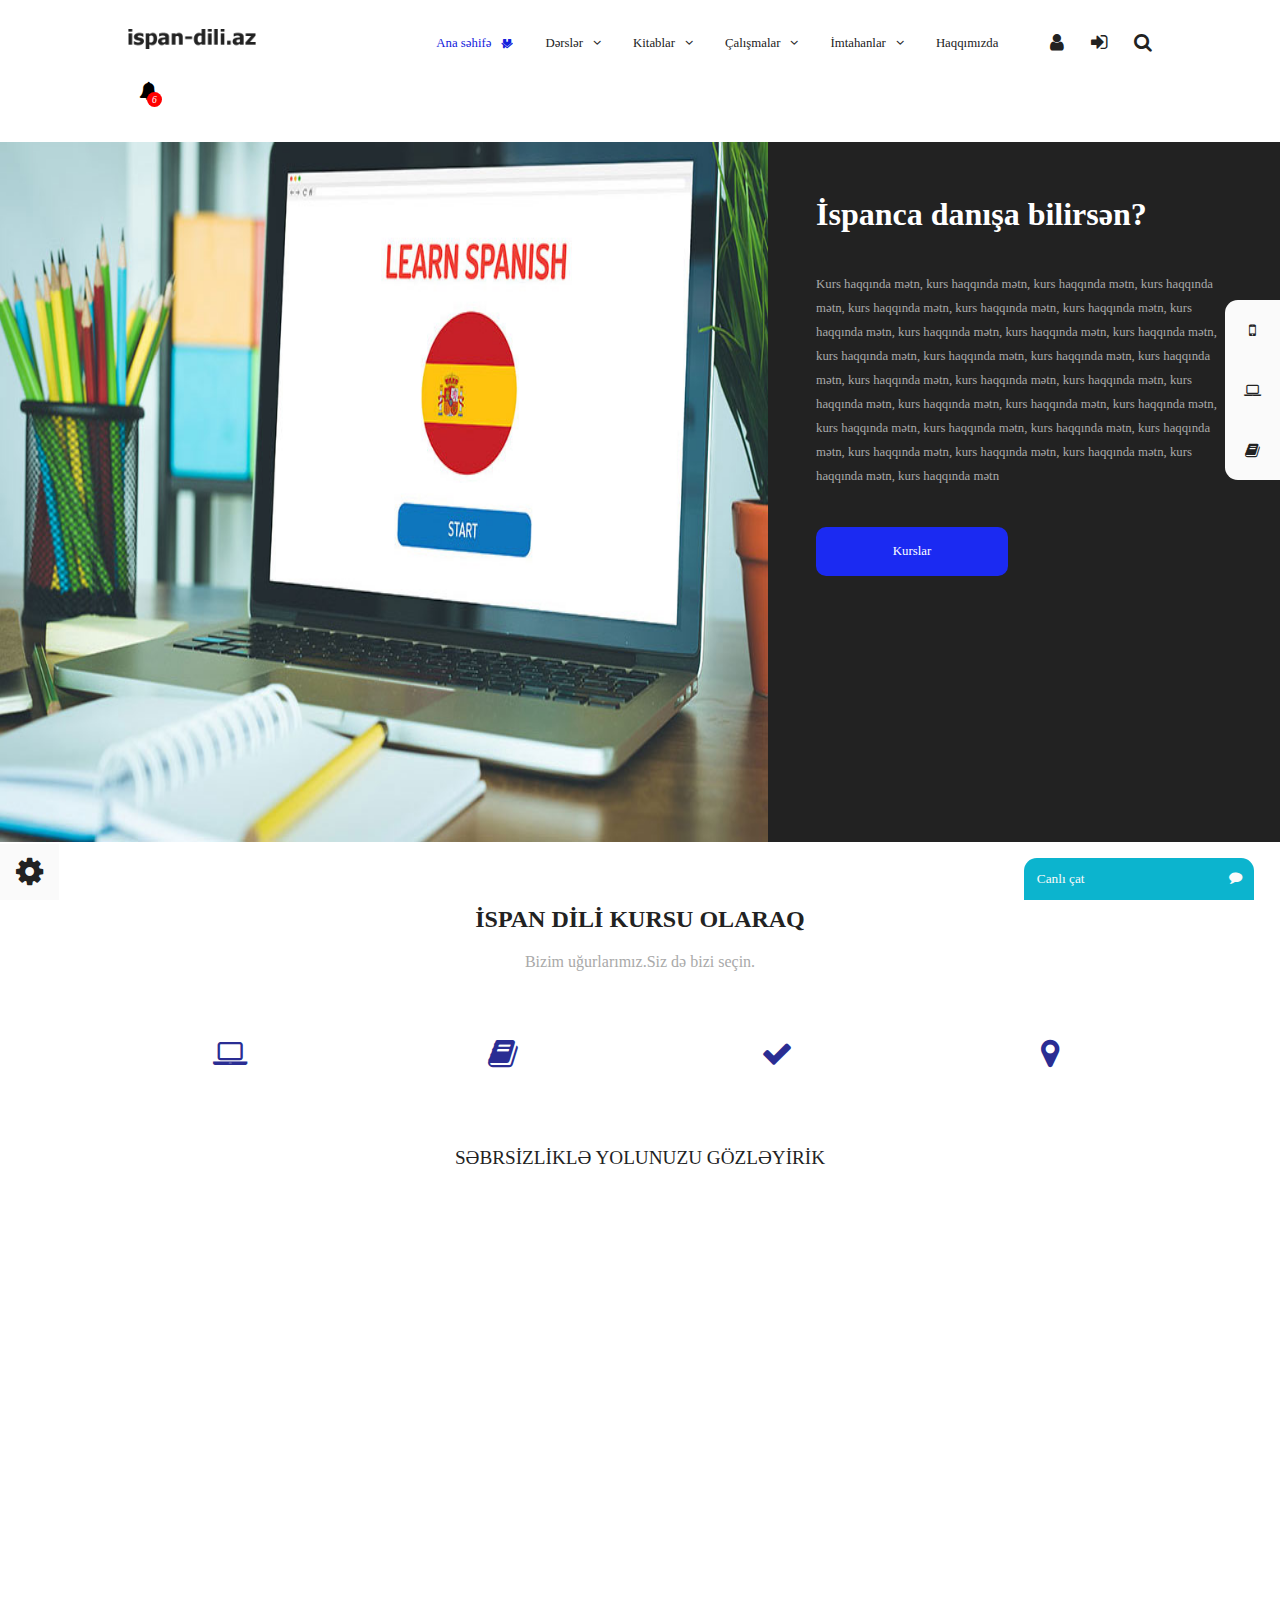
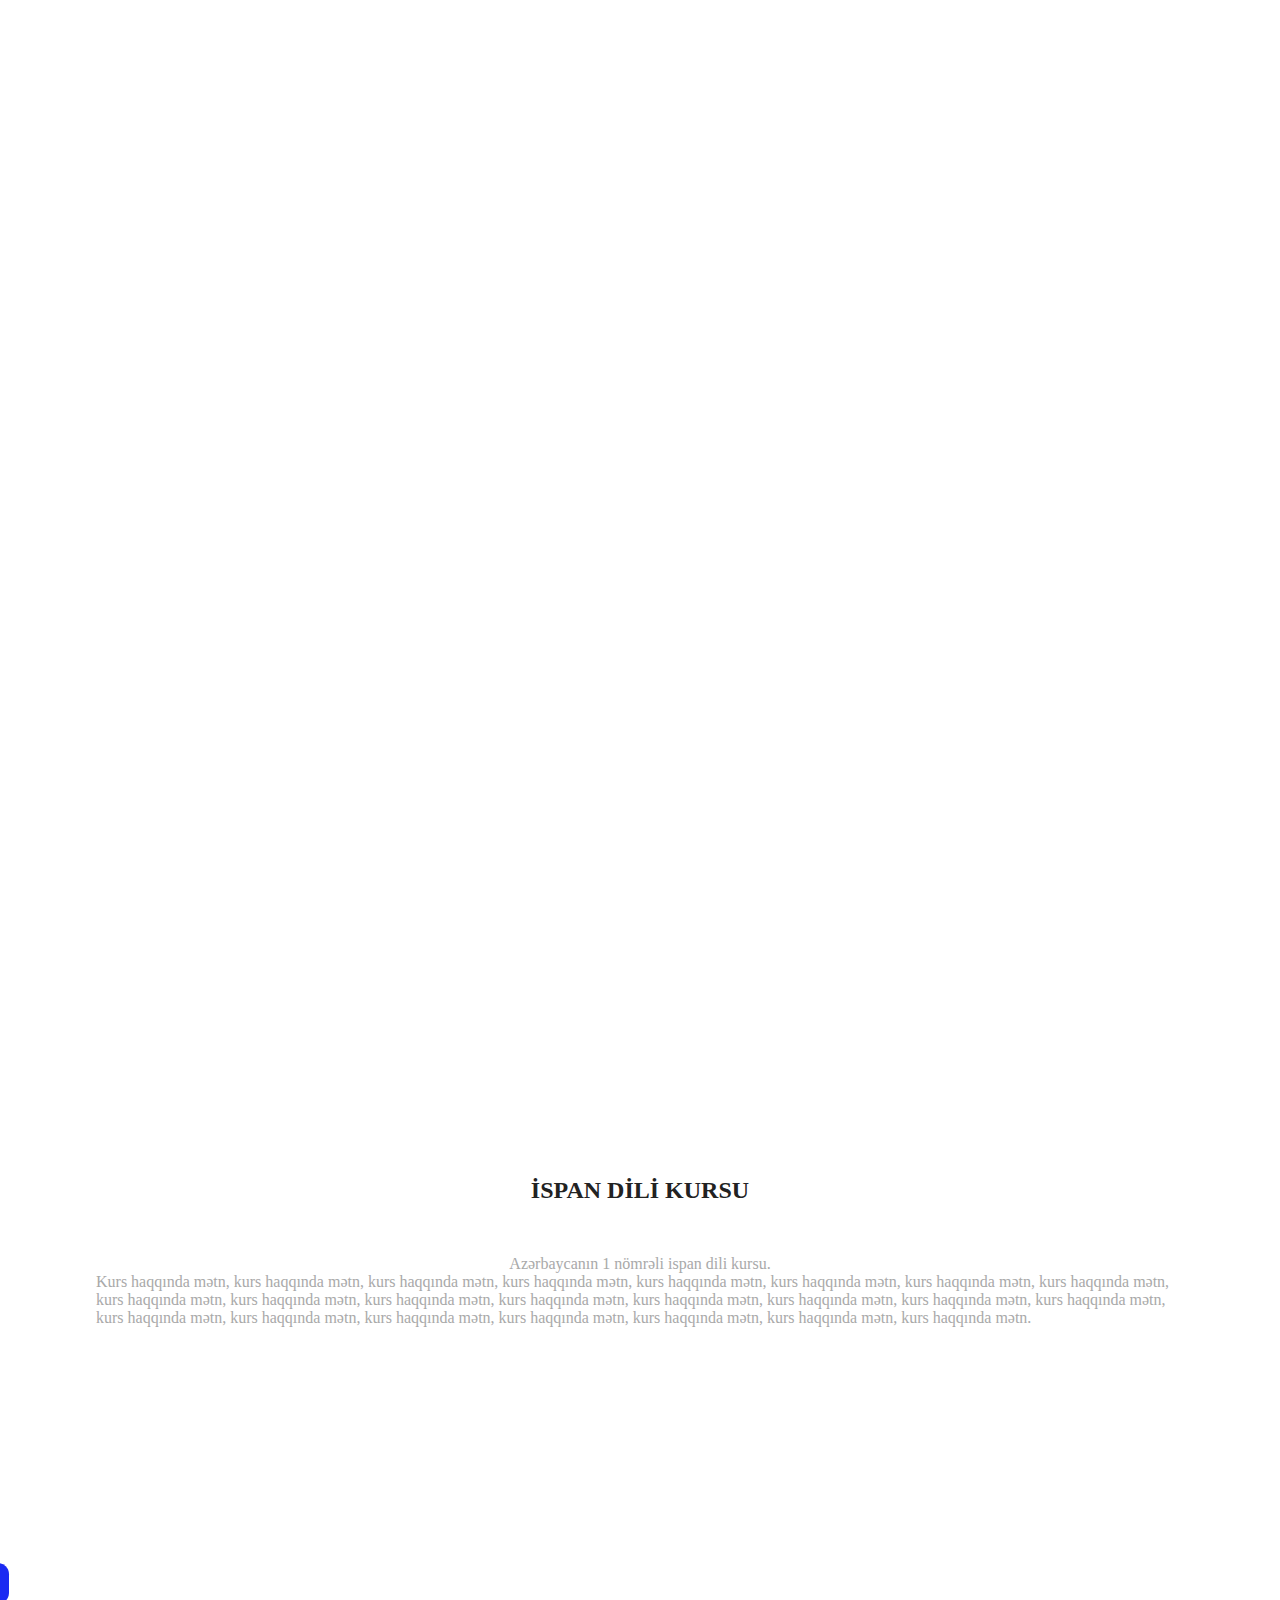
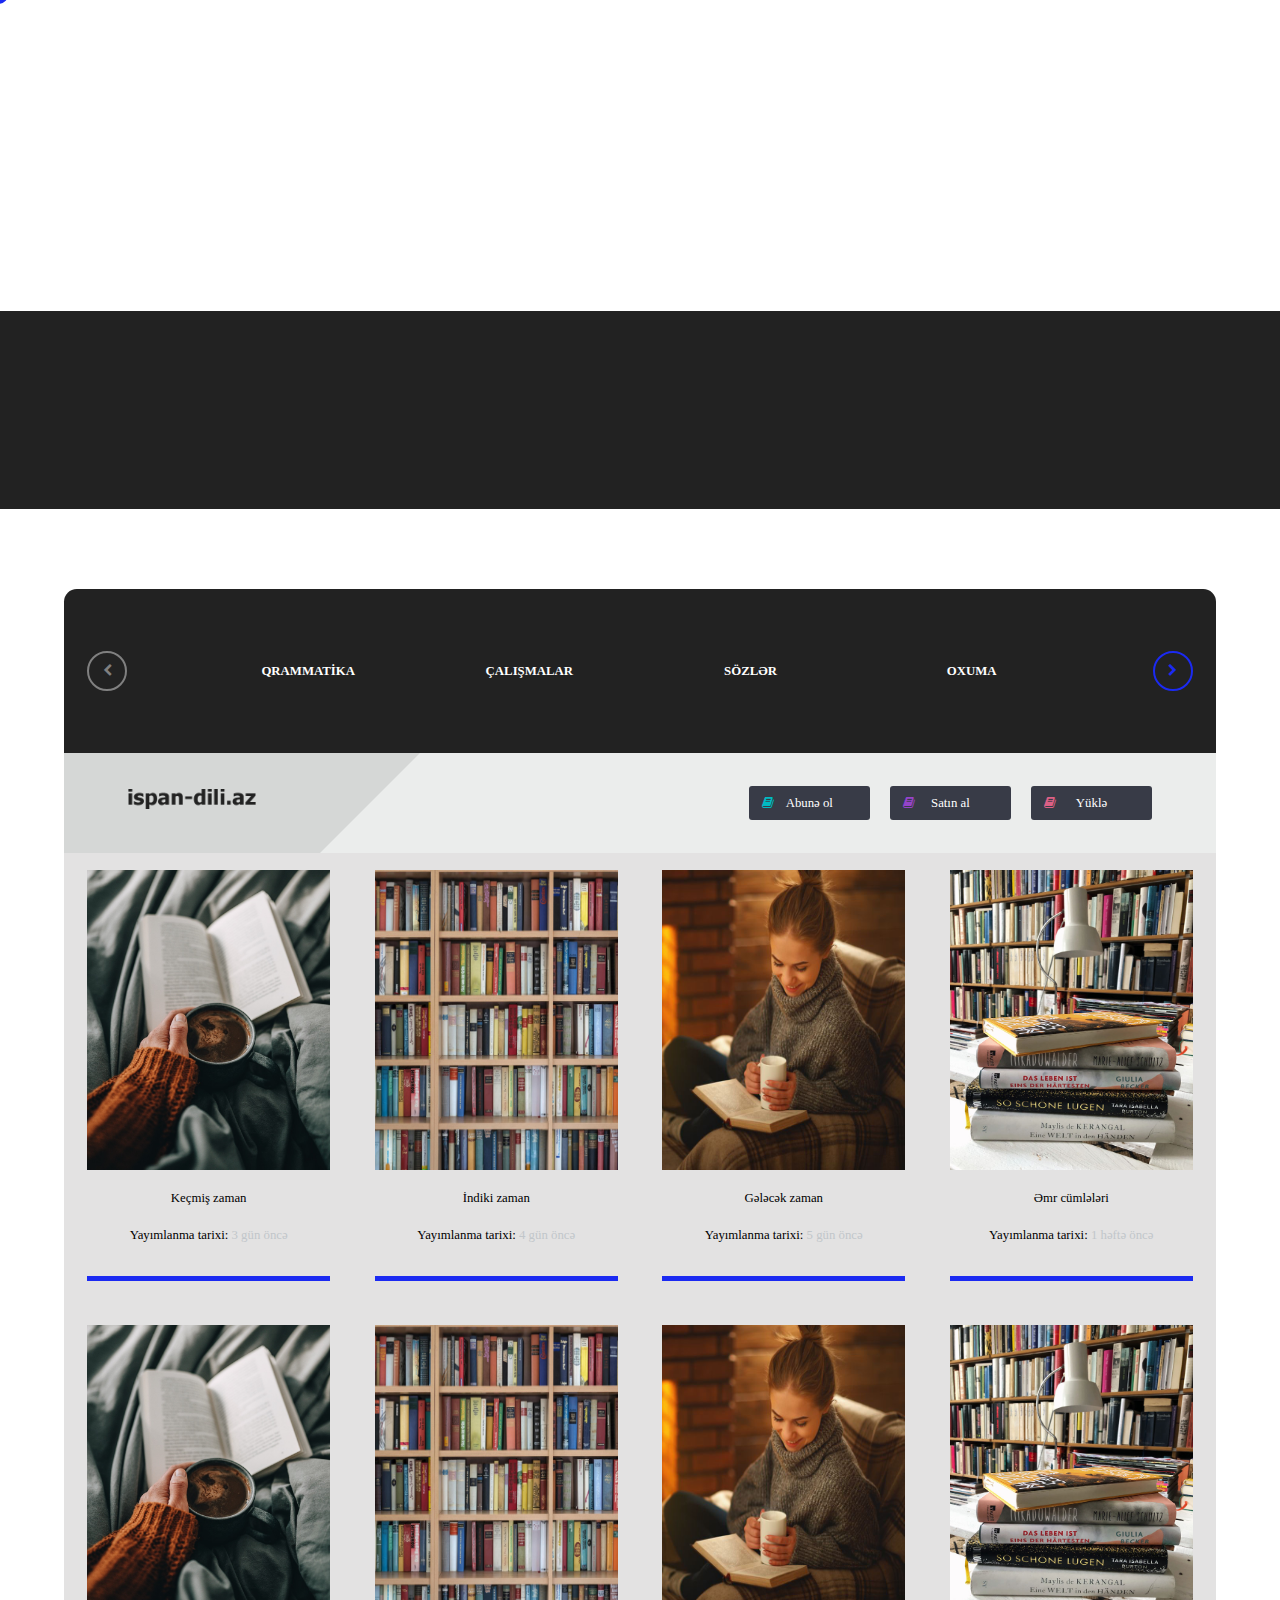
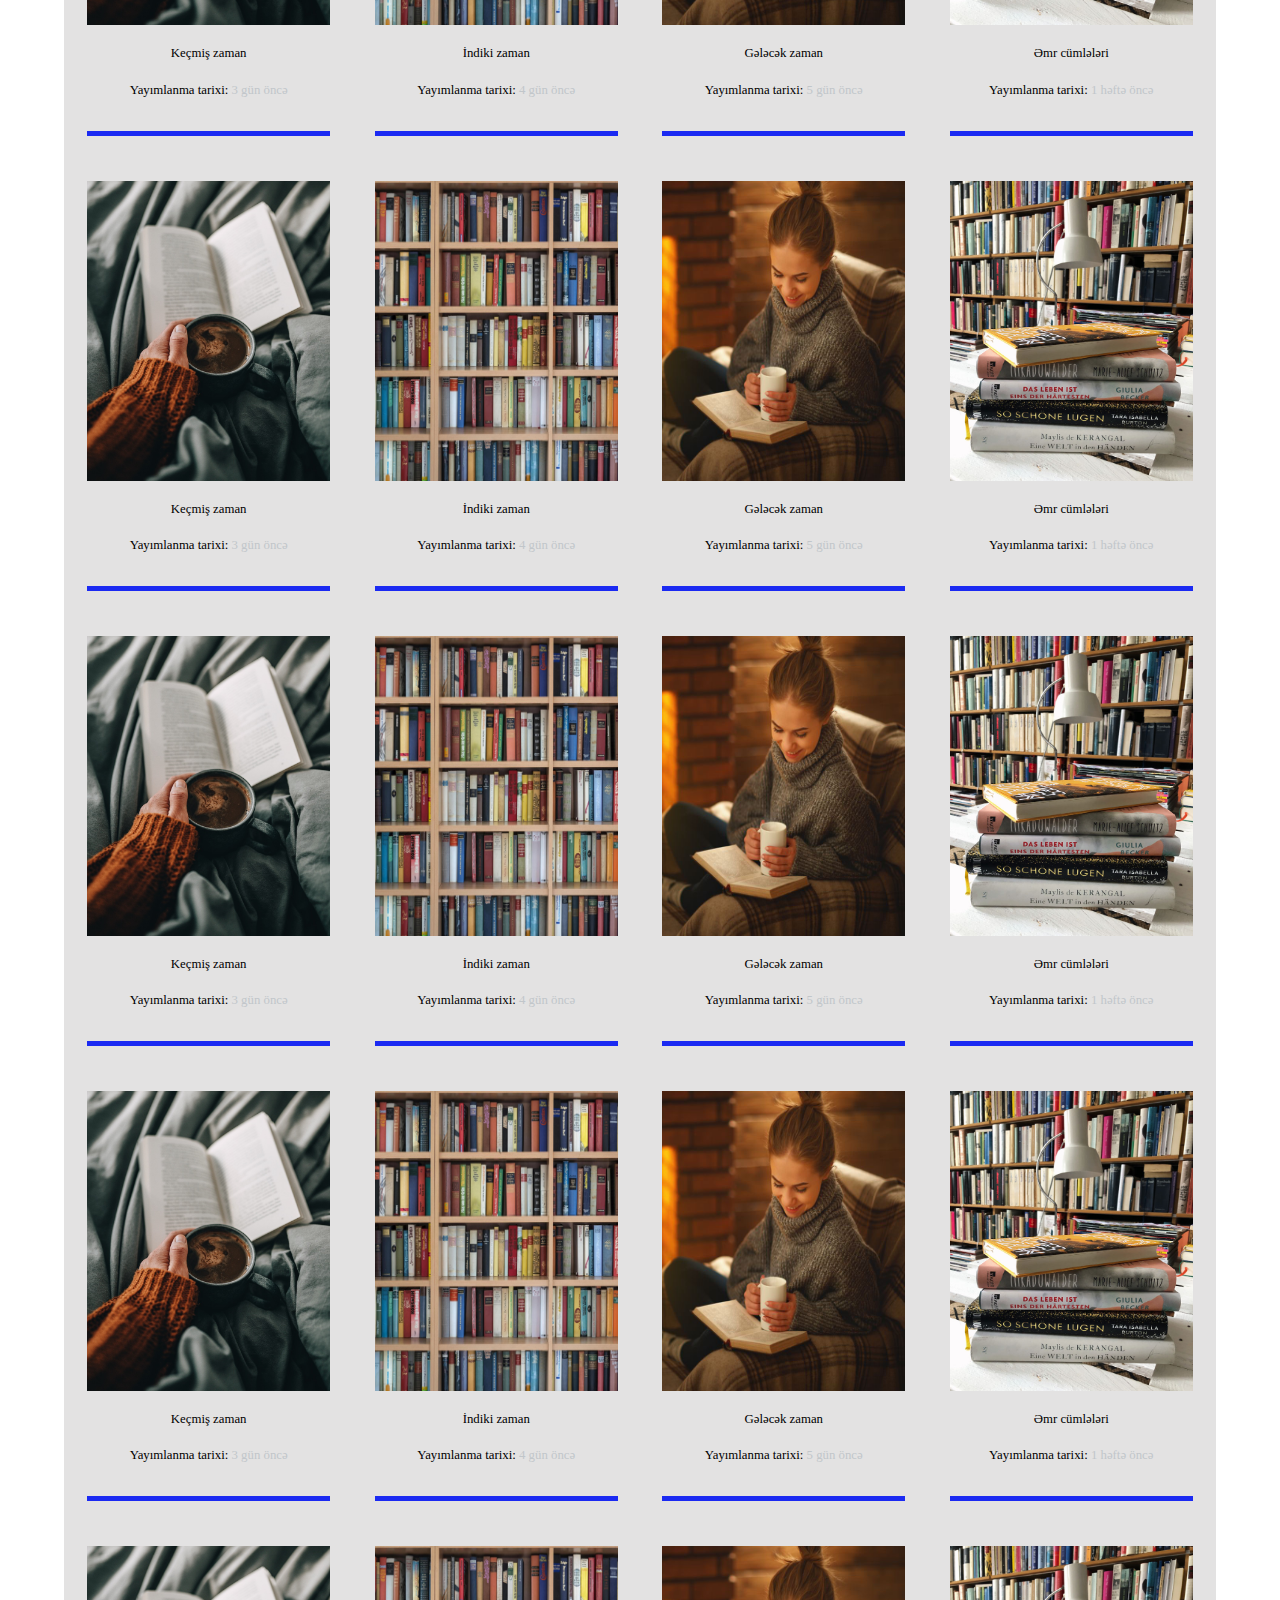
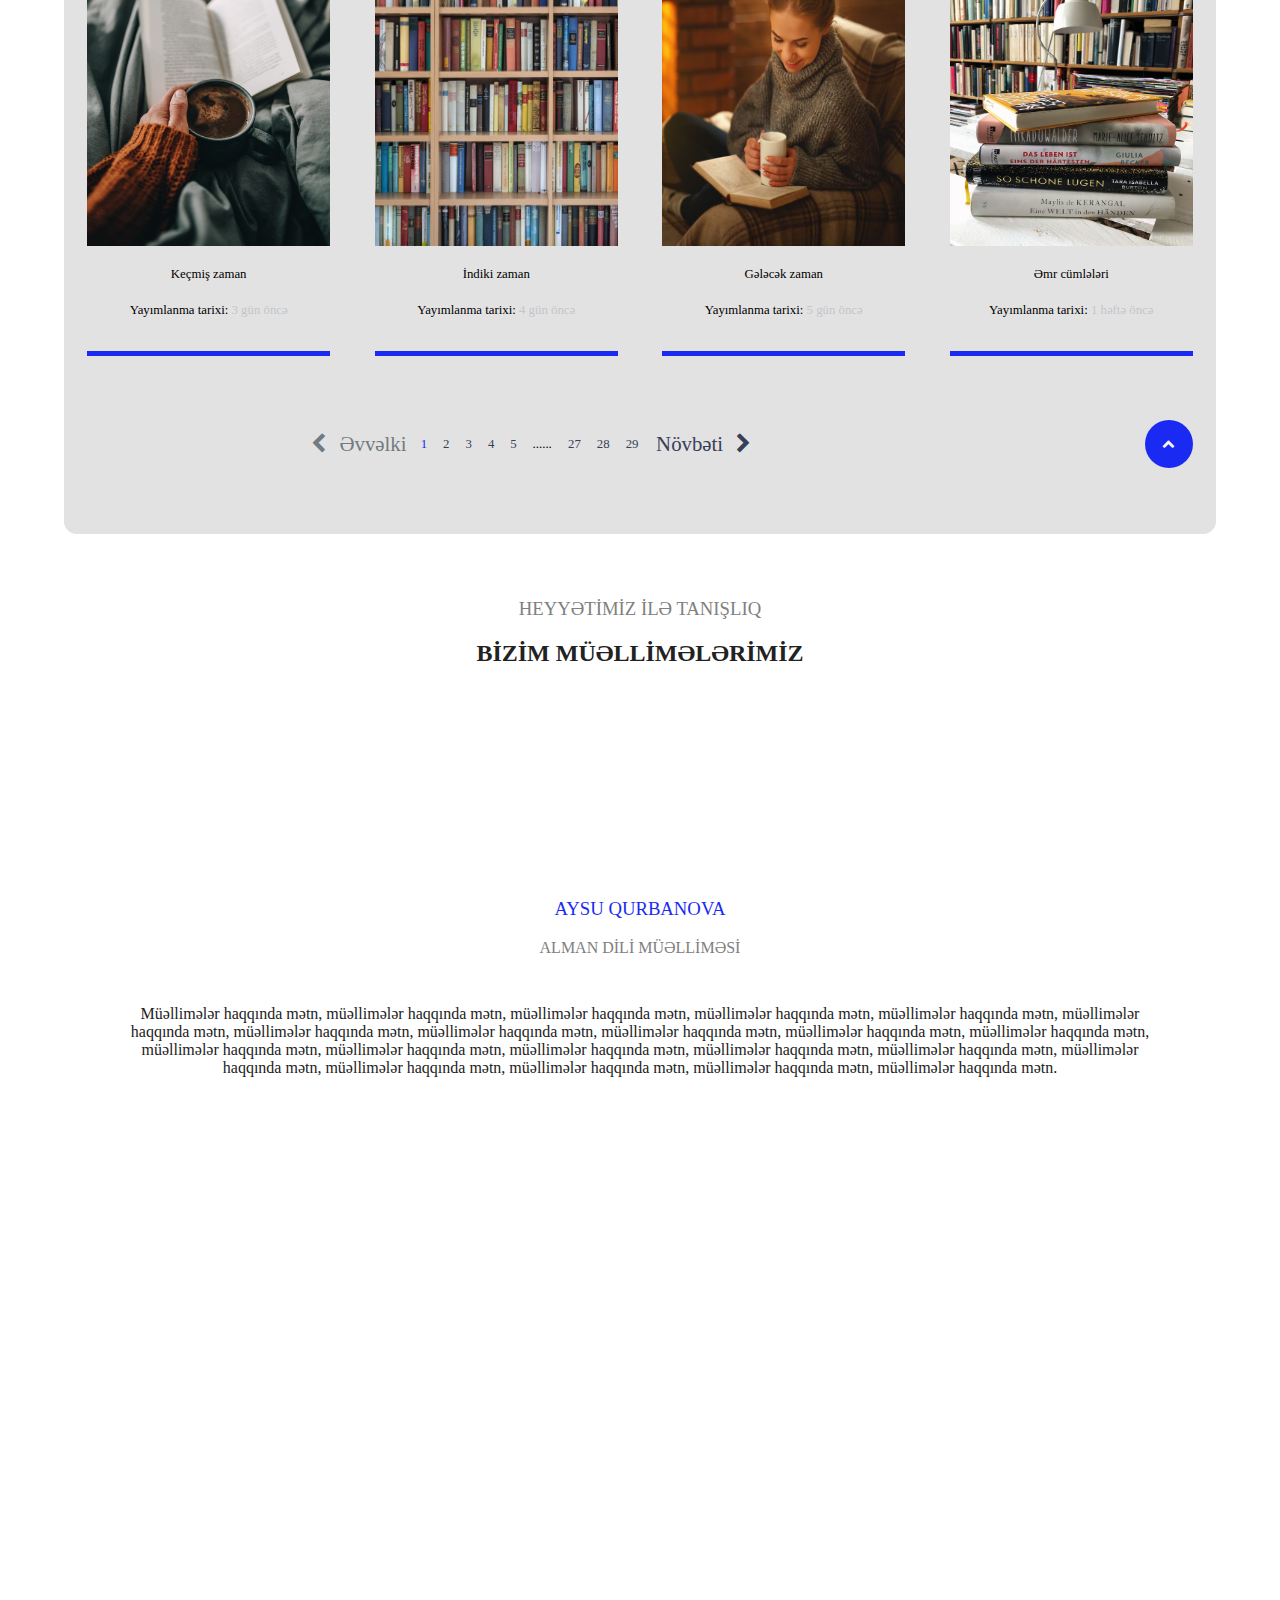
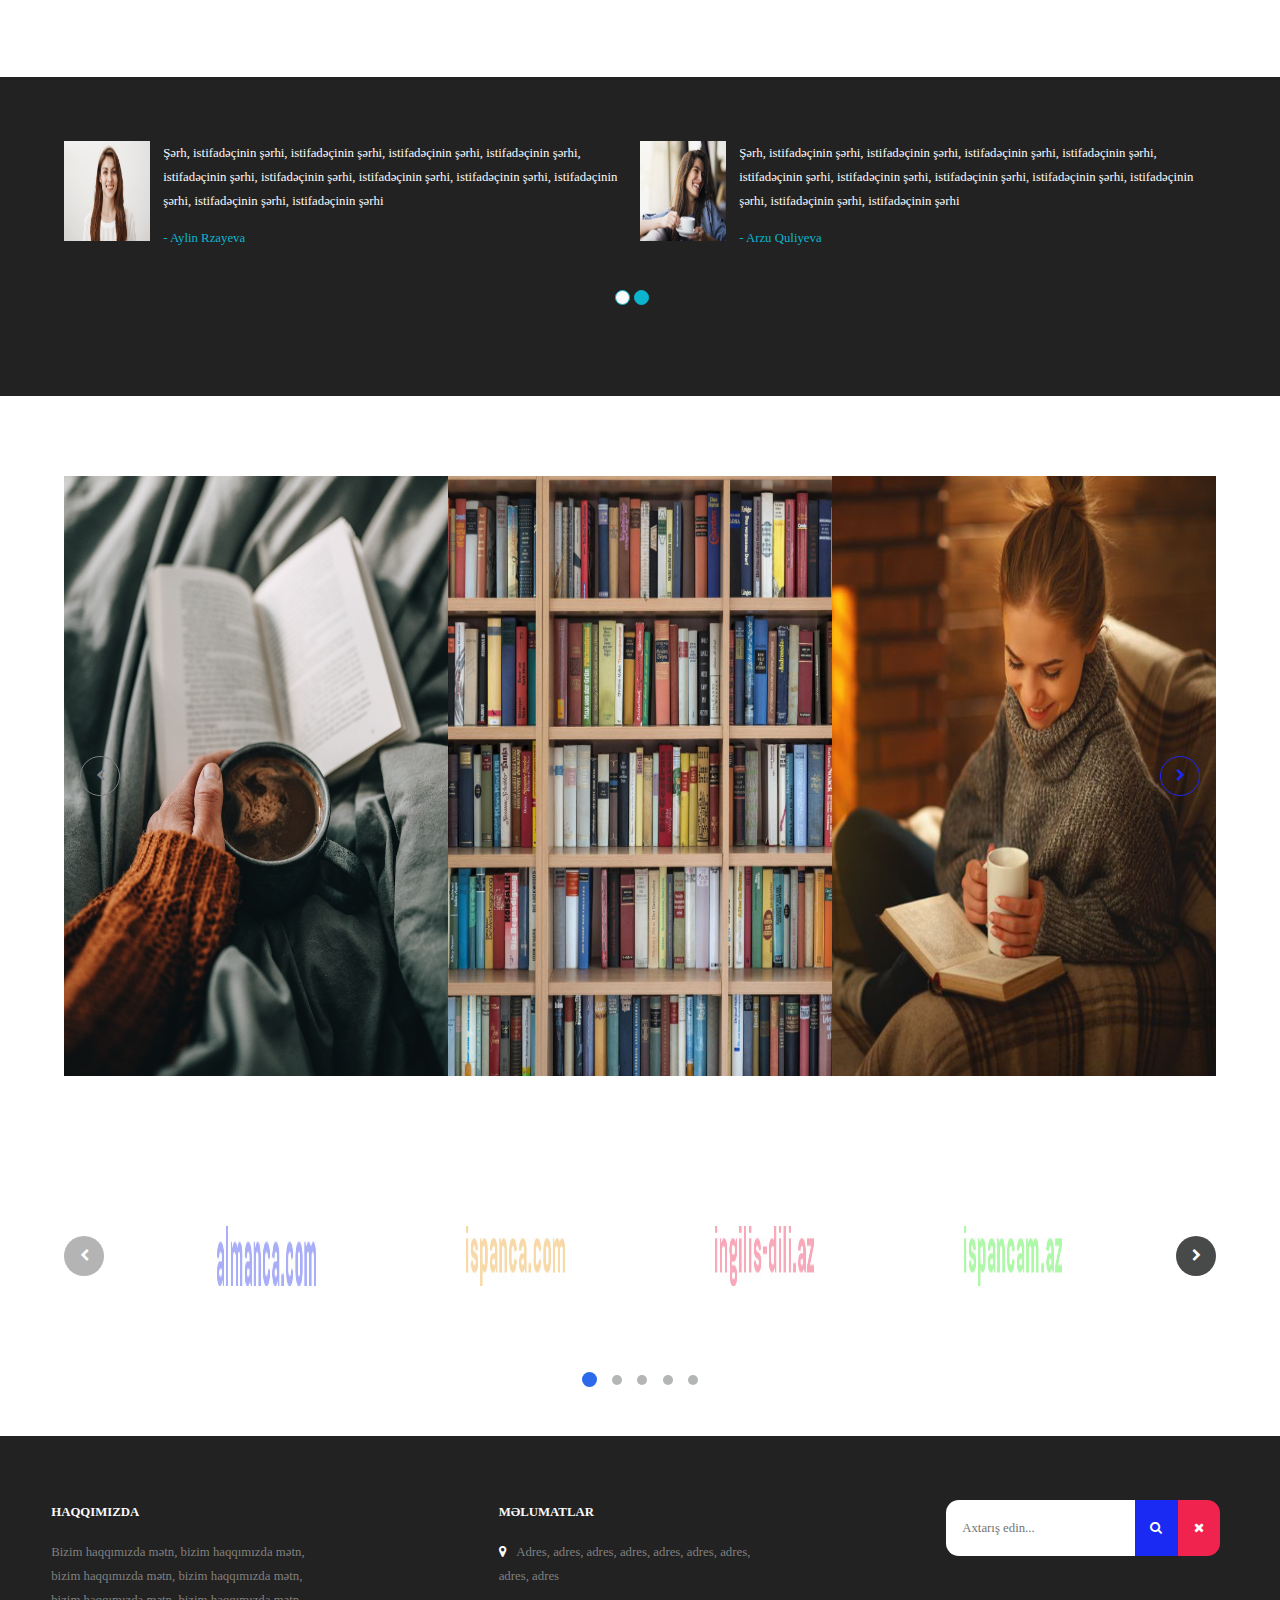
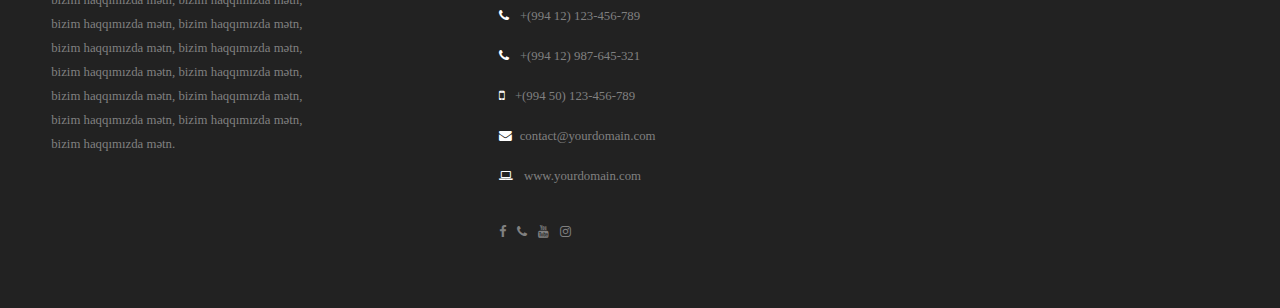
<file: index.html>
<!DOCTYPE html> <html>
<head>
	<meta name="viewport" content="width=device-width, initial-scale=1.0">
	<meta charset="utf-8">
	<title>ispan-dili.az</title>
	<link href="images/favicon.jpg" type="image/jpg" rel="icon">
	<link rel="stylesheet" type="text/css" href="css/flash.css">
	<link rel="stylesheet" type="text/css" href="css/extra_flash.css">
	<link rel="stylesheet" type="text/css" href="css/header.css">
	<link rel="stylesheet" type="text/css" href="css/posts.css">
	<link rel="stylesheet" type="text/css" href="css/body.css">
	<link rel="stylesheet" type="text/css" href="css/footer.css">
	<link rel="stylesheet" type="text/css" href="font_awesome/css/font-awesome.min.css">

</head>

<body class="flash-is-not-loaded">

<!-- loading-animation -->
<div class="flash-loading-ani">
	
	<img src="images\logo.png" class="flash-loading-ani-img">

	<div class="flash-loading-ani-path">
		
		<div class="flash-loading-ani-line"></div>

	</div>

</div>
<!-- the-end-of-loading-animation -->

<!-- flash-navbar -->
<header class="fl-font-md-1-parent">

	<nav class="flash-navbar">

		<!-- logo -->
		<a href="https://ilhamgurbanly10.github.io/ispan-dili/" class="flash-navbar-image">
			<img src="images\logo.png"> 
		</a>


		<!-- flash-menu -->
		<div class="flash-menu">

			<ul class="flash-menu-list">

				<li class="flash-menu-item">
					<a href="https://ilhamgurbanly10.github.io/ispan-dili/" class="flash-menu-link active">
						Ana səhifə <i class="flash-menu-icon fa fa-home"></i>
					</a>
				</li>

				<li class="flash-menu-item flash-has-dropdown-menu" show-wenn="click" show-type="fade">
					<a href="#" class="flash-menu-link flash-dropdown-menu-toggler flash-link-disabled">
						Dərslər <i class="flash-menu-icon fa fa-angle-down"></i>
					</a>

					<!-- flash-dropdown-menu -->
					<div class="flash-dropdown-menu fade-in-out">

						<ul class="flash-dropdown-menu-list arrow-top-2 fl-self-font-size">
			
								<li class="flash-dropdown-menu-item">
									<a href="#" class="flash-dropdown-menu-link">Alman dili</a>
								</li>
								<li class="flash-dropdown-menu-item">
									<a href="#" class="flash-dropdown-menu-link">Azərbaycan dili</a>
								</li>
								<li class="flash-dropdown-menu-item">
									<a href="#" class="flash-dropdown-menu-link">İspan dili</a>
								</li>
								<li class="flash-dropdown-menu-item">
									<a href="#" class="flash-dropdown-menu-link">İngilis dili</a>
								</li>							
								<li class="flash-dropdown-menu-item">
									<a href="#" class="flash-dropdown-menu-link">Rus dili</a>
								</li>
								<li class="flash-dropdown-menu-item">
									<a href="#" class="flash-dropdown-menu-link">Fransız dili</a>
								</li>
								<li class="flash-dropdown-menu-item">
									<a href="#" class="flash-dropdown-menu-link">Çin dili</a>
								</li>
								<li class="flash-dropdown-menu-item">
									<a href="#" class="flash-dropdown-menu-link">Türk dili</a>
								</li>								

						</ul>

					</div>
					<!-- the-end-of-flash-dropdown-menu -->

				</li>
				<li class="flash-menu-item flash-has-dropdown-menu" show-wenn="click" show-type="fade" dropdown-menu="hidden">
					<a href="#" class="flash-menu-link flash-dropdown-menu-toggler flash-link-disabled">
						Kitablar <i class="flash-menu-icon fa fa-angle-down"></i>
					</a>

					<!-- flash-dropdown-menu -->
					<div class="flash-dropdown-menu fade-in-out">

						<ul class="flash-dropdown-menu-list arrow-top-2 fl-self-font-size">
								
								<li class="flash-dropdown-menu-item">
									<a href="#" class="flash-dropdown-menu-link">BÜTÜN KİTABLAR</a>
								</li>
								<li class="flash-dropdown-menu-item">
									<a href="#" class="flash-dropdown-menu-link">Qrammatika</a>
								</li>
								<li class="flash-dropdown-menu-item">
									<a href="#" class="flash-dropdown-menu-link">Hekayələr</a>
								</li>
								<li class="flash-dropdown-menu-item">
									<a href="#" class="flash-dropdown-menu-link">Dinləmə</a>
								</li>
								<li class="flash-dropdown-menu-item">
									<a href="#" class="flash-dropdown-menu-link">Dərslik</a>
								</li>
								<li class="flash-dropdown-menu-item">
									<a href="#" class="flash-dropdown-menu-link">Çalışma</a>
								</li>
								<li class="flash-dropdown-menu-item">
									<a href="#" class="flash-dropdown-menu-link">Oxuma</a>
								</li>
								<li class="flash-dropdown-menu-item">
									<a href="#" class="flash-dropdown-menu-link">İmtahan</a>
								</li>

						</ul>

					</div>
					<!-- the-end-of-flash-dropdown-menu -->

				</li>
				<li class="flash-menu-item flash-has-dropdown-menu" show-wenn="click" show-type="fade">
					<a href="#" class="flash-menu-link flash-dropdown-menu-toggler flash-link-disabled">
						Çalışmalar <i class="flash-menu-icon fa fa-angle-down"></i>
					</a>

					<!-- flash-dropdown-menu -->
					<div class="flash-dropdown-menu fade-in-out">

						<ul class="flash-dropdown-menu-list arrow-top-2 fl-self-font-size">
								
								<li class="flash-dropdown-menu-item">
									<a href="https://ilhamgurbanly10.github.io/ispan-dili/exercises" class="flash-dropdown-menu-link">HAMISI</a>
								</li>
								<li class="flash-dropdown-menu-item">
									<a href="#" class="flash-dropdown-menu-link">Nisbi cümlələr</a>
								</li>
								<li class="flash-dropdown-menu-item">
									<a href="#" class="flash-dropdown-menu-link">Yaxın keçmiş zaman</a>
								</li>
								<li class="flash-dropdown-menu-item">
									<a href="#" class="flash-dropdown-menu-link">Uzaq keçmiş zaman</a>
								</li>
								<li class="flash-dropdown-menu-item">
									<a href="#" class="flash-dropdown-menu-link">Konjunktiv</a>
								</li>
								<li class="flash-dropdown-menu-item">
									<a href="#" class="flash-dropdown-menu-link">Modal fellər</a>
								</li>
								<li class="flash-dropdown-menu-item">
									<a href="#" class="flash-dropdown-menu-link">Gələcək zaman</a>
								</li>
								<li class="flash-dropdown-menu-item">
									<a href="#" class="flash-dropdown-menu-link">Plusquamperfekt</a>
								</li>
								<li class="flash-dropdown-menu-item">
									<a href="#" class="flash-dropdown-menu-link">Artikllar</a>
								</li>
								<li class="flash-dropdown-menu-item">
									<a href="#" class="flash-dropdown-menu-link">Əmr cümlələri</a>
								</li>

						</ul>

					</div>
					<!-- the-end-of-flash-dropdown-menu -->
				</li>
				<li class="flash-menu-item flash-has-dropdown-menu" show-wenn="click" show-type="fade">
					<a href="#" class="flash-menu-link flash-link-disabled">
						İmtahanlar <i class="flash-menu-icon fa fa-angle-down"></i>
					</a>

					<!-- flash-dropdown-menu -->
					<div class="flash-dropdown-menu fade-in-out">

						<ul class="flash-dropdown-menu-list arrow-top-2 fl-self-font-size">
								
								<li class="flash-dropdown-menu-item">
									<a href="#" class="flash-dropdown-menu-link">A1</a>
								</li>
								<li class="flash-dropdown-menu-item">
									<a href="#" class="flash-dropdown-menu-link">A2</a>
								</li>
								<li class="flash-dropdown-menu-item">
									<a href="#" class="flash-dropdown-menu-link">B1</a>
								</li>
								<li class="flash-dropdown-menu-item">
									<a href="#" class="flash-dropdown-menu-link">B2</a>
								</li>
								<li class="flash-dropdown-menu-item">
									<a href="#" class="flash-dropdown-menu-link">C1</a>
								</li>
								<li class="flash-dropdown-menu-item">
									<a href="#" class="flash-dropdown-menu-link">C2</a>
								</li>

						</ul>

					</div>
					<!-- the-end-of-flash-dropdown-menu -->

				</li>

				<li class="flash-menu-item">
					<a href="#" class="flash-menu-link">
						Haqqımızda
					</a>
				</li>
			</ul>
		
		</div>
		<!-- the-end-of-flash-menu -->

		<!-- flash-header-buttons-container -->
		<div class="flash-header-buttons-container">

			<button type="button" class="flash-header-iconic-button flash-modal-user-form-sign-in-button flash-modal-button flash-button-grow flash-clicker" target=".flash-modal-sign-in-container" click-target="#flash-open-sign-in-button">
						<i class="fa fa-2x fa-user" aria-hidden="true"></i>
					</button>
				
			<button type="button" class="flash-header-iconic-button flash-modal-user-form-sign-up-button flash-clicker flash-button-grow" target=".flash-modal-sign-in-container" click-target=".flash-modal-user-form-sign-in-button"  click-target-2="#flash-open-sign-up-button">
				<i class="fa fa-2x fa-sign-in" aria-hidden="true"></i>
			</button>

			<!-- flash-search-form-toggler -->
			<button type="button" class="flash-header-iconic-button flash-search-form-toggler flash-button-grow fl-at-the-end-of-flex-container">
				<i class="fa fa-2x fa-search" aria-hidden="true"></i>
			</button>

		</div>	
		<!-- the-end-of-flash-header-buttons-container -->

		<div class="flash-to-other-line"></div>

		<!-- flash-mobile-menu-toggler -->
		<button class="flash-mobile-menu-toggler flash-button-grow fl-mr-1">

				<p class="flash-mobile-menu-toggler-line"></p>

		</button>

		<!-- flash-notificiations -->
		<div class="flash-drop-down-container flash-notificiations-container fl-mr-1">

			<button type="button" class="flash-drop-down-button flash-button-grow" target="#notificiations" show-wenn="click" show-type="fade" close-others="on">
				<i class="fa fa-bell" flash-toggle="false"></i>
				<i class="flash-number-of-notifications">6</i>
			</button>
			
			<div class="flash-drop-down-element fade-in-out flash-drop-down-fast" id="notificiations">
				
				<ul class="flash-drop-down-list">
					
					<li class="flash-drop-down-item">

						<a href="#" class="flash-drop-down-link">
							Tibb sahəsində işlənilən yeni sözlərdən ibarət
							lüğətimizi artıq pulsuz şəkildə yükləyə bilərsiniz.
						</a>

					</li>	

					<li class="flash-drop-down-item">

						<a href="#" class="flash-drop-down-link">
							Danışıq problemlərini necə aradan qaldıraq adlı yeni postumuzu nəzərdən keçirməyi unutmayın.
						</a>

					</li>

					<li class="flash-drop-down-item">

						<a href="#" class="flash-drop-down-link">
							Artıq bazar ertələri və cümə günləri kursumuzda danışıq dərsləri təşkil olunacaq.
						</a>

					</li>

					<li class="flash-drop-down-item">
						
						<a href="#" class="flash-drop-down-link">
							A1 və A2 qruplarına qeydiyyat başladı.Tələsin, yerlər məhduddur.
						</a>

					</li>	

					<li class="flash-drop-down-item">

						<a href="#" class="flash-drop-down-link">
							Bu ay fərdi dərslərə qatılmaq istəyən tələbələrimizə özəl endirimlər.Buradan ətraflı məlumat əldə edə bilərsiniz.
						</a>

					</li>	

					<li class="flash-drop-down-item">

						<a href="#" class="flash-drop-down-link">
							Əgər mən xarici dildə təkcə danışmaq deyil həmçinin düşünmək istəyirəm deyirsinizsə, bu barədə müəllim və müəllimələr heyyətimizin məsləhətlərindən yararlana bilərsiniz.
						</a>

					</li>	

				</ul>

			</div>

		</div>
		<!-- the-end-of-flash-notificiations -->

	</nav>
	<!-- the-end-of-flash-navbar -->

	<!-- flash-search-form -->
	<div class="flash-search-form-parent fl-font-md-2-parent">

		<form class="flash-search-form" method="post" action="" target="" show-results="true">
			

		<div class="flash-relative">
			<input type="text" name="search" id="search" class="flash-search-form-search" required="" placeholder="Axtarış edin...">

			<div class="flash-search-form-buttons-container">

				<button type="submit" class="flash-search-form-submit" disabled="">
						<i class="fa fa-search"></i>
				</button>

				<button type="reset" class="flash-search-form-reset" disabled="">
						<i class="fa fa-times"></i>
				</button>

			</div>

		</div>	

		</form>

		<ul class="flash-results-of-search">

			<li class="flash-results-of-search-item hide flash-results-of-search-not-found">

				<p class="flash-results-of-search-not-found-text">
					Təəssüf edirik, axtardığınız paylaşım tapılmadı...
				</p>

			</li>

			<li class="flash-results-of-search-item hide flash-results-of-search-is-searching">

				<p class="flash-results-of-search-is-searching-text ">Axtarılır</p>
				<button type="button" class="flash-none flash-stop-is-searching"></button>

			</li>

			
			<li class="flash-results-of-search-item">

				<a href="#" class="flash-results-of-search-link">
					<h3 class="flash-results-of-search-name">Nisbi cümlələr</h3>
				</a>

			</li>
			<li class="flash-results-of-search-item">

				<a href="#" class="flash-results-of-search-link">
					<h3 class="flash-results-of-search-name">Keçmiş zaman</h3>
				</a>

			</li>
			<li class="flash-results-of-search-item">

				<a href="#" class="flash-results-of-search-link">
					<h3 class="flash-results-of-search-name">Gələcək zaman</h3>
				</a>

			</li>
			<li class="flash-results-of-search-item">

				<a href="#" class="flash-results-of-search-link">
					<h3 class="flash-results-of-search-name">Bağlayıcılar</h3>
				</a>

			</li>
			<li class="flash-results-of-search-item">

				<a href="#" class="flash-results-of-search-link">
					<h3 class="flash-results-of-search-name">Söz önləri</h3>
				</a>

			</li>
			<li class="flash-results-of-search-item">

				<a href="#" class="flash-results-of-search-link">
					<h3 class="flash-results-of-search-name">Modal fellər</h3>
				</a>

			</li>
			<li class="flash-results-of-search-item">

				<a href="#" class="flash-results-of-search-link">
					<h3 class="flash-results-of-search-name">Qaydasız fellər</h3>
				</a>

			</li>
			<li class="flash-results-of-search-item">

				<a href="#" class="flash-results-of-search-link">
					<h3 class="flash-results-of-search-name">Gerundiv</h3>
				</a>

			</li>
			<li class="flash-results-of-search-item">

				<a href="#" class="flash-results-of-search-link">
					<h3 class="flash-results-of-search-name">Əmr cümlələri</h3>
				</a>

			</li>
			<li class="flash-results-of-search-item">

				<a href="#" class="flash-results-of-search-link">
					<h3 class="flash-results-of-search-name">Sual cümlələri</h3>
				</a>

			</li>

		</ul>
		
	</div>
	<!-- the-end-of-flash-search-form -->

	<!-- flash-mobile-menu -->
	<!-- For animation you can add to nav element these class names:
	toggle, fade, slide, to-right, to-left -->
	<!-- For full screen mobile menu you can add .flash-mobile-menu-full-screen class to <nav>element.And it is posiible to add this button in full screen mobile menu

	<button type="button" class="flash-mobile-menu-close-button">
			<i class="fa fa-times"></i>
	</button> -->
	<nav class="flash-mobile-menu to-right flash-mobile-menu-left" close-when-body-is-clicked="on">

		<button type="button" class="flash-mobile-menu-close-button fl-self-font-size">
			<i class="fa fa-times fa-1x fl-self-font-size"></i>
		</button>

		<ul class="flash-mobile-menu-list fl-font-md-1-parent">

			<li class="flash-mobile-menu-item">
				<a href="https://ilhamgurbanly10.github.io/ispan-dili/" class="flash-mobile-menu-link">
					Ana səhifə <i class="flash-mobile-menu-icon fa fa-home fl-not-rotate"></i>
				</a>
			</li>

			<li class="flash-mobile-menu-item flash-has-dropdown-mobile-menu">
				<button type="button" class="flash-mobile-menu-link flash-dropdown-mobile-menu-toggler" target="dropdown_mobile_menu_1" show-type="slide">
					Dərslər <i class="flash-mobile-menu-icon fa fa-angle-down fa-angle-up"></i>
				</button>

				<!-- flash-dropdown-mobile-menu -->
				<div class="flash-dropdown-mobile-menu slide-down-up" id="dropdown_mobile_menu_1">

					<ul class="flash-dropdown-mobile-menu-list">

						<li class="flash-dropdown-mobile-menu-item">
							<a href="#" class="flash-dropdown-mobile-menu-link">Alman dili</a>
						</li>
						<li class="flash-dropdown-mobile-menu-item">
							<a href="#" class="flash-dropdown-mobile-menu-link">Azərbaycan dili</a>
						</li>
						<li class="flash-dropdown-mobile-menu-item">
							<a href="#" class="flash-dropdown-mobile-menu-link">İspan dili</a>
						</li>
						<li class="flash-dropdown-mobile-menu-item">
							<a href="#" class="flash-dropdown-mobile-menu-link">İngilis dili</a>
						</li>
						<li class="flash-dropdown-mobile-menu-item">
							<a href="#" class="flash-dropdown-mobile-menu-link">Rus dili</a>
						</li>
						<li class="flash-dropdown-mobile-menu-item">
							<a href="#" class="flash-dropdown-mobile-menu-link">Fransız dili</a>
						</li>
						<li class="flash-dropdown-mobile-menu-item">
							<a href="#" class="flash-dropdown-mobile-menu-link">Çin dili</a>
						</li>
						<li class="flash-dropdown-mobile-menu-item">
							<a href="#" class="flash-dropdown-mobile-menu-link">Türk dili</a>
						</li>
						
					</ul>

				</div>
				<!-- the-end-of-flash-dropdown-mobile-menu -->

			</li>

			<li class="flash-mobile-menu-item">
				<button type="button" class="flash-mobile-menu-link flash-dropdown-mobile-menu-toggler" target="dropdown_mobile_menu_2" show-type="slide">
					Kitablar <i class="flash-mobile-menu-icon fa fa-angle-down fa-angle-up"></i>
				</button>

				<!-- flash-dropdown-mobile-menu -->
				<div class="flash-dropdown-mobile-menu slide-down-up" id="dropdown_mobile_menu_2">

					<ul class="flash-dropdown-mobile-menu-list">

						<li class="flash-dropdown-mobile-menu-item">
							<a href="#" class="flash-dropdown-mobile-menu-link">BÜTÜN KİTABLAR</a>
						</li>
						<li class="flash-dropdown-mobile-menu-item">
							<a href="#" class="flash-dropdown-mobile-menu-link">Qrammatika</a>
						</li>
						<li class="flash-dropdown-mobile-menu-item">
							<a href="#" class="flash-dropdown-mobile-menu-link">Hekayələr</a>
						</li>
						<li class="flash-dropdown-mobile-menu-item">
							<a href="#" class="flash-dropdown-mobile-menu-link">Dinləmə</a>
						</li>
						<li class="flash-dropdown-mobile-menu-item">
							<a href="#" class="flash-dropdown-mobile-menu-link">Dərslik</a>
						</li>
						<li class="flash-dropdown-mobile-menu-item">
							<a href="#" class="flash-dropdown-mobile-menu-link">Çalışma</a>
						</li>
						<li class="flash-dropdown-mobile-menu-item">
							<a href="#" class="flash-dropdown-mobile-menu-link">Oxuma</a>
						</li>
						<li class="flash-dropdown-mobile-menu-item">
							<a href="#" class="flash-dropdown-mobile-menu-link">İmtahan</a>
						</li>
						
					</ul>

				</div>
				<!-- the-end-of-flash-dropdown-mobile-menu -->

			</li>

			<li class="flash-mobile-menu-item">
				<button type="button" class="flash-mobile-menu-link flash-dropdown-mobile-menu-toggler" target="dropdown_mobile_menu_3"show-type="slide">
					Çalışmalar <i class="flash-mobile-menu-icon fa fa-angle-down fa-angle-up"></i>
				</button>

				<!-- flash-dropdown-mobile-menu -->
				<div class="flash-dropdown-mobile-menu slide-down-up" id="dropdown_mobile_menu_3">

					<ul class="flash-dropdown-mobile-menu-list">

						<li class="flash-dropdown-mobile-menu-item">
							<a href="https://ilhamgurbanly10.github.io/ispan-dili/exercises" class="flash-dropdown-mobile-menu-link">HAMISI</a>
						</li>
						<li class="flash-dropdown-mobile-menu-item">
							<a href="#" class="flash-dropdown-mobile-menu-link">Nisbi cümlələr</a>
						</li>
						<li class="flash-dropdown-mobile-menu-item">
							<a href="#" class="flash-dropdown-mobile-menu-link">Yaxın keçmiş zaman</a>
						</li>
						<li class="flash-dropdown-mobile-menu-item">
							<a href="#" class="flash-dropdown-mobile-menu-link">Uzaq keçmiş zaman</a>
						</li>
						<li class="flash-dropdown-mobile-menu-item">
							<a href="#" class="flash-dropdown-mobile-menu-link">Konjunktiv</a>
						</li>
						<li class="flash-dropdown-mobile-menu-item">
							<a href="#" class="flash-dropdown-mobile-menu-link">Modal fellər</a>
						</li>
						<li class="flash-dropdown-mobile-menu-item">
							<a href="#" class="flash-dropdown-mobile-menu-link">Gələcək zaman</a>
						</li>
						<li class="flash-dropdown-mobile-menu-item">
							<a href="#" class="flash-dropdown-mobile-menu-link">Plusquamperfekt</a>
						</li>
						<li class="flash-dropdown-mobile-menu-item">
							<a href="#" class="flash-dropdown-mobile-menu-link">Artikllar</a>
						</li>
						<li class="flash-dropdown-mobile-menu-item">
							<a href="#" class="flash-dropdown-mobile-menu-link">Əmr cümlələri</a>
						</li>
						
					</ul>

				</div>
				<!-- the-end-of-flash-dropdown-mobile-menu -->

			</li>

			<li class="flash-mobile-menu-item">
				<button type="button" class="flash-mobile-menu-link flash-dropdown-mobile-menu-toggler" target="dropdown_mobile_menu_4"show-type="slide">
					İmtahanlar <i class="flash-mobile-menu-icon fa fa-angle-down fa-angle-up"></i>
				</button>

				<!-- flash-dropdown-mobile-menu -->
				<div class="flash-dropdown-mobile-menu slide-down-up" id="dropdown_mobile_menu_4">

					<ul class="flash-dropdown-mobile-menu-list">

						<li class="flash-dropdown-mobile-menu-item">
							<a href="#" class="flash-dropdown-mobile-menu-link">A1</a>
						</li>
						<li class="flash-dropdown-mobile-menu-item">
							<a href="#" class="flash-dropdown-mobile-menu-link">A2</a>
						</li>
						<li class="flash-dropdown-mobile-menu-item">
							<a href="#" class="flash-dropdown-mobile-menu-link">B1</a>
						</li>
						<li class="flash-dropdown-mobile-menu-item">
							<a href="#" class="flash-dropdown-mobile-menu-link">B2</a>
						</li>
						<li class="flash-dropdown-mobile-menu-item">
							<a href="#" class="flash-dropdown-mobile-menu-link">C1</a>
						</li>
						<li class="flash-dropdown-mobile-menu-item">
							<a href="#" class="flash-dropdown-mobile-menu-link">C2</a>
						</li>
						
					</ul>

				</div>
				<!-- the-end-of-flash-dropdown-mobile-menu -->

			</li>

			<li class="flash-mobile-menu-item">
				<a href="#" class="flash-mobile-menu-link">
					Haqqımızda <i class="flash-mobile-menu-icon fa fa-laptop fl-not-rotate"></i>
				</a>
			</li>

		</ul>
		
	</nav>
	<!-- the-end-of-flash-mobile-menu -->

</header>

<!-- modal-user-form-->
<div class="flash-modal-sign-in-container flash-modal-container">

	<button type="button" class="flash-modal-close-button">
		<i class="fa fa-times"></i>
	</button>

	<!-- switch-containers -->
	<div class="flash-switch-containers flash-modal-child-from-top" id="modal-user-form-switch-container" time="fast" show-type="slide" circles="true" autoplay="false" autoplay-time="normal"  autoplay-loop="infinite">

	<!-- buttons -->
	<div class="flash-switch-containers-button-container fl-font-md-2-parent">

		<button type="button" class="flash-switch-containers-button active" id="flash-open-sign-in-button">
			<i class="fa fa-sign-in fl-mr-1" aria-hidden="true"></i>Daxil ol
		</button>

		<button type="button" class="flash-switch-containers-button" id="flash-open-sign-up-button">
			<i class="fa fa-user fl-mr-1" aria-hidden="true"></i>Qeydiyyat
		</button>

	</div>

	<!-- containers -->
	<div class="flash-switch-containers-main-container fl-font-md-2-parent">

		<div class="flash-switch-containers-container">
			
			<p class="flash-modal-sign-in-question">ARTIQ SAYTIN ÜZVÜSÜNÜZ?</p>

			<a href="#" class="flash-modal-sign-in-button flash-modal-sign-in-red-button">

				<i class="fa fa-instagram" aria-hidden="true"></i>
				Instagram ilə daxil ol

			</a>

			<a href="#" class="flash-modal-sign-in-button flash-modal-sign-in-blue-button">

				<i class="fa fa-facebook" aria-hidden="true"></i>
				Facebook ilə daxil ol

			</a>

			<a href="#" class="flash-modal-sign-in-button flash-modal-sign-in-orange-button">

				<i class="fa fa-google" aria-hidden="true"></i>
				Google ilə daxil ol
				
			</a>

			<a href="#" class="flash-modal-sign-in-button flash-modal-sign-in-lightblue-button">

				<i class="fa fa-twitter" aria-hidden="true"></i>
				Twitter ilə daxil ol
				
			</a>

			<a class="flash-modal-forgotten-code-button flash-page-black-button">Hesabını unutmusan?</a>

			<div class="flash-modal-sign-or-container">
				
				<div class="flash-modal-sign-or-container-line"></div>
				<div class="flash-modal-sign-or-container-text">və ya</div>
				<div class="flash-modal-sign-or-container-line"></div>

			</div>

			<form class="flash-modal-sign-in-form flash-modal-form" action="user_sign_in.php" target="" autocomplete="on" method="post">

				<p class="flash-modal-form-title">DAXİL OLMA</p>
				
				<div class="flash-input-parent">
					<label for="sign-in-email">E-poçt ünvanı</label>

					<div class="flash-iconic-input-parent">

						<input type="email" name="user_email" id="sign-in-email" class="flash-input flash-email" placeholder="E-poçt ünvanı" autofocus="" required="">

						<div class="flash-input-icon-parent">
							<i class="fa fa-2x fa-envelope flash-input-icon"></i>
						</div>

					</div>

				</div>	

				<p class="flash-modal-form-warning flash-form-warning flash-email-is-empty">E-poçt ünvanı doldurulmalıdır.</p>
				<p class="flash-modal-form-warning flash-form-warning flash-email-is-not-correct">E-poçt ünvanı düzgün şəkildə yazılmalıdır.</p>

				<div class="flash-input-parent">
					<label for="sign-in-user-name">İstifadəçi adı</label>

					<div class="flash-iconic-input-parent">

						<input type="text" name="user_name" id="sign-in-user-name" class="flash-input flash-user-name" placeholder="İstifadəçi adı" required="">

						<div class="flash-input-icon-parent">
							<i class="fa fa-2x fa-user flash-input-icon"></i>
						</div>

					</div>

				</div>	

				<p class="flash-modal-form-warning flash-user-name-is-empty flash-form-warning">İstifadəçi adı doldurulmalıdır.</p>
				<p class="flash-modal-form-warning flash-user-name-starts-with-number flash-form-warning">İstifadəçi adı rəqəm ilə başlaya bilməz.</p>
				<p class="flash-modal-form-warning flash-user-name-has-false-character flash-form-warning">İstifadəçi adı olaraq yalnız hərflər, rəqəmlər, boşluq və müəyyən olunmuş işarələr (. və _) istifadə oluna bilər.</p>
				<p class="flash-modal-form-warning flash-form-warning flash-user-name-is-out-of-quantity">İstifadəçi adı ən azından 5 maksimum halda isə 20 xarakter əhatə etməlidir.</p>
				

				<div class="flash-input-parent">
					<label for="sign-in-password">İstifadəçi kodu</label>

					<div class="flash-iconic-input-parent">

						<input type="password" name="user_password" id="sign-in-password" class="flash-input flash-password" placeholder="İstifadəçi kodu" required="">


						<div class="flash-input-icon-parent">

							<i class="flash-toggle-password fa fa-2x fa-eye-slash fa-eye flash-input-icon" target-form="#sign-in-password" ></i>

						</div>

					</div>
					
				
				</div>

				<p class="flash-modal-form-warning flash-password-is-empty flash-form-warning">İstifadəçi kodu doldurulmalıdır.</p>
				<p class="flash-modal-form-warning flash-password-has-false-character flash-form-warning">İstifadəçi kodu kimi yalnız hərflər və rəqəmlər istifadə oluna bilər.</p>
				<p class="flash-modal-form-warning flash-password-has-illegal-letter flash-form-warning">İstifadəçi kodu üçün qadağan olunmuş müəyyən hərflər istifadə oluna bilməz.</p>
				<p class="flash-modal-form-warning flash-password-letters-are-less-than-the-limit flash-form-warning">İstifadəçi kodu üçün ən azından 2 hərf istifadə olunmalıdır.</p>
				<p class="flash-modal-form-warning flash-password-numbers-are-less-than-the-limit flash-form-warning">İstifadəçi kodu üçün ən azından 2 rəqəm istifadə olunmalıdır.</p>
				<p class="flash-modal-form-warning flash-form-warning flash-password-is-out-of-quantity">İstifadəçi kodu ən azından 5 maksimum halda isə 10 xarakter əhatə etməlidir.</p>

				<input type="submit" class="flash-button-input flash-submit-button" name="" value="Daxil ol">
				<input type="reset" class="flash-button-input flash-reset-button" name="" value="Təmizlə">

				<label class="flash-checkbox-container">Məni xatırla
				  <input type="checkbox" checked="checked">
				  <span class="flash-checkmark"></span>
				</label>

			</form>

		</div>


		<div class="flash-switch-containers-container">

			<p class="flash-modal-sign-in-question">ARTIQ SAYTIN ÜZVÜSÜNÜZ?</p>

			<a href="#" class="flash-modal-sign-in-button flash-modal-sign-in-red-button">

				<i class="fa fa-instagram" aria-hidden="true"></i>
				Instagram ilə daxil ol

			</a>

			<a href="#" class="flash-modal-sign-in-button flash-modal-sign-in-blue-button">

				<i class="fa fa-facebook" aria-hidden="true"></i>
				Facebook ilə daxil ol

			</a>

			<a href="#" class="flash-modal-sign-in-button flash-modal-sign-in-orange-button">

				<i class="fa fa-google" aria-hidden="true"></i>
				Google ilə daxil ol
				
			</a>

			<a href="#" class="flash-modal-sign-in-button flash-modal-sign-in-lightblue-button">

				<i class="fa fa-twitter" aria-hidden="true"></i>
				Twitter ilə daxil ol
				
			</a>

			<div class="flash-modal-sign-or-container">
				
				<div class="flash-modal-sign-or-container-line"></div>
				<div class="flash-modal-sign-or-container-text">və ya</div>
				<div class="flash-modal-sign-or-container-line"></div>

			</div>
			
			<form class="flash-modal-sign-up-form flash-modal-form" action="user_sign_up.php" target="" autocomplete="on" method="post">

				<p class="flash-modal-form-title">QEYDİYYAT</p>
				
				<div class="flash-input-parent">
					<label for="sign-up-user-email">E-poçt ünvanı</label>

					<div class="flash-iconic-input-parent">

						<input type="email" name="user_email" id="sign-up-user-email" class="flash-input flash-email" placeholder="E-poçt ünvanı" autofocus="" required="">

						<div class="flash-input-icon-parent">
							<i class="fa fa-2x fa-envelope flash-input-icon"></i>
						</div>

					</div>

				</div>

				<p class="flash-modal-form-warning flash-form-warning flash-email-is-empty">E-poçt ünvanı doldurulmalıdır.</p>
				<p class="flash-modal-form-warning flash-form-warning flash-email-is-not-correct">E-poçt ünvanı düzgün şəkildə yazılmalıdır.</p>

				<div class="flash-input-parent">
					<label for="sign-up-user-name">İstifadəçi adı</label>

					<div class="flash-iconic-input-parent">
						<input type="text" name="user_name" id="sign-up-user-name" class="flash-input flash-user-name" placeholder="İstifadəçi adı" required="">

						<div class="flash-input-icon-parent">
							<i class="fa fa-2x fa-user flash-input-icon"></i>
						</div>

					</div>

				</div>	

				<p class="flash-modal-form-warning flash-user-name-is-empty flash-form-warning">İstifadəçi adı doldurulmalıdır.</p>
				<p class="flash-modal-form-warning flash-user-name-starts-with-number flash-form-warning">İstifadəçi adı rəqəm ilə başlaya bilməz.</p>
				<p class="flash-modal-form-warning flash-user-name-has-false-character flash-form-warning">İstifadəçi adı olaraq yalnız hərflər, rəqəmlər, boşluq və müəyyən olunmuş işarələr (. və _) istifadə oluna bilər.</p>
				<p class="flash-modal-form-warning flash-form-warning flash-user-name-is-out-of-quantity">İstifadəçi adı ən azından 5 maksimum halda isə 20 xarakter əhatə etməlidir.</p>
				
				
				<div class="flash-input-parent">
					<label for="sign-up-password">İstifadəçi kodu</label>

					<div class="flash-iconic-input-parent">

						<input type="password" name="user_password" id="sign-up-password" class="flash-input flash-password" placeholder="İstifadəçi kodu" required="">

						<div class="flash-input-icon-parent">
							<i class="flash-toggle-password fa fa-2x fa-eye-slash fa-eye flash-input-icon" target-form="#sign-up-password" ></i>
						</div>

					</div>

				</div>

				<p class="flash-modal-form-warning flash-password-is-empty flash-form-warning">İstifadəçi kodu doldurulmalıdır.</p>
				<p class="flash-modal-form-warning flash-password-has-false-character flash-form-warning">İstifadəçi kodu kimi yalnız hərflər və rəqəmlər istifadə oluna bilər.</p>
				<p class="flash-modal-form-warning flash-password-has-illegal-letter flash-form-warning">İstifadəçi kodu üçün qadağan olunmuş müəyyən hərflər istifadə oluna bilməz.</p>
				<p class="flash-modal-form-warning flash-password-letters-are-less-than-the-limit flash-form-warning">İstifadəçi kodu üçün ən azından 2 hərf istifadə olunmalıdır.</p>
				<p class="flash-modal-form-warning flash-password-numbers-are-less-than-the-limit flash-form-warning">İstifadəçi kodu üçün ən azından 2 rəqəm istifadə olunmalıdır.</p>
				<p class="flash-modal-form-warning flash-form-warning flash-password-is-out-of-quantity">İstifadəçi kodu ən azından 5 maksimum halda isə 10 xarakter əhatə etməlidir.</p>

				<p class="flash-radio-inputs-title">Cins seçimi</p>

				<div class="flash-radio-inputs-parent">

					<label class="container">Qadın
					  <input type="radio" checked="checked" name="radio">
					  <span class="checkmark"></span>
					</label>
					<label class="container fl-ml-1">Kişi
					  <input type="radio" name="radio">
					  <span class="checkmark"></span>
					</label>
				</div>


				<input type="submit" class="flash-button-input flash-submit-button" name="" value="Qeydiyyatdan keç">
				<input type="reset" class="flash-button-input flash-reset-button" name="" value="Təmizlə">

			</form>
			
		</div>
		
	</div>
	<!-- the-end-of-containers -->

	<!-- circles -->
	<div class="flash-switch-containers-circles-container"></div>

</div>
<!-- the-end-of-switch-containers -->
		
</div>
<!-- the-end-of-flash-modal-user-form -->

<!-- choose-languages -->
<div class="flash-drop-down-container fl-font-md-1-parent fl-at-the-end-of-flex-container-in-big-screen fl-mr-1-in-big-screen choose-languages-container">

	<button type="button" class="flash-drop-down-button flash-button choose-languages-button flash-button-to-top" target="#choose-languages" show-wenn="click" show-type="fade" close-others="on">
		 <i class="fa fa-gear" flash-toggle="false"></i>
	</button>
	
	<div class="flash-drop-down-element fade-in-out" id="choose-languages">
		
		<ul class="flash-drop-down-list fl-self-font-size">

			<div class="flash-drop-down-divider fl-font-md-1-parent">

				<li class="flash-drop-down-item">
					<a href="#" class="flash-drop-down-link flash-page-blue-button">Azərbaycan</a>
				</li>

				<li class="flash-drop-down-item">
					<a href="#" class="flash-drop-down-link flash-page-blue-button">Alman</a>
				</li>

				<li class="flash-drop-down-item">
					<a href="#" class="flash-drop-down-link flash-page-blue-button">Fransız</a>
				</li>

				<li class="flash-drop-down-item">
					<a href="#" class="flash-drop-down-link flash-page-blue-button">İngilis</a>
				</li>

				<li class="flash-drop-down-item">
					<a href="#" class="flash-drop-down-link flash-page-blue-button">İspan</a>
				</li>

			</div>	

			<div class="flash-drop-down-divider fl-font-md-1-parent">

				<li class="flash-drop-down-item">
					<a href="#" class="flash-drop-down-link flash-page-blue-button">Rus</a>
				</li>

				<li class="flash-drop-down-item">
					<a href="#" class="flash-drop-down-link flash-page-blue-button">Türk</a>
				</li>

				<li class="flash-drop-down-item">
					<a href="#" class="flash-drop-down-link flash-page-blue-button">Çin</a>
				</li>

				<li class="flash-drop-down-item">
					<a href="#" class="flash-drop-down-link flash-page-blue-button">Portuqaliya</a>
				</li>

				<li class="flash-drop-down-item">
					<a href="#" class="flash-drop-down-link flash-page-blue-button">Braziliya</a>
				</li>

			</div>

		</ul>

	</div>

</div>
<!-- the-end-of-choose-languages -->


<!-- body-rightside-buttons-container -->
<div class="body-rightside-buttons-container">
	
	<ul class="body-rightside-buttons-list">
		
		<li class="body-rightside-buttons-item">

			<a href="#" class="body-rightside-buttons-link">
				<i class="body-rightside-buttons-icon fa fa-mobile flash-center"></i>
			</a>

		</li>

		<li class="body-rightside-buttons-item">

			<a href="#" class="body-rightside-buttons-link">
				<i class="body-rightside-buttons-icon fa fa-laptop flash-center"></i>
			</a>

		</li>

		<li class="body-rightside-buttons-item">

			<a href="#" class="body-rightside-buttons-link">
				<i class="body-rightside-buttons-icon fa fa-book flash-center"></i>
			</a>

		</li>

		<li class="body-rightside-buttons-extra-item">
			<a href="" class="body-rightside-buttons-extra-link">Onlayn dərslər</a>
		</li>

	</ul>

</div>
<!-- the-end-of-body-rightside-buttons-container -->

<!-- flash-head-container -->
<div class="flash-head-main-container fl-font-md-1-parent">
	
	<div class="flash-head-image-container">
		<img src="images/head.jpg" class="flash-head-image">
	</div>

	<div class="flash-head-text-container">
		
		<h1 class="flash-head-title">İspanca danışa bilirsən?</h1>

		<p class="flash-head-text">Kurs haqqında mətn, kurs haqqında mətn, kurs haqqında mətn, kurs haqqında mətn, kurs haqqında mətn, kurs haqqında mətn, kurs haqqında mətn, kurs haqqında mətn, kurs haqqında mətn, kurs haqqında mətn, kurs haqqında mətn, kurs haqqında mətn, kurs haqqında mətn, kurs haqqında mətn, kurs haqqında mətn, kurs haqqında mətn, kurs haqqında mətn, kurs haqqında mətn, kurs haqqında mətn, kurs haqqında mətn, kurs haqqında mətn, kurs haqqında mətn, kurs haqqında mətn, kurs haqqında mətn, kurs haqqında mətn, kurs haqqında mətn, kurs haqqında mətn, kurs haqqında mətn, kurs haqqında mətn, kurs haqqında mətn, kurs haqqında mətn</p>

		<a href="#" class="flash-head-link flash-page-blue-button">Kurslar</a>

	</div>

</div>
<!-- flash-head-container -->

<!-- flash-live-chat -->
<div class="flash-live-chat-container">

	<div class="flash-live-chat-header">

		<img src="images/logo.png" class="flash-live-chat-logo">
		<button type="button" class="flash-live-chat-close-button">
			<i class="fa fa-close"></i>
		</button>

	</div>

	<div class="flash-live-chat-profile">

		<img src="profile_images/teachers/teacher_01.jpg" class="flash-live-chat-profile-image">

		<p class="flash-live-chat-profile-name">Aysu Qurbanova</p>

		<button type="button" class="flash-live-chat-like-button">
			<i class="fa fa-thumbs-up"></i>
		</button>

		<button type="button" class="flash-live-chat-dislike-button">
			<i class="fa fa-thumbs-down"></i>
		</button>

	</div>

	<div class="flash-live-chat-messagges-container">
		
		<div class="flash-live-chat-messagges-container-day">
			<span class="flash-live-chat-messagges-container-line"></span>
			<span class="flash-live-chat-messagges-container-day-text">Bu gün</span>
			<span class="flash-live-chat-messagges-container-line"></span>
		</div>

		<div class="flash-live-chat-messagge-container flash-live-chat-user-messagge">

			<span class="flash-live-chat-messagge-container-name">Sizin ismarıcınız</span>
			<span class="flash-live-chat-messagge-container-date">Saat 14:25</span>

			<div class="flash-live-chat-messagge-container-messagge">
			 Hal-Hazırda ispan dili kurslarına qeydiyyat davam edir? Bəs qeydiyyatdan necə keçə bilərəm?
			</div>

		</div>

		<div class="flash-live-chat-messagge-container">

			<span class="flash-live-chat-messagge-container-name">Aysu Qurbanova</span>
			<span class="flash-live-chat-messagge-container-date">Saat 14:30</span>

			<div class="flash-live-chat-messagge-container-messagge">
			 Hal-Hazırda hər bir səviyyə üzrə qeydiyyat davam edir.Qeydiyyatı onlayn şəkildə və yaxud filiallarımızdan birinə yaxınlaşaraq yerinə yetirə bilərsiniz.
			</div>

		</div>

		<div class="flash-live-chat-messagge-container flash-live-chat-user-messagge">

			<span class="flash-live-chat-messagge-container-name">Sizin ismarıcınız</span>
			<span class="flash-live-chat-messagge-container-date">Saat 14:40</span>

			<div class="flash-live-chat-messagge-container-messagge">
			 Çoxsağolun
			</div>

		</div>

		<div class="flash-live-chat-messagge-container">

			<span class="flash-live-chat-messagge-container-name">Aysu Qurbanova</span>
			<span class="flash-live-chat-messagge-container-date">Saat 14:42</span>

			<div class="flash-live-chat-messagge-container-messagge">
			 Buyurun.Həmişə xidmətinizdəyik.
			</div>

		</div>

	</div>

	<form class="flash-live-chat-form" method="post" action="chats.php">
		
		<textarea name="messagge" class="flash-live-chat-form-input" placeholder="Mesaj yazın"></textarea>

		<input type="submit" disabled="" name="submit-messagge" class="flash-live-chat-form-submit" value="Göndər">

		<input type="reset" name="" class="flash-live-chat-form-reset" value="Təmizlə">

	</form>

</div>

<button type="button" class="flash-live-chat-open-button">
	<span>Canlı çat</span>
	<i class="fa fa-comment"></i>
</button>
<!-- the-end-of-flash-live-chat -->

<!-- informations-list -->
<div class="informations-about-us-container">

	<h2 class="informations-about-us-title">İSPAN DİLİ KURSU OLARAQ</h2>

	<p class="informations-about-us-text">Bizim uğurlarımız.Siz də bizi seçin.</p>

	<ul class="informations-about-us-list">

		<li class="informations-about-us-list-item">

			<i class="fa fa-laptop informations-about-us-list-icon"></i>
			<span class="informations-about-us-list-number" to="2041"> </span>
			<span class="informations-about-us-list-text" text="HAZIRKİ TƏLƏBƏ SAYI" ></span>
			
		</li>

		<li class="informations-about-us-list-item">

			<i class="fa fa-book informations-about-us-list-icon"></i>
			<span class="informations-about-us-list-number" to="7356"> </span>
			<span class="informations-about-us-list-text" text="UĞURLA BİTİRƏNLƏR"></span>

		</li>

		<li class="informations-about-us-list-item">

			<i class="fa fa-check informations-about-us-list-icon"></i>
			<span class="informations-about-us-list-number" to="15"> </span>
			<span class="informations-about-us-list-text" text="QAZANILAN MÜKAFATLAR"></span>

		</li>

		<li class="informations-about-us-list-item">

			<i class="fa fa-map-marker informations-about-us-list-icon"></i>
			<span class="informations-about-us-list-number" to="77"> </span>
			<span class="informations-about-us-list-text" text="BİZİM FİLİALLARIMIZ"></span>

		</li>
		
	</ul>

	<p class="flash-text-alert fl-mt-2 fl-mb-0">SƏBRSİZLİKLƏ YOLUNUZU GÖZLƏYİRİK</p>

</div>	
<!-- the-end-of-informations-list -->

<!-- flash-body-images -->
<div class="flash-body-images-main-container fl-font-md-1-parent">
	
	<div class="flash-body-images-container">
		
		<a href="#" class="flash-body-image-container flash-first-body-image-container flash-scroll" scroll-class="flash-first-body-img-con-is-scrolled">
			
			<div class="flash-body-image-animation">
				
				<h3 class="flash-body-image-animation-title">İSPAN DİLİ KURSLARI</h3>

			</div>

			<img src="images/gallery/image_01.jpg" class="flash-body-image">

		</a>

		<a href="#" class="flash-body-image-container flash-second-body-image-container flash-scroll" scroll-class="flash-second-body-img-con-is-scrolled">
			
			<div class="flash-body-image-animation">
				
				<h3 class="flash-body-image-animation-title">İNGİLİS DİLİ KURSLARI</h3>

			</div>

			<img src="images/gallery/image_02.jpg" class="flash-body-image">

		</a>

	</div>

	<div class="flash-body-images-container">
		
		<a href="#" class="flash-body-image-container flash-first-body-image-container flash-scroll" scroll-class="flash-first-body-img-con-is-scrolled">
			
			<div class="flash-body-image-animation">
				
				<h3 class="flash-body-image-animation-title">ALMAN DİLİ KURSLARI</h3>

			</div>

			<img src="images/gallery/image_03.jpg" class="flash-body-image">

		</a>

		<a href="#" class="flash-body-image-container flash-second-body-image-container flash-scroll" scroll-class="flash-second-body-img-con-is-scrolled">
			
			<div class="flash-body-image-animation">
				
				<h3 class="flash-body-image-animation-title">FRANSIZ DİLİ KURSLARI</h3>

			</div>

			<img src="images/gallery/image_04.jpg" class="flash-body-image">

		</a>

	</div>

	<div class="flash-body-images-container">
		
		<a href="#" class="flash-body-image-container flash-first-body-image-container flash-scroll" scroll-class="flash-first-body-img-con-is-scrolled">
			
			<div class="flash-body-image-animation">
				
				<h3 class="flash-body-image-animation-title">TÜRK DİLİ KURSLARI</h3>

			</div>

			<img src="images/gallery/image_05.jpg" class="flash-body-image">

		</a>

		<a href="#" class="flash-body-image-container flash-second-body-image-container flash-scroll" scroll-class="flash-second-body-img-con-is-scrolled">
			
			<div class="flash-body-image-animation">
				
				<h3 class="flash-body-image-animation-title">PORTUQAL DİLİ KURSLARI</h3>

			</div>

			<img src="images/gallery/image_06.jpg" class="flash-body-image">

		</a>

	</div>

</div>
<!-- flash-body-images -->

<!-- post-slide -->
<div class="flash-post-slide-container fl-font-md-1-parent flash-scroll" id="my_post_slide" scroll-class="grow-once">

	<!-- buttons -->
	<button type="button" class="flash-post-slide-previous flash-post-slide-button fl-self-font-size" disabled="">
		<i class="fa fa-chevron-left fl-self-font-size"></i>
	</button>
	<button type="button" class="flash-post-slide-next flash-post-slide-button fl-self-font-size">
		<i class="fa fa-chevron-right fl-self-font-size"></i>
	</button>

	<!-- small-screen-buttons -->
	<button type="button" class="flash-post-slide-small-screen-previous flash-post-slide-button fl-self-font-size" disabled="">
		<i class="fa fa-chevron-left fl-self-font-size"></i>
	</button>
	<button type="button" class="flash-post-slide-small-screen-next flash-post-slide-button fl-self-font-size">
		<i class="fa fa-chevron-right fl-self-font-size"></i>
	</button>

	<ul class="flash-post-slide-list fl-self-font-size flash-post-slide-big-screen-list">

		<li class="flash-post-slide-item">

			<a href="#" class="flash-post-slide-link">

				<!-- Classes for animation type - from-left and from-top -->
				<div class="flash-post-slide-animation from-top">

						<p class="flash-post-slide-animation-first-text">
						Keçmiş zaman</p>
						<p class="flash-post-slide-animation-second-text">
						Qrammatika</p>
					
				</div>

				<div class="flash-post-slide-image-container">
					<img src="posts/post_01.jpg" class="flash-post-slide-image"> 
				</div>

				<p class="flash-post-slide-name">Keçmiş zaman</p>

				<p class="flash-post-slide-date">3 gün öncə</p>

			</a>

		</li>

		<li class="flash-post-slide-item">

			<a href="#" class="flash-post-slide-link">

				<!-- Classes for animation type - from-left and from-top -->
				<div class="flash-post-slide-animation from-top">

						<p class="flash-post-slide-animation-first-text">
						İndiki zaman</p>
						<p class="flash-post-slide-animation-second-text">
						Qrammatika</p>
					
				</div>

				<div class="flash-post-slide-image-container">
					<img src="posts/post_02.jpg" class="flash-post-slide-image"> 
				</div>

				<p class="flash-post-slide-name">İndiki zaman</p>

				<p class="flash-post-slide-date">1 həftə öncə</p>

			</a>

		</li>

		<li class="flash-post-slide-item">

			<a href="#" class="flash-post-slide-link">

				<!-- Classes for animation type - from-left and from-top -->
				<div class="flash-post-slide-animation from-top">

						<p class="flash-post-slide-animation-first-text">
						Gələcək zaman</p>
						<p class="flash-post-slide-animation-second-text">
						Qrammatika</p>
					
				</div>

				<div class="flash-post-slide-image-container">
					<img src="posts/post_03.jpg" class="flash-post-slide-image"> 
				</div>

				<p class="flash-post-slide-name">Gələcək zaman</p>

				<p class="flash-post-slide-date">1 ay öncə</p>

			</a>

		</li>

		<li class="flash-post-slide-item">

			<a href="#" class="flash-post-slide-link">

				<!-- Classes for animation type - from-left and from-top -->
				<div class="flash-post-slide-animation from-top">

						<p class="flash-post-slide-animation-first-text">
						Əmr cümlələri</p>
						<p class="flash-post-slide-animation-second-text">
						Qrammatika</p>
					
				</div>

				<div class="flash-post-slide-image-container">
					<img src="posts/post_04.jpg" class="flash-post-slide-image"> 
				</div>

				<p class="flash-post-slide-name">Əmr cümlələri</p>

				<p class="flash-post-slide-date">35 gün öncə</p>

			</a>

		</li>

		<li class="flash-post-slide-item">

			<a href="#" class="flash-post-slide-link">

				<!-- Classes for animation type - from-left and from-top -->
				<div class="flash-post-slide-animation from-top">

						<p class="flash-post-slide-animation-first-text">
						Arzu cümlələri</p>
						<p class="flash-post-slide-animation-second-text">
						Qrammatika</p>
					
				</div>

				<div class="flash-post-slide-image-container">
					<img src="posts/post_05.jpg" class="flash-post-slide-image"> 
				</div>

				<p class="flash-post-slide-name">Arzu cümlələri</p>

				<p class="flash-post-slide-date">41 gün öncə</p>

			</a>

		</li>

		<li class="flash-post-slide-item">

			<a href="#" class="flash-post-slide-link">

				<!-- Classes for animation type - from-left and from-top -->
				<div class="flash-post-slide-animation from-top">

						<p class="flash-post-slide-animation-first-text">
						Müqayisə dərəcəsi</p>
						<p class="flash-post-slide-animation-second-text">
						Qrammatika</p>
					
				</div>

				<div class="flash-post-slide-image-container">
					<img src="posts/post_06.jpg" class="flash-post-slide-image"> 
				</div>

				<p class="flash-post-slide-name">Müqayisə dərəcəsi</p>

				<p class="flash-post-slide-date">2 ay öncə</p>

			</a>

		</li>

		<li class="flash-post-slide-item">

			<a href="#" class="flash-post-slide-link">

				<!-- Classes for animation type - from-left and from-top -->
				<div class="flash-post-slide-animation from-top">

						<p class="flash-post-slide-animation-first-text">
						Üstünlük dərəcəsi</p>
						<p class="flash-post-slide-animation-second-text">
						Qrammatika</p>
					
				</div>

				<div class="flash-post-slide-image-container">
					<img src="posts/post_07.jpg" class="flash-post-slide-image"> 
				</div>

				<p class="flash-post-slide-name">Üstünlük dərəcəsi</p>

				<p class="flash-post-slide-date">70 gün öncə</p>

			</a>

		</li>

		<li class="flash-post-slide-item">

			<a href="#" class="flash-post-slide-link">

				<!-- Classes for animation type - from-left and from-top -->
				<div class="flash-post-slide-animation from-top">

						<p class="flash-post-slide-animation-first-text">
						Modal fellər</p>
						<p class="flash-post-slide-animation-second-text">
						Qrammatika</p>
					
				</div>

				<div class="flash-post-slide-image-container">
					<img src="posts/post_08.jpg" class="flash-post-slide-image"> 
				</div>

				<p class="flash-post-slide-name">Modal fellər</p>

				<p class="flash-post-slide-date">3 ay öncə</p>

			</a>

		</li>		
	
		<li class="flash-post-slide-item">

			<a href="#" class="flash-post-slide-link">

				<!-- Classes for animation type - from-left and from-top -->
				<div class="flash-post-slide-animation from-top">

						<p class="flash-post-slide-animation-first-text">
						Keçmiş zaman</p>
						<p class="flash-post-slide-animation-second-text">
						Qrammatika</p>
					
				</div>

				<div class="flash-post-slide-image-container">
					<img src="posts/post_01.jpg" class="flash-post-slide-image"> 
				</div>

				<p class="flash-post-slide-name">Keçmiş zaman</p>

				<p class="flash-post-slide-date">3 gün öncə</p>

			</a>

		</li>

		<li class="flash-post-slide-item">

			<a href="#" class="flash-post-slide-link">

				<!-- Classes for animation type - from-left and from-top -->
				<div class="flash-post-slide-animation from-top">

						<p class="flash-post-slide-animation-first-text">
						İndiki zaman</p>
						<p class="flash-post-slide-animation-second-text">
						Qrammatika</p>
					
				</div>

				<div class="flash-post-slide-image-container">
					<img src="posts/post_02.jpg" class="flash-post-slide-image"> 
				</div>

				<p class="flash-post-slide-name">İndiki zaman</p>

				<p class="flash-post-slide-date">1 həftə öncə</p>

			</a>

		</li>

		<li class="flash-post-slide-item">

			<a href="#" class="flash-post-slide-link">

				<!-- Classes for animation type - from-left and from-top -->
				<div class="flash-post-slide-animation from-top">

						<p class="flash-post-slide-animation-first-text">
						Gələcək zaman</p>
						<p class="flash-post-slide-animation-second-text">
						Qrammatika</p>
					
				</div>

				<div class="flash-post-slide-image-container">
					<img src="posts/post_03.jpg" class="flash-post-slide-image"> 
				</div>

				<p class="flash-post-slide-name">Gələcək zaman</p>

				<p class="flash-post-slide-date">1 ay öncə</p>

			</a>

		</li>

		<li class="flash-post-slide-item">

			<a href="#" class="flash-post-slide-link">

				<!-- Classes for animation type - from-left and from-top -->
				<div class="flash-post-slide-animation from-top">

						<p class="flash-post-slide-animation-first-text">
						Əmr cümlələri</p>
						<p class="flash-post-slide-animation-second-text">
						Qrammatika</p>
					
				</div>

				<div class="flash-post-slide-image-container">
					<img src="posts/post_04.jpg" class="flash-post-slide-image"> 
				</div>

				<p class="flash-post-slide-name">Əmr cümlələri</p>

				<p class="flash-post-slide-date">35 gün öncə</p>

			</a>

		</li>

		<li class="flash-post-slide-item">

			<a href="#" class="flash-post-slide-link">

				<!-- Classes for animation type - from-left and from-top -->
				<div class="flash-post-slide-animation from-top">

						<p class="flash-post-slide-animation-first-text">
						Arzu cümlələri</p>
						<p class="flash-post-slide-animation-second-text">
						Qrammatika</p>
					
				</div>

				<div class="flash-post-slide-image-container">
					<img src="posts/post_05.jpg" class="flash-post-slide-image"> 
				</div>

				<p class="flash-post-slide-name">Arzu cümlələri</p>

				<p class="flash-post-slide-date">41 gün öncə</p>

			</a>

		</li>

		<li class="flash-post-slide-item">

			<a href="#" class="flash-post-slide-link">

				<!-- Classes for animation type - from-left and from-top -->
				<div class="flash-post-slide-animation from-top">

						<p class="flash-post-slide-animation-first-text">
						Müqayisə dərəcəsi</p>
						<p class="flash-post-slide-animation-second-text">
						Qrammatika</p>
					
				</div>

				<div class="flash-post-slide-image-container">
					<img src="posts/post_06.jpg" class="flash-post-slide-image"> 
				</div>

				<p class="flash-post-slide-name">Müqayisə dərəcəsi</p>

				<p class="flash-post-slide-date">2 ay öncə</p>

			</a>

		</li>

		<li class="flash-post-slide-item">

			<a href="#" class="flash-post-slide-link">

				<!-- Classes for animation type - from-left and from-top -->
				<div class="flash-post-slide-animation from-top">

						<p class="flash-post-slide-animation-first-text">
						Üstünlük dərəcəsi</p>
						<p class="flash-post-slide-animation-second-text">
						Qrammatika</p>
					
				</div>

				<div class="flash-post-slide-image-container">
					<img src="posts/post_07.jpg" class="flash-post-slide-image"> 
				</div>

				<p class="flash-post-slide-name">Üstünlük dərəcəsi</p>

				<p class="flash-post-slide-date">70 gün öncə</p>

			</a>

		</li>

		<li class="flash-post-slide-item">

			<a href="#" class="flash-post-slide-link">

				<!-- Classes for animation type - from-left and from-top -->
				<div class="flash-post-slide-animation from-top">

						<p class="flash-post-slide-animation-first-text">
						Modal fellər</p>
						<p class="flash-post-slide-animation-second-text">
						Qrammatika</p>
					
				</div>

				<div class="flash-post-slide-image-container">
					<img src="posts/post_08.jpg" class="flash-post-slide-image"> 
				</div>

				<p class="flash-post-slide-name">Modal fellər</p>

				<p class="flash-post-slide-date">3 ay öncə</p>

			</a>

		</li>

	</ul>

	<ul class="flash-post-slide-list flash-post-slide-small-screen-list fl-self-font-size">

		<li class="flash-post-slide-item">

			<a href="#" class="flash-post-slide-link">

				<!-- Classes for animation type - from-left and from-top -->
				<div class="flash-post-slide-animation from-top">

						<p class="flash-post-slide-animation-first-text">
						Keçmiş zaman</p>
						<p class="flash-post-slide-animation-second-text">
						Qrammatika</p>
					
				</div>

				<div class="flash-post-slide-image-container">
					<img src="posts/post_01.jpg" class="flash-post-slide-image"> 
				</div>

				<p class="flash-post-slide-name">Keçmiş zaman</p>

				<p class="flash-post-slide-date">3 gün öncə</p>

			</a>

		</li>

		<li class="flash-post-slide-item">

			<a href="#" class="flash-post-slide-link">

				<!-- Classes for animation type - from-left and from-top -->
				<div class="flash-post-slide-animation from-top">

						<p class="flash-post-slide-animation-first-text">
						İndiki zaman</p>
						<p class="flash-post-slide-animation-second-text">
						Qrammatika</p>
					
				</div>

				<div class="flash-post-slide-image-container">
					<img src="posts/post_02.jpg" class="flash-post-slide-image"> 
				</div>

				<p class="flash-post-slide-name">İndiki zaman</p>

				<p class="flash-post-slide-date">1 həftə öncə</p>

			</a>

		</li>

		<li class="flash-post-slide-item">

			<a href="#" class="flash-post-slide-link">

				<!-- Classes for animation type - from-left and from-top -->
				<div class="flash-post-slide-animation from-top">

						<p class="flash-post-slide-animation-first-text">
						Gələcək zaman</p>
						<p class="flash-post-slide-animation-second-text">
						Qrammatika</p>
					
				</div>

				<div class="flash-post-slide-image-container">
					<img src="posts/post_03.jpg" class="flash-post-slide-image"> 
				</div>

				<p class="flash-post-slide-name">Gələcək zaman</p>

				<p class="flash-post-slide-date">1 ay öncə</p>

			</a>

		</li>

		<li class="flash-post-slide-item">

			<a href="#" class="flash-post-slide-link">

				<!-- Classes for animation type - from-left and from-top -->
				<div class="flash-post-slide-animation from-top">

						<p class="flash-post-slide-animation-first-text">
						Əmr cümlələri</p>
						<p class="flash-post-slide-animation-second-text">
						Qrammatika</p>
					
				</div>

				<div class="flash-post-slide-image-container">
					<img src="posts/post_04.jpg" class="flash-post-slide-image"> 
				</div>

				<p class="flash-post-slide-name">Əmr cümlələri</p>

				<p class="flash-post-slide-date">35 gün öncə</p>

			</a>

		</li>

		<li class="flash-post-slide-item">

			<a href="#" class="flash-post-slide-link">

				<!-- Classes for animation type - from-left and from-top -->
				<div class="flash-post-slide-animation from-top">

						<p class="flash-post-slide-animation-first-text">
						Arzu cümlələri</p>
						<p class="flash-post-slide-animation-second-text">
						Qrammatika</p>
					
				</div>

				<div class="flash-post-slide-image-container">
					<img src="posts/post_05.jpg" class="flash-post-slide-image"> 
				</div>

				<p class="flash-post-slide-name">Arzu cümlələri</p>

				<p class="flash-post-slide-date">41 gün öncə</p>

			</a>

		</li>

		<li class="flash-post-slide-item">

			<a href="#" class="flash-post-slide-link">

				<!-- Classes for animation type - from-left and from-top -->
				<div class="flash-post-slide-animation from-top">

						<p class="flash-post-slide-animation-first-text">
						Müqayisə dərəcəsi</p>
						<p class="flash-post-slide-animation-second-text">
						Qrammatika</p>
					
				</div>

				<div class="flash-post-slide-image-container">
					<img src="posts/post_06.jpg" class="flash-post-slide-image"> 
				</div>

				<p class="flash-post-slide-name">Müqayisə dərəcəsi</p>

				<p class="flash-post-slide-date">2 ay öncə</p>

			</a>

		</li>

		<li class="flash-post-slide-item">

			<a href="#" class="flash-post-slide-link">

				<!-- Classes for animation type - from-left and from-top -->
				<div class="flash-post-slide-animation from-top">

						<p class="flash-post-slide-animation-first-text">
						Üstünlük dərəcəsi</p>
						<p class="flash-post-slide-animation-second-text">
						Qrammatika</p>
					
				</div>

				<div class="flash-post-slide-image-container">
					<img src="posts/post_07.jpg" class="flash-post-slide-image"> 
				</div>

				<p class="flash-post-slide-name">Üstünlük dərəcəsi</p>

				<p class="flash-post-slide-date">70 gün öncə</p>

			</a>

		</li>

		<li class="flash-post-slide-item">

			<a href="#" class="flash-post-slide-link">

				<!-- Classes for animation type - from-left and from-top -->
				<div class="flash-post-slide-animation from-top">

						<p class="flash-post-slide-animation-first-text">
						Modal fellər</p>
						<p class="flash-post-slide-animation-second-text">
						Qrammatika</p>
					
				</div>

				<div class="flash-post-slide-image-container">
					<img src="posts/post_08.jpg" class="flash-post-slide-image"> 
				</div>

				<p class="flash-post-slide-name">Modal fellər</p>

				<p class="flash-post-slide-date">3 ay öncə</p>

			</a>

		</li>		
	
		<li class="flash-post-slide-item">

			<a href="#" class="flash-post-slide-link">

				<!-- Classes for animation type - from-left and from-top -->
				<div class="flash-post-slide-animation from-top">

						<p class="flash-post-slide-animation-first-text">
						Keçmiş zaman</p>
						<p class="flash-post-slide-animation-second-text">
						Qrammatika</p>
					
				</div>

				<div class="flash-post-slide-image-container">
					<img src="posts/post_01.jpg" class="flash-post-slide-image"> 
				</div>

				<p class="flash-post-slide-name">Keçmiş zaman</p>

				<p class="flash-post-slide-date">3 gün öncə</p>

			</a>

		</li>

		<li class="flash-post-slide-item">

			<a href="#" class="flash-post-slide-link">

				<!-- Classes for animation type - from-left and from-top -->
				<div class="flash-post-slide-animation from-top">

						<p class="flash-post-slide-animation-first-text">
						İndiki zaman</p>
						<p class="flash-post-slide-animation-second-text">
						Qrammatika</p>
					
				</div>

				<div class="flash-post-slide-image-container">
					<img src="posts/post_02.jpg" class="flash-post-slide-image"> 
				</div>

				<p class="flash-post-slide-name">İndiki zaman</p>

				<p class="flash-post-slide-date">1 həftə öncə</p>

			</a>

		</li>

		<li class="flash-post-slide-item">

			<a href="#" class="flash-post-slide-link">

				<!-- Classes for animation type - from-left and from-top -->
				<div class="flash-post-slide-animation from-top">

						<p class="flash-post-slide-animation-first-text">
						Gələcək zaman</p>
						<p class="flash-post-slide-animation-second-text">
						Qrammatika</p>
					
				</div>

				<div class="flash-post-slide-image-container">
					<img src="posts/post_03.jpg" class="flash-post-slide-image"> 
				</div>

				<p class="flash-post-slide-name">Gələcək zaman</p>

				<p class="flash-post-slide-date">1 ay öncə</p>

			</a>

		</li>

		<li class="flash-post-slide-item">

			<a href="#" class="flash-post-slide-link">

				<!-- Classes for animation type - from-left and from-top -->
				<div class="flash-post-slide-animation from-top">

						<p class="flash-post-slide-animation-first-text">
						Əmr cümlələri</p>
						<p class="flash-post-slide-animation-second-text">
						Qrammatika</p>
					
				</div>

				<div class="flash-post-slide-image-container">
					<img src="posts/post_04.jpg" class="flash-post-slide-image"> 
				</div>

				<p class="flash-post-slide-name">Əmr cümlələri</p>

				<p class="flash-post-slide-date">35 gün öncə</p>

			</a>

		</li>

		<li class="flash-post-slide-item">

			<a href="#" class="flash-post-slide-link">

				<!-- Classes for animation type - from-left and from-top -->
				<div class="flash-post-slide-animation from-top">

						<p class="flash-post-slide-animation-first-text">
						Arzu cümlələri</p>
						<p class="flash-post-slide-animation-second-text">
						Qrammatika</p>
					
				</div>

				<div class="flash-post-slide-image-container">
					<img src="posts/post_05.jpg" class="flash-post-slide-image"> 
				</div>

				<p class="flash-post-slide-name">Arzu cümlələri</p>

				<p class="flash-post-slide-date">41 gün öncə</p>

			</a>

		</li>

		<li class="flash-post-slide-item">

			<a href="#" class="flash-post-slide-link">

				<!-- Classes for animation type - from-left and from-top -->
				<div class="flash-post-slide-animation from-top">

						<p class="flash-post-slide-animation-first-text">
						Müqayisə dərəcəsi</p>
						<p class="flash-post-slide-animation-second-text">
						Qrammatika</p>
					
				</div>

				<div class="flash-post-slide-image-container">
					<img src="posts/post_06.jpg" class="flash-post-slide-image"> 
				</div>

				<p class="flash-post-slide-name">Müqayisə dərəcəsi</p>

				<p class="flash-post-slide-date">2 ay öncə</p>

			</a>

		</li>

		<li class="flash-post-slide-item">

			<a href="#" class="flash-post-slide-link">

				<!-- Classes for animation type - from-left and from-top -->
				<div class="flash-post-slide-animation from-top">

						<p class="flash-post-slide-animation-first-text">
						Üstünlük dərəcəsi</p>
						<p class="flash-post-slide-animation-second-text">
						Qrammatika</p>
					
				</div>

				<div class="flash-post-slide-image-container">
					<img src="posts/post_07.jpg" class="flash-post-slide-image"> 
				</div>

				<p class="flash-post-slide-name">Üstünlük dərəcəsi</p>

				<p class="flash-post-slide-date">70 gün öncə</p>

			</a>

		</li>

		<li class="flash-post-slide-item">

			<a href="#" class="flash-post-slide-link">

				<!-- Classes for animation type - from-left and from-top -->
				<div class="flash-post-slide-animation from-top">

						<p class="flash-post-slide-animation-first-text">
						Modal fellər</p>
						<p class="flash-post-slide-animation-second-text">
						Qrammatika</p>
					
				</div>

				<div class="flash-post-slide-image-container">
					<img src="posts/post_08.jpg" class="flash-post-slide-image"> 
				</div>

				<p class="flash-post-slide-name">Modal fellər</p>

				<p class="flash-post-slide-date">3 ay öncə</p>

			</a>

		</li>

	</ul>

</div>
<!-- the-end-of-post-slide -->

<!-- body-buttons-list -->
<div class="flash-body-buttons-container">

	<h2 class="flash-body-buttons-title">İSPAN DİLİ KURSU</h3>

	<p class="flash-body-buttons-text-title">Azərbaycanın 1 nömrəli ispan dili kursu.</p>

	<p class="flash-body-buttons-text">
		Kurs haqqında mətn, kurs haqqında mətn, kurs haqqında mətn, kurs haqqında mətn, kurs haqqında mətn, kurs haqqında mətn, kurs haqqında mətn, kurs haqqında mətn, kurs haqqında mətn, kurs haqqında mətn, kurs haqqında mətn, kurs haqqında mətn, kurs haqqında mətn, kurs haqqında mətn, kurs haqqında mətn, kurs haqqında mətn, kurs haqqında mətn, kurs haqqında mətn, kurs haqqında mətn, kurs haqqında mətn, kurs haqqında mətn, kurs haqqında mətn, kurs haqqında mətn.
	</p>

	<ul class="flash-body-buttons-list flash-scroll fl-self-font-size-parent" scroll-class="flash-body-buttons-list-to-right">

			
		<li class="flash-body-buttons-item">

			<i class="fa fa-photo flash-body-buttons-icon"></i>

			<h3 class="flash-body-buttons-btn-title">Qalereya</h3>


			<a href="https://ilhamgurbanly10.github.io/ispan-dili/gallery" class="flash-body-buttons-button flash-button-grow">
				Səhifəyə get
			</a>

		</li>

		<li class="flash-body-buttons-item">

			<i class="fa fa-mobile flash-body-buttons-icon"></i>

			<h3 class="flash-body-buttons-btn-title">Video Dərslər</h3>


			<a href="#" class="flash-body-buttons-button flash-button-grow">
				Səhifəyə get
			</a>
			
		</li>

		<li class="flash-body-buttons-item">

			<i class="fa fa-book flash-body-buttons-icon"></i>

			<h3 class="flash-body-buttons-btn-title">Kurslar</h3>


			<a href="#" class="flash-body-buttons-button flash-button-grow">
				Səhifəyə get
			</a>
			
		</li>

	</ul>

</div>	
<!-- the-end-of-body-buttons-list -->

<!-- flash-search-form -->
<div class="flash-search-form-parent fl-font-md-1-parent show flash-scroll" id="flash-search-form-in-body" scroll-class="flash-search-form-in-body-fade-in">

	<form class="flash-search-form" method="post" action="user_sign_in.php" target="" show-results="true">
		

	<div class="flash-relative">
		<input type="text" name="search" id="search" class="flash-search-form-search" required="" placeholder="Axtarış edin...">

		<div class="flash-search-form-buttons-container">

			<button type="submit" class="flash-search-form-submit" disabled="">
					<i class="fa fa-search"></i>
			</button>

			<button type="reset" class="flash-search-form-reset" disabled="">
					<i class="fa fa-times"></i>
			</button>

		</div>	

	</div>	

	</form>

	<ul class="flash-results-of-search">

		<li class="flash-results-of-search-item hide flash-results-of-search-not-found">

			<p class="flash-results-of-search-not-found-text">
				Təəssüf edirik, axtardığınız paylaşım tapılmadı...
			</p>

		</li>

		<li class="flash-results-of-search-item hide flash-results-of-search-is-searching">

			<p class="flash-results-of-search-is-searching-text ">Axtarılır</p>
			<button type="button" class="flash-none flash-stop-is-searching"></button>

		</li>

		
		<li class="flash-results-of-search-item">

			<a href="#" class="flash-results-of-search-link">
				<h3 class="flash-results-of-search-name">Nisbi cümlələr</h3>
			</a>

		</li>
		<li class="flash-results-of-search-item">

			<a href="#" class="flash-results-of-search-link">
				<h3 class="flash-results-of-search-name">Keçmiş zaman</h3>
			</a>

		</li>
		<li class="flash-results-of-search-item">

			<a href="#" class="flash-results-of-search-link">
				<h3 class="flash-results-of-search-name">Gələcək zaman</h3>
			</a>

		</li>
		<li class="flash-results-of-search-item">

			<a href="#" class="flash-results-of-search-link">
				<h3 class="flash-results-of-search-name">Bağlayıcılar</h3>
			</a>

		</li>
		<li class="flash-results-of-search-item">

			<a href="#" class="flash-results-of-search-link">
				<h3 class="flash-results-of-search-name">Söz önləri</h3>
			</a>

		</li>
		<li class="flash-results-of-search-item">

			<a href="#" class="flash-results-of-search-link">
				<h3 class="flash-results-of-search-name">Modal fellər</h3>
			</a>

		</li>
		<li class="flash-results-of-search-item">

			<a href="#" class="flash-results-of-search-link">
				<h3 class="flash-results-of-search-name">Qaydasız fellər</h3>
			</a>

		</li>
		<li class="flash-results-of-search-item">

			<a href="#" class="flash-results-of-search-link">
				<h3 class="flash-results-of-search-name">Gerundiv</h3>
			</a>

		</li>
		<li class="flash-results-of-search-item">

			<a href="#" class="flash-results-of-search-link">
				<h3 class="flash-results-of-search-name">Əmr cümlələri</h3>
			</a>

		</li>
		<li class="flash-results-of-search-item">

			<a href="#" class="flash-results-of-search-link">
				<h3 class="flash-results-of-search-name">Sual cümlələri</h3>
			</a>

		</li>


	</ul>
	
</div>
<!-- the-end-of-flash-search-form -->

<!-- flash-contact-container -->
<div class="flash-contact-container">

	<div class="flash-contact-opacity"></div>

	<!-- <img src="images/contact.jpg" class="flash-contact-image"> -->

	<div class="flash-contact-text-con flash-scroll" scroll-class="fl-contact-con-is-scrolled">
		<h2 class="flash-contact-text">Daha ətraflı məlumat üçün</h2>
	</div>

	<div class="flash-contact-button-con">
		<a href="#" class="flash-contact-button">Məlumat xidməti</a>
	</div>
	
</div>
<!-- the-end-of-flash-contact-container -->
	
	<!-- Təlimatlar -->
	<!-- 01) Əgər yazıların şəkilin altında gəlməsini istəyirsənsə yazılara .under-image klassını əlavə et.
	02) Yazıların mərkəzdə gəlməsi üçün <a> elementinə .text-center klassı əlavə edilməlidir.Şəkilin mərkəzdə gəlməsi üçün isə .image-center klassı <a> elementinə artırılmalıdır. -->
	<!-- 03) Yazıların şəkilin yanında gəlməsi üçün <a> elementindən .image-center klassını poz və textlərdən .under-image klassını sil. -->
	<!-- 04) Sətirdə olan postların sayı 2,3,4 və 5 aralığında təyin oluna bilər.Bunun üçün <ul> list elementinə müfaviq olaraq aşağıdakı klasslar 
	artırılmalıdır:

	flash-two-main-posts-in-row
	flash-three-main-posts-in-row
	flash-four-main-posts-in-row
	flash-five-main-posts-in-row

	<li> elementinə padding vermək istəyirsənsə yuxarıdakı klassların ölçüsündə
	dəyişiklik edərək ver, əks təqdirdə ölçülərdə uyğunsuzluq olacaq. -->

	<!-- 05) Mobil telefon ekranında postların sayını təyin etmək üçünsə 
	<ul> elementin müvafiq olaraq .flash-one-main-posts-in-row-in-mobile .flash-two-main-posts-in-row-in-mobile .flash-three-main-posts-in-row-in-mobile klassları əlavə edilməlidir. -->

	<!-- 06) Əgər pagination sağda olsun istəyirsinizsə konteynerinı .flash-pagination-right klassını .flash-pagination-left klassının əvəzində əlavə edin. -->

	<!-- 07) Yan tərəfdə gələn postları sol tərəfdə olmasını istəyirsinizsə konteyneri main-postsdan öncə qoyun, sonra gəlməsini istəyirsinizsə sonra qoyun.

	08) Yan tərəfdəki post konteynerində sıradakı postların sayı 1 və yaxu iki ola bilər bunun üçün listə müvafiq olaraq .flash-one-side-posts-in-row və yaxud .flash-two-side-posts-in-row klasslarını əlavə edin.
	Əgər telefonda hər sırada 1 postun olmasını istəyirsinizsə .flash-one-side-posts-in-row-in-mobile klassını listə əlavə edin, amma kompüter ekranında hər cərgədə bir post qoymusunuzsa buna heç bir ehtiyac yoxdur. -->

<!-- flash-posts-container -->
<div class="flash-posts-container fl-font-md-1-parent">

	<!-- over-post-slide -->
	<div class="flash-post-slide-container" id="my_over_posts_slide">

		<!-- buttons -->
		<button type="button" class="flash-post-slide-previous flash-post-slide-button fl-self-font-size" disabled="">
			<i class="fa fa-chevron-left fl-self-font-size"></i>
		</button>
		<button type="button" class="flash-post-slide-next flash-post-slide-button fl-self-font-size">
			<i class="fa fa-chevron-right fl-self-font-size"></i>
		</button>

		<!-- small-screen-buttons -->
		<button type="button" class="flash-post-slide-small-screen-previous flash-post-slide-button fl-self-font-size" disabled="">
			<i class="fa fa-chevron-left fl-self-font-size"></i>
		</button>
		<button type="button" class="flash-post-slide-small-screen-next flash-post-slide-button fl-self-font-size">
			<i class="fa fa-chevron-right fl-self-font-size"></i>
		</button>

		<ul class="flash-post-slide-list fl-self-font-size flash-post-slide-big-screen-list">

			<li class="flash-post-slide-item">
				<a href="#" class="flash-post-slide-link">QRAMMATİKA</a>
			</li>

			<li class="flash-post-slide-item">
				<a href="#" class="flash-post-slide-link">ÇALIŞMALAR</a>
			</li>

			<li class="flash-post-slide-item">
				<a href="#" class="flash-post-slide-link">SÖZLƏR</a>
			</li>

			<li class="flash-post-slide-item">
				<a href="#" class="flash-post-slide-link">OXUMA</a>
			</li>

			<li class="flash-post-slide-item">
				<a href="#" class="flash-post-slide-link">DİNLƏMƏ</a>
			</li>

			<li class="flash-post-slide-item">
				<a href="#" class="flash-post-slide-link">İMTAHAN</a>
			</li>

			<li class="flash-post-slide-item">
				<a href="#" class="flash-post-slide-link">MƏKTUB YAZMA</a>
			</li>

			<li class="flash-post-slide-item">
				<a href="#" class="flash-post-slide-link">İNŞA YAZMA</a>
			</li>

			<li class="flash-post-slide-item">
				<a href="#" class="flash-post-slide-link">DANIŞIQ</a>
			</li>

			<li class="flash-post-slide-item">
				<a href="#" class="flash-post-slide-link">MƏSLƏHƏTLƏR</a>
			</li>

			<li class="flash-post-slide-item">
				<a href="#" class="flash-post-slide-link">DƏRSLİKLƏR</a>
			</li>

			<li class="flash-post-slide-item">
				<a href="#" class="flash-post-slide-link">KURSLAR</a>
			</li>
		
		</ul>

		<ul class="flash-post-slide-list fl-self-font-size flash-post-slide-small-screen-list">

			<li class="flash-post-slide-item">
				<a href="#" class="flash-post-slide-link">QRAMMATİKA</a>
			</li>

			<li class="flash-post-slide-item">
				<a href="#" class="flash-post-slide-link">ÇALIŞMALAR</a>
			</li>

			<li class="flash-post-slide-item">
				<a href="#" class="flash-post-slide-link">SÖZLƏR</a>
			</li>

			<li class="flash-post-slide-item">
				<a href="#" class="flash-post-slide-link">OXUMA</a>
			</li>

			<li class="flash-post-slide-item">
				<a href="#" class="flash-post-slide-link">DİNLƏMƏ</a>
			</li>

			<li class="flash-post-slide-item">
				<a href="#" class="flash-post-slide-link">İMTAHAN</a>
			</li>

			<li class="flash-post-slide-item">
				<a href="#" class="flash-post-slide-link">MƏKTUB YAZMA</a>
			</li>

			<li class="flash-post-slide-item">
				<a href="#" class="flash-post-slide-link">İNŞA YAZMA</a>
			</li>

			<li class="flash-post-slide-item">
				<a href="#" class="flash-post-slide-link">DANIŞIQ</a>
			</li>

			<li class="flash-post-slide-item">
				<a href="#" class="flash-post-slide-link">MƏSLƏHƏTLƏR</a>
			</li>

			<li class="flash-post-slide-item">
				<a href="#" class="flash-post-slide-link">DƏRSLİKLƏR</a>
			</li>

			<li class="flash-post-slide-item">
				<a href="#" class="flash-post-slide-link">KURSLAR</a>
			</li>
		
		</ul>

	</div>
	<!-- the-end-of-over-post-slide -->

	<!-- fl-over-post-buttons-container -->
	<div class="fl-over-post-buttons-con">

		<!-- logo -->
		<div class="fl-over-post-buttons-logo-con">
			<a href="" class="flash-navbar-image">
				<img src="images\logo.png"> 
			</a>
		</div>

		<ul class="fl-over-post-buttons-list">
			
			<li class="fl-over-post-buttons-item">
				<a href="#" class="fl-over-post-buttons-link fl-over-post-subscribe-btn">
					<i class="fa fa-book"></i> Abunə ol
				</a>
			</li>

			<li class="fl-over-post-buttons-item">
				<a href="#" class="fl-over-post-buttons-link fl-over-post-buy-btn">
					<i class="fa fa-book"></i> Satın al
				</a>
			</li>

			<li class="fl-over-post-buttons-item">
				<a href="#" class="fl-over-post-buttons-link fl-over-post-download-btn">
					<i class="fa fa-book"></i> Yüklə
				</a>
			</li>

		</ul>
		
	</div>
	<!-- the-end-of-fl-over-post-buttons-container -->

	<!-- flash-main-posts -->
	<div class="flash-main-posts-container">
		
		<!-- flash-main-posts-list -->
		<ul class="flash-main-posts-list flash-four-main-posts-in-row flash-three-main-posts-in-row-in-mobile">

			<li class="flash-main-posts-item">

				<a href="https://ilhamgurbanly10.github.io/ispan-dili/post" class="flash-main-posts-link text-center image-center">

					<div class="flash-main-posts-animation">

						<div class="fl-main-posts-ani-con">

							<i class="fa fa-book fl-main-posts-ani-icon"></i>

							<div class="fl-main-posts-ani-start-con">
								
								<span class="fl-main-posts-ani-star-num">4.0</span>
								<i class="fa fa-star fl-main-posts-ani-star active"></i>
								<i class="fa fa-star fl-main-posts-ani-star active"></i>
								<i class="fa fa-star fl-main-posts-ani-star active"></i>
								<i class="fa fa-star fl-main-posts-ani-star active"></i>
								<i class="fa fa-star fl-main-posts-ani-star"></i>

							</div>

							<h3 class="fl-main-posts-ani-name">
								KEÇMİŞ ZAMAN
							</h3>

							<h3 class="fl-main-posts-ani-t-name">
								AYLA QURBANLI
							</h3>

							<p class="fl-main-posts-ani-text">
							Post haqqında mətn, post haqqında mətn <span> ...Daha ətraflı</span>
							</p>

							<button type="button" class="fl-main-posts-ani-btn fmpa-first-btn">
								<i class="fa fa-laptop"></i>
								ÇALIŞMALAR
							</button>

							<button type="button" class="fl-main-posts-ani-btn fmpa-second-btn">
								<i class="fa fa-mobile"></i>
								ƏLAQƏLİ POSTLAR
							</button>

						</div>	

					</div>

					<div class="flash-main-posts-image-container">
						<img src="posts/post_01.jpg" class="flash-main-posts-image">
					</div>

					<p class="flash-main-posts-name">Keçmiş zaman</p>

					<p class="flash-main-posts-date">
						<span>Yayımlanma tarixi: </span> 3 gün öncə
					</p>

				</a>

			</li>

			<li class="flash-main-posts-item">

				<a href="https://ilhamgurbanly10.github.io/ispan-dili/post" class="flash-main-posts-link text-center image-center">

					<div class="flash-main-posts-animation">

						<div class="fl-main-posts-ani-con">

							<i class="fa fa-book fl-main-posts-ani-icon"></i>

							<div class="fl-main-posts-ani-start-con">
								
								<span class="fl-main-posts-ani-star-num">5.0</span>
								<i class="fa fa-star fl-main-posts-ani-star active"></i>
								<i class="fa fa-star fl-main-posts-ani-star active"></i>
								<i class="fa fa-star fl-main-posts-ani-star active"></i>
								<i class="fa fa-star fl-main-posts-ani-star active"></i>
								<i class="fa fa-star fl-main-posts-ani-star active"></i>

							</div>

							<h3 class="fl-main-posts-ani-name">
								İNDİKİ ZAMAN
							</h3>

							<h3 class="fl-main-posts-ani-t-name">
								AYSU QURBANOVA
							</h3>

							<p class="fl-main-posts-ani-text">
							Post haqqında mətn, post haqqında mətn <span> ...Daha ətraflı</span>
							</p>

							<button type="button" class="fl-main-posts-ani-btn fmpa-first-btn">
								<i class="fa fa-laptop"></i>
								ÇALIŞMALAR
							</button>

							<button type="button" class="fl-main-posts-ani-btn fmpa-second-btn">
								<i class="fa fa-mobile"></i>
								ƏLAQƏLİ POSTLAR
							</button>

						</div>	

					</div>

					<div class="flash-main-posts-image-container">
						<img src="posts/post_02.jpg" class="flash-main-posts-image">
					</div>

					<p class="flash-main-posts-name">İndiki zaman</p>

					<p class="flash-main-posts-date">
						<span>Yayımlanma tarixi: </span> 4 gün öncə
					</p>

				</a>

			</li>

			<li class="flash-main-posts-item">

				<a href="https://ilhamgurbanly10.github.io/ispan-dili/post" class="flash-main-posts-link text-center image-center">

					<div class="flash-main-posts-animation">

						<div class="fl-main-posts-ani-con">

							<i class="fa fa-book fl-main-posts-ani-icon"></i>

							<div class="fl-main-posts-ani-start-con">
								
								<span class="fl-main-posts-ani-star-num">4.0</span>
								<i class="fa fa-star fl-main-posts-ani-star active"></i>
								<i class="fa fa-star fl-main-posts-ani-star active"></i>
								<i class="fa fa-star fl-main-posts-ani-star active"></i>
								<i class="fa fa-star fl-main-posts-ani-star active"></i>
								<i class="fa fa-star fl-main-posts-ani-star"></i>

							</div>

							<h3 class="fl-main-posts-ani-name">
								GƏLƏCƏK ZAMAN
							</h3>

							<h3 class="fl-main-posts-ani-t-name">
								AYSEL QURBANOVA
							</h3>

							<p class="fl-main-posts-ani-text">
							Post haqqında mətn, post haqqında mətn <span> ...Daha ətraflı</span>
							</p>

							<button type="button" class="fl-main-posts-ani-btn fmpa-first-btn">
								<i class="fa fa-laptop"></i>
								ÇALIŞMALAR
							</button>

							<button type="button" class="fl-main-posts-ani-btn fmpa-second-btn">
								<i class="fa fa-mobile"></i>
								ƏLAQƏLİ POSTLAR
							</button>

						</div>	

					</div>

					<div class="flash-main-posts-image-container">
						<img src="posts/post_03.jpg" class="flash-main-posts-image">
					</div>

					<p class="flash-main-posts-name">Gələcək zaman</p>

					<p class="flash-main-posts-date">
						<span>Yayımlanma tarixi: </span> 5 gün öncə
					</p>

				</a>

			</li>


			<li class="flash-main-posts-item">

				<a href="https://ilhamgurbanly10.github.io/ispan-dili/post" class="flash-main-posts-link text-center image-center">

					<div class="flash-main-posts-animation">

						<div class="fl-main-posts-ani-con">

							<i class="fa fa-book fl-main-posts-ani-icon"></i>

							<div class="fl-main-posts-ani-start-con">
								
								<span class="fl-main-posts-ani-star-num">3.0</span>
								<i class="fa fa-star fl-main-posts-ani-star active"></i>
								<i class="fa fa-star fl-main-posts-ani-star active"></i>
								<i class="fa fa-star fl-main-posts-ani-star active"></i>
								<i class="fa fa-star fl-main-posts-ani-star"></i>
								<i class="fa fa-star fl-main-posts-ani-star"></i>

							</div>

							<h3 class="fl-main-posts-ani-name">
								ƏMR CÜMLƏLƏRİ
							</h3>

							<h3 class="fl-main-posts-ani-t-name">
								AYSU QURBANOVA
							</h3>

							<p class="fl-main-posts-ani-text">
							Post haqqında mətn, post haqqında mətn <span> ...Daha ətraflı</span>
							</p>

							<button type="button" class="fl-main-posts-ani-btn fmpa-first-btn">
								<i class="fa fa-laptop"></i>
								ÇALIŞMALAR
							</button>

							<button type="button" class="fl-main-posts-ani-btn fmpa-second-btn">
								<i class="fa fa-mobile"></i>
								ƏLAQƏLİ POSTLAR
							</button>

						</div>	

					</div>

					<div class="flash-main-posts-image-container">
						<img src="posts/post_04.jpg" class="flash-main-posts-image">
					</div>

					<p class="flash-main-posts-name">Əmr cümlələri</p>

					<p class="flash-main-posts-date">
						<span>Yayımlanma tarixi: </span> 1 həftə öncə
					</p>

				</a>

			</li>
			
			<li class="flash-main-posts-item">

				<a href="https://ilhamgurbanly10.github.io/ispan-dili/post" class="flash-main-posts-link text-center image-center">

					<div class="flash-main-posts-animation">

						<div class="fl-main-posts-ani-con">

							<i class="fa fa-book fl-main-posts-ani-icon"></i>

							<div class="fl-main-posts-ani-start-con">
								
								<span class="fl-main-posts-ani-star-num">4.0</span>
								<i class="fa fa-star fl-main-posts-ani-star active"></i>
								<i class="fa fa-star fl-main-posts-ani-star active"></i>
								<i class="fa fa-star fl-main-posts-ani-star active"></i>
								<i class="fa fa-star fl-main-posts-ani-star active"></i>
								<i class="fa fa-star fl-main-posts-ani-star"></i>

							</div>

							<h3 class="fl-main-posts-ani-name">
								KEÇMİŞ ZAMAN
							</h3>

							<h3 class="fl-main-posts-ani-t-name">
								AYLA QURBANLI
							</h3>

							<p class="fl-main-posts-ani-text">
							Post haqqında mətn, post haqqında mətn <span> ...Daha ətraflı</span>
							</p>

							<button type="button" class="fl-main-posts-ani-btn fmpa-first-btn">
								<i class="fa fa-laptop"></i>
								ÇALIŞMALAR
							</button>

							<button type="button" class="fl-main-posts-ani-btn fmpa-second-btn">
								<i class="fa fa-mobile"></i>
								ƏLAQƏLİ POSTLAR
							</button>

						</div>	

					</div>

					<div class="flash-main-posts-image-container">
						<img src="posts/post_01.jpg" class="flash-main-posts-image">
					</div>

					<p class="flash-main-posts-name">Keçmiş zaman</p>

					<p class="flash-main-posts-date">
						<span>Yayımlanma tarixi: </span> 3 gün öncə
					</p>

				</a>

			</li>

			<li class="flash-main-posts-item">

				<a href="https://ilhamgurbanly10.github.io/ispan-dili/post" class="flash-main-posts-link text-center image-center">

					<div class="flash-main-posts-animation">

						<div class="fl-main-posts-ani-con">

							<i class="fa fa-book fl-main-posts-ani-icon"></i>

							<div class="fl-main-posts-ani-start-con">
								
								<span class="fl-main-posts-ani-star-num">5.0</span>
								<i class="fa fa-star fl-main-posts-ani-star active"></i>
								<i class="fa fa-star fl-main-posts-ani-star active"></i>
								<i class="fa fa-star fl-main-posts-ani-star active"></i>
								<i class="fa fa-star fl-main-posts-ani-star active"></i>
								<i class="fa fa-star fl-main-posts-ani-star active"></i>

							</div>

							<h3 class="fl-main-posts-ani-name">
								İNDİKİ ZAMAN
							</h3>

							<h3 class="fl-main-posts-ani-t-name">
								AYSU QURBANOVA
							</h3>

							<p class="fl-main-posts-ani-text">
							Post haqqında mətn, post haqqında mətn <span> ...Daha ətraflı</span>
							</p>

							<button type="button" class="fl-main-posts-ani-btn fmpa-first-btn">
								<i class="fa fa-laptop"></i>
								ÇALIŞMALAR
							</button>

							<button type="button" class="fl-main-posts-ani-btn fmpa-second-btn">
								<i class="fa fa-mobile"></i>
								ƏLAQƏLİ POSTLAR
							</button>

						</div>	

					</div>

					<div class="flash-main-posts-image-container">
						<img src="posts/post_02.jpg" class="flash-main-posts-image">
					</div>

					<p class="flash-main-posts-name">İndiki zaman</p>

					<p class="flash-main-posts-date">
						<span>Yayımlanma tarixi: </span> 4 gün öncə
					</p>

				</a>

			</li>

			<li class="flash-main-posts-item">

				<a href="https://ilhamgurbanly10.github.io/ispan-dili/post" class="flash-main-posts-link text-center image-center">

					<div class="flash-main-posts-animation">

						<div class="fl-main-posts-ani-con">

							<i class="fa fa-book fl-main-posts-ani-icon"></i>

							<div class="fl-main-posts-ani-start-con">
								
								<span class="fl-main-posts-ani-star-num">4.0</span>
								<i class="fa fa-star fl-main-posts-ani-star active"></i>
								<i class="fa fa-star fl-main-posts-ani-star active"></i>
								<i class="fa fa-star fl-main-posts-ani-star active"></i>
								<i class="fa fa-star fl-main-posts-ani-star active"></i>
								<i class="fa fa-star fl-main-posts-ani-star"></i>

							</div>

							<h3 class="fl-main-posts-ani-name">
								GƏLƏCƏK ZAMAN
							</h3>

							<h3 class="fl-main-posts-ani-t-name">
								AYSEL QURBANOVA
							</h3>

							<p class="fl-main-posts-ani-text">
							Post haqqında mətn, post haqqında mətn <span> ...Daha ətraflı</span>
							</p>

							<button type="button" class="fl-main-posts-ani-btn fmpa-first-btn">
								<i class="fa fa-laptop"></i>
								ÇALIŞMALAR
							</button>

							<button type="button" class="fl-main-posts-ani-btn fmpa-second-btn">
								<i class="fa fa-mobile"></i>
								ƏLAQƏLİ POSTLAR
							</button>

						</div>	

					</div>

					<div class="flash-main-posts-image-container">
						<img src="posts/post_03.jpg" class="flash-main-posts-image">
					</div>

					<p class="flash-main-posts-name">Gələcək zaman</p>

					<p class="flash-main-posts-date">
						<span>Yayımlanma tarixi: </span> 5 gün öncə
					</p>

				</a>

			</li>


			<li class="flash-main-posts-item">

				<a href="https://ilhamgurbanly10.github.io/ispan-dili/post" class="flash-main-posts-link text-center image-center">

					<div class="flash-main-posts-animation">

						<div class="fl-main-posts-ani-con">

							<i class="fa fa-book fl-main-posts-ani-icon"></i>

							<div class="fl-main-posts-ani-start-con">
								
								<span class="fl-main-posts-ani-star-num">3.0</span>
								<i class="fa fa-star fl-main-posts-ani-star active"></i>
								<i class="fa fa-star fl-main-posts-ani-star active"></i>
								<i class="fa fa-star fl-main-posts-ani-star active"></i>
								<i class="fa fa-star fl-main-posts-ani-star"></i>
								<i class="fa fa-star fl-main-posts-ani-star"></i>

							</div>

							<h3 class="fl-main-posts-ani-name">
								ƏMR CÜMLƏLƏRİ
							</h3>

							<h3 class="fl-main-posts-ani-t-name">
								AYSU QURBANOVA
							</h3>

							<p class="fl-main-posts-ani-text">
							Post haqqında mətn, post haqqında mətn <span> ...Daha ətraflı</span>
							</p>

							<button type="button" class="fl-main-posts-ani-btn fmpa-first-btn">
								<i class="fa fa-laptop"></i>
								ÇALIŞMALAR
							</button>

							<button type="button" class="fl-main-posts-ani-btn fmpa-second-btn">
								<i class="fa fa-mobile"></i>
								ƏLAQƏLİ POSTLAR
							</button>

						</div>	

					</div>

					<div class="flash-main-posts-image-container">
						<img src="posts/post_04.jpg" class="flash-main-posts-image">
					</div>

					<p class="flash-main-posts-name">Əmr cümlələri</p>

					<p class="flash-main-posts-date">
						<span>Yayımlanma tarixi: </span> 1 həftə öncə
					</p>

				</a>

			</li>

			<li class="flash-main-posts-item">

				<a href="https://ilhamgurbanly10.github.io/ispan-dili/post" class="flash-main-posts-link text-center image-center">

					<div class="flash-main-posts-animation">

						<div class="fl-main-posts-ani-con">

							<i class="fa fa-book fl-main-posts-ani-icon"></i>

							<div class="fl-main-posts-ani-start-con">
								
								<span class="fl-main-posts-ani-star-num">4.0</span>
								<i class="fa fa-star fl-main-posts-ani-star active"></i>
								<i class="fa fa-star fl-main-posts-ani-star active"></i>
								<i class="fa fa-star fl-main-posts-ani-star active"></i>
								<i class="fa fa-star fl-main-posts-ani-star active"></i>
								<i class="fa fa-star fl-main-posts-ani-star"></i>

							</div>

							<h3 class="fl-main-posts-ani-name">
								KEÇMİŞ ZAMAN
							</h3>

							<h3 class="fl-main-posts-ani-t-name">
								AYLA QURBANLI
							</h3>

							<p class="fl-main-posts-ani-text">
							Post haqqında mətn, post haqqında mətn <span> ...Daha ətraflı</span>
							</p>

							<button type="button" class="fl-main-posts-ani-btn fmpa-first-btn">
								<i class="fa fa-laptop"></i>
								ÇALIŞMALAR
							</button>

							<button type="button" class="fl-main-posts-ani-btn fmpa-second-btn">
								<i class="fa fa-mobile"></i>
								ƏLAQƏLİ POSTLAR
							</button>

						</div>	

					</div>

					<div class="flash-main-posts-image-container">
						<img src="posts/post_01.jpg" class="flash-main-posts-image">
					</div>

					<p class="flash-main-posts-name">Keçmiş zaman</p>

					<p class="flash-main-posts-date">
						<span>Yayımlanma tarixi: </span> 3 gün öncə
					</p>

				</a>

			</li>

			<li class="flash-main-posts-item">

				<a href="https://ilhamgurbanly10.github.io/ispan-dili/post" class="flash-main-posts-link text-center image-center">

					<div class="flash-main-posts-animation">

						<div class="fl-main-posts-ani-con">

							<i class="fa fa-book fl-main-posts-ani-icon"></i>

							<div class="fl-main-posts-ani-start-con">
								
								<span class="fl-main-posts-ani-star-num">5.0</span>
								<i class="fa fa-star fl-main-posts-ani-star active"></i>
								<i class="fa fa-star fl-main-posts-ani-star active"></i>
								<i class="fa fa-star fl-main-posts-ani-star active"></i>
								<i class="fa fa-star fl-main-posts-ani-star active"></i>
								<i class="fa fa-star fl-main-posts-ani-star active"></i>

							</div>

							<h3 class="fl-main-posts-ani-name">
								İNDİKİ ZAMAN
							</h3>

							<h3 class="fl-main-posts-ani-t-name">
								AYSU QURBANOVA
							</h3>

							<p class="fl-main-posts-ani-text">
							Post haqqında mətn, post haqqında mətn <span> ...Daha ətraflı</span>
							</p>

							<button type="button" class="fl-main-posts-ani-btn fmpa-first-btn">
								<i class="fa fa-laptop"></i>
								ÇALIŞMALAR
							</button>

							<button type="button" class="fl-main-posts-ani-btn fmpa-second-btn">
								<i class="fa fa-mobile"></i>
								ƏLAQƏLİ POSTLAR
							</button>

						</div>	

					</div>

					<div class="flash-main-posts-image-container">
						<img src="posts/post_02.jpg" class="flash-main-posts-image">
					</div>

					<p class="flash-main-posts-name">İndiki zaman</p>

					<p class="flash-main-posts-date">
						<span>Yayımlanma tarixi: </span> 4 gün öncə
					</p>

				</a>

			</li>

			<li class="flash-main-posts-item">

				<a href="https://ilhamgurbanly10.github.io/ispan-dili/post" class="flash-main-posts-link text-center image-center">

					<div class="flash-main-posts-animation">

						<div class="fl-main-posts-ani-con">

							<i class="fa fa-book fl-main-posts-ani-icon"></i>

							<div class="fl-main-posts-ani-start-con">
								
								<span class="fl-main-posts-ani-star-num">4.0</span>
								<i class="fa fa-star fl-main-posts-ani-star active"></i>
								<i class="fa fa-star fl-main-posts-ani-star active"></i>
								<i class="fa fa-star fl-main-posts-ani-star active"></i>
								<i class="fa fa-star fl-main-posts-ani-star active"></i>
								<i class="fa fa-star fl-main-posts-ani-star"></i>

							</div>

							<h3 class="fl-main-posts-ani-name">
								GƏLƏCƏK ZAMAN
							</h3>

							<h3 class="fl-main-posts-ani-t-name">
								AYSEL QURBANOVA
							</h3>

							<p class="fl-main-posts-ani-text">
							Post haqqında mətn, post haqqında mətn <span> ...Daha ətraflı</span>
							</p>

							<button type="button" class="fl-main-posts-ani-btn fmpa-first-btn">
								<i class="fa fa-laptop"></i>
								ÇALIŞMALAR
							</button>

							<button type="button" class="fl-main-posts-ani-btn fmpa-second-btn">
								<i class="fa fa-mobile"></i>
								ƏLAQƏLİ POSTLAR
							</button>

						</div>	

					</div>

					<div class="flash-main-posts-image-container">
						<img src="posts/post_03.jpg" class="flash-main-posts-image">
					</div>

					<p class="flash-main-posts-name">Gələcək zaman</p>

					<p class="flash-main-posts-date">
						<span>Yayımlanma tarixi: </span> 5 gün öncə
					</p>

				</a>

			</li>


			<li class="flash-main-posts-item">

				<a href="https://ilhamgurbanly10.github.io/ispan-dili/post" class="flash-main-posts-link text-center image-center">

					<div class="flash-main-posts-animation">

						<div class="fl-main-posts-ani-con">

							<i class="fa fa-book fl-main-posts-ani-icon"></i>

							<div class="fl-main-posts-ani-start-con">
								
								<span class="fl-main-posts-ani-star-num">3.0</span>
								<i class="fa fa-star fl-main-posts-ani-star active"></i>
								<i class="fa fa-star fl-main-posts-ani-star active"></i>
								<i class="fa fa-star fl-main-posts-ani-star active"></i>
								<i class="fa fa-star fl-main-posts-ani-star"></i>
								<i class="fa fa-star fl-main-posts-ani-star"></i>

							</div>

							<h3 class="fl-main-posts-ani-name">
								ƏMR CÜMLƏLƏRİ
							</h3>

							<h3 class="fl-main-posts-ani-t-name">
								AYSU QURBANOVA
							</h3>

							<p class="fl-main-posts-ani-text">
							Post haqqında mətn, post haqqında mətn <span> ...Daha ətraflı</span>
							</p>

							<button type="button" class="fl-main-posts-ani-btn fmpa-first-btn">
								<i class="fa fa-laptop"></i>
								ÇALIŞMALAR
							</button>

							<button type="button" class="fl-main-posts-ani-btn fmpa-second-btn">
								<i class="fa fa-mobile"></i>
								ƏLAQƏLİ POSTLAR
							</button>

						</div>	

					</div>

					<div class="flash-main-posts-image-container">
						<img src="posts/post_04.jpg" class="flash-main-posts-image">
					</div>

					<p class="flash-main-posts-name">Əmr cümlələri</p>

					<p class="flash-main-posts-date">
						<span>Yayımlanma tarixi: </span> 1 həftə öncə
					</p>

				</a>

			</li>

			<li class="flash-main-posts-item">

				<a href="https://ilhamgurbanly10.github.io/ispan-dili/post" class="flash-main-posts-link text-center image-center">

					<div class="flash-main-posts-animation">

						<div class="fl-main-posts-ani-con">

							<i class="fa fa-book fl-main-posts-ani-icon"></i>

							<div class="fl-main-posts-ani-start-con">
								
								<span class="fl-main-posts-ani-star-num">4.0</span>
								<i class="fa fa-star fl-main-posts-ani-star active"></i>
								<i class="fa fa-star fl-main-posts-ani-star active"></i>
								<i class="fa fa-star fl-main-posts-ani-star active"></i>
								<i class="fa fa-star fl-main-posts-ani-star active"></i>
								<i class="fa fa-star fl-main-posts-ani-star"></i>

							</div>

							<h3 class="fl-main-posts-ani-name">
								KEÇMİŞ ZAMAN
							</h3>

							<h3 class="fl-main-posts-ani-t-name">
								AYLA QURBANLI
							</h3>

							<p class="fl-main-posts-ani-text">
							Post haqqında mətn, post haqqında mətn <span> ...Daha ətraflı</span>
							</p>

							<button type="button" class="fl-main-posts-ani-btn fmpa-first-btn">
								<i class="fa fa-laptop"></i>
								ÇALIŞMALAR
							</button>

							<button type="button" class="fl-main-posts-ani-btn fmpa-second-btn">
								<i class="fa fa-mobile"></i>
								ƏLAQƏLİ POSTLAR
							</button>

						</div>	

					</div>

					<div class="flash-main-posts-image-container">
						<img src="posts/post_01.jpg" class="flash-main-posts-image">
					</div>

					<p class="flash-main-posts-name">Keçmiş zaman</p>

					<p class="flash-main-posts-date">
						<span>Yayımlanma tarixi: </span> 3 gün öncə
					</p>

				</a>

			</li>

			<li class="flash-main-posts-item">

				<a href="https://ilhamgurbanly10.github.io/ispan-dili/post" class="flash-main-posts-link text-center image-center">

					<div class="flash-main-posts-animation">

						<div class="fl-main-posts-ani-con">

							<i class="fa fa-book fl-main-posts-ani-icon"></i>

							<div class="fl-main-posts-ani-start-con">
								
								<span class="fl-main-posts-ani-star-num">5.0</span>
								<i class="fa fa-star fl-main-posts-ani-star active"></i>
								<i class="fa fa-star fl-main-posts-ani-star active"></i>
								<i class="fa fa-star fl-main-posts-ani-star active"></i>
								<i class="fa fa-star fl-main-posts-ani-star active"></i>
								<i class="fa fa-star fl-main-posts-ani-star active"></i>

							</div>

							<h3 class="fl-main-posts-ani-name">
								İNDİKİ ZAMAN
							</h3>

							<h3 class="fl-main-posts-ani-t-name">
								AYSU QURBANOVA
							</h3>

							<p class="fl-main-posts-ani-text">
							Post haqqında mətn, post haqqında mətn <span> ...Daha ətraflı</span>
							</p>

							<button type="button" class="fl-main-posts-ani-btn fmpa-first-btn">
								<i class="fa fa-laptop"></i>
								ÇALIŞMALAR
							</button>

							<button type="button" class="fl-main-posts-ani-btn fmpa-second-btn">
								<i class="fa fa-mobile"></i>
								ƏLAQƏLİ POSTLAR
							</button>

						</div>	

					</div>

					<div class="flash-main-posts-image-container">
						<img src="posts/post_02.jpg" class="flash-main-posts-image">
					</div>

					<p class="flash-main-posts-name">İndiki zaman</p>

					<p class="flash-main-posts-date">
						<span>Yayımlanma tarixi: </span> 4 gün öncə
					</p>

				</a>

			</li>

			<li class="flash-main-posts-item">

				<a href="https://ilhamgurbanly10.github.io/ispan-dili/post" class="flash-main-posts-link text-center image-center">

					<div class="flash-main-posts-animation">

						<div class="fl-main-posts-ani-con">

							<i class="fa fa-book fl-main-posts-ani-icon"></i>

							<div class="fl-main-posts-ani-start-con">
								
								<span class="fl-main-posts-ani-star-num">4.0</span>
								<i class="fa fa-star fl-main-posts-ani-star active"></i>
								<i class="fa fa-star fl-main-posts-ani-star active"></i>
								<i class="fa fa-star fl-main-posts-ani-star active"></i>
								<i class="fa fa-star fl-main-posts-ani-star active"></i>
								<i class="fa fa-star fl-main-posts-ani-star"></i>

							</div>

							<h3 class="fl-main-posts-ani-name">
								GƏLƏCƏK ZAMAN
							</h3>

							<h3 class="fl-main-posts-ani-t-name">
								AYSEL QURBANOVA
							</h3>

							<p class="fl-main-posts-ani-text">
							Post haqqında mətn, post haqqında mətn <span> ...Daha ətraflı</span>
							</p>

							<button type="button" class="fl-main-posts-ani-btn fmpa-first-btn">
								<i class="fa fa-laptop"></i>
								ÇALIŞMALAR
							</button>

							<button type="button" class="fl-main-posts-ani-btn fmpa-second-btn">
								<i class="fa fa-mobile"></i>
								ƏLAQƏLİ POSTLAR
							</button>

						</div>	

					</div>

					<div class="flash-main-posts-image-container">
						<img src="posts/post_03.jpg" class="flash-main-posts-image">
					</div>

					<p class="flash-main-posts-name">Gələcək zaman</p>

					<p class="flash-main-posts-date">
						<span>Yayımlanma tarixi: </span> 5 gün öncə
					</p>

				</a>

			</li>


			<li class="flash-main-posts-item">

				<a href="https://ilhamgurbanly10.github.io/ispan-dili/post" class="flash-main-posts-link text-center image-center">

					<div class="flash-main-posts-animation">

						<div class="fl-main-posts-ani-con">

							<i class="fa fa-book fl-main-posts-ani-icon"></i>

							<div class="fl-main-posts-ani-start-con">
								
								<span class="fl-main-posts-ani-star-num">3.0</span>
								<i class="fa fa-star fl-main-posts-ani-star active"></i>
								<i class="fa fa-star fl-main-posts-ani-star active"></i>
								<i class="fa fa-star fl-main-posts-ani-star active"></i>
								<i class="fa fa-star fl-main-posts-ani-star"></i>
								<i class="fa fa-star fl-main-posts-ani-star"></i>

							</div>

							<h3 class="fl-main-posts-ani-name">
								ƏMR CÜMLƏLƏRİ
							</h3>

							<h3 class="fl-main-posts-ani-t-name">
								AYSU QURBANOVA
							</h3>

							<p class="fl-main-posts-ani-text">
							Post haqqında mətn, post haqqında mətn <span> ...Daha ətraflı</span>
							</p>

							<button type="button" class="fl-main-posts-ani-btn fmpa-first-btn">
								<i class="fa fa-laptop"></i>
								ÇALIŞMALAR
							</button>

							<button type="button" class="fl-main-posts-ani-btn fmpa-second-btn">
								<i class="fa fa-mobile"></i>
								ƏLAQƏLİ POSTLAR
							</button>

						</div>	

					</div>

					<div class="flash-main-posts-image-container">
						<img src="posts/post_04.jpg" class="flash-main-posts-image">
					</div>

					<p class="flash-main-posts-name">Əmr cümlələri</p>

					<p class="flash-main-posts-date">
						<span>Yayımlanma tarixi: </span> 1 həftə öncə
					</p>

				</a>

			</li>

			<li class="flash-main-posts-item">

				<a href="https://ilhamgurbanly10.github.io/ispan-dili/post" class="flash-main-posts-link text-center image-center">

					<div class="flash-main-posts-animation">

						<div class="fl-main-posts-ani-con">

							<i class="fa fa-book fl-main-posts-ani-icon"></i>

							<div class="fl-main-posts-ani-start-con">
								
								<span class="fl-main-posts-ani-star-num">4.0</span>
								<i class="fa fa-star fl-main-posts-ani-star active"></i>
								<i class="fa fa-star fl-main-posts-ani-star active"></i>
								<i class="fa fa-star fl-main-posts-ani-star active"></i>
								<i class="fa fa-star fl-main-posts-ani-star active"></i>
								<i class="fa fa-star fl-main-posts-ani-star"></i>

							</div>

							<h3 class="fl-main-posts-ani-name">
								KEÇMİŞ ZAMAN
							</h3>

							<h3 class="fl-main-posts-ani-t-name">
								AYLA QURBANLI
							</h3>

							<p class="fl-main-posts-ani-text">
							Post haqqında mətn, post haqqında mətn <span> ...Daha ətraflı</span>
							</p>

							<button type="button" class="fl-main-posts-ani-btn fmpa-first-btn">
								<i class="fa fa-laptop"></i>
								ÇALIŞMALAR
							</button>

							<button type="button" class="fl-main-posts-ani-btn fmpa-second-btn">
								<i class="fa fa-mobile"></i>
								ƏLAQƏLİ POSTLAR
							</button>

						</div>	

					</div>

					<div class="flash-main-posts-image-container">
						<img src="posts/post_01.jpg" class="flash-main-posts-image">
					</div>

					<p class="flash-main-posts-name">Keçmiş zaman</p>

					<p class="flash-main-posts-date">
						<span>Yayımlanma tarixi: </span> 3 gün öncə
					</p>

				</a>

			</li>

			<li class="flash-main-posts-item">

				<a href="https://ilhamgurbanly10.github.io/ispan-dili/post" class="flash-main-posts-link text-center image-center">

					<div class="flash-main-posts-animation">

						<div class="fl-main-posts-ani-con">

							<i class="fa fa-book fl-main-posts-ani-icon"></i>

							<div class="fl-main-posts-ani-start-con">
								
								<span class="fl-main-posts-ani-star-num">5.0</span>
								<i class="fa fa-star fl-main-posts-ani-star active"></i>
								<i class="fa fa-star fl-main-posts-ani-star active"></i>
								<i class="fa fa-star fl-main-posts-ani-star active"></i>
								<i class="fa fa-star fl-main-posts-ani-star active"></i>
								<i class="fa fa-star fl-main-posts-ani-star active"></i>

							</div>

							<h3 class="fl-main-posts-ani-name">
								İNDİKİ ZAMAN
							</h3>

							<h3 class="fl-main-posts-ani-t-name">
								AYSU QURBANOVA
							</h3>

							<p class="fl-main-posts-ani-text">
							Post haqqında mətn, post haqqında mətn <span> ...Daha ətraflı</span>
							</p>

							<button type="button" class="fl-main-posts-ani-btn fmpa-first-btn">
								<i class="fa fa-laptop"></i>
								ÇALIŞMALAR
							</button>

							<button type="button" class="fl-main-posts-ani-btn fmpa-second-btn">
								<i class="fa fa-mobile"></i>
								ƏLAQƏLİ POSTLAR
							</button>

						</div>	

					</div>

					<div class="flash-main-posts-image-container">
						<img src="posts/post_02.jpg" class="flash-main-posts-image">
					</div>

					<p class="flash-main-posts-name">İndiki zaman</p>

					<p class="flash-main-posts-date">
						<span>Yayımlanma tarixi: </span> 4 gün öncə
					</p>

				</a>

			</li>

			<li class="flash-main-posts-item">

				<a href="https://ilhamgurbanly10.github.io/ispan-dili/post" class="flash-main-posts-link text-center image-center">

					<div class="flash-main-posts-animation">

						<div class="fl-main-posts-ani-con">

							<i class="fa fa-book fl-main-posts-ani-icon"></i>

							<div class="fl-main-posts-ani-start-con">
								
								<span class="fl-main-posts-ani-star-num">4.0</span>
								<i class="fa fa-star fl-main-posts-ani-star active"></i>
								<i class="fa fa-star fl-main-posts-ani-star active"></i>
								<i class="fa fa-star fl-main-posts-ani-star active"></i>
								<i class="fa fa-star fl-main-posts-ani-star active"></i>
								<i class="fa fa-star fl-main-posts-ani-star"></i>

							</div>

							<h3 class="fl-main-posts-ani-name">
								GƏLƏCƏK ZAMAN
							</h3>

							<h3 class="fl-main-posts-ani-t-name">
								AYSEL QURBANOVA
							</h3>

							<p class="fl-main-posts-ani-text">
							Post haqqında mətn, post haqqında mətn <span> ...Daha ətraflı</span>
							</p>

							<button type="button" class="fl-main-posts-ani-btn fmpa-first-btn">
								<i class="fa fa-laptop"></i>
								ÇALIŞMALAR
							</button>

							<button type="button" class="fl-main-posts-ani-btn fmpa-second-btn">
								<i class="fa fa-mobile"></i>
								ƏLAQƏLİ POSTLAR
							</button>

						</div>	

					</div>

					<div class="flash-main-posts-image-container">
						<img src="posts/post_03.jpg" class="flash-main-posts-image">
					</div>

					<p class="flash-main-posts-name">Gələcək zaman</p>

					<p class="flash-main-posts-date">
						<span>Yayımlanma tarixi: </span> 5 gün öncə
					</p>

				</a>

			</li>


			<li class="flash-main-posts-item">

				<a href="https://ilhamgurbanly10.github.io/ispan-dili/post" class="flash-main-posts-link text-center image-center">

					<div class="flash-main-posts-animation">

						<div class="fl-main-posts-ani-con">

							<i class="fa fa-book fl-main-posts-ani-icon"></i>

							<div class="fl-main-posts-ani-start-con">
								
								<span class="fl-main-posts-ani-star-num">3.0</span>
								<i class="fa fa-star fl-main-posts-ani-star active"></i>
								<i class="fa fa-star fl-main-posts-ani-star active"></i>
								<i class="fa fa-star fl-main-posts-ani-star active"></i>
								<i class="fa fa-star fl-main-posts-ani-star"></i>
								<i class="fa fa-star fl-main-posts-ani-star"></i>

							</div>

							<h3 class="fl-main-posts-ani-name">
								ƏMR CÜMLƏLƏRİ
							</h3>

							<h3 class="fl-main-posts-ani-t-name">
								AYSU QURBANOVA
							</h3>

							<p class="fl-main-posts-ani-text">
							Post haqqında mətn, post haqqında mətn <span> ...Daha ətraflı</span>
							</p>

							<button type="button" class="fl-main-posts-ani-btn fmpa-first-btn">
								<i class="fa fa-laptop"></i>
								ÇALIŞMALAR
							</button>

							<button type="button" class="fl-main-posts-ani-btn fmpa-second-btn">
								<i class="fa fa-mobile"></i>
								ƏLAQƏLİ POSTLAR
							</button>

						</div>	

					</div>

					<div class="flash-main-posts-image-container">
						<img src="posts/post_04.jpg" class="flash-main-posts-image">
					</div>

					<p class="flash-main-posts-name">Əmr cümlələri</p>

					<p class="flash-main-posts-date">
						<span>Yayımlanma tarixi: </span> 1 həftə öncə
					</p>

				</a>

			</li>												

			<li class="flash-main-posts-item">

				<a href="https://ilhamgurbanly10.github.io/ispan-dili/post" class="flash-main-posts-link text-center image-center">

					<div class="flash-main-posts-animation">

						<div class="fl-main-posts-ani-con">

							<i class="fa fa-book fl-main-posts-ani-icon"></i>

							<div class="fl-main-posts-ani-start-con">
								
								<span class="fl-main-posts-ani-star-num">4.0</span>
								<i class="fa fa-star fl-main-posts-ani-star active"></i>
								<i class="fa fa-star fl-main-posts-ani-star active"></i>
								<i class="fa fa-star fl-main-posts-ani-star active"></i>
								<i class="fa fa-star fl-main-posts-ani-star active"></i>
								<i class="fa fa-star fl-main-posts-ani-star"></i>

							</div>

							<h3 class="fl-main-posts-ani-name">
								KEÇMİŞ ZAMAN
							</h3>

							<h3 class="fl-main-posts-ani-t-name">
								AYLA QURBANLI
							</h3>

							<p class="fl-main-posts-ani-text">
							Post haqqında mətn, post haqqında mətn <span> ...Daha ətraflı</span>
							</p>

							<button type="button" class="fl-main-posts-ani-btn fmpa-first-btn">
								<i class="fa fa-laptop"></i>
								ÇALIŞMALAR
							</button>

							<button type="button" class="fl-main-posts-ani-btn fmpa-second-btn">
								<i class="fa fa-mobile"></i>
								ƏLAQƏLİ POSTLAR
							</button>

						</div>	

					</div>

					<div class="flash-main-posts-image-container">
						<img src="posts/post_01.jpg" class="flash-main-posts-image">
					</div>

					<p class="flash-main-posts-name">Keçmiş zaman</p>

					<p class="flash-main-posts-date">
						<span>Yayımlanma tarixi: </span> 3 gün öncə
					</p>

				</a>

			</li>

			<li class="flash-main-posts-item">

				<a href="https://ilhamgurbanly10.github.io/ispan-dili/post" class="flash-main-posts-link text-center image-center">

					<div class="flash-main-posts-animation">

						<div class="fl-main-posts-ani-con">

							<i class="fa fa-book fl-main-posts-ani-icon"></i>

							<div class="fl-main-posts-ani-start-con">
								
								<span class="fl-main-posts-ani-star-num">5.0</span>
								<i class="fa fa-star fl-main-posts-ani-star active"></i>
								<i class="fa fa-star fl-main-posts-ani-star active"></i>
								<i class="fa fa-star fl-main-posts-ani-star active"></i>
								<i class="fa fa-star fl-main-posts-ani-star active"></i>
								<i class="fa fa-star fl-main-posts-ani-star active"></i>

							</div>

							<h3 class="fl-main-posts-ani-name">
								İNDİKİ ZAMAN
							</h3>

							<h3 class="fl-main-posts-ani-t-name">
								AYSU QURBANOVA
							</h3>

							<p class="fl-main-posts-ani-text">
							Post haqqında mətn, post haqqında mətn <span> ...Daha ətraflı</span>
							</p>

							<button type="button" class="fl-main-posts-ani-btn fmpa-first-btn">
								<i class="fa fa-laptop"></i>
								ÇALIŞMALAR
							</button>

							<button type="button" class="fl-main-posts-ani-btn fmpa-second-btn">
								<i class="fa fa-mobile"></i>
								ƏLAQƏLİ POSTLAR
							</button>

						</div>	

					</div>

					<div class="flash-main-posts-image-container">
						<img src="posts/post_02.jpg" class="flash-main-posts-image">
					</div>

					<p class="flash-main-posts-name">İndiki zaman</p>

					<p class="flash-main-posts-date">
						<span>Yayımlanma tarixi: </span> 4 gün öncə
					</p>

				</a>

			</li>

			<li class="flash-main-posts-item">

				<a href="https://ilhamgurbanly10.github.io/ispan-dili/post" class="flash-main-posts-link text-center image-center">

					<div class="flash-main-posts-animation">

						<div class="fl-main-posts-ani-con">

							<i class="fa fa-book fl-main-posts-ani-icon"></i>

							<div class="fl-main-posts-ani-start-con">
								
								<span class="fl-main-posts-ani-star-num">4.0</span>
								<i class="fa fa-star fl-main-posts-ani-star active"></i>
								<i class="fa fa-star fl-main-posts-ani-star active"></i>
								<i class="fa fa-star fl-main-posts-ani-star active"></i>
								<i class="fa fa-star fl-main-posts-ani-star active"></i>
								<i class="fa fa-star fl-main-posts-ani-star"></i>

							</div>

							<h3 class="fl-main-posts-ani-name">
								GƏLƏCƏK ZAMAN
							</h3>

							<h3 class="fl-main-posts-ani-t-name">
								AYSEL QURBANOVA
							</h3>

							<p class="fl-main-posts-ani-text">
							Post haqqında mətn, post haqqında mətn <span> ...Daha ətraflı</span>
							</p>

							<button type="button" class="fl-main-posts-ani-btn fmpa-first-btn">
								<i class="fa fa-laptop"></i>
								ÇALIŞMALAR
							</button>

							<button type="button" class="fl-main-posts-ani-btn fmpa-second-btn">
								<i class="fa fa-mobile"></i>
								ƏLAQƏLİ POSTLAR
							</button>

						</div>	

					</div>

					<div class="flash-main-posts-image-container">
						<img src="posts/post_03.jpg" class="flash-main-posts-image">
					</div>

					<p class="flash-main-posts-name">Gələcək zaman</p>

					<p class="flash-main-posts-date">
						<span>Yayımlanma tarixi: </span> 5 gün öncə
					</p>

				</a>

			</li>


			<li class="flash-main-posts-item">

				<a href="https://ilhamgurbanly10.github.io/ispan-dili/post" class="flash-main-posts-link text-center image-center">

					<div class="flash-main-posts-animation">

						<div class="fl-main-posts-ani-con">

							<i class="fa fa-book fl-main-posts-ani-icon"></i>

							<div class="fl-main-posts-ani-start-con">
								
								<span class="fl-main-posts-ani-star-num">3.0</span>
								<i class="fa fa-star fl-main-posts-ani-star active"></i>
								<i class="fa fa-star fl-main-posts-ani-star active"></i>
								<i class="fa fa-star fl-main-posts-ani-star active"></i>
								<i class="fa fa-star fl-main-posts-ani-star"></i>
								<i class="fa fa-star fl-main-posts-ani-star"></i>

							</div>

							<h3 class="fl-main-posts-ani-name">
								ƏMR CÜMLƏLƏRİ
							</h3>

							<h3 class="fl-main-posts-ani-t-name">
								AYSU QURBANOVA
							</h3>

							<p class="fl-main-posts-ani-text">
							Post haqqında mətn, post haqqında mətn <span> ...Daha ətraflı</span>
							</p>

							<button type="button" class="fl-main-posts-ani-btn fmpa-first-btn">
								<i class="fa fa-laptop"></i>
								ÇALIŞMALAR
							</button>

							<button type="button" class="fl-main-posts-ani-btn fmpa-second-btn">
								<i class="fa fa-mobile"></i>
								ƏLAQƏLİ POSTLAR
							</button>

						</div>	

					</div>

					<div class="flash-main-posts-image-container">
						<img src="posts/post_04.jpg" class="flash-main-posts-image">
					</div>

					<p class="flash-main-posts-name">Əmr cümlələri</p>

					<p class="flash-main-posts-date">
						<span>Yayımlanma tarixi: </span> 1 həftə öncə
					</p>

				</a>

			</li>
			
		</ul>
		<!-- the-end-of-flash-main-posts-list -->

		<!-- pagination -->
		<div class="flash-list-container flash-pagination flash-pagination-center fl-font-md-1-parent">
				
			<ul class="flash-list flash-list-row">
				
				<li class="flash-list-item">

					<a href="#" class="flash-list-link flash-list-link-disabled flash-pagination-prev fl-self-font-size">
						<i class="fa fa-chevron-left fl-self-font-size"></i>
						Əvvəlki
					</a>

				</li>

				<li class="flash-list-item">

					<a href="#" class="flash-list-link active">1</a>

				</li>

				<li class="flash-list-item">

					<a href="#" class="flash-list-link">2</a>

				</li>

				<li class="flash-list-item">

					<a href="#" class="flash-list-link">3</a>

				</li>

				<li class="flash-list-item">

					<a href="#" class="flash-list-link">4</a>

				</li>

				<li class="flash-list-item">

					<a href="#" class="flash-list-link">5</a>

				</li>

				<li class="flash-list-item flash-pagination-item-divider">......</li>

				<li class="flash-list-item">

					<a href="#" class="flash-list-link">27</a>

				</li>

				<li class="flash-list-item">

					<a href="#" class="flash-list-link">28</a>

				</li>

				<li class="flash-list-item">

					<a href="#" class="flash-list-link">29</a>

				</li>

				<li class="flash-list-item">

					<a type="button" class="flash-list-link flash-pagination-next fl-self-font-size">
						Növbəti 
						<i class="fa fa-chevron-right fl-self-font-size"></i>
					</a>

				</li>

			</ul>

			<button class="flash-back-to-top-button flash-footer-back-to-top-button" speed="fast">
				<i class="fa fa-chevron-up" aria-hidden="true"></i>
				<i class="fa fa-chevron-up" aria-hidden="true"></i>
			</button>

		</div>
		<!-- end-of-the-pagination -->

	</div>
	<!-- the-end-of-flash-main-posts -->

</div>
<!-- the-end-of-flash-posts -->


<!-- flash-back-to-top-button -->
<button class="flash-back-to-top-button flash-fixed-back-to-top-button" speed="fast">
	<i class="fa fa-chevron-up fl-self-font-size" aria-hidden="true"></i>
	<i class="fa fa-chevron-up fl-self-font-size" aria-hidden="true"></i>
</button>
<!-- the-end-of-flash-back-to-top-button -->

<!-- flash-our-teachers -->
<div class="flash-our-teachers-container">

	<h3 class="flash-our-teachers-title-text">HEYYƏTİMİZ İLƏ TANIŞLIQ</h3>
	<h2 class="flash-our-teachers-title">BİZİM MÜƏLLİMƏLƏRİMİZ</h2>

	<ul class="flash-our-teachers-list">
		
		<li class="flash-our-teachers-item flash-scroll" scroll-class="fl-ot-item-is-scrolled">
			
			<a href="#" class="flash-our-teachers-link">
				<img src="images/our_teachers/teacher_01.jpg" class="flash-our-teachers-image">
			</a>

		</li>	

		<li class="flash-our-teachers-item">

			<a href="#" class="flash-our-teachers-link">
				<img src="images/our_teachers/teacher_02.jpg" class="flash-our-teachers-image">
			</a>

		</li>	

		<li class="flash-our-teachers-item fl-ot-middle-item">
			
			<a href="#" class="flash-our-teachers-link">
				<img src="images/our_teachers/teacher_03.jpg" class="flash-our-teachers-image">
			</a>

		</li>	

		<li class="flash-our-teachers-item">
			
			<a href="#" class="flash-our-teachers-link">
				<img src="images/our_teachers/teacher_04.jpg" class="flash-our-teachers-image">
			</a>

		</li>	

		<li class="flash-our-teachers-item">

			<a href="#" class="flash-our-teachers-link">
				<img src="images/our_teachers/teacher_05.jpg" class="flash-our-teachers-image">
			</a>

		</li>

	</ul>

	<h3 class="flash-our-teachers-name">AYSU QURBANOVA</h3>
	<p class="flash-our-teachers-job-name">ALMAN DİLİ MÜƏLLİMƏSİ</p>

	<p class="flash-our-teachers-text">
		Müəllimələr haqqında mətn, müəllimələr haqqında mətn, müəllimələr haqqında mətn, müəllimələr haqqında mətn, müəllimələr haqqında mətn, müəllimələr haqqında mətn, müəllimələr haqqında mətn, müəllimələr haqqında mətn, müəllimələr haqqında mətn, müəllimələr haqqında mətn, müəllimələr haqqında mətn, müəllimələr haqqında mətn, müəllimələr haqqında mətn, müəllimələr haqqında mətn, müəllimələr haqqında mətn, müəllimələr haqqında mətn, müəllimələr haqqında mətn, müəllimələr haqqında mətn, müəllimələr haqqında mətn, müəllimələr haqqında mətn, müəllimələr haqqında mətn.
	</p>
	
</div>
<!-- the-end-of-flash-our-teachers -->

<!-- flash-who-we-are-container -->
<div class="flash-who-we-are-main-container flash-scroll" scroll-class="flash-who-we-are-main-container-show">
	
	<div class="flash-who-we-are-container">
		
		<h2 class="flash-who-we-are-title">Biz kimik</h2>

		<p class="flash-who-we-are-text">Mətn, haqqımızda mətn, haqqımızda mətn, haqqımızda mətn, haqqımızda mətn, haqqımızda mətn, haqqımızda mətn, haqqımızda mətn, haqqımızda mətn, haqqımızda mətn, haqqımızda mətn, haqqımızda mətn, haqqımızda mətn, haqqımızda mətn, haqqımızda mətn, haqqımızda mətn, haqqımızda mətn, haqqımızda mətn, haqqımızda mətn, haqqımızda mətn, haqqımızda mətn, haqqımızda mətn, haqqımızda mətn, haqqımızda mətn, haqqımızda mətn, haqqımızda mətn, haqqımızda mətn, haqqımızda mətn, haqqımızda mətn, haqqımızda mətn, haqqımızda mətn, haqqımızda mətn, haqqımızda mətn, haqqımızda mətn, haqqımızda mətn, haqqımızda mətn, haqqımızda mətn, haqqımızda mətn, haqqımızda mətn, haqqımızda mətn, haqqımızda mətn, haqqımızda mətn, haqqımızda mətn, haqqımızda mətn</p>

		<a href="#" class="flash-who-we-are-link flash-button-to-right">Daha ətraflı oxu</a>

	</div>

	<div class="flash-who-we-are-container">
		
		<h2 class="flash-who-we-are-title">Bacarıqlar</h2>

		<p class="flash-who-we-are-skill-title fl-mt-0">
			<span>Danışıq</span>
			<span>95%</span>
		</p>

		<div class="flash-who-we-are-skill-container">
			
			<div class="flash-who-we-are-skill-line flash-who-we-are-skill-line-1"></div>

		</div>

		<p class="flash-who-we-are-skill-title">
			<span>Qrammatika</span>
			<span>90%</span>
		</p>

		<div class="flash-who-we-are-skill-container">
			
			<div class="flash-who-we-are-skill-line flash-who-we-are-skill-line-2"></div>

		</div>

		<p class="flash-who-we-are-skill-title">
			<span>Yazma</span>
			<span>85%</span>
		</p>

		<div class="flash-who-we-are-skill-container">
			
			<div class="flash-who-we-are-skill-line flash-who-we-are-skill-line-3"></div>

		</div>

		<p class="flash-who-we-are-skill-title">
			<span>Oxuma</span>
			<span>98%</span>
		</p>

		<div class="flash-who-we-are-skill-container">
			
			<div class="flash-who-we-are-skill-line flash-who-we-are-skill-line-4"></div>

		</div>

		<p class="flash-who-we-are-skill-title">
			<span>Dinləmə</span>
			<span>80%</span>
		</p>

		<div class="flash-who-we-are-skill-container">
			
			<div class="flash-who-we-are-skill-line flash-who-we-are-skill-line-5"></div>

		</div>

	</div>

</div>
<!-- the-end-of-flash-who-we-are-container -->

<!-- flash-comments -->
<div class="flash-body-comments-main-container">
	
	<ul class="flash-body-comments-big-screen-list">
		
		<li class="flash-body-comments-item fl-font-md-1-parent">
			
			<div class="flash-body-comments-image-container">
				<img src="profile_images/user_01.jpg" class="flash-body-comments-image">
			</div>

			<p class="flash-body-comments-text">Şərh, istifadəçinin şərhi, istifadəçinin şərhi, istifadəçinin şərhi, istifadəçinin şərhi, istifadəçinin şərhi, istifadəçinin şərhi, istifadəçinin şərhi, istifadəçinin şərhi, istifadəçinin şərhi, istifadəçinin şərhi, istifadəçinin şərhi</p>
			<p class="flash-body-comments-name"> - Aylin Rzayeva</p>

		</li>

		<li class="flash-body-comments-item fl-font-md-1-parent">
			
			<div class="flash-body-comments-image-container">
				<img src="profile_images/user_02.jpg" class="flash-body-comments-image">
			</div>

			<p class="flash-body-comments-text">Şərh, istifadəçinin şərhi, istifadəçinin şərhi, istifadəçinin şərhi, istifadəçinin şərhi, istifadəçinin şərhi, istifadəçinin şərhi, istifadəçinin şərhi, istifadəçinin şərhi, istifadəçinin şərhi, istifadəçinin şərhi, istifadəçinin şərhi</p>
			<p class="flash-body-comments-name"> - Arzu Quliyeva</p>

		</li>

		<li class="flash-body-comments-item fl-font-md-1-parent">
			
			<div class="flash-body-comments-image-container">
				<img src="profile_images/user_03.jpg" class="flash-body-comments-image">
			</div>

			<p class="flash-body-comments-text">Şərh, istifadəçinin şərhi, istifadəçinin şərhi, istifadəçinin şərhi, istifadəçinin şərhi, istifadəçinin şərhi, istifadəçinin şərhi, istifadəçinin şərhi, istifadəçinin şərhi, istifadəçinin şərhi, istifadəçinin şərhi, istifadəçinin şərhi</p>
			<p class="flash-body-comments-name"> - Aytən Abbaslı</p>

		</li>

		<li class="flash-body-comments-item fl-font-md-1-parent">
			
			<div class="flash-body-comments-image-container">
				<img src="profile_images/user_05.jpg" class="flash-body-comments-image">
			</div>

			<p class="flash-body-comments-text">Şərh, istifadəçinin şərhi, istifadəçinin şərhi, istifadəçinin şərhi, istifadəçinin şərhi, istifadəçinin şərhi, istifadəçinin şərhi, istifadəçinin şərhi, istifadəçinin şərhi, istifadəçinin şərhi, istifadəçinin şərhi, istifadəçinin şərhi</p>
			<p class="flash-body-comments-name"> - Aynur Məmmədova</p>

		</li>

	</ul>

	<ul class="flash-body-comments-small-screen-list">
		
		<li class="flash-body-comments-item fl-font-md-1-parent">
			
			<div class="flash-body-comments-image-container">
				<img src="profile_images/user_01.jpg" class="flash-body-comments-image">
			</div>

			<p class="flash-body-comments-text">Şərh, istifadəçinin şərhi, istifadəçinin şərhi, istifadəçinin şərhi, istifadəçinin şərhi, istifadəçinin şərhi, istifadəçinin şərhi, istifadəçinin şərhi, istifadəçinin şərhi, istifadəçinin şərhi, istifadəçinin şərhi, istifadəçinin şərhi</p>
			<p class="flash-body-comments-name"> - Aylin Rzayeva</p>

		</li>

		<li class="flash-body-comments-item fl-font-md-1-parent">
			
			<div class="flash-body-comments-image-container">
				<img src="profile_images/user_02.jpg" class="flash-body-comments-image">
			</div>

			<p class="flash-body-comments-text">Şərh, istifadəçinin şərhi, istifadəçinin şərhi, istifadəçinin şərhi, istifadəçinin şərhi, istifadəçinin şərhi, istifadəçinin şərhi, istifadəçinin şərhi, istifadəçinin şərhi, istifadəçinin şərhi, istifadəçinin şərhi, istifadəçinin şərhi</p>
			<p class="flash-body-comments-name"> - Arzu Quliyeva</p>

		</li>

		<li class="flash-body-comments-item fl-font-md-1-parent">
			
			<div class="flash-body-comments-image-container">
				<img src="profile_images/user_03.jpg" class="flash-body-comments-image">
			</div>

			<p class="flash-body-comments-text">Şərh, istifadəçinin şərhi, istifadəçinin şərhi, istifadəçinin şərhi, istifadəçinin şərhi, istifadəçinin şərhi, istifadəçinin şərhi, istifadəçinin şərhi, istifadəçinin şərhi, istifadəçinin şərhi, istifadəçinin şərhi, istifadəçinin şərhi</p>
			<p class="flash-body-comments-name"> - Aytən Abbaslı</p>

		</li>

		<li class="flash-body-comments-item fl-font-md-1-parent">
			
			<div class="flash-body-comments-image-container">
				<img src="profile_images/user_05.jpg" class="flash-body-comments-image">
			</div>

			<p class="flash-body-comments-text">Şərh, istifadəçinin şərhi, istifadəçinin şərhi, istifadəçinin şərhi, istifadəçinin şərhi, istifadəçinin şərhi, istifadəçinin şərhi, istifadəçinin şərhi, istifadəçinin şərhi, istifadəçinin şərhi, istifadəçinin şərhi, istifadəçinin şərhi</p>
			<p class="flash-body-comments-name"> - Aynur Məmmədova</p>

		</li>

	</ul>

	<div class="flash-body-comments-bg-opacity"></div>
	<!-- <img src="images/comments.jpg" class="flash-body-comments-bg-image"> -->

	<div class="flash-body-comments-big-screen-circles">
		<button class="flash-body-comments-circle active" type="button"></button>
		<button class="flash-body-comments-circle" type="button"></button>
	</div>

	<div class="flash-body-comments-small-screen-circles">
		<button class="flash-body-comments-circle active" type="button"></button>
		<button class="flash-body-comments-circle" type="button"></button>
		<button class="flash-body-comments-circle" type="button"></button>
		<button class="flash-body-comments-circle" type="button"></button>
	</div>

</div>
<!-- the-end-of-flash-comments -->

<!-- fl-slide-with-three-elements -->
<div class="fl-slide-with-three-elements-con fste-without-margins" id="video-courses">

	<!-- -buttons- -->
	<button type="button" class="fl-slide-with-three-elements-previous fl-slide-with-three-elements-button" disabled="">
		<i class="fa fa-chevron-left"></i>
	</button>
	<button type="button" class="fl-slide-with-three-elements-next fl-slide-with-three-elements-button">
		<i class="fa fa-chevron-right"></i>
	</button>

	<ul class="fl-slide-with-three-elements-list fl-font-md-1-parent">
		
		<li class="fl-slide-with-three-elements-item">
			
			<a href="#" class="fl-slide-with-three-elements-link">
				
				<img src="posts/post_01.jpg" class="fl-slide-with-three-elements-img">

				<div class="fl-slide-with-three-elements-ani">

					<div class="fl-slide-with-three-elements-ani-con">

						<i class="fa fa-book fl-slide-with-three-elements-ani-icon"></i>

						<div class="fl-slide-with-three-elements-ani-start-con">
							
							<span class="fl-slide-with-three-elements-ani-star-num">5.0</span>
							<i class="fa fa-star fl-slide-with-three-elements-ani-star active"></i>
							<i class="fa fa-star fl-slide-with-three-elements-ani-star active"></i>
							<i class="fa fa-star fl-slide-with-three-elements-ani-star active"></i>
							<i class="fa fa-star fl-slide-with-three-elements-ani-star active"></i>
							<i class="fa fa-star fl-slide-with-three-elements-ani-star active"></i>

						</div>
						
						<h3 class="fl-slide-with-three-elements-ani-name">ALMAN DİLİ</h3>

						<p class="fl-slide-with-three-elements-ani-text">
							AYSU QURBANOVA
						</p>

						<p class="fl-slide-with-three-elements-ani-text">
							DƏRS SAYI: 102
						</p>

						<p class="fl-slide-with-three-elements-ani-text">
							ALINMA SAYI: 1305
						</p>

					</div>
					
				</div>

			</a>

		</li>

		<li class="fl-slide-with-three-elements-item">
			
			<a href="#" class="fl-slide-with-three-elements-link">
				
				<img src="posts/post_02.jpg" class="fl-slide-with-three-elements-img">

				<div class="fl-slide-with-three-elements-ani">

					<div class="fl-slide-with-three-elements-ani-con">

						<i class="fa fa-book fl-slide-with-three-elements-ani-icon"></i>

						<div class="fl-slide-with-three-elements-ani-start-con">
							
							<span class="fl-slide-with-three-elements-ani-star-num">3.0</span>
							<i class="fa fa-star fl-slide-with-three-elements-ani-star active"></i>
							<i class="fa fa-star fl-slide-with-three-elements-ani-star active"></i>
							<i class="fa fa-star fl-slide-with-three-elements-ani-star active"></i>
							<i class="fa fa-star fl-slide-with-three-elements-ani-star"></i>
							<i class="fa fa-star fl-slide-with-three-elements-ani-star"></i>

						</div>
						
						<h3 class="fl-slide-with-three-elements-ani-name">İNGİLİS DİLİ</h3>

						<p class="fl-slide-with-three-elements-ani-text">
							ARZU QURBANOVA
						</p>

						<p class="fl-slide-with-three-elements-ani-text">
							DƏRS SAYI: 108
						</p>

						<p class="fl-slide-with-three-elements-ani-text">
							ALINMA SAYI: 1204
						</p>

					</div>
					
				</div>

			</a>

		</li>

		<li class="fl-slide-with-three-elements-item">
			
			<a href="#" class="fl-slide-with-three-elements-link">
				
				<img src="posts/post_03.jpg" class="fl-slide-with-three-elements-img">

				<div class="fl-slide-with-three-elements-ani">

					<div class="fl-slide-with-three-elements-ani-con">

						<i class="fa fa-book fl-slide-with-three-elements-ani-icon"></i>

						<div class="fl-slide-with-three-elements-ani-start-con">
							
							<span class="fl-slide-with-three-elements-ani-star-num">4.0</span>
							<i class="fa fa-star fl-slide-with-three-elements-ani-star active"></i>
							<i class="fa fa-star fl-slide-with-three-elements-ani-star active"></i>
							<i class="fa fa-star fl-slide-with-three-elements-ani-star active"></i>
							<i class="fa fa-star fl-slide-with-three-elements-ani-star active"></i>
							<i class="fa fa-star fl-slide-with-three-elements-ani-star"></i>

						</div>
						
						<h3 class="fl-slide-with-three-elements-ani-name">İSPAN DİLİ</h3>

						<p class="fl-slide-with-three-elements-ani-text">
							AYSEL QURBANOVA
						</p>

						<p class="fl-slide-with-three-elements-ani-text">
							DƏRS SAYI: 105
						</p>

						<p class="fl-slide-with-three-elements-ani-text">
							ALINMA SAYI: 1505
						</p>

					</div>
					
				</div>

			</a>

		</li>

		<li class="fl-slide-with-three-elements-item">
			
			<a href="#" class="fl-slide-with-three-elements-link">
				
				<img src="posts/post_01.jpg" class="fl-slide-with-three-elements-img">

				<div class="fl-slide-with-three-elements-ani">

					<div class="fl-slide-with-three-elements-ani-con">

						<i class="fa fa-book fl-slide-with-three-elements-ani-icon"></i>

						<div class="fl-slide-with-three-elements-ani-start-con">
							
							<span class="fl-slide-with-three-elements-ani-star-num">5.0</span>
							<i class="fa fa-star fl-slide-with-three-elements-ani-star active"></i>
							<i class="fa fa-star fl-slide-with-three-elements-ani-star active"></i>
							<i class="fa fa-star fl-slide-with-three-elements-ani-star active"></i>
							<i class="fa fa-star fl-slide-with-three-elements-ani-star active"></i>
							<i class="fa fa-star fl-slide-with-three-elements-ani-star active"></i>

						</div>
						
						<h3 class="fl-slide-with-three-elements-ani-name">ALMAN DİLİ</h3>

						<p class="fl-slide-with-three-elements-ani-text">
							AYSU QURBANOVA
						</p>

						<p class="fl-slide-with-three-elements-ani-text">
							DƏRS SAYI: 102
						</p>

						<p class="fl-slide-with-three-elements-ani-text">
							ALINMA SAYI: 1305
						</p>

					</div>
					
				</div>

			</a>

		</li>

		<li class="fl-slide-with-three-elements-item">
			
			<a href="#" class="fl-slide-with-three-elements-link">
				
				<img src="posts/post_02.jpg" class="fl-slide-with-three-elements-img">

				<div class="fl-slide-with-three-elements-ani">

					<div class="fl-slide-with-three-elements-ani-con">

						<i class="fa fa-book fl-slide-with-three-elements-ani-icon"></i>

						<div class="fl-slide-with-three-elements-ani-start-con">
							
							<span class="fl-slide-with-three-elements-ani-star-num">3.0</span>
							<i class="fa fa-star fl-slide-with-three-elements-ani-star active"></i>
							<i class="fa fa-star fl-slide-with-three-elements-ani-star active"></i>
							<i class="fa fa-star fl-slide-with-three-elements-ani-star active"></i>
							<i class="fa fa-star fl-slide-with-three-elements-ani-star"></i>
							<i class="fa fa-star fl-slide-with-three-elements-ani-star"></i>

						</div>
						
						<h3 class="fl-slide-with-three-elements-ani-name">İNGİLİS DİLİ</h3>

						<p class="fl-slide-with-three-elements-ani-text">
							ARZU QURBANOVA
						</p>

						<p class="fl-slide-with-three-elements-ani-text">
							DƏRS SAYI: 108
						</p>

						<p class="fl-slide-with-three-elements-ani-text">
							ALINMA SAYI: 1204
						</p>

					</div>
					
				</div>

			</a>

		</li>

		<li class="fl-slide-with-three-elements-item">
			
			<a href="#" class="fl-slide-with-three-elements-link">
				
				<img src="posts/post_03.jpg" class="fl-slide-with-three-elements-img">

				<div class="fl-slide-with-three-elements-ani">

					<div class="fl-slide-with-three-elements-ani-con">

						<i class="fa fa-book fl-slide-with-three-elements-ani-icon"></i>

						<div class="fl-slide-with-three-elements-ani-start-con">
							
							<span class="fl-slide-with-three-elements-ani-star-num">4.0</span>
							<i class="fa fa-star fl-slide-with-three-elements-ani-star active"></i>
							<i class="fa fa-star fl-slide-with-three-elements-ani-star active"></i>
							<i class="fa fa-star fl-slide-with-three-elements-ani-star active"></i>
							<i class="fa fa-star fl-slide-with-three-elements-ani-star active"></i>
							<i class="fa fa-star fl-slide-with-three-elements-ani-star"></i>

						</div>
						
						<h3 class="fl-slide-with-three-elements-ani-name">İSPAN DİLİ</h3>

						<p class="fl-slide-with-three-elements-ani-text">
							AYSEL QURBANOVA
						</p>

						<p class="fl-slide-with-three-elements-ani-text">
							DƏRS SAYI: 105
						</p>

						<p class="fl-slide-with-three-elements-ani-text">
							ALINMA SAYI: 1505
						</p>

					</div>
					
				</div>

			</a>

		</li>

		<li class="fl-slide-with-three-elements-item">
			
			<a href="#" class="fl-slide-with-three-elements-link">
				
				<img src="posts/post_01.jpg" class="fl-slide-with-three-elements-img">

				<div class="fl-slide-with-three-elements-ani">

					<div class="fl-slide-with-three-elements-ani-con">

						<i class="fa fa-book fl-slide-with-three-elements-ani-icon"></i>

						<div class="fl-slide-with-three-elements-ani-start-con">
							
							<span class="fl-slide-with-three-elements-ani-star-num">5.0</span>
							<i class="fa fa-star fl-slide-with-three-elements-ani-star active"></i>
							<i class="fa fa-star fl-slide-with-three-elements-ani-star active"></i>
							<i class="fa fa-star fl-slide-with-three-elements-ani-star active"></i>
							<i class="fa fa-star fl-slide-with-three-elements-ani-star active"></i>
							<i class="fa fa-star fl-slide-with-three-elements-ani-star active"></i>

						</div>
						
						<h3 class="fl-slide-with-three-elements-ani-name">ALMAN DİLİ</h3>

						<p class="fl-slide-with-three-elements-ani-text">
							AYSU QURBANOVA
						</p>

						<p class="fl-slide-with-three-elements-ani-text">
							DƏRS SAYI: 102
						</p>

						<p class="fl-slide-with-three-elements-ani-text">
							ALINMA SAYI: 1305
						</p>

					</div>
					
				</div>

			</a>

		</li>

		<li class="fl-slide-with-three-elements-item">
			
			<a href="#" class="fl-slide-with-three-elements-link">
				
				<img src="posts/post_02.jpg" class="fl-slide-with-three-elements-img">

				<div class="fl-slide-with-three-elements-ani">

					<div class="fl-slide-with-three-elements-ani-con">

						<i class="fa fa-book fl-slide-with-three-elements-ani-icon"></i>

						<div class="fl-slide-with-three-elements-ani-start-con">
							
							<span class="fl-slide-with-three-elements-ani-star-num">3.0</span>
							<i class="fa fa-star fl-slide-with-three-elements-ani-star active"></i>
							<i class="fa fa-star fl-slide-with-three-elements-ani-star active"></i>
							<i class="fa fa-star fl-slide-with-three-elements-ani-star active"></i>
							<i class="fa fa-star fl-slide-with-three-elements-ani-star"></i>
							<i class="fa fa-star fl-slide-with-three-elements-ani-star"></i>

						</div>
						
						<h3 class="fl-slide-with-three-elements-ani-name">İNGİLİS DİLİ</h3>

						<p class="fl-slide-with-three-elements-ani-text">
							ARZU QURBANOVA
						</p>

						<p class="fl-slide-with-three-elements-ani-text">
							DƏRS SAYI: 108
						</p>

						<p class="fl-slide-with-three-elements-ani-text">
							ALINMA SAYI: 1204
						</p>

					</div>
					
				</div>

			</a>

		</li>

		<li class="fl-slide-with-three-elements-item">
			
			<a href="#" class="fl-slide-with-three-elements-link">
				
				<img src="posts/post_03.jpg" class="fl-slide-with-three-elements-img">

				<div class="fl-slide-with-three-elements-ani">

					<div class="fl-slide-with-three-elements-ani-con">

						<i class="fa fa-book fl-slide-with-three-elements-ani-icon"></i>

						<div class="fl-slide-with-three-elements-ani-start-con">
							
							<span class="fl-slide-with-three-elements-ani-star-num">4.0</span>
							<i class="fa fa-star fl-slide-with-three-elements-ani-star active"></i>
							<i class="fa fa-star fl-slide-with-three-elements-ani-star active"></i>
							<i class="fa fa-star fl-slide-with-three-elements-ani-star active"></i>
							<i class="fa fa-star fl-slide-with-three-elements-ani-star active"></i>
							<i class="fa fa-star fl-slide-with-three-elements-ani-star"></i>

						</div>
						
						<h3 class="fl-slide-with-three-elements-ani-name">İSPAN DİLİ</h3>

						<p class="fl-slide-with-three-elements-ani-text">
							AYSEL QURBANOVA
						</p>

						<p class="fl-slide-with-three-elements-ani-text">
							DƏRS SAYI: 105
						</p>

						<p class="fl-slide-with-three-elements-ani-text">
							ALINMA SAYI: 1505
						</p>

					</div>
					
				</div>

			</a>

		</li>

		<li class="fl-slide-with-three-elements-item">
			
			<a href="#" class="fl-slide-with-three-elements-link">
				
				<img src="posts/post_01.jpg" class="fl-slide-with-three-elements-img">

				<div class="fl-slide-with-three-elements-ani">

					<div class="fl-slide-with-three-elements-ani-con">

						<i class="fa fa-book fl-slide-with-three-elements-ani-icon"></i>

						<div class="fl-slide-with-three-elements-ani-start-con">
							
							<span class="fl-slide-with-three-elements-ani-star-num">5.0</span>
							<i class="fa fa-star fl-slide-with-three-elements-ani-star active"></i>
							<i class="fa fa-star fl-slide-with-three-elements-ani-star active"></i>
							<i class="fa fa-star fl-slide-with-three-elements-ani-star active"></i>
							<i class="fa fa-star fl-slide-with-three-elements-ani-star active"></i>
							<i class="fa fa-star fl-slide-with-three-elements-ani-star active"></i>

						</div>
						
						<h3 class="fl-slide-with-three-elements-ani-name">ALMAN DİLİ</h3>

						<p class="fl-slide-with-three-elements-ani-text">
							AYSU QURBANOVA
						</p>

						<p class="fl-slide-with-three-elements-ani-text">
							DƏRS SAYI: 102
						</p>

						<p class="fl-slide-with-three-elements-ani-text">
							ALINMA SAYI: 1305
						</p>

					</div>
					
				</div>

			</a>

		</li>

		<li class="fl-slide-with-three-elements-item">
			
			<a href="#" class="fl-slide-with-three-elements-link">
				
				<img src="posts/post_02.jpg" class="fl-slide-with-three-elements-img">

				<div class="fl-slide-with-three-elements-ani">

					<div class="fl-slide-with-three-elements-ani-con">

						<i class="fa fa-book fl-slide-with-three-elements-ani-icon"></i>

						<div class="fl-slide-with-three-elements-ani-start-con">
							
							<span class="fl-slide-with-three-elements-ani-star-num">3.0</span>
							<i class="fa fa-star fl-slide-with-three-elements-ani-star active"></i>
							<i class="fa fa-star fl-slide-with-three-elements-ani-star active"></i>
							<i class="fa fa-star fl-slide-with-three-elements-ani-star active"></i>
							<i class="fa fa-star fl-slide-with-three-elements-ani-star"></i>
							<i class="fa fa-star fl-slide-with-three-elements-ani-star"></i>

						</div>
						
						<h3 class="fl-slide-with-three-elements-ani-name">İNGİLİS DİLİ</h3>

						<p class="fl-slide-with-three-elements-ani-text">
							ARZU QURBANOVA
						</p>

						<p class="fl-slide-with-three-elements-ani-text">
							DƏRS SAYI: 108
						</p>

						<p class="fl-slide-with-three-elements-ani-text">
							ALINMA SAYI: 1204
						</p>

					</div>
					
				</div>

			</a>

		</li>

		<li class="fl-slide-with-three-elements-item">
			
			<a href="#" class="fl-slide-with-three-elements-link">
				
				<img src="posts/post_03.jpg" class="fl-slide-with-three-elements-img">

				<div class="fl-slide-with-three-elements-ani">

					<div class="fl-slide-with-three-elements-ani-con">

						<i class="fa fa-book fl-slide-with-three-elements-ani-icon"></i>

						<div class="fl-slide-with-three-elements-ani-start-con">
							
							<span class="fl-slide-with-three-elements-ani-star-num">4.0</span>
							<i class="fa fa-star fl-slide-with-three-elements-ani-star active"></i>
							<i class="fa fa-star fl-slide-with-three-elements-ani-star active"></i>
							<i class="fa fa-star fl-slide-with-three-elements-ani-star active"></i>
							<i class="fa fa-star fl-slide-with-three-elements-ani-star active"></i>
							<i class="fa fa-star fl-slide-with-three-elements-ani-star"></i>

						</div>
						
						<h3 class="fl-slide-with-three-elements-ani-name">İSPAN DİLİ</h3>

						<p class="fl-slide-with-three-elements-ani-text">
							AYSEL QURBANOVA
						</p>

						<p class="fl-slide-with-three-elements-ani-text">
							DƏRS SAYI: 105
						</p>

						<p class="fl-slide-with-three-elements-ani-text">
							ALINMA SAYI: 1505
						</p>

					</div>
					
				</div>

			</a>

		</li>

	</ul>

</div>
<!-- the-end-of-fl-slide-with-three-elements -->

<!-- our-employees-slide -->
<div class="flash-post-slide-container" id="our-employees">

	<!-- buttons -->
	<button type="button" class="flash-post-slide-previous flash-post-slide-button fl-self-font-size" disabled="">
		<i class="fa fa-chevron-left fl-self-font-size"></i>
	</button>
	<button type="button" class="flash-post-slide-next flash-post-slide-button fl-self-font-size">
		<i class="fa fa-chevron-right fl-self-font-size"></i>
	</button>

	<!-- small-screen-buttons -->
	<button type="button" class="flash-post-slide-small-screen-previous flash-post-slide-button fl-self-font-size" disabled="">
		<i class="fa fa-chevron-left fl-self-font-size"></i>
	</button>
	<button type="button" class="flash-post-slide-small-screen-next flash-post-slide-button fl-self-font-size">
		<i class="fa fa-chevron-right fl-self-font-size"></i>
	</button>

	<ul class="flash-post-slide-list fl-self-font-size flash-post-slide-big-screen-list">

		<li class="flash-post-slide-item">
			<a href="#" class="flash-post-slide-link">
				<img src="images/employees/img_01.jpg" class="flash-post-slide-image">
			</a>
		</li>

		<li class="flash-post-slide-item">
			<a href="#" class="flash-post-slide-link">
				<img src="images/employees/img_02.jpg" class="flash-post-slide-image">
			</a>
		</li>

		<li class="flash-post-slide-item">
			<a href="#" class="flash-post-slide-link">
				<img src="images/employees/img_03.jpg" class="flash-post-slide-image">
			</a>
		</li>

		<li class="flash-post-slide-item">
			<a href="#" class="flash-post-slide-link">
				<img src="images/employees/img_04.jpg" class="flash-post-slide-image">
			</a>
		</li>

		<li class="flash-post-slide-item">
			<a href="#" class="flash-post-slide-link">
				<img src="images/employees/img_01.jpg" class="flash-post-slide-image">
			</a>
		</li>

		<li class="flash-post-slide-item">
			<a href="#" class="flash-post-slide-link">
				<img src="images/employees/img_02.jpg" class="flash-post-slide-image">
			</a>
		</li>

		<li class="flash-post-slide-item">
			<a href="#" class="flash-post-slide-link">
				<img src="images/employees/img_03.jpg" class="flash-post-slide-image">
			</a>
		</li>

		<li class="flash-post-slide-item">
			<a href="#" class="flash-post-slide-link">
				<img src="images/employees/img_04.jpg" class="flash-post-slide-image">
			</a>
		</li>

		<li class="flash-post-slide-item">
			<a href="#" class="flash-post-slide-link">
				<img src="images/employees/img_01.jpg" class="flash-post-slide-image">
			</a>
		</li>

		<li class="flash-post-slide-item">
			<a href="#" class="flash-post-slide-link">
				<img src="images/employees/img_02.jpg" class="flash-post-slide-image">
			</a>
		</li>

		<li class="flash-post-slide-item">
			<a href="#" class="flash-post-slide-link">
				<img src="images/employees/img_03.jpg" class="flash-post-slide-image">
			</a>
		</li>

		<li class="flash-post-slide-item">
			<a href="#" class="flash-post-slide-link">
				<img src="images/employees/img_04.jpg" class="flash-post-slide-image">
			</a>
		</li>

		<li class="flash-post-slide-item">
			<a href="#" class="flash-post-slide-link">
				<img src="images/employees/img_01.jpg" class="flash-post-slide-image">
			</a>
		</li>

		<li class="flash-post-slide-item">
			<a href="#" class="flash-post-slide-link">
				<img src="images/employees/img_02.jpg" class="flash-post-slide-image">
			</a>
		</li>

		<li class="flash-post-slide-item">
			<a href="#" class="flash-post-slide-link">
				<img src="images/employees/img_03.jpg" class="flash-post-slide-image">
			</a>
		</li>

		<li class="flash-post-slide-item">
			<a href="#" class="flash-post-slide-link">
				<img src="images/employees/img_04.jpg" class="flash-post-slide-image">
			</a>
		</li>

		<li class="flash-post-slide-item">
			<a href="#" class="flash-post-slide-link">
				<img src="images/employees/img_01.jpg" class="flash-post-slide-image">
			</a>
		</li>

		<li class="flash-post-slide-item">
			<a href="#" class="flash-post-slide-link">
				<img src="images/employees/img_02.jpg" class="flash-post-slide-image">
			</a>
		</li>

		<li class="flash-post-slide-item">
			<a href="#" class="flash-post-slide-link">
				<img src="images/employees/img_03.jpg" class="flash-post-slide-image">
			</a>
		</li>

		<li class="flash-post-slide-item">
			<a href="#" class="flash-post-slide-link">
				<img src="images/employees/img_04.jpg" class="flash-post-slide-image">
			</a>
		</li>
	
	</ul>

	<ul class="flash-post-slide-list fl-self-font-size flash-post-slide-small-screen-list">

		<li class="flash-post-slide-item">
			<a href="#" class="flash-post-slide-link">
				<img src="images/employees/img_01.jpg" class="flash-post-slide-image">
			</a>
		</li>

		<li class="flash-post-slide-item">
			<a href="#" class="flash-post-slide-link">
				<img src="images/employees/img_02.jpg" class="flash-post-slide-image">
			</a>
		</li>

		<li class="flash-post-slide-item">
			<a href="#" class="flash-post-slide-link">
				<img src="images/employees/img_03.jpg" class="flash-post-slide-image">
			</a>
		</li>

		<li class="flash-post-slide-item">
			<a href="#" class="flash-post-slide-link">
				<img src="images/employees/img_04.jpg" class="flash-post-slide-image">
			</a>
		</li>

		<li class="flash-post-slide-item">
			<a href="#" class="flash-post-slide-link">
				<img src="images/employees/img_01.jpg" class="flash-post-slide-image">
			</a>
		</li>

		<li class="flash-post-slide-item">
			<a href="#" class="flash-post-slide-link">
				<img src="images/employees/img_02.jpg" class="flash-post-slide-image">
			</a>
		</li>

		<li class="flash-post-slide-item">
			<a href="#" class="flash-post-slide-link">
				<img src="images/employees/img_03.jpg" class="flash-post-slide-image">
			</a>
		</li>

		<li class="flash-post-slide-item">
			<a href="#" class="flash-post-slide-link">
				<img src="images/employees/img_04.jpg" class="flash-post-slide-image">
			</a>
		</li>

		<li class="flash-post-slide-item">
			<a href="#" class="flash-post-slide-link">
				<img src="images/employees/img_01.jpg" class="flash-post-slide-image">
			</a>
		</li>

		<li class="flash-post-slide-item">
			<a href="#" class="flash-post-slide-link">
				<img src="images/employees/img_02.jpg" class="flash-post-slide-image">
			</a>
		</li>

		<li class="flash-post-slide-item">
			<a href="#" class="flash-post-slide-link">
				<img src="images/employees/img_03.jpg" class="flash-post-slide-image">
			</a>
		</li>

		<li class="flash-post-slide-item">
			<a href="#" class="flash-post-slide-link">
				<img src="images/employees/img_04.jpg" class="flash-post-slide-image">
			</a>
		</li>

		<li class="flash-post-slide-item">
			<a href="#" class="flash-post-slide-link">
				<img src="images/employees/img_01.jpg" class="flash-post-slide-image">
			</a>
		</li>

		<li class="flash-post-slide-item">
			<a href="#" class="flash-post-slide-link">
				<img src="images/employees/img_02.jpg" class="flash-post-slide-image">
			</a>
		</li>

		<li class="flash-post-slide-item">
			<a href="#" class="flash-post-slide-link">
				<img src="images/employees/img_03.jpg" class="flash-post-slide-image">
			</a>
		</li>

		<li class="flash-post-slide-item">
			<a href="#" class="flash-post-slide-link">
				<img src="images/employees/img_04.jpg" class="flash-post-slide-image">
			</a>
		</li>

		<li class="flash-post-slide-item">
			<a href="#" class="flash-post-slide-link">
				<img src="images/employees/img_01.jpg" class="flash-post-slide-image">
			</a>
		</li>

		<li class="flash-post-slide-item">
			<a href="#" class="flash-post-slide-link">
				<img src="images/employees/img_02.jpg" class="flash-post-slide-image">
			</a>
		</li>

		<li class="flash-post-slide-item">
			<a href="#" class="flash-post-slide-link">
				<img src="images/employees/img_03.jpg" class="flash-post-slide-image">
			</a>
		</li>

		<li class="flash-post-slide-item">
			<a href="#" class="flash-post-slide-link">
				<img src="images/employees/img_04.jpg" class="flash-post-slide-image">
			</a>
		</li>
	
	</ul>

</div>
<!-- the-end-of-our-employees-slide -->

<!-- footer -->
<footer class="flash-footer flash-footer-row fl-font-md-1-parent">

	<!-- flash-footer-list-container -->
	<div class="flash-footer-lists-container">
		
		<ul class="flash-footer-list">

			<li class="flash-footer-item">
				<p class="flash-footer-title fl-self-font-size">
					HAQQIMIZDA
				</p>
			</li>
   
			<li class="flash-footer-item">
				Bizim haqqımızda mətn, bizim haqqımızda mətn, bizim haqqımızda mətn, bizim haqqımızda mətn, bizim haqqımızda mətn, bizim haqqımızda mətn, bizim haqqımızda mətn, bizim haqqımızda mətn, bizim haqqımızda mətn, bizim haqqımızda mətn, bizim haqqımızda mətn, bizim haqqımızda mətn, bizim haqqımızda mətn, bizim haqqımızda mətn, bizim haqqımızda mətn, bizim haqqımızda mətn, bizim haqqımızda mətn.
			</li>

		</ul>

		<ul class="flash-footer-list">

			<li class="flash-footer-item">
				<p class="flash-footer-title fl-self-font-size">
					MƏLUMATLAR
				</p>
			</li>

			<li class="flash-footer-item">
				<a href="#" class="flash-footer-link">
					<i class="fa fa-map-marker"></i>  
					Adres, adres, adres, adres, adres, adres, adres, adres, adres
				</a>
			</li>
   
			<li class="flash-footer-item">
				<a href="#" class="flash-footer-link">
					<i class="fa fa-phone"></i> +(994 12) 123-456-789
				</a>
			</li>

			<li class="flash-footer-item">
				<a href="#" class="flash-footer-link">
					<i class="fa fa-phone"></i> +(994 12) 987-645-321
				</a>
			</li>

			<li class="flash-footer-item">
				<a href="#" class="flash-footer-link">
					<i class="fa fa-mobile"></i> +(994 50) 123-456-789
				</a>
			</li>

			<li class="flash-footer-item">
				<a href="#" class="flash-footer-link">
					<i class="fa fa-envelope"></i>contact@yourdomain.com
				</a>
			</li>

			<li class="flash-footer-item">
				<a href="#" class="flash-footer-link">
					<i class="fa fa-laptop"></i> www.yourdomain.com
				</a>
			</li>

			<li class="flash-footer-item ff-exception-item">

				<a href="#" class="flash-footer-link"><i class="fa fa-facebook"></i></a>
				<a href="#" class="flash-footer-link"><i class="fa fa-phone"></i></a>
				<a href="#" class="flash-footer-link"><i class="fa fa-youtube"></i></a>
				<a href="#" class="flash-footer-link"><i class="fa fa-instagram"></i></a>

			</li>

		</ul>

		<ul class="flash-footer-list">

			<li class="flash-footer-item">
				
				<!-- footer-search-form -->
				<form class="fl-footer-seacrh-form fl-font-md-1-parent" method="POST" action="posts.php">
					
					<input type="text" name="text" class="fl-footer-seacrh-form-input" placeholder="Axtarış edin...">

					<button type="submit" class="fl-footer-seacrh-form-submit fl-footer-seacrh-form-button">
							<i class="fa fa-search"></i>
					</button>

					<button type="reset" class="fl-footer-seacrh-form-reset fl-footer-seacrh-form-button" >
							<i class="fa fa-times"></i>
					</button>

				</form>
				<!-- the-end-of-footer-search-form -->

			</li>

			<li class="flash-footer-item flash-relative fl-overflow-hidden">
				
				<a href="https://ilhamgurbanly10.github.io/ispan-dili/sign-up" class="fl-footer-blue-btn flash-scroll" scroll-class="fl-footer-blue-btn-is-scrolled">Qeydiyyat</a>
				
			</li>

			<li class="flash-footer-item">
				
				
			</li>


		</ul>

											
	</div>
	<!-- the-end-of-flash-footer-list-container -->

</footer>
<!-- the-end-of-footer -->

<script type="text/javascript" src="js/flash.js"></script>
<script type="text/javascript" src="js/extra_flash.js"></script>
<script type="text/javascript" src="js/header.js"></script>
<script type="text/javascript" src="js/posts.js"></script>
<script type="text/javascript" src="js/body.js"></script>
<script type="text/javascript" src="js/footer.js"></script>


<!-- 	Qeydlər:

	01) Açılan Menyu:

	Açılan menyunun adi şəkildə görünüb-itməsi üçün 'show-type' attributu dəyərini 'show' olaraq təyin edin və .flash-dropdown-menu klassı olan elementə 'show-hide' klassını əlavə edin.
	Fade effekti vermək istədikdə isə 'show-type' 'fade' olaraq təyin olunmalıdır və 'show-hide' klassı əvəzinə 'fade-in-out' klassı əlavə olunmalıdır.

	02) Mobil menyu

	Təlimatlar
	1) Düymədə show-type attrubutuna from-top və yaxud from-left dəyərlərini təyin edin.
	2) Mobile menyuya (.flash-mobile-menu klassı olan element) from-top və yaxud from-left klasslarını əlavə edin.
	
	03) Açılan mobil menyu

	<a> elementində target attributuna .flash-dropdown-mobile-menu klassı olan elementin id kodunu verin. 

 -->


</body>

</html>
</file>
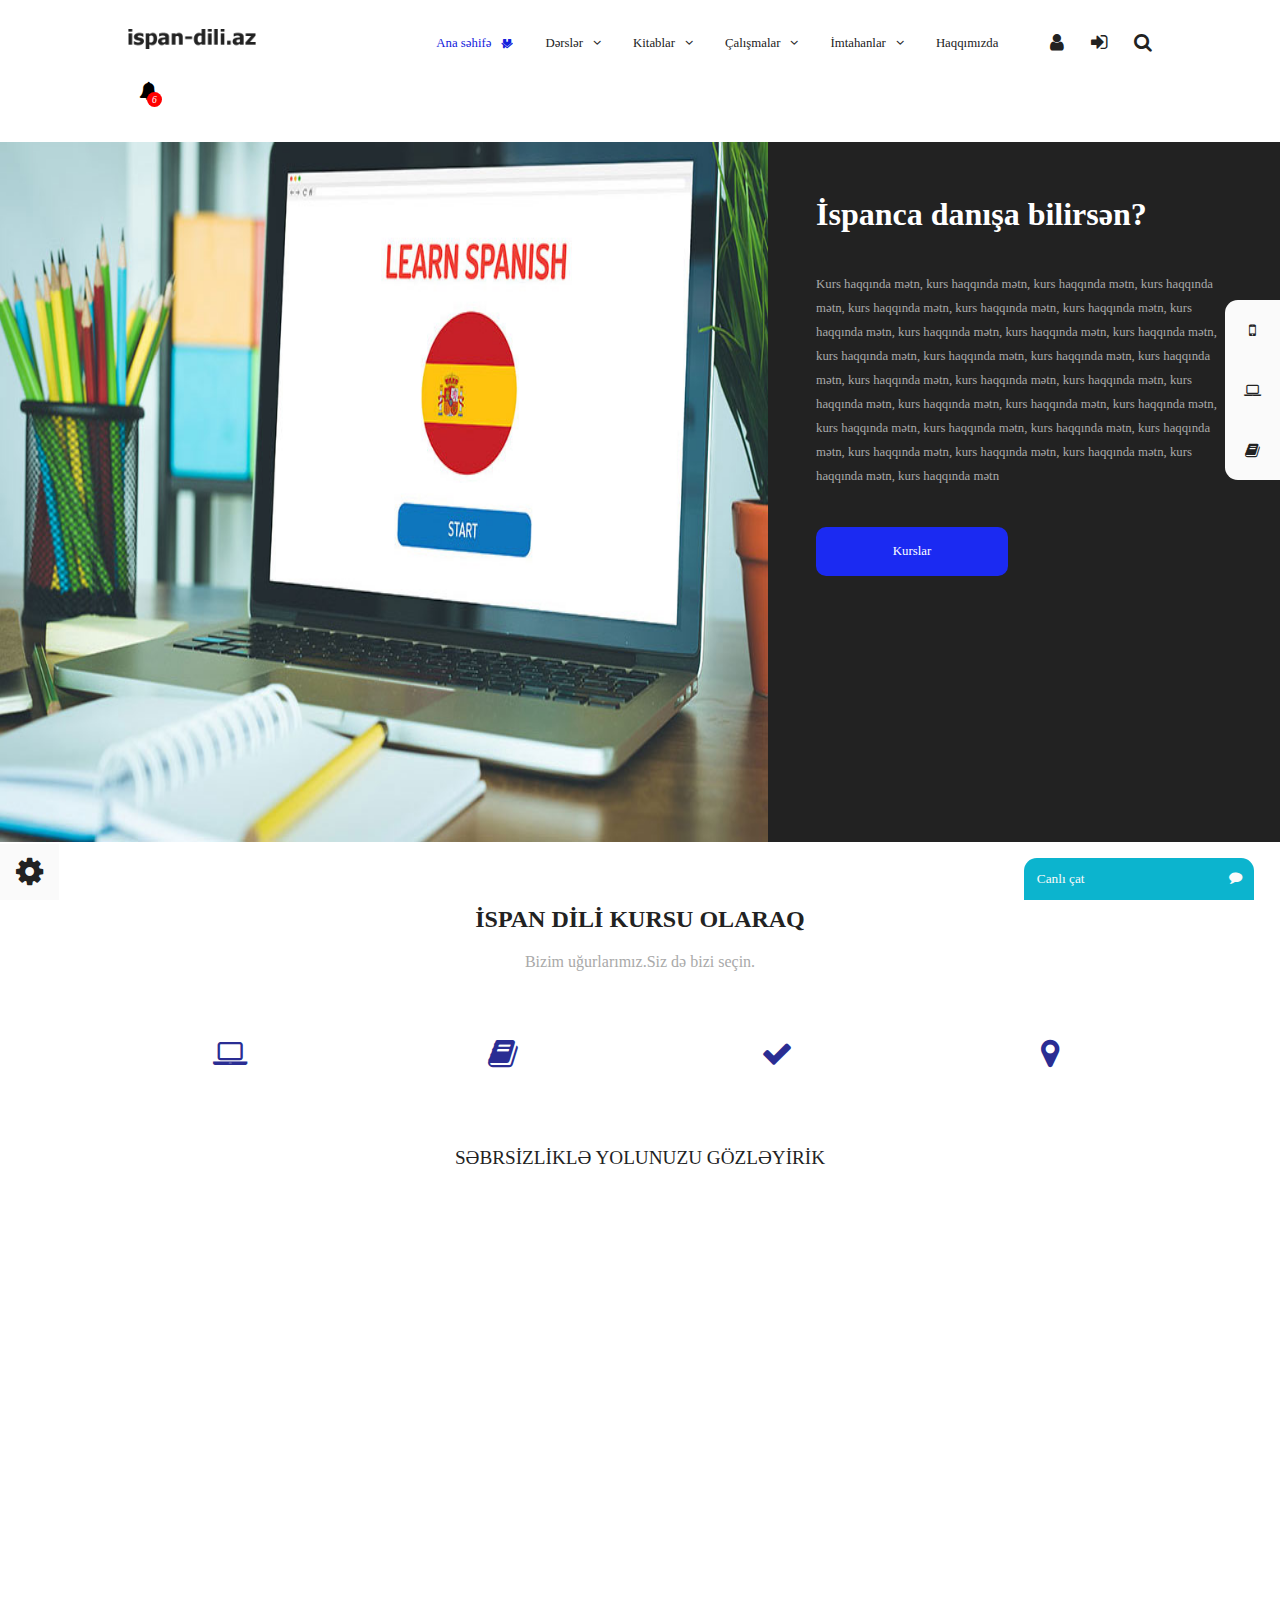
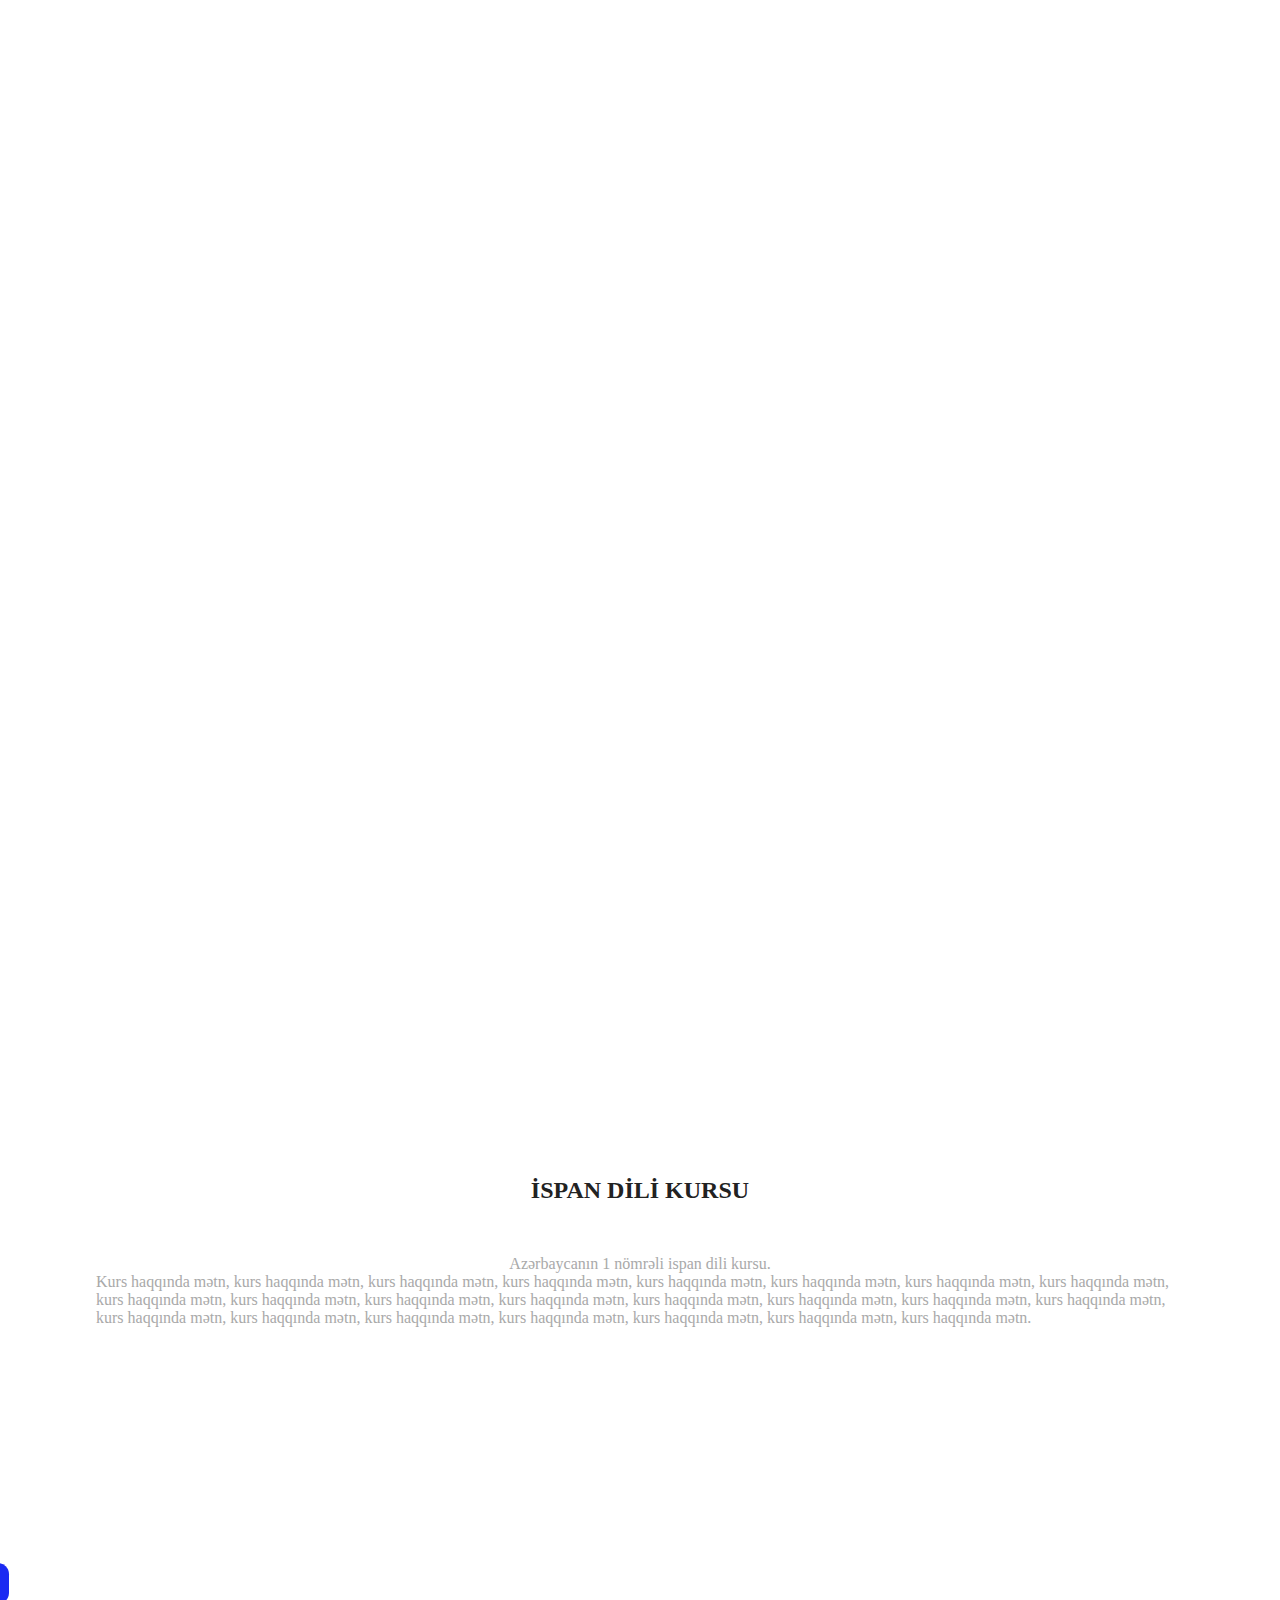
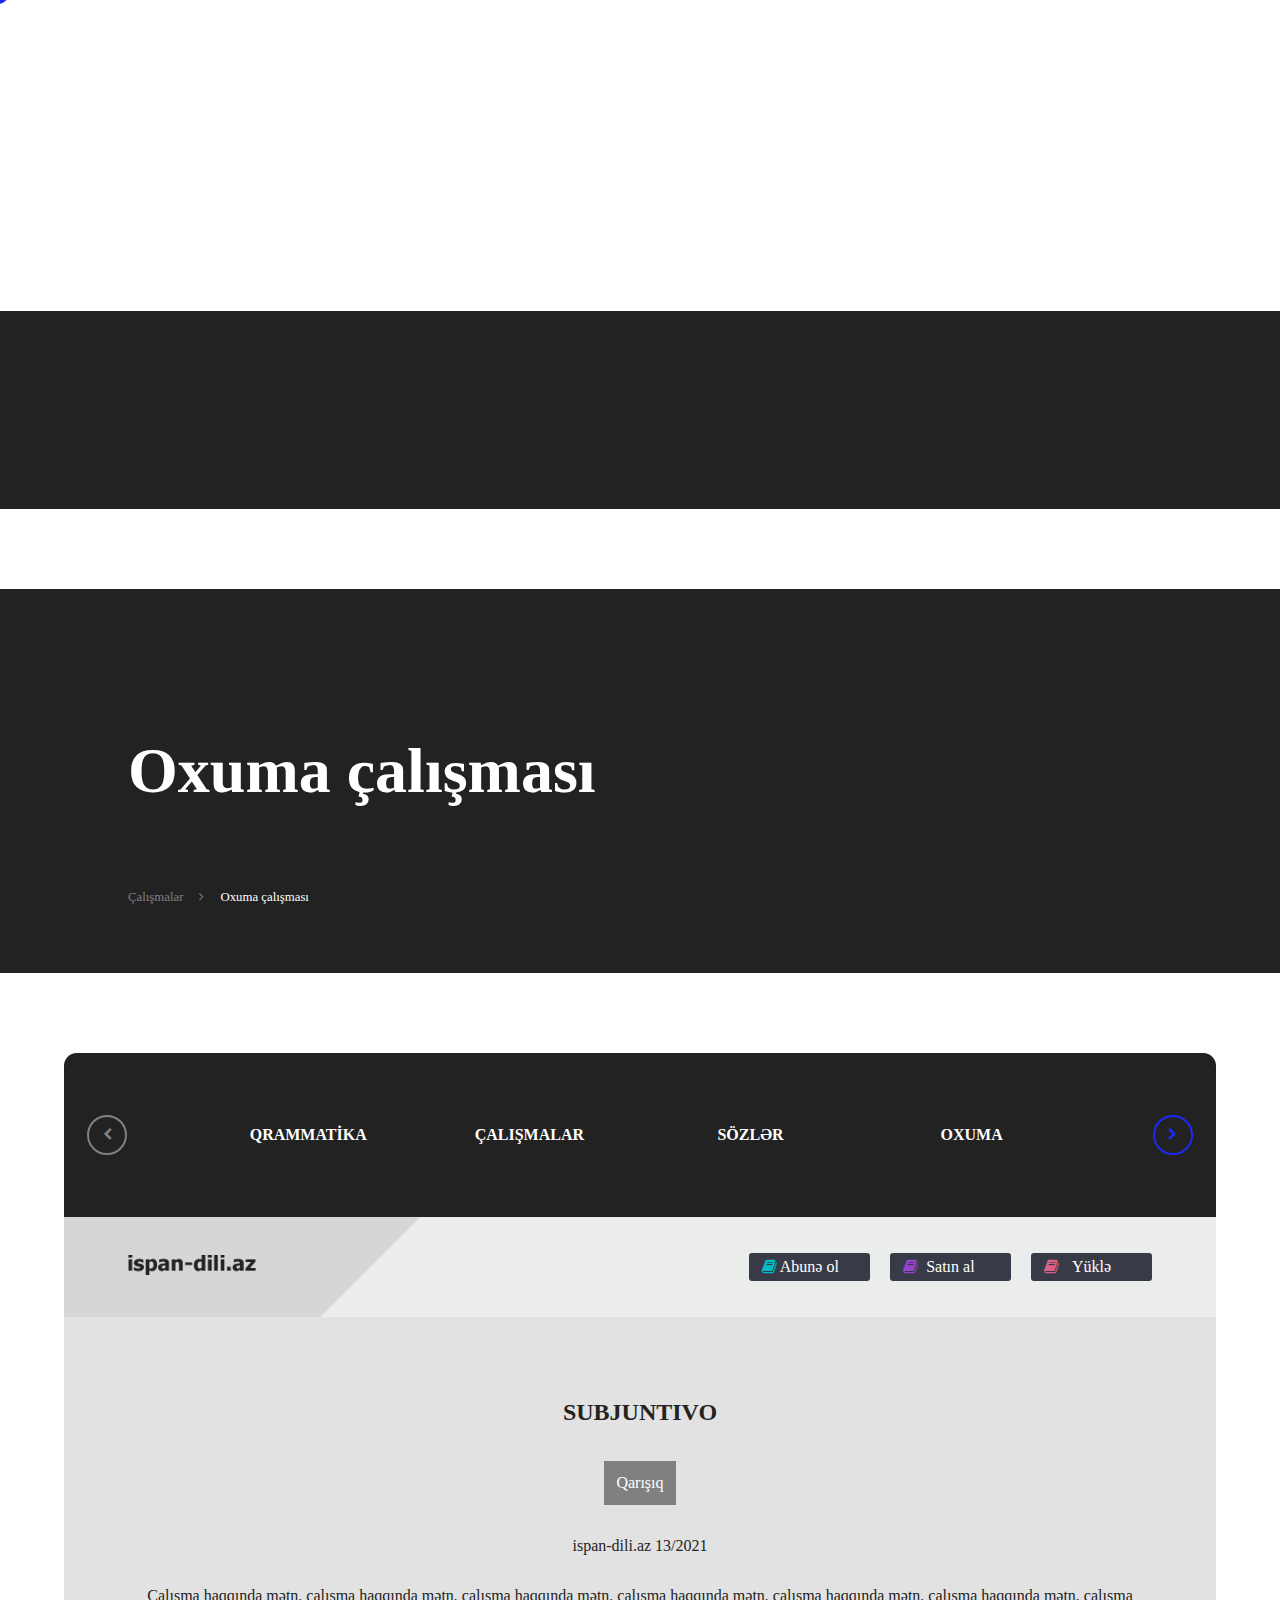
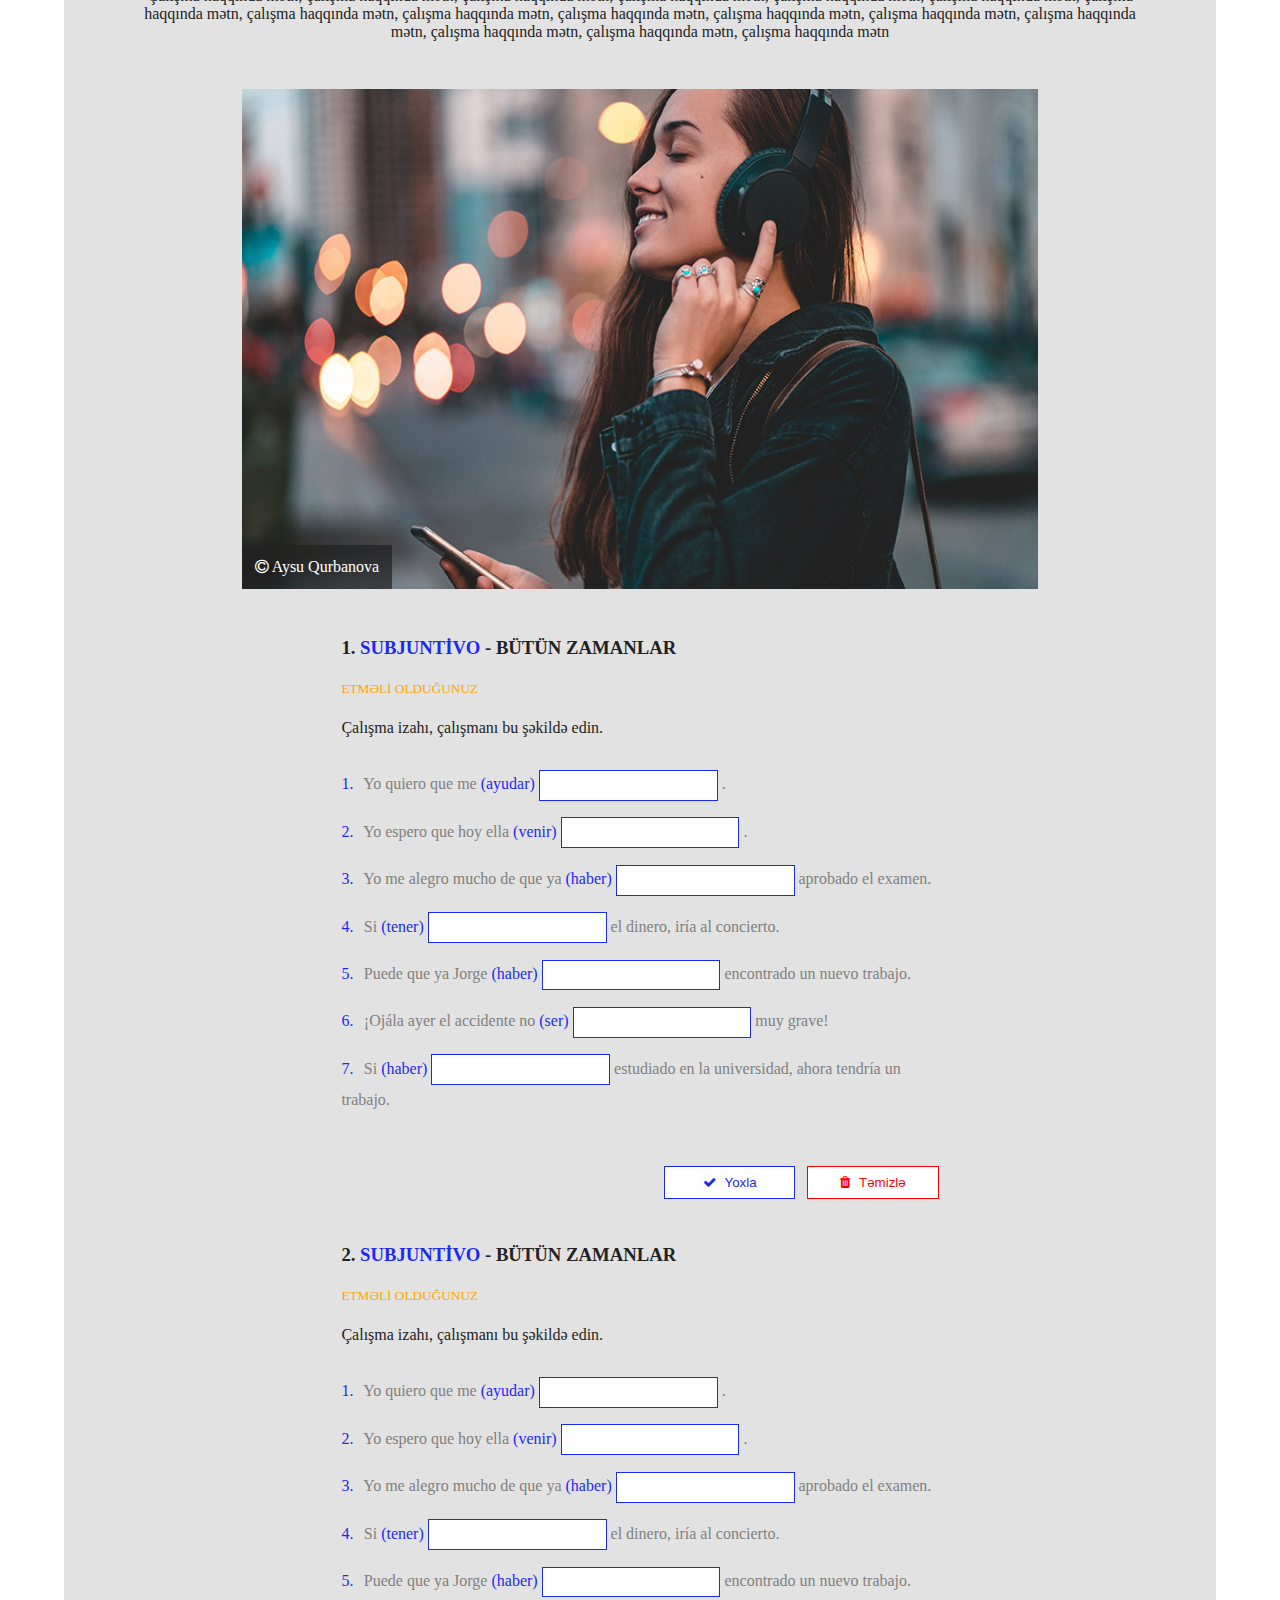
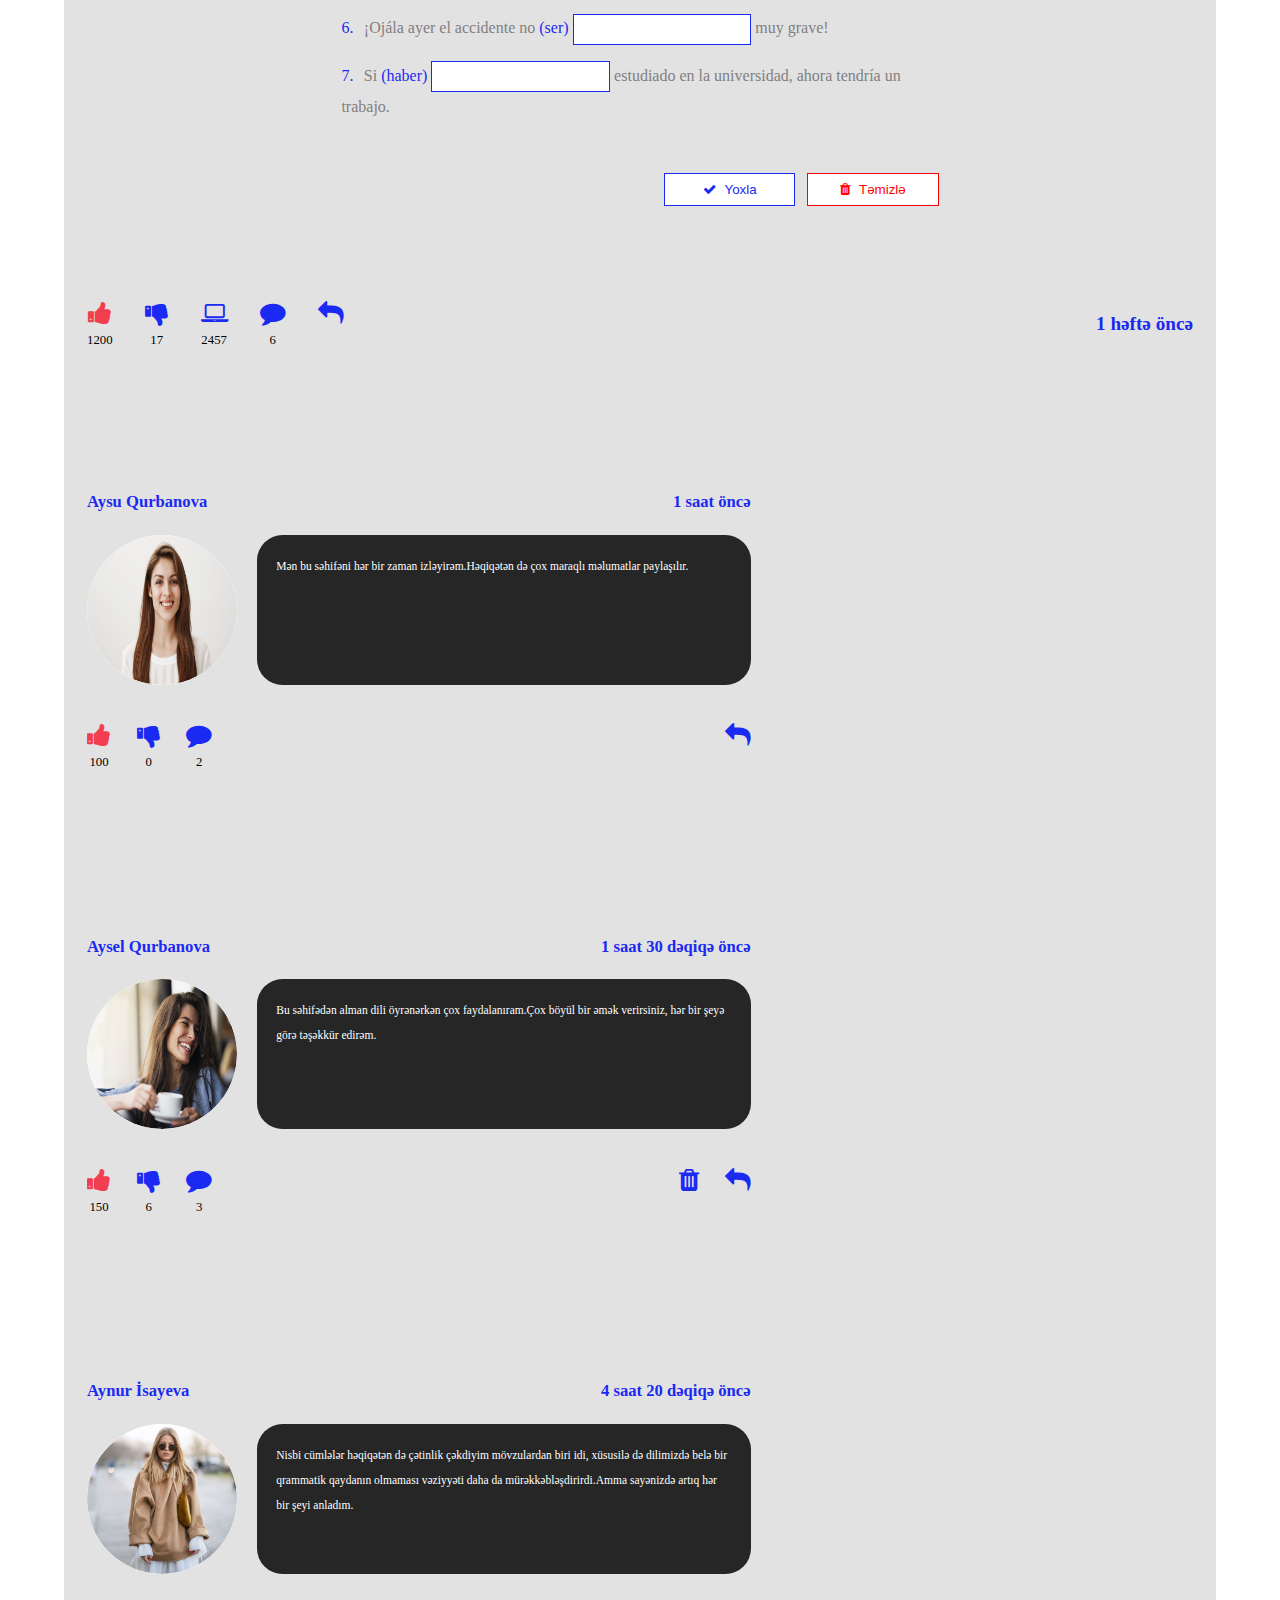
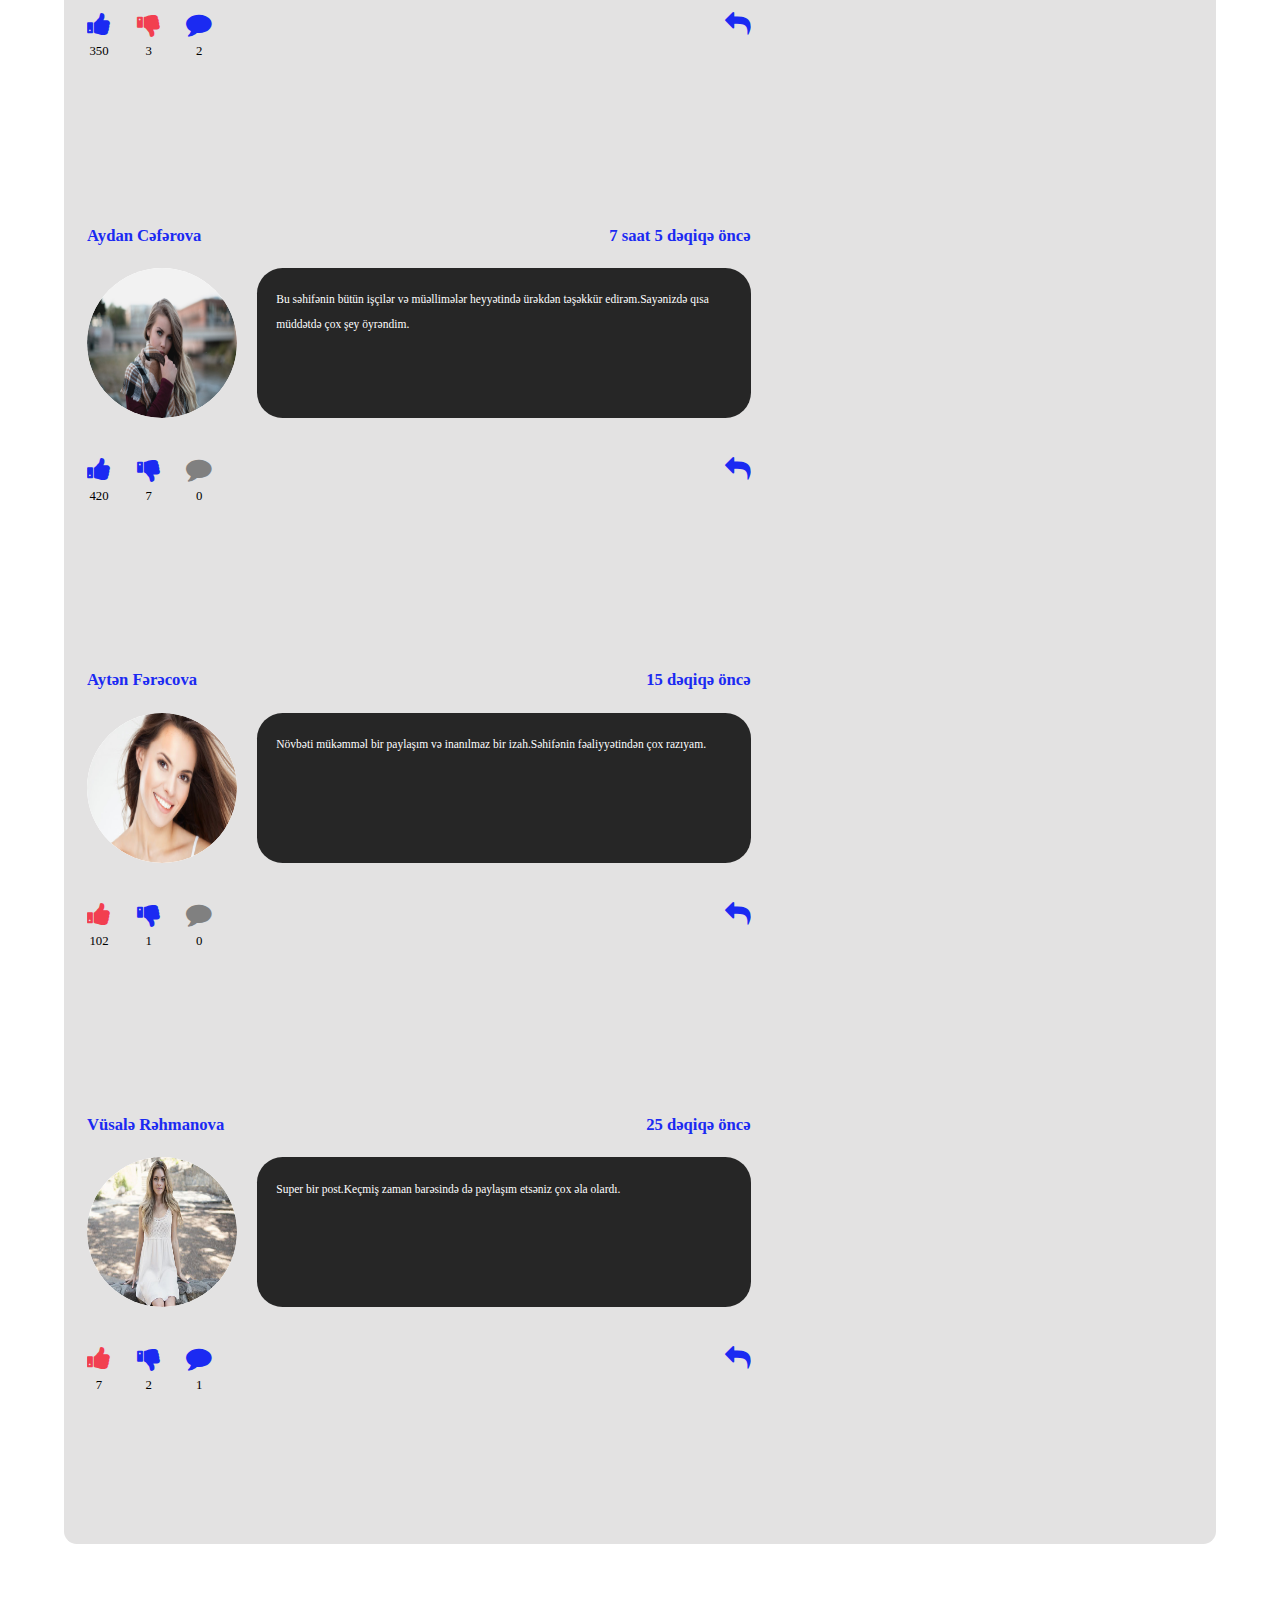
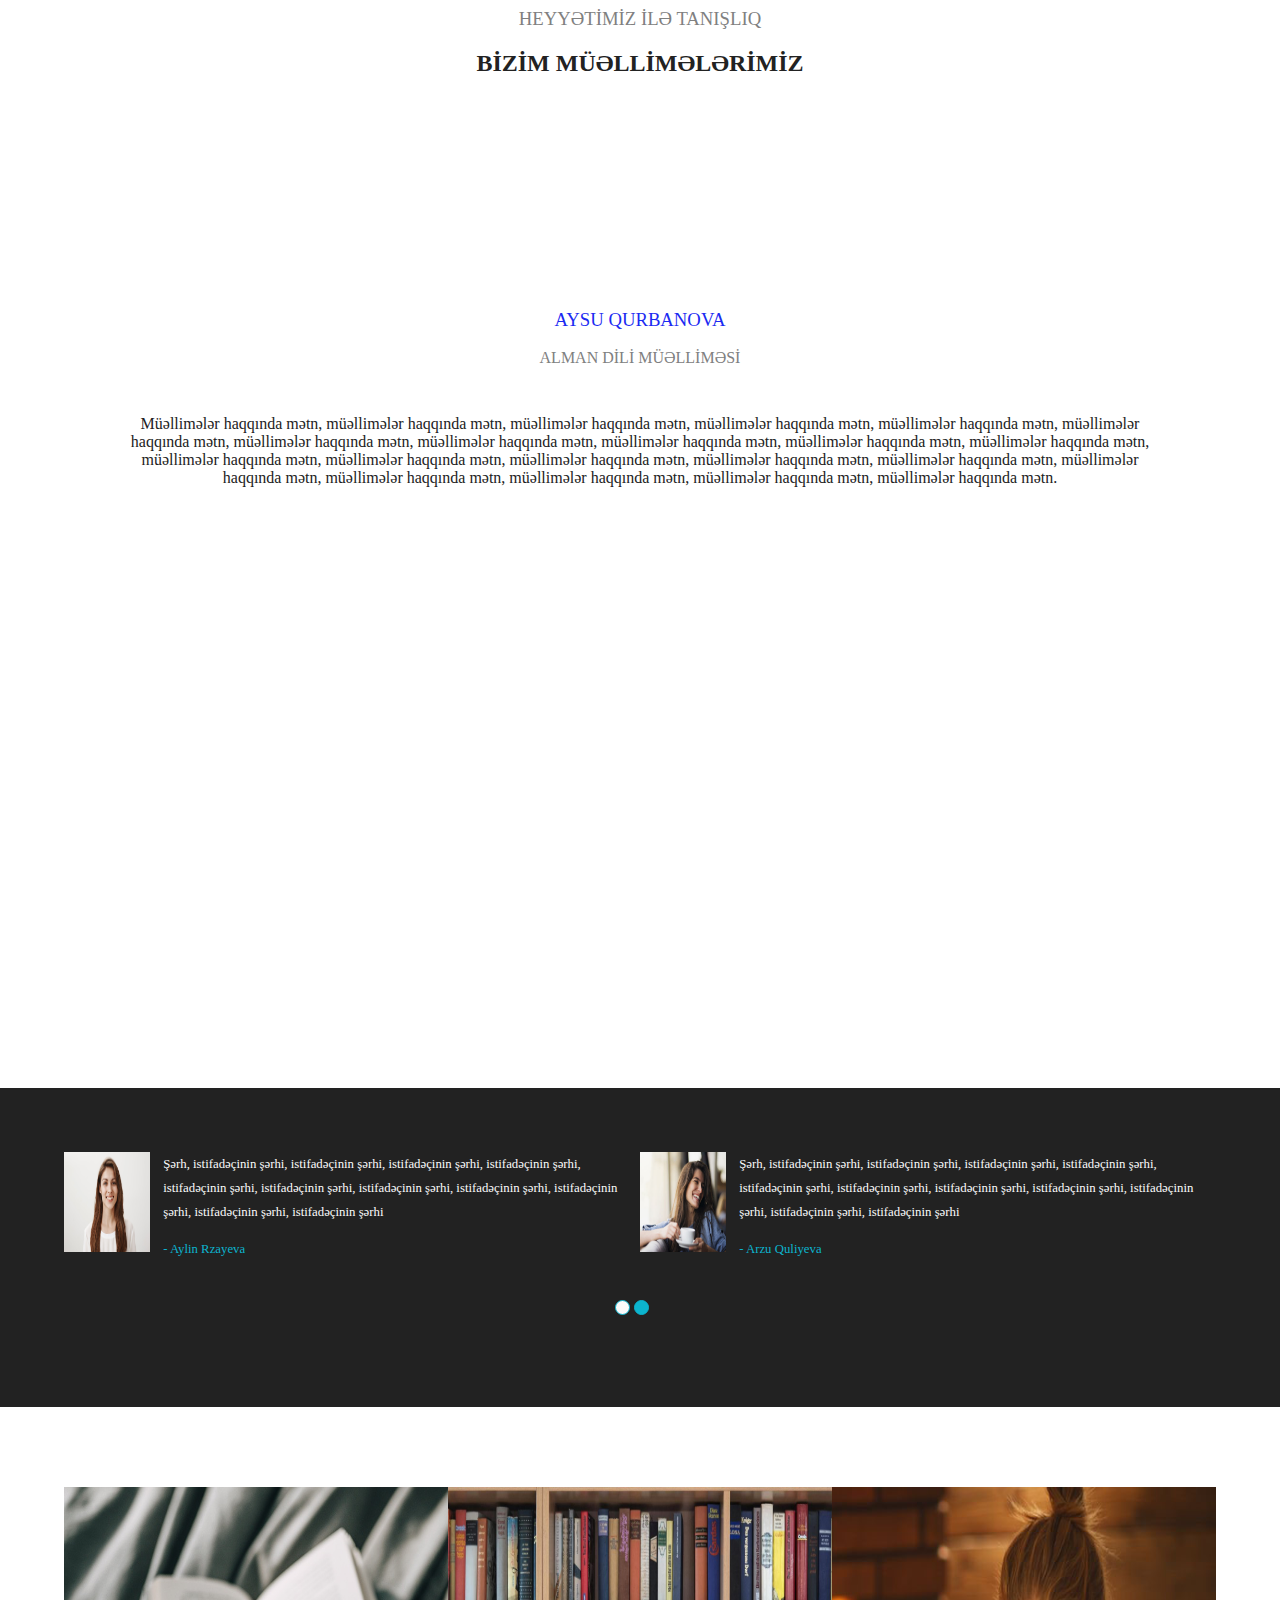
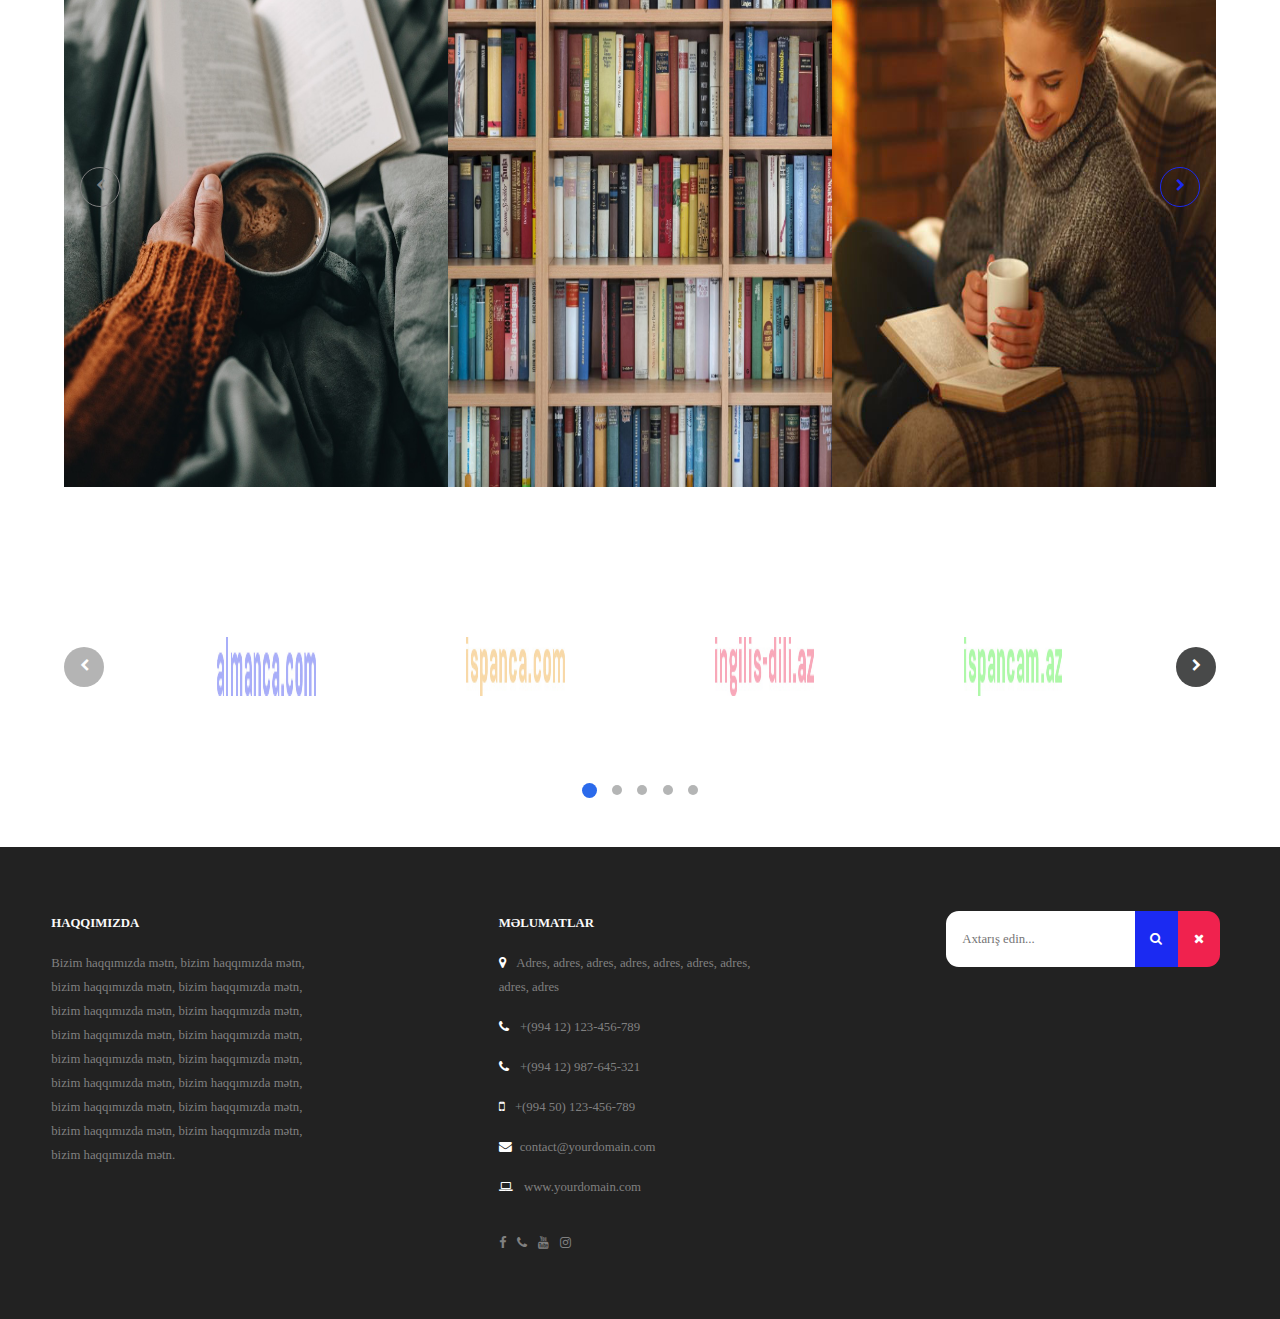
<file: exercise.html>
<!DOCTYPE html> <html>
<head>
	<meta name="viewport" content="width=device-width, initial-scale=1.0">
	<meta charset="utf-8">
	<title>ispan-dili.az - çalışma</title>
	<link href="images/favicon.jpg" type="image/jpg" rel="icon">
	<link rel="stylesheet" type="text/css" href="css/flash.css">
	<link rel="stylesheet" type="text/css" href="css/extra_flash.css">
	<link rel="stylesheet" type="text/css" href="css/header.css">
	<link rel="stylesheet" type="text/css" href="css/post.css">
	<link rel="stylesheet" type="text/css" href="css/exercise_post.css">
	<link rel="stylesheet" type="text/css" href="css/body.css">
	<link rel="stylesheet" type="text/css" href="css/footer.css">
	<link rel="stylesheet" type="text/css" href="font_awesome/css/font-awesome.min.css">

</head>

<body class="flash-is-not-loaded">

<!-- loading-animation -->
<div class="flash-loading-ani">
	
	<img src="images\logo.png" class="flash-loading-ani-img">

	<div class="flash-loading-ani-path">
		
		<div class="flash-loading-ani-line"></div>

	</div>

</div>
<!-- the-end-of-loading-animation -->

<!-- flash-navbar -->
<header class="fl-font-md-1-parent">

	<nav class="flash-navbar">

		<!-- logo -->
		<a href="https://ilhamgurbanly10.github.io/ispan-dili/" class="flash-navbar-image">
			<img src="images\logo.png"> 
		</a>


		<!-- flash-menu -->
		<div class="flash-menu">

			<ul class="flash-menu-list">

				<li class="flash-menu-item">
					<a href="https://ilhamgurbanly10.github.io/ispan-dili/" class="flash-menu-link active">
						Ana səhifə <i class="flash-menu-icon fa fa-home"></i>
					</a>
				</li>

				<li class="flash-menu-item flash-has-dropdown-menu" show-wenn="click" show-type="fade">
					<a href="#" class="flash-menu-link flash-dropdown-menu-toggler flash-link-disabled">
						Dərslər <i class="flash-menu-icon fa fa-angle-down"></i>
					</a>

					<!-- flash-dropdown-menu -->
					<div class="flash-dropdown-menu fade-in-out">

						<ul class="flash-dropdown-menu-list arrow-top-2 fl-self-font-size">
			
								<li class="flash-dropdown-menu-item">
									<a href="#" class="flash-dropdown-menu-link">Alman dili</a>
								</li>
								<li class="flash-dropdown-menu-item">
									<a href="#" class="flash-dropdown-menu-link">Azərbaycan dili</a>
								</li>
								<li class="flash-dropdown-menu-item">
									<a href="#" class="flash-dropdown-menu-link">İspan dili</a>
								</li>
								<li class="flash-dropdown-menu-item">
									<a href="#" class="flash-dropdown-menu-link">İngilis dili</a>
								</li>							
								<li class="flash-dropdown-menu-item">
									<a href="#" class="flash-dropdown-menu-link">Rus dili</a>
								</li>
								<li class="flash-dropdown-menu-item">
									<a href="#" class="flash-dropdown-menu-link">Fransız dili</a>
								</li>
								<li class="flash-dropdown-menu-item">
									<a href="#" class="flash-dropdown-menu-link">Çin dili</a>
								</li>
								<li class="flash-dropdown-menu-item">
									<a href="#" class="flash-dropdown-menu-link">Türk dili</a>
								</li>								

						</ul>

					</div>
					<!-- the-end-of-flash-dropdown-menu -->

				</li>
				<li class="flash-menu-item flash-has-dropdown-menu" show-wenn="click" show-type="fade" dropdown-menu="hidden">
					<a href="#" class="flash-menu-link flash-dropdown-menu-toggler flash-link-disabled">
						Kitablar <i class="flash-menu-icon fa fa-angle-down"></i>
					</a>

					<!-- flash-dropdown-menu -->
					<div class="flash-dropdown-menu fade-in-out">

						<ul class="flash-dropdown-menu-list arrow-top-2 fl-self-font-size">
								
								<li class="flash-dropdown-menu-item">
									<a href="#" class="flash-dropdown-menu-link">BÜTÜN KİTABLAR</a>
								</li>
								<li class="flash-dropdown-menu-item">
									<a href="#" class="flash-dropdown-menu-link">Qrammatika</a>
								</li>
								<li class="flash-dropdown-menu-item">
									<a href="#" class="flash-dropdown-menu-link">Hekayələr</a>
								</li>
								<li class="flash-dropdown-menu-item">
									<a href="#" class="flash-dropdown-menu-link">Dinləmə</a>
								</li>
								<li class="flash-dropdown-menu-item">
									<a href="#" class="flash-dropdown-menu-link">Dərslik</a>
								</li>
								<li class="flash-dropdown-menu-item">
									<a href="#" class="flash-dropdown-menu-link">Çalışma</a>
								</li>
								<li class="flash-dropdown-menu-item">
									<a href="#" class="flash-dropdown-menu-link">Oxuma</a>
								</li>
								<li class="flash-dropdown-menu-item">
									<a href="#" class="flash-dropdown-menu-link">İmtahan</a>
								</li>

						</ul>

					</div>
					<!-- the-end-of-flash-dropdown-menu -->

				</li>
				<li class="flash-menu-item flash-has-dropdown-menu" show-wenn="click" show-type="fade">
					<a href="#" class="flash-menu-link flash-dropdown-menu-toggler flash-link-disabled">
						Çalışmalar <i class="flash-menu-icon fa fa-angle-down"></i>
					</a>

					<!-- flash-dropdown-menu -->
					<div class="flash-dropdown-menu fade-in-out">

						<ul class="flash-dropdown-menu-list arrow-top-2 fl-self-font-size">
								
								<li class="flash-dropdown-menu-item">
									<a href="https://ilhamgurbanly10.github.io/ispan-dili/exercises" class="flash-dropdown-menu-link">HAMISI</a>
								</li>
								<li class="flash-dropdown-menu-item">
									<a href="#" class="flash-dropdown-menu-link">Nisbi cümlələr</a>
								</li>
								<li class="flash-dropdown-menu-item">
									<a href="#" class="flash-dropdown-menu-link">Yaxın keçmiş zaman</a>
								</li>
								<li class="flash-dropdown-menu-item">
									<a href="#" class="flash-dropdown-menu-link">Uzaq keçmiş zaman</a>
								</li>
								<li class="flash-dropdown-menu-item">
									<a href="#" class="flash-dropdown-menu-link">Konjunktiv</a>
								</li>
								<li class="flash-dropdown-menu-item">
									<a href="#" class="flash-dropdown-menu-link">Modal fellər</a>
								</li>
								<li class="flash-dropdown-menu-item">
									<a href="#" class="flash-dropdown-menu-link">Gələcək zaman</a>
								</li>
								<li class="flash-dropdown-menu-item">
									<a href="#" class="flash-dropdown-menu-link">Plusquamperfekt</a>
								</li>
								<li class="flash-dropdown-menu-item">
									<a href="#" class="flash-dropdown-menu-link">Artikllar</a>
								</li>
								<li class="flash-dropdown-menu-item">
									<a href="#" class="flash-dropdown-menu-link">Əmr cümlələri</a>
								</li>

						</ul>

					</div>
					<!-- the-end-of-flash-dropdown-menu -->
				</li>
				<li class="flash-menu-item flash-has-dropdown-menu" show-wenn="click" show-type="fade">
					<a href="#" class="flash-menu-link flash-link-disabled">
						İmtahanlar <i class="flash-menu-icon fa fa-angle-down"></i>
					</a>

					<!-- flash-dropdown-menu -->
					<div class="flash-dropdown-menu fade-in-out">

						<ul class="flash-dropdown-menu-list arrow-top-2 fl-self-font-size">
								
								<li class="flash-dropdown-menu-item">
									<a href="#" class="flash-dropdown-menu-link">A1</a>
								</li>
								<li class="flash-dropdown-menu-item">
									<a href="#" class="flash-dropdown-menu-link">A2</a>
								</li>
								<li class="flash-dropdown-menu-item">
									<a href="#" class="flash-dropdown-menu-link">B1</a>
								</li>
								<li class="flash-dropdown-menu-item">
									<a href="#" class="flash-dropdown-menu-link">B2</a>
								</li>
								<li class="flash-dropdown-menu-item">
									<a href="#" class="flash-dropdown-menu-link">C1</a>
								</li>
								<li class="flash-dropdown-menu-item">
									<a href="#" class="flash-dropdown-menu-link">C2</a>
								</li>

						</ul>

					</div>
					<!-- the-end-of-flash-dropdown-menu -->

				</li>

				<li class="flash-menu-item">
					<a href="#" class="flash-menu-link">
						Haqqımızda
					</a>
				</li>
			</ul>
		
		</div>
		<!-- the-end-of-flash-menu -->

		<!-- flash-header-buttons-container -->
		<div class="flash-header-buttons-container">

			<button type="button" class="flash-header-iconic-button flash-modal-user-form-sign-in-button flash-modal-button flash-button-grow flash-clicker" target=".flash-modal-sign-in-container" click-target="#flash-open-sign-in-button">
						<i class="fa fa-2x fa-user" aria-hidden="true"></i>
					</button>
				
			<button type="button" class="flash-header-iconic-button flash-modal-user-form-sign-up-button flash-clicker flash-button-grow" target=".flash-modal-sign-in-container" click-target=".flash-modal-user-form-sign-in-button"  click-target-2="#flash-open-sign-up-button">
				<i class="fa fa-2x fa-sign-in" aria-hidden="true"></i>
			</button>

			<!-- flash-search-form-toggler -->
			<button type="button" class="flash-header-iconic-button flash-search-form-toggler flash-button-grow fl-at-the-end-of-flex-container">
				<i class="fa fa-2x fa-search" aria-hidden="true"></i>
			</button>

		</div>	
		<!-- the-end-of-flash-header-buttons-container -->

		<div class="flash-to-other-line"></div>

		<!-- flash-mobile-menu-toggler -->
		<button class="flash-mobile-menu-toggler flash-button-grow fl-mr-1">

				<p class="flash-mobile-menu-toggler-line"></p>

		</button>

		<!-- flash-notificiations -->
		<div class="flash-drop-down-container flash-notificiations-container fl-mr-1">

			<button type="button" class="flash-drop-down-button flash-button-grow" target="#notificiations" show-wenn="click" show-type="fade" close-others="on">
				<i class="fa fa-bell" flash-toggle="false"></i>
				<i class="flash-number-of-notifications">6</i>
			</button>
			
			<div class="flash-drop-down-element fade-in-out flash-drop-down-fast" id="notificiations">
				
				<ul class="flash-drop-down-list">
					
					<li class="flash-drop-down-item">

						<a href="#" class="flash-drop-down-link">
							Tibb sahəsində işlənilən yeni sözlərdən ibarət
							lüğətimizi artıq pulsuz şəkildə yükləyə bilərsiniz.
						</a>

					</li>	

					<li class="flash-drop-down-item">

						<a href="#" class="flash-drop-down-link">
							Danışıq problemlərini necə aradan qaldıraq adlı yeni postumuzu nəzərdən keçirməyi unutmayın.
						</a>

					</li>

					<li class="flash-drop-down-item">

						<a href="#" class="flash-drop-down-link">
							Artıq bazar ertələri və cümə günləri kursumuzda danışıq dərsləri təşkil olunacaq.
						</a>

					</li>

					<li class="flash-drop-down-item">
						
						<a href="#" class="flash-drop-down-link">
							A1 və A2 qruplarına qeydiyyat başladı.Tələsin, yerlər məhduddur.
						</a>

					</li>	

					<li class="flash-drop-down-item">

						<a href="#" class="flash-drop-down-link">
							Bu ay fərdi dərslərə qatılmaq istəyən tələbələrimizə özəl endirimlər.Buradan ətraflı məlumat əldə edə bilərsiniz.
						</a>

					</li>	

					<li class="flash-drop-down-item">

						<a href="#" class="flash-drop-down-link">
							Əgər mən xarici dildə təkcə danışmaq deyil həmçinin düşünmək istəyirəm deyirsinizsə, bu barədə müəllim və müəllimələr heyyətimizin məsləhətlərindən yararlana bilərsiniz.
						</a>

					</li>	

				</ul>

			</div>

		</div>
		<!-- the-end-of-flash-notificiations -->

	</nav>
	<!-- the-end-of-flash-navbar -->

	<!-- flash-search-form -->
	<div class="flash-search-form-parent fl-font-md-2-parent">

		<form class="flash-search-form" method="post" action="" target="" show-results="true">
			

		<div class="flash-relative">
			<input type="text" name="search" id="search" class="flash-search-form-search" required="" placeholder="Axtarış edin...">

			<div class="flash-search-form-buttons-container">

				<button type="submit" class="flash-search-form-submit" disabled="">
						<i class="fa fa-search"></i>
				</button>

				<button type="reset" class="flash-search-form-reset" disabled="">
						<i class="fa fa-times"></i>
				</button>

			</div>

		</div>	

		</form>

		<ul class="flash-results-of-search">

			<li class="flash-results-of-search-item hide flash-results-of-search-not-found">

				<p class="flash-results-of-search-not-found-text">
					Təəssüf edirik, axtardığınız paylaşım tapılmadı...
				</p>

			</li>

			<li class="flash-results-of-search-item hide flash-results-of-search-is-searching">

				<p class="flash-results-of-search-is-searching-text ">Axtarılır</p>
				<button type="button" class="flash-none flash-stop-is-searching"></button>

			</li>

			
			<li class="flash-results-of-search-item">

				<a href="#" class="flash-results-of-search-link">
					<h3 class="flash-results-of-search-name">Nisbi cümlələr</h3>
				</a>

			</li>
			<li class="flash-results-of-search-item">

				<a href="#" class="flash-results-of-search-link">
					<h3 class="flash-results-of-search-name">Keçmiş zaman</h3>
				</a>

			</li>
			<li class="flash-results-of-search-item">

				<a href="#" class="flash-results-of-search-link">
					<h3 class="flash-results-of-search-name">Gələcək zaman</h3>
				</a>

			</li>
			<li class="flash-results-of-search-item">

				<a href="#" class="flash-results-of-search-link">
					<h3 class="flash-results-of-search-name">Bağlayıcılar</h3>
				</a>

			</li>
			<li class="flash-results-of-search-item">

				<a href="#" class="flash-results-of-search-link">
					<h3 class="flash-results-of-search-name">Söz önləri</h3>
				</a>

			</li>
			<li class="flash-results-of-search-item">

				<a href="#" class="flash-results-of-search-link">
					<h3 class="flash-results-of-search-name">Modal fellər</h3>
				</a>

			</li>
			<li class="flash-results-of-search-item">

				<a href="#" class="flash-results-of-search-link">
					<h3 class="flash-results-of-search-name">Qaydasız fellər</h3>
				</a>

			</li>
			<li class="flash-results-of-search-item">

				<a href="#" class="flash-results-of-search-link">
					<h3 class="flash-results-of-search-name">Gerundiv</h3>
				</a>

			</li>
			<li class="flash-results-of-search-item">

				<a href="#" class="flash-results-of-search-link">
					<h3 class="flash-results-of-search-name">Əmr cümlələri</h3>
				</a>

			</li>
			<li class="flash-results-of-search-item">

				<a href="#" class="flash-results-of-search-link">
					<h3 class="flash-results-of-search-name">Sual cümlələri</h3>
				</a>

			</li>

		</ul>
		
	</div>
	<!-- the-end-of-flash-search-form -->

	<!-- flash-mobile-menu -->
	<!-- For animation you can add to nav element these class names:
	toggle, fade, slide, to-right, to-left -->
	<!-- For full screen mobile menu you can add .flash-mobile-menu-full-screen class to <nav>element.And it is posiible to add this button in full screen mobile menu

	<button type="button" class="flash-mobile-menu-close-button">
			<i class="fa fa-times"></i>
	</button> -->
	<nav class="flash-mobile-menu to-right flash-mobile-menu-left" close-when-body-is-clicked="on">

		<button type="button" class="flash-mobile-menu-close-button fl-self-font-size">
			<i class="fa fa-times fa-1x fl-self-font-size"></i>
		</button>

		<ul class="flash-mobile-menu-list fl-font-md-1-parent">

			<li class="flash-mobile-menu-item">
				<a href="https://ilhamgurbanly10.github.io/ispan-dili/" class="flash-mobile-menu-link">
					Ana səhifə <i class="flash-mobile-menu-icon fa fa-home fl-not-rotate"></i>
				</a>
			</li>

			<li class="flash-mobile-menu-item flash-has-dropdown-mobile-menu">
				<button type="button" class="flash-mobile-menu-link flash-dropdown-mobile-menu-toggler" target="dropdown_mobile_menu_1" show-type="slide">
					Dərslər <i class="flash-mobile-menu-icon fa fa-angle-down fa-angle-up"></i>
				</button>

				<!-- flash-dropdown-mobile-menu -->
				<div class="flash-dropdown-mobile-menu slide-down-up" id="dropdown_mobile_menu_1">

					<ul class="flash-dropdown-mobile-menu-list">

						<li class="flash-dropdown-mobile-menu-item">
							<a href="#" class="flash-dropdown-mobile-menu-link">Alman dili</a>
						</li>
						<li class="flash-dropdown-mobile-menu-item">
							<a href="#" class="flash-dropdown-mobile-menu-link">Azərbaycan dili</a>
						</li>
						<li class="flash-dropdown-mobile-menu-item">
							<a href="#" class="flash-dropdown-mobile-menu-link">İspan dili</a>
						</li>
						<li class="flash-dropdown-mobile-menu-item">
							<a href="#" class="flash-dropdown-mobile-menu-link">İngilis dili</a>
						</li>
						<li class="flash-dropdown-mobile-menu-item">
							<a href="#" class="flash-dropdown-mobile-menu-link">Rus dili</a>
						</li>
						<li class="flash-dropdown-mobile-menu-item">
							<a href="#" class="flash-dropdown-mobile-menu-link">Fransız dili</a>
						</li>
						<li class="flash-dropdown-mobile-menu-item">
							<a href="#" class="flash-dropdown-mobile-menu-link">Çin dili</a>
						</li>
						<li class="flash-dropdown-mobile-menu-item">
							<a href="#" class="flash-dropdown-mobile-menu-link">Türk dili</a>
						</li>
						
					</ul>

				</div>
				<!-- the-end-of-flash-dropdown-mobile-menu -->

			</li>

			<li class="flash-mobile-menu-item">
				<button type="button" class="flash-mobile-menu-link flash-dropdown-mobile-menu-toggler" target="dropdown_mobile_menu_2" show-type="slide">
					Kitablar <i class="flash-mobile-menu-icon fa fa-angle-down fa-angle-up"></i>
				</button>

				<!-- flash-dropdown-mobile-menu -->
				<div class="flash-dropdown-mobile-menu slide-down-up" id="dropdown_mobile_menu_2">

					<ul class="flash-dropdown-mobile-menu-list">

						<li class="flash-dropdown-mobile-menu-item">
							<a href="#" class="flash-dropdown-mobile-menu-link">BÜTÜN KİTABLAR</a>
						</li>
						<li class="flash-dropdown-mobile-menu-item">
							<a href="#" class="flash-dropdown-mobile-menu-link">Qrammatika</a>
						</li>
						<li class="flash-dropdown-mobile-menu-item">
							<a href="#" class="flash-dropdown-mobile-menu-link">Hekayələr</a>
						</li>
						<li class="flash-dropdown-mobile-menu-item">
							<a href="#" class="flash-dropdown-mobile-menu-link">Dinləmə</a>
						</li>
						<li class="flash-dropdown-mobile-menu-item">
							<a href="#" class="flash-dropdown-mobile-menu-link">Dərslik</a>
						</li>
						<li class="flash-dropdown-mobile-menu-item">
							<a href="#" class="flash-dropdown-mobile-menu-link">Çalışma</a>
						</li>
						<li class="flash-dropdown-mobile-menu-item">
							<a href="#" class="flash-dropdown-mobile-menu-link">Oxuma</a>
						</li>
						<li class="flash-dropdown-mobile-menu-item">
							<a href="#" class="flash-dropdown-mobile-menu-link">İmtahan</a>
						</li>
						
					</ul>

				</div>
				<!-- the-end-of-flash-dropdown-mobile-menu -->

			</li>

			<li class="flash-mobile-menu-item">
				<button type="button" class="flash-mobile-menu-link flash-dropdown-mobile-menu-toggler" target="dropdown_mobile_menu_3"show-type="slide">
					Çalışmalar <i class="flash-mobile-menu-icon fa fa-angle-down fa-angle-up"></i>
				</button>

				<!-- flash-dropdown-mobile-menu -->
				<div class="flash-dropdown-mobile-menu slide-down-up" id="dropdown_mobile_menu_3">

					<ul class="flash-dropdown-mobile-menu-list">

						<li class="flash-dropdown-mobile-menu-item">
							<a href="https://ilhamgurbanly10.github.io/ispan-dili/exercises" class="flash-dropdown-mobile-menu-link">HAMISI</a>
						</li>
						<li class="flash-dropdown-mobile-menu-item">
							<a href="#" class="flash-dropdown-mobile-menu-link">Nisbi cümlələr</a>
						</li>
						<li class="flash-dropdown-mobile-menu-item">
							<a href="#" class="flash-dropdown-mobile-menu-link">Yaxın keçmiş zaman</a>
						</li>
						<li class="flash-dropdown-mobile-menu-item">
							<a href="#" class="flash-dropdown-mobile-menu-link">Uzaq keçmiş zaman</a>
						</li>
						<li class="flash-dropdown-mobile-menu-item">
							<a href="#" class="flash-dropdown-mobile-menu-link">Konjunktiv</a>
						</li>
						<li class="flash-dropdown-mobile-menu-item">
							<a href="#" class="flash-dropdown-mobile-menu-link">Modal fellər</a>
						</li>
						<li class="flash-dropdown-mobile-menu-item">
							<a href="#" class="flash-dropdown-mobile-menu-link">Gələcək zaman</a>
						</li>
						<li class="flash-dropdown-mobile-menu-item">
							<a href="#" class="flash-dropdown-mobile-menu-link">Plusquamperfekt</a>
						</li>
						<li class="flash-dropdown-mobile-menu-item">
							<a href="#" class="flash-dropdown-mobile-menu-link">Artikllar</a>
						</li>
						<li class="flash-dropdown-mobile-menu-item">
							<a href="#" class="flash-dropdown-mobile-menu-link">Əmr cümlələri</a>
						</li>
						
					</ul>

				</div>
				<!-- the-end-of-flash-dropdown-mobile-menu -->

			</li>

			<li class="flash-mobile-menu-item">
				<button type="button" class="flash-mobile-menu-link flash-dropdown-mobile-menu-toggler" target="dropdown_mobile_menu_4"show-type="slide">
					İmtahanlar <i class="flash-mobile-menu-icon fa fa-angle-down fa-angle-up"></i>
				</button>

				<!-- flash-dropdown-mobile-menu -->
				<div class="flash-dropdown-mobile-menu slide-down-up" id="dropdown_mobile_menu_4">

					<ul class="flash-dropdown-mobile-menu-list">

						<li class="flash-dropdown-mobile-menu-item">
							<a href="#" class="flash-dropdown-mobile-menu-link">A1</a>
						</li>
						<li class="flash-dropdown-mobile-menu-item">
							<a href="#" class="flash-dropdown-mobile-menu-link">A2</a>
						</li>
						<li class="flash-dropdown-mobile-menu-item">
							<a href="#" class="flash-dropdown-mobile-menu-link">B1</a>
						</li>
						<li class="flash-dropdown-mobile-menu-item">
							<a href="#" class="flash-dropdown-mobile-menu-link">B2</a>
						</li>
						<li class="flash-dropdown-mobile-menu-item">
							<a href="#" class="flash-dropdown-mobile-menu-link">C1</a>
						</li>
						<li class="flash-dropdown-mobile-menu-item">
							<a href="#" class="flash-dropdown-mobile-menu-link">C2</a>
						</li>
						
					</ul>

				</div>
				<!-- the-end-of-flash-dropdown-mobile-menu -->

			</li>

			<li class="flash-mobile-menu-item">
				<a href="#" class="flash-mobile-menu-link">
					Haqqımızda <i class="flash-mobile-menu-icon fa fa-laptop fl-not-rotate"></i>
				</a>
			</li>

		</ul>
		
	</nav>
	<!-- the-end-of-flash-mobile-menu -->

</header>

<!-- modal-user-form-->
<div class="flash-modal-sign-in-container flash-modal-container">

	<button type="button" class="flash-modal-close-button">
		<i class="fa fa-times"></i>
	</button>

	<!-- switch-containers -->
	<div class="flash-switch-containers flash-modal-child-from-top" id="modal-user-form-switch-container" time="fast" show-type="slide" circles="true" autoplay="false" autoplay-time="normal"  autoplay-loop="infinite">

	<!-- buttons -->
	<div class="flash-switch-containers-button-container fl-font-md-2-parent">

		<button type="button" class="flash-switch-containers-button active" id="flash-open-sign-in-button">
			<i class="fa fa-sign-in fl-mr-1" aria-hidden="true"></i>Daxil ol
		</button>

		<button type="button" class="flash-switch-containers-button" id="flash-open-sign-up-button">
			<i class="fa fa-user fl-mr-1" aria-hidden="true"></i>Qeydiyyat
		</button>

	</div>

	<!-- containers -->
	<div class="flash-switch-containers-main-container fl-font-md-2-parent">

		<div class="flash-switch-containers-container">
			
			<p class="flash-modal-sign-in-question">ARTIQ SAYTIN ÜZVÜSÜNÜZ?</p>

			<a href="#" class="flash-modal-sign-in-button flash-modal-sign-in-red-button">

				<i class="fa fa-instagram" aria-hidden="true"></i>
				Instagram ilə daxil ol

			</a>

			<a href="#" class="flash-modal-sign-in-button flash-modal-sign-in-blue-button">

				<i class="fa fa-facebook" aria-hidden="true"></i>
				Facebook ilə daxil ol

			</a>

			<a href="#" class="flash-modal-sign-in-button flash-modal-sign-in-orange-button">

				<i class="fa fa-google" aria-hidden="true"></i>
				Google ilə daxil ol
				
			</a>

			<a href="#" class="flash-modal-sign-in-button flash-modal-sign-in-lightblue-button">

				<i class="fa fa-twitter" aria-hidden="true"></i>
				Twitter ilə daxil ol
				
			</a>

			<a class="flash-modal-forgotten-code-button flash-page-black-button">Hesabını unutmusan?</a>

			<div class="flash-modal-sign-or-container">
				
				<div class="flash-modal-sign-or-container-line"></div>
				<div class="flash-modal-sign-or-container-text">və ya</div>
				<div class="flash-modal-sign-or-container-line"></div>

			</div>

			<form class="flash-modal-sign-in-form flash-modal-form" action="user_sign_in.php" target="" autocomplete="on" method="post">

				<p class="flash-modal-form-title">DAXİL OLMA</p>
				
				<div class="flash-input-parent">
					<label for="sign-in-email">E-poçt ünvanı</label>

					<div class="flash-iconic-input-parent">

						<input type="email" name="user_email" id="sign-in-email" class="flash-input flash-email" placeholder="E-poçt ünvanı" autofocus="" required="">

						<div class="flash-input-icon-parent">
							<i class="fa fa-2x fa-envelope flash-input-icon"></i>
						</div>

					</div>

				</div>	

				<p class="flash-modal-form-warning flash-form-warning flash-email-is-empty">E-poçt ünvanı doldurulmalıdır.</p>
				<p class="flash-modal-form-warning flash-form-warning flash-email-is-not-correct">E-poçt ünvanı düzgün şəkildə yazılmalıdır.</p>

				<div class="flash-input-parent">
					<label for="sign-in-user-name">İstifadəçi adı</label>

					<div class="flash-iconic-input-parent">

						<input type="text" name="user_name" id="sign-in-user-name" class="flash-input flash-user-name" placeholder="İstifadəçi adı" required="">

						<div class="flash-input-icon-parent">
							<i class="fa fa-2x fa-user flash-input-icon"></i>
						</div>

					</div>

				</div>	

				<p class="flash-modal-form-warning flash-user-name-is-empty flash-form-warning">İstifadəçi adı doldurulmalıdır.</p>
				<p class="flash-modal-form-warning flash-user-name-starts-with-number flash-form-warning">İstifadəçi adı rəqəm ilə başlaya bilməz.</p>
				<p class="flash-modal-form-warning flash-user-name-has-false-character flash-form-warning">İstifadəçi adı olaraq yalnız hərflər, rəqəmlər, boşluq və müəyyən olunmuş işarələr (. və _) istifadə oluna bilər.</p>
				<p class="flash-modal-form-warning flash-form-warning flash-user-name-is-out-of-quantity">İstifadəçi adı ən azından 5 maksimum halda isə 20 xarakter əhatə etməlidir.</p>
				

				<div class="flash-input-parent">
					<label for="sign-in-password">İstifadəçi kodu</label>

					<div class="flash-iconic-input-parent">

						<input type="password" name="user_password" id="sign-in-password" class="flash-input flash-password" placeholder="İstifadəçi kodu" required="">


						<div class="flash-input-icon-parent">

							<i class="flash-toggle-password fa fa-2x fa-eye-slash fa-eye flash-input-icon" target-form="#sign-in-password" ></i>

						</div>

					</div>
					
				
				</div>

				<p class="flash-modal-form-warning flash-password-is-empty flash-form-warning">İstifadəçi kodu doldurulmalıdır.</p>
				<p class="flash-modal-form-warning flash-password-has-false-character flash-form-warning">İstifadəçi kodu kimi yalnız hərflər və rəqəmlər istifadə oluna bilər.</p>
				<p class="flash-modal-form-warning flash-password-has-illegal-letter flash-form-warning">İstifadəçi kodu üçün qadağan olunmuş müəyyən hərflər istifadə oluna bilməz.</p>
				<p class="flash-modal-form-warning flash-password-letters-are-less-than-the-limit flash-form-warning">İstifadəçi kodu üçün ən azından 2 hərf istifadə olunmalıdır.</p>
				<p class="flash-modal-form-warning flash-password-numbers-are-less-than-the-limit flash-form-warning">İstifadəçi kodu üçün ən azından 2 rəqəm istifadə olunmalıdır.</p>
				<p class="flash-modal-form-warning flash-form-warning flash-password-is-out-of-quantity">İstifadəçi kodu ən azından 5 maksimum halda isə 10 xarakter əhatə etməlidir.</p>

				<input type="submit" class="flash-button-input flash-submit-button" name="" value="Daxil ol">
				<input type="reset" class="flash-button-input flash-reset-button" name="" value="Təmizlə">

				<label class="flash-checkbox-container">Məni xatırla
				  <input type="checkbox" checked="checked">
				  <span class="flash-checkmark"></span>
				</label>

			</form>

		</div>


		<div class="flash-switch-containers-container">

			<p class="flash-modal-sign-in-question">ARTIQ SAYTIN ÜZVÜSÜNÜZ?</p>

			<a href="#" class="flash-modal-sign-in-button flash-modal-sign-in-red-button">

				<i class="fa fa-instagram" aria-hidden="true"></i>
				Instagram ilə daxil ol

			</a>

			<a href="#" class="flash-modal-sign-in-button flash-modal-sign-in-blue-button">

				<i class="fa fa-facebook" aria-hidden="true"></i>
				Facebook ilə daxil ol

			</a>

			<a href="#" class="flash-modal-sign-in-button flash-modal-sign-in-orange-button">

				<i class="fa fa-google" aria-hidden="true"></i>
				Google ilə daxil ol
				
			</a>

			<a href="#" class="flash-modal-sign-in-button flash-modal-sign-in-lightblue-button">

				<i class="fa fa-twitter" aria-hidden="true"></i>
				Twitter ilə daxil ol
				
			</a>

			<div class="flash-modal-sign-or-container">
				
				<div class="flash-modal-sign-or-container-line"></div>
				<div class="flash-modal-sign-or-container-text">və ya</div>
				<div class="flash-modal-sign-or-container-line"></div>

			</div>
			
			<form class="flash-modal-sign-up-form flash-modal-form" action="user_sign_up.php" target="" autocomplete="on" method="post">

				<p class="flash-modal-form-title">QEYDİYYAT</p>
				
				<div class="flash-input-parent">
					<label for="sign-up-user-email">E-poçt ünvanı</label>

					<div class="flash-iconic-input-parent">

						<input type="email" name="user_email" id="sign-up-user-email" class="flash-input flash-email" placeholder="E-poçt ünvanı" autofocus="" required="">

						<div class="flash-input-icon-parent">
							<i class="fa fa-2x fa-envelope flash-input-icon"></i>
						</div>

					</div>

				</div>

				<p class="flash-modal-form-warning flash-form-warning flash-email-is-empty">E-poçt ünvanı doldurulmalıdır.</p>
				<p class="flash-modal-form-warning flash-form-warning flash-email-is-not-correct">E-poçt ünvanı düzgün şəkildə yazılmalıdır.</p>

				<div class="flash-input-parent">
					<label for="sign-up-user-name">İstifadəçi adı</label>

					<div class="flash-iconic-input-parent">
						<input type="text" name="user_name" id="sign-up-user-name" class="flash-input flash-user-name" placeholder="İstifadəçi adı" required="">

						<div class="flash-input-icon-parent">
							<i class="fa fa-2x fa-user flash-input-icon"></i>
						</div>

					</div>

				</div>	

				<p class="flash-modal-form-warning flash-user-name-is-empty flash-form-warning">İstifadəçi adı doldurulmalıdır.</p>
				<p class="flash-modal-form-warning flash-user-name-starts-with-number flash-form-warning">İstifadəçi adı rəqəm ilə başlaya bilməz.</p>
				<p class="flash-modal-form-warning flash-user-name-has-false-character flash-form-warning">İstifadəçi adı olaraq yalnız hərflər, rəqəmlər, boşluq və müəyyən olunmuş işarələr (. və _) istifadə oluna bilər.</p>
				<p class="flash-modal-form-warning flash-form-warning flash-user-name-is-out-of-quantity">İstifadəçi adı ən azından 5 maksimum halda isə 20 xarakter əhatə etməlidir.</p>
				
				
				<div class="flash-input-parent">
					<label for="sign-up-password">İstifadəçi kodu</label>

					<div class="flash-iconic-input-parent">

						<input type="password" name="user_password" id="sign-up-password" class="flash-input flash-password" placeholder="İstifadəçi kodu" required="">

						<div class="flash-input-icon-parent">
							<i class="flash-toggle-password fa fa-2x fa-eye-slash fa-eye flash-input-icon" target-form="#sign-up-password" ></i>
						</div>

					</div>

				</div>

				<p class="flash-modal-form-warning flash-password-is-empty flash-form-warning">İstifadəçi kodu doldurulmalıdır.</p>
				<p class="flash-modal-form-warning flash-password-has-false-character flash-form-warning">İstifadəçi kodu kimi yalnız hərflər və rəqəmlər istifadə oluna bilər.</p>
				<p class="flash-modal-form-warning flash-password-has-illegal-letter flash-form-warning">İstifadəçi kodu üçün qadağan olunmuş müəyyən hərflər istifadə oluna bilməz.</p>
				<p class="flash-modal-form-warning flash-password-letters-are-less-than-the-limit flash-form-warning">İstifadəçi kodu üçün ən azından 2 hərf istifadə olunmalıdır.</p>
				<p class="flash-modal-form-warning flash-password-numbers-are-less-than-the-limit flash-form-warning">İstifadəçi kodu üçün ən azından 2 rəqəm istifadə olunmalıdır.</p>
				<p class="flash-modal-form-warning flash-form-warning flash-password-is-out-of-quantity">İstifadəçi kodu ən azından 5 maksimum halda isə 10 xarakter əhatə etməlidir.</p>

				<p class="flash-radio-inputs-title">Cins seçimi</p>

				<div class="flash-radio-inputs-parent">

					<label class="container">Qadın
					  <input type="radio" checked="checked" name="radio">
					  <span class="checkmark"></span>
					</label>
					<label class="container fl-ml-1">Kişi
					  <input type="radio" name="radio">
					  <span class="checkmark"></span>
					</label>
				</div>


				<input type="submit" class="flash-button-input flash-submit-button" name="" value="Qeydiyyatdan keç">
				<input type="reset" class="flash-button-input flash-reset-button" name="" value="Təmizlə">

			</form>
			
		</div>
		
	</div>
	<!-- the-end-of-containers -->

	<!-- circles -->
	<div class="flash-switch-containers-circles-container"></div>

</div>
<!-- the-end-of-switch-containers -->
		
</div>
<!-- the-end-of-flash-modal-user-form -->

<!-- choose-languages -->
<div class="flash-drop-down-container fl-font-md-1-parent fl-at-the-end-of-flex-container-in-big-screen fl-mr-1-in-big-screen choose-languages-container">

	<button type="button" class="flash-drop-down-button flash-button choose-languages-button flash-button-to-top" target="#choose-languages" show-wenn="click" show-type="fade" close-others="on">
		 <i class="fa fa-gear" flash-toggle="false"></i>
	</button>
	
	<div class="flash-drop-down-element fade-in-out" id="choose-languages">
		
		<ul class="flash-drop-down-list fl-self-font-size">

			<div class="flash-drop-down-divider fl-font-md-1-parent">

				<li class="flash-drop-down-item">
					<a href="#" class="flash-drop-down-link flash-page-blue-button">Azərbaycan</a>
				</li>

				<li class="flash-drop-down-item">
					<a href="#" class="flash-drop-down-link flash-page-blue-button">Alman</a>
				</li>

				<li class="flash-drop-down-item">
					<a href="#" class="flash-drop-down-link flash-page-blue-button">Fransız</a>
				</li>

				<li class="flash-drop-down-item">
					<a href="#" class="flash-drop-down-link flash-page-blue-button">İngilis</a>
				</li>

				<li class="flash-drop-down-item">
					<a href="#" class="flash-drop-down-link flash-page-blue-button">İspan</a>
				</li>

			</div>	

			<div class="flash-drop-down-divider fl-font-md-1-parent">

				<li class="flash-drop-down-item">
					<a href="#" class="flash-drop-down-link flash-page-blue-button">Rus</a>
				</li>

				<li class="flash-drop-down-item">
					<a href="#" class="flash-drop-down-link flash-page-blue-button">Türk</a>
				</li>

				<li class="flash-drop-down-item">
					<a href="#" class="flash-drop-down-link flash-page-blue-button">Çin</a>
				</li>

				<li class="flash-drop-down-item">
					<a href="#" class="flash-drop-down-link flash-page-blue-button">Portuqaliya</a>
				</li>

				<li class="flash-drop-down-item">
					<a href="#" class="flash-drop-down-link flash-page-blue-button">Braziliya</a>
				</li>

			</div>

		</ul>

	</div>

</div>
<!-- the-end-of-choose-languages -->


<!-- body-rightside-buttons-container -->
<div class="body-rightside-buttons-container">
	
	<ul class="body-rightside-buttons-list">
		
		<li class="body-rightside-buttons-item">

			<a href="#" class="body-rightside-buttons-link">
				<i class="body-rightside-buttons-icon fa fa-mobile flash-center"></i>
			</a>

		</li>

		<li class="body-rightside-buttons-item">

			<a href="#" class="body-rightside-buttons-link">
				<i class="body-rightside-buttons-icon fa fa-laptop flash-center"></i>
			</a>

		</li>

		<li class="body-rightside-buttons-item">

			<a href="#" class="body-rightside-buttons-link">
				<i class="body-rightside-buttons-icon fa fa-book flash-center"></i>
			</a>

		</li>

		<li class="body-rightside-buttons-extra-item">
			<a href="" class="body-rightside-buttons-extra-link">Onlayn dərslər</a>
		</li>

	</ul>

</div>
<!-- the-end-of-body-rightside-buttons-container -->

<!-- flash-head-container -->
<div class="flash-head-main-container fl-font-md-1-parent">
	
	<div class="flash-head-image-container">
		<img src="images/head.jpg" class="flash-head-image">
	</div>

	<div class="flash-head-text-container">
		
		<h1 class="flash-head-title">İspanca danışa bilirsən?</h1>

		<p class="flash-head-text">Kurs haqqında mətn, kurs haqqında mətn, kurs haqqında mətn, kurs haqqında mətn, kurs haqqında mətn, kurs haqqında mətn, kurs haqqında mətn, kurs haqqında mətn, kurs haqqında mətn, kurs haqqında mətn, kurs haqqında mətn, kurs haqqında mətn, kurs haqqında mətn, kurs haqqında mətn, kurs haqqında mətn, kurs haqqında mətn, kurs haqqında mətn, kurs haqqında mətn, kurs haqqında mətn, kurs haqqında mətn, kurs haqqında mətn, kurs haqqında mətn, kurs haqqında mətn, kurs haqqında mətn, kurs haqqında mətn, kurs haqqında mətn, kurs haqqında mətn, kurs haqqında mətn, kurs haqqında mətn, kurs haqqında mətn, kurs haqqında mətn</p>

		<a href="#" class="flash-head-link flash-page-blue-button">Kurslar</a>

	</div>

</div>
<!-- flash-head-container -->

<!-- flash-live-chat -->
<div class="flash-live-chat-container">

	<div class="flash-live-chat-header">

		<img src="images/logo.png" class="flash-live-chat-logo">
		<button type="button" class="flash-live-chat-close-button">
			<i class="fa fa-close"></i>
		</button>

	</div>

	<div class="flash-live-chat-profile">

		<img src="profile_images/teachers/teacher_01.jpg" class="flash-live-chat-profile-image">

		<p class="flash-live-chat-profile-name">Aysu Qurbanova</p>

		<button type="button" class="flash-live-chat-like-button">
			<i class="fa fa-thumbs-up"></i>
		</button>

		<button type="button" class="flash-live-chat-dislike-button">
			<i class="fa fa-thumbs-down"></i>
		</button>

	</div>

	<div class="flash-live-chat-messagges-container">
		
		<div class="flash-live-chat-messagges-container-day">
			<span class="flash-live-chat-messagges-container-line"></span>
			<span class="flash-live-chat-messagges-container-day-text">Bu gün</span>
			<span class="flash-live-chat-messagges-container-line"></span>
		</div>

		<div class="flash-live-chat-messagge-container flash-live-chat-user-messagge">

			<span class="flash-live-chat-messagge-container-name">Sizin ismarıcınız</span>
			<span class="flash-live-chat-messagge-container-date">Saat 14:25</span>

			<div class="flash-live-chat-messagge-container-messagge">
			 Hal-Hazırda ispan dili kurslarına qeydiyyat davam edir? Bəs qeydiyyatdan necə keçə bilərəm?
			</div>

		</div>

		<div class="flash-live-chat-messagge-container">

			<span class="flash-live-chat-messagge-container-name">Aysu Qurbanova</span>
			<span class="flash-live-chat-messagge-container-date">Saat 14:30</span>

			<div class="flash-live-chat-messagge-container-messagge">
			 Hal-Hazırda hər bir səviyyə üzrə qeydiyyat davam edir.Qeydiyyatı onlayn şəkildə və yaxud filiallarımızdan birinə yaxınlaşaraq yerinə yetirə bilərsiniz.
			</div>

		</div>

		<div class="flash-live-chat-messagge-container flash-live-chat-user-messagge">

			<span class="flash-live-chat-messagge-container-name">Sizin ismarıcınız</span>
			<span class="flash-live-chat-messagge-container-date">Saat 14:40</span>

			<div class="flash-live-chat-messagge-container-messagge">
			 Çoxsağolun
			</div>

		</div>

		<div class="flash-live-chat-messagge-container">

			<span class="flash-live-chat-messagge-container-name">Aysu Qurbanova</span>
			<span class="flash-live-chat-messagge-container-date">Saat 14:42</span>

			<div class="flash-live-chat-messagge-container-messagge">
			 Buyurun.Həmişə xidmətinizdəyik.
			</div>

		</div>

	</div>

	<form class="flash-live-chat-form" method="post" action="chats.php">
		
		<textarea name="messagge" class="flash-live-chat-form-input" placeholder="Mesaj yazın"></textarea>

		<input type="submit" disabled="" name="submit-messagge" class="flash-live-chat-form-submit" value="Göndər">

		<input type="reset" name="" class="flash-live-chat-form-reset" value="Təmizlə">

	</form>

</div>

<button type="button" class="flash-live-chat-open-button">
	<span>Canlı çat</span>
	<i class="fa fa-comment"></i>
</button>
<!-- the-end-of-flash-live-chat -->

<!-- informations-list -->
<div class="informations-about-us-container">

	<h2 class="informations-about-us-title">İSPAN DİLİ KURSU OLARAQ</h2>

	<p class="informations-about-us-text">Bizim uğurlarımız.Siz də bizi seçin.</p>

	<ul class="informations-about-us-list">

		<li class="informations-about-us-list-item">

			<i class="fa fa-laptop informations-about-us-list-icon"></i>
			<span class="informations-about-us-list-number" to="2041"> </span>
			<span class="informations-about-us-list-text" text="HAZIRKİ TƏLƏBƏ SAYI" ></span>
			
		</li>

		<li class="informations-about-us-list-item">

			<i class="fa fa-book informations-about-us-list-icon"></i>
			<span class="informations-about-us-list-number" to="7356"> </span>
			<span class="informations-about-us-list-text" text="UĞURLA BİTİRƏNLƏR"></span>

		</li>

		<li class="informations-about-us-list-item">

			<i class="fa fa-check informations-about-us-list-icon"></i>
			<span class="informations-about-us-list-number" to="15"> </span>
			<span class="informations-about-us-list-text" text="QAZANILAN MÜKAFATLAR"></span>

		</li>

		<li class="informations-about-us-list-item">

			<i class="fa fa-map-marker informations-about-us-list-icon"></i>
			<span class="informations-about-us-list-number" to="77"> </span>
			<span class="informations-about-us-list-text" text="BİZİM FİLİALLARIMIZ"></span>

		</li>
		
	</ul>

	<p class="flash-text-alert fl-mt-2 fl-mb-0">SƏBRSİZLİKLƏ YOLUNUZU GÖZLƏYİRİK</p>

</div>	
<!-- the-end-of-informations-list -->

<!-- flash-body-images -->
<div class="flash-body-images-main-container fl-font-md-1-parent">
	
	<div class="flash-body-images-container">
		
		<a href="#" class="flash-body-image-container flash-first-body-image-container flash-scroll" scroll-class="flash-first-body-img-con-is-scrolled">
			
			<div class="flash-body-image-animation">
				
				<h3 class="flash-body-image-animation-title">İSPAN DİLİ KURSLARI</h3>

			</div>

			<img src="images/gallery/image_01.jpg" class="flash-body-image">

		</a>

		<a href="#" class="flash-body-image-container flash-second-body-image-container flash-scroll" scroll-class="flash-second-body-img-con-is-scrolled">
			
			<div class="flash-body-image-animation">
				
				<h3 class="flash-body-image-animation-title">İNGİLİS DİLİ KURSLARI</h3>

			</div>

			<img src="images/gallery/image_02.jpg" class="flash-body-image">

		</a>

	</div>

	<div class="flash-body-images-container">
		
		<a href="#" class="flash-body-image-container flash-first-body-image-container flash-scroll" scroll-class="flash-first-body-img-con-is-scrolled">
			
			<div class="flash-body-image-animation">
				
				<h3 class="flash-body-image-animation-title">ALMAN DİLİ KURSLARI</h3>

			</div>

			<img src="images/gallery/image_03.jpg" class="flash-body-image">

		</a>

		<a href="#" class="flash-body-image-container flash-second-body-image-container flash-scroll" scroll-class="flash-second-body-img-con-is-scrolled">
			
			<div class="flash-body-image-animation">
				
				<h3 class="flash-body-image-animation-title">FRANSIZ DİLİ KURSLARI</h3>

			</div>

			<img src="images/gallery/image_04.jpg" class="flash-body-image">

		</a>

	</div>

	<div class="flash-body-images-container">
		
		<a href="#" class="flash-body-image-container flash-first-body-image-container flash-scroll" scroll-class="flash-first-body-img-con-is-scrolled">
			
			<div class="flash-body-image-animation">
				
				<h3 class="flash-body-image-animation-title">TÜRK DİLİ KURSLARI</h3>

			</div>

			<img src="images/gallery/image_05.jpg" class="flash-body-image">

		</a>

		<a href="#" class="flash-body-image-container flash-second-body-image-container flash-scroll" scroll-class="flash-second-body-img-con-is-scrolled">
			
			<div class="flash-body-image-animation">
				
				<h3 class="flash-body-image-animation-title">PORTUQAL DİLİ KURSLARI</h3>

			</div>

			<img src="images/gallery/image_06.jpg" class="flash-body-image">

		</a>

	</div>

</div>
<!-- flash-body-images -->

<!-- post-slide -->
<div class="flash-post-slide-container fl-font-md-1-parent flash-scroll" id="my_post_slide" scroll-class="grow-once">

	<!-- buttons -->
	<button type="button" class="flash-post-slide-previous flash-post-slide-button fl-self-font-size" disabled="">
		<i class="fa fa-chevron-left fl-self-font-size"></i>
	</button>
	<button type="button" class="flash-post-slide-next flash-post-slide-button fl-self-font-size">
		<i class="fa fa-chevron-right fl-self-font-size"></i>
	</button>

	<!-- small-screen-buttons -->
	<button type="button" class="flash-post-slide-small-screen-previous flash-post-slide-button fl-self-font-size" disabled="">
		<i class="fa fa-chevron-left fl-self-font-size"></i>
	</button>
	<button type="button" class="flash-post-slide-small-screen-next flash-post-slide-button fl-self-font-size">
		<i class="fa fa-chevron-right fl-self-font-size"></i>
	</button>

	<ul class="flash-post-slide-list fl-self-font-size flash-post-slide-big-screen-list">

		<li class="flash-post-slide-item">

			<a href="#" class="flash-post-slide-link">

				<!-- Classes for animation type - from-left and from-top -->
				<div class="flash-post-slide-animation from-top">

						<p class="flash-post-slide-animation-first-text">
						Keçmiş zaman</p>
						<p class="flash-post-slide-animation-second-text">
						Qrammatika</p>
					
				</div>

				<div class="flash-post-slide-image-container">
					<img src="posts/post_01.jpg" class="flash-post-slide-image"> 
				</div>

				<p class="flash-post-slide-name">Keçmiş zaman</p>

				<p class="flash-post-slide-date">3 gün öncə</p>

			</a>

		</li>

		<li class="flash-post-slide-item">

			<a href="#" class="flash-post-slide-link">

				<!-- Classes for animation type - from-left and from-top -->
				<div class="flash-post-slide-animation from-top">

						<p class="flash-post-slide-animation-first-text">
						İndiki zaman</p>
						<p class="flash-post-slide-animation-second-text">
						Qrammatika</p>
					
				</div>

				<div class="flash-post-slide-image-container">
					<img src="posts/post_02.jpg" class="flash-post-slide-image"> 
				</div>

				<p class="flash-post-slide-name">İndiki zaman</p>

				<p class="flash-post-slide-date">1 həftə öncə</p>

			</a>

		</li>

		<li class="flash-post-slide-item">

			<a href="#" class="flash-post-slide-link">

				<!-- Classes for animation type - from-left and from-top -->
				<div class="flash-post-slide-animation from-top">

						<p class="flash-post-slide-animation-first-text">
						Gələcək zaman</p>
						<p class="flash-post-slide-animation-second-text">
						Qrammatika</p>
					
				</div>

				<div class="flash-post-slide-image-container">
					<img src="posts/post_03.jpg" class="flash-post-slide-image"> 
				</div>

				<p class="flash-post-slide-name">Gələcək zaman</p>

				<p class="flash-post-slide-date">1 ay öncə</p>

			</a>

		</li>

		<li class="flash-post-slide-item">

			<a href="#" class="flash-post-slide-link">

				<!-- Classes for animation type - from-left and from-top -->
				<div class="flash-post-slide-animation from-top">

						<p class="flash-post-slide-animation-first-text">
						Əmr cümlələri</p>
						<p class="flash-post-slide-animation-second-text">
						Qrammatika</p>
					
				</div>

				<div class="flash-post-slide-image-container">
					<img src="posts/post_04.jpg" class="flash-post-slide-image"> 
				</div>

				<p class="flash-post-slide-name">Əmr cümlələri</p>

				<p class="flash-post-slide-date">35 gün öncə</p>

			</a>

		</li>

		<li class="flash-post-slide-item">

			<a href="#" class="flash-post-slide-link">

				<!-- Classes for animation type - from-left and from-top -->
				<div class="flash-post-slide-animation from-top">

						<p class="flash-post-slide-animation-first-text">
						Arzu cümlələri</p>
						<p class="flash-post-slide-animation-second-text">
						Qrammatika</p>
					
				</div>

				<div class="flash-post-slide-image-container">
					<img src="posts/post_05.jpg" class="flash-post-slide-image"> 
				</div>

				<p class="flash-post-slide-name">Arzu cümlələri</p>

				<p class="flash-post-slide-date">41 gün öncə</p>

			</a>

		</li>

		<li class="flash-post-slide-item">

			<a href="#" class="flash-post-slide-link">

				<!-- Classes for animation type - from-left and from-top -->
				<div class="flash-post-slide-animation from-top">

						<p class="flash-post-slide-animation-first-text">
						Müqayisə dərəcəsi</p>
						<p class="flash-post-slide-animation-second-text">
						Qrammatika</p>
					
				</div>

				<div class="flash-post-slide-image-container">
					<img src="posts/post_06.jpg" class="flash-post-slide-image"> 
				</div>

				<p class="flash-post-slide-name">Müqayisə dərəcəsi</p>

				<p class="flash-post-slide-date">2 ay öncə</p>

			</a>

		</li>

		<li class="flash-post-slide-item">

			<a href="#" class="flash-post-slide-link">

				<!-- Classes for animation type - from-left and from-top -->
				<div class="flash-post-slide-animation from-top">

						<p class="flash-post-slide-animation-first-text">
						Üstünlük dərəcəsi</p>
						<p class="flash-post-slide-animation-second-text">
						Qrammatika</p>
					
				</div>

				<div class="flash-post-slide-image-container">
					<img src="posts/post_07.jpg" class="flash-post-slide-image"> 
				</div>

				<p class="flash-post-slide-name">Üstünlük dərəcəsi</p>

				<p class="flash-post-slide-date">70 gün öncə</p>

			</a>

		</li>

		<li class="flash-post-slide-item">

			<a href="#" class="flash-post-slide-link">

				<!-- Classes for animation type - from-left and from-top -->
				<div class="flash-post-slide-animation from-top">

						<p class="flash-post-slide-animation-first-text">
						Modal fellər</p>
						<p class="flash-post-slide-animation-second-text">
						Qrammatika</p>
					
				</div>

				<div class="flash-post-slide-image-container">
					<img src="posts/post_08.jpg" class="flash-post-slide-image"> 
				</div>

				<p class="flash-post-slide-name">Modal fellər</p>

				<p class="flash-post-slide-date">3 ay öncə</p>

			</a>

		</li>		
	
		<li class="flash-post-slide-item">

			<a href="#" class="flash-post-slide-link">

				<!-- Classes for animation type - from-left and from-top -->
				<div class="flash-post-slide-animation from-top">

						<p class="flash-post-slide-animation-first-text">
						Keçmiş zaman</p>
						<p class="flash-post-slide-animation-second-text">
						Qrammatika</p>
					
				</div>

				<div class="flash-post-slide-image-container">
					<img src="posts/post_01.jpg" class="flash-post-slide-image"> 
				</div>

				<p class="flash-post-slide-name">Keçmiş zaman</p>

				<p class="flash-post-slide-date">3 gün öncə</p>

			</a>

		</li>

		<li class="flash-post-slide-item">

			<a href="#" class="flash-post-slide-link">

				<!-- Classes for animation type - from-left and from-top -->
				<div class="flash-post-slide-animation from-top">

						<p class="flash-post-slide-animation-first-text">
						İndiki zaman</p>
						<p class="flash-post-slide-animation-second-text">
						Qrammatika</p>
					
				</div>

				<div class="flash-post-slide-image-container">
					<img src="posts/post_02.jpg" class="flash-post-slide-image"> 
				</div>

				<p class="flash-post-slide-name">İndiki zaman</p>

				<p class="flash-post-slide-date">1 həftə öncə</p>

			</a>

		</li>

		<li class="flash-post-slide-item">

			<a href="#" class="flash-post-slide-link">

				<!-- Classes for animation type - from-left and from-top -->
				<div class="flash-post-slide-animation from-top">

						<p class="flash-post-slide-animation-first-text">
						Gələcək zaman</p>
						<p class="flash-post-slide-animation-second-text">
						Qrammatika</p>
					
				</div>

				<div class="flash-post-slide-image-container">
					<img src="posts/post_03.jpg" class="flash-post-slide-image"> 
				</div>

				<p class="flash-post-slide-name">Gələcək zaman</p>

				<p class="flash-post-slide-date">1 ay öncə</p>

			</a>

		</li>

		<li class="flash-post-slide-item">

			<a href="#" class="flash-post-slide-link">

				<!-- Classes for animation type - from-left and from-top -->
				<div class="flash-post-slide-animation from-top">

						<p class="flash-post-slide-animation-first-text">
						Əmr cümlələri</p>
						<p class="flash-post-slide-animation-second-text">
						Qrammatika</p>
					
				</div>

				<div class="flash-post-slide-image-container">
					<img src="posts/post_04.jpg" class="flash-post-slide-image"> 
				</div>

				<p class="flash-post-slide-name">Əmr cümlələri</p>

				<p class="flash-post-slide-date">35 gün öncə</p>

			</a>

		</li>

		<li class="flash-post-slide-item">

			<a href="#" class="flash-post-slide-link">

				<!-- Classes for animation type - from-left and from-top -->
				<div class="flash-post-slide-animation from-top">

						<p class="flash-post-slide-animation-first-text">
						Arzu cümlələri</p>
						<p class="flash-post-slide-animation-second-text">
						Qrammatika</p>
					
				</div>

				<div class="flash-post-slide-image-container">
					<img src="posts/post_05.jpg" class="flash-post-slide-image"> 
				</div>

				<p class="flash-post-slide-name">Arzu cümlələri</p>

				<p class="flash-post-slide-date">41 gün öncə</p>

			</a>

		</li>

		<li class="flash-post-slide-item">

			<a href="#" class="flash-post-slide-link">

				<!-- Classes for animation type - from-left and from-top -->
				<div class="flash-post-slide-animation from-top">

						<p class="flash-post-slide-animation-first-text">
						Müqayisə dərəcəsi</p>
						<p class="flash-post-slide-animation-second-text">
						Qrammatika</p>
					
				</div>

				<div class="flash-post-slide-image-container">
					<img src="posts/post_06.jpg" class="flash-post-slide-image"> 
				</div>

				<p class="flash-post-slide-name">Müqayisə dərəcəsi</p>

				<p class="flash-post-slide-date">2 ay öncə</p>

			</a>

		</li>

		<li class="flash-post-slide-item">

			<a href="#" class="flash-post-slide-link">

				<!-- Classes for animation type - from-left and from-top -->
				<div class="flash-post-slide-animation from-top">

						<p class="flash-post-slide-animation-first-text">
						Üstünlük dərəcəsi</p>
						<p class="flash-post-slide-animation-second-text">
						Qrammatika</p>
					
				</div>

				<div class="flash-post-slide-image-container">
					<img src="posts/post_07.jpg" class="flash-post-slide-image"> 
				</div>

				<p class="flash-post-slide-name">Üstünlük dərəcəsi</p>

				<p class="flash-post-slide-date">70 gün öncə</p>

			</a>

		</li>

		<li class="flash-post-slide-item">

			<a href="#" class="flash-post-slide-link">

				<!-- Classes for animation type - from-left and from-top -->
				<div class="flash-post-slide-animation from-top">

						<p class="flash-post-slide-animation-first-text">
						Modal fellər</p>
						<p class="flash-post-slide-animation-second-text">
						Qrammatika</p>
					
				</div>

				<div class="flash-post-slide-image-container">
					<img src="posts/post_08.jpg" class="flash-post-slide-image"> 
				</div>

				<p class="flash-post-slide-name">Modal fellər</p>

				<p class="flash-post-slide-date">3 ay öncə</p>

			</a>

		</li>

	</ul>

	<ul class="flash-post-slide-list flash-post-slide-small-screen-list fl-self-font-size">

		<li class="flash-post-slide-item">

			<a href="#" class="flash-post-slide-link">

				<!-- Classes for animation type - from-left and from-top -->
				<div class="flash-post-slide-animation from-top">

						<p class="flash-post-slide-animation-first-text">
						Keçmiş zaman</p>
						<p class="flash-post-slide-animation-second-text">
						Qrammatika</p>
					
				</div>

				<div class="flash-post-slide-image-container">
					<img src="posts/post_01.jpg" class="flash-post-slide-image"> 
				</div>

				<p class="flash-post-slide-name">Keçmiş zaman</p>

				<p class="flash-post-slide-date">3 gün öncə</p>

			</a>

		</li>

		<li class="flash-post-slide-item">

			<a href="#" class="flash-post-slide-link">

				<!-- Classes for animation type - from-left and from-top -->
				<div class="flash-post-slide-animation from-top">

						<p class="flash-post-slide-animation-first-text">
						İndiki zaman</p>
						<p class="flash-post-slide-animation-second-text">
						Qrammatika</p>
					
				</div>

				<div class="flash-post-slide-image-container">
					<img src="posts/post_02.jpg" class="flash-post-slide-image"> 
				</div>

				<p class="flash-post-slide-name">İndiki zaman</p>

				<p class="flash-post-slide-date">1 həftə öncə</p>

			</a>

		</li>

		<li class="flash-post-slide-item">

			<a href="#" class="flash-post-slide-link">

				<!-- Classes for animation type - from-left and from-top -->
				<div class="flash-post-slide-animation from-top">

						<p class="flash-post-slide-animation-first-text">
						Gələcək zaman</p>
						<p class="flash-post-slide-animation-second-text">
						Qrammatika</p>
					
				</div>

				<div class="flash-post-slide-image-container">
					<img src="posts/post_03.jpg" class="flash-post-slide-image"> 
				</div>

				<p class="flash-post-slide-name">Gələcək zaman</p>

				<p class="flash-post-slide-date">1 ay öncə</p>

			</a>

		</li>

		<li class="flash-post-slide-item">

			<a href="#" class="flash-post-slide-link">

				<!-- Classes for animation type - from-left and from-top -->
				<div class="flash-post-slide-animation from-top">

						<p class="flash-post-slide-animation-first-text">
						Əmr cümlələri</p>
						<p class="flash-post-slide-animation-second-text">
						Qrammatika</p>
					
				</div>

				<div class="flash-post-slide-image-container">
					<img src="posts/post_04.jpg" class="flash-post-slide-image"> 
				</div>

				<p class="flash-post-slide-name">Əmr cümlələri</p>

				<p class="flash-post-slide-date">35 gün öncə</p>

			</a>

		</li>

		<li class="flash-post-slide-item">

			<a href="#" class="flash-post-slide-link">

				<!-- Classes for animation type - from-left and from-top -->
				<div class="flash-post-slide-animation from-top">

						<p class="flash-post-slide-animation-first-text">
						Arzu cümlələri</p>
						<p class="flash-post-slide-animation-second-text">
						Qrammatika</p>
					
				</div>

				<div class="flash-post-slide-image-container">
					<img src="posts/post_05.jpg" class="flash-post-slide-image"> 
				</div>

				<p class="flash-post-slide-name">Arzu cümlələri</p>

				<p class="flash-post-slide-date">41 gün öncə</p>

			</a>

		</li>

		<li class="flash-post-slide-item">

			<a href="#" class="flash-post-slide-link">

				<!-- Classes for animation type - from-left and from-top -->
				<div class="flash-post-slide-animation from-top">

						<p class="flash-post-slide-animation-first-text">
						Müqayisə dərəcəsi</p>
						<p class="flash-post-slide-animation-second-text">
						Qrammatika</p>
					
				</div>

				<div class="flash-post-slide-image-container">
					<img src="posts/post_06.jpg" class="flash-post-slide-image"> 
				</div>

				<p class="flash-post-slide-name">Müqayisə dərəcəsi</p>

				<p class="flash-post-slide-date">2 ay öncə</p>

			</a>

		</li>

		<li class="flash-post-slide-item">

			<a href="#" class="flash-post-slide-link">

				<!-- Classes for animation type - from-left and from-top -->
				<div class="flash-post-slide-animation from-top">

						<p class="flash-post-slide-animation-first-text">
						Üstünlük dərəcəsi</p>
						<p class="flash-post-slide-animation-second-text">
						Qrammatika</p>
					
				</div>

				<div class="flash-post-slide-image-container">
					<img src="posts/post_07.jpg" class="flash-post-slide-image"> 
				</div>

				<p class="flash-post-slide-name">Üstünlük dərəcəsi</p>

				<p class="flash-post-slide-date">70 gün öncə</p>

			</a>

		</li>

		<li class="flash-post-slide-item">

			<a href="#" class="flash-post-slide-link">

				<!-- Classes for animation type - from-left and from-top -->
				<div class="flash-post-slide-animation from-top">

						<p class="flash-post-slide-animation-first-text">
						Modal fellər</p>
						<p class="flash-post-slide-animation-second-text">
						Qrammatika</p>
					
				</div>

				<div class="flash-post-slide-image-container">
					<img src="posts/post_08.jpg" class="flash-post-slide-image"> 
				</div>

				<p class="flash-post-slide-name">Modal fellər</p>

				<p class="flash-post-slide-date">3 ay öncə</p>

			</a>

		</li>		
	
		<li class="flash-post-slide-item">

			<a href="#" class="flash-post-slide-link">

				<!-- Classes for animation type - from-left and from-top -->
				<div class="flash-post-slide-animation from-top">

						<p class="flash-post-slide-animation-first-text">
						Keçmiş zaman</p>
						<p class="flash-post-slide-animation-second-text">
						Qrammatika</p>
					
				</div>

				<div class="flash-post-slide-image-container">
					<img src="posts/post_01.jpg" class="flash-post-slide-image"> 
				</div>

				<p class="flash-post-slide-name">Keçmiş zaman</p>

				<p class="flash-post-slide-date">3 gün öncə</p>

			</a>

		</li>

		<li class="flash-post-slide-item">

			<a href="#" class="flash-post-slide-link">

				<!-- Classes for animation type - from-left and from-top -->
				<div class="flash-post-slide-animation from-top">

						<p class="flash-post-slide-animation-first-text">
						İndiki zaman</p>
						<p class="flash-post-slide-animation-second-text">
						Qrammatika</p>
					
				</div>

				<div class="flash-post-slide-image-container">
					<img src="posts/post_02.jpg" class="flash-post-slide-image"> 
				</div>

				<p class="flash-post-slide-name">İndiki zaman</p>

				<p class="flash-post-slide-date">1 həftə öncə</p>

			</a>

		</li>

		<li class="flash-post-slide-item">

			<a href="#" class="flash-post-slide-link">

				<!-- Classes for animation type - from-left and from-top -->
				<div class="flash-post-slide-animation from-top">

						<p class="flash-post-slide-animation-first-text">
						Gələcək zaman</p>
						<p class="flash-post-slide-animation-second-text">
						Qrammatika</p>
					
				</div>

				<div class="flash-post-slide-image-container">
					<img src="posts/post_03.jpg" class="flash-post-slide-image"> 
				</div>

				<p class="flash-post-slide-name">Gələcək zaman</p>

				<p class="flash-post-slide-date">1 ay öncə</p>

			</a>

		</li>

		<li class="flash-post-slide-item">

			<a href="#" class="flash-post-slide-link">

				<!-- Classes for animation type - from-left and from-top -->
				<div class="flash-post-slide-animation from-top">

						<p class="flash-post-slide-animation-first-text">
						Əmr cümlələri</p>
						<p class="flash-post-slide-animation-second-text">
						Qrammatika</p>
					
				</div>

				<div class="flash-post-slide-image-container">
					<img src="posts/post_04.jpg" class="flash-post-slide-image"> 
				</div>

				<p class="flash-post-slide-name">Əmr cümlələri</p>

				<p class="flash-post-slide-date">35 gün öncə</p>

			</a>

		</li>

		<li class="flash-post-slide-item">

			<a href="#" class="flash-post-slide-link">

				<!-- Classes for animation type - from-left and from-top -->
				<div class="flash-post-slide-animation from-top">

						<p class="flash-post-slide-animation-first-text">
						Arzu cümlələri</p>
						<p class="flash-post-slide-animation-second-text">
						Qrammatika</p>
					
				</div>

				<div class="flash-post-slide-image-container">
					<img src="posts/post_05.jpg" class="flash-post-slide-image"> 
				</div>

				<p class="flash-post-slide-name">Arzu cümlələri</p>

				<p class="flash-post-slide-date">41 gün öncə</p>

			</a>

		</li>

		<li class="flash-post-slide-item">

			<a href="#" class="flash-post-slide-link">

				<!-- Classes for animation type - from-left and from-top -->
				<div class="flash-post-slide-animation from-top">

						<p class="flash-post-slide-animation-first-text">
						Müqayisə dərəcəsi</p>
						<p class="flash-post-slide-animation-second-text">
						Qrammatika</p>
					
				</div>

				<div class="flash-post-slide-image-container">
					<img src="posts/post_06.jpg" class="flash-post-slide-image"> 
				</div>

				<p class="flash-post-slide-name">Müqayisə dərəcəsi</p>

				<p class="flash-post-slide-date">2 ay öncə</p>

			</a>

		</li>

		<li class="flash-post-slide-item">

			<a href="#" class="flash-post-slide-link">

				<!-- Classes for animation type - from-left and from-top -->
				<div class="flash-post-slide-animation from-top">

						<p class="flash-post-slide-animation-first-text">
						Üstünlük dərəcəsi</p>
						<p class="flash-post-slide-animation-second-text">
						Qrammatika</p>
					
				</div>

				<div class="flash-post-slide-image-container">
					<img src="posts/post_07.jpg" class="flash-post-slide-image"> 
				</div>

				<p class="flash-post-slide-name">Üstünlük dərəcəsi</p>

				<p class="flash-post-slide-date">70 gün öncə</p>

			</a>

		</li>

		<li class="flash-post-slide-item">

			<a href="#" class="flash-post-slide-link">

				<!-- Classes for animation type - from-left and from-top -->
				<div class="flash-post-slide-animation from-top">

						<p class="flash-post-slide-animation-first-text">
						Modal fellər</p>
						<p class="flash-post-slide-animation-second-text">
						Qrammatika</p>
					
				</div>

				<div class="flash-post-slide-image-container">
					<img src="posts/post_08.jpg" class="flash-post-slide-image"> 
				</div>

				<p class="flash-post-slide-name">Modal fellər</p>

				<p class="flash-post-slide-date">3 ay öncə</p>

			</a>

		</li>

	</ul>

</div>
<!-- the-end-of-post-slide -->

<!-- body-buttons-list -->
<div class="flash-body-buttons-container">

	<h2 class="flash-body-buttons-title">İSPAN DİLİ KURSU</h3>

	<p class="flash-body-buttons-text-title">Azərbaycanın 1 nömrəli ispan dili kursu.</p>

	<p class="flash-body-buttons-text">
		Kurs haqqında mətn, kurs haqqında mətn, kurs haqqında mətn, kurs haqqında mətn, kurs haqqında mətn, kurs haqqında mətn, kurs haqqında mətn, kurs haqqında mətn, kurs haqqında mətn, kurs haqqında mətn, kurs haqqında mətn, kurs haqqında mətn, kurs haqqında mətn, kurs haqqında mətn, kurs haqqında mətn, kurs haqqında mətn, kurs haqqında mətn, kurs haqqında mətn, kurs haqqında mətn, kurs haqqında mətn, kurs haqqında mətn, kurs haqqında mətn, kurs haqqında mətn.
	</p>

	<ul class="flash-body-buttons-list flash-scroll fl-self-font-size-parent" scroll-class="flash-body-buttons-list-to-right">

			
		<li class="flash-body-buttons-item">

			<i class="fa fa-photo flash-body-buttons-icon"></i>

			<h3 class="flash-body-buttons-btn-title">Qalereya</h3>


			<a href="https://ilhamgurbanly10.github.io/ispan-dili/gallery" class="flash-body-buttons-button flash-button-grow">
				Səhifəyə get
			</a>

		</li>

		<li class="flash-body-buttons-item">

			<i class="fa fa-mobile flash-body-buttons-icon"></i>

			<h3 class="flash-body-buttons-btn-title">Video Dərslər</h3>


			<a href="#" class="flash-body-buttons-button flash-button-grow">
				Səhifəyə get
			</a>
			
		</li>

		<li class="flash-body-buttons-item">

			<i class="fa fa-book flash-body-buttons-icon"></i>

			<h3 class="flash-body-buttons-btn-title">Kurslar</h3>


			<a href="#" class="flash-body-buttons-button flash-button-grow">
				Səhifəyə get
			</a>
			
		</li>

	</ul>

</div>	
<!-- the-end-of-body-buttons-list -->

<!-- flash-search-form -->
<div class="flash-search-form-parent fl-font-md-1-parent show flash-scroll" id="flash-search-form-in-body" scroll-class="flash-search-form-in-body-fade-in">

	<form class="flash-search-form" method="post" action="user_sign_in.php" target="" show-results="true">
		

	<div class="flash-relative">
		<input type="text" name="search" id="search" class="flash-search-form-search" required="" placeholder="Axtarış edin...">

		<div class="flash-search-form-buttons-container">

			<button type="submit" class="flash-search-form-submit" disabled="">
					<i class="fa fa-search"></i>
			</button>

			<button type="reset" class="flash-search-form-reset" disabled="">
					<i class="fa fa-times"></i>
			</button>

		</div>	

	</div>	

	</form>

	<ul class="flash-results-of-search">

		<li class="flash-results-of-search-item hide flash-results-of-search-not-found">

			<p class="flash-results-of-search-not-found-text">
				Təəssüf edirik, axtardığınız paylaşım tapılmadı...
			</p>

		</li>

		<li class="flash-results-of-search-item hide flash-results-of-search-is-searching">

			<p class="flash-results-of-search-is-searching-text ">Axtarılır</p>
			<button type="button" class="flash-none flash-stop-is-searching"></button>

		</li>

		
		<li class="flash-results-of-search-item">

			<a href="#" class="flash-results-of-search-link">
				<h3 class="flash-results-of-search-name">Nisbi cümlələr</h3>
			</a>

		</li>
		<li class="flash-results-of-search-item">

			<a href="#" class="flash-results-of-search-link">
				<h3 class="flash-results-of-search-name">Keçmiş zaman</h3>
			</a>

		</li>
		<li class="flash-results-of-search-item">

			<a href="#" class="flash-results-of-search-link">
				<h3 class="flash-results-of-search-name">Gələcək zaman</h3>
			</a>

		</li>
		<li class="flash-results-of-search-item">

			<a href="#" class="flash-results-of-search-link">
				<h3 class="flash-results-of-search-name">Bağlayıcılar</h3>
			</a>

		</li>
		<li class="flash-results-of-search-item">

			<a href="#" class="flash-results-of-search-link">
				<h3 class="flash-results-of-search-name">Söz önləri</h3>
			</a>

		</li>
		<li class="flash-results-of-search-item">

			<a href="#" class="flash-results-of-search-link">
				<h3 class="flash-results-of-search-name">Modal fellər</h3>
			</a>

		</li>
		<li class="flash-results-of-search-item">

			<a href="#" class="flash-results-of-search-link">
				<h3 class="flash-results-of-search-name">Qaydasız fellər</h3>
			</a>

		</li>
		<li class="flash-results-of-search-item">

			<a href="#" class="flash-results-of-search-link">
				<h3 class="flash-results-of-search-name">Gerundiv</h3>
			</a>

		</li>
		<li class="flash-results-of-search-item">

			<a href="#" class="flash-results-of-search-link">
				<h3 class="flash-results-of-search-name">Əmr cümlələri</h3>
			</a>

		</li>
		<li class="flash-results-of-search-item">

			<a href="#" class="flash-results-of-search-link">
				<h3 class="flash-results-of-search-name">Sual cümlələri</h3>
			</a>

		</li>


	</ul>
	
</div>
<!-- the-end-of-flash-search-form -->

<!-- flash-contact-container -->
<div class="flash-contact-container">

	<div class="flash-contact-opacity"></div>

	<!-- <img src="images/contact.jpg" class="flash-contact-image"> -->

	<div class="flash-contact-text-con flash-scroll" scroll-class="fl-contact-con-is-scrolled">
		<h2 class="flash-contact-text">Daha ətraflı məlumat üçün</h2>
	</div>

	<div class="flash-contact-button-con">
		<a href="#" class="flash-contact-button">Məlumat xidməti</a>
	</div>
	
</div>
<!-- the-end-of-flash-contact-container -->

<!-- fl-page-name -->
<div class="fl-page-name-main-con">

	<h1 class="fl-page-name-title">Oxuma çalışması</h1>

	<div class="fl-page-name-con fl-font-md-1-parent">
		
		<a href="https://ilhamgurbanly10.github.io/ispan-dili/exercises" class="fl-page-name-link">Çalışmalar</a>
		<i class="fl-page-name-icon fa fa-angle-right"></i>
		<p class="fl-page-name-text">Oxuma çalışması</p>

	</div>
	
</div>
	
<!-- post-main-container -->
<div class="flash-post-main-container">

  	<!-- over-post-slide -->
	<div class="flash-post-slide-container" id="my_over_posts_slide">

		<!-- buttons -->
		<button type="button" class="flash-post-slide-previous flash-post-slide-button fl-self-font-size" disabled="">
			<i class="fa fa-chevron-left fl-self-font-size"></i>
		</button>
		<button type="button" class="flash-post-slide-next flash-post-slide-button fl-self-font-size">
			<i class="fa fa-chevron-right fl-self-font-size"></i>
		</button>

		<!-- small-screen-buttons -->
		<button type="button" class="flash-post-slide-small-screen-previous flash-post-slide-button fl-self-font-size" disabled="">
			<i class="fa fa-chevron-left fl-self-font-size"></i>
		</button>
		<button type="button" class="flash-post-slide-small-screen-next flash-post-slide-button fl-self-font-size">
			<i class="fa fa-chevron-right fl-self-font-size"></i>
		</button>

		<ul class="flash-post-slide-list fl-self-font-size flash-post-slide-big-screen-list">

			<li class="flash-post-slide-item">
				<a href="#" class="flash-post-slide-link">QRAMMATİKA</a>
			</li>

			<li class="flash-post-slide-item">
				<a href="#" class="flash-post-slide-link">ÇALIŞMALAR</a>
			</li>

			<li class="flash-post-slide-item">
				<a href="#" class="flash-post-slide-link">SÖZLƏR</a>
			</li>

			<li class="flash-post-slide-item">
				<a href="#" class="flash-post-slide-link">OXUMA</a>
			</li>

			<li class="flash-post-slide-item">
				<a href="#" class="flash-post-slide-link">DİNLƏMƏ</a>
			</li>

			<li class="flash-post-slide-item">
				<a href="#" class="flash-post-slide-link">İMTAHAN</a>
			</li>

			<li class="flash-post-slide-item">
				<a href="#" class="flash-post-slide-link">MƏKTUB YAZMA</a>
			</li>

			<li class="flash-post-slide-item">
				<a href="#" class="flash-post-slide-link">İNŞA YAZMA</a>
			</li>

			<li class="flash-post-slide-item">
				<a href="#" class="flash-post-slide-link">DANIŞIQ</a>
			</li>

			<li class="flash-post-slide-item">
				<a href="#" class="flash-post-slide-link">MƏSLƏHƏTLƏR</a>
			</li>

			<li class="flash-post-slide-item">
				<a href="#" class="flash-post-slide-link">DƏRSLİKLƏR</a>
			</li>

			<li class="flash-post-slide-item">
				<a href="#" class="flash-post-slide-link">KURSLAR</a>
			</li>
		
		</ul>

		<ul class="flash-post-slide-list fl-self-font-size flash-post-slide-small-screen-list">

			<li class="flash-post-slide-item">
				<a href="#" class="flash-post-slide-link">QRAMMATİKA</a>
			</li>

			<li class="flash-post-slide-item">
				<a href="#" class="flash-post-slide-link">ÇALIŞMALAR</a>
			</li>

			<li class="flash-post-slide-item">
				<a href="#" class="flash-post-slide-link">SÖZLƏR</a>
			</li>

			<li class="flash-post-slide-item">
				<a href="#" class="flash-post-slide-link">OXUMA</a>
			</li>

			<li class="flash-post-slide-item">
				<a href="#" class="flash-post-slide-link">DİNLƏMƏ</a>
			</li>

			<li class="flash-post-slide-item">
				<a href="#" class="flash-post-slide-link">İMTAHAN</a>
			</li>

			<li class="flash-post-slide-item">
				<a href="#" class="flash-post-slide-link">MƏKTUB YAZMA</a>
			</li>

			<li class="flash-post-slide-item">
				<a href="#" class="flash-post-slide-link">İNŞA YAZMA</a>
			</li>

			<li class="flash-post-slide-item">
				<a href="#" class="flash-post-slide-link">DANIŞIQ</a>
			</li>

			<li class="flash-post-slide-item">
				<a href="#" class="flash-post-slide-link">MƏSLƏHƏTLƏR</a>
			</li>

			<li class="flash-post-slide-item">
				<a href="#" class="flash-post-slide-link">DƏRSLİKLƏR</a>
			</li>

			<li class="flash-post-slide-item">
				<a href="#" class="flash-post-slide-link">KURSLAR</a>
			</li>
		
		</ul>

	</div>
	<!-- the-end-of-over-post-slide -->

	<!-- fl-over-post-buttons-container -->
	<div class="fl-over-post-buttons-con">

		<!-- logo -->
		<div class="fl-over-post-buttons-logo-con">
			<a href="" class="flash-navbar-image">
				<img src="images\logo.png"> 
			</a>
		</div>

		<ul class="fl-over-post-buttons-list">
			
			<li class="fl-over-post-buttons-item">
				<a href="#" class="fl-over-post-buttons-link fl-over-post-subscribe-btn">
					<i class="fa fa-book"></i> Abunə ol
				</a>
			</li>

			<li class="fl-over-post-buttons-item">
				<a href="#" class="fl-over-post-buttons-link fl-over-post-buy-btn">
					<i class="fa fa-book"></i> Satın al
				</a>
			</li>

			<li class="fl-over-post-buttons-item">
				<a href="#" class="fl-over-post-buttons-link fl-over-post-download-btn">
					<i class="fa fa-book"></i> Yüklə
				</a>
			</li>

		</ul>
		
	</div>
	<!-- the-end-of-fl-over-post-buttons-container -->	
  
  <!-- post-container -->
  <div class="flash-post-container">

  <!-- exercise -->
  <div class="flash-exercise-container">
    
    <h2 class="flash-exercise-m-title">SUBJUNTIVO</h2>

    <center><div class="flash-exercise-mix">Qarışıq</div></center>

    <p class="flash-exercise-date">ispan-dili.az 13/2021</p>

    <p class="flash-exercise-text">
    	Çalışma haqqında mətn, çalışma haqqında mətn, çalışma haqqında mətn, çalışma haqqında mətn, çalışma haqqında mətn, çalışma haqqında mətn, çalışma haqqında mətn, çalışma haqqında mətn, çalışma haqqında mətn, çalışma haqqında mətn, çalışma haqqında mətn, çalışma haqqında mətn, çalışma haqqında mətn, çalışma haqqında mətn, çalışma haqqında mətn, çalışma haqqında mətn
	</p>

    <div class="flash-exercise-img-con">

    	<img src="gallery/image_05.jpg" class="flash-exercise-img">
    	<p class="flash-exercise-copyright"><i class="fa fa-copyright"></i> Aysu Qurbanova</p>

    </div>

    <form method="post" action="exercise.php" class="flash-exercise-form">

	    <h3 class="flash-exercise-name">1. <span>SUBJUNTİVO</span> - BÜTÜN ZAMANLAR</h3>
	    <h5 class="flash-exercise-exp-title">ETMƏLİ OLDUĞUNUZ</h5>
	    <p class="flash-exercise-exp">Çalışma izahı, çalışmanı bu şəkildə edin.</p>


      <p class="flash-exercise-sentence">

        <span class="flash-exercise-sentence-number">1.</span>
        <span>Yo quiero que me</span>
        <span class="flash-exercise-sentence-exception">(ayudar)</span>

        <input type="" name="" class="flash-exercise-input" required="">

        <span>.</span>

      </p>

      <p class="flash-exercise-sentence">

        <span class="flash-exercise-sentence-number">2.</span>
        <span>Yo espero que hoy ella</span>
        <span class="flash-exercise-sentence-exception">(venir)</span>

        <input type="" name="" class="flash-exercise-input" required="">

        <span>.</span>

      </p>

      <p class="flash-exercise-sentence">

        <span class="flash-exercise-sentence-number">3.</span>
        <span>Yo me alegro mucho de que ya</span>
        <span class="flash-exercise-sentence-exception">(haber)</span>

        <input type="" name="" class="flash-exercise-input" required="">

        <span>aprobado el examen.</span>

      </p>

      <p class="flash-exercise-sentence">

        <span class="flash-exercise-sentence-number">4.</span>
        <span>Si</span>
        <span class="flash-exercise-sentence-exception">(tener)</span>

        <input type="" name="" class="flash-exercise-input" required="">

        <span>el dinero, iría al concierto.</span>

      </p>

      <p class="flash-exercise-sentence">

        <span class="flash-exercise-sentence-number">5.</span>
        <span>Puede que ya Jorge</span>
        <span class="flash-exercise-sentence-exception">(haber)</span>

        <input type="" name="" class="flash-exercise-input" required="">

        <span>encontrado un nuevo trabajo.</span>

      </p>

      <p class="flash-exercise-sentence">

        <span class="flash-exercise-sentence-number">6.</span>
        <span>¡Ojála ayer el accidente no</span>
        <span class="flash-exercise-sentence-exception">(ser)</span>

        <input type="" name="" class="flash-exercise-input" required="">

        <span>muy grave!</span>

      </p>

      <p class="flash-exercise-sentence">

        <span class="flash-exercise-sentence-number">7.</span>
        <span>Si</span>
        <span class="flash-exercise-sentence-exception">(haber)</span>

        <input type="" name="" class="flash-exercise-input" required="">

        <span>estudiado en la universidad, ahora tendría un trabajo.</span>

      </p>

      <div class="flash-exercise-buttons-container">
        
        <input type="submit" name="" class="flash-exercise-button flash-exercise-submit" value="&#xf00c   Yoxla">
        <input type="reset" name="" class="flash-exercise-button flash-exercise-reset" value="&#xf1f8   Təmizlə">

      </div>

    </form>

    <form method="post" action="exercise.php" class="flash-exercise-form fl-mt-2">

	    <h3 class="flash-exercise-name">2. <span>SUBJUNTİVO</span> - BÜTÜN ZAMANLAR</h3>
	    <h5 class="flash-exercise-exp-title">ETMƏLİ OLDUĞUNUZ</h5>
	    <p class="flash-exercise-exp">Çalışma izahı, çalışmanı bu şəkildə edin.</p>


      <p class="flash-exercise-sentence">

        <span class="flash-exercise-sentence-number">1.</span>
        <span>Yo quiero que me</span>
        <span class="flash-exercise-sentence-exception">(ayudar)</span>

        <input type="" name="" class="flash-exercise-input" required="">

        <span>.</span>

      </p>

      <p class="flash-exercise-sentence">

        <span class="flash-exercise-sentence-number">2.</span>
        <span>Yo espero que hoy ella</span>
        <span class="flash-exercise-sentence-exception">(venir)</span>

        <input type="" name="" class="flash-exercise-input" required="">

        <span>.</span>

      </p>

      <p class="flash-exercise-sentence">

        <span class="flash-exercise-sentence-number">3.</span>
        <span>Yo me alegro mucho de que ya</span>
        <span class="flash-exercise-sentence-exception">(haber)</span>

        <input type="" name="" class="flash-exercise-input" required="">

        <span>aprobado el examen.</span>

      </p>

      <p class="flash-exercise-sentence">

        <span class="flash-exercise-sentence-number">4.</span>
        <span>Si</span>
        <span class="flash-exercise-sentence-exception">(tener)</span>

        <input type="" name="" class="flash-exercise-input" required="">

        <span>el dinero, iría al concierto.</span>

      </p>

      <p class="flash-exercise-sentence">

        <span class="flash-exercise-sentence-number">5.</span>
        <span>Puede que ya Jorge</span>
        <span class="flash-exercise-sentence-exception">(haber)</span>

        <input type="" name="" class="flash-exercise-input" required="">

        <span>encontrado un nuevo trabajo.</span>

      </p>

      <p class="flash-exercise-sentence">

        <span class="flash-exercise-sentence-number">6.</span>
        <span>¡Ojála ayer el accidente no</span>
        <span class="flash-exercise-sentence-exception">(ser)</span>

        <input type="" name="" class="flash-exercise-input" required="">

        <span>muy grave!</span>

      </p>

      <p class="flash-exercise-sentence">

        <span class="flash-exercise-sentence-number">7.</span>
        <span>Si</span>
        <span class="flash-exercise-sentence-exception">(haber)</span>

        <input type="" name="" class="flash-exercise-input" required="">

        <span>estudiado en la universidad, ahora tendría un trabajo.</span>

      </p>

      <div class="flash-exercise-buttons-container">
        
        <input type="submit" name="" class="flash-exercise-button flash-exercise-submit" value="&#xf00c   Yoxla">
        <input type="reset" name="" class="flash-exercise-button flash-exercise-reset" value="&#xf1f8   Təmizlə">

      </div>

    </form>

  </div>
  <!-- the-end-of-exercise -->

  <div class="flash-post-buttons">
    
    <div class="flash-post-button-container">
      <button type="button" class="flash-post-like-button flash-post-button pressed">
        <i class="fa fa-thumbs-up"></i>
      </button>
      <span class="flash-post-like-number flash-post-button-number">1200</span>
    </div>

    <div class="flash-post-button-container">
      <button type="button" class="flash-post-dislike-button flash-post-button">
        <i class="fa fa-thumbs-down"></i>
      </button>
      <span class="flash-post-dislike-number flash-post-button-number">17</span>
    </div>

    <div class="flash-post-button-container">
      <button type="button" class="flash-post-watched-button flash-post-button" disabled="">
        <i class="fa fa-laptop"></i>
      </button>
      <span class="flash-post-watched-number flash-post-button-number">2457</span>
    </div>

    <!-- For this you must add one of these classes to comments container:
    toggle (show)
    fade (fade-in)
    slide (slide-down)
    If you do not add any of these classes to container, it will work, but as toggle -->
    <div class="flash-post-button-container">
      <button type="button" class="flash-post-comments-button flash-post-button">
        <i class="fa fa-comment"></i>
      </button>
      <span class="flash-post-replies-number flash-post-button-number">21</span>
    </div>

    <div class="flash-post-button-container flash-post-reply-button-container">
      <button type="button" class="flash-post-reply-button flash-post-button">
        <i class="fa fa-reply"></i>
      </button>

      <span class="flash-post-replies-number flash-post-button-number">21</span>

    </div>

    <div class="flash-width-100"></div>

    <div class="flash-post-date">1 həftə öncə</div>

  </div>

  <form class="flash-post-reply-form fade">
    
    <textarea class="flash-post-reply-comment" rows="7" placeholder="Şərh yazın..."></textarea>

    <p class="flash-post-reply-form-warning">
      Şərh yazarkən <span class="flash-character-limit-of-main-comment">1000</span>-dən artıq xarakter istifadə edə bilməzsiniz.
    </p>

    <div class="flash-post-reply-buttons-container">

      <input type="submit" name="" class="flash-post-reply-submit flash-post-reply-form-button" value="Göndər" disabled="">
      <input type="reset" name="" class="flash-post-reply-reset flash-post-reply-form-button" value="Təmizlə">

    </div>


  </form>

  <!-- flash-comments-container -->
  <div class="flash-comments-container fade fade-in" my-user-id="2">
    
    <!-- comments-list -->
    <!-- for rounded comment add class'rounded'only to <ul> element -->
    <ul class="flash-comments-list rounded">
      
      <li class="flash-comments-item" user-id="1">

        <div class="flash-comments-top-container">
          <a href="" class="flash-comments-link  flash-comments-link-of-name">Aysu Qurbanova</a>

          <span class="flash-comments-date">1 saat öncə</span>
        </div>

        <div class="flash-comments-comment">
        
          <a href="" class="flash-comments-link flash-comments-link-of-image">
            <img src="profile_images\user_01.jpg" class="flash-comments-image">
          </a>

          <div class="flash-comments-text">Mən bu səhifəni hər bir zaman izləyirəm.Həqiqətən də çox maraqlı məlumatlar paylaşılır.</div>

        </div>

        <div class="flash-comments-buttons">
          
          <div class="flash-comments-button-container">
            <button type="button" class="flash-comments-like-button flash-comments-button pressed">
              <i class="fa fa-thumbs-up"></i>
            </button>
            <span class="flash-comments-like-number flash-comments-button-number">100</span>
          </div>

          <div class="flash-comments-button-container">
            <button type="button" class="flash-comments-dislike-button flash-comments-button">
              <i class="fa fa-thumbs-down"></i>
            </button>
            <span class="flash-comments-dislike-number flash-comments-button-number">0</span>
          </div>

          <div class="flash-comments-button-container">
            <button type="button" class="flash-comments-replies-button flash-comments-button">
              <i class="fa fa-comment"></i>
            </button>
            <span class="flash-comments-replies-number flash-comments-button-number"></span>
          </div>

          <div class="flash-width-100"></div>

          <div class="flash-comments-button-container">
            <button type="button" class="flash-comments-delete-button flash-comments-button hide">
              <i class="fa fa-trash"></i>
            </button>
          </div>

          <div class="flash-comments-button-container">
            <button type="button" class="flash-comments-reply-button flash-comments-button">
              <i class="fa fa-reply"></i>
            </button>
          </div>

        </div>

        <form class="flash-comments-reply-form fade">
          
          <textarea class="flash-comments-reply-comment" rows="7" placeholder="Cavab yazın..."></textarea>

          <p class="flash-comments-reply-form-warning">
            Şərh yazarkən <span class="flash-character-limit-of-comment">1000</span>-dən artıq xarakter istifadə edə bilməzsiniz.
          </p>

          <div class="flash-comments-reply-form-button-container">

            <input type="submit" name="" class="flash-comments-reply-submit flash-comments-reply-form-button" value="Göndər" disabled="">
            <input type="reset" name="" class="flash-comments-reply-reset flash-comments-reply-form-button" value="Təmizlə">

          </div>


        </form>

        <!-- You can add these classes for animation:
        toggle, fade and slide -->
        <!-- replies -->
        <ul class="flash-replies-list fade">
          
          <li class="flash-replies-item" user-id="2">

            <div class="flash-replies-top-container">
              <a href="" class="flash-replies-link  flash-replies-link-of-name">Aysel Qurbanova</a>

              <span class="flash-replies-date">55 dəqiqə öncə</span>
            </div>

            <div class="flash-replies-comment">
            
              <a href="" class="flash-replies-link flash-replies-link-of-image">
                <img src="profile_images\user_02.jpg" class="flash-replies-image">
              </a>

              <div class="flash-replies-text">Sizinlə tamamilə razıyam.Həqiqətən də çox maraqlı bir səhifədir.</div>

            </div>

            <div class="flash-replies-buttons">
              
              <div class="flash-replies-button-container">
                <button type="button" class="flash-replies-like-button flash-replies-button">
                  <i class="fa fa-thumbs-up"></i>
                </button>
                <span class="flash-replies-like-number flash-replies-button-number">3</span>
              </div>

              <div class="flash-replies-button-container">
                <button type="button" class="flash-replies-dislike-button flash-replies-button">
                  <i class="fa fa-thumbs-down"></i>
                </button>
                <span class="flash-replies-dislike-number flash-replies-button-number">2</span>
              </div>

              <div class="flash-width-100"></div>

              <div class="flash-replies-button-container">
                <button type="button" class="flash-replies-delete-button flash-replies-button hide">
                  <i class="fa fa-trash"></i>
                </button>
              </div>

            </div>

          </li>

          <li class="flash-replies-item" user-id="1">

            <div class="flash-replies-top-container">
              <a href="" class="flash-replies-link  flash-replies-link-of-name">Aysu Qurbanova</a>

              <span class="flash-replies-date">15 dəqiqə öncə</span>
            </div>

            <div class="flash-replies-comment">
            
              <a href="" class="flash-replies-link flash-replies-link-of-image">
                <img src="profile_images\user_01.jpg" class="flash-replies-image">
              </a>

              <div class="flash-replies-text">Fikriniz üçün təşəkkürlər.</div>

            </div>

            <div class="flash-replies-buttons">
              
              <div class="flash-replies-button-container">
                <button type="button" class="flash-replies-like-button flash-replies-button">
                  <i class="fa fa-thumbs-up"></i>
                </button>
                <span class="flash-replies-like-number flash-replies-button-number">2</span>
              </div>

              <div class="flash-replies-button-container">
                <button type="button" class="flash-replies-dislike-button flash-replies-button">
                  <i class="fa fa-thumbs-down"></i>
                </button>
                <span class="flash-replies-dislike-number flash-replies-button-number">0</span>
              </div>

              <div class="flash-width-100"></div>

              <div class="flash-replies-button-container">
                <button type="button" class="flash-replies-delete-button flash-replies-button hide">
                  <i class="fa fa-trash"></i>
                </button>
              </div>

            </div>

          </li>

        </ul>
        <!-- the-end-of-replies -->

      </li>

      <li class="flash-comments-item" user-id="2">

        <div class="flash-comments-top-container">
          <a href="" class="flash-comments-link  flash-comments-link-of-name">Aysel Qurbanova</a>

          <span class="flash-comments-date">1 saat 30 dəqiqə öncə</span>
        </div>

        <div class="flash-comments-comment">
        
          <a href="" class="flash-comments-link flash-comments-link-of-image">
            <!-- for rounded image add image-rounded class to image -->
            <img src="profile_images\user_02.jpg" class="flash-comments-image">
          </a>

          <div class="flash-comments-text">Bu səhifədən alman dili öyrənərkən çox faydalanıram.Çox böyül bir əmək verirsiniz, hər bir şeyə görə təşəkkür edirəm.</div>

        </div>

        <div class="flash-comments-buttons">
          
          <div class="flash-comments-button-container">
            <button type="button" class="flash-comments-like-button flash-comments-button pressed">
              <i class="fa fa-thumbs-up"></i>
            </button>
            <span class="flash-comments-like-number flash-comments-button-number">150</span>
          </div>

          <div class="flash-comments-button-container">
            <button type="button" class="flash-comments-dislike-button flash-comments-button">
              <i class="fa fa-thumbs-down"></i>
            </button>
            <span class="flash-comments-dislike-number flash-comments-button-number">6</span>
          </div>

          <div class="flash-comments-button-container">
            <button type="button" class="flash-comments-replies-button flash-comments-button">
              <i class="fa fa-comment"></i>
            </button>
            <span class="flash-comments-replies-number flash-comments-button-number"></span>
          </div>

          <div class="flash-width-100"></div>

          <div class="flash-comments-button-container">
            <button type="button" class="flash-comments-delete-button flash-comments-button hide">
              <i class="fa fa-trash"></i>
            </button>
          </div>

          <div class="flash-comments-button-container">
            <button type="button" class="flash-comments-reply-button flash-comments-button">
              <i class="fa fa-reply"></i>
            </button>
          </div>

        </div>

        <form class="flash-comments-reply-form fade">
          
          <textarea class="flash-comments-reply-comment" rows="7" placeholder="Cavab yazın..."></textarea>

          <p class="flash-comments-reply-form-warning">
            Şərh yazarkən <span class="flash-character-limit-of-comment">1000</span>-dən artıq xarakter istifadə edə bilməzsiniz.
          </p>

          <div class="flash-comments-reply-form-button-container">

            <input type="submit" name="" class="flash-comments-reply-submit flash-comments-reply-form-button" value="Göndər" disabled="">
            <input type="reset" name="" class="flash-comments-reply-reset flash-comments-reply-form-button" value="Təmizlə">

          </div>


        </form>

        <!-- You can add these classes for animation:
        toggle, fade and slide -->
        <!-- replies -->
        <ul class="flash-replies-list fade">
          
          <li class="flash-replies-item" user-id="3">

            <div class="flash-replies-top-container">
              <a href="" class="flash-replies-link  flash-replies-link-of-name">Nuray Cəfərova</a>

              <span class="flash-replies-date">30 dəqiqə öncə</span>
            </div>

            <div class="flash-replies-comment">
            
              <a href="" class="flash-replies-link flash-replies-link-of-image">
                <img src="profile_images\user_03.jpg" class="flash-replies-image">
              </a>

              <div class="flash-replies-text">Bu səhifə mənə də mox faydalı oldu.Kursdan sonra nə qədər boşluğumun olduğunu anladım və bu səhifənin yardımı ilə onları yavaş-yavaş aradan qaldırıram.</div>

            </div>

            <div class="flash-replies-buttons">
              
              <div class="flash-replies-button-container">
                <button type="button" class="flash-replies-like-button flash-replies-button">
                  <i class="fa fa-thumbs-up"></i>
                </button>
                <span class="flash-replies-like-number flash-replies-button-number">45</span>
              </div>

              <div class="flash-replies-button-container">
                <button type="button" class="flash-replies-dislike-button flash-replies-button pressed">
                  <i class="fa fa-thumbs-down"></i>
                </button>
                <span class="flash-replies-dislike-number flash-replies-button-number">1</span>
              </div>

              <div class="flash-width-100"></div>

              <div class="flash-replies-button-container">
                <button type="button" class="flash-replies-delete-button flash-replies-button hide">
                  <i class="fa fa-trash"></i>
                </button>
              </div>

            </div>

          </li>

          <li class="flash-replies-item" user-id="1">

            <div class="flash-replies-top-container">
              <a href="" class="flash-replies-link  flash-replies-link-of-name">Aysu Qurbanova</a>

              <span class="flash-replies-date">15 dəqiqə öncə</span>
            </div>

            <div class="flash-replies-comment">
            
              <a href="" class="flash-replies-link flash-replies-link-of-image">
                <img src="profile_images\user_01.jpg" class="flash-replies-image">
              </a>

              <div class="flash-replies-text">Tamamilə doğrudur.</div>

            </div>

            <div class="flash-replies-buttons">
              
              <div class="flash-replies-button-container">
                <button type="button" class="flash-replies-like-button flash-replies-button">
                  <i class="fa fa-thumbs-up"></i>
                </button>
                <span class="flash-replies-like-number flash-replies-button-number">2</span>
              </div>

              <div class="flash-replies-button-container">
                <button type="button" class="flash-replies-dislike-button flash-replies-button">
                  <i class="fa fa-thumbs-down"></i>
                </button>
                <span class="flash-replies-dislike-number flash-replies-button-number">0</span>
              </div>

              <div class="flash-width-100"></div>

              <div class="flash-replies-button-container">
                <button type="button" class="flash-replies-delete-button flash-replies-button hide">
                  <i class="fa fa-trash"></i>
                </button>
              </div>

            </div>

          </li>

          <li class="flash-replies-item" user-id="4">

            <div class="flash-replies-top-container">
              <a href="" class="flash-replies-link  flash-replies-link-of-name">Aynur İsayeva</a>

              <span class="flash-replies-date">2 dəqiqə öncə</span>
            </div>

            <div class="flash-replies-comment">
            
              <a href="" class="flash-replies-link flash-replies-link-of-image">
                <img src="profile_images\user_04.jpg" class="flash-replies-image">
              </a>

              <div class="flash-replies-text">Mən də eynilə belə düşünürəm.</div>

            </div>

            <div class="flash-replies-buttons">
              
              <div class="flash-replies-button-container">
                <button type="button" class="flash-replies-like-button flash-replies-button">
                  <i class="fa fa-thumbs-up"></i>
                </button>
                <span class="flash-replies-like-number flash-replies-button-number">5</span>
              </div>

              <div class="flash-replies-button-container">
                <button type="button" class="flash-replies-dislike-button flash-replies-button">
                  <i class="fa fa-thumbs-down"></i>
                </button>
                <span class="flash-replies-dislike-number flash-replies-button-number">1</span>
              </div>

              <div class="flash-width-100"></div>

              <div class="flash-replies-button-container">
                <button type="button" class="flash-replies-delete-button flash-replies-button hide">
                  <i class="fa fa-trash"></i>
                </button>
              </div>

            </div>

          </li>

        </ul>
        <!-- the-end-of-replies -->

      </li>

      <li class="flash-comments-item" user-id="4">

        <div class="flash-comments-top-container">
          <a href="" class="flash-comments-link  flash-comments-link-of-name">Aynur İsayeva</a>

          <span class="flash-comments-date">4 saat 20 dəqiqə öncə</span>
        </div>

        <div class="flash-comments-comment">
        
          <a href="" class="flash-comments-link flash-comments-link-of-image">
            <!-- for rounded image add image-rounded class to image -->
            <img src="profile_images\user_04.jpg" class="flash-comments-image">
          </a>

          <div class="flash-comments-text">Nisbi cümlələr həqiqətən də çətinlik çəkdiyim mövzulardan biri idi, xüsusilə də dilimizdə belə bir qrammatik qaydanın olmaması vəziyyəti daha da mürəkkəbləşdirirdi.Amma sayənizdə artıq hər bir şeyi anladım.</div>

        </div>

        <div class="flash-comments-buttons">
          
          <div class="flash-comments-button-container">
            <button type="button" class="flash-comments-like-button flash-comments-button">
              <i class="fa fa-thumbs-up"></i>
            </button>
            <span class="flash-comments-like-number flash-comments-button-number">350</span>
          </div>

          <div class="flash-comments-button-container">
            <button type="button" class="flash-comments-dislike-button flash-comments-button pressed">
              <i class="fa fa-thumbs-down"></i>
            </button>
            <span class="flash-comments-dislike-number flash-comments-button-number">3</span>
          </div>

          <div class="flash-comments-button-container">
            <button type="button" class="flash-comments-replies-button flash-comments-button">
              <i class="fa fa-comment"></i>
            </button>
            <span class="flash-comments-replies-number flash-comments-button-number"></span>
          </div>

          <div class="flash-width-100"></div>

          <div class="flash-comments-button-container">
            <button type="button" class="flash-comments-delete-button flash-comments-button hide">
              <i class="fa fa-trash"></i>
            </button>
          </div>

          <div class="flash-comments-button-container">
            <button type="button" class="flash-comments-reply-button flash-comments-button">
              <i class="fa fa-reply"></i>
            </button>
          </div>

        </div>

        <form class="flash-comments-reply-form fade">
          
          <textarea class="flash-comments-reply-comment" rows="7" placeholder="Cavab yazın..."></textarea>

          <p class="flash-comments-reply-form-warning">
            Şərh yazarkən <span class="flash-character-limit-of-comment">1000</span>-dən artıq xarakter istifadə edə bilməzsiniz.
          </p>

          <div class="flash-comments-reply-form-button-container">

            <input type="submit" name="" class="flash-comments-reply-submit flash-comments-reply-form-button" value="Göndər" disabled="">
            <input type="reset" name="" class="flash-comments-reply-reset flash-comments-reply-form-button" value="Təmizlə">

          </div>


        </form>

        <!-- You can add these classes for animation:
        toggle, fade and slide -->
        <!-- replies -->
        <ul class="flash-replies-list fade">
          
          <li class="flash-replies-item" user-id="3">

            <div class="flash-replies-top-container">
              <a href="" class="flash-replies-link  flash-replies-link-of-name">Nuray Cəfərova</a>

              <span class="flash-replies-date">20 dəqiqə öncə</span>
            </div>

            <div class="flash-replies-comment">
            
              <a href="" class="flash-replies-link flash-replies-link-of-image">
                <img src="profile_images\user_03.jpg" class="flash-replies-image">
              </a>

              <div class="flash-replies-text">Mən də eynilə bu vəziyyətdə idim.Amma mətni oxuyandan sonra tam anladım desəm yalan demiş olaram.Hələ də bir qədər qaranlıq nöqtələr qalıb.</div>

            </div>

            <div class="flash-replies-buttons">
              
              <div class="flash-replies-button-container">
                <button type="button" class="flash-replies-like-button flash-replies-button">
                  <i class="fa fa-thumbs-up"></i>
                </button>
                <span class="flash-replies-like-number flash-replies-button-number">5</span>
              </div>

              <div class="flash-replies-button-container">
                <button type="button" class="flash-replies-dislike-button flash-replies-button">
                  <i class="fa fa-thumbs-down"></i>
                </button>
                <span class="flash-replies-dislike-number flash-replies-button-number">9</span>
              </div>

              <div class="flash-width-100"></div>

              <div class="flash-replies-button-container">
                <button type="button" class="flash-replies-delete-button flash-replies-button hide">
                  <i class="fa fa-trash"></i>
                </button>
              </div>

            </div>

          </li>

          <li class="flash-replies-item" user-id="1">

            <div class="flash-replies-top-container">
              <a href="" class="flash-replies-link  flash-replies-link-of-name">Aysu Qurbanova</a>

              <span class="flash-replies-date">5 dəqiqə öncə</span>
            </div>

            <div class="flash-replies-comment">
            
              <a href="" class="flash-replies-link flash-replies-link-of-image">
                <img src="profile_images\user_01.jpg" class="flash-replies-image">
              </a>

              <div class="flash-replies-text">Nuray xanım, əgər ehtiyacınız olarsa sizə yardımçı ola bilərəm bu barədə.</div>

            </div>

            <div class="flash-replies-buttons">
              
              <div class="flash-replies-button-container">
                <button type="button" class="flash-replies-like-button flash-replies-button pressed">
                  <i class="fa fa-thumbs-up"></i>
                </button>
                <span class="flash-replies-like-number flash-replies-button-number">100</span>
              </div>

              <div class="flash-replies-button-container">
                <button type="button" class="flash-replies-dislike-button flash-replies-button">
                  <i class="fa fa-thumbs-down"></i>
                </button>
                <span class="flash-replies-dislike-number flash-replies-button-number">0</span>
              </div>

              <div class="flash-width-100"></div>

              <div class="flash-replies-button-container">
                <button type="button" class="flash-replies-delete-button flash-replies-button hide">
                  <i class="fa fa-trash"></i>
                </button>
              </div>

            </div>

          </li>

        </ul>
        <!-- the-end-of-replies -->

      </li>

      <li class="flash-comments-item" user-id="5">

        <div class="flash-comments-top-container">
          <a href="" class="flash-comments-link  flash-comments-link-of-name">Aydan Cəfərova</a>

          <span class="flash-comments-date">7 saat 5 dəqiqə öncə</span>
        </div>

        <div class="flash-comments-comment">
        
          <a href="" class="flash-comments-link flash-comments-link-of-image">
            <!-- for rounded image add image-rounded class to image -->
            <img src="profile_images\user_05.jpg" class="flash-comments-image">
          </a>

          <div class="flash-comments-text">Bu səhifənin bütün işçilər və müəllimələr heyyətində ürəkdən təşəkkür edirəm.Sayənizdə qısa müddətdə çox şey öyrəndim.</div>

        </div>

        <div class="flash-comments-buttons">
          
          <div class="flash-comments-button-container">
            <button type="button" class="flash-comments-like-button flash-comments-button">
              <i class="fa fa-thumbs-up"></i>
            </button>
            <span class="flash-comments-like-number flash-comments-button-number">420</span>
          </div>

          <div class="flash-comments-button-container">
            <button type="button" class="flash-comments-dislike-button flash-comments-button">
              <i class="fa fa-thumbs-down"></i>
            </button>
            <span class="flash-comments-dislike-number flash-comments-button-number">7</span>
          </div>

          <div class="flash-comments-button-container">
            <button type="button" class="flash-comments-replies-button flash-comments-button">
              <i class="fa fa-comment"></i>
            </button>
            <span class="flash-comments-replies-number flash-comments-button-number"></span>
          </div>

          <div class="flash-width-100"></div>

          <div class="flash-comments-button-container">
            <button type="button" class="flash-comments-delete-button flash-comments-button hide">
              <i class="fa fa-trash"></i>
            </button>
          </div>

          <div class="flash-comments-button-container">
            <button type="button" class="flash-comments-reply-button flash-comments-button">
              <i class="fa fa-reply"></i>
            </button>
          </div>

        </div>

        <form class="flash-comments-reply-form fade">
          
          <textarea class="flash-comments-reply-comment" rows="7" placeholder="Cavab yazın..."></textarea>

          <p class="flash-comments-reply-form-warning">
            Şərh yazarkən <span class="flash-character-limit-of-comment">1000</span>-dən artıq xarakter istifadə edə bilməzsiniz.
          </p>

          <div class="flash-comments-reply-form-button-container">

            <input type="submit" name="" class="flash-comments-reply-submit flash-comments-reply-form-button" value="Göndər" disabled="">
            <input type="reset" name="" class="flash-comments-reply-reset flash-comments-reply-form-button" value="Təmizlə">

          </div>


        </form>

        <!-- You can add these classes for animation:
        toggle, fade and slide -->
        <!-- replies -->
        <ul class="flash-replies-list fade">
          
        </ul>
        <!-- the-end-of-replies -->

      </li>

      <li class="flash-comments-item" user-id="6">

        <div class="flash-comments-top-container">
          <a href="" class="flash-comments-link  flash-comments-link-of-name">Aytən Fərəcova</a>

          <span class="flash-comments-date">15 dəqiqə öncə</span>
        </div>

        <div class="flash-comments-comment">
        
          <a href="" class="flash-comments-link flash-comments-link-of-image">
            <!-- for rounded image add image-rounded class to image -->
            <img src="profile_images\user_06.jpg" class="flash-comments-image">
          </a>

          <div class="flash-comments-text">Növbəti mükəmməl bir paylaşım və inanılmaz bir izah.Səhifənin fəaliyyətindən çox razıyam.</div>

        </div>

        <div class="flash-comments-buttons">
          
          <div class="flash-comments-button-container">
            <button type="button" class="flash-comments-like-button flash-comments-button pressed">
              <i class="fa fa-thumbs-up"></i>
            </button>
            <span class="flash-comments-like-number flash-comments-button-number">102</span>
          </div>

          <div class="flash-comments-button-container">
            <button type="button" class="flash-comments-dislike-button flash-comments-button">
              <i class="fa fa-thumbs-down"></i>
            </button>
            <span class="flash-comments-dislike-number flash-comments-button-number">1</span>
          </div>

          <div class="flash-comments-button-container">
            <button type="button" class="flash-comments-replies-button flash-comments-button">
              <i class="fa fa-comment"></i>
            </button>
            <span class="flash-comments-replies-number flash-comments-button-number"></span>
          </div>

          <div class="flash-width-100"></div>

          <div class="flash-comments-button-container">
            <button type="button" class="flash-comments-delete-button flash-comments-button hide">
              <i class="fa fa-trash"></i>
            </button>
          </div>

          <div class="flash-comments-button-container">
            <button type="button" class="flash-comments-reply-button flash-comments-button">
              <i class="fa fa-reply"></i>
            </button>
          </div>

        </div>

        <form class="flash-comments-reply-form fade">
          
          <textarea class="flash-comments-reply-comment" rows="7" placeholder="Cavab yazın..."></textarea>

          <p class="flash-comments-reply-form-warning">
            Şərh yazarkən <span class="flash-character-limit-of-comment">1000</span>-dən artıq xarakter istifadə edə bilməzsiniz.
          </p>

          <div class="flash-comments-reply-form-button-container">

            <input type="submit" name="" class="flash-comments-reply-submit flash-comments-reply-form-button" value="Göndər" disabled="">
            <input type="reset" name="" class="flash-comments-reply-reset flash-comments-reply-form-button" value="Təmizlə">

          </div>


        </form>

        <!-- You can add these classes for animation:
        toggle, fade and slide -->
        <!-- replies -->
        <ul class="flash-replies-list fade">
          
        </ul>
        <!-- the-end-of-replies -->

      </li>

      <li class="flash-comments-item" user-id="7">

        <div class="flash-comments-top-container">
          <a href="" class="flash-comments-link  flash-comments-link-of-name">Vüsalə Rəhmanova</a>

          <span class="flash-comments-date">25 dəqiqə öncə</span>
        </div>

        <div class="flash-comments-comment">
        
          <a href="" class="flash-comments-link flash-comments-link-of-image">
            <!-- for rounded image add image-rounded class to image -->
            <img src="profile_images\user_07.jpg" class="flash-comments-image">
          </a>

          <div class="flash-comments-text">Super bir post.Keçmiş zaman barəsində də paylaşım etsəniz çox əla olardı.</div>

        </div>

        <div class="flash-comments-buttons">
          
          <div class="flash-comments-button-container">
            <button type="button" class="flash-comments-like-button flash-comments-button pressed">
              <i class="fa fa-thumbs-up"></i>
            </button>
            <span class="flash-comments-like-number flash-comments-button-number">7</span>
          </div>

          <div class="flash-comments-button-container">
            <button type="button" class="flash-comments-dislike-button flash-comments-button">
              <i class="fa fa-thumbs-down"></i>
            </button>
            <span class="flash-comments-dislike-number flash-comments-button-number">2</span>
          </div>

          <div class="flash-comments-button-container">
            <button type="button" class="flash-comments-replies-button flash-comments-button">
              <i class="fa fa-comment"></i>
            </button>
            <span class="flash-comments-replies-number flash-comments-button-number"></span>
          </div>

          <div class="flash-width-100"></div>

          <div class="flash-comments-button-container">
            <button type="button" class="flash-comments-delete-button flash-comments-button hide">
              <i class="fa fa-trash"></i>
            </button>
          </div>

          <div class="flash-comments-button-container">
            <button type="button" class="flash-comments-reply-button flash-comments-button">
              <i class="fa fa-reply"></i>
            </button>
          </div>

        </div>

        <form class="flash-comments-reply-form fade">
          
          <textarea class="flash-comments-reply-comment" rows="7" placeholder="Cavab yazın..."></textarea>

          <p class="flash-comments-reply-form-warning">
            Şərh yazarkən <span class="flash-character-limit-of-comment">1000</span>-dən artıq xarakter istifadə edə bilməzsiniz.
          </p>

          <div class="flash-comments-reply-form-button-container">

            <input type="submit" name="" class="flash-comments-reply-submit flash-comments-reply-form-button" value="Göndər" disabled="">
            <input type="reset" name="" class="flash-comments-reply-reset flash-comments-reply-form-button" value="Təmizlə">

          </div>


        </form>

        <!-- You can add these classes for animation:
        toggle, fade and slide -->
        <!-- replies -->
        <ul class="flash-replies-list fade">

          <li class="flash-replies-item" user-id="2">

            <div class="flash-replies-top-container">
              <a href="" class="flash-replies-link  flash-replies-link-of-name">Aysel Qurbanova</a>

              <span class="flash-replies-date">8 dəqiqə öncə</span>
            </div>

            <div class="flash-replies-comment">
            
              <a href="" class="flash-replies-link flash-replies-link-of-image">
                <img src="profile_images\user_02.jpg" class="flash-replies-image">
              </a>

              <div class="flash-replies-text">Vüsalə xanım, artıq o barədə paylaşım olub.Postlarda axtarış edib tapa bilərsiniz.</div>

            </div>

            <div class="flash-replies-buttons">
              
              <div class="flash-replies-button-container">
                <button type="button" class="flash-replies-like-button flash-replies-button pressed">
                  <i class="fa fa-thumbs-up"></i>
                </button>
                <span class="flash-replies-like-number flash-replies-button-number">100</span>
              </div>

              <div class="flash-replies-button-container">
                <button type="button" class="flash-replies-dislike-button flash-replies-button">
                  <i class="fa fa-thumbs-down"></i>
                </button>
                <span class="flash-replies-dislike-number flash-replies-button-number">0</span>
              </div>

              <div class="flash-width-100"></div>

              <div class="flash-replies-button-container">
                <button type="button" class="flash-replies-delete-button flash-replies-button hide">
                  <i class="fa fa-trash"></i>
                </button>
              </div>

            </div>

          </li>
          
        </ul>
        <!-- the-end-of-replies -->

      </li>
      
    </ul>
    <!-- the-end-of-comments-list -->

  </div>
  <!-- the-end-of-flash-comments-container -->

  </div>
  <!-- the-end-of-post-container -->

</div>
<!-- the-end-of-post-main-container -->	


<!-- flash-back-to-top-button -->
<button class="flash-back-to-top-button flash-fixed-back-to-top-button" speed="fast">
	<i class="fa fa-chevron-up fl-self-font-size" aria-hidden="true"></i>
	<i class="fa fa-chevron-up fl-self-font-size" aria-hidden="true"></i>
</button>
<!-- the-end-of-flash-back-to-top-button -->

<!-- flash-our-teachers -->
<div class="flash-our-teachers-container">

	<h3 class="flash-our-teachers-title-text">HEYYƏTİMİZ İLƏ TANIŞLIQ</h3>
	<h2 class="flash-our-teachers-title">BİZİM MÜƏLLİMƏLƏRİMİZ</h2>

	<ul class="flash-our-teachers-list">
		
		<li class="flash-our-teachers-item flash-scroll" scroll-class="fl-ot-item-is-scrolled">
			
			<a href="#" class="flash-our-teachers-link">
				<img src="images/our_teachers/teacher_01.jpg" class="flash-our-teachers-image">
			</a>

		</li>	

		<li class="flash-our-teachers-item">

			<a href="#" class="flash-our-teachers-link">
				<img src="images/our_teachers/teacher_02.jpg" class="flash-our-teachers-image">
			</a>

		</li>	

		<li class="flash-our-teachers-item fl-ot-middle-item">
			
			<a href="#" class="flash-our-teachers-link">
				<img src="images/our_teachers/teacher_03.jpg" class="flash-our-teachers-image">
			</a>

		</li>	

		<li class="flash-our-teachers-item">
			
			<a href="#" class="flash-our-teachers-link">
				<img src="images/our_teachers/teacher_04.jpg" class="flash-our-teachers-image">
			</a>

		</li>	

		<li class="flash-our-teachers-item">

			<a href="#" class="flash-our-teachers-link">
				<img src="images/our_teachers/teacher_05.jpg" class="flash-our-teachers-image">
			</a>

		</li>

	</ul>

	<h3 class="flash-our-teachers-name">AYSU QURBANOVA</h3>
	<p class="flash-our-teachers-job-name">ALMAN DİLİ MÜƏLLİMƏSİ</p>

	<p class="flash-our-teachers-text">
		Müəllimələr haqqında mətn, müəllimələr haqqında mətn, müəllimələr haqqında mətn, müəllimələr haqqında mətn, müəllimələr haqqında mətn, müəllimələr haqqında mətn, müəllimələr haqqında mətn, müəllimələr haqqında mətn, müəllimələr haqqında mətn, müəllimələr haqqında mətn, müəllimələr haqqında mətn, müəllimələr haqqında mətn, müəllimələr haqqında mətn, müəllimələr haqqında mətn, müəllimələr haqqında mətn, müəllimələr haqqında mətn, müəllimələr haqqında mətn, müəllimələr haqqında mətn, müəllimələr haqqında mətn, müəllimələr haqqında mətn, müəllimələr haqqında mətn.
	</p>
	
</div>
<!-- the-end-of-flash-our-teachers -->

<!-- flash-who-we-are-container -->
<div class="flash-who-we-are-main-container flash-scroll" scroll-class="flash-who-we-are-main-container-show">
	
	<div class="flash-who-we-are-container">
		
		<h2 class="flash-who-we-are-title">Biz kimik</h2>

		<p class="flash-who-we-are-text">Mətn, haqqımızda mətn, haqqımızda mətn, haqqımızda mətn, haqqımızda mətn, haqqımızda mətn, haqqımızda mətn, haqqımızda mətn, haqqımızda mətn, haqqımızda mətn, haqqımızda mətn, haqqımızda mətn, haqqımızda mətn, haqqımızda mətn, haqqımızda mətn, haqqımızda mətn, haqqımızda mətn, haqqımızda mətn, haqqımızda mətn, haqqımızda mətn, haqqımızda mətn, haqqımızda mətn, haqqımızda mətn, haqqımızda mətn, haqqımızda mətn, haqqımızda mətn, haqqımızda mətn, haqqımızda mətn, haqqımızda mətn, haqqımızda mətn, haqqımızda mətn, haqqımızda mətn, haqqımızda mətn, haqqımızda mətn, haqqımızda mətn, haqqımızda mətn, haqqımızda mətn, haqqımızda mətn, haqqımızda mətn, haqqımızda mətn, haqqımızda mətn, haqqımızda mətn, haqqımızda mətn, haqqımızda mətn</p>

		<a href="#" class="flash-who-we-are-link flash-button-to-right">Daha ətraflı oxu</a>

	</div>

	<div class="flash-who-we-are-container">
		
		<h2 class="flash-who-we-are-title">Bacarıqlar</h2>

		<p class="flash-who-we-are-skill-title fl-mt-0">
			<span>Danışıq</span>
			<span>95%</span>
		</p>

		<div class="flash-who-we-are-skill-container">
			
			<div class="flash-who-we-are-skill-line flash-who-we-are-skill-line-1"></div>

		</div>

		<p class="flash-who-we-are-skill-title">
			<span>Qrammatika</span>
			<span>90%</span>
		</p>

		<div class="flash-who-we-are-skill-container">
			
			<div class="flash-who-we-are-skill-line flash-who-we-are-skill-line-2"></div>

		</div>

		<p class="flash-who-we-are-skill-title">
			<span>Yazma</span>
			<span>85%</span>
		</p>

		<div class="flash-who-we-are-skill-container">
			
			<div class="flash-who-we-are-skill-line flash-who-we-are-skill-line-3"></div>

		</div>

		<p class="flash-who-we-are-skill-title">
			<span>Oxuma</span>
			<span>98%</span>
		</p>

		<div class="flash-who-we-are-skill-container">
			
			<div class="flash-who-we-are-skill-line flash-who-we-are-skill-line-4"></div>

		</div>

		<p class="flash-who-we-are-skill-title">
			<span>Dinləmə</span>
			<span>80%</span>
		</p>

		<div class="flash-who-we-are-skill-container">
			
			<div class="flash-who-we-are-skill-line flash-who-we-are-skill-line-5"></div>

		</div>

	</div>

</div>
<!-- the-end-of-flash-who-we-are-container -->

<!-- flash-comments -->
<div class="flash-body-comments-main-container">
	
	<ul class="flash-body-comments-big-screen-list">
		
		<li class="flash-body-comments-item fl-font-md-1-parent">
			
			<div class="flash-body-comments-image-container">
				<img src="profile_images/user_01.jpg" class="flash-body-comments-image">
			</div>

			<p class="flash-body-comments-text">Şərh, istifadəçinin şərhi, istifadəçinin şərhi, istifadəçinin şərhi, istifadəçinin şərhi, istifadəçinin şərhi, istifadəçinin şərhi, istifadəçinin şərhi, istifadəçinin şərhi, istifadəçinin şərhi, istifadəçinin şərhi, istifadəçinin şərhi</p>
			<p class="flash-body-comments-name"> - Aylin Rzayeva</p>

		</li>

		<li class="flash-body-comments-item fl-font-md-1-parent">
			
			<div class="flash-body-comments-image-container">
				<img src="profile_images/user_02.jpg" class="flash-body-comments-image">
			</div>

			<p class="flash-body-comments-text">Şərh, istifadəçinin şərhi, istifadəçinin şərhi, istifadəçinin şərhi, istifadəçinin şərhi, istifadəçinin şərhi, istifadəçinin şərhi, istifadəçinin şərhi, istifadəçinin şərhi, istifadəçinin şərhi, istifadəçinin şərhi, istifadəçinin şərhi</p>
			<p class="flash-body-comments-name"> - Arzu Quliyeva</p>

		</li>

		<li class="flash-body-comments-item fl-font-md-1-parent">
			
			<div class="flash-body-comments-image-container">
				<img src="profile_images/user_03.jpg" class="flash-body-comments-image">
			</div>

			<p class="flash-body-comments-text">Şərh, istifadəçinin şərhi, istifadəçinin şərhi, istifadəçinin şərhi, istifadəçinin şərhi, istifadəçinin şərhi, istifadəçinin şərhi, istifadəçinin şərhi, istifadəçinin şərhi, istifadəçinin şərhi, istifadəçinin şərhi, istifadəçinin şərhi</p>
			<p class="flash-body-comments-name"> - Aytən Abbaslı</p>

		</li>

		<li class="flash-body-comments-item fl-font-md-1-parent">
			
			<div class="flash-body-comments-image-container">
				<img src="profile_images/user_05.jpg" class="flash-body-comments-image">
			</div>

			<p class="flash-body-comments-text">Şərh, istifadəçinin şərhi, istifadəçinin şərhi, istifadəçinin şərhi, istifadəçinin şərhi, istifadəçinin şərhi, istifadəçinin şərhi, istifadəçinin şərhi, istifadəçinin şərhi, istifadəçinin şərhi, istifadəçinin şərhi, istifadəçinin şərhi</p>
			<p class="flash-body-comments-name"> - Aynur Məmmədova</p>

		</li>

	</ul>

	<ul class="flash-body-comments-small-screen-list">
		
		<li class="flash-body-comments-item fl-font-md-1-parent">
			
			<div class="flash-body-comments-image-container">
				<img src="profile_images/user_01.jpg" class="flash-body-comments-image">
			</div>

			<p class="flash-body-comments-text">Şərh, istifadəçinin şərhi, istifadəçinin şərhi, istifadəçinin şərhi, istifadəçinin şərhi, istifadəçinin şərhi, istifadəçinin şərhi, istifadəçinin şərhi, istifadəçinin şərhi, istifadəçinin şərhi, istifadəçinin şərhi, istifadəçinin şərhi</p>
			<p class="flash-body-comments-name"> - Aylin Rzayeva</p>

		</li>

		<li class="flash-body-comments-item fl-font-md-1-parent">
			
			<div class="flash-body-comments-image-container">
				<img src="profile_images/user_02.jpg" class="flash-body-comments-image">
			</div>

			<p class="flash-body-comments-text">Şərh, istifadəçinin şərhi, istifadəçinin şərhi, istifadəçinin şərhi, istifadəçinin şərhi, istifadəçinin şərhi, istifadəçinin şərhi, istifadəçinin şərhi, istifadəçinin şərhi, istifadəçinin şərhi, istifadəçinin şərhi, istifadəçinin şərhi</p>
			<p class="flash-body-comments-name"> - Arzu Quliyeva</p>

		</li>

		<li class="flash-body-comments-item fl-font-md-1-parent">
			
			<div class="flash-body-comments-image-container">
				<img src="profile_images/user_03.jpg" class="flash-body-comments-image">
			</div>

			<p class="flash-body-comments-text">Şərh, istifadəçinin şərhi, istifadəçinin şərhi, istifadəçinin şərhi, istifadəçinin şərhi, istifadəçinin şərhi, istifadəçinin şərhi, istifadəçinin şərhi, istifadəçinin şərhi, istifadəçinin şərhi, istifadəçinin şərhi, istifadəçinin şərhi</p>
			<p class="flash-body-comments-name"> - Aytən Abbaslı</p>

		</li>

		<li class="flash-body-comments-item fl-font-md-1-parent">
			
			<div class="flash-body-comments-image-container">
				<img src="profile_images/user_05.jpg" class="flash-body-comments-image">
			</div>

			<p class="flash-body-comments-text">Şərh, istifadəçinin şərhi, istifadəçinin şərhi, istifadəçinin şərhi, istifadəçinin şərhi, istifadəçinin şərhi, istifadəçinin şərhi, istifadəçinin şərhi, istifadəçinin şərhi, istifadəçinin şərhi, istifadəçinin şərhi, istifadəçinin şərhi</p>
			<p class="flash-body-comments-name"> - Aynur Məmmədova</p>

		</li>

	</ul>

	<div class="flash-body-comments-bg-opacity"></div>
	<!-- <img src="images/comments.jpg" class="flash-body-comments-bg-image"> -->

	<div class="flash-body-comments-big-screen-circles">
		<button class="flash-body-comments-circle active" type="button"></button>
		<button class="flash-body-comments-circle" type="button"></button>
	</div>

	<div class="flash-body-comments-small-screen-circles">
		<button class="flash-body-comments-circle active" type="button"></button>
		<button class="flash-body-comments-circle" type="button"></button>
		<button class="flash-body-comments-circle" type="button"></button>
		<button class="flash-body-comments-circle" type="button"></button>
	</div>

</div>
<!-- the-end-of-flash-comments -->

<!-- fl-slide-with-three-elements -->
<div class="fl-slide-with-three-elements-con fste-without-margins" id="video-courses">

	<!-- -buttons- -->
	<button type="button" class="fl-slide-with-three-elements-previous fl-slide-with-three-elements-button" disabled="">
		<i class="fa fa-chevron-left"></i>
	</button>
	<button type="button" class="fl-slide-with-three-elements-next fl-slide-with-three-elements-button">
		<i class="fa fa-chevron-right"></i>
	</button>

	<ul class="fl-slide-with-three-elements-list fl-font-md-1-parent">
		
		<li class="fl-slide-with-three-elements-item">
			
			<a href="#" class="fl-slide-with-three-elements-link">
				
				<img src="posts/post_01.jpg" class="fl-slide-with-three-elements-img">

				<div class="fl-slide-with-three-elements-ani">

					<div class="fl-slide-with-three-elements-ani-con">

						<i class="fa fa-book fl-slide-with-three-elements-ani-icon"></i>

						<div class="fl-slide-with-three-elements-ani-start-con">
							
							<span class="fl-slide-with-three-elements-ani-star-num">5.0</span>
							<i class="fa fa-star fl-slide-with-three-elements-ani-star active"></i>
							<i class="fa fa-star fl-slide-with-three-elements-ani-star active"></i>
							<i class="fa fa-star fl-slide-with-three-elements-ani-star active"></i>
							<i class="fa fa-star fl-slide-with-three-elements-ani-star active"></i>
							<i class="fa fa-star fl-slide-with-three-elements-ani-star active"></i>

						</div>
						
						<h3 class="fl-slide-with-three-elements-ani-name">ALMAN DİLİ</h3>

						<p class="fl-slide-with-three-elements-ani-text">
							AYSU QURBANOVA
						</p>

						<p class="fl-slide-with-three-elements-ani-text">
							DƏRS SAYI: 102
						</p>

						<p class="fl-slide-with-three-elements-ani-text">
							ALINMA SAYI: 1305
						</p>

					</div>
					
				</div>

			</a>

		</li>

		<li class="fl-slide-with-three-elements-item">
			
			<a href="#" class="fl-slide-with-three-elements-link">
				
				<img src="posts/post_02.jpg" class="fl-slide-with-three-elements-img">

				<div class="fl-slide-with-three-elements-ani">

					<div class="fl-slide-with-three-elements-ani-con">

						<i class="fa fa-book fl-slide-with-three-elements-ani-icon"></i>

						<div class="fl-slide-with-three-elements-ani-start-con">
							
							<span class="fl-slide-with-three-elements-ani-star-num">3.0</span>
							<i class="fa fa-star fl-slide-with-three-elements-ani-star active"></i>
							<i class="fa fa-star fl-slide-with-three-elements-ani-star active"></i>
							<i class="fa fa-star fl-slide-with-three-elements-ani-star active"></i>
							<i class="fa fa-star fl-slide-with-three-elements-ani-star"></i>
							<i class="fa fa-star fl-slide-with-three-elements-ani-star"></i>

						</div>
						
						<h3 class="fl-slide-with-three-elements-ani-name">İNGİLİS DİLİ</h3>

						<p class="fl-slide-with-three-elements-ani-text">
							ARZU QURBANOVA
						</p>

						<p class="fl-slide-with-three-elements-ani-text">
							DƏRS SAYI: 108
						</p>

						<p class="fl-slide-with-three-elements-ani-text">
							ALINMA SAYI: 1204
						</p>

					</div>
					
				</div>

			</a>

		</li>

		<li class="fl-slide-with-three-elements-item">
			
			<a href="#" class="fl-slide-with-three-elements-link">
				
				<img src="posts/post_03.jpg" class="fl-slide-with-three-elements-img">

				<div class="fl-slide-with-three-elements-ani">

					<div class="fl-slide-with-three-elements-ani-con">

						<i class="fa fa-book fl-slide-with-three-elements-ani-icon"></i>

						<div class="fl-slide-with-three-elements-ani-start-con">
							
							<span class="fl-slide-with-three-elements-ani-star-num">4.0</span>
							<i class="fa fa-star fl-slide-with-three-elements-ani-star active"></i>
							<i class="fa fa-star fl-slide-with-three-elements-ani-star active"></i>
							<i class="fa fa-star fl-slide-with-three-elements-ani-star active"></i>
							<i class="fa fa-star fl-slide-with-three-elements-ani-star active"></i>
							<i class="fa fa-star fl-slide-with-three-elements-ani-star"></i>

						</div>
						
						<h3 class="fl-slide-with-three-elements-ani-name">İSPAN DİLİ</h3>

						<p class="fl-slide-with-three-elements-ani-text">
							AYSEL QURBANOVA
						</p>

						<p class="fl-slide-with-three-elements-ani-text">
							DƏRS SAYI: 105
						</p>

						<p class="fl-slide-with-three-elements-ani-text">
							ALINMA SAYI: 1505
						</p>

					</div>
					
				</div>

			</a>

		</li>

		<li class="fl-slide-with-three-elements-item">
			
			<a href="#" class="fl-slide-with-three-elements-link">
				
				<img src="posts/post_01.jpg" class="fl-slide-with-three-elements-img">

				<div class="fl-slide-with-three-elements-ani">

					<div class="fl-slide-with-three-elements-ani-con">

						<i class="fa fa-book fl-slide-with-three-elements-ani-icon"></i>

						<div class="fl-slide-with-three-elements-ani-start-con">
							
							<span class="fl-slide-with-three-elements-ani-star-num">5.0</span>
							<i class="fa fa-star fl-slide-with-three-elements-ani-star active"></i>
							<i class="fa fa-star fl-slide-with-three-elements-ani-star active"></i>
							<i class="fa fa-star fl-slide-with-three-elements-ani-star active"></i>
							<i class="fa fa-star fl-slide-with-three-elements-ani-star active"></i>
							<i class="fa fa-star fl-slide-with-three-elements-ani-star active"></i>

						</div>
						
						<h3 class="fl-slide-with-three-elements-ani-name">ALMAN DİLİ</h3>

						<p class="fl-slide-with-three-elements-ani-text">
							AYSU QURBANOVA
						</p>

						<p class="fl-slide-with-three-elements-ani-text">
							DƏRS SAYI: 102
						</p>

						<p class="fl-slide-with-three-elements-ani-text">
							ALINMA SAYI: 1305
						</p>

					</div>
					
				</div>

			</a>

		</li>

		<li class="fl-slide-with-three-elements-item">
			
			<a href="#" class="fl-slide-with-three-elements-link">
				
				<img src="posts/post_02.jpg" class="fl-slide-with-three-elements-img">

				<div class="fl-slide-with-three-elements-ani">

					<div class="fl-slide-with-three-elements-ani-con">

						<i class="fa fa-book fl-slide-with-three-elements-ani-icon"></i>

						<div class="fl-slide-with-three-elements-ani-start-con">
							
							<span class="fl-slide-with-three-elements-ani-star-num">3.0</span>
							<i class="fa fa-star fl-slide-with-three-elements-ani-star active"></i>
							<i class="fa fa-star fl-slide-with-three-elements-ani-star active"></i>
							<i class="fa fa-star fl-slide-with-three-elements-ani-star active"></i>
							<i class="fa fa-star fl-slide-with-three-elements-ani-star"></i>
							<i class="fa fa-star fl-slide-with-three-elements-ani-star"></i>

						</div>
						
						<h3 class="fl-slide-with-three-elements-ani-name">İNGİLİS DİLİ</h3>

						<p class="fl-slide-with-three-elements-ani-text">
							ARZU QURBANOVA
						</p>

						<p class="fl-slide-with-three-elements-ani-text">
							DƏRS SAYI: 108
						</p>

						<p class="fl-slide-with-three-elements-ani-text">
							ALINMA SAYI: 1204
						</p>

					</div>
					
				</div>

			</a>

		</li>

		<li class="fl-slide-with-three-elements-item">
			
			<a href="#" class="fl-slide-with-three-elements-link">
				
				<img src="posts/post_03.jpg" class="fl-slide-with-three-elements-img">

				<div class="fl-slide-with-three-elements-ani">

					<div class="fl-slide-with-three-elements-ani-con">

						<i class="fa fa-book fl-slide-with-three-elements-ani-icon"></i>

						<div class="fl-slide-with-three-elements-ani-start-con">
							
							<span class="fl-slide-with-three-elements-ani-star-num">4.0</span>
							<i class="fa fa-star fl-slide-with-three-elements-ani-star active"></i>
							<i class="fa fa-star fl-slide-with-three-elements-ani-star active"></i>
							<i class="fa fa-star fl-slide-with-three-elements-ani-star active"></i>
							<i class="fa fa-star fl-slide-with-three-elements-ani-star active"></i>
							<i class="fa fa-star fl-slide-with-three-elements-ani-star"></i>

						</div>
						
						<h3 class="fl-slide-with-three-elements-ani-name">İSPAN DİLİ</h3>

						<p class="fl-slide-with-three-elements-ani-text">
							AYSEL QURBANOVA
						</p>

						<p class="fl-slide-with-three-elements-ani-text">
							DƏRS SAYI: 105
						</p>

						<p class="fl-slide-with-three-elements-ani-text">
							ALINMA SAYI: 1505
						</p>

					</div>
					
				</div>

			</a>

		</li>

		<li class="fl-slide-with-three-elements-item">
			
			<a href="#" class="fl-slide-with-three-elements-link">
				
				<img src="posts/post_01.jpg" class="fl-slide-with-three-elements-img">

				<div class="fl-slide-with-three-elements-ani">

					<div class="fl-slide-with-three-elements-ani-con">

						<i class="fa fa-book fl-slide-with-three-elements-ani-icon"></i>

						<div class="fl-slide-with-three-elements-ani-start-con">
							
							<span class="fl-slide-with-three-elements-ani-star-num">5.0</span>
							<i class="fa fa-star fl-slide-with-three-elements-ani-star active"></i>
							<i class="fa fa-star fl-slide-with-three-elements-ani-star active"></i>
							<i class="fa fa-star fl-slide-with-three-elements-ani-star active"></i>
							<i class="fa fa-star fl-slide-with-three-elements-ani-star active"></i>
							<i class="fa fa-star fl-slide-with-three-elements-ani-star active"></i>

						</div>
						
						<h3 class="fl-slide-with-three-elements-ani-name">ALMAN DİLİ</h3>

						<p class="fl-slide-with-three-elements-ani-text">
							AYSU QURBANOVA
						</p>

						<p class="fl-slide-with-three-elements-ani-text">
							DƏRS SAYI: 102
						</p>

						<p class="fl-slide-with-three-elements-ani-text">
							ALINMA SAYI: 1305
						</p>

					</div>
					
				</div>

			</a>

		</li>

		<li class="fl-slide-with-three-elements-item">
			
			<a href="#" class="fl-slide-with-three-elements-link">
				
				<img src="posts/post_02.jpg" class="fl-slide-with-three-elements-img">

				<div class="fl-slide-with-three-elements-ani">

					<div class="fl-slide-with-three-elements-ani-con">

						<i class="fa fa-book fl-slide-with-three-elements-ani-icon"></i>

						<div class="fl-slide-with-three-elements-ani-start-con">
							
							<span class="fl-slide-with-three-elements-ani-star-num">3.0</span>
							<i class="fa fa-star fl-slide-with-three-elements-ani-star active"></i>
							<i class="fa fa-star fl-slide-with-three-elements-ani-star active"></i>
							<i class="fa fa-star fl-slide-with-three-elements-ani-star active"></i>
							<i class="fa fa-star fl-slide-with-three-elements-ani-star"></i>
							<i class="fa fa-star fl-slide-with-three-elements-ani-star"></i>

						</div>
						
						<h3 class="fl-slide-with-three-elements-ani-name">İNGİLİS DİLİ</h3>

						<p class="fl-slide-with-three-elements-ani-text">
							ARZU QURBANOVA
						</p>

						<p class="fl-slide-with-three-elements-ani-text">
							DƏRS SAYI: 108
						</p>

						<p class="fl-slide-with-three-elements-ani-text">
							ALINMA SAYI: 1204
						</p>

					</div>
					
				</div>

			</a>

		</li>

		<li class="fl-slide-with-three-elements-item">
			
			<a href="#" class="fl-slide-with-three-elements-link">
				
				<img src="posts/post_03.jpg" class="fl-slide-with-three-elements-img">

				<div class="fl-slide-with-three-elements-ani">

					<div class="fl-slide-with-three-elements-ani-con">

						<i class="fa fa-book fl-slide-with-three-elements-ani-icon"></i>

						<div class="fl-slide-with-three-elements-ani-start-con">
							
							<span class="fl-slide-with-three-elements-ani-star-num">4.0</span>
							<i class="fa fa-star fl-slide-with-three-elements-ani-star active"></i>
							<i class="fa fa-star fl-slide-with-three-elements-ani-star active"></i>
							<i class="fa fa-star fl-slide-with-three-elements-ani-star active"></i>
							<i class="fa fa-star fl-slide-with-three-elements-ani-star active"></i>
							<i class="fa fa-star fl-slide-with-three-elements-ani-star"></i>

						</div>
						
						<h3 class="fl-slide-with-three-elements-ani-name">İSPAN DİLİ</h3>

						<p class="fl-slide-with-three-elements-ani-text">
							AYSEL QURBANOVA
						</p>

						<p class="fl-slide-with-three-elements-ani-text">
							DƏRS SAYI: 105
						</p>

						<p class="fl-slide-with-three-elements-ani-text">
							ALINMA SAYI: 1505
						</p>

					</div>
					
				</div>

			</a>

		</li>

		<li class="fl-slide-with-three-elements-item">
			
			<a href="#" class="fl-slide-with-three-elements-link">
				
				<img src="posts/post_01.jpg" class="fl-slide-with-three-elements-img">

				<div class="fl-slide-with-three-elements-ani">

					<div class="fl-slide-with-three-elements-ani-con">

						<i class="fa fa-book fl-slide-with-three-elements-ani-icon"></i>

						<div class="fl-slide-with-three-elements-ani-start-con">
							
							<span class="fl-slide-with-three-elements-ani-star-num">5.0</span>
							<i class="fa fa-star fl-slide-with-three-elements-ani-star active"></i>
							<i class="fa fa-star fl-slide-with-three-elements-ani-star active"></i>
							<i class="fa fa-star fl-slide-with-three-elements-ani-star active"></i>
							<i class="fa fa-star fl-slide-with-three-elements-ani-star active"></i>
							<i class="fa fa-star fl-slide-with-three-elements-ani-star active"></i>

						</div>
						
						<h3 class="fl-slide-with-three-elements-ani-name">ALMAN DİLİ</h3>

						<p class="fl-slide-with-three-elements-ani-text">
							AYSU QURBANOVA
						</p>

						<p class="fl-slide-with-three-elements-ani-text">
							DƏRS SAYI: 102
						</p>

						<p class="fl-slide-with-three-elements-ani-text">
							ALINMA SAYI: 1305
						</p>

					</div>
					
				</div>

			</a>

		</li>

		<li class="fl-slide-with-three-elements-item">
			
			<a href="#" class="fl-slide-with-three-elements-link">
				
				<img src="posts/post_02.jpg" class="fl-slide-with-three-elements-img">

				<div class="fl-slide-with-three-elements-ani">

					<div class="fl-slide-with-three-elements-ani-con">

						<i class="fa fa-book fl-slide-with-three-elements-ani-icon"></i>

						<div class="fl-slide-with-three-elements-ani-start-con">
							
							<span class="fl-slide-with-three-elements-ani-star-num">3.0</span>
							<i class="fa fa-star fl-slide-with-three-elements-ani-star active"></i>
							<i class="fa fa-star fl-slide-with-three-elements-ani-star active"></i>
							<i class="fa fa-star fl-slide-with-three-elements-ani-star active"></i>
							<i class="fa fa-star fl-slide-with-three-elements-ani-star"></i>
							<i class="fa fa-star fl-slide-with-three-elements-ani-star"></i>

						</div>
						
						<h3 class="fl-slide-with-three-elements-ani-name">İNGİLİS DİLİ</h3>

						<p class="fl-slide-with-three-elements-ani-text">
							ARZU QURBANOVA
						</p>

						<p class="fl-slide-with-three-elements-ani-text">
							DƏRS SAYI: 108
						</p>

						<p class="fl-slide-with-three-elements-ani-text">
							ALINMA SAYI: 1204
						</p>

					</div>
					
				</div>

			</a>

		</li>

		<li class="fl-slide-with-three-elements-item">
			
			<a href="#" class="fl-slide-with-three-elements-link">
				
				<img src="posts/post_03.jpg" class="fl-slide-with-three-elements-img">

				<div class="fl-slide-with-three-elements-ani">

					<div class="fl-slide-with-three-elements-ani-con">

						<i class="fa fa-book fl-slide-with-three-elements-ani-icon"></i>

						<div class="fl-slide-with-three-elements-ani-start-con">
							
							<span class="fl-slide-with-three-elements-ani-star-num">4.0</span>
							<i class="fa fa-star fl-slide-with-three-elements-ani-star active"></i>
							<i class="fa fa-star fl-slide-with-three-elements-ani-star active"></i>
							<i class="fa fa-star fl-slide-with-three-elements-ani-star active"></i>
							<i class="fa fa-star fl-slide-with-three-elements-ani-star active"></i>
							<i class="fa fa-star fl-slide-with-three-elements-ani-star"></i>

						</div>
						
						<h3 class="fl-slide-with-three-elements-ani-name">İSPAN DİLİ</h3>

						<p class="fl-slide-with-three-elements-ani-text">
							AYSEL QURBANOVA
						</p>

						<p class="fl-slide-with-three-elements-ani-text">
							DƏRS SAYI: 105
						</p>

						<p class="fl-slide-with-three-elements-ani-text">
							ALINMA SAYI: 1505
						</p>

					</div>
					
				</div>

			</a>

		</li>

	</ul>

</div>
<!-- the-end-of-fl-slide-with-three-elements -->

<!-- our-employees-slide -->
<div class="flash-post-slide-container" id="our-employees">

	<!-- buttons -->
	<button type="button" class="flash-post-slide-previous flash-post-slide-button fl-self-font-size" disabled="">
		<i class="fa fa-chevron-left fl-self-font-size"></i>
	</button>
	<button type="button" class="flash-post-slide-next flash-post-slide-button fl-self-font-size">
		<i class="fa fa-chevron-right fl-self-font-size"></i>
	</button>

	<!-- small-screen-buttons -->
	<button type="button" class="flash-post-slide-small-screen-previous flash-post-slide-button fl-self-font-size" disabled="">
		<i class="fa fa-chevron-left fl-self-font-size"></i>
	</button>
	<button type="button" class="flash-post-slide-small-screen-next flash-post-slide-button fl-self-font-size">
		<i class="fa fa-chevron-right fl-self-font-size"></i>
	</button>

	<ul class="flash-post-slide-list fl-self-font-size flash-post-slide-big-screen-list">

		<li class="flash-post-slide-item">
			<a href="#" class="flash-post-slide-link">
				<img src="images/employees/img_01.jpg" class="flash-post-slide-image">
			</a>
		</li>

		<li class="flash-post-slide-item">
			<a href="#" class="flash-post-slide-link">
				<img src="images/employees/img_02.jpg" class="flash-post-slide-image">
			</a>
		</li>

		<li class="flash-post-slide-item">
			<a href="#" class="flash-post-slide-link">
				<img src="images/employees/img_03.jpg" class="flash-post-slide-image">
			</a>
		</li>

		<li class="flash-post-slide-item">
			<a href="#" class="flash-post-slide-link">
				<img src="images/employees/img_04.jpg" class="flash-post-slide-image">
			</a>
		</li>

		<li class="flash-post-slide-item">
			<a href="#" class="flash-post-slide-link">
				<img src="images/employees/img_01.jpg" class="flash-post-slide-image">
			</a>
		</li>

		<li class="flash-post-slide-item">
			<a href="#" class="flash-post-slide-link">
				<img src="images/employees/img_02.jpg" class="flash-post-slide-image">
			</a>
		</li>

		<li class="flash-post-slide-item">
			<a href="#" class="flash-post-slide-link">
				<img src="images/employees/img_03.jpg" class="flash-post-slide-image">
			</a>
		</li>

		<li class="flash-post-slide-item">
			<a href="#" class="flash-post-slide-link">
				<img src="images/employees/img_04.jpg" class="flash-post-slide-image">
			</a>
		</li>

		<li class="flash-post-slide-item">
			<a href="#" class="flash-post-slide-link">
				<img src="images/employees/img_01.jpg" class="flash-post-slide-image">
			</a>
		</li>

		<li class="flash-post-slide-item">
			<a href="#" class="flash-post-slide-link">
				<img src="images/employees/img_02.jpg" class="flash-post-slide-image">
			</a>
		</li>

		<li class="flash-post-slide-item">
			<a href="#" class="flash-post-slide-link">
				<img src="images/employees/img_03.jpg" class="flash-post-slide-image">
			</a>
		</li>

		<li class="flash-post-slide-item">
			<a href="#" class="flash-post-slide-link">
				<img src="images/employees/img_04.jpg" class="flash-post-slide-image">
			</a>
		</li>

		<li class="flash-post-slide-item">
			<a href="#" class="flash-post-slide-link">
				<img src="images/employees/img_01.jpg" class="flash-post-slide-image">
			</a>
		</li>

		<li class="flash-post-slide-item">
			<a href="#" class="flash-post-slide-link">
				<img src="images/employees/img_02.jpg" class="flash-post-slide-image">
			</a>
		</li>

		<li class="flash-post-slide-item">
			<a href="#" class="flash-post-slide-link">
				<img src="images/employees/img_03.jpg" class="flash-post-slide-image">
			</a>
		</li>

		<li class="flash-post-slide-item">
			<a href="#" class="flash-post-slide-link">
				<img src="images/employees/img_04.jpg" class="flash-post-slide-image">
			</a>
		</li>

		<li class="flash-post-slide-item">
			<a href="#" class="flash-post-slide-link">
				<img src="images/employees/img_01.jpg" class="flash-post-slide-image">
			</a>
		</li>

		<li class="flash-post-slide-item">
			<a href="#" class="flash-post-slide-link">
				<img src="images/employees/img_02.jpg" class="flash-post-slide-image">
			</a>
		</li>

		<li class="flash-post-slide-item">
			<a href="#" class="flash-post-slide-link">
				<img src="images/employees/img_03.jpg" class="flash-post-slide-image">
			</a>
		</li>

		<li class="flash-post-slide-item">
			<a href="#" class="flash-post-slide-link">
				<img src="images/employees/img_04.jpg" class="flash-post-slide-image">
			</a>
		</li>
	
	</ul>

	<ul class="flash-post-slide-list fl-self-font-size flash-post-slide-small-screen-list">

		<li class="flash-post-slide-item">
			<a href="#" class="flash-post-slide-link">
				<img src="images/employees/img_01.jpg" class="flash-post-slide-image">
			</a>
		</li>

		<li class="flash-post-slide-item">
			<a href="#" class="flash-post-slide-link">
				<img src="images/employees/img_02.jpg" class="flash-post-slide-image">
			</a>
		</li>

		<li class="flash-post-slide-item">
			<a href="#" class="flash-post-slide-link">
				<img src="images/employees/img_03.jpg" class="flash-post-slide-image">
			</a>
		</li>

		<li class="flash-post-slide-item">
			<a href="#" class="flash-post-slide-link">
				<img src="images/employees/img_04.jpg" class="flash-post-slide-image">
			</a>
		</li>

		<li class="flash-post-slide-item">
			<a href="#" class="flash-post-slide-link">
				<img src="images/employees/img_01.jpg" class="flash-post-slide-image">
			</a>
		</li>

		<li class="flash-post-slide-item">
			<a href="#" class="flash-post-slide-link">
				<img src="images/employees/img_02.jpg" class="flash-post-slide-image">
			</a>
		</li>

		<li class="flash-post-slide-item">
			<a href="#" class="flash-post-slide-link">
				<img src="images/employees/img_03.jpg" class="flash-post-slide-image">
			</a>
		</li>

		<li class="flash-post-slide-item">
			<a href="#" class="flash-post-slide-link">
				<img src="images/employees/img_04.jpg" class="flash-post-slide-image">
			</a>
		</li>

		<li class="flash-post-slide-item">
			<a href="#" class="flash-post-slide-link">
				<img src="images/employees/img_01.jpg" class="flash-post-slide-image">
			</a>
		</li>

		<li class="flash-post-slide-item">
			<a href="#" class="flash-post-slide-link">
				<img src="images/employees/img_02.jpg" class="flash-post-slide-image">
			</a>
		</li>

		<li class="flash-post-slide-item">
			<a href="#" class="flash-post-slide-link">
				<img src="images/employees/img_03.jpg" class="flash-post-slide-image">
			</a>
		</li>

		<li class="flash-post-slide-item">
			<a href="#" class="flash-post-slide-link">
				<img src="images/employees/img_04.jpg" class="flash-post-slide-image">
			</a>
		</li>

		<li class="flash-post-slide-item">
			<a href="#" class="flash-post-slide-link">
				<img src="images/employees/img_01.jpg" class="flash-post-slide-image">
			</a>
		</li>

		<li class="flash-post-slide-item">
			<a href="#" class="flash-post-slide-link">
				<img src="images/employees/img_02.jpg" class="flash-post-slide-image">
			</a>
		</li>

		<li class="flash-post-slide-item">
			<a href="#" class="flash-post-slide-link">
				<img src="images/employees/img_03.jpg" class="flash-post-slide-image">
			</a>
		</li>

		<li class="flash-post-slide-item">
			<a href="#" class="flash-post-slide-link">
				<img src="images/employees/img_04.jpg" class="flash-post-slide-image">
			</a>
		</li>

		<li class="flash-post-slide-item">
			<a href="#" class="flash-post-slide-link">
				<img src="images/employees/img_01.jpg" class="flash-post-slide-image">
			</a>
		</li>

		<li class="flash-post-slide-item">
			<a href="#" class="flash-post-slide-link">
				<img src="images/employees/img_02.jpg" class="flash-post-slide-image">
			</a>
		</li>

		<li class="flash-post-slide-item">
			<a href="#" class="flash-post-slide-link">
				<img src="images/employees/img_03.jpg" class="flash-post-slide-image">
			</a>
		</li>

		<li class="flash-post-slide-item">
			<a href="#" class="flash-post-slide-link">
				<img src="images/employees/img_04.jpg" class="flash-post-slide-image">
			</a>
		</li>
	
	</ul>

</div>
<!-- the-end-of-our-employees-slide -->

<!-- footer -->
<footer class="flash-footer flash-footer-row fl-font-md-1-parent">

	<!-- flash-footer-list-container -->
	<div class="flash-footer-lists-container">
		
		<ul class="flash-footer-list">

			<li class="flash-footer-item">
				<p class="flash-footer-title fl-self-font-size">
					HAQQIMIZDA
				</p>
			</li>
   
			<li class="flash-footer-item">
				Bizim haqqımızda mətn, bizim haqqımızda mətn, bizim haqqımızda mətn, bizim haqqımızda mətn, bizim haqqımızda mətn, bizim haqqımızda mətn, bizim haqqımızda mətn, bizim haqqımızda mətn, bizim haqqımızda mətn, bizim haqqımızda mətn, bizim haqqımızda mətn, bizim haqqımızda mətn, bizim haqqımızda mətn, bizim haqqımızda mətn, bizim haqqımızda mətn, bizim haqqımızda mətn, bizim haqqımızda mətn.
			</li>

		</ul>

		<ul class="flash-footer-list">

			<li class="flash-footer-item">
				<p class="flash-footer-title fl-self-font-size">
					MƏLUMATLAR
				</p>
			</li>

			<li class="flash-footer-item">
				<a href="#" class="flash-footer-link">
					<i class="fa fa-map-marker"></i>  
					Adres, adres, adres, adres, adres, adres, adres, adres, adres
				</a>
			</li>
   
			<li class="flash-footer-item">
				<a href="#" class="flash-footer-link">
					<i class="fa fa-phone"></i> +(994 12) 123-456-789
				</a>
			</li>

			<li class="flash-footer-item">
				<a href="#" class="flash-footer-link">
					<i class="fa fa-phone"></i> +(994 12) 987-645-321
				</a>
			</li>

			<li class="flash-footer-item">
				<a href="#" class="flash-footer-link">
					<i class="fa fa-mobile"></i> +(994 50) 123-456-789
				</a>
			</li>

			<li class="flash-footer-item">
				<a href="#" class="flash-footer-link">
					<i class="fa fa-envelope"></i>contact@yourdomain.com
				</a>
			</li>

			<li class="flash-footer-item">
				<a href="#" class="flash-footer-link">
					<i class="fa fa-laptop"></i> www.yourdomain.com
				</a>
			</li>

			<li class="flash-footer-item ff-exception-item">

				<a href="#" class="flash-footer-link"><i class="fa fa-facebook"></i></a>
				<a href="#" class="flash-footer-link"><i class="fa fa-phone"></i></a>
				<a href="#" class="flash-footer-link"><i class="fa fa-youtube"></i></a>
				<a href="#" class="flash-footer-link"><i class="fa fa-instagram"></i></a>

			</li>

		</ul>

		<ul class="flash-footer-list">

			<li class="flash-footer-item">
				
				<!-- footer-search-form -->
				<form class="fl-footer-seacrh-form fl-font-md-1-parent" method="POST" action="posts.php">
					
					<input type="text" name="text" class="fl-footer-seacrh-form-input" placeholder="Axtarış edin...">

					<button type="submit" class="fl-footer-seacrh-form-submit fl-footer-seacrh-form-button">
							<i class="fa fa-search"></i>
					</button>

					<button type="reset" class="fl-footer-seacrh-form-reset fl-footer-seacrh-form-button" >
							<i class="fa fa-times"></i>
					</button>

				</form>
				<!-- the-end-of-footer-search-form -->

			</li>

			<li class="flash-footer-item flash-relative fl-overflow-hidden">
				
				<a href="https://ilhamgurbanly10.github.io/ispan-dili/sign-up" class="fl-footer-blue-btn flash-scroll" scroll-class="fl-footer-blue-btn-is-scrolled">Qeydiyyat</a>
				
			</li>

			<li class="flash-footer-item">
				
				
			</li>


		</ul>

											
	</div>
	<!-- the-end-of-flash-footer-list-container -->

</footer>
<!-- the-end-of-footer -->

<script type="text/javascript" src="js/flash.js"></script>
<script type="text/javascript" src="js/extra_flash.js"></script>
<script type="text/javascript" src="js/header.js"></script>
<script type="text/javascript" src="js/post.js"></script>
<script type="text/javascript" src="js/body.js"></script>
<script type="text/javascript" src="js/footer.js"></script>


<!-- 	Qeydlər:

	01) Açılan Menyu:

	Açılan menyunun adi şəkildə görünüb-itməsi üçün 'show-type' attributu dəyərini 'show' olaraq təyin edin və .flash-dropdown-menu klassı olan elementə 'show-hide' klassını əlavə edin.
	Fade effekti vermək istədikdə isə 'show-type' 'fade' olaraq təyin olunmalıdır və 'show-hide' klassı əvəzinə 'fade-in-out' klassı əlavə olunmalıdır.

	02) Mobil menyu

	Təlimatlar
	1) Düymədə show-type attrubutuna from-top və yaxud from-left dəyərlərini təyin edin.
	2) Mobile menyuya (.flash-mobile-menu klassı olan element) from-top və yaxud from-left klasslarını əlavə edin.
	
	03) Açılan mobil menyu

	<a> elementində target attributuna .flash-dropdown-mobile-menu klassı olan elementin id kodunu verin. 

 -->


</body>

</html>
</file>
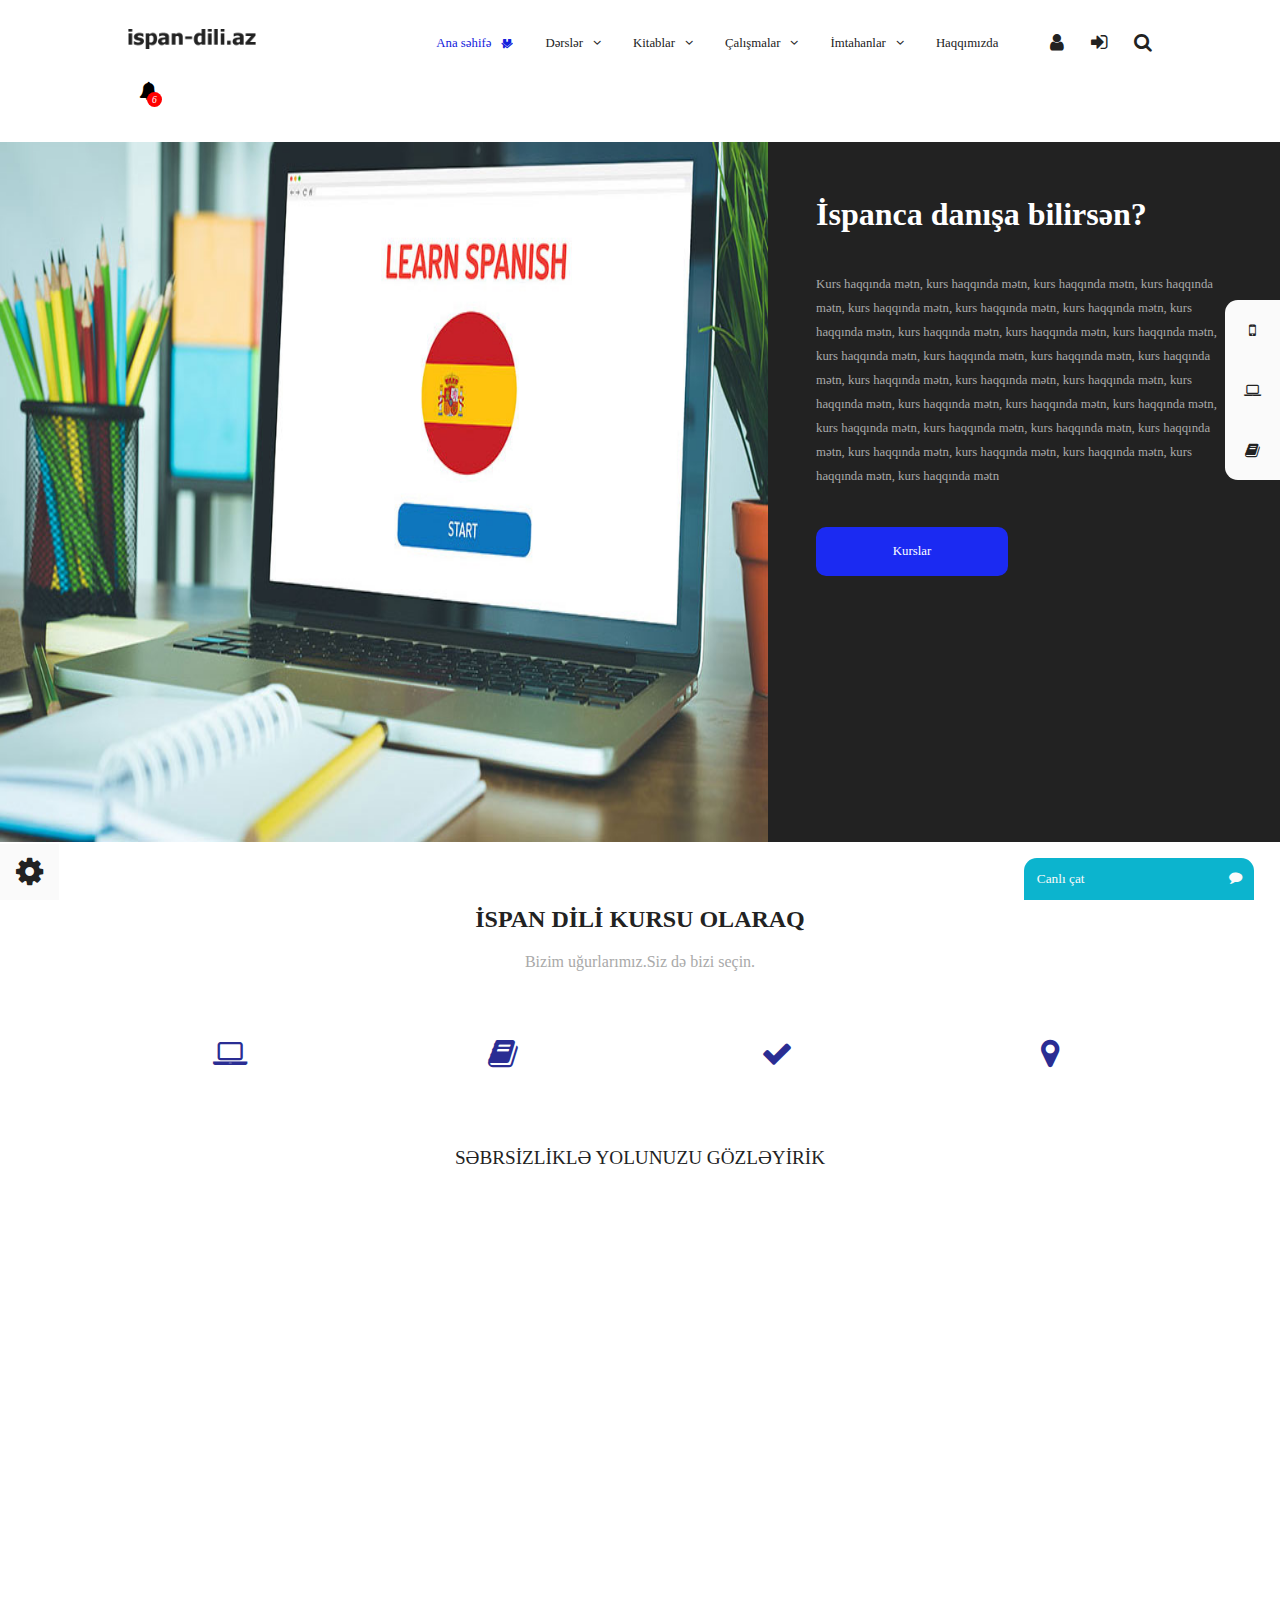
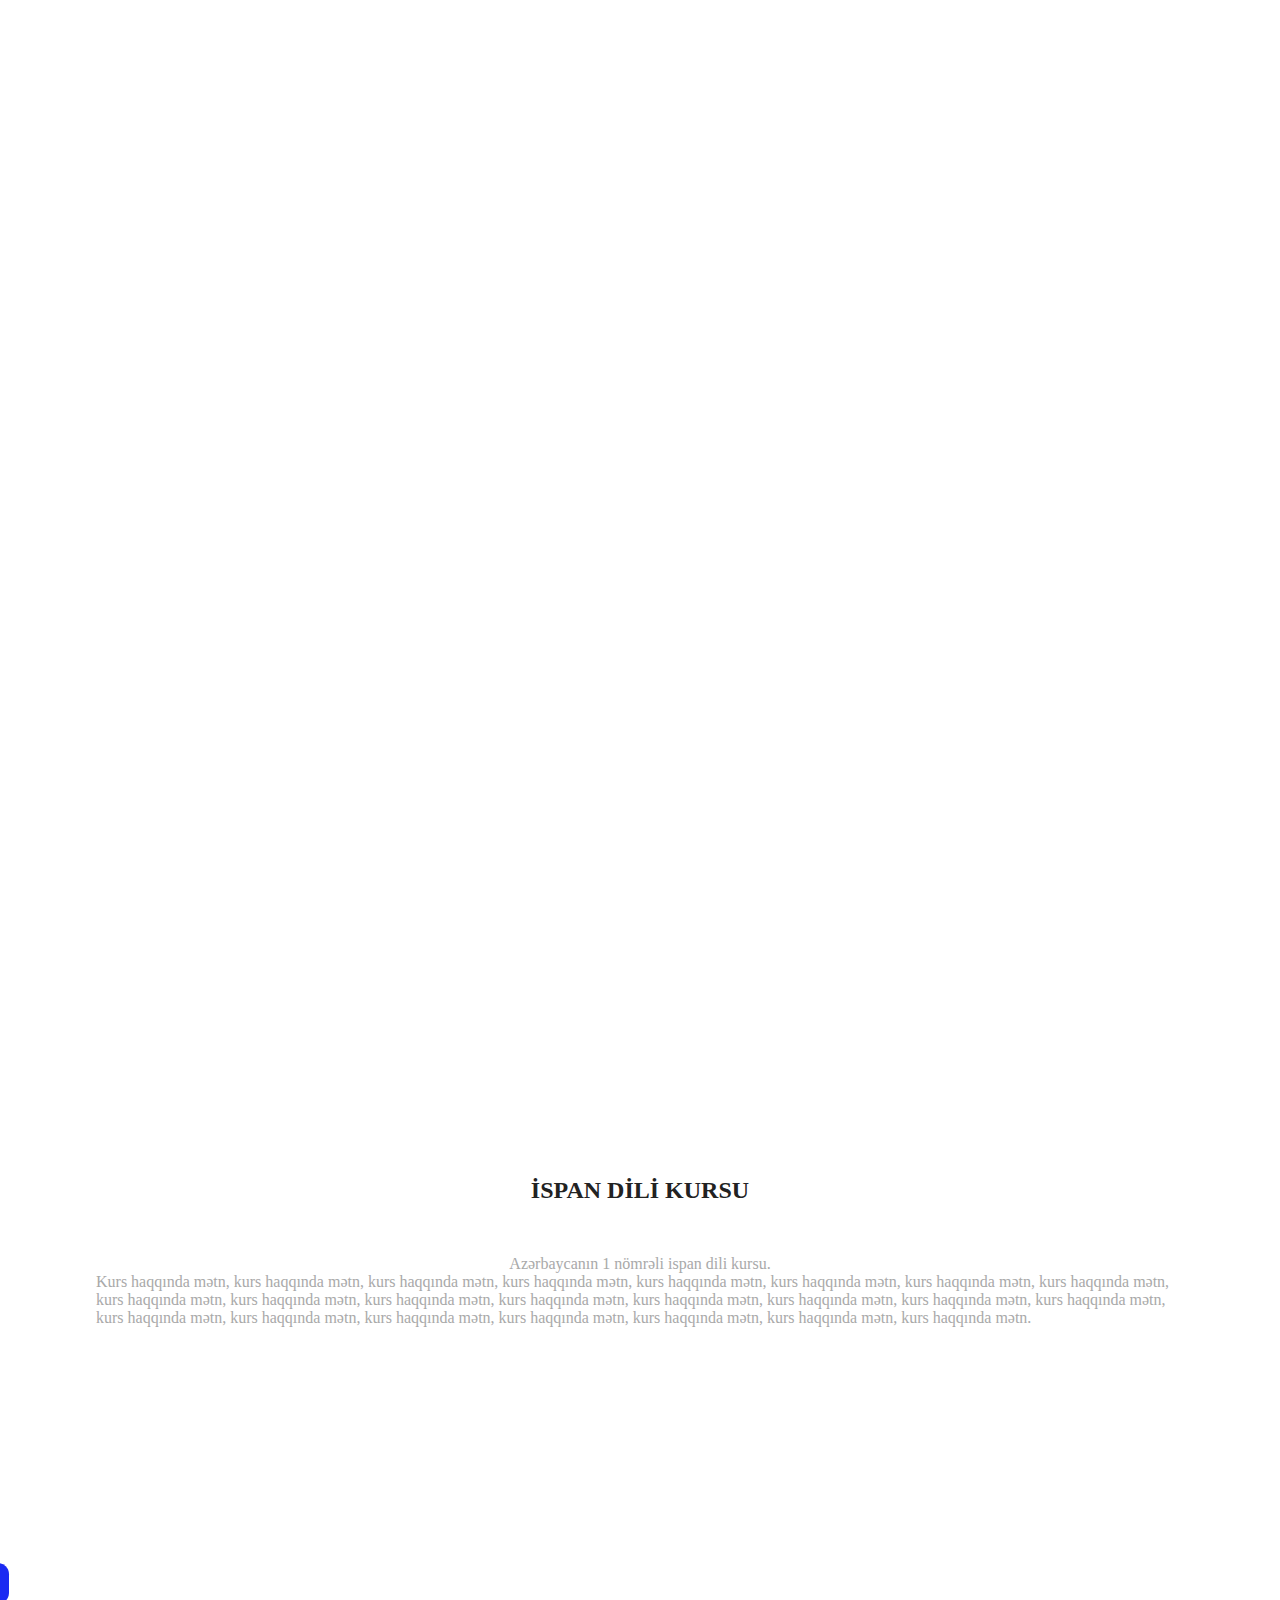
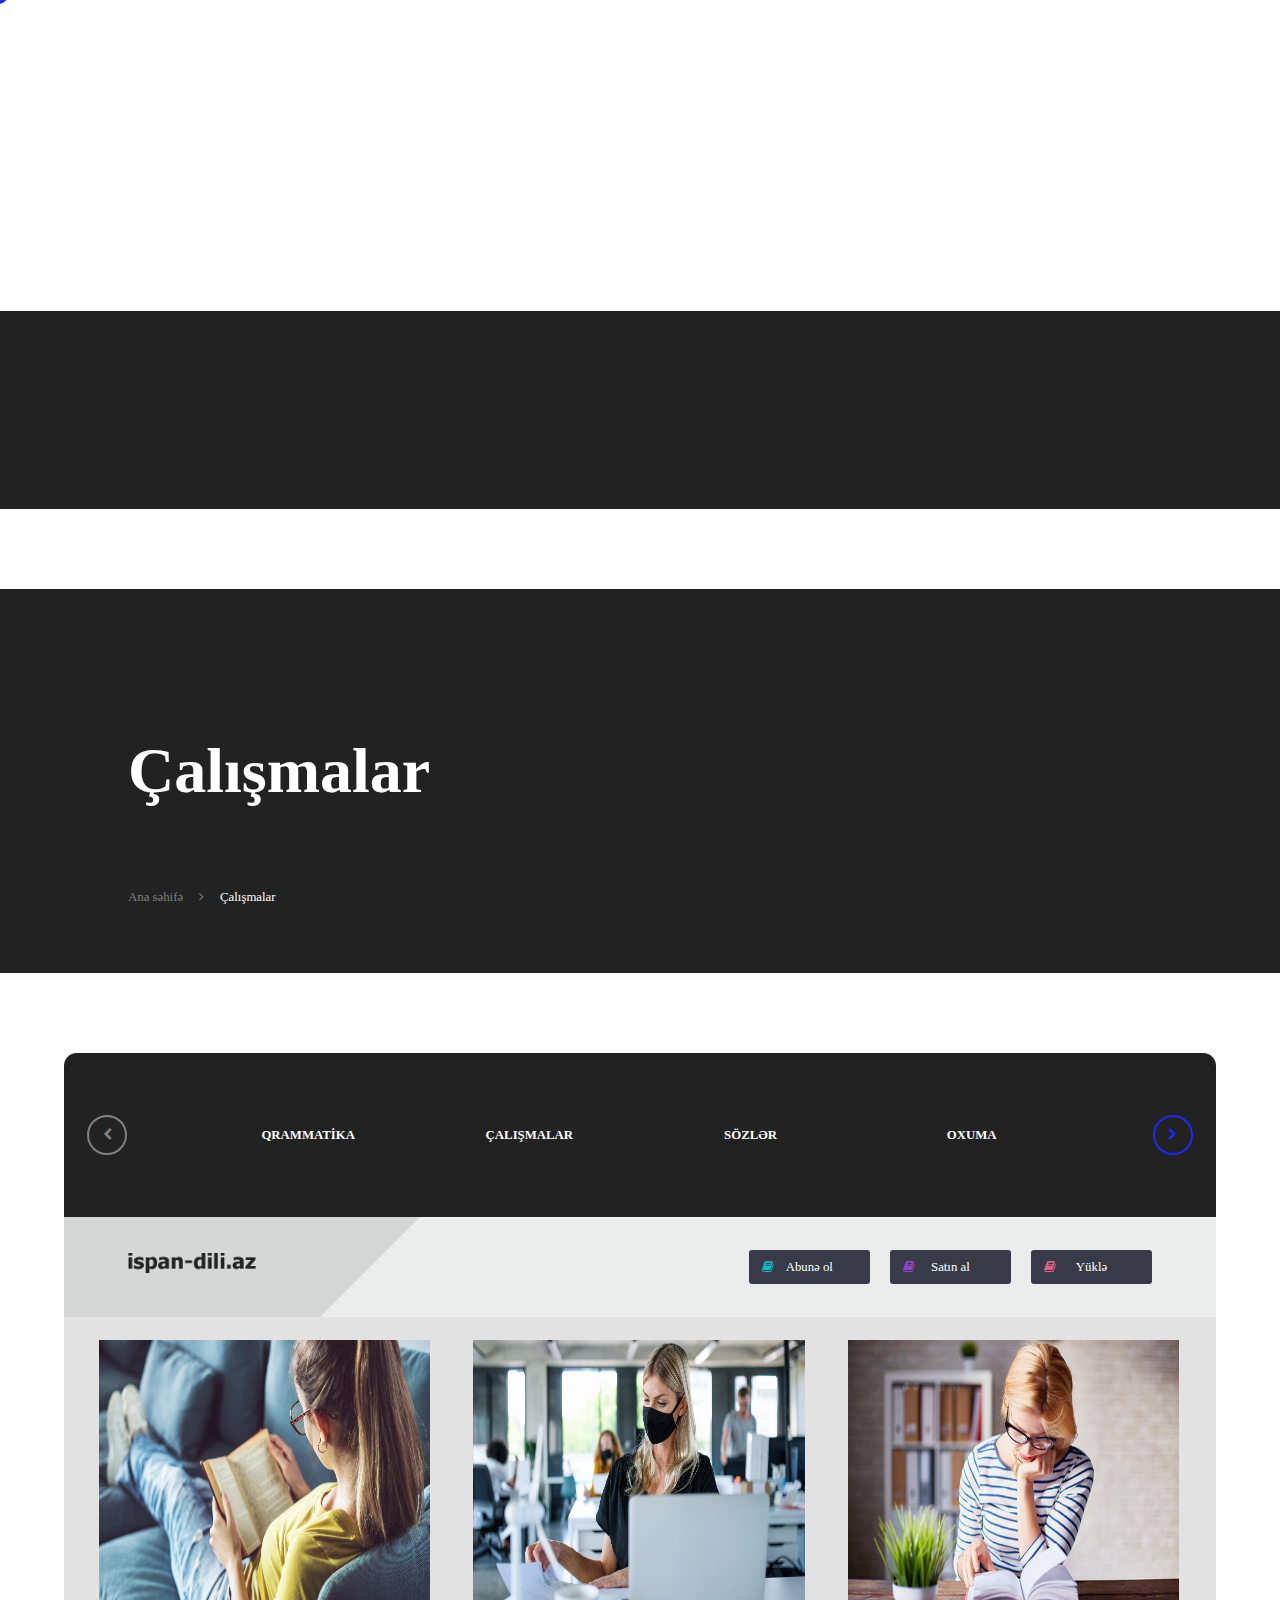
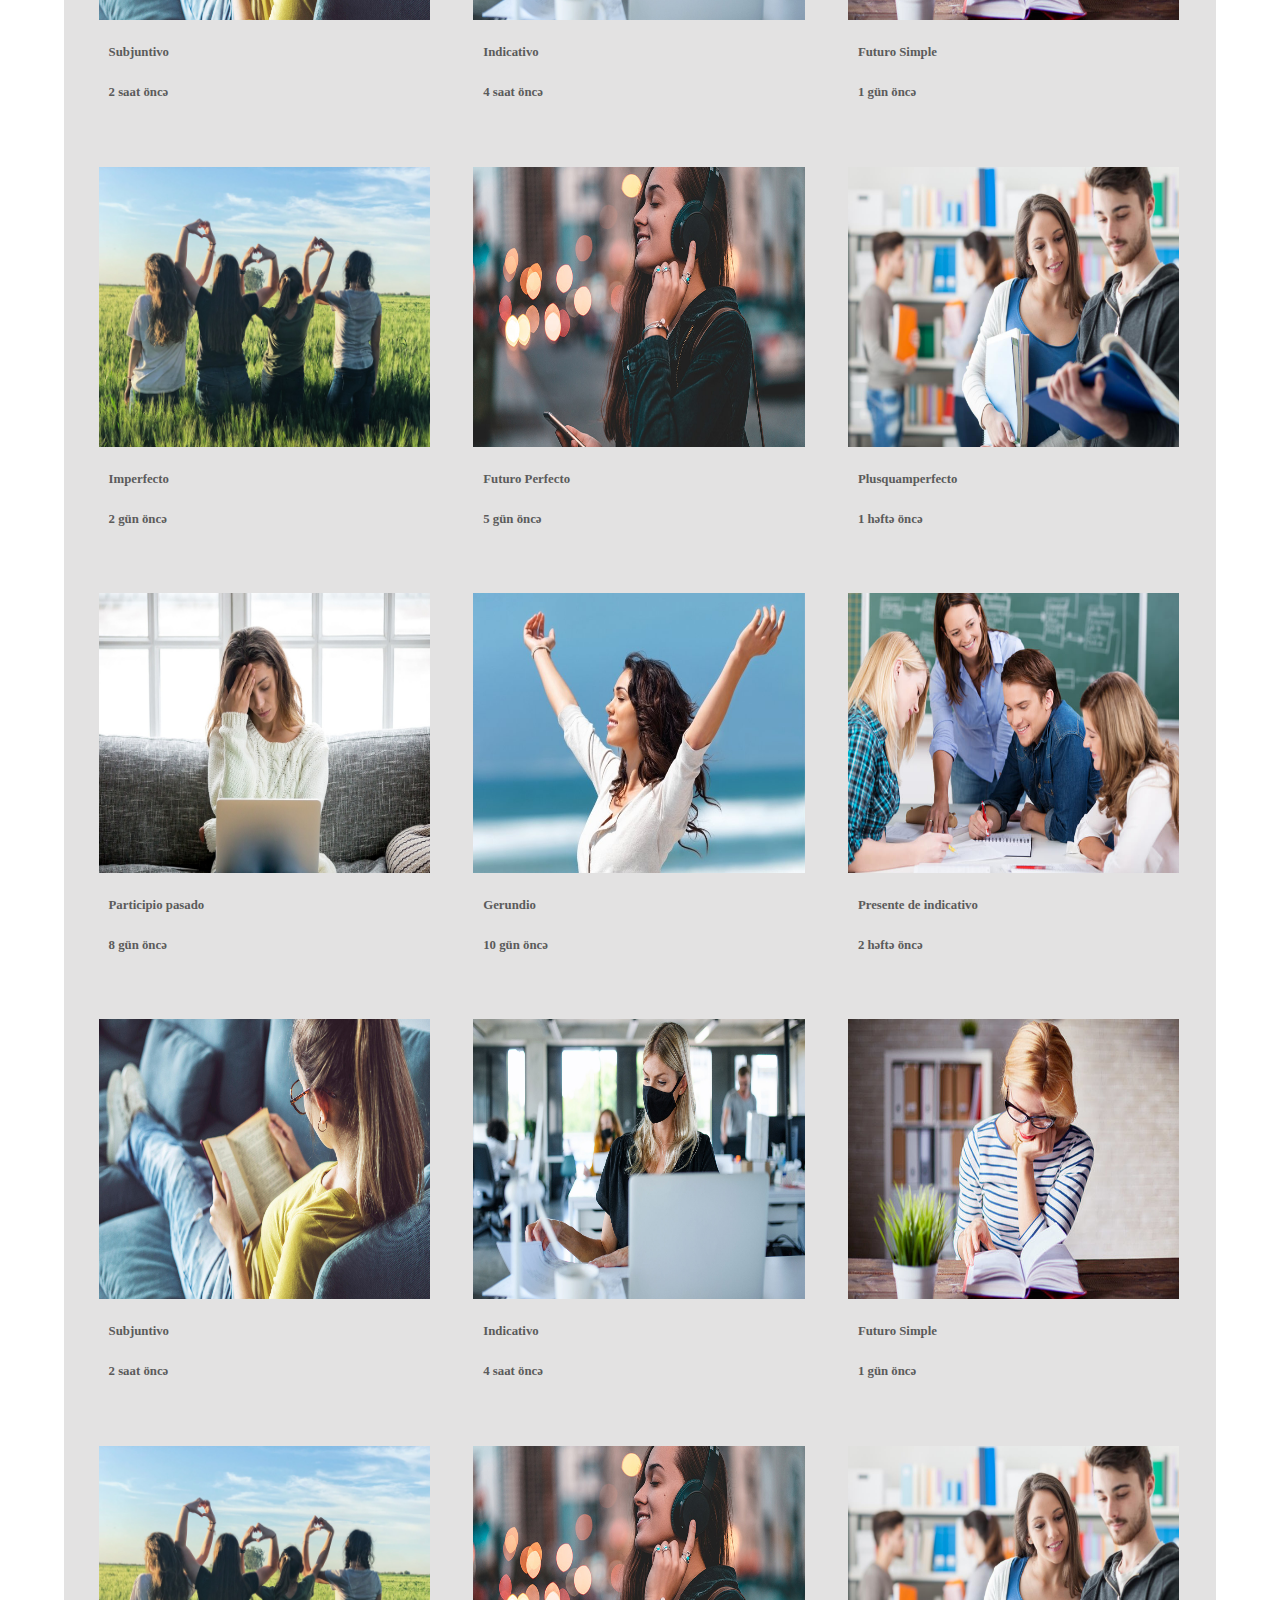
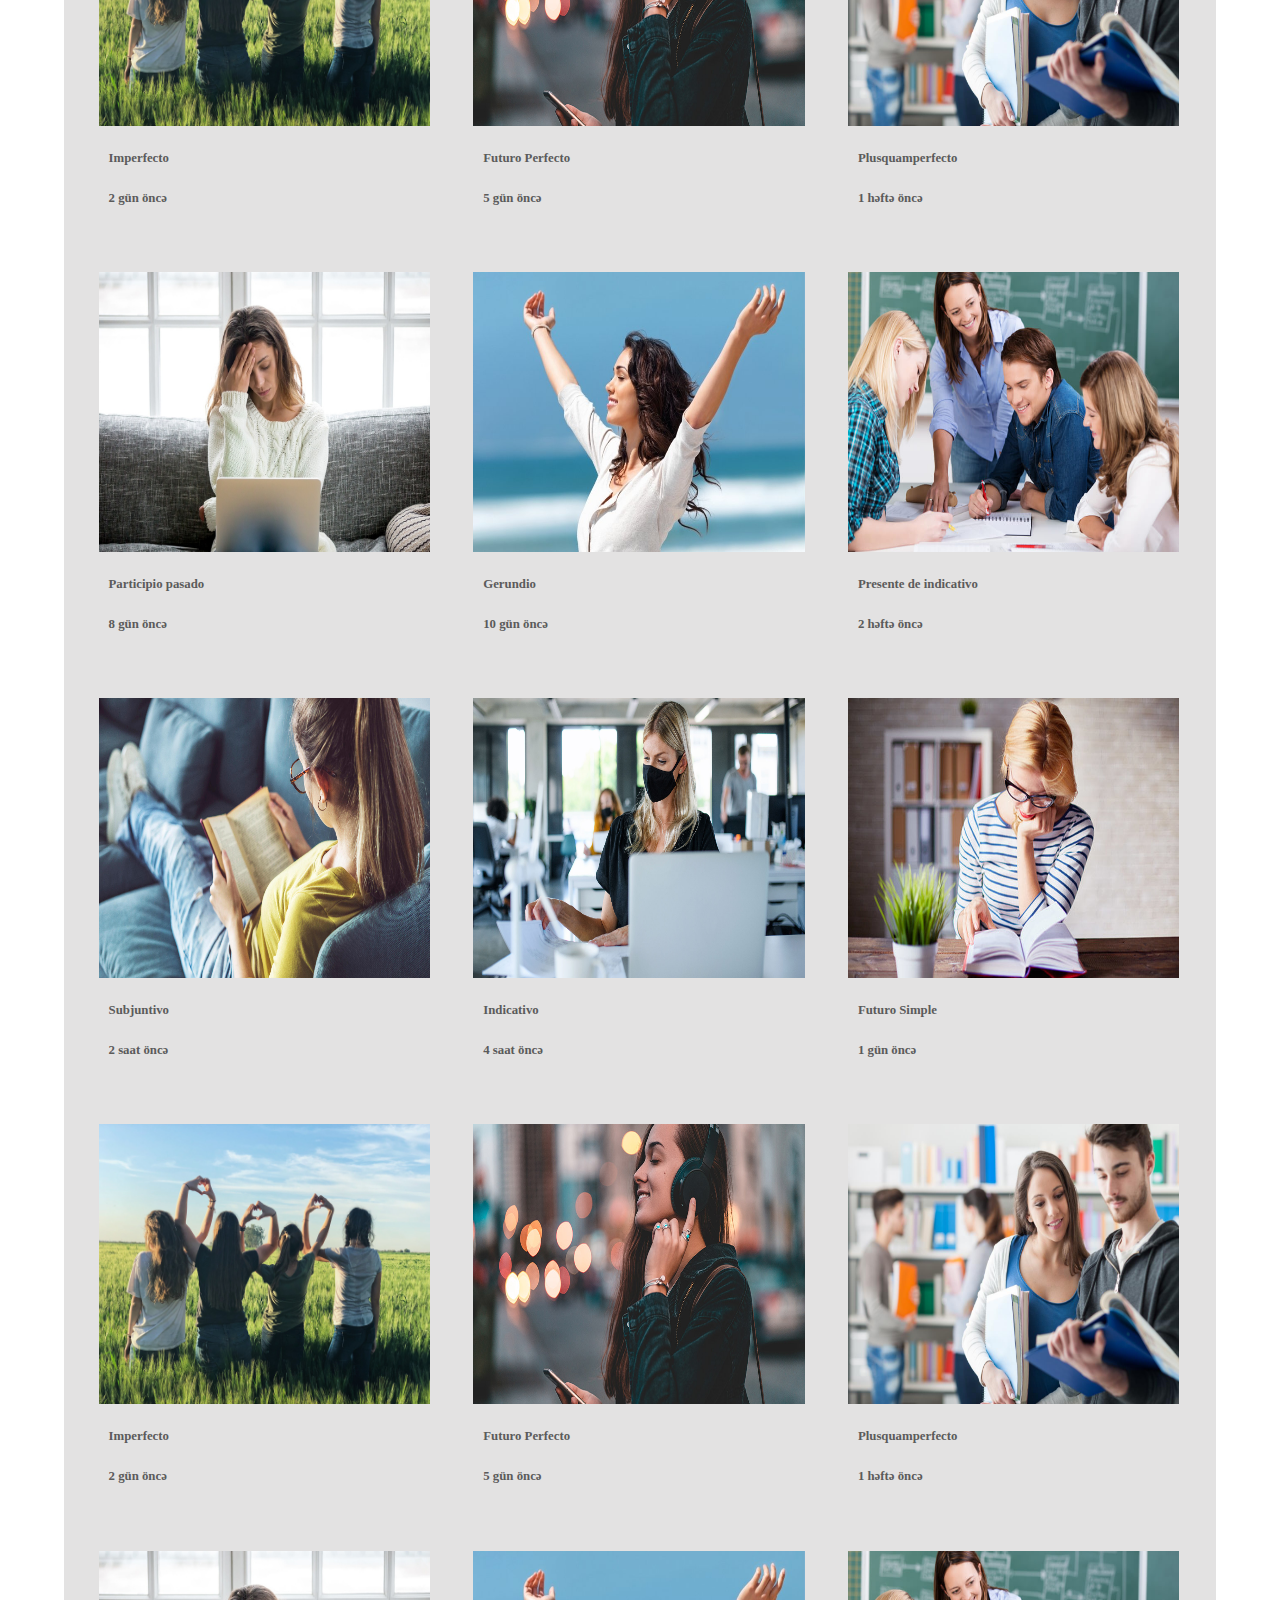
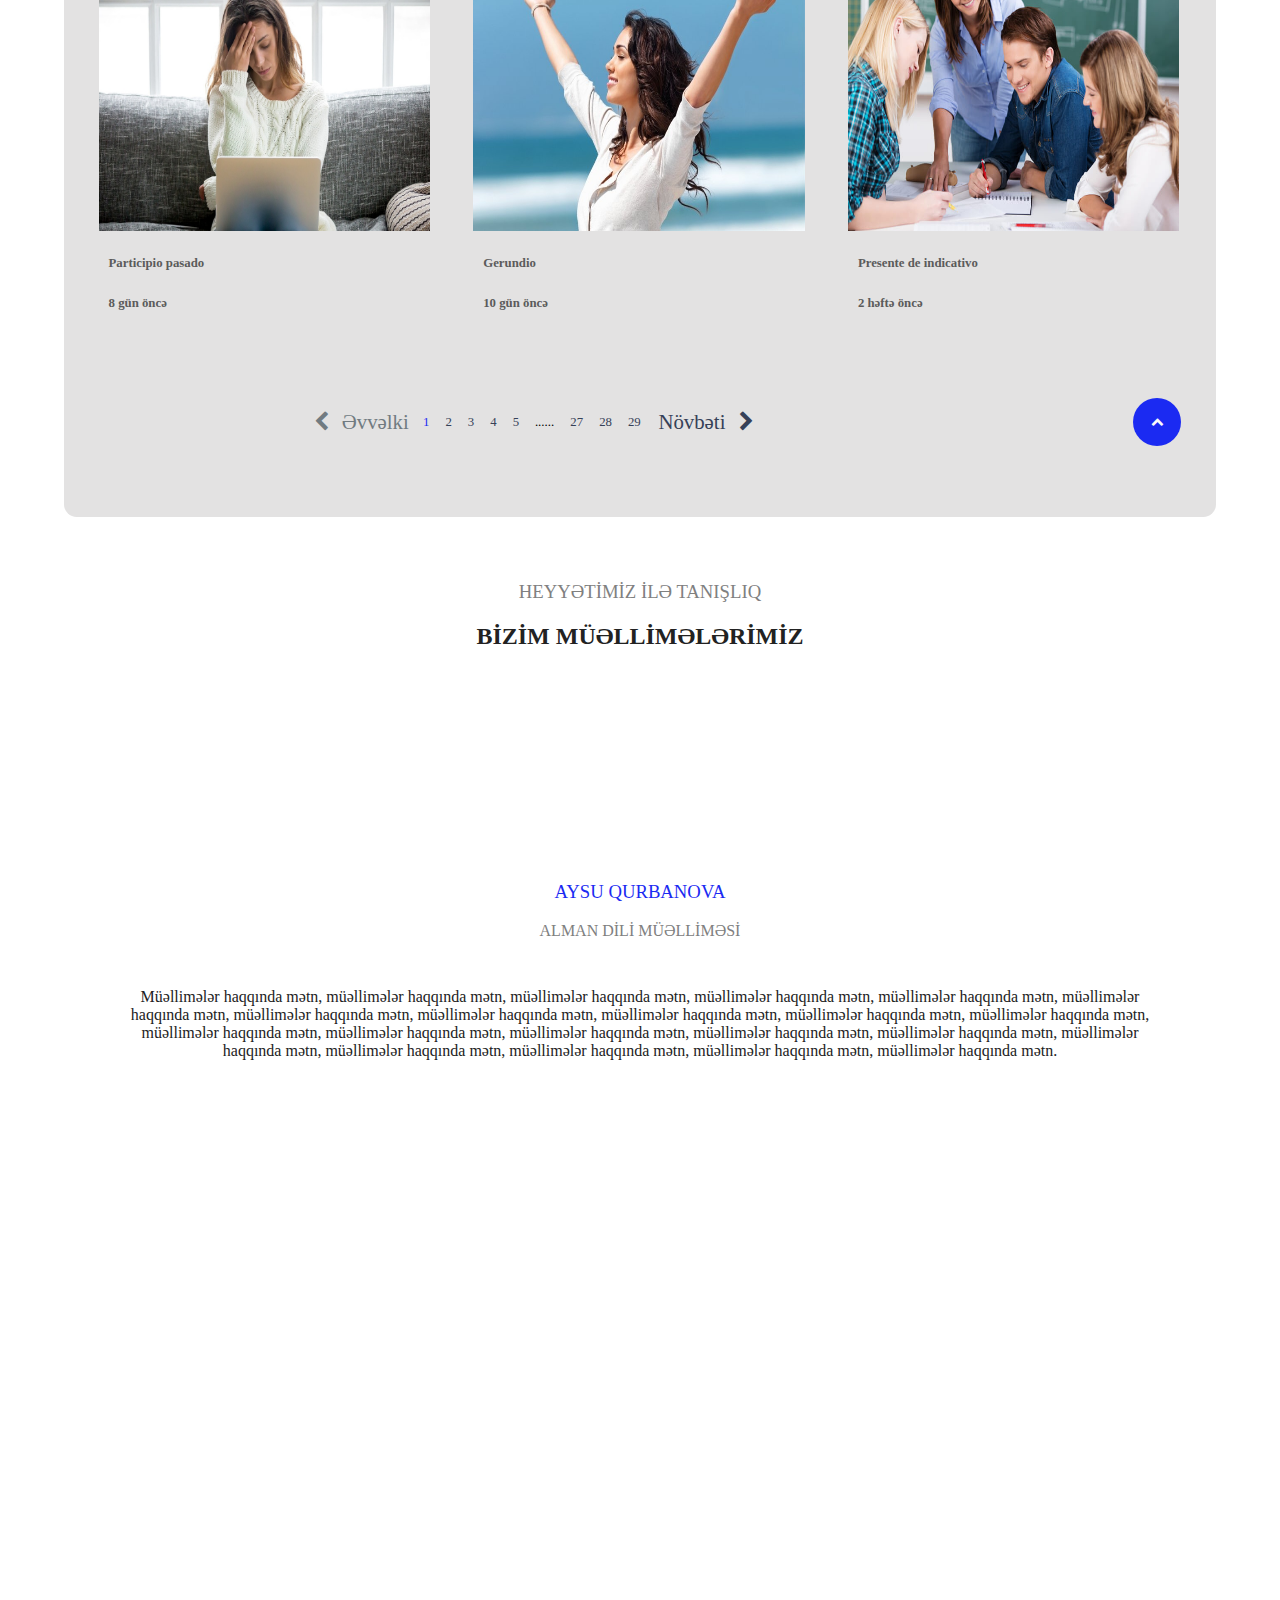
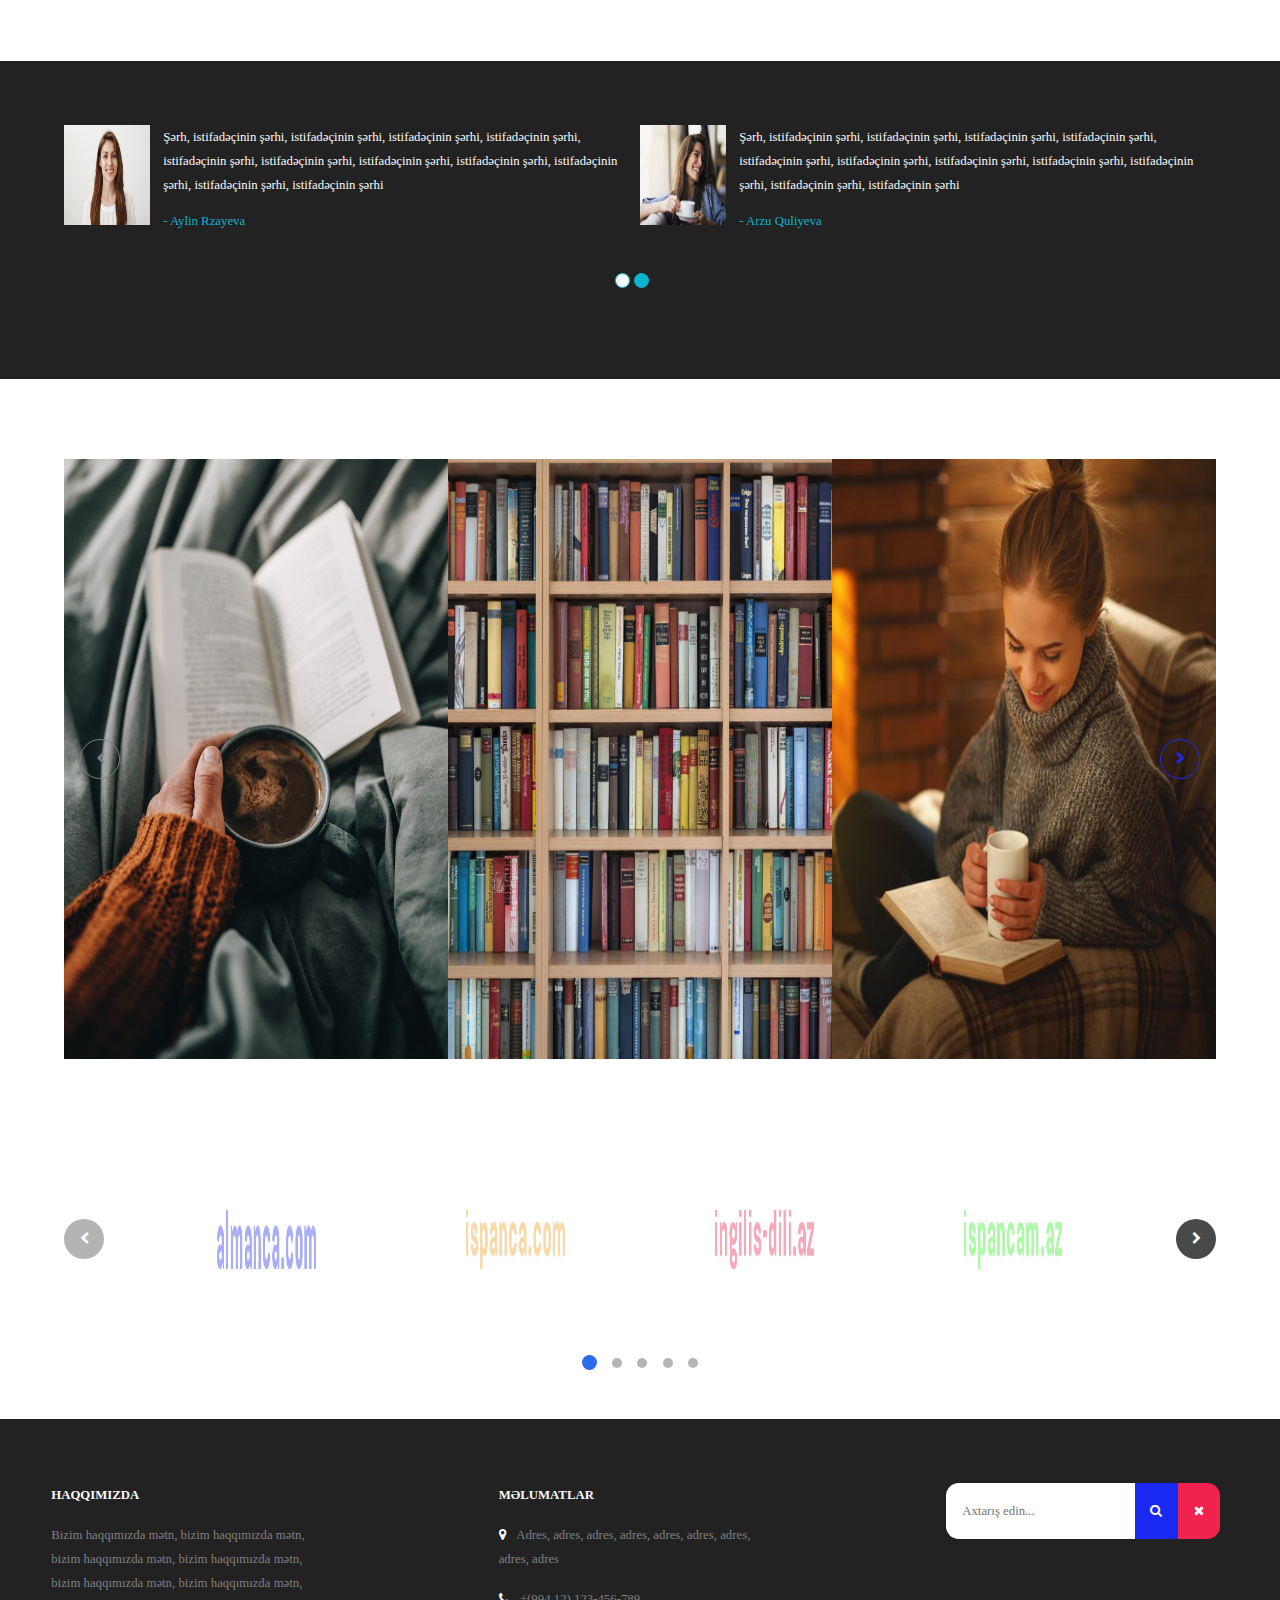
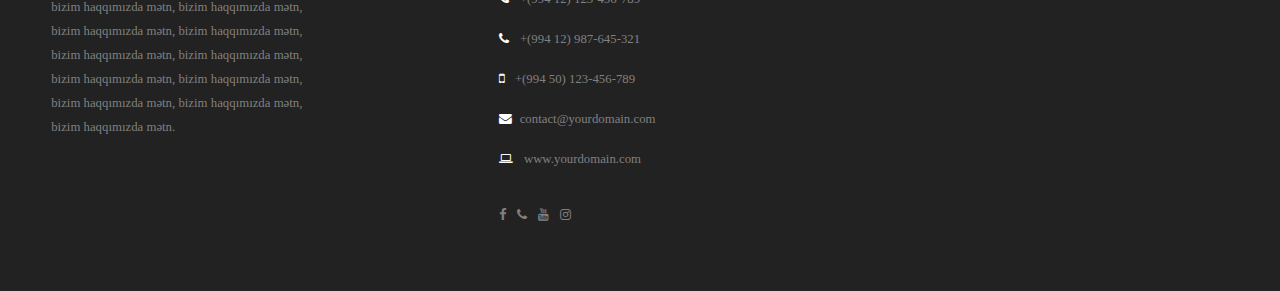
<file: exercises.html>
<!DOCTYPE html> <html>
<head>
	<meta name="viewport" content="width=device-width, initial-scale=1.0">
	<meta charset="utf-8">
	<title>ispan-dili.az - çalışmalar</title>
	<link href="images/favicon.jpg" type="image/jpg" rel="icon">
	<link rel="stylesheet" type="text/css" href="css/flash.css">
	<link rel="stylesheet" type="text/css" href="css/extra_flash.css">
	<link rel="stylesheet" type="text/css" href="css/header.css">
	<link rel="stylesheet" type="text/css" href="css/exercises.css">
	<link rel="stylesheet" type="text/css" href="css/body.css">
	<link rel="stylesheet" type="text/css" href="css/footer.css">
	<link rel="stylesheet" type="text/css" href="font_awesome/css/font-awesome.min.css">

</head>

<body class="flash-is-not-loaded">

<!-- loading-animation -->
<div class="flash-loading-ani">
	
	<img src="images\logo.png" class="flash-loading-ani-img">

	<div class="flash-loading-ani-path">
		
		<div class="flash-loading-ani-line"></div>

	</div>

</div>
<!-- the-end-of-loading-animation -->

<!-- flash-navbar -->
<header class="fl-font-md-1-parent">

	<nav class="flash-navbar">

		<!-- logo -->
		<a href="https://ilhamgurbanly10.github.io/ispan-dili/" class="flash-navbar-image">
			<img src="images\logo.png"> 
		</a>


		<!-- flash-menu -->
		<div class="flash-menu">

			<ul class="flash-menu-list">

				<li class="flash-menu-item">
					<a href="https://ilhamgurbanly10.github.io/ispan-dili/" class="flash-menu-link active">
						Ana səhifə <i class="flash-menu-icon fa fa-home"></i>
					</a>
				</li>

				<li class="flash-menu-item flash-has-dropdown-menu" show-wenn="click" show-type="fade">
					<a href="#" class="flash-menu-link flash-dropdown-menu-toggler flash-link-disabled">
						Dərslər <i class="flash-menu-icon fa fa-angle-down"></i>
					</a>

					<!-- flash-dropdown-menu -->
					<div class="flash-dropdown-menu fade-in-out">

						<ul class="flash-dropdown-menu-list arrow-top-2 fl-self-font-size">
			
								<li class="flash-dropdown-menu-item">
									<a href="#" class="flash-dropdown-menu-link">Alman dili</a>
								</li>
								<li class="flash-dropdown-menu-item">
									<a href="#" class="flash-dropdown-menu-link">Azərbaycan dili</a>
								</li>
								<li class="flash-dropdown-menu-item">
									<a href="#" class="flash-dropdown-menu-link">İspan dili</a>
								</li>
								<li class="flash-dropdown-menu-item">
									<a href="#" class="flash-dropdown-menu-link">İngilis dili</a>
								</li>							
								<li class="flash-dropdown-menu-item">
									<a href="#" class="flash-dropdown-menu-link">Rus dili</a>
								</li>
								<li class="flash-dropdown-menu-item">
									<a href="#" class="flash-dropdown-menu-link">Fransız dili</a>
								</li>
								<li class="flash-dropdown-menu-item">
									<a href="#" class="flash-dropdown-menu-link">Çin dili</a>
								</li>
								<li class="flash-dropdown-menu-item">
									<a href="#" class="flash-dropdown-menu-link">Türk dili</a>
								</li>								

						</ul>

					</div>
					<!-- the-end-of-flash-dropdown-menu -->

				</li>
				<li class="flash-menu-item flash-has-dropdown-menu" show-wenn="click" show-type="fade" dropdown-menu="hidden">
					<a href="#" class="flash-menu-link flash-dropdown-menu-toggler flash-link-disabled">
						Kitablar <i class="flash-menu-icon fa fa-angle-down"></i>
					</a>

					<!-- flash-dropdown-menu -->
					<div class="flash-dropdown-menu fade-in-out">

						<ul class="flash-dropdown-menu-list arrow-top-2 fl-self-font-size">
								
								<li class="flash-dropdown-menu-item">
									<a href="#" class="flash-dropdown-menu-link">BÜTÜN KİTABLAR</a>
								</li>
								<li class="flash-dropdown-menu-item">
									<a href="#" class="flash-dropdown-menu-link">Qrammatika</a>
								</li>
								<li class="flash-dropdown-menu-item">
									<a href="#" class="flash-dropdown-menu-link">Hekayələr</a>
								</li>
								<li class="flash-dropdown-menu-item">
									<a href="#" class="flash-dropdown-menu-link">Dinləmə</a>
								</li>
								<li class="flash-dropdown-menu-item">
									<a href="#" class="flash-dropdown-menu-link">Dərslik</a>
								</li>
								<li class="flash-dropdown-menu-item">
									<a href="#" class="flash-dropdown-menu-link">Çalışma</a>
								</li>
								<li class="flash-dropdown-menu-item">
									<a href="#" class="flash-dropdown-menu-link">Oxuma</a>
								</li>
								<li class="flash-dropdown-menu-item">
									<a href="#" class="flash-dropdown-menu-link">İmtahan</a>
								</li>

						</ul>

					</div>
					<!-- the-end-of-flash-dropdown-menu -->

				</li>
				<li class="flash-menu-item flash-has-dropdown-menu" show-wenn="click" show-type="fade">
					<a href="#" class="flash-menu-link flash-dropdown-menu-toggler flash-link-disabled">
						Çalışmalar <i class="flash-menu-icon fa fa-angle-down"></i>
					</a>

					<!-- flash-dropdown-menu -->
					<div class="flash-dropdown-menu fade-in-out">

						<ul class="flash-dropdown-menu-list arrow-top-2 fl-self-font-size">
								
								<li class="flash-dropdown-menu-item">
									<a href="https://ilhamgurbanly10.github.io/ispan-dili/exercises" class="flash-dropdown-menu-link">HAMISI</a>
								</li>
								<li class="flash-dropdown-menu-item">
									<a href="#" class="flash-dropdown-menu-link">Nisbi cümlələr</a>
								</li>
								<li class="flash-dropdown-menu-item">
									<a href="#" class="flash-dropdown-menu-link">Yaxın keçmiş zaman</a>
								</li>
								<li class="flash-dropdown-menu-item">
									<a href="#" class="flash-dropdown-menu-link">Uzaq keçmiş zaman</a>
								</li>
								<li class="flash-dropdown-menu-item">
									<a href="#" class="flash-dropdown-menu-link">Konjunktiv</a>
								</li>
								<li class="flash-dropdown-menu-item">
									<a href="#" class="flash-dropdown-menu-link">Modal fellər</a>
								</li>
								<li class="flash-dropdown-menu-item">
									<a href="#" class="flash-dropdown-menu-link">Gələcək zaman</a>
								</li>
								<li class="flash-dropdown-menu-item">
									<a href="#" class="flash-dropdown-menu-link">Plusquamperfekt</a>
								</li>
								<li class="flash-dropdown-menu-item">
									<a href="#" class="flash-dropdown-menu-link">Artikllar</a>
								</li>
								<li class="flash-dropdown-menu-item">
									<a href="#" class="flash-dropdown-menu-link">Əmr cümlələri</a>
								</li>

						</ul>

					</div>
					<!-- the-end-of-flash-dropdown-menu -->
				</li>
				<li class="flash-menu-item flash-has-dropdown-menu" show-wenn="click" show-type="fade">
					<a href="#" class="flash-menu-link flash-link-disabled">
						İmtahanlar <i class="flash-menu-icon fa fa-angle-down"></i>
					</a>

					<!-- flash-dropdown-menu -->
					<div class="flash-dropdown-menu fade-in-out">

						<ul class="flash-dropdown-menu-list arrow-top-2 fl-self-font-size">
								
								<li class="flash-dropdown-menu-item">
									<a href="#" class="flash-dropdown-menu-link">A1</a>
								</li>
								<li class="flash-dropdown-menu-item">
									<a href="#" class="flash-dropdown-menu-link">A2</a>
								</li>
								<li class="flash-dropdown-menu-item">
									<a href="#" class="flash-dropdown-menu-link">B1</a>
								</li>
								<li class="flash-dropdown-menu-item">
									<a href="#" class="flash-dropdown-menu-link">B2</a>
								</li>
								<li class="flash-dropdown-menu-item">
									<a href="#" class="flash-dropdown-menu-link">C1</a>
								</li>
								<li class="flash-dropdown-menu-item">
									<a href="#" class="flash-dropdown-menu-link">C2</a>
								</li>

						</ul>

					</div>
					<!-- the-end-of-flash-dropdown-menu -->

				</li>

				<li class="flash-menu-item">
					<a href="#" class="flash-menu-link">
						Haqqımızda
					</a>
				</li>
			</ul>
		
		</div>
		<!-- the-end-of-flash-menu -->

		<!-- flash-header-buttons-container -->
		<div class="flash-header-buttons-container">

			<button type="button" class="flash-header-iconic-button flash-modal-user-form-sign-in-button flash-modal-button flash-button-grow flash-clicker" target=".flash-modal-sign-in-container" click-target="#flash-open-sign-in-button">
						<i class="fa fa-2x fa-user" aria-hidden="true"></i>
					</button>
				
			<button type="button" class="flash-header-iconic-button flash-modal-user-form-sign-up-button flash-clicker flash-button-grow" target=".flash-modal-sign-in-container" click-target=".flash-modal-user-form-sign-in-button"  click-target-2="#flash-open-sign-up-button">
				<i class="fa fa-2x fa-sign-in" aria-hidden="true"></i>
			</button>

			<!-- flash-search-form-toggler -->
			<button type="button" class="flash-header-iconic-button flash-search-form-toggler flash-button-grow fl-at-the-end-of-flex-container">
				<i class="fa fa-2x fa-search" aria-hidden="true"></i>
			</button>

		</div>	
		<!-- the-end-of-flash-header-buttons-container -->

		<div class="flash-to-other-line"></div>

		<!-- flash-mobile-menu-toggler -->
		<button class="flash-mobile-menu-toggler flash-button-grow fl-mr-1">

				<p class="flash-mobile-menu-toggler-line"></p>

		</button>

		<!-- flash-notificiations -->
		<div class="flash-drop-down-container flash-notificiations-container fl-mr-1">

			<button type="button" class="flash-drop-down-button flash-button-grow" target="#notificiations" show-wenn="click" show-type="fade" close-others="on">
				<i class="fa fa-bell" flash-toggle="false"></i>
				<i class="flash-number-of-notifications">6</i>
			</button>
			
			<div class="flash-drop-down-element fade-in-out flash-drop-down-fast" id="notificiations">
				
				<ul class="flash-drop-down-list">
					
					<li class="flash-drop-down-item">

						<a href="#" class="flash-drop-down-link">
							Tibb sahəsində işlənilən yeni sözlərdən ibarət
							lüğətimizi artıq pulsuz şəkildə yükləyə bilərsiniz.
						</a>

					</li>	

					<li class="flash-drop-down-item">

						<a href="#" class="flash-drop-down-link">
							Danışıq problemlərini necə aradan qaldıraq adlı yeni postumuzu nəzərdən keçirməyi unutmayın.
						</a>

					</li>

					<li class="flash-drop-down-item">

						<a href="#" class="flash-drop-down-link">
							Artıq bazar ertələri və cümə günləri kursumuzda danışıq dərsləri təşkil olunacaq.
						</a>

					</li>

					<li class="flash-drop-down-item">
						
						<a href="#" class="flash-drop-down-link">
							A1 və A2 qruplarına qeydiyyat başladı.Tələsin, yerlər məhduddur.
						</a>

					</li>	

					<li class="flash-drop-down-item">

						<a href="#" class="flash-drop-down-link">
							Bu ay fərdi dərslərə qatılmaq istəyən tələbələrimizə özəl endirimlər.Buradan ətraflı məlumat əldə edə bilərsiniz.
						</a>

					</li>	

					<li class="flash-drop-down-item">

						<a href="#" class="flash-drop-down-link">
							Əgər mən xarici dildə təkcə danışmaq deyil həmçinin düşünmək istəyirəm deyirsinizsə, bu barədə müəllim və müəllimələr heyyətimizin məsləhətlərindən yararlana bilərsiniz.
						</a>

					</li>	

				</ul>

			</div>

		</div>
		<!-- the-end-of-flash-notificiations -->

	</nav>
	<!-- the-end-of-flash-navbar -->

	<!-- flash-search-form -->
	<div class="flash-search-form-parent fl-font-md-2-parent">

		<form class="flash-search-form" method="post" action="" target="" show-results="true">
			

		<div class="flash-relative">
			<input type="text" name="search" id="search" class="flash-search-form-search" required="" placeholder="Axtarış edin...">

			<div class="flash-search-form-buttons-container">

				<button type="submit" class="flash-search-form-submit" disabled="">
						<i class="fa fa-search"></i>
				</button>

				<button type="reset" class="flash-search-form-reset" disabled="">
						<i class="fa fa-times"></i>
				</button>

			</div>

		</div>	

		</form>

		<ul class="flash-results-of-search">

			<li class="flash-results-of-search-item hide flash-results-of-search-not-found">

				<p class="flash-results-of-search-not-found-text">
					Təəssüf edirik, axtardığınız paylaşım tapılmadı...
				</p>

			</li>

			<li class="flash-results-of-search-item hide flash-results-of-search-is-searching">

				<p class="flash-results-of-search-is-searching-text ">Axtarılır</p>
				<button type="button" class="flash-none flash-stop-is-searching"></button>

			</li>

			
			<li class="flash-results-of-search-item">

				<a href="#" class="flash-results-of-search-link">
					<h3 class="flash-results-of-search-name">Nisbi cümlələr</h3>
				</a>

			</li>
			<li class="flash-results-of-search-item">

				<a href="#" class="flash-results-of-search-link">
					<h3 class="flash-results-of-search-name">Keçmiş zaman</h3>
				</a>

			</li>
			<li class="flash-results-of-search-item">

				<a href="#" class="flash-results-of-search-link">
					<h3 class="flash-results-of-search-name">Gələcək zaman</h3>
				</a>

			</li>
			<li class="flash-results-of-search-item">

				<a href="#" class="flash-results-of-search-link">
					<h3 class="flash-results-of-search-name">Bağlayıcılar</h3>
				</a>

			</li>
			<li class="flash-results-of-search-item">

				<a href="#" class="flash-results-of-search-link">
					<h3 class="flash-results-of-search-name">Söz önləri</h3>
				</a>

			</li>
			<li class="flash-results-of-search-item">

				<a href="#" class="flash-results-of-search-link">
					<h3 class="flash-results-of-search-name">Modal fellər</h3>
				</a>

			</li>
			<li class="flash-results-of-search-item">

				<a href="#" class="flash-results-of-search-link">
					<h3 class="flash-results-of-search-name">Qaydasız fellər</h3>
				</a>

			</li>
			<li class="flash-results-of-search-item">

				<a href="#" class="flash-results-of-search-link">
					<h3 class="flash-results-of-search-name">Gerundiv</h3>
				</a>

			</li>
			<li class="flash-results-of-search-item">

				<a href="#" class="flash-results-of-search-link">
					<h3 class="flash-results-of-search-name">Əmr cümlələri</h3>
				</a>

			</li>
			<li class="flash-results-of-search-item">

				<a href="#" class="flash-results-of-search-link">
					<h3 class="flash-results-of-search-name">Sual cümlələri</h3>
				</a>

			</li>

		</ul>
		
	</div>
	<!-- the-end-of-flash-search-form -->

	<!-- flash-mobile-menu -->
	<!-- For animation you can add to nav element these class names:
	toggle, fade, slide, to-right, to-left -->
	<!-- For full screen mobile menu you can add .flash-mobile-menu-full-screen class to <nav>element.And it is posiible to add this button in full screen mobile menu

	<button type="button" class="flash-mobile-menu-close-button">
			<i class="fa fa-times"></i>
	</button> -->
	<nav class="flash-mobile-menu to-right flash-mobile-menu-left" close-when-body-is-clicked="on">

		<button type="button" class="flash-mobile-menu-close-button fl-self-font-size">
			<i class="fa fa-times fa-1x fl-self-font-size"></i>
		</button>

		<ul class="flash-mobile-menu-list fl-font-md-1-parent">

			<li class="flash-mobile-menu-item">
				<a href="https://ilhamgurbanly10.github.io/ispan-dili/" class="flash-mobile-menu-link">
					Ana səhifə <i class="flash-mobile-menu-icon fa fa-home fl-not-rotate"></i>
				</a>
			</li>

			<li class="flash-mobile-menu-item flash-has-dropdown-mobile-menu">
				<button type="button" class="flash-mobile-menu-link flash-dropdown-mobile-menu-toggler" target="dropdown_mobile_menu_1" show-type="slide">
					Dərslər <i class="flash-mobile-menu-icon fa fa-angle-down fa-angle-up"></i>
				</button>

				<!-- flash-dropdown-mobile-menu -->
				<div class="flash-dropdown-mobile-menu slide-down-up" id="dropdown_mobile_menu_1">

					<ul class="flash-dropdown-mobile-menu-list">

						<li class="flash-dropdown-mobile-menu-item">
							<a href="#" class="flash-dropdown-mobile-menu-link">Alman dili</a>
						</li>
						<li class="flash-dropdown-mobile-menu-item">
							<a href="#" class="flash-dropdown-mobile-menu-link">Azərbaycan dili</a>
						</li>
						<li class="flash-dropdown-mobile-menu-item">
							<a href="#" class="flash-dropdown-mobile-menu-link">İspan dili</a>
						</li>
						<li class="flash-dropdown-mobile-menu-item">
							<a href="#" class="flash-dropdown-mobile-menu-link">İngilis dili</a>
						</li>
						<li class="flash-dropdown-mobile-menu-item">
							<a href="#" class="flash-dropdown-mobile-menu-link">Rus dili</a>
						</li>
						<li class="flash-dropdown-mobile-menu-item">
							<a href="#" class="flash-dropdown-mobile-menu-link">Fransız dili</a>
						</li>
						<li class="flash-dropdown-mobile-menu-item">
							<a href="#" class="flash-dropdown-mobile-menu-link">Çin dili</a>
						</li>
						<li class="flash-dropdown-mobile-menu-item">
							<a href="#" class="flash-dropdown-mobile-menu-link">Türk dili</a>
						</li>
						
					</ul>

				</div>
				<!-- the-end-of-flash-dropdown-mobile-menu -->

			</li>

			<li class="flash-mobile-menu-item">
				<button type="button" class="flash-mobile-menu-link flash-dropdown-mobile-menu-toggler" target="dropdown_mobile_menu_2" show-type="slide">
					Kitablar <i class="flash-mobile-menu-icon fa fa-angle-down fa-angle-up"></i>
				</button>

				<!-- flash-dropdown-mobile-menu -->
				<div class="flash-dropdown-mobile-menu slide-down-up" id="dropdown_mobile_menu_2">

					<ul class="flash-dropdown-mobile-menu-list">

						<li class="flash-dropdown-mobile-menu-item">
							<a href="#" class="flash-dropdown-mobile-menu-link">BÜTÜN KİTABLAR</a>
						</li>
						<li class="flash-dropdown-mobile-menu-item">
							<a href="#" class="flash-dropdown-mobile-menu-link">Qrammatika</a>
						</li>
						<li class="flash-dropdown-mobile-menu-item">
							<a href="#" class="flash-dropdown-mobile-menu-link">Hekayələr</a>
						</li>
						<li class="flash-dropdown-mobile-menu-item">
							<a href="#" class="flash-dropdown-mobile-menu-link">Dinləmə</a>
						</li>
						<li class="flash-dropdown-mobile-menu-item">
							<a href="#" class="flash-dropdown-mobile-menu-link">Dərslik</a>
						</li>
						<li class="flash-dropdown-mobile-menu-item">
							<a href="#" class="flash-dropdown-mobile-menu-link">Çalışma</a>
						</li>
						<li class="flash-dropdown-mobile-menu-item">
							<a href="#" class="flash-dropdown-mobile-menu-link">Oxuma</a>
						</li>
						<li class="flash-dropdown-mobile-menu-item">
							<a href="#" class="flash-dropdown-mobile-menu-link">İmtahan</a>
						</li>
						
					</ul>

				</div>
				<!-- the-end-of-flash-dropdown-mobile-menu -->

			</li>

			<li class="flash-mobile-menu-item">
				<button type="button" class="flash-mobile-menu-link flash-dropdown-mobile-menu-toggler" target="dropdown_mobile_menu_3"show-type="slide">
					Çalışmalar <i class="flash-mobile-menu-icon fa fa-angle-down fa-angle-up"></i>
				</button>

				<!-- flash-dropdown-mobile-menu -->
				<div class="flash-dropdown-mobile-menu slide-down-up" id="dropdown_mobile_menu_3">

					<ul class="flash-dropdown-mobile-menu-list">

						<li class="flash-dropdown-mobile-menu-item">
							<a href="https://ilhamgurbanly10.github.io/ispan-dili/exercises" class="flash-dropdown-mobile-menu-link">HAMISI</a>
						</li>
						<li class="flash-dropdown-mobile-menu-item">
							<a href="#" class="flash-dropdown-mobile-menu-link">Nisbi cümlələr</a>
						</li>
						<li class="flash-dropdown-mobile-menu-item">
							<a href="#" class="flash-dropdown-mobile-menu-link">Yaxın keçmiş zaman</a>
						</li>
						<li class="flash-dropdown-mobile-menu-item">
							<a href="#" class="flash-dropdown-mobile-menu-link">Uzaq keçmiş zaman</a>
						</li>
						<li class="flash-dropdown-mobile-menu-item">
							<a href="#" class="flash-dropdown-mobile-menu-link">Konjunktiv</a>
						</li>
						<li class="flash-dropdown-mobile-menu-item">
							<a href="#" class="flash-dropdown-mobile-menu-link">Modal fellər</a>
						</li>
						<li class="flash-dropdown-mobile-menu-item">
							<a href="#" class="flash-dropdown-mobile-menu-link">Gələcək zaman</a>
						</li>
						<li class="flash-dropdown-mobile-menu-item">
							<a href="#" class="flash-dropdown-mobile-menu-link">Plusquamperfekt</a>
						</li>
						<li class="flash-dropdown-mobile-menu-item">
							<a href="#" class="flash-dropdown-mobile-menu-link">Artikllar</a>
						</li>
						<li class="flash-dropdown-mobile-menu-item">
							<a href="#" class="flash-dropdown-mobile-menu-link">Əmr cümlələri</a>
						</li>
						
					</ul>

				</div>
				<!-- the-end-of-flash-dropdown-mobile-menu -->

			</li>

			<li class="flash-mobile-menu-item">
				<button type="button" class="flash-mobile-menu-link flash-dropdown-mobile-menu-toggler" target="dropdown_mobile_menu_4"show-type="slide">
					İmtahanlar <i class="flash-mobile-menu-icon fa fa-angle-down fa-angle-up"></i>
				</button>

				<!-- flash-dropdown-mobile-menu -->
				<div class="flash-dropdown-mobile-menu slide-down-up" id="dropdown_mobile_menu_4">

					<ul class="flash-dropdown-mobile-menu-list">

						<li class="flash-dropdown-mobile-menu-item">
							<a href="#" class="flash-dropdown-mobile-menu-link">A1</a>
						</li>
						<li class="flash-dropdown-mobile-menu-item">
							<a href="#" class="flash-dropdown-mobile-menu-link">A2</a>
						</li>
						<li class="flash-dropdown-mobile-menu-item">
							<a href="#" class="flash-dropdown-mobile-menu-link">B1</a>
						</li>
						<li class="flash-dropdown-mobile-menu-item">
							<a href="#" class="flash-dropdown-mobile-menu-link">B2</a>
						</li>
						<li class="flash-dropdown-mobile-menu-item">
							<a href="#" class="flash-dropdown-mobile-menu-link">C1</a>
						</li>
						<li class="flash-dropdown-mobile-menu-item">
							<a href="#" class="flash-dropdown-mobile-menu-link">C2</a>
						</li>
						
					</ul>

				</div>
				<!-- the-end-of-flash-dropdown-mobile-menu -->

			</li>

			<li class="flash-mobile-menu-item">
				<a href="#" class="flash-mobile-menu-link">
					Haqqımızda <i class="flash-mobile-menu-icon fa fa-laptop fl-not-rotate"></i>
				</a>
			</li>

		</ul>
		
	</nav>
	<!-- the-end-of-flash-mobile-menu -->

</header>

<!-- modal-user-form-->
<div class="flash-modal-sign-in-container flash-modal-container">

	<button type="button" class="flash-modal-close-button">
		<i class="fa fa-times"></i>
	</button>

	<!-- switch-containers -->
	<div class="flash-switch-containers flash-modal-child-from-top" id="modal-user-form-switch-container" time="fast" show-type="slide" circles="true" autoplay="false" autoplay-time="normal"  autoplay-loop="infinite">

	<!-- buttons -->
	<div class="flash-switch-containers-button-container fl-font-md-2-parent">

		<button type="button" class="flash-switch-containers-button active" id="flash-open-sign-in-button">
			<i class="fa fa-sign-in fl-mr-1" aria-hidden="true"></i>Daxil ol
		</button>

		<button type="button" class="flash-switch-containers-button" id="flash-open-sign-up-button">
			<i class="fa fa-user fl-mr-1" aria-hidden="true"></i>Qeydiyyat
		</button>

	</div>

	<!-- containers -->
	<div class="flash-switch-containers-main-container fl-font-md-2-parent">

		<div class="flash-switch-containers-container">
			
			<p class="flash-modal-sign-in-question">ARTIQ SAYTIN ÜZVÜSÜNÜZ?</p>

			<a href="#" class="flash-modal-sign-in-button flash-modal-sign-in-red-button">

				<i class="fa fa-instagram" aria-hidden="true"></i>
				Instagram ilə daxil ol

			</a>

			<a href="#" class="flash-modal-sign-in-button flash-modal-sign-in-blue-button">

				<i class="fa fa-facebook" aria-hidden="true"></i>
				Facebook ilə daxil ol

			</a>

			<a href="#" class="flash-modal-sign-in-button flash-modal-sign-in-orange-button">

				<i class="fa fa-google" aria-hidden="true"></i>
				Google ilə daxil ol
				
			</a>

			<a href="#" class="flash-modal-sign-in-button flash-modal-sign-in-lightblue-button">

				<i class="fa fa-twitter" aria-hidden="true"></i>
				Twitter ilə daxil ol
				
			</a>

			<a class="flash-modal-forgotten-code-button flash-page-black-button">Hesabını unutmusan?</a>

			<div class="flash-modal-sign-or-container">
				
				<div class="flash-modal-sign-or-container-line"></div>
				<div class="flash-modal-sign-or-container-text">və ya</div>
				<div class="flash-modal-sign-or-container-line"></div>

			</div>

			<form class="flash-modal-sign-in-form flash-modal-form" action="user_sign_in.php" target="" autocomplete="on" method="post">

				<p class="flash-modal-form-title">DAXİL OLMA</p>
				
				<div class="flash-input-parent">
					<label for="sign-in-email">E-poçt ünvanı</label>

					<div class="flash-iconic-input-parent">

						<input type="email" name="user_email" id="sign-in-email" class="flash-input flash-email" placeholder="E-poçt ünvanı" autofocus="" required="">

						<div class="flash-input-icon-parent">
							<i class="fa fa-2x fa-envelope flash-input-icon"></i>
						</div>

					</div>

				</div>	

				<p class="flash-modal-form-warning flash-form-warning flash-email-is-empty">E-poçt ünvanı doldurulmalıdır.</p>
				<p class="flash-modal-form-warning flash-form-warning flash-email-is-not-correct">E-poçt ünvanı düzgün şəkildə yazılmalıdır.</p>

				<div class="flash-input-parent">
					<label for="sign-in-user-name">İstifadəçi adı</label>

					<div class="flash-iconic-input-parent">

						<input type="text" name="user_name" id="sign-in-user-name" class="flash-input flash-user-name" placeholder="İstifadəçi adı" required="">

						<div class="flash-input-icon-parent">
							<i class="fa fa-2x fa-user flash-input-icon"></i>
						</div>

					</div>

				</div>	

				<p class="flash-modal-form-warning flash-user-name-is-empty flash-form-warning">İstifadəçi adı doldurulmalıdır.</p>
				<p class="flash-modal-form-warning flash-user-name-starts-with-number flash-form-warning">İstifadəçi adı rəqəm ilə başlaya bilməz.</p>
				<p class="flash-modal-form-warning flash-user-name-has-false-character flash-form-warning">İstifadəçi adı olaraq yalnız hərflər, rəqəmlər, boşluq və müəyyən olunmuş işarələr (. və _) istifadə oluna bilər.</p>
				<p class="flash-modal-form-warning flash-form-warning flash-user-name-is-out-of-quantity">İstifadəçi adı ən azından 5 maksimum halda isə 20 xarakter əhatə etməlidir.</p>
				

				<div class="flash-input-parent">
					<label for="sign-in-password">İstifadəçi kodu</label>

					<div class="flash-iconic-input-parent">

						<input type="password" name="user_password" id="sign-in-password" class="flash-input flash-password" placeholder="İstifadəçi kodu" required="">


						<div class="flash-input-icon-parent">

							<i class="flash-toggle-password fa fa-2x fa-eye-slash fa-eye flash-input-icon" target-form="#sign-in-password" ></i>

						</div>

					</div>
					
				
				</div>

				<p class="flash-modal-form-warning flash-password-is-empty flash-form-warning">İstifadəçi kodu doldurulmalıdır.</p>
				<p class="flash-modal-form-warning flash-password-has-false-character flash-form-warning">İstifadəçi kodu kimi yalnız hərflər və rəqəmlər istifadə oluna bilər.</p>
				<p class="flash-modal-form-warning flash-password-has-illegal-letter flash-form-warning">İstifadəçi kodu üçün qadağan olunmuş müəyyən hərflər istifadə oluna bilməz.</p>
				<p class="flash-modal-form-warning flash-password-letters-are-less-than-the-limit flash-form-warning">İstifadəçi kodu üçün ən azından 2 hərf istifadə olunmalıdır.</p>
				<p class="flash-modal-form-warning flash-password-numbers-are-less-than-the-limit flash-form-warning">İstifadəçi kodu üçün ən azından 2 rəqəm istifadə olunmalıdır.</p>
				<p class="flash-modal-form-warning flash-form-warning flash-password-is-out-of-quantity">İstifadəçi kodu ən azından 5 maksimum halda isə 10 xarakter əhatə etməlidir.</p>

				<input type="submit" class="flash-button-input flash-submit-button" name="" value="Daxil ol">
				<input type="reset" class="flash-button-input flash-reset-button" name="" value="Təmizlə">

				<label class="flash-checkbox-container">Məni xatırla
				  <input type="checkbox" checked="checked">
				  <span class="flash-checkmark"></span>
				</label>

			</form>

		</div>


		<div class="flash-switch-containers-container">

			<p class="flash-modal-sign-in-question">ARTIQ SAYTIN ÜZVÜSÜNÜZ?</p>

			<a href="#" class="flash-modal-sign-in-button flash-modal-sign-in-red-button">

				<i class="fa fa-instagram" aria-hidden="true"></i>
				Instagram ilə daxil ol

			</a>

			<a href="#" class="flash-modal-sign-in-button flash-modal-sign-in-blue-button">

				<i class="fa fa-facebook" aria-hidden="true"></i>
				Facebook ilə daxil ol

			</a>

			<a href="#" class="flash-modal-sign-in-button flash-modal-sign-in-orange-button">

				<i class="fa fa-google" aria-hidden="true"></i>
				Google ilə daxil ol
				
			</a>

			<a href="#" class="flash-modal-sign-in-button flash-modal-sign-in-lightblue-button">

				<i class="fa fa-twitter" aria-hidden="true"></i>
				Twitter ilə daxil ol
				
			</a>

			<div class="flash-modal-sign-or-container">
				
				<div class="flash-modal-sign-or-container-line"></div>
				<div class="flash-modal-sign-or-container-text">və ya</div>
				<div class="flash-modal-sign-or-container-line"></div>

			</div>
			
			<form class="flash-modal-sign-up-form flash-modal-form" action="user_sign_up.php" target="" autocomplete="on" method="post">

				<p class="flash-modal-form-title">QEYDİYYAT</p>
				
				<div class="flash-input-parent">
					<label for="sign-up-user-email">E-poçt ünvanı</label>

					<div class="flash-iconic-input-parent">

						<input type="email" name="user_email" id="sign-up-user-email" class="flash-input flash-email" placeholder="E-poçt ünvanı" autofocus="" required="">

						<div class="flash-input-icon-parent">
							<i class="fa fa-2x fa-envelope flash-input-icon"></i>
						</div>

					</div>

				</div>

				<p class="flash-modal-form-warning flash-form-warning flash-email-is-empty">E-poçt ünvanı doldurulmalıdır.</p>
				<p class="flash-modal-form-warning flash-form-warning flash-email-is-not-correct">E-poçt ünvanı düzgün şəkildə yazılmalıdır.</p>

				<div class="flash-input-parent">
					<label for="sign-up-user-name">İstifadəçi adı</label>

					<div class="flash-iconic-input-parent">
						<input type="text" name="user_name" id="sign-up-user-name" class="flash-input flash-user-name" placeholder="İstifadəçi adı" required="">

						<div class="flash-input-icon-parent">
							<i class="fa fa-2x fa-user flash-input-icon"></i>
						</div>

					</div>

				</div>	

				<p class="flash-modal-form-warning flash-user-name-is-empty flash-form-warning">İstifadəçi adı doldurulmalıdır.</p>
				<p class="flash-modal-form-warning flash-user-name-starts-with-number flash-form-warning">İstifadəçi adı rəqəm ilə başlaya bilməz.</p>
				<p class="flash-modal-form-warning flash-user-name-has-false-character flash-form-warning">İstifadəçi adı olaraq yalnız hərflər, rəqəmlər, boşluq və müəyyən olunmuş işarələr (. və _) istifadə oluna bilər.</p>
				<p class="flash-modal-form-warning flash-form-warning flash-user-name-is-out-of-quantity">İstifadəçi adı ən azından 5 maksimum halda isə 20 xarakter əhatə etməlidir.</p>
				
				
				<div class="flash-input-parent">
					<label for="sign-up-password">İstifadəçi kodu</label>

					<div class="flash-iconic-input-parent">

						<input type="password" name="user_password" id="sign-up-password" class="flash-input flash-password" placeholder="İstifadəçi kodu" required="">

						<div class="flash-input-icon-parent">
							<i class="flash-toggle-password fa fa-2x fa-eye-slash fa-eye flash-input-icon" target-form="#sign-up-password" ></i>
						</div>

					</div>

				</div>

				<p class="flash-modal-form-warning flash-password-is-empty flash-form-warning">İstifadəçi kodu doldurulmalıdır.</p>
				<p class="flash-modal-form-warning flash-password-has-false-character flash-form-warning">İstifadəçi kodu kimi yalnız hərflər və rəqəmlər istifadə oluna bilər.</p>
				<p class="flash-modal-form-warning flash-password-has-illegal-letter flash-form-warning">İstifadəçi kodu üçün qadağan olunmuş müəyyən hərflər istifadə oluna bilməz.</p>
				<p class="flash-modal-form-warning flash-password-letters-are-less-than-the-limit flash-form-warning">İstifadəçi kodu üçün ən azından 2 hərf istifadə olunmalıdır.</p>
				<p class="flash-modal-form-warning flash-password-numbers-are-less-than-the-limit flash-form-warning">İstifadəçi kodu üçün ən azından 2 rəqəm istifadə olunmalıdır.</p>
				<p class="flash-modal-form-warning flash-form-warning flash-password-is-out-of-quantity">İstifadəçi kodu ən azından 5 maksimum halda isə 10 xarakter əhatə etməlidir.</p>

				<p class="flash-radio-inputs-title">Cins seçimi</p>

				<div class="flash-radio-inputs-parent">

					<label class="container">Qadın
					  <input type="radio" checked="checked" name="radio">
					  <span class="checkmark"></span>
					</label>
					<label class="container fl-ml-1">Kişi
					  <input type="radio" name="radio">
					  <span class="checkmark"></span>
					</label>
				</div>


				<input type="submit" class="flash-button-input flash-submit-button" name="" value="Qeydiyyatdan keç">
				<input type="reset" class="flash-button-input flash-reset-button" name="" value="Təmizlə">

			</form>
			
		</div>
		
	</div>
	<!-- the-end-of-containers -->

	<!-- circles -->
	<div class="flash-switch-containers-circles-container"></div>

</div>
<!-- the-end-of-switch-containers -->
		
</div>
<!-- the-end-of-flash-modal-user-form -->

<!-- choose-languages -->
<div class="flash-drop-down-container fl-font-md-1-parent fl-at-the-end-of-flex-container-in-big-screen fl-mr-1-in-big-screen choose-languages-container">

	<button type="button" class="flash-drop-down-button flash-button choose-languages-button flash-button-to-top" target="#choose-languages" show-wenn="click" show-type="fade" close-others="on">
		 <i class="fa fa-gear" flash-toggle="false"></i>
	</button>
	
	<div class="flash-drop-down-element fade-in-out" id="choose-languages">
		
		<ul class="flash-drop-down-list fl-self-font-size">

			<div class="flash-drop-down-divider fl-font-md-1-parent">

				<li class="flash-drop-down-item">
					<a href="#" class="flash-drop-down-link flash-page-blue-button">Azərbaycan</a>
				</li>

				<li class="flash-drop-down-item">
					<a href="#" class="flash-drop-down-link flash-page-blue-button">Alman</a>
				</li>

				<li class="flash-drop-down-item">
					<a href="#" class="flash-drop-down-link flash-page-blue-button">Fransız</a>
				</li>

				<li class="flash-drop-down-item">
					<a href="#" class="flash-drop-down-link flash-page-blue-button">İngilis</a>
				</li>

				<li class="flash-drop-down-item">
					<a href="#" class="flash-drop-down-link flash-page-blue-button">İspan</a>
				</li>

			</div>	

			<div class="flash-drop-down-divider fl-font-md-1-parent">

				<li class="flash-drop-down-item">
					<a href="#" class="flash-drop-down-link flash-page-blue-button">Rus</a>
				</li>

				<li class="flash-drop-down-item">
					<a href="#" class="flash-drop-down-link flash-page-blue-button">Türk</a>
				</li>

				<li class="flash-drop-down-item">
					<a href="#" class="flash-drop-down-link flash-page-blue-button">Çin</a>
				</li>

				<li class="flash-drop-down-item">
					<a href="#" class="flash-drop-down-link flash-page-blue-button">Portuqaliya</a>
				</li>

				<li class="flash-drop-down-item">
					<a href="#" class="flash-drop-down-link flash-page-blue-button">Braziliya</a>
				</li>

			</div>

		</ul>

	</div>

</div>
<!-- the-end-of-choose-languages -->


<!-- body-rightside-buttons-container -->
<div class="body-rightside-buttons-container">
	
	<ul class="body-rightside-buttons-list">
		
		<li class="body-rightside-buttons-item">

			<a href="#" class="body-rightside-buttons-link">
				<i class="body-rightside-buttons-icon fa fa-mobile flash-center"></i>
			</a>

		</li>

		<li class="body-rightside-buttons-item">

			<a href="#" class="body-rightside-buttons-link">
				<i class="body-rightside-buttons-icon fa fa-laptop flash-center"></i>
			</a>

		</li>

		<li class="body-rightside-buttons-item">

			<a href="#" class="body-rightside-buttons-link">
				<i class="body-rightside-buttons-icon fa fa-book flash-center"></i>
			</a>

		</li>

		<li class="body-rightside-buttons-extra-item">
			<a href="" class="body-rightside-buttons-extra-link">Onlayn dərslər</a>
		</li>

	</ul>

</div>
<!-- the-end-of-body-rightside-buttons-container -->

<!-- flash-head-container -->
<div class="flash-head-main-container fl-font-md-1-parent">
	
	<div class="flash-head-image-container">
		<img src="images/head.jpg" class="flash-head-image">
	</div>

	<div class="flash-head-text-container">
		
		<h1 class="flash-head-title">İspanca danışa bilirsən?</h1>

		<p class="flash-head-text">Kurs haqqında mətn, kurs haqqında mətn, kurs haqqında mətn, kurs haqqında mətn, kurs haqqında mətn, kurs haqqında mətn, kurs haqqında mətn, kurs haqqında mətn, kurs haqqında mətn, kurs haqqında mətn, kurs haqqında mətn, kurs haqqında mətn, kurs haqqında mətn, kurs haqqında mətn, kurs haqqında mətn, kurs haqqında mətn, kurs haqqında mətn, kurs haqqında mətn, kurs haqqında mətn, kurs haqqında mətn, kurs haqqında mətn, kurs haqqında mətn, kurs haqqında mətn, kurs haqqında mətn, kurs haqqında mətn, kurs haqqında mətn, kurs haqqında mətn, kurs haqqında mətn, kurs haqqında mətn, kurs haqqında mətn, kurs haqqında mətn</p>

		<a href="#" class="flash-head-link flash-page-blue-button">Kurslar</a>

	</div>

</div>
<!-- flash-head-container -->

<!-- flash-live-chat -->
<div class="flash-live-chat-container">

	<div class="flash-live-chat-header">

		<img src="images/logo.png" class="flash-live-chat-logo">
		<button type="button" class="flash-live-chat-close-button">
			<i class="fa fa-close"></i>
		</button>

	</div>

	<div class="flash-live-chat-profile">

		<img src="profile_images/teachers/teacher_01.jpg" class="flash-live-chat-profile-image">

		<p class="flash-live-chat-profile-name">Aysu Qurbanova</p>

		<button type="button" class="flash-live-chat-like-button">
			<i class="fa fa-thumbs-up"></i>
		</button>

		<button type="button" class="flash-live-chat-dislike-button">
			<i class="fa fa-thumbs-down"></i>
		</button>

	</div>

	<div class="flash-live-chat-messagges-container">
		
		<div class="flash-live-chat-messagges-container-day">
			<span class="flash-live-chat-messagges-container-line"></span>
			<span class="flash-live-chat-messagges-container-day-text">Bu gün</span>
			<span class="flash-live-chat-messagges-container-line"></span>
		</div>

		<div class="flash-live-chat-messagge-container flash-live-chat-user-messagge">

			<span class="flash-live-chat-messagge-container-name">Sizin ismarıcınız</span>
			<span class="flash-live-chat-messagge-container-date">Saat 14:25</span>

			<div class="flash-live-chat-messagge-container-messagge">
			 Hal-Hazırda ispan dili kurslarına qeydiyyat davam edir? Bəs qeydiyyatdan necə keçə bilərəm?
			</div>

		</div>

		<div class="flash-live-chat-messagge-container">

			<span class="flash-live-chat-messagge-container-name">Aysu Qurbanova</span>
			<span class="flash-live-chat-messagge-container-date">Saat 14:30</span>

			<div class="flash-live-chat-messagge-container-messagge">
			 Hal-Hazırda hər bir səviyyə üzrə qeydiyyat davam edir.Qeydiyyatı onlayn şəkildə və yaxud filiallarımızdan birinə yaxınlaşaraq yerinə yetirə bilərsiniz.
			</div>

		</div>

		<div class="flash-live-chat-messagge-container flash-live-chat-user-messagge">

			<span class="flash-live-chat-messagge-container-name">Sizin ismarıcınız</span>
			<span class="flash-live-chat-messagge-container-date">Saat 14:40</span>

			<div class="flash-live-chat-messagge-container-messagge">
			 Çoxsağolun
			</div>

		</div>

		<div class="flash-live-chat-messagge-container">

			<span class="flash-live-chat-messagge-container-name">Aysu Qurbanova</span>
			<span class="flash-live-chat-messagge-container-date">Saat 14:42</span>

			<div class="flash-live-chat-messagge-container-messagge">
			 Buyurun.Həmişə xidmətinizdəyik.
			</div>

		</div>

	</div>

	<form class="flash-live-chat-form" method="post" action="chats.php">
		
		<textarea name="messagge" class="flash-live-chat-form-input" placeholder="Mesaj yazın"></textarea>

		<input type="submit" disabled="" name="submit-messagge" class="flash-live-chat-form-submit" value="Göndər">

		<input type="reset" name="" class="flash-live-chat-form-reset" value="Təmizlə">

	</form>

</div>

<button type="button" class="flash-live-chat-open-button">
	<span>Canlı çat</span>
	<i class="fa fa-comment"></i>
</button>
<!-- the-end-of-flash-live-chat -->

<!-- informations-list -->
<div class="informations-about-us-container">

	<h2 class="informations-about-us-title">İSPAN DİLİ KURSU OLARAQ</h2>

	<p class="informations-about-us-text">Bizim uğurlarımız.Siz də bizi seçin.</p>

	<ul class="informations-about-us-list">

		<li class="informations-about-us-list-item">

			<i class="fa fa-laptop informations-about-us-list-icon"></i>
			<span class="informations-about-us-list-number" to="2041"> </span>
			<span class="informations-about-us-list-text" text="HAZIRKİ TƏLƏBƏ SAYI" ></span>
			
		</li>

		<li class="informations-about-us-list-item">

			<i class="fa fa-book informations-about-us-list-icon"></i>
			<span class="informations-about-us-list-number" to="7356"> </span>
			<span class="informations-about-us-list-text" text="UĞURLA BİTİRƏNLƏR"></span>

		</li>

		<li class="informations-about-us-list-item">

			<i class="fa fa-check informations-about-us-list-icon"></i>
			<span class="informations-about-us-list-number" to="15"> </span>
			<span class="informations-about-us-list-text" text="QAZANILAN MÜKAFATLAR"></span>

		</li>

		<li class="informations-about-us-list-item">

			<i class="fa fa-map-marker informations-about-us-list-icon"></i>
			<span class="informations-about-us-list-number" to="77"> </span>
			<span class="informations-about-us-list-text" text="BİZİM FİLİALLARIMIZ"></span>

		</li>
		
	</ul>

	<p class="flash-text-alert fl-mt-2 fl-mb-0">SƏBRSİZLİKLƏ YOLUNUZU GÖZLƏYİRİK</p>

</div>	
<!-- the-end-of-informations-list -->

<!-- flash-body-images -->
<div class="flash-body-images-main-container fl-font-md-1-parent">
	
	<div class="flash-body-images-container">
		
		<a href="#" class="flash-body-image-container flash-first-body-image-container flash-scroll" scroll-class="flash-first-body-img-con-is-scrolled">
			
			<div class="flash-body-image-animation">
				
				<h3 class="flash-body-image-animation-title">İSPAN DİLİ KURSLARI</h3>

			</div>

			<img src="images/gallery/image_01.jpg" class="flash-body-image">

		</a>

		<a href="#" class="flash-body-image-container flash-second-body-image-container flash-scroll" scroll-class="flash-second-body-img-con-is-scrolled">
			
			<div class="flash-body-image-animation">
				
				<h3 class="flash-body-image-animation-title">İNGİLİS DİLİ KURSLARI</h3>

			</div>

			<img src="images/gallery/image_02.jpg" class="flash-body-image">

		</a>

	</div>

	<div class="flash-body-images-container">
		
		<a href="#" class="flash-body-image-container flash-first-body-image-container flash-scroll" scroll-class="flash-first-body-img-con-is-scrolled">
			
			<div class="flash-body-image-animation">
				
				<h3 class="flash-body-image-animation-title">ALMAN DİLİ KURSLARI</h3>

			</div>

			<img src="images/gallery/image_03.jpg" class="flash-body-image">

		</a>

		<a href="#" class="flash-body-image-container flash-second-body-image-container flash-scroll" scroll-class="flash-second-body-img-con-is-scrolled">
			
			<div class="flash-body-image-animation">
				
				<h3 class="flash-body-image-animation-title">FRANSIZ DİLİ KURSLARI</h3>

			</div>

			<img src="images/gallery/image_04.jpg" class="flash-body-image">

		</a>

	</div>

	<div class="flash-body-images-container">
		
		<a href="#" class="flash-body-image-container flash-first-body-image-container flash-scroll" scroll-class="flash-first-body-img-con-is-scrolled">
			
			<div class="flash-body-image-animation">
				
				<h3 class="flash-body-image-animation-title">TÜRK DİLİ KURSLARI</h3>

			</div>

			<img src="images/gallery/image_05.jpg" class="flash-body-image">

		</a>

		<a href="#" class="flash-body-image-container flash-second-body-image-container flash-scroll" scroll-class="flash-second-body-img-con-is-scrolled">
			
			<div class="flash-body-image-animation">
				
				<h3 class="flash-body-image-animation-title">PORTUQAL DİLİ KURSLARI</h3>

			</div>

			<img src="images/gallery/image_06.jpg" class="flash-body-image">

		</a>

	</div>

</div>
<!-- flash-body-images -->

<!-- post-slide -->
<div class="flash-post-slide-container fl-font-md-1-parent flash-scroll" id="my_post_slide" scroll-class="grow-once">

	<!-- buttons -->
	<button type="button" class="flash-post-slide-previous flash-post-slide-button fl-self-font-size" disabled="">
		<i class="fa fa-chevron-left fl-self-font-size"></i>
	</button>
	<button type="button" class="flash-post-slide-next flash-post-slide-button fl-self-font-size">
		<i class="fa fa-chevron-right fl-self-font-size"></i>
	</button>

	<!-- small-screen-buttons -->
	<button type="button" class="flash-post-slide-small-screen-previous flash-post-slide-button fl-self-font-size" disabled="">
		<i class="fa fa-chevron-left fl-self-font-size"></i>
	</button>
	<button type="button" class="flash-post-slide-small-screen-next flash-post-slide-button fl-self-font-size">
		<i class="fa fa-chevron-right fl-self-font-size"></i>
	</button>

	<ul class="flash-post-slide-list fl-self-font-size flash-post-slide-big-screen-list">

		<li class="flash-post-slide-item">

			<a href="#" class="flash-post-slide-link">

				<!-- Classes for animation type - from-left and from-top -->
				<div class="flash-post-slide-animation from-top">

						<p class="flash-post-slide-animation-first-text">
						Keçmiş zaman</p>
						<p class="flash-post-slide-animation-second-text">
						Qrammatika</p>
					
				</div>

				<div class="flash-post-slide-image-container">
					<img src="posts/post_01.jpg" class="flash-post-slide-image"> 
				</div>

				<p class="flash-post-slide-name">Keçmiş zaman</p>

				<p class="flash-post-slide-date">3 gün öncə</p>

			</a>

		</li>

		<li class="flash-post-slide-item">

			<a href="#" class="flash-post-slide-link">

				<!-- Classes for animation type - from-left and from-top -->
				<div class="flash-post-slide-animation from-top">

						<p class="flash-post-slide-animation-first-text">
						İndiki zaman</p>
						<p class="flash-post-slide-animation-second-text">
						Qrammatika</p>
					
				</div>

				<div class="flash-post-slide-image-container">
					<img src="posts/post_02.jpg" class="flash-post-slide-image"> 
				</div>

				<p class="flash-post-slide-name">İndiki zaman</p>

				<p class="flash-post-slide-date">1 həftə öncə</p>

			</a>

		</li>

		<li class="flash-post-slide-item">

			<a href="#" class="flash-post-slide-link">

				<!-- Classes for animation type - from-left and from-top -->
				<div class="flash-post-slide-animation from-top">

						<p class="flash-post-slide-animation-first-text">
						Gələcək zaman</p>
						<p class="flash-post-slide-animation-second-text">
						Qrammatika</p>
					
				</div>

				<div class="flash-post-slide-image-container">
					<img src="posts/post_03.jpg" class="flash-post-slide-image"> 
				</div>

				<p class="flash-post-slide-name">Gələcək zaman</p>

				<p class="flash-post-slide-date">1 ay öncə</p>

			</a>

		</li>

		<li class="flash-post-slide-item">

			<a href="#" class="flash-post-slide-link">

				<!-- Classes for animation type - from-left and from-top -->
				<div class="flash-post-slide-animation from-top">

						<p class="flash-post-slide-animation-first-text">
						Əmr cümlələri</p>
						<p class="flash-post-slide-animation-second-text">
						Qrammatika</p>
					
				</div>

				<div class="flash-post-slide-image-container">
					<img src="posts/post_04.jpg" class="flash-post-slide-image"> 
				</div>

				<p class="flash-post-slide-name">Əmr cümlələri</p>

				<p class="flash-post-slide-date">35 gün öncə</p>

			</a>

		</li>

		<li class="flash-post-slide-item">

			<a href="#" class="flash-post-slide-link">

				<!-- Classes for animation type - from-left and from-top -->
				<div class="flash-post-slide-animation from-top">

						<p class="flash-post-slide-animation-first-text">
						Arzu cümlələri</p>
						<p class="flash-post-slide-animation-second-text">
						Qrammatika</p>
					
				</div>

				<div class="flash-post-slide-image-container">
					<img src="posts/post_05.jpg" class="flash-post-slide-image"> 
				</div>

				<p class="flash-post-slide-name">Arzu cümlələri</p>

				<p class="flash-post-slide-date">41 gün öncə</p>

			</a>

		</li>

		<li class="flash-post-slide-item">

			<a href="#" class="flash-post-slide-link">

				<!-- Classes for animation type - from-left and from-top -->
				<div class="flash-post-slide-animation from-top">

						<p class="flash-post-slide-animation-first-text">
						Müqayisə dərəcəsi</p>
						<p class="flash-post-slide-animation-second-text">
						Qrammatika</p>
					
				</div>

				<div class="flash-post-slide-image-container">
					<img src="posts/post_06.jpg" class="flash-post-slide-image"> 
				</div>

				<p class="flash-post-slide-name">Müqayisə dərəcəsi</p>

				<p class="flash-post-slide-date">2 ay öncə</p>

			</a>

		</li>

		<li class="flash-post-slide-item">

			<a href="#" class="flash-post-slide-link">

				<!-- Classes for animation type - from-left and from-top -->
				<div class="flash-post-slide-animation from-top">

						<p class="flash-post-slide-animation-first-text">
						Üstünlük dərəcəsi</p>
						<p class="flash-post-slide-animation-second-text">
						Qrammatika</p>
					
				</div>

				<div class="flash-post-slide-image-container">
					<img src="posts/post_07.jpg" class="flash-post-slide-image"> 
				</div>

				<p class="flash-post-slide-name">Üstünlük dərəcəsi</p>

				<p class="flash-post-slide-date">70 gün öncə</p>

			</a>

		</li>

		<li class="flash-post-slide-item">

			<a href="#" class="flash-post-slide-link">

				<!-- Classes for animation type - from-left and from-top -->
				<div class="flash-post-slide-animation from-top">

						<p class="flash-post-slide-animation-first-text">
						Modal fellər</p>
						<p class="flash-post-slide-animation-second-text">
						Qrammatika</p>
					
				</div>

				<div class="flash-post-slide-image-container">
					<img src="posts/post_08.jpg" class="flash-post-slide-image"> 
				</div>

				<p class="flash-post-slide-name">Modal fellər</p>

				<p class="flash-post-slide-date">3 ay öncə</p>

			</a>

		</li>		
	
		<li class="flash-post-slide-item">

			<a href="#" class="flash-post-slide-link">

				<!-- Classes for animation type - from-left and from-top -->
				<div class="flash-post-slide-animation from-top">

						<p class="flash-post-slide-animation-first-text">
						Keçmiş zaman</p>
						<p class="flash-post-slide-animation-second-text">
						Qrammatika</p>
					
				</div>

				<div class="flash-post-slide-image-container">
					<img src="posts/post_01.jpg" class="flash-post-slide-image"> 
				</div>

				<p class="flash-post-slide-name">Keçmiş zaman</p>

				<p class="flash-post-slide-date">3 gün öncə</p>

			</a>

		</li>

		<li class="flash-post-slide-item">

			<a href="#" class="flash-post-slide-link">

				<!-- Classes for animation type - from-left and from-top -->
				<div class="flash-post-slide-animation from-top">

						<p class="flash-post-slide-animation-first-text">
						İndiki zaman</p>
						<p class="flash-post-slide-animation-second-text">
						Qrammatika</p>
					
				</div>

				<div class="flash-post-slide-image-container">
					<img src="posts/post_02.jpg" class="flash-post-slide-image"> 
				</div>

				<p class="flash-post-slide-name">İndiki zaman</p>

				<p class="flash-post-slide-date">1 həftə öncə</p>

			</a>

		</li>

		<li class="flash-post-slide-item">

			<a href="#" class="flash-post-slide-link">

				<!-- Classes for animation type - from-left and from-top -->
				<div class="flash-post-slide-animation from-top">

						<p class="flash-post-slide-animation-first-text">
						Gələcək zaman</p>
						<p class="flash-post-slide-animation-second-text">
						Qrammatika</p>
					
				</div>

				<div class="flash-post-slide-image-container">
					<img src="posts/post_03.jpg" class="flash-post-slide-image"> 
				</div>

				<p class="flash-post-slide-name">Gələcək zaman</p>

				<p class="flash-post-slide-date">1 ay öncə</p>

			</a>

		</li>

		<li class="flash-post-slide-item">

			<a href="#" class="flash-post-slide-link">

				<!-- Classes for animation type - from-left and from-top -->
				<div class="flash-post-slide-animation from-top">

						<p class="flash-post-slide-animation-first-text">
						Əmr cümlələri</p>
						<p class="flash-post-slide-animation-second-text">
						Qrammatika</p>
					
				</div>

				<div class="flash-post-slide-image-container">
					<img src="posts/post_04.jpg" class="flash-post-slide-image"> 
				</div>

				<p class="flash-post-slide-name">Əmr cümlələri</p>

				<p class="flash-post-slide-date">35 gün öncə</p>

			</a>

		</li>

		<li class="flash-post-slide-item">

			<a href="#" class="flash-post-slide-link">

				<!-- Classes for animation type - from-left and from-top -->
				<div class="flash-post-slide-animation from-top">

						<p class="flash-post-slide-animation-first-text">
						Arzu cümlələri</p>
						<p class="flash-post-slide-animation-second-text">
						Qrammatika</p>
					
				</div>

				<div class="flash-post-slide-image-container">
					<img src="posts/post_05.jpg" class="flash-post-slide-image"> 
				</div>

				<p class="flash-post-slide-name">Arzu cümlələri</p>

				<p class="flash-post-slide-date">41 gün öncə</p>

			</a>

		</li>

		<li class="flash-post-slide-item">

			<a href="#" class="flash-post-slide-link">

				<!-- Classes for animation type - from-left and from-top -->
				<div class="flash-post-slide-animation from-top">

						<p class="flash-post-slide-animation-first-text">
						Müqayisə dərəcəsi</p>
						<p class="flash-post-slide-animation-second-text">
						Qrammatika</p>
					
				</div>

				<div class="flash-post-slide-image-container">
					<img src="posts/post_06.jpg" class="flash-post-slide-image"> 
				</div>

				<p class="flash-post-slide-name">Müqayisə dərəcəsi</p>

				<p class="flash-post-slide-date">2 ay öncə</p>

			</a>

		</li>

		<li class="flash-post-slide-item">

			<a href="#" class="flash-post-slide-link">

				<!-- Classes for animation type - from-left and from-top -->
				<div class="flash-post-slide-animation from-top">

						<p class="flash-post-slide-animation-first-text">
						Üstünlük dərəcəsi</p>
						<p class="flash-post-slide-animation-second-text">
						Qrammatika</p>
					
				</div>

				<div class="flash-post-slide-image-container">
					<img src="posts/post_07.jpg" class="flash-post-slide-image"> 
				</div>

				<p class="flash-post-slide-name">Üstünlük dərəcəsi</p>

				<p class="flash-post-slide-date">70 gün öncə</p>

			</a>

		</li>

		<li class="flash-post-slide-item">

			<a href="#" class="flash-post-slide-link">

				<!-- Classes for animation type - from-left and from-top -->
				<div class="flash-post-slide-animation from-top">

						<p class="flash-post-slide-animation-first-text">
						Modal fellər</p>
						<p class="flash-post-slide-animation-second-text">
						Qrammatika</p>
					
				</div>

				<div class="flash-post-slide-image-container">
					<img src="posts/post_08.jpg" class="flash-post-slide-image"> 
				</div>

				<p class="flash-post-slide-name">Modal fellər</p>

				<p class="flash-post-slide-date">3 ay öncə</p>

			</a>

		</li>

	</ul>

	<ul class="flash-post-slide-list flash-post-slide-small-screen-list fl-self-font-size">

		<li class="flash-post-slide-item">

			<a href="#" class="flash-post-slide-link">

				<!-- Classes for animation type - from-left and from-top -->
				<div class="flash-post-slide-animation from-top">

						<p class="flash-post-slide-animation-first-text">
						Keçmiş zaman</p>
						<p class="flash-post-slide-animation-second-text">
						Qrammatika</p>
					
				</div>

				<div class="flash-post-slide-image-container">
					<img src="posts/post_01.jpg" class="flash-post-slide-image"> 
				</div>

				<p class="flash-post-slide-name">Keçmiş zaman</p>

				<p class="flash-post-slide-date">3 gün öncə</p>

			</a>

		</li>

		<li class="flash-post-slide-item">

			<a href="#" class="flash-post-slide-link">

				<!-- Classes for animation type - from-left and from-top -->
				<div class="flash-post-slide-animation from-top">

						<p class="flash-post-slide-animation-first-text">
						İndiki zaman</p>
						<p class="flash-post-slide-animation-second-text">
						Qrammatika</p>
					
				</div>

				<div class="flash-post-slide-image-container">
					<img src="posts/post_02.jpg" class="flash-post-slide-image"> 
				</div>

				<p class="flash-post-slide-name">İndiki zaman</p>

				<p class="flash-post-slide-date">1 həftə öncə</p>

			</a>

		</li>

		<li class="flash-post-slide-item">

			<a href="#" class="flash-post-slide-link">

				<!-- Classes for animation type - from-left and from-top -->
				<div class="flash-post-slide-animation from-top">

						<p class="flash-post-slide-animation-first-text">
						Gələcək zaman</p>
						<p class="flash-post-slide-animation-second-text">
						Qrammatika</p>
					
				</div>

				<div class="flash-post-slide-image-container">
					<img src="posts/post_03.jpg" class="flash-post-slide-image"> 
				</div>

				<p class="flash-post-slide-name">Gələcək zaman</p>

				<p class="flash-post-slide-date">1 ay öncə</p>

			</a>

		</li>

		<li class="flash-post-slide-item">

			<a href="#" class="flash-post-slide-link">

				<!-- Classes for animation type - from-left and from-top -->
				<div class="flash-post-slide-animation from-top">

						<p class="flash-post-slide-animation-first-text">
						Əmr cümlələri</p>
						<p class="flash-post-slide-animation-second-text">
						Qrammatika</p>
					
				</div>

				<div class="flash-post-slide-image-container">
					<img src="posts/post_04.jpg" class="flash-post-slide-image"> 
				</div>

				<p class="flash-post-slide-name">Əmr cümlələri</p>

				<p class="flash-post-slide-date">35 gün öncə</p>

			</a>

		</li>

		<li class="flash-post-slide-item">

			<a href="#" class="flash-post-slide-link">

				<!-- Classes for animation type - from-left and from-top -->
				<div class="flash-post-slide-animation from-top">

						<p class="flash-post-slide-animation-first-text">
						Arzu cümlələri</p>
						<p class="flash-post-slide-animation-second-text">
						Qrammatika</p>
					
				</div>

				<div class="flash-post-slide-image-container">
					<img src="posts/post_05.jpg" class="flash-post-slide-image"> 
				</div>

				<p class="flash-post-slide-name">Arzu cümlələri</p>

				<p class="flash-post-slide-date">41 gün öncə</p>

			</a>

		</li>

		<li class="flash-post-slide-item">

			<a href="#" class="flash-post-slide-link">

				<!-- Classes for animation type - from-left and from-top -->
				<div class="flash-post-slide-animation from-top">

						<p class="flash-post-slide-animation-first-text">
						Müqayisə dərəcəsi</p>
						<p class="flash-post-slide-animation-second-text">
						Qrammatika</p>
					
				</div>

				<div class="flash-post-slide-image-container">
					<img src="posts/post_06.jpg" class="flash-post-slide-image"> 
				</div>

				<p class="flash-post-slide-name">Müqayisə dərəcəsi</p>

				<p class="flash-post-slide-date">2 ay öncə</p>

			</a>

		</li>

		<li class="flash-post-slide-item">

			<a href="#" class="flash-post-slide-link">

				<!-- Classes for animation type - from-left and from-top -->
				<div class="flash-post-slide-animation from-top">

						<p class="flash-post-slide-animation-first-text">
						Üstünlük dərəcəsi</p>
						<p class="flash-post-slide-animation-second-text">
						Qrammatika</p>
					
				</div>

				<div class="flash-post-slide-image-container">
					<img src="posts/post_07.jpg" class="flash-post-slide-image"> 
				</div>

				<p class="flash-post-slide-name">Üstünlük dərəcəsi</p>

				<p class="flash-post-slide-date">70 gün öncə</p>

			</a>

		</li>

		<li class="flash-post-slide-item">

			<a href="#" class="flash-post-slide-link">

				<!-- Classes for animation type - from-left and from-top -->
				<div class="flash-post-slide-animation from-top">

						<p class="flash-post-slide-animation-first-text">
						Modal fellər</p>
						<p class="flash-post-slide-animation-second-text">
						Qrammatika</p>
					
				</div>

				<div class="flash-post-slide-image-container">
					<img src="posts/post_08.jpg" class="flash-post-slide-image"> 
				</div>

				<p class="flash-post-slide-name">Modal fellər</p>

				<p class="flash-post-slide-date">3 ay öncə</p>

			</a>

		</li>		
	
		<li class="flash-post-slide-item">

			<a href="#" class="flash-post-slide-link">

				<!-- Classes for animation type - from-left and from-top -->
				<div class="flash-post-slide-animation from-top">

						<p class="flash-post-slide-animation-first-text">
						Keçmiş zaman</p>
						<p class="flash-post-slide-animation-second-text">
						Qrammatika</p>
					
				</div>

				<div class="flash-post-slide-image-container">
					<img src="posts/post_01.jpg" class="flash-post-slide-image"> 
				</div>

				<p class="flash-post-slide-name">Keçmiş zaman</p>

				<p class="flash-post-slide-date">3 gün öncə</p>

			</a>

		</li>

		<li class="flash-post-slide-item">

			<a href="#" class="flash-post-slide-link">

				<!-- Classes for animation type - from-left and from-top -->
				<div class="flash-post-slide-animation from-top">

						<p class="flash-post-slide-animation-first-text">
						İndiki zaman</p>
						<p class="flash-post-slide-animation-second-text">
						Qrammatika</p>
					
				</div>

				<div class="flash-post-slide-image-container">
					<img src="posts/post_02.jpg" class="flash-post-slide-image"> 
				</div>

				<p class="flash-post-slide-name">İndiki zaman</p>

				<p class="flash-post-slide-date">1 həftə öncə</p>

			</a>

		</li>

		<li class="flash-post-slide-item">

			<a href="#" class="flash-post-slide-link">

				<!-- Classes for animation type - from-left and from-top -->
				<div class="flash-post-slide-animation from-top">

						<p class="flash-post-slide-animation-first-text">
						Gələcək zaman</p>
						<p class="flash-post-slide-animation-second-text">
						Qrammatika</p>
					
				</div>

				<div class="flash-post-slide-image-container">
					<img src="posts/post_03.jpg" class="flash-post-slide-image"> 
				</div>

				<p class="flash-post-slide-name">Gələcək zaman</p>

				<p class="flash-post-slide-date">1 ay öncə</p>

			</a>

		</li>

		<li class="flash-post-slide-item">

			<a href="#" class="flash-post-slide-link">

				<!-- Classes for animation type - from-left and from-top -->
				<div class="flash-post-slide-animation from-top">

						<p class="flash-post-slide-animation-first-text">
						Əmr cümlələri</p>
						<p class="flash-post-slide-animation-second-text">
						Qrammatika</p>
					
				</div>

				<div class="flash-post-slide-image-container">
					<img src="posts/post_04.jpg" class="flash-post-slide-image"> 
				</div>

				<p class="flash-post-slide-name">Əmr cümlələri</p>

				<p class="flash-post-slide-date">35 gün öncə</p>

			</a>

		</li>

		<li class="flash-post-slide-item">

			<a href="#" class="flash-post-slide-link">

				<!-- Classes for animation type - from-left and from-top -->
				<div class="flash-post-slide-animation from-top">

						<p class="flash-post-slide-animation-first-text">
						Arzu cümlələri</p>
						<p class="flash-post-slide-animation-second-text">
						Qrammatika</p>
					
				</div>

				<div class="flash-post-slide-image-container">
					<img src="posts/post_05.jpg" class="flash-post-slide-image"> 
				</div>

				<p class="flash-post-slide-name">Arzu cümlələri</p>

				<p class="flash-post-slide-date">41 gün öncə</p>

			</a>

		</li>

		<li class="flash-post-slide-item">

			<a href="#" class="flash-post-slide-link">

				<!-- Classes for animation type - from-left and from-top -->
				<div class="flash-post-slide-animation from-top">

						<p class="flash-post-slide-animation-first-text">
						Müqayisə dərəcəsi</p>
						<p class="flash-post-slide-animation-second-text">
						Qrammatika</p>
					
				</div>

				<div class="flash-post-slide-image-container">
					<img src="posts/post_06.jpg" class="flash-post-slide-image"> 
				</div>

				<p class="flash-post-slide-name">Müqayisə dərəcəsi</p>

				<p class="flash-post-slide-date">2 ay öncə</p>

			</a>

		</li>

		<li class="flash-post-slide-item">

			<a href="#" class="flash-post-slide-link">

				<!-- Classes for animation type - from-left and from-top -->
				<div class="flash-post-slide-animation from-top">

						<p class="flash-post-slide-animation-first-text">
						Üstünlük dərəcəsi</p>
						<p class="flash-post-slide-animation-second-text">
						Qrammatika</p>
					
				</div>

				<div class="flash-post-slide-image-container">
					<img src="posts/post_07.jpg" class="flash-post-slide-image"> 
				</div>

				<p class="flash-post-slide-name">Üstünlük dərəcəsi</p>

				<p class="flash-post-slide-date">70 gün öncə</p>

			</a>

		</li>

		<li class="flash-post-slide-item">

			<a href="#" class="flash-post-slide-link">

				<!-- Classes for animation type - from-left and from-top -->
				<div class="flash-post-slide-animation from-top">

						<p class="flash-post-slide-animation-first-text">
						Modal fellər</p>
						<p class="flash-post-slide-animation-second-text">
						Qrammatika</p>
					
				</div>

				<div class="flash-post-slide-image-container">
					<img src="posts/post_08.jpg" class="flash-post-slide-image"> 
				</div>

				<p class="flash-post-slide-name">Modal fellər</p>

				<p class="flash-post-slide-date">3 ay öncə</p>

			</a>

		</li>

	</ul>

</div>
<!-- the-end-of-post-slide -->

<!-- body-buttons-list -->
<div class="flash-body-buttons-container">

	<h2 class="flash-body-buttons-title">İSPAN DİLİ KURSU</h3>

	<p class="flash-body-buttons-text-title">Azərbaycanın 1 nömrəli ispan dili kursu.</p>

	<p class="flash-body-buttons-text">
		Kurs haqqında mətn, kurs haqqında mətn, kurs haqqında mətn, kurs haqqında mətn, kurs haqqında mətn, kurs haqqında mətn, kurs haqqında mətn, kurs haqqında mətn, kurs haqqında mətn, kurs haqqında mətn, kurs haqqında mətn, kurs haqqında mətn, kurs haqqında mətn, kurs haqqında mətn, kurs haqqında mətn, kurs haqqında mətn, kurs haqqında mətn, kurs haqqında mətn, kurs haqqında mətn, kurs haqqında mətn, kurs haqqında mətn, kurs haqqında mətn, kurs haqqında mətn.
	</p>

	<ul class="flash-body-buttons-list flash-scroll fl-self-font-size-parent" scroll-class="flash-body-buttons-list-to-right">

			
		<li class="flash-body-buttons-item">

			<i class="fa fa-photo flash-body-buttons-icon"></i>

			<h3 class="flash-body-buttons-btn-title">Qalereya</h3>


			<a href="https://ilhamgurbanly10.github.io/ispan-dili/gallery" class="flash-body-buttons-button flash-button-grow">
				Səhifəyə get
			</a>

		</li>

		<li class="flash-body-buttons-item">

			<i class="fa fa-mobile flash-body-buttons-icon"></i>

			<h3 class="flash-body-buttons-btn-title">Video Dərslər</h3>


			<a href="#" class="flash-body-buttons-button flash-button-grow">
				Səhifəyə get
			</a>
			
		</li>

		<li class="flash-body-buttons-item">

			<i class="fa fa-book flash-body-buttons-icon"></i>

			<h3 class="flash-body-buttons-btn-title">Kurslar</h3>


			<a href="#" class="flash-body-buttons-button flash-button-grow">
				Səhifəyə get
			</a>
			
		</li>

	</ul>

</div>	
<!-- the-end-of-body-buttons-list -->

<!-- flash-search-form -->
<div class="flash-search-form-parent fl-font-md-1-parent show flash-scroll" id="flash-search-form-in-body" scroll-class="flash-search-form-in-body-fade-in">

	<form class="flash-search-form" method="post" action="user_sign_in.php" target="" show-results="true">
		

	<div class="flash-relative">
		<input type="text" name="search" id="search" class="flash-search-form-search" required="" placeholder="Axtarış edin...">

		<div class="flash-search-form-buttons-container">

			<button type="submit" class="flash-search-form-submit" disabled="">
					<i class="fa fa-search"></i>
			</button>

			<button type="reset" class="flash-search-form-reset" disabled="">
					<i class="fa fa-times"></i>
			</button>

		</div>	

	</div>	

	</form>

	<ul class="flash-results-of-search">

		<li class="flash-results-of-search-item hide flash-results-of-search-not-found">

			<p class="flash-results-of-search-not-found-text">
				Təəssüf edirik, axtardığınız paylaşım tapılmadı...
			</p>

		</li>

		<li class="flash-results-of-search-item hide flash-results-of-search-is-searching">

			<p class="flash-results-of-search-is-searching-text ">Axtarılır</p>
			<button type="button" class="flash-none flash-stop-is-searching"></button>

		</li>

		
		<li class="flash-results-of-search-item">

			<a href="#" class="flash-results-of-search-link">
				<h3 class="flash-results-of-search-name">Nisbi cümlələr</h3>
			</a>

		</li>
		<li class="flash-results-of-search-item">

			<a href="#" class="flash-results-of-search-link">
				<h3 class="flash-results-of-search-name">Keçmiş zaman</h3>
			</a>

		</li>
		<li class="flash-results-of-search-item">

			<a href="#" class="flash-results-of-search-link">
				<h3 class="flash-results-of-search-name">Gələcək zaman</h3>
			</a>

		</li>
		<li class="flash-results-of-search-item">

			<a href="#" class="flash-results-of-search-link">
				<h3 class="flash-results-of-search-name">Bağlayıcılar</h3>
			</a>

		</li>
		<li class="flash-results-of-search-item">

			<a href="#" class="flash-results-of-search-link">
				<h3 class="flash-results-of-search-name">Söz önləri</h3>
			</a>

		</li>
		<li class="flash-results-of-search-item">

			<a href="#" class="flash-results-of-search-link">
				<h3 class="flash-results-of-search-name">Modal fellər</h3>
			</a>

		</li>
		<li class="flash-results-of-search-item">

			<a href="#" class="flash-results-of-search-link">
				<h3 class="flash-results-of-search-name">Qaydasız fellər</h3>
			</a>

		</li>
		<li class="flash-results-of-search-item">

			<a href="#" class="flash-results-of-search-link">
				<h3 class="flash-results-of-search-name">Gerundiv</h3>
			</a>

		</li>
		<li class="flash-results-of-search-item">

			<a href="#" class="flash-results-of-search-link">
				<h3 class="flash-results-of-search-name">Əmr cümlələri</h3>
			</a>

		</li>
		<li class="flash-results-of-search-item">

			<a href="#" class="flash-results-of-search-link">
				<h3 class="flash-results-of-search-name">Sual cümlələri</h3>
			</a>

		</li>


	</ul>
	
</div>
<!-- the-end-of-flash-search-form -->

<!-- flash-contact-container -->
<div class="flash-contact-container">

	<div class="flash-contact-opacity"></div>

	<!-- <img src="images/contact.jpg" class="flash-contact-image"> -->

	<div class="flash-contact-text-con flash-scroll" scroll-class="fl-contact-con-is-scrolled">
		<h2 class="flash-contact-text">Daha ətraflı məlumat üçün</h2>
	</div>

	<div class="flash-contact-button-con">
		<a href="#" class="flash-contact-button">Məlumat xidməti</a>
	</div>
	
</div>
<!-- the-end-of-flash-contact-container -->
	
	<!-- Təlimatlar -->
	<!-- 01) Əgər yazıların şəkilin altında gəlməsini istəyirsənsə yazılara .under-image klassını əlavə et.
	02) Yazıların mərkəzdə gəlməsi üçün <a> elementinə .text-center klassı əlavə edilməlidir.Şəkilin mərkəzdə gəlməsi üçün isə .image-center klassı <a> elementinə artırılmalıdır. -->
	<!-- 03) Yazıların şəkilin yanında gəlməsi üçün <a> elementindən .image-center klassını poz və textlərdən .under-image klassını sil. -->
	<!-- 04) Sətirdə olan postların sayı 2,3,4 və 5 aralığında təyin oluna bilər.Bunun üçün <ul> list elementinə müfaviq olaraq aşağıdakı klasslar 
	artırılmalıdır:

	flash-two-main-posts-in-row
	flash-three-main-posts-in-row
	flash-four-main-posts-in-row
	flash-five-main-posts-in-row

	<li> elementinə padding vermək istəyirsənsə yuxarıdakı klassların ölçüsündə
	dəyişiklik edərək ver, əks təqdirdə ölçülərdə uyğunsuzluq olacaq. -->

	<!-- 05) Mobil telefon ekranında postların sayını təyin etmək üçünsə 
	<ul> elementin müvafiq olaraq .flash-one-main-posts-in-row-in-mobile .flash-two-main-posts-in-row-in-mobile .flash-three-main-posts-in-row-in-mobile klassları əlavə edilməlidir. -->

	<!-- 06) Əgər pagination sağda olsun istəyirsinizsə konteynerinı .flash-pagination-right klassını .flash-pagination-left klassının əvəzində əlavə edin. -->

	<!-- 07) Yan tərəfdə gələn postları sol tərəfdə olmasını istəyirsinizsə konteyneri main-postsdan öncə qoyun, sonra gəlməsini istəyirsinizsə sonra qoyun.

	08) Yan tərəfdəki post konteynerində sıradakı postların sayı 1 və yaxu iki ola bilər bunun üçün listə müvafiq olaraq .flash-one-side-posts-in-row və yaxud .flash-two-side-posts-in-row klasslarını əlavə edin.
	Əgər telefonda hər sırada 1 postun olmasını istəyirsinizsə .flash-one-side-posts-in-row-in-mobile klassını listə əlavə edin, amma kompüter ekranında hər cərgədə bir post qoymusunuzsa buna heç bir ehtiyac yoxdur. -->


<!-- fl-page-name -->
<div class="fl-page-name-main-con">

	<h1 class="fl-page-name-title">Çalışmalar</h1>

	<div class="fl-page-name-con fl-font-md-1-parent">
		
		<a href="#" class="fl-page-name-link">Ana səhifə</a>
		<i class="fl-page-name-icon fa fa-angle-right"></i>
		<p class="fl-page-name-text">Çalışmalar</p>

	</div>
	
</div>
<!-- the-end-of-fl-page-name -->	

<!-- flash-posts-container -->
<div class="flash-posts-container fl-font-md-1-parent">

	<!-- over-post-slide -->
	<div class="flash-post-slide-container" id="my_over_posts_slide">

		<!-- buttons -->
		<button type="button" class="flash-post-slide-previous flash-post-slide-button fl-self-font-size" disabled="">
			<i class="fa fa-chevron-left fl-self-font-size"></i>
		</button>
		<button type="button" class="flash-post-slide-next flash-post-slide-button fl-self-font-size">
			<i class="fa fa-chevron-right fl-self-font-size"></i>
		</button>

		<!-- small-screen-buttons -->
		<button type="button" class="flash-post-slide-small-screen-previous flash-post-slide-button fl-self-font-size" disabled="">
			<i class="fa fa-chevron-left fl-self-font-size"></i>
		</button>
		<button type="button" class="flash-post-slide-small-screen-next flash-post-slide-button fl-self-font-size">
			<i class="fa fa-chevron-right fl-self-font-size"></i>
		</button>

		<ul class="flash-post-slide-list fl-self-font-size flash-post-slide-big-screen-list">

			<li class="flash-post-slide-item">
				<a href="#" class="flash-post-slide-link">QRAMMATİKA</a>
			</li>

			<li class="flash-post-slide-item">
				<a href="#" class="flash-post-slide-link">ÇALIŞMALAR</a>
			</li>

			<li class="flash-post-slide-item">
				<a href="#" class="flash-post-slide-link">SÖZLƏR</a>
			</li>

			<li class="flash-post-slide-item">
				<a href="#" class="flash-post-slide-link">OXUMA</a>
			</li>

			<li class="flash-post-slide-item">
				<a href="#" class="flash-post-slide-link">DİNLƏMƏ</a>
			</li>

			<li class="flash-post-slide-item">
				<a href="#" class="flash-post-slide-link">İMTAHAN</a>
			</li>

			<li class="flash-post-slide-item">
				<a href="#" class="flash-post-slide-link">MƏKTUB YAZMA</a>
			</li>

			<li class="flash-post-slide-item">
				<a href="#" class="flash-post-slide-link">İNŞA YAZMA</a>
			</li>

			<li class="flash-post-slide-item">
				<a href="#" class="flash-post-slide-link">DANIŞIQ</a>
			</li>

			<li class="flash-post-slide-item">
				<a href="#" class="flash-post-slide-link">MƏSLƏHƏTLƏR</a>
			</li>

			<li class="flash-post-slide-item">
				<a href="#" class="flash-post-slide-link">DƏRSLİKLƏR</a>
			</li>

			<li class="flash-post-slide-item">
				<a href="#" class="flash-post-slide-link">KURSLAR</a>
			</li>
		
		</ul>

		<ul class="flash-post-slide-list fl-self-font-size flash-post-slide-small-screen-list">

			<li class="flash-post-slide-item">
				<a href="#" class="flash-post-slide-link">QRAMMATİKA</a>
			</li>

			<li class="flash-post-slide-item">
				<a href="#" class="flash-post-slide-link">ÇALIŞMALAR</a>
			</li>

			<li class="flash-post-slide-item">
				<a href="#" class="flash-post-slide-link">SÖZLƏR</a>
			</li>

			<li class="flash-post-slide-item">
				<a href="#" class="flash-post-slide-link">OXUMA</a>
			</li>

			<li class="flash-post-slide-item">
				<a href="#" class="flash-post-slide-link">DİNLƏMƏ</a>
			</li>

			<li class="flash-post-slide-item">
				<a href="#" class="flash-post-slide-link">İMTAHAN</a>
			</li>

			<li class="flash-post-slide-item">
				<a href="#" class="flash-post-slide-link">MƏKTUB YAZMA</a>
			</li>

			<li class="flash-post-slide-item">
				<a href="#" class="flash-post-slide-link">İNŞA YAZMA</a>
			</li>

			<li class="flash-post-slide-item">
				<a href="#" class="flash-post-slide-link">DANIŞIQ</a>
			</li>

			<li class="flash-post-slide-item">
				<a href="#" class="flash-post-slide-link">MƏSLƏHƏTLƏR</a>
			</li>

			<li class="flash-post-slide-item">
				<a href="#" class="flash-post-slide-link">DƏRSLİKLƏR</a>
			</li>

			<li class="flash-post-slide-item">
				<a href="#" class="flash-post-slide-link">KURSLAR</a>
			</li>
		
		</ul>

	</div>
	<!-- the-end-of-over-post-slide -->

	<!-- fl-over-post-buttons-container -->
	<div class="fl-over-post-buttons-con">

		<!-- logo -->
		<div class="fl-over-post-buttons-logo-con">
			<a href="" class="flash-navbar-image">
				<img src="images\logo.png"> 
			</a>
		</div>

		<ul class="fl-over-post-buttons-list">
			
			<li class="fl-over-post-buttons-item">
				<a href="#" class="fl-over-post-buttons-link fl-over-post-subscribe-btn">
					<i class="fa fa-book"></i> Abunə ol
				</a>
			</li>

			<li class="fl-over-post-buttons-item">
				<a href="#" class="fl-over-post-buttons-link fl-over-post-buy-btn">
					<i class="fa fa-book"></i> Satın al
				</a>
			</li>

			<li class="fl-over-post-buttons-item">
				<a href="#" class="fl-over-post-buttons-link fl-over-post-download-btn">
					<i class="fa fa-book"></i> Yüklə
				</a>
			</li>

		</ul>
		
	</div>
	<!-- the-end-of-fl-over-post-buttons-container -->

	<!-- flash-main-posts -->
	<div class="flash-main-posts-container">
		
		<!-- flash-main-posts-list -->
		<ul class="flash-main-posts-list flash-three-main-posts-in-row">

			<li class="flash-main-posts-item">

				<a href="https://ilhamgurbanly10.github.io/ispan-dili/exercise" class="flash-main-posts-link">

					<div class="flash-main-posts-image-container">
						<div class="flash-main-posts-image-opacity"></div>
						<img src="gallery/image_01.jpg" class="flash-main-posts-image">
					</div>

					<p class="flash-main-posts-name">Subjuntivo</p>

					<p class="flash-main-posts-text">2 saat öncə</p>

				</a>

			</li>

			<li class="flash-main-posts-item">

				<a href="https://ilhamgurbanly10.github.io/ispan-dili/exercise" class="flash-main-posts-link">

					<div class="flash-main-posts-image-container">
						<div class="flash-main-posts-image-opacity"></div>
						<img src="gallery/image_02.jpg" class="flash-main-posts-image">
					</div>

					<p class="flash-main-posts-name">Indicativo</p>


					<p class="flash-main-posts-text">4 saat öncə</p>

				</a>

			</li>

			<li class="flash-main-posts-item">

				<a href="https://ilhamgurbanly10.github.io/ispan-dili/exercise" class="flash-main-posts-link">

					<div class="flash-main-posts-image-container">
						<div class="flash-main-posts-image-opacity"></div>
						<img src="gallery/image_03.jpg" class="flash-main-posts-image">
					</div>

					<p class="flash-main-posts-name">Futuro Simple</p>

					<p class="flash-main-posts-text">1 gün öncə</p>

				</a>

			</li>

			<li class="flash-main-posts-item">

				<a href="https://ilhamgurbanly10.github.io/ispan-dili/exercise" class="flash-main-posts-link">

					<div class="flash-main-posts-image-container">
						<div class="flash-main-posts-image-opacity"></div>
						<img src="gallery/image_04.jpg" class="flash-main-posts-image">
					</div>

					<p class="flash-main-posts-name">Imperfecto</p>

					<p class="flash-main-posts-text">2 gün öncə</p>

				</a>

			</li>

			<li class="flash-main-posts-item">

				<a href="https://ilhamgurbanly10.github.io/ispan-dili/exercise" class="flash-main-posts-link">

					<div class="flash-main-posts-image-container">
						<div class="flash-main-posts-image-opacity"></div>
						<img src="gallery/image_05.jpg" class="flash-main-posts-image">
					</div>

					<p class="flash-main-posts-name">Futuro Perfecto</p>

					<p class="flash-main-posts-text">5 gün öncə</p>

				</a>

			</li>

			<li class="flash-main-posts-item">

				<a href="https://ilhamgurbanly10.github.io/ispan-dili/exercise" class="flash-main-posts-link">

					<div class="flash-main-posts-image-container">
						<div class="flash-main-posts-image-opacity"></div>
						<img src="gallery/image_06.jpg" class="flash-main-posts-image">
					</div>

					<p class="flash-main-posts-name">Plusquamperfecto</p>

					<p class="flash-main-posts-text">1 həftə öncə</p>

				</a>

			</li>

			<li class="flash-main-posts-item">

				<a href="https://ilhamgurbanly10.github.io/ispan-dili/exercise" class="flash-main-posts-link">

					<div class="flash-main-posts-image-container">
						<div class="flash-main-posts-image-opacity"></div>
						<img src="gallery/image_07.jpg" class="flash-main-posts-image">
					</div>

					<p class="flash-main-posts-name">Participio pasado</p>

					<p class="flash-main-posts-text">8 gün öncə</p>

				</a>

			</li>

			<li class="flash-main-posts-item">

				<a href="https://ilhamgurbanly10.github.io/ispan-dili/exercise" class="flash-main-posts-link">

					<div class="flash-main-posts-image-container">
						<div class="flash-main-posts-image-opacity"></div>
						<img src="gallery/image_08.jpg" class="flash-main-posts-image">
					</div>

					<p class="flash-main-posts-name">Gerundio</p>

					<p class="flash-main-posts-text">10 gün öncə</p>

				</a>

			</li>

			<li class="flash-main-posts-item">

				<a href="https://ilhamgurbanly10.github.io/ispan-dili/exercise" class="flash-main-posts-link">

					<div class="flash-main-posts-image-container">
						<div class="flash-main-posts-image-opacity"></div>
						<img src="gallery/image_09.jpg" class="flash-main-posts-image">
					</div>

					<p class="flash-main-posts-name">Presente de indicativo</p>

					<p class="flash-main-posts-text">2 həftə öncə</p>

				</a>

			</li>

			<li class="flash-main-posts-item">

				<a href="https://ilhamgurbanly10.github.io/ispan-dili/exercise" class="flash-main-posts-link">

					<div class="flash-main-posts-image-container">
						<div class="flash-main-posts-image-opacity"></div>
						<img src="gallery/image_01.jpg" class="flash-main-posts-image">
					</div>

					<p class="flash-main-posts-name">Subjuntivo</p>

					<p class="flash-main-posts-text">2 saat öncə</p>

				</a>

			</li>

			<li class="flash-main-posts-item">

				<a href="https://ilhamgurbanly10.github.io/ispan-dili/exercise" class="flash-main-posts-link">

					<div class="flash-main-posts-image-container">
						<div class="flash-main-posts-image-opacity"></div>
						<img src="gallery/image_02.jpg" class="flash-main-posts-image">
					</div>

					<p class="flash-main-posts-name">Indicativo</p>

					<p class="flash-main-posts-text">4 saat öncə</p>

				</a>

			</li>

			<li class="flash-main-posts-item">

				<a href="https://ilhamgurbanly10.github.io/ispan-dili/exercise" class="flash-main-posts-link">

					<div class="flash-main-posts-image-container">
						<div class="flash-main-posts-image-opacity"></div>
						<img src="gallery/image_03.jpg" class="flash-main-posts-image">
					</div>

					<p class="flash-main-posts-name">Futuro Simple</p>

					<p class="flash-main-posts-text">1 gün öncə</p>

				</a>

			</li>

			<li class="flash-main-posts-item">

				<a href="https://ilhamgurbanly10.github.io/ispan-dili/exercise" class="flash-main-posts-link">

					<div class="flash-main-posts-image-container">
						<div class="flash-main-posts-image-opacity"></div>
						<img src="gallery/image_04.jpg" class="flash-main-posts-image">
					</div>

					<p class="flash-main-posts-name">Imperfecto</p>

					<p class="flash-main-posts-text">2 gün öncə</p>

				</a>

			</li>

			<li class="flash-main-posts-item">

				<a href="https://ilhamgurbanly10.github.io/ispan-dili/exercise" class="flash-main-posts-link">

					<div class="flash-main-posts-image-container">
						<div class="flash-main-posts-image-opacity"></div>
						<img src="gallery/image_05.jpg" class="flash-main-posts-image">
					</div>

					<p class="flash-main-posts-name">Futuro Perfecto</p>

					<p class="flash-main-posts-text">5 gün öncə</p>

				</a>

			</li>

			<li class="flash-main-posts-item">

				<a href="https://ilhamgurbanly10.github.io/ispan-dili/exercise" class="flash-main-posts-link">

					<div class="flash-main-posts-image-container">
						<div class="flash-main-posts-image-opacity"></div>
						<img src="gallery/image_06.jpg" class="flash-main-posts-image">
					</div>

					<p class="flash-main-posts-name">Plusquamperfecto</p>

					<p class="flash-main-posts-text">1 həftə öncə</p>

				</a>

			</li>

			<li class="flash-main-posts-item">

				<a href="https://ilhamgurbanly10.github.io/ispan-dili/exercise" class="flash-main-posts-link">

					<div class="flash-main-posts-image-container">
						<div class="flash-main-posts-image-opacity"></div>
						<img src="gallery/image_07.jpg" class="flash-main-posts-image">
					</div>

					<p class="flash-main-posts-name">Participio pasado</p>

					<p class="flash-main-posts-text">8 gün öncə</p>

				</a>

			</li>

			<li class="flash-main-posts-item">

				<a href="https://ilhamgurbanly10.github.io/ispan-dili/exercise" class="flash-main-posts-link">

					<div class="flash-main-posts-image-container">
						<div class="flash-main-posts-image-opacity"></div>
						<img src="gallery/image_08.jpg" class="flash-main-posts-image">
					</div>

					<p class="flash-main-posts-name">Gerundio</p>

					<p class="flash-main-posts-text">10 gün öncə</p>

				</a>

			</li>

			<li class="flash-main-posts-item">

				<a href="https://ilhamgurbanly10.github.io/ispan-dili/exercise" class="flash-main-posts-link">

					<div class="flash-main-posts-image-container">
						<div class="flash-main-posts-image-opacity"></div>
						<img src="gallery/image_09.jpg" class="flash-main-posts-image">
					</div>

					<p class="flash-main-posts-name">Presente de indicativo</p>

					<p class="flash-main-posts-text">2 həftə öncə</p>

				</a>

			</li>

			<li class="flash-main-posts-item">

				<a href="https://ilhamgurbanly10.github.io/ispan-dili/exercise" class="flash-main-posts-link">

					<div class="flash-main-posts-image-container">
						<div class="flash-main-posts-image-opacity"></div>
						<img src="gallery/image_01.jpg" class="flash-main-posts-image">
					</div>

					<p class="flash-main-posts-name">Subjuntivo</p>

					<p class="flash-main-posts-text">2 saat öncə</p>

				</a>

			</li>

			<li class="flash-main-posts-item">

				<a href="https://ilhamgurbanly10.github.io/ispan-dili/exercise" class="flash-main-posts-link">

					<div class="flash-main-posts-image-container">
						<div class="flash-main-posts-image-opacity"></div>
						<img src="gallery/image_02.jpg" class="flash-main-posts-image">
					</div>

					<p class="flash-main-posts-name">Indicativo</p>

					<p class="flash-main-posts-text">4 saat öncə</p>

				</a>

			</li>

			<li class="flash-main-posts-item">

				<a href="https://ilhamgurbanly10.github.io/ispan-dili/exercise" class="flash-main-posts-link">

					<div class="flash-main-posts-image-container">
						<div class="flash-main-posts-image-opacity"></div>
						<img src="gallery/image_03.jpg" class="flash-main-posts-image">
					</div>

					<p class="flash-main-posts-name">Futuro Simple</p>

					<p class="flash-main-posts-text">1 gün öncə</p>

				</a>

			</li>

			<li class="flash-main-posts-item">

				<a href="https://ilhamgurbanly10.github.io/ispan-dili/exercise" class="flash-main-posts-link">

					<div class="flash-main-posts-image-container">
						<div class="flash-main-posts-image-opacity"></div>
						<img src="gallery/image_04.jpg" class="flash-main-posts-image">
					</div>

					<p class="flash-main-posts-name">Imperfecto</p>

					<p class="flash-main-posts-text">2 gün öncə</p>

				</a>

			</li>

			<li class="flash-main-posts-item">

				<a href="https://ilhamgurbanly10.github.io/ispan-dili/exercise" class="flash-main-posts-link">

					<div class="flash-main-posts-image-container">
						<div class="flash-main-posts-image-opacity"></div>
						<img src="gallery/image_05.jpg" class="flash-main-posts-image">
					</div>

					<p class="flash-main-posts-name">Futuro Perfecto</p>

					<p class="flash-main-posts-text">5 gün öncə</p>

				</a>

			</li>

			<li class="flash-main-posts-item">

				<a href="https://ilhamgurbanly10.github.io/ispan-dili/exercise" class="flash-main-posts-link">

					<div class="flash-main-posts-image-container">
						<div class="flash-main-posts-image-opacity"></div>
						<img src="gallery/image_06.jpg" class="flash-main-posts-image">
					</div>

					<p class="flash-main-posts-name">Plusquamperfecto</p>

					<p class="flash-main-posts-text">1 həftə öncə</p>

				</a>

			</li>

			<li class="flash-main-posts-item">

				<a href="https://ilhamgurbanly10.github.io/ispan-dili/exercise" class="flash-main-posts-link">

					<div class="flash-main-posts-image-container">
						<div class="flash-main-posts-image-opacity"></div>
						<img src="gallery/image_07.jpg" class="flash-main-posts-image">
					</div>

					<p class="flash-main-posts-name">Participio pasado</p>

					<p class="flash-main-posts-text">8 gün öncə</p>

				</a>

			</li>

			<li class="flash-main-posts-item">

				<a href="https://ilhamgurbanly10.github.io/ispan-dili/exercise" class="flash-main-posts-link">

					<div class="flash-main-posts-image-container">
						<div class="flash-main-posts-image-opacity"></div>
						<img src="gallery/image_08.jpg" class="flash-main-posts-image">
					</div>

					<p class="flash-main-posts-name">Gerundio</p>

					<p class="flash-main-posts-text">10 gün öncə</p>

				</a>

			</li>

			<li class="flash-main-posts-item">

				<a href="https://ilhamgurbanly10.github.io/ispan-dili/exercise" class="flash-main-posts-link">

					<div class="flash-main-posts-image-container">
						<div class="flash-main-posts-image-opacity"></div>
						<img src="gallery/image_09.jpg" class="flash-main-posts-image">
					</div>

					<p class="flash-main-posts-name">Presente de indicativo</p>

					<p class="flash-main-posts-text">2 həftə öncə</p>

				</a>

			</li>
			
		</ul>
		<!-- the-end-of-flash-main-posts-list -->

		<!-- pagination -->
		<div class="flash-list-container flash-pagination flash-pagination-center fl-font-md-1-parent">
				
			<ul class="flash-list flash-list-row">
				
				<li class="flash-list-item">

					<a href="#" class="flash-list-link flash-list-link-disabled flash-pagination-prev fl-self-font-size">
						<i class="fa fa-chevron-left fl-self-font-size"></i>
						Əvvəlki
					</a>

				</li>

				<li class="flash-list-item">

					<a href="#" class="flash-list-link active">1</a>

				</li>

				<li class="flash-list-item">

					<a href="#" class="flash-list-link">2</a>

				</li>

				<li class="flash-list-item">

					<a href="#" class="flash-list-link">3</a>

				</li>

				<li class="flash-list-item">

					<a href="#" class="flash-list-link">4</a>

				</li>

				<li class="flash-list-item">

					<a href="#" class="flash-list-link">5</a>

				</li>

				<li class="flash-list-item flash-pagination-item-divider">......</li>

				<li class="flash-list-item">

					<a href="#" class="flash-list-link">27</a>

				</li>

				<li class="flash-list-item">

					<a href="#" class="flash-list-link">28</a>

				</li>

				<li class="flash-list-item">

					<a href="#" class="flash-list-link">29</a>

				</li>

				<li class="flash-list-item">

					<a type="button" class="flash-list-link flash-pagination-next fl-self-font-size">
						Növbəti 
						<i class="fa fa-chevron-right fl-self-font-size"></i>
					</a>

				</li>

			</ul>

			<button class="flash-back-to-top-button flash-footer-back-to-top-button" speed="fast">
				<i class="fa fa-chevron-up" aria-hidden="true"></i>
				<i class="fa fa-chevron-up" aria-hidden="true"></i>
			</button>

		</div>
		<!-- end-of-the-pagination -->

	</div>
	<!-- the-end-of-flash-main-posts -->

</div>
<!-- the-end-of-flash-posts -->


<!-- flash-back-to-top-button -->
<button class="flash-back-to-top-button flash-fixed-back-to-top-button" speed="fast">
	<i class="fa fa-chevron-up fl-self-font-size" aria-hidden="true"></i>
	<i class="fa fa-chevron-up fl-self-font-size" aria-hidden="true"></i>
</button>
<!-- the-end-of-flash-back-to-top-button -->

<!-- flash-our-teachers -->
<div class="flash-our-teachers-container">

	<h3 class="flash-our-teachers-title-text">HEYYƏTİMİZ İLƏ TANIŞLIQ</h3>
	<h2 class="flash-our-teachers-title">BİZİM MÜƏLLİMƏLƏRİMİZ</h2>

	<ul class="flash-our-teachers-list">
		
		<li class="flash-our-teachers-item flash-scroll" scroll-class="fl-ot-item-is-scrolled">
			
			<a href="#" class="flash-our-teachers-link">
				<img src="images/our_teachers/teacher_01.jpg" class="flash-our-teachers-image">
			</a>

		</li>	

		<li class="flash-our-teachers-item">

			<a href="#" class="flash-our-teachers-link">
				<img src="images/our_teachers/teacher_02.jpg" class="flash-our-teachers-image">
			</a>

		</li>	

		<li class="flash-our-teachers-item fl-ot-middle-item">
			
			<a href="#" class="flash-our-teachers-link">
				<img src="images/our_teachers/teacher_03.jpg" class="flash-our-teachers-image">
			</a>

		</li>	

		<li class="flash-our-teachers-item">
			
			<a href="#" class="flash-our-teachers-link">
				<img src="images/our_teachers/teacher_04.jpg" class="flash-our-teachers-image">
			</a>

		</li>	

		<li class="flash-our-teachers-item">

			<a href="#" class="flash-our-teachers-link">
				<img src="images/our_teachers/teacher_05.jpg" class="flash-our-teachers-image">
			</a>

		</li>

	</ul>

	<h3 class="flash-our-teachers-name">AYSU QURBANOVA</h3>
	<p class="flash-our-teachers-job-name">ALMAN DİLİ MÜƏLLİMƏSİ</p>

	<p class="flash-our-teachers-text">
		Müəllimələr haqqında mətn, müəllimələr haqqında mətn, müəllimələr haqqında mətn, müəllimələr haqqında mətn, müəllimələr haqqında mətn, müəllimələr haqqında mətn, müəllimələr haqqında mətn, müəllimələr haqqında mətn, müəllimələr haqqında mətn, müəllimələr haqqında mətn, müəllimələr haqqında mətn, müəllimələr haqqında mətn, müəllimələr haqqında mətn, müəllimələr haqqında mətn, müəllimələr haqqında mətn, müəllimələr haqqında mətn, müəllimələr haqqında mətn, müəllimələr haqqında mətn, müəllimələr haqqında mətn, müəllimələr haqqında mətn, müəllimələr haqqında mətn.
	</p>
	
</div>
<!-- the-end-of-flash-our-teachers -->

<!-- flash-who-we-are-container -->
<div class="flash-who-we-are-main-container flash-scroll" scroll-class="flash-who-we-are-main-container-show">
	
	<div class="flash-who-we-are-container">
		
		<h2 class="flash-who-we-are-title">Biz kimik</h2>

		<p class="flash-who-we-are-text">Mətn, haqqımızda mətn, haqqımızda mətn, haqqımızda mətn, haqqımızda mətn, haqqımızda mətn, haqqımızda mətn, haqqımızda mətn, haqqımızda mətn, haqqımızda mətn, haqqımızda mətn, haqqımızda mətn, haqqımızda mətn, haqqımızda mətn, haqqımızda mətn, haqqımızda mətn, haqqımızda mətn, haqqımızda mətn, haqqımızda mətn, haqqımızda mətn, haqqımızda mətn, haqqımızda mətn, haqqımızda mətn, haqqımızda mətn, haqqımızda mətn, haqqımızda mətn, haqqımızda mətn, haqqımızda mətn, haqqımızda mətn, haqqımızda mətn, haqqımızda mətn, haqqımızda mətn, haqqımızda mətn, haqqımızda mətn, haqqımızda mətn, haqqımızda mətn, haqqımızda mətn, haqqımızda mətn, haqqımızda mətn, haqqımızda mətn, haqqımızda mətn, haqqımızda mətn, haqqımızda mətn, haqqımızda mətn</p>

		<a href="#" class="flash-who-we-are-link flash-button-to-right">Daha ətraflı oxu</a>

	</div>

	<div class="flash-who-we-are-container">
		
		<h2 class="flash-who-we-are-title">Bacarıqlar</h2>

		<p class="flash-who-we-are-skill-title fl-mt-0">
			<span>Danışıq</span>
			<span>95%</span>
		</p>

		<div class="flash-who-we-are-skill-container">
			
			<div class="flash-who-we-are-skill-line flash-who-we-are-skill-line-1"></div>

		</div>

		<p class="flash-who-we-are-skill-title">
			<span>Qrammatika</span>
			<span>90%</span>
		</p>

		<div class="flash-who-we-are-skill-container">
			
			<div class="flash-who-we-are-skill-line flash-who-we-are-skill-line-2"></div>

		</div>

		<p class="flash-who-we-are-skill-title">
			<span>Yazma</span>
			<span>85%</span>
		</p>

		<div class="flash-who-we-are-skill-container">
			
			<div class="flash-who-we-are-skill-line flash-who-we-are-skill-line-3"></div>

		</div>

		<p class="flash-who-we-are-skill-title">
			<span>Oxuma</span>
			<span>98%</span>
		</p>

		<div class="flash-who-we-are-skill-container">
			
			<div class="flash-who-we-are-skill-line flash-who-we-are-skill-line-4"></div>

		</div>

		<p class="flash-who-we-are-skill-title">
			<span>Dinləmə</span>
			<span>80%</span>
		</p>

		<div class="flash-who-we-are-skill-container">
			
			<div class="flash-who-we-are-skill-line flash-who-we-are-skill-line-5"></div>

		</div>

	</div>

</div>
<!-- the-end-of-flash-who-we-are-container -->

<!-- flash-comments -->
<div class="flash-body-comments-main-container">
	
	<ul class="flash-body-comments-big-screen-list">
		
		<li class="flash-body-comments-item fl-font-md-1-parent">
			
			<div class="flash-body-comments-image-container">
				<img src="profile_images/user_01.jpg" class="flash-body-comments-image">
			</div>

			<p class="flash-body-comments-text">Şərh, istifadəçinin şərhi, istifadəçinin şərhi, istifadəçinin şərhi, istifadəçinin şərhi, istifadəçinin şərhi, istifadəçinin şərhi, istifadəçinin şərhi, istifadəçinin şərhi, istifadəçinin şərhi, istifadəçinin şərhi, istifadəçinin şərhi</p>
			<p class="flash-body-comments-name"> - Aylin Rzayeva</p>

		</li>

		<li class="flash-body-comments-item fl-font-md-1-parent">
			
			<div class="flash-body-comments-image-container">
				<img src="profile_images/user_02.jpg" class="flash-body-comments-image">
			</div>

			<p class="flash-body-comments-text">Şərh, istifadəçinin şərhi, istifadəçinin şərhi, istifadəçinin şərhi, istifadəçinin şərhi, istifadəçinin şərhi, istifadəçinin şərhi, istifadəçinin şərhi, istifadəçinin şərhi, istifadəçinin şərhi, istifadəçinin şərhi, istifadəçinin şərhi</p>
			<p class="flash-body-comments-name"> - Arzu Quliyeva</p>

		</li>

		<li class="flash-body-comments-item fl-font-md-1-parent">
			
			<div class="flash-body-comments-image-container">
				<img src="profile_images/user_03.jpg" class="flash-body-comments-image">
			</div>

			<p class="flash-body-comments-text">Şərh, istifadəçinin şərhi, istifadəçinin şərhi, istifadəçinin şərhi, istifadəçinin şərhi, istifadəçinin şərhi, istifadəçinin şərhi, istifadəçinin şərhi, istifadəçinin şərhi, istifadəçinin şərhi, istifadəçinin şərhi, istifadəçinin şərhi</p>
			<p class="flash-body-comments-name"> - Aytən Abbaslı</p>

		</li>

		<li class="flash-body-comments-item fl-font-md-1-parent">
			
			<div class="flash-body-comments-image-container">
				<img src="profile_images/user_05.jpg" class="flash-body-comments-image">
			</div>

			<p class="flash-body-comments-text">Şərh, istifadəçinin şərhi, istifadəçinin şərhi, istifadəçinin şərhi, istifadəçinin şərhi, istifadəçinin şərhi, istifadəçinin şərhi, istifadəçinin şərhi, istifadəçinin şərhi, istifadəçinin şərhi, istifadəçinin şərhi, istifadəçinin şərhi</p>
			<p class="flash-body-comments-name"> - Aynur Məmmədova</p>

		</li>

	</ul>

	<ul class="flash-body-comments-small-screen-list">
		
		<li class="flash-body-comments-item fl-font-md-1-parent">
			
			<div class="flash-body-comments-image-container">
				<img src="profile_images/user_01.jpg" class="flash-body-comments-image">
			</div>

			<p class="flash-body-comments-text">Şərh, istifadəçinin şərhi, istifadəçinin şərhi, istifadəçinin şərhi, istifadəçinin şərhi, istifadəçinin şərhi, istifadəçinin şərhi, istifadəçinin şərhi, istifadəçinin şərhi, istifadəçinin şərhi, istifadəçinin şərhi, istifadəçinin şərhi</p>
			<p class="flash-body-comments-name"> - Aylin Rzayeva</p>

		</li>

		<li class="flash-body-comments-item fl-font-md-1-parent">
			
			<div class="flash-body-comments-image-container">
				<img src="profile_images/user_02.jpg" class="flash-body-comments-image">
			</div>

			<p class="flash-body-comments-text">Şərh, istifadəçinin şərhi, istifadəçinin şərhi, istifadəçinin şərhi, istifadəçinin şərhi, istifadəçinin şərhi, istifadəçinin şərhi, istifadəçinin şərhi, istifadəçinin şərhi, istifadəçinin şərhi, istifadəçinin şərhi, istifadəçinin şərhi</p>
			<p class="flash-body-comments-name"> - Arzu Quliyeva</p>

		</li>

		<li class="flash-body-comments-item fl-font-md-1-parent">
			
			<div class="flash-body-comments-image-container">
				<img src="profile_images/user_03.jpg" class="flash-body-comments-image">
			</div>

			<p class="flash-body-comments-text">Şərh, istifadəçinin şərhi, istifadəçinin şərhi, istifadəçinin şərhi, istifadəçinin şərhi, istifadəçinin şərhi, istifadəçinin şərhi, istifadəçinin şərhi, istifadəçinin şərhi, istifadəçinin şərhi, istifadəçinin şərhi, istifadəçinin şərhi</p>
			<p class="flash-body-comments-name"> - Aytən Abbaslı</p>

		</li>

		<li class="flash-body-comments-item fl-font-md-1-parent">
			
			<div class="flash-body-comments-image-container">
				<img src="profile_images/user_05.jpg" class="flash-body-comments-image">
			</div>

			<p class="flash-body-comments-text">Şərh, istifadəçinin şərhi, istifadəçinin şərhi, istifadəçinin şərhi, istifadəçinin şərhi, istifadəçinin şərhi, istifadəçinin şərhi, istifadəçinin şərhi, istifadəçinin şərhi, istifadəçinin şərhi, istifadəçinin şərhi, istifadəçinin şərhi</p>
			<p class="flash-body-comments-name"> - Aynur Məmmədova</p>

		</li>

	</ul>

	<div class="flash-body-comments-bg-opacity"></div>
	<!-- <img src="images/comments.jpg" class="flash-body-comments-bg-image"> -->

	<div class="flash-body-comments-big-screen-circles">
		<button class="flash-body-comments-circle active" type="button"></button>
		<button class="flash-body-comments-circle" type="button"></button>
	</div>

	<div class="flash-body-comments-small-screen-circles">
		<button class="flash-body-comments-circle active" type="button"></button>
		<button class="flash-body-comments-circle" type="button"></button>
		<button class="flash-body-comments-circle" type="button"></button>
		<button class="flash-body-comments-circle" type="button"></button>
	</div>

</div>
<!-- the-end-of-flash-comments -->

<!-- fl-slide-with-three-elements -->
<div class="fl-slide-with-three-elements-con fste-without-margins" id="video-courses">

	<!-- -buttons- -->
	<button type="button" class="fl-slide-with-three-elements-previous fl-slide-with-three-elements-button" disabled="">
		<i class="fa fa-chevron-left"></i>
	</button>
	<button type="button" class="fl-slide-with-three-elements-next fl-slide-with-three-elements-button">
		<i class="fa fa-chevron-right"></i>
	</button>

	<ul class="fl-slide-with-three-elements-list fl-font-md-1-parent">
		
		<li class="fl-slide-with-three-elements-item">
			
			<a href="#" class="fl-slide-with-three-elements-link">
				
				<img src="posts/post_01.jpg" class="fl-slide-with-three-elements-img">

				<div class="fl-slide-with-three-elements-ani">

					<div class="fl-slide-with-three-elements-ani-con">

						<i class="fa fa-book fl-slide-with-three-elements-ani-icon"></i>

						<div class="fl-slide-with-three-elements-ani-start-con">
							
							<span class="fl-slide-with-three-elements-ani-star-num">5.0</span>
							<i class="fa fa-star fl-slide-with-three-elements-ani-star active"></i>
							<i class="fa fa-star fl-slide-with-three-elements-ani-star active"></i>
							<i class="fa fa-star fl-slide-with-three-elements-ani-star active"></i>
							<i class="fa fa-star fl-slide-with-three-elements-ani-star active"></i>
							<i class="fa fa-star fl-slide-with-three-elements-ani-star active"></i>

						</div>
						
						<h3 class="fl-slide-with-three-elements-ani-name">ALMAN DİLİ</h3>

						<p class="fl-slide-with-three-elements-ani-text">
							AYSU QURBANOVA
						</p>

						<p class="fl-slide-with-three-elements-ani-text">
							DƏRS SAYI: 102
						</p>

						<p class="fl-slide-with-three-elements-ani-text">
							ALINMA SAYI: 1305
						</p>

					</div>
					
				</div>

			</a>

		</li>

		<li class="fl-slide-with-three-elements-item">
			
			<a href="#" class="fl-slide-with-three-elements-link">
				
				<img src="posts/post_02.jpg" class="fl-slide-with-three-elements-img">

				<div class="fl-slide-with-three-elements-ani">

					<div class="fl-slide-with-three-elements-ani-con">

						<i class="fa fa-book fl-slide-with-three-elements-ani-icon"></i>

						<div class="fl-slide-with-three-elements-ani-start-con">
							
							<span class="fl-slide-with-three-elements-ani-star-num">3.0</span>
							<i class="fa fa-star fl-slide-with-three-elements-ani-star active"></i>
							<i class="fa fa-star fl-slide-with-three-elements-ani-star active"></i>
							<i class="fa fa-star fl-slide-with-three-elements-ani-star active"></i>
							<i class="fa fa-star fl-slide-with-three-elements-ani-star"></i>
							<i class="fa fa-star fl-slide-with-three-elements-ani-star"></i>

						</div>
						
						<h3 class="fl-slide-with-three-elements-ani-name">İNGİLİS DİLİ</h3>

						<p class="fl-slide-with-three-elements-ani-text">
							ARZU QURBANOVA
						</p>

						<p class="fl-slide-with-three-elements-ani-text">
							DƏRS SAYI: 108
						</p>

						<p class="fl-slide-with-three-elements-ani-text">
							ALINMA SAYI: 1204
						</p>

					</div>
					
				</div>

			</a>

		</li>

		<li class="fl-slide-with-three-elements-item">
			
			<a href="#" class="fl-slide-with-three-elements-link">
				
				<img src="posts/post_03.jpg" class="fl-slide-with-three-elements-img">

				<div class="fl-slide-with-three-elements-ani">

					<div class="fl-slide-with-three-elements-ani-con">

						<i class="fa fa-book fl-slide-with-three-elements-ani-icon"></i>

						<div class="fl-slide-with-three-elements-ani-start-con">
							
							<span class="fl-slide-with-three-elements-ani-star-num">4.0</span>
							<i class="fa fa-star fl-slide-with-three-elements-ani-star active"></i>
							<i class="fa fa-star fl-slide-with-three-elements-ani-star active"></i>
							<i class="fa fa-star fl-slide-with-three-elements-ani-star active"></i>
							<i class="fa fa-star fl-slide-with-three-elements-ani-star active"></i>
							<i class="fa fa-star fl-slide-with-three-elements-ani-star"></i>

						</div>
						
						<h3 class="fl-slide-with-three-elements-ani-name">İSPAN DİLİ</h3>

						<p class="fl-slide-with-three-elements-ani-text">
							AYSEL QURBANOVA
						</p>

						<p class="fl-slide-with-three-elements-ani-text">
							DƏRS SAYI: 105
						</p>

						<p class="fl-slide-with-three-elements-ani-text">
							ALINMA SAYI: 1505
						</p>

					</div>
					
				</div>

			</a>

		</li>

		<li class="fl-slide-with-three-elements-item">
			
			<a href="#" class="fl-slide-with-three-elements-link">
				
				<img src="posts/post_01.jpg" class="fl-slide-with-three-elements-img">

				<div class="fl-slide-with-three-elements-ani">

					<div class="fl-slide-with-three-elements-ani-con">

						<i class="fa fa-book fl-slide-with-three-elements-ani-icon"></i>

						<div class="fl-slide-with-three-elements-ani-start-con">
							
							<span class="fl-slide-with-three-elements-ani-star-num">5.0</span>
							<i class="fa fa-star fl-slide-with-three-elements-ani-star active"></i>
							<i class="fa fa-star fl-slide-with-three-elements-ani-star active"></i>
							<i class="fa fa-star fl-slide-with-three-elements-ani-star active"></i>
							<i class="fa fa-star fl-slide-with-three-elements-ani-star active"></i>
							<i class="fa fa-star fl-slide-with-three-elements-ani-star active"></i>

						</div>
						
						<h3 class="fl-slide-with-three-elements-ani-name">ALMAN DİLİ</h3>

						<p class="fl-slide-with-three-elements-ani-text">
							AYSU QURBANOVA
						</p>

						<p class="fl-slide-with-three-elements-ani-text">
							DƏRS SAYI: 102
						</p>

						<p class="fl-slide-with-three-elements-ani-text">
							ALINMA SAYI: 1305
						</p>

					</div>
					
				</div>

			</a>

		</li>

		<li class="fl-slide-with-three-elements-item">
			
			<a href="#" class="fl-slide-with-three-elements-link">
				
				<img src="posts/post_02.jpg" class="fl-slide-with-three-elements-img">

				<div class="fl-slide-with-three-elements-ani">

					<div class="fl-slide-with-three-elements-ani-con">

						<i class="fa fa-book fl-slide-with-three-elements-ani-icon"></i>

						<div class="fl-slide-with-three-elements-ani-start-con">
							
							<span class="fl-slide-with-three-elements-ani-star-num">3.0</span>
							<i class="fa fa-star fl-slide-with-three-elements-ani-star active"></i>
							<i class="fa fa-star fl-slide-with-three-elements-ani-star active"></i>
							<i class="fa fa-star fl-slide-with-three-elements-ani-star active"></i>
							<i class="fa fa-star fl-slide-with-three-elements-ani-star"></i>
							<i class="fa fa-star fl-slide-with-three-elements-ani-star"></i>

						</div>
						
						<h3 class="fl-slide-with-three-elements-ani-name">İNGİLİS DİLİ</h3>

						<p class="fl-slide-with-three-elements-ani-text">
							ARZU QURBANOVA
						</p>

						<p class="fl-slide-with-three-elements-ani-text">
							DƏRS SAYI: 108
						</p>

						<p class="fl-slide-with-three-elements-ani-text">
							ALINMA SAYI: 1204
						</p>

					</div>
					
				</div>

			</a>

		</li>

		<li class="fl-slide-with-three-elements-item">
			
			<a href="#" class="fl-slide-with-three-elements-link">
				
				<img src="posts/post_03.jpg" class="fl-slide-with-three-elements-img">

				<div class="fl-slide-with-three-elements-ani">

					<div class="fl-slide-with-three-elements-ani-con">

						<i class="fa fa-book fl-slide-with-three-elements-ani-icon"></i>

						<div class="fl-slide-with-three-elements-ani-start-con">
							
							<span class="fl-slide-with-three-elements-ani-star-num">4.0</span>
							<i class="fa fa-star fl-slide-with-three-elements-ani-star active"></i>
							<i class="fa fa-star fl-slide-with-three-elements-ani-star active"></i>
							<i class="fa fa-star fl-slide-with-three-elements-ani-star active"></i>
							<i class="fa fa-star fl-slide-with-three-elements-ani-star active"></i>
							<i class="fa fa-star fl-slide-with-three-elements-ani-star"></i>

						</div>
						
						<h3 class="fl-slide-with-three-elements-ani-name">İSPAN DİLİ</h3>

						<p class="fl-slide-with-three-elements-ani-text">
							AYSEL QURBANOVA
						</p>

						<p class="fl-slide-with-three-elements-ani-text">
							DƏRS SAYI: 105
						</p>

						<p class="fl-slide-with-three-elements-ani-text">
							ALINMA SAYI: 1505
						</p>

					</div>
					
				</div>

			</a>

		</li>

		<li class="fl-slide-with-three-elements-item">
			
			<a href="#" class="fl-slide-with-three-elements-link">
				
				<img src="posts/post_01.jpg" class="fl-slide-with-three-elements-img">

				<div class="fl-slide-with-three-elements-ani">

					<div class="fl-slide-with-three-elements-ani-con">

						<i class="fa fa-book fl-slide-with-three-elements-ani-icon"></i>

						<div class="fl-slide-with-three-elements-ani-start-con">
							
							<span class="fl-slide-with-three-elements-ani-star-num">5.0</span>
							<i class="fa fa-star fl-slide-with-three-elements-ani-star active"></i>
							<i class="fa fa-star fl-slide-with-three-elements-ani-star active"></i>
							<i class="fa fa-star fl-slide-with-three-elements-ani-star active"></i>
							<i class="fa fa-star fl-slide-with-three-elements-ani-star active"></i>
							<i class="fa fa-star fl-slide-with-three-elements-ani-star active"></i>

						</div>
						
						<h3 class="fl-slide-with-three-elements-ani-name">ALMAN DİLİ</h3>

						<p class="fl-slide-with-three-elements-ani-text">
							AYSU QURBANOVA
						</p>

						<p class="fl-slide-with-three-elements-ani-text">
							DƏRS SAYI: 102
						</p>

						<p class="fl-slide-with-three-elements-ani-text">
							ALINMA SAYI: 1305
						</p>

					</div>
					
				</div>

			</a>

		</li>

		<li class="fl-slide-with-three-elements-item">
			
			<a href="#" class="fl-slide-with-three-elements-link">
				
				<img src="posts/post_02.jpg" class="fl-slide-with-three-elements-img">

				<div class="fl-slide-with-three-elements-ani">

					<div class="fl-slide-with-three-elements-ani-con">

						<i class="fa fa-book fl-slide-with-three-elements-ani-icon"></i>

						<div class="fl-slide-with-three-elements-ani-start-con">
							
							<span class="fl-slide-with-three-elements-ani-star-num">3.0</span>
							<i class="fa fa-star fl-slide-with-three-elements-ani-star active"></i>
							<i class="fa fa-star fl-slide-with-three-elements-ani-star active"></i>
							<i class="fa fa-star fl-slide-with-three-elements-ani-star active"></i>
							<i class="fa fa-star fl-slide-with-three-elements-ani-star"></i>
							<i class="fa fa-star fl-slide-with-three-elements-ani-star"></i>

						</div>
						
						<h3 class="fl-slide-with-three-elements-ani-name">İNGİLİS DİLİ</h3>

						<p class="fl-slide-with-three-elements-ani-text">
							ARZU QURBANOVA
						</p>

						<p class="fl-slide-with-three-elements-ani-text">
							DƏRS SAYI: 108
						</p>

						<p class="fl-slide-with-three-elements-ani-text">
							ALINMA SAYI: 1204
						</p>

					</div>
					
				</div>

			</a>

		</li>

		<li class="fl-slide-with-three-elements-item">
			
			<a href="#" class="fl-slide-with-three-elements-link">
				
				<img src="posts/post_03.jpg" class="fl-slide-with-three-elements-img">

				<div class="fl-slide-with-three-elements-ani">

					<div class="fl-slide-with-three-elements-ani-con">

						<i class="fa fa-book fl-slide-with-three-elements-ani-icon"></i>

						<div class="fl-slide-with-three-elements-ani-start-con">
							
							<span class="fl-slide-with-three-elements-ani-star-num">4.0</span>
							<i class="fa fa-star fl-slide-with-three-elements-ani-star active"></i>
							<i class="fa fa-star fl-slide-with-three-elements-ani-star active"></i>
							<i class="fa fa-star fl-slide-with-three-elements-ani-star active"></i>
							<i class="fa fa-star fl-slide-with-three-elements-ani-star active"></i>
							<i class="fa fa-star fl-slide-with-three-elements-ani-star"></i>

						</div>
						
						<h3 class="fl-slide-with-three-elements-ani-name">İSPAN DİLİ</h3>

						<p class="fl-slide-with-three-elements-ani-text">
							AYSEL QURBANOVA
						</p>

						<p class="fl-slide-with-three-elements-ani-text">
							DƏRS SAYI: 105
						</p>

						<p class="fl-slide-with-three-elements-ani-text">
							ALINMA SAYI: 1505
						</p>

					</div>
					
				</div>

			</a>

		</li>

		<li class="fl-slide-with-three-elements-item">
			
			<a href="#" class="fl-slide-with-three-elements-link">
				
				<img src="posts/post_01.jpg" class="fl-slide-with-three-elements-img">

				<div class="fl-slide-with-three-elements-ani">

					<div class="fl-slide-with-three-elements-ani-con">

						<i class="fa fa-book fl-slide-with-three-elements-ani-icon"></i>

						<div class="fl-slide-with-three-elements-ani-start-con">
							
							<span class="fl-slide-with-three-elements-ani-star-num">5.0</span>
							<i class="fa fa-star fl-slide-with-three-elements-ani-star active"></i>
							<i class="fa fa-star fl-slide-with-three-elements-ani-star active"></i>
							<i class="fa fa-star fl-slide-with-three-elements-ani-star active"></i>
							<i class="fa fa-star fl-slide-with-three-elements-ani-star active"></i>
							<i class="fa fa-star fl-slide-with-three-elements-ani-star active"></i>

						</div>
						
						<h3 class="fl-slide-with-three-elements-ani-name">ALMAN DİLİ</h3>

						<p class="fl-slide-with-three-elements-ani-text">
							AYSU QURBANOVA
						</p>

						<p class="fl-slide-with-three-elements-ani-text">
							DƏRS SAYI: 102
						</p>

						<p class="fl-slide-with-three-elements-ani-text">
							ALINMA SAYI: 1305
						</p>

					</div>
					
				</div>

			</a>

		</li>

		<li class="fl-slide-with-three-elements-item">
			
			<a href="#" class="fl-slide-with-three-elements-link">
				
				<img src="posts/post_02.jpg" class="fl-slide-with-three-elements-img">

				<div class="fl-slide-with-three-elements-ani">

					<div class="fl-slide-with-three-elements-ani-con">

						<i class="fa fa-book fl-slide-with-three-elements-ani-icon"></i>

						<div class="fl-slide-with-three-elements-ani-start-con">
							
							<span class="fl-slide-with-three-elements-ani-star-num">3.0</span>
							<i class="fa fa-star fl-slide-with-three-elements-ani-star active"></i>
							<i class="fa fa-star fl-slide-with-three-elements-ani-star active"></i>
							<i class="fa fa-star fl-slide-with-three-elements-ani-star active"></i>
							<i class="fa fa-star fl-slide-with-three-elements-ani-star"></i>
							<i class="fa fa-star fl-slide-with-three-elements-ani-star"></i>

						</div>
						
						<h3 class="fl-slide-with-three-elements-ani-name">İNGİLİS DİLİ</h3>

						<p class="fl-slide-with-three-elements-ani-text">
							ARZU QURBANOVA
						</p>

						<p class="fl-slide-with-three-elements-ani-text">
							DƏRS SAYI: 108
						</p>

						<p class="fl-slide-with-three-elements-ani-text">
							ALINMA SAYI: 1204
						</p>

					</div>
					
				</div>

			</a>

		</li>

		<li class="fl-slide-with-three-elements-item">
			
			<a href="#" class="fl-slide-with-three-elements-link">
				
				<img src="posts/post_03.jpg" class="fl-slide-with-three-elements-img">

				<div class="fl-slide-with-three-elements-ani">

					<div class="fl-slide-with-three-elements-ani-con">

						<i class="fa fa-book fl-slide-with-three-elements-ani-icon"></i>

						<div class="fl-slide-with-three-elements-ani-start-con">
							
							<span class="fl-slide-with-three-elements-ani-star-num">4.0</span>
							<i class="fa fa-star fl-slide-with-three-elements-ani-star active"></i>
							<i class="fa fa-star fl-slide-with-three-elements-ani-star active"></i>
							<i class="fa fa-star fl-slide-with-three-elements-ani-star active"></i>
							<i class="fa fa-star fl-slide-with-three-elements-ani-star active"></i>
							<i class="fa fa-star fl-slide-with-three-elements-ani-star"></i>

						</div>
						
						<h3 class="fl-slide-with-three-elements-ani-name">İSPAN DİLİ</h3>

						<p class="fl-slide-with-three-elements-ani-text">
							AYSEL QURBANOVA
						</p>

						<p class="fl-slide-with-three-elements-ani-text">
							DƏRS SAYI: 105
						</p>

						<p class="fl-slide-with-three-elements-ani-text">
							ALINMA SAYI: 1505
						</p>

					</div>
					
				</div>

			</a>

		</li>

	</ul>

</div>
<!-- the-end-of-fl-slide-with-three-elements -->

<!-- our-employees-slide -->
<div class="flash-post-slide-container" id="our-employees">

	<!-- buttons -->
	<button type="button" class="flash-post-slide-previous flash-post-slide-button fl-self-font-size" disabled="">
		<i class="fa fa-chevron-left fl-self-font-size"></i>
	</button>
	<button type="button" class="flash-post-slide-next flash-post-slide-button fl-self-font-size">
		<i class="fa fa-chevron-right fl-self-font-size"></i>
	</button>

	<!-- small-screen-buttons -->
	<button type="button" class="flash-post-slide-small-screen-previous flash-post-slide-button fl-self-font-size" disabled="">
		<i class="fa fa-chevron-left fl-self-font-size"></i>
	</button>
	<button type="button" class="flash-post-slide-small-screen-next flash-post-slide-button fl-self-font-size">
		<i class="fa fa-chevron-right fl-self-font-size"></i>
	</button>

	<ul class="flash-post-slide-list fl-self-font-size flash-post-slide-big-screen-list">

		<li class="flash-post-slide-item">
			<a href="#" class="flash-post-slide-link">
				<img src="images/employees/img_01.jpg" class="flash-post-slide-image">
			</a>
		</li>

		<li class="flash-post-slide-item">
			<a href="#" class="flash-post-slide-link">
				<img src="images/employees/img_02.jpg" class="flash-post-slide-image">
			</a>
		</li>

		<li class="flash-post-slide-item">
			<a href="#" class="flash-post-slide-link">
				<img src="images/employees/img_03.jpg" class="flash-post-slide-image">
			</a>
		</li>

		<li class="flash-post-slide-item">
			<a href="#" class="flash-post-slide-link">
				<img src="images/employees/img_04.jpg" class="flash-post-slide-image">
			</a>
		</li>

		<li class="flash-post-slide-item">
			<a href="#" class="flash-post-slide-link">
				<img src="images/employees/img_01.jpg" class="flash-post-slide-image">
			</a>
		</li>

		<li class="flash-post-slide-item">
			<a href="#" class="flash-post-slide-link">
				<img src="images/employees/img_02.jpg" class="flash-post-slide-image">
			</a>
		</li>

		<li class="flash-post-slide-item">
			<a href="#" class="flash-post-slide-link">
				<img src="images/employees/img_03.jpg" class="flash-post-slide-image">
			</a>
		</li>

		<li class="flash-post-slide-item">
			<a href="#" class="flash-post-slide-link">
				<img src="images/employees/img_04.jpg" class="flash-post-slide-image">
			</a>
		</li>

		<li class="flash-post-slide-item">
			<a href="#" class="flash-post-slide-link">
				<img src="images/employees/img_01.jpg" class="flash-post-slide-image">
			</a>
		</li>

		<li class="flash-post-slide-item">
			<a href="#" class="flash-post-slide-link">
				<img src="images/employees/img_02.jpg" class="flash-post-slide-image">
			</a>
		</li>

		<li class="flash-post-slide-item">
			<a href="#" class="flash-post-slide-link">
				<img src="images/employees/img_03.jpg" class="flash-post-slide-image">
			</a>
		</li>

		<li class="flash-post-slide-item">
			<a href="#" class="flash-post-slide-link">
				<img src="images/employees/img_04.jpg" class="flash-post-slide-image">
			</a>
		</li>

		<li class="flash-post-slide-item">
			<a href="#" class="flash-post-slide-link">
				<img src="images/employees/img_01.jpg" class="flash-post-slide-image">
			</a>
		</li>

		<li class="flash-post-slide-item">
			<a href="#" class="flash-post-slide-link">
				<img src="images/employees/img_02.jpg" class="flash-post-slide-image">
			</a>
		</li>

		<li class="flash-post-slide-item">
			<a href="#" class="flash-post-slide-link">
				<img src="images/employees/img_03.jpg" class="flash-post-slide-image">
			</a>
		</li>

		<li class="flash-post-slide-item">
			<a href="#" class="flash-post-slide-link">
				<img src="images/employees/img_04.jpg" class="flash-post-slide-image">
			</a>
		</li>

		<li class="flash-post-slide-item">
			<a href="#" class="flash-post-slide-link">
				<img src="images/employees/img_01.jpg" class="flash-post-slide-image">
			</a>
		</li>

		<li class="flash-post-slide-item">
			<a href="#" class="flash-post-slide-link">
				<img src="images/employees/img_02.jpg" class="flash-post-slide-image">
			</a>
		</li>

		<li class="flash-post-slide-item">
			<a href="#" class="flash-post-slide-link">
				<img src="images/employees/img_03.jpg" class="flash-post-slide-image">
			</a>
		</li>

		<li class="flash-post-slide-item">
			<a href="#" class="flash-post-slide-link">
				<img src="images/employees/img_04.jpg" class="flash-post-slide-image">
			</a>
		</li>
	
	</ul>

	<ul class="flash-post-slide-list fl-self-font-size flash-post-slide-small-screen-list">

		<li class="flash-post-slide-item">
			<a href="#" class="flash-post-slide-link">
				<img src="images/employees/img_01.jpg" class="flash-post-slide-image">
			</a>
		</li>

		<li class="flash-post-slide-item">
			<a href="#" class="flash-post-slide-link">
				<img src="images/employees/img_02.jpg" class="flash-post-slide-image">
			</a>
		</li>

		<li class="flash-post-slide-item">
			<a href="#" class="flash-post-slide-link">
				<img src="images/employees/img_03.jpg" class="flash-post-slide-image">
			</a>
		</li>

		<li class="flash-post-slide-item">
			<a href="#" class="flash-post-slide-link">
				<img src="images/employees/img_04.jpg" class="flash-post-slide-image">
			</a>
		</li>

		<li class="flash-post-slide-item">
			<a href="#" class="flash-post-slide-link">
				<img src="images/employees/img_01.jpg" class="flash-post-slide-image">
			</a>
		</li>

		<li class="flash-post-slide-item">
			<a href="#" class="flash-post-slide-link">
				<img src="images/employees/img_02.jpg" class="flash-post-slide-image">
			</a>
		</li>

		<li class="flash-post-slide-item">
			<a href="#" class="flash-post-slide-link">
				<img src="images/employees/img_03.jpg" class="flash-post-slide-image">
			</a>
		</li>

		<li class="flash-post-slide-item">
			<a href="#" class="flash-post-slide-link">
				<img src="images/employees/img_04.jpg" class="flash-post-slide-image">
			</a>
		</li>

		<li class="flash-post-slide-item">
			<a href="#" class="flash-post-slide-link">
				<img src="images/employees/img_01.jpg" class="flash-post-slide-image">
			</a>
		</li>

		<li class="flash-post-slide-item">
			<a href="#" class="flash-post-slide-link">
				<img src="images/employees/img_02.jpg" class="flash-post-slide-image">
			</a>
		</li>

		<li class="flash-post-slide-item">
			<a href="#" class="flash-post-slide-link">
				<img src="images/employees/img_03.jpg" class="flash-post-slide-image">
			</a>
		</li>

		<li class="flash-post-slide-item">
			<a href="#" class="flash-post-slide-link">
				<img src="images/employees/img_04.jpg" class="flash-post-slide-image">
			</a>
		</li>

		<li class="flash-post-slide-item">
			<a href="#" class="flash-post-slide-link">
				<img src="images/employees/img_01.jpg" class="flash-post-slide-image">
			</a>
		</li>

		<li class="flash-post-slide-item">
			<a href="#" class="flash-post-slide-link">
				<img src="images/employees/img_02.jpg" class="flash-post-slide-image">
			</a>
		</li>

		<li class="flash-post-slide-item">
			<a href="#" class="flash-post-slide-link">
				<img src="images/employees/img_03.jpg" class="flash-post-slide-image">
			</a>
		</li>

		<li class="flash-post-slide-item">
			<a href="#" class="flash-post-slide-link">
				<img src="images/employees/img_04.jpg" class="flash-post-slide-image">
			</a>
		</li>

		<li class="flash-post-slide-item">
			<a href="#" class="flash-post-slide-link">
				<img src="images/employees/img_01.jpg" class="flash-post-slide-image">
			</a>
		</li>

		<li class="flash-post-slide-item">
			<a href="#" class="flash-post-slide-link">
				<img src="images/employees/img_02.jpg" class="flash-post-slide-image">
			</a>
		</li>

		<li class="flash-post-slide-item">
			<a href="#" class="flash-post-slide-link">
				<img src="images/employees/img_03.jpg" class="flash-post-slide-image">
			</a>
		</li>

		<li class="flash-post-slide-item">
			<a href="#" class="flash-post-slide-link">
				<img src="images/employees/img_04.jpg" class="flash-post-slide-image">
			</a>
		</li>
	
	</ul>

</div>
<!-- the-end-of-our-employees-slide -->

<!-- footer -->
<footer class="flash-footer flash-footer-row fl-font-md-1-parent">

	<!-- flash-footer-list-container -->
	<div class="flash-footer-lists-container">
		
		<ul class="flash-footer-list">

			<li class="flash-footer-item">
				<p class="flash-footer-title fl-self-font-size">
					HAQQIMIZDA
				</p>
			</li>
   
			<li class="flash-footer-item">
				Bizim haqqımızda mətn, bizim haqqımızda mətn, bizim haqqımızda mətn, bizim haqqımızda mətn, bizim haqqımızda mətn, bizim haqqımızda mətn, bizim haqqımızda mətn, bizim haqqımızda mətn, bizim haqqımızda mətn, bizim haqqımızda mətn, bizim haqqımızda mətn, bizim haqqımızda mətn, bizim haqqımızda mətn, bizim haqqımızda mətn, bizim haqqımızda mətn, bizim haqqımızda mətn, bizim haqqımızda mətn.
			</li>

		</ul>

		<ul class="flash-footer-list">

			<li class="flash-footer-item">
				<p class="flash-footer-title fl-self-font-size">
					MƏLUMATLAR
				</p>
			</li>

			<li class="flash-footer-item">
				<a href="#" class="flash-footer-link">
					<i class="fa fa-map-marker"></i>  
					Adres, adres, adres, adres, adres, adres, adres, adres, adres
				</a>
			</li>
   
			<li class="flash-footer-item">
				<a href="#" class="flash-footer-link">
					<i class="fa fa-phone"></i> +(994 12) 123-456-789
				</a>
			</li>

			<li class="flash-footer-item">
				<a href="#" class="flash-footer-link">
					<i class="fa fa-phone"></i> +(994 12) 987-645-321
				</a>
			</li>

			<li class="flash-footer-item">
				<a href="#" class="flash-footer-link">
					<i class="fa fa-mobile"></i> +(994 50) 123-456-789
				</a>
			</li>

			<li class="flash-footer-item">
				<a href="#" class="flash-footer-link">
					<i class="fa fa-envelope"></i>contact@yourdomain.com
				</a>
			</li>

			<li class="flash-footer-item">
				<a href="#" class="flash-footer-link">
					<i class="fa fa-laptop"></i> www.yourdomain.com
				</a>
			</li>

			<li class="flash-footer-item ff-exception-item">

				<a href="#" class="flash-footer-link"><i class="fa fa-facebook"></i></a>
				<a href="#" class="flash-footer-link"><i class="fa fa-phone"></i></a>
				<a href="#" class="flash-footer-link"><i class="fa fa-youtube"></i></a>
				<a href="#" class="flash-footer-link"><i class="fa fa-instagram"></i></a>

			</li>

		</ul>

		<ul class="flash-footer-list">

			<li class="flash-footer-item">
				
				<!-- footer-search-form -->
				<form class="fl-footer-seacrh-form fl-font-md-1-parent" method="POST" action="posts.php">
					
					<input type="text" name="text" class="fl-footer-seacrh-form-input" placeholder="Axtarış edin...">

					<button type="submit" class="fl-footer-seacrh-form-submit fl-footer-seacrh-form-button">
							<i class="fa fa-search"></i>
					</button>

					<button type="reset" class="fl-footer-seacrh-form-reset fl-footer-seacrh-form-button" >
							<i class="fa fa-times"></i>
					</button>

				</form>
				<!-- the-end-of-footer-search-form -->

			</li>

			<li class="flash-footer-item flash-relative fl-overflow-hidden">
				
				<a href="https://ilhamgurbanly10.github.io/ispan-dili/sign-up" class="fl-footer-blue-btn flash-scroll" scroll-class="fl-footer-blue-btn-is-scrolled">Qeydiyyat</a>
				
			</li>

			<li class="flash-footer-item">
				
				
			</li>


		</ul>

											
	</div>
	<!-- the-end-of-flash-footer-list-container -->

</footer>
<!-- the-end-of-footer -->

<script type="text/javascript" src="js/flash.js"></script>
<script type="text/javascript" src="js/extra_flash.js"></script>
<script type="text/javascript" src="js/header.js"></script>
<script type="text/javascript" src="js/posts.js"></script>
<script type="text/javascript" src="js/body.js"></script>
<script type="text/javascript" src="js/footer.js"></script>


<!-- 	Qeydlər:

	01) Açılan Menyu:

	Açılan menyunun adi şəkildə görünüb-itməsi üçün 'show-type' attributu dəyərini 'show' olaraq təyin edin və .flash-dropdown-menu klassı olan elementə 'show-hide' klassını əlavə edin.
	Fade effekti vermək istədikdə isə 'show-type' 'fade' olaraq təyin olunmalıdır və 'show-hide' klassı əvəzinə 'fade-in-out' klassı əlavə olunmalıdır.

	02) Mobil menyu

	Təlimatlar
	1) Düymədə show-type attrubutuna from-top və yaxud from-left dəyərlərini təyin edin.
	2) Mobile menyuya (.flash-mobile-menu klassı olan element) from-top və yaxud from-left klasslarını əlavə edin.
	
	03) Açılan mobil menyu

	<a> elementində target attributuna .flash-dropdown-mobile-menu klassı olan elementin id kodunu verin. 

 -->


</body>

</html>
</file>
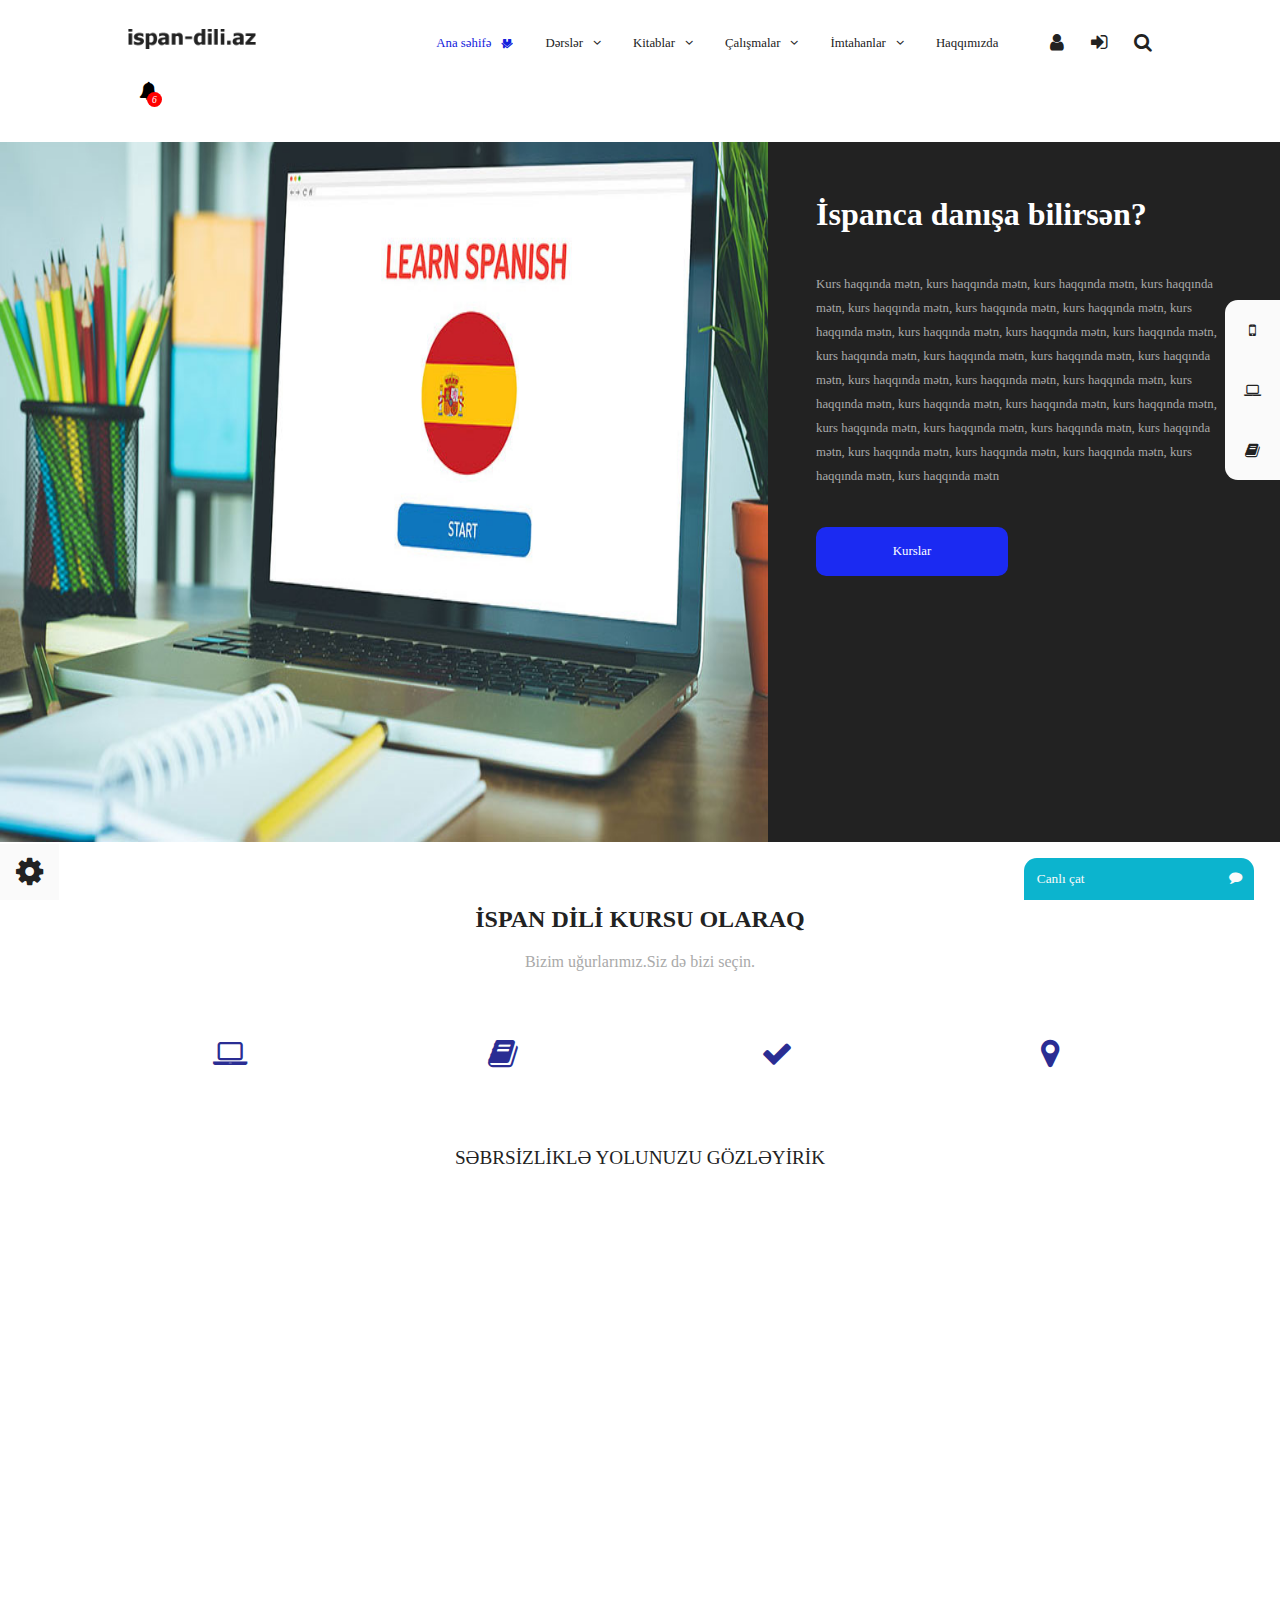
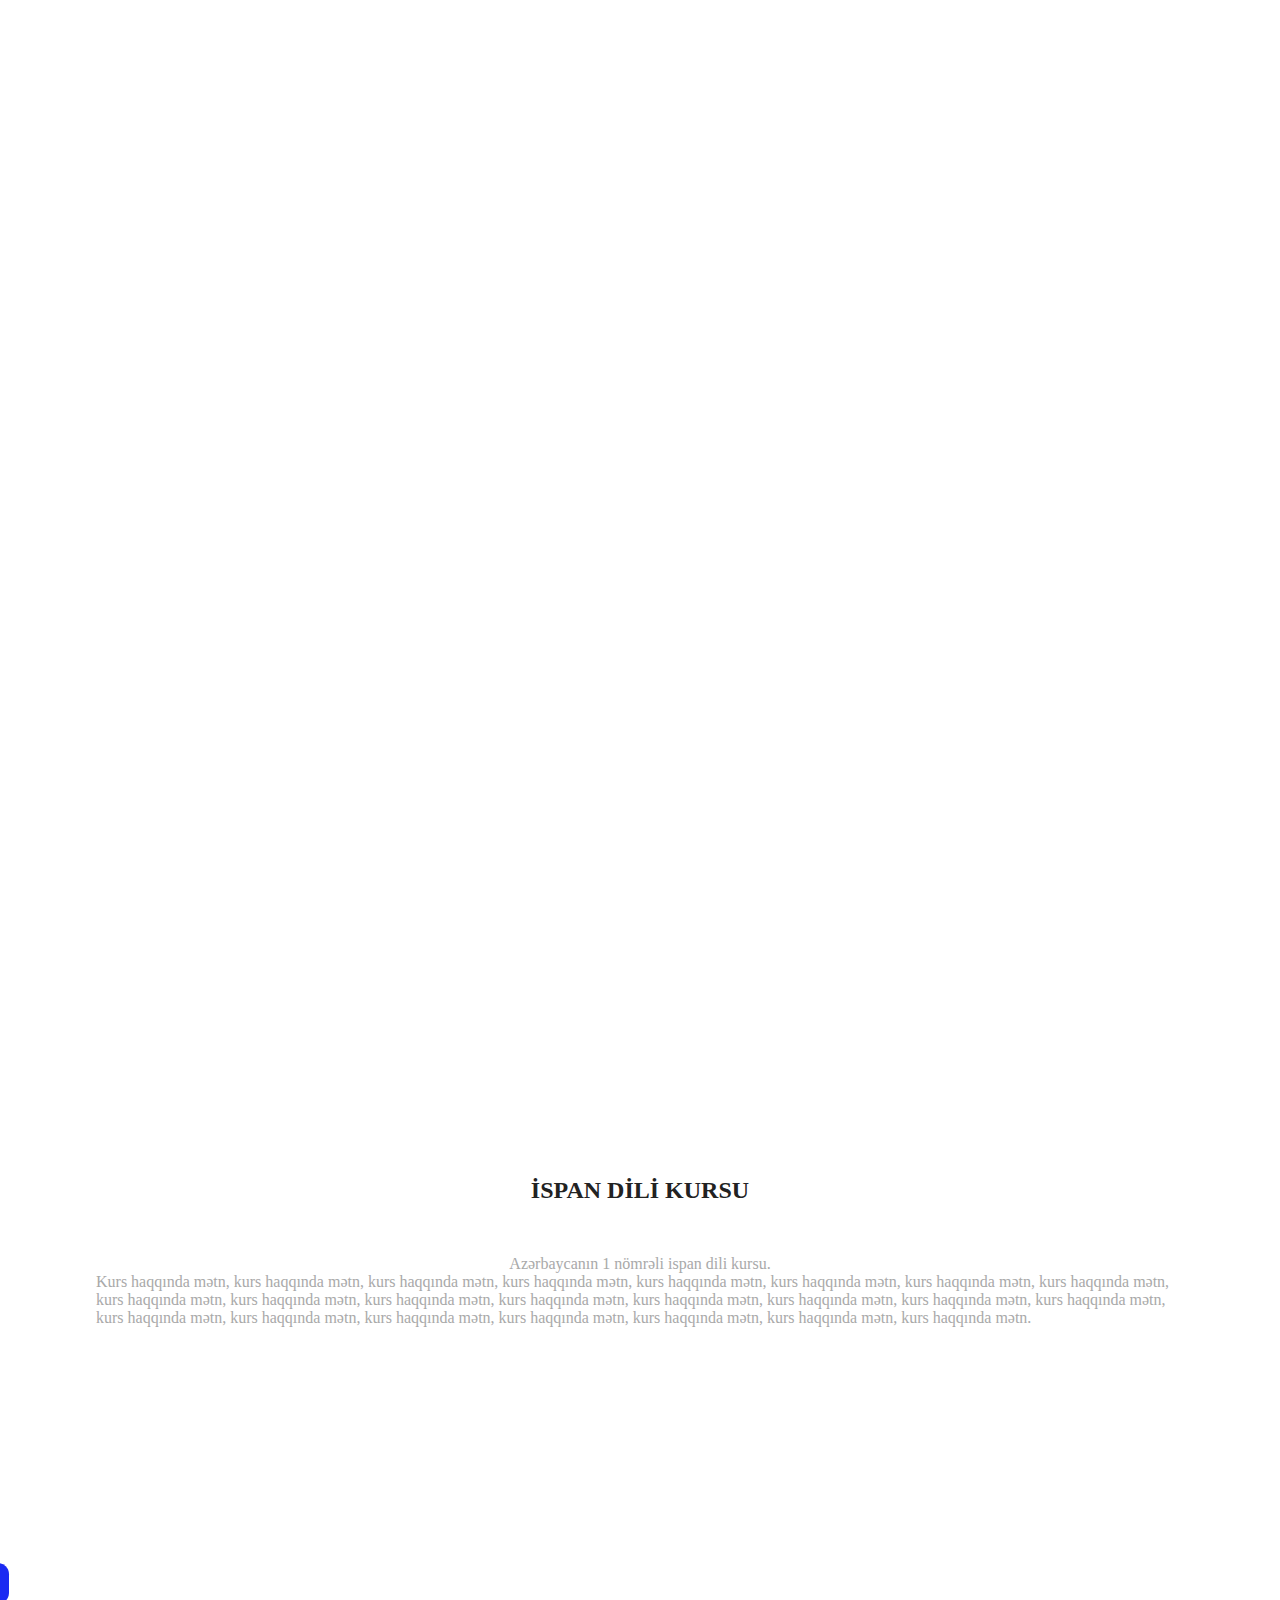
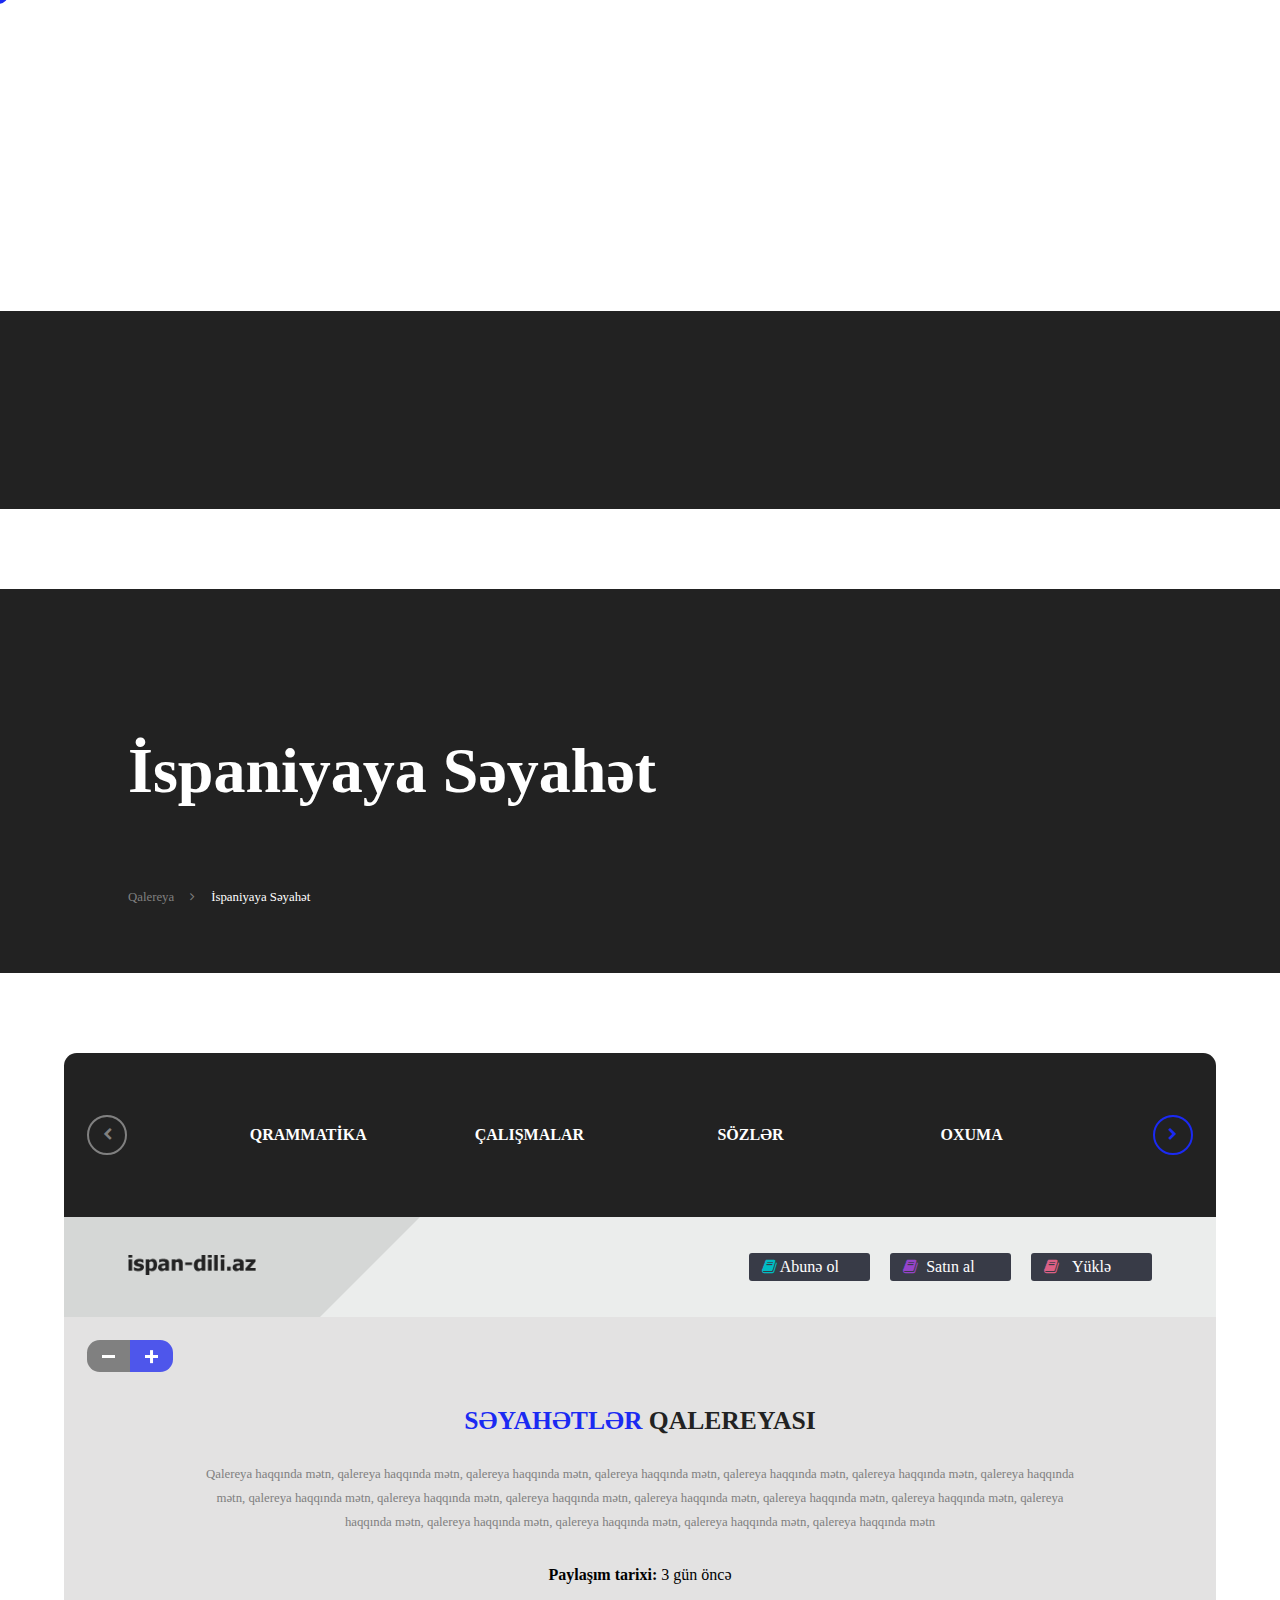
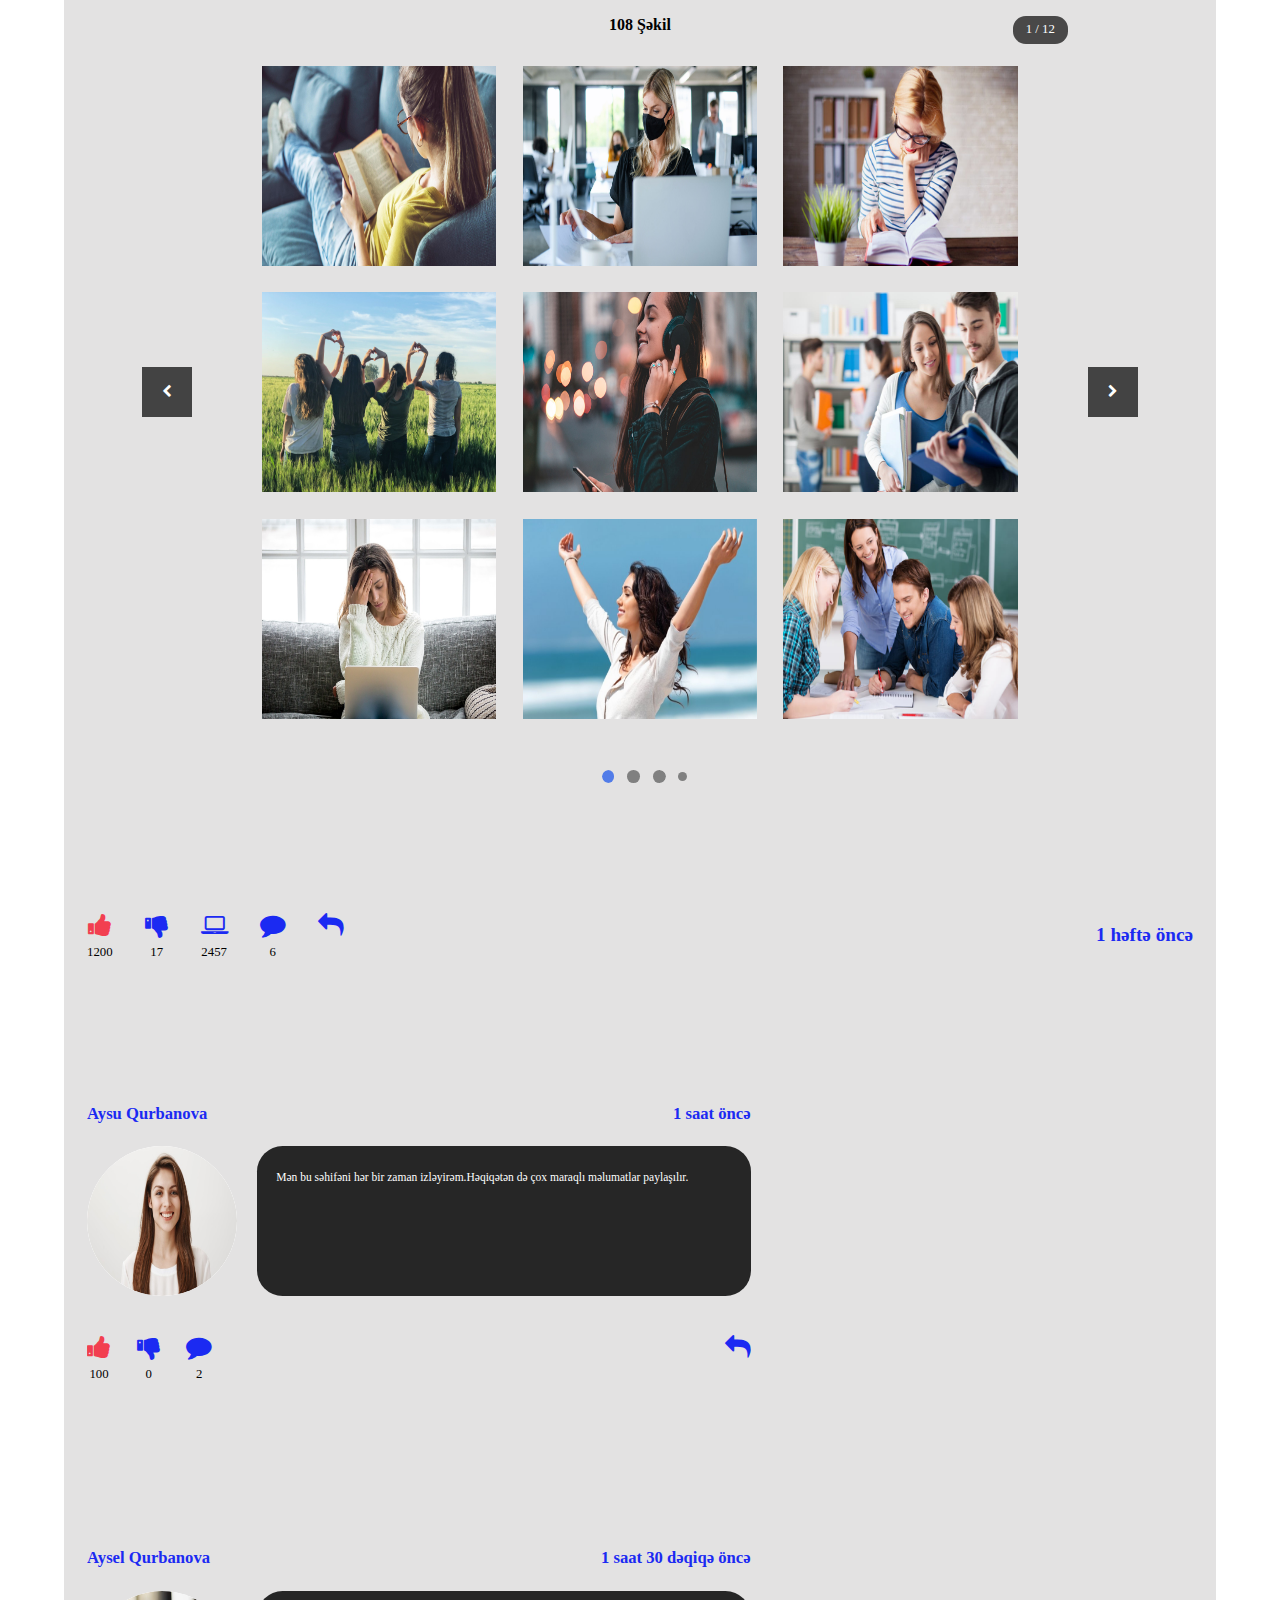
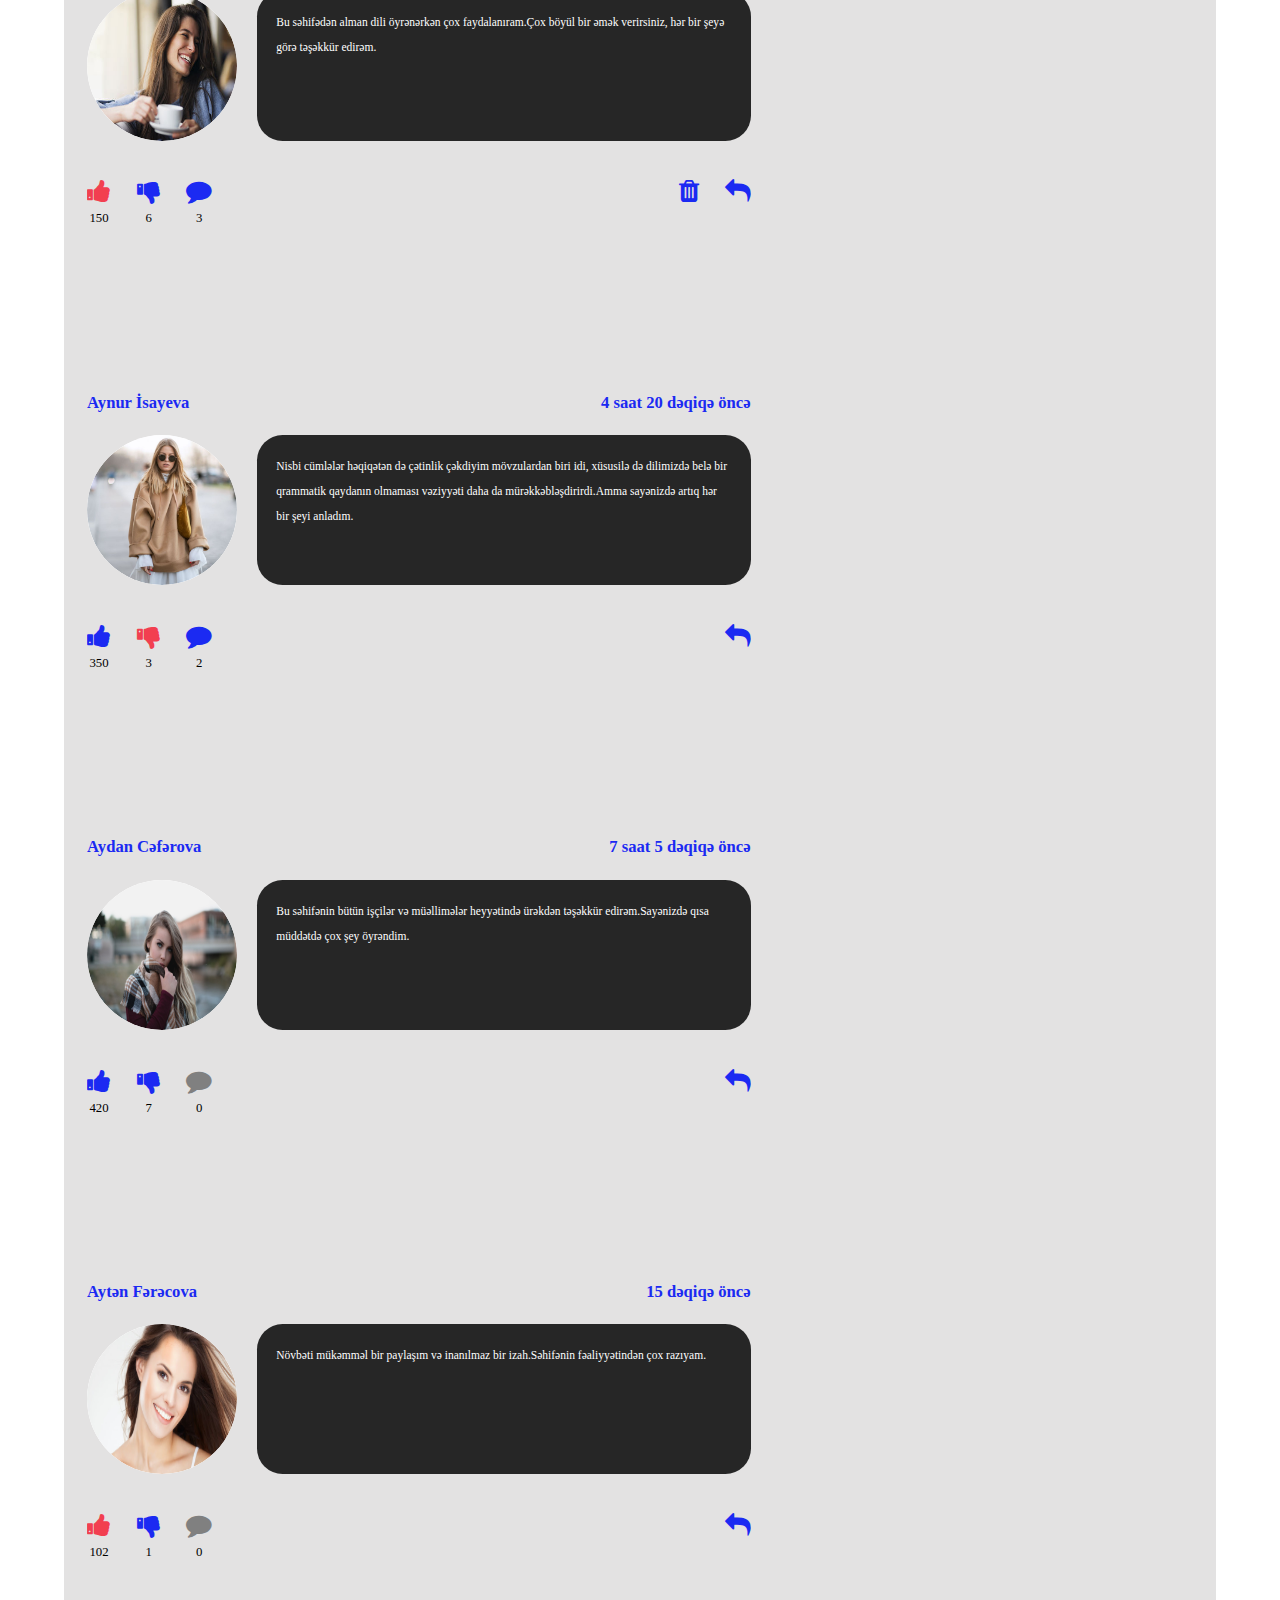
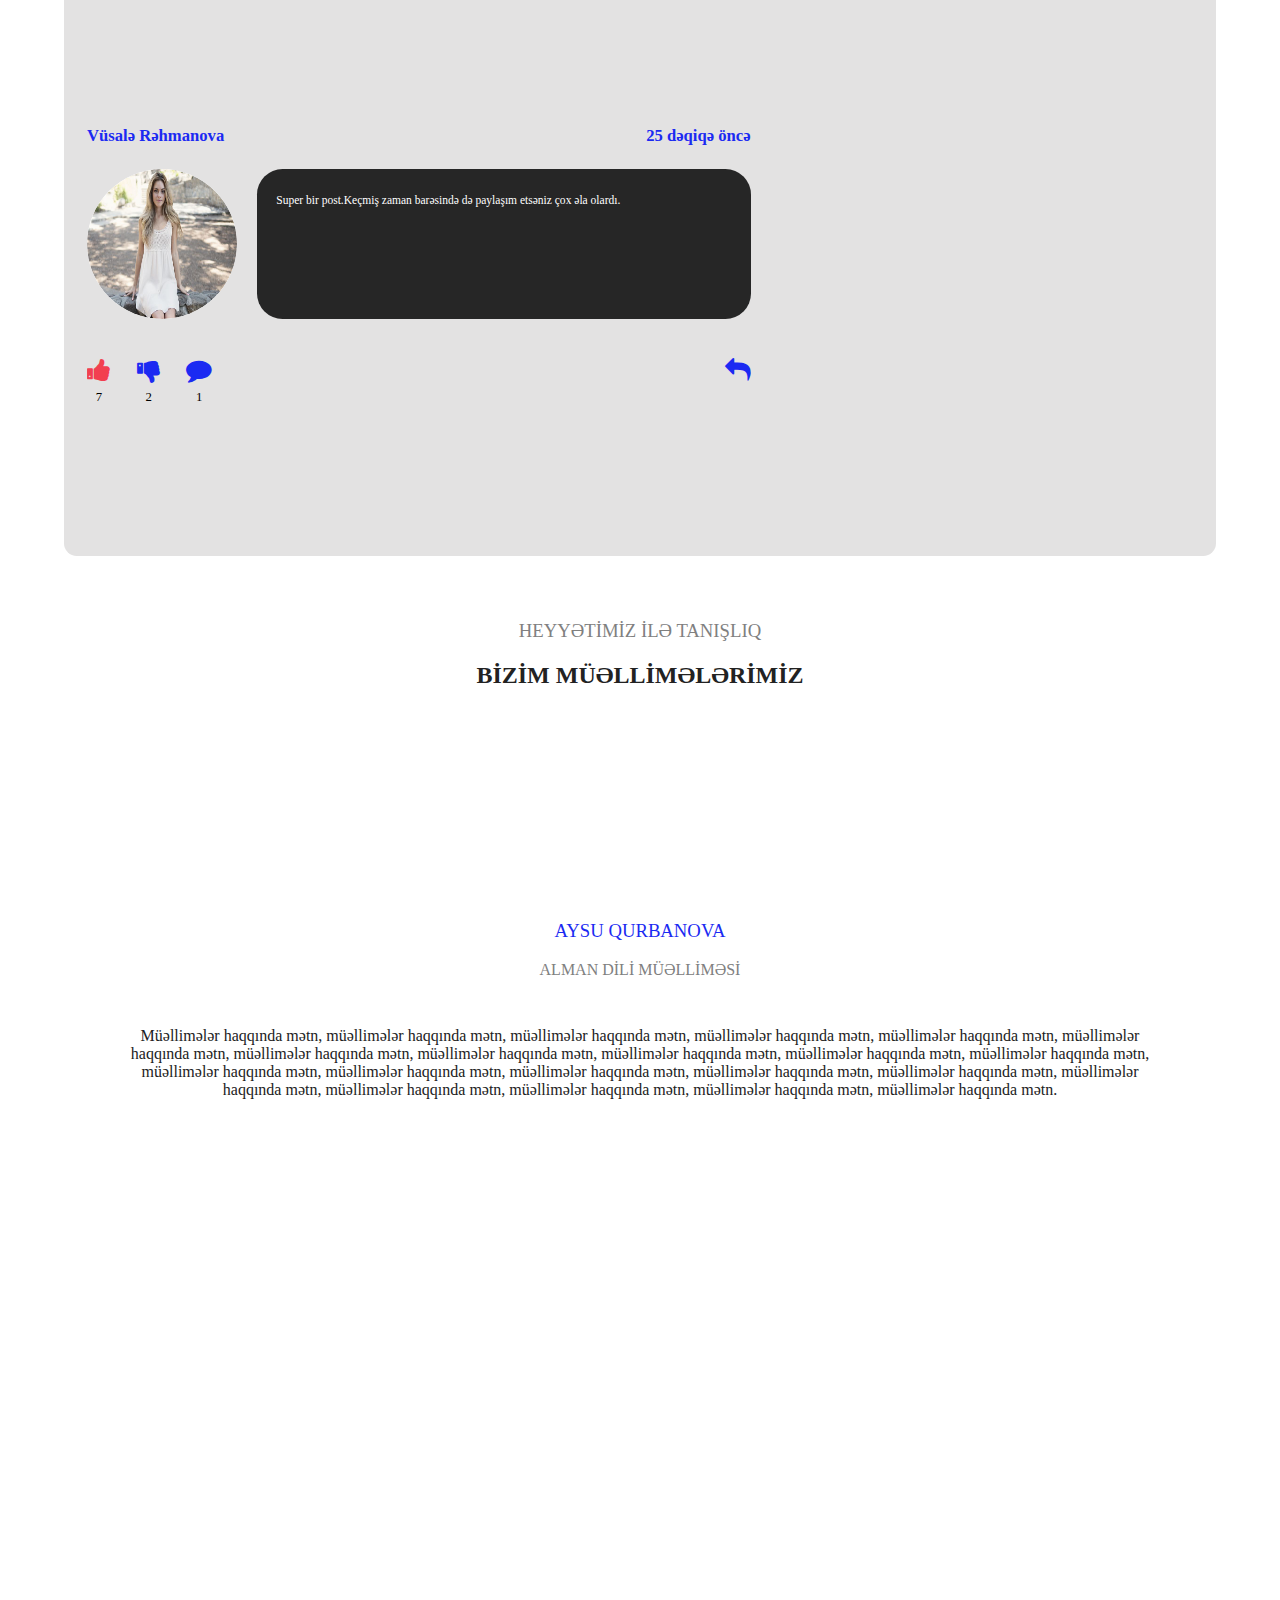
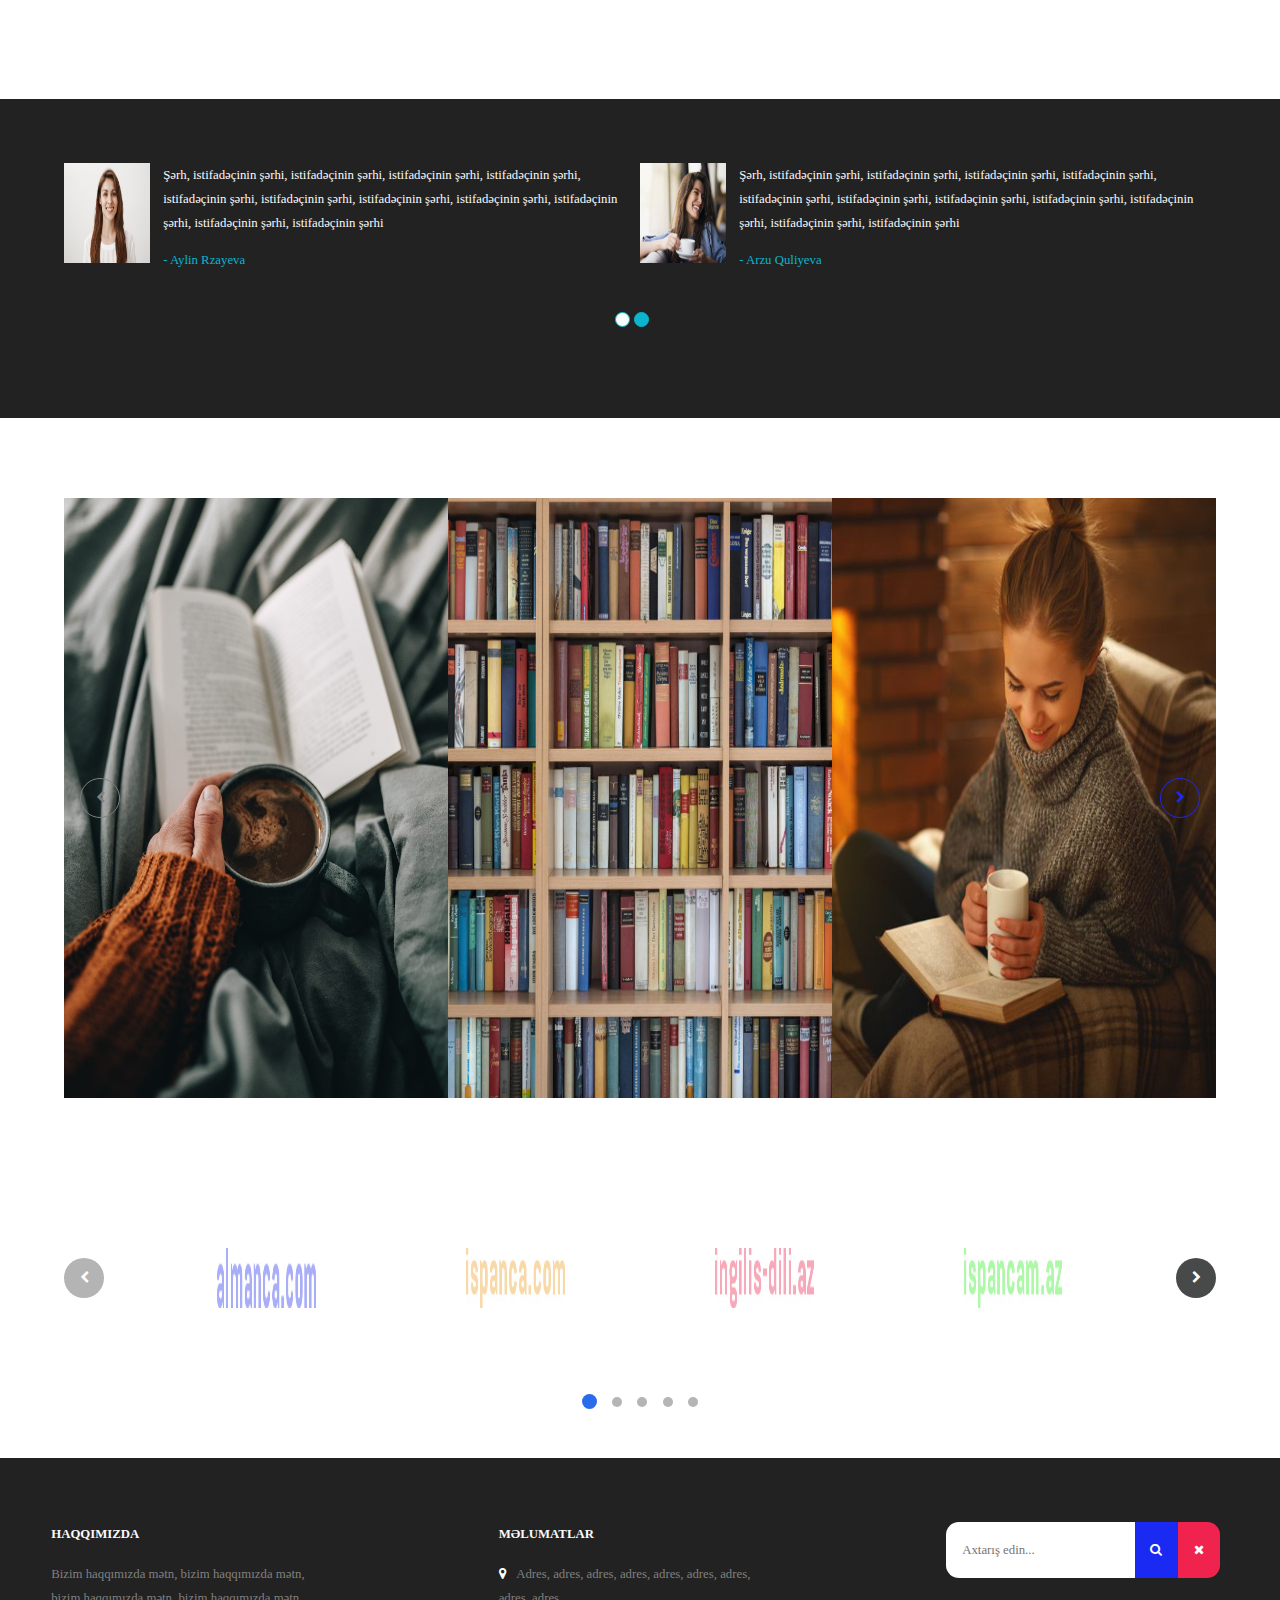
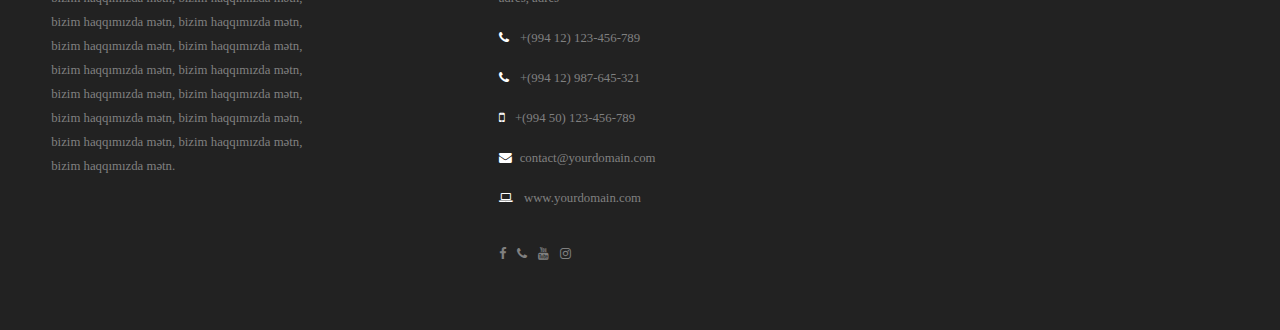
<file: gallery-post.html>
<!DOCTYPE html> <html>
<head>
	<meta name="viewport" content="width=device-width, initial-scale=1.0">
	<meta charset="utf-8">
	<title>ispan-dili.az - İspaniyaya səyahət</title>
	<link href="images/favicon.jpg" type="image/jpg" rel="icon">
	<link rel="stylesheet" type="text/css" href="css/flash.css">
	<link rel="stylesheet" type="text/css" href="css/extra_flash.css">
	<link rel="stylesheet" type="text/css" href="css/header.css">
	<link rel="stylesheet" type="text/css" href="css/gallery_post.css">
	<link rel="stylesheet" type="text/css" href="css/post.css">
	<link rel="stylesheet" type="text/css" href="css/body.css">
	<link rel="stylesheet" type="text/css" href="css/footer.css">
	<link rel="stylesheet" type="text/css" href="font_awesome/css/font-awesome.min.css">

</head>

<body class="flash-is-not-loaded">

<!-- loading-animation -->
<div class="flash-loading-ani">
	
	<img src="images\logo.png" class="flash-loading-ani-img">

	<div class="flash-loading-ani-path">
		
		<div class="flash-loading-ani-line"></div>

	</div>

</div>
<!-- the-end-of-loading-animation -->

<!-- flash-navbar -->
<header class="fl-font-md-1-parent">

	<nav class="flash-navbar">

		<!-- logo -->
		<a href="https://ilhamgurbanly10.github.io/ispan-dili/" class="flash-navbar-image">
			<img src="images\logo.png"> 
		</a>


		<!-- flash-menu -->
		<div class="flash-menu">

			<ul class="flash-menu-list">

				<li class="flash-menu-item">
					<a href="https://ilhamgurbanly10.github.io/ispan-dili/" class="flash-menu-link active">
						Ana səhifə <i class="flash-menu-icon fa fa-home"></i>
					</a>
				</li>

				<li class="flash-menu-item flash-has-dropdown-menu" show-wenn="click" show-type="fade">
					<a href="#" class="flash-menu-link flash-dropdown-menu-toggler flash-link-disabled">
						Dərslər <i class="flash-menu-icon fa fa-angle-down"></i>
					</a>

					<!-- flash-dropdown-menu -->
					<div class="flash-dropdown-menu fade-in-out">

						<ul class="flash-dropdown-menu-list arrow-top-2 fl-self-font-size">
			
								<li class="flash-dropdown-menu-item">
									<a href="#" class="flash-dropdown-menu-link">Alman dili</a>
								</li>
								<li class="flash-dropdown-menu-item">
									<a href="#" class="flash-dropdown-menu-link">Azərbaycan dili</a>
								</li>
								<li class="flash-dropdown-menu-item">
									<a href="#" class="flash-dropdown-menu-link">İspan dili</a>
								</li>
								<li class="flash-dropdown-menu-item">
									<a href="#" class="flash-dropdown-menu-link">İngilis dili</a>
								</li>							
								<li class="flash-dropdown-menu-item">
									<a href="#" class="flash-dropdown-menu-link">Rus dili</a>
								</li>
								<li class="flash-dropdown-menu-item">
									<a href="#" class="flash-dropdown-menu-link">Fransız dili</a>
								</li>
								<li class="flash-dropdown-menu-item">
									<a href="#" class="flash-dropdown-menu-link">Çin dili</a>
								</li>
								<li class="flash-dropdown-menu-item">
									<a href="#" class="flash-dropdown-menu-link">Türk dili</a>
								</li>								

						</ul>

					</div>
					<!-- the-end-of-flash-dropdown-menu -->

				</li>
				<li class="flash-menu-item flash-has-dropdown-menu" show-wenn="click" show-type="fade" dropdown-menu="hidden">
					<a href="#" class="flash-menu-link flash-dropdown-menu-toggler flash-link-disabled">
						Kitablar <i class="flash-menu-icon fa fa-angle-down"></i>
					</a>

					<!-- flash-dropdown-menu -->
					<div class="flash-dropdown-menu fade-in-out">

						<ul class="flash-dropdown-menu-list arrow-top-2 fl-self-font-size">
								
								<li class="flash-dropdown-menu-item">
									<a href="#" class="flash-dropdown-menu-link">BÜTÜN KİTABLAR</a>
								</li>
								<li class="flash-dropdown-menu-item">
									<a href="#" class="flash-dropdown-menu-link">Qrammatika</a>
								</li>
								<li class="flash-dropdown-menu-item">
									<a href="#" class="flash-dropdown-menu-link">Hekayələr</a>
								</li>
								<li class="flash-dropdown-menu-item">
									<a href="#" class="flash-dropdown-menu-link">Dinləmə</a>
								</li>
								<li class="flash-dropdown-menu-item">
									<a href="#" class="flash-dropdown-menu-link">Dərslik</a>
								</li>
								<li class="flash-dropdown-menu-item">
									<a href="#" class="flash-dropdown-menu-link">Çalışma</a>
								</li>
								<li class="flash-dropdown-menu-item">
									<a href="#" class="flash-dropdown-menu-link">Oxuma</a>
								</li>
								<li class="flash-dropdown-menu-item">
									<a href="#" class="flash-dropdown-menu-link">İmtahan</a>
								</li>

						</ul>

					</div>
					<!-- the-end-of-flash-dropdown-menu -->

				</li>
				<li class="flash-menu-item flash-has-dropdown-menu" show-wenn="click" show-type="fade">
					<a href="#" class="flash-menu-link flash-dropdown-menu-toggler flash-link-disabled">
						Çalışmalar <i class="flash-menu-icon fa fa-angle-down"></i>
					</a>

					<!-- flash-dropdown-menu -->
					<div class="flash-dropdown-menu fade-in-out">

						<ul class="flash-dropdown-menu-list arrow-top-2 fl-self-font-size">
								
								<li class="flash-dropdown-menu-item">
									<a href="https://ilhamgurbanly10.github.io/ispan-dili/exercises" class="flash-dropdown-menu-link">HAMISI</a>
								</li>
								<li class="flash-dropdown-menu-item">
									<a href="#" class="flash-dropdown-menu-link">Nisbi cümlələr</a>
								</li>
								<li class="flash-dropdown-menu-item">
									<a href="#" class="flash-dropdown-menu-link">Yaxın keçmiş zaman</a>
								</li>
								<li class="flash-dropdown-menu-item">
									<a href="#" class="flash-dropdown-menu-link">Uzaq keçmiş zaman</a>
								</li>
								<li class="flash-dropdown-menu-item">
									<a href="#" class="flash-dropdown-menu-link">Konjunktiv</a>
								</li>
								<li class="flash-dropdown-menu-item">
									<a href="#" class="flash-dropdown-menu-link">Modal fellər</a>
								</li>
								<li class="flash-dropdown-menu-item">
									<a href="#" class="flash-dropdown-menu-link">Gələcək zaman</a>
								</li>
								<li class="flash-dropdown-menu-item">
									<a href="#" class="flash-dropdown-menu-link">Plusquamperfekt</a>
								</li>
								<li class="flash-dropdown-menu-item">
									<a href="#" class="flash-dropdown-menu-link">Artikllar</a>
								</li>
								<li class="flash-dropdown-menu-item">
									<a href="#" class="flash-dropdown-menu-link">Əmr cümlələri</a>
								</li>

						</ul>

					</div>
					<!-- the-end-of-flash-dropdown-menu -->
				</li>
				<li class="flash-menu-item flash-has-dropdown-menu" show-wenn="click" show-type="fade">
					<a href="#" class="flash-menu-link flash-link-disabled">
						İmtahanlar <i class="flash-menu-icon fa fa-angle-down"></i>
					</a>

					<!-- flash-dropdown-menu -->
					<div class="flash-dropdown-menu fade-in-out">

						<ul class="flash-dropdown-menu-list arrow-top-2 fl-self-font-size">
								
								<li class="flash-dropdown-menu-item">
									<a href="#" class="flash-dropdown-menu-link">A1</a>
								</li>
								<li class="flash-dropdown-menu-item">
									<a href="#" class="flash-dropdown-menu-link">A2</a>
								</li>
								<li class="flash-dropdown-menu-item">
									<a href="#" class="flash-dropdown-menu-link">B1</a>
								</li>
								<li class="flash-dropdown-menu-item">
									<a href="#" class="flash-dropdown-menu-link">B2</a>
								</li>
								<li class="flash-dropdown-menu-item">
									<a href="#" class="flash-dropdown-menu-link">C1</a>
								</li>
								<li class="flash-dropdown-menu-item">
									<a href="#" class="flash-dropdown-menu-link">C2</a>
								</li>

						</ul>

					</div>
					<!-- the-end-of-flash-dropdown-menu -->

				</li>

				<li class="flash-menu-item">
					<a href="#" class="flash-menu-link">
						Haqqımızda
					</a>
				</li>
			</ul>
		
		</div>
		<!-- the-end-of-flash-menu -->

		<!-- flash-header-buttons-container -->
		<div class="flash-header-buttons-container">

			<button type="button" class="flash-header-iconic-button flash-modal-user-form-sign-in-button flash-modal-button flash-button-grow flash-clicker" target=".flash-modal-sign-in-container" click-target="#flash-open-sign-in-button">
						<i class="fa fa-2x fa-user" aria-hidden="true"></i>
					</button>
				
			<button type="button" class="flash-header-iconic-button flash-modal-user-form-sign-up-button flash-clicker flash-button-grow" target=".flash-modal-sign-in-container" click-target=".flash-modal-user-form-sign-in-button"  click-target-2="#flash-open-sign-up-button">
				<i class="fa fa-2x fa-sign-in" aria-hidden="true"></i>
			</button>

			<!-- flash-search-form-toggler -->
			<button type="button" class="flash-header-iconic-button flash-search-form-toggler flash-button-grow fl-at-the-end-of-flex-container">
				<i class="fa fa-2x fa-search" aria-hidden="true"></i>
			</button>

		</div>	
		<!-- the-end-of-flash-header-buttons-container -->

		<div class="flash-to-other-line"></div>

		<!-- flash-mobile-menu-toggler -->
		<button class="flash-mobile-menu-toggler flash-button-grow fl-mr-1">

				<p class="flash-mobile-menu-toggler-line"></p>

		</button>

		<!-- flash-notificiations -->
		<div class="flash-drop-down-container flash-notificiations-container fl-mr-1">

			<button type="button" class="flash-drop-down-button flash-button-grow" target="#notificiations" show-wenn="click" show-type="fade" close-others="on">
				<i class="fa fa-bell" flash-toggle="false"></i>
				<i class="flash-number-of-notifications">6</i>
			</button>
			
			<div class="flash-drop-down-element fade-in-out flash-drop-down-fast" id="notificiations">
				
				<ul class="flash-drop-down-list">
					
					<li class="flash-drop-down-item">

						<a href="#" class="flash-drop-down-link">
							Tibb sahəsində işlənilən yeni sözlərdən ibarət
							lüğətimizi artıq pulsuz şəkildə yükləyə bilərsiniz.
						</a>

					</li>	

					<li class="flash-drop-down-item">

						<a href="#" class="flash-drop-down-link">
							Danışıq problemlərini necə aradan qaldıraq adlı yeni postumuzu nəzərdən keçirməyi unutmayın.
						</a>

					</li>

					<li class="flash-drop-down-item">

						<a href="#" class="flash-drop-down-link">
							Artıq bazar ertələri və cümə günləri kursumuzda danışıq dərsləri təşkil olunacaq.
						</a>

					</li>

					<li class="flash-drop-down-item">
						
						<a href="#" class="flash-drop-down-link">
							A1 və A2 qruplarına qeydiyyat başladı.Tələsin, yerlər məhduddur.
						</a>

					</li>	

					<li class="flash-drop-down-item">

						<a href="#" class="flash-drop-down-link">
							Bu ay fərdi dərslərə qatılmaq istəyən tələbələrimizə özəl endirimlər.Buradan ətraflı məlumat əldə edə bilərsiniz.
						</a>

					</li>	

					<li class="flash-drop-down-item">

						<a href="#" class="flash-drop-down-link">
							Əgər mən xarici dildə təkcə danışmaq deyil həmçinin düşünmək istəyirəm deyirsinizsə, bu barədə müəllim və müəllimələr heyyətimizin məsləhətlərindən yararlana bilərsiniz.
						</a>

					</li>	

				</ul>

			</div>

		</div>
		<!-- the-end-of-flash-notificiations -->

	</nav>
	<!-- the-end-of-flash-navbar -->

	<!-- flash-search-form -->
	<div class="flash-search-form-parent fl-font-md-2-parent">

		<form class="flash-search-form" method="post" action="" target="" show-results="true">
			

		<div class="flash-relative">
			<input type="text" name="search" id="search" class="flash-search-form-search" required="" placeholder="Axtarış edin...">

			<div class="flash-search-form-buttons-container">

				<button type="submit" class="flash-search-form-submit" disabled="">
						<i class="fa fa-search"></i>
				</button>

				<button type="reset" class="flash-search-form-reset" disabled="">
						<i class="fa fa-times"></i>
				</button>

			</div>

		</div>	

		</form>

		<ul class="flash-results-of-search">

			<li class="flash-results-of-search-item hide flash-results-of-search-not-found">

				<p class="flash-results-of-search-not-found-text">
					Təəssüf edirik, axtardığınız paylaşım tapılmadı...
				</p>

			</li>

			<li class="flash-results-of-search-item hide flash-results-of-search-is-searching">

				<p class="flash-results-of-search-is-searching-text ">Axtarılır</p>
				<button type="button" class="flash-none flash-stop-is-searching"></button>

			</li>

			
			<li class="flash-results-of-search-item">

				<a href="#" class="flash-results-of-search-link">
					<h3 class="flash-results-of-search-name">Nisbi cümlələr</h3>
				</a>

			</li>
			<li class="flash-results-of-search-item">

				<a href="#" class="flash-results-of-search-link">
					<h3 class="flash-results-of-search-name">Keçmiş zaman</h3>
				</a>

			</li>
			<li class="flash-results-of-search-item">

				<a href="#" class="flash-results-of-search-link">
					<h3 class="flash-results-of-search-name">Gələcək zaman</h3>
				</a>

			</li>
			<li class="flash-results-of-search-item">

				<a href="#" class="flash-results-of-search-link">
					<h3 class="flash-results-of-search-name">Bağlayıcılar</h3>
				</a>

			</li>
			<li class="flash-results-of-search-item">

				<a href="#" class="flash-results-of-search-link">
					<h3 class="flash-results-of-search-name">Söz önləri</h3>
				</a>

			</li>
			<li class="flash-results-of-search-item">

				<a href="#" class="flash-results-of-search-link">
					<h3 class="flash-results-of-search-name">Modal fellər</h3>
				</a>

			</li>
			<li class="flash-results-of-search-item">

				<a href="#" class="flash-results-of-search-link">
					<h3 class="flash-results-of-search-name">Qaydasız fellər</h3>
				</a>

			</li>
			<li class="flash-results-of-search-item">

				<a href="#" class="flash-results-of-search-link">
					<h3 class="flash-results-of-search-name">Gerundiv</h3>
				</a>

			</li>
			<li class="flash-results-of-search-item">

				<a href="#" class="flash-results-of-search-link">
					<h3 class="flash-results-of-search-name">Əmr cümlələri</h3>
				</a>

			</li>
			<li class="flash-results-of-search-item">

				<a href="#" class="flash-results-of-search-link">
					<h3 class="flash-results-of-search-name">Sual cümlələri</h3>
				</a>

			</li>

		</ul>
		
	</div>
	<!-- the-end-of-flash-search-form -->

	<!-- flash-mobile-menu -->
	<!-- For animation you can add to nav element these class names:
	toggle, fade, slide, to-right, to-left -->
	<!-- For full screen mobile menu you can add .flash-mobile-menu-full-screen class to <nav>element.And it is posiible to add this button in full screen mobile menu

	<button type="button" class="flash-mobile-menu-close-button">
			<i class="fa fa-times"></i>
	</button> -->
	<nav class="flash-mobile-menu to-right flash-mobile-menu-left" close-when-body-is-clicked="on">

		<button type="button" class="flash-mobile-menu-close-button fl-self-font-size">
			<i class="fa fa-times fa-1x fl-self-font-size"></i>
		</button>

		<ul class="flash-mobile-menu-list fl-font-md-1-parent">

			<li class="flash-mobile-menu-item">
				<a href="https://ilhamgurbanly10.github.io/ispan-dili/" class="flash-mobile-menu-link">
					Ana səhifə <i class="flash-mobile-menu-icon fa fa-home fl-not-rotate"></i>
				</a>
			</li>

			<li class="flash-mobile-menu-item flash-has-dropdown-mobile-menu">
				<button type="button" class="flash-mobile-menu-link flash-dropdown-mobile-menu-toggler" target="dropdown_mobile_menu_1" show-type="slide">
					Dərslər <i class="flash-mobile-menu-icon fa fa-angle-down fa-angle-up"></i>
				</button>

				<!-- flash-dropdown-mobile-menu -->
				<div class="flash-dropdown-mobile-menu slide-down-up" id="dropdown_mobile_menu_1">

					<ul class="flash-dropdown-mobile-menu-list">

						<li class="flash-dropdown-mobile-menu-item">
							<a href="#" class="flash-dropdown-mobile-menu-link">Alman dili</a>
						</li>
						<li class="flash-dropdown-mobile-menu-item">
							<a href="#" class="flash-dropdown-mobile-menu-link">Azərbaycan dili</a>
						</li>
						<li class="flash-dropdown-mobile-menu-item">
							<a href="#" class="flash-dropdown-mobile-menu-link">İspan dili</a>
						</li>
						<li class="flash-dropdown-mobile-menu-item">
							<a href="#" class="flash-dropdown-mobile-menu-link">İngilis dili</a>
						</li>
						<li class="flash-dropdown-mobile-menu-item">
							<a href="#" class="flash-dropdown-mobile-menu-link">Rus dili</a>
						</li>
						<li class="flash-dropdown-mobile-menu-item">
							<a href="#" class="flash-dropdown-mobile-menu-link">Fransız dili</a>
						</li>
						<li class="flash-dropdown-mobile-menu-item">
							<a href="#" class="flash-dropdown-mobile-menu-link">Çin dili</a>
						</li>
						<li class="flash-dropdown-mobile-menu-item">
							<a href="#" class="flash-dropdown-mobile-menu-link">Türk dili</a>
						</li>
						
					</ul>

				</div>
				<!-- the-end-of-flash-dropdown-mobile-menu -->

			</li>

			<li class="flash-mobile-menu-item">
				<button type="button" class="flash-mobile-menu-link flash-dropdown-mobile-menu-toggler" target="dropdown_mobile_menu_2" show-type="slide">
					Kitablar <i class="flash-mobile-menu-icon fa fa-angle-down fa-angle-up"></i>
				</button>

				<!-- flash-dropdown-mobile-menu -->
				<div class="flash-dropdown-mobile-menu slide-down-up" id="dropdown_mobile_menu_2">

					<ul class="flash-dropdown-mobile-menu-list">

						<li class="flash-dropdown-mobile-menu-item">
							<a href="#" class="flash-dropdown-mobile-menu-link">BÜTÜN KİTABLAR</a>
						</li>
						<li class="flash-dropdown-mobile-menu-item">
							<a href="#" class="flash-dropdown-mobile-menu-link">Qrammatika</a>
						</li>
						<li class="flash-dropdown-mobile-menu-item">
							<a href="#" class="flash-dropdown-mobile-menu-link">Hekayələr</a>
						</li>
						<li class="flash-dropdown-mobile-menu-item">
							<a href="#" class="flash-dropdown-mobile-menu-link">Dinləmə</a>
						</li>
						<li class="flash-dropdown-mobile-menu-item">
							<a href="#" class="flash-dropdown-mobile-menu-link">Dərslik</a>
						</li>
						<li class="flash-dropdown-mobile-menu-item">
							<a href="#" class="flash-dropdown-mobile-menu-link">Çalışma</a>
						</li>
						<li class="flash-dropdown-mobile-menu-item">
							<a href="#" class="flash-dropdown-mobile-menu-link">Oxuma</a>
						</li>
						<li class="flash-dropdown-mobile-menu-item">
							<a href="#" class="flash-dropdown-mobile-menu-link">İmtahan</a>
						</li>
						
					</ul>

				</div>
				<!-- the-end-of-flash-dropdown-mobile-menu -->

			</li>

			<li class="flash-mobile-menu-item">
				<button type="button" class="flash-mobile-menu-link flash-dropdown-mobile-menu-toggler" target="dropdown_mobile_menu_3"show-type="slide">
					Çalışmalar <i class="flash-mobile-menu-icon fa fa-angle-down fa-angle-up"></i>
				</button>

				<!-- flash-dropdown-mobile-menu -->
				<div class="flash-dropdown-mobile-menu slide-down-up" id="dropdown_mobile_menu_3">

					<ul class="flash-dropdown-mobile-menu-list">

						<li class="flash-dropdown-mobile-menu-item">
							<a href="https://ilhamgurbanly10.github.io/ispan-dili/exercises" class="flash-dropdown-mobile-menu-link">HAMISI</a>
						</li>
						<li class="flash-dropdown-mobile-menu-item">
							<a href="#" class="flash-dropdown-mobile-menu-link">Nisbi cümlələr</a>
						</li>
						<li class="flash-dropdown-mobile-menu-item">
							<a href="#" class="flash-dropdown-mobile-menu-link">Yaxın keçmiş zaman</a>
						</li>
						<li class="flash-dropdown-mobile-menu-item">
							<a href="#" class="flash-dropdown-mobile-menu-link">Uzaq keçmiş zaman</a>
						</li>
						<li class="flash-dropdown-mobile-menu-item">
							<a href="#" class="flash-dropdown-mobile-menu-link">Konjunktiv</a>
						</li>
						<li class="flash-dropdown-mobile-menu-item">
							<a href="#" class="flash-dropdown-mobile-menu-link">Modal fellər</a>
						</li>
						<li class="flash-dropdown-mobile-menu-item">
							<a href="#" class="flash-dropdown-mobile-menu-link">Gələcək zaman</a>
						</li>
						<li class="flash-dropdown-mobile-menu-item">
							<a href="#" class="flash-dropdown-mobile-menu-link">Plusquamperfekt</a>
						</li>
						<li class="flash-dropdown-mobile-menu-item">
							<a href="#" class="flash-dropdown-mobile-menu-link">Artikllar</a>
						</li>
						<li class="flash-dropdown-mobile-menu-item">
							<a href="#" class="flash-dropdown-mobile-menu-link">Əmr cümlələri</a>
						</li>
						
					</ul>

				</div>
				<!-- the-end-of-flash-dropdown-mobile-menu -->

			</li>

			<li class="flash-mobile-menu-item">
				<button type="button" class="flash-mobile-menu-link flash-dropdown-mobile-menu-toggler" target="dropdown_mobile_menu_4"show-type="slide">
					İmtahanlar <i class="flash-mobile-menu-icon fa fa-angle-down fa-angle-up"></i>
				</button>

				<!-- flash-dropdown-mobile-menu -->
				<div class="flash-dropdown-mobile-menu slide-down-up" id="dropdown_mobile_menu_4">

					<ul class="flash-dropdown-mobile-menu-list">

						<li class="flash-dropdown-mobile-menu-item">
							<a href="#" class="flash-dropdown-mobile-menu-link">A1</a>
						</li>
						<li class="flash-dropdown-mobile-menu-item">
							<a href="#" class="flash-dropdown-mobile-menu-link">A2</a>
						</li>
						<li class="flash-dropdown-mobile-menu-item">
							<a href="#" class="flash-dropdown-mobile-menu-link">B1</a>
						</li>
						<li class="flash-dropdown-mobile-menu-item">
							<a href="#" class="flash-dropdown-mobile-menu-link">B2</a>
						</li>
						<li class="flash-dropdown-mobile-menu-item">
							<a href="#" class="flash-dropdown-mobile-menu-link">C1</a>
						</li>
						<li class="flash-dropdown-mobile-menu-item">
							<a href="#" class="flash-dropdown-mobile-menu-link">C2</a>
						</li>
						
					</ul>

				</div>
				<!-- the-end-of-flash-dropdown-mobile-menu -->

			</li>

			<li class="flash-mobile-menu-item">
				<a href="#" class="flash-mobile-menu-link">
					Haqqımızda <i class="flash-mobile-menu-icon fa fa-laptop fl-not-rotate"></i>
				</a>
			</li>

		</ul>
		
	</nav>
	<!-- the-end-of-flash-mobile-menu -->

</header>

<!-- modal-user-form-->
<div class="flash-modal-sign-in-container flash-modal-container">

	<button type="button" class="flash-modal-close-button">
		<i class="fa fa-times"></i>
	</button>

	<!-- switch-containers -->
	<div class="flash-switch-containers flash-modal-child-from-top" id="modal-user-form-switch-container" time="fast" show-type="slide" circles="true" autoplay="false" autoplay-time="normal"  autoplay-loop="infinite">

	<!-- buttons -->
	<div class="flash-switch-containers-button-container fl-font-md-2-parent">

		<button type="button" class="flash-switch-containers-button active" id="flash-open-sign-in-button">
			<i class="fa fa-sign-in fl-mr-1" aria-hidden="true"></i>Daxil ol
		</button>

		<button type="button" class="flash-switch-containers-button" id="flash-open-sign-up-button">
			<i class="fa fa-user fl-mr-1" aria-hidden="true"></i>Qeydiyyat
		</button>

	</div>

	<!-- containers -->
	<div class="flash-switch-containers-main-container fl-font-md-2-parent">

		<div class="flash-switch-containers-container">
			
			<p class="flash-modal-sign-in-question">ARTIQ SAYTIN ÜZVÜSÜNÜZ?</p>

			<a href="#" class="flash-modal-sign-in-button flash-modal-sign-in-red-button">

				<i class="fa fa-instagram" aria-hidden="true"></i>
				Instagram ilə daxil ol

			</a>

			<a href="#" class="flash-modal-sign-in-button flash-modal-sign-in-blue-button">

				<i class="fa fa-facebook" aria-hidden="true"></i>
				Facebook ilə daxil ol

			</a>

			<a href="#" class="flash-modal-sign-in-button flash-modal-sign-in-orange-button">

				<i class="fa fa-google" aria-hidden="true"></i>
				Google ilə daxil ol
				
			</a>

			<a href="#" class="flash-modal-sign-in-button flash-modal-sign-in-lightblue-button">

				<i class="fa fa-twitter" aria-hidden="true"></i>
				Twitter ilə daxil ol
				
			</a>

			<a class="flash-modal-forgotten-code-button flash-page-black-button">Hesabını unutmusan?</a>

			<div class="flash-modal-sign-or-container">
				
				<div class="flash-modal-sign-or-container-line"></div>
				<div class="flash-modal-sign-or-container-text">və ya</div>
				<div class="flash-modal-sign-or-container-line"></div>

			</div>

			<form class="flash-modal-sign-in-form flash-modal-form" action="user_sign_in.php" target="" autocomplete="on" method="post">

				<p class="flash-modal-form-title">DAXİL OLMA</p>
				
				<div class="flash-input-parent">
					<label for="sign-in-email">E-poçt ünvanı</label>

					<div class="flash-iconic-input-parent">

						<input type="email" name="user_email" id="sign-in-email" class="flash-input flash-email" placeholder="E-poçt ünvanı" autofocus="" required="">

						<div class="flash-input-icon-parent">
							<i class="fa fa-2x fa-envelope flash-input-icon"></i>
						</div>

					</div>

				</div>	

				<p class="flash-modal-form-warning flash-form-warning flash-email-is-empty">E-poçt ünvanı doldurulmalıdır.</p>
				<p class="flash-modal-form-warning flash-form-warning flash-email-is-not-correct">E-poçt ünvanı düzgün şəkildə yazılmalıdır.</p>

				<div class="flash-input-parent">
					<label for="sign-in-user-name">İstifadəçi adı</label>

					<div class="flash-iconic-input-parent">

						<input type="text" name="user_name" id="sign-in-user-name" class="flash-input flash-user-name" placeholder="İstifadəçi adı" required="">

						<div class="flash-input-icon-parent">
							<i class="fa fa-2x fa-user flash-input-icon"></i>
						</div>

					</div>

				</div>	

				<p class="flash-modal-form-warning flash-user-name-is-empty flash-form-warning">İstifadəçi adı doldurulmalıdır.</p>
				<p class="flash-modal-form-warning flash-user-name-starts-with-number flash-form-warning">İstifadəçi adı rəqəm ilə başlaya bilməz.</p>
				<p class="flash-modal-form-warning flash-user-name-has-false-character flash-form-warning">İstifadəçi adı olaraq yalnız hərflər, rəqəmlər, boşluq və müəyyən olunmuş işarələr (. və _) istifadə oluna bilər.</p>
				<p class="flash-modal-form-warning flash-form-warning flash-user-name-is-out-of-quantity">İstifadəçi adı ən azından 5 maksimum halda isə 20 xarakter əhatə etməlidir.</p>
				

				<div class="flash-input-parent">
					<label for="sign-in-password">İstifadəçi kodu</label>

					<div class="flash-iconic-input-parent">

						<input type="password" name="user_password" id="sign-in-password" class="flash-input flash-password" placeholder="İstifadəçi kodu" required="">


						<div class="flash-input-icon-parent">

							<i class="flash-toggle-password fa fa-2x fa-eye-slash fa-eye flash-input-icon" target-form="#sign-in-password" ></i>

						</div>

					</div>
					
				
				</div>

				<p class="flash-modal-form-warning flash-password-is-empty flash-form-warning">İstifadəçi kodu doldurulmalıdır.</p>
				<p class="flash-modal-form-warning flash-password-has-false-character flash-form-warning">İstifadəçi kodu kimi yalnız hərflər və rəqəmlər istifadə oluna bilər.</p>
				<p class="flash-modal-form-warning flash-password-has-illegal-letter flash-form-warning">İstifadəçi kodu üçün qadağan olunmuş müəyyən hərflər istifadə oluna bilməz.</p>
				<p class="flash-modal-form-warning flash-password-letters-are-less-than-the-limit flash-form-warning">İstifadəçi kodu üçün ən azından 2 hərf istifadə olunmalıdır.</p>
				<p class="flash-modal-form-warning flash-password-numbers-are-less-than-the-limit flash-form-warning">İstifadəçi kodu üçün ən azından 2 rəqəm istifadə olunmalıdır.</p>
				<p class="flash-modal-form-warning flash-form-warning flash-password-is-out-of-quantity">İstifadəçi kodu ən azından 5 maksimum halda isə 10 xarakter əhatə etməlidir.</p>

				<input type="submit" class="flash-button-input flash-submit-button" name="" value="Daxil ol">
				<input type="reset" class="flash-button-input flash-reset-button" name="" value="Təmizlə">

				<label class="flash-checkbox-container">Məni xatırla
				  <input type="checkbox" checked="checked">
				  <span class="flash-checkmark"></span>
				</label>

			</form>

		</div>


		<div class="flash-switch-containers-container">

			<p class="flash-modal-sign-in-question">ARTIQ SAYTIN ÜZVÜSÜNÜZ?</p>

			<a href="#" class="flash-modal-sign-in-button flash-modal-sign-in-red-button">

				<i class="fa fa-instagram" aria-hidden="true"></i>
				Instagram ilə daxil ol

			</a>

			<a href="#" class="flash-modal-sign-in-button flash-modal-sign-in-blue-button">

				<i class="fa fa-facebook" aria-hidden="true"></i>
				Facebook ilə daxil ol

			</a>

			<a href="#" class="flash-modal-sign-in-button flash-modal-sign-in-orange-button">

				<i class="fa fa-google" aria-hidden="true"></i>
				Google ilə daxil ol
				
			</a>

			<a href="#" class="flash-modal-sign-in-button flash-modal-sign-in-lightblue-button">

				<i class="fa fa-twitter" aria-hidden="true"></i>
				Twitter ilə daxil ol
				
			</a>

			<div class="flash-modal-sign-or-container">
				
				<div class="flash-modal-sign-or-container-line"></div>
				<div class="flash-modal-sign-or-container-text">və ya</div>
				<div class="flash-modal-sign-or-container-line"></div>

			</div>
			
			<form class="flash-modal-sign-up-form flash-modal-form" action="user_sign_up.php" target="" autocomplete="on" method="post">

				<p class="flash-modal-form-title">QEYDİYYAT</p>
				
				<div class="flash-input-parent">
					<label for="sign-up-user-email">E-poçt ünvanı</label>

					<div class="flash-iconic-input-parent">

						<input type="email" name="user_email" id="sign-up-user-email" class="flash-input flash-email" placeholder="E-poçt ünvanı" autofocus="" required="">

						<div class="flash-input-icon-parent">
							<i class="fa fa-2x fa-envelope flash-input-icon"></i>
						</div>

					</div>

				</div>

				<p class="flash-modal-form-warning flash-form-warning flash-email-is-empty">E-poçt ünvanı doldurulmalıdır.</p>
				<p class="flash-modal-form-warning flash-form-warning flash-email-is-not-correct">E-poçt ünvanı düzgün şəkildə yazılmalıdır.</p>

				<div class="flash-input-parent">
					<label for="sign-up-user-name">İstifadəçi adı</label>

					<div class="flash-iconic-input-parent">
						<input type="text" name="user_name" id="sign-up-user-name" class="flash-input flash-user-name" placeholder="İstifadəçi adı" required="">

						<div class="flash-input-icon-parent">
							<i class="fa fa-2x fa-user flash-input-icon"></i>
						</div>

					</div>

				</div>	

				<p class="flash-modal-form-warning flash-user-name-is-empty flash-form-warning">İstifadəçi adı doldurulmalıdır.</p>
				<p class="flash-modal-form-warning flash-user-name-starts-with-number flash-form-warning">İstifadəçi adı rəqəm ilə başlaya bilməz.</p>
				<p class="flash-modal-form-warning flash-user-name-has-false-character flash-form-warning">İstifadəçi adı olaraq yalnız hərflər, rəqəmlər, boşluq və müəyyən olunmuş işarələr (. və _) istifadə oluna bilər.</p>
				<p class="flash-modal-form-warning flash-form-warning flash-user-name-is-out-of-quantity">İstifadəçi adı ən azından 5 maksimum halda isə 20 xarakter əhatə etməlidir.</p>
				
				
				<div class="flash-input-parent">
					<label for="sign-up-password">İstifadəçi kodu</label>

					<div class="flash-iconic-input-parent">

						<input type="password" name="user_password" id="sign-up-password" class="flash-input flash-password" placeholder="İstifadəçi kodu" required="">

						<div class="flash-input-icon-parent">
							<i class="flash-toggle-password fa fa-2x fa-eye-slash fa-eye flash-input-icon" target-form="#sign-up-password" ></i>
						</div>

					</div>

				</div>

				<p class="flash-modal-form-warning flash-password-is-empty flash-form-warning">İstifadəçi kodu doldurulmalıdır.</p>
				<p class="flash-modal-form-warning flash-password-has-false-character flash-form-warning">İstifadəçi kodu kimi yalnız hərflər və rəqəmlər istifadə oluna bilər.</p>
				<p class="flash-modal-form-warning flash-password-has-illegal-letter flash-form-warning">İstifadəçi kodu üçün qadağan olunmuş müəyyən hərflər istifadə oluna bilməz.</p>
				<p class="flash-modal-form-warning flash-password-letters-are-less-than-the-limit flash-form-warning">İstifadəçi kodu üçün ən azından 2 hərf istifadə olunmalıdır.</p>
				<p class="flash-modal-form-warning flash-password-numbers-are-less-than-the-limit flash-form-warning">İstifadəçi kodu üçün ən azından 2 rəqəm istifadə olunmalıdır.</p>
				<p class="flash-modal-form-warning flash-form-warning flash-password-is-out-of-quantity">İstifadəçi kodu ən azından 5 maksimum halda isə 10 xarakter əhatə etməlidir.</p>

				<p class="flash-radio-inputs-title">Cins seçimi</p>

				<div class="flash-radio-inputs-parent">

					<label class="container">Qadın
					  <input type="radio" checked="checked" name="radio">
					  <span class="checkmark"></span>
					</label>
					<label class="container fl-ml-1">Kişi
					  <input type="radio" name="radio">
					  <span class="checkmark"></span>
					</label>
				</div>


				<input type="submit" class="flash-button-input flash-submit-button" name="" value="Qeydiyyatdan keç">
				<input type="reset" class="flash-button-input flash-reset-button" name="" value="Təmizlə">

			</form>
			
		</div>
		
	</div>
	<!-- the-end-of-containers -->

	<!-- circles -->
	<div class="flash-switch-containers-circles-container"></div>

</div>
<!-- the-end-of-switch-containers -->
		
</div>
<!-- the-end-of-flash-modal-user-form -->

<!-- choose-languages -->
<div class="flash-drop-down-container fl-font-md-1-parent fl-at-the-end-of-flex-container-in-big-screen fl-mr-1-in-big-screen choose-languages-container">

	<button type="button" class="flash-drop-down-button flash-button choose-languages-button flash-button-to-top" target="#choose-languages" show-wenn="click" show-type="fade" close-others="on">
		 <i class="fa fa-gear" flash-toggle="false"></i>
	</button>
	
	<div class="flash-drop-down-element fade-in-out" id="choose-languages">
		
		<ul class="flash-drop-down-list fl-self-font-size">

			<div class="flash-drop-down-divider fl-font-md-1-parent">

				<li class="flash-drop-down-item">
					<a href="#" class="flash-drop-down-link flash-page-blue-button">Azərbaycan</a>
				</li>

				<li class="flash-drop-down-item">
					<a href="#" class="flash-drop-down-link flash-page-blue-button">Alman</a>
				</li>

				<li class="flash-drop-down-item">
					<a href="#" class="flash-drop-down-link flash-page-blue-button">Fransız</a>
				</li>

				<li class="flash-drop-down-item">
					<a href="#" class="flash-drop-down-link flash-page-blue-button">İngilis</a>
				</li>

				<li class="flash-drop-down-item">
					<a href="#" class="flash-drop-down-link flash-page-blue-button">İspan</a>
				</li>

			</div>	

			<div class="flash-drop-down-divider fl-font-md-1-parent">

				<li class="flash-drop-down-item">
					<a href="#" class="flash-drop-down-link flash-page-blue-button">Rus</a>
				</li>

				<li class="flash-drop-down-item">
					<a href="#" class="flash-drop-down-link flash-page-blue-button">Türk</a>
				</li>

				<li class="flash-drop-down-item">
					<a href="#" class="flash-drop-down-link flash-page-blue-button">Çin</a>
				</li>

				<li class="flash-drop-down-item">
					<a href="#" class="flash-drop-down-link flash-page-blue-button">Portuqaliya</a>
				</li>

				<li class="flash-drop-down-item">
					<a href="#" class="flash-drop-down-link flash-page-blue-button">Braziliya</a>
				</li>

			</div>

		</ul>

	</div>

</div>
<!-- the-end-of-choose-languages -->


<!-- body-rightside-buttons-container -->
<div class="body-rightside-buttons-container">
	
	<ul class="body-rightside-buttons-list">
		
		<li class="body-rightside-buttons-item">

			<a href="#" class="body-rightside-buttons-link">
				<i class="body-rightside-buttons-icon fa fa-mobile flash-center"></i>
			</a>

		</li>

		<li class="body-rightside-buttons-item">

			<a href="#" class="body-rightside-buttons-link">
				<i class="body-rightside-buttons-icon fa fa-laptop flash-center"></i>
			</a>

		</li>

		<li class="body-rightside-buttons-item">

			<a href="#" class="body-rightside-buttons-link">
				<i class="body-rightside-buttons-icon fa fa-book flash-center"></i>
			</a>

		</li>

		<li class="body-rightside-buttons-extra-item">
			<a href="" class="body-rightside-buttons-extra-link">Onlayn dərslər</a>
		</li>

	</ul>

</div>
<!-- the-end-of-body-rightside-buttons-container -->

<!-- flash-head-container -->
<div class="flash-head-main-container fl-font-md-1-parent">
	
	<div class="flash-head-image-container">
		<img src="images/head.jpg" class="flash-head-image">
	</div>

	<div class="flash-head-text-container">
		
		<h1 class="flash-head-title">İspanca danışa bilirsən?</h1>

		<p class="flash-head-text">Kurs haqqında mətn, kurs haqqında mətn, kurs haqqında mətn, kurs haqqında mətn, kurs haqqında mətn, kurs haqqında mətn, kurs haqqında mətn, kurs haqqında mətn, kurs haqqında mətn, kurs haqqında mətn, kurs haqqında mətn, kurs haqqında mətn, kurs haqqında mətn, kurs haqqında mətn, kurs haqqında mətn, kurs haqqında mətn, kurs haqqında mətn, kurs haqqında mətn, kurs haqqında mətn, kurs haqqında mətn, kurs haqqında mətn, kurs haqqında mətn, kurs haqqında mətn, kurs haqqında mətn, kurs haqqında mətn, kurs haqqında mətn, kurs haqqında mətn, kurs haqqında mətn, kurs haqqında mətn, kurs haqqında mətn, kurs haqqında mətn</p>

		<a href="#" class="flash-head-link flash-page-blue-button">Kurslar</a>

	</div>

</div>
<!-- flash-head-container -->

<!-- flash-live-chat -->
<div class="flash-live-chat-container">

	<div class="flash-live-chat-header">

		<img src="images/logo.png" class="flash-live-chat-logo">
		<button type="button" class="flash-live-chat-close-button">
			<i class="fa fa-close"></i>
		</button>

	</div>

	<div class="flash-live-chat-profile">

		<img src="profile_images/teachers/teacher_01.jpg" class="flash-live-chat-profile-image">

		<p class="flash-live-chat-profile-name">Aysu Qurbanova</p>

		<button type="button" class="flash-live-chat-like-button">
			<i class="fa fa-thumbs-up"></i>
		</button>

		<button type="button" class="flash-live-chat-dislike-button">
			<i class="fa fa-thumbs-down"></i>
		</button>

	</div>

	<div class="flash-live-chat-messagges-container">
		
		<div class="flash-live-chat-messagges-container-day">
			<span class="flash-live-chat-messagges-container-line"></span>
			<span class="flash-live-chat-messagges-container-day-text">Bu gün</span>
			<span class="flash-live-chat-messagges-container-line"></span>
		</div>

		<div class="flash-live-chat-messagge-container flash-live-chat-user-messagge">

			<span class="flash-live-chat-messagge-container-name">Sizin ismarıcınız</span>
			<span class="flash-live-chat-messagge-container-date">Saat 14:25</span>

			<div class="flash-live-chat-messagge-container-messagge">
			 Hal-Hazırda ispan dili kurslarına qeydiyyat davam edir? Bəs qeydiyyatdan necə keçə bilərəm?
			</div>

		</div>

		<div class="flash-live-chat-messagge-container">

			<span class="flash-live-chat-messagge-container-name">Aysu Qurbanova</span>
			<span class="flash-live-chat-messagge-container-date">Saat 14:30</span>

			<div class="flash-live-chat-messagge-container-messagge">
			 Hal-Hazırda hər bir səviyyə üzrə qeydiyyat davam edir.Qeydiyyatı onlayn şəkildə və yaxud filiallarımızdan birinə yaxınlaşaraq yerinə yetirə bilərsiniz.
			</div>

		</div>

		<div class="flash-live-chat-messagge-container flash-live-chat-user-messagge">

			<span class="flash-live-chat-messagge-container-name">Sizin ismarıcınız</span>
			<span class="flash-live-chat-messagge-container-date">Saat 14:40</span>

			<div class="flash-live-chat-messagge-container-messagge">
			 Çoxsağolun
			</div>

		</div>

		<div class="flash-live-chat-messagge-container">

			<span class="flash-live-chat-messagge-container-name">Aysu Qurbanova</span>
			<span class="flash-live-chat-messagge-container-date">Saat 14:42</span>

			<div class="flash-live-chat-messagge-container-messagge">
			 Buyurun.Həmişə xidmətinizdəyik.
			</div>

		</div>

	</div>

	<form class="flash-live-chat-form" method="post" action="chats.php">
		
		<textarea name="messagge" class="flash-live-chat-form-input" placeholder="Mesaj yazın"></textarea>

		<input type="submit" disabled="" name="submit-messagge" class="flash-live-chat-form-submit" value="Göndər">

		<input type="reset" name="" class="flash-live-chat-form-reset" value="Təmizlə">

	</form>

</div>

<button type="button" class="flash-live-chat-open-button">
	<span>Canlı çat</span>
	<i class="fa fa-comment"></i>
</button>
<!-- the-end-of-flash-live-chat -->

<!-- informations-list -->
<div class="informations-about-us-container">

	<h2 class="informations-about-us-title">İSPAN DİLİ KURSU OLARAQ</h2>

	<p class="informations-about-us-text">Bizim uğurlarımız.Siz də bizi seçin.</p>

	<ul class="informations-about-us-list">

		<li class="informations-about-us-list-item">

			<i class="fa fa-laptop informations-about-us-list-icon"></i>
			<span class="informations-about-us-list-number" to="2041"> </span>
			<span class="informations-about-us-list-text" text="HAZIRKİ TƏLƏBƏ SAYI" ></span>
			
		</li>

		<li class="informations-about-us-list-item">

			<i class="fa fa-book informations-about-us-list-icon"></i>
			<span class="informations-about-us-list-number" to="7356"> </span>
			<span class="informations-about-us-list-text" text="UĞURLA BİTİRƏNLƏR"></span>

		</li>

		<li class="informations-about-us-list-item">

			<i class="fa fa-check informations-about-us-list-icon"></i>
			<span class="informations-about-us-list-number" to="15"> </span>
			<span class="informations-about-us-list-text" text="QAZANILAN MÜKAFATLAR"></span>

		</li>

		<li class="informations-about-us-list-item">

			<i class="fa fa-map-marker informations-about-us-list-icon"></i>
			<span class="informations-about-us-list-number" to="77"> </span>
			<span class="informations-about-us-list-text" text="BİZİM FİLİALLARIMIZ"></span>

		</li>
		
	</ul>

	<p class="flash-text-alert fl-mt-2 fl-mb-0">SƏBRSİZLİKLƏ YOLUNUZU GÖZLƏYİRİK</p>

</div>	
<!-- the-end-of-informations-list -->

<!-- flash-body-images -->
<div class="flash-body-images-main-container fl-font-md-1-parent">
	
	<div class="flash-body-images-container">
		
		<a href="#" class="flash-body-image-container flash-first-body-image-container flash-scroll" scroll-class="flash-first-body-img-con-is-scrolled">
			
			<div class="flash-body-image-animation">
				
				<h3 class="flash-body-image-animation-title">İSPAN DİLİ KURSLARI</h3>

			</div>

			<img src="images/gallery/image_01.jpg" class="flash-body-image">

		</a>

		<a href="#" class="flash-body-image-container flash-second-body-image-container flash-scroll" scroll-class="flash-second-body-img-con-is-scrolled">
			
			<div class="flash-body-image-animation">
				
				<h3 class="flash-body-image-animation-title">İNGİLİS DİLİ KURSLARI</h3>

			</div>

			<img src="images/gallery/image_02.jpg" class="flash-body-image">

		</a>

	</div>

	<div class="flash-body-images-container">
		
		<a href="#" class="flash-body-image-container flash-first-body-image-container flash-scroll" scroll-class="flash-first-body-img-con-is-scrolled">
			
			<div class="flash-body-image-animation">
				
				<h3 class="flash-body-image-animation-title">ALMAN DİLİ KURSLARI</h3>

			</div>

			<img src="images/gallery/image_03.jpg" class="flash-body-image">

		</a>

		<a href="#" class="flash-body-image-container flash-second-body-image-container flash-scroll" scroll-class="flash-second-body-img-con-is-scrolled">
			
			<div class="flash-body-image-animation">
				
				<h3 class="flash-body-image-animation-title">FRANSIZ DİLİ KURSLARI</h3>

			</div>

			<img src="images/gallery/image_04.jpg" class="flash-body-image">

		</a>

	</div>

	<div class="flash-body-images-container">
		
		<a href="#" class="flash-body-image-container flash-first-body-image-container flash-scroll" scroll-class="flash-first-body-img-con-is-scrolled">
			
			<div class="flash-body-image-animation">
				
				<h3 class="flash-body-image-animation-title">TÜRK DİLİ KURSLARI</h3>

			</div>

			<img src="images/gallery/image_05.jpg" class="flash-body-image">

		</a>

		<a href="#" class="flash-body-image-container flash-second-body-image-container flash-scroll" scroll-class="flash-second-body-img-con-is-scrolled">
			
			<div class="flash-body-image-animation">
				
				<h3 class="flash-body-image-animation-title">PORTUQAL DİLİ KURSLARI</h3>

			</div>

			<img src="images/gallery/image_06.jpg" class="flash-body-image">

		</a>

	</div>

</div>
<!-- flash-body-images -->

<!-- post-slide -->
<div class="flash-post-slide-container fl-font-md-1-parent flash-scroll" id="my_post_slide" scroll-class="grow-once">

	<!-- buttons -->
	<button type="button" class="flash-post-slide-previous flash-post-slide-button fl-self-font-size" disabled="">
		<i class="fa fa-chevron-left fl-self-font-size"></i>
	</button>
	<button type="button" class="flash-post-slide-next flash-post-slide-button fl-self-font-size">
		<i class="fa fa-chevron-right fl-self-font-size"></i>
	</button>

	<!-- small-screen-buttons -->
	<button type="button" class="flash-post-slide-small-screen-previous flash-post-slide-button fl-self-font-size" disabled="">
		<i class="fa fa-chevron-left fl-self-font-size"></i>
	</button>
	<button type="button" class="flash-post-slide-small-screen-next flash-post-slide-button fl-self-font-size">
		<i class="fa fa-chevron-right fl-self-font-size"></i>
	</button>

	<ul class="flash-post-slide-list fl-self-font-size flash-post-slide-big-screen-list">

		<li class="flash-post-slide-item">

			<a href="#" class="flash-post-slide-link">

				<!-- Classes for animation type - from-left and from-top -->
				<div class="flash-post-slide-animation from-top">

						<p class="flash-post-slide-animation-first-text">
						Keçmiş zaman</p>
						<p class="flash-post-slide-animation-second-text">
						Qrammatika</p>
					
				</div>

				<div class="flash-post-slide-image-container">
					<img src="posts/post_01.jpg" class="flash-post-slide-image"> 
				</div>

				<p class="flash-post-slide-name">Keçmiş zaman</p>

				<p class="flash-post-slide-date">3 gün öncə</p>

			</a>

		</li>

		<li class="flash-post-slide-item">

			<a href="#" class="flash-post-slide-link">

				<!-- Classes for animation type - from-left and from-top -->
				<div class="flash-post-slide-animation from-top">

						<p class="flash-post-slide-animation-first-text">
						İndiki zaman</p>
						<p class="flash-post-slide-animation-second-text">
						Qrammatika</p>
					
				</div>

				<div class="flash-post-slide-image-container">
					<img src="posts/post_02.jpg" class="flash-post-slide-image"> 
				</div>

				<p class="flash-post-slide-name">İndiki zaman</p>

				<p class="flash-post-slide-date">1 həftə öncə</p>

			</a>

		</li>

		<li class="flash-post-slide-item">

			<a href="#" class="flash-post-slide-link">

				<!-- Classes for animation type - from-left and from-top -->
				<div class="flash-post-slide-animation from-top">

						<p class="flash-post-slide-animation-first-text">
						Gələcək zaman</p>
						<p class="flash-post-slide-animation-second-text">
						Qrammatika</p>
					
				</div>

				<div class="flash-post-slide-image-container">
					<img src="posts/post_03.jpg" class="flash-post-slide-image"> 
				</div>

				<p class="flash-post-slide-name">Gələcək zaman</p>

				<p class="flash-post-slide-date">1 ay öncə</p>

			</a>

		</li>

		<li class="flash-post-slide-item">

			<a href="#" class="flash-post-slide-link">

				<!-- Classes for animation type - from-left and from-top -->
				<div class="flash-post-slide-animation from-top">

						<p class="flash-post-slide-animation-first-text">
						Əmr cümlələri</p>
						<p class="flash-post-slide-animation-second-text">
						Qrammatika</p>
					
				</div>

				<div class="flash-post-slide-image-container">
					<img src="posts/post_04.jpg" class="flash-post-slide-image"> 
				</div>

				<p class="flash-post-slide-name">Əmr cümlələri</p>

				<p class="flash-post-slide-date">35 gün öncə</p>

			</a>

		</li>

		<li class="flash-post-slide-item">

			<a href="#" class="flash-post-slide-link">

				<!-- Classes for animation type - from-left and from-top -->
				<div class="flash-post-slide-animation from-top">

						<p class="flash-post-slide-animation-first-text">
						Arzu cümlələri</p>
						<p class="flash-post-slide-animation-second-text">
						Qrammatika</p>
					
				</div>

				<div class="flash-post-slide-image-container">
					<img src="posts/post_05.jpg" class="flash-post-slide-image"> 
				</div>

				<p class="flash-post-slide-name">Arzu cümlələri</p>

				<p class="flash-post-slide-date">41 gün öncə</p>

			</a>

		</li>

		<li class="flash-post-slide-item">

			<a href="#" class="flash-post-slide-link">

				<!-- Classes for animation type - from-left and from-top -->
				<div class="flash-post-slide-animation from-top">

						<p class="flash-post-slide-animation-first-text">
						Müqayisə dərəcəsi</p>
						<p class="flash-post-slide-animation-second-text">
						Qrammatika</p>
					
				</div>

				<div class="flash-post-slide-image-container">
					<img src="posts/post_06.jpg" class="flash-post-slide-image"> 
				</div>

				<p class="flash-post-slide-name">Müqayisə dərəcəsi</p>

				<p class="flash-post-slide-date">2 ay öncə</p>

			</a>

		</li>

		<li class="flash-post-slide-item">

			<a href="#" class="flash-post-slide-link">

				<!-- Classes for animation type - from-left and from-top -->
				<div class="flash-post-slide-animation from-top">

						<p class="flash-post-slide-animation-first-text">
						Üstünlük dərəcəsi</p>
						<p class="flash-post-slide-animation-second-text">
						Qrammatika</p>
					
				</div>

				<div class="flash-post-slide-image-container">
					<img src="posts/post_07.jpg" class="flash-post-slide-image"> 
				</div>

				<p class="flash-post-slide-name">Üstünlük dərəcəsi</p>

				<p class="flash-post-slide-date">70 gün öncə</p>

			</a>

		</li>

		<li class="flash-post-slide-item">

			<a href="#" class="flash-post-slide-link">

				<!-- Classes for animation type - from-left and from-top -->
				<div class="flash-post-slide-animation from-top">

						<p class="flash-post-slide-animation-first-text">
						Modal fellər</p>
						<p class="flash-post-slide-animation-second-text">
						Qrammatika</p>
					
				</div>

				<div class="flash-post-slide-image-container">
					<img src="posts/post_08.jpg" class="flash-post-slide-image"> 
				</div>

				<p class="flash-post-slide-name">Modal fellər</p>

				<p class="flash-post-slide-date">3 ay öncə</p>

			</a>

		</li>		
	
		<li class="flash-post-slide-item">

			<a href="#" class="flash-post-slide-link">

				<!-- Classes for animation type - from-left and from-top -->
				<div class="flash-post-slide-animation from-top">

						<p class="flash-post-slide-animation-first-text">
						Keçmiş zaman</p>
						<p class="flash-post-slide-animation-second-text">
						Qrammatika</p>
					
				</div>

				<div class="flash-post-slide-image-container">
					<img src="posts/post_01.jpg" class="flash-post-slide-image"> 
				</div>

				<p class="flash-post-slide-name">Keçmiş zaman</p>

				<p class="flash-post-slide-date">3 gün öncə</p>

			</a>

		</li>

		<li class="flash-post-slide-item">

			<a href="#" class="flash-post-slide-link">

				<!-- Classes for animation type - from-left and from-top -->
				<div class="flash-post-slide-animation from-top">

						<p class="flash-post-slide-animation-first-text">
						İndiki zaman</p>
						<p class="flash-post-slide-animation-second-text">
						Qrammatika</p>
					
				</div>

				<div class="flash-post-slide-image-container">
					<img src="posts/post_02.jpg" class="flash-post-slide-image"> 
				</div>

				<p class="flash-post-slide-name">İndiki zaman</p>

				<p class="flash-post-slide-date">1 həftə öncə</p>

			</a>

		</li>

		<li class="flash-post-slide-item">

			<a href="#" class="flash-post-slide-link">

				<!-- Classes for animation type - from-left and from-top -->
				<div class="flash-post-slide-animation from-top">

						<p class="flash-post-slide-animation-first-text">
						Gələcək zaman</p>
						<p class="flash-post-slide-animation-second-text">
						Qrammatika</p>
					
				</div>

				<div class="flash-post-slide-image-container">
					<img src="posts/post_03.jpg" class="flash-post-slide-image"> 
				</div>

				<p class="flash-post-slide-name">Gələcək zaman</p>

				<p class="flash-post-slide-date">1 ay öncə</p>

			</a>

		</li>

		<li class="flash-post-slide-item">

			<a href="#" class="flash-post-slide-link">

				<!-- Classes for animation type - from-left and from-top -->
				<div class="flash-post-slide-animation from-top">

						<p class="flash-post-slide-animation-first-text">
						Əmr cümlələri</p>
						<p class="flash-post-slide-animation-second-text">
						Qrammatika</p>
					
				</div>

				<div class="flash-post-slide-image-container">
					<img src="posts/post_04.jpg" class="flash-post-slide-image"> 
				</div>

				<p class="flash-post-slide-name">Əmr cümlələri</p>

				<p class="flash-post-slide-date">35 gün öncə</p>

			</a>

		</li>

		<li class="flash-post-slide-item">

			<a href="#" class="flash-post-slide-link">

				<!-- Classes for animation type - from-left and from-top -->
				<div class="flash-post-slide-animation from-top">

						<p class="flash-post-slide-animation-first-text">
						Arzu cümlələri</p>
						<p class="flash-post-slide-animation-second-text">
						Qrammatika</p>
					
				</div>

				<div class="flash-post-slide-image-container">
					<img src="posts/post_05.jpg" class="flash-post-slide-image"> 
				</div>

				<p class="flash-post-slide-name">Arzu cümlələri</p>

				<p class="flash-post-slide-date">41 gün öncə</p>

			</a>

		</li>

		<li class="flash-post-slide-item">

			<a href="#" class="flash-post-slide-link">

				<!-- Classes for animation type - from-left and from-top -->
				<div class="flash-post-slide-animation from-top">

						<p class="flash-post-slide-animation-first-text">
						Müqayisə dərəcəsi</p>
						<p class="flash-post-slide-animation-second-text">
						Qrammatika</p>
					
				</div>

				<div class="flash-post-slide-image-container">
					<img src="posts/post_06.jpg" class="flash-post-slide-image"> 
				</div>

				<p class="flash-post-slide-name">Müqayisə dərəcəsi</p>

				<p class="flash-post-slide-date">2 ay öncə</p>

			</a>

		</li>

		<li class="flash-post-slide-item">

			<a href="#" class="flash-post-slide-link">

				<!-- Classes for animation type - from-left and from-top -->
				<div class="flash-post-slide-animation from-top">

						<p class="flash-post-slide-animation-first-text">
						Üstünlük dərəcəsi</p>
						<p class="flash-post-slide-animation-second-text">
						Qrammatika</p>
					
				</div>

				<div class="flash-post-slide-image-container">
					<img src="posts/post_07.jpg" class="flash-post-slide-image"> 
				</div>

				<p class="flash-post-slide-name">Üstünlük dərəcəsi</p>

				<p class="flash-post-slide-date">70 gün öncə</p>

			</a>

		</li>

		<li class="flash-post-slide-item">

			<a href="#" class="flash-post-slide-link">

				<!-- Classes for animation type - from-left and from-top -->
				<div class="flash-post-slide-animation from-top">

						<p class="flash-post-slide-animation-first-text">
						Modal fellər</p>
						<p class="flash-post-slide-animation-second-text">
						Qrammatika</p>
					
				</div>

				<div class="flash-post-slide-image-container">
					<img src="posts/post_08.jpg" class="flash-post-slide-image"> 
				</div>

				<p class="flash-post-slide-name">Modal fellər</p>

				<p class="flash-post-slide-date">3 ay öncə</p>

			</a>

		</li>

	</ul>

	<ul class="flash-post-slide-list flash-post-slide-small-screen-list fl-self-font-size">

		<li class="flash-post-slide-item">

			<a href="#" class="flash-post-slide-link">

				<!-- Classes for animation type - from-left and from-top -->
				<div class="flash-post-slide-animation from-top">

						<p class="flash-post-slide-animation-first-text">
						Keçmiş zaman</p>
						<p class="flash-post-slide-animation-second-text">
						Qrammatika</p>
					
				</div>

				<div class="flash-post-slide-image-container">
					<img src="posts/post_01.jpg" class="flash-post-slide-image"> 
				</div>

				<p class="flash-post-slide-name">Keçmiş zaman</p>

				<p class="flash-post-slide-date">3 gün öncə</p>

			</a>

		</li>

		<li class="flash-post-slide-item">

			<a href="#" class="flash-post-slide-link">

				<!-- Classes for animation type - from-left and from-top -->
				<div class="flash-post-slide-animation from-top">

						<p class="flash-post-slide-animation-first-text">
						İndiki zaman</p>
						<p class="flash-post-slide-animation-second-text">
						Qrammatika</p>
					
				</div>

				<div class="flash-post-slide-image-container">
					<img src="posts/post_02.jpg" class="flash-post-slide-image"> 
				</div>

				<p class="flash-post-slide-name">İndiki zaman</p>

				<p class="flash-post-slide-date">1 həftə öncə</p>

			</a>

		</li>

		<li class="flash-post-slide-item">

			<a href="#" class="flash-post-slide-link">

				<!-- Classes for animation type - from-left and from-top -->
				<div class="flash-post-slide-animation from-top">

						<p class="flash-post-slide-animation-first-text">
						Gələcək zaman</p>
						<p class="flash-post-slide-animation-second-text">
						Qrammatika</p>
					
				</div>

				<div class="flash-post-slide-image-container">
					<img src="posts/post_03.jpg" class="flash-post-slide-image"> 
				</div>

				<p class="flash-post-slide-name">Gələcək zaman</p>

				<p class="flash-post-slide-date">1 ay öncə</p>

			</a>

		</li>

		<li class="flash-post-slide-item">

			<a href="#" class="flash-post-slide-link">

				<!-- Classes for animation type - from-left and from-top -->
				<div class="flash-post-slide-animation from-top">

						<p class="flash-post-slide-animation-first-text">
						Əmr cümlələri</p>
						<p class="flash-post-slide-animation-second-text">
						Qrammatika</p>
					
				</div>

				<div class="flash-post-slide-image-container">
					<img src="posts/post_04.jpg" class="flash-post-slide-image"> 
				</div>

				<p class="flash-post-slide-name">Əmr cümlələri</p>

				<p class="flash-post-slide-date">35 gün öncə</p>

			</a>

		</li>

		<li class="flash-post-slide-item">

			<a href="#" class="flash-post-slide-link">

				<!-- Classes for animation type - from-left and from-top -->
				<div class="flash-post-slide-animation from-top">

						<p class="flash-post-slide-animation-first-text">
						Arzu cümlələri</p>
						<p class="flash-post-slide-animation-second-text">
						Qrammatika</p>
					
				</div>

				<div class="flash-post-slide-image-container">
					<img src="posts/post_05.jpg" class="flash-post-slide-image"> 
				</div>

				<p class="flash-post-slide-name">Arzu cümlələri</p>

				<p class="flash-post-slide-date">41 gün öncə</p>

			</a>

		</li>

		<li class="flash-post-slide-item">

			<a href="#" class="flash-post-slide-link">

				<!-- Classes for animation type - from-left and from-top -->
				<div class="flash-post-slide-animation from-top">

						<p class="flash-post-slide-animation-first-text">
						Müqayisə dərəcəsi</p>
						<p class="flash-post-slide-animation-second-text">
						Qrammatika</p>
					
				</div>

				<div class="flash-post-slide-image-container">
					<img src="posts/post_06.jpg" class="flash-post-slide-image"> 
				</div>

				<p class="flash-post-slide-name">Müqayisə dərəcəsi</p>

				<p class="flash-post-slide-date">2 ay öncə</p>

			</a>

		</li>

		<li class="flash-post-slide-item">

			<a href="#" class="flash-post-slide-link">

				<!-- Classes for animation type - from-left and from-top -->
				<div class="flash-post-slide-animation from-top">

						<p class="flash-post-slide-animation-first-text">
						Üstünlük dərəcəsi</p>
						<p class="flash-post-slide-animation-second-text">
						Qrammatika</p>
					
				</div>

				<div class="flash-post-slide-image-container">
					<img src="posts/post_07.jpg" class="flash-post-slide-image"> 
				</div>

				<p class="flash-post-slide-name">Üstünlük dərəcəsi</p>

				<p class="flash-post-slide-date">70 gün öncə</p>

			</a>

		</li>

		<li class="flash-post-slide-item">

			<a href="#" class="flash-post-slide-link">

				<!-- Classes for animation type - from-left and from-top -->
				<div class="flash-post-slide-animation from-top">

						<p class="flash-post-slide-animation-first-text">
						Modal fellər</p>
						<p class="flash-post-slide-animation-second-text">
						Qrammatika</p>
					
				</div>

				<div class="flash-post-slide-image-container">
					<img src="posts/post_08.jpg" class="flash-post-slide-image"> 
				</div>

				<p class="flash-post-slide-name">Modal fellər</p>

				<p class="flash-post-slide-date">3 ay öncə</p>

			</a>

		</li>		
	
		<li class="flash-post-slide-item">

			<a href="#" class="flash-post-slide-link">

				<!-- Classes for animation type - from-left and from-top -->
				<div class="flash-post-slide-animation from-top">

						<p class="flash-post-slide-animation-first-text">
						Keçmiş zaman</p>
						<p class="flash-post-slide-animation-second-text">
						Qrammatika</p>
					
				</div>

				<div class="flash-post-slide-image-container">
					<img src="posts/post_01.jpg" class="flash-post-slide-image"> 
				</div>

				<p class="flash-post-slide-name">Keçmiş zaman</p>

				<p class="flash-post-slide-date">3 gün öncə</p>

			</a>

		</li>

		<li class="flash-post-slide-item">

			<a href="#" class="flash-post-slide-link">

				<!-- Classes for animation type - from-left and from-top -->
				<div class="flash-post-slide-animation from-top">

						<p class="flash-post-slide-animation-first-text">
						İndiki zaman</p>
						<p class="flash-post-slide-animation-second-text">
						Qrammatika</p>
					
				</div>

				<div class="flash-post-slide-image-container">
					<img src="posts/post_02.jpg" class="flash-post-slide-image"> 
				</div>

				<p class="flash-post-slide-name">İndiki zaman</p>

				<p class="flash-post-slide-date">1 həftə öncə</p>

			</a>

		</li>

		<li class="flash-post-slide-item">

			<a href="#" class="flash-post-slide-link">

				<!-- Classes for animation type - from-left and from-top -->
				<div class="flash-post-slide-animation from-top">

						<p class="flash-post-slide-animation-first-text">
						Gələcək zaman</p>
						<p class="flash-post-slide-animation-second-text">
						Qrammatika</p>
					
				</div>

				<div class="flash-post-slide-image-container">
					<img src="posts/post_03.jpg" class="flash-post-slide-image"> 
				</div>

				<p class="flash-post-slide-name">Gələcək zaman</p>

				<p class="flash-post-slide-date">1 ay öncə</p>

			</a>

		</li>

		<li class="flash-post-slide-item">

			<a href="#" class="flash-post-slide-link">

				<!-- Classes for animation type - from-left and from-top -->
				<div class="flash-post-slide-animation from-top">

						<p class="flash-post-slide-animation-first-text">
						Əmr cümlələri</p>
						<p class="flash-post-slide-animation-second-text">
						Qrammatika</p>
					
				</div>

				<div class="flash-post-slide-image-container">
					<img src="posts/post_04.jpg" class="flash-post-slide-image"> 
				</div>

				<p class="flash-post-slide-name">Əmr cümlələri</p>

				<p class="flash-post-slide-date">35 gün öncə</p>

			</a>

		</li>

		<li class="flash-post-slide-item">

			<a href="#" class="flash-post-slide-link">

				<!-- Classes for animation type - from-left and from-top -->
				<div class="flash-post-slide-animation from-top">

						<p class="flash-post-slide-animation-first-text">
						Arzu cümlələri</p>
						<p class="flash-post-slide-animation-second-text">
						Qrammatika</p>
					
				</div>

				<div class="flash-post-slide-image-container">
					<img src="posts/post_05.jpg" class="flash-post-slide-image"> 
				</div>

				<p class="flash-post-slide-name">Arzu cümlələri</p>

				<p class="flash-post-slide-date">41 gün öncə</p>

			</a>

		</li>

		<li class="flash-post-slide-item">

			<a href="#" class="flash-post-slide-link">

				<!-- Classes for animation type - from-left and from-top -->
				<div class="flash-post-slide-animation from-top">

						<p class="flash-post-slide-animation-first-text">
						Müqayisə dərəcəsi</p>
						<p class="flash-post-slide-animation-second-text">
						Qrammatika</p>
					
				</div>

				<div class="flash-post-slide-image-container">
					<img src="posts/post_06.jpg" class="flash-post-slide-image"> 
				</div>

				<p class="flash-post-slide-name">Müqayisə dərəcəsi</p>

				<p class="flash-post-slide-date">2 ay öncə</p>

			</a>

		</li>

		<li class="flash-post-slide-item">

			<a href="#" class="flash-post-slide-link">

				<!-- Classes for animation type - from-left and from-top -->
				<div class="flash-post-slide-animation from-top">

						<p class="flash-post-slide-animation-first-text">
						Üstünlük dərəcəsi</p>
						<p class="flash-post-slide-animation-second-text">
						Qrammatika</p>
					
				</div>

				<div class="flash-post-slide-image-container">
					<img src="posts/post_07.jpg" class="flash-post-slide-image"> 
				</div>

				<p class="flash-post-slide-name">Üstünlük dərəcəsi</p>

				<p class="flash-post-slide-date">70 gün öncə</p>

			</a>

		</li>

		<li class="flash-post-slide-item">

			<a href="#" class="flash-post-slide-link">

				<!-- Classes for animation type - from-left and from-top -->
				<div class="flash-post-slide-animation from-top">

						<p class="flash-post-slide-animation-first-text">
						Modal fellər</p>
						<p class="flash-post-slide-animation-second-text">
						Qrammatika</p>
					
				</div>

				<div class="flash-post-slide-image-container">
					<img src="posts/post_08.jpg" class="flash-post-slide-image"> 
				</div>

				<p class="flash-post-slide-name">Modal fellər</p>

				<p class="flash-post-slide-date">3 ay öncə</p>

			</a>

		</li>

	</ul>

</div>
<!-- the-end-of-post-slide -->

<!-- body-buttons-list -->
<div class="flash-body-buttons-container">

	<h2 class="flash-body-buttons-title">İSPAN DİLİ KURSU</h3>

	<p class="flash-body-buttons-text-title">Azərbaycanın 1 nömrəli ispan dili kursu.</p>

	<p class="flash-body-buttons-text">
		Kurs haqqında mətn, kurs haqqında mətn, kurs haqqında mətn, kurs haqqında mətn, kurs haqqında mətn, kurs haqqında mətn, kurs haqqında mətn, kurs haqqında mətn, kurs haqqında mətn, kurs haqqında mətn, kurs haqqında mətn, kurs haqqında mətn, kurs haqqında mətn, kurs haqqında mətn, kurs haqqında mətn, kurs haqqında mətn, kurs haqqında mətn, kurs haqqında mətn, kurs haqqında mətn, kurs haqqında mətn, kurs haqqında mətn, kurs haqqında mətn, kurs haqqında mətn.
	</p>

	<ul class="flash-body-buttons-list flash-scroll fl-self-font-size-parent" scroll-class="flash-body-buttons-list-to-right">

			
		<li class="flash-body-buttons-item">

			<i class="fa fa-photo flash-body-buttons-icon"></i>

			<h3 class="flash-body-buttons-btn-title">Qalereya</h3>


			<a href="https://ilhamgurbanly10.github.io/ispan-dili/gallery" class="flash-body-buttons-button flash-button-grow">
				Səhifəyə get
			</a>

		</li>

		<li class="flash-body-buttons-item">

			<i class="fa fa-mobile flash-body-buttons-icon"></i>

			<h3 class="flash-body-buttons-btn-title">Video Dərslər</h3>


			<a href="#" class="flash-body-buttons-button flash-button-grow">
				Səhifəyə get
			</a>
			
		</li>

		<li class="flash-body-buttons-item">

			<i class="fa fa-book flash-body-buttons-icon"></i>

			<h3 class="flash-body-buttons-btn-title">Kurslar</h3>


			<a href="#" class="flash-body-buttons-button flash-button-grow">
				Səhifəyə get
			</a>
			
		</li>

	</ul>

</div>	
<!-- the-end-of-body-buttons-list -->

<!-- flash-search-form -->
<div class="flash-search-form-parent fl-font-md-1-parent show flash-scroll" id="flash-search-form-in-body" scroll-class="flash-search-form-in-body-fade-in">

	<form class="flash-search-form" method="post" action="user_sign_in.php" target="" show-results="true">
		

	<div class="flash-relative">
		<input type="text" name="search" id="search" class="flash-search-form-search" required="" placeholder="Axtarış edin...">

		<div class="flash-search-form-buttons-container">

			<button type="submit" class="flash-search-form-submit" disabled="">
					<i class="fa fa-search"></i>
			</button>

			<button type="reset" class="flash-search-form-reset" disabled="">
					<i class="fa fa-times"></i>
			</button>

		</div>	

	</div>	

	</form>

	<ul class="flash-results-of-search">

		<li class="flash-results-of-search-item hide flash-results-of-search-not-found">

			<p class="flash-results-of-search-not-found-text">
				Təəssüf edirik, axtardığınız paylaşım tapılmadı...
			</p>

		</li>

		<li class="flash-results-of-search-item hide flash-results-of-search-is-searching">

			<p class="flash-results-of-search-is-searching-text ">Axtarılır</p>
			<button type="button" class="flash-none flash-stop-is-searching"></button>

		</li>

		
		<li class="flash-results-of-search-item">

			<a href="#" class="flash-results-of-search-link">
				<h3 class="flash-results-of-search-name">Nisbi cümlələr</h3>
			</a>

		</li>
		<li class="flash-results-of-search-item">

			<a href="#" class="flash-results-of-search-link">
				<h3 class="flash-results-of-search-name">Keçmiş zaman</h3>
			</a>

		</li>
		<li class="flash-results-of-search-item">

			<a href="#" class="flash-results-of-search-link">
				<h3 class="flash-results-of-search-name">Gələcək zaman</h3>
			</a>

		</li>
		<li class="flash-results-of-search-item">

			<a href="#" class="flash-results-of-search-link">
				<h3 class="flash-results-of-search-name">Bağlayıcılar</h3>
			</a>

		</li>
		<li class="flash-results-of-search-item">

			<a href="#" class="flash-results-of-search-link">
				<h3 class="flash-results-of-search-name">Söz önləri</h3>
			</a>

		</li>
		<li class="flash-results-of-search-item">

			<a href="#" class="flash-results-of-search-link">
				<h3 class="flash-results-of-search-name">Modal fellər</h3>
			</a>

		</li>
		<li class="flash-results-of-search-item">

			<a href="#" class="flash-results-of-search-link">
				<h3 class="flash-results-of-search-name">Qaydasız fellər</h3>
			</a>

		</li>
		<li class="flash-results-of-search-item">

			<a href="#" class="flash-results-of-search-link">
				<h3 class="flash-results-of-search-name">Gerundiv</h3>
			</a>

		</li>
		<li class="flash-results-of-search-item">

			<a href="#" class="flash-results-of-search-link">
				<h3 class="flash-results-of-search-name">Əmr cümlələri</h3>
			</a>

		</li>
		<li class="flash-results-of-search-item">

			<a href="#" class="flash-results-of-search-link">
				<h3 class="flash-results-of-search-name">Sual cümlələri</h3>
			</a>

		</li>


	</ul>
	
</div>
<!-- the-end-of-flash-search-form -->

<!-- flash-contact-container -->
<div class="flash-contact-container">

	<div class="flash-contact-opacity"></div>

	<!-- <img src="images/contact.jpg" class="flash-contact-image"> -->

	<div class="flash-contact-text-con flash-scroll" scroll-class="fl-contact-con-is-scrolled">
		<h2 class="flash-contact-text">Daha ətraflı məlumat üçün</h2>
	</div>

	<div class="flash-contact-button-con">
		<a href="#" class="flash-contact-button">Məlumat xidməti</a>
	</div>
	
</div>
<!-- the-end-of-flash-contact-container -->

<!-- fl-page-name -->
<div class="fl-page-name-main-con">

	<h1 class="fl-page-name-title">İspaniyaya Səyahət</h1>

	<div class="fl-page-name-con fl-font-md-1-parent">
		
		<a href="https://ilhamgurbanly10.github.io/ispan-dili/gallery" class="fl-page-name-link">Qalereya</a>
		<i class="fl-page-name-icon fa fa-angle-right"></i>
		<p class="fl-page-name-text">İspaniyaya Səyahət</p>

	</div>
	
</div>
	
<!-- post-main-container -->
<div class="flash-post-main-container">

  	<!-- over-post-slide -->
	<div class="flash-post-slide-container" id="my_over_posts_slide">

		<!-- buttons -->
		<button type="button" class="flash-post-slide-previous flash-post-slide-button fl-self-font-size" disabled="">
			<i class="fa fa-chevron-left fl-self-font-size"></i>
		</button>
		<button type="button" class="flash-post-slide-next flash-post-slide-button fl-self-font-size">
			<i class="fa fa-chevron-right fl-self-font-size"></i>
		</button>

		<!-- small-screen-buttons -->
		<button type="button" class="flash-post-slide-small-screen-previous flash-post-slide-button fl-self-font-size" disabled="">
			<i class="fa fa-chevron-left fl-self-font-size"></i>
		</button>
		<button type="button" class="flash-post-slide-small-screen-next flash-post-slide-button fl-self-font-size">
			<i class="fa fa-chevron-right fl-self-font-size"></i>
		</button>

		<ul class="flash-post-slide-list fl-self-font-size flash-post-slide-big-screen-list">

			<li class="flash-post-slide-item">
				<a href="#" class="flash-post-slide-link">QRAMMATİKA</a>
			</li>

			<li class="flash-post-slide-item">
				<a href="#" class="flash-post-slide-link">ÇALIŞMALAR</a>
			</li>

			<li class="flash-post-slide-item">
				<a href="#" class="flash-post-slide-link">SÖZLƏR</a>
			</li>

			<li class="flash-post-slide-item">
				<a href="#" class="flash-post-slide-link">OXUMA</a>
			</li>

			<li class="flash-post-slide-item">
				<a href="#" class="flash-post-slide-link">DİNLƏMƏ</a>
			</li>

			<li class="flash-post-slide-item">
				<a href="#" class="flash-post-slide-link">İMTAHAN</a>
			</li>

			<li class="flash-post-slide-item">
				<a href="#" class="flash-post-slide-link">MƏKTUB YAZMA</a>
			</li>

			<li class="flash-post-slide-item">
				<a href="#" class="flash-post-slide-link">İNŞA YAZMA</a>
			</li>

			<li class="flash-post-slide-item">
				<a href="#" class="flash-post-slide-link">DANIŞIQ</a>
			</li>

			<li class="flash-post-slide-item">
				<a href="#" class="flash-post-slide-link">MƏSLƏHƏTLƏR</a>
			</li>

			<li class="flash-post-slide-item">
				<a href="#" class="flash-post-slide-link">DƏRSLİKLƏR</a>
			</li>

			<li class="flash-post-slide-item">
				<a href="#" class="flash-post-slide-link">KURSLAR</a>
			</li>
		
		</ul>

		<ul class="flash-post-slide-list fl-self-font-size flash-post-slide-small-screen-list">

			<li class="flash-post-slide-item">
				<a href="#" class="flash-post-slide-link">QRAMMATİKA</a>
			</li>

			<li class="flash-post-slide-item">
				<a href="#" class="flash-post-slide-link">ÇALIŞMALAR</a>
			</li>

			<li class="flash-post-slide-item">
				<a href="#" class="flash-post-slide-link">SÖZLƏR</a>
			</li>

			<li class="flash-post-slide-item">
				<a href="#" class="flash-post-slide-link">OXUMA</a>
			</li>

			<li class="flash-post-slide-item">
				<a href="#" class="flash-post-slide-link">DİNLƏMƏ</a>
			</li>

			<li class="flash-post-slide-item">
				<a href="#" class="flash-post-slide-link">İMTAHAN</a>
			</li>

			<li class="flash-post-slide-item">
				<a href="#" class="flash-post-slide-link">MƏKTUB YAZMA</a>
			</li>

			<li class="flash-post-slide-item">
				<a href="#" class="flash-post-slide-link">İNŞA YAZMA</a>
			</li>

			<li class="flash-post-slide-item">
				<a href="#" class="flash-post-slide-link">DANIŞIQ</a>
			</li>

			<li class="flash-post-slide-item">
				<a href="#" class="flash-post-slide-link">MƏSLƏHƏTLƏR</a>
			</li>

			<li class="flash-post-slide-item">
				<a href="#" class="flash-post-slide-link">DƏRSLİKLƏR</a>
			</li>

			<li class="flash-post-slide-item">
				<a href="#" class="flash-post-slide-link">KURSLAR</a>
			</li>
		
		</ul>

	</div>
	<!-- the-end-of-over-post-slide -->

	<!-- fl-over-post-buttons-container -->
	<div class="fl-over-post-buttons-con">

		<!-- logo -->
		<div class="fl-over-post-buttons-logo-con">
			<a href="" class="flash-navbar-image">
				<img src="images\logo.png"> 
			</a>
		</div>

		<ul class="fl-over-post-buttons-list">
			
			<li class="fl-over-post-buttons-item">
				<a href="#" class="fl-over-post-buttons-link fl-over-post-subscribe-btn">
					<i class="fa fa-book"></i> Abunə ol
				</a>
			</li>

			<li class="fl-over-post-buttons-item">
				<a href="#" class="fl-over-post-buttons-link fl-over-post-buy-btn">
					<i class="fa fa-book"></i> Satın al
				</a>
			</li>

			<li class="fl-over-post-buttons-item">
				<a href="#" class="fl-over-post-buttons-link fl-over-post-download-btn">
					<i class="fa fa-book"></i> Yüklə
				</a>
			</li>

		</ul>
		
	</div>
	<!-- the-end-of-fl-over-post-buttons-container -->	
  
  <!-- post-container -->
  <div class="flash-post-container">

  <div class="fl-font-size-changer-con" target="#post_text" in-small-screen="false"change-type="class">
  	
  	<button type="button" class="fl-font-size-changer-minus fl-font-size-changer-btn" disabled="">
  		<span class="fl-font-size-changer-line"></span>
  	</button>

  	<button type="button" class="fl-font-size-changer-plus fl-font-size-changer-btn">
  		<span class="fl-font-size-changer-line"></span>
  	</button>

  </div>

	<div class="flash-gallery-main-container" id="my-gallery">

	  <!-- texts -->
	  <p class="flash-gallery-title"><span>SƏYAHƏTLƏR</span> QALEREYASI</p>

	  <p class="flash-gallery-text" id="post_text">Qalereya haqqında mətn, qalereya haqqında mətn, qalereya haqqında mətn, qalereya haqqında mətn, qalereya haqqında mətn, qalereya haqqında mətn, qalereya haqqında mətn, qalereya haqqında mətn, qalereya haqqında mətn, qalereya haqqında mətn, qalereya haqqında mətn, qalereya haqqında mətn, qalereya haqqında mətn, qalereya haqqında mətn, qalereya haqqında mətn, qalereya haqqında mətn, qalereya haqqında mətn, qalereya haqqında mətn</p>

	  <p class="flash-gallery-date">Paylaşım tarixi: <span>3 gün öncə</span></p>

	  <div class="flash-gallery-images-number">

	    <span class="flash-gallery-images-number-number"></span> Şəkil

	    <div class="flash-gallery-list-numbers">

	      <span class="flash-gallery-this-list-number">1</span>
	      <span>/</span>
	      <span class="flash-gallery-this-total-list-number"></span>

	    </div>

	  </div>

	  <!-- modal-container -->
	  <div class="flash-gallery-modal-container" id="my-gallery-modal-container">
	    
	    <!-- buttons -->
	    <button type="button" class="flash-gallery-modal-close-button" target="#my-gallery-modal-container">
	      <i class="fa fa-times"></i>
	    </button>

	    <button type="button" class="flash-gallery-modal-previous flash-gallery-button">
	      <i class="fa fa-chevron-left"></i>
	    </button>

	    <button type="button" class="flash-gallery-modal-next flash-gallery-button">
	      <i class="fa fa-chevron-right"></i>
	    </button>

	    <p class="flash-gallery-modal-number">
	      <span class="flash-gallery-modal-image-number"></span>/<span class="flash-gallery-modal-number-number"></span>
	    </p>

	    <!-- control-bar-buttons -->
	    <div class="flash-gallery-controlbar">

	      <button type="button" class="flash-gallery-play flash-gallery-controlbar-button flash-iconic-button fl-mr-1">
	        <i class="fa fa-play fa-2x"></i>
	      </button>
	      <button type="button" class="flash-gallery-pause flash-gallery-controlbar-button flash-iconic-button" disabled="">
	        <i class="fa fa-pause fa-2x"></i>
	      </button>

	    </div>

	    <div class="flash-gallery-modal-image-container-container">
	      
	      <!-- full-screen-buttons -->
	      <button class="flash-gallery-open-full-screen-button flash-gallery-full-screen-button flash-iconic-button">
	        <i class="fa fa-expand fa-2x"></i>
	      </button>

	      <button class="flash-gallery-close-full-screen-button flash-gallery-full-screen-button flash-iconic-button">
	        <i class="fa fa-compress fa-2x"></i>
	      </button>

	    </div>
	    
	  </div>
	  <!-- the-end-of-modal-container -->
	  <div class="flash-gallery-container-parent">
	  <!-- list-main-container -->
	  <div class="flash-gallery-container">

	    <!-- buttons -->
	    <button type="button" class="flash-gallery-previous flash-gallery-button">
	      <i class="fa fa-chevron-left"></i>
	    </button>
	    <button type="button" class="flash-gallery-next flash-gallery-button">
	      <i class="fa fa-chevron-right"></i>
	    </button>

	    <!-- list-container -->
	    <div class="flash-gallery-list-container">
	    
	      <ul class="flash-gallery-list">

	        <li class="flash-gallery-item">

	          <a href="" class="flash-gallery-link flash-gallery-modal-button"  target="#my-gallery-modal-container">

	            <img src="gallery/image_01.jpg" class="flash-gallery-image">

	            <div class="flash-gallery-animation">

	              <p class="flash-gallery-animation-first-text">
	              Image</p>
	              <p class="flash-gallery-animation-second-text">
	              01</p>
	            
	            </div>

	          </a>

	        </li>

	        <li class="flash-gallery-item">

	          <a href="" class="flash-gallery-link flash-gallery-modal-button"  target="#my-gallery-modal-container">

	            <img src="gallery/image_02.jpg" class="flash-gallery-image">

	            <div class="flash-gallery-animation">

	              <p class="flash-gallery-animation-first-text">
	              Image</p>
	              <p class="flash-gallery-animation-second-text">
	              02</p>
	            
	            </div>

	          </a>

	        </li>

	        <li class="flash-gallery-item">

	          <a href="" class="flash-gallery-link flash-gallery-modal-button"  target="#my-gallery-modal-container">

	            <img src="gallery/image_03.jpg" class="flash-gallery-image">

	            <div class="flash-gallery-animation">

	              <p class="flash-gallery-animation-first-text">
	              Image</p>
	              <p class="flash-gallery-animation-second-text">
	              03</p>
	            
	            </div>

	          </a>

	        </li>

	        <li class="flash-gallery-item">

	          <a href="" class="flash-gallery-link flash-gallery-modal-button"  target="#my-gallery-modal-container">

	            <img src="gallery/image_04.jpg" class="flash-gallery-image">

	            <div class="flash-gallery-animation">

	              <p class="flash-gallery-animation-first-text">
	              Image</p>
	              <p class="flash-gallery-animation-second-text">
	              04</p>
	            
	            </div>

	          </a>

	        </li>

	        <li class="flash-gallery-item">

	          <a href="" class="flash-gallery-link flash-gallery-modal-button"  target="#my-gallery-modal-container">

	            <img src="gallery/image_05.jpg" class="flash-gallery-image">

	            <div class="flash-gallery-animation">

	              <p class="flash-gallery-animation-first-text">
	              Image</p>
	              <p class="flash-gallery-animation-second-text">
	              05</p>
	            
	            </div>

	          </a>

	        </li>


	    <li class="flash-gallery-item">

	          <a href="" class="flash-gallery-link flash-gallery-modal-button"  target="#my-gallery-modal-container">

	            <img src="gallery/image_06.jpg" class="flash-gallery-image">

	            <div class="flash-gallery-animation">

	              <p class="flash-gallery-animation-first-text">
	              Image</p>
	              <p class="flash-gallery-animation-second-text">
	              06</p>
	            
	            </div>

	          </a>

	        </li>

	        <li class="flash-gallery-item">

	          <a href="" class="flash-gallery-link flash-gallery-modal-button"  target="#my-gallery-modal-container">

	            <img src="gallery/image_07.jpg" class="flash-gallery-image">

	            <div class="flash-gallery-animation">

	              <p class="flash-gallery-animation-first-text">
	              Image</p>
	              <p class="flash-gallery-animation-second-text">
	              07</p>
	            
	            </div>

	          </a>

	        </li>

	        <li class="flash-gallery-item">

	          <a href="" class="flash-gallery-link flash-gallery-modal-button"  target="#my-gallery-modal-container">

	            <img src="gallery/image_08.jpg" class="flash-gallery-image">

	            <div class="flash-gallery-animation">

	              <p class="flash-gallery-animation-first-text">
	              Image</p>
	              <p class="flash-gallery-animation-second-text">
	              08</p>
	            
	            </div>

	          </a>

	        </li>

	        <li class="flash-gallery-item">

	          <a href="" class="flash-gallery-link flash-gallery-modal-button"  target="#my-gallery-modal-container">

	            <img src="gallery/image_09.jpg" class="flash-gallery-image">

	            <div class="flash-gallery-animation">

	              <p class="flash-gallery-animation-first-text">
	              Image</p>
	              <p class="flash-gallery-animation-second-text">
	              09</p>
	            
	            </div>

	          </a>

	        </li>

	        <li class="flash-gallery-item">

	          <a href="" class="flash-gallery-link flash-gallery-modal-button"  target="#my-gallery-modal-container">

	            <img src="gallery/image_10.jpg" class="flash-gallery-image">

	            <div class="flash-gallery-animation">

	              <p class="flash-gallery-animation-first-text">
	              Image</p>
	              <p class="flash-gallery-animation-second-text">
	              10</p>
	            
	            </div>

	          </a>

	        </li>

	        <li class="flash-gallery-item">

	          <a href="" class="flash-gallery-link flash-gallery-modal-button"  target="#my-gallery-modal-container">

	            <img src="gallery/image_11.jpg" class="flash-gallery-image">

	            <div class="flash-gallery-animation">

	              <p class="flash-gallery-animation-first-text">
	              Image</p>
	              <p class="flash-gallery-animation-second-text">
	              11</p>
	            
	            </div>

	          </a>

	        </li>

	        <li class="flash-gallery-item">

	          <a href="" class="flash-gallery-link flash-gallery-modal-button"  target="#my-gallery-modal-container">

	            <img src="gallery/image_12.jpg" class="flash-gallery-image">

	            <div class="flash-gallery-animation">

	              <p class="flash-gallery-animation-first-text">
	              Image</p>
	              <p class="flash-gallery-animation-second-text">
	              12</p>
	            
	            </div>

	          </a>

	        </li>

	        <li class="flash-gallery-item">

	          <a href="" class="flash-gallery-link flash-gallery-modal-button"  target="#my-gallery-modal-container">

	            <img src="gallery/image_13.jpg" class="flash-gallery-image">

	            <div class="flash-gallery-animation">

	              <p class="flash-gallery-animation-first-text">
	              Image</p>
	              <p class="flash-gallery-animation-second-text">
	              13</p>
	            
	            </div>

	          </a>

	        </li>

	        <li class="flash-gallery-item">

	          <a href="" class="flash-gallery-link flash-gallery-modal-button"  target="#my-gallery-modal-container">

	            <img src="gallery/image_14.jpg" class="flash-gallery-image">

	            <div class="flash-gallery-animation">

	              <p class="flash-gallery-animation-first-text">
	              Image</p>
	              <p class="flash-gallery-animation-second-text">
	              14</p>
	            
	            </div>

	          </a>

	        </li>

	        <li class="flash-gallery-item">

	          <a href="" class="flash-gallery-link flash-gallery-modal-button"  target="#my-gallery-modal-container">

	            <img src="gallery/image_15.jpg" class="flash-gallery-image">

	            <div class="flash-gallery-animation">

	              <p class="flash-gallery-animation-first-text">
	              Image</p>
	              <p class="flash-gallery-animation-second-text">
	              15</p>
	            
	            </div>

	          </a>

	        </li>

	        <li class="flash-gallery-item">

	          <a href="" class="flash-gallery-link flash-gallery-modal-button"  target="#my-gallery-modal-container">

	            <img src="gallery/image_16.jpg" class="flash-gallery-image">

	            <div class="flash-gallery-animation">

	              <p class="flash-gallery-animation-first-text">
	              Image</p>
	              <p class="flash-gallery-animation-second-text">
	              16</p>
	            
	            </div>

	          </a>

	        </li>

	        <li class="flash-gallery-item">

	          <a href="" class="flash-gallery-link flash-gallery-modal-button"  target="#my-gallery-modal-container">

	            <img src="gallery/image_17.jpg" class="flash-gallery-image">

	            <div class="flash-gallery-animation">

	              <p class="flash-gallery-animation-first-text">
	              Image</p>
	              <p class="flash-gallery-animation-second-text">
	              17</p>
	            
	            </div>

	          </a>

	        </li>

	        <li class="flash-gallery-item">

	          <a href="" class="flash-gallery-link flash-gallery-modal-button"  target="#my-gallery-modal-container">

	            <img src="gallery/image_18.jpg" class="flash-gallery-image">

	            <div class="flash-gallery-animation">

	              <p class="flash-gallery-animation-first-text">
	              Image</p>
	              <p class="flash-gallery-animation-second-text">
	              18</p>
	            
	            </div>

	          </a>

	        </li>

	                    <li class="flash-gallery-item">

	          <a href="" class="flash-gallery-link flash-gallery-modal-button"  target="#my-gallery-modal-container">

	            <img src="gallery/image_01.jpg" class="flash-gallery-image">

	            <div class="flash-gallery-animation">

	              <p class="flash-gallery-animation-first-text">
	              Image</p>
	              <p class="flash-gallery-animation-second-text">
	              01</p>
	            
	            </div>

	          </a>

	        </li>

	        <li class="flash-gallery-item">

	          <a href="" class="flash-gallery-link flash-gallery-modal-button"  target="#my-gallery-modal-container">

	            <img src="gallery/image_02.jpg" class="flash-gallery-image">

	            <div class="flash-gallery-animation">

	              <p class="flash-gallery-animation-first-text">
	              Image</p>
	              <p class="flash-gallery-animation-second-text">
	              02</p>
	            
	            </div>

	          </a>

	        </li>

	        <li class="flash-gallery-item">

	          <a href="" class="flash-gallery-link flash-gallery-modal-button"  target="#my-gallery-modal-container">

	            <img src="gallery/image_03.jpg" class="flash-gallery-image">

	            <div class="flash-gallery-animation">

	              <p class="flash-gallery-animation-first-text">
	              Image</p>
	              <p class="flash-gallery-animation-second-text">
	              03</p>
	            
	            </div>

	          </a>

	        </li>

	        <li class="flash-gallery-item">

	          <a href="" class="flash-gallery-link flash-gallery-modal-button"  target="#my-gallery-modal-container">

	            <img src="gallery/image_04.jpg" class="flash-gallery-image">

	            <div class="flash-gallery-animation">

	              <p class="flash-gallery-animation-first-text">
	              Image</p>
	              <p class="flash-gallery-animation-second-text">
	              04</p>
	            
	            </div>

	          </a>

	        </li>

	        <li class="flash-gallery-item">

	          <a href="" class="flash-gallery-link flash-gallery-modal-button"  target="#my-gallery-modal-container">

	            <img src="gallery/image_05.jpg" class="flash-gallery-image">

	            <div class="flash-gallery-animation">

	              <p class="flash-gallery-animation-first-text">
	              Image</p>
	              <p class="flash-gallery-animation-second-text">
	              05</p>
	            
	            </div>

	          </a>

	        </li>

	        <li class="flash-gallery-item">

	          <a href="" class="flash-gallery-link flash-gallery-modal-button"  target="#my-gallery-modal-container">

	            <img src="gallery/image_06.jpg" class="flash-gallery-image">

	            <div class="flash-gallery-animation">

	              <p class="flash-gallery-animation-first-text">
	              Image</p>
	              <p class="flash-gallery-animation-second-text">
	              06</p>
	            
	            </div>

	          </a>

	        </li>

	        <li class="flash-gallery-item">

	          <a href="" class="flash-gallery-link flash-gallery-modal-button"  target="#my-gallery-modal-container">

	            <img src="gallery/image_07.jpg" class="flash-gallery-image">

	            <div class="flash-gallery-animation">

	              <p class="flash-gallery-animation-first-text">
	              Image</p>
	              <p class="flash-gallery-animation-second-text">
	              07</p>
	            
	            </div>

	          </a>

	        </li>

	        <li class="flash-gallery-item">

	          <a href="" class="flash-gallery-link flash-gallery-modal-button"  target="#my-gallery-modal-container">

	            <img src="gallery/image_08.jpg" class="flash-gallery-image">

	            <div class="flash-gallery-animation">

	              <p class="flash-gallery-animation-first-text">
	              Image</p>
	              <p class="flash-gallery-animation-second-text">
	              08</p>
	            
	            </div>

	          </a>

	        </li>

	        <li class="flash-gallery-item">

	          <a href="" class="flash-gallery-link flash-gallery-modal-button"  target="#my-gallery-modal-container">

	            <img src="gallery/image_09.jpg" class="flash-gallery-image">

	            <div class="flash-gallery-animation">

	              <p class="flash-gallery-animation-first-text">
	              Image</p>
	              <p class="flash-gallery-animation-second-text">
	              09</p>
	            
	            </div>

	          </a>

	        </li>

	        <li class="flash-gallery-item">

	          <a href="" class="flash-gallery-link flash-gallery-modal-button"  target="#my-gallery-modal-container">

	            <img src="gallery/image_10.jpg" class="flash-gallery-image">

	            <div class="flash-gallery-animation">

	              <p class="flash-gallery-animation-first-text">
	              Image</p>
	              <p class="flash-gallery-animation-second-text">
	              10</p>
	            
	            </div>

	          </a>

	        </li>

	        <li class="flash-gallery-item">

	          <a href="" class="flash-gallery-link flash-gallery-modal-button"  target="#my-gallery-modal-container">

	            <img src="gallery/image_11.jpg" class="flash-gallery-image">

	            <div class="flash-gallery-animation">

	              <p class="flash-gallery-animation-first-text">
	              Image</p>
	              <p class="flash-gallery-animation-second-text">
	              11</p>
	            
	            </div>

	          </a>

	        </li>

	        <li class="flash-gallery-item">

	          <a href="" class="flash-gallery-link flash-gallery-modal-button"  target="#my-gallery-modal-container">

	            <img src="gallery/image_12.jpg" class="flash-gallery-image">

	            <div class="flash-gallery-animation">

	              <p class="flash-gallery-animation-first-text">
	              Image</p>
	              <p class="flash-gallery-animation-second-text">
	              12</p>
	            
	            </div>

	          </a>

	        </li>

	        <li class="flash-gallery-item">

	          <a href="" class="flash-gallery-link flash-gallery-modal-button"  target="#my-gallery-modal-container">

	            <img src="gallery/image_13.jpg" class="flash-gallery-image">

	            <div class="flash-gallery-animation">

	              <p class="flash-gallery-animation-first-text">
	              Image</p>
	              <p class="flash-gallery-animation-second-text">
	              13</p>
	            
	            </div>

	          </a>

	        </li>

	        <li class="flash-gallery-item">

	          <a href="" class="flash-gallery-link flash-gallery-modal-button"  target="#my-gallery-modal-container">

	            <img src="gallery/image_14.jpg" class="flash-gallery-image">

	            <div class="flash-gallery-animation">

	              <p class="flash-gallery-animation-first-text">
	              Image</p>
	              <p class="flash-gallery-animation-second-text">
	              14</p>
	            
	            </div>

	          </a>

	        </li>

	        <li class="flash-gallery-item">

	          <a href="" class="flash-gallery-link flash-gallery-modal-button"  target="#my-gallery-modal-container">

	            <img src="gallery/image_15.jpg" class="flash-gallery-image">

	            <div class="flash-gallery-animation">

	              <p class="flash-gallery-animation-first-text">
	              Image</p>
	              <p class="flash-gallery-animation-second-text">
	              15</p>
	            
	            </div>

	          </a>

	        </li>

	        <li class="flash-gallery-item">

	          <a href="" class="flash-gallery-link flash-gallery-modal-button"  target="#my-gallery-modal-container">

	            <img src="gallery/image_16.jpg" class="flash-gallery-image">

	            <div class="flash-gallery-animation">

	              <p class="flash-gallery-animation-first-text">
	              Image</p>
	              <p class="flash-gallery-animation-second-text">
	              16</p>
	            
	            </div>

	          </a>

	        </li>

	        <li class="flash-gallery-item">

	          <a href="" class="flash-gallery-link flash-gallery-modal-button"  target="#my-gallery-modal-container">

	            <img src="gallery/image_17.jpg" class="flash-gallery-image">

	            <div class="flash-gallery-animation">

	              <p class="flash-gallery-animation-first-text">
	              Image</p>
	              <p class="flash-gallery-animation-second-text">
	              17</p>
	            
	            </div>

	          </a>

	        </li>

	        <li class="flash-gallery-item">

	          <a href="" class="flash-gallery-link flash-gallery-modal-button"  target="#my-gallery-modal-container">

	            <img src="gallery/image_18.jpg" class="flash-gallery-image">

	            <div class="flash-gallery-animation">

	              <p class="flash-gallery-animation-first-text">
	              Image</p>
	              <p class="flash-gallery-animation-second-text">
	              18</p>
	            
	            </div>

	          </a>

	        </li>

	                    <li class="flash-gallery-item">

	          <a href="" class="flash-gallery-link flash-gallery-modal-button"  target="#my-gallery-modal-container">

	            <img src="gallery/image_01.jpg" class="flash-gallery-image">

	            <div class="flash-gallery-animation">

	              <p class="flash-gallery-animation-first-text">
	              Image</p>
	              <p class="flash-gallery-animation-second-text">
	              01</p>
	            
	            </div>

	          </a>

	        </li>

	        <li class="flash-gallery-item">

	          <a href="" class="flash-gallery-link flash-gallery-modal-button"  target="#my-gallery-modal-container">

	            <img src="gallery/image_02.jpg" class="flash-gallery-image">

	            <div class="flash-gallery-animation">

	              <p class="flash-gallery-animation-first-text">
	              Image</p>
	              <p class="flash-gallery-animation-second-text">
	              02</p>
	            
	            </div>

	          </a>

	        </li>

	        <li class="flash-gallery-item">

	          <a href="" class="flash-gallery-link flash-gallery-modal-button"  target="#my-gallery-modal-container">

	            <img src="gallery/image_03.jpg" class="flash-gallery-image">

	            <div class="flash-gallery-animation">

	              <p class="flash-gallery-animation-first-text">
	              Image</p>
	              <p class="flash-gallery-animation-second-text">
	              03</p>
	            
	            </div>

	          </a>

	        </li>

	        <li class="flash-gallery-item">

	          <a href="" class="flash-gallery-link flash-gallery-modal-button"  target="#my-gallery-modal-container">

	            <img src="gallery/image_04.jpg" class="flash-gallery-image">

	            <div class="flash-gallery-animation">

	              <p class="flash-gallery-animation-first-text">
	              Image</p>
	              <p class="flash-gallery-animation-second-text">
	              04</p>
	            
	            </div>

	          </a>

	        </li>

	        <li class="flash-gallery-item">

	          <a href="" class="flash-gallery-link flash-gallery-modal-button"  target="#my-gallery-modal-container">

	            <img src="gallery/image_05.jpg" class="flash-gallery-image">

	            <div class="flash-gallery-animation">

	              <p class="flash-gallery-animation-first-text">
	              Image</p>
	              <p class="flash-gallery-animation-second-text">
	              05</p>
	            
	            </div>

	          </a>

	        </li>

	        <li class="flash-gallery-item">

	          <a href="" class="flash-gallery-link flash-gallery-modal-button"  target="#my-gallery-modal-container">

	            <img src="gallery/image_06.jpg" class="flash-gallery-image">

	            <div class="flash-gallery-animation">

	              <p class="flash-gallery-animation-first-text">
	              Image</p>
	              <p class="flash-gallery-animation-second-text">
	              06</p>
	            
	            </div>

	          </a>

	        </li>

	        <li class="flash-gallery-item">

	          <a href="" class="flash-gallery-link flash-gallery-modal-button"  target="#my-gallery-modal-container">

	            <img src="gallery/image_07.jpg" class="flash-gallery-image">

	            <div class="flash-gallery-animation">

	              <p class="flash-gallery-animation-first-text">
	              Image</p>
	              <p class="flash-gallery-animation-second-text">
	              07</p>
	            
	            </div>

	          </a>

	        </li>

	        <li class="flash-gallery-item">

	          <a href="" class="flash-gallery-link flash-gallery-modal-button"  target="#my-gallery-modal-container">

	            <img src="gallery/image_08.jpg" class="flash-gallery-image">

	            <div class="flash-gallery-animation">

	              <p class="flash-gallery-animation-first-text">
	              Image</p>
	              <p class="flash-gallery-animation-second-text">
	              08</p>
	            
	            </div>

	          </a>

	        </li>

	        <li class="flash-gallery-item">

	          <a href="" class="flash-gallery-link flash-gallery-modal-button"  target="#my-gallery-modal-container">

	            <img src="gallery/image_09.jpg" class="flash-gallery-image">

	            <div class="flash-gallery-animation">

	              <p class="flash-gallery-animation-first-text">
	              Image</p>
	              <p class="flash-gallery-animation-second-text">
	              09</p>
	            
	            </div>

	          </a>

	        </li>

	        <li class="flash-gallery-item">

	          <a href="" class="flash-gallery-link flash-gallery-modal-button"  target="#my-gallery-modal-container">

	            <img src="gallery/image_10.jpg" class="flash-gallery-image">

	            <div class="flash-gallery-animation">

	              <p class="flash-gallery-animation-first-text">
	              Image</p>
	              <p class="flash-gallery-animation-second-text">
	              10</p>
	            
	            </div>

	          </a>

	        </li>

	        <li class="flash-gallery-item">

	          <a href="" class="flash-gallery-link flash-gallery-modal-button"  target="#my-gallery-modal-container">

	            <img src="gallery/image_11.jpg" class="flash-gallery-image">

	            <div class="flash-gallery-animation">

	              <p class="flash-gallery-animation-first-text">
	              Image</p>
	              <p class="flash-gallery-animation-second-text">
	              11</p>
	            
	            </div>

	          </a>

	        </li>

	        <li class="flash-gallery-item">

	          <a href="" class="flash-gallery-link flash-gallery-modal-button"  target="#my-gallery-modal-container">

	            <img src="gallery/image_12.jpg" class="flash-gallery-image">

	            <div class="flash-gallery-animation">

	              <p class="flash-gallery-animation-first-text">
	              Image</p>
	              <p class="flash-gallery-animation-second-text">
	              12</p>
	            
	            </div>

	          </a>

	        </li>

	        <li class="flash-gallery-item">

	          <a href="" class="flash-gallery-link flash-gallery-modal-button"  target="#my-gallery-modal-container">

	            <img src="gallery/image_13.jpg" class="flash-gallery-image">

	            <div class="flash-gallery-animation">

	              <p class="flash-gallery-animation-first-text">
	              Image</p>
	              <p class="flash-gallery-animation-second-text">
	              13</p>
	            
	            </div>

	          </a>

	        </li>

	        <li class="flash-gallery-item">

	          <a href="" class="flash-gallery-link flash-gallery-modal-button"  target="#my-gallery-modal-container">

	            <img src="gallery/image_14.jpg" class="flash-gallery-image">

	            <div class="flash-gallery-animation">

	              <p class="flash-gallery-animation-first-text">
	              Image</p>
	              <p class="flash-gallery-animation-second-text">
	              14</p>
	            
	            </div>

	          </a>

	        </li>

	        <li class="flash-gallery-item">

	          <a href="" class="flash-gallery-link flash-gallery-modal-button"  target="#my-gallery-modal-container">

	            <img src="gallery/image_15.jpg" class="flash-gallery-image">

	            <div class="flash-gallery-animation">

	              <p class="flash-gallery-animation-first-text">
	              Image</p>
	              <p class="flash-gallery-animation-second-text">
	              15</p>
	            
	            </div>

	          </a>

	        </li>

	        <li class="flash-gallery-item">

	          <a href="" class="flash-gallery-link flash-gallery-modal-button"  target="#my-gallery-modal-container">

	            <img src="gallery/image_16.jpg" class="flash-gallery-image">

	            <div class="flash-gallery-animation">

	              <p class="flash-gallery-animation-first-text">
	              Image</p>
	              <p class="flash-gallery-animation-second-text">
	              16</p>
	            
	            </div>

	          </a>

	        </li>

	        <li class="flash-gallery-item">

	          <a href="" class="flash-gallery-link flash-gallery-modal-button"  target="#my-gallery-modal-container">

	            <img src="gallery/image_17.jpg" class="flash-gallery-image">

	            <div class="flash-gallery-animation">

	              <p class="flash-gallery-animation-first-text">
	              Image</p>
	              <p class="flash-gallery-animation-second-text">
	              17</p>
	            
	            </div>

	          </a>

	        </li>

	        <li class="flash-gallery-item">

	          <a href="" class="flash-gallery-link flash-gallery-modal-button"  target="#my-gallery-modal-container">

	            <img src="gallery/image_18.jpg" class="flash-gallery-image">

	            <div class="flash-gallery-animation">

	              <p class="flash-gallery-animation-first-text">
	              Image</p>
	              <p class="flash-gallery-animation-second-text">
	              18</p>
	            
	            </div>

	          </a>

	        </li>

	                  <li class="flash-gallery-item">

	          <a href="" class="flash-gallery-link flash-gallery-modal-button"  target="#my-gallery-modal-container">

	            <img src="gallery/image_01.jpg" class="flash-gallery-image">

	            <div class="flash-gallery-animation">

	              <p class="flash-gallery-animation-first-text">
	              Image</p>
	              <p class="flash-gallery-animation-second-text">
	              01</p>
	            
	            </div>

	          </a>

	        </li>

	        <li class="flash-gallery-item">

	          <a href="" class="flash-gallery-link flash-gallery-modal-button"  target="#my-gallery-modal-container">

	            <img src="gallery/image_02.jpg" class="flash-gallery-image">

	            <div class="flash-gallery-animation">

	              <p class="flash-gallery-animation-first-text">
	              Image</p>
	              <p class="flash-gallery-animation-second-text">
	              02</p>
	            
	            </div>

	          </a>

	        </li>

	        <li class="flash-gallery-item">

	          <a href="" class="flash-gallery-link flash-gallery-modal-button"  target="#my-gallery-modal-container">

	            <img src="gallery/image_03.jpg" class="flash-gallery-image">

	            <div class="flash-gallery-animation">

	              <p class="flash-gallery-animation-first-text">
	              Image</p>
	              <p class="flash-gallery-animation-second-text">
	              03</p>
	            
	            </div>

	          </a>

	        </li>

	        <li class="flash-gallery-item">

	          <a href="" class="flash-gallery-link flash-gallery-modal-button"  target="#my-gallery-modal-container">

	            <img src="gallery/image_04.jpg" class="flash-gallery-image">

	            <div class="flash-gallery-animation">

	              <p class="flash-gallery-animation-first-text">
	              Image</p>
	              <p class="flash-gallery-animation-second-text">
	              04</p>
	            
	            </div>

	          </a>

	        </li>

	        <li class="flash-gallery-item">

	          <a href="" class="flash-gallery-link flash-gallery-modal-button"  target="#my-gallery-modal-container">

	            <img src="gallery/image_05.jpg" class="flash-gallery-image">

	            <div class="flash-gallery-animation">

	              <p class="flash-gallery-animation-first-text">
	              Image</p>
	              <p class="flash-gallery-animation-second-text">
	              05</p>
	            
	            </div>

	          </a>

	        </li>

	        <li class="flash-gallery-item">

	          <a href="" class="flash-gallery-link flash-gallery-modal-button"  target="#my-gallery-modal-container">

	            <img src="gallery/image_06.jpg" class="flash-gallery-image">

	            <div class="flash-gallery-animation">

	              <p class="flash-gallery-animation-first-text">
	              Image</p>
	              <p class="flash-gallery-animation-second-text">
	              06</p>
	            
	            </div>

	          </a>

	        </li>

	        <li class="flash-gallery-item">

	          <a href="" class="flash-gallery-link flash-gallery-modal-button"  target="#my-gallery-modal-container">

	            <img src="gallery/image_07.jpg" class="flash-gallery-image">

	            <div class="flash-gallery-animation">

	              <p class="flash-gallery-animation-first-text">
	              Image</p>
	              <p class="flash-gallery-animation-second-text">
	              07</p>
	            
	            </div>

	          </a>

	        </li>

	        <li class="flash-gallery-item">

	          <a href="" class="flash-gallery-link flash-gallery-modal-button"  target="#my-gallery-modal-container">

	            <img src="gallery/image_08.jpg" class="flash-gallery-image">

	            <div class="flash-gallery-animation">

	              <p class="flash-gallery-animation-first-text">
	              Image</p>
	              <p class="flash-gallery-animation-second-text">
	              08</p>
	            
	            </div>

	          </a>

	        </li>

	        <li class="flash-gallery-item">

	          <a href="" class="flash-gallery-link flash-gallery-modal-button"  target="#my-gallery-modal-container">

	            <img src="gallery/image_09.jpg" class="flash-gallery-image">

	            <div class="flash-gallery-animation">

	              <p class="flash-gallery-animation-first-text">
	              Image</p>
	              <p class="flash-gallery-animation-second-text">
	              09</p>
	            
	            </div>

	          </a>

	        </li>

	        <li class="flash-gallery-item">

	          <a href="" class="flash-gallery-link flash-gallery-modal-button"  target="#my-gallery-modal-container">

	            <img src="gallery/image_10.jpg" class="flash-gallery-image">

	            <div class="flash-gallery-animation">

	              <p class="flash-gallery-animation-first-text">
	              Image</p>
	              <p class="flash-gallery-animation-second-text">
	              10</p>
	            
	            </div>

	          </a>

	        </li>

	        <li class="flash-gallery-item">

	          <a href="" class="flash-gallery-link flash-gallery-modal-button"  target="#my-gallery-modal-container">

	            <img src="gallery/image_11.jpg" class="flash-gallery-image">

	            <div class="flash-gallery-animation">

	              <p class="flash-gallery-animation-first-text">
	              Image</p>
	              <p class="flash-gallery-animation-second-text">
	              11</p>
	            
	            </div>

	          </a>

	        </li>

	        <li class="flash-gallery-item">

	          <a href="" class="flash-gallery-link flash-gallery-modal-button"  target="#my-gallery-modal-container">

	            <img src="gallery/image_12.jpg" class="flash-gallery-image">

	            <div class="flash-gallery-animation">

	              <p class="flash-gallery-animation-first-text">
	              Image</p>
	              <p class="flash-gallery-animation-second-text">
	              12</p>
	            
	            </div>

	          </a>

	        </li>

	        <li class="flash-gallery-item">

	          <a href="" class="flash-gallery-link flash-gallery-modal-button"  target="#my-gallery-modal-container">

	            <img src="gallery/image_13.jpg" class="flash-gallery-image">

	            <div class="flash-gallery-animation">

	              <p class="flash-gallery-animation-first-text">
	              Image</p>
	              <p class="flash-gallery-animation-second-text">
	              13</p>
	            
	            </div>

	          </a>

	        </li>

	        <li class="flash-gallery-item">

	          <a href="" class="flash-gallery-link flash-gallery-modal-button"  target="#my-gallery-modal-container">

	            <img src="gallery/image_14.jpg" class="flash-gallery-image">

	            <div class="flash-gallery-animation">

	              <p class="flash-gallery-animation-first-text">
	              Image</p>
	              <p class="flash-gallery-animation-second-text">
	              14</p>
	            
	            </div>

	          </a>

	        </li>

	        <li class="flash-gallery-item">

	          <a href="" class="flash-gallery-link flash-gallery-modal-button"  target="#my-gallery-modal-container">

	            <img src="gallery/image_15.jpg" class="flash-gallery-image">

	            <div class="flash-gallery-animation">

	              <p class="flash-gallery-animation-first-text">
	              Image</p>
	              <p class="flash-gallery-animation-second-text">
	              15</p>
	            
	            </div>

	          </a>

	        </li>

	        <li class="flash-gallery-item">

	          <a href="" class="flash-gallery-link flash-gallery-modal-button"  target="#my-gallery-modal-container">

	            <img src="gallery/image_16.jpg" class="flash-gallery-image">

	            <div class="flash-gallery-animation">

	              <p class="flash-gallery-animation-first-text">
	              Image</p>
	              <p class="flash-gallery-animation-second-text">
	              16</p>
	            
	            </div>

	          </a>

	        </li>

	        <li class="flash-gallery-item">

	          <a href="" class="flash-gallery-link flash-gallery-modal-button"  target="#my-gallery-modal-container">

	            <img src="gallery/image_17.jpg" class="flash-gallery-image">

	            <div class="flash-gallery-animation">

	              <p class="flash-gallery-animation-first-text">
	              Image</p>
	              <p class="flash-gallery-animation-second-text">
	              17</p>
	            
	            </div>

	          </a>

	        </li>

	        <li class="flash-gallery-item">

	          <a href="" class="flash-gallery-link flash-gallery-modal-button"  target="#my-gallery-modal-container">

	            <img src="gallery/image_18.jpg" class="flash-gallery-image">

	            <div class="flash-gallery-animation">

	              <p class="flash-gallery-animation-first-text">
	              Image</p>
	              <p class="flash-gallery-animation-second-text">
	              18</p>
	            
	            </div>

	          </a>

	        </li>

	                    <li class="flash-gallery-item">

	          <a href="" class="flash-gallery-link flash-gallery-modal-button"  target="#my-gallery-modal-container">

	            <img src="gallery/image_01.jpg" class="flash-gallery-image">

	            <div class="flash-gallery-animation">

	              <p class="flash-gallery-animation-first-text">
	              Image</p>
	              <p class="flash-gallery-animation-second-text">
	              01</p>
	            
	            </div>

	          </a>

	        </li>

	        <li class="flash-gallery-item">

	          <a href="" class="flash-gallery-link flash-gallery-modal-button"  target="#my-gallery-modal-container">

	            <img src="gallery/image_02.jpg" class="flash-gallery-image">

	            <div class="flash-gallery-animation">

	              <p class="flash-gallery-animation-first-text">
	              Image</p>
	              <p class="flash-gallery-animation-second-text">
	              02</p>
	            
	            </div>

	          </a>

	        </li>

	        <li class="flash-gallery-item">

	          <a href="" class="flash-gallery-link flash-gallery-modal-button"  target="#my-gallery-modal-container">

	            <img src="gallery/image_03.jpg" class="flash-gallery-image">

	            <div class="flash-gallery-animation">

	              <p class="flash-gallery-animation-first-text">
	              Image</p>
	              <p class="flash-gallery-animation-second-text">
	              03</p>
	            
	            </div>

	          </a>

	        </li>

	        <li class="flash-gallery-item">

	          <a href="" class="flash-gallery-link flash-gallery-modal-button"  target="#my-gallery-modal-container">

	            <img src="gallery/image_04.jpg" class="flash-gallery-image">

	            <div class="flash-gallery-animation">

	              <p class="flash-gallery-animation-first-text">
	              Image</p>
	              <p class="flash-gallery-animation-second-text">
	              04</p>
	            
	            </div>

	          </a>

	        </li>

	        <li class="flash-gallery-item">

	          <a href="" class="flash-gallery-link flash-gallery-modal-button"  target="#my-gallery-modal-container">

	            <img src="gallery/image_05.jpg" class="flash-gallery-image">

	            <div class="flash-gallery-animation">

	              <p class="flash-gallery-animation-first-text">
	              Image</p>
	              <p class="flash-gallery-animation-second-text">
	              05</p>
	            
	            </div>

	          </a>

	        </li>

	        <li class="flash-gallery-item">

	          <a href="" class="flash-gallery-link flash-gallery-modal-button"  target="#my-gallery-modal-container">

	            <img src="gallery/image_06.jpg" class="flash-gallery-image">

	            <div class="flash-gallery-animation">

	              <p class="flash-gallery-animation-first-text">
	              Image</p>
	              <p class="flash-gallery-animation-second-text">
	              06</p>
	            
	            </div>

	          </a>

	        </li>

	        <li class="flash-gallery-item">

	          <a href="" class="flash-gallery-link flash-gallery-modal-button"  target="#my-gallery-modal-container">

	            <img src="gallery/image_07.jpg" class="flash-gallery-image">

	            <div class="flash-gallery-animation">

	              <p class="flash-gallery-animation-first-text">
	              Image</p>
	              <p class="flash-gallery-animation-second-text">
	              07</p>
	            
	            </div>

	          </a>

	        </li>

	        <li class="flash-gallery-item">

	          <a href="" class="flash-gallery-link flash-gallery-modal-button"  target="#my-gallery-modal-container">

	            <img src="gallery/image_08.jpg" class="flash-gallery-image">

	            <div class="flash-gallery-animation">

	              <p class="flash-gallery-animation-first-text">
	              Image</p>
	              <p class="flash-gallery-animation-second-text">
	              08</p>
	            
	            </div>

	          </a>

	        </li>

	        <li class="flash-gallery-item">

	          <a href="" class="flash-gallery-link flash-gallery-modal-button"  target="#my-gallery-modal-container">

	            <img src="gallery/image_09.jpg" class="flash-gallery-image">

	            <div class="flash-gallery-animation">

	              <p class="flash-gallery-animation-first-text">
	              Image</p>
	              <p class="flash-gallery-animation-second-text">
	              09</p>
	            
	            </div>

	          </a>

	        </li>

	        <li class="flash-gallery-item">

	          <a href="" class="flash-gallery-link flash-gallery-modal-button"  target="#my-gallery-modal-container">

	            <img src="gallery/image_10.jpg" class="flash-gallery-image">

	            <div class="flash-gallery-animation">

	              <p class="flash-gallery-animation-first-text">
	              Image</p>
	              <p class="flash-gallery-animation-second-text">
	              10</p>
	            
	            </div>

	          </a>

	        </li>

	        <li class="flash-gallery-item">

	          <a href="" class="flash-gallery-link flash-gallery-modal-button"  target="#my-gallery-modal-container">

	            <img src="gallery/image_11.jpg" class="flash-gallery-image">

	            <div class="flash-gallery-animation">

	              <p class="flash-gallery-animation-first-text">
	              Image</p>
	              <p class="flash-gallery-animation-second-text">
	              11</p>
	            
	            </div>

	          </a>

	        </li>

	        <li class="flash-gallery-item">

	          <a href="" class="flash-gallery-link flash-gallery-modal-button"  target="#my-gallery-modal-container">

	            <img src="gallery/image_12.jpg" class="flash-gallery-image">

	            <div class="flash-gallery-animation">

	              <p class="flash-gallery-animation-first-text">
	              Image</p>
	              <p class="flash-gallery-animation-second-text">
	              12</p>
	            
	            </div>

	          </a>

	        </li>

	        <li class="flash-gallery-item">

	          <a href="" class="flash-gallery-link flash-gallery-modal-button"  target="#my-gallery-modal-container">

	            <img src="gallery/image_13.jpg" class="flash-gallery-image">

	            <div class="flash-gallery-animation">

	              <p class="flash-gallery-animation-first-text">
	              Image</p>
	              <p class="flash-gallery-animation-second-text">
	              13</p>
	            
	            </div>

	          </a>

	        </li>

	        <li class="flash-gallery-item">

	          <a href="" class="flash-gallery-link flash-gallery-modal-button"  target="#my-gallery-modal-container">

	            <img src="gallery/image_14.jpg" class="flash-gallery-image">

	            <div class="flash-gallery-animation">

	              <p class="flash-gallery-animation-first-text">
	              Image</p>
	              <p class="flash-gallery-animation-second-text">
	              14</p>
	            
	            </div>

	          </a>

	        </li>

	        <li class="flash-gallery-item">

	          <a href="" class="flash-gallery-link flash-gallery-modal-button"  target="#my-gallery-modal-container">

	            <img src="gallery/image_15.jpg" class="flash-gallery-image">

	            <div class="flash-gallery-animation">

	              <p class="flash-gallery-animation-first-text">
	              Image</p>
	              <p class="flash-gallery-animation-second-text">
	              15</p>
	            
	            </div>

	          </a>

	        </li>

	        <li class="flash-gallery-item">

	          <a href="" class="flash-gallery-link flash-gallery-modal-button"  target="#my-gallery-modal-container">

	            <img src="gallery/image_16.jpg" class="flash-gallery-image">

	            <div class="flash-gallery-animation">

	              <p class="flash-gallery-animation-first-text">
	              Image</p>
	              <p class="flash-gallery-animation-second-text">
	              16</p>
	            
	            </div>

	          </a>

	        </li>

	        <li class="flash-gallery-item">

	          <a href="" class="flash-gallery-link flash-gallery-modal-button"  target="#my-gallery-modal-container">

	            <img src="gallery/image_17.jpg" class="flash-gallery-image">

	            <div class="flash-gallery-animation">

	              <p class="flash-gallery-animation-first-text">
	              Image</p>
	              <p class="flash-gallery-animation-second-text">
	              17</p>
	            
	            </div>

	          </a>

	        </li>

	        <li class="flash-gallery-item">

	          <a href="" class="flash-gallery-link flash-gallery-modal-button"  target="#my-gallery-modal-container">

	            <img src="gallery/image_18.jpg" class="flash-gallery-image">

	            <div class="flash-gallery-animation">

	              <p class="flash-gallery-animation-first-text">
	              Image</p>
	              <p class="flash-gallery-animation-second-text">
	              18</p>
	            
	            </div>

	          </a>

	        </li>

	                    <li class="flash-gallery-item">

	          <a href="" class="flash-gallery-link flash-gallery-modal-button"  target="#my-gallery-modal-container">

	            <img src="gallery/image_01.jpg" class="flash-gallery-image">

	            <div class="flash-gallery-animation">

	              <p class="flash-gallery-animation-first-text">
	              Image</p>
	              <p class="flash-gallery-animation-second-text">
	              01</p>
	            
	            </div>

	          </a>

	        </li>

	        <li class="flash-gallery-item">

	          <a href="" class="flash-gallery-link flash-gallery-modal-button"  target="#my-gallery-modal-container">

	            <img src="gallery/image_02.jpg" class="flash-gallery-image">

	            <div class="flash-gallery-animation">

	              <p class="flash-gallery-animation-first-text">
	              Image</p>
	              <p class="flash-gallery-animation-second-text">
	              02</p>
	            
	            </div>

	          </a>

	        </li>

	        <li class="flash-gallery-item">

	          <a href="" class="flash-gallery-link flash-gallery-modal-button"  target="#my-gallery-modal-container">

	            <img src="gallery/image_03.jpg" class="flash-gallery-image">

	            <div class="flash-gallery-animation">

	              <p class="flash-gallery-animation-first-text">
	              Image</p>
	              <p class="flash-gallery-animation-second-text">
	              03</p>
	            
	            </div>

	          </a>

	        </li>

	        <li class="flash-gallery-item">

	          <a href="" class="flash-gallery-link flash-gallery-modal-button"  target="#my-gallery-modal-container">

	            <img src="gallery/image_04.jpg" class="flash-gallery-image">

	            <div class="flash-gallery-animation">

	              <p class="flash-gallery-animation-first-text">
	              Image</p>
	              <p class="flash-gallery-animation-second-text">
	              04</p>
	            
	            </div>

	          </a>

	        </li>

	        <li class="flash-gallery-item">

	          <a href="" class="flash-gallery-link flash-gallery-modal-button"  target="#my-gallery-modal-container">

	            <img src="gallery/image_05.jpg" class="flash-gallery-image">

	            <div class="flash-gallery-animation">

	              <p class="flash-gallery-animation-first-text">
	              Image</p>
	              <p class="flash-gallery-animation-second-text">
	              05</p>
	            
	            </div>

	          </a>

	        </li>

	        <li class="flash-gallery-item">

	          <a href="" class="flash-gallery-link flash-gallery-modal-button"  target="#my-gallery-modal-container">

	            <img src="gallery/image_06.jpg" class="flash-gallery-image">

	            <div class="flash-gallery-animation">

	              <p class="flash-gallery-animation-first-text">
	              Image</p>
	              <p class="flash-gallery-animation-second-text">
	              06</p>
	            
	            </div>

	          </a>

	        </li>

	        <li class="flash-gallery-item">

	          <a href="" class="flash-gallery-link flash-gallery-modal-button"  target="#my-gallery-modal-container">

	            <img src="gallery/image_07.jpg" class="flash-gallery-image">

	            <div class="flash-gallery-animation">

	              <p class="flash-gallery-animation-first-text">
	              Image</p>
	              <p class="flash-gallery-animation-second-text">
	              07</p>
	            
	            </div>

	          </a>

	        </li>

	        <li class="flash-gallery-item">

	          <a href="" class="flash-gallery-link flash-gallery-modal-button"  target="#my-gallery-modal-container">

	            <img src="gallery/image_08.jpg" class="flash-gallery-image">

	            <div class="flash-gallery-animation">

	              <p class="flash-gallery-animation-first-text">
	              Image</p>
	              <p class="flash-gallery-animation-second-text">
	              08</p>
	            
	            </div>

	          </a>

	        </li>

	        <li class="flash-gallery-item">

	          <a href="" class="flash-gallery-link flash-gallery-modal-button"  target="#my-gallery-modal-container">

	            <img src="gallery/image_09.jpg" class="flash-gallery-image">

	            <div class="flash-gallery-animation">

	              <p class="flash-gallery-animation-first-text">
	              Image</p>
	              <p class="flash-gallery-animation-second-text">
	              09</p>
	            
	            </div>

	          </a>

	        </li>

	        <li class="flash-gallery-item">

	          <a href="" class="flash-gallery-link flash-gallery-modal-button"  target="#my-gallery-modal-container">

	            <img src="gallery/image_10.jpg" class="flash-gallery-image">

	            <div class="flash-gallery-animation">

	              <p class="flash-gallery-animation-first-text">
	              Image</p>
	              <p class="flash-gallery-animation-second-text">
	              10</p>
	            
	            </div>

	          </a>

	        </li>

	        <li class="flash-gallery-item">

	          <a href="" class="flash-gallery-link flash-gallery-modal-button"  target="#my-gallery-modal-container">

	            <img src="gallery/image_11.jpg" class="flash-gallery-image">

	            <div class="flash-gallery-animation">

	              <p class="flash-gallery-animation-first-text">
	              Image</p>
	              <p class="flash-gallery-animation-second-text">
	              11</p>
	            
	            </div>

	          </a>

	        </li>

	        <li class="flash-gallery-item">

	          <a href="" class="flash-gallery-link flash-gallery-modal-button"  target="#my-gallery-modal-container">

	            <img src="gallery/image_12.jpg" class="flash-gallery-image">

	            <div class="flash-gallery-animation">

	              <p class="flash-gallery-animation-first-text">
	              Image</p>
	              <p class="flash-gallery-animation-second-text">
	              12</p>
	            
	            </div>

	          </a>

	        </li>

	        <li class="flash-gallery-item">

	          <a href="" class="flash-gallery-link flash-gallery-modal-button"  target="#my-gallery-modal-container">

	            <img src="gallery/image_13.jpg" class="flash-gallery-image">

	            <div class="flash-gallery-animation">

	              <p class="flash-gallery-animation-first-text">
	              Image</p>
	              <p class="flash-gallery-animation-second-text">
	              13</p>
	            
	            </div>

	          </a>

	        </li>

	        <li class="flash-gallery-item">

	          <a href="" class="flash-gallery-link flash-gallery-modal-button"  target="#my-gallery-modal-container">

	            <img src="gallery/image_14.jpg" class="flash-gallery-image">

	            <div class="flash-gallery-animation">

	              <p class="flash-gallery-animation-first-text">
	              Image</p>
	              <p class="flash-gallery-animation-second-text">
	              14</p>
	            
	            </div>

	          </a>

	        </li>

	        <li class="flash-gallery-item">

	          <a href="" class="flash-gallery-link flash-gallery-modal-button"  target="#my-gallery-modal-container">

	            <img src="gallery/image_15.jpg" class="flash-gallery-image">

	            <div class="flash-gallery-animation">

	              <p class="flash-gallery-animation-first-text">
	              Image</p>
	              <p class="flash-gallery-animation-second-text">
	              15</p>
	            
	            </div>

	          </a>

	        </li>

	        <li class="flash-gallery-item">

	          <a href="" class="flash-gallery-link flash-gallery-modal-button"  target="#my-gallery-modal-container">

	            <img src="gallery/image_16.jpg" class="flash-gallery-image">

	            <div class="flash-gallery-animation">

	              <p class="flash-gallery-animation-first-text">
	              Image</p>
	              <p class="flash-gallery-animation-second-text">
	              16</p>
	            
	            </div>

	          </a>

	        </li>

	        <li class="flash-gallery-item">

	          <a href="" class="flash-gallery-link flash-gallery-modal-button"  target="#my-gallery-modal-container">

	            <img src="gallery/image_17.jpg" class="flash-gallery-image">

	            <div class="flash-gallery-animation">

	              <p class="flash-gallery-animation-first-text">
	              Image</p>
	              <p class="flash-gallery-animation-second-text">
	              17</p>
	            
	            </div>

	          </a>

	        </li>

	        <li class="flash-gallery-item">

	          <a href="" class="flash-gallery-link flash-gallery-modal-button"  target="#my-gallery-modal-container">

	            <img src="gallery/image_18.jpg" class="flash-gallery-image">

	            <div class="flash-gallery-animation">

	              <p class="flash-gallery-animation-first-text">
	              Image</p>
	              <p class="flash-gallery-animation-second-text">
	              18</p>
	            
	            </div>

	          </a>

	        </li>


	      </ul>

	    </div>
	    <!-- the-end-of-list-container -->

	  </div>  
	  <!-- the-end-of-list-main-container -->
	  </div>
	  <!-- the-end-of-list-main-container-parent -->

	  <!-- circles -->
	  <div class="flash-gallery-circles-main-container">

	    <button type="button" class="flash-gallery-prev-circle flash-gallery-smaller-circle"></button>

	    <div class="flash-gallery-circles-container"></div>

	    <button type="button" class="flash-gallery-next-circle flash-gallery-smaller-circle"></button>

	  </div>
	  

	</div>  
	<!-- the-end-of-gallery -->


  <div class="flash-post-buttons">
    
    <div class="flash-post-button-container">
      <button type="button" class="flash-post-like-button flash-post-button pressed">
        <i class="fa fa-thumbs-up"></i>
      </button>
      <span class="flash-post-like-number flash-post-button-number">1200</span>
    </div>

    <div class="flash-post-button-container">
      <button type="button" class="flash-post-dislike-button flash-post-button">
        <i class="fa fa-thumbs-down"></i>
      </button>
      <span class="flash-post-dislike-number flash-post-button-number">17</span>
    </div>

    <div class="flash-post-button-container">
      <button type="button" class="flash-post-watched-button flash-post-button" disabled="">
        <i class="fa fa-laptop"></i>
      </button>
      <span class="flash-post-watched-number flash-post-button-number">2457</span>
    </div>

    <!-- For this you must add one of these classes to comments container:
    toggle (show)
    fade (fade-in)
    slide (slide-down)
    If you do not add any of these classes to container, it will work, but as toggle -->
    <div class="flash-post-button-container">
      <button type="button" class="flash-post-comments-button flash-post-button">
        <i class="fa fa-comment"></i>
      </button>
      <span class="flash-post-replies-number flash-post-button-number">21</span>
    </div>

    <div class="flash-post-button-container flash-post-reply-button-container">
      <button type="button" class="flash-post-reply-button flash-post-button">
        <i class="fa fa-reply"></i>
      </button>

      <span class="flash-post-replies-number flash-post-button-number">21</span>

    </div>

    <div class="flash-width-100"></div>

    <div class="flash-post-date">1 həftə öncə</div>

  </div>

  <form class="flash-post-reply-form fade">
    
    <textarea class="flash-post-reply-comment" rows="7" placeholder="Şərh yazın..."></textarea>

    <p class="flash-post-reply-form-warning">
      Şərh yazarkən <span class="flash-character-limit-of-main-comment">1000</span>-dən artıq xarakter istifadə edə bilməzsiniz.
    </p>

    <div class="flash-post-reply-buttons-container">

      <input type="submit" name="" class="flash-post-reply-submit flash-post-reply-form-button" value="Göndər" disabled="">
      <input type="reset" name="" class="flash-post-reply-reset flash-post-reply-form-button" value="Təmizlə">

    </div>


  </form>


  <!-- flash-comments-container -->
  <div class="flash-comments-container fade fade-in" my-user-id="2">
    
    <!-- comments-list -->
    <!-- for rounded comment add class'rounded'only to <ul> element -->
    <ul class="flash-comments-list rounded">
      
      <li class="flash-comments-item" user-id="1">

        <div class="flash-comments-top-container">
          <a href="" class="flash-comments-link  flash-comments-link-of-name">Aysu Qurbanova</a>

          <span class="flash-comments-date">1 saat öncə</span>
        </div>

        <div class="flash-comments-comment">
        
          <a href="" class="flash-comments-link flash-comments-link-of-image">
            <img src="profile_images\user_01.jpg" class="flash-comments-image">
          </a>

          <div class="flash-comments-text">Mən bu səhifəni hər bir zaman izləyirəm.Həqiqətən də çox maraqlı məlumatlar paylaşılır.</div>

        </div>

        <div class="flash-comments-buttons">
          
          <div class="flash-comments-button-container">
            <button type="button" class="flash-comments-like-button flash-comments-button pressed">
              <i class="fa fa-thumbs-up"></i>
            </button>
            <span class="flash-comments-like-number flash-comments-button-number">100</span>
          </div>

          <div class="flash-comments-button-container">
            <button type="button" class="flash-comments-dislike-button flash-comments-button">
              <i class="fa fa-thumbs-down"></i>
            </button>
            <span class="flash-comments-dislike-number flash-comments-button-number">0</span>
          </div>

          <div class="flash-comments-button-container">
            <button type="button" class="flash-comments-replies-button flash-comments-button">
              <i class="fa fa-comment"></i>
            </button>
            <span class="flash-comments-replies-number flash-comments-button-number"></span>
          </div>

          <div class="flash-width-100"></div>

          <div class="flash-comments-button-container">
            <button type="button" class="flash-comments-delete-button flash-comments-button hide">
              <i class="fa fa-trash"></i>
            </button>
          </div>

          <div class="flash-comments-button-container">
            <button type="button" class="flash-comments-reply-button flash-comments-button">
              <i class="fa fa-reply"></i>
            </button>
          </div>

        </div>

        <form class="flash-comments-reply-form fade">
          
          <textarea class="flash-comments-reply-comment" rows="7" placeholder="Cavab yazın..."></textarea>

          <p class="flash-comments-reply-form-warning">
            Şərh yazarkən <span class="flash-character-limit-of-comment">1000</span>-dən artıq xarakter istifadə edə bilməzsiniz.
          </p>

          <div class="flash-comments-reply-form-button-container">

            <input type="submit" name="" class="flash-comments-reply-submit flash-comments-reply-form-button" value="Göndər" disabled="">
            <input type="reset" name="" class="flash-comments-reply-reset flash-comments-reply-form-button" value="Təmizlə">

          </div>


        </form>

        <!-- You can add these classes for animation:
        toggle, fade and slide -->
        <!-- replies -->
        <ul class="flash-replies-list fade">
          
          <li class="flash-replies-item" user-id="2">

            <div class="flash-replies-top-container">
              <a href="" class="flash-replies-link  flash-replies-link-of-name">Aysel Qurbanova</a>

              <span class="flash-replies-date">55 dəqiqə öncə</span>
            </div>

            <div class="flash-replies-comment">
            
              <a href="" class="flash-replies-link flash-replies-link-of-image">
                <img src="profile_images\user_02.jpg" class="flash-replies-image">
              </a>

              <div class="flash-replies-text">Sizinlə tamamilə razıyam.Həqiqətən də çox maraqlı bir səhifədir.</div>

            </div>

            <div class="flash-replies-buttons">
              
              <div class="flash-replies-button-container">
                <button type="button" class="flash-replies-like-button flash-replies-button">
                  <i class="fa fa-thumbs-up"></i>
                </button>
                <span class="flash-replies-like-number flash-replies-button-number">3</span>
              </div>

              <div class="flash-replies-button-container">
                <button type="button" class="flash-replies-dislike-button flash-replies-button">
                  <i class="fa fa-thumbs-down"></i>
                </button>
                <span class="flash-replies-dislike-number flash-replies-button-number">2</span>
              </div>

              <div class="flash-width-100"></div>

              <div class="flash-replies-button-container">
                <button type="button" class="flash-replies-delete-button flash-replies-button hide">
                  <i class="fa fa-trash"></i>
                </button>
              </div>

            </div>

          </li>

          <li class="flash-replies-item" user-id="1">

            <div class="flash-replies-top-container">
              <a href="" class="flash-replies-link  flash-replies-link-of-name">Aysu Qurbanova</a>

              <span class="flash-replies-date">15 dəqiqə öncə</span>
            </div>

            <div class="flash-replies-comment">
            
              <a href="" class="flash-replies-link flash-replies-link-of-image">
                <img src="profile_images\user_01.jpg" class="flash-replies-image">
              </a>

              <div class="flash-replies-text">Fikriniz üçün təşəkkürlər.</div>

            </div>

            <div class="flash-replies-buttons">
              
              <div class="flash-replies-button-container">
                <button type="button" class="flash-replies-like-button flash-replies-button">
                  <i class="fa fa-thumbs-up"></i>
                </button>
                <span class="flash-replies-like-number flash-replies-button-number">2</span>
              </div>

              <div class="flash-replies-button-container">
                <button type="button" class="flash-replies-dislike-button flash-replies-button">
                  <i class="fa fa-thumbs-down"></i>
                </button>
                <span class="flash-replies-dislike-number flash-replies-button-number">0</span>
              </div>

              <div class="flash-width-100"></div>

              <div class="flash-replies-button-container">
                <button type="button" class="flash-replies-delete-button flash-replies-button hide">
                  <i class="fa fa-trash"></i>
                </button>
              </div>

            </div>

          </li>

        </ul>
        <!-- the-end-of-replies -->

      </li>

      <li class="flash-comments-item" user-id="2">

        <div class="flash-comments-top-container">
          <a href="" class="flash-comments-link  flash-comments-link-of-name">Aysel Qurbanova</a>

          <span class="flash-comments-date">1 saat 30 dəqiqə öncə</span>
        </div>

        <div class="flash-comments-comment">
        
          <a href="" class="flash-comments-link flash-comments-link-of-image">
            <!-- for rounded image add image-rounded class to image -->
            <img src="profile_images\user_02.jpg" class="flash-comments-image">
          </a>

          <div class="flash-comments-text">Bu səhifədən alman dili öyrənərkən çox faydalanıram.Çox böyül bir əmək verirsiniz, hər bir şeyə görə təşəkkür edirəm.</div>

        </div>

        <div class="flash-comments-buttons">
          
          <div class="flash-comments-button-container">
            <button type="button" class="flash-comments-like-button flash-comments-button pressed">
              <i class="fa fa-thumbs-up"></i>
            </button>
            <span class="flash-comments-like-number flash-comments-button-number">150</span>
          </div>

          <div class="flash-comments-button-container">
            <button type="button" class="flash-comments-dislike-button flash-comments-button">
              <i class="fa fa-thumbs-down"></i>
            </button>
            <span class="flash-comments-dislike-number flash-comments-button-number">6</span>
          </div>

          <div class="flash-comments-button-container">
            <button type="button" class="flash-comments-replies-button flash-comments-button">
              <i class="fa fa-comment"></i>
            </button>
            <span class="flash-comments-replies-number flash-comments-button-number"></span>
          </div>

          <div class="flash-width-100"></div>

          <div class="flash-comments-button-container">
            <button type="button" class="flash-comments-delete-button flash-comments-button hide">
              <i class="fa fa-trash"></i>
            </button>
          </div>

          <div class="flash-comments-button-container">
            <button type="button" class="flash-comments-reply-button flash-comments-button">
              <i class="fa fa-reply"></i>
            </button>
          </div>

        </div>

        <form class="flash-comments-reply-form fade">
          
          <textarea class="flash-comments-reply-comment" rows="7" placeholder="Cavab yazın..."></textarea>

          <p class="flash-comments-reply-form-warning">
            Şərh yazarkən <span class="flash-character-limit-of-comment">1000</span>-dən artıq xarakter istifadə edə bilməzsiniz.
          </p>

          <div class="flash-comments-reply-form-button-container">

            <input type="submit" name="" class="flash-comments-reply-submit flash-comments-reply-form-button" value="Göndər" disabled="">
            <input type="reset" name="" class="flash-comments-reply-reset flash-comments-reply-form-button" value="Təmizlə">

          </div>


        </form>

        <!-- You can add these classes for animation:
        toggle, fade and slide -->
        <!-- replies -->
        <ul class="flash-replies-list fade">
          
          <li class="flash-replies-item" user-id="3">

            <div class="flash-replies-top-container">
              <a href="" class="flash-replies-link  flash-replies-link-of-name">Nuray Cəfərova</a>

              <span class="flash-replies-date">30 dəqiqə öncə</span>
            </div>

            <div class="flash-replies-comment">
            
              <a href="" class="flash-replies-link flash-replies-link-of-image">
                <img src="profile_images\user_03.jpg" class="flash-replies-image">
              </a>

              <div class="flash-replies-text">Bu səhifə mənə də mox faydalı oldu.Kursdan sonra nə qədər boşluğumun olduğunu anladım və bu səhifənin yardımı ilə onları yavaş-yavaş aradan qaldırıram.</div>

            </div>

            <div class="flash-replies-buttons">
              
              <div class="flash-replies-button-container">
                <button type="button" class="flash-replies-like-button flash-replies-button">
                  <i class="fa fa-thumbs-up"></i>
                </button>
                <span class="flash-replies-like-number flash-replies-button-number">45</span>
              </div>

              <div class="flash-replies-button-container">
                <button type="button" class="flash-replies-dislike-button flash-replies-button pressed">
                  <i class="fa fa-thumbs-down"></i>
                </button>
                <span class="flash-replies-dislike-number flash-replies-button-number">1</span>
              </div>

              <div class="flash-width-100"></div>

              <div class="flash-replies-button-container">
                <button type="button" class="flash-replies-delete-button flash-replies-button hide">
                  <i class="fa fa-trash"></i>
                </button>
              </div>

            </div>

          </li>

          <li class="flash-replies-item" user-id="1">

            <div class="flash-replies-top-container">
              <a href="" class="flash-replies-link  flash-replies-link-of-name">Aysu Qurbanova</a>

              <span class="flash-replies-date">15 dəqiqə öncə</span>
            </div>

            <div class="flash-replies-comment">
            
              <a href="" class="flash-replies-link flash-replies-link-of-image">
                <img src="profile_images\user_01.jpg" class="flash-replies-image">
              </a>

              <div class="flash-replies-text">Tamamilə doğrudur.</div>

            </div>

            <div class="flash-replies-buttons">
              
              <div class="flash-replies-button-container">
                <button type="button" class="flash-replies-like-button flash-replies-button">
                  <i class="fa fa-thumbs-up"></i>
                </button>
                <span class="flash-replies-like-number flash-replies-button-number">2</span>
              </div>

              <div class="flash-replies-button-container">
                <button type="button" class="flash-replies-dislike-button flash-replies-button">
                  <i class="fa fa-thumbs-down"></i>
                </button>
                <span class="flash-replies-dislike-number flash-replies-button-number">0</span>
              </div>

              <div class="flash-width-100"></div>

              <div class="flash-replies-button-container">
                <button type="button" class="flash-replies-delete-button flash-replies-button hide">
                  <i class="fa fa-trash"></i>
                </button>
              </div>

            </div>

          </li>

          <li class="flash-replies-item" user-id="4">

            <div class="flash-replies-top-container">
              <a href="" class="flash-replies-link  flash-replies-link-of-name">Aynur İsayeva</a>

              <span class="flash-replies-date">2 dəqiqə öncə</span>
            </div>

            <div class="flash-replies-comment">
            
              <a href="" class="flash-replies-link flash-replies-link-of-image">
                <img src="profile_images\user_04.jpg" class="flash-replies-image">
              </a>

              <div class="flash-replies-text">Mən də eynilə belə düşünürəm.</div>

            </div>

            <div class="flash-replies-buttons">
              
              <div class="flash-replies-button-container">
                <button type="button" class="flash-replies-like-button flash-replies-button">
                  <i class="fa fa-thumbs-up"></i>
                </button>
                <span class="flash-replies-like-number flash-replies-button-number">5</span>
              </div>

              <div class="flash-replies-button-container">
                <button type="button" class="flash-replies-dislike-button flash-replies-button">
                  <i class="fa fa-thumbs-down"></i>
                </button>
                <span class="flash-replies-dislike-number flash-replies-button-number">1</span>
              </div>

              <div class="flash-width-100"></div>

              <div class="flash-replies-button-container">
                <button type="button" class="flash-replies-delete-button flash-replies-button hide">
                  <i class="fa fa-trash"></i>
                </button>
              </div>

            </div>

          </li>

        </ul>
        <!-- the-end-of-replies -->

      </li>

      <li class="flash-comments-item" user-id="4">

        <div class="flash-comments-top-container">
          <a href="" class="flash-comments-link  flash-comments-link-of-name">Aynur İsayeva</a>

          <span class="flash-comments-date">4 saat 20 dəqiqə öncə</span>
        </div>

        <div class="flash-comments-comment">
        
          <a href="" class="flash-comments-link flash-comments-link-of-image">
            <!-- for rounded image add image-rounded class to image -->
            <img src="profile_images\user_04.jpg" class="flash-comments-image">
          </a>

          <div class="flash-comments-text">Nisbi cümlələr həqiqətən də çətinlik çəkdiyim mövzulardan biri idi, xüsusilə də dilimizdə belə bir qrammatik qaydanın olmaması vəziyyəti daha da mürəkkəbləşdirirdi.Amma sayənizdə artıq hər bir şeyi anladım.</div>

        </div>

        <div class="flash-comments-buttons">
          
          <div class="flash-comments-button-container">
            <button type="button" class="flash-comments-like-button flash-comments-button">
              <i class="fa fa-thumbs-up"></i>
            </button>
            <span class="flash-comments-like-number flash-comments-button-number">350</span>
          </div>

          <div class="flash-comments-button-container">
            <button type="button" class="flash-comments-dislike-button flash-comments-button pressed">
              <i class="fa fa-thumbs-down"></i>
            </button>
            <span class="flash-comments-dislike-number flash-comments-button-number">3</span>
          </div>

          <div class="flash-comments-button-container">
            <button type="button" class="flash-comments-replies-button flash-comments-button">
              <i class="fa fa-comment"></i>
            </button>
            <span class="flash-comments-replies-number flash-comments-button-number"></span>
          </div>

          <div class="flash-width-100"></div>

          <div class="flash-comments-button-container">
            <button type="button" class="flash-comments-delete-button flash-comments-button hide">
              <i class="fa fa-trash"></i>
            </button>
          </div>

          <div class="flash-comments-button-container">
            <button type="button" class="flash-comments-reply-button flash-comments-button">
              <i class="fa fa-reply"></i>
            </button>
          </div>

        </div>

        <form class="flash-comments-reply-form fade">
          
          <textarea class="flash-comments-reply-comment" rows="7" placeholder="Cavab yazın..."></textarea>

          <p class="flash-comments-reply-form-warning">
            Şərh yazarkən <span class="flash-character-limit-of-comment">1000</span>-dən artıq xarakter istifadə edə bilməzsiniz.
          </p>

          <div class="flash-comments-reply-form-button-container">

            <input type="submit" name="" class="flash-comments-reply-submit flash-comments-reply-form-button" value="Göndər" disabled="">
            <input type="reset" name="" class="flash-comments-reply-reset flash-comments-reply-form-button" value="Təmizlə">

          </div>


        </form>

        <!-- You can add these classes for animation:
        toggle, fade and slide -->
        <!-- replies -->
        <ul class="flash-replies-list fade">
          
          <li class="flash-replies-item" user-id="3">

            <div class="flash-replies-top-container">
              <a href="" class="flash-replies-link  flash-replies-link-of-name">Nuray Cəfərova</a>

              <span class="flash-replies-date">20 dəqiqə öncə</span>
            </div>

            <div class="flash-replies-comment">
            
              <a href="" class="flash-replies-link flash-replies-link-of-image">
                <img src="profile_images\user_03.jpg" class="flash-replies-image">
              </a>

              <div class="flash-replies-text">Mən də eynilə bu vəziyyətdə idim.Amma mətni oxuyandan sonra tam anladım desəm yalan demiş olaram.Hələ də bir qədər qaranlıq nöqtələr qalıb.</div>

            </div>

            <div class="flash-replies-buttons">
              
              <div class="flash-replies-button-container">
                <button type="button" class="flash-replies-like-button flash-replies-button">
                  <i class="fa fa-thumbs-up"></i>
                </button>
                <span class="flash-replies-like-number flash-replies-button-number">5</span>
              </div>

              <div class="flash-replies-button-container">
                <button type="button" class="flash-replies-dislike-button flash-replies-button">
                  <i class="fa fa-thumbs-down"></i>
                </button>
                <span class="flash-replies-dislike-number flash-replies-button-number">9</span>
              </div>

              <div class="flash-width-100"></div>

              <div class="flash-replies-button-container">
                <button type="button" class="flash-replies-delete-button flash-replies-button hide">
                  <i class="fa fa-trash"></i>
                </button>
              </div>

            </div>

          </li>

          <li class="flash-replies-item" user-id="1">

            <div class="flash-replies-top-container">
              <a href="" class="flash-replies-link  flash-replies-link-of-name">Aysu Qurbanova</a>

              <span class="flash-replies-date">5 dəqiqə öncə</span>
            </div>

            <div class="flash-replies-comment">
            
              <a href="" class="flash-replies-link flash-replies-link-of-image">
                <img src="profile_images\user_01.jpg" class="flash-replies-image">
              </a>

              <div class="flash-replies-text">Nuray xanım, əgər ehtiyacınız olarsa sizə yardımçı ola bilərəm bu barədə.</div>

            </div>

            <div class="flash-replies-buttons">
              
              <div class="flash-replies-button-container">
                <button type="button" class="flash-replies-like-button flash-replies-button pressed">
                  <i class="fa fa-thumbs-up"></i>
                </button>
                <span class="flash-replies-like-number flash-replies-button-number">100</span>
              </div>

              <div class="flash-replies-button-container">
                <button type="button" class="flash-replies-dislike-button flash-replies-button">
                  <i class="fa fa-thumbs-down"></i>
                </button>
                <span class="flash-replies-dislike-number flash-replies-button-number">0</span>
              </div>

              <div class="flash-width-100"></div>

              <div class="flash-replies-button-container">
                <button type="button" class="flash-replies-delete-button flash-replies-button hide">
                  <i class="fa fa-trash"></i>
                </button>
              </div>

            </div>

          </li>

        </ul>
        <!-- the-end-of-replies -->

      </li>

      <li class="flash-comments-item" user-id="5">

        <div class="flash-comments-top-container">
          <a href="" class="flash-comments-link  flash-comments-link-of-name">Aydan Cəfərova</a>

          <span class="flash-comments-date">7 saat 5 dəqiqə öncə</span>
        </div>

        <div class="flash-comments-comment">
        
          <a href="" class="flash-comments-link flash-comments-link-of-image">
            <!-- for rounded image add image-rounded class to image -->
            <img src="profile_images\user_05.jpg" class="flash-comments-image">
          </a>

          <div class="flash-comments-text">Bu səhifənin bütün işçilər və müəllimələr heyyətində ürəkdən təşəkkür edirəm.Sayənizdə qısa müddətdə çox şey öyrəndim.</div>

        </div>

        <div class="flash-comments-buttons">
          
          <div class="flash-comments-button-container">
            <button type="button" class="flash-comments-like-button flash-comments-button">
              <i class="fa fa-thumbs-up"></i>
            </button>
            <span class="flash-comments-like-number flash-comments-button-number">420</span>
          </div>

          <div class="flash-comments-button-container">
            <button type="button" class="flash-comments-dislike-button flash-comments-button">
              <i class="fa fa-thumbs-down"></i>
            </button>
            <span class="flash-comments-dislike-number flash-comments-button-number">7</span>
          </div>

          <div class="flash-comments-button-container">
            <button type="button" class="flash-comments-replies-button flash-comments-button">
              <i class="fa fa-comment"></i>
            </button>
            <span class="flash-comments-replies-number flash-comments-button-number"></span>
          </div>

          <div class="flash-width-100"></div>

          <div class="flash-comments-button-container">
            <button type="button" class="flash-comments-delete-button flash-comments-button hide">
              <i class="fa fa-trash"></i>
            </button>
          </div>

          <div class="flash-comments-button-container">
            <button type="button" class="flash-comments-reply-button flash-comments-button">
              <i class="fa fa-reply"></i>
            </button>
          </div>

        </div>

        <form class="flash-comments-reply-form fade">
          
          <textarea class="flash-comments-reply-comment" rows="7" placeholder="Cavab yazın..."></textarea>

          <p class="flash-comments-reply-form-warning">
            Şərh yazarkən <span class="flash-character-limit-of-comment">1000</span>-dən artıq xarakter istifadə edə bilməzsiniz.
          </p>

          <div class="flash-comments-reply-form-button-container">

            <input type="submit" name="" class="flash-comments-reply-submit flash-comments-reply-form-button" value="Göndər" disabled="">
            <input type="reset" name="" class="flash-comments-reply-reset flash-comments-reply-form-button" value="Təmizlə">

          </div>


        </form>

        <!-- You can add these classes for animation:
        toggle, fade and slide -->
        <!-- replies -->
        <ul class="flash-replies-list fade">
          
        </ul>
        <!-- the-end-of-replies -->

      </li>

      <li class="flash-comments-item" user-id="6">

        <div class="flash-comments-top-container">
          <a href="" class="flash-comments-link  flash-comments-link-of-name">Aytən Fərəcova</a>

          <span class="flash-comments-date">15 dəqiqə öncə</span>
        </div>

        <div class="flash-comments-comment">
        
          <a href="" class="flash-comments-link flash-comments-link-of-image">
            <!-- for rounded image add image-rounded class to image -->
            <img src="profile_images\user_06.jpg" class="flash-comments-image">
          </a>

          <div class="flash-comments-text">Növbəti mükəmməl bir paylaşım və inanılmaz bir izah.Səhifənin fəaliyyətindən çox razıyam.</div>

        </div>

        <div class="flash-comments-buttons">
          
          <div class="flash-comments-button-container">
            <button type="button" class="flash-comments-like-button flash-comments-button pressed">
              <i class="fa fa-thumbs-up"></i>
            </button>
            <span class="flash-comments-like-number flash-comments-button-number">102</span>
          </div>

          <div class="flash-comments-button-container">
            <button type="button" class="flash-comments-dislike-button flash-comments-button">
              <i class="fa fa-thumbs-down"></i>
            </button>
            <span class="flash-comments-dislike-number flash-comments-button-number">1</span>
          </div>

          <div class="flash-comments-button-container">
            <button type="button" class="flash-comments-replies-button flash-comments-button">
              <i class="fa fa-comment"></i>
            </button>
            <span class="flash-comments-replies-number flash-comments-button-number"></span>
          </div>

          <div class="flash-width-100"></div>

          <div class="flash-comments-button-container">
            <button type="button" class="flash-comments-delete-button flash-comments-button hide">
              <i class="fa fa-trash"></i>
            </button>
          </div>

          <div class="flash-comments-button-container">
            <button type="button" class="flash-comments-reply-button flash-comments-button">
              <i class="fa fa-reply"></i>
            </button>
          </div>

        </div>

        <form class="flash-comments-reply-form fade">
          
          <textarea class="flash-comments-reply-comment" rows="7" placeholder="Cavab yazın..."></textarea>

          <p class="flash-comments-reply-form-warning">
            Şərh yazarkən <span class="flash-character-limit-of-comment">1000</span>-dən artıq xarakter istifadə edə bilməzsiniz.
          </p>

          <div class="flash-comments-reply-form-button-container">

            <input type="submit" name="" class="flash-comments-reply-submit flash-comments-reply-form-button" value="Göndər" disabled="">
            <input type="reset" name="" class="flash-comments-reply-reset flash-comments-reply-form-button" value="Təmizlə">

          </div>


        </form>

        <!-- You can add these classes for animation:
        toggle, fade and slide -->
        <!-- replies -->
        <ul class="flash-replies-list fade">
          
        </ul>
        <!-- the-end-of-replies -->

      </li>

      <li class="flash-comments-item" user-id="7">

        <div class="flash-comments-top-container">
          <a href="" class="flash-comments-link  flash-comments-link-of-name">Vüsalə Rəhmanova</a>

          <span class="flash-comments-date">25 dəqiqə öncə</span>
        </div>

        <div class="flash-comments-comment">
        
          <a href="" class="flash-comments-link flash-comments-link-of-image">
            <!-- for rounded image add image-rounded class to image -->
            <img src="profile_images\user_07.jpg" class="flash-comments-image">
          </a>

          <div class="flash-comments-text">Super bir post.Keçmiş zaman barəsində də paylaşım etsəniz çox əla olardı.</div>

        </div>

        <div class="flash-comments-buttons">
          
          <div class="flash-comments-button-container">
            <button type="button" class="flash-comments-like-button flash-comments-button pressed">
              <i class="fa fa-thumbs-up"></i>
            </button>
            <span class="flash-comments-like-number flash-comments-button-number">7</span>
          </div>

          <div class="flash-comments-button-container">
            <button type="button" class="flash-comments-dislike-button flash-comments-button">
              <i class="fa fa-thumbs-down"></i>
            </button>
            <span class="flash-comments-dislike-number flash-comments-button-number">2</span>
          </div>

          <div class="flash-comments-button-container">
            <button type="button" class="flash-comments-replies-button flash-comments-button">
              <i class="fa fa-comment"></i>
            </button>
            <span class="flash-comments-replies-number flash-comments-button-number"></span>
          </div>

          <div class="flash-width-100"></div>

          <div class="flash-comments-button-container">
            <button type="button" class="flash-comments-delete-button flash-comments-button hide">
              <i class="fa fa-trash"></i>
            </button>
          </div>

          <div class="flash-comments-button-container">
            <button type="button" class="flash-comments-reply-button flash-comments-button">
              <i class="fa fa-reply"></i>
            </button>
          </div>

        </div>

        <form class="flash-comments-reply-form fade">
          
          <textarea class="flash-comments-reply-comment" rows="7" placeholder="Cavab yazın..."></textarea>

          <p class="flash-comments-reply-form-warning">
            Şərh yazarkən <span class="flash-character-limit-of-comment">1000</span>-dən artıq xarakter istifadə edə bilməzsiniz.
          </p>

          <div class="flash-comments-reply-form-button-container">

            <input type="submit" name="" class="flash-comments-reply-submit flash-comments-reply-form-button" value="Göndər" disabled="">
            <input type="reset" name="" class="flash-comments-reply-reset flash-comments-reply-form-button" value="Təmizlə">

          </div>


        </form>

        <!-- You can add these classes for animation:
        toggle, fade and slide -->
        <!-- replies -->
        <ul class="flash-replies-list fade">

          <li class="flash-replies-item" user-id="2">

            <div class="flash-replies-top-container">
              <a href="" class="flash-replies-link  flash-replies-link-of-name">Aysel Qurbanova</a>

              <span class="flash-replies-date">8 dəqiqə öncə</span>
            </div>

            <div class="flash-replies-comment">
            
              <a href="" class="flash-replies-link flash-replies-link-of-image">
                <img src="profile_images\user_02.jpg" class="flash-replies-image">
              </a>

              <div class="flash-replies-text">Vüsalə xanım, artıq o barədə paylaşım olub.Postlarda axtarış edib tapa bilərsiniz.</div>

            </div>

            <div class="flash-replies-buttons">
              
              <div class="flash-replies-button-container">
                <button type="button" class="flash-replies-like-button flash-replies-button pressed">
                  <i class="fa fa-thumbs-up"></i>
                </button>
                <span class="flash-replies-like-number flash-replies-button-number">100</span>
              </div>

              <div class="flash-replies-button-container">
                <button type="button" class="flash-replies-dislike-button flash-replies-button">
                  <i class="fa fa-thumbs-down"></i>
                </button>
                <span class="flash-replies-dislike-number flash-replies-button-number">0</span>
              </div>

              <div class="flash-width-100"></div>

              <div class="flash-replies-button-container">
                <button type="button" class="flash-replies-delete-button flash-replies-button hide">
                  <i class="fa fa-trash"></i>
                </button>
              </div>

            </div>

          </li>
          
        </ul>
        <!-- the-end-of-replies -->

      </li>
      
    </ul>
    <!-- the-end-of-comments-list -->

  </div>
  <!-- the-end-of-flash-comments-container -->

  </div>
  <!-- the-end-of-post-container -->

</div>
<!-- the-end-of-post-main-container -->	


<!-- flash-back-to-top-button -->
<button class="flash-back-to-top-button flash-fixed-back-to-top-button" speed="fast">
	<i class="fa fa-chevron-up fl-self-font-size" aria-hidden="true"></i>
	<i class="fa fa-chevron-up fl-self-font-size" aria-hidden="true"></i>
</button>
<!-- the-end-of-flash-back-to-top-button -->

<!-- flash-our-teachers -->
<div class="flash-our-teachers-container">

	<h3 class="flash-our-teachers-title-text">HEYYƏTİMİZ İLƏ TANIŞLIQ</h3>
	<h2 class="flash-our-teachers-title">BİZİM MÜƏLLİMƏLƏRİMİZ</h2>

	<ul class="flash-our-teachers-list">
		
		<li class="flash-our-teachers-item flash-scroll" scroll-class="fl-ot-item-is-scrolled">
			
			<a href="#" class="flash-our-teachers-link">
				<img src="images/our_teachers/teacher_01.jpg" class="flash-our-teachers-image">
			</a>

		</li>	

		<li class="flash-our-teachers-item">

			<a href="#" class="flash-our-teachers-link">
				<img src="images/our_teachers/teacher_02.jpg" class="flash-our-teachers-image">
			</a>

		</li>	

		<li class="flash-our-teachers-item fl-ot-middle-item">
			
			<a href="#" class="flash-our-teachers-link">
				<img src="images/our_teachers/teacher_03.jpg" class="flash-our-teachers-image">
			</a>

		</li>	

		<li class="flash-our-teachers-item">
			
			<a href="#" class="flash-our-teachers-link">
				<img src="images/our_teachers/teacher_04.jpg" class="flash-our-teachers-image">
			</a>

		</li>	

		<li class="flash-our-teachers-item">

			<a href="#" class="flash-our-teachers-link">
				<img src="images/our_teachers/teacher_05.jpg" class="flash-our-teachers-image">
			</a>

		</li>

	</ul>

	<h3 class="flash-our-teachers-name">AYSU QURBANOVA</h3>
	<p class="flash-our-teachers-job-name">ALMAN DİLİ MÜƏLLİMƏSİ</p>

	<p class="flash-our-teachers-text">
		Müəllimələr haqqında mətn, müəllimələr haqqında mətn, müəllimələr haqqında mətn, müəllimələr haqqında mətn, müəllimələr haqqında mətn, müəllimələr haqqında mətn, müəllimələr haqqında mətn, müəllimələr haqqında mətn, müəllimələr haqqında mətn, müəllimələr haqqında mətn, müəllimələr haqqında mətn, müəllimələr haqqında mətn, müəllimələr haqqında mətn, müəllimələr haqqında mətn, müəllimələr haqqında mətn, müəllimələr haqqında mətn, müəllimələr haqqında mətn, müəllimələr haqqında mətn, müəllimələr haqqında mətn, müəllimələr haqqında mətn, müəllimələr haqqında mətn.
	</p>
	
</div>
<!-- the-end-of-flash-our-teachers -->

<!-- flash-who-we-are-container -->
<div class="flash-who-we-are-main-container flash-scroll" scroll-class="flash-who-we-are-main-container-show">
	
	<div class="flash-who-we-are-container">
		
		<h2 class="flash-who-we-are-title">Biz kimik</h2>

		<p class="flash-who-we-are-text">Mətn, haqqımızda mətn, haqqımızda mətn, haqqımızda mətn, haqqımızda mətn, haqqımızda mətn, haqqımızda mətn, haqqımızda mətn, haqqımızda mətn, haqqımızda mətn, haqqımızda mətn, haqqımızda mətn, haqqımızda mətn, haqqımızda mətn, haqqımızda mətn, haqqımızda mətn, haqqımızda mətn, haqqımızda mətn, haqqımızda mətn, haqqımızda mətn, haqqımızda mətn, haqqımızda mətn, haqqımızda mətn, haqqımızda mətn, haqqımızda mətn, haqqımızda mətn, haqqımızda mətn, haqqımızda mətn, haqqımızda mətn, haqqımızda mətn, haqqımızda mətn, haqqımızda mətn, haqqımızda mətn, haqqımızda mətn, haqqımızda mətn, haqqımızda mətn, haqqımızda mətn, haqqımızda mətn, haqqımızda mətn, haqqımızda mətn, haqqımızda mətn, haqqımızda mətn, haqqımızda mətn, haqqımızda mətn</p>

		<a href="#" class="flash-who-we-are-link flash-button-to-right">Daha ətraflı oxu</a>

	</div>

	<div class="flash-who-we-are-container">
		
		<h2 class="flash-who-we-are-title">Bacarıqlar</h2>

		<p class="flash-who-we-are-skill-title fl-mt-0">
			<span>Danışıq</span>
			<span>95%</span>
		</p>

		<div class="flash-who-we-are-skill-container">
			
			<div class="flash-who-we-are-skill-line flash-who-we-are-skill-line-1"></div>

		</div>

		<p class="flash-who-we-are-skill-title">
			<span>Qrammatika</span>
			<span>90%</span>
		</p>

		<div class="flash-who-we-are-skill-container">
			
			<div class="flash-who-we-are-skill-line flash-who-we-are-skill-line-2"></div>

		</div>

		<p class="flash-who-we-are-skill-title">
			<span>Yazma</span>
			<span>85%</span>
		</p>

		<div class="flash-who-we-are-skill-container">
			
			<div class="flash-who-we-are-skill-line flash-who-we-are-skill-line-3"></div>

		</div>

		<p class="flash-who-we-are-skill-title">
			<span>Oxuma</span>
			<span>98%</span>
		</p>

		<div class="flash-who-we-are-skill-container">
			
			<div class="flash-who-we-are-skill-line flash-who-we-are-skill-line-4"></div>

		</div>

		<p class="flash-who-we-are-skill-title">
			<span>Dinləmə</span>
			<span>80%</span>
		</p>

		<div class="flash-who-we-are-skill-container">
			
			<div class="flash-who-we-are-skill-line flash-who-we-are-skill-line-5"></div>

		</div>

	</div>

</div>
<!-- the-end-of-flash-who-we-are-container -->

<!-- flash-comments -->
<div class="flash-body-comments-main-container">
	
	<ul class="flash-body-comments-big-screen-list">
		
		<li class="flash-body-comments-item fl-font-md-1-parent">
			
			<div class="flash-body-comments-image-container">
				<img src="profile_images/user_01.jpg" class="flash-body-comments-image">
			</div>

			<p class="flash-body-comments-text">Şərh, istifadəçinin şərhi, istifadəçinin şərhi, istifadəçinin şərhi, istifadəçinin şərhi, istifadəçinin şərhi, istifadəçinin şərhi, istifadəçinin şərhi, istifadəçinin şərhi, istifadəçinin şərhi, istifadəçinin şərhi, istifadəçinin şərhi</p>
			<p class="flash-body-comments-name"> - Aylin Rzayeva</p>

		</li>

		<li class="flash-body-comments-item fl-font-md-1-parent">
			
			<div class="flash-body-comments-image-container">
				<img src="profile_images/user_02.jpg" class="flash-body-comments-image">
			</div>

			<p class="flash-body-comments-text">Şərh, istifadəçinin şərhi, istifadəçinin şərhi, istifadəçinin şərhi, istifadəçinin şərhi, istifadəçinin şərhi, istifadəçinin şərhi, istifadəçinin şərhi, istifadəçinin şərhi, istifadəçinin şərhi, istifadəçinin şərhi, istifadəçinin şərhi</p>
			<p class="flash-body-comments-name"> - Arzu Quliyeva</p>

		</li>

		<li class="flash-body-comments-item fl-font-md-1-parent">
			
			<div class="flash-body-comments-image-container">
				<img src="profile_images/user_03.jpg" class="flash-body-comments-image">
			</div>

			<p class="flash-body-comments-text">Şərh, istifadəçinin şərhi, istifadəçinin şərhi, istifadəçinin şərhi, istifadəçinin şərhi, istifadəçinin şərhi, istifadəçinin şərhi, istifadəçinin şərhi, istifadəçinin şərhi, istifadəçinin şərhi, istifadəçinin şərhi, istifadəçinin şərhi</p>
			<p class="flash-body-comments-name"> - Aytən Abbaslı</p>

		</li>

		<li class="flash-body-comments-item fl-font-md-1-parent">
			
			<div class="flash-body-comments-image-container">
				<img src="profile_images/user_05.jpg" class="flash-body-comments-image">
			</div>

			<p class="flash-body-comments-text">Şərh, istifadəçinin şərhi, istifadəçinin şərhi, istifadəçinin şərhi, istifadəçinin şərhi, istifadəçinin şərhi, istifadəçinin şərhi, istifadəçinin şərhi, istifadəçinin şərhi, istifadəçinin şərhi, istifadəçinin şərhi, istifadəçinin şərhi</p>
			<p class="flash-body-comments-name"> - Aynur Məmmədova</p>

		</li>

	</ul>

	<ul class="flash-body-comments-small-screen-list">
		
		<li class="flash-body-comments-item fl-font-md-1-parent">
			
			<div class="flash-body-comments-image-container">
				<img src="profile_images/user_01.jpg" class="flash-body-comments-image">
			</div>

			<p class="flash-body-comments-text">Şərh, istifadəçinin şərhi, istifadəçinin şərhi, istifadəçinin şərhi, istifadəçinin şərhi, istifadəçinin şərhi, istifadəçinin şərhi, istifadəçinin şərhi, istifadəçinin şərhi, istifadəçinin şərhi, istifadəçinin şərhi, istifadəçinin şərhi</p>
			<p class="flash-body-comments-name"> - Aylin Rzayeva</p>

		</li>

		<li class="flash-body-comments-item fl-font-md-1-parent">
			
			<div class="flash-body-comments-image-container">
				<img src="profile_images/user_02.jpg" class="flash-body-comments-image">
			</div>

			<p class="flash-body-comments-text">Şərh, istifadəçinin şərhi, istifadəçinin şərhi, istifadəçinin şərhi, istifadəçinin şərhi, istifadəçinin şərhi, istifadəçinin şərhi, istifadəçinin şərhi, istifadəçinin şərhi, istifadəçinin şərhi, istifadəçinin şərhi, istifadəçinin şərhi</p>
			<p class="flash-body-comments-name"> - Arzu Quliyeva</p>

		</li>

		<li class="flash-body-comments-item fl-font-md-1-parent">
			
			<div class="flash-body-comments-image-container">
				<img src="profile_images/user_03.jpg" class="flash-body-comments-image">
			</div>

			<p class="flash-body-comments-text">Şərh, istifadəçinin şərhi, istifadəçinin şərhi, istifadəçinin şərhi, istifadəçinin şərhi, istifadəçinin şərhi, istifadəçinin şərhi, istifadəçinin şərhi, istifadəçinin şərhi, istifadəçinin şərhi, istifadəçinin şərhi, istifadəçinin şərhi</p>
			<p class="flash-body-comments-name"> - Aytən Abbaslı</p>

		</li>

		<li class="flash-body-comments-item fl-font-md-1-parent">
			
			<div class="flash-body-comments-image-container">
				<img src="profile_images/user_05.jpg" class="flash-body-comments-image">
			</div>

			<p class="flash-body-comments-text">Şərh, istifadəçinin şərhi, istifadəçinin şərhi, istifadəçinin şərhi, istifadəçinin şərhi, istifadəçinin şərhi, istifadəçinin şərhi, istifadəçinin şərhi, istifadəçinin şərhi, istifadəçinin şərhi, istifadəçinin şərhi, istifadəçinin şərhi</p>
			<p class="flash-body-comments-name"> - Aynur Məmmədova</p>

		</li>

	</ul>

	<div class="flash-body-comments-bg-opacity"></div>
	<!-- <img src="images/comments.jpg" class="flash-body-comments-bg-image"> -->

	<div class="flash-body-comments-big-screen-circles">
		<button class="flash-body-comments-circle active" type="button"></button>
		<button class="flash-body-comments-circle" type="button"></button>
	</div>

	<div class="flash-body-comments-small-screen-circles">
		<button class="flash-body-comments-circle active" type="button"></button>
		<button class="flash-body-comments-circle" type="button"></button>
		<button class="flash-body-comments-circle" type="button"></button>
		<button class="flash-body-comments-circle" type="button"></button>
	</div>

</div>
<!-- the-end-of-flash-comments -->

<!-- fl-slide-with-three-elements -->
<div class="fl-slide-with-three-elements-con fste-without-margins" id="video-courses">

	<!-- -buttons- -->
	<button type="button" class="fl-slide-with-three-elements-previous fl-slide-with-three-elements-button" disabled="">
		<i class="fa fa-chevron-left"></i>
	</button>
	<button type="button" class="fl-slide-with-three-elements-next fl-slide-with-three-elements-button">
		<i class="fa fa-chevron-right"></i>
	</button>

	<ul class="fl-slide-with-three-elements-list fl-font-md-1-parent">
		
		<li class="fl-slide-with-three-elements-item">
			
			<a href="#" class="fl-slide-with-three-elements-link">
				
				<img src="posts/post_01.jpg" class="fl-slide-with-three-elements-img">

				<div class="fl-slide-with-three-elements-ani">

					<div class="fl-slide-with-three-elements-ani-con">

						<i class="fa fa-book fl-slide-with-three-elements-ani-icon"></i>

						<div class="fl-slide-with-three-elements-ani-start-con">
							
							<span class="fl-slide-with-three-elements-ani-star-num">5.0</span>
							<i class="fa fa-star fl-slide-with-three-elements-ani-star active"></i>
							<i class="fa fa-star fl-slide-with-three-elements-ani-star active"></i>
							<i class="fa fa-star fl-slide-with-three-elements-ani-star active"></i>
							<i class="fa fa-star fl-slide-with-three-elements-ani-star active"></i>
							<i class="fa fa-star fl-slide-with-three-elements-ani-star active"></i>

						</div>
						
						<h3 class="fl-slide-with-three-elements-ani-name">ALMAN DİLİ</h3>

						<p class="fl-slide-with-three-elements-ani-text">
							AYSU QURBANOVA
						</p>

						<p class="fl-slide-with-three-elements-ani-text">
							DƏRS SAYI: 102
						</p>

						<p class="fl-slide-with-three-elements-ani-text">
							ALINMA SAYI: 1305
						</p>

					</div>
					
				</div>

			</a>

		</li>

		<li class="fl-slide-with-three-elements-item">
			
			<a href="#" class="fl-slide-with-three-elements-link">
				
				<img src="posts/post_02.jpg" class="fl-slide-with-three-elements-img">

				<div class="fl-slide-with-three-elements-ani">

					<div class="fl-slide-with-three-elements-ani-con">

						<i class="fa fa-book fl-slide-with-three-elements-ani-icon"></i>

						<div class="fl-slide-with-three-elements-ani-start-con">
							
							<span class="fl-slide-with-three-elements-ani-star-num">3.0</span>
							<i class="fa fa-star fl-slide-with-three-elements-ani-star active"></i>
							<i class="fa fa-star fl-slide-with-three-elements-ani-star active"></i>
							<i class="fa fa-star fl-slide-with-three-elements-ani-star active"></i>
							<i class="fa fa-star fl-slide-with-three-elements-ani-star"></i>
							<i class="fa fa-star fl-slide-with-three-elements-ani-star"></i>

						</div>
						
						<h3 class="fl-slide-with-three-elements-ani-name">İNGİLİS DİLİ</h3>

						<p class="fl-slide-with-three-elements-ani-text">
							ARZU QURBANOVA
						</p>

						<p class="fl-slide-with-three-elements-ani-text">
							DƏRS SAYI: 108
						</p>

						<p class="fl-slide-with-three-elements-ani-text">
							ALINMA SAYI: 1204
						</p>

					</div>
					
				</div>

			</a>

		</li>

		<li class="fl-slide-with-three-elements-item">
			
			<a href="#" class="fl-slide-with-three-elements-link">
				
				<img src="posts/post_03.jpg" class="fl-slide-with-three-elements-img">

				<div class="fl-slide-with-three-elements-ani">

					<div class="fl-slide-with-three-elements-ani-con">

						<i class="fa fa-book fl-slide-with-three-elements-ani-icon"></i>

						<div class="fl-slide-with-three-elements-ani-start-con">
							
							<span class="fl-slide-with-three-elements-ani-star-num">4.0</span>
							<i class="fa fa-star fl-slide-with-three-elements-ani-star active"></i>
							<i class="fa fa-star fl-slide-with-three-elements-ani-star active"></i>
							<i class="fa fa-star fl-slide-with-three-elements-ani-star active"></i>
							<i class="fa fa-star fl-slide-with-three-elements-ani-star active"></i>
							<i class="fa fa-star fl-slide-with-three-elements-ani-star"></i>

						</div>
						
						<h3 class="fl-slide-with-three-elements-ani-name">İSPAN DİLİ</h3>

						<p class="fl-slide-with-three-elements-ani-text">
							AYSEL QURBANOVA
						</p>

						<p class="fl-slide-with-three-elements-ani-text">
							DƏRS SAYI: 105
						</p>

						<p class="fl-slide-with-three-elements-ani-text">
							ALINMA SAYI: 1505
						</p>

					</div>
					
				</div>

			</a>

		</li>

		<li class="fl-slide-with-three-elements-item">
			
			<a href="#" class="fl-slide-with-three-elements-link">
				
				<img src="posts/post_01.jpg" class="fl-slide-with-three-elements-img">

				<div class="fl-slide-with-three-elements-ani">

					<div class="fl-slide-with-three-elements-ani-con">

						<i class="fa fa-book fl-slide-with-three-elements-ani-icon"></i>

						<div class="fl-slide-with-three-elements-ani-start-con">
							
							<span class="fl-slide-with-three-elements-ani-star-num">5.0</span>
							<i class="fa fa-star fl-slide-with-three-elements-ani-star active"></i>
							<i class="fa fa-star fl-slide-with-three-elements-ani-star active"></i>
							<i class="fa fa-star fl-slide-with-three-elements-ani-star active"></i>
							<i class="fa fa-star fl-slide-with-three-elements-ani-star active"></i>
							<i class="fa fa-star fl-slide-with-three-elements-ani-star active"></i>

						</div>
						
						<h3 class="fl-slide-with-three-elements-ani-name">ALMAN DİLİ</h3>

						<p class="fl-slide-with-three-elements-ani-text">
							AYSU QURBANOVA
						</p>

						<p class="fl-slide-with-three-elements-ani-text">
							DƏRS SAYI: 102
						</p>

						<p class="fl-slide-with-three-elements-ani-text">
							ALINMA SAYI: 1305
						</p>

					</div>
					
				</div>

			</a>

		</li>

		<li class="fl-slide-with-three-elements-item">
			
			<a href="#" class="fl-slide-with-three-elements-link">
				
				<img src="posts/post_02.jpg" class="fl-slide-with-three-elements-img">

				<div class="fl-slide-with-three-elements-ani">

					<div class="fl-slide-with-three-elements-ani-con">

						<i class="fa fa-book fl-slide-with-three-elements-ani-icon"></i>

						<div class="fl-slide-with-three-elements-ani-start-con">
							
							<span class="fl-slide-with-three-elements-ani-star-num">3.0</span>
							<i class="fa fa-star fl-slide-with-three-elements-ani-star active"></i>
							<i class="fa fa-star fl-slide-with-three-elements-ani-star active"></i>
							<i class="fa fa-star fl-slide-with-three-elements-ani-star active"></i>
							<i class="fa fa-star fl-slide-with-three-elements-ani-star"></i>
							<i class="fa fa-star fl-slide-with-three-elements-ani-star"></i>

						</div>
						
						<h3 class="fl-slide-with-three-elements-ani-name">İNGİLİS DİLİ</h3>

						<p class="fl-slide-with-three-elements-ani-text">
							ARZU QURBANOVA
						</p>

						<p class="fl-slide-with-three-elements-ani-text">
							DƏRS SAYI: 108
						</p>

						<p class="fl-slide-with-three-elements-ani-text">
							ALINMA SAYI: 1204
						</p>

					</div>
					
				</div>

			</a>

		</li>

		<li class="fl-slide-with-three-elements-item">
			
			<a href="#" class="fl-slide-with-three-elements-link">
				
				<img src="posts/post_03.jpg" class="fl-slide-with-three-elements-img">

				<div class="fl-slide-with-three-elements-ani">

					<div class="fl-slide-with-three-elements-ani-con">

						<i class="fa fa-book fl-slide-with-three-elements-ani-icon"></i>

						<div class="fl-slide-with-three-elements-ani-start-con">
							
							<span class="fl-slide-with-three-elements-ani-star-num">4.0</span>
							<i class="fa fa-star fl-slide-with-three-elements-ani-star active"></i>
							<i class="fa fa-star fl-slide-with-three-elements-ani-star active"></i>
							<i class="fa fa-star fl-slide-with-three-elements-ani-star active"></i>
							<i class="fa fa-star fl-slide-with-three-elements-ani-star active"></i>
							<i class="fa fa-star fl-slide-with-three-elements-ani-star"></i>

						</div>
						
						<h3 class="fl-slide-with-three-elements-ani-name">İSPAN DİLİ</h3>

						<p class="fl-slide-with-three-elements-ani-text">
							AYSEL QURBANOVA
						</p>

						<p class="fl-slide-with-three-elements-ani-text">
							DƏRS SAYI: 105
						</p>

						<p class="fl-slide-with-three-elements-ani-text">
							ALINMA SAYI: 1505
						</p>

					</div>
					
				</div>

			</a>

		</li>

		<li class="fl-slide-with-three-elements-item">
			
			<a href="#" class="fl-slide-with-three-elements-link">
				
				<img src="posts/post_01.jpg" class="fl-slide-with-three-elements-img">

				<div class="fl-slide-with-three-elements-ani">

					<div class="fl-slide-with-three-elements-ani-con">

						<i class="fa fa-book fl-slide-with-three-elements-ani-icon"></i>

						<div class="fl-slide-with-three-elements-ani-start-con">
							
							<span class="fl-slide-with-three-elements-ani-star-num">5.0</span>
							<i class="fa fa-star fl-slide-with-three-elements-ani-star active"></i>
							<i class="fa fa-star fl-slide-with-three-elements-ani-star active"></i>
							<i class="fa fa-star fl-slide-with-three-elements-ani-star active"></i>
							<i class="fa fa-star fl-slide-with-three-elements-ani-star active"></i>
							<i class="fa fa-star fl-slide-with-three-elements-ani-star active"></i>

						</div>
						
						<h3 class="fl-slide-with-three-elements-ani-name">ALMAN DİLİ</h3>

						<p class="fl-slide-with-three-elements-ani-text">
							AYSU QURBANOVA
						</p>

						<p class="fl-slide-with-three-elements-ani-text">
							DƏRS SAYI: 102
						</p>

						<p class="fl-slide-with-three-elements-ani-text">
							ALINMA SAYI: 1305
						</p>

					</div>
					
				</div>

			</a>

		</li>

		<li class="fl-slide-with-three-elements-item">
			
			<a href="#" class="fl-slide-with-three-elements-link">
				
				<img src="posts/post_02.jpg" class="fl-slide-with-three-elements-img">

				<div class="fl-slide-with-three-elements-ani">

					<div class="fl-slide-with-three-elements-ani-con">

						<i class="fa fa-book fl-slide-with-three-elements-ani-icon"></i>

						<div class="fl-slide-with-three-elements-ani-start-con">
							
							<span class="fl-slide-with-three-elements-ani-star-num">3.0</span>
							<i class="fa fa-star fl-slide-with-three-elements-ani-star active"></i>
							<i class="fa fa-star fl-slide-with-three-elements-ani-star active"></i>
							<i class="fa fa-star fl-slide-with-three-elements-ani-star active"></i>
							<i class="fa fa-star fl-slide-with-three-elements-ani-star"></i>
							<i class="fa fa-star fl-slide-with-three-elements-ani-star"></i>

						</div>
						
						<h3 class="fl-slide-with-three-elements-ani-name">İNGİLİS DİLİ</h3>

						<p class="fl-slide-with-three-elements-ani-text">
							ARZU QURBANOVA
						</p>

						<p class="fl-slide-with-three-elements-ani-text">
							DƏRS SAYI: 108
						</p>

						<p class="fl-slide-with-three-elements-ani-text">
							ALINMA SAYI: 1204
						</p>

					</div>
					
				</div>

			</a>

		</li>

		<li class="fl-slide-with-three-elements-item">
			
			<a href="#" class="fl-slide-with-three-elements-link">
				
				<img src="posts/post_03.jpg" class="fl-slide-with-three-elements-img">

				<div class="fl-slide-with-three-elements-ani">

					<div class="fl-slide-with-three-elements-ani-con">

						<i class="fa fa-book fl-slide-with-three-elements-ani-icon"></i>

						<div class="fl-slide-with-three-elements-ani-start-con">
							
							<span class="fl-slide-with-three-elements-ani-star-num">4.0</span>
							<i class="fa fa-star fl-slide-with-three-elements-ani-star active"></i>
							<i class="fa fa-star fl-slide-with-three-elements-ani-star active"></i>
							<i class="fa fa-star fl-slide-with-three-elements-ani-star active"></i>
							<i class="fa fa-star fl-slide-with-three-elements-ani-star active"></i>
							<i class="fa fa-star fl-slide-with-three-elements-ani-star"></i>

						</div>
						
						<h3 class="fl-slide-with-three-elements-ani-name">İSPAN DİLİ</h3>

						<p class="fl-slide-with-three-elements-ani-text">
							AYSEL QURBANOVA
						</p>

						<p class="fl-slide-with-three-elements-ani-text">
							DƏRS SAYI: 105
						</p>

						<p class="fl-slide-with-three-elements-ani-text">
							ALINMA SAYI: 1505
						</p>

					</div>
					
				</div>

			</a>

		</li>

		<li class="fl-slide-with-three-elements-item">
			
			<a href="#" class="fl-slide-with-three-elements-link">
				
				<img src="posts/post_01.jpg" class="fl-slide-with-three-elements-img">

				<div class="fl-slide-with-three-elements-ani">

					<div class="fl-slide-with-three-elements-ani-con">

						<i class="fa fa-book fl-slide-with-three-elements-ani-icon"></i>

						<div class="fl-slide-with-three-elements-ani-start-con">
							
							<span class="fl-slide-with-three-elements-ani-star-num">5.0</span>
							<i class="fa fa-star fl-slide-with-three-elements-ani-star active"></i>
							<i class="fa fa-star fl-slide-with-three-elements-ani-star active"></i>
							<i class="fa fa-star fl-slide-with-three-elements-ani-star active"></i>
							<i class="fa fa-star fl-slide-with-three-elements-ani-star active"></i>
							<i class="fa fa-star fl-slide-with-three-elements-ani-star active"></i>

						</div>
						
						<h3 class="fl-slide-with-three-elements-ani-name">ALMAN DİLİ</h3>

						<p class="fl-slide-with-three-elements-ani-text">
							AYSU QURBANOVA
						</p>

						<p class="fl-slide-with-three-elements-ani-text">
							DƏRS SAYI: 102
						</p>

						<p class="fl-slide-with-three-elements-ani-text">
							ALINMA SAYI: 1305
						</p>

					</div>
					
				</div>

			</a>

		</li>

		<li class="fl-slide-with-three-elements-item">
			
			<a href="#" class="fl-slide-with-three-elements-link">
				
				<img src="posts/post_02.jpg" class="fl-slide-with-three-elements-img">

				<div class="fl-slide-with-three-elements-ani">

					<div class="fl-slide-with-three-elements-ani-con">

						<i class="fa fa-book fl-slide-with-three-elements-ani-icon"></i>

						<div class="fl-slide-with-three-elements-ani-start-con">
							
							<span class="fl-slide-with-three-elements-ani-star-num">3.0</span>
							<i class="fa fa-star fl-slide-with-three-elements-ani-star active"></i>
							<i class="fa fa-star fl-slide-with-three-elements-ani-star active"></i>
							<i class="fa fa-star fl-slide-with-three-elements-ani-star active"></i>
							<i class="fa fa-star fl-slide-with-three-elements-ani-star"></i>
							<i class="fa fa-star fl-slide-with-three-elements-ani-star"></i>

						</div>
						
						<h3 class="fl-slide-with-three-elements-ani-name">İNGİLİS DİLİ</h3>

						<p class="fl-slide-with-three-elements-ani-text">
							ARZU QURBANOVA
						</p>

						<p class="fl-slide-with-three-elements-ani-text">
							DƏRS SAYI: 108
						</p>

						<p class="fl-slide-with-three-elements-ani-text">
							ALINMA SAYI: 1204
						</p>

					</div>
					
				</div>

			</a>

		</li>

		<li class="fl-slide-with-three-elements-item">
			
			<a href="#" class="fl-slide-with-three-elements-link">
				
				<img src="posts/post_03.jpg" class="fl-slide-with-three-elements-img">

				<div class="fl-slide-with-three-elements-ani">

					<div class="fl-slide-with-three-elements-ani-con">

						<i class="fa fa-book fl-slide-with-three-elements-ani-icon"></i>

						<div class="fl-slide-with-three-elements-ani-start-con">
							
							<span class="fl-slide-with-three-elements-ani-star-num">4.0</span>
							<i class="fa fa-star fl-slide-with-three-elements-ani-star active"></i>
							<i class="fa fa-star fl-slide-with-three-elements-ani-star active"></i>
							<i class="fa fa-star fl-slide-with-three-elements-ani-star active"></i>
							<i class="fa fa-star fl-slide-with-three-elements-ani-star active"></i>
							<i class="fa fa-star fl-slide-with-three-elements-ani-star"></i>

						</div>
						
						<h3 class="fl-slide-with-three-elements-ani-name">İSPAN DİLİ</h3>

						<p class="fl-slide-with-three-elements-ani-text">
							AYSEL QURBANOVA
						</p>

						<p class="fl-slide-with-three-elements-ani-text">
							DƏRS SAYI: 105
						</p>

						<p class="fl-slide-with-three-elements-ani-text">
							ALINMA SAYI: 1505
						</p>

					</div>
					
				</div>

			</a>

		</li>

	</ul>

</div>
<!-- the-end-of-fl-slide-with-three-elements -->

<!-- our-employees-slide -->
<div class="flash-post-slide-container" id="our-employees">

	<!-- buttons -->
	<button type="button" class="flash-post-slide-previous flash-post-slide-button fl-self-font-size" disabled="">
		<i class="fa fa-chevron-left fl-self-font-size"></i>
	</button>
	<button type="button" class="flash-post-slide-next flash-post-slide-button fl-self-font-size">
		<i class="fa fa-chevron-right fl-self-font-size"></i>
	</button>

	<!-- small-screen-buttons -->
	<button type="button" class="flash-post-slide-small-screen-previous flash-post-slide-button fl-self-font-size" disabled="">
		<i class="fa fa-chevron-left fl-self-font-size"></i>
	</button>
	<button type="button" class="flash-post-slide-small-screen-next flash-post-slide-button fl-self-font-size">
		<i class="fa fa-chevron-right fl-self-font-size"></i>
	</button>

	<ul class="flash-post-slide-list fl-self-font-size flash-post-slide-big-screen-list">

		<li class="flash-post-slide-item">
			<a href="#" class="flash-post-slide-link">
				<img src="images/employees/img_01.jpg" class="flash-post-slide-image">
			</a>
		</li>

		<li class="flash-post-slide-item">
			<a href="#" class="flash-post-slide-link">
				<img src="images/employees/img_02.jpg" class="flash-post-slide-image">
			</a>
		</li>

		<li class="flash-post-slide-item">
			<a href="#" class="flash-post-slide-link">
				<img src="images/employees/img_03.jpg" class="flash-post-slide-image">
			</a>
		</li>

		<li class="flash-post-slide-item">
			<a href="#" class="flash-post-slide-link">
				<img src="images/employees/img_04.jpg" class="flash-post-slide-image">
			</a>
		</li>

		<li class="flash-post-slide-item">
			<a href="#" class="flash-post-slide-link">
				<img src="images/employees/img_01.jpg" class="flash-post-slide-image">
			</a>
		</li>

		<li class="flash-post-slide-item">
			<a href="#" class="flash-post-slide-link">
				<img src="images/employees/img_02.jpg" class="flash-post-slide-image">
			</a>
		</li>

		<li class="flash-post-slide-item">
			<a href="#" class="flash-post-slide-link">
				<img src="images/employees/img_03.jpg" class="flash-post-slide-image">
			</a>
		</li>

		<li class="flash-post-slide-item">
			<a href="#" class="flash-post-slide-link">
				<img src="images/employees/img_04.jpg" class="flash-post-slide-image">
			</a>
		</li>

		<li class="flash-post-slide-item">
			<a href="#" class="flash-post-slide-link">
				<img src="images/employees/img_01.jpg" class="flash-post-slide-image">
			</a>
		</li>

		<li class="flash-post-slide-item">
			<a href="#" class="flash-post-slide-link">
				<img src="images/employees/img_02.jpg" class="flash-post-slide-image">
			</a>
		</li>

		<li class="flash-post-slide-item">
			<a href="#" class="flash-post-slide-link">
				<img src="images/employees/img_03.jpg" class="flash-post-slide-image">
			</a>
		</li>

		<li class="flash-post-slide-item">
			<a href="#" class="flash-post-slide-link">
				<img src="images/employees/img_04.jpg" class="flash-post-slide-image">
			</a>
		</li>

		<li class="flash-post-slide-item">
			<a href="#" class="flash-post-slide-link">
				<img src="images/employees/img_01.jpg" class="flash-post-slide-image">
			</a>
		</li>

		<li class="flash-post-slide-item">
			<a href="#" class="flash-post-slide-link">
				<img src="images/employees/img_02.jpg" class="flash-post-slide-image">
			</a>
		</li>

		<li class="flash-post-slide-item">
			<a href="#" class="flash-post-slide-link">
				<img src="images/employees/img_03.jpg" class="flash-post-slide-image">
			</a>
		</li>

		<li class="flash-post-slide-item">
			<a href="#" class="flash-post-slide-link">
				<img src="images/employees/img_04.jpg" class="flash-post-slide-image">
			</a>
		</li>

		<li class="flash-post-slide-item">
			<a href="#" class="flash-post-slide-link">
				<img src="images/employees/img_01.jpg" class="flash-post-slide-image">
			</a>
		</li>

		<li class="flash-post-slide-item">
			<a href="#" class="flash-post-slide-link">
				<img src="images/employees/img_02.jpg" class="flash-post-slide-image">
			</a>
		</li>

		<li class="flash-post-slide-item">
			<a href="#" class="flash-post-slide-link">
				<img src="images/employees/img_03.jpg" class="flash-post-slide-image">
			</a>
		</li>

		<li class="flash-post-slide-item">
			<a href="#" class="flash-post-slide-link">
				<img src="images/employees/img_04.jpg" class="flash-post-slide-image">
			</a>
		</li>
	
	</ul>

	<ul class="flash-post-slide-list fl-self-font-size flash-post-slide-small-screen-list">

		<li class="flash-post-slide-item">
			<a href="#" class="flash-post-slide-link">
				<img src="images/employees/img_01.jpg" class="flash-post-slide-image">
			</a>
		</li>

		<li class="flash-post-slide-item">
			<a href="#" class="flash-post-slide-link">
				<img src="images/employees/img_02.jpg" class="flash-post-slide-image">
			</a>
		</li>

		<li class="flash-post-slide-item">
			<a href="#" class="flash-post-slide-link">
				<img src="images/employees/img_03.jpg" class="flash-post-slide-image">
			</a>
		</li>

		<li class="flash-post-slide-item">
			<a href="#" class="flash-post-slide-link">
				<img src="images/employees/img_04.jpg" class="flash-post-slide-image">
			</a>
		</li>

		<li class="flash-post-slide-item">
			<a href="#" class="flash-post-slide-link">
				<img src="images/employees/img_01.jpg" class="flash-post-slide-image">
			</a>
		</li>

		<li class="flash-post-slide-item">
			<a href="#" class="flash-post-slide-link">
				<img src="images/employees/img_02.jpg" class="flash-post-slide-image">
			</a>
		</li>

		<li class="flash-post-slide-item">
			<a href="#" class="flash-post-slide-link">
				<img src="images/employees/img_03.jpg" class="flash-post-slide-image">
			</a>
		</li>

		<li class="flash-post-slide-item">
			<a href="#" class="flash-post-slide-link">
				<img src="images/employees/img_04.jpg" class="flash-post-slide-image">
			</a>
		</li>

		<li class="flash-post-slide-item">
			<a href="#" class="flash-post-slide-link">
				<img src="images/employees/img_01.jpg" class="flash-post-slide-image">
			</a>
		</li>

		<li class="flash-post-slide-item">
			<a href="#" class="flash-post-slide-link">
				<img src="images/employees/img_02.jpg" class="flash-post-slide-image">
			</a>
		</li>

		<li class="flash-post-slide-item">
			<a href="#" class="flash-post-slide-link">
				<img src="images/employees/img_03.jpg" class="flash-post-slide-image">
			</a>
		</li>

		<li class="flash-post-slide-item">
			<a href="#" class="flash-post-slide-link">
				<img src="images/employees/img_04.jpg" class="flash-post-slide-image">
			</a>
		</li>

		<li class="flash-post-slide-item">
			<a href="#" class="flash-post-slide-link">
				<img src="images/employees/img_01.jpg" class="flash-post-slide-image">
			</a>
		</li>

		<li class="flash-post-slide-item">
			<a href="#" class="flash-post-slide-link">
				<img src="images/employees/img_02.jpg" class="flash-post-slide-image">
			</a>
		</li>

		<li class="flash-post-slide-item">
			<a href="#" class="flash-post-slide-link">
				<img src="images/employees/img_03.jpg" class="flash-post-slide-image">
			</a>
		</li>

		<li class="flash-post-slide-item">
			<a href="#" class="flash-post-slide-link">
				<img src="images/employees/img_04.jpg" class="flash-post-slide-image">
			</a>
		</li>

		<li class="flash-post-slide-item">
			<a href="#" class="flash-post-slide-link">
				<img src="images/employees/img_01.jpg" class="flash-post-slide-image">
			</a>
		</li>

		<li class="flash-post-slide-item">
			<a href="#" class="flash-post-slide-link">
				<img src="images/employees/img_02.jpg" class="flash-post-slide-image">
			</a>
		</li>

		<li class="flash-post-slide-item">
			<a href="#" class="flash-post-slide-link">
				<img src="images/employees/img_03.jpg" class="flash-post-slide-image">
			</a>
		</li>

		<li class="flash-post-slide-item">
			<a href="#" class="flash-post-slide-link">
				<img src="images/employees/img_04.jpg" class="flash-post-slide-image">
			</a>
		</li>
	
	</ul>

</div>
<!-- the-end-of-our-employees-slide -->

<!-- footer -->
<footer class="flash-footer flash-footer-row fl-font-md-1-parent">

	<!-- flash-footer-list-container -->
	<div class="flash-footer-lists-container">
		
		<ul class="flash-footer-list">

			<li class="flash-footer-item">
				<p class="flash-footer-title fl-self-font-size">
					HAQQIMIZDA
				</p>
			</li>
   
			<li class="flash-footer-item">
				Bizim haqqımızda mətn, bizim haqqımızda mətn, bizim haqqımızda mətn, bizim haqqımızda mətn, bizim haqqımızda mətn, bizim haqqımızda mətn, bizim haqqımızda mətn, bizim haqqımızda mətn, bizim haqqımızda mətn, bizim haqqımızda mətn, bizim haqqımızda mətn, bizim haqqımızda mətn, bizim haqqımızda mətn, bizim haqqımızda mətn, bizim haqqımızda mətn, bizim haqqımızda mətn, bizim haqqımızda mətn.
			</li>

		</ul>

		<ul class="flash-footer-list">

			<li class="flash-footer-item">
				<p class="flash-footer-title fl-self-font-size">
					MƏLUMATLAR
				</p>
			</li>

			<li class="flash-footer-item">
				<a href="#" class="flash-footer-link">
					<i class="fa fa-map-marker"></i>  
					Adres, adres, adres, adres, adres, adres, adres, adres, adres
				</a>
			</li>
   
			<li class="flash-footer-item">
				<a href="#" class="flash-footer-link">
					<i class="fa fa-phone"></i> +(994 12) 123-456-789
				</a>
			</li>

			<li class="flash-footer-item">
				<a href="#" class="flash-footer-link">
					<i class="fa fa-phone"></i> +(994 12) 987-645-321
				</a>
			</li>

			<li class="flash-footer-item">
				<a href="#" class="flash-footer-link">
					<i class="fa fa-mobile"></i> +(994 50) 123-456-789
				</a>
			</li>

			<li class="flash-footer-item">
				<a href="#" class="flash-footer-link">
					<i class="fa fa-envelope"></i>contact@yourdomain.com
				</a>
			</li>

			<li class="flash-footer-item">
				<a href="#" class="flash-footer-link">
					<i class="fa fa-laptop"></i> www.yourdomain.com
				</a>
			</li>

			<li class="flash-footer-item ff-exception-item">

				<a href="#" class="flash-footer-link"><i class="fa fa-facebook"></i></a>
				<a href="#" class="flash-footer-link"><i class="fa fa-phone"></i></a>
				<a href="#" class="flash-footer-link"><i class="fa fa-youtube"></i></a>
				<a href="#" class="flash-footer-link"><i class="fa fa-instagram"></i></a>

			</li>

		</ul>

		<ul class="flash-footer-list">

			<li class="flash-footer-item">
				
				<!-- footer-search-form -->
				<form class="fl-footer-seacrh-form fl-font-md-1-parent" method="POST" action="posts.php">
					
					<input type="text" name="text" class="fl-footer-seacrh-form-input" placeholder="Axtarış edin...">

					<button type="submit" class="fl-footer-seacrh-form-submit fl-footer-seacrh-form-button">
							<i class="fa fa-search"></i>
					</button>

					<button type="reset" class="fl-footer-seacrh-form-reset fl-footer-seacrh-form-button" >
							<i class="fa fa-times"></i>
					</button>

				</form>
				<!-- the-end-of-footer-search-form -->

			</li>

			<li class="flash-footer-item flash-relative fl-overflow-hidden">
				
				<a href="https://ilhamgurbanly10.github.io/ispan-dili/sign-up" class="fl-footer-blue-btn flash-scroll" scroll-class="fl-footer-blue-btn-is-scrolled">Qeydiyyat</a>
				
			</li>

			<li class="flash-footer-item">
				
				
			</li>


		</ul>

											
	</div>
	<!-- the-end-of-flash-footer-list-container -->

</footer>
<!-- the-end-of-footer -->

<script type="text/javascript" src="js/flash.js"></script>
<script type="text/javascript" src="js/extra_flash.js"></script>
<script type="text/javascript" src="js/header.js"></script>
<script type="text/javascript" src="js/post.js"></script>
<script type="text/javascript" src="js/gallery_post.js"></script>
<script type="text/javascript" src="js/body.js"></script>
<script type="text/javascript" src="js/footer.js"></script>


<!-- 	Qeydlər:

	01) Açılan Menyu:

	Açılan menyunun adi şəkildə görünüb-itməsi üçün 'show-type' attributu dəyərini 'show' olaraq təyin edin və .flash-dropdown-menu klassı olan elementə 'show-hide' klassını əlavə edin.
	Fade effekti vermək istədikdə isə 'show-type' 'fade' olaraq təyin olunmalıdır və 'show-hide' klassı əvəzinə 'fade-in-out' klassı əlavə olunmalıdır.

	02) Mobil menyu

	Təlimatlar
	1) Düymədə show-type attrubutuna from-top və yaxud from-left dəyərlərini təyin edin.
	2) Mobile menyuya (.flash-mobile-menu klassı olan element) from-top və yaxud from-left klasslarını əlavə edin.
	
	03) Açılan mobil menyu

	<a> elementində target attributuna .flash-dropdown-mobile-menu klassı olan elementin id kodunu verin. 

 -->


</body>

</html>
</file>
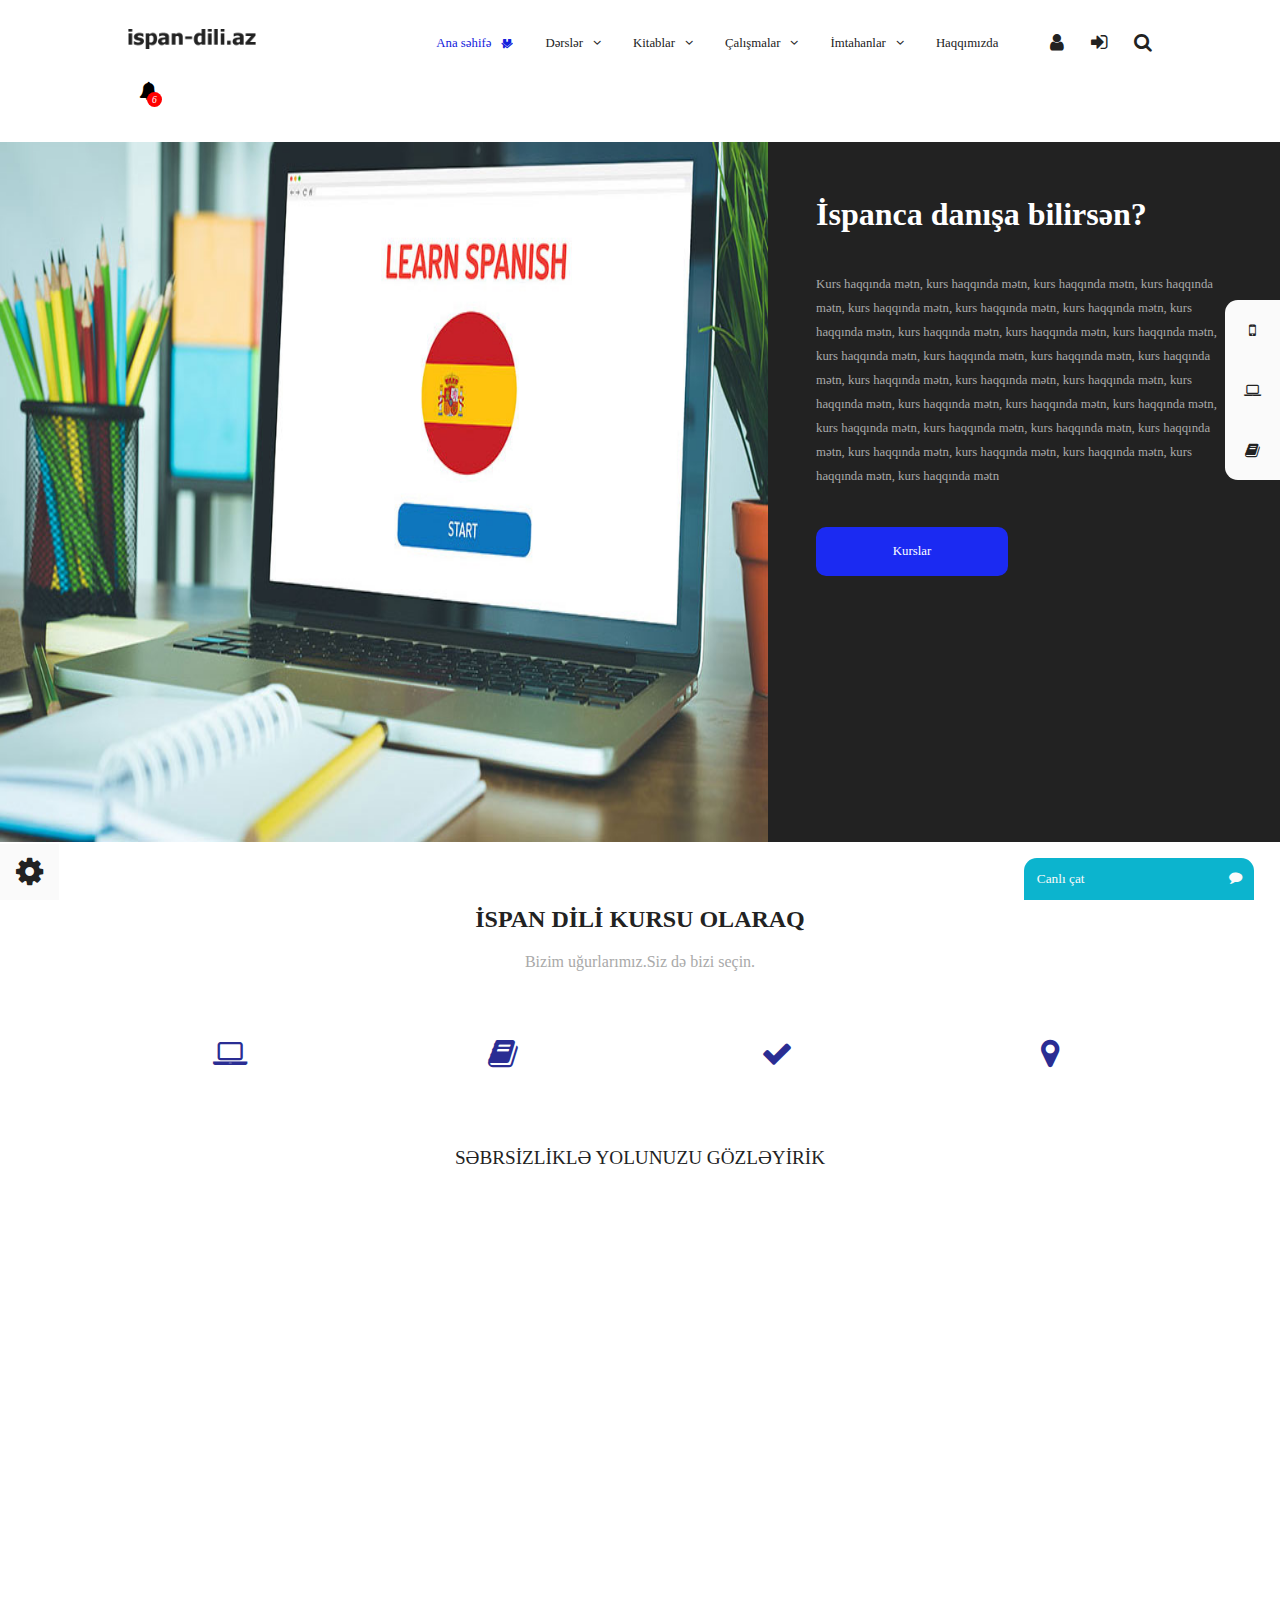
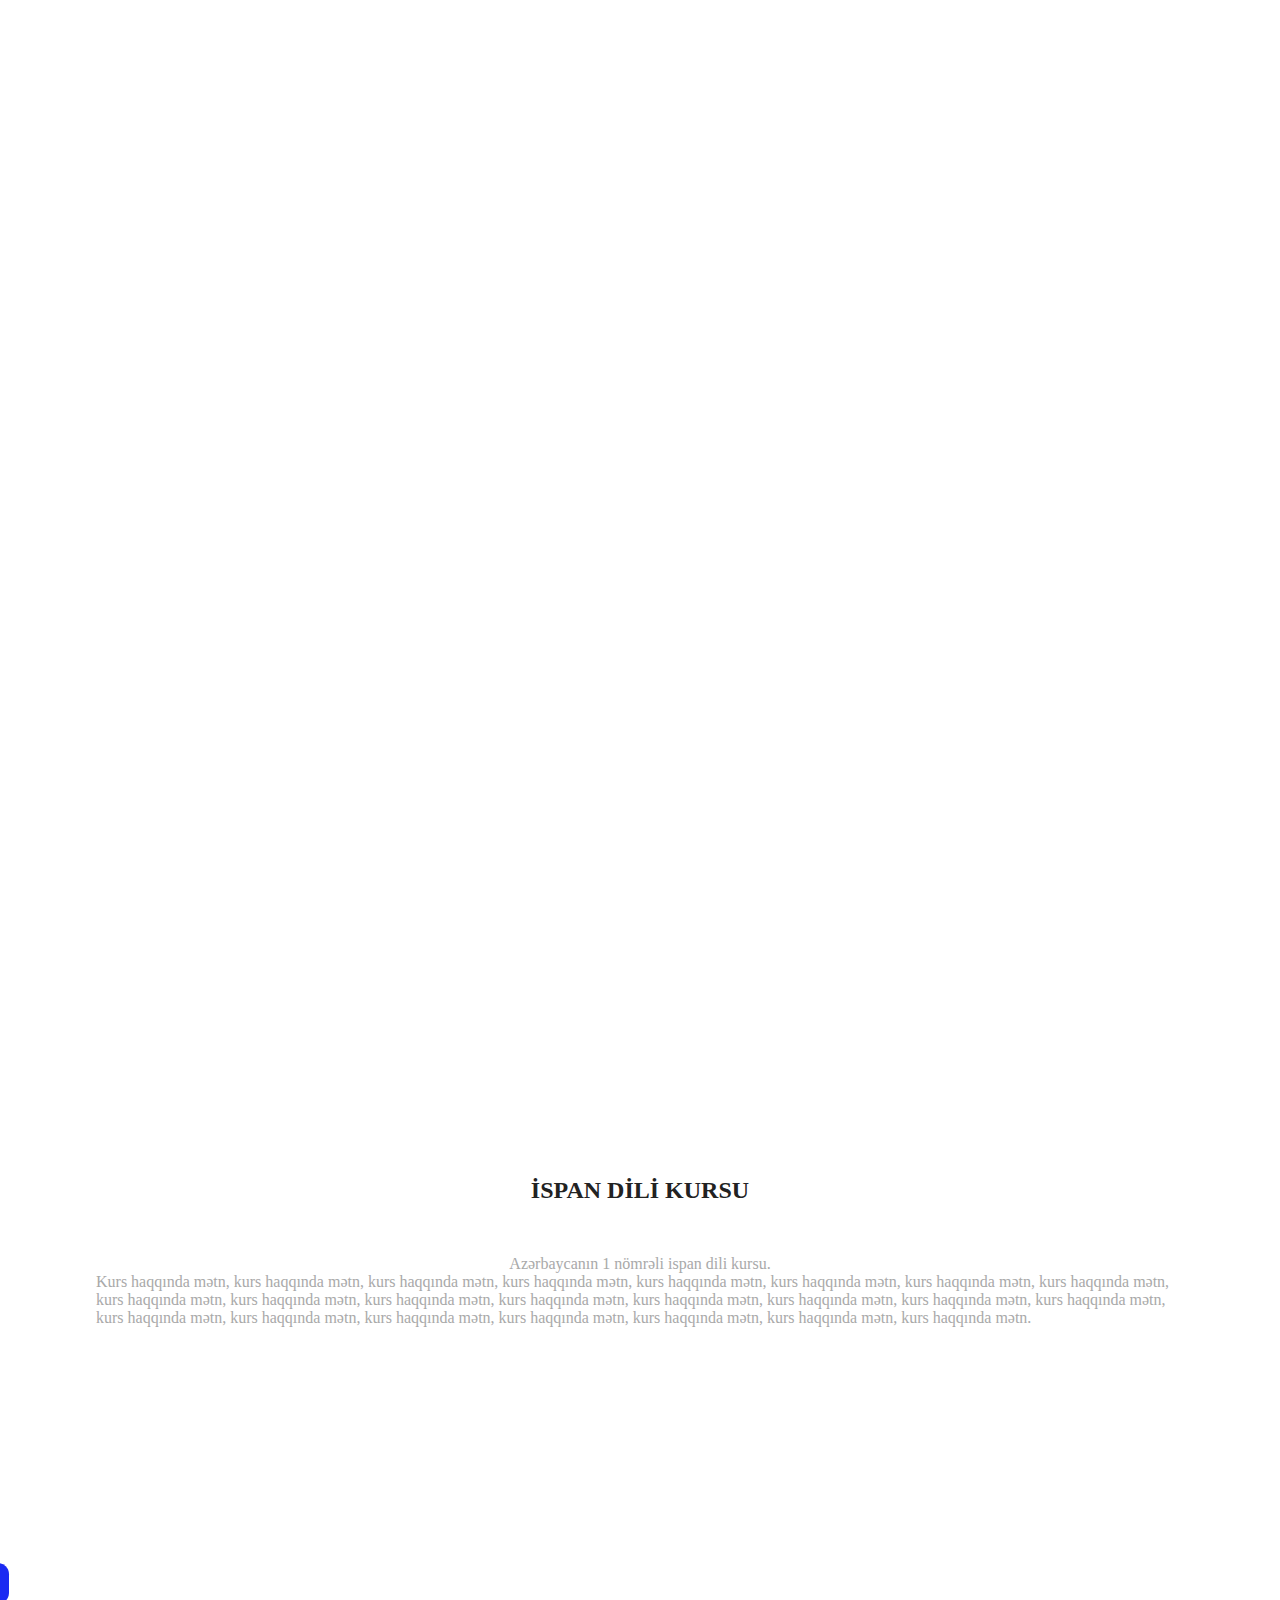
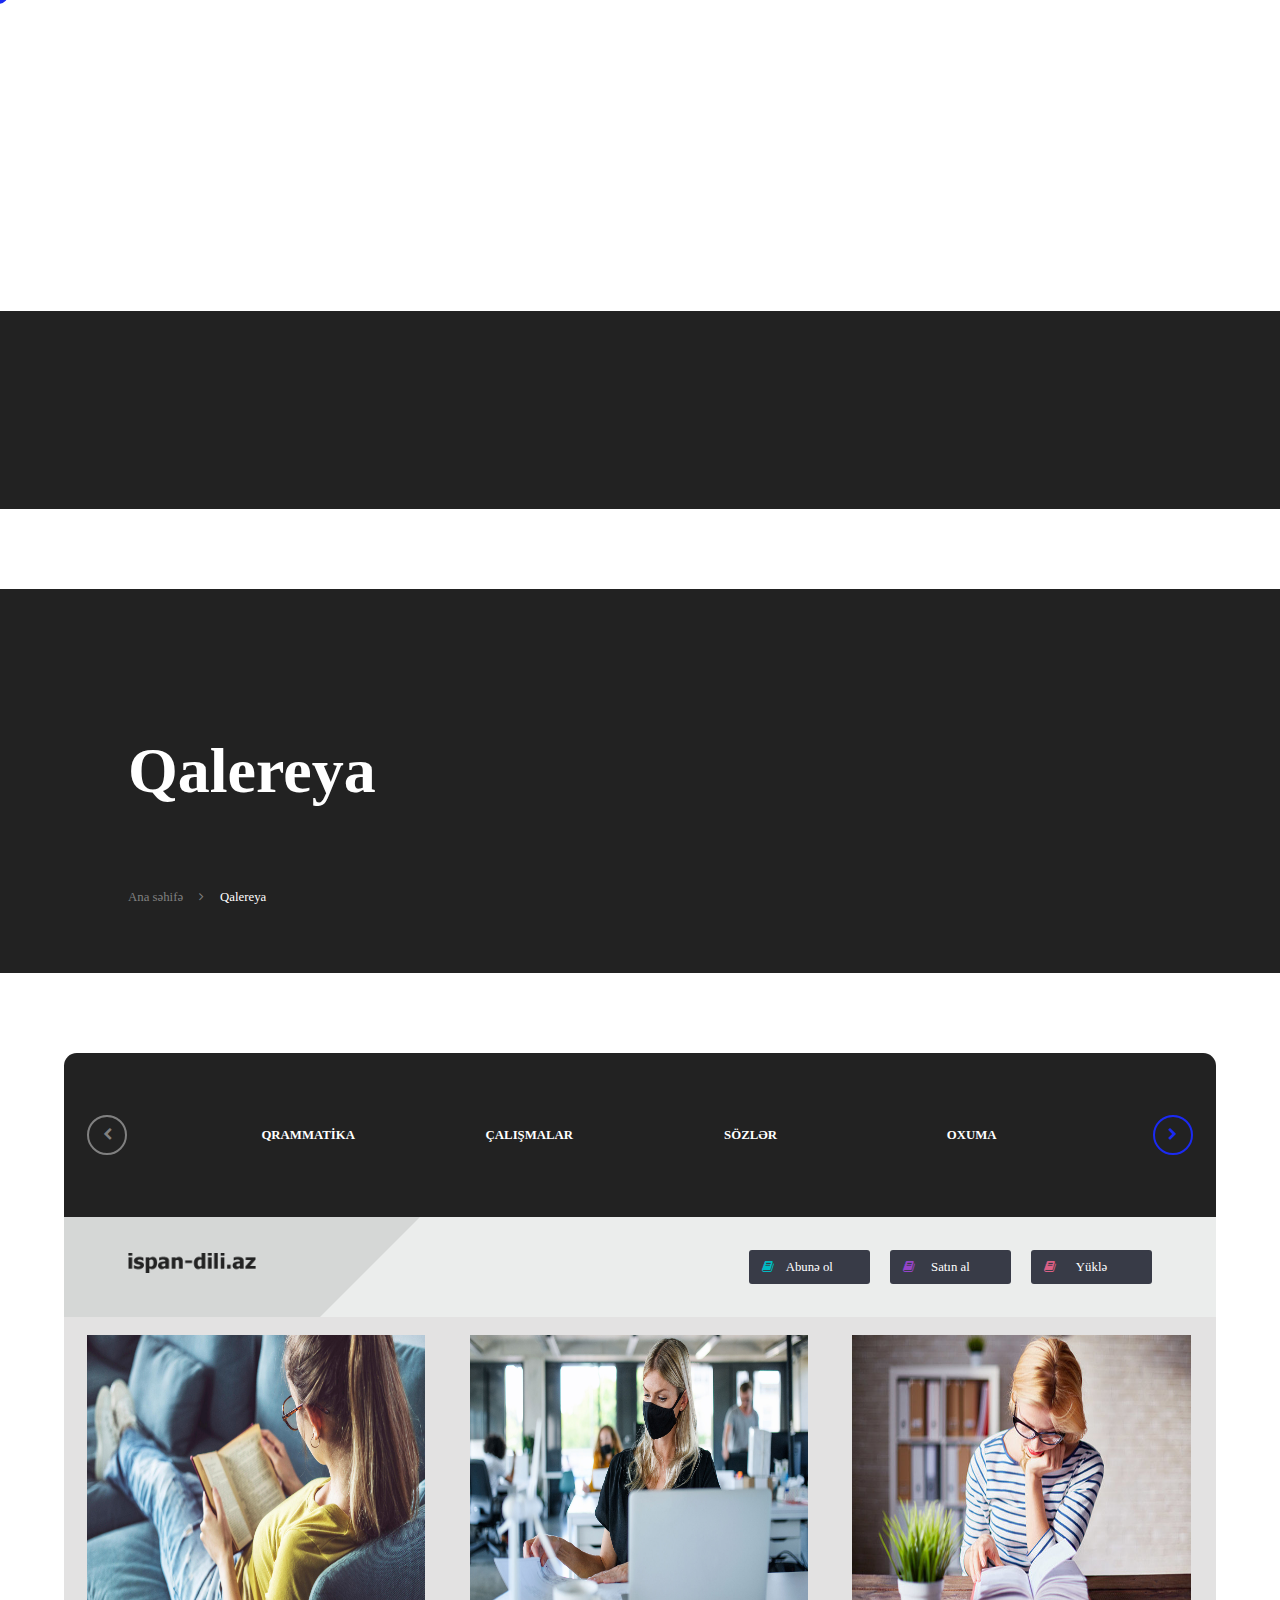
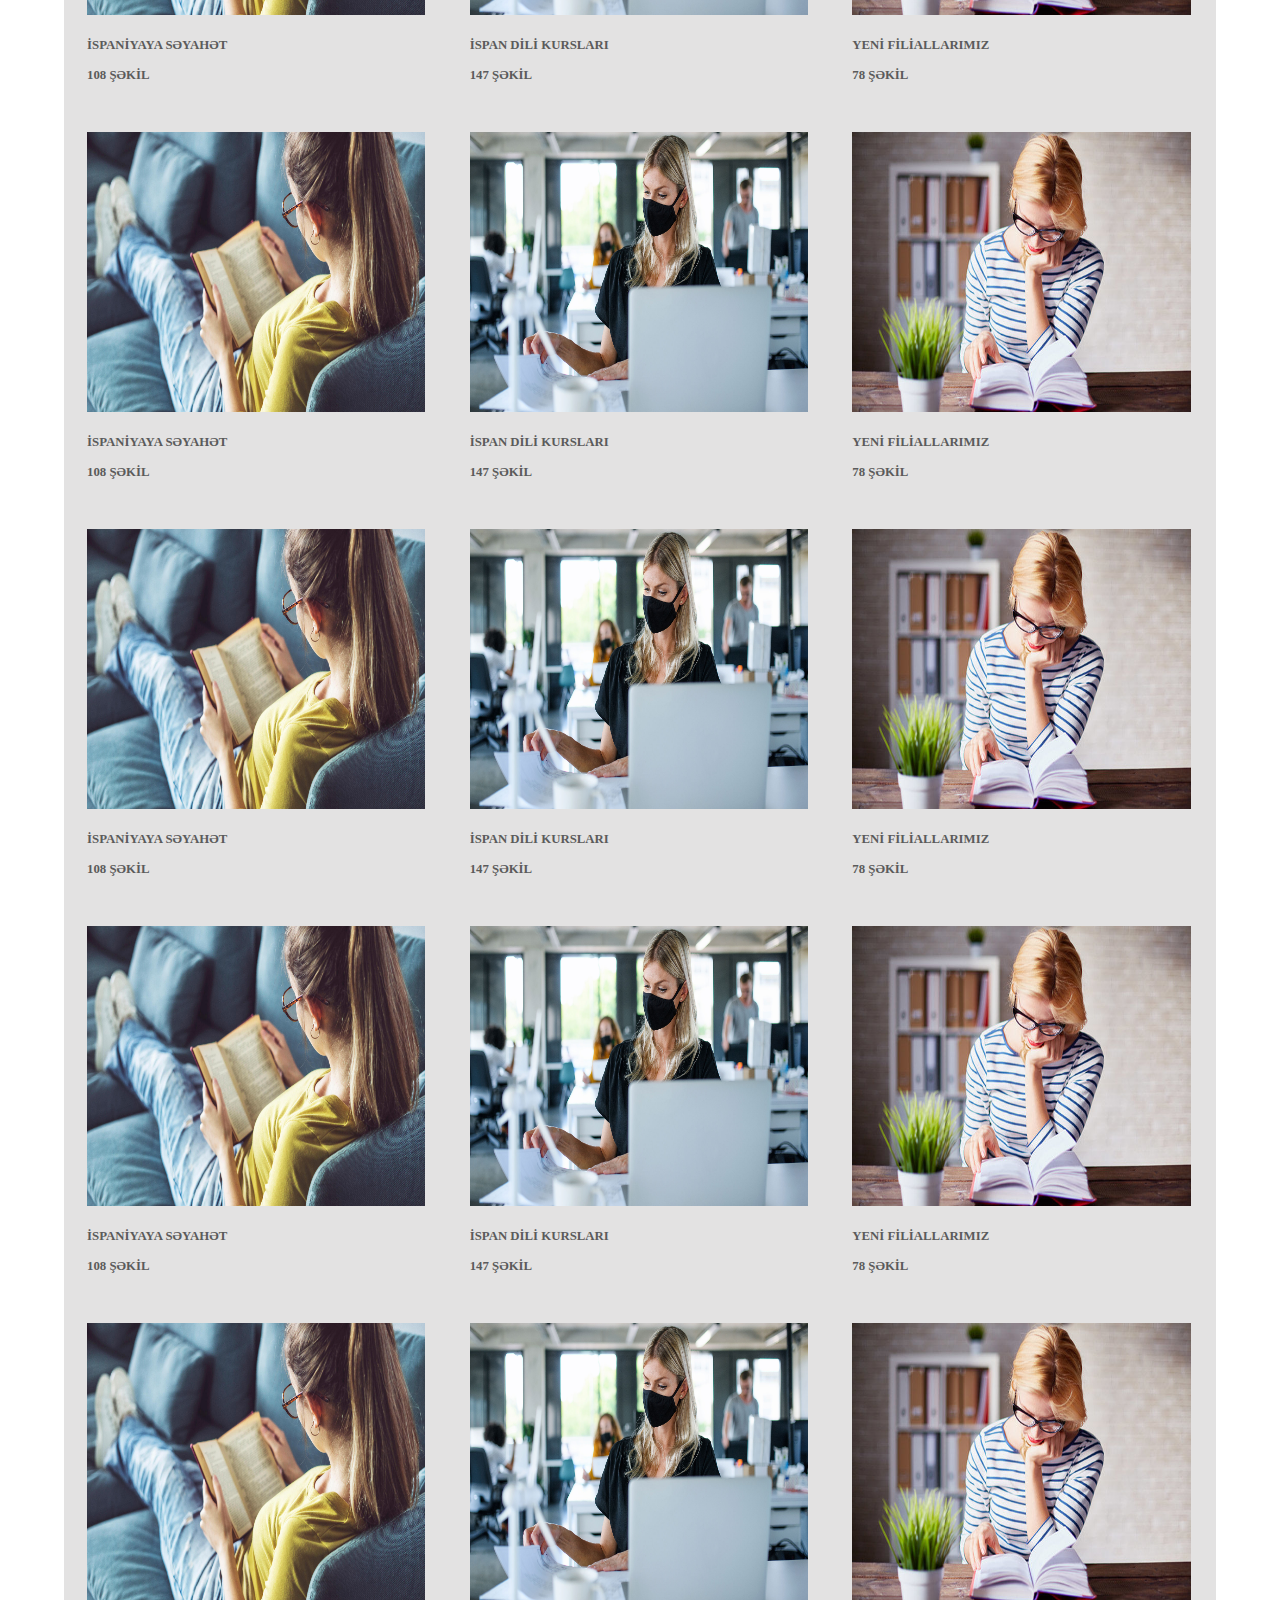
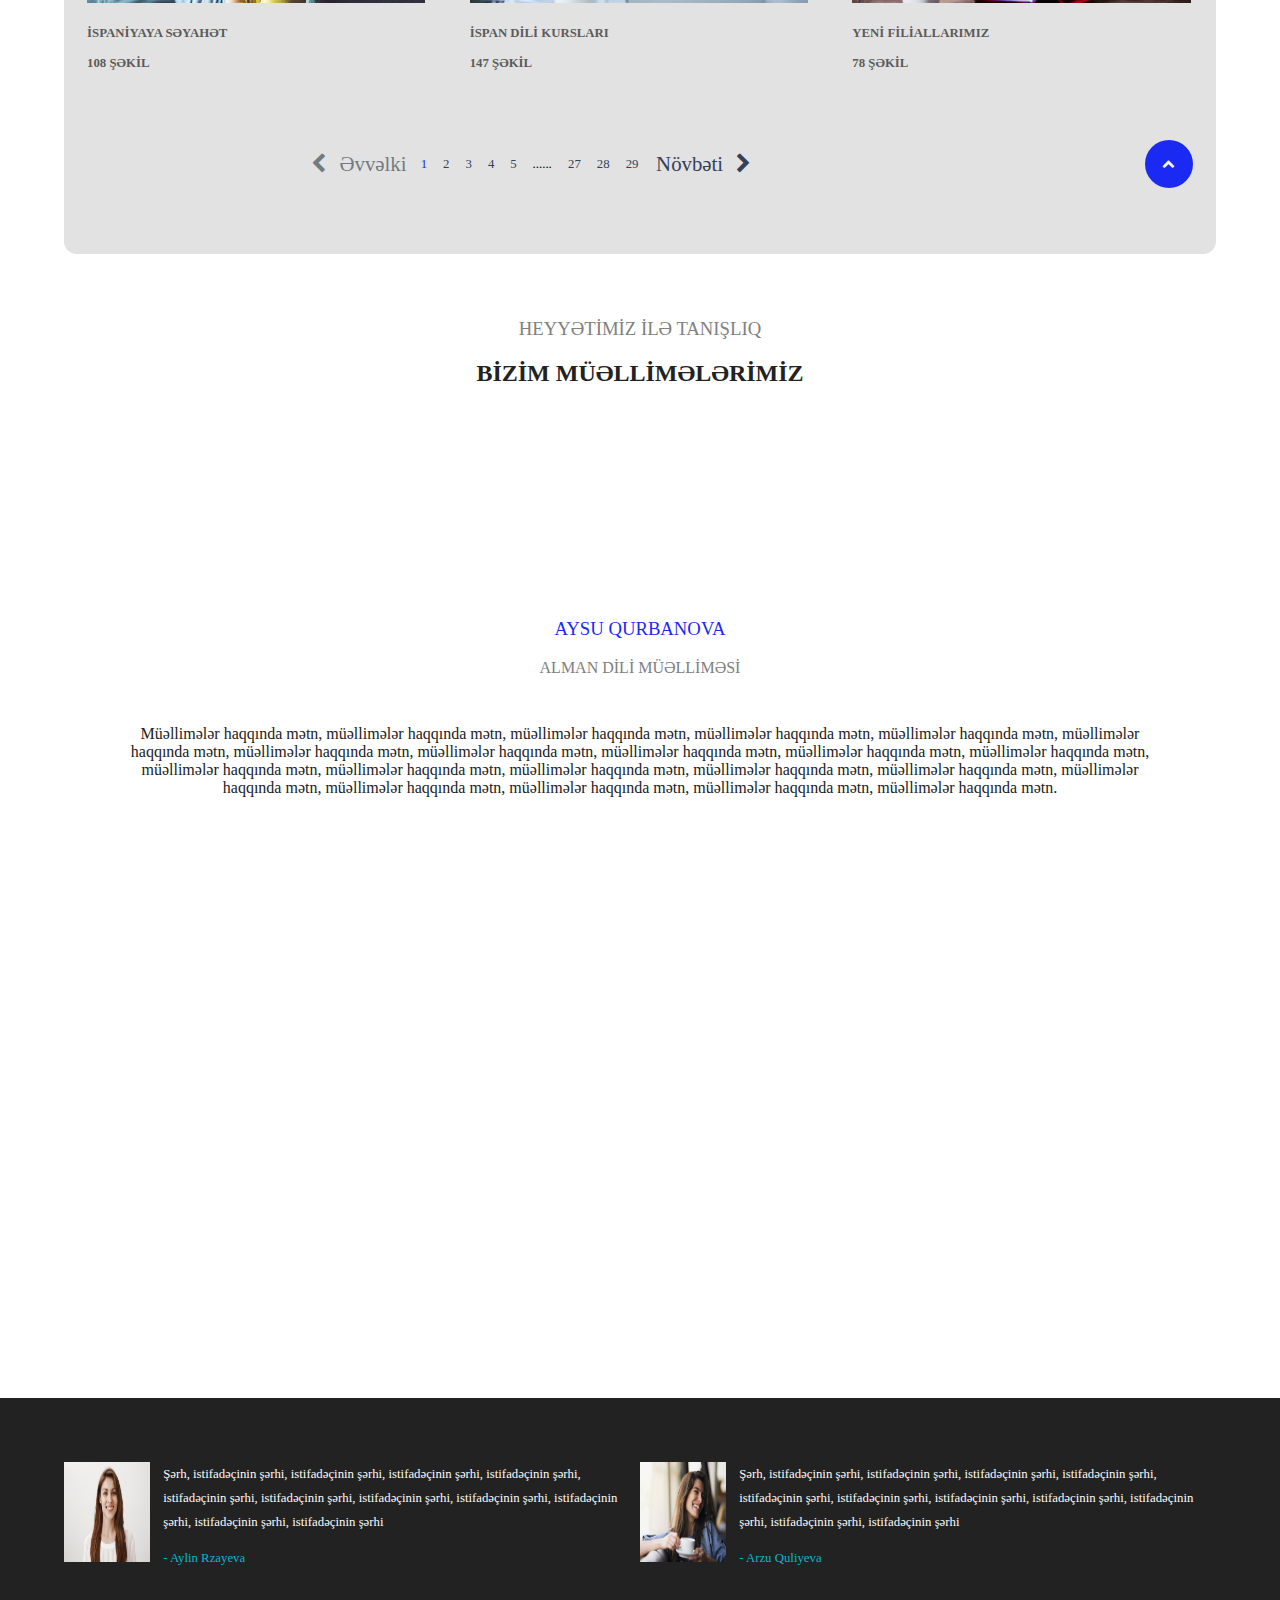
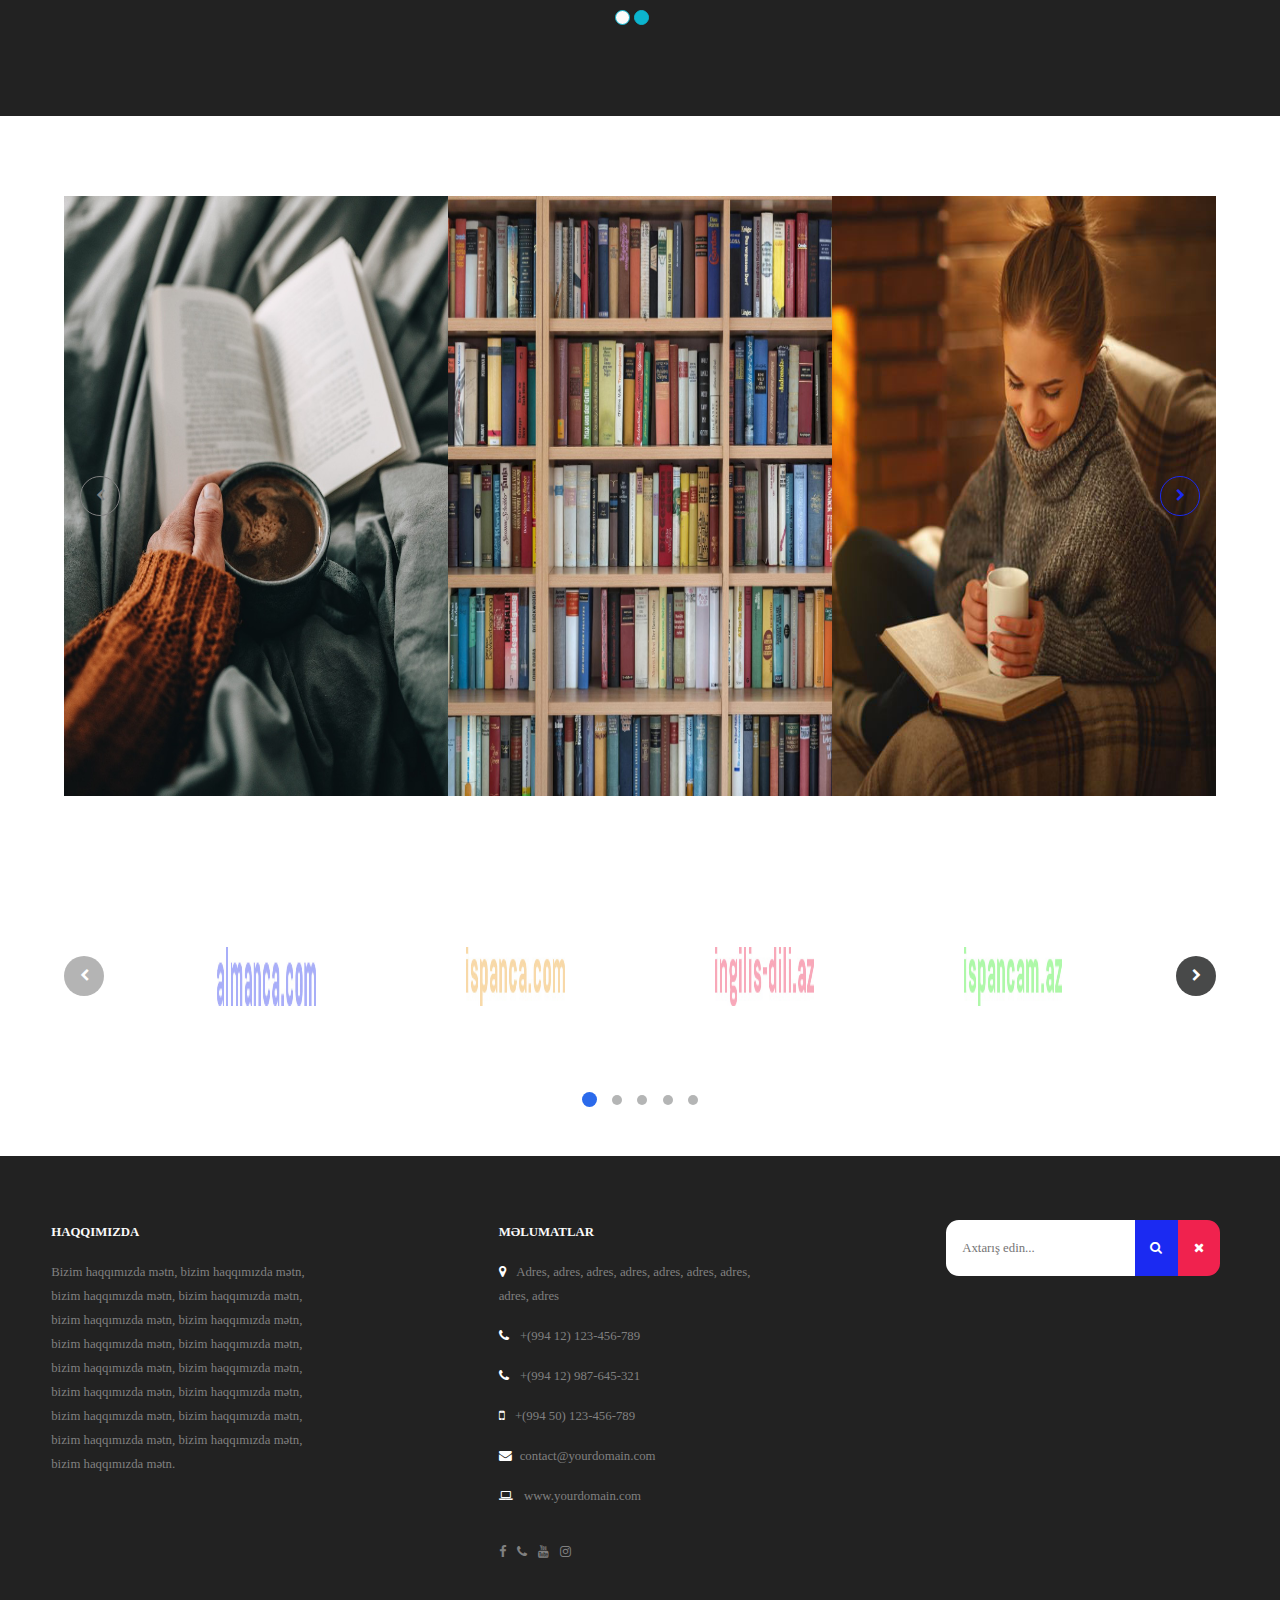
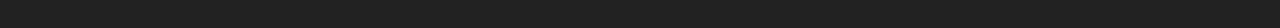
<file: gallery.html>
<!DOCTYPE html> <html>
<head>
	<meta name="viewport" content="width=device-width, initial-scale=1.0">
	<meta charset="utf-8">
	<title>ispan-dili.az - qalereya</title>
	<link href="images/favicon.jpg" type="image/jpg" rel="icon">
	<link rel="stylesheet" type="text/css" href="css/flash.css">
	<link rel="stylesheet" type="text/css" href="css/extra_flash.css">
	<link rel="stylesheet" type="text/css" href="css/header.css">
	<link rel="stylesheet" type="text/css" href="css/gallery.css">
	<link rel="stylesheet" type="text/css" href="css/body.css">
	<link rel="stylesheet" type="text/css" href="css/footer.css">
	<link rel="stylesheet" type="text/css" href="font_awesome/css/font-awesome.min.css">

</head>

<body class="flash-is-not-loaded">

<!-- loading-animation -->
<div class="flash-loading-ani">
	
	<img src="images\logo.png" class="flash-loading-ani-img">

	<div class="flash-loading-ani-path">
		
		<div class="flash-loading-ani-line"></div>

	</div>

</div>
<!-- the-end-of-loading-animation -->

<!-- flash-navbar -->
<header class="fl-font-md-1-parent">

	<nav class="flash-navbar">

		<!-- logo -->
		<a href="https://ilhamgurbanly10.github.io/ispan-dili/" class="flash-navbar-image">
			<img src="images\logo.png"> 
		</a>


		<!-- flash-menu -->
		<div class="flash-menu">

			<ul class="flash-menu-list">

				<li class="flash-menu-item">
					<a href="https://ilhamgurbanly10.github.io/ispan-dili/" class="flash-menu-link active">
						Ana səhifə <i class="flash-menu-icon fa fa-home"></i>
					</a>
				</li>

				<li class="flash-menu-item flash-has-dropdown-menu" show-wenn="click" show-type="fade">
					<a href="#" class="flash-menu-link flash-dropdown-menu-toggler flash-link-disabled">
						Dərslər <i class="flash-menu-icon fa fa-angle-down"></i>
					</a>

					<!-- flash-dropdown-menu -->
					<div class="flash-dropdown-menu fade-in-out">

						<ul class="flash-dropdown-menu-list arrow-top-2 fl-self-font-size">
			
								<li class="flash-dropdown-menu-item">
									<a href="#" class="flash-dropdown-menu-link">Alman dili</a>
								</li>
								<li class="flash-dropdown-menu-item">
									<a href="#" class="flash-dropdown-menu-link">Azərbaycan dili</a>
								</li>
								<li class="flash-dropdown-menu-item">
									<a href="#" class="flash-dropdown-menu-link">İspan dili</a>
								</li>
								<li class="flash-dropdown-menu-item">
									<a href="#" class="flash-dropdown-menu-link">İngilis dili</a>
								</li>							
								<li class="flash-dropdown-menu-item">
									<a href="#" class="flash-dropdown-menu-link">Rus dili</a>
								</li>
								<li class="flash-dropdown-menu-item">
									<a href="#" class="flash-dropdown-menu-link">Fransız dili</a>
								</li>
								<li class="flash-dropdown-menu-item">
									<a href="#" class="flash-dropdown-menu-link">Çin dili</a>
								</li>
								<li class="flash-dropdown-menu-item">
									<a href="#" class="flash-dropdown-menu-link">Türk dili</a>
								</li>								

						</ul>

					</div>
					<!-- the-end-of-flash-dropdown-menu -->

				</li>
				<li class="flash-menu-item flash-has-dropdown-menu" show-wenn="click" show-type="fade" dropdown-menu="hidden">
					<a href="#" class="flash-menu-link flash-dropdown-menu-toggler flash-link-disabled">
						Kitablar <i class="flash-menu-icon fa fa-angle-down"></i>
					</a>

					<!-- flash-dropdown-menu -->
					<div class="flash-dropdown-menu fade-in-out">

						<ul class="flash-dropdown-menu-list arrow-top-2 fl-self-font-size">
								
								<li class="flash-dropdown-menu-item">
									<a href="#" class="flash-dropdown-menu-link">BÜTÜN KİTABLAR</a>
								</li>
								<li class="flash-dropdown-menu-item">
									<a href="#" class="flash-dropdown-menu-link">Qrammatika</a>
								</li>
								<li class="flash-dropdown-menu-item">
									<a href="#" class="flash-dropdown-menu-link">Hekayələr</a>
								</li>
								<li class="flash-dropdown-menu-item">
									<a href="#" class="flash-dropdown-menu-link">Dinləmə</a>
								</li>
								<li class="flash-dropdown-menu-item">
									<a href="#" class="flash-dropdown-menu-link">Dərslik</a>
								</li>
								<li class="flash-dropdown-menu-item">
									<a href="#" class="flash-dropdown-menu-link">Çalışma</a>
								</li>
								<li class="flash-dropdown-menu-item">
									<a href="#" class="flash-dropdown-menu-link">Oxuma</a>
								</li>
								<li class="flash-dropdown-menu-item">
									<a href="#" class="flash-dropdown-menu-link">İmtahan</a>
								</li>

						</ul>

					</div>
					<!-- the-end-of-flash-dropdown-menu -->

				</li>
				<li class="flash-menu-item flash-has-dropdown-menu" show-wenn="click" show-type="fade">
					<a href="#" class="flash-menu-link flash-dropdown-menu-toggler flash-link-disabled">
						Çalışmalar <i class="flash-menu-icon fa fa-angle-down"></i>
					</a>

					<!-- flash-dropdown-menu -->
					<div class="flash-dropdown-menu fade-in-out">

						<ul class="flash-dropdown-menu-list arrow-top-2 fl-self-font-size">
								
								<li class="flash-dropdown-menu-item">
									<a href="https://ilhamgurbanly10.github.io/ispan-dili/exercises" class="flash-dropdown-menu-link">HAMISI</a>
								</li>
								<li class="flash-dropdown-menu-item">
									<a href="#" class="flash-dropdown-menu-link">Nisbi cümlələr</a>
								</li>
								<li class="flash-dropdown-menu-item">
									<a href="#" class="flash-dropdown-menu-link">Yaxın keçmiş zaman</a>
								</li>
								<li class="flash-dropdown-menu-item">
									<a href="#" class="flash-dropdown-menu-link">Uzaq keçmiş zaman</a>
								</li>
								<li class="flash-dropdown-menu-item">
									<a href="#" class="flash-dropdown-menu-link">Konjunktiv</a>
								</li>
								<li class="flash-dropdown-menu-item">
									<a href="#" class="flash-dropdown-menu-link">Modal fellər</a>
								</li>
								<li class="flash-dropdown-menu-item">
									<a href="#" class="flash-dropdown-menu-link">Gələcək zaman</a>
								</li>
								<li class="flash-dropdown-menu-item">
									<a href="#" class="flash-dropdown-menu-link">Plusquamperfekt</a>
								</li>
								<li class="flash-dropdown-menu-item">
									<a href="#" class="flash-dropdown-menu-link">Artikllar</a>
								</li>
								<li class="flash-dropdown-menu-item">
									<a href="#" class="flash-dropdown-menu-link">Əmr cümlələri</a>
								</li>

						</ul>

					</div>
					<!-- the-end-of-flash-dropdown-menu -->
				</li>
				<li class="flash-menu-item flash-has-dropdown-menu" show-wenn="click" show-type="fade">
					<a href="#" class="flash-menu-link flash-link-disabled">
						İmtahanlar <i class="flash-menu-icon fa fa-angle-down"></i>
					</a>

					<!-- flash-dropdown-menu -->
					<div class="flash-dropdown-menu fade-in-out">

						<ul class="flash-dropdown-menu-list arrow-top-2 fl-self-font-size">
								
								<li class="flash-dropdown-menu-item">
									<a href="#" class="flash-dropdown-menu-link">A1</a>
								</li>
								<li class="flash-dropdown-menu-item">
									<a href="#" class="flash-dropdown-menu-link">A2</a>
								</li>
								<li class="flash-dropdown-menu-item">
									<a href="#" class="flash-dropdown-menu-link">B1</a>
								</li>
								<li class="flash-dropdown-menu-item">
									<a href="#" class="flash-dropdown-menu-link">B2</a>
								</li>
								<li class="flash-dropdown-menu-item">
									<a href="#" class="flash-dropdown-menu-link">C1</a>
								</li>
								<li class="flash-dropdown-menu-item">
									<a href="#" class="flash-dropdown-menu-link">C2</a>
								</li>

						</ul>

					</div>
					<!-- the-end-of-flash-dropdown-menu -->

				</li>

				<li class="flash-menu-item">
					<a href="#" class="flash-menu-link">
						Haqqımızda
					</a>
				</li>
			</ul>
		
		</div>
		<!-- the-end-of-flash-menu -->

		<!-- flash-header-buttons-container -->
		<div class="flash-header-buttons-container">

			<button type="button" class="flash-header-iconic-button flash-modal-user-form-sign-in-button flash-modal-button flash-button-grow flash-clicker" target=".flash-modal-sign-in-container" click-target="#flash-open-sign-in-button">
						<i class="fa fa-2x fa-user" aria-hidden="true"></i>
					</button>
				
			<button type="button" class="flash-header-iconic-button flash-modal-user-form-sign-up-button flash-clicker flash-button-grow" target=".flash-modal-sign-in-container" click-target=".flash-modal-user-form-sign-in-button"  click-target-2="#flash-open-sign-up-button">
				<i class="fa fa-2x fa-sign-in" aria-hidden="true"></i>
			</button>

			<!-- flash-search-form-toggler -->
			<button type="button" class="flash-header-iconic-button flash-search-form-toggler flash-button-grow fl-at-the-end-of-flex-container">
				<i class="fa fa-2x fa-search" aria-hidden="true"></i>
			</button>

		</div>	
		<!-- the-end-of-flash-header-buttons-container -->

		<div class="flash-to-other-line"></div>

		<!-- flash-mobile-menu-toggler -->
		<button class="flash-mobile-menu-toggler flash-button-grow fl-mr-1">

				<p class="flash-mobile-menu-toggler-line"></p>

		</button>

		<!-- flash-notificiations -->
		<div class="flash-drop-down-container flash-notificiations-container fl-mr-1">

			<button type="button" class="flash-drop-down-button flash-button-grow" target="#notificiations" show-wenn="click" show-type="fade" close-others="on">
				<i class="fa fa-bell" flash-toggle="false"></i>
				<i class="flash-number-of-notifications">6</i>
			</button>
			
			<div class="flash-drop-down-element fade-in-out flash-drop-down-fast" id="notificiations">
				
				<ul class="flash-drop-down-list">
					
					<li class="flash-drop-down-item">

						<a href="#" class="flash-drop-down-link">
							Tibb sahəsində işlənilən yeni sözlərdən ibarət
							lüğətimizi artıq pulsuz şəkildə yükləyə bilərsiniz.
						</a>

					</li>	

					<li class="flash-drop-down-item">

						<a href="#" class="flash-drop-down-link">
							Danışıq problemlərini necə aradan qaldıraq adlı yeni postumuzu nəzərdən keçirməyi unutmayın.
						</a>

					</li>

					<li class="flash-drop-down-item">

						<a href="#" class="flash-drop-down-link">
							Artıq bazar ertələri və cümə günləri kursumuzda danışıq dərsləri təşkil olunacaq.
						</a>

					</li>

					<li class="flash-drop-down-item">
						
						<a href="#" class="flash-drop-down-link">
							A1 və A2 qruplarına qeydiyyat başladı.Tələsin, yerlər məhduddur.
						</a>

					</li>	

					<li class="flash-drop-down-item">

						<a href="#" class="flash-drop-down-link">
							Bu ay fərdi dərslərə qatılmaq istəyən tələbələrimizə özəl endirimlər.Buradan ətraflı məlumat əldə edə bilərsiniz.
						</a>

					</li>	

					<li class="flash-drop-down-item">

						<a href="#" class="flash-drop-down-link">
							Əgər mən xarici dildə təkcə danışmaq deyil həmçinin düşünmək istəyirəm deyirsinizsə, bu barədə müəllim və müəllimələr heyyətimizin məsləhətlərindən yararlana bilərsiniz.
						</a>

					</li>	

				</ul>

			</div>

		</div>
		<!-- the-end-of-flash-notificiations -->

	</nav>
	<!-- the-end-of-flash-navbar -->

	<!-- flash-search-form -->
	<div class="flash-search-form-parent fl-font-md-2-parent">

		<form class="flash-search-form" method="post" action="" target="" show-results="true">
			

		<div class="flash-relative">
			<input type="text" name="search" id="search" class="flash-search-form-search" required="" placeholder="Axtarış edin...">

			<div class="flash-search-form-buttons-container">

				<button type="submit" class="flash-search-form-submit" disabled="">
						<i class="fa fa-search"></i>
				</button>

				<button type="reset" class="flash-search-form-reset" disabled="">
						<i class="fa fa-times"></i>
				</button>

			</div>

		</div>	

		</form>

		<ul class="flash-results-of-search">

			<li class="flash-results-of-search-item hide flash-results-of-search-not-found">

				<p class="flash-results-of-search-not-found-text">
					Təəssüf edirik, axtardığınız paylaşım tapılmadı...
				</p>

			</li>

			<li class="flash-results-of-search-item hide flash-results-of-search-is-searching">

				<p class="flash-results-of-search-is-searching-text ">Axtarılır</p>
				<button type="button" class="flash-none flash-stop-is-searching"></button>

			</li>

			
			<li class="flash-results-of-search-item">

				<a href="#" class="flash-results-of-search-link">
					<h3 class="flash-results-of-search-name">Nisbi cümlələr</h3>
				</a>

			</li>
			<li class="flash-results-of-search-item">

				<a href="#" class="flash-results-of-search-link">
					<h3 class="flash-results-of-search-name">Keçmiş zaman</h3>
				</a>

			</li>
			<li class="flash-results-of-search-item">

				<a href="#" class="flash-results-of-search-link">
					<h3 class="flash-results-of-search-name">Gələcək zaman</h3>
				</a>

			</li>
			<li class="flash-results-of-search-item">

				<a href="#" class="flash-results-of-search-link">
					<h3 class="flash-results-of-search-name">Bağlayıcılar</h3>
				</a>

			</li>
			<li class="flash-results-of-search-item">

				<a href="#" class="flash-results-of-search-link">
					<h3 class="flash-results-of-search-name">Söz önləri</h3>
				</a>

			</li>
			<li class="flash-results-of-search-item">

				<a href="#" class="flash-results-of-search-link">
					<h3 class="flash-results-of-search-name">Modal fellər</h3>
				</a>

			</li>
			<li class="flash-results-of-search-item">

				<a href="#" class="flash-results-of-search-link">
					<h3 class="flash-results-of-search-name">Qaydasız fellər</h3>
				</a>

			</li>
			<li class="flash-results-of-search-item">

				<a href="#" class="flash-results-of-search-link">
					<h3 class="flash-results-of-search-name">Gerundiv</h3>
				</a>

			</li>
			<li class="flash-results-of-search-item">

				<a href="#" class="flash-results-of-search-link">
					<h3 class="flash-results-of-search-name">Əmr cümlələri</h3>
				</a>

			</li>
			<li class="flash-results-of-search-item">

				<a href="#" class="flash-results-of-search-link">
					<h3 class="flash-results-of-search-name">Sual cümlələri</h3>
				</a>

			</li>

		</ul>
		
	</div>
	<!-- the-end-of-flash-search-form -->

	<!-- flash-mobile-menu -->
	<!-- For animation you can add to nav element these class names:
	toggle, fade, slide, to-right, to-left -->
	<!-- For full screen mobile menu you can add .flash-mobile-menu-full-screen class to <nav>element.And it is posiible to add this button in full screen mobile menu

	<button type="button" class="flash-mobile-menu-close-button">
			<i class="fa fa-times"></i>
	</button> -->
	<nav class="flash-mobile-menu to-right flash-mobile-menu-left" close-when-body-is-clicked="on">

		<button type="button" class="flash-mobile-menu-close-button fl-self-font-size">
			<i class="fa fa-times fa-1x fl-self-font-size"></i>
		</button>

		<ul class="flash-mobile-menu-list fl-font-md-1-parent">

			<li class="flash-mobile-menu-item">
				<a href="https://ilhamgurbanly10.github.io/ispan-dili/" class="flash-mobile-menu-link">
					Ana səhifə <i class="flash-mobile-menu-icon fa fa-home fl-not-rotate"></i>
				</a>
			</li>

			<li class="flash-mobile-menu-item flash-has-dropdown-mobile-menu">
				<button type="button" class="flash-mobile-menu-link flash-dropdown-mobile-menu-toggler" target="dropdown_mobile_menu_1" show-type="slide">
					Dərslər <i class="flash-mobile-menu-icon fa fa-angle-down fa-angle-up"></i>
				</button>

				<!-- flash-dropdown-mobile-menu -->
				<div class="flash-dropdown-mobile-menu slide-down-up" id="dropdown_mobile_menu_1">

					<ul class="flash-dropdown-mobile-menu-list">

						<li class="flash-dropdown-mobile-menu-item">
							<a href="#" class="flash-dropdown-mobile-menu-link">Alman dili</a>
						</li>
						<li class="flash-dropdown-mobile-menu-item">
							<a href="#" class="flash-dropdown-mobile-menu-link">Azərbaycan dili</a>
						</li>
						<li class="flash-dropdown-mobile-menu-item">
							<a href="#" class="flash-dropdown-mobile-menu-link">İspan dili</a>
						</li>
						<li class="flash-dropdown-mobile-menu-item">
							<a href="#" class="flash-dropdown-mobile-menu-link">İngilis dili</a>
						</li>
						<li class="flash-dropdown-mobile-menu-item">
							<a href="#" class="flash-dropdown-mobile-menu-link">Rus dili</a>
						</li>
						<li class="flash-dropdown-mobile-menu-item">
							<a href="#" class="flash-dropdown-mobile-menu-link">Fransız dili</a>
						</li>
						<li class="flash-dropdown-mobile-menu-item">
							<a href="#" class="flash-dropdown-mobile-menu-link">Çin dili</a>
						</li>
						<li class="flash-dropdown-mobile-menu-item">
							<a href="#" class="flash-dropdown-mobile-menu-link">Türk dili</a>
						</li>
						
					</ul>

				</div>
				<!-- the-end-of-flash-dropdown-mobile-menu -->

			</li>

			<li class="flash-mobile-menu-item">
				<button type="button" class="flash-mobile-menu-link flash-dropdown-mobile-menu-toggler" target="dropdown_mobile_menu_2" show-type="slide">
					Kitablar <i class="flash-mobile-menu-icon fa fa-angle-down fa-angle-up"></i>
				</button>

				<!-- flash-dropdown-mobile-menu -->
				<div class="flash-dropdown-mobile-menu slide-down-up" id="dropdown_mobile_menu_2">

					<ul class="flash-dropdown-mobile-menu-list">

						<li class="flash-dropdown-mobile-menu-item">
							<a href="#" class="flash-dropdown-mobile-menu-link">BÜTÜN KİTABLAR</a>
						</li>
						<li class="flash-dropdown-mobile-menu-item">
							<a href="#" class="flash-dropdown-mobile-menu-link">Qrammatika</a>
						</li>
						<li class="flash-dropdown-mobile-menu-item">
							<a href="#" class="flash-dropdown-mobile-menu-link">Hekayələr</a>
						</li>
						<li class="flash-dropdown-mobile-menu-item">
							<a href="#" class="flash-dropdown-mobile-menu-link">Dinləmə</a>
						</li>
						<li class="flash-dropdown-mobile-menu-item">
							<a href="#" class="flash-dropdown-mobile-menu-link">Dərslik</a>
						</li>
						<li class="flash-dropdown-mobile-menu-item">
							<a href="#" class="flash-dropdown-mobile-menu-link">Çalışma</a>
						</li>
						<li class="flash-dropdown-mobile-menu-item">
							<a href="#" class="flash-dropdown-mobile-menu-link">Oxuma</a>
						</li>
						<li class="flash-dropdown-mobile-menu-item">
							<a href="#" class="flash-dropdown-mobile-menu-link">İmtahan</a>
						</li>
						
					</ul>

				</div>
				<!-- the-end-of-flash-dropdown-mobile-menu -->

			</li>

			<li class="flash-mobile-menu-item">
				<button type="button" class="flash-mobile-menu-link flash-dropdown-mobile-menu-toggler" target="dropdown_mobile_menu_3"show-type="slide">
					Çalışmalar <i class="flash-mobile-menu-icon fa fa-angle-down fa-angle-up"></i>
				</button>

				<!-- flash-dropdown-mobile-menu -->
				<div class="flash-dropdown-mobile-menu slide-down-up" id="dropdown_mobile_menu_3">

					<ul class="flash-dropdown-mobile-menu-list">

						<li class="flash-dropdown-mobile-menu-item">
							<a href="https://ilhamgurbanly10.github.io/ispan-dili/exercises" class="flash-dropdown-mobile-menu-link">HAMISI</a>
						</li>
						<li class="flash-dropdown-mobile-menu-item">
							<a href="#" class="flash-dropdown-mobile-menu-link">Nisbi cümlələr</a>
						</li>
						<li class="flash-dropdown-mobile-menu-item">
							<a href="#" class="flash-dropdown-mobile-menu-link">Yaxın keçmiş zaman</a>
						</li>
						<li class="flash-dropdown-mobile-menu-item">
							<a href="#" class="flash-dropdown-mobile-menu-link">Uzaq keçmiş zaman</a>
						</li>
						<li class="flash-dropdown-mobile-menu-item">
							<a href="#" class="flash-dropdown-mobile-menu-link">Konjunktiv</a>
						</li>
						<li class="flash-dropdown-mobile-menu-item">
							<a href="#" class="flash-dropdown-mobile-menu-link">Modal fellər</a>
						</li>
						<li class="flash-dropdown-mobile-menu-item">
							<a href="#" class="flash-dropdown-mobile-menu-link">Gələcək zaman</a>
						</li>
						<li class="flash-dropdown-mobile-menu-item">
							<a href="#" class="flash-dropdown-mobile-menu-link">Plusquamperfekt</a>
						</li>
						<li class="flash-dropdown-mobile-menu-item">
							<a href="#" class="flash-dropdown-mobile-menu-link">Artikllar</a>
						</li>
						<li class="flash-dropdown-mobile-menu-item">
							<a href="#" class="flash-dropdown-mobile-menu-link">Əmr cümlələri</a>
						</li>
						
					</ul>

				</div>
				<!-- the-end-of-flash-dropdown-mobile-menu -->

			</li>

			<li class="flash-mobile-menu-item">
				<button type="button" class="flash-mobile-menu-link flash-dropdown-mobile-menu-toggler" target="dropdown_mobile_menu_4"show-type="slide">
					İmtahanlar <i class="flash-mobile-menu-icon fa fa-angle-down fa-angle-up"></i>
				</button>

				<!-- flash-dropdown-mobile-menu -->
				<div class="flash-dropdown-mobile-menu slide-down-up" id="dropdown_mobile_menu_4">

					<ul class="flash-dropdown-mobile-menu-list">

						<li class="flash-dropdown-mobile-menu-item">
							<a href="#" class="flash-dropdown-mobile-menu-link">A1</a>
						</li>
						<li class="flash-dropdown-mobile-menu-item">
							<a href="#" class="flash-dropdown-mobile-menu-link">A2</a>
						</li>
						<li class="flash-dropdown-mobile-menu-item">
							<a href="#" class="flash-dropdown-mobile-menu-link">B1</a>
						</li>
						<li class="flash-dropdown-mobile-menu-item">
							<a href="#" class="flash-dropdown-mobile-menu-link">B2</a>
						</li>
						<li class="flash-dropdown-mobile-menu-item">
							<a href="#" class="flash-dropdown-mobile-menu-link">C1</a>
						</li>
						<li class="flash-dropdown-mobile-menu-item">
							<a href="#" class="flash-dropdown-mobile-menu-link">C2</a>
						</li>
						
					</ul>

				</div>
				<!-- the-end-of-flash-dropdown-mobile-menu -->

			</li>

			<li class="flash-mobile-menu-item">
				<a href="#" class="flash-mobile-menu-link">
					Haqqımızda <i class="flash-mobile-menu-icon fa fa-laptop fl-not-rotate"></i>
				</a>
			</li>

		</ul>
		
	</nav>
	<!-- the-end-of-flash-mobile-menu -->

</header>

<!-- modal-user-form-->
<div class="flash-modal-sign-in-container flash-modal-container">

	<button type="button" class="flash-modal-close-button">
		<i class="fa fa-times"></i>
	</button>

	<!-- switch-containers -->
	<div class="flash-switch-containers flash-modal-child-from-top" id="modal-user-form-switch-container" time="fast" show-type="slide" circles="true" autoplay="false" autoplay-time="normal"  autoplay-loop="infinite">

	<!-- buttons -->
	<div class="flash-switch-containers-button-container fl-font-md-2-parent">

		<button type="button" class="flash-switch-containers-button active" id="flash-open-sign-in-button">
			<i class="fa fa-sign-in fl-mr-1" aria-hidden="true"></i>Daxil ol
		</button>

		<button type="button" class="flash-switch-containers-button" id="flash-open-sign-up-button">
			<i class="fa fa-user fl-mr-1" aria-hidden="true"></i>Qeydiyyat
		</button>

	</div>

	<!-- containers -->
	<div class="flash-switch-containers-main-container fl-font-md-2-parent">

		<div class="flash-switch-containers-container">
			
			<p class="flash-modal-sign-in-question">ARTIQ SAYTIN ÜZVÜSÜNÜZ?</p>

			<a href="#" class="flash-modal-sign-in-button flash-modal-sign-in-red-button">

				<i class="fa fa-instagram" aria-hidden="true"></i>
				Instagram ilə daxil ol

			</a>

			<a href="#" class="flash-modal-sign-in-button flash-modal-sign-in-blue-button">

				<i class="fa fa-facebook" aria-hidden="true"></i>
				Facebook ilə daxil ol

			</a>

			<a href="#" class="flash-modal-sign-in-button flash-modal-sign-in-orange-button">

				<i class="fa fa-google" aria-hidden="true"></i>
				Google ilə daxil ol
				
			</a>

			<a href="#" class="flash-modal-sign-in-button flash-modal-sign-in-lightblue-button">

				<i class="fa fa-twitter" aria-hidden="true"></i>
				Twitter ilə daxil ol
				
			</a>

			<a class="flash-modal-forgotten-code-button flash-page-black-button">Hesabını unutmusan?</a>

			<div class="flash-modal-sign-or-container">
				
				<div class="flash-modal-sign-or-container-line"></div>
				<div class="flash-modal-sign-or-container-text">və ya</div>
				<div class="flash-modal-sign-or-container-line"></div>

			</div>

			<form class="flash-modal-sign-in-form flash-modal-form" action="user_sign_in.php" target="" autocomplete="on" method="post">

				<p class="flash-modal-form-title">DAXİL OLMA</p>
				
				<div class="flash-input-parent">
					<label for="sign-in-email">E-poçt ünvanı</label>

					<div class="flash-iconic-input-parent">

						<input type="email" name="user_email" id="sign-in-email" class="flash-input flash-email" placeholder="E-poçt ünvanı" autofocus="" required="">

						<div class="flash-input-icon-parent">
							<i class="fa fa-2x fa-envelope flash-input-icon"></i>
						</div>

					</div>

				</div>	

				<p class="flash-modal-form-warning flash-form-warning flash-email-is-empty">E-poçt ünvanı doldurulmalıdır.</p>
				<p class="flash-modal-form-warning flash-form-warning flash-email-is-not-correct">E-poçt ünvanı düzgün şəkildə yazılmalıdır.</p>

				<div class="flash-input-parent">
					<label for="sign-in-user-name">İstifadəçi adı</label>

					<div class="flash-iconic-input-parent">

						<input type="text" name="user_name" id="sign-in-user-name" class="flash-input flash-user-name" placeholder="İstifadəçi adı" required="">

						<div class="flash-input-icon-parent">
							<i class="fa fa-2x fa-user flash-input-icon"></i>
						</div>

					</div>

				</div>	

				<p class="flash-modal-form-warning flash-user-name-is-empty flash-form-warning">İstifadəçi adı doldurulmalıdır.</p>
				<p class="flash-modal-form-warning flash-user-name-starts-with-number flash-form-warning">İstifadəçi adı rəqəm ilə başlaya bilməz.</p>
				<p class="flash-modal-form-warning flash-user-name-has-false-character flash-form-warning">İstifadəçi adı olaraq yalnız hərflər, rəqəmlər, boşluq və müəyyən olunmuş işarələr (. və _) istifadə oluna bilər.</p>
				<p class="flash-modal-form-warning flash-form-warning flash-user-name-is-out-of-quantity">İstifadəçi adı ən azından 5 maksimum halda isə 20 xarakter əhatə etməlidir.</p>
				

				<div class="flash-input-parent">
					<label for="sign-in-password">İstifadəçi kodu</label>

					<div class="flash-iconic-input-parent">

						<input type="password" name="user_password" id="sign-in-password" class="flash-input flash-password" placeholder="İstifadəçi kodu" required="">


						<div class="flash-input-icon-parent">

							<i class="flash-toggle-password fa fa-2x fa-eye-slash fa-eye flash-input-icon" target-form="#sign-in-password" ></i>

						</div>

					</div>
					
				
				</div>

				<p class="flash-modal-form-warning flash-password-is-empty flash-form-warning">İstifadəçi kodu doldurulmalıdır.</p>
				<p class="flash-modal-form-warning flash-password-has-false-character flash-form-warning">İstifadəçi kodu kimi yalnız hərflər və rəqəmlər istifadə oluna bilər.</p>
				<p class="flash-modal-form-warning flash-password-has-illegal-letter flash-form-warning">İstifadəçi kodu üçün qadağan olunmuş müəyyən hərflər istifadə oluna bilməz.</p>
				<p class="flash-modal-form-warning flash-password-letters-are-less-than-the-limit flash-form-warning">İstifadəçi kodu üçün ən azından 2 hərf istifadə olunmalıdır.</p>
				<p class="flash-modal-form-warning flash-password-numbers-are-less-than-the-limit flash-form-warning">İstifadəçi kodu üçün ən azından 2 rəqəm istifadə olunmalıdır.</p>
				<p class="flash-modal-form-warning flash-form-warning flash-password-is-out-of-quantity">İstifadəçi kodu ən azından 5 maksimum halda isə 10 xarakter əhatə etməlidir.</p>

				<input type="submit" class="flash-button-input flash-submit-button" name="" value="Daxil ol">
				<input type="reset" class="flash-button-input flash-reset-button" name="" value="Təmizlə">

				<label class="flash-checkbox-container">Məni xatırla
				  <input type="checkbox" checked="checked">
				  <span class="flash-checkmark"></span>
				</label>

			</form>

		</div>


		<div class="flash-switch-containers-container">

			<p class="flash-modal-sign-in-question">ARTIQ SAYTIN ÜZVÜSÜNÜZ?</p>

			<a href="#" class="flash-modal-sign-in-button flash-modal-sign-in-red-button">

				<i class="fa fa-instagram" aria-hidden="true"></i>
				Instagram ilə daxil ol

			</a>

			<a href="#" class="flash-modal-sign-in-button flash-modal-sign-in-blue-button">

				<i class="fa fa-facebook" aria-hidden="true"></i>
				Facebook ilə daxil ol

			</a>

			<a href="#" class="flash-modal-sign-in-button flash-modal-sign-in-orange-button">

				<i class="fa fa-google" aria-hidden="true"></i>
				Google ilə daxil ol
				
			</a>

			<a href="#" class="flash-modal-sign-in-button flash-modal-sign-in-lightblue-button">

				<i class="fa fa-twitter" aria-hidden="true"></i>
				Twitter ilə daxil ol
				
			</a>

			<div class="flash-modal-sign-or-container">
				
				<div class="flash-modal-sign-or-container-line"></div>
				<div class="flash-modal-sign-or-container-text">və ya</div>
				<div class="flash-modal-sign-or-container-line"></div>

			</div>
			
			<form class="flash-modal-sign-up-form flash-modal-form" action="user_sign_up.php" target="" autocomplete="on" method="post">

				<p class="flash-modal-form-title">QEYDİYYAT</p>
				
				<div class="flash-input-parent">
					<label for="sign-up-user-email">E-poçt ünvanı</label>

					<div class="flash-iconic-input-parent">

						<input type="email" name="user_email" id="sign-up-user-email" class="flash-input flash-email" placeholder="E-poçt ünvanı" autofocus="" required="">

						<div class="flash-input-icon-parent">
							<i class="fa fa-2x fa-envelope flash-input-icon"></i>
						</div>

					</div>

				</div>

				<p class="flash-modal-form-warning flash-form-warning flash-email-is-empty">E-poçt ünvanı doldurulmalıdır.</p>
				<p class="flash-modal-form-warning flash-form-warning flash-email-is-not-correct">E-poçt ünvanı düzgün şəkildə yazılmalıdır.</p>

				<div class="flash-input-parent">
					<label for="sign-up-user-name">İstifadəçi adı</label>

					<div class="flash-iconic-input-parent">
						<input type="text" name="user_name" id="sign-up-user-name" class="flash-input flash-user-name" placeholder="İstifadəçi adı" required="">

						<div class="flash-input-icon-parent">
							<i class="fa fa-2x fa-user flash-input-icon"></i>
						</div>

					</div>

				</div>	

				<p class="flash-modal-form-warning flash-user-name-is-empty flash-form-warning">İstifadəçi adı doldurulmalıdır.</p>
				<p class="flash-modal-form-warning flash-user-name-starts-with-number flash-form-warning">İstifadəçi adı rəqəm ilə başlaya bilməz.</p>
				<p class="flash-modal-form-warning flash-user-name-has-false-character flash-form-warning">İstifadəçi adı olaraq yalnız hərflər, rəqəmlər, boşluq və müəyyən olunmuş işarələr (. və _) istifadə oluna bilər.</p>
				<p class="flash-modal-form-warning flash-form-warning flash-user-name-is-out-of-quantity">İstifadəçi adı ən azından 5 maksimum halda isə 20 xarakter əhatə etməlidir.</p>
				
				
				<div class="flash-input-parent">
					<label for="sign-up-password">İstifadəçi kodu</label>

					<div class="flash-iconic-input-parent">

						<input type="password" name="user_password" id="sign-up-password" class="flash-input flash-password" placeholder="İstifadəçi kodu" required="">

						<div class="flash-input-icon-parent">
							<i class="flash-toggle-password fa fa-2x fa-eye-slash fa-eye flash-input-icon" target-form="#sign-up-password" ></i>
						</div>

					</div>

				</div>

				<p class="flash-modal-form-warning flash-password-is-empty flash-form-warning">İstifadəçi kodu doldurulmalıdır.</p>
				<p class="flash-modal-form-warning flash-password-has-false-character flash-form-warning">İstifadəçi kodu kimi yalnız hərflər və rəqəmlər istifadə oluna bilər.</p>
				<p class="flash-modal-form-warning flash-password-has-illegal-letter flash-form-warning">İstifadəçi kodu üçün qadağan olunmuş müəyyən hərflər istifadə oluna bilməz.</p>
				<p class="flash-modal-form-warning flash-password-letters-are-less-than-the-limit flash-form-warning">İstifadəçi kodu üçün ən azından 2 hərf istifadə olunmalıdır.</p>
				<p class="flash-modal-form-warning flash-password-numbers-are-less-than-the-limit flash-form-warning">İstifadəçi kodu üçün ən azından 2 rəqəm istifadə olunmalıdır.</p>
				<p class="flash-modal-form-warning flash-form-warning flash-password-is-out-of-quantity">İstifadəçi kodu ən azından 5 maksimum halda isə 10 xarakter əhatə etməlidir.</p>

				<p class="flash-radio-inputs-title">Cins seçimi</p>

				<div class="flash-radio-inputs-parent">

					<label class="container">Qadın
					  <input type="radio" checked="checked" name="radio">
					  <span class="checkmark"></span>
					</label>
					<label class="container fl-ml-1">Kişi
					  <input type="radio" name="radio">
					  <span class="checkmark"></span>
					</label>
				</div>


				<input type="submit" class="flash-button-input flash-submit-button" name="" value="Qeydiyyatdan keç">
				<input type="reset" class="flash-button-input flash-reset-button" name="" value="Təmizlə">

			</form>
			
		</div>
		
	</div>
	<!-- the-end-of-containers -->

	<!-- circles -->
	<div class="flash-switch-containers-circles-container"></div>

</div>
<!-- the-end-of-switch-containers -->
		
</div>
<!-- the-end-of-flash-modal-user-form -->

<!-- choose-languages -->
<div class="flash-drop-down-container fl-font-md-1-parent fl-at-the-end-of-flex-container-in-big-screen fl-mr-1-in-big-screen choose-languages-container">

	<button type="button" class="flash-drop-down-button flash-button choose-languages-button flash-button-to-top" target="#choose-languages" show-wenn="click" show-type="fade" close-others="on">
		 <i class="fa fa-gear" flash-toggle="false"></i>
	</button>
	
	<div class="flash-drop-down-element fade-in-out" id="choose-languages">
		
		<ul class="flash-drop-down-list fl-self-font-size">

			<div class="flash-drop-down-divider fl-font-md-1-parent">

				<li class="flash-drop-down-item">
					<a href="#" class="flash-drop-down-link flash-page-blue-button">Azərbaycan</a>
				</li>

				<li class="flash-drop-down-item">
					<a href="#" class="flash-drop-down-link flash-page-blue-button">Alman</a>
				</li>

				<li class="flash-drop-down-item">
					<a href="#" class="flash-drop-down-link flash-page-blue-button">Fransız</a>
				</li>

				<li class="flash-drop-down-item">
					<a href="#" class="flash-drop-down-link flash-page-blue-button">İngilis</a>
				</li>

				<li class="flash-drop-down-item">
					<a href="#" class="flash-drop-down-link flash-page-blue-button">İspan</a>
				</li>

			</div>	

			<div class="flash-drop-down-divider fl-font-md-1-parent">

				<li class="flash-drop-down-item">
					<a href="#" class="flash-drop-down-link flash-page-blue-button">Rus</a>
				</li>

				<li class="flash-drop-down-item">
					<a href="#" class="flash-drop-down-link flash-page-blue-button">Türk</a>
				</li>

				<li class="flash-drop-down-item">
					<a href="#" class="flash-drop-down-link flash-page-blue-button">Çin</a>
				</li>

				<li class="flash-drop-down-item">
					<a href="#" class="flash-drop-down-link flash-page-blue-button">Portuqaliya</a>
				</li>

				<li class="flash-drop-down-item">
					<a href="#" class="flash-drop-down-link flash-page-blue-button">Braziliya</a>
				</li>

			</div>

		</ul>

	</div>

</div>
<!-- the-end-of-choose-languages -->


<!-- body-rightside-buttons-container -->
<div class="body-rightside-buttons-container">
	
	<ul class="body-rightside-buttons-list">
		
		<li class="body-rightside-buttons-item">

			<a href="#" class="body-rightside-buttons-link">
				<i class="body-rightside-buttons-icon fa fa-mobile flash-center"></i>
			</a>

		</li>

		<li class="body-rightside-buttons-item">

			<a href="#" class="body-rightside-buttons-link">
				<i class="body-rightside-buttons-icon fa fa-laptop flash-center"></i>
			</a>

		</li>

		<li class="body-rightside-buttons-item">

			<a href="#" class="body-rightside-buttons-link">
				<i class="body-rightside-buttons-icon fa fa-book flash-center"></i>
			</a>

		</li>

		<li class="body-rightside-buttons-extra-item">
			<a href="" class="body-rightside-buttons-extra-link">Onlayn dərslər</a>
		</li>

	</ul>

</div>
<!-- the-end-of-body-rightside-buttons-container -->

<!-- flash-head-container -->
<div class="flash-head-main-container fl-font-md-1-parent">
	
	<div class="flash-head-image-container">
		<img src="images/head.jpg" class="flash-head-image">
	</div>

	<div class="flash-head-text-container">
		
		<h1 class="flash-head-title">İspanca danışa bilirsən?</h1>

		<p class="flash-head-text">Kurs haqqında mətn, kurs haqqında mətn, kurs haqqında mətn, kurs haqqında mətn, kurs haqqında mətn, kurs haqqında mətn, kurs haqqında mətn, kurs haqqında mətn, kurs haqqında mətn, kurs haqqında mətn, kurs haqqında mətn, kurs haqqında mətn, kurs haqqında mətn, kurs haqqında mətn, kurs haqqında mətn, kurs haqqında mətn, kurs haqqında mətn, kurs haqqında mətn, kurs haqqında mətn, kurs haqqında mətn, kurs haqqında mətn, kurs haqqında mətn, kurs haqqında mətn, kurs haqqında mətn, kurs haqqında mətn, kurs haqqında mətn, kurs haqqında mətn, kurs haqqında mətn, kurs haqqında mətn, kurs haqqında mətn, kurs haqqında mətn</p>

		<a href="#" class="flash-head-link flash-page-blue-button">Kurslar</a>

	</div>

</div>
<!-- flash-head-container -->

<!-- flash-live-chat -->
<div class="flash-live-chat-container">

	<div class="flash-live-chat-header">

		<img src="images/logo.png" class="flash-live-chat-logo">
		<button type="button" class="flash-live-chat-close-button">
			<i class="fa fa-close"></i>
		</button>

	</div>

	<div class="flash-live-chat-profile">

		<img src="profile_images/teachers/teacher_01.jpg" class="flash-live-chat-profile-image">

		<p class="flash-live-chat-profile-name">Aysu Qurbanova</p>

		<button type="button" class="flash-live-chat-like-button">
			<i class="fa fa-thumbs-up"></i>
		</button>

		<button type="button" class="flash-live-chat-dislike-button">
			<i class="fa fa-thumbs-down"></i>
		</button>

	</div>

	<div class="flash-live-chat-messagges-container">
		
		<div class="flash-live-chat-messagges-container-day">
			<span class="flash-live-chat-messagges-container-line"></span>
			<span class="flash-live-chat-messagges-container-day-text">Bu gün</span>
			<span class="flash-live-chat-messagges-container-line"></span>
		</div>

		<div class="flash-live-chat-messagge-container flash-live-chat-user-messagge">

			<span class="flash-live-chat-messagge-container-name">Sizin ismarıcınız</span>
			<span class="flash-live-chat-messagge-container-date">Saat 14:25</span>

			<div class="flash-live-chat-messagge-container-messagge">
			 Hal-Hazırda ispan dili kurslarına qeydiyyat davam edir? Bəs qeydiyyatdan necə keçə bilərəm?
			</div>

		</div>

		<div class="flash-live-chat-messagge-container">

			<span class="flash-live-chat-messagge-container-name">Aysu Qurbanova</span>
			<span class="flash-live-chat-messagge-container-date">Saat 14:30</span>

			<div class="flash-live-chat-messagge-container-messagge">
			 Hal-Hazırda hər bir səviyyə üzrə qeydiyyat davam edir.Qeydiyyatı onlayn şəkildə və yaxud filiallarımızdan birinə yaxınlaşaraq yerinə yetirə bilərsiniz.
			</div>

		</div>

		<div class="flash-live-chat-messagge-container flash-live-chat-user-messagge">

			<span class="flash-live-chat-messagge-container-name">Sizin ismarıcınız</span>
			<span class="flash-live-chat-messagge-container-date">Saat 14:40</span>

			<div class="flash-live-chat-messagge-container-messagge">
			 Çoxsağolun
			</div>

		</div>

		<div class="flash-live-chat-messagge-container">

			<span class="flash-live-chat-messagge-container-name">Aysu Qurbanova</span>
			<span class="flash-live-chat-messagge-container-date">Saat 14:42</span>

			<div class="flash-live-chat-messagge-container-messagge">
			 Buyurun.Həmişə xidmətinizdəyik.
			</div>

		</div>

	</div>

	<form class="flash-live-chat-form" method="post" action="chats.php">
		
		<textarea name="messagge" class="flash-live-chat-form-input" placeholder="Mesaj yazın"></textarea>

		<input type="submit" disabled="" name="submit-messagge" class="flash-live-chat-form-submit" value="Göndər">

		<input type="reset" name="" class="flash-live-chat-form-reset" value="Təmizlə">

	</form>

</div>

<button type="button" class="flash-live-chat-open-button">
	<span>Canlı çat</span>
	<i class="fa fa-comment"></i>
</button>
<!-- the-end-of-flash-live-chat -->

<!-- informations-list -->
<div class="informations-about-us-container">

	<h2 class="informations-about-us-title">İSPAN DİLİ KURSU OLARAQ</h2>

	<p class="informations-about-us-text">Bizim uğurlarımız.Siz də bizi seçin.</p>

	<ul class="informations-about-us-list">

		<li class="informations-about-us-list-item">

			<i class="fa fa-laptop informations-about-us-list-icon"></i>
			<span class="informations-about-us-list-number" to="2041"> </span>
			<span class="informations-about-us-list-text" text="HAZIRKİ TƏLƏBƏ SAYI" ></span>
			
		</li>

		<li class="informations-about-us-list-item">

			<i class="fa fa-book informations-about-us-list-icon"></i>
			<span class="informations-about-us-list-number" to="7356"> </span>
			<span class="informations-about-us-list-text" text="UĞURLA BİTİRƏNLƏR"></span>

		</li>

		<li class="informations-about-us-list-item">

			<i class="fa fa-check informations-about-us-list-icon"></i>
			<span class="informations-about-us-list-number" to="15"> </span>
			<span class="informations-about-us-list-text" text="QAZANILAN MÜKAFATLAR"></span>

		</li>

		<li class="informations-about-us-list-item">

			<i class="fa fa-map-marker informations-about-us-list-icon"></i>
			<span class="informations-about-us-list-number" to="77"> </span>
			<span class="informations-about-us-list-text" text="BİZİM FİLİALLARIMIZ"></span>

		</li>
		
	</ul>

	<p class="flash-text-alert fl-mt-2 fl-mb-0">SƏBRSİZLİKLƏ YOLUNUZU GÖZLƏYİRİK</p>

</div>	
<!-- the-end-of-informations-list -->

<!-- flash-body-images -->
<div class="flash-body-images-main-container fl-font-md-1-parent">
	
	<div class="flash-body-images-container">
		
		<a href="#" class="flash-body-image-container flash-first-body-image-container flash-scroll" scroll-class="flash-first-body-img-con-is-scrolled">
			
			<div class="flash-body-image-animation">
				
				<h3 class="flash-body-image-animation-title">İSPAN DİLİ KURSLARI</h3>

			</div>

			<img src="images/gallery/image_01.jpg" class="flash-body-image">

		</a>

		<a href="#" class="flash-body-image-container flash-second-body-image-container flash-scroll" scroll-class="flash-second-body-img-con-is-scrolled">
			
			<div class="flash-body-image-animation">
				
				<h3 class="flash-body-image-animation-title">İNGİLİS DİLİ KURSLARI</h3>

			</div>

			<img src="images/gallery/image_02.jpg" class="flash-body-image">

		</a>

	</div>

	<div class="flash-body-images-container">
		
		<a href="#" class="flash-body-image-container flash-first-body-image-container flash-scroll" scroll-class="flash-first-body-img-con-is-scrolled">
			
			<div class="flash-body-image-animation">
				
				<h3 class="flash-body-image-animation-title">ALMAN DİLİ KURSLARI</h3>

			</div>

			<img src="images/gallery/image_03.jpg" class="flash-body-image">

		</a>

		<a href="#" class="flash-body-image-container flash-second-body-image-container flash-scroll" scroll-class="flash-second-body-img-con-is-scrolled">
			
			<div class="flash-body-image-animation">
				
				<h3 class="flash-body-image-animation-title">FRANSIZ DİLİ KURSLARI</h3>

			</div>

			<img src="images/gallery/image_04.jpg" class="flash-body-image">

		</a>

	</div>

	<div class="flash-body-images-container">
		
		<a href="#" class="flash-body-image-container flash-first-body-image-container flash-scroll" scroll-class="flash-first-body-img-con-is-scrolled">
			
			<div class="flash-body-image-animation">
				
				<h3 class="flash-body-image-animation-title">TÜRK DİLİ KURSLARI</h3>

			</div>

			<img src="images/gallery/image_05.jpg" class="flash-body-image">

		</a>

		<a href="#" class="flash-body-image-container flash-second-body-image-container flash-scroll" scroll-class="flash-second-body-img-con-is-scrolled">
			
			<div class="flash-body-image-animation">
				
				<h3 class="flash-body-image-animation-title">PORTUQAL DİLİ KURSLARI</h3>

			</div>

			<img src="images/gallery/image_06.jpg" class="flash-body-image">

		</a>

	</div>

</div>
<!-- flash-body-images -->

<!-- post-slide -->
<div class="flash-post-slide-container fl-font-md-1-parent flash-scroll" id="my_post_slide" scroll-class="grow-once">

	<!-- buttons -->
	<button type="button" class="flash-post-slide-previous flash-post-slide-button fl-self-font-size" disabled="">
		<i class="fa fa-chevron-left fl-self-font-size"></i>
	</button>
	<button type="button" class="flash-post-slide-next flash-post-slide-button fl-self-font-size">
		<i class="fa fa-chevron-right fl-self-font-size"></i>
	</button>

	<!-- small-screen-buttons -->
	<button type="button" class="flash-post-slide-small-screen-previous flash-post-slide-button fl-self-font-size" disabled="">
		<i class="fa fa-chevron-left fl-self-font-size"></i>
	</button>
	<button type="button" class="flash-post-slide-small-screen-next flash-post-slide-button fl-self-font-size">
		<i class="fa fa-chevron-right fl-self-font-size"></i>
	</button>

	<ul class="flash-post-slide-list fl-self-font-size flash-post-slide-big-screen-list">

		<li class="flash-post-slide-item">

			<a href="#" class="flash-post-slide-link">

				<!-- Classes for animation type - from-left and from-top -->
				<div class="flash-post-slide-animation from-top">

						<p class="flash-post-slide-animation-first-text">
						Keçmiş zaman</p>
						<p class="flash-post-slide-animation-second-text">
						Qrammatika</p>
					
				</div>

				<div class="flash-post-slide-image-container">
					<img src="posts/post_01.jpg" class="flash-post-slide-image"> 
				</div>

				<p class="flash-post-slide-name">Keçmiş zaman</p>

				<p class="flash-post-slide-date">3 gün öncə</p>

			</a>

		</li>

		<li class="flash-post-slide-item">

			<a href="#" class="flash-post-slide-link">

				<!-- Classes for animation type - from-left and from-top -->
				<div class="flash-post-slide-animation from-top">

						<p class="flash-post-slide-animation-first-text">
						İndiki zaman</p>
						<p class="flash-post-slide-animation-second-text">
						Qrammatika</p>
					
				</div>

				<div class="flash-post-slide-image-container">
					<img src="posts/post_02.jpg" class="flash-post-slide-image"> 
				</div>

				<p class="flash-post-slide-name">İndiki zaman</p>

				<p class="flash-post-slide-date">1 həftə öncə</p>

			</a>

		</li>

		<li class="flash-post-slide-item">

			<a href="#" class="flash-post-slide-link">

				<!-- Classes for animation type - from-left and from-top -->
				<div class="flash-post-slide-animation from-top">

						<p class="flash-post-slide-animation-first-text">
						Gələcək zaman</p>
						<p class="flash-post-slide-animation-second-text">
						Qrammatika</p>
					
				</div>

				<div class="flash-post-slide-image-container">
					<img src="posts/post_03.jpg" class="flash-post-slide-image"> 
				</div>

				<p class="flash-post-slide-name">Gələcək zaman</p>

				<p class="flash-post-slide-date">1 ay öncə</p>

			</a>

		</li>

		<li class="flash-post-slide-item">

			<a href="#" class="flash-post-slide-link">

				<!-- Classes for animation type - from-left and from-top -->
				<div class="flash-post-slide-animation from-top">

						<p class="flash-post-slide-animation-first-text">
						Əmr cümlələri</p>
						<p class="flash-post-slide-animation-second-text">
						Qrammatika</p>
					
				</div>

				<div class="flash-post-slide-image-container">
					<img src="posts/post_04.jpg" class="flash-post-slide-image"> 
				</div>

				<p class="flash-post-slide-name">Əmr cümlələri</p>

				<p class="flash-post-slide-date">35 gün öncə</p>

			</a>

		</li>

		<li class="flash-post-slide-item">

			<a href="#" class="flash-post-slide-link">

				<!-- Classes for animation type - from-left and from-top -->
				<div class="flash-post-slide-animation from-top">

						<p class="flash-post-slide-animation-first-text">
						Arzu cümlələri</p>
						<p class="flash-post-slide-animation-second-text">
						Qrammatika</p>
					
				</div>

				<div class="flash-post-slide-image-container">
					<img src="posts/post_05.jpg" class="flash-post-slide-image"> 
				</div>

				<p class="flash-post-slide-name">Arzu cümlələri</p>

				<p class="flash-post-slide-date">41 gün öncə</p>

			</a>

		</li>

		<li class="flash-post-slide-item">

			<a href="#" class="flash-post-slide-link">

				<!-- Classes for animation type - from-left and from-top -->
				<div class="flash-post-slide-animation from-top">

						<p class="flash-post-slide-animation-first-text">
						Müqayisə dərəcəsi</p>
						<p class="flash-post-slide-animation-second-text">
						Qrammatika</p>
					
				</div>

				<div class="flash-post-slide-image-container">
					<img src="posts/post_06.jpg" class="flash-post-slide-image"> 
				</div>

				<p class="flash-post-slide-name">Müqayisə dərəcəsi</p>

				<p class="flash-post-slide-date">2 ay öncə</p>

			</a>

		</li>

		<li class="flash-post-slide-item">

			<a href="#" class="flash-post-slide-link">

				<!-- Classes for animation type - from-left and from-top -->
				<div class="flash-post-slide-animation from-top">

						<p class="flash-post-slide-animation-first-text">
						Üstünlük dərəcəsi</p>
						<p class="flash-post-slide-animation-second-text">
						Qrammatika</p>
					
				</div>

				<div class="flash-post-slide-image-container">
					<img src="posts/post_07.jpg" class="flash-post-slide-image"> 
				</div>

				<p class="flash-post-slide-name">Üstünlük dərəcəsi</p>

				<p class="flash-post-slide-date">70 gün öncə</p>

			</a>

		</li>

		<li class="flash-post-slide-item">

			<a href="#" class="flash-post-slide-link">

				<!-- Classes for animation type - from-left and from-top -->
				<div class="flash-post-slide-animation from-top">

						<p class="flash-post-slide-animation-first-text">
						Modal fellər</p>
						<p class="flash-post-slide-animation-second-text">
						Qrammatika</p>
					
				</div>

				<div class="flash-post-slide-image-container">
					<img src="posts/post_08.jpg" class="flash-post-slide-image"> 
				</div>

				<p class="flash-post-slide-name">Modal fellər</p>

				<p class="flash-post-slide-date">3 ay öncə</p>

			</a>

		</li>		
	
		<li class="flash-post-slide-item">

			<a href="#" class="flash-post-slide-link">

				<!-- Classes for animation type - from-left and from-top -->
				<div class="flash-post-slide-animation from-top">

						<p class="flash-post-slide-animation-first-text">
						Keçmiş zaman</p>
						<p class="flash-post-slide-animation-second-text">
						Qrammatika</p>
					
				</div>

				<div class="flash-post-slide-image-container">
					<img src="posts/post_01.jpg" class="flash-post-slide-image"> 
				</div>

				<p class="flash-post-slide-name">Keçmiş zaman</p>

				<p class="flash-post-slide-date">3 gün öncə</p>

			</a>

		</li>

		<li class="flash-post-slide-item">

			<a href="#" class="flash-post-slide-link">

				<!-- Classes for animation type - from-left and from-top -->
				<div class="flash-post-slide-animation from-top">

						<p class="flash-post-slide-animation-first-text">
						İndiki zaman</p>
						<p class="flash-post-slide-animation-second-text">
						Qrammatika</p>
					
				</div>

				<div class="flash-post-slide-image-container">
					<img src="posts/post_02.jpg" class="flash-post-slide-image"> 
				</div>

				<p class="flash-post-slide-name">İndiki zaman</p>

				<p class="flash-post-slide-date">1 həftə öncə</p>

			</a>

		</li>

		<li class="flash-post-slide-item">

			<a href="#" class="flash-post-slide-link">

				<!-- Classes for animation type - from-left and from-top -->
				<div class="flash-post-slide-animation from-top">

						<p class="flash-post-slide-animation-first-text">
						Gələcək zaman</p>
						<p class="flash-post-slide-animation-second-text">
						Qrammatika</p>
					
				</div>

				<div class="flash-post-slide-image-container">
					<img src="posts/post_03.jpg" class="flash-post-slide-image"> 
				</div>

				<p class="flash-post-slide-name">Gələcək zaman</p>

				<p class="flash-post-slide-date">1 ay öncə</p>

			</a>

		</li>

		<li class="flash-post-slide-item">

			<a href="#" class="flash-post-slide-link">

				<!-- Classes for animation type - from-left and from-top -->
				<div class="flash-post-slide-animation from-top">

						<p class="flash-post-slide-animation-first-text">
						Əmr cümlələri</p>
						<p class="flash-post-slide-animation-second-text">
						Qrammatika</p>
					
				</div>

				<div class="flash-post-slide-image-container">
					<img src="posts/post_04.jpg" class="flash-post-slide-image"> 
				</div>

				<p class="flash-post-slide-name">Əmr cümlələri</p>

				<p class="flash-post-slide-date">35 gün öncə</p>

			</a>

		</li>

		<li class="flash-post-slide-item">

			<a href="#" class="flash-post-slide-link">

				<!-- Classes for animation type - from-left and from-top -->
				<div class="flash-post-slide-animation from-top">

						<p class="flash-post-slide-animation-first-text">
						Arzu cümlələri</p>
						<p class="flash-post-slide-animation-second-text">
						Qrammatika</p>
					
				</div>

				<div class="flash-post-slide-image-container">
					<img src="posts/post_05.jpg" class="flash-post-slide-image"> 
				</div>

				<p class="flash-post-slide-name">Arzu cümlələri</p>

				<p class="flash-post-slide-date">41 gün öncə</p>

			</a>

		</li>

		<li class="flash-post-slide-item">

			<a href="#" class="flash-post-slide-link">

				<!-- Classes for animation type - from-left and from-top -->
				<div class="flash-post-slide-animation from-top">

						<p class="flash-post-slide-animation-first-text">
						Müqayisə dərəcəsi</p>
						<p class="flash-post-slide-animation-second-text">
						Qrammatika</p>
					
				</div>

				<div class="flash-post-slide-image-container">
					<img src="posts/post_06.jpg" class="flash-post-slide-image"> 
				</div>

				<p class="flash-post-slide-name">Müqayisə dərəcəsi</p>

				<p class="flash-post-slide-date">2 ay öncə</p>

			</a>

		</li>

		<li class="flash-post-slide-item">

			<a href="#" class="flash-post-slide-link">

				<!-- Classes for animation type - from-left and from-top -->
				<div class="flash-post-slide-animation from-top">

						<p class="flash-post-slide-animation-first-text">
						Üstünlük dərəcəsi</p>
						<p class="flash-post-slide-animation-second-text">
						Qrammatika</p>
					
				</div>

				<div class="flash-post-slide-image-container">
					<img src="posts/post_07.jpg" class="flash-post-slide-image"> 
				</div>

				<p class="flash-post-slide-name">Üstünlük dərəcəsi</p>

				<p class="flash-post-slide-date">70 gün öncə</p>

			</a>

		</li>

		<li class="flash-post-slide-item">

			<a href="#" class="flash-post-slide-link">

				<!-- Classes for animation type - from-left and from-top -->
				<div class="flash-post-slide-animation from-top">

						<p class="flash-post-slide-animation-first-text">
						Modal fellər</p>
						<p class="flash-post-slide-animation-second-text">
						Qrammatika</p>
					
				</div>

				<div class="flash-post-slide-image-container">
					<img src="posts/post_08.jpg" class="flash-post-slide-image"> 
				</div>

				<p class="flash-post-slide-name">Modal fellər</p>

				<p class="flash-post-slide-date">3 ay öncə</p>

			</a>

		</li>

	</ul>

	<ul class="flash-post-slide-list flash-post-slide-small-screen-list fl-self-font-size">

		<li class="flash-post-slide-item">

			<a href="#" class="flash-post-slide-link">

				<!-- Classes for animation type - from-left and from-top -->
				<div class="flash-post-slide-animation from-top">

						<p class="flash-post-slide-animation-first-text">
						Keçmiş zaman</p>
						<p class="flash-post-slide-animation-second-text">
						Qrammatika</p>
					
				</div>

				<div class="flash-post-slide-image-container">
					<img src="posts/post_01.jpg" class="flash-post-slide-image"> 
				</div>

				<p class="flash-post-slide-name">Keçmiş zaman</p>

				<p class="flash-post-slide-date">3 gün öncə</p>

			</a>

		</li>

		<li class="flash-post-slide-item">

			<a href="#" class="flash-post-slide-link">

				<!-- Classes for animation type - from-left and from-top -->
				<div class="flash-post-slide-animation from-top">

						<p class="flash-post-slide-animation-first-text">
						İndiki zaman</p>
						<p class="flash-post-slide-animation-second-text">
						Qrammatika</p>
					
				</div>

				<div class="flash-post-slide-image-container">
					<img src="posts/post_02.jpg" class="flash-post-slide-image"> 
				</div>

				<p class="flash-post-slide-name">İndiki zaman</p>

				<p class="flash-post-slide-date">1 həftə öncə</p>

			</a>

		</li>

		<li class="flash-post-slide-item">

			<a href="#" class="flash-post-slide-link">

				<!-- Classes for animation type - from-left and from-top -->
				<div class="flash-post-slide-animation from-top">

						<p class="flash-post-slide-animation-first-text">
						Gələcək zaman</p>
						<p class="flash-post-slide-animation-second-text">
						Qrammatika</p>
					
				</div>

				<div class="flash-post-slide-image-container">
					<img src="posts/post_03.jpg" class="flash-post-slide-image"> 
				</div>

				<p class="flash-post-slide-name">Gələcək zaman</p>

				<p class="flash-post-slide-date">1 ay öncə</p>

			</a>

		</li>

		<li class="flash-post-slide-item">

			<a href="#" class="flash-post-slide-link">

				<!-- Classes for animation type - from-left and from-top -->
				<div class="flash-post-slide-animation from-top">

						<p class="flash-post-slide-animation-first-text">
						Əmr cümlələri</p>
						<p class="flash-post-slide-animation-second-text">
						Qrammatika</p>
					
				</div>

				<div class="flash-post-slide-image-container">
					<img src="posts/post_04.jpg" class="flash-post-slide-image"> 
				</div>

				<p class="flash-post-slide-name">Əmr cümlələri</p>

				<p class="flash-post-slide-date">35 gün öncə</p>

			</a>

		</li>

		<li class="flash-post-slide-item">

			<a href="#" class="flash-post-slide-link">

				<!-- Classes for animation type - from-left and from-top -->
				<div class="flash-post-slide-animation from-top">

						<p class="flash-post-slide-animation-first-text">
						Arzu cümlələri</p>
						<p class="flash-post-slide-animation-second-text">
						Qrammatika</p>
					
				</div>

				<div class="flash-post-slide-image-container">
					<img src="posts/post_05.jpg" class="flash-post-slide-image"> 
				</div>

				<p class="flash-post-slide-name">Arzu cümlələri</p>

				<p class="flash-post-slide-date">41 gün öncə</p>

			</a>

		</li>

		<li class="flash-post-slide-item">

			<a href="#" class="flash-post-slide-link">

				<!-- Classes for animation type - from-left and from-top -->
				<div class="flash-post-slide-animation from-top">

						<p class="flash-post-slide-animation-first-text">
						Müqayisə dərəcəsi</p>
						<p class="flash-post-slide-animation-second-text">
						Qrammatika</p>
					
				</div>

				<div class="flash-post-slide-image-container">
					<img src="posts/post_06.jpg" class="flash-post-slide-image"> 
				</div>

				<p class="flash-post-slide-name">Müqayisə dərəcəsi</p>

				<p class="flash-post-slide-date">2 ay öncə</p>

			</a>

		</li>

		<li class="flash-post-slide-item">

			<a href="#" class="flash-post-slide-link">

				<!-- Classes for animation type - from-left and from-top -->
				<div class="flash-post-slide-animation from-top">

						<p class="flash-post-slide-animation-first-text">
						Üstünlük dərəcəsi</p>
						<p class="flash-post-slide-animation-second-text">
						Qrammatika</p>
					
				</div>

				<div class="flash-post-slide-image-container">
					<img src="posts/post_07.jpg" class="flash-post-slide-image"> 
				</div>

				<p class="flash-post-slide-name">Üstünlük dərəcəsi</p>

				<p class="flash-post-slide-date">70 gün öncə</p>

			</a>

		</li>

		<li class="flash-post-slide-item">

			<a href="#" class="flash-post-slide-link">

				<!-- Classes for animation type - from-left and from-top -->
				<div class="flash-post-slide-animation from-top">

						<p class="flash-post-slide-animation-first-text">
						Modal fellər</p>
						<p class="flash-post-slide-animation-second-text">
						Qrammatika</p>
					
				</div>

				<div class="flash-post-slide-image-container">
					<img src="posts/post_08.jpg" class="flash-post-slide-image"> 
				</div>

				<p class="flash-post-slide-name">Modal fellər</p>

				<p class="flash-post-slide-date">3 ay öncə</p>

			</a>

		</li>		
	
		<li class="flash-post-slide-item">

			<a href="#" class="flash-post-slide-link">

				<!-- Classes for animation type - from-left and from-top -->
				<div class="flash-post-slide-animation from-top">

						<p class="flash-post-slide-animation-first-text">
						Keçmiş zaman</p>
						<p class="flash-post-slide-animation-second-text">
						Qrammatika</p>
					
				</div>

				<div class="flash-post-slide-image-container">
					<img src="posts/post_01.jpg" class="flash-post-slide-image"> 
				</div>

				<p class="flash-post-slide-name">Keçmiş zaman</p>

				<p class="flash-post-slide-date">3 gün öncə</p>

			</a>

		</li>

		<li class="flash-post-slide-item">

			<a href="#" class="flash-post-slide-link">

				<!-- Classes for animation type - from-left and from-top -->
				<div class="flash-post-slide-animation from-top">

						<p class="flash-post-slide-animation-first-text">
						İndiki zaman</p>
						<p class="flash-post-slide-animation-second-text">
						Qrammatika</p>
					
				</div>

				<div class="flash-post-slide-image-container">
					<img src="posts/post_02.jpg" class="flash-post-slide-image"> 
				</div>

				<p class="flash-post-slide-name">İndiki zaman</p>

				<p class="flash-post-slide-date">1 həftə öncə</p>

			</a>

		</li>

		<li class="flash-post-slide-item">

			<a href="#" class="flash-post-slide-link">

				<!-- Classes for animation type - from-left and from-top -->
				<div class="flash-post-slide-animation from-top">

						<p class="flash-post-slide-animation-first-text">
						Gələcək zaman</p>
						<p class="flash-post-slide-animation-second-text">
						Qrammatika</p>
					
				</div>

				<div class="flash-post-slide-image-container">
					<img src="posts/post_03.jpg" class="flash-post-slide-image"> 
				</div>

				<p class="flash-post-slide-name">Gələcək zaman</p>

				<p class="flash-post-slide-date">1 ay öncə</p>

			</a>

		</li>

		<li class="flash-post-slide-item">

			<a href="#" class="flash-post-slide-link">

				<!-- Classes for animation type - from-left and from-top -->
				<div class="flash-post-slide-animation from-top">

						<p class="flash-post-slide-animation-first-text">
						Əmr cümlələri</p>
						<p class="flash-post-slide-animation-second-text">
						Qrammatika</p>
					
				</div>

				<div class="flash-post-slide-image-container">
					<img src="posts/post_04.jpg" class="flash-post-slide-image"> 
				</div>

				<p class="flash-post-slide-name">Əmr cümlələri</p>

				<p class="flash-post-slide-date">35 gün öncə</p>

			</a>

		</li>

		<li class="flash-post-slide-item">

			<a href="#" class="flash-post-slide-link">

				<!-- Classes for animation type - from-left and from-top -->
				<div class="flash-post-slide-animation from-top">

						<p class="flash-post-slide-animation-first-text">
						Arzu cümlələri</p>
						<p class="flash-post-slide-animation-second-text">
						Qrammatika</p>
					
				</div>

				<div class="flash-post-slide-image-container">
					<img src="posts/post_05.jpg" class="flash-post-slide-image"> 
				</div>

				<p class="flash-post-slide-name">Arzu cümlələri</p>

				<p class="flash-post-slide-date">41 gün öncə</p>

			</a>

		</li>

		<li class="flash-post-slide-item">

			<a href="#" class="flash-post-slide-link">

				<!-- Classes for animation type - from-left and from-top -->
				<div class="flash-post-slide-animation from-top">

						<p class="flash-post-slide-animation-first-text">
						Müqayisə dərəcəsi</p>
						<p class="flash-post-slide-animation-second-text">
						Qrammatika</p>
					
				</div>

				<div class="flash-post-slide-image-container">
					<img src="posts/post_06.jpg" class="flash-post-slide-image"> 
				</div>

				<p class="flash-post-slide-name">Müqayisə dərəcəsi</p>

				<p class="flash-post-slide-date">2 ay öncə</p>

			</a>

		</li>

		<li class="flash-post-slide-item">

			<a href="#" class="flash-post-slide-link">

				<!-- Classes for animation type - from-left and from-top -->
				<div class="flash-post-slide-animation from-top">

						<p class="flash-post-slide-animation-first-text">
						Üstünlük dərəcəsi</p>
						<p class="flash-post-slide-animation-second-text">
						Qrammatika</p>
					
				</div>

				<div class="flash-post-slide-image-container">
					<img src="posts/post_07.jpg" class="flash-post-slide-image"> 
				</div>

				<p class="flash-post-slide-name">Üstünlük dərəcəsi</p>

				<p class="flash-post-slide-date">70 gün öncə</p>

			</a>

		</li>

		<li class="flash-post-slide-item">

			<a href="#" class="flash-post-slide-link">

				<!-- Classes for animation type - from-left and from-top -->
				<div class="flash-post-slide-animation from-top">

						<p class="flash-post-slide-animation-first-text">
						Modal fellər</p>
						<p class="flash-post-slide-animation-second-text">
						Qrammatika</p>
					
				</div>

				<div class="flash-post-slide-image-container">
					<img src="posts/post_08.jpg" class="flash-post-slide-image"> 
				</div>

				<p class="flash-post-slide-name">Modal fellər</p>

				<p class="flash-post-slide-date">3 ay öncə</p>

			</a>

		</li>

	</ul>

</div>
<!-- the-end-of-post-slide -->

<!-- body-buttons-list -->
<div class="flash-body-buttons-container">

	<h2 class="flash-body-buttons-title">İSPAN DİLİ KURSU</h3>

	<p class="flash-body-buttons-text-title">Azərbaycanın 1 nömrəli ispan dili kursu.</p>

	<p class="flash-body-buttons-text">
		Kurs haqqında mətn, kurs haqqında mətn, kurs haqqında mətn, kurs haqqında mətn, kurs haqqında mətn, kurs haqqında mətn, kurs haqqında mətn, kurs haqqında mətn, kurs haqqında mətn, kurs haqqında mətn, kurs haqqında mətn, kurs haqqında mətn, kurs haqqında mətn, kurs haqqında mətn, kurs haqqında mətn, kurs haqqında mətn, kurs haqqında mətn, kurs haqqında mətn, kurs haqqında mətn, kurs haqqında mətn, kurs haqqında mətn, kurs haqqında mətn, kurs haqqında mətn.
	</p>

	<ul class="flash-body-buttons-list flash-scroll fl-self-font-size-parent" scroll-class="flash-body-buttons-list-to-right">

			
		<li class="flash-body-buttons-item">

			<i class="fa fa-photo flash-body-buttons-icon"></i>

			<h3 class="flash-body-buttons-btn-title">Qalereya</h3>


			<a href="https://ilhamgurbanly10.github.io/ispan-dili/gallery" class="flash-body-buttons-button flash-button-grow">
				Səhifəyə get
			</a>

		</li>

		<li class="flash-body-buttons-item">

			<i class="fa fa-mobile flash-body-buttons-icon"></i>

			<h3 class="flash-body-buttons-btn-title">Video Dərslər</h3>


			<a href="#" class="flash-body-buttons-button flash-button-grow">
				Səhifəyə get
			</a>
			
		</li>

		<li class="flash-body-buttons-item">

			<i class="fa fa-book flash-body-buttons-icon"></i>

			<h3 class="flash-body-buttons-btn-title">Kurslar</h3>


			<a href="#" class="flash-body-buttons-button flash-button-grow">
				Səhifəyə get
			</a>
			
		</li>

	</ul>

</div>	
<!-- the-end-of-body-buttons-list -->

<!-- flash-search-form -->
<div class="flash-search-form-parent fl-font-md-1-parent show flash-scroll" id="flash-search-form-in-body" scroll-class="flash-search-form-in-body-fade-in">

	<form class="flash-search-form" method="post" action="user_sign_in.php" target="" show-results="true">
		

	<div class="flash-relative">
		<input type="text" name="search" id="search" class="flash-search-form-search" required="" placeholder="Axtarış edin...">

		<div class="flash-search-form-buttons-container">

			<button type="submit" class="flash-search-form-submit" disabled="">
					<i class="fa fa-search"></i>
			</button>

			<button type="reset" class="flash-search-form-reset" disabled="">
					<i class="fa fa-times"></i>
			</button>

		</div>	

	</div>	

	</form>

	<ul class="flash-results-of-search">

		<li class="flash-results-of-search-item hide flash-results-of-search-not-found">

			<p class="flash-results-of-search-not-found-text">
				Təəssüf edirik, axtardığınız paylaşım tapılmadı...
			</p>

		</li>

		<li class="flash-results-of-search-item hide flash-results-of-search-is-searching">

			<p class="flash-results-of-search-is-searching-text ">Axtarılır</p>
			<button type="button" class="flash-none flash-stop-is-searching"></button>

		</li>

		
		<li class="flash-results-of-search-item">

			<a href="#" class="flash-results-of-search-link">
				<h3 class="flash-results-of-search-name">Nisbi cümlələr</h3>
			</a>

		</li>
		<li class="flash-results-of-search-item">

			<a href="#" class="flash-results-of-search-link">
				<h3 class="flash-results-of-search-name">Keçmiş zaman</h3>
			</a>

		</li>
		<li class="flash-results-of-search-item">

			<a href="#" class="flash-results-of-search-link">
				<h3 class="flash-results-of-search-name">Gələcək zaman</h3>
			</a>

		</li>
		<li class="flash-results-of-search-item">

			<a href="#" class="flash-results-of-search-link">
				<h3 class="flash-results-of-search-name">Bağlayıcılar</h3>
			</a>

		</li>
		<li class="flash-results-of-search-item">

			<a href="#" class="flash-results-of-search-link">
				<h3 class="flash-results-of-search-name">Söz önləri</h3>
			</a>

		</li>
		<li class="flash-results-of-search-item">

			<a href="#" class="flash-results-of-search-link">
				<h3 class="flash-results-of-search-name">Modal fellər</h3>
			</a>

		</li>
		<li class="flash-results-of-search-item">

			<a href="#" class="flash-results-of-search-link">
				<h3 class="flash-results-of-search-name">Qaydasız fellər</h3>
			</a>

		</li>
		<li class="flash-results-of-search-item">

			<a href="#" class="flash-results-of-search-link">
				<h3 class="flash-results-of-search-name">Gerundiv</h3>
			</a>

		</li>
		<li class="flash-results-of-search-item">

			<a href="#" class="flash-results-of-search-link">
				<h3 class="flash-results-of-search-name">Əmr cümlələri</h3>
			</a>

		</li>
		<li class="flash-results-of-search-item">

			<a href="#" class="flash-results-of-search-link">
				<h3 class="flash-results-of-search-name">Sual cümlələri</h3>
			</a>

		</li>


	</ul>
	
</div>
<!-- the-end-of-flash-search-form -->

<!-- flash-contact-container -->
<div class="flash-contact-container">

	<div class="flash-contact-opacity"></div>

	<!-- <img src="images/contact.jpg" class="flash-contact-image"> -->

	<div class="flash-contact-text-con flash-scroll" scroll-class="fl-contact-con-is-scrolled">
		<h2 class="flash-contact-text">Daha ətraflı məlumat üçün</h2>
	</div>

	<div class="flash-contact-button-con">
		<a href="#" class="flash-contact-button">Məlumat xidməti</a>
	</div>
	
</div>
<!-- the-end-of-flash-contact-container -->
	
	<!-- Təlimatlar -->
	<!-- 01) Əgər yazıların şəkilin altında gəlməsini istəyirsənsə yazılara .under-image klassını əlavə et.
	02) Yazıların mərkəzdə gəlməsi üçün <a> elementinə .text-center klassı əlavə edilməlidir.Şəkilin mərkəzdə gəlməsi üçün isə .image-center klassı <a> elementinə artırılmalıdır. -->
	<!-- 03) Yazıların şəkilin yanında gəlməsi üçün <a> elementindən .image-center klassını poz və textlərdən .under-image klassını sil. -->
	<!-- 04) Sətirdə olan postların sayı 2,3,4 və 5 aralığında təyin oluna bilər.Bunun üçün <ul> list elementinə müfaviq olaraq aşağıdakı klasslar 
	artırılmalıdır:

	flash-two-main-posts-in-row
	flash-three-main-posts-in-row
	flash-four-main-posts-in-row
	flash-five-main-posts-in-row

	<li> elementinə padding vermək istəyirsənsə yuxarıdakı klassların ölçüsündə
	dəyişiklik edərək ver, əks təqdirdə ölçülərdə uyğunsuzluq olacaq. -->

	<!-- 05) Mobil telefon ekranında postların sayını təyin etmək üçünsə 
	<ul> elementin müvafiq olaraq .flash-one-main-posts-in-row-in-mobile .flash-two-main-posts-in-row-in-mobile .flash-three-main-posts-in-row-in-mobile klassları əlavə edilməlidir. -->

	<!-- 06) Əgər pagination sağda olsun istəyirsinizsə konteynerinı .flash-pagination-right klassını .flash-pagination-left klassının əvəzində əlavə edin. -->

	<!-- 07) Yan tərəfdə gələn postları sol tərəfdə olmasını istəyirsinizsə konteyneri main-postsdan öncə qoyun, sonra gəlməsini istəyirsinizsə sonra qoyun.

	08) Yan tərəfdəki post konteynerində sıradakı postların sayı 1 və yaxu iki ola bilər bunun üçün listə müvafiq olaraq .flash-one-side-posts-in-row və yaxud .flash-two-side-posts-in-row klasslarını əlavə edin.
	Əgər telefonda hər sırada 1 postun olmasını istəyirsinizsə .flash-one-side-posts-in-row-in-mobile klassını listə əlavə edin, amma kompüter ekranında hər cərgədə bir post qoymusunuzsa buna heç bir ehtiyac yoxdur. -->

<!-- fl-page-name -->
<div class="fl-page-name-main-con">

	<h1 class="fl-page-name-title">Qalereya</h1>

	<div class="fl-page-name-con fl-font-md-1-parent">
		
		<a href="#" class="fl-page-name-link">Ana səhifə</a>
		<i class="fl-page-name-icon fa fa-angle-right"></i>
		<p class="fl-page-name-text">Qalereya</p>

	</div>
	
</div>
<!-- the-end-of-fl-page-name -->	

<!-- flash-posts-container -->
<div class="flash-posts-container fl-font-md-1-parent">

	<!-- over-post-slide -->
	<div class="flash-post-slide-container" id="my_over_posts_slide">

		<!-- buttons -->
		<button type="button" class="flash-post-slide-previous flash-post-slide-button fl-self-font-size" disabled="">
			<i class="fa fa-chevron-left fl-self-font-size"></i>
		</button>
		<button type="button" class="flash-post-slide-next flash-post-slide-button fl-self-font-size">
			<i class="fa fa-chevron-right fl-self-font-size"></i>
		</button>

		<!-- small-screen-buttons -->
		<button type="button" class="flash-post-slide-small-screen-previous flash-post-slide-button fl-self-font-size" disabled="">
			<i class="fa fa-chevron-left fl-self-font-size"></i>
		</button>
		<button type="button" class="flash-post-slide-small-screen-next flash-post-slide-button fl-self-font-size">
			<i class="fa fa-chevron-right fl-self-font-size"></i>
		</button>

		<ul class="flash-post-slide-list fl-self-font-size flash-post-slide-big-screen-list">

			<li class="flash-post-slide-item">
				<a href="#" class="flash-post-slide-link">QRAMMATİKA</a>
			</li>

			<li class="flash-post-slide-item">
				<a href="#" class="flash-post-slide-link">ÇALIŞMALAR</a>
			</li>

			<li class="flash-post-slide-item">
				<a href="#" class="flash-post-slide-link">SÖZLƏR</a>
			</li>

			<li class="flash-post-slide-item">
				<a href="#" class="flash-post-slide-link">OXUMA</a>
			</li>

			<li class="flash-post-slide-item">
				<a href="#" class="flash-post-slide-link">DİNLƏMƏ</a>
			</li>

			<li class="flash-post-slide-item">
				<a href="#" class="flash-post-slide-link">İMTAHAN</a>
			</li>

			<li class="flash-post-slide-item">
				<a href="#" class="flash-post-slide-link">MƏKTUB YAZMA</a>
			</li>

			<li class="flash-post-slide-item">
				<a href="#" class="flash-post-slide-link">İNŞA YAZMA</a>
			</li>

			<li class="flash-post-slide-item">
				<a href="#" class="flash-post-slide-link">DANIŞIQ</a>
			</li>

			<li class="flash-post-slide-item">
				<a href="#" class="flash-post-slide-link">MƏSLƏHƏTLƏR</a>
			</li>

			<li class="flash-post-slide-item">
				<a href="#" class="flash-post-slide-link">DƏRSLİKLƏR</a>
			</li>

			<li class="flash-post-slide-item">
				<a href="#" class="flash-post-slide-link">KURSLAR</a>
			</li>
		
		</ul>

		<ul class="flash-post-slide-list fl-self-font-size flash-post-slide-small-screen-list">

			<li class="flash-post-slide-item">
				<a href="#" class="flash-post-slide-link">QRAMMATİKA</a>
			</li>

			<li class="flash-post-slide-item">
				<a href="#" class="flash-post-slide-link">ÇALIŞMALAR</a>
			</li>

			<li class="flash-post-slide-item">
				<a href="#" class="flash-post-slide-link">SÖZLƏR</a>
			</li>

			<li class="flash-post-slide-item">
				<a href="#" class="flash-post-slide-link">OXUMA</a>
			</li>

			<li class="flash-post-slide-item">
				<a href="#" class="flash-post-slide-link">DİNLƏMƏ</a>
			</li>

			<li class="flash-post-slide-item">
				<a href="#" class="flash-post-slide-link">İMTAHAN</a>
			</li>

			<li class="flash-post-slide-item">
				<a href="#" class="flash-post-slide-link">MƏKTUB YAZMA</a>
			</li>

			<li class="flash-post-slide-item">
				<a href="#" class="flash-post-slide-link">İNŞA YAZMA</a>
			</li>

			<li class="flash-post-slide-item">
				<a href="#" class="flash-post-slide-link">DANIŞIQ</a>
			</li>

			<li class="flash-post-slide-item">
				<a href="#" class="flash-post-slide-link">MƏSLƏHƏTLƏR</a>
			</li>

			<li class="flash-post-slide-item">
				<a href="#" class="flash-post-slide-link">DƏRSLİKLƏR</a>
			</li>

			<li class="flash-post-slide-item">
				<a href="#" class="flash-post-slide-link">KURSLAR</a>
			</li>
		
		</ul>

	</div>
	<!-- the-end-of-over-post-slide -->

	<!-- fl-over-post-buttons-container -->
	<div class="fl-over-post-buttons-con">

		<!-- logo -->
		<div class="fl-over-post-buttons-logo-con">
			<a href="" class="flash-navbar-image">
				<img src="images\logo.png"> 
			</a>
		</div>

		<ul class="fl-over-post-buttons-list">
			
			<li class="fl-over-post-buttons-item">
				<a href="#" class="fl-over-post-buttons-link fl-over-post-subscribe-btn">
					<i class="fa fa-book"></i> Abunə ol
				</a>
			</li>

			<li class="fl-over-post-buttons-item">
				<a href="#" class="fl-over-post-buttons-link fl-over-post-buy-btn">
					<i class="fa fa-book"></i> Satın al
				</a>
			</li>

			<li class="fl-over-post-buttons-item">
				<a href="#" class="fl-over-post-buttons-link fl-over-post-download-btn">
					<i class="fa fa-book"></i> Yüklə
				</a>
			</li>

		</ul>
		
	</div>
	<!-- the-end-of-fl-over-post-buttons-container -->

	<!-- flash-main-posts -->
	<div class="flash-main-posts-container">
		
		<!-- flash-main-posts-list -->
		<ul class="flash-main-posts-list flash-three-main-posts-in-row">

			<li class="flash-main-posts-item">

				<a href="https://ilhamgurbanly10.github.io/ispan-dili/gallery-post" class="flash-main-posts-link">

					<div class="flash-main-posts-image-container">
						<div class="flash-main-posts-image-opacity"></div>
						<img src="gallery/image_01.jpg" class="flash-main-posts-image">
					</div>

				</a>

				<p class="flash-main-posts-name">İSPANİYAYA SƏYAHƏT</p>

				<p class="flash-main-posts-text">108 ŞƏKİL</p>

			</li>

			<li class="flash-main-posts-item">

				<a href="https://ilhamgurbanly10.github.io/ispan-dili/gallery-post" class="flash-main-posts-link">

					<div class="flash-main-posts-image-container">
						<div class="flash-main-posts-image-opacity"></div>
						<img src="gallery/image_02.jpg" class="flash-main-posts-image">
					</div>

				</a>

				<p class="flash-main-posts-name">İSPAN DİLİ KURSLARI</p>

				<p class="flash-main-posts-text">147 ŞƏKİL</p>

			</li>

			<li class="flash-main-posts-item">

				<a href="https://ilhamgurbanly10.github.io/ispan-dili/gallery-post" class="flash-main-posts-link">

					<div class="flash-main-posts-image-container">
						<div class="flash-main-posts-image-opacity"></div>
						<img src="gallery/image_03.jpg" class="flash-main-posts-image">
					</div>

				</a>

				<p class="flash-main-posts-name">YENİ FİLİALLARIMIZ</p>

				<p class="flash-main-posts-text">78 ŞƏKİL</p>

			</li>

			<li class="flash-main-posts-item">

				<a href="https://ilhamgurbanly10.github.io/ispan-dili/gallery-post" class="flash-main-posts-link">

					<div class="flash-main-posts-image-container">
						<div class="flash-main-posts-image-opacity"></div>
						<img src="gallery/image_01.jpg" class="flash-main-posts-image">
					</div>

				</a>

				<p class="flash-main-posts-name">İSPANİYAYA SƏYAHƏT</p>

				<p class="flash-main-posts-text">108 ŞƏKİL</p>

			</li>

			<li class="flash-main-posts-item">

				<a href="https://ilhamgurbanly10.github.io/ispan-dili/gallery-post" class="flash-main-posts-link">

					<div class="flash-main-posts-image-container">
						<div class="flash-main-posts-image-opacity"></div>
						<img src="gallery/image_02.jpg" class="flash-main-posts-image">
					</div>

				</a>

				<p class="flash-main-posts-name">İSPAN DİLİ KURSLARI</p>

				<p class="flash-main-posts-text">147 ŞƏKİL</p>

			</li>

			<li class="flash-main-posts-item">

				<a href="https://ilhamgurbanly10.github.io/ispan-dili/gallery-post" class="flash-main-posts-link">

					<div class="flash-main-posts-image-container">
						<div class="flash-main-posts-image-opacity"></div>
						<img src="gallery/image_03.jpg" class="flash-main-posts-image">
					</div>

				</a>

				<p class="flash-main-posts-name">YENİ FİLİALLARIMIZ</p>

				<p class="flash-main-posts-text">78 ŞƏKİL</p>

			</li>


			<li class="flash-main-posts-item">

				<a href="https://ilhamgurbanly10.github.io/ispan-dili/gallery-post" class="flash-main-posts-link">

					<div class="flash-main-posts-image-container">
						<div class="flash-main-posts-image-opacity"></div>
						<img src="gallery/image_01.jpg" class="flash-main-posts-image">
					</div>

				</a>

				<p class="flash-main-posts-name">İSPANİYAYA SƏYAHƏT</p>

				<p class="flash-main-posts-text">108 ŞƏKİL</p>

			</li>

			<li class="flash-main-posts-item">

				<a href="https://ilhamgurbanly10.github.io/ispan-dili/gallery-post" class="flash-main-posts-link">

					<div class="flash-main-posts-image-container">
						<div class="flash-main-posts-image-opacity"></div>
						<img src="gallery/image_02.jpg" class="flash-main-posts-image">
					</div>

				</a>

				<p class="flash-main-posts-name">İSPAN DİLİ KURSLARI</p>

				<p class="flash-main-posts-text">147 ŞƏKİL</p>

			</li>

			<li class="flash-main-posts-item">

				<a href="https://ilhamgurbanly10.github.io/ispan-dili/gallery-post" class="flash-main-posts-link">

					<div class="flash-main-posts-image-container">
						<div class="flash-main-posts-image-opacity"></div>
						<img src="gallery/image_03.jpg" class="flash-main-posts-image">
					</div>

				</a>

				<p class="flash-main-posts-name">YENİ FİLİALLARIMIZ</p>

				<p class="flash-main-posts-text">78 ŞƏKİL</p>

			</li>

			<li class="flash-main-posts-item">

				<a href="https://ilhamgurbanly10.github.io/ispan-dili/gallery-post" class="flash-main-posts-link">

					<div class="flash-main-posts-image-container">
						<div class="flash-main-posts-image-opacity"></div>
						<img src="gallery/image_01.jpg" class="flash-main-posts-image">
					</div>

				</a>

				<p class="flash-main-posts-name">İSPANİYAYA SƏYAHƏT</p>

				<p class="flash-main-posts-text">108 ŞƏKİL</p>

			</li>

			<li class="flash-main-posts-item">

				<a href="https://ilhamgurbanly10.github.io/ispan-dili/gallery-post" class="flash-main-posts-link">

					<div class="flash-main-posts-image-container">
						<div class="flash-main-posts-image-opacity"></div>
						<img src="gallery/image_02.jpg" class="flash-main-posts-image">
					</div>

				</a>

				<p class="flash-main-posts-name">İSPAN DİLİ KURSLARI</p>

				<p class="flash-main-posts-text">147 ŞƏKİL</p>

			</li>

			<li class="flash-main-posts-item">

				<a href="https://ilhamgurbanly10.github.io/ispan-dili/gallery-post" class="flash-main-posts-link">

					<div class="flash-main-posts-image-container">
						<div class="flash-main-posts-image-opacity"></div>
						<img src="gallery/image_03.jpg" class="flash-main-posts-image">
					</div>

				</a>

				<p class="flash-main-posts-name">YENİ FİLİALLARIMIZ</p>

				<p class="flash-main-posts-text">78 ŞƏKİL</p>

			</li>

			<li class="flash-main-posts-item">

				<a href="https://ilhamgurbanly10.github.io/ispan-dili/gallery-post" class="flash-main-posts-link">

					<div class="flash-main-posts-image-container">
						<div class="flash-main-posts-image-opacity"></div>
						<img src="gallery/image_01.jpg" class="flash-main-posts-image">
					</div>

				</a>

				<p class="flash-main-posts-name">İSPANİYAYA SƏYAHƏT</p>

				<p class="flash-main-posts-text">108 ŞƏKİL</p>

			</li>

			<li class="flash-main-posts-item">

				<a href="https://ilhamgurbanly10.github.io/ispan-dili/gallery-post" class="flash-main-posts-link">

					<div class="flash-main-posts-image-container">
						<div class="flash-main-posts-image-opacity"></div>
						<img src="gallery/image_02.jpg" class="flash-main-posts-image">
					</div>

				</a>

				<p class="flash-main-posts-name">İSPAN DİLİ KURSLARI</p>

				<p class="flash-main-posts-text">147 ŞƏKİL</p>

			</li>

			<li class="flash-main-posts-item">

				<a href="https://ilhamgurbanly10.github.io/ispan-dili/gallery-post" class="flash-main-posts-link">

					<div class="flash-main-posts-image-container">
						<div class="flash-main-posts-image-opacity"></div>
						<img src="gallery/image_03.jpg" class="flash-main-posts-image">
					</div>

				</a>

				<p class="flash-main-posts-name">YENİ FİLİALLARIMIZ</p>

				<p class="flash-main-posts-text">78 ŞƏKİL</p>

			</li>
			
		</ul>
		<!-- the-end-of-flash-main-posts-list -->

		<!-- pagination -->
		<div class="flash-list-container flash-pagination flash-pagination-center fl-font-md-1-parent">
				
			<ul class="flash-list flash-list-row">
				
				<li class="flash-list-item">

					<a href="#" class="flash-list-link flash-list-link-disabled flash-pagination-prev fl-self-font-size">
						<i class="fa fa-chevron-left fl-self-font-size"></i>
						Əvvəlki
					</a>

				</li>

				<li class="flash-list-item">

					<a href="#" class="flash-list-link active">1</a>

				</li>

				<li class="flash-list-item">

					<a href="#" class="flash-list-link">2</a>

				</li>

				<li class="flash-list-item">

					<a href="#" class="flash-list-link">3</a>

				</li>

				<li class="flash-list-item">

					<a href="#" class="flash-list-link">4</a>

				</li>

				<li class="flash-list-item">

					<a href="#" class="flash-list-link">5</a>

				</li>

				<li class="flash-list-item flash-pagination-item-divider">......</li>

				<li class="flash-list-item">

					<a href="#" class="flash-list-link">27</a>

				</li>

				<li class="flash-list-item">

					<a href="#" class="flash-list-link">28</a>

				</li>

				<li class="flash-list-item">

					<a href="#" class="flash-list-link">29</a>

				</li>

				<li class="flash-list-item">

					<a type="button" class="flash-list-link flash-pagination-next fl-self-font-size">
						Növbəti 
						<i class="fa fa-chevron-right fl-self-font-size"></i>
					</a>

				</li>

			</ul>

			<button class="flash-back-to-top-button flash-footer-back-to-top-button" speed="fast">
				<i class="fa fa-chevron-up" aria-hidden="true"></i>
				<i class="fa fa-chevron-up" aria-hidden="true"></i>
			</button>

		</div>
		<!-- end-of-the-pagination -->

	</div>
	<!-- the-end-of-flash-main-posts -->

</div>
<!-- the-end-of-flash-posts -->


<!-- flash-back-to-top-button -->
<button class="flash-back-to-top-button flash-fixed-back-to-top-button" speed="fast">
	<i class="fa fa-chevron-up fl-self-font-size" aria-hidden="true"></i>
	<i class="fa fa-chevron-up fl-self-font-size" aria-hidden="true"></i>
</button>
<!-- the-end-of-flash-back-to-top-button -->

<!-- flash-our-teachers -->
<div class="flash-our-teachers-container">

	<h3 class="flash-our-teachers-title-text">HEYYƏTİMİZ İLƏ TANIŞLIQ</h3>
	<h2 class="flash-our-teachers-title">BİZİM MÜƏLLİMƏLƏRİMİZ</h2>

	<ul class="flash-our-teachers-list">
		
		<li class="flash-our-teachers-item flash-scroll" scroll-class="fl-ot-item-is-scrolled">
			
			<a href="#" class="flash-our-teachers-link">
				<img src="images/our_teachers/teacher_01.jpg" class="flash-our-teachers-image">
			</a>

		</li>	

		<li class="flash-our-teachers-item">

			<a href="#" class="flash-our-teachers-link">
				<img src="images/our_teachers/teacher_02.jpg" class="flash-our-teachers-image">
			</a>

		</li>	

		<li class="flash-our-teachers-item fl-ot-middle-item">
			
			<a href="#" class="flash-our-teachers-link">
				<img src="images/our_teachers/teacher_03.jpg" class="flash-our-teachers-image">
			</a>

		</li>	

		<li class="flash-our-teachers-item">
			
			<a href="#" class="flash-our-teachers-link">
				<img src="images/our_teachers/teacher_04.jpg" class="flash-our-teachers-image">
			</a>

		</li>	

		<li class="flash-our-teachers-item">

			<a href="#" class="flash-our-teachers-link">
				<img src="images/our_teachers/teacher_05.jpg" class="flash-our-teachers-image">
			</a>

		</li>

	</ul>

	<h3 class="flash-our-teachers-name">AYSU QURBANOVA</h3>
	<p class="flash-our-teachers-job-name">ALMAN DİLİ MÜƏLLİMƏSİ</p>

	<p class="flash-our-teachers-text">
		Müəllimələr haqqında mətn, müəllimələr haqqında mətn, müəllimələr haqqında mətn, müəllimələr haqqında mətn, müəllimələr haqqında mətn, müəllimələr haqqında mətn, müəllimələr haqqında mətn, müəllimələr haqqında mətn, müəllimələr haqqında mətn, müəllimələr haqqında mətn, müəllimələr haqqında mətn, müəllimələr haqqında mətn, müəllimələr haqqında mətn, müəllimələr haqqında mətn, müəllimələr haqqında mətn, müəllimələr haqqında mətn, müəllimələr haqqında mətn, müəllimələr haqqında mətn, müəllimələr haqqında mətn, müəllimələr haqqında mətn, müəllimələr haqqında mətn.
	</p>
	
</div>
<!-- the-end-of-flash-our-teachers -->

<!-- flash-who-we-are-container -->
<div class="flash-who-we-are-main-container flash-scroll" scroll-class="flash-who-we-are-main-container-show">
	
	<div class="flash-who-we-are-container">
		
		<h2 class="flash-who-we-are-title">Biz kimik</h2>

		<p class="flash-who-we-are-text">Mətn, haqqımızda mətn, haqqımızda mətn, haqqımızda mətn, haqqımızda mətn, haqqımızda mətn, haqqımızda mətn, haqqımızda mətn, haqqımızda mətn, haqqımızda mətn, haqqımızda mətn, haqqımızda mətn, haqqımızda mətn, haqqımızda mətn, haqqımızda mətn, haqqımızda mətn, haqqımızda mətn, haqqımızda mətn, haqqımızda mətn, haqqımızda mətn, haqqımızda mətn, haqqımızda mətn, haqqımızda mətn, haqqımızda mətn, haqqımızda mətn, haqqımızda mətn, haqqımızda mətn, haqqımızda mətn, haqqımızda mətn, haqqımızda mətn, haqqımızda mətn, haqqımızda mətn, haqqımızda mətn, haqqımızda mətn, haqqımızda mətn, haqqımızda mətn, haqqımızda mətn, haqqımızda mətn, haqqımızda mətn, haqqımızda mətn, haqqımızda mətn, haqqımızda mətn, haqqımızda mətn, haqqımızda mətn</p>

		<a href="#" class="flash-who-we-are-link flash-button-to-right">Daha ətraflı oxu</a>

	</div>

	<div class="flash-who-we-are-container">
		
		<h2 class="flash-who-we-are-title">Bacarıqlar</h2>

		<p class="flash-who-we-are-skill-title fl-mt-0">
			<span>Danışıq</span>
			<span>95%</span>
		</p>

		<div class="flash-who-we-are-skill-container">
			
			<div class="flash-who-we-are-skill-line flash-who-we-are-skill-line-1"></div>

		</div>

		<p class="flash-who-we-are-skill-title">
			<span>Qrammatika</span>
			<span>90%</span>
		</p>

		<div class="flash-who-we-are-skill-container">
			
			<div class="flash-who-we-are-skill-line flash-who-we-are-skill-line-2"></div>

		</div>

		<p class="flash-who-we-are-skill-title">
			<span>Yazma</span>
			<span>85%</span>
		</p>

		<div class="flash-who-we-are-skill-container">
			
			<div class="flash-who-we-are-skill-line flash-who-we-are-skill-line-3"></div>

		</div>

		<p class="flash-who-we-are-skill-title">
			<span>Oxuma</span>
			<span>98%</span>
		</p>

		<div class="flash-who-we-are-skill-container">
			
			<div class="flash-who-we-are-skill-line flash-who-we-are-skill-line-4"></div>

		</div>

		<p class="flash-who-we-are-skill-title">
			<span>Dinləmə</span>
			<span>80%</span>
		</p>

		<div class="flash-who-we-are-skill-container">
			
			<div class="flash-who-we-are-skill-line flash-who-we-are-skill-line-5"></div>

		</div>

	</div>

</div>
<!-- the-end-of-flash-who-we-are-container -->

<!-- flash-comments -->
<div class="flash-body-comments-main-container">
	
	<ul class="flash-body-comments-big-screen-list">
		
		<li class="flash-body-comments-item fl-font-md-1-parent">
			
			<div class="flash-body-comments-image-container">
				<img src="profile_images/user_01.jpg" class="flash-body-comments-image">
			</div>

			<p class="flash-body-comments-text">Şərh, istifadəçinin şərhi, istifadəçinin şərhi, istifadəçinin şərhi, istifadəçinin şərhi, istifadəçinin şərhi, istifadəçinin şərhi, istifadəçinin şərhi, istifadəçinin şərhi, istifadəçinin şərhi, istifadəçinin şərhi, istifadəçinin şərhi</p>
			<p class="flash-body-comments-name"> - Aylin Rzayeva</p>

		</li>

		<li class="flash-body-comments-item fl-font-md-1-parent">
			
			<div class="flash-body-comments-image-container">
				<img src="profile_images/user_02.jpg" class="flash-body-comments-image">
			</div>

			<p class="flash-body-comments-text">Şərh, istifadəçinin şərhi, istifadəçinin şərhi, istifadəçinin şərhi, istifadəçinin şərhi, istifadəçinin şərhi, istifadəçinin şərhi, istifadəçinin şərhi, istifadəçinin şərhi, istifadəçinin şərhi, istifadəçinin şərhi, istifadəçinin şərhi</p>
			<p class="flash-body-comments-name"> - Arzu Quliyeva</p>

		</li>

		<li class="flash-body-comments-item fl-font-md-1-parent">
			
			<div class="flash-body-comments-image-container">
				<img src="profile_images/user_03.jpg" class="flash-body-comments-image">
			</div>

			<p class="flash-body-comments-text">Şərh, istifadəçinin şərhi, istifadəçinin şərhi, istifadəçinin şərhi, istifadəçinin şərhi, istifadəçinin şərhi, istifadəçinin şərhi, istifadəçinin şərhi, istifadəçinin şərhi, istifadəçinin şərhi, istifadəçinin şərhi, istifadəçinin şərhi</p>
			<p class="flash-body-comments-name"> - Aytən Abbaslı</p>

		</li>

		<li class="flash-body-comments-item fl-font-md-1-parent">
			
			<div class="flash-body-comments-image-container">
				<img src="profile_images/user_05.jpg" class="flash-body-comments-image">
			</div>

			<p class="flash-body-comments-text">Şərh, istifadəçinin şərhi, istifadəçinin şərhi, istifadəçinin şərhi, istifadəçinin şərhi, istifadəçinin şərhi, istifadəçinin şərhi, istifadəçinin şərhi, istifadəçinin şərhi, istifadəçinin şərhi, istifadəçinin şərhi, istifadəçinin şərhi</p>
			<p class="flash-body-comments-name"> - Aynur Məmmədova</p>

		</li>

	</ul>

	<ul class="flash-body-comments-small-screen-list">
		
		<li class="flash-body-comments-item fl-font-md-1-parent">
			
			<div class="flash-body-comments-image-container">
				<img src="profile_images/user_01.jpg" class="flash-body-comments-image">
			</div>

			<p class="flash-body-comments-text">Şərh, istifadəçinin şərhi, istifadəçinin şərhi, istifadəçinin şərhi, istifadəçinin şərhi, istifadəçinin şərhi, istifadəçinin şərhi, istifadəçinin şərhi, istifadəçinin şərhi, istifadəçinin şərhi, istifadəçinin şərhi, istifadəçinin şərhi</p>
			<p class="flash-body-comments-name"> - Aylin Rzayeva</p>

		</li>

		<li class="flash-body-comments-item fl-font-md-1-parent">
			
			<div class="flash-body-comments-image-container">
				<img src="profile_images/user_02.jpg" class="flash-body-comments-image">
			</div>

			<p class="flash-body-comments-text">Şərh, istifadəçinin şərhi, istifadəçinin şərhi, istifadəçinin şərhi, istifadəçinin şərhi, istifadəçinin şərhi, istifadəçinin şərhi, istifadəçinin şərhi, istifadəçinin şərhi, istifadəçinin şərhi, istifadəçinin şərhi, istifadəçinin şərhi</p>
			<p class="flash-body-comments-name"> - Arzu Quliyeva</p>

		</li>

		<li class="flash-body-comments-item fl-font-md-1-parent">
			
			<div class="flash-body-comments-image-container">
				<img src="profile_images/user_03.jpg" class="flash-body-comments-image">
			</div>

			<p class="flash-body-comments-text">Şərh, istifadəçinin şərhi, istifadəçinin şərhi, istifadəçinin şərhi, istifadəçinin şərhi, istifadəçinin şərhi, istifadəçinin şərhi, istifadəçinin şərhi, istifadəçinin şərhi, istifadəçinin şərhi, istifadəçinin şərhi, istifadəçinin şərhi</p>
			<p class="flash-body-comments-name"> - Aytən Abbaslı</p>

		</li>

		<li class="flash-body-comments-item fl-font-md-1-parent">
			
			<div class="flash-body-comments-image-container">
				<img src="profile_images/user_05.jpg" class="flash-body-comments-image">
			</div>

			<p class="flash-body-comments-text">Şərh, istifadəçinin şərhi, istifadəçinin şərhi, istifadəçinin şərhi, istifadəçinin şərhi, istifadəçinin şərhi, istifadəçinin şərhi, istifadəçinin şərhi, istifadəçinin şərhi, istifadəçinin şərhi, istifadəçinin şərhi, istifadəçinin şərhi</p>
			<p class="flash-body-comments-name"> - Aynur Məmmədova</p>

		</li>

	</ul>

	<div class="flash-body-comments-bg-opacity"></div>
	<!-- <img src="images/comments.jpg" class="flash-body-comments-bg-image"> -->

	<div class="flash-body-comments-big-screen-circles">
		<button class="flash-body-comments-circle active" type="button"></button>
		<button class="flash-body-comments-circle" type="button"></button>
	</div>

	<div class="flash-body-comments-small-screen-circles">
		<button class="flash-body-comments-circle active" type="button"></button>
		<button class="flash-body-comments-circle" type="button"></button>
		<button class="flash-body-comments-circle" type="button"></button>
		<button class="flash-body-comments-circle" type="button"></button>
	</div>

</div>
<!-- the-end-of-flash-comments -->

<!-- fl-slide-with-three-elements -->
<div class="fl-slide-with-three-elements-con fste-without-margins" id="video-courses">

	<!-- -buttons- -->
	<button type="button" class="fl-slide-with-three-elements-previous fl-slide-with-three-elements-button" disabled="">
		<i class="fa fa-chevron-left"></i>
	</button>
	<button type="button" class="fl-slide-with-three-elements-next fl-slide-with-three-elements-button">
		<i class="fa fa-chevron-right"></i>
	</button>

	<ul class="fl-slide-with-three-elements-list fl-font-md-1-parent">
		
		<li class="fl-slide-with-three-elements-item">
			
			<a href="#" class="fl-slide-with-three-elements-link">
				
				<img src="posts/post_01.jpg" class="fl-slide-with-three-elements-img">

				<div class="fl-slide-with-three-elements-ani">

					<div class="fl-slide-with-three-elements-ani-con">

						<i class="fa fa-book fl-slide-with-three-elements-ani-icon"></i>

						<div class="fl-slide-with-three-elements-ani-start-con">
							
							<span class="fl-slide-with-three-elements-ani-star-num">5.0</span>
							<i class="fa fa-star fl-slide-with-three-elements-ani-star active"></i>
							<i class="fa fa-star fl-slide-with-three-elements-ani-star active"></i>
							<i class="fa fa-star fl-slide-with-three-elements-ani-star active"></i>
							<i class="fa fa-star fl-slide-with-three-elements-ani-star active"></i>
							<i class="fa fa-star fl-slide-with-three-elements-ani-star active"></i>

						</div>
						
						<h3 class="fl-slide-with-three-elements-ani-name">ALMAN DİLİ</h3>

						<p class="fl-slide-with-three-elements-ani-text">
							AYSU QURBANOVA
						</p>

						<p class="fl-slide-with-three-elements-ani-text">
							DƏRS SAYI: 102
						</p>

						<p class="fl-slide-with-three-elements-ani-text">
							ALINMA SAYI: 1305
						</p>

					</div>
					
				</div>

			</a>

		</li>

		<li class="fl-slide-with-three-elements-item">
			
			<a href="#" class="fl-slide-with-three-elements-link">
				
				<img src="posts/post_02.jpg" class="fl-slide-with-three-elements-img">

				<div class="fl-slide-with-three-elements-ani">

					<div class="fl-slide-with-three-elements-ani-con">

						<i class="fa fa-book fl-slide-with-three-elements-ani-icon"></i>

						<div class="fl-slide-with-three-elements-ani-start-con">
							
							<span class="fl-slide-with-three-elements-ani-star-num">3.0</span>
							<i class="fa fa-star fl-slide-with-three-elements-ani-star active"></i>
							<i class="fa fa-star fl-slide-with-three-elements-ani-star active"></i>
							<i class="fa fa-star fl-slide-with-three-elements-ani-star active"></i>
							<i class="fa fa-star fl-slide-with-three-elements-ani-star"></i>
							<i class="fa fa-star fl-slide-with-three-elements-ani-star"></i>

						</div>
						
						<h3 class="fl-slide-with-three-elements-ani-name">İNGİLİS DİLİ</h3>

						<p class="fl-slide-with-three-elements-ani-text">
							ARZU QURBANOVA
						</p>

						<p class="fl-slide-with-three-elements-ani-text">
							DƏRS SAYI: 108
						</p>

						<p class="fl-slide-with-three-elements-ani-text">
							ALINMA SAYI: 1204
						</p>

					</div>
					
				</div>

			</a>

		</li>

		<li class="fl-slide-with-three-elements-item">
			
			<a href="#" class="fl-slide-with-three-elements-link">
				
				<img src="posts/post_03.jpg" class="fl-slide-with-three-elements-img">

				<div class="fl-slide-with-three-elements-ani">

					<div class="fl-slide-with-three-elements-ani-con">

						<i class="fa fa-book fl-slide-with-three-elements-ani-icon"></i>

						<div class="fl-slide-with-three-elements-ani-start-con">
							
							<span class="fl-slide-with-three-elements-ani-star-num">4.0</span>
							<i class="fa fa-star fl-slide-with-three-elements-ani-star active"></i>
							<i class="fa fa-star fl-slide-with-three-elements-ani-star active"></i>
							<i class="fa fa-star fl-slide-with-three-elements-ani-star active"></i>
							<i class="fa fa-star fl-slide-with-three-elements-ani-star active"></i>
							<i class="fa fa-star fl-slide-with-three-elements-ani-star"></i>

						</div>
						
						<h3 class="fl-slide-with-three-elements-ani-name">İSPAN DİLİ</h3>

						<p class="fl-slide-with-three-elements-ani-text">
							AYSEL QURBANOVA
						</p>

						<p class="fl-slide-with-three-elements-ani-text">
							DƏRS SAYI: 105
						</p>

						<p class="fl-slide-with-three-elements-ani-text">
							ALINMA SAYI: 1505
						</p>

					</div>
					
				</div>

			</a>

		</li>

		<li class="fl-slide-with-three-elements-item">
			
			<a href="#" class="fl-slide-with-three-elements-link">
				
				<img src="posts/post_01.jpg" class="fl-slide-with-three-elements-img">

				<div class="fl-slide-with-three-elements-ani">

					<div class="fl-slide-with-three-elements-ani-con">

						<i class="fa fa-book fl-slide-with-three-elements-ani-icon"></i>

						<div class="fl-slide-with-three-elements-ani-start-con">
							
							<span class="fl-slide-with-three-elements-ani-star-num">5.0</span>
							<i class="fa fa-star fl-slide-with-three-elements-ani-star active"></i>
							<i class="fa fa-star fl-slide-with-three-elements-ani-star active"></i>
							<i class="fa fa-star fl-slide-with-three-elements-ani-star active"></i>
							<i class="fa fa-star fl-slide-with-three-elements-ani-star active"></i>
							<i class="fa fa-star fl-slide-with-three-elements-ani-star active"></i>

						</div>
						
						<h3 class="fl-slide-with-three-elements-ani-name">ALMAN DİLİ</h3>

						<p class="fl-slide-with-three-elements-ani-text">
							AYSU QURBANOVA
						</p>

						<p class="fl-slide-with-three-elements-ani-text">
							DƏRS SAYI: 102
						</p>

						<p class="fl-slide-with-three-elements-ani-text">
							ALINMA SAYI: 1305
						</p>

					</div>
					
				</div>

			</a>

		</li>

		<li class="fl-slide-with-three-elements-item">
			
			<a href="#" class="fl-slide-with-three-elements-link">
				
				<img src="posts/post_02.jpg" class="fl-slide-with-three-elements-img">

				<div class="fl-slide-with-three-elements-ani">

					<div class="fl-slide-with-three-elements-ani-con">

						<i class="fa fa-book fl-slide-with-three-elements-ani-icon"></i>

						<div class="fl-slide-with-three-elements-ani-start-con">
							
							<span class="fl-slide-with-three-elements-ani-star-num">3.0</span>
							<i class="fa fa-star fl-slide-with-three-elements-ani-star active"></i>
							<i class="fa fa-star fl-slide-with-three-elements-ani-star active"></i>
							<i class="fa fa-star fl-slide-with-three-elements-ani-star active"></i>
							<i class="fa fa-star fl-slide-with-three-elements-ani-star"></i>
							<i class="fa fa-star fl-slide-with-three-elements-ani-star"></i>

						</div>
						
						<h3 class="fl-slide-with-three-elements-ani-name">İNGİLİS DİLİ</h3>

						<p class="fl-slide-with-three-elements-ani-text">
							ARZU QURBANOVA
						</p>

						<p class="fl-slide-with-three-elements-ani-text">
							DƏRS SAYI: 108
						</p>

						<p class="fl-slide-with-three-elements-ani-text">
							ALINMA SAYI: 1204
						</p>

					</div>
					
				</div>

			</a>

		</li>

		<li class="fl-slide-with-three-elements-item">
			
			<a href="#" class="fl-slide-with-three-elements-link">
				
				<img src="posts/post_03.jpg" class="fl-slide-with-three-elements-img">

				<div class="fl-slide-with-three-elements-ani">

					<div class="fl-slide-with-three-elements-ani-con">

						<i class="fa fa-book fl-slide-with-three-elements-ani-icon"></i>

						<div class="fl-slide-with-three-elements-ani-start-con">
							
							<span class="fl-slide-with-three-elements-ani-star-num">4.0</span>
							<i class="fa fa-star fl-slide-with-three-elements-ani-star active"></i>
							<i class="fa fa-star fl-slide-with-three-elements-ani-star active"></i>
							<i class="fa fa-star fl-slide-with-three-elements-ani-star active"></i>
							<i class="fa fa-star fl-slide-with-three-elements-ani-star active"></i>
							<i class="fa fa-star fl-slide-with-three-elements-ani-star"></i>

						</div>
						
						<h3 class="fl-slide-with-three-elements-ani-name">İSPAN DİLİ</h3>

						<p class="fl-slide-with-three-elements-ani-text">
							AYSEL QURBANOVA
						</p>

						<p class="fl-slide-with-three-elements-ani-text">
							DƏRS SAYI: 105
						</p>

						<p class="fl-slide-with-three-elements-ani-text">
							ALINMA SAYI: 1505
						</p>

					</div>
					
				</div>

			</a>

		</li>

		<li class="fl-slide-with-three-elements-item">
			
			<a href="#" class="fl-slide-with-three-elements-link">
				
				<img src="posts/post_01.jpg" class="fl-slide-with-three-elements-img">

				<div class="fl-slide-with-three-elements-ani">

					<div class="fl-slide-with-three-elements-ani-con">

						<i class="fa fa-book fl-slide-with-three-elements-ani-icon"></i>

						<div class="fl-slide-with-three-elements-ani-start-con">
							
							<span class="fl-slide-with-three-elements-ani-star-num">5.0</span>
							<i class="fa fa-star fl-slide-with-three-elements-ani-star active"></i>
							<i class="fa fa-star fl-slide-with-three-elements-ani-star active"></i>
							<i class="fa fa-star fl-slide-with-three-elements-ani-star active"></i>
							<i class="fa fa-star fl-slide-with-three-elements-ani-star active"></i>
							<i class="fa fa-star fl-slide-with-three-elements-ani-star active"></i>

						</div>
						
						<h3 class="fl-slide-with-three-elements-ani-name">ALMAN DİLİ</h3>

						<p class="fl-slide-with-three-elements-ani-text">
							AYSU QURBANOVA
						</p>

						<p class="fl-slide-with-three-elements-ani-text">
							DƏRS SAYI: 102
						</p>

						<p class="fl-slide-with-three-elements-ani-text">
							ALINMA SAYI: 1305
						</p>

					</div>
					
				</div>

			</a>

		</li>

		<li class="fl-slide-with-three-elements-item">
			
			<a href="#" class="fl-slide-with-three-elements-link">
				
				<img src="posts/post_02.jpg" class="fl-slide-with-three-elements-img">

				<div class="fl-slide-with-three-elements-ani">

					<div class="fl-slide-with-three-elements-ani-con">

						<i class="fa fa-book fl-slide-with-three-elements-ani-icon"></i>

						<div class="fl-slide-with-three-elements-ani-start-con">
							
							<span class="fl-slide-with-three-elements-ani-star-num">3.0</span>
							<i class="fa fa-star fl-slide-with-three-elements-ani-star active"></i>
							<i class="fa fa-star fl-slide-with-three-elements-ani-star active"></i>
							<i class="fa fa-star fl-slide-with-three-elements-ani-star active"></i>
							<i class="fa fa-star fl-slide-with-three-elements-ani-star"></i>
							<i class="fa fa-star fl-slide-with-three-elements-ani-star"></i>

						</div>
						
						<h3 class="fl-slide-with-three-elements-ani-name">İNGİLİS DİLİ</h3>

						<p class="fl-slide-with-three-elements-ani-text">
							ARZU QURBANOVA
						</p>

						<p class="fl-slide-with-three-elements-ani-text">
							DƏRS SAYI: 108
						</p>

						<p class="fl-slide-with-three-elements-ani-text">
							ALINMA SAYI: 1204
						</p>

					</div>
					
				</div>

			</a>

		</li>

		<li class="fl-slide-with-three-elements-item">
			
			<a href="#" class="fl-slide-with-three-elements-link">
				
				<img src="posts/post_03.jpg" class="fl-slide-with-three-elements-img">

				<div class="fl-slide-with-three-elements-ani">

					<div class="fl-slide-with-three-elements-ani-con">

						<i class="fa fa-book fl-slide-with-three-elements-ani-icon"></i>

						<div class="fl-slide-with-three-elements-ani-start-con">
							
							<span class="fl-slide-with-three-elements-ani-star-num">4.0</span>
							<i class="fa fa-star fl-slide-with-three-elements-ani-star active"></i>
							<i class="fa fa-star fl-slide-with-three-elements-ani-star active"></i>
							<i class="fa fa-star fl-slide-with-three-elements-ani-star active"></i>
							<i class="fa fa-star fl-slide-with-three-elements-ani-star active"></i>
							<i class="fa fa-star fl-slide-with-three-elements-ani-star"></i>

						</div>
						
						<h3 class="fl-slide-with-three-elements-ani-name">İSPAN DİLİ</h3>

						<p class="fl-slide-with-three-elements-ani-text">
							AYSEL QURBANOVA
						</p>

						<p class="fl-slide-with-three-elements-ani-text">
							DƏRS SAYI: 105
						</p>

						<p class="fl-slide-with-three-elements-ani-text">
							ALINMA SAYI: 1505
						</p>

					</div>
					
				</div>

			</a>

		</li>

		<li class="fl-slide-with-three-elements-item">
			
			<a href="#" class="fl-slide-with-three-elements-link">
				
				<img src="posts/post_01.jpg" class="fl-slide-with-three-elements-img">

				<div class="fl-slide-with-three-elements-ani">

					<div class="fl-slide-with-three-elements-ani-con">

						<i class="fa fa-book fl-slide-with-three-elements-ani-icon"></i>

						<div class="fl-slide-with-three-elements-ani-start-con">
							
							<span class="fl-slide-with-three-elements-ani-star-num">5.0</span>
							<i class="fa fa-star fl-slide-with-three-elements-ani-star active"></i>
							<i class="fa fa-star fl-slide-with-three-elements-ani-star active"></i>
							<i class="fa fa-star fl-slide-with-three-elements-ani-star active"></i>
							<i class="fa fa-star fl-slide-with-three-elements-ani-star active"></i>
							<i class="fa fa-star fl-slide-with-three-elements-ani-star active"></i>

						</div>
						
						<h3 class="fl-slide-with-three-elements-ani-name">ALMAN DİLİ</h3>

						<p class="fl-slide-with-three-elements-ani-text">
							AYSU QURBANOVA
						</p>

						<p class="fl-slide-with-three-elements-ani-text">
							DƏRS SAYI: 102
						</p>

						<p class="fl-slide-with-three-elements-ani-text">
							ALINMA SAYI: 1305
						</p>

					</div>
					
				</div>

			</a>

		</li>

		<li class="fl-slide-with-three-elements-item">
			
			<a href="#" class="fl-slide-with-three-elements-link">
				
				<img src="posts/post_02.jpg" class="fl-slide-with-three-elements-img">

				<div class="fl-slide-with-three-elements-ani">

					<div class="fl-slide-with-three-elements-ani-con">

						<i class="fa fa-book fl-slide-with-three-elements-ani-icon"></i>

						<div class="fl-slide-with-three-elements-ani-start-con">
							
							<span class="fl-slide-with-three-elements-ani-star-num">3.0</span>
							<i class="fa fa-star fl-slide-with-three-elements-ani-star active"></i>
							<i class="fa fa-star fl-slide-with-three-elements-ani-star active"></i>
							<i class="fa fa-star fl-slide-with-three-elements-ani-star active"></i>
							<i class="fa fa-star fl-slide-with-three-elements-ani-star"></i>
							<i class="fa fa-star fl-slide-with-three-elements-ani-star"></i>

						</div>
						
						<h3 class="fl-slide-with-three-elements-ani-name">İNGİLİS DİLİ</h3>

						<p class="fl-slide-with-three-elements-ani-text">
							ARZU QURBANOVA
						</p>

						<p class="fl-slide-with-three-elements-ani-text">
							DƏRS SAYI: 108
						</p>

						<p class="fl-slide-with-three-elements-ani-text">
							ALINMA SAYI: 1204
						</p>

					</div>
					
				</div>

			</a>

		</li>

		<li class="fl-slide-with-three-elements-item">
			
			<a href="#" class="fl-slide-with-three-elements-link">
				
				<img src="posts/post_03.jpg" class="fl-slide-with-three-elements-img">

				<div class="fl-slide-with-three-elements-ani">

					<div class="fl-slide-with-three-elements-ani-con">

						<i class="fa fa-book fl-slide-with-three-elements-ani-icon"></i>

						<div class="fl-slide-with-three-elements-ani-start-con">
							
							<span class="fl-slide-with-three-elements-ani-star-num">4.0</span>
							<i class="fa fa-star fl-slide-with-three-elements-ani-star active"></i>
							<i class="fa fa-star fl-slide-with-three-elements-ani-star active"></i>
							<i class="fa fa-star fl-slide-with-three-elements-ani-star active"></i>
							<i class="fa fa-star fl-slide-with-three-elements-ani-star active"></i>
							<i class="fa fa-star fl-slide-with-three-elements-ani-star"></i>

						</div>
						
						<h3 class="fl-slide-with-three-elements-ani-name">İSPAN DİLİ</h3>

						<p class="fl-slide-with-three-elements-ani-text">
							AYSEL QURBANOVA
						</p>

						<p class="fl-slide-with-three-elements-ani-text">
							DƏRS SAYI: 105
						</p>

						<p class="fl-slide-with-three-elements-ani-text">
							ALINMA SAYI: 1505
						</p>

					</div>
					
				</div>

			</a>

		</li>

	</ul>

</div>
<!-- the-end-of-fl-slide-with-three-elements -->

<!-- our-employees-slide -->
<div class="flash-post-slide-container" id="our-employees">

	<!-- buttons -->
	<button type="button" class="flash-post-slide-previous flash-post-slide-button fl-self-font-size" disabled="">
		<i class="fa fa-chevron-left fl-self-font-size"></i>
	</button>
	<button type="button" class="flash-post-slide-next flash-post-slide-button fl-self-font-size">
		<i class="fa fa-chevron-right fl-self-font-size"></i>
	</button>

	<!-- small-screen-buttons -->
	<button type="button" class="flash-post-slide-small-screen-previous flash-post-slide-button fl-self-font-size" disabled="">
		<i class="fa fa-chevron-left fl-self-font-size"></i>
	</button>
	<button type="button" class="flash-post-slide-small-screen-next flash-post-slide-button fl-self-font-size">
		<i class="fa fa-chevron-right fl-self-font-size"></i>
	</button>

	<ul class="flash-post-slide-list fl-self-font-size flash-post-slide-big-screen-list">

		<li class="flash-post-slide-item">
			<a href="#" class="flash-post-slide-link">
				<img src="images/employees/img_01.jpg" class="flash-post-slide-image">
			</a>
		</li>

		<li class="flash-post-slide-item">
			<a href="#" class="flash-post-slide-link">
				<img src="images/employees/img_02.jpg" class="flash-post-slide-image">
			</a>
		</li>

		<li class="flash-post-slide-item">
			<a href="#" class="flash-post-slide-link">
				<img src="images/employees/img_03.jpg" class="flash-post-slide-image">
			</a>
		</li>

		<li class="flash-post-slide-item">
			<a href="#" class="flash-post-slide-link">
				<img src="images/employees/img_04.jpg" class="flash-post-slide-image">
			</a>
		</li>

		<li class="flash-post-slide-item">
			<a href="#" class="flash-post-slide-link">
				<img src="images/employees/img_01.jpg" class="flash-post-slide-image">
			</a>
		</li>

		<li class="flash-post-slide-item">
			<a href="#" class="flash-post-slide-link">
				<img src="images/employees/img_02.jpg" class="flash-post-slide-image">
			</a>
		</li>

		<li class="flash-post-slide-item">
			<a href="#" class="flash-post-slide-link">
				<img src="images/employees/img_03.jpg" class="flash-post-slide-image">
			</a>
		</li>

		<li class="flash-post-slide-item">
			<a href="#" class="flash-post-slide-link">
				<img src="images/employees/img_04.jpg" class="flash-post-slide-image">
			</a>
		</li>

		<li class="flash-post-slide-item">
			<a href="#" class="flash-post-slide-link">
				<img src="images/employees/img_01.jpg" class="flash-post-slide-image">
			</a>
		</li>

		<li class="flash-post-slide-item">
			<a href="#" class="flash-post-slide-link">
				<img src="images/employees/img_02.jpg" class="flash-post-slide-image">
			</a>
		</li>

		<li class="flash-post-slide-item">
			<a href="#" class="flash-post-slide-link">
				<img src="images/employees/img_03.jpg" class="flash-post-slide-image">
			</a>
		</li>

		<li class="flash-post-slide-item">
			<a href="#" class="flash-post-slide-link">
				<img src="images/employees/img_04.jpg" class="flash-post-slide-image">
			</a>
		</li>

		<li class="flash-post-slide-item">
			<a href="#" class="flash-post-slide-link">
				<img src="images/employees/img_01.jpg" class="flash-post-slide-image">
			</a>
		</li>

		<li class="flash-post-slide-item">
			<a href="#" class="flash-post-slide-link">
				<img src="images/employees/img_02.jpg" class="flash-post-slide-image">
			</a>
		</li>

		<li class="flash-post-slide-item">
			<a href="#" class="flash-post-slide-link">
				<img src="images/employees/img_03.jpg" class="flash-post-slide-image">
			</a>
		</li>

		<li class="flash-post-slide-item">
			<a href="#" class="flash-post-slide-link">
				<img src="images/employees/img_04.jpg" class="flash-post-slide-image">
			</a>
		</li>

		<li class="flash-post-slide-item">
			<a href="#" class="flash-post-slide-link">
				<img src="images/employees/img_01.jpg" class="flash-post-slide-image">
			</a>
		</li>

		<li class="flash-post-slide-item">
			<a href="#" class="flash-post-slide-link">
				<img src="images/employees/img_02.jpg" class="flash-post-slide-image">
			</a>
		</li>

		<li class="flash-post-slide-item">
			<a href="#" class="flash-post-slide-link">
				<img src="images/employees/img_03.jpg" class="flash-post-slide-image">
			</a>
		</li>

		<li class="flash-post-slide-item">
			<a href="#" class="flash-post-slide-link">
				<img src="images/employees/img_04.jpg" class="flash-post-slide-image">
			</a>
		</li>
	
	</ul>

	<ul class="flash-post-slide-list fl-self-font-size flash-post-slide-small-screen-list">

		<li class="flash-post-slide-item">
			<a href="#" class="flash-post-slide-link">
				<img src="images/employees/img_01.jpg" class="flash-post-slide-image">
			</a>
		</li>

		<li class="flash-post-slide-item">
			<a href="#" class="flash-post-slide-link">
				<img src="images/employees/img_02.jpg" class="flash-post-slide-image">
			</a>
		</li>

		<li class="flash-post-slide-item">
			<a href="#" class="flash-post-slide-link">
				<img src="images/employees/img_03.jpg" class="flash-post-slide-image">
			</a>
		</li>

		<li class="flash-post-slide-item">
			<a href="#" class="flash-post-slide-link">
				<img src="images/employees/img_04.jpg" class="flash-post-slide-image">
			</a>
		</li>

		<li class="flash-post-slide-item">
			<a href="#" class="flash-post-slide-link">
				<img src="images/employees/img_01.jpg" class="flash-post-slide-image">
			</a>
		</li>

		<li class="flash-post-slide-item">
			<a href="#" class="flash-post-slide-link">
				<img src="images/employees/img_02.jpg" class="flash-post-slide-image">
			</a>
		</li>

		<li class="flash-post-slide-item">
			<a href="#" class="flash-post-slide-link">
				<img src="images/employees/img_03.jpg" class="flash-post-slide-image">
			</a>
		</li>

		<li class="flash-post-slide-item">
			<a href="#" class="flash-post-slide-link">
				<img src="images/employees/img_04.jpg" class="flash-post-slide-image">
			</a>
		</li>

		<li class="flash-post-slide-item">
			<a href="#" class="flash-post-slide-link">
				<img src="images/employees/img_01.jpg" class="flash-post-slide-image">
			</a>
		</li>

		<li class="flash-post-slide-item">
			<a href="#" class="flash-post-slide-link">
				<img src="images/employees/img_02.jpg" class="flash-post-slide-image">
			</a>
		</li>

		<li class="flash-post-slide-item">
			<a href="#" class="flash-post-slide-link">
				<img src="images/employees/img_03.jpg" class="flash-post-slide-image">
			</a>
		</li>

		<li class="flash-post-slide-item">
			<a href="#" class="flash-post-slide-link">
				<img src="images/employees/img_04.jpg" class="flash-post-slide-image">
			</a>
		</li>

		<li class="flash-post-slide-item">
			<a href="#" class="flash-post-slide-link">
				<img src="images/employees/img_01.jpg" class="flash-post-slide-image">
			</a>
		</li>

		<li class="flash-post-slide-item">
			<a href="#" class="flash-post-slide-link">
				<img src="images/employees/img_02.jpg" class="flash-post-slide-image">
			</a>
		</li>

		<li class="flash-post-slide-item">
			<a href="#" class="flash-post-slide-link">
				<img src="images/employees/img_03.jpg" class="flash-post-slide-image">
			</a>
		</li>

		<li class="flash-post-slide-item">
			<a href="#" class="flash-post-slide-link">
				<img src="images/employees/img_04.jpg" class="flash-post-slide-image">
			</a>
		</li>

		<li class="flash-post-slide-item">
			<a href="#" class="flash-post-slide-link">
				<img src="images/employees/img_01.jpg" class="flash-post-slide-image">
			</a>
		</li>

		<li class="flash-post-slide-item">
			<a href="#" class="flash-post-slide-link">
				<img src="images/employees/img_02.jpg" class="flash-post-slide-image">
			</a>
		</li>

		<li class="flash-post-slide-item">
			<a href="#" class="flash-post-slide-link">
				<img src="images/employees/img_03.jpg" class="flash-post-slide-image">
			</a>
		</li>

		<li class="flash-post-slide-item">
			<a href="#" class="flash-post-slide-link">
				<img src="images/employees/img_04.jpg" class="flash-post-slide-image">
			</a>
		</li>
	
	</ul>

</div>
<!-- the-end-of-our-employees-slide -->

<!-- footer -->
<footer class="flash-footer flash-footer-row fl-font-md-1-parent">

	<!-- flash-footer-list-container -->
	<div class="flash-footer-lists-container">
		
		<ul class="flash-footer-list">

			<li class="flash-footer-item">
				<p class="flash-footer-title fl-self-font-size">
					HAQQIMIZDA
				</p>
			</li>
   
			<li class="flash-footer-item">
				Bizim haqqımızda mətn, bizim haqqımızda mətn, bizim haqqımızda mətn, bizim haqqımızda mətn, bizim haqqımızda mətn, bizim haqqımızda mətn, bizim haqqımızda mətn, bizim haqqımızda mətn, bizim haqqımızda mətn, bizim haqqımızda mətn, bizim haqqımızda mətn, bizim haqqımızda mətn, bizim haqqımızda mətn, bizim haqqımızda mətn, bizim haqqımızda mətn, bizim haqqımızda mətn, bizim haqqımızda mətn.
			</li>

		</ul>

		<ul class="flash-footer-list">

			<li class="flash-footer-item">
				<p class="flash-footer-title fl-self-font-size">
					MƏLUMATLAR
				</p>
			</li>

			<li class="flash-footer-item">
				<a href="#" class="flash-footer-link">
					<i class="fa fa-map-marker"></i>  
					Adres, adres, adres, adres, adres, adres, adres, adres, adres
				</a>
			</li>
   
			<li class="flash-footer-item">
				<a href="#" class="flash-footer-link">
					<i class="fa fa-phone"></i> +(994 12) 123-456-789
				</a>
			</li>

			<li class="flash-footer-item">
				<a href="#" class="flash-footer-link">
					<i class="fa fa-phone"></i> +(994 12) 987-645-321
				</a>
			</li>

			<li class="flash-footer-item">
				<a href="#" class="flash-footer-link">
					<i class="fa fa-mobile"></i> +(994 50) 123-456-789
				</a>
			</li>

			<li class="flash-footer-item">
				<a href="#" class="flash-footer-link">
					<i class="fa fa-envelope"></i>contact@yourdomain.com
				</a>
			</li>

			<li class="flash-footer-item">
				<a href="#" class="flash-footer-link">
					<i class="fa fa-laptop"></i> www.yourdomain.com
				</a>
			</li>

			<li class="flash-footer-item ff-exception-item">

				<a href="#" class="flash-footer-link"><i class="fa fa-facebook"></i></a>
				<a href="#" class="flash-footer-link"><i class="fa fa-phone"></i></a>
				<a href="#" class="flash-footer-link"><i class="fa fa-youtube"></i></a>
				<a href="#" class="flash-footer-link"><i class="fa fa-instagram"></i></a>

			</li>

		</ul>

		<ul class="flash-footer-list">

			<li class="flash-footer-item">
				
				<!-- footer-search-form -->
				<form class="fl-footer-seacrh-form fl-font-md-1-parent" method="POST" action="posts.php">
					
					<input type="text" name="text" class="fl-footer-seacrh-form-input" placeholder="Axtarış edin...">

					<button type="submit" class="fl-footer-seacrh-form-submit fl-footer-seacrh-form-button">
							<i class="fa fa-search"></i>
					</button>

					<button type="reset" class="fl-footer-seacrh-form-reset fl-footer-seacrh-form-button" >
							<i class="fa fa-times"></i>
					</button>

				</form>
				<!-- the-end-of-footer-search-form -->

			</li>

			<li class="flash-footer-item flash-relative fl-overflow-hidden">
				
				<a href="https://ilhamgurbanly10.github.io/ispan-dili/sign-up" class="fl-footer-blue-btn flash-scroll" scroll-class="fl-footer-blue-btn-is-scrolled">Qeydiyyat</a>
				
			</li>

			<li class="flash-footer-item">
				
				
			</li>


		</ul>

											
	</div>
	<!-- the-end-of-flash-footer-list-container -->

</footer>
<!-- the-end-of-footer -->

<script type="text/javascript" src="js/flash.js"></script>
<script type="text/javascript" src="js/extra_flash.js"></script>
<script type="text/javascript" src="js/header.js"></script>
<script type="text/javascript" src="js/posts.js"></script>
<script type="text/javascript" src="js/body.js"></script>
<script type="text/javascript" src="js/footer.js"></script>


<!-- 	Qeydlər:

	01) Açılan Menyu:

	Açılan menyunun adi şəkildə görünüb-itməsi üçün 'show-type' attributu dəyərini 'show' olaraq təyin edin və .flash-dropdown-menu klassı olan elementə 'show-hide' klassını əlavə edin.
	Fade effekti vermək istədikdə isə 'show-type' 'fade' olaraq təyin olunmalıdır və 'show-hide' klassı əvəzinə 'fade-in-out' klassı əlavə olunmalıdır.

	02) Mobil menyu

	Təlimatlar
	1) Düymədə show-type attrubutuna from-top və yaxud from-left dəyərlərini təyin edin.
	2) Mobile menyuya (.flash-mobile-menu klassı olan element) from-top və yaxud from-left klasslarını əlavə edin.
	
	03) Açılan mobil menyu

	<a> elementində target attributuna .flash-dropdown-mobile-menu klassı olan elementin id kodunu verin. 

 -->


</body>

</html>
</file>
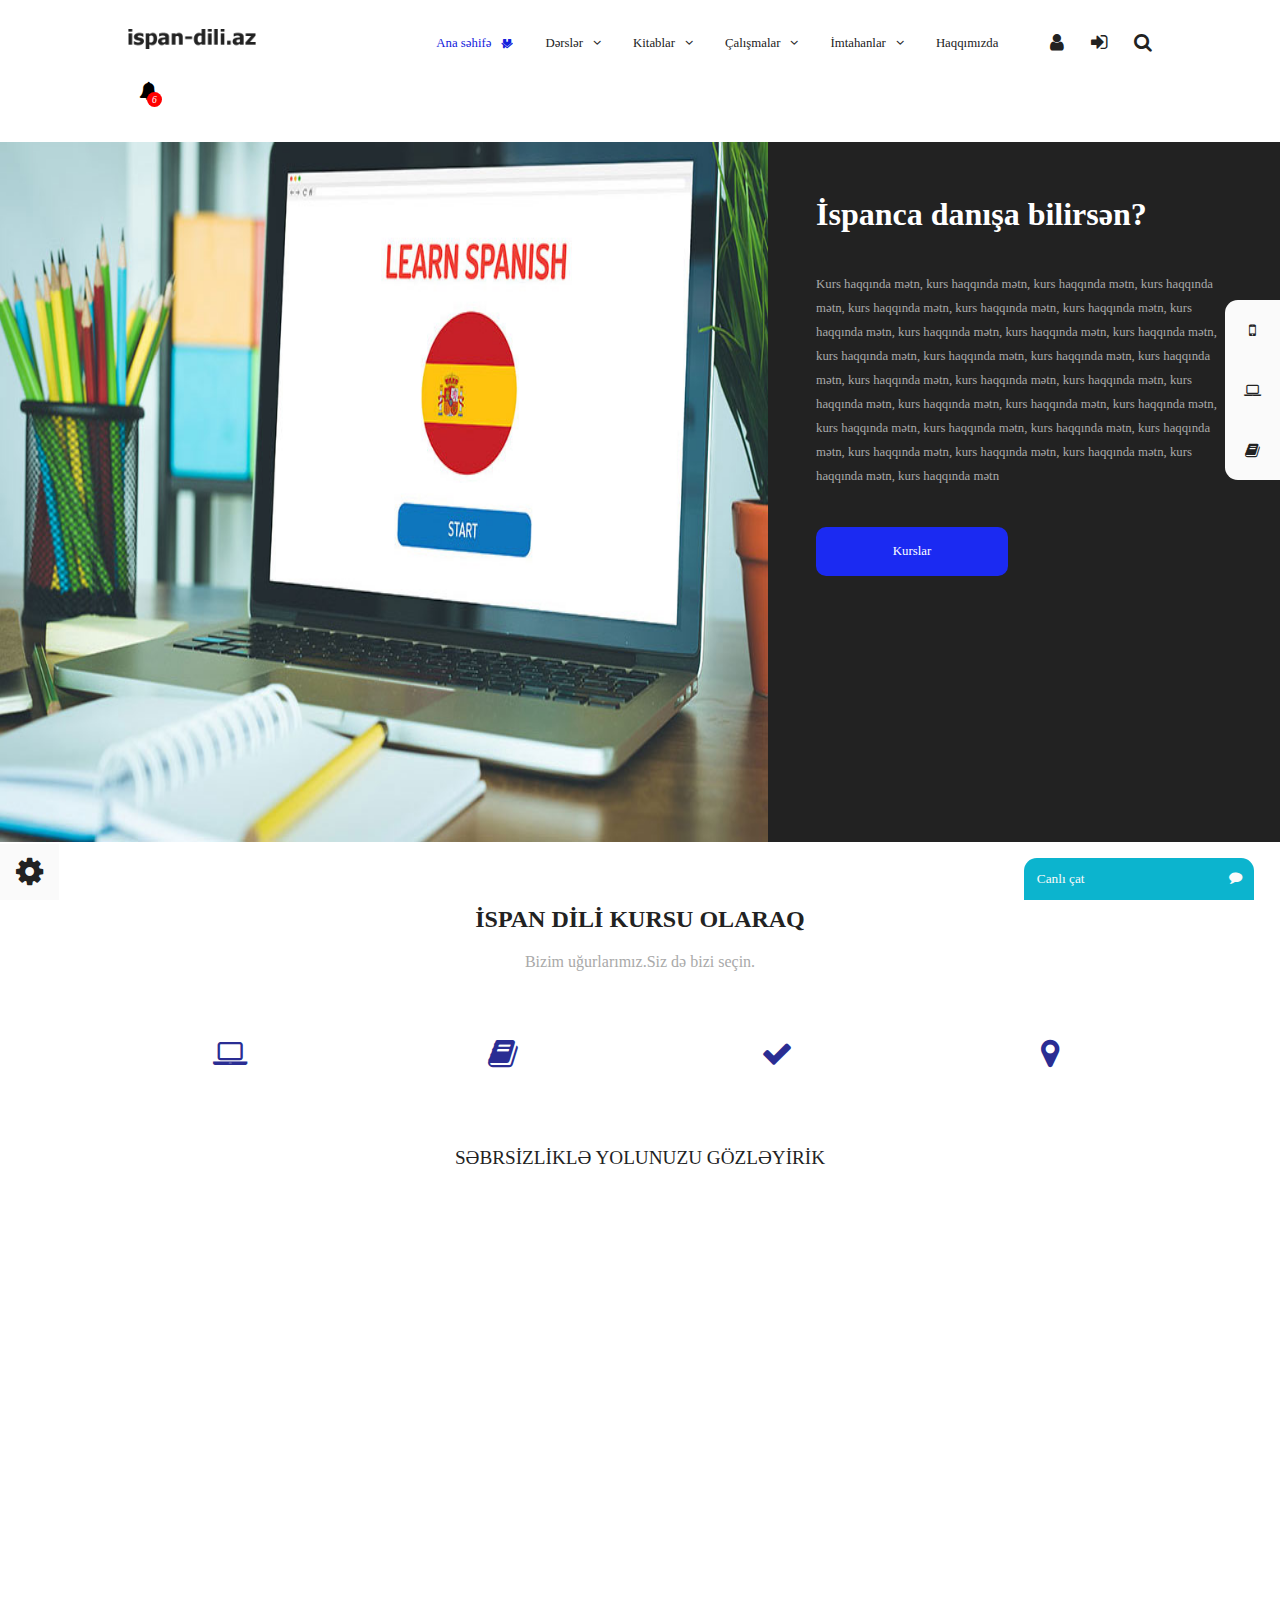
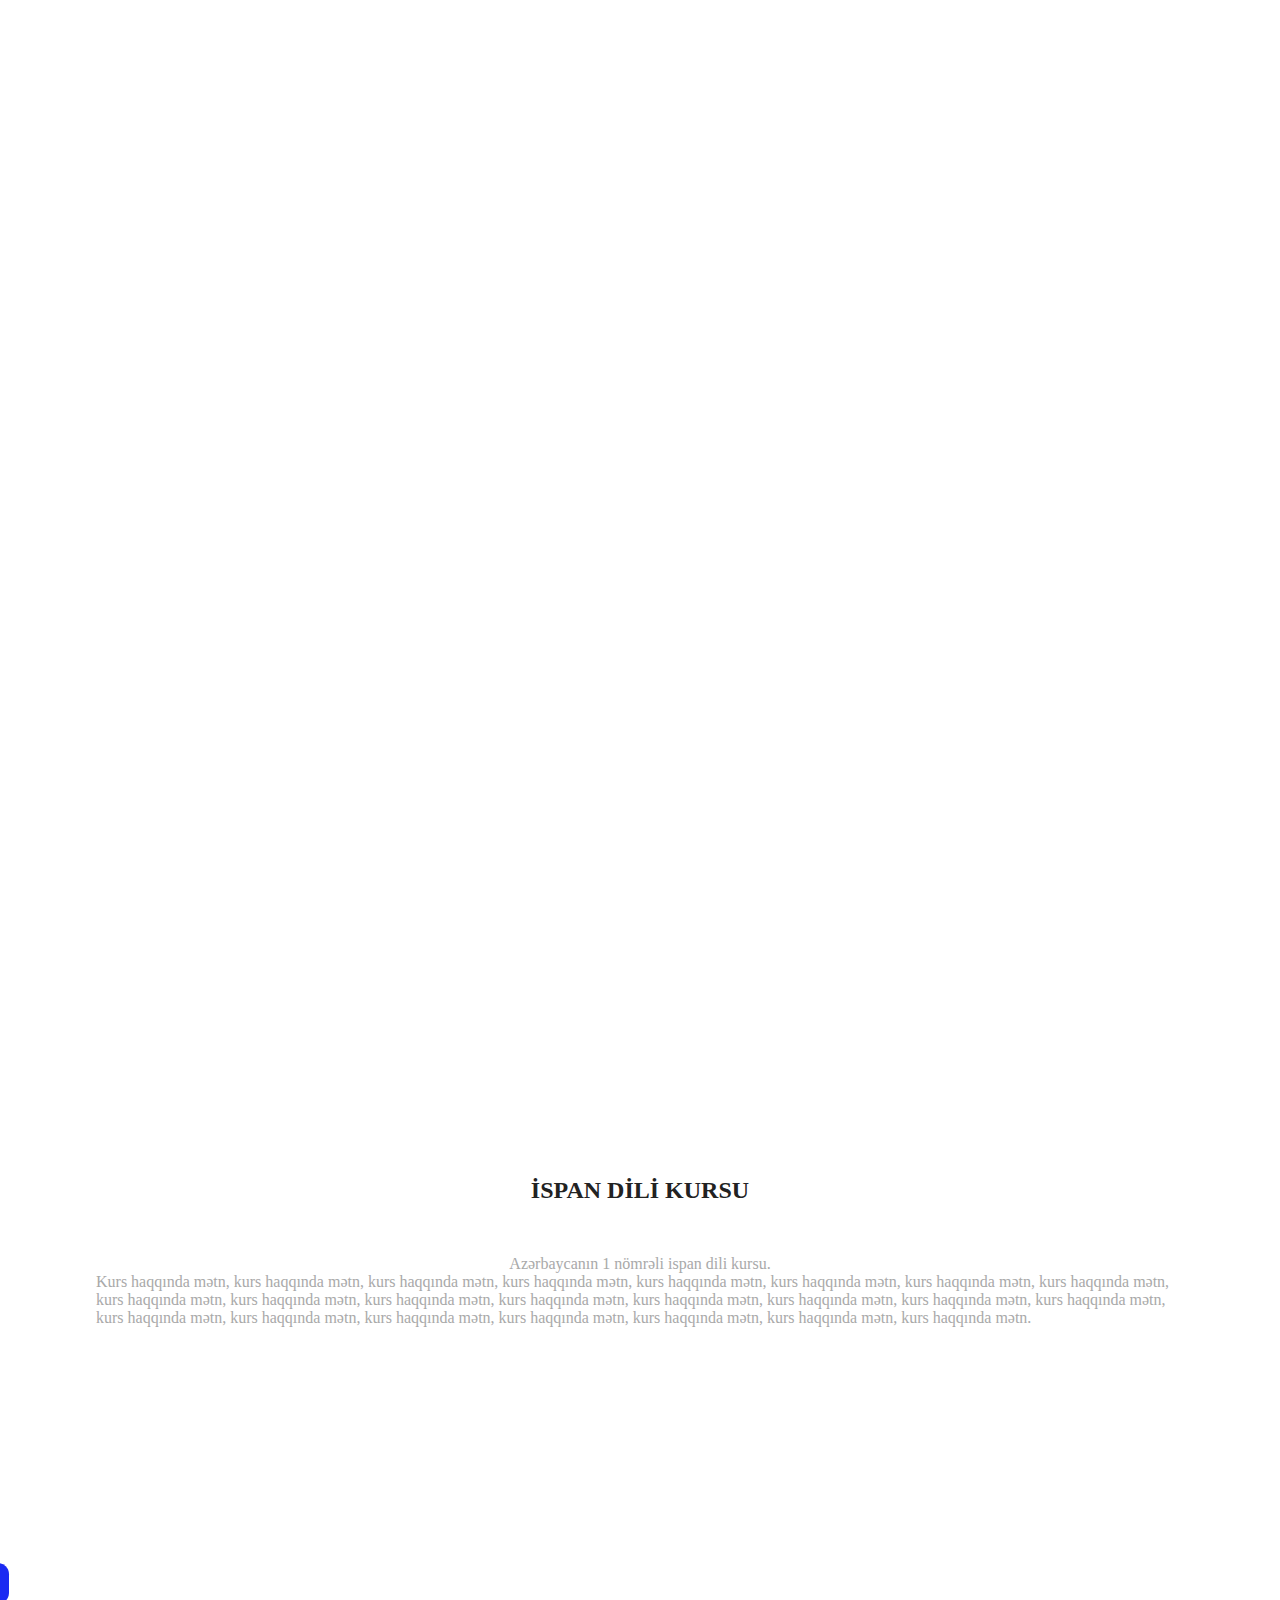
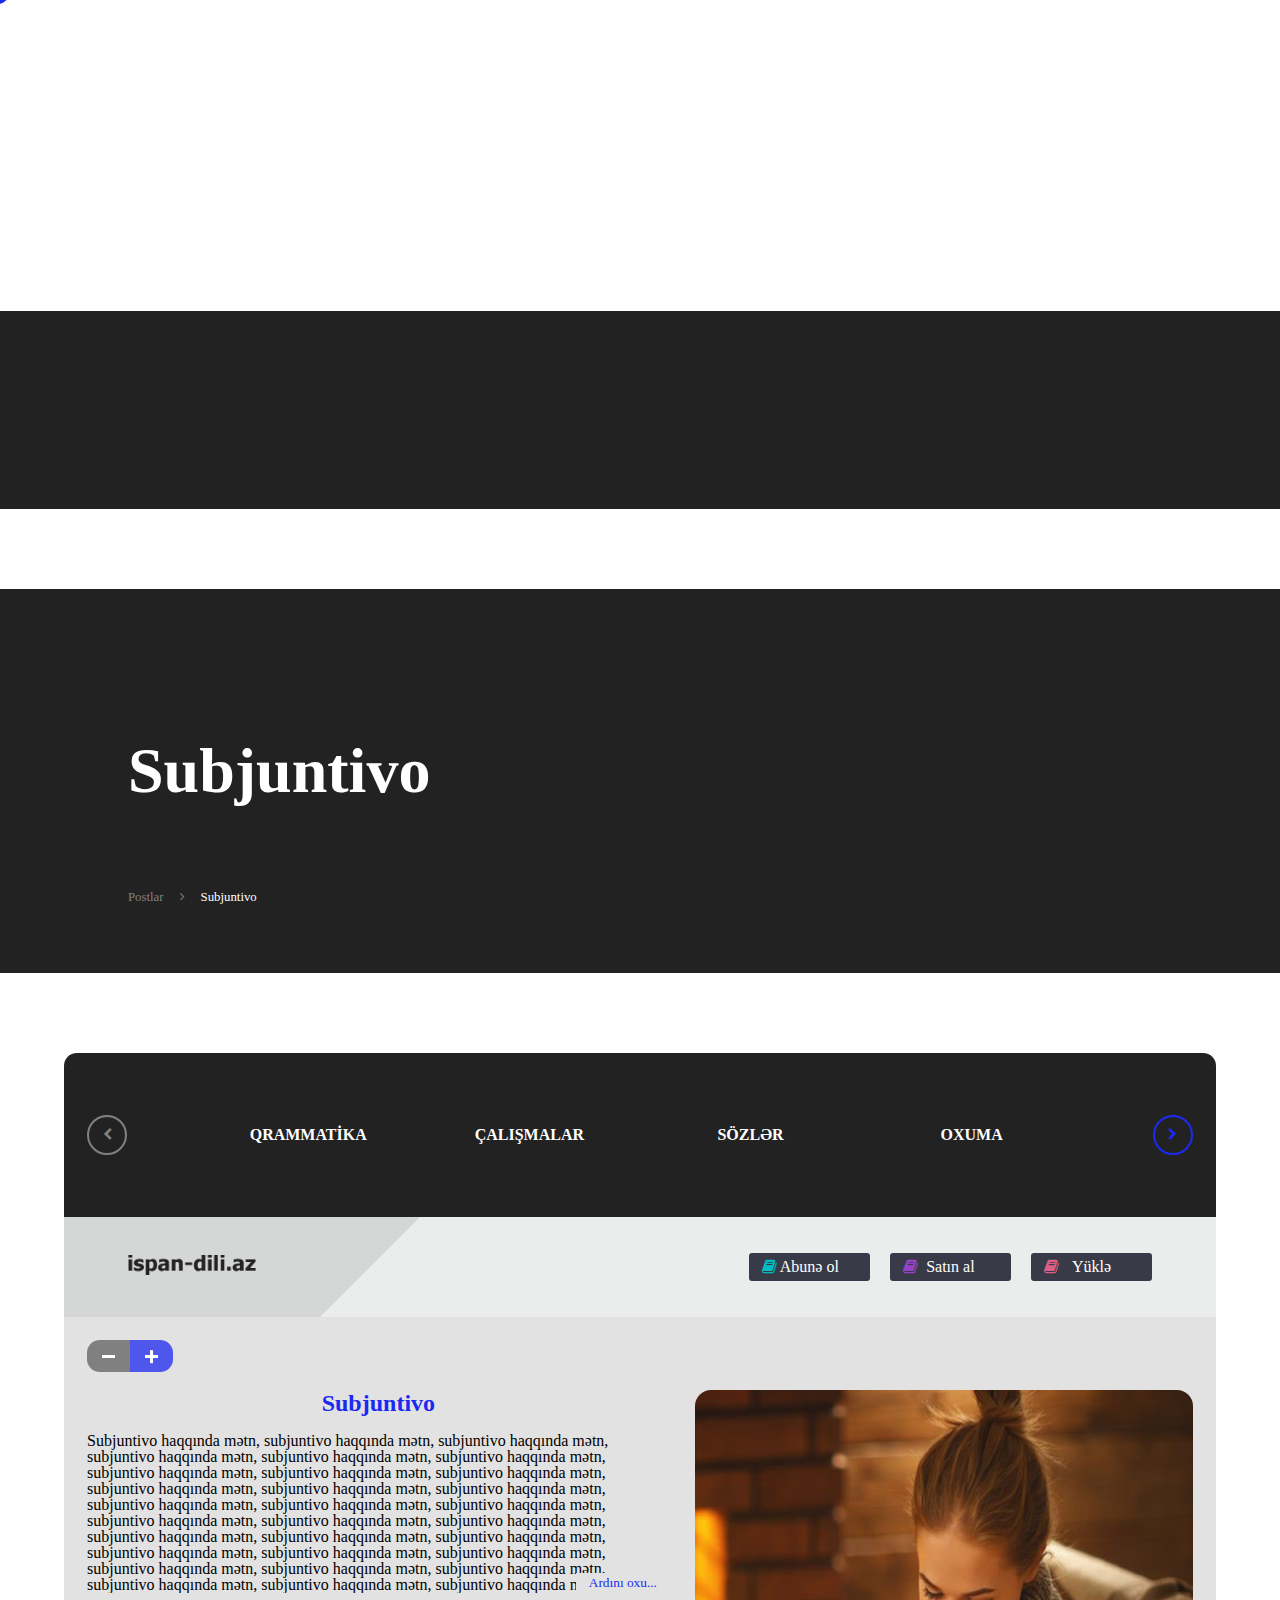
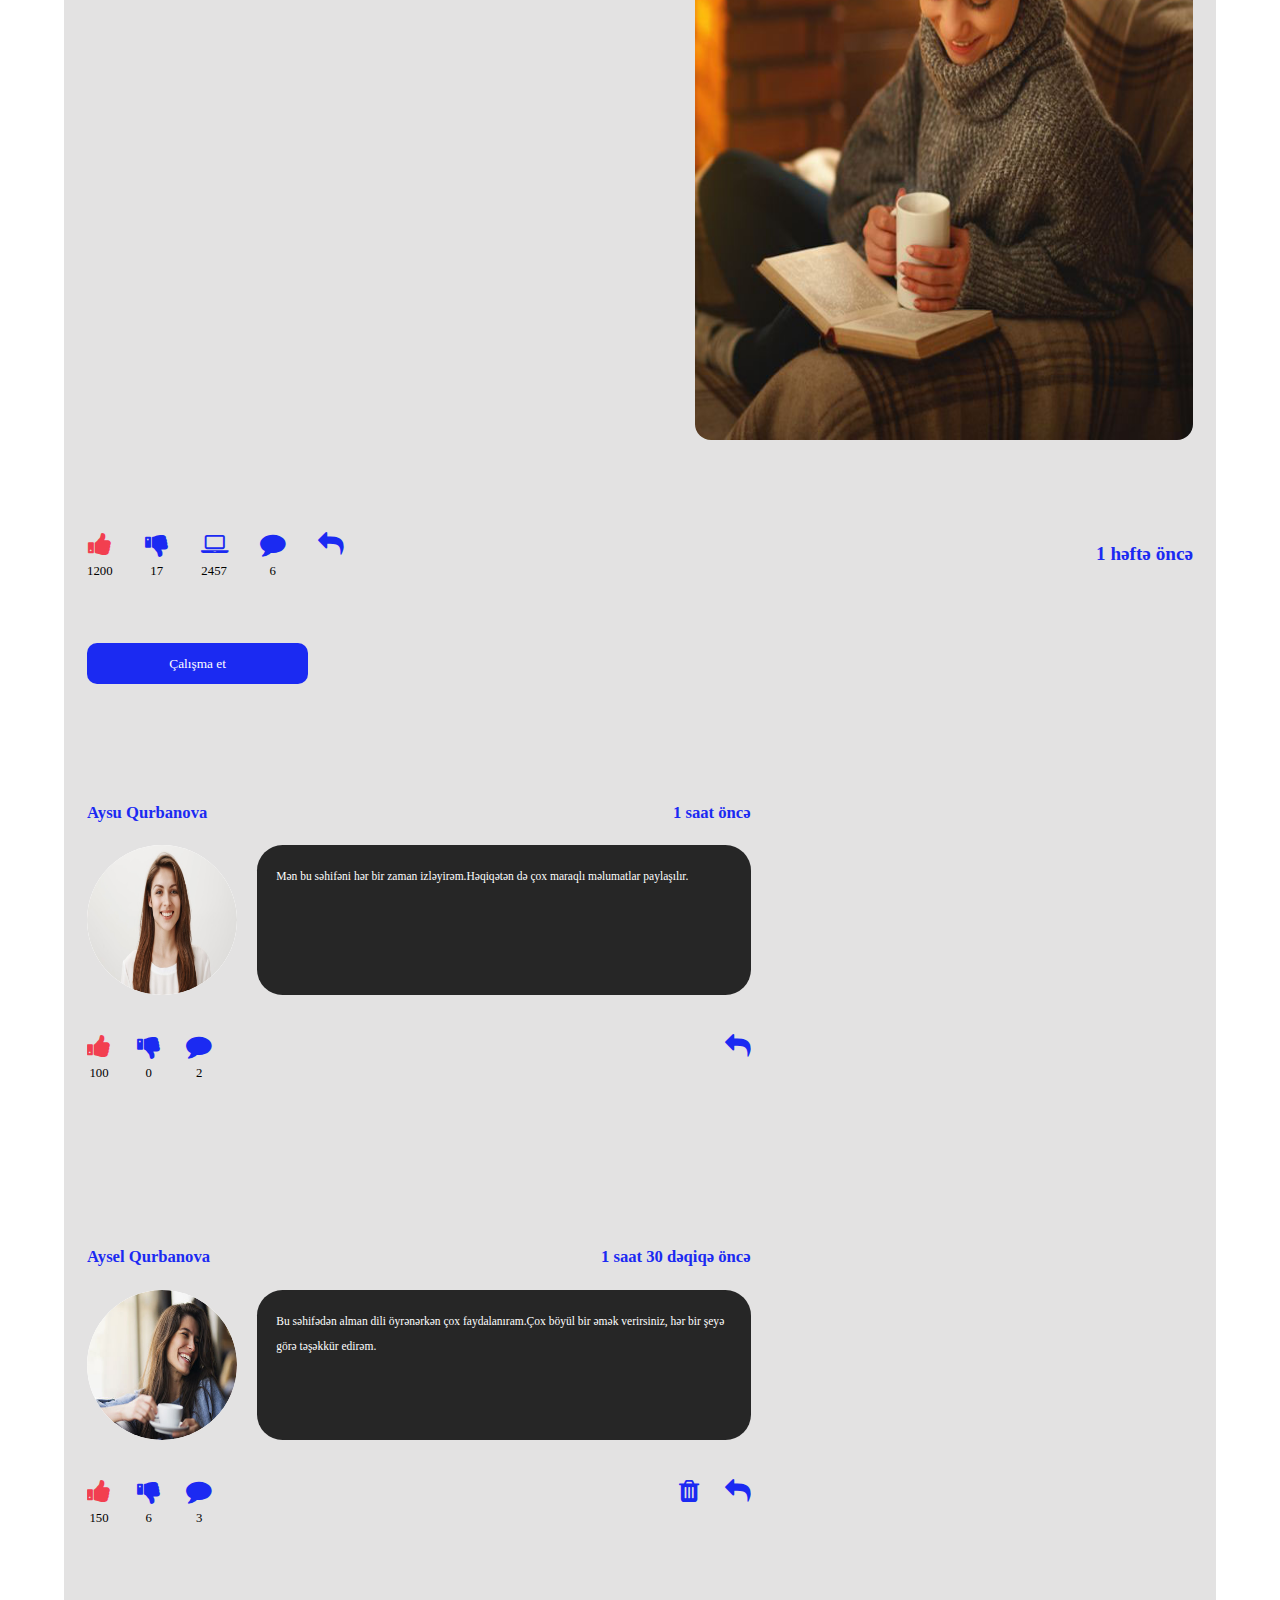
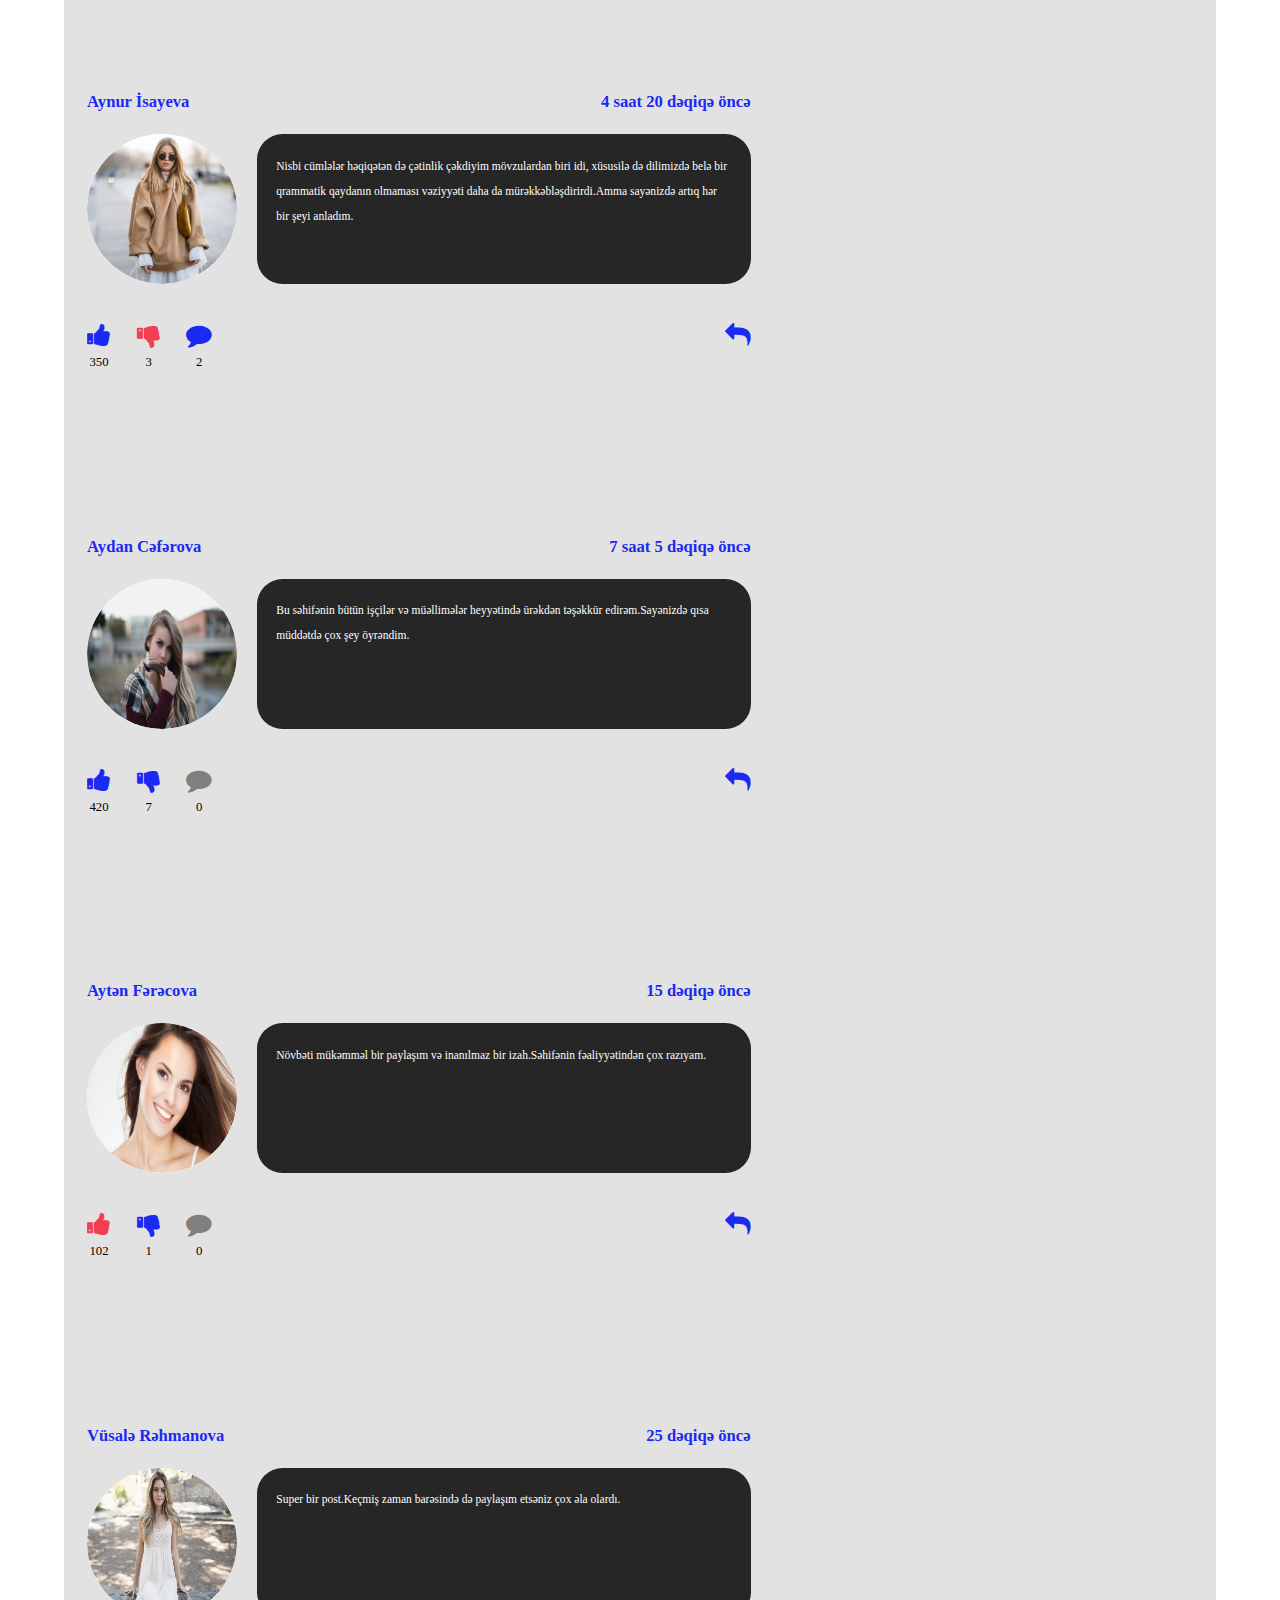
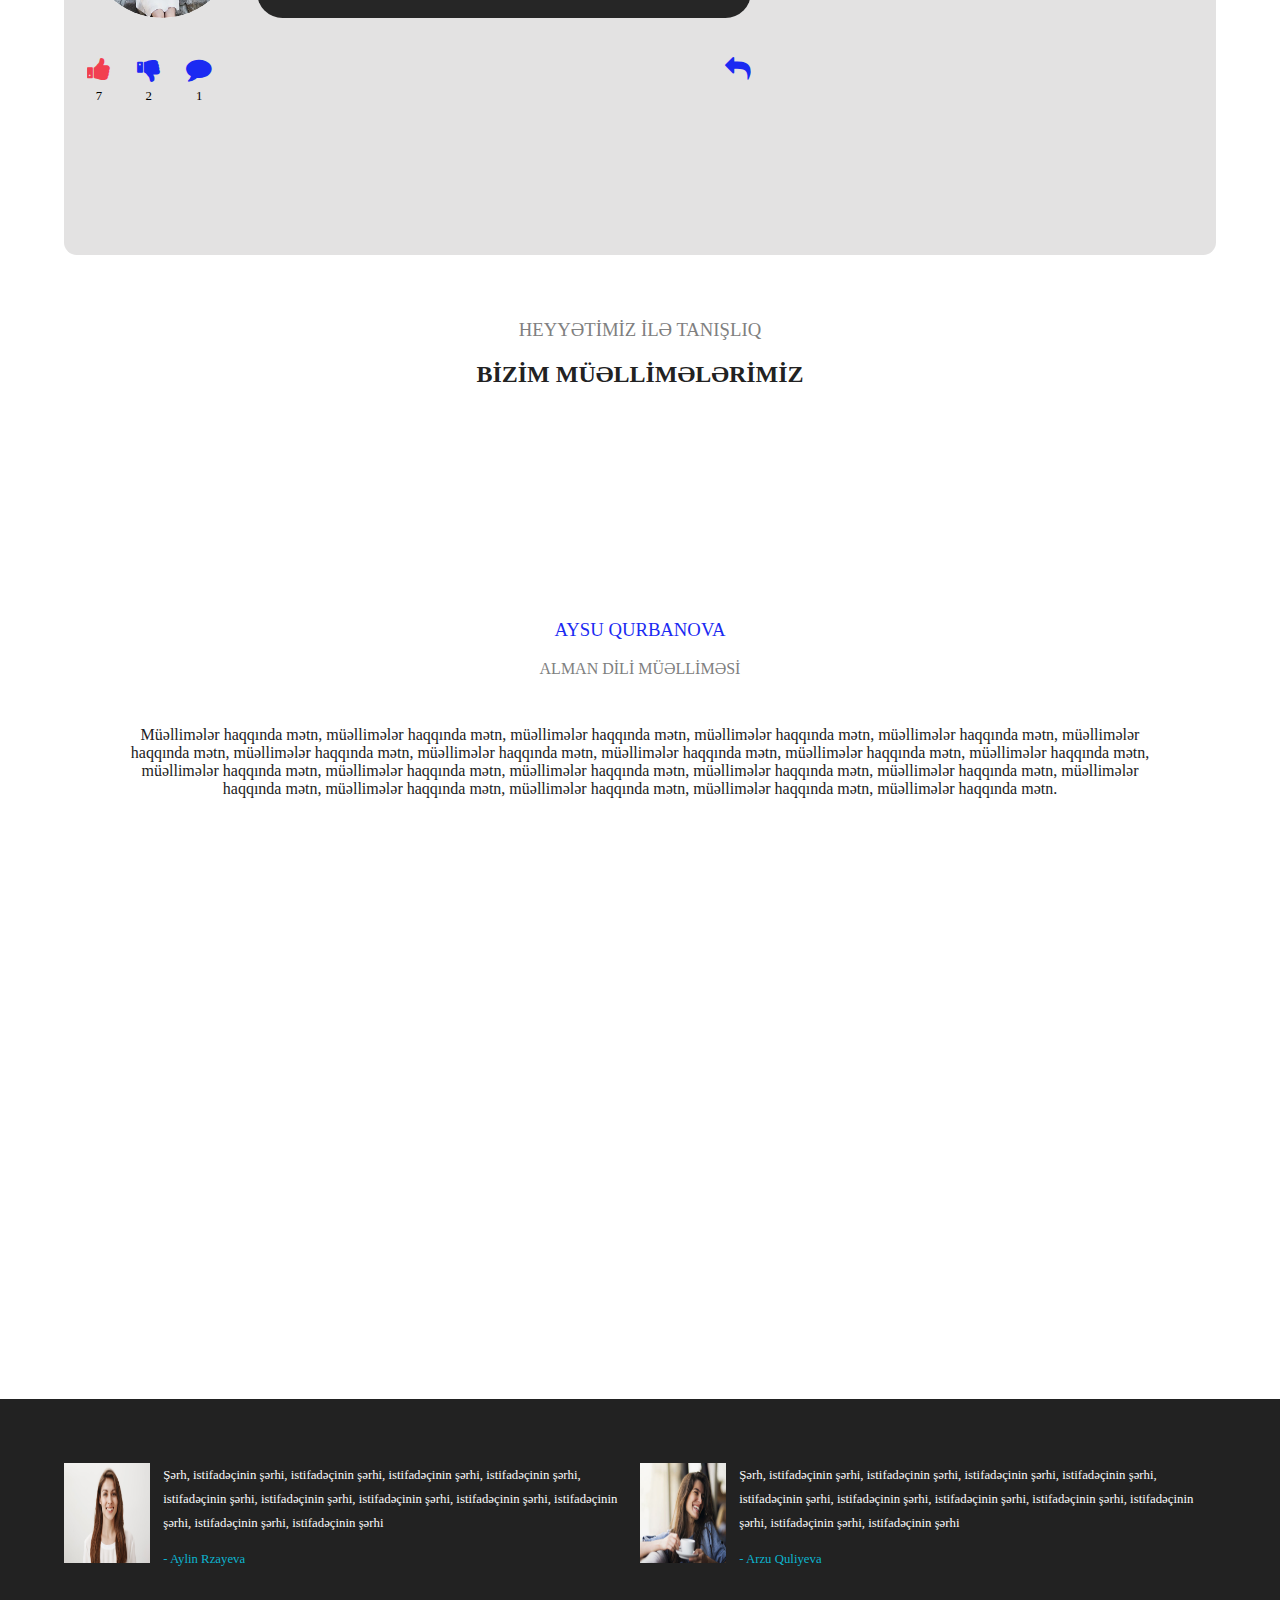
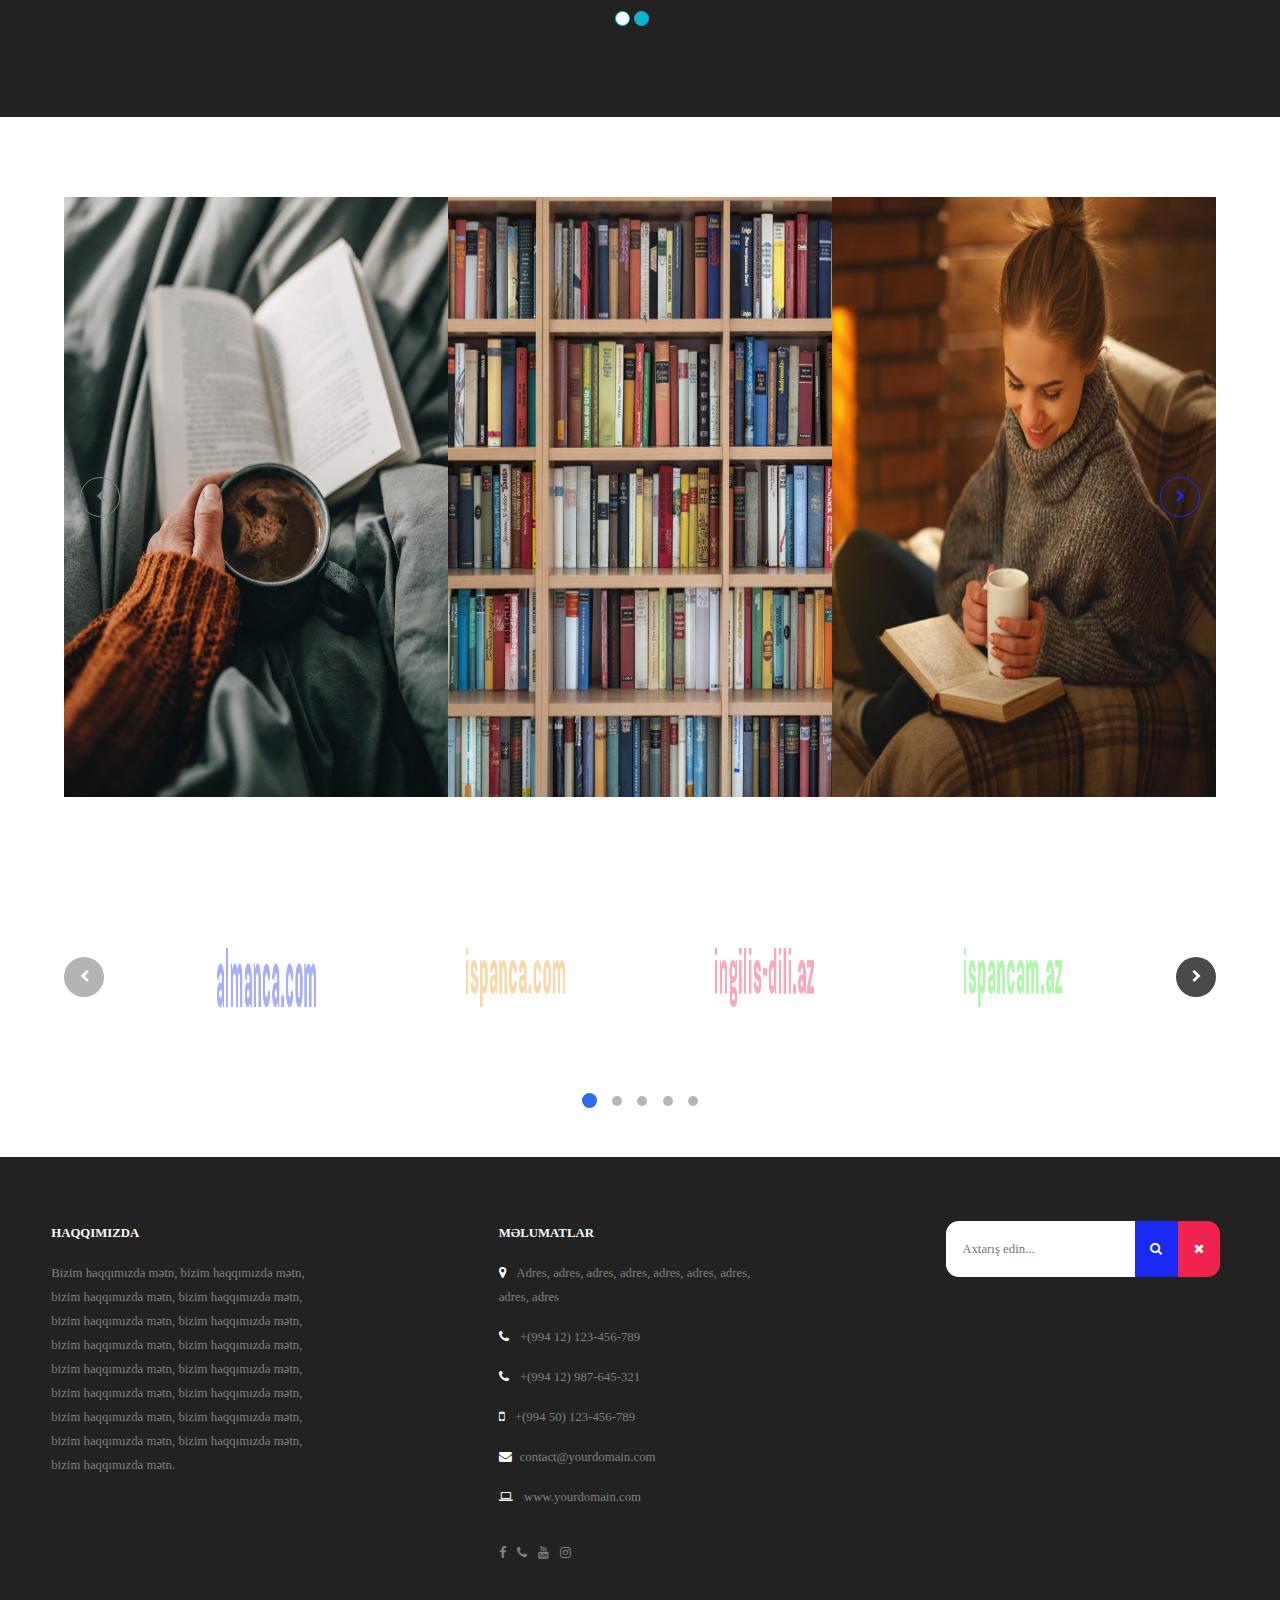
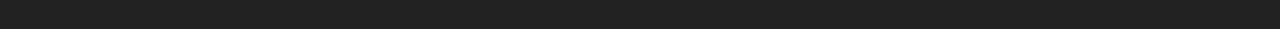
<file: post.html>
<!DOCTYPE html> <html>
<head>
	<meta name="viewport" content="width=device-width, initial-scale=1.0">
	<meta charset="utf-8">
	<title>ispan-dili.az - Subjuntivo</title>
	<link href="images/favicon.jpg" type="image/jpg" rel="icon">
	<link rel="stylesheet" type="text/css" href="css/flash.css">
	<link rel="stylesheet" type="text/css" href="css/extra_flash.css">
	<link rel="stylesheet" type="text/css" href="css/header.css">
	<link rel="stylesheet" type="text/css" href="css/post.css">
	<link rel="stylesheet" type="text/css" href="css/grammar.css">
	<link rel="stylesheet" type="text/css" href="css/body.css">
	<link rel="stylesheet" type="text/css" href="css/footer.css">
	<link rel="stylesheet" type="text/css" href="font_awesome/css/font-awesome.min.css">

</head>

<body class="flash-is-not-loaded">

<!-- loading-animation -->
<div class="flash-loading-ani">
	
	<img src="images\logo.png" class="flash-loading-ani-img">

	<div class="flash-loading-ani-path">
		
		<div class="flash-loading-ani-line"></div>

	</div>

</div>
<!-- the-end-of-loading-animation -->

<!-- flash-navbar -->
<header class="fl-font-md-1-parent">

	<nav class="flash-navbar">

		<!-- logo -->
		<a href="https://ilhamgurbanly10.github.io/ispan-dili/" class="flash-navbar-image">
			<img src="images\logo.png"> 
		</a>


		<!-- flash-menu -->
		<div class="flash-menu">

			<ul class="flash-menu-list">

				<li class="flash-menu-item">
					<a href="https://ilhamgurbanly10.github.io/ispan-dili/" class="flash-menu-link active">
						Ana səhifə <i class="flash-menu-icon fa fa-home"></i>
					</a>
				</li>

				<li class="flash-menu-item flash-has-dropdown-menu" show-wenn="click" show-type="fade">
					<a href="#" class="flash-menu-link flash-dropdown-menu-toggler flash-link-disabled">
						Dərslər <i class="flash-menu-icon fa fa-angle-down"></i>
					</a>

					<!-- flash-dropdown-menu -->
					<div class="flash-dropdown-menu fade-in-out">

						<ul class="flash-dropdown-menu-list arrow-top-2 fl-self-font-size">
			
								<li class="flash-dropdown-menu-item">
									<a href="#" class="flash-dropdown-menu-link">Alman dili</a>
								</li>
								<li class="flash-dropdown-menu-item">
									<a href="#" class="flash-dropdown-menu-link">Azərbaycan dili</a>
								</li>
								<li class="flash-dropdown-menu-item">
									<a href="#" class="flash-dropdown-menu-link">İspan dili</a>
								</li>
								<li class="flash-dropdown-menu-item">
									<a href="#" class="flash-dropdown-menu-link">İngilis dili</a>
								</li>							
								<li class="flash-dropdown-menu-item">
									<a href="#" class="flash-dropdown-menu-link">Rus dili</a>
								</li>
								<li class="flash-dropdown-menu-item">
									<a href="#" class="flash-dropdown-menu-link">Fransız dili</a>
								</li>
								<li class="flash-dropdown-menu-item">
									<a href="#" class="flash-dropdown-menu-link">Çin dili</a>
								</li>
								<li class="flash-dropdown-menu-item">
									<a href="#" class="flash-dropdown-menu-link">Türk dili</a>
								</li>								

						</ul>

					</div>
					<!-- the-end-of-flash-dropdown-menu -->

				</li>
				<li class="flash-menu-item flash-has-dropdown-menu" show-wenn="click" show-type="fade" dropdown-menu="hidden">
					<a href="#" class="flash-menu-link flash-dropdown-menu-toggler flash-link-disabled">
						Kitablar <i class="flash-menu-icon fa fa-angle-down"></i>
					</a>

					<!-- flash-dropdown-menu -->
					<div class="flash-dropdown-menu fade-in-out">

						<ul class="flash-dropdown-menu-list arrow-top-2 fl-self-font-size">
								
								<li class="flash-dropdown-menu-item">
									<a href="#" class="flash-dropdown-menu-link">BÜTÜN KİTABLAR</a>
								</li>
								<li class="flash-dropdown-menu-item">
									<a href="#" class="flash-dropdown-menu-link">Qrammatika</a>
								</li>
								<li class="flash-dropdown-menu-item">
									<a href="#" class="flash-dropdown-menu-link">Hekayələr</a>
								</li>
								<li class="flash-dropdown-menu-item">
									<a href="#" class="flash-dropdown-menu-link">Dinləmə</a>
								</li>
								<li class="flash-dropdown-menu-item">
									<a href="#" class="flash-dropdown-menu-link">Dərslik</a>
								</li>
								<li class="flash-dropdown-menu-item">
									<a href="#" class="flash-dropdown-menu-link">Çalışma</a>
								</li>
								<li class="flash-dropdown-menu-item">
									<a href="#" class="flash-dropdown-menu-link">Oxuma</a>
								</li>
								<li class="flash-dropdown-menu-item">
									<a href="#" class="flash-dropdown-menu-link">İmtahan</a>
								</li>

						</ul>

					</div>
					<!-- the-end-of-flash-dropdown-menu -->

				</li>
				<li class="flash-menu-item flash-has-dropdown-menu" show-wenn="click" show-type="fade">
					<a href="#" class="flash-menu-link flash-dropdown-menu-toggler flash-link-disabled">
						Çalışmalar <i class="flash-menu-icon fa fa-angle-down"></i>
					</a>

					<!-- flash-dropdown-menu -->
					<div class="flash-dropdown-menu fade-in-out">

						<ul class="flash-dropdown-menu-list arrow-top-2 fl-self-font-size">
								
								<li class="flash-dropdown-menu-item">
									<a href="https://ilhamgurbanly10.github.io/ispan-dili/exercises" class="flash-dropdown-menu-link">HAMISI</a>
								</li>
								<li class="flash-dropdown-menu-item">
									<a href="#" class="flash-dropdown-menu-link">Nisbi cümlələr</a>
								</li>
								<li class="flash-dropdown-menu-item">
									<a href="#" class="flash-dropdown-menu-link">Yaxın keçmiş zaman</a>
								</li>
								<li class="flash-dropdown-menu-item">
									<a href="#" class="flash-dropdown-menu-link">Uzaq keçmiş zaman</a>
								</li>
								<li class="flash-dropdown-menu-item">
									<a href="#" class="flash-dropdown-menu-link">Konjunktiv</a>
								</li>
								<li class="flash-dropdown-menu-item">
									<a href="#" class="flash-dropdown-menu-link">Modal fellər</a>
								</li>
								<li class="flash-dropdown-menu-item">
									<a href="#" class="flash-dropdown-menu-link">Gələcək zaman</a>
								</li>
								<li class="flash-dropdown-menu-item">
									<a href="#" class="flash-dropdown-menu-link">Plusquamperfekt</a>
								</li>
								<li class="flash-dropdown-menu-item">
									<a href="#" class="flash-dropdown-menu-link">Artikllar</a>
								</li>
								<li class="flash-dropdown-menu-item">
									<a href="#" class="flash-dropdown-menu-link">Əmr cümlələri</a>
								</li>

						</ul>

					</div>
					<!-- the-end-of-flash-dropdown-menu -->
				</li>
				<li class="flash-menu-item flash-has-dropdown-menu" show-wenn="click" show-type="fade">
					<a href="#" class="flash-menu-link flash-link-disabled">
						İmtahanlar <i class="flash-menu-icon fa fa-angle-down"></i>
					</a>

					<!-- flash-dropdown-menu -->
					<div class="flash-dropdown-menu fade-in-out">

						<ul class="flash-dropdown-menu-list arrow-top-2 fl-self-font-size">
								
								<li class="flash-dropdown-menu-item">
									<a href="#" class="flash-dropdown-menu-link">A1</a>
								</li>
								<li class="flash-dropdown-menu-item">
									<a href="#" class="flash-dropdown-menu-link">A2</a>
								</li>
								<li class="flash-dropdown-menu-item">
									<a href="#" class="flash-dropdown-menu-link">B1</a>
								</li>
								<li class="flash-dropdown-menu-item">
									<a href="#" class="flash-dropdown-menu-link">B2</a>
								</li>
								<li class="flash-dropdown-menu-item">
									<a href="#" class="flash-dropdown-menu-link">C1</a>
								</li>
								<li class="flash-dropdown-menu-item">
									<a href="#" class="flash-dropdown-menu-link">C2</a>
								</li>

						</ul>

					</div>
					<!-- the-end-of-flash-dropdown-menu -->

				</li>

				<li class="flash-menu-item">
					<a href="#" class="flash-menu-link">
						Haqqımızda
					</a>
				</li>
			</ul>
		
		</div>
		<!-- the-end-of-flash-menu -->

		<!-- flash-header-buttons-container -->
		<div class="flash-header-buttons-container">

			<button type="button" class="flash-header-iconic-button flash-modal-user-form-sign-in-button flash-modal-button flash-button-grow flash-clicker" target=".flash-modal-sign-in-container" click-target="#flash-open-sign-in-button">
						<i class="fa fa-2x fa-user" aria-hidden="true"></i>
					</button>
				
			<button type="button" class="flash-header-iconic-button flash-modal-user-form-sign-up-button flash-clicker flash-button-grow" target=".flash-modal-sign-in-container" click-target=".flash-modal-user-form-sign-in-button"  click-target-2="#flash-open-sign-up-button">
				<i class="fa fa-2x fa-sign-in" aria-hidden="true"></i>
			</button>

			<!-- flash-search-form-toggler -->
			<button type="button" class="flash-header-iconic-button flash-search-form-toggler flash-button-grow fl-at-the-end-of-flex-container">
				<i class="fa fa-2x fa-search" aria-hidden="true"></i>
			</button>

		</div>	
		<!-- the-end-of-flash-header-buttons-container -->

		<div class="flash-to-other-line"></div>

		<!-- flash-mobile-menu-toggler -->
		<button class="flash-mobile-menu-toggler flash-button-grow fl-mr-1">

				<p class="flash-mobile-menu-toggler-line"></p>

		</button>

		<!-- flash-notificiations -->
		<div class="flash-drop-down-container flash-notificiations-container fl-mr-1">

			<button type="button" class="flash-drop-down-button flash-button-grow" target="#notificiations" show-wenn="click" show-type="fade" close-others="on">
				<i class="fa fa-bell" flash-toggle="false"></i>
				<i class="flash-number-of-notifications">6</i>
			</button>
			
			<div class="flash-drop-down-element fade-in-out flash-drop-down-fast" id="notificiations">
				
				<ul class="flash-drop-down-list">
					
					<li class="flash-drop-down-item">

						<a href="#" class="flash-drop-down-link">
							Tibb sahəsində işlənilən yeni sözlərdən ibarət
							lüğətimizi artıq pulsuz şəkildə yükləyə bilərsiniz.
						</a>

					</li>	

					<li class="flash-drop-down-item">

						<a href="#" class="flash-drop-down-link">
							Danışıq problemlərini necə aradan qaldıraq adlı yeni postumuzu nəzərdən keçirməyi unutmayın.
						</a>

					</li>

					<li class="flash-drop-down-item">

						<a href="#" class="flash-drop-down-link">
							Artıq bazar ertələri və cümə günləri kursumuzda danışıq dərsləri təşkil olunacaq.
						</a>

					</li>

					<li class="flash-drop-down-item">
						
						<a href="#" class="flash-drop-down-link">
							A1 və A2 qruplarına qeydiyyat başladı.Tələsin, yerlər məhduddur.
						</a>

					</li>	

					<li class="flash-drop-down-item">

						<a href="#" class="flash-drop-down-link">
							Bu ay fərdi dərslərə qatılmaq istəyən tələbələrimizə özəl endirimlər.Buradan ətraflı məlumat əldə edə bilərsiniz.
						</a>

					</li>	

					<li class="flash-drop-down-item">

						<a href="#" class="flash-drop-down-link">
							Əgər mən xarici dildə təkcə danışmaq deyil həmçinin düşünmək istəyirəm deyirsinizsə, bu barədə müəllim və müəllimələr heyyətimizin məsləhətlərindən yararlana bilərsiniz.
						</a>

					</li>	

				</ul>

			</div>

		</div>
		<!-- the-end-of-flash-notificiations -->

	</nav>
	<!-- the-end-of-flash-navbar -->

	<!-- flash-search-form -->
	<div class="flash-search-form-parent fl-font-md-2-parent">

		<form class="flash-search-form" method="post" action="" target="" show-results="true">
			

		<div class="flash-relative">
			<input type="text" name="search" id="search" class="flash-search-form-search" required="" placeholder="Axtarış edin...">

			<div class="flash-search-form-buttons-container">

				<button type="submit" class="flash-search-form-submit" disabled="">
						<i class="fa fa-search"></i>
				</button>

				<button type="reset" class="flash-search-form-reset" disabled="">
						<i class="fa fa-times"></i>
				</button>

			</div>

		</div>	

		</form>

		<ul class="flash-results-of-search">

			<li class="flash-results-of-search-item hide flash-results-of-search-not-found">

				<p class="flash-results-of-search-not-found-text">
					Təəssüf edirik, axtardığınız paylaşım tapılmadı...
				</p>

			</li>

			<li class="flash-results-of-search-item hide flash-results-of-search-is-searching">

				<p class="flash-results-of-search-is-searching-text ">Axtarılır</p>
				<button type="button" class="flash-none flash-stop-is-searching"></button>

			</li>

			
			<li class="flash-results-of-search-item">

				<a href="#" class="flash-results-of-search-link">
					<h3 class="flash-results-of-search-name">Nisbi cümlələr</h3>
				</a>

			</li>
			<li class="flash-results-of-search-item">

				<a href="#" class="flash-results-of-search-link">
					<h3 class="flash-results-of-search-name">Keçmiş zaman</h3>
				</a>

			</li>
			<li class="flash-results-of-search-item">

				<a href="#" class="flash-results-of-search-link">
					<h3 class="flash-results-of-search-name">Gələcək zaman</h3>
				</a>

			</li>
			<li class="flash-results-of-search-item">

				<a href="#" class="flash-results-of-search-link">
					<h3 class="flash-results-of-search-name">Bağlayıcılar</h3>
				</a>

			</li>
			<li class="flash-results-of-search-item">

				<a href="#" class="flash-results-of-search-link">
					<h3 class="flash-results-of-search-name">Söz önləri</h3>
				</a>

			</li>
			<li class="flash-results-of-search-item">

				<a href="#" class="flash-results-of-search-link">
					<h3 class="flash-results-of-search-name">Modal fellər</h3>
				</a>

			</li>
			<li class="flash-results-of-search-item">

				<a href="#" class="flash-results-of-search-link">
					<h3 class="flash-results-of-search-name">Qaydasız fellər</h3>
				</a>

			</li>
			<li class="flash-results-of-search-item">

				<a href="#" class="flash-results-of-search-link">
					<h3 class="flash-results-of-search-name">Gerundiv</h3>
				</a>

			</li>
			<li class="flash-results-of-search-item">

				<a href="#" class="flash-results-of-search-link">
					<h3 class="flash-results-of-search-name">Əmr cümlələri</h3>
				</a>

			</li>
			<li class="flash-results-of-search-item">

				<a href="#" class="flash-results-of-search-link">
					<h3 class="flash-results-of-search-name">Sual cümlələri</h3>
				</a>

			</li>

		</ul>
		
	</div>
	<!-- the-end-of-flash-search-form -->

	<!-- flash-mobile-menu -->
	<!-- For animation you can add to nav element these class names:
	toggle, fade, slide, to-right, to-left -->
	<!-- For full screen mobile menu you can add .flash-mobile-menu-full-screen class to <nav>element.And it is posiible to add this button in full screen mobile menu

	<button type="button" class="flash-mobile-menu-close-button">
			<i class="fa fa-times"></i>
	</button> -->
	<nav class="flash-mobile-menu to-right flash-mobile-menu-left" close-when-body-is-clicked="on">

		<button type="button" class="flash-mobile-menu-close-button fl-self-font-size">
			<i class="fa fa-times fa-1x fl-self-font-size"></i>
		</button>

		<ul class="flash-mobile-menu-list fl-font-md-1-parent">

			<li class="flash-mobile-menu-item">
				<a href="https://ilhamgurbanly10.github.io/ispan-dili/" class="flash-mobile-menu-link">
					Ana səhifə <i class="flash-mobile-menu-icon fa fa-home fl-not-rotate"></i>
				</a>
			</li>

			<li class="flash-mobile-menu-item flash-has-dropdown-mobile-menu">
				<button type="button" class="flash-mobile-menu-link flash-dropdown-mobile-menu-toggler" target="dropdown_mobile_menu_1" show-type="slide">
					Dərslər <i class="flash-mobile-menu-icon fa fa-angle-down fa-angle-up"></i>
				</button>

				<!-- flash-dropdown-mobile-menu -->
				<div class="flash-dropdown-mobile-menu slide-down-up" id="dropdown_mobile_menu_1">

					<ul class="flash-dropdown-mobile-menu-list">

						<li class="flash-dropdown-mobile-menu-item">
							<a href="#" class="flash-dropdown-mobile-menu-link">Alman dili</a>
						</li>
						<li class="flash-dropdown-mobile-menu-item">
							<a href="#" class="flash-dropdown-mobile-menu-link">Azərbaycan dili</a>
						</li>
						<li class="flash-dropdown-mobile-menu-item">
							<a href="#" class="flash-dropdown-mobile-menu-link">İspan dili</a>
						</li>
						<li class="flash-dropdown-mobile-menu-item">
							<a href="#" class="flash-dropdown-mobile-menu-link">İngilis dili</a>
						</li>
						<li class="flash-dropdown-mobile-menu-item">
							<a href="#" class="flash-dropdown-mobile-menu-link">Rus dili</a>
						</li>
						<li class="flash-dropdown-mobile-menu-item">
							<a href="#" class="flash-dropdown-mobile-menu-link">Fransız dili</a>
						</li>
						<li class="flash-dropdown-mobile-menu-item">
							<a href="#" class="flash-dropdown-mobile-menu-link">Çin dili</a>
						</li>
						<li class="flash-dropdown-mobile-menu-item">
							<a href="#" class="flash-dropdown-mobile-menu-link">Türk dili</a>
						</li>
						
					</ul>

				</div>
				<!-- the-end-of-flash-dropdown-mobile-menu -->

			</li>

			<li class="flash-mobile-menu-item">
				<button type="button" class="flash-mobile-menu-link flash-dropdown-mobile-menu-toggler" target="dropdown_mobile_menu_2" show-type="slide">
					Kitablar <i class="flash-mobile-menu-icon fa fa-angle-down fa-angle-up"></i>
				</button>

				<!-- flash-dropdown-mobile-menu -->
				<div class="flash-dropdown-mobile-menu slide-down-up" id="dropdown_mobile_menu_2">

					<ul class="flash-dropdown-mobile-menu-list">

						<li class="flash-dropdown-mobile-menu-item">
							<a href="#" class="flash-dropdown-mobile-menu-link">BÜTÜN KİTABLAR</a>
						</li>
						<li class="flash-dropdown-mobile-menu-item">
							<a href="#" class="flash-dropdown-mobile-menu-link">Qrammatika</a>
						</li>
						<li class="flash-dropdown-mobile-menu-item">
							<a href="#" class="flash-dropdown-mobile-menu-link">Hekayələr</a>
						</li>
						<li class="flash-dropdown-mobile-menu-item">
							<a href="#" class="flash-dropdown-mobile-menu-link">Dinləmə</a>
						</li>
						<li class="flash-dropdown-mobile-menu-item">
							<a href="#" class="flash-dropdown-mobile-menu-link">Dərslik</a>
						</li>
						<li class="flash-dropdown-mobile-menu-item">
							<a href="#" class="flash-dropdown-mobile-menu-link">Çalışma</a>
						</li>
						<li class="flash-dropdown-mobile-menu-item">
							<a href="#" class="flash-dropdown-mobile-menu-link">Oxuma</a>
						</li>
						<li class="flash-dropdown-mobile-menu-item">
							<a href="#" class="flash-dropdown-mobile-menu-link">İmtahan</a>
						</li>
						
					</ul>

				</div>
				<!-- the-end-of-flash-dropdown-mobile-menu -->

			</li>

			<li class="flash-mobile-menu-item">
				<button type="button" class="flash-mobile-menu-link flash-dropdown-mobile-menu-toggler" target="dropdown_mobile_menu_3"show-type="slide">
					Çalışmalar <i class="flash-mobile-menu-icon fa fa-angle-down fa-angle-up"></i>
				</button>

				<!-- flash-dropdown-mobile-menu -->
				<div class="flash-dropdown-mobile-menu slide-down-up" id="dropdown_mobile_menu_3">

					<ul class="flash-dropdown-mobile-menu-list">

						<li class="flash-dropdown-mobile-menu-item">
							<a href="https://ilhamgurbanly10.github.io/ispan-dili/exercises" class="flash-dropdown-mobile-menu-link">HAMISI</a>
						</li>
						<li class="flash-dropdown-mobile-menu-item">
							<a href="#" class="flash-dropdown-mobile-menu-link">Nisbi cümlələr</a>
						</li>
						<li class="flash-dropdown-mobile-menu-item">
							<a href="#" class="flash-dropdown-mobile-menu-link">Yaxın keçmiş zaman</a>
						</li>
						<li class="flash-dropdown-mobile-menu-item">
							<a href="#" class="flash-dropdown-mobile-menu-link">Uzaq keçmiş zaman</a>
						</li>
						<li class="flash-dropdown-mobile-menu-item">
							<a href="#" class="flash-dropdown-mobile-menu-link">Konjunktiv</a>
						</li>
						<li class="flash-dropdown-mobile-menu-item">
							<a href="#" class="flash-dropdown-mobile-menu-link">Modal fellər</a>
						</li>
						<li class="flash-dropdown-mobile-menu-item">
							<a href="#" class="flash-dropdown-mobile-menu-link">Gələcək zaman</a>
						</li>
						<li class="flash-dropdown-mobile-menu-item">
							<a href="#" class="flash-dropdown-mobile-menu-link">Plusquamperfekt</a>
						</li>
						<li class="flash-dropdown-mobile-menu-item">
							<a href="#" class="flash-dropdown-mobile-menu-link">Artikllar</a>
						</li>
						<li class="flash-dropdown-mobile-menu-item">
							<a href="#" class="flash-dropdown-mobile-menu-link">Əmr cümlələri</a>
						</li>
						
					</ul>

				</div>
				<!-- the-end-of-flash-dropdown-mobile-menu -->

			</li>

			<li class="flash-mobile-menu-item">
				<button type="button" class="flash-mobile-menu-link flash-dropdown-mobile-menu-toggler" target="dropdown_mobile_menu_4"show-type="slide">
					İmtahanlar <i class="flash-mobile-menu-icon fa fa-angle-down fa-angle-up"></i>
				</button>

				<!-- flash-dropdown-mobile-menu -->
				<div class="flash-dropdown-mobile-menu slide-down-up" id="dropdown_mobile_menu_4">

					<ul class="flash-dropdown-mobile-menu-list">

						<li class="flash-dropdown-mobile-menu-item">
							<a href="#" class="flash-dropdown-mobile-menu-link">A1</a>
						</li>
						<li class="flash-dropdown-mobile-menu-item">
							<a href="#" class="flash-dropdown-mobile-menu-link">A2</a>
						</li>
						<li class="flash-dropdown-mobile-menu-item">
							<a href="#" class="flash-dropdown-mobile-menu-link">B1</a>
						</li>
						<li class="flash-dropdown-mobile-menu-item">
							<a href="#" class="flash-dropdown-mobile-menu-link">B2</a>
						</li>
						<li class="flash-dropdown-mobile-menu-item">
							<a href="#" class="flash-dropdown-mobile-menu-link">C1</a>
						</li>
						<li class="flash-dropdown-mobile-menu-item">
							<a href="#" class="flash-dropdown-mobile-menu-link">C2</a>
						</li>
						
					</ul>

				</div>
				<!-- the-end-of-flash-dropdown-mobile-menu -->

			</li>

			<li class="flash-mobile-menu-item">
				<a href="#" class="flash-mobile-menu-link">
					Haqqımızda <i class="flash-mobile-menu-icon fa fa-laptop fl-not-rotate"></i>
				</a>
			</li>

		</ul>
		
	</nav>
	<!-- the-end-of-flash-mobile-menu -->

</header>

<!-- modal-user-form-->
<div class="flash-modal-sign-in-container flash-modal-container">

	<button type="button" class="flash-modal-close-button">
		<i class="fa fa-times"></i>
	</button>

	<!-- switch-containers -->
	<div class="flash-switch-containers flash-modal-child-from-top" id="modal-user-form-switch-container" time="fast" show-type="slide" circles="true" autoplay="false" autoplay-time="normal"  autoplay-loop="infinite">

	<!-- buttons -->
	<div class="flash-switch-containers-button-container fl-font-md-2-parent">

		<button type="button" class="flash-switch-containers-button active" id="flash-open-sign-in-button">
			<i class="fa fa-sign-in fl-mr-1" aria-hidden="true"></i>Daxil ol
		</button>

		<button type="button" class="flash-switch-containers-button" id="flash-open-sign-up-button">
			<i class="fa fa-user fl-mr-1" aria-hidden="true"></i>Qeydiyyat
		</button>

	</div>

	<!-- containers -->
	<div class="flash-switch-containers-main-container fl-font-md-2-parent">

		<div class="flash-switch-containers-container">
			
			<p class="flash-modal-sign-in-question">ARTIQ SAYTIN ÜZVÜSÜNÜZ?</p>

			<a href="#" class="flash-modal-sign-in-button flash-modal-sign-in-red-button">

				<i class="fa fa-instagram" aria-hidden="true"></i>
				Instagram ilə daxil ol

			</a>

			<a href="#" class="flash-modal-sign-in-button flash-modal-sign-in-blue-button">

				<i class="fa fa-facebook" aria-hidden="true"></i>
				Facebook ilə daxil ol

			</a>

			<a href="#" class="flash-modal-sign-in-button flash-modal-sign-in-orange-button">

				<i class="fa fa-google" aria-hidden="true"></i>
				Google ilə daxil ol
				
			</a>

			<a href="#" class="flash-modal-sign-in-button flash-modal-sign-in-lightblue-button">

				<i class="fa fa-twitter" aria-hidden="true"></i>
				Twitter ilə daxil ol
				
			</a>

			<a class="flash-modal-forgotten-code-button flash-page-black-button">Hesabını unutmusan?</a>

			<div class="flash-modal-sign-or-container">
				
				<div class="flash-modal-sign-or-container-line"></div>
				<div class="flash-modal-sign-or-container-text">və ya</div>
				<div class="flash-modal-sign-or-container-line"></div>

			</div>

			<form class="flash-modal-sign-in-form flash-modal-form" action="user_sign_in.php" target="" autocomplete="on" method="post">

				<p class="flash-modal-form-title">DAXİL OLMA</p>
				
				<div class="flash-input-parent">
					<label for="sign-in-email">E-poçt ünvanı</label>

					<div class="flash-iconic-input-parent">

						<input type="email" name="user_email" id="sign-in-email" class="flash-input flash-email" placeholder="E-poçt ünvanı" autofocus="" required="">

						<div class="flash-input-icon-parent">
							<i class="fa fa-2x fa-envelope flash-input-icon"></i>
						</div>

					</div>

				</div>	

				<p class="flash-modal-form-warning flash-form-warning flash-email-is-empty">E-poçt ünvanı doldurulmalıdır.</p>
				<p class="flash-modal-form-warning flash-form-warning flash-email-is-not-correct">E-poçt ünvanı düzgün şəkildə yazılmalıdır.</p>

				<div class="flash-input-parent">
					<label for="sign-in-user-name">İstifadəçi adı</label>

					<div class="flash-iconic-input-parent">

						<input type="text" name="user_name" id="sign-in-user-name" class="flash-input flash-user-name" placeholder="İstifadəçi adı" required="">

						<div class="flash-input-icon-parent">
							<i class="fa fa-2x fa-user flash-input-icon"></i>
						</div>

					</div>

				</div>	

				<p class="flash-modal-form-warning flash-user-name-is-empty flash-form-warning">İstifadəçi adı doldurulmalıdır.</p>
				<p class="flash-modal-form-warning flash-user-name-starts-with-number flash-form-warning">İstifadəçi adı rəqəm ilə başlaya bilməz.</p>
				<p class="flash-modal-form-warning flash-user-name-has-false-character flash-form-warning">İstifadəçi adı olaraq yalnız hərflər, rəqəmlər, boşluq və müəyyən olunmuş işarələr (. və _) istifadə oluna bilər.</p>
				<p class="flash-modal-form-warning flash-form-warning flash-user-name-is-out-of-quantity">İstifadəçi adı ən azından 5 maksimum halda isə 20 xarakter əhatə etməlidir.</p>
				

				<div class="flash-input-parent">
					<label for="sign-in-password">İstifadəçi kodu</label>

					<div class="flash-iconic-input-parent">

						<input type="password" name="user_password" id="sign-in-password" class="flash-input flash-password" placeholder="İstifadəçi kodu" required="">


						<div class="flash-input-icon-parent">

							<i class="flash-toggle-password fa fa-2x fa-eye-slash fa-eye flash-input-icon" target-form="#sign-in-password" ></i>

						</div>

					</div>
					
				
				</div>

				<p class="flash-modal-form-warning flash-password-is-empty flash-form-warning">İstifadəçi kodu doldurulmalıdır.</p>
				<p class="flash-modal-form-warning flash-password-has-false-character flash-form-warning">İstifadəçi kodu kimi yalnız hərflər və rəqəmlər istifadə oluna bilər.</p>
				<p class="flash-modal-form-warning flash-password-has-illegal-letter flash-form-warning">İstifadəçi kodu üçün qadağan olunmuş müəyyən hərflər istifadə oluna bilməz.</p>
				<p class="flash-modal-form-warning flash-password-letters-are-less-than-the-limit flash-form-warning">İstifadəçi kodu üçün ən azından 2 hərf istifadə olunmalıdır.</p>
				<p class="flash-modal-form-warning flash-password-numbers-are-less-than-the-limit flash-form-warning">İstifadəçi kodu üçün ən azından 2 rəqəm istifadə olunmalıdır.</p>
				<p class="flash-modal-form-warning flash-form-warning flash-password-is-out-of-quantity">İstifadəçi kodu ən azından 5 maksimum halda isə 10 xarakter əhatə etməlidir.</p>

				<input type="submit" class="flash-button-input flash-submit-button" name="" value="Daxil ol">
				<input type="reset" class="flash-button-input flash-reset-button" name="" value="Təmizlə">

				<label class="flash-checkbox-container">Məni xatırla
				  <input type="checkbox" checked="checked">
				  <span class="flash-checkmark"></span>
				</label>

			</form>

		</div>


		<div class="flash-switch-containers-container">

			<p class="flash-modal-sign-in-question">ARTIQ SAYTIN ÜZVÜSÜNÜZ?</p>

			<a href="#" class="flash-modal-sign-in-button flash-modal-sign-in-red-button">

				<i class="fa fa-instagram" aria-hidden="true"></i>
				Instagram ilə daxil ol

			</a>

			<a href="#" class="flash-modal-sign-in-button flash-modal-sign-in-blue-button">

				<i class="fa fa-facebook" aria-hidden="true"></i>
				Facebook ilə daxil ol

			</a>

			<a href="#" class="flash-modal-sign-in-button flash-modal-sign-in-orange-button">

				<i class="fa fa-google" aria-hidden="true"></i>
				Google ilə daxil ol
				
			</a>

			<a href="#" class="flash-modal-sign-in-button flash-modal-sign-in-lightblue-button">

				<i class="fa fa-twitter" aria-hidden="true"></i>
				Twitter ilə daxil ol
				
			</a>

			<div class="flash-modal-sign-or-container">
				
				<div class="flash-modal-sign-or-container-line"></div>
				<div class="flash-modal-sign-or-container-text">və ya</div>
				<div class="flash-modal-sign-or-container-line"></div>

			</div>
			
			<form class="flash-modal-sign-up-form flash-modal-form" action="user_sign_up.php" target="" autocomplete="on" method="post">

				<p class="flash-modal-form-title">QEYDİYYAT</p>
				
				<div class="flash-input-parent">
					<label for="sign-up-user-email">E-poçt ünvanı</label>

					<div class="flash-iconic-input-parent">

						<input type="email" name="user_email" id="sign-up-user-email" class="flash-input flash-email" placeholder="E-poçt ünvanı" autofocus="" required="">

						<div class="flash-input-icon-parent">
							<i class="fa fa-2x fa-envelope flash-input-icon"></i>
						</div>

					</div>

				</div>

				<p class="flash-modal-form-warning flash-form-warning flash-email-is-empty">E-poçt ünvanı doldurulmalıdır.</p>
				<p class="flash-modal-form-warning flash-form-warning flash-email-is-not-correct">E-poçt ünvanı düzgün şəkildə yazılmalıdır.</p>

				<div class="flash-input-parent">
					<label for="sign-up-user-name">İstifadəçi adı</label>

					<div class="flash-iconic-input-parent">
						<input type="text" name="user_name" id="sign-up-user-name" class="flash-input flash-user-name" placeholder="İstifadəçi adı" required="">

						<div class="flash-input-icon-parent">
							<i class="fa fa-2x fa-user flash-input-icon"></i>
						</div>

					</div>

				</div>	

				<p class="flash-modal-form-warning flash-user-name-is-empty flash-form-warning">İstifadəçi adı doldurulmalıdır.</p>
				<p class="flash-modal-form-warning flash-user-name-starts-with-number flash-form-warning">İstifadəçi adı rəqəm ilə başlaya bilməz.</p>
				<p class="flash-modal-form-warning flash-user-name-has-false-character flash-form-warning">İstifadəçi adı olaraq yalnız hərflər, rəqəmlər, boşluq və müəyyən olunmuş işarələr (. və _) istifadə oluna bilər.</p>
				<p class="flash-modal-form-warning flash-form-warning flash-user-name-is-out-of-quantity">İstifadəçi adı ən azından 5 maksimum halda isə 20 xarakter əhatə etməlidir.</p>
				
				
				<div class="flash-input-parent">
					<label for="sign-up-password">İstifadəçi kodu</label>

					<div class="flash-iconic-input-parent">

						<input type="password" name="user_password" id="sign-up-password" class="flash-input flash-password" placeholder="İstifadəçi kodu" required="">

						<div class="flash-input-icon-parent">
							<i class="flash-toggle-password fa fa-2x fa-eye-slash fa-eye flash-input-icon" target-form="#sign-up-password" ></i>
						</div>

					</div>

				</div>

				<p class="flash-modal-form-warning flash-password-is-empty flash-form-warning">İstifadəçi kodu doldurulmalıdır.</p>
				<p class="flash-modal-form-warning flash-password-has-false-character flash-form-warning">İstifadəçi kodu kimi yalnız hərflər və rəqəmlər istifadə oluna bilər.</p>
				<p class="flash-modal-form-warning flash-password-has-illegal-letter flash-form-warning">İstifadəçi kodu üçün qadağan olunmuş müəyyən hərflər istifadə oluna bilməz.</p>
				<p class="flash-modal-form-warning flash-password-letters-are-less-than-the-limit flash-form-warning">İstifadəçi kodu üçün ən azından 2 hərf istifadə olunmalıdır.</p>
				<p class="flash-modal-form-warning flash-password-numbers-are-less-than-the-limit flash-form-warning">İstifadəçi kodu üçün ən azından 2 rəqəm istifadə olunmalıdır.</p>
				<p class="flash-modal-form-warning flash-form-warning flash-password-is-out-of-quantity">İstifadəçi kodu ən azından 5 maksimum halda isə 10 xarakter əhatə etməlidir.</p>

				<p class="flash-radio-inputs-title">Cins seçimi</p>

				<div class="flash-radio-inputs-parent">

					<label class="container">Qadın
					  <input type="radio" checked="checked" name="radio">
					  <span class="checkmark"></span>
					</label>
					<label class="container fl-ml-1">Kişi
					  <input type="radio" name="radio">
					  <span class="checkmark"></span>
					</label>
				</div>


				<input type="submit" class="flash-button-input flash-submit-button" name="" value="Qeydiyyatdan keç">
				<input type="reset" class="flash-button-input flash-reset-button" name="" value="Təmizlə">

			</form>
			
		</div>
		
	</div>
	<!-- the-end-of-containers -->

	<!-- circles -->
	<div class="flash-switch-containers-circles-container"></div>

</div>
<!-- the-end-of-switch-containers -->
		
</div>
<!-- the-end-of-flash-modal-user-form -->

<!-- choose-languages -->
<div class="flash-drop-down-container fl-font-md-1-parent fl-at-the-end-of-flex-container-in-big-screen fl-mr-1-in-big-screen choose-languages-container">

	<button type="button" class="flash-drop-down-button flash-button choose-languages-button flash-button-to-top" target="#choose-languages" show-wenn="click" show-type="fade" close-others="on">
		 <i class="fa fa-gear" flash-toggle="false"></i>
	</button>
	
	<div class="flash-drop-down-element fade-in-out" id="choose-languages">
		
		<ul class="flash-drop-down-list fl-self-font-size">

			<div class="flash-drop-down-divider fl-font-md-1-parent">

				<li class="flash-drop-down-item">
					<a href="#" class="flash-drop-down-link flash-page-blue-button">Azərbaycan</a>
				</li>

				<li class="flash-drop-down-item">
					<a href="#" class="flash-drop-down-link flash-page-blue-button">Alman</a>
				</li>

				<li class="flash-drop-down-item">
					<a href="#" class="flash-drop-down-link flash-page-blue-button">Fransız</a>
				</li>

				<li class="flash-drop-down-item">
					<a href="#" class="flash-drop-down-link flash-page-blue-button">İngilis</a>
				</li>

				<li class="flash-drop-down-item">
					<a href="#" class="flash-drop-down-link flash-page-blue-button">İspan</a>
				</li>

			</div>	

			<div class="flash-drop-down-divider fl-font-md-1-parent">

				<li class="flash-drop-down-item">
					<a href="#" class="flash-drop-down-link flash-page-blue-button">Rus</a>
				</li>

				<li class="flash-drop-down-item">
					<a href="#" class="flash-drop-down-link flash-page-blue-button">Türk</a>
				</li>

				<li class="flash-drop-down-item">
					<a href="#" class="flash-drop-down-link flash-page-blue-button">Çin</a>
				</li>

				<li class="flash-drop-down-item">
					<a href="#" class="flash-drop-down-link flash-page-blue-button">Portuqaliya</a>
				</li>

				<li class="flash-drop-down-item">
					<a href="#" class="flash-drop-down-link flash-page-blue-button">Braziliya</a>
				</li>

			</div>

		</ul>

	</div>

</div>
<!-- the-end-of-choose-languages -->


<!-- body-rightside-buttons-container -->
<div class="body-rightside-buttons-container">
	
	<ul class="body-rightside-buttons-list">
		
		<li class="body-rightside-buttons-item">

			<a href="#" class="body-rightside-buttons-link">
				<i class="body-rightside-buttons-icon fa fa-mobile flash-center"></i>
			</a>

		</li>

		<li class="body-rightside-buttons-item">

			<a href="#" class="body-rightside-buttons-link">
				<i class="body-rightside-buttons-icon fa fa-laptop flash-center"></i>
			</a>

		</li>

		<li class="body-rightside-buttons-item">

			<a href="#" class="body-rightside-buttons-link">
				<i class="body-rightside-buttons-icon fa fa-book flash-center"></i>
			</a>

		</li>

		<li class="body-rightside-buttons-extra-item">
			<a href="" class="body-rightside-buttons-extra-link">Onlayn dərslər</a>
		</li>

	</ul>

</div>
<!-- the-end-of-body-rightside-buttons-container -->

<!-- flash-head-container -->
<div class="flash-head-main-container fl-font-md-1-parent">
	
	<div class="flash-head-image-container">
		<img src="images/head.jpg" class="flash-head-image">
	</div>

	<div class="flash-head-text-container">
		
		<h1 class="flash-head-title">İspanca danışa bilirsən?</h1>

		<p class="flash-head-text">Kurs haqqında mətn, kurs haqqında mətn, kurs haqqında mətn, kurs haqqında mətn, kurs haqqında mətn, kurs haqqında mətn, kurs haqqında mətn, kurs haqqında mətn, kurs haqqında mətn, kurs haqqında mətn, kurs haqqında mətn, kurs haqqında mətn, kurs haqqında mətn, kurs haqqında mətn, kurs haqqında mətn, kurs haqqında mətn, kurs haqqında mətn, kurs haqqında mətn, kurs haqqında mətn, kurs haqqında mətn, kurs haqqında mətn, kurs haqqında mətn, kurs haqqında mətn, kurs haqqında mətn, kurs haqqında mətn, kurs haqqında mətn, kurs haqqında mətn, kurs haqqında mətn, kurs haqqında mətn, kurs haqqında mətn, kurs haqqında mətn</p>

		<a href="#" class="flash-head-link flash-page-blue-button">Kurslar</a>

	</div>

</div>
<!-- flash-head-container -->

<!-- flash-live-chat -->
<div class="flash-live-chat-container">

	<div class="flash-live-chat-header">

		<img src="images/logo.png" class="flash-live-chat-logo">
		<button type="button" class="flash-live-chat-close-button">
			<i class="fa fa-close"></i>
		</button>

	</div>

	<div class="flash-live-chat-profile">

		<img src="profile_images/teachers/teacher_01.jpg" class="flash-live-chat-profile-image">

		<p class="flash-live-chat-profile-name">Aysu Qurbanova</p>

		<button type="button" class="flash-live-chat-like-button">
			<i class="fa fa-thumbs-up"></i>
		</button>

		<button type="button" class="flash-live-chat-dislike-button">
			<i class="fa fa-thumbs-down"></i>
		</button>

	</div>

	<div class="flash-live-chat-messagges-container">
		
		<div class="flash-live-chat-messagges-container-day">
			<span class="flash-live-chat-messagges-container-line"></span>
			<span class="flash-live-chat-messagges-container-day-text">Bu gün</span>
			<span class="flash-live-chat-messagges-container-line"></span>
		</div>

		<div class="flash-live-chat-messagge-container flash-live-chat-user-messagge">

			<span class="flash-live-chat-messagge-container-name">Sizin ismarıcınız</span>
			<span class="flash-live-chat-messagge-container-date">Saat 14:25</span>

			<div class="flash-live-chat-messagge-container-messagge">
			 Hal-Hazırda ispan dili kurslarına qeydiyyat davam edir? Bəs qeydiyyatdan necə keçə bilərəm?
			</div>

		</div>

		<div class="flash-live-chat-messagge-container">

			<span class="flash-live-chat-messagge-container-name">Aysu Qurbanova</span>
			<span class="flash-live-chat-messagge-container-date">Saat 14:30</span>

			<div class="flash-live-chat-messagge-container-messagge">
			 Hal-Hazırda hər bir səviyyə üzrə qeydiyyat davam edir.Qeydiyyatı onlayn şəkildə və yaxud filiallarımızdan birinə yaxınlaşaraq yerinə yetirə bilərsiniz.
			</div>

		</div>

		<div class="flash-live-chat-messagge-container flash-live-chat-user-messagge">

			<span class="flash-live-chat-messagge-container-name">Sizin ismarıcınız</span>
			<span class="flash-live-chat-messagge-container-date">Saat 14:40</span>

			<div class="flash-live-chat-messagge-container-messagge">
			 Çoxsağolun
			</div>

		</div>

		<div class="flash-live-chat-messagge-container">

			<span class="flash-live-chat-messagge-container-name">Aysu Qurbanova</span>
			<span class="flash-live-chat-messagge-container-date">Saat 14:42</span>

			<div class="flash-live-chat-messagge-container-messagge">
			 Buyurun.Həmişə xidmətinizdəyik.
			</div>

		</div>

	</div>

	<form class="flash-live-chat-form" method="post" action="chats.php">
		
		<textarea name="messagge" class="flash-live-chat-form-input" placeholder="Mesaj yazın"></textarea>

		<input type="submit" disabled="" name="submit-messagge" class="flash-live-chat-form-submit" value="Göndər">

		<input type="reset" name="" class="flash-live-chat-form-reset" value="Təmizlə">

	</form>

</div>

<button type="button" class="flash-live-chat-open-button">
	<span>Canlı çat</span>
	<i class="fa fa-comment"></i>
</button>
<!-- the-end-of-flash-live-chat -->

<!-- informations-list -->
<div class="informations-about-us-container">

	<h2 class="informations-about-us-title">İSPAN DİLİ KURSU OLARAQ</h2>

	<p class="informations-about-us-text">Bizim uğurlarımız.Siz də bizi seçin.</p>

	<ul class="informations-about-us-list">

		<li class="informations-about-us-list-item">

			<i class="fa fa-laptop informations-about-us-list-icon"></i>
			<span class="informations-about-us-list-number" to="2041"> </span>
			<span class="informations-about-us-list-text" text="HAZIRKİ TƏLƏBƏ SAYI" ></span>
			
		</li>

		<li class="informations-about-us-list-item">

			<i class="fa fa-book informations-about-us-list-icon"></i>
			<span class="informations-about-us-list-number" to="7356"> </span>
			<span class="informations-about-us-list-text" text="UĞURLA BİTİRƏNLƏR"></span>

		</li>

		<li class="informations-about-us-list-item">

			<i class="fa fa-check informations-about-us-list-icon"></i>
			<span class="informations-about-us-list-number" to="15"> </span>
			<span class="informations-about-us-list-text" text="QAZANILAN MÜKAFATLAR"></span>

		</li>

		<li class="informations-about-us-list-item">

			<i class="fa fa-map-marker informations-about-us-list-icon"></i>
			<span class="informations-about-us-list-number" to="77"> </span>
			<span class="informations-about-us-list-text" text="BİZİM FİLİALLARIMIZ"></span>

		</li>
		
	</ul>

	<p class="flash-text-alert fl-mt-2 fl-mb-0">SƏBRSİZLİKLƏ YOLUNUZU GÖZLƏYİRİK</p>

</div>	
<!-- the-end-of-informations-list -->

<!-- flash-body-images -->
<div class="flash-body-images-main-container fl-font-md-1-parent">
	
	<div class="flash-body-images-container">
		
		<a href="#" class="flash-body-image-container flash-first-body-image-container flash-scroll" scroll-class="flash-first-body-img-con-is-scrolled">
			
			<div class="flash-body-image-animation">
				
				<h3 class="flash-body-image-animation-title">İSPAN DİLİ KURSLARI</h3>

			</div>

			<img src="images/gallery/image_01.jpg" class="flash-body-image">

		</a>

		<a href="#" class="flash-body-image-container flash-second-body-image-container flash-scroll" scroll-class="flash-second-body-img-con-is-scrolled">
			
			<div class="flash-body-image-animation">
				
				<h3 class="flash-body-image-animation-title">İNGİLİS DİLİ KURSLARI</h3>

			</div>

			<img src="images/gallery/image_02.jpg" class="flash-body-image">

		</a>

	</div>

	<div class="flash-body-images-container">
		
		<a href="#" class="flash-body-image-container flash-first-body-image-container flash-scroll" scroll-class="flash-first-body-img-con-is-scrolled">
			
			<div class="flash-body-image-animation">
				
				<h3 class="flash-body-image-animation-title">ALMAN DİLİ KURSLARI</h3>

			</div>

			<img src="images/gallery/image_03.jpg" class="flash-body-image">

		</a>

		<a href="#" class="flash-body-image-container flash-second-body-image-container flash-scroll" scroll-class="flash-second-body-img-con-is-scrolled">
			
			<div class="flash-body-image-animation">
				
				<h3 class="flash-body-image-animation-title">FRANSIZ DİLİ KURSLARI</h3>

			</div>

			<img src="images/gallery/image_04.jpg" class="flash-body-image">

		</a>

	</div>

	<div class="flash-body-images-container">
		
		<a href="#" class="flash-body-image-container flash-first-body-image-container flash-scroll" scroll-class="flash-first-body-img-con-is-scrolled">
			
			<div class="flash-body-image-animation">
				
				<h3 class="flash-body-image-animation-title">TÜRK DİLİ KURSLARI</h3>

			</div>

			<img src="images/gallery/image_05.jpg" class="flash-body-image">

		</a>

		<a href="#" class="flash-body-image-container flash-second-body-image-container flash-scroll" scroll-class="flash-second-body-img-con-is-scrolled">
			
			<div class="flash-body-image-animation">
				
				<h3 class="flash-body-image-animation-title">PORTUQAL DİLİ KURSLARI</h3>

			</div>

			<img src="images/gallery/image_06.jpg" class="flash-body-image">

		</a>

	</div>

</div>
<!-- flash-body-images -->

<!-- post-slide -->
<div class="flash-post-slide-container fl-font-md-1-parent flash-scroll" id="my_post_slide" scroll-class="grow-once">

	<!-- buttons -->
	<button type="button" class="flash-post-slide-previous flash-post-slide-button fl-self-font-size" disabled="">
		<i class="fa fa-chevron-left fl-self-font-size"></i>
	</button>
	<button type="button" class="flash-post-slide-next flash-post-slide-button fl-self-font-size">
		<i class="fa fa-chevron-right fl-self-font-size"></i>
	</button>

	<!-- small-screen-buttons -->
	<button type="button" class="flash-post-slide-small-screen-previous flash-post-slide-button fl-self-font-size" disabled="">
		<i class="fa fa-chevron-left fl-self-font-size"></i>
	</button>
	<button type="button" class="flash-post-slide-small-screen-next flash-post-slide-button fl-self-font-size">
		<i class="fa fa-chevron-right fl-self-font-size"></i>
	</button>

	<ul class="flash-post-slide-list fl-self-font-size flash-post-slide-big-screen-list">

		<li class="flash-post-slide-item">

			<a href="#" class="flash-post-slide-link">

				<!-- Classes for animation type - from-left and from-top -->
				<div class="flash-post-slide-animation from-top">

						<p class="flash-post-slide-animation-first-text">
						Keçmiş zaman</p>
						<p class="flash-post-slide-animation-second-text">
						Qrammatika</p>
					
				</div>

				<div class="flash-post-slide-image-container">
					<img src="posts/post_01.jpg" class="flash-post-slide-image"> 
				</div>

				<p class="flash-post-slide-name">Keçmiş zaman</p>

				<p class="flash-post-slide-date">3 gün öncə</p>

			</a>

		</li>

		<li class="flash-post-slide-item">

			<a href="#" class="flash-post-slide-link">

				<!-- Classes for animation type - from-left and from-top -->
				<div class="flash-post-slide-animation from-top">

						<p class="flash-post-slide-animation-first-text">
						İndiki zaman</p>
						<p class="flash-post-slide-animation-second-text">
						Qrammatika</p>
					
				</div>

				<div class="flash-post-slide-image-container">
					<img src="posts/post_02.jpg" class="flash-post-slide-image"> 
				</div>

				<p class="flash-post-slide-name">İndiki zaman</p>

				<p class="flash-post-slide-date">1 həftə öncə</p>

			</a>

		</li>

		<li class="flash-post-slide-item">

			<a href="#" class="flash-post-slide-link">

				<!-- Classes for animation type - from-left and from-top -->
				<div class="flash-post-slide-animation from-top">

						<p class="flash-post-slide-animation-first-text">
						Gələcək zaman</p>
						<p class="flash-post-slide-animation-second-text">
						Qrammatika</p>
					
				</div>

				<div class="flash-post-slide-image-container">
					<img src="posts/post_03.jpg" class="flash-post-slide-image"> 
				</div>

				<p class="flash-post-slide-name">Gələcək zaman</p>

				<p class="flash-post-slide-date">1 ay öncə</p>

			</a>

		</li>

		<li class="flash-post-slide-item">

			<a href="#" class="flash-post-slide-link">

				<!-- Classes for animation type - from-left and from-top -->
				<div class="flash-post-slide-animation from-top">

						<p class="flash-post-slide-animation-first-text">
						Əmr cümlələri</p>
						<p class="flash-post-slide-animation-second-text">
						Qrammatika</p>
					
				</div>

				<div class="flash-post-slide-image-container">
					<img src="posts/post_04.jpg" class="flash-post-slide-image"> 
				</div>

				<p class="flash-post-slide-name">Əmr cümlələri</p>

				<p class="flash-post-slide-date">35 gün öncə</p>

			</a>

		</li>

		<li class="flash-post-slide-item">

			<a href="#" class="flash-post-slide-link">

				<!-- Classes for animation type - from-left and from-top -->
				<div class="flash-post-slide-animation from-top">

						<p class="flash-post-slide-animation-first-text">
						Arzu cümlələri</p>
						<p class="flash-post-slide-animation-second-text">
						Qrammatika</p>
					
				</div>

				<div class="flash-post-slide-image-container">
					<img src="posts/post_05.jpg" class="flash-post-slide-image"> 
				</div>

				<p class="flash-post-slide-name">Arzu cümlələri</p>

				<p class="flash-post-slide-date">41 gün öncə</p>

			</a>

		</li>

		<li class="flash-post-slide-item">

			<a href="#" class="flash-post-slide-link">

				<!-- Classes for animation type - from-left and from-top -->
				<div class="flash-post-slide-animation from-top">

						<p class="flash-post-slide-animation-first-text">
						Müqayisə dərəcəsi</p>
						<p class="flash-post-slide-animation-second-text">
						Qrammatika</p>
					
				</div>

				<div class="flash-post-slide-image-container">
					<img src="posts/post_06.jpg" class="flash-post-slide-image"> 
				</div>

				<p class="flash-post-slide-name">Müqayisə dərəcəsi</p>

				<p class="flash-post-slide-date">2 ay öncə</p>

			</a>

		</li>

		<li class="flash-post-slide-item">

			<a href="#" class="flash-post-slide-link">

				<!-- Classes for animation type - from-left and from-top -->
				<div class="flash-post-slide-animation from-top">

						<p class="flash-post-slide-animation-first-text">
						Üstünlük dərəcəsi</p>
						<p class="flash-post-slide-animation-second-text">
						Qrammatika</p>
					
				</div>

				<div class="flash-post-slide-image-container">
					<img src="posts/post_07.jpg" class="flash-post-slide-image"> 
				</div>

				<p class="flash-post-slide-name">Üstünlük dərəcəsi</p>

				<p class="flash-post-slide-date">70 gün öncə</p>

			</a>

		</li>

		<li class="flash-post-slide-item">

			<a href="#" class="flash-post-slide-link">

				<!-- Classes for animation type - from-left and from-top -->
				<div class="flash-post-slide-animation from-top">

						<p class="flash-post-slide-animation-first-text">
						Modal fellər</p>
						<p class="flash-post-slide-animation-second-text">
						Qrammatika</p>
					
				</div>

				<div class="flash-post-slide-image-container">
					<img src="posts/post_08.jpg" class="flash-post-slide-image"> 
				</div>

				<p class="flash-post-slide-name">Modal fellər</p>

				<p class="flash-post-slide-date">3 ay öncə</p>

			</a>

		</li>		
	
		<li class="flash-post-slide-item">

			<a href="#" class="flash-post-slide-link">

				<!-- Classes for animation type - from-left and from-top -->
				<div class="flash-post-slide-animation from-top">

						<p class="flash-post-slide-animation-first-text">
						Keçmiş zaman</p>
						<p class="flash-post-slide-animation-second-text">
						Qrammatika</p>
					
				</div>

				<div class="flash-post-slide-image-container">
					<img src="posts/post_01.jpg" class="flash-post-slide-image"> 
				</div>

				<p class="flash-post-slide-name">Keçmiş zaman</p>

				<p class="flash-post-slide-date">3 gün öncə</p>

			</a>

		</li>

		<li class="flash-post-slide-item">

			<a href="#" class="flash-post-slide-link">

				<!-- Classes for animation type - from-left and from-top -->
				<div class="flash-post-slide-animation from-top">

						<p class="flash-post-slide-animation-first-text">
						İndiki zaman</p>
						<p class="flash-post-slide-animation-second-text">
						Qrammatika</p>
					
				</div>

				<div class="flash-post-slide-image-container">
					<img src="posts/post_02.jpg" class="flash-post-slide-image"> 
				</div>

				<p class="flash-post-slide-name">İndiki zaman</p>

				<p class="flash-post-slide-date">1 həftə öncə</p>

			</a>

		</li>

		<li class="flash-post-slide-item">

			<a href="#" class="flash-post-slide-link">

				<!-- Classes for animation type - from-left and from-top -->
				<div class="flash-post-slide-animation from-top">

						<p class="flash-post-slide-animation-first-text">
						Gələcək zaman</p>
						<p class="flash-post-slide-animation-second-text">
						Qrammatika</p>
					
				</div>

				<div class="flash-post-slide-image-container">
					<img src="posts/post_03.jpg" class="flash-post-slide-image"> 
				</div>

				<p class="flash-post-slide-name">Gələcək zaman</p>

				<p class="flash-post-slide-date">1 ay öncə</p>

			</a>

		</li>

		<li class="flash-post-slide-item">

			<a href="#" class="flash-post-slide-link">

				<!-- Classes for animation type - from-left and from-top -->
				<div class="flash-post-slide-animation from-top">

						<p class="flash-post-slide-animation-first-text">
						Əmr cümlələri</p>
						<p class="flash-post-slide-animation-second-text">
						Qrammatika</p>
					
				</div>

				<div class="flash-post-slide-image-container">
					<img src="posts/post_04.jpg" class="flash-post-slide-image"> 
				</div>

				<p class="flash-post-slide-name">Əmr cümlələri</p>

				<p class="flash-post-slide-date">35 gün öncə</p>

			</a>

		</li>

		<li class="flash-post-slide-item">

			<a href="#" class="flash-post-slide-link">

				<!-- Classes for animation type - from-left and from-top -->
				<div class="flash-post-slide-animation from-top">

						<p class="flash-post-slide-animation-first-text">
						Arzu cümlələri</p>
						<p class="flash-post-slide-animation-second-text">
						Qrammatika</p>
					
				</div>

				<div class="flash-post-slide-image-container">
					<img src="posts/post_05.jpg" class="flash-post-slide-image"> 
				</div>

				<p class="flash-post-slide-name">Arzu cümlələri</p>

				<p class="flash-post-slide-date">41 gün öncə</p>

			</a>

		</li>

		<li class="flash-post-slide-item">

			<a href="#" class="flash-post-slide-link">

				<!-- Classes for animation type - from-left and from-top -->
				<div class="flash-post-slide-animation from-top">

						<p class="flash-post-slide-animation-first-text">
						Müqayisə dərəcəsi</p>
						<p class="flash-post-slide-animation-second-text">
						Qrammatika</p>
					
				</div>

				<div class="flash-post-slide-image-container">
					<img src="posts/post_06.jpg" class="flash-post-slide-image"> 
				</div>

				<p class="flash-post-slide-name">Müqayisə dərəcəsi</p>

				<p class="flash-post-slide-date">2 ay öncə</p>

			</a>

		</li>

		<li class="flash-post-slide-item">

			<a href="#" class="flash-post-slide-link">

				<!-- Classes for animation type - from-left and from-top -->
				<div class="flash-post-slide-animation from-top">

						<p class="flash-post-slide-animation-first-text">
						Üstünlük dərəcəsi</p>
						<p class="flash-post-slide-animation-second-text">
						Qrammatika</p>
					
				</div>

				<div class="flash-post-slide-image-container">
					<img src="posts/post_07.jpg" class="flash-post-slide-image"> 
				</div>

				<p class="flash-post-slide-name">Üstünlük dərəcəsi</p>

				<p class="flash-post-slide-date">70 gün öncə</p>

			</a>

		</li>

		<li class="flash-post-slide-item">

			<a href="#" class="flash-post-slide-link">

				<!-- Classes for animation type - from-left and from-top -->
				<div class="flash-post-slide-animation from-top">

						<p class="flash-post-slide-animation-first-text">
						Modal fellər</p>
						<p class="flash-post-slide-animation-second-text">
						Qrammatika</p>
					
				</div>

				<div class="flash-post-slide-image-container">
					<img src="posts/post_08.jpg" class="flash-post-slide-image"> 
				</div>

				<p class="flash-post-slide-name">Modal fellər</p>

				<p class="flash-post-slide-date">3 ay öncə</p>

			</a>

		</li>

	</ul>

	<ul class="flash-post-slide-list flash-post-slide-small-screen-list fl-self-font-size">

		<li class="flash-post-slide-item">

			<a href="#" class="flash-post-slide-link">

				<!-- Classes for animation type - from-left and from-top -->
				<div class="flash-post-slide-animation from-top">

						<p class="flash-post-slide-animation-first-text">
						Keçmiş zaman</p>
						<p class="flash-post-slide-animation-second-text">
						Qrammatika</p>
					
				</div>

				<div class="flash-post-slide-image-container">
					<img src="posts/post_01.jpg" class="flash-post-slide-image"> 
				</div>

				<p class="flash-post-slide-name">Keçmiş zaman</p>

				<p class="flash-post-slide-date">3 gün öncə</p>

			</a>

		</li>

		<li class="flash-post-slide-item">

			<a href="#" class="flash-post-slide-link">

				<!-- Classes for animation type - from-left and from-top -->
				<div class="flash-post-slide-animation from-top">

						<p class="flash-post-slide-animation-first-text">
						İndiki zaman</p>
						<p class="flash-post-slide-animation-second-text">
						Qrammatika</p>
					
				</div>

				<div class="flash-post-slide-image-container">
					<img src="posts/post_02.jpg" class="flash-post-slide-image"> 
				</div>

				<p class="flash-post-slide-name">İndiki zaman</p>

				<p class="flash-post-slide-date">1 həftə öncə</p>

			</a>

		</li>

		<li class="flash-post-slide-item">

			<a href="#" class="flash-post-slide-link">

				<!-- Classes for animation type - from-left and from-top -->
				<div class="flash-post-slide-animation from-top">

						<p class="flash-post-slide-animation-first-text">
						Gələcək zaman</p>
						<p class="flash-post-slide-animation-second-text">
						Qrammatika</p>
					
				</div>

				<div class="flash-post-slide-image-container">
					<img src="posts/post_03.jpg" class="flash-post-slide-image"> 
				</div>

				<p class="flash-post-slide-name">Gələcək zaman</p>

				<p class="flash-post-slide-date">1 ay öncə</p>

			</a>

		</li>

		<li class="flash-post-slide-item">

			<a href="#" class="flash-post-slide-link">

				<!-- Classes for animation type - from-left and from-top -->
				<div class="flash-post-slide-animation from-top">

						<p class="flash-post-slide-animation-first-text">
						Əmr cümlələri</p>
						<p class="flash-post-slide-animation-second-text">
						Qrammatika</p>
					
				</div>

				<div class="flash-post-slide-image-container">
					<img src="posts/post_04.jpg" class="flash-post-slide-image"> 
				</div>

				<p class="flash-post-slide-name">Əmr cümlələri</p>

				<p class="flash-post-slide-date">35 gün öncə</p>

			</a>

		</li>

		<li class="flash-post-slide-item">

			<a href="#" class="flash-post-slide-link">

				<!-- Classes for animation type - from-left and from-top -->
				<div class="flash-post-slide-animation from-top">

						<p class="flash-post-slide-animation-first-text">
						Arzu cümlələri</p>
						<p class="flash-post-slide-animation-second-text">
						Qrammatika</p>
					
				</div>

				<div class="flash-post-slide-image-container">
					<img src="posts/post_05.jpg" class="flash-post-slide-image"> 
				</div>

				<p class="flash-post-slide-name">Arzu cümlələri</p>

				<p class="flash-post-slide-date">41 gün öncə</p>

			</a>

		</li>

		<li class="flash-post-slide-item">

			<a href="#" class="flash-post-slide-link">

				<!-- Classes for animation type - from-left and from-top -->
				<div class="flash-post-slide-animation from-top">

						<p class="flash-post-slide-animation-first-text">
						Müqayisə dərəcəsi</p>
						<p class="flash-post-slide-animation-second-text">
						Qrammatika</p>
					
				</div>

				<div class="flash-post-slide-image-container">
					<img src="posts/post_06.jpg" class="flash-post-slide-image"> 
				</div>

				<p class="flash-post-slide-name">Müqayisə dərəcəsi</p>

				<p class="flash-post-slide-date">2 ay öncə</p>

			</a>

		</li>

		<li class="flash-post-slide-item">

			<a href="#" class="flash-post-slide-link">

				<!-- Classes for animation type - from-left and from-top -->
				<div class="flash-post-slide-animation from-top">

						<p class="flash-post-slide-animation-first-text">
						Üstünlük dərəcəsi</p>
						<p class="flash-post-slide-animation-second-text">
						Qrammatika</p>
					
				</div>

				<div class="flash-post-slide-image-container">
					<img src="posts/post_07.jpg" class="flash-post-slide-image"> 
				</div>

				<p class="flash-post-slide-name">Üstünlük dərəcəsi</p>

				<p class="flash-post-slide-date">70 gün öncə</p>

			</a>

		</li>

		<li class="flash-post-slide-item">

			<a href="#" class="flash-post-slide-link">

				<!-- Classes for animation type - from-left and from-top -->
				<div class="flash-post-slide-animation from-top">

						<p class="flash-post-slide-animation-first-text">
						Modal fellər</p>
						<p class="flash-post-slide-animation-second-text">
						Qrammatika</p>
					
				</div>

				<div class="flash-post-slide-image-container">
					<img src="posts/post_08.jpg" class="flash-post-slide-image"> 
				</div>

				<p class="flash-post-slide-name">Modal fellər</p>

				<p class="flash-post-slide-date">3 ay öncə</p>

			</a>

		</li>		
	
		<li class="flash-post-slide-item">

			<a href="#" class="flash-post-slide-link">

				<!-- Classes for animation type - from-left and from-top -->
				<div class="flash-post-slide-animation from-top">

						<p class="flash-post-slide-animation-first-text">
						Keçmiş zaman</p>
						<p class="flash-post-slide-animation-second-text">
						Qrammatika</p>
					
				</div>

				<div class="flash-post-slide-image-container">
					<img src="posts/post_01.jpg" class="flash-post-slide-image"> 
				</div>

				<p class="flash-post-slide-name">Keçmiş zaman</p>

				<p class="flash-post-slide-date">3 gün öncə</p>

			</a>

		</li>

		<li class="flash-post-slide-item">

			<a href="#" class="flash-post-slide-link">

				<!-- Classes for animation type - from-left and from-top -->
				<div class="flash-post-slide-animation from-top">

						<p class="flash-post-slide-animation-first-text">
						İndiki zaman</p>
						<p class="flash-post-slide-animation-second-text">
						Qrammatika</p>
					
				</div>

				<div class="flash-post-slide-image-container">
					<img src="posts/post_02.jpg" class="flash-post-slide-image"> 
				</div>

				<p class="flash-post-slide-name">İndiki zaman</p>

				<p class="flash-post-slide-date">1 həftə öncə</p>

			</a>

		</li>

		<li class="flash-post-slide-item">

			<a href="#" class="flash-post-slide-link">

				<!-- Classes for animation type - from-left and from-top -->
				<div class="flash-post-slide-animation from-top">

						<p class="flash-post-slide-animation-first-text">
						Gələcək zaman</p>
						<p class="flash-post-slide-animation-second-text">
						Qrammatika</p>
					
				</div>

				<div class="flash-post-slide-image-container">
					<img src="posts/post_03.jpg" class="flash-post-slide-image"> 
				</div>

				<p class="flash-post-slide-name">Gələcək zaman</p>

				<p class="flash-post-slide-date">1 ay öncə</p>

			</a>

		</li>

		<li class="flash-post-slide-item">

			<a href="#" class="flash-post-slide-link">

				<!-- Classes for animation type - from-left and from-top -->
				<div class="flash-post-slide-animation from-top">

						<p class="flash-post-slide-animation-first-text">
						Əmr cümlələri</p>
						<p class="flash-post-slide-animation-second-text">
						Qrammatika</p>
					
				</div>

				<div class="flash-post-slide-image-container">
					<img src="posts/post_04.jpg" class="flash-post-slide-image"> 
				</div>

				<p class="flash-post-slide-name">Əmr cümlələri</p>

				<p class="flash-post-slide-date">35 gün öncə</p>

			</a>

		</li>

		<li class="flash-post-slide-item">

			<a href="#" class="flash-post-slide-link">

				<!-- Classes for animation type - from-left and from-top -->
				<div class="flash-post-slide-animation from-top">

						<p class="flash-post-slide-animation-first-text">
						Arzu cümlələri</p>
						<p class="flash-post-slide-animation-second-text">
						Qrammatika</p>
					
				</div>

				<div class="flash-post-slide-image-container">
					<img src="posts/post_05.jpg" class="flash-post-slide-image"> 
				</div>

				<p class="flash-post-slide-name">Arzu cümlələri</p>

				<p class="flash-post-slide-date">41 gün öncə</p>

			</a>

		</li>

		<li class="flash-post-slide-item">

			<a href="#" class="flash-post-slide-link">

				<!-- Classes for animation type - from-left and from-top -->
				<div class="flash-post-slide-animation from-top">

						<p class="flash-post-slide-animation-first-text">
						Müqayisə dərəcəsi</p>
						<p class="flash-post-slide-animation-second-text">
						Qrammatika</p>
					
				</div>

				<div class="flash-post-slide-image-container">
					<img src="posts/post_06.jpg" class="flash-post-slide-image"> 
				</div>

				<p class="flash-post-slide-name">Müqayisə dərəcəsi</p>

				<p class="flash-post-slide-date">2 ay öncə</p>

			</a>

		</li>

		<li class="flash-post-slide-item">

			<a href="#" class="flash-post-slide-link">

				<!-- Classes for animation type - from-left and from-top -->
				<div class="flash-post-slide-animation from-top">

						<p class="flash-post-slide-animation-first-text">
						Üstünlük dərəcəsi</p>
						<p class="flash-post-slide-animation-second-text">
						Qrammatika</p>
					
				</div>

				<div class="flash-post-slide-image-container">
					<img src="posts/post_07.jpg" class="flash-post-slide-image"> 
				</div>

				<p class="flash-post-slide-name">Üstünlük dərəcəsi</p>

				<p class="flash-post-slide-date">70 gün öncə</p>

			</a>

		</li>

		<li class="flash-post-slide-item">

			<a href="#" class="flash-post-slide-link">

				<!-- Classes for animation type - from-left and from-top -->
				<div class="flash-post-slide-animation from-top">

						<p class="flash-post-slide-animation-first-text">
						Modal fellər</p>
						<p class="flash-post-slide-animation-second-text">
						Qrammatika</p>
					
				</div>

				<div class="flash-post-slide-image-container">
					<img src="posts/post_08.jpg" class="flash-post-slide-image"> 
				</div>

				<p class="flash-post-slide-name">Modal fellər</p>

				<p class="flash-post-slide-date">3 ay öncə</p>

			</a>

		</li>

	</ul>

</div>
<!-- the-end-of-post-slide -->

<!-- body-buttons-list -->
<div class="flash-body-buttons-container">

	<h2 class="flash-body-buttons-title">İSPAN DİLİ KURSU</h3>

	<p class="flash-body-buttons-text-title">Azərbaycanın 1 nömrəli ispan dili kursu.</p>

	<p class="flash-body-buttons-text">
		Kurs haqqında mətn, kurs haqqında mətn, kurs haqqında mətn, kurs haqqında mətn, kurs haqqında mətn, kurs haqqında mətn, kurs haqqında mətn, kurs haqqında mətn, kurs haqqında mətn, kurs haqqında mətn, kurs haqqında mətn, kurs haqqında mətn, kurs haqqında mətn, kurs haqqında mətn, kurs haqqında mətn, kurs haqqında mətn, kurs haqqında mətn, kurs haqqında mətn, kurs haqqında mətn, kurs haqqında mətn, kurs haqqında mətn, kurs haqqında mətn, kurs haqqında mətn.
	</p>

	<ul class="flash-body-buttons-list flash-scroll fl-self-font-size-parent" scroll-class="flash-body-buttons-list-to-right">

			
		<li class="flash-body-buttons-item">

			<i class="fa fa-photo flash-body-buttons-icon"></i>

			<h3 class="flash-body-buttons-btn-title">Qalereya</h3>


			<a href="https://ilhamgurbanly10.github.io/ispan-dili/gallery" class="flash-body-buttons-button flash-button-grow">
				Səhifəyə get
			</a>

		</li>

		<li class="flash-body-buttons-item">

			<i class="fa fa-mobile flash-body-buttons-icon"></i>

			<h3 class="flash-body-buttons-btn-title">Video Dərslər</h3>


			<a href="#" class="flash-body-buttons-button flash-button-grow">
				Səhifəyə get
			</a>
			
		</li>

		<li class="flash-body-buttons-item">

			<i class="fa fa-book flash-body-buttons-icon"></i>

			<h3 class="flash-body-buttons-btn-title">Kurslar</h3>


			<a href="#" class="flash-body-buttons-button flash-button-grow">
				Səhifəyə get
			</a>
			
		</li>

	</ul>

</div>	
<!-- the-end-of-body-buttons-list -->

<!-- flash-search-form -->
<div class="flash-search-form-parent fl-font-md-1-parent show flash-scroll" id="flash-search-form-in-body" scroll-class="flash-search-form-in-body-fade-in">

	<form class="flash-search-form" method="post" action="user_sign_in.php" target="" show-results="true">
		

	<div class="flash-relative">
		<input type="text" name="search" id="search" class="flash-search-form-search" required="" placeholder="Axtarış edin...">

		<div class="flash-search-form-buttons-container">

			<button type="submit" class="flash-search-form-submit" disabled="">
					<i class="fa fa-search"></i>
			</button>

			<button type="reset" class="flash-search-form-reset" disabled="">
					<i class="fa fa-times"></i>
			</button>

		</div>	

	</div>	

	</form>

	<ul class="flash-results-of-search">

		<li class="flash-results-of-search-item hide flash-results-of-search-not-found">

			<p class="flash-results-of-search-not-found-text">
				Təəssüf edirik, axtardığınız paylaşım tapılmadı...
			</p>

		</li>

		<li class="flash-results-of-search-item hide flash-results-of-search-is-searching">

			<p class="flash-results-of-search-is-searching-text ">Axtarılır</p>
			<button type="button" class="flash-none flash-stop-is-searching"></button>

		</li>

		
		<li class="flash-results-of-search-item">

			<a href="#" class="flash-results-of-search-link">
				<h3 class="flash-results-of-search-name">Nisbi cümlələr</h3>
			</a>

		</li>
		<li class="flash-results-of-search-item">

			<a href="#" class="flash-results-of-search-link">
				<h3 class="flash-results-of-search-name">Keçmiş zaman</h3>
			</a>

		</li>
		<li class="flash-results-of-search-item">

			<a href="#" class="flash-results-of-search-link">
				<h3 class="flash-results-of-search-name">Gələcək zaman</h3>
			</a>

		</li>
		<li class="flash-results-of-search-item">

			<a href="#" class="flash-results-of-search-link">
				<h3 class="flash-results-of-search-name">Bağlayıcılar</h3>
			</a>

		</li>
		<li class="flash-results-of-search-item">

			<a href="#" class="flash-results-of-search-link">
				<h3 class="flash-results-of-search-name">Söz önləri</h3>
			</a>

		</li>
		<li class="flash-results-of-search-item">

			<a href="#" class="flash-results-of-search-link">
				<h3 class="flash-results-of-search-name">Modal fellər</h3>
			</a>

		</li>
		<li class="flash-results-of-search-item">

			<a href="#" class="flash-results-of-search-link">
				<h3 class="flash-results-of-search-name">Qaydasız fellər</h3>
			</a>

		</li>
		<li class="flash-results-of-search-item">

			<a href="#" class="flash-results-of-search-link">
				<h3 class="flash-results-of-search-name">Gerundiv</h3>
			</a>

		</li>
		<li class="flash-results-of-search-item">

			<a href="#" class="flash-results-of-search-link">
				<h3 class="flash-results-of-search-name">Əmr cümlələri</h3>
			</a>

		</li>
		<li class="flash-results-of-search-item">

			<a href="#" class="flash-results-of-search-link">
				<h3 class="flash-results-of-search-name">Sual cümlələri</h3>
			</a>

		</li>


	</ul>
	
</div>
<!-- the-end-of-flash-search-form -->

<!-- flash-contact-container -->
<div class="flash-contact-container">

	<div class="flash-contact-opacity"></div>

	<!-- <img src="images/contact.jpg" class="flash-contact-image"> -->

	<div class="flash-contact-text-con flash-scroll" scroll-class="fl-contact-con-is-scrolled">
		<h2 class="flash-contact-text">Daha ətraflı məlumat üçün</h2>
	</div>

	<div class="flash-contact-button-con">
		<a href="#" class="flash-contact-button">Məlumat xidməti</a>
	</div>
	
</div>
<!-- the-end-of-flash-contact-container -->

<!-- fl-page-name -->
<div class="fl-page-name-main-con">

	<h1 class="fl-page-name-title">Subjuntivo</h1>

	<div class="fl-page-name-con fl-font-md-1-parent">
		
		<a href="https://ilhamgurbanly10.github.io/ispan-dili/" class="fl-page-name-link">Postlar</a>
		<i class="fl-page-name-icon fa fa-angle-right"></i>
		<p class="fl-page-name-text">Subjuntivo</p>

	</div>
	
</div>
	
<!-- post-main-container -->
<div class="flash-post-main-container">

  	<!-- over-post-slide -->
	<div class="flash-post-slide-container" id="my_over_posts_slide">

		<!-- buttons -->
		<button type="button" class="flash-post-slide-previous flash-post-slide-button fl-self-font-size" disabled="">
			<i class="fa fa-chevron-left fl-self-font-size"></i>
		</button>
		<button type="button" class="flash-post-slide-next flash-post-slide-button fl-self-font-size">
			<i class="fa fa-chevron-right fl-self-font-size"></i>
		</button>

		<!-- small-screen-buttons -->
		<button type="button" class="flash-post-slide-small-screen-previous flash-post-slide-button fl-self-font-size" disabled="">
			<i class="fa fa-chevron-left fl-self-font-size"></i>
		</button>
		<button type="button" class="flash-post-slide-small-screen-next flash-post-slide-button fl-self-font-size">
			<i class="fa fa-chevron-right fl-self-font-size"></i>
		</button>

		<ul class="flash-post-slide-list fl-self-font-size flash-post-slide-big-screen-list">

			<li class="flash-post-slide-item">
				<a href="#" class="flash-post-slide-link">QRAMMATİKA</a>
			</li>

			<li class="flash-post-slide-item">
				<a href="#" class="flash-post-slide-link">ÇALIŞMALAR</a>
			</li>

			<li class="flash-post-slide-item">
				<a href="#" class="flash-post-slide-link">SÖZLƏR</a>
			</li>

			<li class="flash-post-slide-item">
				<a href="#" class="flash-post-slide-link">OXUMA</a>
			</li>

			<li class="flash-post-slide-item">
				<a href="#" class="flash-post-slide-link">DİNLƏMƏ</a>
			</li>

			<li class="flash-post-slide-item">
				<a href="#" class="flash-post-slide-link">İMTAHAN</a>
			</li>

			<li class="flash-post-slide-item">
				<a href="#" class="flash-post-slide-link">MƏKTUB YAZMA</a>
			</li>

			<li class="flash-post-slide-item">
				<a href="#" class="flash-post-slide-link">İNŞA YAZMA</a>
			</li>

			<li class="flash-post-slide-item">
				<a href="#" class="flash-post-slide-link">DANIŞIQ</a>
			</li>

			<li class="flash-post-slide-item">
				<a href="#" class="flash-post-slide-link">MƏSLƏHƏTLƏR</a>
			</li>

			<li class="flash-post-slide-item">
				<a href="#" class="flash-post-slide-link">DƏRSLİKLƏR</a>
			</li>

			<li class="flash-post-slide-item">
				<a href="#" class="flash-post-slide-link">KURSLAR</a>
			</li>
		
		</ul>

		<ul class="flash-post-slide-list fl-self-font-size flash-post-slide-small-screen-list">

			<li class="flash-post-slide-item">
				<a href="#" class="flash-post-slide-link">QRAMMATİKA</a>
			</li>

			<li class="flash-post-slide-item">
				<a href="#" class="flash-post-slide-link">ÇALIŞMALAR</a>
			</li>

			<li class="flash-post-slide-item">
				<a href="#" class="flash-post-slide-link">SÖZLƏR</a>
			</li>

			<li class="flash-post-slide-item">
				<a href="#" class="flash-post-slide-link">OXUMA</a>
			</li>

			<li class="flash-post-slide-item">
				<a href="#" class="flash-post-slide-link">DİNLƏMƏ</a>
			</li>

			<li class="flash-post-slide-item">
				<a href="#" class="flash-post-slide-link">İMTAHAN</a>
			</li>

			<li class="flash-post-slide-item">
				<a href="#" class="flash-post-slide-link">MƏKTUB YAZMA</a>
			</li>

			<li class="flash-post-slide-item">
				<a href="#" class="flash-post-slide-link">İNŞA YAZMA</a>
			</li>

			<li class="flash-post-slide-item">
				<a href="#" class="flash-post-slide-link">DANIŞIQ</a>
			</li>

			<li class="flash-post-slide-item">
				<a href="#" class="flash-post-slide-link">MƏSLƏHƏTLƏR</a>
			</li>

			<li class="flash-post-slide-item">
				<a href="#" class="flash-post-slide-link">DƏRSLİKLƏR</a>
			</li>

			<li class="flash-post-slide-item">
				<a href="#" class="flash-post-slide-link">KURSLAR</a>
			</li>
		
		</ul>

	</div>
	<!-- the-end-of-over-post-slide -->

	<!-- fl-over-post-buttons-container -->
	<div class="fl-over-post-buttons-con">

		<!-- logo -->
		<div class="fl-over-post-buttons-logo-con">
			<a href="" class="flash-navbar-image">
				<img src="images\logo.png"> 
			</a>
		</div>

		<ul class="fl-over-post-buttons-list">
			
			<li class="fl-over-post-buttons-item">
				<a href="#" class="fl-over-post-buttons-link fl-over-post-subscribe-btn">
					<i class="fa fa-book"></i> Abunə ol
				</a>
			</li>

			<li class="fl-over-post-buttons-item">
				<a href="#" class="fl-over-post-buttons-link fl-over-post-buy-btn">
					<i class="fa fa-book"></i> Satın al
				</a>
			</li>

			<li class="fl-over-post-buttons-item">
				<a href="#" class="fl-over-post-buttons-link fl-over-post-download-btn">
					<i class="fa fa-book"></i> Yüklə
				</a>
			</li>

		</ul>
		
	</div>
	<!-- the-end-of-fl-over-post-buttons-container -->	
  
  <!-- post-container -->
  <div class="flash-post-container">

  <div class="fl-font-size-changer-con" target="#post_text" default-size="1" plus-size="0.5" size-type="rem" in-small-screen="false" lines="10" change-type="size">
  	
  	<button type="button" class="fl-font-size-changer-minus fl-font-size-changer-btn" disabled="">
  		<span class="fl-font-size-changer-line"></span>
  	</button>

  	<button type="button" class="fl-font-size-changer-plus fl-font-size-changer-btn">
  		<span class="fl-font-size-changer-line"></span>
  	</button>

  </div>

  <!-- classes to add: image-center, image-left, image-right -->
  <div class="flash-post-image-container image-right">
    <img src="posts/post_03.jpg" class="flash-post-image">
  </div>

  <p class="flash-post-name">Subjuntivo</p>

  <p class="flash-post-text" id="post_text">Subjuntivo haqqında mətn, subjuntivo haqqında mətn, subjuntivo haqqında mətn, subjuntivo haqqında mətn, subjuntivo haqqında mətn, subjuntivo haqqında mətn, subjuntivo haqqında mətn, subjuntivo haqqında mətn, subjuntivo haqqında mətn, subjuntivo haqqında mətn, subjuntivo haqqında mətn, subjuntivo haqqında mətn, subjuntivo haqqında mətn, subjuntivo haqqında mətn, subjuntivo haqqında mətn, subjuntivo haqqında mətn, subjuntivo haqqında mətn, subjuntivo haqqında mətn, subjuntivo haqqında mətn, subjuntivo haqqında mətn, subjuntivo haqqında mətn, subjuntivo haqqında mətn, subjuntivo haqqında mətn, subjuntivo haqqında mətn, subjuntivo haqqında mətn, subjuntivo haqqında mətn, subjuntivo haqqında mətn, subjuntivo haqqında mətn, subjuntivo haqqında mətn, subjuntivo haqqında mətn, subjuntivo haqqında mətn, subjuntivo haqqında mətn, subjuntivo haqqında mətn, subjuntivo haqqında mətn, subjuntivo haqqında mətn, subjuntivo haqqında mətn, subjuntivo haqqında mətn, subjuntivo haqqında mətn, subjuntivo haqqında mətn, subjuntivo haqqında mətn, subjuntivo haqqında mətn, subjuntivo haqqında mətn, subjuntivo haqqında mətn, subjuntivo haqqında mətn, subjuntivo haqqında mətn, subjuntivo haqqında mətn, subjuntivo haqqında mətn, subjuntivo haqqında mətn, subjuntivo haqqında mətn, subjuntivo haqqında mətn, subjuntivo haqqında mətn, subjuntivo haqqında mətn, subjuntivo haqqında mətn, subjuntivo haqqında mətn, subjuntivo haqqında mətn, subjuntivo haqqında mətn, subjuntivo haqqında mətn, subjuntivo haqqında mətn, subjuntivo haqqında mətn, subjuntivo haqqında mətn, subjuntivo haqqında mətn, subjuntivo haqqında mətn, subjuntivo haqqında mətn, subjuntivo haqqında mətn, subjuntivo haqqında mətn, subjuntivo haqqında mətn, subjuntivo haqqında mətn, subjuntivo haqqında mətn, subjuntivo haqqında mətn, subjuntivo haqqında mətn, subjuntivo haqqında mətn, subjuntivo haqqında mətn, subjuntivo haqqında mətn, subjuntivo haqqında mətn, subjuntivo haqqında mətn, subjuntivo haqqında mətn, subjuntivo haqqında mətn, subjuntivo haqqında mətn, subjuntivo haqqında mətn, subjuntivo haqqında mətn, subjuntivo haqqında mətn, subjuntivo haqqında mətn, subjuntivo haqqında mətn, subjuntivo haqqında mətn, subjuntivo haqqında mətn, subjuntivo haqqında mətn, subjuntivo haqqında mətn, subjuntivo haqqında mətn, subjuntivo haqqında mətn, subjuntivo haqqında mətn, subjuntivo haqqında mətn, subjuntivo haqqında mətn, subjuntivo haqqında mətn, subjuntivo haqqında mətn, subjuntivo haqqında mətn, subjuntivo haqqında mətn, subjuntivo haqqında mətn, subjuntivo haqqında mətn, subjuntivo haqqında mətn, subjuntivo haqqında mətn, subjuntivo haqqında mətn, subjuntivo haqqında mətn, subjuntivo haqqında mətn, subjuntivo haqqında mətn, subjuntivo haqqında mətn, subjuntivo haqqında mətn, subjuntivo haqqında mətn, subjuntivo haqqında mətn, subjuntivo haqqında mətn, subjuntivo haqqında mətn, subjuntivo haqqında mətn, subjuntivo haqqında mətn, subjuntivo haqqında mətn, subjuntivo haqqında mətn, subjuntivo haqqında mətn, subjuntivo haqqında mətn, subjuntivo haqqında mətn, subjuntivo haqqında mətn,
  subjuntivo haqqında mətn, subjuntivo haqqında mətn, subjuntivo haqqında mətn, subjuntivo haqqında mətn, subjuntivo haqqında mətn, subjuntivo haqqında mətn, subjuntivo haqqında mətn, subjuntivo haqqında mətn, subjuntivo haqqında mətn, subjuntivo haqqında mətn, subjuntivo haqqında mətn, subjuntivo haqqında mətn, subjuntivo haqqında mətn, subjuntivo haqqında mətn, subjuntivo haqqında mətn, subjuntivo haqqında mətn, subjuntivo haqqında mətn, subjuntivo haqqında mətn, subjuntivo haqqında mətn, subjuntivo haqqında mətn, subjuntivo haqqında mətn, subjuntivo haqqında mətn, subjuntivo haqqında mətn, subjuntivo haqqında mətn, subjuntivo haqqında mətn, subjuntivo haqqında mətn, subjuntivo haqqında mətn, subjuntivo haqqında mətn, subjuntivo haqqında mətn, subjuntivo haqqında mətn, subjuntivo haqqında mətn, subjuntivo haqqında mətn, subjuntivo haqqında mətn, subjuntivo haqqında mətn, subjuntivo haqqında mətn, subjuntivo haqqında mətn, subjuntivo haqqında mətn, subjuntivo haqqında mətn, subjuntivo haqqında mətn, subjuntivo haqqında mətn, subjuntivo haqqında mətn, subjuntivo haqqında mətn, subjuntivo haqqında mətn, subjuntivo haqqında mətn, subjuntivo haqqında mətn, subjuntivo haqqında mətn, subjuntivo haqqında mətn, subjuntivo haqqında mətn, subjuntivo haqqında mətn, subjuntivo haqqında mətn, subjuntivo haqqında mətn, subjuntivo haqqında mətn, subjuntivo haqqında mətn, subjuntivo haqqında mətn, subjuntivo haqqında mətn, subjuntivo haqqında mətn, subjuntivo haqqında mətn, subjuntivo haqqında mətn, subjuntivo haqqında mətn, subjuntivo haqqında mətn, subjuntivo haqqında mətn, subjuntivo haqqında mətn, subjuntivo haqqında mətn, subjuntivo haqqında mətn, subjuntivo haqqında mətn, subjuntivo haqqında mətn, subjuntivo haqqında mətn, subjuntivo haqqında mətn, subjuntivo haqqında mətn, subjuntivo haqqında mətn, subjuntivo haqqında mətn, subjuntivo haqqında mətn, subjuntivo haqqında mətn, subjuntivo haqqında mətn, subjuntivo haqqında mətn, subjuntivo haqqında mətn, subjuntivo haqqında mətn, subjuntivo haqqında mətn, subjuntivo haqqında mətn, subjuntivo haqqında mətn, subjuntivo haqqında mətn, subjuntivo haqqında mətn, subjuntivo haqqında mətn, subjuntivo haqqında mətn, subjuntivo haqqında mətn, subjuntivo haqqında mətn, subjuntivo haqqında mətn, subjuntivo haqqında mətn, subjuntivo haqqında mətn, subjuntivo haqqında mətn, subjuntivo haqqında mətn, subjuntivo haqqında mətn, subjuntivo haqqında mətn, subjuntivo haqqında mətn, subjuntivo haqqında mətn, subjuntivo haqqında mətn, subjuntivo haqqında mətn, subjuntivo haqqında mətn, subjuntivo haqqında mətn, subjuntivo haqqında mətn, subjuntivo haqqında mətn, subjuntivo haqqında mətn, subjuntivo haqqında mətn, subjuntivo haqqında mətn, subjuntivo haqqında mətn, subjuntivo haqqında mətn, subjuntivo haqqında mətn, subjuntivo haqqında mətn, subjuntivo haqqında mətn, subjuntivo haqqında mətn, subjuntivo haqqında mətn, subjuntivo haqqında mətn, subjuntivo haqqında mətn, subjuntivo haqqında mətn, subjuntivo haqqında mətn, subjuntivo haqqında mətn, subjuntivo haqqında mətn, subjuntivo haqqında mətn <button type="button" class="flash-post-read-more-button">Ardını oxu...</button>
  </p>

  <button type="button" class="flash-post-close-text-button flash-page-blue-button">Mətni bağla</button>


  <div class="flash-post-buttons">
    
    <div class="flash-post-button-container">
      <button type="button" class="flash-post-like-button flash-post-button pressed">
        <i class="fa fa-thumbs-up"></i>
      </button>
      <span class="flash-post-like-number flash-post-button-number">1200</span>
    </div>

    <div class="flash-post-button-container">
      <button type="button" class="flash-post-dislike-button flash-post-button">
        <i class="fa fa-thumbs-down"></i>
      </button>
      <span class="flash-post-dislike-number flash-post-button-number">17</span>
    </div>

    <div class="flash-post-button-container">
      <button type="button" class="flash-post-watched-button flash-post-button" disabled="">
        <i class="fa fa-laptop"></i>
      </button>
      <span class="flash-post-watched-number flash-post-button-number">2457</span>
    </div>

    <!-- For this you must add one of these classes to comments container:
    toggle (show)
    fade (fade-in)
    slide (slide-down)
    If you do not add any of these classes to container, it will work, but as toggle -->
    <div class="flash-post-button-container">
      <button type="button" class="flash-post-comments-button flash-post-button">
        <i class="fa fa-comment"></i>
      </button>
      <span class="flash-post-replies-number flash-post-button-number">21</span>
    </div>

    <div class="flash-post-button-container flash-post-reply-button-container">
      <button type="button" class="flash-post-reply-button flash-post-button">
        <i class="fa fa-reply"></i>
      </button>

      <span class="flash-post-replies-number flash-post-button-number">21</span>

    </div>

    <div class="flash-width-100"></div>

    <div class="flash-post-date">1 həftə öncə</div>

  </div>

  <form class="flash-post-reply-form fade">
    
    <textarea class="flash-post-reply-comment" rows="7" placeholder="Şərh yazın..."></textarea>

    <p class="flash-post-reply-form-warning">
      Şərh yazarkən <span class="flash-character-limit-of-main-comment">1000</span>-dən artıq xarakter istifadə edə bilməzsiniz.
    </p>

    <div class="flash-post-reply-buttons-container">

      <input type="submit" name="" class="flash-post-reply-submit flash-post-reply-form-button" value="Göndər" disabled="">
      <input type="reset" name="" class="flash-post-reply-reset flash-post-reply-form-button" value="Təmizlə">

    </div>


  </form>


  <!-- exercise -->
  <button type="button" class="flash-page-blue-button flash-exercise-open-button">Çalışma et</button>

  <div class="flash-exercise-container flash-second-dropdown-container">
    
    <h3 class="flash-exercise-title">ÇALIŞMA</h3>
    <h3 class="flash-exercise-name"><span>SUBJUNTİVO</span> - BÜTÜN ZAMANLAR</h3>
    <p class="flash-exercise-name-underline"></p>

    <form method="post" action="exercise.php" class="flash-exercise-form">

      <p class="flash-exercise-sentence">

        <span class="flash-exercise-sentence-number">1.</span>
        <span>Yo quiero que me</span>
        <span class="flash-exercise-sentence-exception">(ayudar)</span>

        <input type="" name="" class="flash-exercise-input" required="">

        <span>.</span>

      </p>

      <p class="flash-exercise-sentence">

        <span class="flash-exercise-sentence-number">2.</span>
        <span>Yo espero que hoy ella</span>
        <span class="flash-exercise-sentence-exception">(venir)</span>

        <input type="" name="" class="flash-exercise-input" required="">

        <span>.</span>

      </p>

      <p class="flash-exercise-sentence">

        <span class="flash-exercise-sentence-number">3.</span>
        <span>Yo me alegro mucho de que ya</span>
        <span class="flash-exercise-sentence-exception">(haber)</span>

        <input type="" name="" class="flash-exercise-input" required="">

        <span>aprobado el examen.</span>

      </p>

      <p class="flash-exercise-sentence">

        <span class="flash-exercise-sentence-number">4.</span>
        <span>Si</span>
        <span class="flash-exercise-sentence-exception">(tener)</span>

        <input type="" name="" class="flash-exercise-input" required="">

        <span>el dinero, iría al concierto.</span>

      </p>

      <p class="flash-exercise-sentence">

        <span class="flash-exercise-sentence-number">5.</span>
        <span>Puede que ya Jorge</span>
        <span class="flash-exercise-sentence-exception">(haber)</span>

        <input type="" name="" class="flash-exercise-input" required="">

        <span>encontrado un nuevo trabajo.</span>

      </p>

      <p class="flash-exercise-sentence">

        <span class="flash-exercise-sentence-number">6.</span>
        <span>¡Ojála ayer el accidente no</span>
        <span class="flash-exercise-sentence-exception">(ser)</span>

        <input type="" name="" class="flash-exercise-input" required="">

        <span>muy grave!</span>

      </p>

      <p class="flash-exercise-sentence">

        <span class="flash-exercise-sentence-number">7.</span>
        <span>Si</span>
        <span class="flash-exercise-sentence-exception">(haber)</span>

        <input type="" name="" class="flash-exercise-input" required="">

        <span>estudiado en la universidad, ahora tendría un trabajo.</span>

      </p>

      <div class="flash-exercise-buttons-container">
        
        <input type="submit" name="" class="flash-exercise-button flash-exercise-submit flash-page-blue-button" value="Yoxla">
        <input type="reset" name="" class="flash-exercise-button flash-exercise-reset flash-page-red-button" value="Təmizlə">

      </div>

    </form>

    <button type="button" class="flash-page-blue-button flash-exercise-close-button">Bağla</button>

  </div>
  <!-- the-end-of-exercise -->

  <!-- flash-comments-container -->
  <div class="flash-comments-container fade fade-in" my-user-id="2">
    
    <!-- comments-list -->
    <!-- for rounded comment add class'rounded'only to <ul> element -->
    <ul class="flash-comments-list rounded">
      
      <li class="flash-comments-item" user-id="1">

        <div class="flash-comments-top-container">
          <a href="" class="flash-comments-link  flash-comments-link-of-name">Aysu Qurbanova</a>

          <span class="flash-comments-date">1 saat öncə</span>
        </div>

        <div class="flash-comments-comment">
        
          <a href="" class="flash-comments-link flash-comments-link-of-image">
            <img src="profile_images\user_01.jpg" class="flash-comments-image">
          </a>

          <div class="flash-comments-text">Mən bu səhifəni hər bir zaman izləyirəm.Həqiqətən də çox maraqlı məlumatlar paylaşılır.</div>

        </div>

        <div class="flash-comments-buttons">
          
          <div class="flash-comments-button-container">
            <button type="button" class="flash-comments-like-button flash-comments-button pressed">
              <i class="fa fa-thumbs-up"></i>
            </button>
            <span class="flash-comments-like-number flash-comments-button-number">100</span>
          </div>

          <div class="flash-comments-button-container">
            <button type="button" class="flash-comments-dislike-button flash-comments-button">
              <i class="fa fa-thumbs-down"></i>
            </button>
            <span class="flash-comments-dislike-number flash-comments-button-number">0</span>
          </div>

          <div class="flash-comments-button-container">
            <button type="button" class="flash-comments-replies-button flash-comments-button">
              <i class="fa fa-comment"></i>
            </button>
            <span class="flash-comments-replies-number flash-comments-button-number"></span>
          </div>

          <div class="flash-width-100"></div>

          <div class="flash-comments-button-container">
            <button type="button" class="flash-comments-delete-button flash-comments-button hide">
              <i class="fa fa-trash"></i>
            </button>
          </div>

          <div class="flash-comments-button-container">
            <button type="button" class="flash-comments-reply-button flash-comments-button">
              <i class="fa fa-reply"></i>
            </button>
          </div>

        </div>

        <form class="flash-comments-reply-form fade">
          
          <textarea class="flash-comments-reply-comment" rows="7" placeholder="Cavab yazın..."></textarea>

          <p class="flash-comments-reply-form-warning">
            Şərh yazarkən <span class="flash-character-limit-of-comment">1000</span>-dən artıq xarakter istifadə edə bilməzsiniz.
          </p>

          <div class="flash-comments-reply-form-button-container">

            <input type="submit" name="" class="flash-comments-reply-submit flash-comments-reply-form-button" value="Göndər" disabled="">
            <input type="reset" name="" class="flash-comments-reply-reset flash-comments-reply-form-button" value="Təmizlə">

          </div>


        </form>

        <!-- You can add these classes for animation:
        toggle, fade and slide -->
        <!-- replies -->
        <ul class="flash-replies-list fade">
          
          <li class="flash-replies-item" user-id="2">

            <div class="flash-replies-top-container">
              <a href="" class="flash-replies-link  flash-replies-link-of-name">Aysel Qurbanova</a>

              <span class="flash-replies-date">55 dəqiqə öncə</span>
            </div>

            <div class="flash-replies-comment">
            
              <a href="" class="flash-replies-link flash-replies-link-of-image">
                <img src="profile_images\user_02.jpg" class="flash-replies-image">
              </a>

              <div class="flash-replies-text">Sizinlə tamamilə razıyam.Həqiqətən də çox maraqlı bir səhifədir.</div>

            </div>

            <div class="flash-replies-buttons">
              
              <div class="flash-replies-button-container">
                <button type="button" class="flash-replies-like-button flash-replies-button">
                  <i class="fa fa-thumbs-up"></i>
                </button>
                <span class="flash-replies-like-number flash-replies-button-number">3</span>
              </div>

              <div class="flash-replies-button-container">
                <button type="button" class="flash-replies-dislike-button flash-replies-button">
                  <i class="fa fa-thumbs-down"></i>
                </button>
                <span class="flash-replies-dislike-number flash-replies-button-number">2</span>
              </div>

              <div class="flash-width-100"></div>

              <div class="flash-replies-button-container">
                <button type="button" class="flash-replies-delete-button flash-replies-button hide">
                  <i class="fa fa-trash"></i>
                </button>
              </div>

            </div>

          </li>

          <li class="flash-replies-item" user-id="1">

            <div class="flash-replies-top-container">
              <a href="" class="flash-replies-link  flash-replies-link-of-name">Aysu Qurbanova</a>

              <span class="flash-replies-date">15 dəqiqə öncə</span>
            </div>

            <div class="flash-replies-comment">
            
              <a href="" class="flash-replies-link flash-replies-link-of-image">
                <img src="profile_images\user_01.jpg" class="flash-replies-image">
              </a>

              <div class="flash-replies-text">Fikriniz üçün təşəkkürlər.</div>

            </div>

            <div class="flash-replies-buttons">
              
              <div class="flash-replies-button-container">
                <button type="button" class="flash-replies-like-button flash-replies-button">
                  <i class="fa fa-thumbs-up"></i>
                </button>
                <span class="flash-replies-like-number flash-replies-button-number">2</span>
              </div>

              <div class="flash-replies-button-container">
                <button type="button" class="flash-replies-dislike-button flash-replies-button">
                  <i class="fa fa-thumbs-down"></i>
                </button>
                <span class="flash-replies-dislike-number flash-replies-button-number">0</span>
              </div>

              <div class="flash-width-100"></div>

              <div class="flash-replies-button-container">
                <button type="button" class="flash-replies-delete-button flash-replies-button hide">
                  <i class="fa fa-trash"></i>
                </button>
              </div>

            </div>

          </li>

        </ul>
        <!-- the-end-of-replies -->

      </li>

      <li class="flash-comments-item" user-id="2">

        <div class="flash-comments-top-container">
          <a href="" class="flash-comments-link  flash-comments-link-of-name">Aysel Qurbanova</a>

          <span class="flash-comments-date">1 saat 30 dəqiqə öncə</span>
        </div>

        <div class="flash-comments-comment">
        
          <a href="" class="flash-comments-link flash-comments-link-of-image">
            <!-- for rounded image add image-rounded class to image -->
            <img src="profile_images\user_02.jpg" class="flash-comments-image">
          </a>

          <div class="flash-comments-text">Bu səhifədən alman dili öyrənərkən çox faydalanıram.Çox böyül bir əmək verirsiniz, hər bir şeyə görə təşəkkür edirəm.</div>

        </div>

        <div class="flash-comments-buttons">
          
          <div class="flash-comments-button-container">
            <button type="button" class="flash-comments-like-button flash-comments-button pressed">
              <i class="fa fa-thumbs-up"></i>
            </button>
            <span class="flash-comments-like-number flash-comments-button-number">150</span>
          </div>

          <div class="flash-comments-button-container">
            <button type="button" class="flash-comments-dislike-button flash-comments-button">
              <i class="fa fa-thumbs-down"></i>
            </button>
            <span class="flash-comments-dislike-number flash-comments-button-number">6</span>
          </div>

          <div class="flash-comments-button-container">
            <button type="button" class="flash-comments-replies-button flash-comments-button">
              <i class="fa fa-comment"></i>
            </button>
            <span class="flash-comments-replies-number flash-comments-button-number"></span>
          </div>

          <div class="flash-width-100"></div>

          <div class="flash-comments-button-container">
            <button type="button" class="flash-comments-delete-button flash-comments-button hide">
              <i class="fa fa-trash"></i>
            </button>
          </div>

          <div class="flash-comments-button-container">
            <button type="button" class="flash-comments-reply-button flash-comments-button">
              <i class="fa fa-reply"></i>
            </button>
          </div>

        </div>

        <form class="flash-comments-reply-form fade">
          
          <textarea class="flash-comments-reply-comment" rows="7" placeholder="Cavab yazın..."></textarea>

          <p class="flash-comments-reply-form-warning">
            Şərh yazarkən <span class="flash-character-limit-of-comment">1000</span>-dən artıq xarakter istifadə edə bilməzsiniz.
          </p>

          <div class="flash-comments-reply-form-button-container">

            <input type="submit" name="" class="flash-comments-reply-submit flash-comments-reply-form-button" value="Göndər" disabled="">
            <input type="reset" name="" class="flash-comments-reply-reset flash-comments-reply-form-button" value="Təmizlə">

          </div>


        </form>

        <!-- You can add these classes for animation:
        toggle, fade and slide -->
        <!-- replies -->
        <ul class="flash-replies-list fade">
          
          <li class="flash-replies-item" user-id="3">

            <div class="flash-replies-top-container">
              <a href="" class="flash-replies-link  flash-replies-link-of-name">Nuray Cəfərova</a>

              <span class="flash-replies-date">30 dəqiqə öncə</span>
            </div>

            <div class="flash-replies-comment">
            
              <a href="" class="flash-replies-link flash-replies-link-of-image">
                <img src="profile_images\user_03.jpg" class="flash-replies-image">
              </a>

              <div class="flash-replies-text">Bu səhifə mənə də mox faydalı oldu.Kursdan sonra nə qədər boşluğumun olduğunu anladım və bu səhifənin yardımı ilə onları yavaş-yavaş aradan qaldırıram.</div>

            </div>

            <div class="flash-replies-buttons">
              
              <div class="flash-replies-button-container">
                <button type="button" class="flash-replies-like-button flash-replies-button">
                  <i class="fa fa-thumbs-up"></i>
                </button>
                <span class="flash-replies-like-number flash-replies-button-number">45</span>
              </div>

              <div class="flash-replies-button-container">
                <button type="button" class="flash-replies-dislike-button flash-replies-button pressed">
                  <i class="fa fa-thumbs-down"></i>
                </button>
                <span class="flash-replies-dislike-number flash-replies-button-number">1</span>
              </div>

              <div class="flash-width-100"></div>

              <div class="flash-replies-button-container">
                <button type="button" class="flash-replies-delete-button flash-replies-button hide">
                  <i class="fa fa-trash"></i>
                </button>
              </div>

            </div>

          </li>

          <li class="flash-replies-item" user-id="1">

            <div class="flash-replies-top-container">
              <a href="" class="flash-replies-link  flash-replies-link-of-name">Aysu Qurbanova</a>

              <span class="flash-replies-date">15 dəqiqə öncə</span>
            </div>

            <div class="flash-replies-comment">
            
              <a href="" class="flash-replies-link flash-replies-link-of-image">
                <img src="profile_images\user_01.jpg" class="flash-replies-image">
              </a>

              <div class="flash-replies-text">Tamamilə doğrudur.</div>

            </div>

            <div class="flash-replies-buttons">
              
              <div class="flash-replies-button-container">
                <button type="button" class="flash-replies-like-button flash-replies-button">
                  <i class="fa fa-thumbs-up"></i>
                </button>
                <span class="flash-replies-like-number flash-replies-button-number">2</span>
              </div>

              <div class="flash-replies-button-container">
                <button type="button" class="flash-replies-dislike-button flash-replies-button">
                  <i class="fa fa-thumbs-down"></i>
                </button>
                <span class="flash-replies-dislike-number flash-replies-button-number">0</span>
              </div>

              <div class="flash-width-100"></div>

              <div class="flash-replies-button-container">
                <button type="button" class="flash-replies-delete-button flash-replies-button hide">
                  <i class="fa fa-trash"></i>
                </button>
              </div>

            </div>

          </li>

          <li class="flash-replies-item" user-id="4">

            <div class="flash-replies-top-container">
              <a href="" class="flash-replies-link  flash-replies-link-of-name">Aynur İsayeva</a>

              <span class="flash-replies-date">2 dəqiqə öncə</span>
            </div>

            <div class="flash-replies-comment">
            
              <a href="" class="flash-replies-link flash-replies-link-of-image">
                <img src="profile_images\user_04.jpg" class="flash-replies-image">
              </a>

              <div class="flash-replies-text">Mən də eynilə belə düşünürəm.</div>

            </div>

            <div class="flash-replies-buttons">
              
              <div class="flash-replies-button-container">
                <button type="button" class="flash-replies-like-button flash-replies-button">
                  <i class="fa fa-thumbs-up"></i>
                </button>
                <span class="flash-replies-like-number flash-replies-button-number">5</span>
              </div>

              <div class="flash-replies-button-container">
                <button type="button" class="flash-replies-dislike-button flash-replies-button">
                  <i class="fa fa-thumbs-down"></i>
                </button>
                <span class="flash-replies-dislike-number flash-replies-button-number">1</span>
              </div>

              <div class="flash-width-100"></div>

              <div class="flash-replies-button-container">
                <button type="button" class="flash-replies-delete-button flash-replies-button hide">
                  <i class="fa fa-trash"></i>
                </button>
              </div>

            </div>

          </li>

        </ul>
        <!-- the-end-of-replies -->

      </li>

      <li class="flash-comments-item" user-id="4">

        <div class="flash-comments-top-container">
          <a href="" class="flash-comments-link  flash-comments-link-of-name">Aynur İsayeva</a>

          <span class="flash-comments-date">4 saat 20 dəqiqə öncə</span>
        </div>

        <div class="flash-comments-comment">
        
          <a href="" class="flash-comments-link flash-comments-link-of-image">
            <!-- for rounded image add image-rounded class to image -->
            <img src="profile_images\user_04.jpg" class="flash-comments-image">
          </a>

          <div class="flash-comments-text">Nisbi cümlələr həqiqətən də çətinlik çəkdiyim mövzulardan biri idi, xüsusilə də dilimizdə belə bir qrammatik qaydanın olmaması vəziyyəti daha da mürəkkəbləşdirirdi.Amma sayənizdə artıq hər bir şeyi anladım.</div>

        </div>

        <div class="flash-comments-buttons">
          
          <div class="flash-comments-button-container">
            <button type="button" class="flash-comments-like-button flash-comments-button">
              <i class="fa fa-thumbs-up"></i>
            </button>
            <span class="flash-comments-like-number flash-comments-button-number">350</span>
          </div>

          <div class="flash-comments-button-container">
            <button type="button" class="flash-comments-dislike-button flash-comments-button pressed">
              <i class="fa fa-thumbs-down"></i>
            </button>
            <span class="flash-comments-dislike-number flash-comments-button-number">3</span>
          </div>

          <div class="flash-comments-button-container">
            <button type="button" class="flash-comments-replies-button flash-comments-button">
              <i class="fa fa-comment"></i>
            </button>
            <span class="flash-comments-replies-number flash-comments-button-number"></span>
          </div>

          <div class="flash-width-100"></div>

          <div class="flash-comments-button-container">
            <button type="button" class="flash-comments-delete-button flash-comments-button hide">
              <i class="fa fa-trash"></i>
            </button>
          </div>

          <div class="flash-comments-button-container">
            <button type="button" class="flash-comments-reply-button flash-comments-button">
              <i class="fa fa-reply"></i>
            </button>
          </div>

        </div>

        <form class="flash-comments-reply-form fade">
          
          <textarea class="flash-comments-reply-comment" rows="7" placeholder="Cavab yazın..."></textarea>

          <p class="flash-comments-reply-form-warning">
            Şərh yazarkən <span class="flash-character-limit-of-comment">1000</span>-dən artıq xarakter istifadə edə bilməzsiniz.
          </p>

          <div class="flash-comments-reply-form-button-container">

            <input type="submit" name="" class="flash-comments-reply-submit flash-comments-reply-form-button" value="Göndər" disabled="">
            <input type="reset" name="" class="flash-comments-reply-reset flash-comments-reply-form-button" value="Təmizlə">

          </div>


        </form>

        <!-- You can add these classes for animation:
        toggle, fade and slide -->
        <!-- replies -->
        <ul class="flash-replies-list fade">
          
          <li class="flash-replies-item" user-id="3">

            <div class="flash-replies-top-container">
              <a href="" class="flash-replies-link  flash-replies-link-of-name">Nuray Cəfərova</a>

              <span class="flash-replies-date">20 dəqiqə öncə</span>
            </div>

            <div class="flash-replies-comment">
            
              <a href="" class="flash-replies-link flash-replies-link-of-image">
                <img src="profile_images\user_03.jpg" class="flash-replies-image">
              </a>

              <div class="flash-replies-text">Mən də eynilə bu vəziyyətdə idim.Amma mətni oxuyandan sonra tam anladım desəm yalan demiş olaram.Hələ də bir qədər qaranlıq nöqtələr qalıb.</div>

            </div>

            <div class="flash-replies-buttons">
              
              <div class="flash-replies-button-container">
                <button type="button" class="flash-replies-like-button flash-replies-button">
                  <i class="fa fa-thumbs-up"></i>
                </button>
                <span class="flash-replies-like-number flash-replies-button-number">5</span>
              </div>

              <div class="flash-replies-button-container">
                <button type="button" class="flash-replies-dislike-button flash-replies-button">
                  <i class="fa fa-thumbs-down"></i>
                </button>
                <span class="flash-replies-dislike-number flash-replies-button-number">9</span>
              </div>

              <div class="flash-width-100"></div>

              <div class="flash-replies-button-container">
                <button type="button" class="flash-replies-delete-button flash-replies-button hide">
                  <i class="fa fa-trash"></i>
                </button>
              </div>

            </div>

          </li>

          <li class="flash-replies-item" user-id="1">

            <div class="flash-replies-top-container">
              <a href="" class="flash-replies-link  flash-replies-link-of-name">Aysu Qurbanova</a>

              <span class="flash-replies-date">5 dəqiqə öncə</span>
            </div>

            <div class="flash-replies-comment">
            
              <a href="" class="flash-replies-link flash-replies-link-of-image">
                <img src="profile_images\user_01.jpg" class="flash-replies-image">
              </a>

              <div class="flash-replies-text">Nuray xanım, əgər ehtiyacınız olarsa sizə yardımçı ola bilərəm bu barədə.</div>

            </div>

            <div class="flash-replies-buttons">
              
              <div class="flash-replies-button-container">
                <button type="button" class="flash-replies-like-button flash-replies-button pressed">
                  <i class="fa fa-thumbs-up"></i>
                </button>
                <span class="flash-replies-like-number flash-replies-button-number">100</span>
              </div>

              <div class="flash-replies-button-container">
                <button type="button" class="flash-replies-dislike-button flash-replies-button">
                  <i class="fa fa-thumbs-down"></i>
                </button>
                <span class="flash-replies-dislike-number flash-replies-button-number">0</span>
              </div>

              <div class="flash-width-100"></div>

              <div class="flash-replies-button-container">
                <button type="button" class="flash-replies-delete-button flash-replies-button hide">
                  <i class="fa fa-trash"></i>
                </button>
              </div>

            </div>

          </li>

        </ul>
        <!-- the-end-of-replies -->

      </li>

      <li class="flash-comments-item" user-id="5">

        <div class="flash-comments-top-container">
          <a href="" class="flash-comments-link  flash-comments-link-of-name">Aydan Cəfərova</a>

          <span class="flash-comments-date">7 saat 5 dəqiqə öncə</span>
        </div>

        <div class="flash-comments-comment">
        
          <a href="" class="flash-comments-link flash-comments-link-of-image">
            <!-- for rounded image add image-rounded class to image -->
            <img src="profile_images\user_05.jpg" class="flash-comments-image">
          </a>

          <div class="flash-comments-text">Bu səhifənin bütün işçilər və müəllimələr heyyətində ürəkdən təşəkkür edirəm.Sayənizdə qısa müddətdə çox şey öyrəndim.</div>

        </div>

        <div class="flash-comments-buttons">
          
          <div class="flash-comments-button-container">
            <button type="button" class="flash-comments-like-button flash-comments-button">
              <i class="fa fa-thumbs-up"></i>
            </button>
            <span class="flash-comments-like-number flash-comments-button-number">420</span>
          </div>

          <div class="flash-comments-button-container">
            <button type="button" class="flash-comments-dislike-button flash-comments-button">
              <i class="fa fa-thumbs-down"></i>
            </button>
            <span class="flash-comments-dislike-number flash-comments-button-number">7</span>
          </div>

          <div class="flash-comments-button-container">
            <button type="button" class="flash-comments-replies-button flash-comments-button">
              <i class="fa fa-comment"></i>
            </button>
            <span class="flash-comments-replies-number flash-comments-button-number"></span>
          </div>

          <div class="flash-width-100"></div>

          <div class="flash-comments-button-container">
            <button type="button" class="flash-comments-delete-button flash-comments-button hide">
              <i class="fa fa-trash"></i>
            </button>
          </div>

          <div class="flash-comments-button-container">
            <button type="button" class="flash-comments-reply-button flash-comments-button">
              <i class="fa fa-reply"></i>
            </button>
          </div>

        </div>

        <form class="flash-comments-reply-form fade">
          
          <textarea class="flash-comments-reply-comment" rows="7" placeholder="Cavab yazın..."></textarea>

          <p class="flash-comments-reply-form-warning">
            Şərh yazarkən <span class="flash-character-limit-of-comment">1000</span>-dən artıq xarakter istifadə edə bilməzsiniz.
          </p>

          <div class="flash-comments-reply-form-button-container">

            <input type="submit" name="" class="flash-comments-reply-submit flash-comments-reply-form-button" value="Göndər" disabled="">
            <input type="reset" name="" class="flash-comments-reply-reset flash-comments-reply-form-button" value="Təmizlə">

          </div>


        </form>

        <!-- You can add these classes for animation:
        toggle, fade and slide -->
        <!-- replies -->
        <ul class="flash-replies-list fade">
          
        </ul>
        <!-- the-end-of-replies -->

      </li>

      <li class="flash-comments-item" user-id="6">

        <div class="flash-comments-top-container">
          <a href="" class="flash-comments-link  flash-comments-link-of-name">Aytən Fərəcova</a>

          <span class="flash-comments-date">15 dəqiqə öncə</span>
        </div>

        <div class="flash-comments-comment">
        
          <a href="" class="flash-comments-link flash-comments-link-of-image">
            <!-- for rounded image add image-rounded class to image -->
            <img src="profile_images\user_06.jpg" class="flash-comments-image">
          </a>

          <div class="flash-comments-text">Növbəti mükəmməl bir paylaşım və inanılmaz bir izah.Səhifənin fəaliyyətindən çox razıyam.</div>

        </div>

        <div class="flash-comments-buttons">
          
          <div class="flash-comments-button-container">
            <button type="button" class="flash-comments-like-button flash-comments-button pressed">
              <i class="fa fa-thumbs-up"></i>
            </button>
            <span class="flash-comments-like-number flash-comments-button-number">102</span>
          </div>

          <div class="flash-comments-button-container">
            <button type="button" class="flash-comments-dislike-button flash-comments-button">
              <i class="fa fa-thumbs-down"></i>
            </button>
            <span class="flash-comments-dislike-number flash-comments-button-number">1</span>
          </div>

          <div class="flash-comments-button-container">
            <button type="button" class="flash-comments-replies-button flash-comments-button">
              <i class="fa fa-comment"></i>
            </button>
            <span class="flash-comments-replies-number flash-comments-button-number"></span>
          </div>

          <div class="flash-width-100"></div>

          <div class="flash-comments-button-container">
            <button type="button" class="flash-comments-delete-button flash-comments-button hide">
              <i class="fa fa-trash"></i>
            </button>
          </div>

          <div class="flash-comments-button-container">
            <button type="button" class="flash-comments-reply-button flash-comments-button">
              <i class="fa fa-reply"></i>
            </button>
          </div>

        </div>

        <form class="flash-comments-reply-form fade">
          
          <textarea class="flash-comments-reply-comment" rows="7" placeholder="Cavab yazın..."></textarea>

          <p class="flash-comments-reply-form-warning">
            Şərh yazarkən <span class="flash-character-limit-of-comment">1000</span>-dən artıq xarakter istifadə edə bilməzsiniz.
          </p>

          <div class="flash-comments-reply-form-button-container">

            <input type="submit" name="" class="flash-comments-reply-submit flash-comments-reply-form-button" value="Göndər" disabled="">
            <input type="reset" name="" class="flash-comments-reply-reset flash-comments-reply-form-button" value="Təmizlə">

          </div>


        </form>

        <!-- You can add these classes for animation:
        toggle, fade and slide -->
        <!-- replies -->
        <ul class="flash-replies-list fade">
          
        </ul>
        <!-- the-end-of-replies -->

      </li>

      <li class="flash-comments-item" user-id="7">

        <div class="flash-comments-top-container">
          <a href="" class="flash-comments-link  flash-comments-link-of-name">Vüsalə Rəhmanova</a>

          <span class="flash-comments-date">25 dəqiqə öncə</span>
        </div>

        <div class="flash-comments-comment">
        
          <a href="" class="flash-comments-link flash-comments-link-of-image">
            <!-- for rounded image add image-rounded class to image -->
            <img src="profile_images\user_07.jpg" class="flash-comments-image">
          </a>

          <div class="flash-comments-text">Super bir post.Keçmiş zaman barəsində də paylaşım etsəniz çox əla olardı.</div>

        </div>

        <div class="flash-comments-buttons">
          
          <div class="flash-comments-button-container">
            <button type="button" class="flash-comments-like-button flash-comments-button pressed">
              <i class="fa fa-thumbs-up"></i>
            </button>
            <span class="flash-comments-like-number flash-comments-button-number">7</span>
          </div>

          <div class="flash-comments-button-container">
            <button type="button" class="flash-comments-dislike-button flash-comments-button">
              <i class="fa fa-thumbs-down"></i>
            </button>
            <span class="flash-comments-dislike-number flash-comments-button-number">2</span>
          </div>

          <div class="flash-comments-button-container">
            <button type="button" class="flash-comments-replies-button flash-comments-button">
              <i class="fa fa-comment"></i>
            </button>
            <span class="flash-comments-replies-number flash-comments-button-number"></span>
          </div>

          <div class="flash-width-100"></div>

          <div class="flash-comments-button-container">
            <button type="button" class="flash-comments-delete-button flash-comments-button hide">
              <i class="fa fa-trash"></i>
            </button>
          </div>

          <div class="flash-comments-button-container">
            <button type="button" class="flash-comments-reply-button flash-comments-button">
              <i class="fa fa-reply"></i>
            </button>
          </div>

        </div>

        <form class="flash-comments-reply-form fade">
          
          <textarea class="flash-comments-reply-comment" rows="7" placeholder="Cavab yazın..."></textarea>

          <p class="flash-comments-reply-form-warning">
            Şərh yazarkən <span class="flash-character-limit-of-comment">1000</span>-dən artıq xarakter istifadə edə bilməzsiniz.
          </p>

          <div class="flash-comments-reply-form-button-container">

            <input type="submit" name="" class="flash-comments-reply-submit flash-comments-reply-form-button" value="Göndər" disabled="">
            <input type="reset" name="" class="flash-comments-reply-reset flash-comments-reply-form-button" value="Təmizlə">

          </div>


        </form>

        <!-- You can add these classes for animation:
        toggle, fade and slide -->
        <!-- replies -->
        <ul class="flash-replies-list fade">

          <li class="flash-replies-item" user-id="2">

            <div class="flash-replies-top-container">
              <a href="" class="flash-replies-link  flash-replies-link-of-name">Aysel Qurbanova</a>

              <span class="flash-replies-date">8 dəqiqə öncə</span>
            </div>

            <div class="flash-replies-comment">
            
              <a href="" class="flash-replies-link flash-replies-link-of-image">
                <img src="profile_images\user_02.jpg" class="flash-replies-image">
              </a>

              <div class="flash-replies-text">Vüsalə xanım, artıq o barədə paylaşım olub.Postlarda axtarış edib tapa bilərsiniz.</div>

            </div>

            <div class="flash-replies-buttons">
              
              <div class="flash-replies-button-container">
                <button type="button" class="flash-replies-like-button flash-replies-button pressed">
                  <i class="fa fa-thumbs-up"></i>
                </button>
                <span class="flash-replies-like-number flash-replies-button-number">100</span>
              </div>

              <div class="flash-replies-button-container">
                <button type="button" class="flash-replies-dislike-button flash-replies-button">
                  <i class="fa fa-thumbs-down"></i>
                </button>
                <span class="flash-replies-dislike-number flash-replies-button-number">0</span>
              </div>

              <div class="flash-width-100"></div>

              <div class="flash-replies-button-container">
                <button type="button" class="flash-replies-delete-button flash-replies-button hide">
                  <i class="fa fa-trash"></i>
                </button>
              </div>

            </div>

          </li>
          
        </ul>
        <!-- the-end-of-replies -->

      </li>
      
    </ul>
    <!-- the-end-of-comments-list -->

  </div>
  <!-- the-end-of-flash-comments-container -->

  </div>
  <!-- the-end-of-post-container -->

</div>
<!-- the-end-of-post-main-container -->	


<!-- flash-back-to-top-button -->
<button class="flash-back-to-top-button flash-fixed-back-to-top-button" speed="fast">
	<i class="fa fa-chevron-up fl-self-font-size" aria-hidden="true"></i>
	<i class="fa fa-chevron-up fl-self-font-size" aria-hidden="true"></i>
</button>
<!-- the-end-of-flash-back-to-top-button -->

<!-- flash-our-teachers -->
<div class="flash-our-teachers-container">

	<h3 class="flash-our-teachers-title-text">HEYYƏTİMİZ İLƏ TANIŞLIQ</h3>
	<h2 class="flash-our-teachers-title">BİZİM MÜƏLLİMƏLƏRİMİZ</h2>

	<ul class="flash-our-teachers-list">
		
		<li class="flash-our-teachers-item flash-scroll" scroll-class="fl-ot-item-is-scrolled">
			
			<a href="#" class="flash-our-teachers-link">
				<img src="images/our_teachers/teacher_01.jpg" class="flash-our-teachers-image">
			</a>

		</li>	

		<li class="flash-our-teachers-item">

			<a href="#" class="flash-our-teachers-link">
				<img src="images/our_teachers/teacher_02.jpg" class="flash-our-teachers-image">
			</a>

		</li>	

		<li class="flash-our-teachers-item fl-ot-middle-item">
			
			<a href="#" class="flash-our-teachers-link">
				<img src="images/our_teachers/teacher_03.jpg" class="flash-our-teachers-image">
			</a>

		</li>	

		<li class="flash-our-teachers-item">
			
			<a href="#" class="flash-our-teachers-link">
				<img src="images/our_teachers/teacher_04.jpg" class="flash-our-teachers-image">
			</a>

		</li>	

		<li class="flash-our-teachers-item">

			<a href="#" class="flash-our-teachers-link">
				<img src="images/our_teachers/teacher_05.jpg" class="flash-our-teachers-image">
			</a>

		</li>

	</ul>

	<h3 class="flash-our-teachers-name">AYSU QURBANOVA</h3>
	<p class="flash-our-teachers-job-name">ALMAN DİLİ MÜƏLLİMƏSİ</p>

	<p class="flash-our-teachers-text">
		Müəllimələr haqqında mətn, müəllimələr haqqında mətn, müəllimələr haqqında mətn, müəllimələr haqqında mətn, müəllimələr haqqında mətn, müəllimələr haqqında mətn, müəllimələr haqqında mətn, müəllimələr haqqında mətn, müəllimələr haqqında mətn, müəllimələr haqqında mətn, müəllimələr haqqında mətn, müəllimələr haqqında mətn, müəllimələr haqqında mətn, müəllimələr haqqında mətn, müəllimələr haqqında mətn, müəllimələr haqqında mətn, müəllimələr haqqında mətn, müəllimələr haqqında mətn, müəllimələr haqqında mətn, müəllimələr haqqında mətn, müəllimələr haqqında mətn.
	</p>
	
</div>
<!-- the-end-of-flash-our-teachers -->

<!-- flash-who-we-are-container -->
<div class="flash-who-we-are-main-container flash-scroll" scroll-class="flash-who-we-are-main-container-show">
	
	<div class="flash-who-we-are-container">
		
		<h2 class="flash-who-we-are-title">Biz kimik</h2>

		<p class="flash-who-we-are-text">Mətn, haqqımızda mətn, haqqımızda mətn, haqqımızda mətn, haqqımızda mətn, haqqımızda mətn, haqqımızda mətn, haqqımızda mətn, haqqımızda mətn, haqqımızda mətn, haqqımızda mətn, haqqımızda mətn, haqqımızda mətn, haqqımızda mətn, haqqımızda mətn, haqqımızda mətn, haqqımızda mətn, haqqımızda mətn, haqqımızda mətn, haqqımızda mətn, haqqımızda mətn, haqqımızda mətn, haqqımızda mətn, haqqımızda mətn, haqqımızda mətn, haqqımızda mətn, haqqımızda mətn, haqqımızda mətn, haqqımızda mətn, haqqımızda mətn, haqqımızda mətn, haqqımızda mətn, haqqımızda mətn, haqqımızda mətn, haqqımızda mətn, haqqımızda mətn, haqqımızda mətn, haqqımızda mətn, haqqımızda mətn, haqqımızda mətn, haqqımızda mətn, haqqımızda mətn, haqqımızda mətn, haqqımızda mətn</p>

		<a href="#" class="flash-who-we-are-link flash-button-to-right">Daha ətraflı oxu</a>

	</div>

	<div class="flash-who-we-are-container">
		
		<h2 class="flash-who-we-are-title">Bacarıqlar</h2>

		<p class="flash-who-we-are-skill-title fl-mt-0">
			<span>Danışıq</span>
			<span>95%</span>
		</p>

		<div class="flash-who-we-are-skill-container">
			
			<div class="flash-who-we-are-skill-line flash-who-we-are-skill-line-1"></div>

		</div>

		<p class="flash-who-we-are-skill-title">
			<span>Qrammatika</span>
			<span>90%</span>
		</p>

		<div class="flash-who-we-are-skill-container">
			
			<div class="flash-who-we-are-skill-line flash-who-we-are-skill-line-2"></div>

		</div>

		<p class="flash-who-we-are-skill-title">
			<span>Yazma</span>
			<span>85%</span>
		</p>

		<div class="flash-who-we-are-skill-container">
			
			<div class="flash-who-we-are-skill-line flash-who-we-are-skill-line-3"></div>

		</div>

		<p class="flash-who-we-are-skill-title">
			<span>Oxuma</span>
			<span>98%</span>
		</p>

		<div class="flash-who-we-are-skill-container">
			
			<div class="flash-who-we-are-skill-line flash-who-we-are-skill-line-4"></div>

		</div>

		<p class="flash-who-we-are-skill-title">
			<span>Dinləmə</span>
			<span>80%</span>
		</p>

		<div class="flash-who-we-are-skill-container">
			
			<div class="flash-who-we-are-skill-line flash-who-we-are-skill-line-5"></div>

		</div>

	</div>

</div>
<!-- the-end-of-flash-who-we-are-container -->

<!-- flash-comments -->
<div class="flash-body-comments-main-container">
	
	<ul class="flash-body-comments-big-screen-list">
		
		<li class="flash-body-comments-item fl-font-md-1-parent">
			
			<div class="flash-body-comments-image-container">
				<img src="profile_images/user_01.jpg" class="flash-body-comments-image">
			</div>

			<p class="flash-body-comments-text">Şərh, istifadəçinin şərhi, istifadəçinin şərhi, istifadəçinin şərhi, istifadəçinin şərhi, istifadəçinin şərhi, istifadəçinin şərhi, istifadəçinin şərhi, istifadəçinin şərhi, istifadəçinin şərhi, istifadəçinin şərhi, istifadəçinin şərhi</p>
			<p class="flash-body-comments-name"> - Aylin Rzayeva</p>

		</li>

		<li class="flash-body-comments-item fl-font-md-1-parent">
			
			<div class="flash-body-comments-image-container">
				<img src="profile_images/user_02.jpg" class="flash-body-comments-image">
			</div>

			<p class="flash-body-comments-text">Şərh, istifadəçinin şərhi, istifadəçinin şərhi, istifadəçinin şərhi, istifadəçinin şərhi, istifadəçinin şərhi, istifadəçinin şərhi, istifadəçinin şərhi, istifadəçinin şərhi, istifadəçinin şərhi, istifadəçinin şərhi, istifadəçinin şərhi</p>
			<p class="flash-body-comments-name"> - Arzu Quliyeva</p>

		</li>

		<li class="flash-body-comments-item fl-font-md-1-parent">
			
			<div class="flash-body-comments-image-container">
				<img src="profile_images/user_03.jpg" class="flash-body-comments-image">
			</div>

			<p class="flash-body-comments-text">Şərh, istifadəçinin şərhi, istifadəçinin şərhi, istifadəçinin şərhi, istifadəçinin şərhi, istifadəçinin şərhi, istifadəçinin şərhi, istifadəçinin şərhi, istifadəçinin şərhi, istifadəçinin şərhi, istifadəçinin şərhi, istifadəçinin şərhi</p>
			<p class="flash-body-comments-name"> - Aytən Abbaslı</p>

		</li>

		<li class="flash-body-comments-item fl-font-md-1-parent">
			
			<div class="flash-body-comments-image-container">
				<img src="profile_images/user_05.jpg" class="flash-body-comments-image">
			</div>

			<p class="flash-body-comments-text">Şərh, istifadəçinin şərhi, istifadəçinin şərhi, istifadəçinin şərhi, istifadəçinin şərhi, istifadəçinin şərhi, istifadəçinin şərhi, istifadəçinin şərhi, istifadəçinin şərhi, istifadəçinin şərhi, istifadəçinin şərhi, istifadəçinin şərhi</p>
			<p class="flash-body-comments-name"> - Aynur Məmmədova</p>

		</li>

	</ul>

	<ul class="flash-body-comments-small-screen-list">
		
		<li class="flash-body-comments-item fl-font-md-1-parent">
			
			<div class="flash-body-comments-image-container">
				<img src="profile_images/user_01.jpg" class="flash-body-comments-image">
			</div>

			<p class="flash-body-comments-text">Şərh, istifadəçinin şərhi, istifadəçinin şərhi, istifadəçinin şərhi, istifadəçinin şərhi, istifadəçinin şərhi, istifadəçinin şərhi, istifadəçinin şərhi, istifadəçinin şərhi, istifadəçinin şərhi, istifadəçinin şərhi, istifadəçinin şərhi</p>
			<p class="flash-body-comments-name"> - Aylin Rzayeva</p>

		</li>

		<li class="flash-body-comments-item fl-font-md-1-parent">
			
			<div class="flash-body-comments-image-container">
				<img src="profile_images/user_02.jpg" class="flash-body-comments-image">
			</div>

			<p class="flash-body-comments-text">Şərh, istifadəçinin şərhi, istifadəçinin şərhi, istifadəçinin şərhi, istifadəçinin şərhi, istifadəçinin şərhi, istifadəçinin şərhi, istifadəçinin şərhi, istifadəçinin şərhi, istifadəçinin şərhi, istifadəçinin şərhi, istifadəçinin şərhi</p>
			<p class="flash-body-comments-name"> - Arzu Quliyeva</p>

		</li>

		<li class="flash-body-comments-item fl-font-md-1-parent">
			
			<div class="flash-body-comments-image-container">
				<img src="profile_images/user_03.jpg" class="flash-body-comments-image">
			</div>

			<p class="flash-body-comments-text">Şərh, istifadəçinin şərhi, istifadəçinin şərhi, istifadəçinin şərhi, istifadəçinin şərhi, istifadəçinin şərhi, istifadəçinin şərhi, istifadəçinin şərhi, istifadəçinin şərhi, istifadəçinin şərhi, istifadəçinin şərhi, istifadəçinin şərhi</p>
			<p class="flash-body-comments-name"> - Aytən Abbaslı</p>

		</li>

		<li class="flash-body-comments-item fl-font-md-1-parent">
			
			<div class="flash-body-comments-image-container">
				<img src="profile_images/user_05.jpg" class="flash-body-comments-image">
			</div>

			<p class="flash-body-comments-text">Şərh, istifadəçinin şərhi, istifadəçinin şərhi, istifadəçinin şərhi, istifadəçinin şərhi, istifadəçinin şərhi, istifadəçinin şərhi, istifadəçinin şərhi, istifadəçinin şərhi, istifadəçinin şərhi, istifadəçinin şərhi, istifadəçinin şərhi</p>
			<p class="flash-body-comments-name"> - Aynur Məmmədova</p>

		</li>

	</ul>

	<div class="flash-body-comments-bg-opacity"></div>
	<!-- <img src="images/comments.jpg" class="flash-body-comments-bg-image"> -->

	<div class="flash-body-comments-big-screen-circles">
		<button class="flash-body-comments-circle active" type="button"></button>
		<button class="flash-body-comments-circle" type="button"></button>
	</div>

	<div class="flash-body-comments-small-screen-circles">
		<button class="flash-body-comments-circle active" type="button"></button>
		<button class="flash-body-comments-circle" type="button"></button>
		<button class="flash-body-comments-circle" type="button"></button>
		<button class="flash-body-comments-circle" type="button"></button>
	</div>

</div>
<!-- the-end-of-flash-comments -->

<!-- fl-slide-with-three-elements -->
<div class="fl-slide-with-three-elements-con fste-without-margins" id="video-courses">

	<!-- -buttons- -->
	<button type="button" class="fl-slide-with-three-elements-previous fl-slide-with-three-elements-button" disabled="">
		<i class="fa fa-chevron-left"></i>
	</button>
	<button type="button" class="fl-slide-with-three-elements-next fl-slide-with-three-elements-button">
		<i class="fa fa-chevron-right"></i>
	</button>

	<ul class="fl-slide-with-three-elements-list fl-font-md-1-parent">
		
		<li class="fl-slide-with-three-elements-item">
			
			<a href="#" class="fl-slide-with-three-elements-link">
				
				<img src="posts/post_01.jpg" class="fl-slide-with-three-elements-img">

				<div class="fl-slide-with-three-elements-ani">

					<div class="fl-slide-with-three-elements-ani-con">

						<i class="fa fa-book fl-slide-with-three-elements-ani-icon"></i>

						<div class="fl-slide-with-three-elements-ani-start-con">
							
							<span class="fl-slide-with-three-elements-ani-star-num">5.0</span>
							<i class="fa fa-star fl-slide-with-three-elements-ani-star active"></i>
							<i class="fa fa-star fl-slide-with-three-elements-ani-star active"></i>
							<i class="fa fa-star fl-slide-with-three-elements-ani-star active"></i>
							<i class="fa fa-star fl-slide-with-three-elements-ani-star active"></i>
							<i class="fa fa-star fl-slide-with-three-elements-ani-star active"></i>

						</div>
						
						<h3 class="fl-slide-with-three-elements-ani-name">ALMAN DİLİ</h3>

						<p class="fl-slide-with-three-elements-ani-text">
							AYSU QURBANOVA
						</p>

						<p class="fl-slide-with-three-elements-ani-text">
							DƏRS SAYI: 102
						</p>

						<p class="fl-slide-with-three-elements-ani-text">
							ALINMA SAYI: 1305
						</p>

					</div>
					
				</div>

			</a>

		</li>

		<li class="fl-slide-with-three-elements-item">
			
			<a href="#" class="fl-slide-with-three-elements-link">
				
				<img src="posts/post_02.jpg" class="fl-slide-with-three-elements-img">

				<div class="fl-slide-with-three-elements-ani">

					<div class="fl-slide-with-three-elements-ani-con">

						<i class="fa fa-book fl-slide-with-three-elements-ani-icon"></i>

						<div class="fl-slide-with-three-elements-ani-start-con">
							
							<span class="fl-slide-with-three-elements-ani-star-num">3.0</span>
							<i class="fa fa-star fl-slide-with-three-elements-ani-star active"></i>
							<i class="fa fa-star fl-slide-with-three-elements-ani-star active"></i>
							<i class="fa fa-star fl-slide-with-three-elements-ani-star active"></i>
							<i class="fa fa-star fl-slide-with-three-elements-ani-star"></i>
							<i class="fa fa-star fl-slide-with-three-elements-ani-star"></i>

						</div>
						
						<h3 class="fl-slide-with-three-elements-ani-name">İNGİLİS DİLİ</h3>

						<p class="fl-slide-with-three-elements-ani-text">
							ARZU QURBANOVA
						</p>

						<p class="fl-slide-with-three-elements-ani-text">
							DƏRS SAYI: 108
						</p>

						<p class="fl-slide-with-three-elements-ani-text">
							ALINMA SAYI: 1204
						</p>

					</div>
					
				</div>

			</a>

		</li>

		<li class="fl-slide-with-three-elements-item">
			
			<a href="#" class="fl-slide-with-three-elements-link">
				
				<img src="posts/post_03.jpg" class="fl-slide-with-three-elements-img">

				<div class="fl-slide-with-three-elements-ani">

					<div class="fl-slide-with-three-elements-ani-con">

						<i class="fa fa-book fl-slide-with-three-elements-ani-icon"></i>

						<div class="fl-slide-with-three-elements-ani-start-con">
							
							<span class="fl-slide-with-three-elements-ani-star-num">4.0</span>
							<i class="fa fa-star fl-slide-with-three-elements-ani-star active"></i>
							<i class="fa fa-star fl-slide-with-three-elements-ani-star active"></i>
							<i class="fa fa-star fl-slide-with-three-elements-ani-star active"></i>
							<i class="fa fa-star fl-slide-with-three-elements-ani-star active"></i>
							<i class="fa fa-star fl-slide-with-three-elements-ani-star"></i>

						</div>
						
						<h3 class="fl-slide-with-three-elements-ani-name">İSPAN DİLİ</h3>

						<p class="fl-slide-with-three-elements-ani-text">
							AYSEL QURBANOVA
						</p>

						<p class="fl-slide-with-three-elements-ani-text">
							DƏRS SAYI: 105
						</p>

						<p class="fl-slide-with-three-elements-ani-text">
							ALINMA SAYI: 1505
						</p>

					</div>
					
				</div>

			</a>

		</li>

		<li class="fl-slide-with-three-elements-item">
			
			<a href="#" class="fl-slide-with-three-elements-link">
				
				<img src="posts/post_01.jpg" class="fl-slide-with-three-elements-img">

				<div class="fl-slide-with-three-elements-ani">

					<div class="fl-slide-with-three-elements-ani-con">

						<i class="fa fa-book fl-slide-with-three-elements-ani-icon"></i>

						<div class="fl-slide-with-three-elements-ani-start-con">
							
							<span class="fl-slide-with-three-elements-ani-star-num">5.0</span>
							<i class="fa fa-star fl-slide-with-three-elements-ani-star active"></i>
							<i class="fa fa-star fl-slide-with-three-elements-ani-star active"></i>
							<i class="fa fa-star fl-slide-with-three-elements-ani-star active"></i>
							<i class="fa fa-star fl-slide-with-three-elements-ani-star active"></i>
							<i class="fa fa-star fl-slide-with-three-elements-ani-star active"></i>

						</div>
						
						<h3 class="fl-slide-with-three-elements-ani-name">ALMAN DİLİ</h3>

						<p class="fl-slide-with-three-elements-ani-text">
							AYSU QURBANOVA
						</p>

						<p class="fl-slide-with-three-elements-ani-text">
							DƏRS SAYI: 102
						</p>

						<p class="fl-slide-with-three-elements-ani-text">
							ALINMA SAYI: 1305
						</p>

					</div>
					
				</div>

			</a>

		</li>

		<li class="fl-slide-with-three-elements-item">
			
			<a href="#" class="fl-slide-with-three-elements-link">
				
				<img src="posts/post_02.jpg" class="fl-slide-with-three-elements-img">

				<div class="fl-slide-with-three-elements-ani">

					<div class="fl-slide-with-three-elements-ani-con">

						<i class="fa fa-book fl-slide-with-three-elements-ani-icon"></i>

						<div class="fl-slide-with-three-elements-ani-start-con">
							
							<span class="fl-slide-with-three-elements-ani-star-num">3.0</span>
							<i class="fa fa-star fl-slide-with-three-elements-ani-star active"></i>
							<i class="fa fa-star fl-slide-with-three-elements-ani-star active"></i>
							<i class="fa fa-star fl-slide-with-three-elements-ani-star active"></i>
							<i class="fa fa-star fl-slide-with-three-elements-ani-star"></i>
							<i class="fa fa-star fl-slide-with-three-elements-ani-star"></i>

						</div>
						
						<h3 class="fl-slide-with-three-elements-ani-name">İNGİLİS DİLİ</h3>

						<p class="fl-slide-with-three-elements-ani-text">
							ARZU QURBANOVA
						</p>

						<p class="fl-slide-with-three-elements-ani-text">
							DƏRS SAYI: 108
						</p>

						<p class="fl-slide-with-three-elements-ani-text">
							ALINMA SAYI: 1204
						</p>

					</div>
					
				</div>

			</a>

		</li>

		<li class="fl-slide-with-three-elements-item">
			
			<a href="#" class="fl-slide-with-three-elements-link">
				
				<img src="posts/post_03.jpg" class="fl-slide-with-three-elements-img">

				<div class="fl-slide-with-three-elements-ani">

					<div class="fl-slide-with-three-elements-ani-con">

						<i class="fa fa-book fl-slide-with-three-elements-ani-icon"></i>

						<div class="fl-slide-with-three-elements-ani-start-con">
							
							<span class="fl-slide-with-three-elements-ani-star-num">4.0</span>
							<i class="fa fa-star fl-slide-with-three-elements-ani-star active"></i>
							<i class="fa fa-star fl-slide-with-three-elements-ani-star active"></i>
							<i class="fa fa-star fl-slide-with-three-elements-ani-star active"></i>
							<i class="fa fa-star fl-slide-with-three-elements-ani-star active"></i>
							<i class="fa fa-star fl-slide-with-three-elements-ani-star"></i>

						</div>
						
						<h3 class="fl-slide-with-three-elements-ani-name">İSPAN DİLİ</h3>

						<p class="fl-slide-with-three-elements-ani-text">
							AYSEL QURBANOVA
						</p>

						<p class="fl-slide-with-three-elements-ani-text">
							DƏRS SAYI: 105
						</p>

						<p class="fl-slide-with-three-elements-ani-text">
							ALINMA SAYI: 1505
						</p>

					</div>
					
				</div>

			</a>

		</li>

		<li class="fl-slide-with-three-elements-item">
			
			<a href="#" class="fl-slide-with-three-elements-link">
				
				<img src="posts/post_01.jpg" class="fl-slide-with-three-elements-img">

				<div class="fl-slide-with-three-elements-ani">

					<div class="fl-slide-with-three-elements-ani-con">

						<i class="fa fa-book fl-slide-with-three-elements-ani-icon"></i>

						<div class="fl-slide-with-three-elements-ani-start-con">
							
							<span class="fl-slide-with-three-elements-ani-star-num">5.0</span>
							<i class="fa fa-star fl-slide-with-three-elements-ani-star active"></i>
							<i class="fa fa-star fl-slide-with-three-elements-ani-star active"></i>
							<i class="fa fa-star fl-slide-with-three-elements-ani-star active"></i>
							<i class="fa fa-star fl-slide-with-three-elements-ani-star active"></i>
							<i class="fa fa-star fl-slide-with-three-elements-ani-star active"></i>

						</div>
						
						<h3 class="fl-slide-with-three-elements-ani-name">ALMAN DİLİ</h3>

						<p class="fl-slide-with-three-elements-ani-text">
							AYSU QURBANOVA
						</p>

						<p class="fl-slide-with-three-elements-ani-text">
							DƏRS SAYI: 102
						</p>

						<p class="fl-slide-with-three-elements-ani-text">
							ALINMA SAYI: 1305
						</p>

					</div>
					
				</div>

			</a>

		</li>

		<li class="fl-slide-with-three-elements-item">
			
			<a href="#" class="fl-slide-with-three-elements-link">
				
				<img src="posts/post_02.jpg" class="fl-slide-with-three-elements-img">

				<div class="fl-slide-with-three-elements-ani">

					<div class="fl-slide-with-three-elements-ani-con">

						<i class="fa fa-book fl-slide-with-three-elements-ani-icon"></i>

						<div class="fl-slide-with-three-elements-ani-start-con">
							
							<span class="fl-slide-with-three-elements-ani-star-num">3.0</span>
							<i class="fa fa-star fl-slide-with-three-elements-ani-star active"></i>
							<i class="fa fa-star fl-slide-with-three-elements-ani-star active"></i>
							<i class="fa fa-star fl-slide-with-three-elements-ani-star active"></i>
							<i class="fa fa-star fl-slide-with-three-elements-ani-star"></i>
							<i class="fa fa-star fl-slide-with-three-elements-ani-star"></i>

						</div>
						
						<h3 class="fl-slide-with-three-elements-ani-name">İNGİLİS DİLİ</h3>

						<p class="fl-slide-with-three-elements-ani-text">
							ARZU QURBANOVA
						</p>

						<p class="fl-slide-with-three-elements-ani-text">
							DƏRS SAYI: 108
						</p>

						<p class="fl-slide-with-three-elements-ani-text">
							ALINMA SAYI: 1204
						</p>

					</div>
					
				</div>

			</a>

		</li>

		<li class="fl-slide-with-three-elements-item">
			
			<a href="#" class="fl-slide-with-three-elements-link">
				
				<img src="posts/post_03.jpg" class="fl-slide-with-three-elements-img">

				<div class="fl-slide-with-three-elements-ani">

					<div class="fl-slide-with-three-elements-ani-con">

						<i class="fa fa-book fl-slide-with-three-elements-ani-icon"></i>

						<div class="fl-slide-with-three-elements-ani-start-con">
							
							<span class="fl-slide-with-three-elements-ani-star-num">4.0</span>
							<i class="fa fa-star fl-slide-with-three-elements-ani-star active"></i>
							<i class="fa fa-star fl-slide-with-three-elements-ani-star active"></i>
							<i class="fa fa-star fl-slide-with-three-elements-ani-star active"></i>
							<i class="fa fa-star fl-slide-with-three-elements-ani-star active"></i>
							<i class="fa fa-star fl-slide-with-three-elements-ani-star"></i>

						</div>
						
						<h3 class="fl-slide-with-three-elements-ani-name">İSPAN DİLİ</h3>

						<p class="fl-slide-with-three-elements-ani-text">
							AYSEL QURBANOVA
						</p>

						<p class="fl-slide-with-three-elements-ani-text">
							DƏRS SAYI: 105
						</p>

						<p class="fl-slide-with-three-elements-ani-text">
							ALINMA SAYI: 1505
						</p>

					</div>
					
				</div>

			</a>

		</li>

		<li class="fl-slide-with-three-elements-item">
			
			<a href="#" class="fl-slide-with-three-elements-link">
				
				<img src="posts/post_01.jpg" class="fl-slide-with-three-elements-img">

				<div class="fl-slide-with-three-elements-ani">

					<div class="fl-slide-with-three-elements-ani-con">

						<i class="fa fa-book fl-slide-with-three-elements-ani-icon"></i>

						<div class="fl-slide-with-three-elements-ani-start-con">
							
							<span class="fl-slide-with-three-elements-ani-star-num">5.0</span>
							<i class="fa fa-star fl-slide-with-three-elements-ani-star active"></i>
							<i class="fa fa-star fl-slide-with-three-elements-ani-star active"></i>
							<i class="fa fa-star fl-slide-with-three-elements-ani-star active"></i>
							<i class="fa fa-star fl-slide-with-three-elements-ani-star active"></i>
							<i class="fa fa-star fl-slide-with-three-elements-ani-star active"></i>

						</div>
						
						<h3 class="fl-slide-with-three-elements-ani-name">ALMAN DİLİ</h3>

						<p class="fl-slide-with-three-elements-ani-text">
							AYSU QURBANOVA
						</p>

						<p class="fl-slide-with-three-elements-ani-text">
							DƏRS SAYI: 102
						</p>

						<p class="fl-slide-with-three-elements-ani-text">
							ALINMA SAYI: 1305
						</p>

					</div>
					
				</div>

			</a>

		</li>

		<li class="fl-slide-with-three-elements-item">
			
			<a href="#" class="fl-slide-with-three-elements-link">
				
				<img src="posts/post_02.jpg" class="fl-slide-with-three-elements-img">

				<div class="fl-slide-with-three-elements-ani">

					<div class="fl-slide-with-three-elements-ani-con">

						<i class="fa fa-book fl-slide-with-three-elements-ani-icon"></i>

						<div class="fl-slide-with-three-elements-ani-start-con">
							
							<span class="fl-slide-with-three-elements-ani-star-num">3.0</span>
							<i class="fa fa-star fl-slide-with-three-elements-ani-star active"></i>
							<i class="fa fa-star fl-slide-with-three-elements-ani-star active"></i>
							<i class="fa fa-star fl-slide-with-three-elements-ani-star active"></i>
							<i class="fa fa-star fl-slide-with-three-elements-ani-star"></i>
							<i class="fa fa-star fl-slide-with-three-elements-ani-star"></i>

						</div>
						
						<h3 class="fl-slide-with-three-elements-ani-name">İNGİLİS DİLİ</h3>

						<p class="fl-slide-with-three-elements-ani-text">
							ARZU QURBANOVA
						</p>

						<p class="fl-slide-with-three-elements-ani-text">
							DƏRS SAYI: 108
						</p>

						<p class="fl-slide-with-three-elements-ani-text">
							ALINMA SAYI: 1204
						</p>

					</div>
					
				</div>

			</a>

		</li>

		<li class="fl-slide-with-three-elements-item">
			
			<a href="#" class="fl-slide-with-three-elements-link">
				
				<img src="posts/post_03.jpg" class="fl-slide-with-three-elements-img">

				<div class="fl-slide-with-three-elements-ani">

					<div class="fl-slide-with-three-elements-ani-con">

						<i class="fa fa-book fl-slide-with-three-elements-ani-icon"></i>

						<div class="fl-slide-with-three-elements-ani-start-con">
							
							<span class="fl-slide-with-three-elements-ani-star-num">4.0</span>
							<i class="fa fa-star fl-slide-with-three-elements-ani-star active"></i>
							<i class="fa fa-star fl-slide-with-three-elements-ani-star active"></i>
							<i class="fa fa-star fl-slide-with-three-elements-ani-star active"></i>
							<i class="fa fa-star fl-slide-with-three-elements-ani-star active"></i>
							<i class="fa fa-star fl-slide-with-three-elements-ani-star"></i>

						</div>
						
						<h3 class="fl-slide-with-three-elements-ani-name">İSPAN DİLİ</h3>

						<p class="fl-slide-with-three-elements-ani-text">
							AYSEL QURBANOVA
						</p>

						<p class="fl-slide-with-three-elements-ani-text">
							DƏRS SAYI: 105
						</p>

						<p class="fl-slide-with-three-elements-ani-text">
							ALINMA SAYI: 1505
						</p>

					</div>
					
				</div>

			</a>

		</li>

	</ul>

</div>
<!-- the-end-of-fl-slide-with-three-elements -->

<!-- our-employees-slide -->
<div class="flash-post-slide-container" id="our-employees">

	<!-- buttons -->
	<button type="button" class="flash-post-slide-previous flash-post-slide-button fl-self-font-size" disabled="">
		<i class="fa fa-chevron-left fl-self-font-size"></i>
	</button>
	<button type="button" class="flash-post-slide-next flash-post-slide-button fl-self-font-size">
		<i class="fa fa-chevron-right fl-self-font-size"></i>
	</button>

	<!-- small-screen-buttons -->
	<button type="button" class="flash-post-slide-small-screen-previous flash-post-slide-button fl-self-font-size" disabled="">
		<i class="fa fa-chevron-left fl-self-font-size"></i>
	</button>
	<button type="button" class="flash-post-slide-small-screen-next flash-post-slide-button fl-self-font-size">
		<i class="fa fa-chevron-right fl-self-font-size"></i>
	</button>

	<ul class="flash-post-slide-list fl-self-font-size flash-post-slide-big-screen-list">

		<li class="flash-post-slide-item">
			<a href="#" class="flash-post-slide-link">
				<img src="images/employees/img_01.jpg" class="flash-post-slide-image">
			</a>
		</li>

		<li class="flash-post-slide-item">
			<a href="#" class="flash-post-slide-link">
				<img src="images/employees/img_02.jpg" class="flash-post-slide-image">
			</a>
		</li>

		<li class="flash-post-slide-item">
			<a href="#" class="flash-post-slide-link">
				<img src="images/employees/img_03.jpg" class="flash-post-slide-image">
			</a>
		</li>

		<li class="flash-post-slide-item">
			<a href="#" class="flash-post-slide-link">
				<img src="images/employees/img_04.jpg" class="flash-post-slide-image">
			</a>
		</li>

		<li class="flash-post-slide-item">
			<a href="#" class="flash-post-slide-link">
				<img src="images/employees/img_01.jpg" class="flash-post-slide-image">
			</a>
		</li>

		<li class="flash-post-slide-item">
			<a href="#" class="flash-post-slide-link">
				<img src="images/employees/img_02.jpg" class="flash-post-slide-image">
			</a>
		</li>

		<li class="flash-post-slide-item">
			<a href="#" class="flash-post-slide-link">
				<img src="images/employees/img_03.jpg" class="flash-post-slide-image">
			</a>
		</li>

		<li class="flash-post-slide-item">
			<a href="#" class="flash-post-slide-link">
				<img src="images/employees/img_04.jpg" class="flash-post-slide-image">
			</a>
		</li>

		<li class="flash-post-slide-item">
			<a href="#" class="flash-post-slide-link">
				<img src="images/employees/img_01.jpg" class="flash-post-slide-image">
			</a>
		</li>

		<li class="flash-post-slide-item">
			<a href="#" class="flash-post-slide-link">
				<img src="images/employees/img_02.jpg" class="flash-post-slide-image">
			</a>
		</li>

		<li class="flash-post-slide-item">
			<a href="#" class="flash-post-slide-link">
				<img src="images/employees/img_03.jpg" class="flash-post-slide-image">
			</a>
		</li>

		<li class="flash-post-slide-item">
			<a href="#" class="flash-post-slide-link">
				<img src="images/employees/img_04.jpg" class="flash-post-slide-image">
			</a>
		</li>

		<li class="flash-post-slide-item">
			<a href="#" class="flash-post-slide-link">
				<img src="images/employees/img_01.jpg" class="flash-post-slide-image">
			</a>
		</li>

		<li class="flash-post-slide-item">
			<a href="#" class="flash-post-slide-link">
				<img src="images/employees/img_02.jpg" class="flash-post-slide-image">
			</a>
		</li>

		<li class="flash-post-slide-item">
			<a href="#" class="flash-post-slide-link">
				<img src="images/employees/img_03.jpg" class="flash-post-slide-image">
			</a>
		</li>

		<li class="flash-post-slide-item">
			<a href="#" class="flash-post-slide-link">
				<img src="images/employees/img_04.jpg" class="flash-post-slide-image">
			</a>
		</li>

		<li class="flash-post-slide-item">
			<a href="#" class="flash-post-slide-link">
				<img src="images/employees/img_01.jpg" class="flash-post-slide-image">
			</a>
		</li>

		<li class="flash-post-slide-item">
			<a href="#" class="flash-post-slide-link">
				<img src="images/employees/img_02.jpg" class="flash-post-slide-image">
			</a>
		</li>

		<li class="flash-post-slide-item">
			<a href="#" class="flash-post-slide-link">
				<img src="images/employees/img_03.jpg" class="flash-post-slide-image">
			</a>
		</li>

		<li class="flash-post-slide-item">
			<a href="#" class="flash-post-slide-link">
				<img src="images/employees/img_04.jpg" class="flash-post-slide-image">
			</a>
		</li>
	
	</ul>

	<ul class="flash-post-slide-list fl-self-font-size flash-post-slide-small-screen-list">

		<li class="flash-post-slide-item">
			<a href="#" class="flash-post-slide-link">
				<img src="images/employees/img_01.jpg" class="flash-post-slide-image">
			</a>
		</li>

		<li class="flash-post-slide-item">
			<a href="#" class="flash-post-slide-link">
				<img src="images/employees/img_02.jpg" class="flash-post-slide-image">
			</a>
		</li>

		<li class="flash-post-slide-item">
			<a href="#" class="flash-post-slide-link">
				<img src="images/employees/img_03.jpg" class="flash-post-slide-image">
			</a>
		</li>

		<li class="flash-post-slide-item">
			<a href="#" class="flash-post-slide-link">
				<img src="images/employees/img_04.jpg" class="flash-post-slide-image">
			</a>
		</li>

		<li class="flash-post-slide-item">
			<a href="#" class="flash-post-slide-link">
				<img src="images/employees/img_01.jpg" class="flash-post-slide-image">
			</a>
		</li>

		<li class="flash-post-slide-item">
			<a href="#" class="flash-post-slide-link">
				<img src="images/employees/img_02.jpg" class="flash-post-slide-image">
			</a>
		</li>

		<li class="flash-post-slide-item">
			<a href="#" class="flash-post-slide-link">
				<img src="images/employees/img_03.jpg" class="flash-post-slide-image">
			</a>
		</li>

		<li class="flash-post-slide-item">
			<a href="#" class="flash-post-slide-link">
				<img src="images/employees/img_04.jpg" class="flash-post-slide-image">
			</a>
		</li>

		<li class="flash-post-slide-item">
			<a href="#" class="flash-post-slide-link">
				<img src="images/employees/img_01.jpg" class="flash-post-slide-image">
			</a>
		</li>

		<li class="flash-post-slide-item">
			<a href="#" class="flash-post-slide-link">
				<img src="images/employees/img_02.jpg" class="flash-post-slide-image">
			</a>
		</li>

		<li class="flash-post-slide-item">
			<a href="#" class="flash-post-slide-link">
				<img src="images/employees/img_03.jpg" class="flash-post-slide-image">
			</a>
		</li>

		<li class="flash-post-slide-item">
			<a href="#" class="flash-post-slide-link">
				<img src="images/employees/img_04.jpg" class="flash-post-slide-image">
			</a>
		</li>

		<li class="flash-post-slide-item">
			<a href="#" class="flash-post-slide-link">
				<img src="images/employees/img_01.jpg" class="flash-post-slide-image">
			</a>
		</li>

		<li class="flash-post-slide-item">
			<a href="#" class="flash-post-slide-link">
				<img src="images/employees/img_02.jpg" class="flash-post-slide-image">
			</a>
		</li>

		<li class="flash-post-slide-item">
			<a href="#" class="flash-post-slide-link">
				<img src="images/employees/img_03.jpg" class="flash-post-slide-image">
			</a>
		</li>

		<li class="flash-post-slide-item">
			<a href="#" class="flash-post-slide-link">
				<img src="images/employees/img_04.jpg" class="flash-post-slide-image">
			</a>
		</li>

		<li class="flash-post-slide-item">
			<a href="#" class="flash-post-slide-link">
				<img src="images/employees/img_01.jpg" class="flash-post-slide-image">
			</a>
		</li>

		<li class="flash-post-slide-item">
			<a href="#" class="flash-post-slide-link">
				<img src="images/employees/img_02.jpg" class="flash-post-slide-image">
			</a>
		</li>

		<li class="flash-post-slide-item">
			<a href="#" class="flash-post-slide-link">
				<img src="images/employees/img_03.jpg" class="flash-post-slide-image">
			</a>
		</li>

		<li class="flash-post-slide-item">
			<a href="#" class="flash-post-slide-link">
				<img src="images/employees/img_04.jpg" class="flash-post-slide-image">
			</a>
		</li>
	
	</ul>

</div>
<!-- the-end-of-our-employees-slide -->

<!-- footer -->
<footer class="flash-footer flash-footer-row fl-font-md-1-parent">

	<!-- flash-footer-list-container -->
	<div class="flash-footer-lists-container">
		
		<ul class="flash-footer-list">

			<li class="flash-footer-item">
				<p class="flash-footer-title fl-self-font-size">
					HAQQIMIZDA
				</p>
			</li>
   
			<li class="flash-footer-item">
				Bizim haqqımızda mətn, bizim haqqımızda mətn, bizim haqqımızda mətn, bizim haqqımızda mətn, bizim haqqımızda mətn, bizim haqqımızda mətn, bizim haqqımızda mətn, bizim haqqımızda mətn, bizim haqqımızda mətn, bizim haqqımızda mətn, bizim haqqımızda mətn, bizim haqqımızda mətn, bizim haqqımızda mətn, bizim haqqımızda mətn, bizim haqqımızda mətn, bizim haqqımızda mətn, bizim haqqımızda mətn.
			</li>

		</ul>

		<ul class="flash-footer-list">

			<li class="flash-footer-item">
				<p class="flash-footer-title fl-self-font-size">
					MƏLUMATLAR
				</p>
			</li>

			<li class="flash-footer-item">
				<a href="#" class="flash-footer-link">
					<i class="fa fa-map-marker"></i>  
					Adres, adres, adres, adres, adres, adres, adres, adres, adres
				</a>
			</li>
   
			<li class="flash-footer-item">
				<a href="#" class="flash-footer-link">
					<i class="fa fa-phone"></i> +(994 12) 123-456-789
				</a>
			</li>

			<li class="flash-footer-item">
				<a href="#" class="flash-footer-link">
					<i class="fa fa-phone"></i> +(994 12) 987-645-321
				</a>
			</li>

			<li class="flash-footer-item">
				<a href="#" class="flash-footer-link">
					<i class="fa fa-mobile"></i> +(994 50) 123-456-789
				</a>
			</li>

			<li class="flash-footer-item">
				<a href="#" class="flash-footer-link">
					<i class="fa fa-envelope"></i>contact@yourdomain.com
				</a>
			</li>

			<li class="flash-footer-item">
				<a href="#" class="flash-footer-link">
					<i class="fa fa-laptop"></i> www.yourdomain.com
				</a>
			</li>

			<li class="flash-footer-item ff-exception-item">

				<a href="#" class="flash-footer-link"><i class="fa fa-facebook"></i></a>
				<a href="#" class="flash-footer-link"><i class="fa fa-phone"></i></a>
				<a href="#" class="flash-footer-link"><i class="fa fa-youtube"></i></a>
				<a href="#" class="flash-footer-link"><i class="fa fa-instagram"></i></a>

			</li>

		</ul>

		<ul class="flash-footer-list">

			<li class="flash-footer-item">
				
				<!-- footer-search-form -->
				<form class="fl-footer-seacrh-form fl-font-md-1-parent" method="POST" action="posts.php">
					
					<input type="text" name="text" class="fl-footer-seacrh-form-input" placeholder="Axtarış edin...">

					<button type="submit" class="fl-footer-seacrh-form-submit fl-footer-seacrh-form-button">
							<i class="fa fa-search"></i>
					</button>

					<button type="reset" class="fl-footer-seacrh-form-reset fl-footer-seacrh-form-button" >
							<i class="fa fa-times"></i>
					</button>

				</form>
				<!-- the-end-of-footer-search-form -->

			</li>

			<li class="flash-footer-item flash-relative fl-overflow-hidden">
				
				<a href="https://ilhamgurbanly10.github.io/ispan-dili/sign-up" class="fl-footer-blue-btn flash-scroll" scroll-class="fl-footer-blue-btn-is-scrolled">Qeydiyyat</a>
				
			</li>

			<li class="flash-footer-item">
				
				
			</li>


		</ul>

											
	</div>
	<!-- the-end-of-flash-footer-list-container -->

</footer>
<!-- the-end-of-footer -->

<script type="text/javascript" src="js/flash.js"></script>
<script type="text/javascript" src="js/extra_flash.js"></script>
<script type="text/javascript" src="js/header.js"></script>
<script type="text/javascript" src="js/post.js"></script>
<script type="text/javascript" src="js/body.js"></script>
<script type="text/javascript" src="js/footer.js"></script>


<!-- 	Qeydlər:

	01) Açılan Menyu:

	Açılan menyunun adi şəkildə görünüb-itməsi üçün 'show-type' attributu dəyərini 'show' olaraq təyin edin və .flash-dropdown-menu klassı olan elementə 'show-hide' klassını əlavə edin.
	Fade effekti vermək istədikdə isə 'show-type' 'fade' olaraq təyin olunmalıdır və 'show-hide' klassı əvəzinə 'fade-in-out' klassı əlavə olunmalıdır.

	02) Mobil menyu

	Təlimatlar
	1) Düymədə show-type attrubutuna from-top və yaxud from-left dəyərlərini təyin edin.
	2) Mobile menyuya (.flash-mobile-menu klassı olan element) from-top və yaxud from-left klasslarını əlavə edin.
	
	03) Açılan mobil menyu

	<a> elementində target attributuna .flash-dropdown-mobile-menu klassı olan elementin id kodunu verin. 

 -->


</body>

</html>
</file>
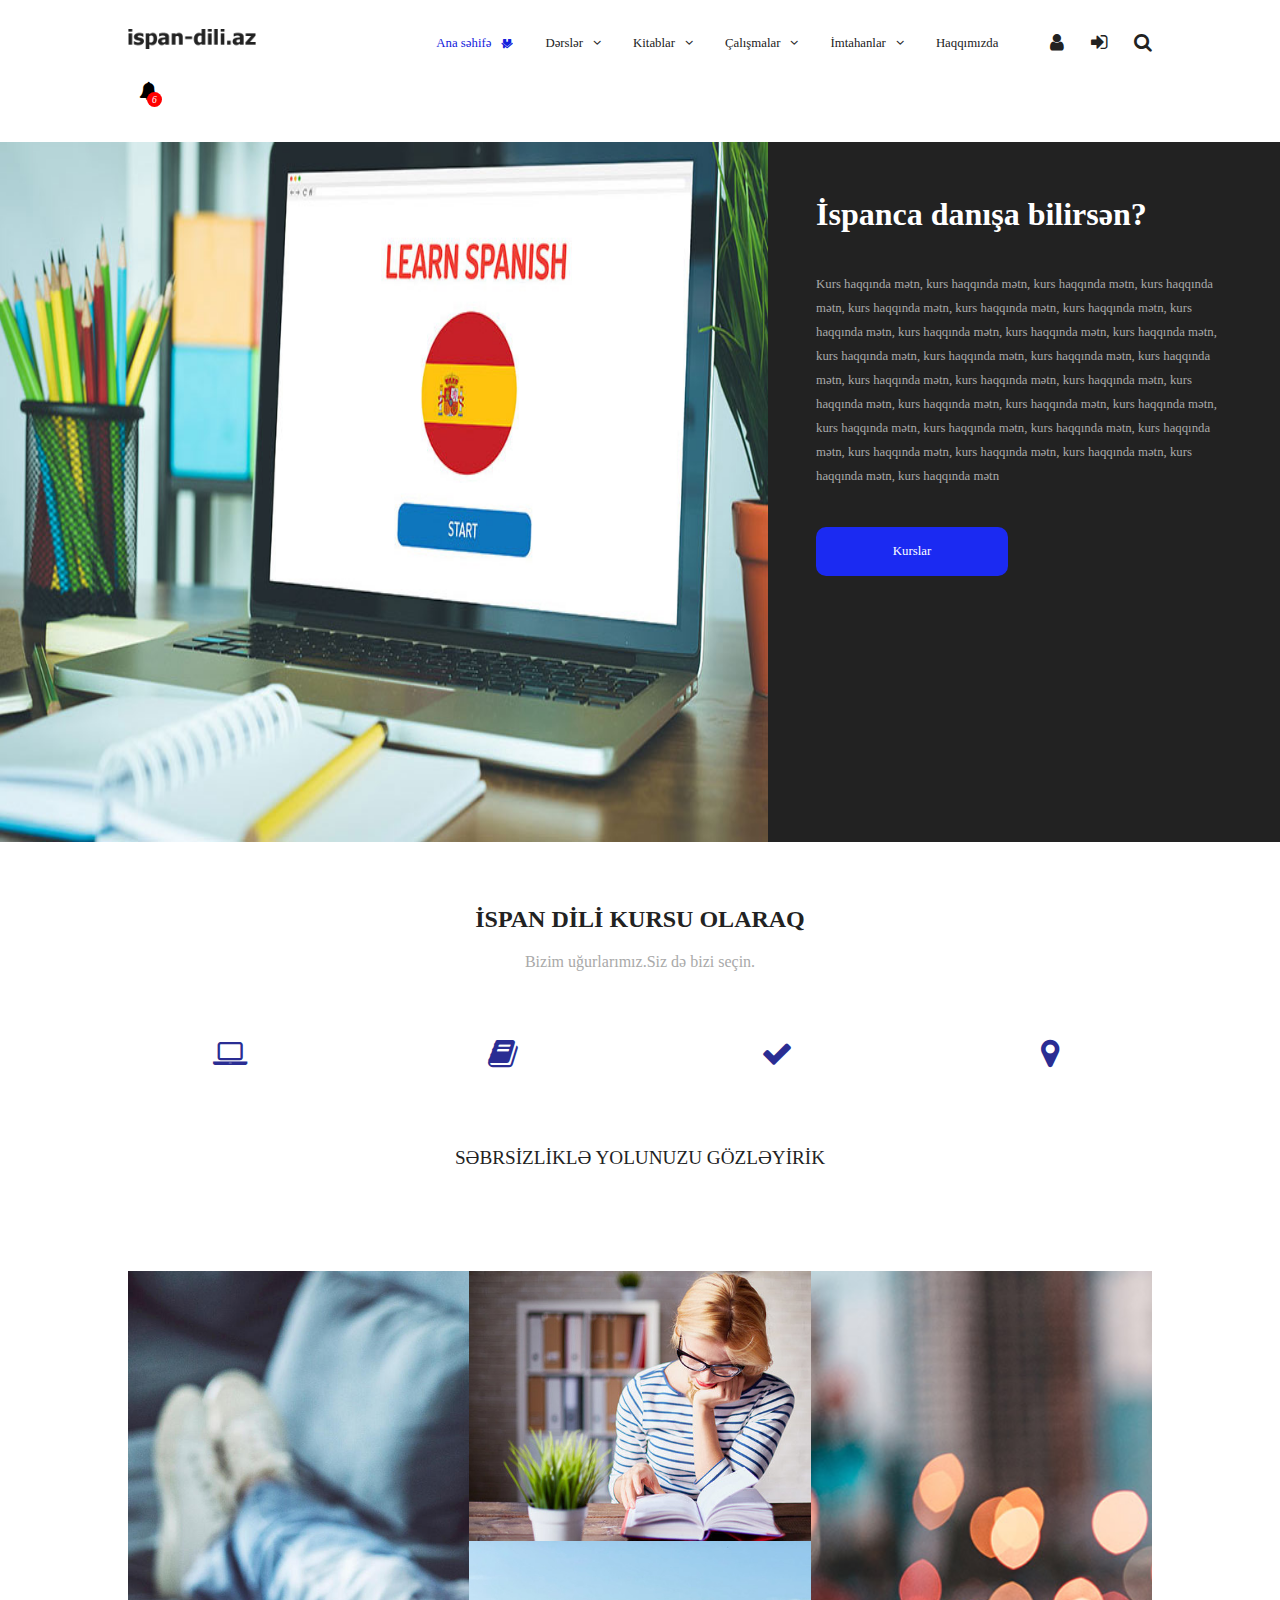
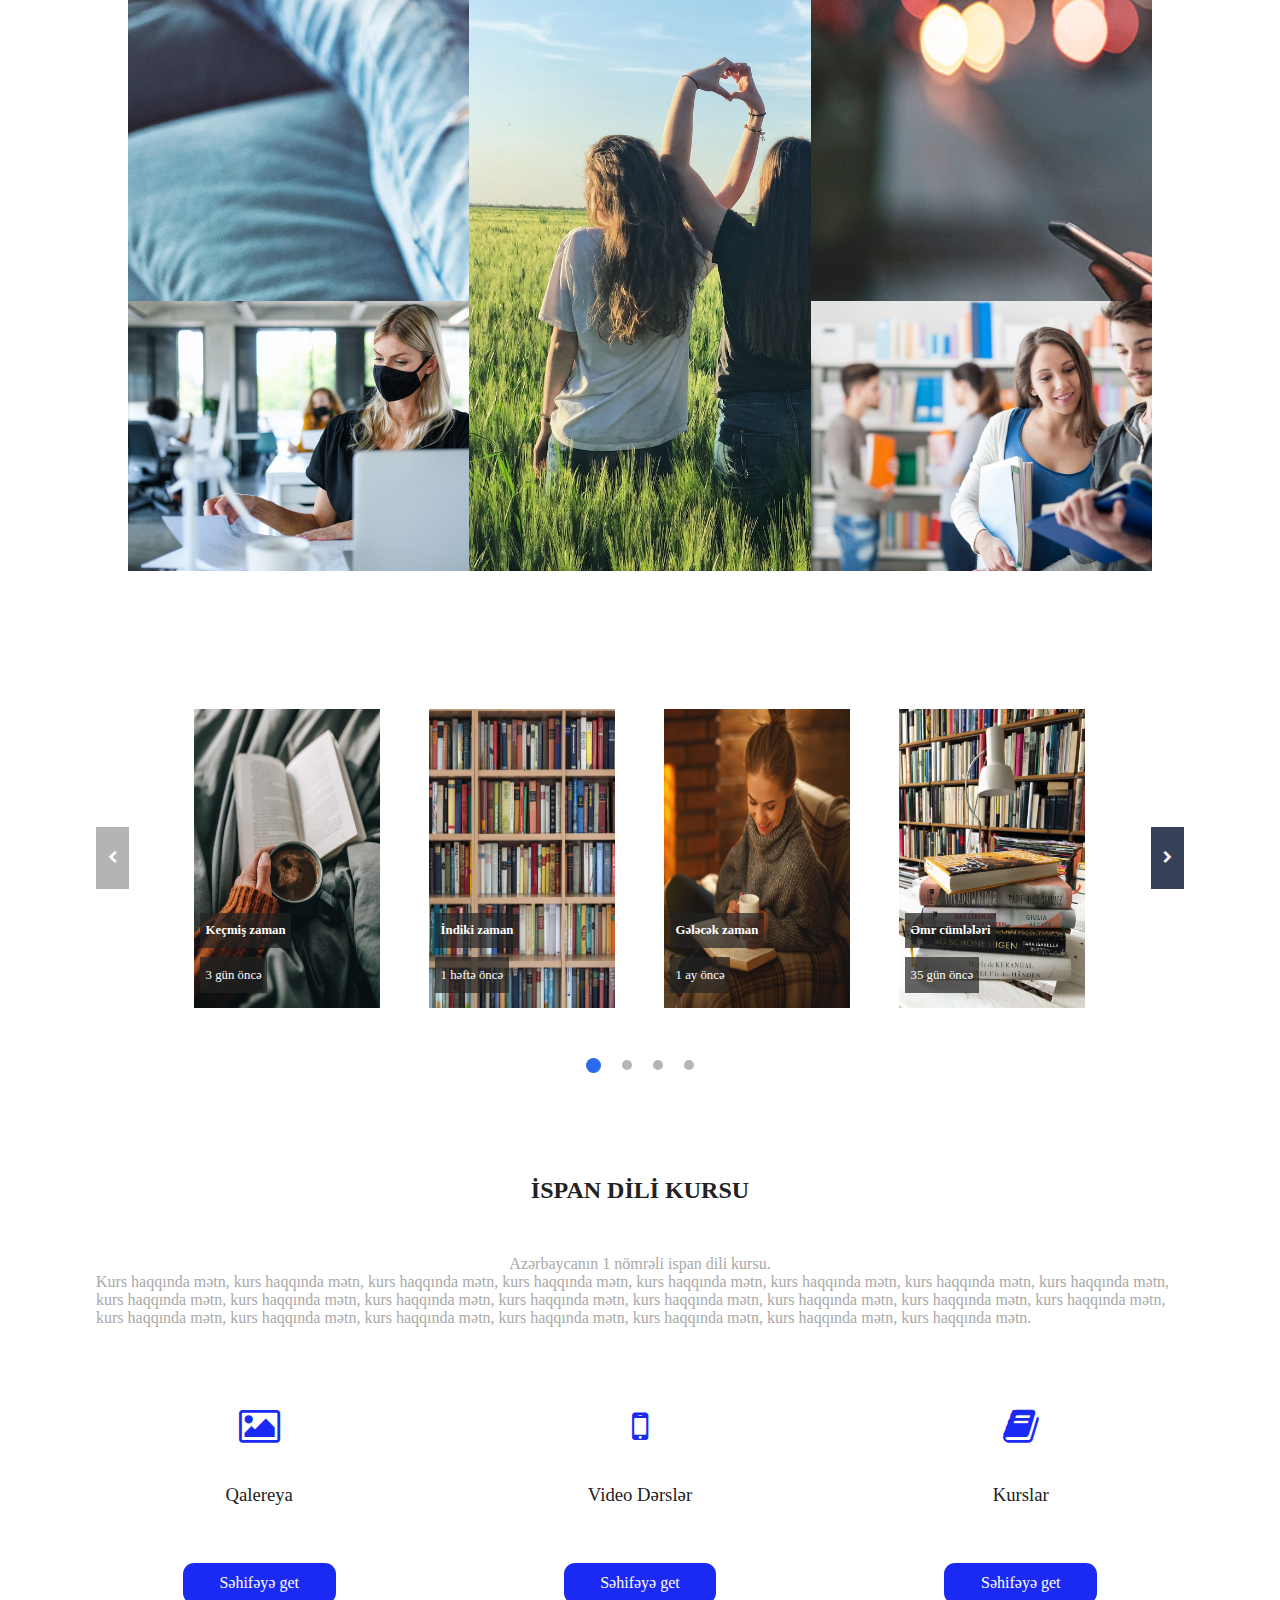
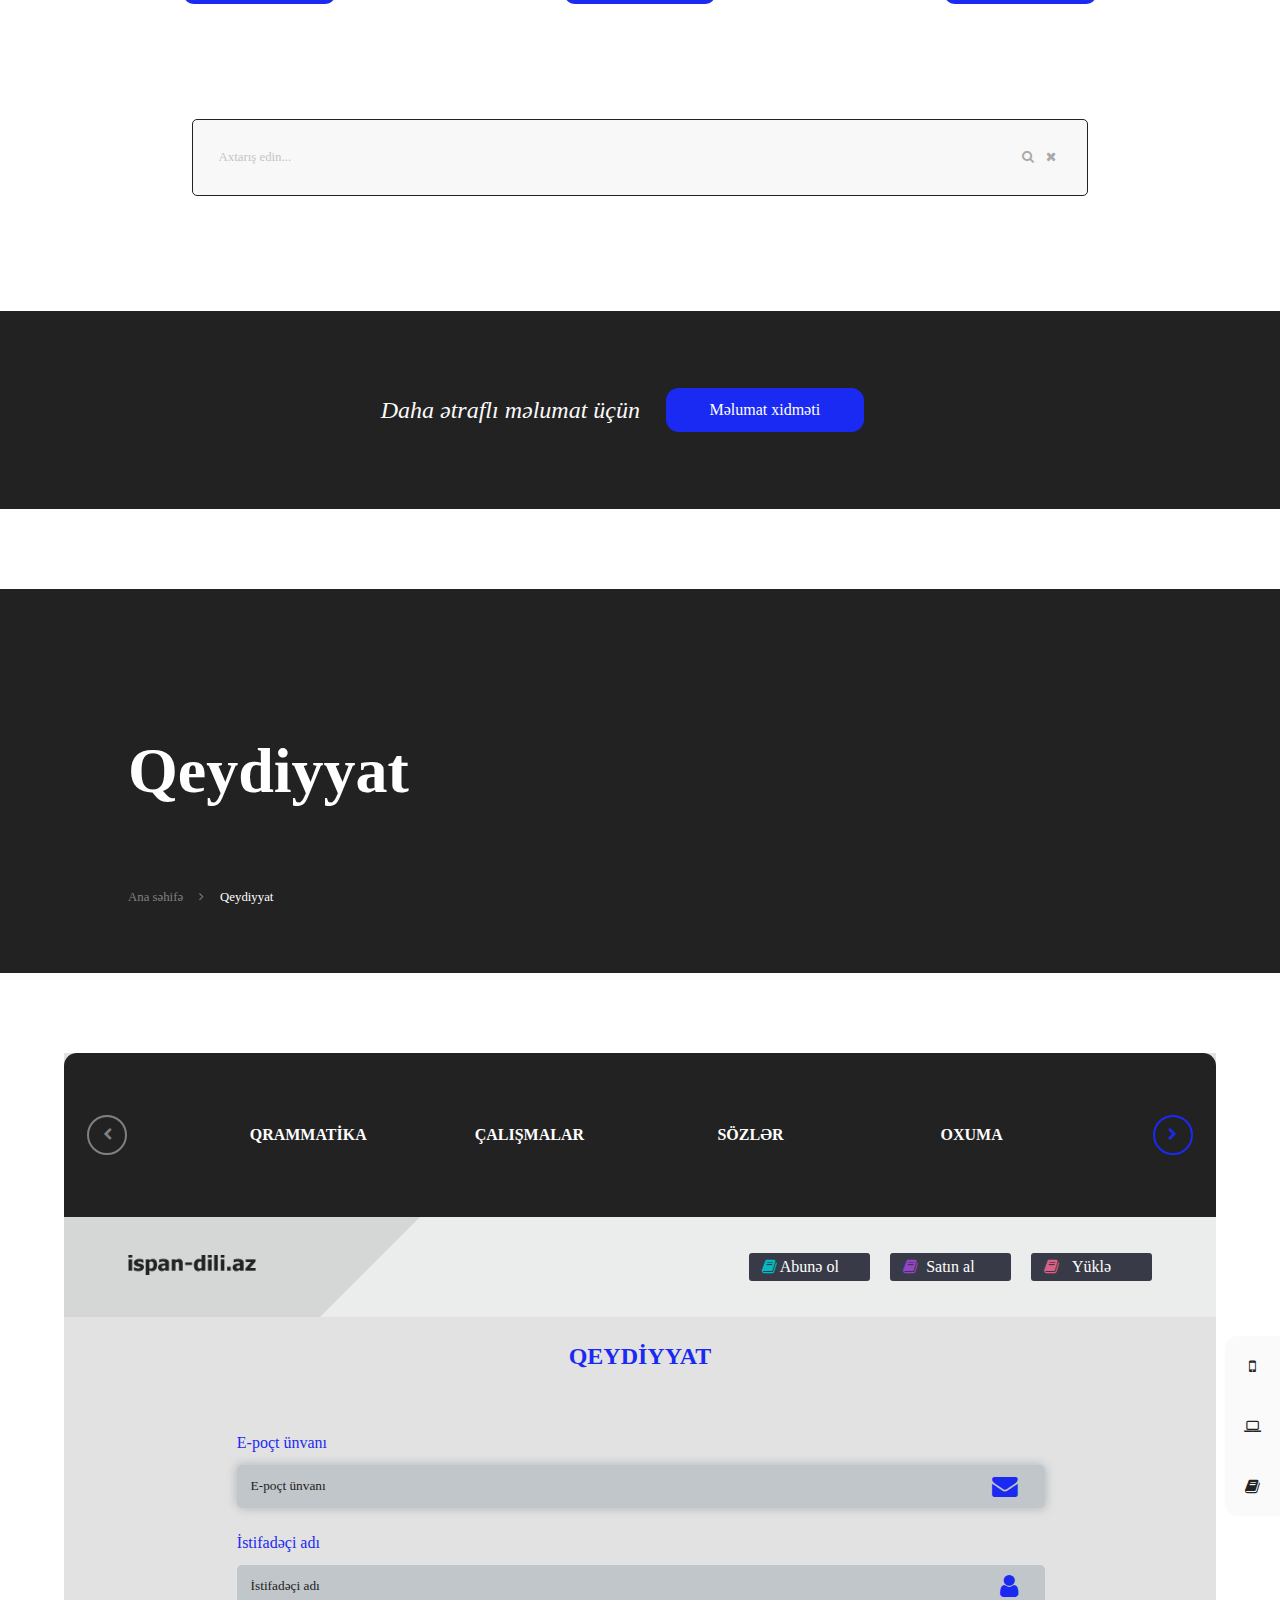
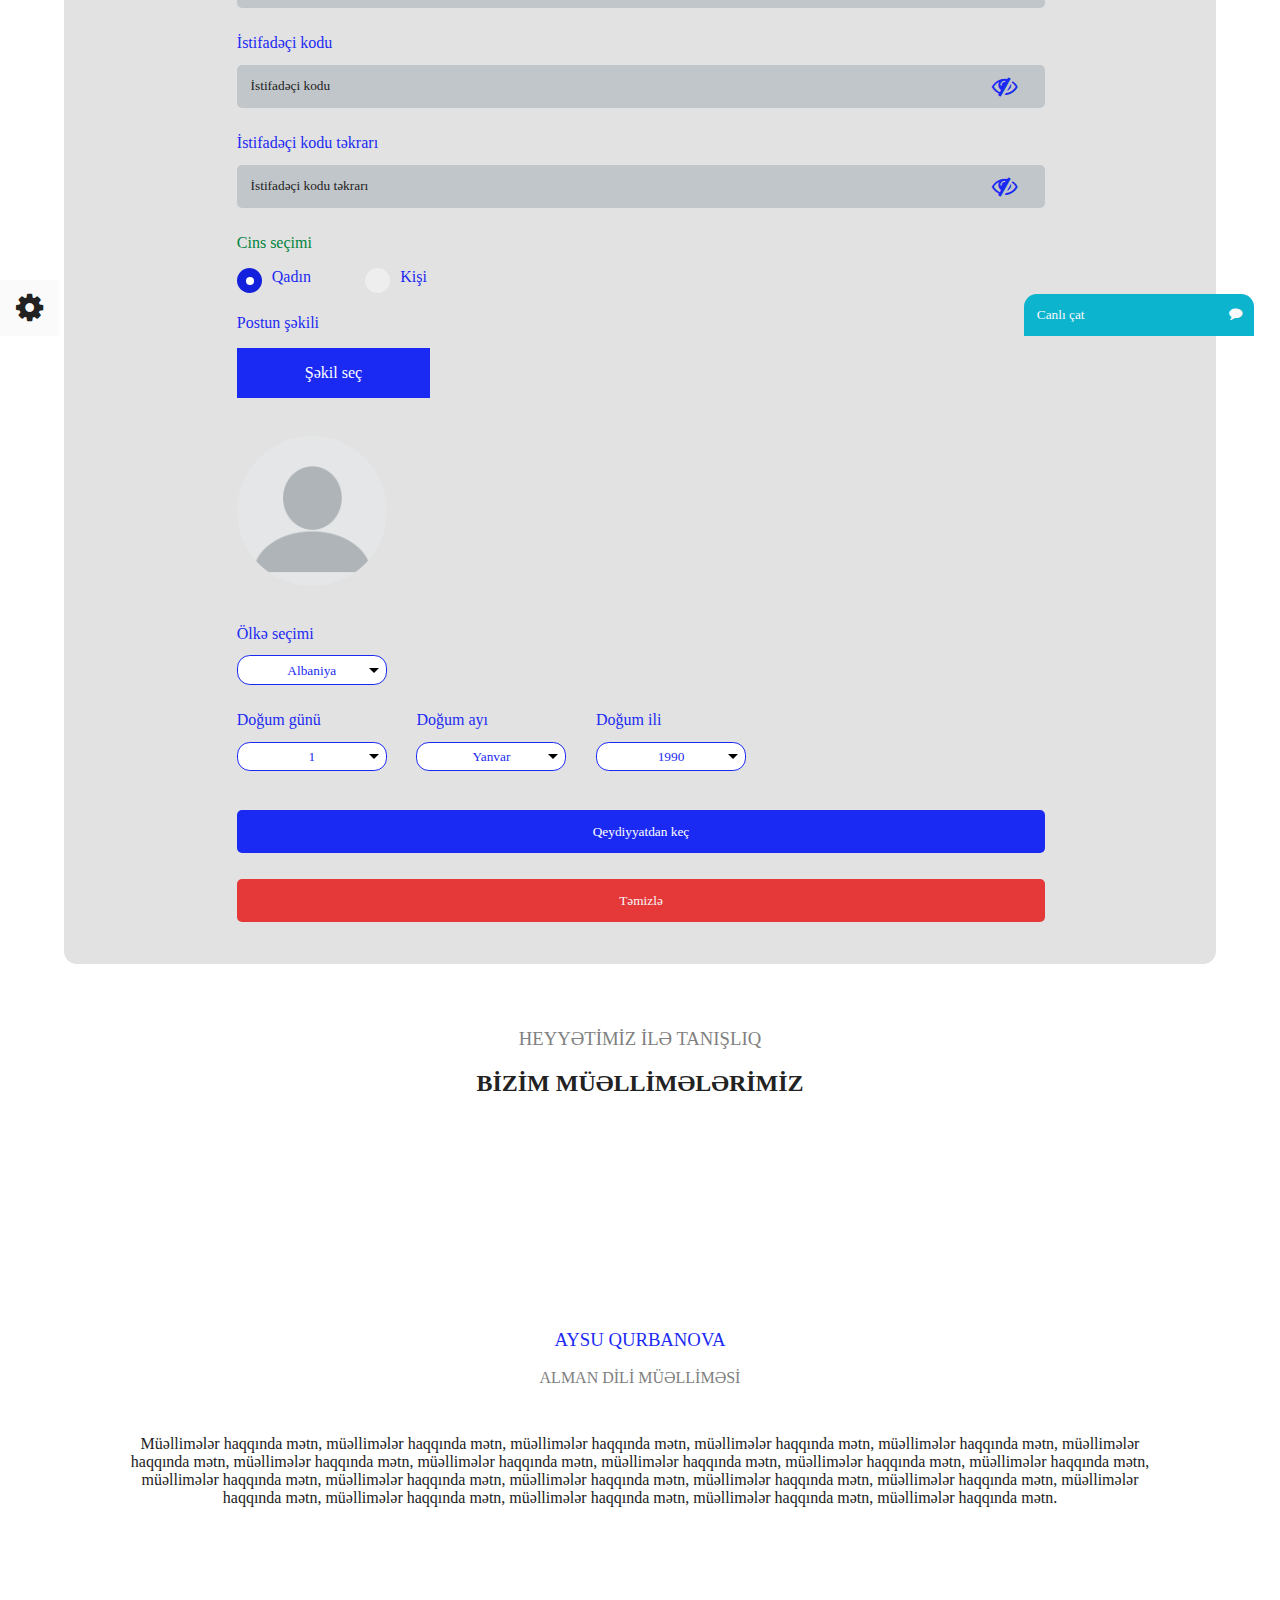
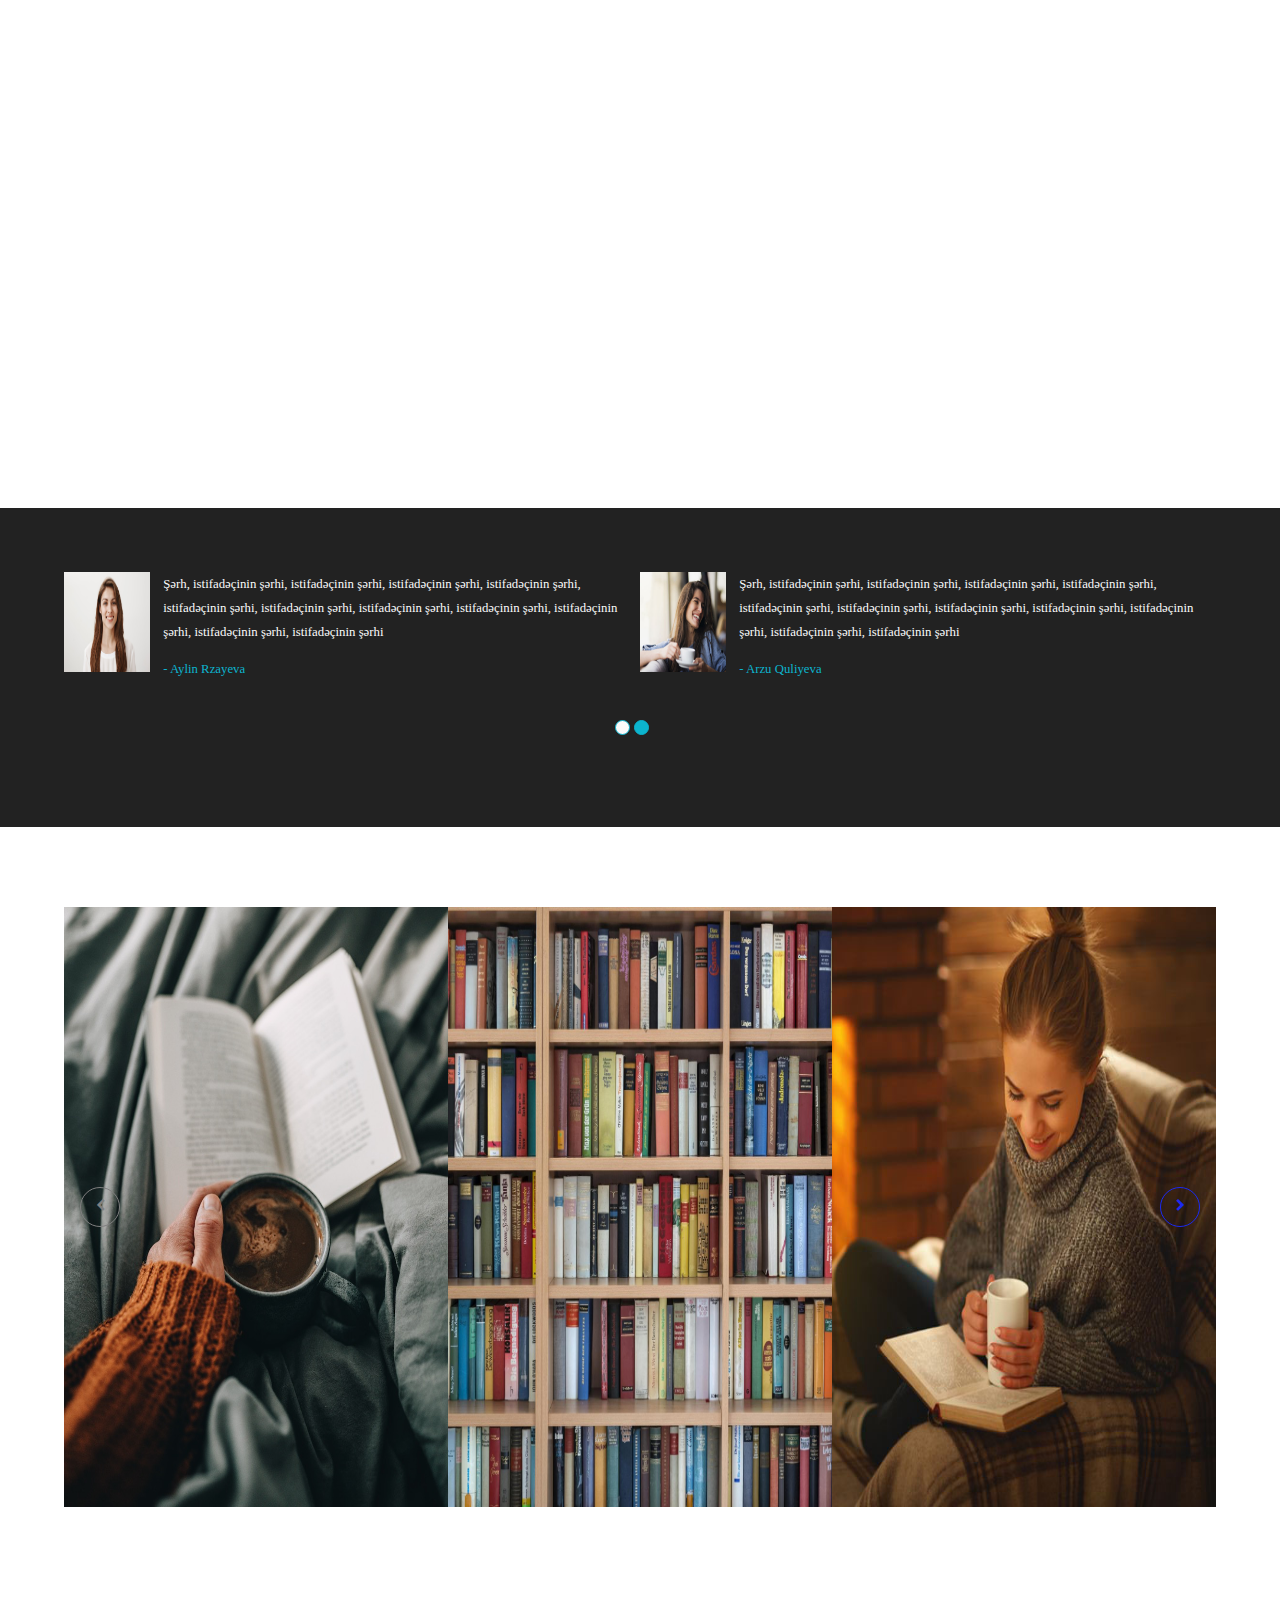
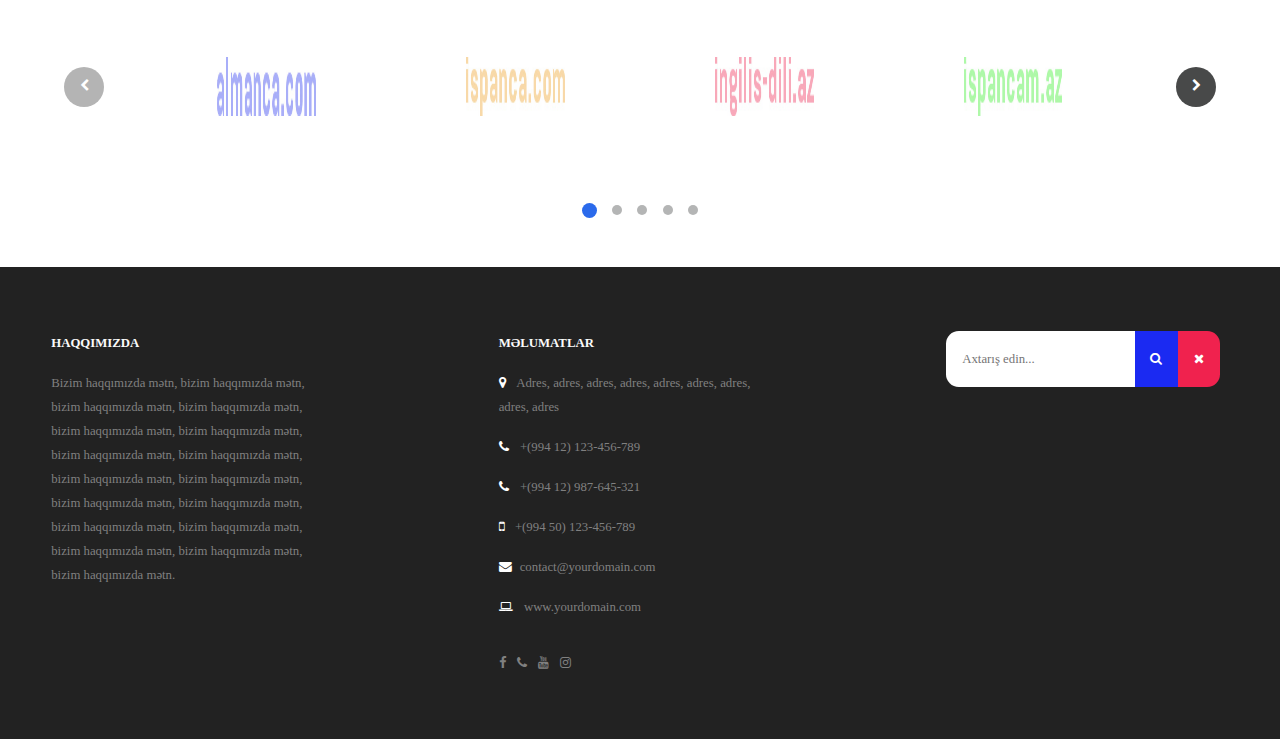
<file: sign-up.html>
<!DOCTYPE html> <html>
<head>
	<meta name="viewport" content="width=device-width, initial-scale=1.0">
	<meta charset="utf-8">
	<title>ispan-dili.az - qeydiyyat</title>
	<link href="images/favicon.jpg" type="image/jpg" rel="icon">
	<link rel="stylesheet" type="text/css" href="css/flash.css">
	<link rel="stylesheet" type="text/css" href="css/extra_flash.css">
	<link rel="stylesheet" type="text/css" href="css/header.css">
	<link rel="stylesheet" type="text/css" href="css/body.css">
	<link rel="stylesheet" type="text/css" href="css/footer.css">
	<link rel="stylesheet" type="text/css" href="font_awesome/css/font-awesome.min.css">

</head>

<body class="flash-is-not-loaded">

<!-- loading-animation -->
<div class="flash-loading-ani">
	
	<img src="images\logo.png" class="flash-loading-ani-img">

	<div class="flash-loading-ani-path">
		
		<div class="flash-loading-ani-line"></div>

	</div>

</div>
<!-- the-end-of-loading-animation -->

<!-- flash-navbar -->
<header class="fl-font-md-1-parent">

	<nav class="flash-navbar">

		<!-- logo -->
		<a href="https://ilhamgurbanly10.github.io/ispan-dili/" class="flash-navbar-image">
			<img src="images\logo.png"> 
		</a>


		<!-- flash-menu -->
		<div class="flash-menu">

			<ul class="flash-menu-list">

				<li class="flash-menu-item">
					<a href="https://ilhamgurbanly10.github.io/ispan-dili/" class="flash-menu-link active">
						Ana səhifə <i class="flash-menu-icon fa fa-home"></i>
					</a>
				</li>

				<li class="flash-menu-item flash-has-dropdown-menu" show-wenn="click" show-type="fade">
					<a href="#" class="flash-menu-link flash-dropdown-menu-toggler flash-link-disabled">
						Dərslər <i class="flash-menu-icon fa fa-angle-down"></i>
					</a>

					<!-- flash-dropdown-menu -->
					<div class="flash-dropdown-menu fade-in-out">

						<ul class="flash-dropdown-menu-list arrow-top-2 fl-self-font-size">
			
								<li class="flash-dropdown-menu-item">
									<a href="#" class="flash-dropdown-menu-link">Alman dili</a>
								</li>
								<li class="flash-dropdown-menu-item">
									<a href="#" class="flash-dropdown-menu-link">Azərbaycan dili</a>
								</li>
								<li class="flash-dropdown-menu-item">
									<a href="#" class="flash-dropdown-menu-link">İspan dili</a>
								</li>
								<li class="flash-dropdown-menu-item">
									<a href="#" class="flash-dropdown-menu-link">İngilis dili</a>
								</li>							
								<li class="flash-dropdown-menu-item">
									<a href="#" class="flash-dropdown-menu-link">Rus dili</a>
								</li>
								<li class="flash-dropdown-menu-item">
									<a href="#" class="flash-dropdown-menu-link">Fransız dili</a>
								</li>
								<li class="flash-dropdown-menu-item">
									<a href="#" class="flash-dropdown-menu-link">Çin dili</a>
								</li>
								<li class="flash-dropdown-menu-item">
									<a href="#" class="flash-dropdown-menu-link">Türk dili</a>
								</li>								

						</ul>

					</div>
					<!-- the-end-of-flash-dropdown-menu -->

				</li>
				<li class="flash-menu-item flash-has-dropdown-menu" show-wenn="click" show-type="fade" dropdown-menu="hidden">
					<a href="#" class="flash-menu-link flash-dropdown-menu-toggler flash-link-disabled">
						Kitablar <i class="flash-menu-icon fa fa-angle-down"></i>
					</a>

					<!-- flash-dropdown-menu -->
					<div class="flash-dropdown-menu fade-in-out">

						<ul class="flash-dropdown-menu-list arrow-top-2 fl-self-font-size">
								
								<li class="flash-dropdown-menu-item">
									<a href="#" class="flash-dropdown-menu-link">BÜTÜN KİTABLAR</a>
								</li>
								<li class="flash-dropdown-menu-item">
									<a href="#" class="flash-dropdown-menu-link">Qrammatika</a>
								</li>
								<li class="flash-dropdown-menu-item">
									<a href="#" class="flash-dropdown-menu-link">Hekayələr</a>
								</li>
								<li class="flash-dropdown-menu-item">
									<a href="#" class="flash-dropdown-menu-link">Dinləmə</a>
								</li>
								<li class="flash-dropdown-menu-item">
									<a href="#" class="flash-dropdown-menu-link">Dərslik</a>
								</li>
								<li class="flash-dropdown-menu-item">
									<a href="#" class="flash-dropdown-menu-link">Çalışma</a>
								</li>
								<li class="flash-dropdown-menu-item">
									<a href="#" class="flash-dropdown-menu-link">Oxuma</a>
								</li>
								<li class="flash-dropdown-menu-item">
									<a href="#" class="flash-dropdown-menu-link">İmtahan</a>
								</li>

						</ul>

					</div>
					<!-- the-end-of-flash-dropdown-menu -->

				</li>
				<li class="flash-menu-item flash-has-dropdown-menu" show-wenn="click" show-type="fade">
					<a href="#" class="flash-menu-link flash-dropdown-menu-toggler flash-link-disabled">
						Çalışmalar <i class="flash-menu-icon fa fa-angle-down"></i>
					</a>

					<!-- flash-dropdown-menu -->
					<div class="flash-dropdown-menu fade-in-out">

						<ul class="flash-dropdown-menu-list arrow-top-2 fl-self-font-size">
								
								<li class="flash-dropdown-menu-item">
									<a href="https://ilhamgurbanly10.github.io/ispan-dili/exercises" class="flash-dropdown-menu-link">HAMISI</a>
								</li>
								<li class="flash-dropdown-menu-item">
									<a href="#" class="flash-dropdown-menu-link">Nisbi cümlələr</a>
								</li>
								<li class="flash-dropdown-menu-item">
									<a href="#" class="flash-dropdown-menu-link">Yaxın keçmiş zaman</a>
								</li>
								<li class="flash-dropdown-menu-item">
									<a href="#" class="flash-dropdown-menu-link">Uzaq keçmiş zaman</a>
								</li>
								<li class="flash-dropdown-menu-item">
									<a href="#" class="flash-dropdown-menu-link">Konjunktiv</a>
								</li>
								<li class="flash-dropdown-menu-item">
									<a href="#" class="flash-dropdown-menu-link">Modal fellər</a>
								</li>
								<li class="flash-dropdown-menu-item">
									<a href="#" class="flash-dropdown-menu-link">Gələcək zaman</a>
								</li>
								<li class="flash-dropdown-menu-item">
									<a href="#" class="flash-dropdown-menu-link">Plusquamperfekt</a>
								</li>
								<li class="flash-dropdown-menu-item">
									<a href="#" class="flash-dropdown-menu-link">Artikllar</a>
								</li>
								<li class="flash-dropdown-menu-item">
									<a href="#" class="flash-dropdown-menu-link">Əmr cümlələri</a>
								</li>

						</ul>

					</div>
					<!-- the-end-of-flash-dropdown-menu -->
				</li>
				<li class="flash-menu-item flash-has-dropdown-menu" show-wenn="click" show-type="fade">
					<a href="#" class="flash-menu-link flash-link-disabled">
						İmtahanlar <i class="flash-menu-icon fa fa-angle-down"></i>
					</a>

					<!-- flash-dropdown-menu -->
					<div class="flash-dropdown-menu fade-in-out">

						<ul class="flash-dropdown-menu-list arrow-top-2 fl-self-font-size">
								
								<li class="flash-dropdown-menu-item">
									<a href="#" class="flash-dropdown-menu-link">A1</a>
								</li>
								<li class="flash-dropdown-menu-item">
									<a href="#" class="flash-dropdown-menu-link">A2</a>
								</li>
								<li class="flash-dropdown-menu-item">
									<a href="#" class="flash-dropdown-menu-link">B1</a>
								</li>
								<li class="flash-dropdown-menu-item">
									<a href="#" class="flash-dropdown-menu-link">B2</a>
								</li>
								<li class="flash-dropdown-menu-item">
									<a href="#" class="flash-dropdown-menu-link">C1</a>
								</li>
								<li class="flash-dropdown-menu-item">
									<a href="#" class="flash-dropdown-menu-link">C2</a>
								</li>

						</ul>

					</div>
					<!-- the-end-of-flash-dropdown-menu -->

				</li>

				<li class="flash-menu-item">
					<a href="#" class="flash-menu-link">
						Haqqımızda
					</a>
				</li>
			</ul>
		
		</div>
		<!-- the-end-of-flash-menu -->

		<!-- flash-header-buttons-container -->
		<div class="flash-header-buttons-container">

			<button type="button" class="flash-header-iconic-button flash-modal-user-form-sign-in-button flash-modal-button flash-button-grow flash-clicker" target=".flash-modal-sign-in-container" click-target="#flash-open-sign-in-button">
						<i class="fa fa-2x fa-user" aria-hidden="true"></i>
					</button>
				
			<button type="button" class="flash-header-iconic-button flash-modal-user-form-sign-up-button flash-clicker flash-button-grow" target=".flash-modal-sign-in-container" click-target=".flash-modal-user-form-sign-in-button"  click-target-2="#flash-open-sign-up-button">
				<i class="fa fa-2x fa-sign-in" aria-hidden="true"></i>
			</button>

			<!-- flash-search-form-toggler -->
			<button type="button" class="flash-header-iconic-button flash-search-form-toggler flash-button-grow fl-at-the-end-of-flex-container">
				<i class="fa fa-2x fa-search" aria-hidden="true"></i>
			</button>

		</div>	
		<!-- the-end-of-flash-header-buttons-container -->

		<div class="flash-to-other-line"></div>

		<!-- flash-mobile-menu-toggler -->
		<button class="flash-mobile-menu-toggler flash-button-grow fl-mr-1">

				<p class="flash-mobile-menu-toggler-line"></p>

		</button>

		<!-- flash-notificiations -->
		<div class="flash-drop-down-container flash-notificiations-container fl-mr-1">

			<button type="button" class="flash-drop-down-button flash-button-grow" target="#notificiations" show-wenn="click" show-type="fade" close-others="on">
				<i class="fa fa-bell" flash-toggle="false"></i>
				<i class="flash-number-of-notifications">6</i>
			</button>
			
			<div class="flash-drop-down-element fade-in-out flash-drop-down-fast" id="notificiations">
				
				<ul class="flash-drop-down-list">
					
					<li class="flash-drop-down-item">

						<a href="#" class="flash-drop-down-link">
							Tibb sahəsində işlənilən yeni sözlərdən ibarət
							lüğətimizi artıq pulsuz şəkildə yükləyə bilərsiniz.
						</a>

					</li>	

					<li class="flash-drop-down-item">

						<a href="#" class="flash-drop-down-link">
							Danışıq problemlərini necə aradan qaldıraq adlı yeni postumuzu nəzərdən keçirməyi unutmayın.
						</a>

					</li>

					<li class="flash-drop-down-item">

						<a href="#" class="flash-drop-down-link">
							Artıq bazar ertələri və cümə günləri kursumuzda danışıq dərsləri təşkil olunacaq.
						</a>

					</li>

					<li class="flash-drop-down-item">
						
						<a href="#" class="flash-drop-down-link">
							A1 və A2 qruplarına qeydiyyat başladı.Tələsin, yerlər məhduddur.
						</a>

					</li>	

					<li class="flash-drop-down-item">

						<a href="#" class="flash-drop-down-link">
							Bu ay fərdi dərslərə qatılmaq istəyən tələbələrimizə özəl endirimlər.Buradan ətraflı məlumat əldə edə bilərsiniz.
						</a>

					</li>	

					<li class="flash-drop-down-item">

						<a href="#" class="flash-drop-down-link">
							Əgər mən xarici dildə təkcə danışmaq deyil həmçinin düşünmək istəyirəm deyirsinizsə, bu barədə müəllim və müəllimələr heyyətimizin məsləhətlərindən yararlana bilərsiniz.
						</a>

					</li>	

				</ul>

			</div>

		</div>
		<!-- the-end-of-flash-notificiations -->

	</nav>
	<!-- the-end-of-flash-navbar -->

	<!-- flash-search-form -->
	<div class="flash-search-form-parent fl-font-md-2-parent">

		<form class="flash-search-form" method="post" action="" target="" show-results="true">
			

		<div class="flash-relative">
			<input type="text" name="search" id="search" class="flash-search-form-search" required="" placeholder="Axtarış edin...">

			<div class="flash-search-form-buttons-container">

				<button type="submit" class="flash-search-form-submit" disabled="">
						<i class="fa fa-search"></i>
				</button>

				<button type="reset" class="flash-search-form-reset" disabled="">
						<i class="fa fa-times"></i>
				</button>

			</div>

		</div>	

		</form>

		<ul class="flash-results-of-search">

			<li class="flash-results-of-search-item hide flash-results-of-search-not-found">

				<p class="flash-results-of-search-not-found-text">
					Təəssüf edirik, axtardığınız paylaşım tapılmadı...
				</p>

			</li>

			<li class="flash-results-of-search-item hide flash-results-of-search-is-searching">

				<p class="flash-results-of-search-is-searching-text ">Axtarılır</p>
				<button type="button" class="flash-none flash-stop-is-searching"></button>

			</li>

			
			<li class="flash-results-of-search-item">

				<a href="#" class="flash-results-of-search-link">
					<h3 class="flash-results-of-search-name">Nisbi cümlələr</h3>
				</a>

			</li>
			<li class="flash-results-of-search-item">

				<a href="#" class="flash-results-of-search-link">
					<h3 class="flash-results-of-search-name">Keçmiş zaman</h3>
				</a>

			</li>
			<li class="flash-results-of-search-item">

				<a href="#" class="flash-results-of-search-link">
					<h3 class="flash-results-of-search-name">Gələcək zaman</h3>
				</a>

			</li>
			<li class="flash-results-of-search-item">

				<a href="#" class="flash-results-of-search-link">
					<h3 class="flash-results-of-search-name">Bağlayıcılar</h3>
				</a>

			</li>
			<li class="flash-results-of-search-item">

				<a href="#" class="flash-results-of-search-link">
					<h3 class="flash-results-of-search-name">Söz önləri</h3>
				</a>

			</li>
			<li class="flash-results-of-search-item">

				<a href="#" class="flash-results-of-search-link">
					<h3 class="flash-results-of-search-name">Modal fellər</h3>
				</a>

			</li>
			<li class="flash-results-of-search-item">

				<a href="#" class="flash-results-of-search-link">
					<h3 class="flash-results-of-search-name">Qaydasız fellər</h3>
				</a>

			</li>
			<li class="flash-results-of-search-item">

				<a href="#" class="flash-results-of-search-link">
					<h3 class="flash-results-of-search-name">Gerundiv</h3>
				</a>

			</li>
			<li class="flash-results-of-search-item">

				<a href="#" class="flash-results-of-search-link">
					<h3 class="flash-results-of-search-name">Əmr cümlələri</h3>
				</a>

			</li>
			<li class="flash-results-of-search-item">

				<a href="#" class="flash-results-of-search-link">
					<h3 class="flash-results-of-search-name">Sual cümlələri</h3>
				</a>

			</li>

		</ul>
		
	</div>
	<!-- the-end-of-flash-search-form -->

	<!-- flash-mobile-menu -->
	<!-- For animation you can add to nav element these class names:
	toggle, fade, slide, to-right, to-left -->
	<!-- For full screen mobile menu you can add .flash-mobile-menu-full-screen class to <nav>element.And it is posiible to add this button in full screen mobile menu

	<button type="button" class="flash-mobile-menu-close-button">
			<i class="fa fa-times"></i>
	</button> -->
	<nav class="flash-mobile-menu to-right flash-mobile-menu-left" close-when-body-is-clicked="on">

		<button type="button" class="flash-mobile-menu-close-button fl-self-font-size">
			<i class="fa fa-times fa-1x fl-self-font-size"></i>
		</button>

		<ul class="flash-mobile-menu-list fl-font-md-1-parent">

			<li class="flash-mobile-menu-item">
				<a href="https://ilhamgurbanly10.github.io/ispan-dili/" class="flash-mobile-menu-link">
					Ana səhifə <i class="flash-mobile-menu-icon fa fa-home fl-not-rotate"></i>
				</a>
			</li>

			<li class="flash-mobile-menu-item flash-has-dropdown-mobile-menu">
				<button type="button" class="flash-mobile-menu-link flash-dropdown-mobile-menu-toggler" target="dropdown_mobile_menu_1" show-type="slide">
					Dərslər <i class="flash-mobile-menu-icon fa fa-angle-down fa-angle-up"></i>
				</button>

				<!-- flash-dropdown-mobile-menu -->
				<div class="flash-dropdown-mobile-menu slide-down-up" id="dropdown_mobile_menu_1">

					<ul class="flash-dropdown-mobile-menu-list">

						<li class="flash-dropdown-mobile-menu-item">
							<a href="#" class="flash-dropdown-mobile-menu-link">Alman dili</a>
						</li>
						<li class="flash-dropdown-mobile-menu-item">
							<a href="#" class="flash-dropdown-mobile-menu-link">Azərbaycan dili</a>
						</li>
						<li class="flash-dropdown-mobile-menu-item">
							<a href="#" class="flash-dropdown-mobile-menu-link">İspan dili</a>
						</li>
						<li class="flash-dropdown-mobile-menu-item">
							<a href="#" class="flash-dropdown-mobile-menu-link">İngilis dili</a>
						</li>
						<li class="flash-dropdown-mobile-menu-item">
							<a href="#" class="flash-dropdown-mobile-menu-link">Rus dili</a>
						</li>
						<li class="flash-dropdown-mobile-menu-item">
							<a href="#" class="flash-dropdown-mobile-menu-link">Fransız dili</a>
						</li>
						<li class="flash-dropdown-mobile-menu-item">
							<a href="#" class="flash-dropdown-mobile-menu-link">Çin dili</a>
						</li>
						<li class="flash-dropdown-mobile-menu-item">
							<a href="#" class="flash-dropdown-mobile-menu-link">Türk dili</a>
						</li>
						
					</ul>

				</div>
				<!-- the-end-of-flash-dropdown-mobile-menu -->

			</li>

			<li class="flash-mobile-menu-item">
				<button type="button" class="flash-mobile-menu-link flash-dropdown-mobile-menu-toggler" target="dropdown_mobile_menu_2" show-type="slide">
					Kitablar <i class="flash-mobile-menu-icon fa fa-angle-down fa-angle-up"></i>
				</button>

				<!-- flash-dropdown-mobile-menu -->
				<div class="flash-dropdown-mobile-menu slide-down-up" id="dropdown_mobile_menu_2">

					<ul class="flash-dropdown-mobile-menu-list">

						<li class="flash-dropdown-mobile-menu-item">
							<a href="#" class="flash-dropdown-mobile-menu-link">BÜTÜN KİTABLAR</a>
						</li>
						<li class="flash-dropdown-mobile-menu-item">
							<a href="#" class="flash-dropdown-mobile-menu-link">Qrammatika</a>
						</li>
						<li class="flash-dropdown-mobile-menu-item">
							<a href="#" class="flash-dropdown-mobile-menu-link">Hekayələr</a>
						</li>
						<li class="flash-dropdown-mobile-menu-item">
							<a href="#" class="flash-dropdown-mobile-menu-link">Dinləmə</a>
						</li>
						<li class="flash-dropdown-mobile-menu-item">
							<a href="#" class="flash-dropdown-mobile-menu-link">Dərslik</a>
						</li>
						<li class="flash-dropdown-mobile-menu-item">
							<a href="#" class="flash-dropdown-mobile-menu-link">Çalışma</a>
						</li>
						<li class="flash-dropdown-mobile-menu-item">
							<a href="#" class="flash-dropdown-mobile-menu-link">Oxuma</a>
						</li>
						<li class="flash-dropdown-mobile-menu-item">
							<a href="#" class="flash-dropdown-mobile-menu-link">İmtahan</a>
						</li>
						
					</ul>

				</div>
				<!-- the-end-of-flash-dropdown-mobile-menu -->

			</li>

			<li class="flash-mobile-menu-item">
				<button type="button" class="flash-mobile-menu-link flash-dropdown-mobile-menu-toggler" target="dropdown_mobile_menu_3"show-type="slide">
					Çalışmalar <i class="flash-mobile-menu-icon fa fa-angle-down fa-angle-up"></i>
				</button>

				<!-- flash-dropdown-mobile-menu -->
				<div class="flash-dropdown-mobile-menu slide-down-up" id="dropdown_mobile_menu_3">

					<ul class="flash-dropdown-mobile-menu-list">

						<li class="flash-dropdown-mobile-menu-item">
							<a href="https://ilhamgurbanly10.github.io/ispan-dili/exercises" class="flash-dropdown-mobile-menu-link">HAMISI</a>
						</li>
						<li class="flash-dropdown-mobile-menu-item">
							<a href="#" class="flash-dropdown-mobile-menu-link">Nisbi cümlələr</a>
						</li>
						<li class="flash-dropdown-mobile-menu-item">
							<a href="#" class="flash-dropdown-mobile-menu-link">Yaxın keçmiş zaman</a>
						</li>
						<li class="flash-dropdown-mobile-menu-item">
							<a href="#" class="flash-dropdown-mobile-menu-link">Uzaq keçmiş zaman</a>
						</li>
						<li class="flash-dropdown-mobile-menu-item">
							<a href="#" class="flash-dropdown-mobile-menu-link">Konjunktiv</a>
						</li>
						<li class="flash-dropdown-mobile-menu-item">
							<a href="#" class="flash-dropdown-mobile-menu-link">Modal fellər</a>
						</li>
						<li class="flash-dropdown-mobile-menu-item">
							<a href="#" class="flash-dropdown-mobile-menu-link">Gələcək zaman</a>
						</li>
						<li class="flash-dropdown-mobile-menu-item">
							<a href="#" class="flash-dropdown-mobile-menu-link">Plusquamperfekt</a>
						</li>
						<li class="flash-dropdown-mobile-menu-item">
							<a href="#" class="flash-dropdown-mobile-menu-link">Artikllar</a>
						</li>
						<li class="flash-dropdown-mobile-menu-item">
							<a href="#" class="flash-dropdown-mobile-menu-link">Əmr cümlələri</a>
						</li>
						
					</ul>

				</div>
				<!-- the-end-of-flash-dropdown-mobile-menu -->

			</li>

			<li class="flash-mobile-menu-item">
				<button type="button" class="flash-mobile-menu-link flash-dropdown-mobile-menu-toggler" target="dropdown_mobile_menu_4"show-type="slide">
					İmtahanlar <i class="flash-mobile-menu-icon fa fa-angle-down fa-angle-up"></i>
				</button>

				<!-- flash-dropdown-mobile-menu -->
				<div class="flash-dropdown-mobile-menu slide-down-up" id="dropdown_mobile_menu_4">

					<ul class="flash-dropdown-mobile-menu-list">

						<li class="flash-dropdown-mobile-menu-item">
							<a href="#" class="flash-dropdown-mobile-menu-link">A1</a>
						</li>
						<li class="flash-dropdown-mobile-menu-item">
							<a href="#" class="flash-dropdown-mobile-menu-link">A2</a>
						</li>
						<li class="flash-dropdown-mobile-menu-item">
							<a href="#" class="flash-dropdown-mobile-menu-link">B1</a>
						</li>
						<li class="flash-dropdown-mobile-menu-item">
							<a href="#" class="flash-dropdown-mobile-menu-link">B2</a>
						</li>
						<li class="flash-dropdown-mobile-menu-item">
							<a href="#" class="flash-dropdown-mobile-menu-link">C1</a>
						</li>
						<li class="flash-dropdown-mobile-menu-item">
							<a href="#" class="flash-dropdown-mobile-menu-link">C2</a>
						</li>
						
					</ul>

				</div>
				<!-- the-end-of-flash-dropdown-mobile-menu -->

			</li>

			<li class="flash-mobile-menu-item">
				<a href="#" class="flash-mobile-menu-link">
					Haqqımızda <i class="flash-mobile-menu-icon fa fa-laptop fl-not-rotate"></i>
				</a>
			</li>

		</ul>
		
	</nav>
	<!-- the-end-of-flash-mobile-menu -->

</header>

<!-- modal-user-form-->
<div class="flash-modal-sign-in-container flash-modal-container">

	<button type="button" class="flash-modal-close-button">
		<i class="fa fa-times"></i>
	</button>

	<!-- switch-containers -->
	<div class="flash-switch-containers flash-modal-child-from-top" id="modal-user-form-switch-container" time="fast" show-type="slide" circles="true" autoplay="false" autoplay-time="normal"  autoplay-loop="infinite">

	<!-- buttons -->
	<div class="flash-switch-containers-button-container fl-font-md-2-parent">

		<button type="button" class="flash-switch-containers-button active" id="flash-open-sign-in-button">
			<i class="fa fa-sign-in fl-mr-1" aria-hidden="true"></i>Daxil ol
		</button>

		<button type="button" class="flash-switch-containers-button" id="flash-open-sign-up-button">
			<i class="fa fa-user fl-mr-1" aria-hidden="true"></i>Qeydiyyat
		</button>

	</div>

	<!-- containers -->
	<div class="flash-switch-containers-main-container fl-font-md-2-parent">

		<div class="flash-switch-containers-container">
			
			<p class="flash-modal-sign-in-question">ARTIQ SAYTIN ÜZVÜSÜNÜZ?</p>

			<a href="#" class="flash-modal-sign-in-button flash-modal-sign-in-red-button">

				<i class="fa fa-instagram" aria-hidden="true"></i>
				Instagram ilə daxil ol

			</a>

			<a href="#" class="flash-modal-sign-in-button flash-modal-sign-in-blue-button">

				<i class="fa fa-facebook" aria-hidden="true"></i>
				Facebook ilə daxil ol

			</a>

			<a href="#" class="flash-modal-sign-in-button flash-modal-sign-in-orange-button">

				<i class="fa fa-google" aria-hidden="true"></i>
				Google ilə daxil ol
				
			</a>

			<a href="#" class="flash-modal-sign-in-button flash-modal-sign-in-lightblue-button">

				<i class="fa fa-twitter" aria-hidden="true"></i>
				Twitter ilə daxil ol
				
			</a>

			<a class="flash-modal-forgotten-code-button flash-page-black-button">Hesabını unutmusan?</a>

			<div class="flash-modal-sign-or-container">
				
				<div class="flash-modal-sign-or-container-line"></div>
				<div class="flash-modal-sign-or-container-text">və ya</div>
				<div class="flash-modal-sign-or-container-line"></div>

			</div>

			<form class="flash-modal-sign-in-form flash-modal-form" action="user_sign_in.php" target="" autocomplete="on" method="post">

				<p class="flash-modal-form-title">DAXİL OLMA</p>
				
				<div class="flash-input-parent">
					<label for="sign-in-email">E-poçt ünvanı</label>

					<div class="flash-iconic-input-parent">

						<input type="email" name="user_email" id="sign-in-email" class="flash-input flash-email" placeholder="E-poçt ünvanı" autofocus="" required="">

						<div class="flash-input-icon-parent">
							<i class="fa fa-2x fa-envelope flash-input-icon"></i>
						</div>

					</div>

				</div>	

				<p class="flash-modal-form-warning flash-form-warning flash-email-is-empty">E-poçt ünvanı doldurulmalıdır.</p>
				<p class="flash-modal-form-warning flash-form-warning flash-email-is-not-correct">E-poçt ünvanı düzgün şəkildə yazılmalıdır.</p>

				<div class="flash-input-parent">
					<label for="sign-in-user-name">İstifadəçi adı</label>

					<div class="flash-iconic-input-parent">

						<input type="text" name="user_name" id="sign-in-user-name" class="flash-input flash-user-name" placeholder="İstifadəçi adı" required="">

						<div class="flash-input-icon-parent">
							<i class="fa fa-2x fa-user flash-input-icon"></i>
						</div>

					</div>

				</div>	

				<p class="flash-modal-form-warning flash-user-name-is-empty flash-form-warning">İstifadəçi adı doldurulmalıdır.</p>
				<p class="flash-modal-form-warning flash-user-name-starts-with-number flash-form-warning">İstifadəçi adı rəqəm ilə başlaya bilməz.</p>
				<p class="flash-modal-form-warning flash-user-name-has-false-character flash-form-warning">İstifadəçi adı olaraq yalnız hərflər, rəqəmlər, boşluq və müəyyən olunmuş işarələr (. və _) istifadə oluna bilər.</p>
				<p class="flash-modal-form-warning flash-form-warning flash-user-name-is-out-of-quantity">İstifadəçi adı ən azından 5 maksimum halda isə 20 xarakter əhatə etməlidir.</p>
				

				<div class="flash-input-parent">
					<label for="sign-in-password">İstifadəçi kodu</label>

					<div class="flash-iconic-input-parent">

						<input type="password" name="user_password" id="sign-in-password" class="flash-input flash-password" placeholder="İstifadəçi kodu" required="">


						<div class="flash-input-icon-parent">

							<i class="flash-toggle-password fa fa-2x fa-eye-slash fa-eye flash-input-icon" target-form="#sign-in-password" ></i>

						</div>

					</div>
					
				
				</div>

				<p class="flash-modal-form-warning flash-password-is-empty flash-form-warning">İstifadəçi kodu doldurulmalıdır.</p>
				<p class="flash-modal-form-warning flash-password-has-false-character flash-form-warning">İstifadəçi kodu kimi yalnız hərflər və rəqəmlər istifadə oluna bilər.</p>
				<p class="flash-modal-form-warning flash-password-has-illegal-letter flash-form-warning">İstifadəçi kodu üçün qadağan olunmuş müəyyən hərflər istifadə oluna bilməz.</p>
				<p class="flash-modal-form-warning flash-password-letters-are-less-than-the-limit flash-form-warning">İstifadəçi kodu üçün ən azından 2 hərf istifadə olunmalıdır.</p>
				<p class="flash-modal-form-warning flash-password-numbers-are-less-than-the-limit flash-form-warning">İstifadəçi kodu üçün ən azından 2 rəqəm istifadə olunmalıdır.</p>
				<p class="flash-modal-form-warning flash-form-warning flash-password-is-out-of-quantity">İstifadəçi kodu ən azından 5 maksimum halda isə 10 xarakter əhatə etməlidir.</p>

				<input type="submit" class="flash-button-input flash-submit-button" name="" value="Daxil ol">
				<input type="reset" class="flash-button-input flash-reset-button" name="" value="Təmizlə">

				<label class="flash-checkbox-container">Məni xatırla
				  <input type="checkbox" checked="checked">
				  <span class="flash-checkmark"></span>
				</label>

			</form>

		</div>


		<div class="flash-switch-containers-container">

			<p class="flash-modal-sign-in-question">ARTIQ SAYTIN ÜZVÜSÜNÜZ?</p>

			<a href="#" class="flash-modal-sign-in-button flash-modal-sign-in-red-button">

				<i class="fa fa-instagram" aria-hidden="true"></i>
				Instagram ilə daxil ol

			</a>

			<a href="#" class="flash-modal-sign-in-button flash-modal-sign-in-blue-button">

				<i class="fa fa-facebook" aria-hidden="true"></i>
				Facebook ilə daxil ol

			</a>

			<a href="#" class="flash-modal-sign-in-button flash-modal-sign-in-orange-button">

				<i class="fa fa-google" aria-hidden="true"></i>
				Google ilə daxil ol
				
			</a>

			<a href="#" class="flash-modal-sign-in-button flash-modal-sign-in-lightblue-button">

				<i class="fa fa-twitter" aria-hidden="true"></i>
				Twitter ilə daxil ol
				
			</a>

			<div class="flash-modal-sign-or-container">
				
				<div class="flash-modal-sign-or-container-line"></div>
				<div class="flash-modal-sign-or-container-text">və ya</div>
				<div class="flash-modal-sign-or-container-line"></div>

			</div>
			
			<form class="flash-modal-sign-up-form flash-modal-form" action="user_sign_up.php" target="" autocomplete="on" method="post">

				<p class="flash-modal-form-title">QEYDİYYAT</p>
				
				<div class="flash-input-parent">
					<label for="sign-up-user-email">E-poçt ünvanı</label>

					<div class="flash-iconic-input-parent">

						<input type="email" name="user_email" id="sign-up-user-email" class="flash-input flash-email" placeholder="E-poçt ünvanı" autofocus="" required="">

						<div class="flash-input-icon-parent">
							<i class="fa fa-2x fa-envelope flash-input-icon"></i>
						</div>

					</div>

				</div>

				<p class="flash-modal-form-warning flash-form-warning flash-email-is-empty">E-poçt ünvanı doldurulmalıdır.</p>
				<p class="flash-modal-form-warning flash-form-warning flash-email-is-not-correct">E-poçt ünvanı düzgün şəkildə yazılmalıdır.</p>

				<div class="flash-input-parent">
					<label for="sign-up-user-name">İstifadəçi adı</label>

					<div class="flash-iconic-input-parent">
						<input type="text" name="user_name" id="sign-up-user-name" class="flash-input flash-user-name" placeholder="İstifadəçi adı" required="">

						<div class="flash-input-icon-parent">
							<i class="fa fa-2x fa-user flash-input-icon"></i>
						</div>

					</div>

				</div>	

				<p class="flash-modal-form-warning flash-user-name-is-empty flash-form-warning">İstifadəçi adı doldurulmalıdır.</p>
				<p class="flash-modal-form-warning flash-user-name-starts-with-number flash-form-warning">İstifadəçi adı rəqəm ilə başlaya bilməz.</p>
				<p class="flash-modal-form-warning flash-user-name-has-false-character flash-form-warning">İstifadəçi adı olaraq yalnız hərflər, rəqəmlər, boşluq və müəyyən olunmuş işarələr (. və _) istifadə oluna bilər.</p>
				<p class="flash-modal-form-warning flash-form-warning flash-user-name-is-out-of-quantity">İstifadəçi adı ən azından 5 maksimum halda isə 20 xarakter əhatə etməlidir.</p>
				
				
				<div class="flash-input-parent">
					<label for="sign-up-password">İstifadəçi kodu</label>

					<div class="flash-iconic-input-parent">

						<input type="password" name="user_password" id="sign-up-password" class="flash-input flash-password" placeholder="İstifadəçi kodu" required="">

						<div class="flash-input-icon-parent">
							<i class="flash-toggle-password fa fa-2x fa-eye-slash fa-eye flash-input-icon" target-form="#sign-up-password" ></i>
						</div>

					</div>

				</div>

				<p class="flash-modal-form-warning flash-password-is-empty flash-form-warning">İstifadəçi kodu doldurulmalıdır.</p>
				<p class="flash-modal-form-warning flash-password-has-false-character flash-form-warning">İstifadəçi kodu kimi yalnız hərflər və rəqəmlər istifadə oluna bilər.</p>
				<p class="flash-modal-form-warning flash-password-has-illegal-letter flash-form-warning">İstifadəçi kodu üçün qadağan olunmuş müəyyən hərflər istifadə oluna bilməz.</p>
				<p class="flash-modal-form-warning flash-password-letters-are-less-than-the-limit flash-form-warning">İstifadəçi kodu üçün ən azından 2 hərf istifadə olunmalıdır.</p>
				<p class="flash-modal-form-warning flash-password-numbers-are-less-than-the-limit flash-form-warning">İstifadəçi kodu üçün ən azından 2 rəqəm istifadə olunmalıdır.</p>
				<p class="flash-modal-form-warning flash-form-warning flash-password-is-out-of-quantity">İstifadəçi kodu ən azından 5 maksimum halda isə 10 xarakter əhatə etməlidir.</p>

				<p class="flash-radio-inputs-title">Cins seçimi</p>

				<div class="flash-radio-inputs-parent">

					<label class="container">Qadın
					  <input type="radio" checked="checked" name="radio">
					  <span class="checkmark"></span>
					</label>
					<label class="container fl-ml-1">Kişi
					  <input type="radio" name="radio">
					  <span class="checkmark"></span>
					</label>
				</div>


				<input type="submit" class="flash-button-input flash-submit-button" name="" value="Qeydiyyatdan keç">
				<input type="reset" class="flash-button-input flash-reset-button" name="" value="Təmizlə">

			</form>
			
		</div>
		
	</div>
	<!-- the-end-of-containers -->

	<!-- circles -->
	<div class="flash-switch-containers-circles-container"></div>

</div>
<!-- the-end-of-switch-containers -->
		
</div>
<!-- the-end-of-flash-modal-user-form -->

<!-- choose-languages -->
<div class="flash-drop-down-container fl-font-md-1-parent fl-at-the-end-of-flex-container-in-big-screen fl-mr-1-in-big-screen choose-languages-container">

	<button type="button" class="flash-drop-down-button flash-button choose-languages-button flash-button-to-top" target="#choose-languages" show-wenn="click" show-type="fade" close-others="on">
		 <i class="fa fa-gear" flash-toggle="false"></i>
	</button>
	
	<div class="flash-drop-down-element fade-in-out" id="choose-languages">
		
		<ul class="flash-drop-down-list fl-self-font-size">

			<div class="flash-drop-down-divider fl-font-md-1-parent">

				<li class="flash-drop-down-item">
					<a href="#" class="flash-drop-down-link flash-page-blue-button">Azərbaycan</a>
				</li>

				<li class="flash-drop-down-item">
					<a href="#" class="flash-drop-down-link flash-page-blue-button">Alman</a>
				</li>

				<li class="flash-drop-down-item">
					<a href="#" class="flash-drop-down-link flash-page-blue-button">Fransız</a>
				</li>

				<li class="flash-drop-down-item">
					<a href="#" class="flash-drop-down-link flash-page-blue-button">İngilis</a>
				</li>

				<li class="flash-drop-down-item">
					<a href="#" class="flash-drop-down-link flash-page-blue-button">İspan</a>
				</li>

			</div>	

			<div class="flash-drop-down-divider fl-font-md-1-parent">

				<li class="flash-drop-down-item">
					<a href="#" class="flash-drop-down-link flash-page-blue-button">Rus</a>
				</li>

				<li class="flash-drop-down-item">
					<a href="#" class="flash-drop-down-link flash-page-blue-button">Türk</a>
				</li>

				<li class="flash-drop-down-item">
					<a href="#" class="flash-drop-down-link flash-page-blue-button">Çin</a>
				</li>

				<li class="flash-drop-down-item">
					<a href="#" class="flash-drop-down-link flash-page-blue-button">Portuqaliya</a>
				</li>

				<li class="flash-drop-down-item">
					<a href="#" class="flash-drop-down-link flash-page-blue-button">Braziliya</a>
				</li>

			</div>

		</ul>

	</div>

</div>
<!-- the-end-of-choose-languages -->


<!-- body-rightside-buttons-container -->
<div class="body-rightside-buttons-container">
	
	<ul class="body-rightside-buttons-list">
		
		<li class="body-rightside-buttons-item">

			<a href="#" class="body-rightside-buttons-link">
				<i class="body-rightside-buttons-icon fa fa-mobile flash-center"></i>
			</a>

		</li>

		<li class="body-rightside-buttons-item">

			<a href="#" class="body-rightside-buttons-link">
				<i class="body-rightside-buttons-icon fa fa-laptop flash-center"></i>
			</a>

		</li>

		<li class="body-rightside-buttons-item">

			<a href="#" class="body-rightside-buttons-link">
				<i class="body-rightside-buttons-icon fa fa-book flash-center"></i>
			</a>

		</li>

		<li class="body-rightside-buttons-extra-item">
			<a href="" class="body-rightside-buttons-extra-link">Onlayn dərslər</a>
		</li>

	</ul>

</div>
<!-- the-end-of-body-rightside-buttons-container -->

<!-- flash-head-container -->
<div class="flash-head-main-container fl-font-md-1-parent">
	
	<div class="flash-head-image-container">
		<img src="images/head.jpg" class="flash-head-image">
	</div>

	<div class="flash-head-text-container">
		
		<h1 class="flash-head-title">İspanca danışa bilirsən?</h1>

		<p class="flash-head-text">Kurs haqqında mətn, kurs haqqında mətn, kurs haqqında mətn, kurs haqqında mətn, kurs haqqında mətn, kurs haqqında mətn, kurs haqqında mətn, kurs haqqında mətn, kurs haqqında mətn, kurs haqqında mətn, kurs haqqında mətn, kurs haqqında mətn, kurs haqqında mətn, kurs haqqında mətn, kurs haqqında mətn, kurs haqqında mətn, kurs haqqında mətn, kurs haqqında mətn, kurs haqqında mətn, kurs haqqında mətn, kurs haqqında mətn, kurs haqqında mətn, kurs haqqında mətn, kurs haqqında mətn, kurs haqqında mətn, kurs haqqında mətn, kurs haqqında mətn, kurs haqqında mətn, kurs haqqında mətn, kurs haqqında mətn, kurs haqqında mətn</p>

		<a href="#" class="flash-head-link flash-page-blue-button">Kurslar</a>

	</div>

</div>
<!-- flash-head-container -->

<!-- flash-live-chat -->
<div class="flash-live-chat-container">

	<div class="flash-live-chat-header">

		<img src="images/logo.png" class="flash-live-chat-logo">
		<button type="button" class="flash-live-chat-close-button">
			<i class="fa fa-close"></i>
		</button>

	</div>

	<div class="flash-live-chat-profile">

		<img src="profile_images/teachers/teacher_01.jpg" class="flash-live-chat-profile-image">

		<p class="flash-live-chat-profile-name">Aysu Qurbanova</p>

		<button type="button" class="flash-live-chat-like-button">
			<i class="fa fa-thumbs-up"></i>
		</button>

		<button type="button" class="flash-live-chat-dislike-button">
			<i class="fa fa-thumbs-down"></i>
		</button>

	</div>

	<div class="flash-live-chat-messagges-container">
		
		<div class="flash-live-chat-messagges-container-day">
			<span class="flash-live-chat-messagges-container-line"></span>
			<span class="flash-live-chat-messagges-container-day-text">Bu gün</span>
			<span class="flash-live-chat-messagges-container-line"></span>
		</div>

		<div class="flash-live-chat-messagge-container flash-live-chat-user-messagge">

			<span class="flash-live-chat-messagge-container-name">Sizin ismarıcınız</span>
			<span class="flash-live-chat-messagge-container-date">Saat 14:25</span>

			<div class="flash-live-chat-messagge-container-messagge">
			 Hal-Hazırda ispan dili kurslarına qeydiyyat davam edir? Bəs qeydiyyatdan necə keçə bilərəm?
			</div>

		</div>

		<div class="flash-live-chat-messagge-container">

			<span class="flash-live-chat-messagge-container-name">Aysu Qurbanova</span>
			<span class="flash-live-chat-messagge-container-date">Saat 14:30</span>

			<div class="flash-live-chat-messagge-container-messagge">
			 Hal-Hazırda hər bir səviyyə üzrə qeydiyyat davam edir.Qeydiyyatı onlayn şəkildə və yaxud filiallarımızdan birinə yaxınlaşaraq yerinə yetirə bilərsiniz.
			</div>

		</div>

		<div class="flash-live-chat-messagge-container flash-live-chat-user-messagge">

			<span class="flash-live-chat-messagge-container-name">Sizin ismarıcınız</span>
			<span class="flash-live-chat-messagge-container-date">Saat 14:40</span>

			<div class="flash-live-chat-messagge-container-messagge">
			 Çoxsağolun
			</div>

		</div>

		<div class="flash-live-chat-messagge-container">

			<span class="flash-live-chat-messagge-container-name">Aysu Qurbanova</span>
			<span class="flash-live-chat-messagge-container-date">Saat 14:42</span>

			<div class="flash-live-chat-messagge-container-messagge">
			 Buyurun.Həmişə xidmətinizdəyik.
			</div>

		</div>

	</div>

	<form class="flash-live-chat-form" method="post" action="chats.php">
		
		<textarea name="messagge" class="flash-live-chat-form-input" placeholder="Mesaj yazın"></textarea>

		<input type="submit" disabled="" name="submit-messagge" class="flash-live-chat-form-submit" value="Göndər">

		<input type="reset" name="" class="flash-live-chat-form-reset" value="Təmizlə">

	</form>

</div>

<button type="button" class="flash-live-chat-open-button">
	<span>Canlı çat</span>
	<i class="fa fa-comment"></i>
</button>
<!-- the-end-of-flash-live-chat -->

<!-- informations-list -->
<div class="informations-about-us-container">

	<h2 class="informations-about-us-title">İSPAN DİLİ KURSU OLARAQ</h2>

	<p class="informations-about-us-text">Bizim uğurlarımız.Siz də bizi seçin.</p>

	<ul class="informations-about-us-list">

		<li class="informations-about-us-list-item">

			<i class="fa fa-laptop informations-about-us-list-icon"></i>
			<span class="informations-about-us-list-number" to="2041"> </span>
			<span class="informations-about-us-list-text" text="HAZIRKİ TƏLƏBƏ SAYI" ></span>
			
		</li>

		<li class="informations-about-us-list-item">

			<i class="fa fa-book informations-about-us-list-icon"></i>
			<span class="informations-about-us-list-number" to="7356"> </span>
			<span class="informations-about-us-list-text" text="UĞURLA BİTİRƏNLƏR"></span>

		</li>

		<li class="informations-about-us-list-item">

			<i class="fa fa-check informations-about-us-list-icon"></i>
			<span class="informations-about-us-list-number" to="15"> </span>
			<span class="informations-about-us-list-text" text="QAZANILAN MÜKAFATLAR"></span>

		</li>

		<li class="informations-about-us-list-item">

			<i class="fa fa-map-marker informations-about-us-list-icon"></i>
			<span class="informations-about-us-list-number" to="77"> </span>
			<span class="informations-about-us-list-text" text="BİZİM FİLİALLARIMIZ"></span>

		</li>
		
	</ul>

	<p class="flash-text-alert fl-mt-2 fl-mb-0">SƏBRSİZLİKLƏ YOLUNUZU GÖZLƏYİRİK</p>

</div>	
<!-- the-end-of-informations-list -->

<!-- flash-body-images -->
<div class="flash-body-images-main-container fl-font-md-1-parent">
	
	<div class="flash-body-images-container">
		
		<a href="#" class="flash-body-image-container flash-first-body-image-container flash-scroll" scroll-class="flash-first-body-img-con-is-scrolled">
			
			<div class="flash-body-image-animation">
				
				<h3 class="flash-body-image-animation-title">İSPAN DİLİ KURSLARI</h3>

			</div>

			<img src="images/gallery/image_01.jpg" class="flash-body-image">

		</a>

		<a href="#" class="flash-body-image-container flash-second-body-image-container flash-scroll" scroll-class="flash-second-body-img-con-is-scrolled">
			
			<div class="flash-body-image-animation">
				
				<h3 class="flash-body-image-animation-title">İNGİLİS DİLİ KURSLARI</h3>

			</div>

			<img src="images/gallery/image_02.jpg" class="flash-body-image">

		</a>

	</div>

	<div class="flash-body-images-container">
		
		<a href="#" class="flash-body-image-container flash-first-body-image-container flash-scroll" scroll-class="flash-first-body-img-con-is-scrolled">
			
			<div class="flash-body-image-animation">
				
				<h3 class="flash-body-image-animation-title">ALMAN DİLİ KURSLARI</h3>

			</div>

			<img src="images/gallery/image_03.jpg" class="flash-body-image">

		</a>

		<a href="#" class="flash-body-image-container flash-second-body-image-container flash-scroll" scroll-class="flash-second-body-img-con-is-scrolled">
			
			<div class="flash-body-image-animation">
				
				<h3 class="flash-body-image-animation-title">FRANSIZ DİLİ KURSLARI</h3>

			</div>

			<img src="images/gallery/image_04.jpg" class="flash-body-image">

		</a>

	</div>

	<div class="flash-body-images-container">
		
		<a href="#" class="flash-body-image-container flash-first-body-image-container flash-scroll" scroll-class="flash-first-body-img-con-is-scrolled">
			
			<div class="flash-body-image-animation">
				
				<h3 class="flash-body-image-animation-title">TÜRK DİLİ KURSLARI</h3>

			</div>

			<img src="images/gallery/image_05.jpg" class="flash-body-image">

		</a>

		<a href="#" class="flash-body-image-container flash-second-body-image-container flash-scroll" scroll-class="flash-second-body-img-con-is-scrolled">
			
			<div class="flash-body-image-animation">
				
				<h3 class="flash-body-image-animation-title">PORTUQAL DİLİ KURSLARI</h3>

			</div>

			<img src="images/gallery/image_06.jpg" class="flash-body-image">

		</a>

	</div>

</div>
<!-- flash-body-images -->

<!-- post-slide -->
<div class="flash-post-slide-container fl-font-md-1-parent flash-scroll" id="my_post_slide" scroll-class="grow-once">

	<!-- buttons -->
	<button type="button" class="flash-post-slide-previous flash-post-slide-button fl-self-font-size" disabled="">
		<i class="fa fa-chevron-left fl-self-font-size"></i>
	</button>
	<button type="button" class="flash-post-slide-next flash-post-slide-button fl-self-font-size">
		<i class="fa fa-chevron-right fl-self-font-size"></i>
	</button>

	<!-- small-screen-buttons -->
	<button type="button" class="flash-post-slide-small-screen-previous flash-post-slide-button fl-self-font-size" disabled="">
		<i class="fa fa-chevron-left fl-self-font-size"></i>
	</button>
	<button type="button" class="flash-post-slide-small-screen-next flash-post-slide-button fl-self-font-size">
		<i class="fa fa-chevron-right fl-self-font-size"></i>
	</button>

	<ul class="flash-post-slide-list fl-self-font-size flash-post-slide-big-screen-list">

		<li class="flash-post-slide-item">

			<a href="#" class="flash-post-slide-link">

				<!-- Classes for animation type - from-left and from-top -->
				<div class="flash-post-slide-animation from-top">

						<p class="flash-post-slide-animation-first-text">
						Keçmiş zaman</p>
						<p class="flash-post-slide-animation-second-text">
						Qrammatika</p>
					
				</div>

				<div class="flash-post-slide-image-container">
					<img src="posts/post_01.jpg" class="flash-post-slide-image"> 
				</div>

				<p class="flash-post-slide-name">Keçmiş zaman</p>

				<p class="flash-post-slide-date">3 gün öncə</p>

			</a>

		</li>

		<li class="flash-post-slide-item">

			<a href="#" class="flash-post-slide-link">

				<!-- Classes for animation type - from-left and from-top -->
				<div class="flash-post-slide-animation from-top">

						<p class="flash-post-slide-animation-first-text">
						İndiki zaman</p>
						<p class="flash-post-slide-animation-second-text">
						Qrammatika</p>
					
				</div>

				<div class="flash-post-slide-image-container">
					<img src="posts/post_02.jpg" class="flash-post-slide-image"> 
				</div>

				<p class="flash-post-slide-name">İndiki zaman</p>

				<p class="flash-post-slide-date">1 həftə öncə</p>

			</a>

		</li>

		<li class="flash-post-slide-item">

			<a href="#" class="flash-post-slide-link">

				<!-- Classes for animation type - from-left and from-top -->
				<div class="flash-post-slide-animation from-top">

						<p class="flash-post-slide-animation-first-text">
						Gələcək zaman</p>
						<p class="flash-post-slide-animation-second-text">
						Qrammatika</p>
					
				</div>

				<div class="flash-post-slide-image-container">
					<img src="posts/post_03.jpg" class="flash-post-slide-image"> 
				</div>

				<p class="flash-post-slide-name">Gələcək zaman</p>

				<p class="flash-post-slide-date">1 ay öncə</p>

			</a>

		</li>

		<li class="flash-post-slide-item">

			<a href="#" class="flash-post-slide-link">

				<!-- Classes for animation type - from-left and from-top -->
				<div class="flash-post-slide-animation from-top">

						<p class="flash-post-slide-animation-first-text">
						Əmr cümlələri</p>
						<p class="flash-post-slide-animation-second-text">
						Qrammatika</p>
					
				</div>

				<div class="flash-post-slide-image-container">
					<img src="posts/post_04.jpg" class="flash-post-slide-image"> 
				</div>

				<p class="flash-post-slide-name">Əmr cümlələri</p>

				<p class="flash-post-slide-date">35 gün öncə</p>

			</a>

		</li>

		<li class="flash-post-slide-item">

			<a href="#" class="flash-post-slide-link">

				<!-- Classes for animation type - from-left and from-top -->
				<div class="flash-post-slide-animation from-top">

						<p class="flash-post-slide-animation-first-text">
						Arzu cümlələri</p>
						<p class="flash-post-slide-animation-second-text">
						Qrammatika</p>
					
				</div>

				<div class="flash-post-slide-image-container">
					<img src="posts/post_05.jpg" class="flash-post-slide-image"> 
				</div>

				<p class="flash-post-slide-name">Arzu cümlələri</p>

				<p class="flash-post-slide-date">41 gün öncə</p>

			</a>

		</li>

		<li class="flash-post-slide-item">

			<a href="#" class="flash-post-slide-link">

				<!-- Classes for animation type - from-left and from-top -->
				<div class="flash-post-slide-animation from-top">

						<p class="flash-post-slide-animation-first-text">
						Müqayisə dərəcəsi</p>
						<p class="flash-post-slide-animation-second-text">
						Qrammatika</p>
					
				</div>

				<div class="flash-post-slide-image-container">
					<img src="posts/post_06.jpg" class="flash-post-slide-image"> 
				</div>

				<p class="flash-post-slide-name">Müqayisə dərəcəsi</p>

				<p class="flash-post-slide-date">2 ay öncə</p>

			</a>

		</li>

		<li class="flash-post-slide-item">

			<a href="#" class="flash-post-slide-link">

				<!-- Classes for animation type - from-left and from-top -->
				<div class="flash-post-slide-animation from-top">

						<p class="flash-post-slide-animation-first-text">
						Üstünlük dərəcəsi</p>
						<p class="flash-post-slide-animation-second-text">
						Qrammatika</p>
					
				</div>

				<div class="flash-post-slide-image-container">
					<img src="posts/post_07.jpg" class="flash-post-slide-image"> 
				</div>

				<p class="flash-post-slide-name">Üstünlük dərəcəsi</p>

				<p class="flash-post-slide-date">70 gün öncə</p>

			</a>

		</li>

		<li class="flash-post-slide-item">

			<a href="#" class="flash-post-slide-link">

				<!-- Classes for animation type - from-left and from-top -->
				<div class="flash-post-slide-animation from-top">

						<p class="flash-post-slide-animation-first-text">
						Modal fellər</p>
						<p class="flash-post-slide-animation-second-text">
						Qrammatika</p>
					
				</div>

				<div class="flash-post-slide-image-container">
					<img src="posts/post_08.jpg" class="flash-post-slide-image"> 
				</div>

				<p class="flash-post-slide-name">Modal fellər</p>

				<p class="flash-post-slide-date">3 ay öncə</p>

			</a>

		</li>		
	
		<li class="flash-post-slide-item">

			<a href="#" class="flash-post-slide-link">

				<!-- Classes for animation type - from-left and from-top -->
				<div class="flash-post-slide-animation from-top">

						<p class="flash-post-slide-animation-first-text">
						Keçmiş zaman</p>
						<p class="flash-post-slide-animation-second-text">
						Qrammatika</p>
					
				</div>

				<div class="flash-post-slide-image-container">
					<img src="posts/post_01.jpg" class="flash-post-slide-image"> 
				</div>

				<p class="flash-post-slide-name">Keçmiş zaman</p>

				<p class="flash-post-slide-date">3 gün öncə</p>

			</a>

		</li>

		<li class="flash-post-slide-item">

			<a href="#" class="flash-post-slide-link">

				<!-- Classes for animation type - from-left and from-top -->
				<div class="flash-post-slide-animation from-top">

						<p class="flash-post-slide-animation-first-text">
						İndiki zaman</p>
						<p class="flash-post-slide-animation-second-text">
						Qrammatika</p>
					
				</div>

				<div class="flash-post-slide-image-container">
					<img src="posts/post_02.jpg" class="flash-post-slide-image"> 
				</div>

				<p class="flash-post-slide-name">İndiki zaman</p>

				<p class="flash-post-slide-date">1 həftə öncə</p>

			</a>

		</li>

		<li class="flash-post-slide-item">

			<a href="#" class="flash-post-slide-link">

				<!-- Classes for animation type - from-left and from-top -->
				<div class="flash-post-slide-animation from-top">

						<p class="flash-post-slide-animation-first-text">
						Gələcək zaman</p>
						<p class="flash-post-slide-animation-second-text">
						Qrammatika</p>
					
				</div>

				<div class="flash-post-slide-image-container">
					<img src="posts/post_03.jpg" class="flash-post-slide-image"> 
				</div>

				<p class="flash-post-slide-name">Gələcək zaman</p>

				<p class="flash-post-slide-date">1 ay öncə</p>

			</a>

		</li>

		<li class="flash-post-slide-item">

			<a href="#" class="flash-post-slide-link">

				<!-- Classes for animation type - from-left and from-top -->
				<div class="flash-post-slide-animation from-top">

						<p class="flash-post-slide-animation-first-text">
						Əmr cümlələri</p>
						<p class="flash-post-slide-animation-second-text">
						Qrammatika</p>
					
				</div>

				<div class="flash-post-slide-image-container">
					<img src="posts/post_04.jpg" class="flash-post-slide-image"> 
				</div>

				<p class="flash-post-slide-name">Əmr cümlələri</p>

				<p class="flash-post-slide-date">35 gün öncə</p>

			</a>

		</li>

		<li class="flash-post-slide-item">

			<a href="#" class="flash-post-slide-link">

				<!-- Classes for animation type - from-left and from-top -->
				<div class="flash-post-slide-animation from-top">

						<p class="flash-post-slide-animation-first-text">
						Arzu cümlələri</p>
						<p class="flash-post-slide-animation-second-text">
						Qrammatika</p>
					
				</div>

				<div class="flash-post-slide-image-container">
					<img src="posts/post_05.jpg" class="flash-post-slide-image"> 
				</div>

				<p class="flash-post-slide-name">Arzu cümlələri</p>

				<p class="flash-post-slide-date">41 gün öncə</p>

			</a>

		</li>

		<li class="flash-post-slide-item">

			<a href="#" class="flash-post-slide-link">

				<!-- Classes for animation type - from-left and from-top -->
				<div class="flash-post-slide-animation from-top">

						<p class="flash-post-slide-animation-first-text">
						Müqayisə dərəcəsi</p>
						<p class="flash-post-slide-animation-second-text">
						Qrammatika</p>
					
				</div>

				<div class="flash-post-slide-image-container">
					<img src="posts/post_06.jpg" class="flash-post-slide-image"> 
				</div>

				<p class="flash-post-slide-name">Müqayisə dərəcəsi</p>

				<p class="flash-post-slide-date">2 ay öncə</p>

			</a>

		</li>

		<li class="flash-post-slide-item">

			<a href="#" class="flash-post-slide-link">

				<!-- Classes for animation type - from-left and from-top -->
				<div class="flash-post-slide-animation from-top">

						<p class="flash-post-slide-animation-first-text">
						Üstünlük dərəcəsi</p>
						<p class="flash-post-slide-animation-second-text">
						Qrammatika</p>
					
				</div>

				<div class="flash-post-slide-image-container">
					<img src="posts/post_07.jpg" class="flash-post-slide-image"> 
				</div>

				<p class="flash-post-slide-name">Üstünlük dərəcəsi</p>

				<p class="flash-post-slide-date">70 gün öncə</p>

			</a>

		</li>

		<li class="flash-post-slide-item">

			<a href="#" class="flash-post-slide-link">

				<!-- Classes for animation type - from-left and from-top -->
				<div class="flash-post-slide-animation from-top">

						<p class="flash-post-slide-animation-first-text">
						Modal fellər</p>
						<p class="flash-post-slide-animation-second-text">
						Qrammatika</p>
					
				</div>

				<div class="flash-post-slide-image-container">
					<img src="posts/post_08.jpg" class="flash-post-slide-image"> 
				</div>

				<p class="flash-post-slide-name">Modal fellər</p>

				<p class="flash-post-slide-date">3 ay öncə</p>

			</a>

		</li>

	</ul>

	<ul class="flash-post-slide-list flash-post-slide-small-screen-list fl-self-font-size">

		<li class="flash-post-slide-item">

			<a href="#" class="flash-post-slide-link">

				<!-- Classes for animation type - from-left and from-top -->
				<div class="flash-post-slide-animation from-top">

						<p class="flash-post-slide-animation-first-text">
						Keçmiş zaman</p>
						<p class="flash-post-slide-animation-second-text">
						Qrammatika</p>
					
				</div>

				<div class="flash-post-slide-image-container">
					<img src="posts/post_01.jpg" class="flash-post-slide-image"> 
				</div>

				<p class="flash-post-slide-name">Keçmiş zaman</p>

				<p class="flash-post-slide-date">3 gün öncə</p>

			</a>

		</li>

		<li class="flash-post-slide-item">

			<a href="#" class="flash-post-slide-link">

				<!-- Classes for animation type - from-left and from-top -->
				<div class="flash-post-slide-animation from-top">

						<p class="flash-post-slide-animation-first-text">
						İndiki zaman</p>
						<p class="flash-post-slide-animation-second-text">
						Qrammatika</p>
					
				</div>

				<div class="flash-post-slide-image-container">
					<img src="posts/post_02.jpg" class="flash-post-slide-image"> 
				</div>

				<p class="flash-post-slide-name">İndiki zaman</p>

				<p class="flash-post-slide-date">1 həftə öncə</p>

			</a>

		</li>

		<li class="flash-post-slide-item">

			<a href="#" class="flash-post-slide-link">

				<!-- Classes for animation type - from-left and from-top -->
				<div class="flash-post-slide-animation from-top">

						<p class="flash-post-slide-animation-first-text">
						Gələcək zaman</p>
						<p class="flash-post-slide-animation-second-text">
						Qrammatika</p>
					
				</div>

				<div class="flash-post-slide-image-container">
					<img src="posts/post_03.jpg" class="flash-post-slide-image"> 
				</div>

				<p class="flash-post-slide-name">Gələcək zaman</p>

				<p class="flash-post-slide-date">1 ay öncə</p>

			</a>

		</li>

		<li class="flash-post-slide-item">

			<a href="#" class="flash-post-slide-link">

				<!-- Classes for animation type - from-left and from-top -->
				<div class="flash-post-slide-animation from-top">

						<p class="flash-post-slide-animation-first-text">
						Əmr cümlələri</p>
						<p class="flash-post-slide-animation-second-text">
						Qrammatika</p>
					
				</div>

				<div class="flash-post-slide-image-container">
					<img src="posts/post_04.jpg" class="flash-post-slide-image"> 
				</div>

				<p class="flash-post-slide-name">Əmr cümlələri</p>

				<p class="flash-post-slide-date">35 gün öncə</p>

			</a>

		</li>

		<li class="flash-post-slide-item">

			<a href="#" class="flash-post-slide-link">

				<!-- Classes for animation type - from-left and from-top -->
				<div class="flash-post-slide-animation from-top">

						<p class="flash-post-slide-animation-first-text">
						Arzu cümlələri</p>
						<p class="flash-post-slide-animation-second-text">
						Qrammatika</p>
					
				</div>

				<div class="flash-post-slide-image-container">
					<img src="posts/post_05.jpg" class="flash-post-slide-image"> 
				</div>

				<p class="flash-post-slide-name">Arzu cümlələri</p>

				<p class="flash-post-slide-date">41 gün öncə</p>

			</a>

		</li>

		<li class="flash-post-slide-item">

			<a href="#" class="flash-post-slide-link">

				<!-- Classes for animation type - from-left and from-top -->
				<div class="flash-post-slide-animation from-top">

						<p class="flash-post-slide-animation-first-text">
						Müqayisə dərəcəsi</p>
						<p class="flash-post-slide-animation-second-text">
						Qrammatika</p>
					
				</div>

				<div class="flash-post-slide-image-container">
					<img src="posts/post_06.jpg" class="flash-post-slide-image"> 
				</div>

				<p class="flash-post-slide-name">Müqayisə dərəcəsi</p>

				<p class="flash-post-slide-date">2 ay öncə</p>

			</a>

		</li>

		<li class="flash-post-slide-item">

			<a href="#" class="flash-post-slide-link">

				<!-- Classes for animation type - from-left and from-top -->
				<div class="flash-post-slide-animation from-top">

						<p class="flash-post-slide-animation-first-text">
						Üstünlük dərəcəsi</p>
						<p class="flash-post-slide-animation-second-text">
						Qrammatika</p>
					
				</div>

				<div class="flash-post-slide-image-container">
					<img src="posts/post_07.jpg" class="flash-post-slide-image"> 
				</div>

				<p class="flash-post-slide-name">Üstünlük dərəcəsi</p>

				<p class="flash-post-slide-date">70 gün öncə</p>

			</a>

		</li>

		<li class="flash-post-slide-item">

			<a href="#" class="flash-post-slide-link">

				<!-- Classes for animation type - from-left and from-top -->
				<div class="flash-post-slide-animation from-top">

						<p class="flash-post-slide-animation-first-text">
						Modal fellər</p>
						<p class="flash-post-slide-animation-second-text">
						Qrammatika</p>
					
				</div>

				<div class="flash-post-slide-image-container">
					<img src="posts/post_08.jpg" class="flash-post-slide-image"> 
				</div>

				<p class="flash-post-slide-name">Modal fellər</p>

				<p class="flash-post-slide-date">3 ay öncə</p>

			</a>

		</li>		
	
		<li class="flash-post-slide-item">

			<a href="#" class="flash-post-slide-link">

				<!-- Classes for animation type - from-left and from-top -->
				<div class="flash-post-slide-animation from-top">

						<p class="flash-post-slide-animation-first-text">
						Keçmiş zaman</p>
						<p class="flash-post-slide-animation-second-text">
						Qrammatika</p>
					
				</div>

				<div class="flash-post-slide-image-container">
					<img src="posts/post_01.jpg" class="flash-post-slide-image"> 
				</div>

				<p class="flash-post-slide-name">Keçmiş zaman</p>

				<p class="flash-post-slide-date">3 gün öncə</p>

			</a>

		</li>

		<li class="flash-post-slide-item">

			<a href="#" class="flash-post-slide-link">

				<!-- Classes for animation type - from-left and from-top -->
				<div class="flash-post-slide-animation from-top">

						<p class="flash-post-slide-animation-first-text">
						İndiki zaman</p>
						<p class="flash-post-slide-animation-second-text">
						Qrammatika</p>
					
				</div>

				<div class="flash-post-slide-image-container">
					<img src="posts/post_02.jpg" class="flash-post-slide-image"> 
				</div>

				<p class="flash-post-slide-name">İndiki zaman</p>

				<p class="flash-post-slide-date">1 həftə öncə</p>

			</a>

		</li>

		<li class="flash-post-slide-item">

			<a href="#" class="flash-post-slide-link">

				<!-- Classes for animation type - from-left and from-top -->
				<div class="flash-post-slide-animation from-top">

						<p class="flash-post-slide-animation-first-text">
						Gələcək zaman</p>
						<p class="flash-post-slide-animation-second-text">
						Qrammatika</p>
					
				</div>

				<div class="flash-post-slide-image-container">
					<img src="posts/post_03.jpg" class="flash-post-slide-image"> 
				</div>

				<p class="flash-post-slide-name">Gələcək zaman</p>

				<p class="flash-post-slide-date">1 ay öncə</p>

			</a>

		</li>

		<li class="flash-post-slide-item">

			<a href="#" class="flash-post-slide-link">

				<!-- Classes for animation type - from-left and from-top -->
				<div class="flash-post-slide-animation from-top">

						<p class="flash-post-slide-animation-first-text">
						Əmr cümlələri</p>
						<p class="flash-post-slide-animation-second-text">
						Qrammatika</p>
					
				</div>

				<div class="flash-post-slide-image-container">
					<img src="posts/post_04.jpg" class="flash-post-slide-image"> 
				</div>

				<p class="flash-post-slide-name">Əmr cümlələri</p>

				<p class="flash-post-slide-date">35 gün öncə</p>

			</a>

		</li>

		<li class="flash-post-slide-item">

			<a href="#" class="flash-post-slide-link">

				<!-- Classes for animation type - from-left and from-top -->
				<div class="flash-post-slide-animation from-top">

						<p class="flash-post-slide-animation-first-text">
						Arzu cümlələri</p>
						<p class="flash-post-slide-animation-second-text">
						Qrammatika</p>
					
				</div>

				<div class="flash-post-slide-image-container">
					<img src="posts/post_05.jpg" class="flash-post-slide-image"> 
				</div>

				<p class="flash-post-slide-name">Arzu cümlələri</p>

				<p class="flash-post-slide-date">41 gün öncə</p>

			</a>

		</li>

		<li class="flash-post-slide-item">

			<a href="#" class="flash-post-slide-link">

				<!-- Classes for animation type - from-left and from-top -->
				<div class="flash-post-slide-animation from-top">

						<p class="flash-post-slide-animation-first-text">
						Müqayisə dərəcəsi</p>
						<p class="flash-post-slide-animation-second-text">
						Qrammatika</p>
					
				</div>

				<div class="flash-post-slide-image-container">
					<img src="posts/post_06.jpg" class="flash-post-slide-image"> 
				</div>

				<p class="flash-post-slide-name">Müqayisə dərəcəsi</p>

				<p class="flash-post-slide-date">2 ay öncə</p>

			</a>

		</li>

		<li class="flash-post-slide-item">

			<a href="#" class="flash-post-slide-link">

				<!-- Classes for animation type - from-left and from-top -->
				<div class="flash-post-slide-animation from-top">

						<p class="flash-post-slide-animation-first-text">
						Üstünlük dərəcəsi</p>
						<p class="flash-post-slide-animation-second-text">
						Qrammatika</p>
					
				</div>

				<div class="flash-post-slide-image-container">
					<img src="posts/post_07.jpg" class="flash-post-slide-image"> 
				</div>

				<p class="flash-post-slide-name">Üstünlük dərəcəsi</p>

				<p class="flash-post-slide-date">70 gün öncə</p>

			</a>

		</li>

		<li class="flash-post-slide-item">

			<a href="#" class="flash-post-slide-link">

				<!-- Classes for animation type - from-left and from-top -->
				<div class="flash-post-slide-animation from-top">

						<p class="flash-post-slide-animation-first-text">
						Modal fellər</p>
						<p class="flash-post-slide-animation-second-text">
						Qrammatika</p>
					
				</div>

				<div class="flash-post-slide-image-container">
					<img src="posts/post_08.jpg" class="flash-post-slide-image"> 
				</div>

				<p class="flash-post-slide-name">Modal fellər</p>

				<p class="flash-post-slide-date">3 ay öncə</p>

			</a>

		</li>

	</ul>

</div>
<!-- the-end-of-post-slide -->

<!-- body-buttons-list -->
<div class="flash-body-buttons-container">

	<h2 class="flash-body-buttons-title">İSPAN DİLİ KURSU</h3>

	<p class="flash-body-buttons-text-title">Azərbaycanın 1 nömrəli ispan dili kursu.</p>

	<p class="flash-body-buttons-text">
		Kurs haqqında mətn, kurs haqqında mətn, kurs haqqında mətn, kurs haqqında mətn, kurs haqqında mətn, kurs haqqında mətn, kurs haqqında mətn, kurs haqqında mətn, kurs haqqında mətn, kurs haqqında mətn, kurs haqqında mətn, kurs haqqında mətn, kurs haqqında mətn, kurs haqqında mətn, kurs haqqında mətn, kurs haqqında mətn, kurs haqqında mətn, kurs haqqında mətn, kurs haqqında mətn, kurs haqqında mətn, kurs haqqında mətn, kurs haqqında mətn, kurs haqqında mətn.
	</p>

	<ul class="flash-body-buttons-list flash-scroll fl-self-font-size-parent" scroll-class="flash-body-buttons-list-to-right">

			
		<li class="flash-body-buttons-item">

			<i class="fa fa-photo flash-body-buttons-icon"></i>

			<h3 class="flash-body-buttons-btn-title">Qalereya</h3>


			<a href="https://ilhamgurbanly10.github.io/ispan-dili/gallery" class="flash-body-buttons-button flash-button-grow">
				Səhifəyə get
			</a>

		</li>

		<li class="flash-body-buttons-item">

			<i class="fa fa-mobile flash-body-buttons-icon"></i>

			<h3 class="flash-body-buttons-btn-title">Video Dərslər</h3>


			<a href="#" class="flash-body-buttons-button flash-button-grow">
				Səhifəyə get
			</a>
			
		</li>

		<li class="flash-body-buttons-item">

			<i class="fa fa-book flash-body-buttons-icon"></i>

			<h3 class="flash-body-buttons-btn-title">Kurslar</h3>


			<a href="#" class="flash-body-buttons-button flash-button-grow">
				Səhifəyə get
			</a>
			
		</li>

	</ul>

</div>	
<!-- the-end-of-body-buttons-list -->

<!-- flash-search-form -->
<div class="flash-search-form-parent fl-font-md-1-parent show flash-scroll" id="flash-search-form-in-body" scroll-class="flash-search-form-in-body-fade-in">

	<form class="flash-search-form" method="post" action="user_sign_in.php" target="" show-results="true">
		

	<div class="flash-relative">
		<input type="text" name="search" id="search" class="flash-search-form-search" required="" placeholder="Axtarış edin...">

		<div class="flash-search-form-buttons-container">

			<button type="submit" class="flash-search-form-submit" disabled="">
					<i class="fa fa-search"></i>
			</button>

			<button type="reset" class="flash-search-form-reset" disabled="">
					<i class="fa fa-times"></i>
			</button>

		</div>	

	</div>	

	</form>

	<ul class="flash-results-of-search">

		<li class="flash-results-of-search-item hide flash-results-of-search-not-found">

			<p class="flash-results-of-search-not-found-text">
				Təəssüf edirik, axtardığınız paylaşım tapılmadı...
			</p>

		</li>

		<li class="flash-results-of-search-item hide flash-results-of-search-is-searching">

			<p class="flash-results-of-search-is-searching-text ">Axtarılır</p>
			<button type="button" class="flash-none flash-stop-is-searching"></button>

		</li>

		
		<li class="flash-results-of-search-item">

			<a href="#" class="flash-results-of-search-link">
				<h3 class="flash-results-of-search-name">Nisbi cümlələr</h3>
			</a>

		</li>
		<li class="flash-results-of-search-item">

			<a href="#" class="flash-results-of-search-link">
				<h3 class="flash-results-of-search-name">Keçmiş zaman</h3>
			</a>

		</li>
		<li class="flash-results-of-search-item">

			<a href="#" class="flash-results-of-search-link">
				<h3 class="flash-results-of-search-name">Gələcək zaman</h3>
			</a>

		</li>
		<li class="flash-results-of-search-item">

			<a href="#" class="flash-results-of-search-link">
				<h3 class="flash-results-of-search-name">Bağlayıcılar</h3>
			</a>

		</li>
		<li class="flash-results-of-search-item">

			<a href="#" class="flash-results-of-search-link">
				<h3 class="flash-results-of-search-name">Söz önləri</h3>
			</a>

		</li>
		<li class="flash-results-of-search-item">

			<a href="#" class="flash-results-of-search-link">
				<h3 class="flash-results-of-search-name">Modal fellər</h3>
			</a>

		</li>
		<li class="flash-results-of-search-item">

			<a href="#" class="flash-results-of-search-link">
				<h3 class="flash-results-of-search-name">Qaydasız fellər</h3>
			</a>

		</li>
		<li class="flash-results-of-search-item">

			<a href="#" class="flash-results-of-search-link">
				<h3 class="flash-results-of-search-name">Gerundiv</h3>
			</a>

		</li>
		<li class="flash-results-of-search-item">

			<a href="#" class="flash-results-of-search-link">
				<h3 class="flash-results-of-search-name">Əmr cümlələri</h3>
			</a>

		</li>
		<li class="flash-results-of-search-item">

			<a href="#" class="flash-results-of-search-link">
				<h3 class="flash-results-of-search-name">Sual cümlələri</h3>
			</a>

		</li>


	</ul>
	
</div>
<!-- the-end-of-flash-search-form -->

<!-- flash-contact-container -->
<div class="flash-contact-container">

	<div class="flash-contact-opacity"></div>

	<!-- <img src="images/contact.jpg" class="flash-contact-image"> -->

	<div class="flash-contact-text-con flash-scroll" scroll-class="fl-contact-con-is-scrolled">
		<h2 class="flash-contact-text">Daha ətraflı məlumat üçün</h2>
	</div>

	<div class="flash-contact-button-con">
		<a href="#" class="flash-contact-button">Məlumat xidməti</a>
	</div>
	
</div>
<!-- the-end-of-flash-contact-container -->

<!-- fl-page-name -->
<div class="fl-page-name-main-con">

	<h1 class="fl-page-name-title">Qeydiyyat</h1>

	<div class="fl-page-name-con fl-font-md-1-parent">
		
		<a href="#" class="fl-page-name-link">Ana səhifə</a>
		<i class="fl-page-name-icon fa fa-angle-right"></i>
		<p class="fl-page-name-text">Qeydiyyat</p>

	</div>
	
</div>
	
<!-- sign-up-main-container -->
<div class="flash-sign-up-main-container">

  	<!-- over-post-slide -->
	<div class="flash-post-slide-container" id="my_over_posts_slide">

		<!-- buttons -->
		<button type="button" class="flash-post-slide-previous flash-post-slide-button fl-self-font-size" disabled="">
			<i class="fa fa-chevron-left fl-self-font-size"></i>
		</button>
		<button type="button" class="flash-post-slide-next flash-post-slide-button fl-self-font-size">
			<i class="fa fa-chevron-right fl-self-font-size"></i>
		</button>

		<!-- small-screen-buttons -->
		<button type="button" class="flash-post-slide-small-screen-previous flash-post-slide-button fl-self-font-size" disabled="">
			<i class="fa fa-chevron-left fl-self-font-size"></i>
		</button>
		<button type="button" class="flash-post-slide-small-screen-next flash-post-slide-button fl-self-font-size">
			<i class="fa fa-chevron-right fl-self-font-size"></i>
		</button>

		<ul class="flash-post-slide-list fl-self-font-size flash-post-slide-big-screen-list">

			<li class="flash-post-slide-item">
				<a href="#" class="flash-post-slide-link">QRAMMATİKA</a>
			</li>

			<li class="flash-post-slide-item">
				<a href="#" class="flash-post-slide-link">ÇALIŞMALAR</a>
			</li>

			<li class="flash-post-slide-item">
				<a href="#" class="flash-post-slide-link">SÖZLƏR</a>
			</li>

			<li class="flash-post-slide-item">
				<a href="#" class="flash-post-slide-link">OXUMA</a>
			</li>

			<li class="flash-post-slide-item">
				<a href="#" class="flash-post-slide-link">DİNLƏMƏ</a>
			</li>

			<li class="flash-post-slide-item">
				<a href="#" class="flash-post-slide-link">İMTAHAN</a>
			</li>

			<li class="flash-post-slide-item">
				<a href="#" class="flash-post-slide-link">MƏKTUB YAZMA</a>
			</li>

			<li class="flash-post-slide-item">
				<a href="#" class="flash-post-slide-link">İNŞA YAZMA</a>
			</li>

			<li class="flash-post-slide-item">
				<a href="#" class="flash-post-slide-link">DANIŞIQ</a>
			</li>

			<li class="flash-post-slide-item">
				<a href="#" class="flash-post-slide-link">MƏSLƏHƏTLƏR</a>
			</li>

			<li class="flash-post-slide-item">
				<a href="#" class="flash-post-slide-link">DƏRSLİKLƏR</a>
			</li>

			<li class="flash-post-slide-item">
				<a href="#" class="flash-post-slide-link">KURSLAR</a>
			</li>
		
		</ul>

		<ul class="flash-post-slide-list fl-self-font-size flash-post-slide-small-screen-list">

			<li class="flash-post-slide-item">
				<a href="#" class="flash-post-slide-link">QRAMMATİKA</a>
			</li>

			<li class="flash-post-slide-item">
				<a href="#" class="flash-post-slide-link">ÇALIŞMALAR</a>
			</li>

			<li class="flash-post-slide-item">
				<a href="#" class="flash-post-slide-link">SÖZLƏR</a>
			</li>

			<li class="flash-post-slide-item">
				<a href="#" class="flash-post-slide-link">OXUMA</a>
			</li>

			<li class="flash-post-slide-item">
				<a href="#" class="flash-post-slide-link">DİNLƏMƏ</a>
			</li>

			<li class="flash-post-slide-item">
				<a href="#" class="flash-post-slide-link">İMTAHAN</a>
			</li>

			<li class="flash-post-slide-item">
				<a href="#" class="flash-post-slide-link">MƏKTUB YAZMA</a>
			</li>

			<li class="flash-post-slide-item">
				<a href="#" class="flash-post-slide-link">İNŞA YAZMA</a>
			</li>

			<li class="flash-post-slide-item">
				<a href="#" class="flash-post-slide-link">DANIŞIQ</a>
			</li>

			<li class="flash-post-slide-item">
				<a href="#" class="flash-post-slide-link">MƏSLƏHƏTLƏR</a>
			</li>

			<li class="flash-post-slide-item">
				<a href="#" class="flash-post-slide-link">DƏRSLİKLƏR</a>
			</li>

			<li class="flash-post-slide-item">
				<a href="#" class="flash-post-slide-link">KURSLAR</a>
			</li>
		
		</ul>

	</div>
	<!-- the-end-of-over-post-slide -->

	<!-- fl-over-post-buttons-container -->
	<div class="fl-over-post-buttons-con">

		<!-- logo -->
		<div class="fl-over-post-buttons-logo-con">
			<a href="" class="flash-navbar-image">
				<img src="images\logo.png"> 
			</a>
		</div>

		<ul class="fl-over-post-buttons-list">
			
			<li class="fl-over-post-buttons-item">
				<a href="#" class="fl-over-post-buttons-link fl-over-post-subscribe-btn">
					<i class="fa fa-book"></i> Abunə ol
				</a>
			</li>

			<li class="fl-over-post-buttons-item">
				<a href="#" class="fl-over-post-buttons-link fl-over-post-buy-btn">
					<i class="fa fa-book"></i> Satın al
				</a>
			</li>

			<li class="fl-over-post-buttons-item">
				<a href="#" class="fl-over-post-buttons-link fl-over-post-download-btn">
					<i class="fa fa-book"></i> Yüklə
				</a>
			</li>

		</ul>
		
	</div>
	<!-- the-end-of-fl-over-post-buttons-container -->	

	<!-- flash-sign-up-form -->
	<form class="flash-modal-form flash-sign-up-form" action="user_sign_up.php" target="" autocomplete="on" method="post">

	  <p class="flash-modal-form-title">QEYDİYYAT</p>
	  
	  <div class="flash-input-parent">
	    <label for="sign-up-user-email">E-poçt ünvanı</label>

	    <div class="flash-iconic-input-parent">

	      <input type="email" name="user_email" id="sign-up-user-email" class="flash-input flash-email" placeholder="E-poçt ünvanı" autofocus="" required="">

	      <div class="flash-input-icon-parent">
	        <i class="fa fa-2x fa-envelope flash-input-icon"></i>
	      </div>

	    </div>

	  </div>

	  <p class="flash-modal-form-warning flash-form-warning flash-email-is-empty">E-poçt ünvanı doldurulmalıdır.</p>
	  <p class="flash-modal-form-warning flash-form-warning flash-email-is-not-correct">E-poçt ünvanı düzgün şəkildə yazılmalıdır.</p>

	  <div class="flash-input-parent">
	    <label for="sign-up-user-name">İstifadəçi adı</label>

	    <div class="flash-iconic-input-parent">
	      <input type="text" name="user_name" id="sign-up-user-name" class="flash-input flash-user-name" placeholder="İstifadəçi adı" required="">

	      <div class="flash-input-icon-parent">
	        <i class="fa fa-2x fa-user flash-input-icon"></i>
	      </div>

	    </div>

	  </div>  

	  <p class="flash-modal-form-warning flash-user-name-is-empty flash-form-warning">İstifadəçi adı doldurulmalıdır.</p>
	  <p class="flash-modal-form-warning flash-user-name-starts-with-number flash-form-warning">İstifadəçi adı rəqəm ilə başlaya bilməz.</p>
	  <p class="flash-modal-form-warning flash-user-name-has-false-character flash-form-warning">İstifadəçi adı olaraq yalnız hərflər, rəqəmlər, boşluq və müəyyən olunmuş işarələr (. və _) istifadə oluna bilər.</p>
	  <p class="flash-modal-form-warning flash-form-warning flash-user-name-is-out-of-quantity">İstifadəçi adı ən azından 5 maksimum halda isə 20 xarakter əhatə etməlidir.</p>
	  
	  
	  <div class="flash-input-parent">
	    <label for="sign-up-password">İstifadəçi kodu</label>

	    <div class="flash-iconic-input-parent">

	      <input type="password" name="user_password" id="sign-up-password-in-body" class="flash-input flash-password" placeholder="İstifadəçi kodu" required="">

	      <div class="flash-input-icon-parent">
	        <i class="flash-toggle-password fa fa-2x fa-eye-slash fa-eye flash-input-icon" target-form="#sign-up-password-in-body" ></i>
	      </div>

	    </div>

	  </div>

	  <p class="flash-modal-form-warning flash-password-is-empty flash-form-warning">İstifadəçi kodu doldurulmalıdır.</p>
	  <p class="flash-modal-form-warning flash-password-has-false-character flash-form-warning">İstifadəçi kodu kimi yalnız hərflər və rəqəmlər istifadə oluna bilər.</p>
	  <p class="flash-modal-form-warning flash-password-has-illegal-letter flash-form-warning">İstifadəçi kodu üçün qadağan olunmuş müəyyən hərflər istifadə oluna bilməz.</p>
	  <p class="flash-modal-form-warning flash-password-letters-are-less-than-the-limit flash-form-warning">İstifadəçi kodu üçün ən azından 2 hərf istifadə olunmalıdır.</p>
	  <p class="flash-modal-form-warning flash-password-numbers-are-less-than-the-limit flash-form-warning">İstifadəçi kodu üçün ən azından 2 rəqəm istifadə olunmalıdır.</p>
	  <p class="flash-modal-form-warning flash-form-warning flash-password-is-out-of-quantity">İstifadəçi kodu ən azından 5 maksimum halda isə 10 xarakter əhatə etməlidir.</p>


	  <div class="flash-input-parent">
	    <label for="sign-up-password">İstifadəçi kodu təkrarı</label>

	    <div class="flash-iconic-input-parent">

	      <input type="password" name="user_password_repeat" id="sign-up-password-repeat-in-body" class="flash-input flash-password-repeat" placeholder="İstifadəçi kodu təkrarı" required="">

	      <div class="flash-input-icon-parent">
	        <i class="flash-toggle-password fa fa-2x fa-eye-slash fa-eye flash-input-icon" target-form="#sign-up-password-repeat-in-body" ></i>
	      </div>

	    </div>

	  </div>

	  <p class="flash-modal-form-warning flash-form-warning flash-password-repeat-is-empty">İstifadəçi kodu təkrarı doldurulmalıdır.</p>

	  <p class="flash-modal-form-warning flash-form-warning flash-password-repeat-is-not-same">İstifadəçi kodu təkrarı istifadəçi kodu ilə eyni deyil.</p>

	  <p class="flash-radio-inputs-title">Cins seçimi</p>

	  <div class="flash-radio-inputs-parent">

	    <label class="container">Qadın
	      <input type="radio" checked="checked" name="radio">
	      <span class="checkmark"></span>
	    </label>
	    <label class="container fl-ml-1">Kişi
	      <input type="radio" name="radio">
	      <span class="checkmark"></span>
	    </label>
	  </div>

	  <div class="flash-input-parent">

	    <p class="flash-profile-image-title">Postun şəkili</p>
	    
	    <label for="image" class="flash-profile-image-label">Şəkil seç</label>
	    <input type="file" name="image" id="image" class="flash-profile-file-input" onchange="flash_form_image(event, '.flash-profile-image')">

	    <div class="flash-profile-image-container">
	      <img src="profile_images/empty.png" class="flash-profile-image flash-form-image">
	    </div>

	  </div>  

	  <label class="flash-select-input-title">Ölkə seçimi</label>
	  <select class="flash-select-input" name="country">

	      <option selected="" value="">Albaniya</option>
	      <option value="">Almaniya</option>
	      <option value="">Andorra</option>
	      <option value="">Anqola</option>
	      <option value="">Argentina</option>
	      <option value="">Avstraliya</option>
	      <option value="">Avstriya</option>
	      <option value="">Azərbaycan</option>
	      <option value="">Belçika</option>
	      <option value="">Belarus</option>
	      <option value="">ABŞ</option>
	      <option value="">Boliviya</option>    

	  </select>

	  <div class="flash-select-inputs-container">
	    
	    <div class="flash-select-input-container">

	      <label class="flash-select-input-title">Doğum günü</label>
	      <select class="flash-select-input" name="day">

	          <option value="1">1</option>
	          <option value="2">2</option>
	          <option value="3">3</option>
	          <option value="4">4</option>
	          <option value="5">5</option>
	          <option value="6">6</option>
	          <option value="7">7</option>
	          <option value="8">8</option>
	          <option value="9">9</option>
	          <option value="10">10</option>
	          <option value="11">11</option>
	          <option value="12">12</option>
	          <option value="13">13</option>
	          <option value="14">14</option>    
	          <option value="15">15</option>
	          <option value="16">16</option>
	          <option value="17">17</option>
	          <option value="18">18</option>
	          <option value="19">19</option>
	          <option value="20">20</option>
	          <option value="21">21</option>
	          <option value="22">22</option>
	          <option value="23">23</option>
	          <option value="24">24</option>
	          <option value="25">25</option>
	          <option value="26">26</option>
	          <option value="27">27</option>
	          <option value="28">28</option>
	          <option value="29">29</option>
	          <option value="30">30</option>
	          <option value="31">31</option>

	      </select>

	    </div>

	    <div class="flash-select-input-container">

	      <label class="flash-select-input-title">Doğum ayı</label>
	      <select class="flash-select-input" name="month">

	          <option value="January">Yanvar</option>
	          <option value="February">Fevral</option>
	          <option value="March">Mart</option>
	          <option value="April">Aprel</option>
	          <option value="May">May</option>
	          <option value="June">İyun</option>
	          <option value="July">İyul</option>
	          <option value="August">Avqust</option>
	          <option value="September">Sentyabr</option>
	          <option value="October">Oktyabr</option>
	          <option value="November">Noyabr</option>
	          <option value="December">Dekabr</option>

	      </select>

	    </div>

	    <div class="flash-select-input-container">

	      <label class="flash-select-input-title">Doğum ili</label>
	      <select class="flash-select-input" name="year">

	          <option value="1920">1920</option>
	          <option value="1921">1921</option>
	          <option value="1922">1922</option>
	          <option value="1923">1923</option>
	          <option value="1924">1924</option>
	          <option value="1925">1925</option>
	          <option value="1926">1926</option>
	          <option value="1927">1927</option>
	          <option value="1928">1928</option>
	          <option value="1929">1929</option>
	          <option value="1930">1930</option>
	          <option value="1931">1931</option>
	          <option value="1932">1932</option>
	          <option value="1933">1933</option>
	          <option value="1934">1934</option>
	          <option value="1935">1935</option>
	          <option value="1936">1936</option>
	          <option value="1937">1937</option>
	          <option value="1938">1938</option>
	          <option value="1939">1939</option>
	          <option value="1940">1940</option>
	          <option value="1941">1941</option>
	          <option value="1942">1942</option>
	          <option value="1943">1943</option>
	          <option value="1944">1944</option>
	          <option value="1945">1945</option>
	          <option value="1946">1946</option>
	          <option value="1947">1947</option>
	          <option value="1948">1948</option>
	          <option value="1949">1949</option>
	          <option value="1950">1950</option>
	          <option value="1951">1951</option>
	          <option value="1952">1952</option>
	          <option value="1953">1953</option>
	          <option value="1954">1954</option>
	          <option value="1955">1955</option>
	          <option value="1956">1956</option>
	          <option value="1957">1957</option>
	          <option value="1958">1958</option>
	          <option value="1959">1959</option>
	          <option value="1960">1960</option>
	          <option value="1961">1961</option>
	          <option value="1962">1962</option>
	          <option value="1963">1963</option>
	          <option value="1964">1964</option>
	          <option value="1965">1965</option>
	          <option value="1966">1966</option>
	          <option value="1967">1967</option>
	          <option value="1968">1968</option>
	          <option value="1969">1969</option>
	          <option value="1970">1970</option>
	          <option value="1971">1971</option>
	          <option value="1972">1972</option>
	          <option value="1973">1973</option>
	          <option value="1974">1974</option>
	          <option value="1975">1975</option>
	          <option value="1976">1976</option>
	          <option value="1977">1977</option>
	          <option value="1978">1978</option>
	          <option value="1979">1979</option>
	          <option value="1980">1980</option>
	          <option value="1981">1981</option>
	          <option value="1982">1982</option>
	          <option value="1983">1983</option>
	          <option value="1984">1984</option>
	          <option value="1985">1985</option>
	          <option value="1986">1986</option>
	          <option value="1987">1987</option>
	          <option value="1988">1988</option>
	          <option value="1989">1989</option>
	          <option value="1990" selected="">1990</option>
	          <option value="1991">1991</option>
	          <option value="1992">1992</option>
	          <option value="1993">1993</option>
	          <option value="1994">1994</option>
	          <option value="1995">1995</option>
	          <option value="1996">1996</option>
	          <option value="1997">1997</option>
	          <option value="1998">1998</option>
	          <option value="1999">1999</option>
	          <option value="2000">2000</option>
	          <option value="2001">2001</option>
	          <option value="2002">2002</option>
	          <option value="2003">2003</option>
	          <option value="2004">2004</option>
	          <option value="2005">2005</option>
	          <option value="2006">2006</option>
	          <option value="2007">2007</option>
	          <option value="2008">2008</option>
	          <option value="2009">2009</option>
	          <option value="2010">2010</option>
	          <option value="2011">2011</option>
	          <option value="2012">2012</option>
	          <option value="2013">2013</option>
	          <option value="2014">2014</option>
	          <option value="2015">2015</option>
	          <option value="2016">2016</option>
	          <option value="2017">2017</option>
	          <option value="2018">2018</option>
	          <option value="2019">2019</option>
	          <option value="2020">2020</option>
	          <option value="2021">2021</option>
	          <option value="2022">2022</option>

	      </select>

	    </div>

	  </div>


	  <input type="submit" class="flash-button-input flash-submit-button" name="" value="Qeydiyyatdan keç">

	  <input type="reset" class="flash-button-input flash-reset-button flash-reset-image" name="" value="Təmizlə" form-target=".flash-sign-up-form" default-image-src="profile_images/empty.png">

	</form>
	<!-- the-end-of-flash-sign-up-form -->

</div>
<!-- the-end-of-sign-up-main-container -->	


<!-- flash-back-to-top-button -->
<button class="flash-back-to-top-button flash-fixed-back-to-top-button" speed="fast">
	<i class="fa fa-chevron-up fl-self-font-size" aria-hidden="true"></i>
	<i class="fa fa-chevron-up fl-self-font-size" aria-hidden="true"></i>
</button>
<!-- the-end-of-flash-back-to-top-button -->

<!-- flash-our-teachers -->
<div class="flash-our-teachers-container">

	<h3 class="flash-our-teachers-title-text">HEYYƏTİMİZ İLƏ TANIŞLIQ</h3>
	<h2 class="flash-our-teachers-title">BİZİM MÜƏLLİMƏLƏRİMİZ</h2>

	<ul class="flash-our-teachers-list">
		
		<li class="flash-our-teachers-item flash-scroll" scroll-class="fl-ot-item-is-scrolled">
			
			<a href="#" class="flash-our-teachers-link">
				<img src="images/our_teachers/teacher_01.jpg" class="flash-our-teachers-image">
			</a>

		</li>	

		<li class="flash-our-teachers-item">

			<a href="#" class="flash-our-teachers-link">
				<img src="images/our_teachers/teacher_02.jpg" class="flash-our-teachers-image">
			</a>

		</li>	

		<li class="flash-our-teachers-item fl-ot-middle-item">
			
			<a href="#" class="flash-our-teachers-link">
				<img src="images/our_teachers/teacher_03.jpg" class="flash-our-teachers-image">
			</a>

		</li>	

		<li class="flash-our-teachers-item">
			
			<a href="#" class="flash-our-teachers-link">
				<img src="images/our_teachers/teacher_04.jpg" class="flash-our-teachers-image">
			</a>

		</li>	

		<li class="flash-our-teachers-item">

			<a href="#" class="flash-our-teachers-link">
				<img src="images/our_teachers/teacher_05.jpg" class="flash-our-teachers-image">
			</a>

		</li>

	</ul>

	<h3 class="flash-our-teachers-name">AYSU QURBANOVA</h3>
	<p class="flash-our-teachers-job-name">ALMAN DİLİ MÜƏLLİMƏSİ</p>

	<p class="flash-our-teachers-text">
		Müəllimələr haqqında mətn, müəllimələr haqqında mətn, müəllimələr haqqında mətn, müəllimələr haqqında mətn, müəllimələr haqqında mətn, müəllimələr haqqında mətn, müəllimələr haqqında mətn, müəllimələr haqqında mətn, müəllimələr haqqında mətn, müəllimələr haqqında mətn, müəllimələr haqqında mətn, müəllimələr haqqında mətn, müəllimələr haqqında mətn, müəllimələr haqqında mətn, müəllimələr haqqında mətn, müəllimələr haqqında mətn, müəllimələr haqqında mətn, müəllimələr haqqında mətn, müəllimələr haqqında mətn, müəllimələr haqqında mətn, müəllimələr haqqında mətn.
	</p>
	
</div>
<!-- the-end-of-flash-our-teachers -->

<!-- flash-who-we-are-container -->
<div class="flash-who-we-are-main-container flash-scroll" scroll-class="flash-who-we-are-main-container-show">
	
	<div class="flash-who-we-are-container">
		
		<h2 class="flash-who-we-are-title">Biz kimik</h2>

		<p class="flash-who-we-are-text">Mətn, haqqımızda mətn, haqqımızda mətn, haqqımızda mətn, haqqımızda mətn, haqqımızda mətn, haqqımızda mətn, haqqımızda mətn, haqqımızda mətn, haqqımızda mətn, haqqımızda mətn, haqqımızda mətn, haqqımızda mətn, haqqımızda mətn, haqqımızda mətn, haqqımızda mətn, haqqımızda mətn, haqqımızda mətn, haqqımızda mətn, haqqımızda mətn, haqqımızda mətn, haqqımızda mətn, haqqımızda mətn, haqqımızda mətn, haqqımızda mətn, haqqımızda mətn, haqqımızda mətn, haqqımızda mətn, haqqımızda mətn, haqqımızda mətn, haqqımızda mətn, haqqımızda mətn, haqqımızda mətn, haqqımızda mətn, haqqımızda mətn, haqqımızda mətn, haqqımızda mətn, haqqımızda mətn, haqqımızda mətn, haqqımızda mətn, haqqımızda mətn, haqqımızda mətn, haqqımızda mətn, haqqımızda mətn</p>

		<a href="#" class="flash-who-we-are-link flash-button-to-right">Daha ətraflı oxu</a>

	</div>

	<div class="flash-who-we-are-container">
		
		<h2 class="flash-who-we-are-title">Bacarıqlar</h2>

		<p class="flash-who-we-are-skill-title fl-mt-0">
			<span>Danışıq</span>
			<span>95%</span>
		</p>

		<div class="flash-who-we-are-skill-container">
			
			<div class="flash-who-we-are-skill-line flash-who-we-are-skill-line-1"></div>

		</div>

		<p class="flash-who-we-are-skill-title">
			<span>Qrammatika</span>
			<span>90%</span>
		</p>

		<div class="flash-who-we-are-skill-container">
			
			<div class="flash-who-we-are-skill-line flash-who-we-are-skill-line-2"></div>

		</div>

		<p class="flash-who-we-are-skill-title">
			<span>Yazma</span>
			<span>85%</span>
		</p>

		<div class="flash-who-we-are-skill-container">
			
			<div class="flash-who-we-are-skill-line flash-who-we-are-skill-line-3"></div>

		</div>

		<p class="flash-who-we-are-skill-title">
			<span>Oxuma</span>
			<span>98%</span>
		</p>

		<div class="flash-who-we-are-skill-container">
			
			<div class="flash-who-we-are-skill-line flash-who-we-are-skill-line-4"></div>

		</div>

		<p class="flash-who-we-are-skill-title">
			<span>Dinləmə</span>
			<span>80%</span>
		</p>

		<div class="flash-who-we-are-skill-container">
			
			<div class="flash-who-we-are-skill-line flash-who-we-are-skill-line-5"></div>

		</div>

	</div>

</div>
<!-- the-end-of-flash-who-we-are-container -->

<!-- flash-comments -->
<div class="flash-body-comments-main-container">
	
	<ul class="flash-body-comments-big-screen-list">
		
		<li class="flash-body-comments-item fl-font-md-1-parent">
			
			<div class="flash-body-comments-image-container">
				<img src="profile_images/user_01.jpg" class="flash-body-comments-image">
			</div>

			<p class="flash-body-comments-text">Şərh, istifadəçinin şərhi, istifadəçinin şərhi, istifadəçinin şərhi, istifadəçinin şərhi, istifadəçinin şərhi, istifadəçinin şərhi, istifadəçinin şərhi, istifadəçinin şərhi, istifadəçinin şərhi, istifadəçinin şərhi, istifadəçinin şərhi</p>
			<p class="flash-body-comments-name"> - Aylin Rzayeva</p>

		</li>

		<li class="flash-body-comments-item fl-font-md-1-parent">
			
			<div class="flash-body-comments-image-container">
				<img src="profile_images/user_02.jpg" class="flash-body-comments-image">
			</div>

			<p class="flash-body-comments-text">Şərh, istifadəçinin şərhi, istifadəçinin şərhi, istifadəçinin şərhi, istifadəçinin şərhi, istifadəçinin şərhi, istifadəçinin şərhi, istifadəçinin şərhi, istifadəçinin şərhi, istifadəçinin şərhi, istifadəçinin şərhi, istifadəçinin şərhi</p>
			<p class="flash-body-comments-name"> - Arzu Quliyeva</p>

		</li>

		<li class="flash-body-comments-item fl-font-md-1-parent">
			
			<div class="flash-body-comments-image-container">
				<img src="profile_images/user_03.jpg" class="flash-body-comments-image">
			</div>

			<p class="flash-body-comments-text">Şərh, istifadəçinin şərhi, istifadəçinin şərhi, istifadəçinin şərhi, istifadəçinin şərhi, istifadəçinin şərhi, istifadəçinin şərhi, istifadəçinin şərhi, istifadəçinin şərhi, istifadəçinin şərhi, istifadəçinin şərhi, istifadəçinin şərhi</p>
			<p class="flash-body-comments-name"> - Aytən Abbaslı</p>

		</li>

		<li class="flash-body-comments-item fl-font-md-1-parent">
			
			<div class="flash-body-comments-image-container">
				<img src="profile_images/user_05.jpg" class="flash-body-comments-image">
			</div>

			<p class="flash-body-comments-text">Şərh, istifadəçinin şərhi, istifadəçinin şərhi, istifadəçinin şərhi, istifadəçinin şərhi, istifadəçinin şərhi, istifadəçinin şərhi, istifadəçinin şərhi, istifadəçinin şərhi, istifadəçinin şərhi, istifadəçinin şərhi, istifadəçinin şərhi</p>
			<p class="flash-body-comments-name"> - Aynur Məmmədova</p>

		</li>

	</ul>

	<ul class="flash-body-comments-small-screen-list">
		
		<li class="flash-body-comments-item fl-font-md-1-parent">
			
			<div class="flash-body-comments-image-container">
				<img src="profile_images/user_01.jpg" class="flash-body-comments-image">
			</div>

			<p class="flash-body-comments-text">Şərh, istifadəçinin şərhi, istifadəçinin şərhi, istifadəçinin şərhi, istifadəçinin şərhi, istifadəçinin şərhi, istifadəçinin şərhi, istifadəçinin şərhi, istifadəçinin şərhi, istifadəçinin şərhi, istifadəçinin şərhi, istifadəçinin şərhi</p>
			<p class="flash-body-comments-name"> - Aylin Rzayeva</p>

		</li>

		<li class="flash-body-comments-item fl-font-md-1-parent">
			
			<div class="flash-body-comments-image-container">
				<img src="profile_images/user_02.jpg" class="flash-body-comments-image">
			</div>

			<p class="flash-body-comments-text">Şərh, istifadəçinin şərhi, istifadəçinin şərhi, istifadəçinin şərhi, istifadəçinin şərhi, istifadəçinin şərhi, istifadəçinin şərhi, istifadəçinin şərhi, istifadəçinin şərhi, istifadəçinin şərhi, istifadəçinin şərhi, istifadəçinin şərhi</p>
			<p class="flash-body-comments-name"> - Arzu Quliyeva</p>

		</li>

		<li class="flash-body-comments-item fl-font-md-1-parent">
			
			<div class="flash-body-comments-image-container">
				<img src="profile_images/user_03.jpg" class="flash-body-comments-image">
			</div>

			<p class="flash-body-comments-text">Şərh, istifadəçinin şərhi, istifadəçinin şərhi, istifadəçinin şərhi, istifadəçinin şərhi, istifadəçinin şərhi, istifadəçinin şərhi, istifadəçinin şərhi, istifadəçinin şərhi, istifadəçinin şərhi, istifadəçinin şərhi, istifadəçinin şərhi</p>
			<p class="flash-body-comments-name"> - Aytən Abbaslı</p>

		</li>

		<li class="flash-body-comments-item fl-font-md-1-parent">
			
			<div class="flash-body-comments-image-container">
				<img src="profile_images/user_05.jpg" class="flash-body-comments-image">
			</div>

			<p class="flash-body-comments-text">Şərh, istifadəçinin şərhi, istifadəçinin şərhi, istifadəçinin şərhi, istifadəçinin şərhi, istifadəçinin şərhi, istifadəçinin şərhi, istifadəçinin şərhi, istifadəçinin şərhi, istifadəçinin şərhi, istifadəçinin şərhi, istifadəçinin şərhi</p>
			<p class="flash-body-comments-name"> - Aynur Məmmədova</p>

		</li>

	</ul>

	<div class="flash-body-comments-bg-opacity"></div>
	<!-- <img src="images/comments.jpg" class="flash-body-comments-bg-image"> -->

	<div class="flash-body-comments-big-screen-circles">
		<button class="flash-body-comments-circle active" type="button"></button>
		<button class="flash-body-comments-circle" type="button"></button>
	</div>

	<div class="flash-body-comments-small-screen-circles">
		<button class="flash-body-comments-circle active" type="button"></button>
		<button class="flash-body-comments-circle" type="button"></button>
		<button class="flash-body-comments-circle" type="button"></button>
		<button class="flash-body-comments-circle" type="button"></button>
	</div>

</div>
<!-- the-end-of-flash-comments -->

<!-- fl-slide-with-three-elements -->
<div class="fl-slide-with-three-elements-con fste-without-margins" id="video-courses">

	<!-- -buttons- -->
	<button type="button" class="fl-slide-with-three-elements-previous fl-slide-with-three-elements-button" disabled="">
		<i class="fa fa-chevron-left"></i>
	</button>
	<button type="button" class="fl-slide-with-three-elements-next fl-slide-with-three-elements-button">
		<i class="fa fa-chevron-right"></i>
	</button>

	<ul class="fl-slide-with-three-elements-list fl-font-md-1-parent">
		
		<li class="fl-slide-with-three-elements-item">
			
			<a href="#" class="fl-slide-with-three-elements-link">
				
				<img src="posts/post_01.jpg" class="fl-slide-with-three-elements-img">

				<div class="fl-slide-with-three-elements-ani">

					<div class="fl-slide-with-three-elements-ani-con">

						<i class="fa fa-book fl-slide-with-three-elements-ani-icon"></i>

						<div class="fl-slide-with-three-elements-ani-start-con">
							
							<span class="fl-slide-with-three-elements-ani-star-num">5.0</span>
							<i class="fa fa-star fl-slide-with-three-elements-ani-star active"></i>
							<i class="fa fa-star fl-slide-with-three-elements-ani-star active"></i>
							<i class="fa fa-star fl-slide-with-three-elements-ani-star active"></i>
							<i class="fa fa-star fl-slide-with-three-elements-ani-star active"></i>
							<i class="fa fa-star fl-slide-with-three-elements-ani-star active"></i>

						</div>
						
						<h3 class="fl-slide-with-three-elements-ani-name">ALMAN DİLİ</h3>

						<p class="fl-slide-with-three-elements-ani-text">
							AYSU QURBANOVA
						</p>

						<p class="fl-slide-with-three-elements-ani-text">
							DƏRS SAYI: 102
						</p>

						<p class="fl-slide-with-three-elements-ani-text">
							ALINMA SAYI: 1305
						</p>

					</div>
					
				</div>

			</a>

		</li>

		<li class="fl-slide-with-three-elements-item">
			
			<a href="#" class="fl-slide-with-three-elements-link">
				
				<img src="posts/post_02.jpg" class="fl-slide-with-three-elements-img">

				<div class="fl-slide-with-three-elements-ani">

					<div class="fl-slide-with-three-elements-ani-con">

						<i class="fa fa-book fl-slide-with-three-elements-ani-icon"></i>

						<div class="fl-slide-with-three-elements-ani-start-con">
							
							<span class="fl-slide-with-three-elements-ani-star-num">3.0</span>
							<i class="fa fa-star fl-slide-with-three-elements-ani-star active"></i>
							<i class="fa fa-star fl-slide-with-three-elements-ani-star active"></i>
							<i class="fa fa-star fl-slide-with-three-elements-ani-star active"></i>
							<i class="fa fa-star fl-slide-with-three-elements-ani-star"></i>
							<i class="fa fa-star fl-slide-with-three-elements-ani-star"></i>

						</div>
						
						<h3 class="fl-slide-with-three-elements-ani-name">İNGİLİS DİLİ</h3>

						<p class="fl-slide-with-three-elements-ani-text">
							ARZU QURBANOVA
						</p>

						<p class="fl-slide-with-three-elements-ani-text">
							DƏRS SAYI: 108
						</p>

						<p class="fl-slide-with-three-elements-ani-text">
							ALINMA SAYI: 1204
						</p>

					</div>
					
				</div>

			</a>

		</li>

		<li class="fl-slide-with-three-elements-item">
			
			<a href="#" class="fl-slide-with-three-elements-link">
				
				<img src="posts/post_03.jpg" class="fl-slide-with-three-elements-img">

				<div class="fl-slide-with-three-elements-ani">

					<div class="fl-slide-with-three-elements-ani-con">

						<i class="fa fa-book fl-slide-with-three-elements-ani-icon"></i>

						<div class="fl-slide-with-three-elements-ani-start-con">
							
							<span class="fl-slide-with-three-elements-ani-star-num">4.0</span>
							<i class="fa fa-star fl-slide-with-three-elements-ani-star active"></i>
							<i class="fa fa-star fl-slide-with-three-elements-ani-star active"></i>
							<i class="fa fa-star fl-slide-with-three-elements-ani-star active"></i>
							<i class="fa fa-star fl-slide-with-three-elements-ani-star active"></i>
							<i class="fa fa-star fl-slide-with-three-elements-ani-star"></i>

						</div>
						
						<h3 class="fl-slide-with-three-elements-ani-name">İSPAN DİLİ</h3>

						<p class="fl-slide-with-three-elements-ani-text">
							AYSEL QURBANOVA
						</p>

						<p class="fl-slide-with-three-elements-ani-text">
							DƏRS SAYI: 105
						</p>

						<p class="fl-slide-with-three-elements-ani-text">
							ALINMA SAYI: 1505
						</p>

					</div>
					
				</div>

			</a>

		</li>

		<li class="fl-slide-with-three-elements-item">
			
			<a href="#" class="fl-slide-with-three-elements-link">
				
				<img src="posts/post_01.jpg" class="fl-slide-with-three-elements-img">

				<div class="fl-slide-with-three-elements-ani">

					<div class="fl-slide-with-three-elements-ani-con">

						<i class="fa fa-book fl-slide-with-three-elements-ani-icon"></i>

						<div class="fl-slide-with-three-elements-ani-start-con">
							
							<span class="fl-slide-with-three-elements-ani-star-num">5.0</span>
							<i class="fa fa-star fl-slide-with-three-elements-ani-star active"></i>
							<i class="fa fa-star fl-slide-with-three-elements-ani-star active"></i>
							<i class="fa fa-star fl-slide-with-three-elements-ani-star active"></i>
							<i class="fa fa-star fl-slide-with-three-elements-ani-star active"></i>
							<i class="fa fa-star fl-slide-with-three-elements-ani-star active"></i>

						</div>
						
						<h3 class="fl-slide-with-three-elements-ani-name">ALMAN DİLİ</h3>

						<p class="fl-slide-with-three-elements-ani-text">
							AYSU QURBANOVA
						</p>

						<p class="fl-slide-with-three-elements-ani-text">
							DƏRS SAYI: 102
						</p>

						<p class="fl-slide-with-three-elements-ani-text">
							ALINMA SAYI: 1305
						</p>

					</div>
					
				</div>

			</a>

		</li>

		<li class="fl-slide-with-three-elements-item">
			
			<a href="#" class="fl-slide-with-three-elements-link">
				
				<img src="posts/post_02.jpg" class="fl-slide-with-three-elements-img">

				<div class="fl-slide-with-three-elements-ani">

					<div class="fl-slide-with-three-elements-ani-con">

						<i class="fa fa-book fl-slide-with-three-elements-ani-icon"></i>

						<div class="fl-slide-with-three-elements-ani-start-con">
							
							<span class="fl-slide-with-three-elements-ani-star-num">3.0</span>
							<i class="fa fa-star fl-slide-with-three-elements-ani-star active"></i>
							<i class="fa fa-star fl-slide-with-three-elements-ani-star active"></i>
							<i class="fa fa-star fl-slide-with-three-elements-ani-star active"></i>
							<i class="fa fa-star fl-slide-with-three-elements-ani-star"></i>
							<i class="fa fa-star fl-slide-with-three-elements-ani-star"></i>

						</div>
						
						<h3 class="fl-slide-with-three-elements-ani-name">İNGİLİS DİLİ</h3>

						<p class="fl-slide-with-three-elements-ani-text">
							ARZU QURBANOVA
						</p>

						<p class="fl-slide-with-three-elements-ani-text">
							DƏRS SAYI: 108
						</p>

						<p class="fl-slide-with-three-elements-ani-text">
							ALINMA SAYI: 1204
						</p>

					</div>
					
				</div>

			</a>

		</li>

		<li class="fl-slide-with-three-elements-item">
			
			<a href="#" class="fl-slide-with-three-elements-link">
				
				<img src="posts/post_03.jpg" class="fl-slide-with-three-elements-img">

				<div class="fl-slide-with-three-elements-ani">

					<div class="fl-slide-with-three-elements-ani-con">

						<i class="fa fa-book fl-slide-with-three-elements-ani-icon"></i>

						<div class="fl-slide-with-three-elements-ani-start-con">
							
							<span class="fl-slide-with-three-elements-ani-star-num">4.0</span>
							<i class="fa fa-star fl-slide-with-three-elements-ani-star active"></i>
							<i class="fa fa-star fl-slide-with-three-elements-ani-star active"></i>
							<i class="fa fa-star fl-slide-with-three-elements-ani-star active"></i>
							<i class="fa fa-star fl-slide-with-three-elements-ani-star active"></i>
							<i class="fa fa-star fl-slide-with-three-elements-ani-star"></i>

						</div>
						
						<h3 class="fl-slide-with-three-elements-ani-name">İSPAN DİLİ</h3>

						<p class="fl-slide-with-three-elements-ani-text">
							AYSEL QURBANOVA
						</p>

						<p class="fl-slide-with-three-elements-ani-text">
							DƏRS SAYI: 105
						</p>

						<p class="fl-slide-with-three-elements-ani-text">
							ALINMA SAYI: 1505
						</p>

					</div>
					
				</div>

			</a>

		</li>

		<li class="fl-slide-with-three-elements-item">
			
			<a href="#" class="fl-slide-with-three-elements-link">
				
				<img src="posts/post_01.jpg" class="fl-slide-with-three-elements-img">

				<div class="fl-slide-with-three-elements-ani">

					<div class="fl-slide-with-three-elements-ani-con">

						<i class="fa fa-book fl-slide-with-three-elements-ani-icon"></i>

						<div class="fl-slide-with-three-elements-ani-start-con">
							
							<span class="fl-slide-with-three-elements-ani-star-num">5.0</span>
							<i class="fa fa-star fl-slide-with-three-elements-ani-star active"></i>
							<i class="fa fa-star fl-slide-with-three-elements-ani-star active"></i>
							<i class="fa fa-star fl-slide-with-three-elements-ani-star active"></i>
							<i class="fa fa-star fl-slide-with-three-elements-ani-star active"></i>
							<i class="fa fa-star fl-slide-with-three-elements-ani-star active"></i>

						</div>
						
						<h3 class="fl-slide-with-three-elements-ani-name">ALMAN DİLİ</h3>

						<p class="fl-slide-with-three-elements-ani-text">
							AYSU QURBANOVA
						</p>

						<p class="fl-slide-with-three-elements-ani-text">
							DƏRS SAYI: 102
						</p>

						<p class="fl-slide-with-three-elements-ani-text">
							ALINMA SAYI: 1305
						</p>

					</div>
					
				</div>

			</a>

		</li>

		<li class="fl-slide-with-three-elements-item">
			
			<a href="#" class="fl-slide-with-three-elements-link">
				
				<img src="posts/post_02.jpg" class="fl-slide-with-three-elements-img">

				<div class="fl-slide-with-three-elements-ani">

					<div class="fl-slide-with-three-elements-ani-con">

						<i class="fa fa-book fl-slide-with-three-elements-ani-icon"></i>

						<div class="fl-slide-with-three-elements-ani-start-con">
							
							<span class="fl-slide-with-three-elements-ani-star-num">3.0</span>
							<i class="fa fa-star fl-slide-with-three-elements-ani-star active"></i>
							<i class="fa fa-star fl-slide-with-three-elements-ani-star active"></i>
							<i class="fa fa-star fl-slide-with-three-elements-ani-star active"></i>
							<i class="fa fa-star fl-slide-with-three-elements-ani-star"></i>
							<i class="fa fa-star fl-slide-with-three-elements-ani-star"></i>

						</div>
						
						<h3 class="fl-slide-with-three-elements-ani-name">İNGİLİS DİLİ</h3>

						<p class="fl-slide-with-three-elements-ani-text">
							ARZU QURBANOVA
						</p>

						<p class="fl-slide-with-three-elements-ani-text">
							DƏRS SAYI: 108
						</p>

						<p class="fl-slide-with-three-elements-ani-text">
							ALINMA SAYI: 1204
						</p>

					</div>
					
				</div>

			</a>

		</li>

		<li class="fl-slide-with-three-elements-item">
			
			<a href="#" class="fl-slide-with-three-elements-link">
				
				<img src="posts/post_03.jpg" class="fl-slide-with-three-elements-img">

				<div class="fl-slide-with-three-elements-ani">

					<div class="fl-slide-with-three-elements-ani-con">

						<i class="fa fa-book fl-slide-with-three-elements-ani-icon"></i>

						<div class="fl-slide-with-three-elements-ani-start-con">
							
							<span class="fl-slide-with-three-elements-ani-star-num">4.0</span>
							<i class="fa fa-star fl-slide-with-three-elements-ani-star active"></i>
							<i class="fa fa-star fl-slide-with-three-elements-ani-star active"></i>
							<i class="fa fa-star fl-slide-with-three-elements-ani-star active"></i>
							<i class="fa fa-star fl-slide-with-three-elements-ani-star active"></i>
							<i class="fa fa-star fl-slide-with-three-elements-ani-star"></i>

						</div>
						
						<h3 class="fl-slide-with-three-elements-ani-name">İSPAN DİLİ</h3>

						<p class="fl-slide-with-three-elements-ani-text">
							AYSEL QURBANOVA
						</p>

						<p class="fl-slide-with-three-elements-ani-text">
							DƏRS SAYI: 105
						</p>

						<p class="fl-slide-with-three-elements-ani-text">
							ALINMA SAYI: 1505
						</p>

					</div>
					
				</div>

			</a>

		</li>

		<li class="fl-slide-with-three-elements-item">
			
			<a href="#" class="fl-slide-with-three-elements-link">
				
				<img src="posts/post_01.jpg" class="fl-slide-with-three-elements-img">

				<div class="fl-slide-with-three-elements-ani">

					<div class="fl-slide-with-three-elements-ani-con">

						<i class="fa fa-book fl-slide-with-three-elements-ani-icon"></i>

						<div class="fl-slide-with-three-elements-ani-start-con">
							
							<span class="fl-slide-with-three-elements-ani-star-num">5.0</span>
							<i class="fa fa-star fl-slide-with-three-elements-ani-star active"></i>
							<i class="fa fa-star fl-slide-with-three-elements-ani-star active"></i>
							<i class="fa fa-star fl-slide-with-three-elements-ani-star active"></i>
							<i class="fa fa-star fl-slide-with-three-elements-ani-star active"></i>
							<i class="fa fa-star fl-slide-with-three-elements-ani-star active"></i>

						</div>
						
						<h3 class="fl-slide-with-three-elements-ani-name">ALMAN DİLİ</h3>

						<p class="fl-slide-with-three-elements-ani-text">
							AYSU QURBANOVA
						</p>

						<p class="fl-slide-with-three-elements-ani-text">
							DƏRS SAYI: 102
						</p>

						<p class="fl-slide-with-three-elements-ani-text">
							ALINMA SAYI: 1305
						</p>

					</div>
					
				</div>

			</a>

		</li>

		<li class="fl-slide-with-three-elements-item">
			
			<a href="#" class="fl-slide-with-three-elements-link">
				
				<img src="posts/post_02.jpg" class="fl-slide-with-three-elements-img">

				<div class="fl-slide-with-three-elements-ani">

					<div class="fl-slide-with-three-elements-ani-con">

						<i class="fa fa-book fl-slide-with-three-elements-ani-icon"></i>

						<div class="fl-slide-with-three-elements-ani-start-con">
							
							<span class="fl-slide-with-three-elements-ani-star-num">3.0</span>
							<i class="fa fa-star fl-slide-with-three-elements-ani-star active"></i>
							<i class="fa fa-star fl-slide-with-three-elements-ani-star active"></i>
							<i class="fa fa-star fl-slide-with-three-elements-ani-star active"></i>
							<i class="fa fa-star fl-slide-with-three-elements-ani-star"></i>
							<i class="fa fa-star fl-slide-with-three-elements-ani-star"></i>

						</div>
						
						<h3 class="fl-slide-with-three-elements-ani-name">İNGİLİS DİLİ</h3>

						<p class="fl-slide-with-three-elements-ani-text">
							ARZU QURBANOVA
						</p>

						<p class="fl-slide-with-three-elements-ani-text">
							DƏRS SAYI: 108
						</p>

						<p class="fl-slide-with-three-elements-ani-text">
							ALINMA SAYI: 1204
						</p>

					</div>
					
				</div>

			</a>

		</li>

		<li class="fl-slide-with-three-elements-item">
			
			<a href="#" class="fl-slide-with-three-elements-link">
				
				<img src="posts/post_03.jpg" class="fl-slide-with-three-elements-img">

				<div class="fl-slide-with-three-elements-ani">

					<div class="fl-slide-with-three-elements-ani-con">

						<i class="fa fa-book fl-slide-with-three-elements-ani-icon"></i>

						<div class="fl-slide-with-three-elements-ani-start-con">
							
							<span class="fl-slide-with-three-elements-ani-star-num">4.0</span>
							<i class="fa fa-star fl-slide-with-three-elements-ani-star active"></i>
							<i class="fa fa-star fl-slide-with-three-elements-ani-star active"></i>
							<i class="fa fa-star fl-slide-with-three-elements-ani-star active"></i>
							<i class="fa fa-star fl-slide-with-three-elements-ani-star active"></i>
							<i class="fa fa-star fl-slide-with-three-elements-ani-star"></i>

						</div>
						
						<h3 class="fl-slide-with-three-elements-ani-name">İSPAN DİLİ</h3>

						<p class="fl-slide-with-three-elements-ani-text">
							AYSEL QURBANOVA
						</p>

						<p class="fl-slide-with-three-elements-ani-text">
							DƏRS SAYI: 105
						</p>

						<p class="fl-slide-with-three-elements-ani-text">
							ALINMA SAYI: 1505
						</p>

					</div>
					
				</div>

			</a>

		</li>

	</ul>

</div>
<!-- the-end-of-fl-slide-with-three-elements -->

<!-- our-employees-slide -->
<div class="flash-post-slide-container" id="our-employees">

	<!-- buttons -->
	<button type="button" class="flash-post-slide-previous flash-post-slide-button fl-self-font-size" disabled="">
		<i class="fa fa-chevron-left fl-self-font-size"></i>
	</button>
	<button type="button" class="flash-post-slide-next flash-post-slide-button fl-self-font-size">
		<i class="fa fa-chevron-right fl-self-font-size"></i>
	</button>

	<!-- small-screen-buttons -->
	<button type="button" class="flash-post-slide-small-screen-previous flash-post-slide-button fl-self-font-size" disabled="">
		<i class="fa fa-chevron-left fl-self-font-size"></i>
	</button>
	<button type="button" class="flash-post-slide-small-screen-next flash-post-slide-button fl-self-font-size">
		<i class="fa fa-chevron-right fl-self-font-size"></i>
	</button>

	<ul class="flash-post-slide-list fl-self-font-size flash-post-slide-big-screen-list">

		<li class="flash-post-slide-item">
			<a href="#" class="flash-post-slide-link">
				<img src="images/employees/img_01.jpg" class="flash-post-slide-image">
			</a>
		</li>

		<li class="flash-post-slide-item">
			<a href="#" class="flash-post-slide-link">
				<img src="images/employees/img_02.jpg" class="flash-post-slide-image">
			</a>
		</li>

		<li class="flash-post-slide-item">
			<a href="#" class="flash-post-slide-link">
				<img src="images/employees/img_03.jpg" class="flash-post-slide-image">
			</a>
		</li>

		<li class="flash-post-slide-item">
			<a href="#" class="flash-post-slide-link">
				<img src="images/employees/img_04.jpg" class="flash-post-slide-image">
			</a>
		</li>

		<li class="flash-post-slide-item">
			<a href="#" class="flash-post-slide-link">
				<img src="images/employees/img_01.jpg" class="flash-post-slide-image">
			</a>
		</li>

		<li class="flash-post-slide-item">
			<a href="#" class="flash-post-slide-link">
				<img src="images/employees/img_02.jpg" class="flash-post-slide-image">
			</a>
		</li>

		<li class="flash-post-slide-item">
			<a href="#" class="flash-post-slide-link">
				<img src="images/employees/img_03.jpg" class="flash-post-slide-image">
			</a>
		</li>

		<li class="flash-post-slide-item">
			<a href="#" class="flash-post-slide-link">
				<img src="images/employees/img_04.jpg" class="flash-post-slide-image">
			</a>
		</li>

		<li class="flash-post-slide-item">
			<a href="#" class="flash-post-slide-link">
				<img src="images/employees/img_01.jpg" class="flash-post-slide-image">
			</a>
		</li>

		<li class="flash-post-slide-item">
			<a href="#" class="flash-post-slide-link">
				<img src="images/employees/img_02.jpg" class="flash-post-slide-image">
			</a>
		</li>

		<li class="flash-post-slide-item">
			<a href="#" class="flash-post-slide-link">
				<img src="images/employees/img_03.jpg" class="flash-post-slide-image">
			</a>
		</li>

		<li class="flash-post-slide-item">
			<a href="#" class="flash-post-slide-link">
				<img src="images/employees/img_04.jpg" class="flash-post-slide-image">
			</a>
		</li>

		<li class="flash-post-slide-item">
			<a href="#" class="flash-post-slide-link">
				<img src="images/employees/img_01.jpg" class="flash-post-slide-image">
			</a>
		</li>

		<li class="flash-post-slide-item">
			<a href="#" class="flash-post-slide-link">
				<img src="images/employees/img_02.jpg" class="flash-post-slide-image">
			</a>
		</li>

		<li class="flash-post-slide-item">
			<a href="#" class="flash-post-slide-link">
				<img src="images/employees/img_03.jpg" class="flash-post-slide-image">
			</a>
		</li>

		<li class="flash-post-slide-item">
			<a href="#" class="flash-post-slide-link">
				<img src="images/employees/img_04.jpg" class="flash-post-slide-image">
			</a>
		</li>

		<li class="flash-post-slide-item">
			<a href="#" class="flash-post-slide-link">
				<img src="images/employees/img_01.jpg" class="flash-post-slide-image">
			</a>
		</li>

		<li class="flash-post-slide-item">
			<a href="#" class="flash-post-slide-link">
				<img src="images/employees/img_02.jpg" class="flash-post-slide-image">
			</a>
		</li>

		<li class="flash-post-slide-item">
			<a href="#" class="flash-post-slide-link">
				<img src="images/employees/img_03.jpg" class="flash-post-slide-image">
			</a>
		</li>

		<li class="flash-post-slide-item">
			<a href="#" class="flash-post-slide-link">
				<img src="images/employees/img_04.jpg" class="flash-post-slide-image">
			</a>
		</li>
	
	</ul>

	<ul class="flash-post-slide-list fl-self-font-size flash-post-slide-small-screen-list">

		<li class="flash-post-slide-item">
			<a href="#" class="flash-post-slide-link">
				<img src="images/employees/img_01.jpg" class="flash-post-slide-image">
			</a>
		</li>

		<li class="flash-post-slide-item">
			<a href="#" class="flash-post-slide-link">
				<img src="images/employees/img_02.jpg" class="flash-post-slide-image">
			</a>
		</li>

		<li class="flash-post-slide-item">
			<a href="#" class="flash-post-slide-link">
				<img src="images/employees/img_03.jpg" class="flash-post-slide-image">
			</a>
		</li>

		<li class="flash-post-slide-item">
			<a href="#" class="flash-post-slide-link">
				<img src="images/employees/img_04.jpg" class="flash-post-slide-image">
			</a>
		</li>

		<li class="flash-post-slide-item">
			<a href="#" class="flash-post-slide-link">
				<img src="images/employees/img_01.jpg" class="flash-post-slide-image">
			</a>
		</li>

		<li class="flash-post-slide-item">
			<a href="#" class="flash-post-slide-link">
				<img src="images/employees/img_02.jpg" class="flash-post-slide-image">
			</a>
		</li>

		<li class="flash-post-slide-item">
			<a href="#" class="flash-post-slide-link">
				<img src="images/employees/img_03.jpg" class="flash-post-slide-image">
			</a>
		</li>

		<li class="flash-post-slide-item">
			<a href="#" class="flash-post-slide-link">
				<img src="images/employees/img_04.jpg" class="flash-post-slide-image">
			</a>
		</li>

		<li class="flash-post-slide-item">
			<a href="#" class="flash-post-slide-link">
				<img src="images/employees/img_01.jpg" class="flash-post-slide-image">
			</a>
		</li>

		<li class="flash-post-slide-item">
			<a href="#" class="flash-post-slide-link">
				<img src="images/employees/img_02.jpg" class="flash-post-slide-image">
			</a>
		</li>

		<li class="flash-post-slide-item">
			<a href="#" class="flash-post-slide-link">
				<img src="images/employees/img_03.jpg" class="flash-post-slide-image">
			</a>
		</li>

		<li class="flash-post-slide-item">
			<a href="#" class="flash-post-slide-link">
				<img src="images/employees/img_04.jpg" class="flash-post-slide-image">
			</a>
		</li>

		<li class="flash-post-slide-item">
			<a href="#" class="flash-post-slide-link">
				<img src="images/employees/img_01.jpg" class="flash-post-slide-image">
			</a>
		</li>

		<li class="flash-post-slide-item">
			<a href="#" class="flash-post-slide-link">
				<img src="images/employees/img_02.jpg" class="flash-post-slide-image">
			</a>
		</li>

		<li class="flash-post-slide-item">
			<a href="#" class="flash-post-slide-link">
				<img src="images/employees/img_03.jpg" class="flash-post-slide-image">
			</a>
		</li>

		<li class="flash-post-slide-item">
			<a href="#" class="flash-post-slide-link">
				<img src="images/employees/img_04.jpg" class="flash-post-slide-image">
			</a>
		</li>

		<li class="flash-post-slide-item">
			<a href="#" class="flash-post-slide-link">
				<img src="images/employees/img_01.jpg" class="flash-post-slide-image">
			</a>
		</li>

		<li class="flash-post-slide-item">
			<a href="#" class="flash-post-slide-link">
				<img src="images/employees/img_02.jpg" class="flash-post-slide-image">
			</a>
		</li>

		<li class="flash-post-slide-item">
			<a href="#" class="flash-post-slide-link">
				<img src="images/employees/img_03.jpg" class="flash-post-slide-image">
			</a>
		</li>

		<li class="flash-post-slide-item">
			<a href="#" class="flash-post-slide-link">
				<img src="images/employees/img_04.jpg" class="flash-post-slide-image">
			</a>
		</li>
	
	</ul>

</div>
<!-- the-end-of-our-employees-slide -->

<!-- footer -->
<footer class="flash-footer flash-footer-row fl-font-md-1-parent">

	<!-- flash-footer-list-container -->
	<div class="flash-footer-lists-container">
		
		<ul class="flash-footer-list">

			<li class="flash-footer-item">
				<p class="flash-footer-title fl-self-font-size">
					HAQQIMIZDA
				</p>
			</li>
   
			<li class="flash-footer-item">
				Bizim haqqımızda mətn, bizim haqqımızda mətn, bizim haqqımızda mətn, bizim haqqımızda mətn, bizim haqqımızda mətn, bizim haqqımızda mətn, bizim haqqımızda mətn, bizim haqqımızda mətn, bizim haqqımızda mətn, bizim haqqımızda mətn, bizim haqqımızda mətn, bizim haqqımızda mətn, bizim haqqımızda mətn, bizim haqqımızda mətn, bizim haqqımızda mətn, bizim haqqımızda mətn, bizim haqqımızda mətn.
			</li>

		</ul>

		<ul class="flash-footer-list">

			<li class="flash-footer-item">
				<p class="flash-footer-title fl-self-font-size">
					MƏLUMATLAR
				</p>
			</li>

			<li class="flash-footer-item">
				<a href="#" class="flash-footer-link">
					<i class="fa fa-map-marker"></i>  
					Adres, adres, adres, adres, adres, adres, adres, adres, adres
				</a>
			</li>
   
			<li class="flash-footer-item">
				<a href="#" class="flash-footer-link">
					<i class="fa fa-phone"></i> +(994 12) 123-456-789
				</a>
			</li>

			<li class="flash-footer-item">
				<a href="#" class="flash-footer-link">
					<i class="fa fa-phone"></i> +(994 12) 987-645-321
				</a>
			</li>

			<li class="flash-footer-item">
				<a href="#" class="flash-footer-link">
					<i class="fa fa-mobile"></i> +(994 50) 123-456-789
				</a>
			</li>

			<li class="flash-footer-item">
				<a href="#" class="flash-footer-link">
					<i class="fa fa-envelope"></i>contact@yourdomain.com
				</a>
			</li>

			<li class="flash-footer-item">
				<a href="#" class="flash-footer-link">
					<i class="fa fa-laptop"></i> www.yourdomain.com
				</a>
			</li>

			<li class="flash-footer-item ff-exception-item">

				<a href="#" class="flash-footer-link"><i class="fa fa-facebook"></i></a>
				<a href="#" class="flash-footer-link"><i class="fa fa-phone"></i></a>
				<a href="#" class="flash-footer-link"><i class="fa fa-youtube"></i></a>
				<a href="#" class="flash-footer-link"><i class="fa fa-instagram"></i></a>

			</li>

		</ul>

		<ul class="flash-footer-list">

			<li class="flash-footer-item">
				
				<!-- footer-search-form -->
				<form class="fl-footer-seacrh-form fl-font-md-1-parent" method="POST" action="posts.php">
					
					<input type="text" name="text" class="fl-footer-seacrh-form-input" placeholder="Axtarış edin...">

					<button type="submit" class="fl-footer-seacrh-form-submit fl-footer-seacrh-form-button">
							<i class="fa fa-search"></i>
					</button>

					<button type="reset" class="fl-footer-seacrh-form-reset fl-footer-seacrh-form-button" >
							<i class="fa fa-times"></i>
					</button>

				</form>
				<!-- the-end-of-footer-search-form -->

			</li>

			<li class="flash-footer-item flash-relative fl-overflow-hidden">
				
				<a href="https://ilhamgurbanly10.github.io/ispan-dili/sign-up" class="fl-footer-blue-btn flash-scroll" scroll-class="fl-footer-blue-btn-is-scrolled">Qeydiyyat</a>
				
			</li>

			<li class="flash-footer-item">
				
				
			</li>


		</ul>

											
	</div>
	<!-- the-end-of-flash-footer-list-container -->

</footer>
<!-- the-end-of-footer -->

<script type="text/javascript" src="js/flash.js"></script>
<script type="text/javascript" src="js/extra_flash.js"></script>
<script type="text/javascript" src="js/header.js"></script>
<script type="text/javascript" src="js/sign_up.js"></script>
<script type="text/javascript" src="js/body.js"></script>
<script type="text/javascript" src="js/footer.js"></script>

</body>

</html>
</file>
<file: css/flash.css>
body {
	padding: 0; margin: 0;
}
body.flash-is-not-loaded * {
	transition: none !important;
}

* {
  -webkit-user-select: none;
  -webkit-tap-highlight-color: transparent;
}

/* 01 */
/* flash-modal-container */

.flash-modal-button {
	background-color: #527ce8;
	color: white;
	padding: 1rem;
	border: 0;
	cursor: pointer;
	border-radius: 1rem;
	text-align: center;
}
@media only screen and (hover: hover) {
	.flash-modal-button:hover {
		background-color: #2259e7;
	}
}	
.flash-modal-button:active {
	box-shadow: 2px 2px 10px #2259e7, -2px -2px 10px #2259e7; 
}
.flash-modal-container {
	display: -ms-flexbox;
	-ms-flex-pack: center;
	-ms-flex-align: start;
	display: flex;
	justify-content: center;
	align-items: flex-start;
	z-index: 3 !important;
	width: 100vw;
	height: 100%;
	margin: 0;
	position: fixed;
	top: 0;
	left: 0;
	background-color: rgba(26,27,27,0.8);
	transition: visibility 0.3s ease, opacity 0.3s ease;
	visibility: hidden;
	opacity: 0;
	overflow: auto;
	/*padding-top: 3rem;*/
}
.flash-modal-container.without-background {
	align-items: center !important;
	margin: auto;
	width: 30%;
	height: 40%;
	top: 0;
	bottom: 0;
	left: 0;
	right: 0;
	border-radius: 1rem;
	overflow: hidden;
}
.flash-modal-container.show {
	visibility: visible;
	opacity: 1;
}
.flash-modal-close-button {
	background: none;
	color: white;
	border: 0;
	outline: 0;
	padding: 0;
	position: absolute;
	top: 2rem;
	right: 3rem;
	font-size: 2rem;
	cursor: pointer;
}
.flash-modal-close-button i {
	font-size: 2vw !important;
}
.flash-modal-container.without-background .flash-modal-close-button {
	top: 1rem;
	right: 1rem;
	font-size: 1.5rem;
}
@media only screen and (hover: hover) {
	.flash-modal-close-button:hover {
		color: #a4a6a8;
	}
}	
.flash-modal-close-button:active {
	color: #797979;
}
.flash-modal-child {
	background-color: white;
	padding: 1rem;
	width: 30%;
	height: 30%;
	text-align: center;
	border-radius: 1rem;
	margin-top: 8rem;
}
@media only screen and (max-width: 400px) {

	.flash-modal-child {

		margin-top: 2rem !important;
	}
	.flash-modal-close-button {
		top: 1rem;
		right: 1rem;
		font-size: 1rem;
	}
	.flash-modal-container.without-background .flash-modal-close-button {
		font-size: 1rem;
	}

}
.flash-modal-container.without-background .flash-modal-child {
	background: none;
	color: white;
	margin-top: 0;
}
.flash-modal-container .flash-modal-child-from-top {
	position: relative;
	top: -200%;
	transition: top 2s ease;
}
.flash-modal-container.show .flash-modal-child-from-top {
	position: relative;
	top: 0;
}
@media only screen and (max-width: 1024px) {
	.flash-modal-container:not(.without-background) .flash-modal-child {
		width: 70%;
	}
	.flash-modal-container.without-background {
		width: 70%;
		height: 20%;
		overflow: auto;
	}
	.flash-modal-container.without-background::-webkit-scrollbar {
	  width: 20px;
	}
	.flash-modal-container.without-background::-webkit-scrollbar-track {
	  box-shadow: inset 0 0 5px grey; 
	  border-top-right-radius: 1rem;
	  border-bottom-right-radius: 1rem;
	}
	.flash-modal-container.without-background::-webkit-scrollbar-thumb {
	  background: #a0a2a3; 
	  border-top-right-radius: 1rem;
	  border-bottom-right-radius: 1rem;
	}
	.flash-modal-container.without-background::-webkit-scrollbar-thumb:hover {
	  background: #7b7c7c; 
	}
}
/* the-end-of-flash-modal-container */

/* animations */

.flash-three-circles-parent {
	display: -ms-flexbox;
	-ms-flex-wrap: nowrap;
	-ms-flex-pack: center;
	-ms-flex-align: center;
	display: flex;
	flex-wrap: nowrap;
	justify-content: center;
	align-items: center;
	width: 100%;
}
.flash-three-circles-circle {
	width: 150px;
	height: 150px;
	margin-right: 3rem;
	background-color: #527ce8;
	border-radius: 50%;
	transition-duration: 1s;
	transition-timing-function: ease;
}
.flash-three-circles-parent .flash-three-circles-circle:last-child {
	margin-right: 0;
}
.flash-three-circles-circle.circle-fade {
	visibility: hidden;
	opacity: 0;
}
.flash-three-circles-circle.circle-fade.show {
	visibility: visible;
	opacity: 1;
}
.flash-three-circles-circle.circle-grow {
	-webkit-transform: scale(0);
	transform: scale(0);
	opacity: 0;
}
.flash-three-circles-circle.circle-grow.show {
	-webkit-transform: scale(1);
	transform: scale(1);
	opacity: 1;
}
.flash-three-circles-circle.circle-to-top {
	position: relative;
	bottom: 0;
	opacity: 0;
}
.flash-three-circles-circle.circle-to-top.show {
	bottom: 15px;
	opacity: 1;
}
.flash-three-circles-circle.circle-to-bottom {
	position: relative;
	top: 0;
	opacity: 0;
}
.flash-three-circles-circle.circle-to-bottom.show {
	top: 15px;
	opacity: 1;
}
.flash-three-circles-circle.circle-to-right {
	position: relative;
	left: 0;
	opacity: 0;
}
.flash-three-circles-circle.circle-to-right.show {
	left: 100%;
	opacity: 1;
}
/* the-end-of-animations */


/* drop-down */
.flash-drop-down-container {
	display: inline-block;
	margin: 0;
	padding: 0;
	overflow: visible;
	position: relative;
}
.flash-drop-down-button {
	width: 100px !important;
	padding-left: 0;
	padding-right: 0;
	vertical-align: top;
}
.flash-drop-down-element.right {
    left: -400px;
}
.flash-drop-down-element.center {
    left: -200px;
}
.flash-drop-down-element {
	padding-top: 1vw !important;
	width: 500px;
	position: absolute;
	z-index: 3;
}
.flash-drop-down-element:hover {
	visibility: visible !important;
	opacity: 1 !important;
}
.flash-drop-down-element.slide-down-up:hover .flash-drop-down-list {
	max-height: 500px;
	overflow: auto;
}
.flash-drop-down-element.slide-down-up:hover {
	visibility: visible !important;
}
.flash-drop-down-element,
.flash-drop-down-element.slide-down-up .flash-drop-down-list {
	transition-duration: 0.7s;
	transition-timing-function: ease;
}
.flash-drop-down-element.flash-drop-down-fast,
.flash-drop-down-element.flash-drop-down-fast .flash-drop-down-list {
	transition-duration: 0.2s;
}
.flash-drop-down-element.flash-drop-down-normal,
.flash-drop-down-element.flash-drop-down-normal .flash-drop-down-list {
	transition-duration: 1s;
}
.flash-drop-down-element.flash-drop-down-slow,
.flash-drop-down-element.flash-drop-down-slow .flash-drop-down-list {
	transition-duration: 1.5s;
}
.flash-drop-down-element.show-hide {
	visibility: hidden;
	transition-duration: 0s;
}
.flash-drop-down-element.show {
	visibility: visible;
}
.flash-drop-down-element.fade-in-out {
	visibility: hidden;
	opacity: 0;
	transition-property: opacity, visibility;
}
.flash-drop-down-element.fade-in {
	visibility: visible;
	opacity: 1;
}
.flash-drop-down-element.slide-down-up {
	visibility: hidden;
}
.flash-drop-down-element.slide-down-up.slide-down {
	visibility: visible;
}
.flash-drop-down-element.slide-down-up .flash-drop-down-list {
	max-height: 0px;
	overflow: hidden;
	transition-property: max-height;
	overflow: auto !important;
}
.flash-drop-down-element.slide-down-up .flash-drop-down-list.overflow-auto {
	/*overflow: auto !important;*/
}
.flash-drop-down-element.slide-down .flash-drop-down-list {
	max-height: 500px !important;
	display: initial;
	overflow: auto;
}
.flash-drop-down-list {
	position: absolute;
	list-style-type: none;
	width: 100%;
	padding: 0;
	margin: 0;
	top: 1rem;
	overflow: auto;
	max-height: 500px;
	font-size: 0 !important;
}
.flash-drop-down-list::-webkit-scrollbar {
  width: 10px;
}
.flash-drop-down-list::-webkit-scrollbar-track {
  box-shadow: inset 0 0 5px grey; 
  border-radius: 0;
}
.flash-drop-down-list::-webkit-scrollbar-thumb {
  background: #0da4bb; 
  border-radius: 0;
}
.flash-drop-down-list::-webkit-scrollbar-thumb:hover {
  background: #0c9bb1; 
}
.flash-drop-down-divider {
	display: inline-block;
	background-color: #12bbc3;
	padding: 1rem;
	width: calc(50% - 2rem);
}
.flash-drop-down-item {
	display: block;
	padding: 1rem 1rem 0;
	background-color: #06838a;
}
.flash-drop-down-item:last-child {
	padding-bottom: 1rem;
}
.flash-drop-down-link {
	box-sizing: content-box !important;
	display: inline-block;
	background-color: #1ab6bf;
	color: white;
	width: 96%;
	text-decoration: none;
	padding: 2%;
	text-align: left;
	border: 0;
	outline: 0 !important;
	font-size: inherit !important;
	cursor: pointer;
}
@media only screen and (hover: hover) {
	.flash-drop-down-link:hover {
		background-color: #0aa4ad;
		color: #e2e4e4;
	}
}	
.flash-drop-down-link:active {
	background-color: #0998a0;
	color: #adb0b0;
}
.flash-drop-down-image {
	width: 200px;
	height: auto;
	max-height: 200px;
	margin-bottom: 0.5rem;
}
.flash-drop-down-image.flash-drop-down-image-right {
	float: right;
	margin-left: 1rem;
}
.flash-drop-down-image.flash-drop-down-image-left {
	float: left;
	margin-right: 1rem;
}
.flash-drop-down-name {
	margin: 0;
	font-weight: bold;
}
.flash-drop-down-text {
	margin-bottom: 0;
}
@media only screen and (max-width: 599px) {
	.flash-drop-down-element {
		width: 250px;
	}
}	
@media only screen and (max-width: 400px) {

	.flash-drop-down-element {
		width: 200px;
		left: -150px !important;
	}

	.flash-drop-down-divider {
		display: inline-block;
		background-color: #12bbc3;
		padding: 0.5rem;
		width: calc(50% - 1rem);
	}
}
/* the-end-of-drop-down */

/* lists */
.flash-list-container {
	
}
.flash-list {
	list-style-type: none;
	width: 500px;
	padding: 0;
	margin: 0;
	/*when scroll is necesary*/
	/*overflow: auto;*/
	/*max-height: 500px;*/
}
.flash-list.flash-list-row {
	width: 100%;
}
.flash-list::-webkit-scrollbar {
  width: 20px;
}
.flash-list::-webkit-scrollbar-track {
  box-shadow: inset 0 0 5px grey; 
  border-radius: 0;
}
.flash-list::-webkit-scrollbar-thumb {
  background: #f5604c; 
  border-radius: 0;
}
.flash-list::-webkit-scrollbar-thumb:hover {
  background: #f63f27; 
}
.flash-list-item {
	display: block;
	background-color: #06838a;
}
.flash-list-column .flash-list-item {
	display: block;
	padding: 1rem 1rem 0;
}
.flash-list-column .flash-list-item:last-child {
	padding-bottom: 1rem;
}
.flash-list-row .flash-list-item {
	display: inline-block !important;
	width: 300px;
	margin: 1rem 1rem 0 0; 
	padding: 1rem;
}
.flash-list-row .flash-list-item:last-child {
	margin-right: 0;
}
.flash-list-link {
	display: inline-block;
	background-color: #1ab6bf;
	color: white;
	width: 96%;
	text-decoration: none;
	padding: 2%;
	text-align: left;
	margin: 0 !important;
}
@media only screen and (hover: hover) {
	.flash-list-link:hover {
		background-color: #0aa4ad;
		color: #e2e4e4;
	}
}	
.flash-list-link:active {
	background-color: #0998a0;
	color: #adb0b0;
}
.flash-list-link.flash-list-link-disabled {
	background-color: darkgrey !important; 
	cursor: initial;
	color: white !important;
}
.flash-list-image {
	width: 200px;
	height: auto;
	max-height: 200px;
	margin-bottom: 0.5rem;
}
.flash-list.flash-list-row .flash-list-image {
	width: 100px;
	max-height: 100px;
}
.flash-list-image.flash-list-image-right {
	float: right;
	margin-left: 1rem;
}
.flash-list-image.flash-list-image-left {
	float: left;
	margin-right: 1rem;
}
.flash-list-name {
	margin: 0;
	font-weight: bold;
}
.flash-list-text {
	margin-bottom: 0;
}
/* the-end-of-lists */


/* buttons */
.flash-link-disabled {
	background-color: grey !important;
	color: white !important;
	cursor: initial !important;
}
/* the-end-of-buttons */



/* other-classes */

.flash-title {
	font-weight: bold;
	font-size: 2rem;
	color: #527ce8;
}
.flash-button-without-background {
	background: none;
	padding: 0;
	border: 0;
	outline: 0 !important;
	border-radius: 0;
	box-shadow: 0;
}
.flash-width-100 {
	width: 100%;
}
.fl-w-50 {
	width: 50% !important;
}
.fl-w-20 {
	width: 20% !important;
}
.flash-image-rounded {
	border-radius: 50%;
}
.flash-relative {
	position: relative;
}
/* the-end-of-other-classes */

/* displays */
.fl-display-none {
	display: none !important;
}
/* flash-extend-text */
.flash-extend-text-text {
	position: relative;
	font-size: 1rem;
	overflow: hidden !important;
	padding: 0;
	line-height: 20px;
	background-color: white;
	transition: max-height 2s ease;
}
.flash-extend-text-button {
	position: absolute;
	bottom: 0;
	right: 0;
	background-color: inherit !important;
	border: 0;
	outline: 0 !important;
	color: black;
	cursor: pointer;
	font-size: inherit;
	padding-left: 1rem;
}

/* flash-toggle-password */ 
.flash-toggle-password-parent {
	background-color: #ffffff;
	position: absolute;
	top: 10%;
	width: 15%;
	right: 10%;
	height: 80%;
}
.flash-toggle-password {
	background: none;
	outline: 0;
	border: 0;
	color: #527ce8;
	cursor: pointer;
}
@media only screen and (hover: hover) {
	.flash-toggle-password:hover {
		color: #2259e7;
	}
}	
.flash-toggle-password:active {
	color: grey; 
}
/* the-end-of-flash-toggle-password */ 



/* flash-slide */
.flash-slide-container {
	width: 90%;
	height: 300px;
	position: relative;
	white-space: nowrap;
	overflow: hidden;
	margin: 3rem auto;
}
.flash-simple-slide {
	font-size: 0 !important;
}
.flash-slide-container .flash-slide-element:nth-child(3) {
	/*margin-left: -100%;
	background-color: red !important;*/
}
.flash-slide-element {
	display: inline-block;
	width: 100%;
	height: 100%;
	background-color: #1ab6bf;
	color: white;
	padding: 0 !important;
	font-size: 1rem;
	margin-right: 0 !important;
	text-align: center;
	transition-duration: 1s;
	transition-timing-function: ease;
	position: relative;
}
.flash-slide-container.slide .flash-slide-element {
	transition-property: margin-left;
}
.flash-slide-element-link {
	display: inline-block;
	background-color: #1ab6bf;
	padding: 2% 5%;
	height: 96%;
	width: 90%;
	margin: 0;
	text-decoration: none;
	text-align: left;
	color: white;
	font-size: 1.3rem;
	white-space: normal;
}
.flash-slide-element-image-container {
	width: 300px;
	height: 70%;
	overflow: hidden;
	padding: 0;
	margin: 0;
}
.flash-slide-element-image {
	width: 100%;
	height: auto;
	min-height: 100%;
	margin: 0;
	padding: 0;
}
.flash-slide-element-image-container.left {
	float: left;
	margin-right: 2rem;
}
.flash-slide-element-image-container.right {
	float: right;
	margin-left: 2rem;
}
.flash-slide-element-name {
	font-weight: bold;
	margin: 0;
	font-size: 1.5rem;
}
.flash-slide-element-text {
	margin: 1rem 0 0;
	white-space: normal;
}
.flash-slide-button {
	position: absolute;
	z-index: 1;
	top: 42.5%;
	height: 15%;
	width: 3%;
	background-color: rgba(26,27,27,0.8);
	color: white;
	text-align: center;
	border: 0;
	outline: 0 !important;
	cursor: pointer;
}
@media only screen and (hover: hover) {
	.flash-slide-button:hover {
		background-color: rgba(82, 124, 232, 0.5);
	}
}	
.flash-slide-button:active {
	background-color: rgba(35, 88, 224, 0.5);
}
.flash-slide-button:disabled {
	background-color: rgba(105, 105, 106, 0.5);
	cursor: initial;
}
.flash-slide-previous {
	left: 0;
}
.flash-slide-next {
	right: 0;
}
/* animation */
.flash-slide-animation {
	width: 100%;
	height: 100%;
	position: absolute;
	top: 0;
	left: 0;
	background-color: rgba(26,27,27,0.7);
	visibility: hidden;
	opacity: 0;
	transition: opacity 0.5s ease, visibility 0.5s ease;
	overflow: hidden;
}
.flash-slide-element:hover .flash-slide-animation {
	visibility: visible;
	opacity: 1;
}
.flash-slide-animation-first-text,
.flash-slide-animation-second-text {
	width: 100%;
	display: inline-block;
	text-align: center;
	color: white;
	position: absolute;
	font-size: 140%;
	transition-duration: 0.5s;
	transition-timing-function: ease;
	font-weight: bold;
	white-space: nowrap;
	
}
.flash-slide-animation.from-top .flash-slide-animation-first-text {
	top: -100%;
	transition-property: top;
}
.flash-slide-animation.from-top .flash-slide-animation-second-text {
	bottom: -100%;
	transition-property: bottom;
}

.flash-slide-animation.from-top:hover .flash-slide-animation-first-text {
	top: 20%;
}
.flash-slide-animation.from-top:hover .flash-slide-animation-second-text {
	bottom: 20%;
}
.flash-slide-animation.from-left .flash-slide-animation-first-text,
.flash-slide-animation.from-left .flash-slide-animation-second-text {
	left: -100%;
	transition-property: left;
}

.flash-slide-animation.from-left .flash-slide-animation-first-text {
	top: 20%;
}
.flash-slide-animation.from-left .flash-slide-animation-second-text {
	bottom: 20%;
}
.flash-slide-element:hover .flash-slide-animation.from-left .flash-slide-animation-first-text,
.flash-slide-element:hover .flash-slide-animation.from-left .flash-slide-animation-second-text {
	left: 0;
}
@media only screen and (max-width: 992px) {
	.flash-slide-animation-first-text,
	.flash-slide-animation-second-text {
		display: none;
	}
}
/* the-end-of-flash-slide */

/* flash-expand */
.flash-expand {
	/*width: 60% !important;*/
	transition: width 1s ease !important;
}
.flash-expand.expanded {
	/*width: initial !important;*/
}
/* the-end-of-flash-expand */

/* flash-full-screen-background-images */
.flash-full-screen-bg-images {
	position: absolute;
	position: fixed;
	top: 0;
	left: 0;
	z-index: -999999;
	width: 100%;
	height: 100%;
}
.flash-full-screen-bg-images-opacity{
	position: absolute;
	top: 0;
	left: 0;
	z-index: 2;
	width: 100%;
	height: 100%;
	background-color: rgb(5,5,5, 0.3);
}
.flash-full-screen-bg-images-image {
	display: none;
	position: absolute;
	top: 0;
	left: 0;
	z-index: 1;
	width: 100%;
	height: auto;
	min-height: 100vh;
}
.flash-full-screen-bg-images-image.show {
	display: block;
}
@media only screen and (max-width: 992px) {
	.flash-full-screen-bg-images-image {
		/*display: none !important;*/
		width: auto;
		height: 100%;
		min-width: 100vw;
	}
}
/* the-end-of-flash-full-screen-background-images */

/* other-classes */
.flash-relative {
	position: relative;
}
.flash-none {
	display: none;
}
.flash-two-elements-on-right-and-left-sides {
	display: flex;
	justify-content: space-between;
	align-items: center;
}
.flash-w-70 {
	width: 70%;
}
.flash-center {
	margin-right: auto;
	margin-left: auto;
}
.flash-text-wrap {
	white-space: normal;
}

/* placeholders */
.fl-placeholder-red::-webkit-input-placeholder {
  	color: red;
}
.fl-placeholder-red::-moz-placeholder {
  	color: red;
}
.fl-placeholder-red:-ms-input-placeholder {
  	color: red;
}
.fl-placeholder-red::-ms-input-placeholder {
  	color: red;
}

/* transforms */
.fl-translate-100 {
	-webkit-transform: translate(100%);
	transform: translate(100%);
}
/* flexbox */
.fl-flex {
	display: -ms-flexbox;
	display: flex;
}
.fl-flex-row {
	-ms-flex-direction: row;
	flex-direction: row;
}
.fl-flex-column {
	-ms-flex-direction: column;
	flex-direction: column;
}
.fl-flex-wrap {
	-ms-flex-wrap: wrap;
	flex-wrap: wrap;
}
.fl-flex-nowrap {
	-ms-flex-wrap: nowrap;
	flex-wrap: nowrap;
}
.fl-flex-jc-start {
	-ms-flex-pack: start;
	justify-content: flex-start;
}
.fl-flex-jc-between {
	-ms-flex-pack: justify;
	justify-content: space-between;
}
.fl-flex-jc-center {
	-ms-flex-pack: center;
	justify-content: center;
}
.fl-flex-jc-end {
	-ms-flex-pack: end;
	justify-content: flex-end;
}
.fl-flex-ai-start {
	-ms-flex-align: start;
	align-items: flex-start;
}
.fl-flex-ai-center {
	-ms-flex-align: center;
	align-items: center;
}
.fl-flex-ai-end {
	-ms-flex-align: end;
	align-items: flex-end;
}
.fl-flex-basis-50 {
	-ms-flex-preferred-size: 50%;
	flex-basis: 50%;
}
.fl-at-the-end-of-flex-container {
	margin-left: auto;
}
@media only screen and (max-width: 1024px) {

	.flash-to-other-line-in-small-screen {
		width: 100%;
	}

}
@media only screen and (min-width: 1025px) {

	.fl-at-the-end-of-flex-container-in-big-screen {
		margin-left: auto;
	}

}


/* backgrounds */
.fl-bg-orange {
	background-color: #f5604c;
}
.fl-bg-darkorange {
	background-color: #e00404;
}
.fl-bg-very-darkorange {
	background-color: #c80606;
}
.fl-bg-lightyellow {
	background-color: #f7f700;
}
.fl-bg-darkyellow {
	background-color: #c8a300;
}
.fl-bg-darkblue {
	background-color: #484fc3;
}
.fl-bg-lightgrey {
	background-color: #c6c6c7;
}
.fl-bg-darkgrey {
	background-color: #9e9e9f;
}
.fl-bg-purple {
	background-color: #970097;
}
.fl-bg-white {
	background-color: #ffffff;
}
.fl-bg-lightwhite {
	background-color: #ededed;
}
.fl-bg-darkwhite {
	background-color: #dfdfdf;
}
.fl-bg-black {
	background-color: #010101;
}
.fl-bg-blue {
	background-color: #527ce8;
}
.fl-bg-darkblue {
	background-color: #3264e5;
}
.fl-bg-verydarkblue {
	background-color: #2157e2;
}
.fl-bg-red {
	background-color: #e92d4c;
}
.fl-bg-darkred{
	background-color: #e91a3c;
}
.fl-bg-verydarkred {
	background-color: #d61233;
}

/* colors */
.fl-text-white {
	color: white !important;
}

/* paddings */
.fl-p-0 {
	padding: 0 !important;
}
.fl-p-1 {
	padding: 1rem !important;
}
.fl-p-2 {
	padding: 2rem !important;
}
.fl-p-3 {
	padding: 3rem !important;
}

/* buttons */
.flash-submit:disabled,
.flash-reset:disabled {
	background-color: grey !important;
	cursor: initial;
}

/* containers */
.fl-container-of-inline-elements > * {
	display: inline-block;
}

/* margins */
.fl-m-0 {
	margin: 0 !important;
}
.fl-mt-0 {
	margin-top: 0 !important;
}
.fl-mr-0 {
	margin-right: 0 !important;
}
.fl-ml-0 {
	margin-left: 0 !important;
}
.fl-mb-0 {
	margin-bottom: 0 !important;
}

.fl-m-1 {
	margin: 1rem !important;
}
.fl-mt-1 {
	margin-top: 1rem !important;
}
.fl-mr-1 {
	margin-right: 1rem !important;
}
.fl-mr-1-in-big-screen {
	margin-right: 1rem !important;
}
.fl-ml-1 {
	margin-left: 1rem !important;
}
.fl-mb-1 {
	margin-top: 1rem !important;
}

.fl-m-2 {
	margin: 2rem !important;
}
.fl-mt-2 {
	margin-top: 2rem !important;
}
.fl-mr-2 {
	margin-right: 2rem !important;
}
.fl-ml-2 {
	margin-left: 2rem !important;
}
.fl-mb-2 {
	margin-bottom: 2rem !important;
}

.fl-m-3 {
	margin: 3rem !important;
}
.fl-mt-3 {
	margin-top: 3rem !important;
}
.fl-mr-3 {
	margin-right: 3rem !important;
}
.fl-ml-3 {
	margin-left: 3rem !important;
}
.fl-mb-3 {
	margin-bottom: 3rem !important;
}

.fl-mt-4 {
	margin-top: 4rem !important;
}
.fl-mt-5 {
	margin-top: 5rem !important;
}
.fl-mt-6 {
	margin-top: 6rem !important;
}

@media only screen and (max-width: 400px) {

	.fl-mr-1-in-big-screen {
		margin-right: 0 !important;
	}
	.fl-m-1 {
		margin: 0.5rem !important;
	}
	.fl-mt-1 {
		margin-top: 0.5rem !important;
	}
	.fl-mr-1 {
		margin-right: 0.5rem !important;
	}
	.fl-ml-1 {
		margin-left: 0.5rem !important;
	}
	.fl-mb-1 {
		margin-top: 0.5rem !important;
	}

	.fl-m-2 {
		margin: 1rem !important;
	}
	.fl-mt-2 {
		margin-top: 1rem !important;
	}
	.fl-mr-2 {
		margin-right: 1rem !important;
	}
	.fl-ml-2 {
		margin-left: 1rem !important;
	}
	.fl-mb-2 {
		margin-bottom: 1rem !important;
	}

	.fl-m-3 {
		margin: 1.5rem !important;
	}
	.fl-mt-3 {
		margin-top: 1.5rem !important;
	}
	.fl-mr-3 {
		margin-right: 1.5rem !important;
	}
	.fl-ml-3 {
		margin-left: 1.5rem !important;
	}
	.fl-mb-3 {
		margin-bottom: 1.5rem !important;
	}

	.fl-mt-4 {
		margin-top: 2rem !important;
	}
	.fl-mt-5 {
		margin-top: 2.5rem !important;
	}
	.fl-mt-6 {
		margin-top: 3rem !important;
	}

	.fl-ml-auto {
		margin-left: auto !important;
	}

}


/* titles */
.fl-title {
	font-weight: bold;
	font-size: 1rem;
	font-family: Verdana;
}
.fl-main-title {
	font-weight: bold;
	font-size: 1.5rem;
	font-family: Verdana;
}

/* colors */
.fl-blue {
	color: #527ce8;
}

/* buttons */
.flash-button {
	display: inline-block;
	padding: 1vw;
	border: 0;
	outline: 0 !important;
	cursor: pointer;
	text-align: center;
	text-decoration: none;
}
.flash-iconic-button {
	display: inline-block;
	background: none;
	padding: 0;
	border: 0;
	outline: 0 !important;
	cursor: pointer;
	text-align: center;
	text-decoration: none;
}
.flash-rounded-button {
	border-radius: 15px;
}
.flash-button:disabled {
	cursor: initial;
	background-color: grey !important;
}
.flash-iconic-button:disabled {
	cursor: initial;
	color: grey !important;
}

.flash-blue-button {
	background-color: #527ce8;
	color: white;
}
@media only screen and (hover: hover) {
	.flash-blue-button:hover {
		background-color: #3264e5;
		color: white;
	}
}	
.flash-blue-button:active,
.flash-blue-button.active {
	background-color: #2157e2;
	color: white;
}

.flash-red-button {
	background-color: #f5353e;
	color: white;
}
@media only screen and (hover: hover) {
	.flash-red-button:hover {
		background-color: #f31923;
		color: white;
	}
}	
.flash-red-button:active,
.flash-red-button.active {
	background-color: #e20e18;
	color: white;
}

.flash-orange-button {
	background-color: #f5604c;
	color: white;
}
@media only screen and (hover: hover) {
	.flash-orange-button:hover {
		background-color: #f63f27;
		color: white;
	}
}	
.flash-orange-button:active,
.flash-orange-button.active {
	background-color: #f2290e;
	color: white;
}

.flash-green-button {
	background-color: #1ab6bf;
	color: white;
}
@media only screen and (hover: hover) {
	.flash-green-button:hover {
		background-color: #0aa4ad;
		color: white;
	}
}	
.flash-green-button:active,
.flash-green-button.active {
	background-color: #0c9098;
	color: white;
}

.flash-purple-button {
	background-color: #a523f7;
	color: white;
}
@media only screen and (hover: hover) {
	.flash-purple-button:hover {
		background-color: #9608f0;
		color: white;
	}
}	
.flash-purple-button:active,
.flash-purple-button.active {
	background-color: #8911d6;
	color: white;
}

.flash-yellow-button {
	background-color: #e3f925;
	color: black;
}
@media only screen and (hover: hover) {
	.flash-yellow-button:hover {
		background-color: #d3ea0f;
		color: black;
	}
}	
.flash-yellow-button:active,
.flash-yellow-button.active {
	background-color: #bace13;
	color: black;
}

.flash-pink-button {
	background-color: #f62c9e;
	color: white;
}
@media only screen and (hover: hover) {
	.flash-pink-button:hover {
		background-color: #ed108d;
		color: white;
	}
}	
.flash-pink-button:active,
.flash-pink-button.active {
	background-color: #d0137e;
	color: white;
}

/* shadowed-buttons */
.flash-blue-shadowed-button {
	background-color: #527ce8;
	color: white;
}
@media only screen and (hover: hover) {
	.flash-blue-shadowed-button:hover {
		box-shadow: 3px 3px 10px #3264e5, -3px -3px 10px #3264e5; 
		background-color: #3264e5;
		color: white;
	}
}	
.flash-blue-shadowed-button:active,
.flash-blue-shadowed-button.active {
	box-shadow: 3px 3px 10px #2157e2, -3px -3px 10px #2157e2; 
	background-color: #2157e2;
	color: white;
}

.flash-red-shadowed-button {
	background-color: #f5353e;
	color: white;
}
@media only screen and (hover: hover) {
	.flash-red-shadowed-button:hover {
		box-shadow: 3px 3px 10px #f31923, -3px -3px 10px #f31923;
		background-color: #f31923;
		color: white;
	}
}	
.flash-red-shadowed-button:active,
.flash-red-shadowed-button.active {
	box-shadow: 3px 3px 10px #e20e18, -3px -3px 10px #e20e18;
	background-color: #e20e18;
	color: white;
}

.flash-orange-shadowed-button {
	background-color: #f5604c;
	color: white;
}
@media only screen and (hover: hover) {
	.flash-orange-shadowed-button:hover {
		box-shadow: 3px 3px 10px #f63f27, -3px -3px 10px #f63f27;
		background-color: #f63f27;
		color: white;
	}
}	
.flash-orange-shadowed-button:active,
.flash-orange-shadowed-button.active {
	box-shadow: 3px 3px 10px #f2290e, -3px -3px 10px #f2290e;
	background-color: #f2290e;
	color: white;
}

.flash-green-shadowed-button {
	background-color: #1ab6bf;
	color: white;
}
@media only screen and (hover: hover) {
	.flash-green-shadowed-button:hover {
		box-shadow: 3px 3px 10px #0aa4ad, -3px -3px 10px #0aa4ad;
		background-color: #0aa4ad;
		color: white;
	}
}	
.flash-green-shadowed-button:active,
.flash-green-shadowed-button.active {
	box-shadow: 3px 3px 10px #0c9098, -3px -3px 10px #0c9098;
	background-color: #0c9098;
	color: white;
}

.flash-purple-shadowed-button {
	background-color: #a523f7;
	color: white;
}
@media only screen and (hover: hover) {
	.flash-purple-shadowed-button:hover {
		box-shadow: 3px 3px 10px #9608f0, -3px -3px 10px #9608f0;
		background-color: #9608f0;
		color: white;
	}
}	
.flash-purple-shadowed-button:active,
.flash-purple-shadowed-button.active {
	box-shadow: 3px 3px 10px #8911d6, -3px -3px 10px #8911d6;
	background-color: #8911d6;
	color: white;
}

.flash-yellow-shadowed-button {
	background-color: #e3f925;
	color: black;
}
@media only screen and (hover: hover) {
	.flash-yellow-shadowed-button:hover {
		box-shadow: 3px 3px 10px #d3ea0f, -3px -3px 10px #d3ea0f;
		background-color: #d3ea0f;
		color: black;
	}
}	
.flash-yellow-shadowed-button:active,
.flash-yellow-shadowed-button.active {
	box-shadow: 3px 3px 10px #bace13, -3px -3px 10px #bace13;
	background-color: #bace13;
	color: black;
}

.flash-pink-shadowed-button {
	background-color: #f62c9e;
	color: white;
}
@media only screen and (hover: hover) {
	.flash-pink-shadowed-button:hover {
		box-shadow: 3px 3px 10px #ed108d, -3px -3px 10px #ed108d;
		background-color: #ed108d;
		color: white;
	}
}	
.flash-pink-shadowed-button:active,
.flash-pink-shadowed-button.active {
	box-shadow: 3px 3px 10px #d0137e, -3px -3px 10px #d0137e;
	background-color: #d0137e;
	color: white;
}

/* iconic-buttons */
.flash-blue-iconic-button {
	color: #527ce8;
}
@media only screen and (hover: hover) {
	.flash-blue-iconic-button:hover {
		color: #527ce8;
	}
}	
.flash-blue-iconic-button:active,
.flash-blue-iconic-button.active {
	color: #527ce8;
}

.flash-red-iconic-button {
	color: #f5353e;
}
@media only screen and (hover: hover) {
	.flash-red-iconic-button:hover {
		color: #f5353e;
	}
}	
.flash-red-iconic-button:active,
.flash-red-iconic-button.active {
	color: #f5353e;
}

.flash-orange-iconic-button {
	color: #f5604c;
}
@media only screen and (hover: hover) {
	.flash-orange-iconic-button:hover {
		color: #f5604c;
	}
}	
.flash-orange-iconic-button:active,
.flash-orange-iconic-button.active {
	color: #f5604c;
}

.flash-green-iconic-button {
	color: #1ab6bf;
}
@media only screen and (hover: hover) {
	.flash-green-iconic-button:hover {
		color: #1ab6bf;
	}
}	
.flash-green-iconic-button:active,
.flash-green-iconic-button.active {
	color: #1ab6bf;
}

.flash-purple-iconic-button {
	color: #a523f7;
}
@media only screen and (hover: hover) {
	.flash-purple-iconic-button:hover {
		color: #a523f7;
	}
}	
.flash-purple-iconic-button:active,
.flash-purple-iconic-button.active {
	color: #a523f7;
}

.flash-yellow-iconic-button {
	color: #e3f925;
}
@media only screen and (hover: hover) {
	.flash-yellow-iconic-button:hover {
		color: #e3f925;
	}
}	
.flash-yellow-iconic-button:active,
.flash-yellow-iconic-button.active {
	color: #e3f925;
}

.flash-pink-iconic-button {
	color: #f62c9e;
}
@media only screen and (hover: hover) {
	.flash-pink-iconic-button:hover {
		color: #f62c9e;
	}
}	
.flash-pink-iconic-button:active,
.flash-pink-iconic-button.active {
	color: #f62c9e;
}

/* animations-for-button */
.flash-button-to-top {
	position: relative !important;
	bottom: 0;
	transition: bottom 0.4s ease !important;
}
@media only screen and (hover: hover) {
	.flash-button-to-top:hover {
		bottom: 8px !important;
	}
}	
.flash-button-to-right {
	position: relative !important;
	left: 0;
	transition: left 0.4s ease !important;
}
@media only screen and (hover: hover) {
	.flash-button-to-right:hover {
		left: 15px !important;
	}
}	
.flash-button-to-left {
	position: relative !important;
	right: 0;
	transition: right 0.4s ease !important;
}
@media only screen and (hover: hover) {
	.flash-button-to-left:hover {
		right: 15px !important;
	}
}
.flash-button-to-top-and-right {
	position: relative !important;
	bottom: 0;
	left: 0;
	transition: bottom 0.4s ease, left 0.4s ease 0.4s !important;
}
@media only screen and (hover: hover) {
	.flash-button-to-top-and-right:hover {
		bottom: 8px !important;
		left: 8px !important;
	}
}	
.flash-button-grow {
	-webkit-transform: scale(1) !important;
	transform: scale(1) !important;
	transition: transform 0.4s ease !important;
}
@media only screen and (hover: hover) {
	.flash-button-grow:hover {
		-webkit-transform: scale(1.1) !important;
		transform: scale(1.1) !important;
		/*box-shadow: 3px 3px 10px #1ab6bf, -3px -3px 10px #1ab6bf;*/ 
	}
}	



/* the-end-of-other-classes */


/* flash-animations */

/* flash-fade */
.flash-fade {
	visibility: hidden !important;
	opacity: 0 !important;
	transition-property: visibility, opacity, max-height;
}
.flash-fade-in {
	visibility: visible !important;
	opacity: 1 !important;
}

.flash-fade-with-slide {
	max-height: 0 !important;
	overflow: hidden !important;
	opacity: 0 !important;
	transition-property: opacity, max-height !important;
}
.flash-fade-in-with-slide-down {
	max-height: 1000px !important;
	opacity: 1 !important;
}

/* flash-slide */
.flash-slide {
	max-height: 0 !important;
	overflow: hidden !important;
	transition-property: max-height !important;
}
.flash-slide-down {
	max-height: 1000px !important;
}

/* flash-show-hide */
.flash-show-hide {
	visibility: hidden !important;
	transition-property: visibility !important;
	transition-duration: 0s !important;
}
.flash-show {
	visibility: visible !important;

}
/* the-end-of-flash-animations */


/* gallery */
.flash-gallery-main-container {
	width: 90%;
	margin: auto;
	/*background-color: red;*/
	font-family: Verdana;
}
.flash-gallery-title {
	display: inline-block;
	width: 100%;
	font-size: 2vw;
	margin-top: 1rem;
	font-weight: bold;
	text-align: center;
	color: black;
}
.flash-gallery-text {
	text-align: center;
	color: black;
	width: 90%;
	margin: 0 auto;
}
.flash-gallery-date {
	text-align: center;
	color: black;
	width: 90%;
	margin: 2rem auto;
	font-weight: bold;
}
.flash-gallery-images-number {
	text-align: center;
	color: black;
	width: 100%;
	margin: 2rem auto;
	font-weight: bold;
	position: relative;
}
.flash-gallery-list-numbers {
	position: absolute; 
	top: 0;
	right: 70px;
	margin: 0;
	background-color: rgba(34,34,34,0.8);
	border-radius: 1vw;
	padding:  0.5vw 1vw;
	font-size: 1vw;
	color: white;
	font-weight: normal;
}
.flash-gallery-list-numbers.fl-disabled {
	background-color: rgba(34,34,34,0.4);
}
.flash-gallery-date span {
	font-weight: normal;
}

/* modal-container */
.flash-gallery-modal-container {
	display: -ms-flexbox;
	-ms-flex-pack: center;
	-ms-flex-align: center;
	display: flex;
	justify-content: center;
	align-items: center;
	z-index: 10000;
	width: 100%;
	height: 100vh;
	padding: 0;
	margin: 0;
	position: fixed;
	top: 0;
	left: 0;
	background-color: rgba(26,27,27,0.8);
	transition: visibility 0.3s ease, opacity 0.3s ease;
	visibility: hidden;
	opacity: 0;
	overflow: hidden;
	white-space: nowrap;
	/*padding-top: 3rem;*/
}
.flash-gallery-modal-container.show {
	visibility: visible;
	opacity: 1;
}
.flash-gallery-modal-close-button {
	background: none;
	color: white;
	border: 0;
	outline: 0;
	padding: 0;
	position: absolute;
	top: 2rem;
	right: 3rem;
	font-size: 2.5vw;
	cursor: pointer;
}
@media only screen and (hover: hover) {
	.flash-gallery-modal-close-button:hover {
		color: #a4a6a8;
	}
}	
.flash-gallery-modal-close-button:active {
	color: #797979;
}
.flash-gallery-modal-image-container-container {
	width: 80%;
	height: 80%;
	white-space: nowrap;
	overflow: hidden;
	font-size: 0 !important;
}
.flash-gallery-modal-image-container {
	display: inline-block;
	height: 100%;
	transition-duration: 1s;
	transition-timing-function: ease;
	position: relative;
	overflow: hidden;
	vertical-align: middle;
	width: 95%;
	padding: 0 2.5% !important;
}
.flash-gallery-modal-image {
	display: block;
	width: auto;
	max-width: 100%;
	height: 100%;
	margin: 0 auto;
	padding: 0;
}
.flash-gallery-modal-number {
	position: absolute;
	margin: 0;
	top: 2rem;
	left: auto;
	right: auto;
	text-align: center;
	color: white;
	font-size: 1vw;
	font-weight: bold;
}
/* buttons */
.flash-gallery-button {
	position: absolute !important;
	z-index: 1;
	top: calc(50% - 25px);
	height: 50px;
	width: 50px;
	background-color: rgba(26,27,27,0.8);
	color: white;
	text-align: center;
	border: 0;
	outline: 0 !important;
	cursor: pointer;
}
@media only screen and (hover: hover) {
	.flash-gallery-button:hover {
		background-color: rgba(82, 124, 232, 0.5);
	}
}	
.flash-gallery-button:active {
	background-color: rgba(35, 88, 224, 0.5);
}
.flash-gallery-button:disabled {
	background-color: rgba(105, 105, 106, 0.5);
	cursor: initial;
}
.flash-gallery-previous,
.flash-gallery-modal-previous {
	left: 0rem;
}
.flash-gallery-next,
.flash-gallery-modal-next  {
	right: 0rem;
}

/* controlbar */
.flash-gallery-controlbar {
	position: absolute;
	top: 2rem;
	left: 3rem;
}
.flash-gallery-controlbar-button {
	color: white;
	display: inline-block;
	font-size: 1vw;
}
@media only screen and (hover: hover) {
	.flash-gallery-controlbar-button:hover {
		color: #a4a6a8;
	}
}	
.flash-gallery-controlbar-button:active {
	color: #797979;
}

.flash-gallery-full-screen-button {
	position: absolute;
	z-index: 2;
	bottom: 2rem;
	right: 3rem;
	color: white;
	font-size: 1vw;
}
@media only screen and (hover: hover) {
	.flash-gallery-full-screen-button:hover {
		color: #a4a6a8;
	}
}	
.flash-gallery-full-screen-button:active {
	color: #797979;
}

.flash-gallery-modal-container .flash-gallery-close-full-screen-button {
	display: none;
}

/* full-screen */
.flash-gallery-modal-container.flash-full-screen .flash-gallery-open-full-screen-button,
.flash-gallery-modal-container.flash-full-screen .flash-gallery-modal-close-button {
	display: none;
}
.flash-gallery-modal-container.flash-full-screen .flash-gallery-close-full-screen-button {
	display: inline-block;
}



/* list */
.flash-gallery-container-parent {
	position: relative;
	width: calc(100% - 140px);
	padding: 0 70px;
}
.flash-gallery-container {
	margin: 0 auto 0;
	width: 100%;
	overflow: hidden;
	white-space: nowrap;
	font-size: 0 !important;
}
.flash-gallery-list-container {
	display: inline-block !important;
	width: calc(100% - 100px);
	padding-left: 50px;
	padding-right: 50px;
	transition-duration: 1s;
	transition-timing-function: ease;
	position: relative;
}
.flash-gallery-list {
	display: -ms-flexbox;
	-ms-flex-direction: row;
	-ms-flex-wrap: wrap;
	-ms-flex-pack: start;
	-ms-flex-align: start;
	display: flex;
	flex-flow: row wrap;
	list-style-type: none;
	justify-content: flex-start;
	align-items: flex-start;
	padding: 0;
	margin: 0 !important;
	width: 100%;
	transition-duration: 1s;
	transition-timing-function: ease;
}
.flash-gallery-item {
	display: inline-block;
	width: 30%;
	height: 200px;
	padding: 0;
	margin: 1rem 0 0;
	overflow: hidden;
	position: relative;
	cursor: pointer;
}
.flash-gallery-link {
	display: inline-block;
	width: 100%;
	height: 100%;
	text-decoration: none;
	outline: 0 !important;
	overflow: hidden;
}
.flash-gallery-image {
	width: 100%;
	height: auto;
	min-height: 100%;
}
.flash-gallery-main-container {
	
}

/* gallery-animation */
.flash-gallery-animation {
	width: 100%;
	height: 100%;
	position: absolute;
	top: 0;
	left: 0;
	background-color: rgba(26,27,27,0.7);
	visibility: hidden;
	opacity: 0;
	transition: opacity 0.5s ease, visibility 0.5s ease;
	overflow: hidden;
}
.flash-gallery-item:hover .flash-gallery-animation{
	visibility: visible;
	opacity: 1;
}
.flash-gallery-animation-first-text,
.flash-gallery-animation-second-text {
	width: 100%;
	display: inline-block;
	text-align: center;
	color: white;
	position: absolute;
	font-size: 1rem;
	transition: top 0.5s ease, bottom 0.5s ease;
	font-weight: bold;
	font-family: Verdana;
}
.flash-gallery-animation-first-text {
	top: -100%;
}
.flash-gallery-animation-second-text {
	bottom: -100%;
}
.flash-gallery-item:hover .flash-gallery-animation-first-text {
	top: 25%;
}
.flash-gallery-item:hover .flash-gallery-animation-second-text {
	bottom: 25%;
}
/* gallery-rows */

/* two-images */
.flash-gallery-two-images-in-row .flash-gallery-item {
	width: 48%;
	margin-top: 4%;
}
.flash-gallery-two-images-in-row .flash-gallery-item:nth-child(odd){
	margin-right: 4%;
}
.flash-gallery-two-images-in-row .flash-gallery-item:nth-child(even){
	margin-right: 0;
}
.flash-gallery-two-images-in-row .flash-gallery-item:first-child,
.flash-gallery-two-images-in-row .flash-gallery-item:nth-child(2) {
	margin-top: 0;
}

/* three-images */
.flash-gallery-three-images-in-row .flash-gallery-item {
	width: 31%;
	margin-right: 3.5%;
	margin-top: 3.5%;
}
.flash-gallery-three-images-in-row .flash-gallery-item:first-child,
.flash-gallery-three-images-in-row .flash-gallery-item:nth-child(2),
.flash-gallery-three-images-in-row .flash-gallery-item:nth-child(3) {
	margin-top: 0;
}
.flash-gallery-three-images-in-row .flash-gallery-item:nth-child(3),
.flash-gallery-three-images-in-row .flash-gallery-item:nth-child(6),
.flash-gallery-three-images-in-row .flash-gallery-item:nth-child(9),
.flash-gallery-three-images-in-row .flash-gallery-item:nth-child(12),
.flash-gallery-three-images-in-row .flash-gallery-item:nth-child(15),
.flash-gallery-three-images-in-row .flash-gallery-item:nth-child(18),
.flash-gallery-three-images-in-row .flash-gallery-item:nth-child(21),
.flash-gallery-three-images-in-row .flash-gallery-item:nth-child(24),
.flash-gallery-three-images-in-row .flash-gallery-item:nth-child(27),
.flash-gallery-three-images-in-row .flash-gallery-item:nth-child(30),
.flash-gallery-three-images-in-row .flash-gallery-item:nth-child(33),
.flash-gallery-three-images-in-row .flash-gallery-item:nth-child(36),
.flash-gallery-three-images-in-row .flash-gallery-item:nth-child(39),
.flash-gallery-three-images-in-row .flash-gallery-item:nth-child(42),
.flash-gallery-three-images-in-row .flash-gallery-item:nth-child(45),
.flash-gallery-three-images-in-row .flash-gallery-item:nth-child(48),
.flash-gallery-three-images-in-row .flash-gallery-item:nth-child(51),
.flash-gallery-three-images-in-row .flash-gallery-item:nth-child(54),
.flash-gallery-three-images-in-row .flash-gallery-item:nth-child(57),
.flash-gallery-three-images-in-row .flash-gallery-item:nth-child(60) {
	margin-right: 0;
}


/* four-images */
.flash-gallery-four-images-in-row .flash-gallery-item {
	width: 23.5%;
	margin-right: 2%;
	margin-top: 2%;
}
.flash-gallery-four-images-in-row .flash-gallery-item:first-child,
.flash-gallery-four-images-in-row .flash-gallery-item:nth-child(2),
.flash-gallery-four-images-in-row .flash-gallery-item:nth-child(3),
.flash-gallery-four-images-in-row .flash-gallery-item:nth-child(4) {
	margin-top: 0;
}
.flash-gallery-four-images-in-row .flash-gallery-item:nth-child(4),
.flash-gallery-four-images-in-row .flash-gallery-item:nth-child(8),
.flash-gallery-four-images-in-row .flash-gallery-item:nth-child(12),
.flash-gallery-four-images-in-row .flash-gallery-item:nth-child(16),
.flash-gallery-four-images-in-row .flash-gallery-item:nth-child(20),
.flash-gallery-four-images-in-row .flash-gallery-item:nth-child(24),
.flash-gallery-four-images-in-row .flash-gallery-item:nth-child(28),
.flash-gallery-four-images-in-row .flash-gallery-item:nth-child(32),
.flash-gallery-four-images-in-row .flash-gallery-item:nth-child(36),
.flash-gallery-four-images-in-row .flash-gallery-item:nth-child(40),
.flash-gallery-four-images-in-row .flash-gallery-item:nth-child(44),
.flash-gallery-four-images-in-row .flash-gallery-item:nth-child(48),
.flash-gallery-four-images-in-row .flash-gallery-item:nth-child(52),
.flash-gallery-four-images-in-row .flash-gallery-item:nth-child(56),
.flash-gallery-four-images-in-row .flash-gallery-item:nth-child(60),
.flash-gallery-four-images-in-row .flash-gallery-item:nth-child(64),
.flash-gallery-four-images-in-row .flash-gallery-item:nth-child(68),
.flash-gallery-four-images-in-row .flash-gallery-item:nth-child(72),
.flash-gallery-four-images-in-row .flash-gallery-item:nth-child(76),
.flash-gallery-four-images-in-row .flash-gallery-item:nth-child(80) {
	margin-right: 0;
}

/* five-images */
.flash-gallery-five-images-in-row .flash-gallery-item {
	width: 18.4%;
	margin-right: 2%;
	margin-top: 2%;
}
.flash-gallery-five-images-in-row .flash-gallery-item:first-child,
.flash-gallery-five-images-in-row .flash-gallery-item:nth-child(2),
.flash-gallery-five-images-in-row .flash-gallery-item:nth-child(3),
.flash-gallery-five-images-in-row .flash-gallery-item:nth-child(4),
.flash-gallery-five-images-in-row .flash-gallery-item:nth-child(5) {
	margin-top: 0;
}
.flash-gallery-five-images-in-row .flash-gallery-item:nth-child(5),
.flash-gallery-five-images-in-row .flash-gallery-item:nth-child(10),
.flash-gallery-five-images-in-row .flash-gallery-item:nth-child(15),
.flash-gallery-five-images-in-row .flash-gallery-item:nth-child(20),
.flash-gallery-five-images-in-row .flash-gallery-item:nth-child(25),
.flash-gallery-five-images-in-row .flash-gallery-item:nth-child(30),
.flash-gallery-five-images-in-row .flash-gallery-item:nth-child(35),
.flash-gallery-five-images-in-row .flash-gallery-item:nth-child(40),
.flash-gallery-five-images-in-row .flash-gallery-item:nth-child(45),
.flash-gallery-five-images-in-row .flash-gallery-item:nth-child(50),
.flash-gallery-five-images-in-row .flash-gallery-item:nth-child(55),
.flash-gallery-five-images-in-row .flash-gallery-item:nth-child(60),
.flash-gallery-five-images-in-row .flash-gallery-item:nth-child(65),
.flash-gallery-five-images-in-row .flash-gallery-item:nth-child(70),
.flash-gallery-five-images-in-row .flash-gallery-item:nth-child(75),
.flash-gallery-five-images-in-row .flash-gallery-item:nth-child(80),
.flash-gallery-five-images-in-row .flash-gallery-item:nth-child(85),
.flash-gallery-five-images-in-row .flash-gallery-item:nth-child(90),
.flash-gallery-five-images-in-row .flash-gallery-item:nth-child(95),
.flash-gallery-five-images-in-row .flash-gallery-item:nth-child(100) {
	margin-right: 0;
}
.flash-gallery-circles-main-container {
	z-index: 5;
	width: 80%;
	margin: 4vw auto 0 !important;
	font-size: 0;
	text-align: center;
	white-space: nowrap;
	overflow: hidden;
	vertical-align: middle;
}
.flash-gallery-circles-container {
	width: 5vw;
	display: inline-block;
	font-size: 0 !important;
	white-space: nowrap;
	overflow: hidden;
	vertical-align: middle;
	border-radius: 15px;
}

.flash-gallery-circle,
.flash-gallery-smaller-circle {
	padding: 0;
	border: 0;
	outline: 0 !important;
	cursor: pointer;
	display: inline-block;
	width: 1vw;
	height: 1vw;
	background-color: grey;
	border-radius: 50%;
	margin-right: 1vw;
	transition: all 0.5s ease !important;
}
.flash-gallery-circles-container .flash-gallery-circle:last-child {
	margin-right: 0;
}

@media (hover: hover) {

	.flash-gallery-smaller-circle:hover {
	  -webkit-transform: scale(1.3);
	  -ms-transform: scale(1.3);
	  transform: scale(1.3);
	}

	.flash-gallery-circle:hover,
	.flash-gallery-smaller-circle:hover {
		background-color: #696868;
	}

	.flash-gallery-circle.active:hover {
		background-color: #3667e6;
	}

}	

.flash-gallery-circle:active,
.flash-gallery-smaller-circle:active {
	background-color: #505050;
}

.flash-gallery-smaller-circle:active {
  -webkit-transform: scale(1.5);
  -ms-transform: scale(1.5);
  transform: scale(1.5);
}

.flash-gallery-circle.active:active {
	background-color: #2456d8;
}

.flash-gallery-smaller-circle {
	width: 0.7vw;
	height: 0.7vw;
	vertical-align: middle;
	visibility: hidden;
	opacity: 0;
	transition-duration: 0.5s;
	transition-property: visibility, opacity;
}
.flash-gallery-smaller-circle.active {
	visibility: visible;
	opacity: 1;
}
.flash-gallery-circle.active {
	background-color: #527ce8;
}
.flash-gallery-prev-circle {
	margin-right: 1vw;
}
.flash-gallery-next-circle {
	margin-left: 1vw;
}
/*.flash-gallery-circles-container {
	width: 80%;
	margin: 3rem auto 0 !important;
	font-size: 0;
	text-align: center;
	white-space: nowrap;
	overflow: hidden;
}
.flash-gallery-circle {
	display: inline-block;
	width: 15px;
	height: 15px;
	background-color: grey;
	border-radius: 50%;
	margin-right: 1rem;
	transition: background-color 1s ease;
}
.flash-gallery-circles-container .flash-gallery-circle:last-child {
	margin-right: 0;
}
.flash-gallery-circle.active {
	background-color: #527ce8;
}*/
	
@media only screen and (max-width: 1024px) {

	.flash-gallery-item {
		height: 120px;
	}
	.flash-gallery-title {
		font-size: 4vw;
	}
	.flash-gallery-main-container {
		width: 100%;
	}
	.flash-gallery-container {
		width: 100% !important;
	}
	.flash-gallery-modal-container.flash-full-screen .flash-gallery-modal-previous,
	.flash-gallery-modal-container.flash-full-screen .flash-gallery-modal-next {
		width: 8%;
	}
	.flash-gallery-modal-container.flash-full-screen .flash-gallery-controlbar {
		left: 10%;
	}
	.flash-gallery-modal-container.flash-full-screen .flash-gallery-full-screen-button {
		bottom: 1rem;
		right: 3rem;
	}
	.flash-gallery-full-screen-button {
		bottom: 2rem;
	}
	.flash-gallery-list-container {
		width: calc(100% - 60px);
		padding-left: 30px;
		padding-right: 30px;
	}

	@media only screen and (min-height: 500px) {

		.flash-gallery-modal-image-container-container {
			max-height: 100%;
			height: auto !important;
			position: static;
		}
		.flash-gallery-modal-image {
			width: 100%;
			height: auto;
			max-height: 100%;
		}

	}

	.flash-gallery-item .flash-gallery-animation-first-text,
	.flash-gallery-item .flash-gallery-animation-second-text {
		font-size: 10px !important;
	}
	
}



@media only screen and (max-width: 800px) {

	.flash-gallery-controlbar-button {
		font-size: 2vw;
	}
	.flash-gallery-full-screen-button {
		font-size: 2vw;
	}
	.flash-gallery-modal-number {
		font-size: 2vw;
	}
	.flash-gallery-modal-close-button {
		font-size: 5vw;
	}
	.flash-gallery-item {
		height: 100px;
	}
	.flash-gallery-container-parent {
		width: calc(100% - 120px);
		padding: 0 60px;
	}
	.flash-gallery-button {
		top: calc(50% - 20px);
		height: 40px;
		width: 40px;
		font-size: 1vw;
	}
	.flash-gallery-list-container {
		width: calc(100% - 40px);
		padding-left: 20px;
		padding-right: 20px;
	}
	.flash-gallery-list-numbers {
		font-size: 2vw;
		right: 60px;
	}

	@media only screen and (max-height: 599px) {

		.flash-gallery-controlbar {
			top: 1vw;
			left: 1vw;
		}
		.flash-gallery-controlbar-button {
			font-size: 1.5vw;
		}
		.flash-gallery-modal-number {
			top: 1vw;
		}
		.flash-gallery-modal-close-button {
			top: 1vw;
			right: 1vw;
			font-size: 3.5vw;
		}
		.flash-gallery-full-screen-button {
			bottom: 1vw;
			right: 1vw;
			font-size: 1vw;
		}	

	}

}

@media only screen and (max-width: 599px) {
	
	.flash-gallery-item {
		height: 80px;
	}
	.flash-gallery-container-parent {
		width: calc(100% - 80px);
		padding: 0 40px;
	}
	.flash-gallery-list-numbers {
		right: 40px;
	}
	.flash-gallery-button {
		top: calc(50% - 10px);
		height: 20px;
		width: 20px;
		font-size: 0.8vw;
	}
	.flash-gallery-item .flash-gallery-animation-first-text,
	.flash-gallery-item .flash-gallery-animation-second-text {
		font-size: 7px !important;
	}
	
}

@media only screen and (max-width: 400px) {
	
	.flash-gallery-item {
		height: 50px;
	}

	.flash-gallery-list-container {
		width: calc(100% - 20px);
		padding-left: 10px;
		padding-right: 10px;
	}
	.flash-gallery-item .flash-gallery-animation-first-text,
	.flash-gallery-item .flash-gallery-animation-second-text {
		font-size: 4px !important;
	}
	
}
/* the-end-of-gallery */


/* flash-on/off-buttons */
.flash-switch {
  position: relative;
  display: inline-block;
  width: 60px;
  height: 34px;
}
.flash-switch input {
  opacity: 0;
  width: 0;
  height: 0;
}
/* the-slider */
.flash-slider {
  position: absolute;
  cursor: pointer;
  top: 0;
  left: 0;
  right: 0;
  bottom: 0;
  background-color: #ccc;
  -webkit-transition: .4s;
  transition: .4s;
}
.flash-slider:before {
  position: absolute;
  content: "";
  height: 26px;
  width: 26px;
  left: 4px;
  bottom: 4px;
  background-color: white;
  -webkit-transition: .4s;
  transition: .4s;
}
input:checked + .flash-slider {
  background-color: #2196F3;
}
input:focus + .flash-slider {
  box-shadow: 0 0 1px #2196F3;
}
input:checked + .flash-slider:before {
  -webkit-transform: translateX(26px);
  -ms-transform: translateX(26px);
  transform: translateX(26px);
}
/* rounded-sliders */
.flash-slider.slider-rounded {
  border-radius: 34px;
}
.flash-slider.slider-rounded:before {
  border-radius: 50%;
}
/* swithc-colors */
.flash-blue-switch input:checked + .flash-slider {
  background-color: #527ce8;
}
.flash-blue-switch input:focus + .flash-slider {
  box-shadow: 0 0 1px #527ce8;
}

.flash-red-switch input:checked + .flash-slider {
  background-color: #f5353e;
}
.flash-red-switch input:focus + .flash-slider {
  box-shadow: 0 0 1px #f5353e;
}

.flash-green-switch input:checked + .flash-slider {
  background-color: #1ab6bf;
}
.flash-green-switch input:focus + .flash-slider {
  box-shadow: 0 0 1px #1ab6bf;
}

.flash-orange-switch input:checked + .flash-slider {
  background-color: #f5604c;
}
.flash-orange-switch input:focus + .flash-slider {
  box-shadow: 0 0 1px #f5604c;
}

.flash-purple-switch input:checked + .flash-slider {
  background-color: #a523f7;
}
.flash-purple-switch input:focus + .flash-slider {
  box-shadow: 0 0 1px #a523f7;
}

.flash-yellow-switch input:checked + .flash-slider {
  background-color: #e3f925;
}
.flash-yellow-switch input:focus + .flash-slider {
  box-shadow: 0 0 1px #e3f925;
}

.flash-pink-switch input:checked + .flash-slider {
  background-color: #f62c9e;
  box-shadow: 3px 3px 10px #f31923, -3px -3px 10px #f31923;
}
.flash-pink-switch input:focus + .flash-slider {
  box-shadow: 0 0 1px #527ce8;
}

.flash-blue-shadowed-switch input:checked + .flash-slider {
  background-color: #527ce8;
  box-shadow: 3px 3px 10px #527ce8, -3px -3px 10px #527ce8;
}

.flash-red-shadowed-switch input:checked + .flash-slider {
  background-color: #f5353e;
  box-shadow: 3px 3px 10px #f5353e, -3px -3px 10px #f5353e;
}

.flash-green-shadowed-switch input:checked + .flash-slider {
  background-color: #1ab6bf;
  box-shadow: 3px 3px 10px #1ab6bf, -3px -3px 10px #1ab6bf;
}

.flash-orange-shadowed-switch input:checked + .flash-slider {
  background-color: #f5604c;
  box-shadow: 3px 3px 10px #f5604c, -3px -3px 10px #f5604c;
}

.flash-purple-shadowed-switch input:checked + .flash-slider {
  background-color: #a523f7;
  box-shadow: 3px 3px 10px #a523f7, -3px -3px 10px #a523f7;
}

.flash-yellow-shadowed-switch input:checked + .flash-slider {
  background-color: #e3f925;
  box-shadow: 3px 3px 10px #e3f925, -3px -3px 10px #e3f925;
}

.flash-pink-shadowed-switch input:checked + .flash-slider {
  background-color: #f62c9e;
  box-shadow: 3px 3px 10px #f62c9e, -3px -3px 10px #f62c9e;
}
/* the-end-of-flash-on/off-buttons */

/* flash-table */
.flash-table {
	font-family: Verdana;
	color: white;
	width: 90%;	
	margin: auto;	
}
.flash-table-text-center {
	text-align: center;
}
.flash-table-caption {
	color: #527ce8;
	margin-bottom: 2rem;
	font-weight: bold;
	font-size: 1.5rem;
}
.flash-table-head {

}
.flash-table-body {
	
}
.flash-table-foot {
	
}
.flash-table-head-row {
	background-color: #527ce8;
}
.flash-table-body-row {
	
}
.flash-table-body-row:nth-child(even) {
	background-color: #527ce8;
}
.flash-table-body-row:nth-child(odd) {
	background-color: #f5353e;
} 
.flash-table-head-column {
	padding: 1rem;
}
.flash-table-body-column {
	padding: 1rem;
}
.flash-table-caption {

}
.flash-table-border-collapse, 
.flash-table-border-collapse .flash-table-head-column, 
.flash-table-border-collapse .flash-table-body-column {
  border: 1px solid white;
  border-collapse: collapse;
}

.flash-table-rounded, 
.flash-table-rounded .flash-table-head-column, 
.flash-table-rounded .flash-table-body-column {
  border: 1px solid black;
  border-radius: 10px;
}
/* the-end-of-flash-table */


/* switch-container */
.flash-switch-containers {
	font-family: Verdana;
	width: 50%;
	margin: auto;
}
.flash-switch-containers-button-container {
	width: 60%;
	display: flex;
	flex-flow: row wrap;
	justify-content: space-between;
	align-items: center;
	display: -ms-flexbox;
	-ms-flex-direction: row;
	-ms-flex-wrap: wrap;
	-ms-flex-pack: justify;
	-ms-flex-align: center;
	margin: auto;
	font-size: 0 !important;
	text-align: center;
}
.flash-switch-containers-button {
	display: inline-block;
	margin-top: 1rem;
/*	margin-right: 1rem;*/
	padding: 1rem;
	background-color: white;
	color: #527ce8;
	border: 0;
	outline: 0 !important;
	border-bottom: 5px solid;
	border-color: white;
	transition: 0.5s border-color ease;
	font-size: 1rem;
	cursor: pointer;
}
@media only screen and (hover: hover) {
	.flash-switch-containers-button:hover {
		color: #3264e5;
		border-color: #bbbabb;
	}
}	
.flash-switch-containers-button:active,
.flash-switch-containers-button.active {
	border-color:#3264e5;
}
.flash-switch-containers-button-container .flash-switch-containers-button:last-child {
	/*margin-right: 0;*/
}
.flash-switch-containers-main-container {
	display: inline-block;
	width: 100%;
	height: 600px;
	font-size: 0 !important;
	white-space: nowrap;
	padding: 0;
	background-color: #ebeaec;
	overflow: hidden;
	position: relative !important;
}
.flash-switch-containers-container {
	display: inline-block;
	vertical-align: top;
	width: calc(100% - 4rem);
	height: 100%;
	padding: 2rem;
	font-size: 1rem;
	background-color: #ebeaec;
}
.flash-switch-containers-container.fade {
	position: absolute;
	top: 0;
	left: 0;
	height: 100%;
	visibility: hidden;
	opacity: 0;
	transition-property: visibility, opacity;
	transition-timing-function: ease;
}
.flash-switch-containers-container.fade-in {
	visibility: visible;
	opacity: 1;
}
.flash-switch-containers-container.toggle {
	display: none;
}
.flash-switch-containers-container.show {
	display: block;
}
.flash-switch-containers-container.slide {
	display: inline-block;
	transition-property: margin-left;
	transition-timing-function: ease;
}
.flash-switch-container-text {
	margin-top: 0;
	text-align: center;
	white-space: normal;
	color: #527ce8;
}
.flash-switch-container-title {
	font-weight: bold;
	font-size: 1.3rem;
}
.flash-switch-container-name {
	font-weight: bold;
	font-size: 1.3rem;
	margin-top: 1.5rem;
}
.flash-switch-container-writing {
	color: black;
}
.flash-switch-container-image-container {
	width: 80%;
	margin: 0 auto;
	height: 300px;
	overflow: hidden;
}
.flash-switch-container-image {
	width: 100%;
	height: auto;
	min-height: 100%;
}
.flash-switch-containers-circles-container {
	width: 80%;
	margin: 2rem auto 0 !important;
	font-size: 0;
	text-align: center;
	white-space: nowrap;
	overflow: hidden;
}
.flash-switch-containers-circle {
	display: inline-block;
	width: 15px;
	height: 15px;
	background-color: grey;
	border-radius: 50%;
	margin-right: 1rem;
	transition: background-color 0.5s ease;
}
.flash-switch-containers-circles-container .flash-switch-containers-circle:last-child {
	margin-right: 0;
}
.flash-switch-containers-circle.active {
	background-color: #527ce8;
}
/* the-end-of-switch-container */

/* pagination */
.flash-pagination-item-divider {
	vertical-align: bottom !important;
	margin-right: 0 !important; 
	text-align: center !important;
}
/* the-end-of-pagination */


/* slide-images */
.flash-slide-images-main-container {
	width: 90%;
	margin: 5vw auto;
	padding: 0;
	overflow: visible;
	position: relative;
	z-index: 1;
	display: -ms-flexbox;
	display: flex;
	-ms-flex-direction: row;
	flex-direction: row;
	-ms-flex-wrap: wrap;
	flex-wrap: wrap;
	-ms-flex-pack: start;
	justify-content: flex-start;
	-ms-flex-align: start;
	align-items: flex-start;
}

/* determine-height */
.flash-slide-images-main-container .flash-slide-images-text-container {
	height: calc(450px - 4vw);
}

.flash-slide-images-main-container .flash-slide-images-container,
.flash-slide-images-main-container .flash-slide-images-links-container  {
	height: 450px;
}

/* determine-width */
/* only-image */
.flash-slide-images-main-container.fl-only-image .flash-slide-images-container {
	-ms-flex-preferred-size: 100%;
	flex-basis: 100%;
}

.flash-slide-images-main-container.fl-only-image .flash-slide-images-text-container,
.flash-slide-images-main-container.fl-only-image .flash-slide-images-links-container  {
	display: none;
}

/* image-with-link-buttons */
.flash-slide-images-main-container.fl-image-with-link-buttons .flash-slide-images-container {
	-ms-flex-preferred-size: 70%;
	flex-basis: 70%;
}
.flash-slide-images-main-container.fl-image-with-link-buttons .flash-slide-images-links-container {
	-ms-flex-preferred-size: 30%;
	flex-basis: 30%;
	margin-top: 0;
}
.flash-slide-images-main-container.fl-image-with-link-buttons .flash-slide-images-text-container {
	display: none;
}

/* image-with-text */
.flash-slide-images-main-container.fl-image-with-text .flash-slide-images-container {
	-ms-flex-preferred-size: 70%;
	flex-basis: 70%;
}
.flash-slide-images-main-container.fl-image-with-text .flash-slide-images-links-container {
	display: none;
}
.flash-slide-images-main-container.fl-image-with-text .flash-slide-images-text-container {
	-ms-flex-preferred-size: calc(30% - 4vw);
	flex-basis: calc(30% - 4vw);
}

/* text-over-image */
.flash-slide-images-main-container.fl-text-over-image .flash-slide-images-text-container {
	width: calc(23% - 4vw);
	position: absolute;
	top: 0;
	left: 0;
	z-index: 1;
}
.flash-slide-images-main-container.fl-text-over-image .flash-slide-images-container {
	-ms-flex-preferred-size: 77%;
	flex-basis: 77%;
}
.flash-slide-images-main-container.fl-text-over-image .flash-slide-images-previous {
	top: calc(50% - 55px);
	left: auto;
	right: 0;
	margin-bottom: 10px;
}
.flash-slide-images-main-container.fl-text-over-image .flash-slide-images-next {
	top: 50%;
	left: auto;
	right: 0;
}
.flash-slide-images-main-container.fl-text-over-image  .flash-slide-images-numbers {
	margin: 0;
	width: initial;
	right: 3vw;
	left: auto;
	
}
.flash-slide-images-main-container.fl-text-over-image .flash-slide-images-controlbar {
	left: auto;
	right: auto;
}	

/* text */
.flash-slide-images-text-container {
	-ms-flex-preferred-size: calc(23% - 4vw);
	flex-basis: calc(23% - 4vw);
	padding: 2vw;
	background-color: rgba(26,27,27,0.8);
}

.flash-slide-images-text-name {
	margin-top: 0;
	color: white;
	font-weight: bold;
}
.flash-slide-images-text-text {
	margin-top: 0;
	color: white;
	line-height: 2vw;
}
.flash-slide-images-text-button {
	display: inline-block;
	text-decoration: none;
	background-color: #527ce8;
	color: #ffffff;
	padding: 2vw;
	border: 0;
	outline: 0 !important;
	margin: 1vw 0 0;
	border-radius: 1vw;
}
@media only screen and (hover: hover) {
	.flash-slide-images-text-button:hover {
		background-color: #3264e5;
	}
}	
.flash-slide-images-text-button:active {
	background-color: #2157e2;
}
.flash-slide-images-container {
	display: -ms-flexbox;
	-ms-flex-pack: center;
	-ms-flex-align: center;
	display: flex;
	justify-content: center;
	align-items: center;
	z-index: 0;
	-ms-flex-preferred-size: 54%;
	flex-basis: 54%;
	padding: 0;
	margin: 0;
	background-color: rgba(26,27,27,0.8);
	white-space: nowrap;
	position: relative;
}
.flash-slide-images-container.flash-full-screen {
	position: fixed;
	top: 0;
	left: 0;
	width: 100%;
	height: 100%;
}
.flash-slide-images-container .flash-slide-images-close-button {
	background: none;
	color: white;
	border: 0;
	outline: 0;
	padding: 0;
	position: absolute;
	top: 3vw;
	right: 1vw;
	font-size: 2.5vw;
	cursor: pointer;
	z-index: 1;
}
@media only screen and (hover: hover) {
	.flash-slide-images-container .flash-slide-images-close-button:hover {
		color: #a4a6a8;
	}
}	
.flash-slide-images-container .flash-slide-images-close-button:active {
	color: #797979;
}
.flash-slide-images-container .flash-gallery-modal-image-main-container {
	width: 100%;
	height: 100%;
	position: relative;
	white-space: nowrap;
	overflow: hidden;
	font-size: 0 !important;
}
.flash-slide-images-container .flash-gallery-modal-image-main-container.flash-full-screen {
	width: 80%;
	height: 80%;
}
.flash-slide-images-container .flash-slide-images-image-container {
	display: inline-block;
	width: 100%;
	height: 100%;
	padding: 0 !important;
	transition-duration: 1s;
	transition-timing-function: ease;
	position: relative;
	overflow: hidden;
}
.flash-slide-images-container .flash-slide-images-image-container.fl-fade {
	position: absolute;
	top: 0;
	left: 0;
	height: 100%;
	visibility: hidden;
	opacity: 0;
	transition-property: visibility, opacity;
	transition-timing-function: ease;
}
.flash-slide-images-container .flash-slide-images-image-container.fl-fade-in {
	visibility: visible;
	opacity: 1;
}
.flash-slide-images-container .flash-slide-images-image-container.fl-toggle {
	display: none;
}
.flash-slide-images-container .flash-slide-images-image-container.fl-show {
	display: block;
}
.flash-slide-images-container .flash-slide-images-image-container.fl-slide {
	display: inline-block;
	transition-property: margin-left;
	transition-timing-function: ease;
}
.flash-slide-images-container .flash-slide-images-image {
	width: 100%;
	height: auto;
	min-height: 100%;
	margin: 0;
	padding: 0;
}
.flash-slide-images-container .flash-slide-images-numbers {
	position: absolute;
	z-index: 2;
	margin: auto;
	top: 3vw;
	width: 10%;
	left: 45%;
	right: 45%;
	text-align: center;
	color: white;
	font-size: 0;
	font-weight: bold;
}
.flash-slide-images-container .flash-slide-images-numbers span {
	display: inline-block;
	text-align: center;
	font-size: 1vw;
}
.flash-slide-images-container.flash-full-screen .flash-slide-images-numbers {
	display: block !important;
	font-size: 1vw;
}
/*.flash-slide-images-container.flash-full-screen .flash-slide-images-numbers span {
	font-size: 1.5rem;
}*/
/* buttons - prev/next */
.flash-slide-images-button {
	position: absolute !important;
	z-index: 2;
	top: calc(50% - 25px);
	height: 50px;
	width: 50px;
	background-color: rgba(26,27,27,0.8);
	color: white;
	text-align: center;
	border: 0;
	outline: 0 !important;
	cursor: pointer;
}
.flash-slide-images-container.flash-full-screen .flash-slide-images-button {
	display: inline-block !important;
}
@media only screen and (hover: hover) {
	.flash-slide-images-button:hover {
		background-color: rgba(82, 124, 232, 0.5);
	}
}	
.flash-slide-images-button:active {
	background-color: rgba(35, 88, 224, 0.5);
}
.flash-slide-images-button:disabled {
	background-color: rgba(105, 105, 106, 0.5);
	cursor: initial;
}
.flash-slide-images-previous {
	left: 0rem;
}
.flash-slide-images-next  {
	right: 0rem;
}

/* controlbar */
.flash-slide-images-controlbar {
	position: absolute;
	z-index: 2;
	top: 3vw;
	left: 1vw;
}
.flash-slide-images-container.flash-full-screen .flash-slide-images-controlbar {
	display: block !important;
}
.flash-slide-images-controlbar-button {
	color: white;
	display: inline-block;
	font-size: 1vw;
}
@media only screen and (hover: hover) {
	.flash-slide-images-controlbar-button:hover {
		color: #a4a6a8;
	}
}	
.flash-slide-images-controlbar-button:active {
	color: #797979;
}

/* circles */
.flash-slide-images-circles-main-container {
	position: absolute;
	bottom: -3rem;
	z-index: 5;
	width: 80%;
	margin: 3rem auto 0 !important;
	font-size: 0;
	text-align: center;
	white-space: nowrap;
	overflow: hidden;
	vertical-align: middle;
}
.flash-slide-images-circles-container {
	width: calc(75px + 60px);
	display: inline-block;
	font-size: 0 !important;
	white-space: nowrap;
	overflow: hidden;
	vertical-align: middle;
	border-radius: 15px;
}

.flash-slide-images-circle,
.flash-slide-images-smaller-circle {
	display: inline-block;
	width: 15px;
	height: 15px;
	background-color: grey;
	border-radius: 50%;
	margin-right: 15px;
	transition-duration: 0.5s; 
	transition-property: margin-left, background-color;
}
.flash-slide-images-circles-container .flash-slide-images-circle:last-child {
	margin-right: 0;
}

.flash-slide-images-smaller-circle {
	width: 10px;
	height: 10px;
	vertical-align: middle;
	visibility: hidden;
	opacity: 0;
	transition-duration: 0.5s;
	transition-property: visibility, opacity;
}
.flash-slide-images-smaller-circle.active {
	visibility: visible;
	opacity: 1;
}
.flash-slide-images-circle.active {
	background-color: #527ce8;
}
.flash-slide-images-prev-circle {
	margin-right: 15px;
}
.flash-slide-images-next-circle {
	margin-left: 15px;
}

/* links */
.flash-slide-images-links-container {
	-ms-flex-preferred-size: 23%;
	flex-basis: 23%;
	/*align-self: stretch;*/
}
.flash-slide-images-links-list {
	list-style-type: none;
	width: 100%;
	height: 100%;
	padding: 0;
	margin: 0;
	overflow: hidden;
	background-color: red;
}
.flash-slide-images-links-item {
	height: 20% !important;
	display: block;
	padding: 0;
	background-color: #b5b7b9;
}
.flash-slide-images-links-item:last-child {
	/*padding-bottom: 1rem;*/
}
.flash-slide-images-links-link {
	/*display: inline-block;*/
	display: flex;
	align-items: center;
	justify-content: center;
	display: -ms-flexbox;
	-ms-flex-pack: center;
	-ms-flex-align: center;
	background-color: #527ce8;
	color: #ffffff;
	width: 96%;
	height: 100% !important;
	text-decoration: none;
	padding:  0 2%;
	transition-duration: 0.3s;
	transition-property: background-color, color;
	/*transition-delay: box-shadow 0.5s ease;*/
	font-size: 1.3rem;

}
@media only screen and (hover: hover) {
	.flash-slide-images-links-link:hover {
		background-color: #3264e5;
	}
}	
.flash-slide-images-links-link:active {
	background-color: #2157e2;
}
.flash-slide-images-links-link.active {
	background-color: #ffffff;
	color: #527ce8;
}

/* full-screen */
.flash-slide-images-full-screen-button {
	position: absolute;
	z-index: 2;
	bottom: 3vw;
	right: 1vw;
	font-size: 1vw;
	color: white;
}
@media only screen and (hover: hover) {
	.flash-slide-images-full-screen-button:hover {
		color: #a4a6a8;
	}
}	
.flash-slide-images-full-screen-button:active {
	color: #797979;
}
.flash-slide-images-container .flash-slide-images-close-full-screen,
.flash-slide-images-container .flash-slide-images-close-button {
	display: none;
}
.flash-slide-images-container.flash-full-screen .flash-slide-images-open-full-screen {
	display: none;
}
.flash-slide-images-container.flash-full-screen .flash-slide-images-close-button,
.flash-slide-images-container.flash-full-screen .flash-slide-images-close-full-screen {
	display: inline-block;
}
.flash-slide-images-container.flash-full-screen .flash-slide-images-circles-main-container {
	display: block !important;
	bottom: 3vw;
	left: 1vw;
	text-align: left;
}
.flash-slide-images-container.flash-full-screen .flash-slide-images-previous {
	top: calc(50% - 25px) !important;
	left: 0 !important;
	margin-bottom: 0 !important;
}
.flash-slide-images-container.flash-full-screen .flash-slide-images-next {
	top: calc(50% - 25px) !important;
}
.flash-slide-images-container.flash-full-screen .flash-slide-images-numbers {
	margin: auto  !important;
	width: 10% !important;
	left: 45% !important;
	right: 45% !important;
}
.flash-slide-images-container.flash-full-screen .flash-slide-images-controlbar {
	left: 1vw !important;
}	

@media only screen and (max-width: 1024px) {

	/* containers */
	.flash-slide-images-text-container {	
		-ms-flex-preferred-size: calc(30% - 4vw);
		flex-basis: calc(30% - 4vw);
	}
	.flash-slide-images-container {	
		-ms-flex-preferred-size: 70%;
		flex-basis: 70%;
	}
	.flash-slide-images-links-container {	
		-ms-flex-preferred-size: 100%;
		flex-basis: 100%;
		margin-top: 5vw;
	}
	.flash-slide-images-main-container.fl-text-over-image .flash-slide-images-text-container {
		width: calc(30% - 4vw);
		width: calc(30% - 4vw);
	}
	.flash-slide-images-main-container.fl-text-over-image .flash-slide-images-container {
		-ms-flex-preferred-size: 100%;
		flex-basis: 100%;
	}

	/* buttons */
	.flash-slide-images-container.flash-full-screen .flash-slide-images-close-button {
		right: 1vw !important;
		font-size: 3.5vw;
	}
	.flash-slide-images-container.flash-full-screen .flash-slide-images-controlbar {
		left: 1vw !important;
	}
	.flash-slide-images-container.flash-full-screen .flash-slide-images-controlbar-button {
		font-size: 1.5vw !important;
	}
	.flash-slide-images-container.flash-full-screen .flash-slide-images-full-screen-button {
		right: 1vw !important;
		font-size: 1.5vw;
	}

	.flash-slide-images-text-text {
		line-height: 2.5vw;
	}
	/* full-screen */
	.flash-slide-images-container.flash-full-screen .flash-slide-images-circles-main-container {
		left: 1vw !important;
	}

}	

@media only screen and (max-width: 800px) {
	.flash-slide-images-main-container .flash-slide-images-text-container {
		height: calc(180px - 4vw);
	}

	.flash-slide-images-main-container .flash-slide-images-container,
	.flash-slide-images-main-container .flash-slide-images-links-container  {
		height: 180px;
	}

	.flash-slide-images-main-container.fl-text-over-image .flash-slide-images-text-container {
		width: calc(40% - 4vw);
	}

	.flash-slide-images-text-button {
		padding-left: 1vw !important;
		padding-right: 1vw !important;
		border: 0;
		border-radius: 5px !important;
	}

	.flash-slide-images-button {
		top: calc(50% - 12.5px);
		height: 25px;
		width: 25px;
	}
	.flash-slide-images-main-container.fl-text-over-image .flash-slide-images-previous {
		top: calc(50% - 27.5px);
		margin-bottom: 5px;
	}
	.flash-slide-images-main-container.fl-text-over-image .flash-slide-images-next {
		top: 50%;
	}

}	

@media only screen and (min-width: 400px) and (max-width: 699px) {
	.flash-slide-images-main-container .flash-slide-images-text-container {
		height: calc(250px - 4vw) !important;
	}

	.flash-slide-images-main-container .flash-slide-images-container,
	.flash-slide-images-main-container .flash-slide-images-links-container  {
		height: 250px !important;
	}
}	

@media only screen and (min-width: 700px) and (max-width:799px) { 
	.flash-slide-images-main-container .flash-slide-images-text-container {
		height: calc(350px - 4vw);
	}

	.flash-slide-images-main-container .flash-slide-images-container,
	.flash-slide-images-main-container .flash-slide-images-links-container  {
		height: 350px;
	}
}	
/* the-end-of-slide-images */


/* animations */

/* animations-for-the-text */
@keyframes flash_text_to_right {

  from {

	  -webkit-transform: translateX(0);
	  -ms-transform: translateX(0);
	  transform: translateX(0);

  }

  to {

  	-webkit-transform: translateX(100%);
	-ms-transform: translateX(100%);
	transform: translateX(100%);

  }

}

@keyframes flash_text_to_left {

  from {

	  -webkit-transform: translateX(0);
	  -ms-transform: translateX(0);
	  transform: translateX(0);

  }

  to {

  	-webkit-transform: translateX(-100%);
	-ms-transform: translateX(-100%);
	transform: translateX(-100%);

  }

}

@keyframes flash_text_to_bottom {

  from {

	  -webkit-transform: translateY(-100%);
	  -ms-transform: translateY(-100%);
	  transform: translateY(-100%);

  }

  to {

  	-webkit-transform: translateY(100%);
	-ms-transform: translateY(100%);
	transform: translateY(100%);

  }

}

@keyframes flash_text_alert {

  from { opacity: 0; }

  to { opacity: 1; }

}

@keyframes flash_text_grow {

  from { 

  	-webkit-transform: scale(1);
	transform: scale(1); 

	}

  to { 

  	-webkit-transform: scale(2);
	transform: scale(2); 

	}

}

.flash-text-to-right-parent,
.flash-text-to-left-parent,
.flash-text-to-top-parent,
.flash-text-to-bottom-parent {
	display: block;
	overflow: hidden;
}
.flash-text-to-right-text {
	display: block;
	padding-left: 0;
	padding-right: 0;
	margin-left: 0;
	margin-right: 0;
	margin: 0;
	text-align: left;
	background-color: transparent;
	animation-name: flash_text_to_right;
  	animation-duration: 10s;
  	animation-timing-function: linear;
  	animation-iteration-count: infinite;

}
.flash-text-to-left-text {
	display: block;
	padding-left: 0;
	padding-right: 0;
	margin-left: 0;
	margin-right: 0;
	margin: 0;
	text-align: right;
	background-color: transparent;
	animation-name: flash_text_to_left;
  	animation-duration: 10s;
  	animation-timing-function: linear;
  	animation-iteration-count: infinite;

}
.flash-text-to-bottom-text {
	display: block;
	padding-top: 0;
	padding-bottom: 0;
	margin-top: 0;
	margin-bottom: 0;
	margin: 0;
	text-align: center;
	background-color: transparent;
	animation-name: flash_text_to_bottom;
  	animation-duration: 10s;
  	animation-timing-function: linear;
  	animation-iteration-count: infinite;

}

.flash-text-alert {

	animation-name: flash_text_alert;
  	animation-duration: 1.5s;
  	animation-timing-function: linear;
  	animation-direction: alternate;
  	animation-iteration-count: infinite;

}

.flash-text-grow {
	
	animation-name: flash_text_grow;
  	animation-duration: 1.5s;
  	animation-timing-function: linear;
  	animation-direction: alternate;
  	animation-iteration-count: infinite;

}

.flash-text-grow-alert {

	animation-name: flash_text_alert, flash_text_grow;
  	animation-duration: 1.5s;
  	animation-timing-function: linear;
  	animation-direction: alternate;
  	animation-iteration-count: infinite;

}

/* times - speed */
.flash-text-very-fast {
	animation-duration: 2s !important;
}
.flash-text-fast {
	animation-duration: 4s !important;
}
.flash-text-normal {
	animation-duration: 6s !important;
}
.flash-text-slow {
	animation-duration: 8s !important;
}
.flash-text-very-slow {
	animation-duration: 10s !important;
}
/* the-end-of-animations-for-the-text */

/* animations-for-elements */
@keyframes rotate {

  from {

	  -webkit-transform: rotate(0deg);
	  -ms-transform: rotate(0deg);
	  transform: rotate(0deg);

  }

  to {

  	-webkit-transform: rotate(360deg);
	-ms-transform: rotate(360deg);
	transform: rotate(360deg);

  }

}
/* the-end-of-animations-for-elements */

/* the-end-of-animations */


/* fonts */
.fl-font-md-1 {
	font-size: 0.8rem;
	line-height: 1.5rem;
}
.fl-font-md-2 {
	font-size: 1rem;
	line-height: 1.7rem;
}
.fl-font-md-1-parent *:not(.fl-self-font-size, .fl-self-font-size-parent *) {
	font-size: 0.8rem;
	line-height: 1.5rem;
}
.fl-font-md-2-parent *:not(.fl-self-font-size, .fl-self-font-size-parent *) {
	font-size: 1rem;
	line-height: 1.7rem;
}



@media only screen and (max-width: 800px) {

	.fl-font-md-1 {
		font-size: 0.6rem;
		line-height: 1.2rem;
	}
	.fl-font-md-2 {
		font-size: 0.8rem;
		line-height: 1.5rem;
	}
	.fl-font-md-1-parent *:not(.fl-self-font-size, .fl-self-font-size-parent *) {
		font-size: 0.6rem;
		line-height: 1.2rem;
	}
	.fl-font-md-2-parent *:not(.fl-self-font-size, .fl-self-font-size-parent *) {
		font-size: 0.8rem;
		line-height: 1.5rem;
	}

}
/* the-end-of-the-fonts */



/* alerts */
.flash-alert-container {
	display: flex;
	flex-flow: column nowrap;
	justify-content: center;
	align-items: center;
	display: -ms-flexbox;
	-ms-flex-direction: column;
	-ms-flex-pack: center;
	-ms-flex-align: center;
	position: fixed;
	z-index: 99999999;
	width: 30%;
	height: 30%;
	top: 35%;
	left: 35%;
	background-color: white;
	border-radius: 3rem;
	border: 0 solid #527ce8;
	visibility: visible;
	max-height: 0;
	opacity: 0;
	outline: 0;
	transition: opacity 0.7s ease 0s, max-height 0s ease 0.7s, border-width  0s ease 0.7s; 
	overflow: hidden;
}
.flash-alert-container:focus {
	border-width: 2px;
	opacity: 1;
	max-height: 5000px;
	transition: opacity 0.7s ease 0s, max-height 0s ease 0s, border-width  0s ease 0s; 
}
.flash-alert-text {
	padding: 0 1rem;
	text-align: center;
	font-family: Verdana;
	font-size: 1rem;
	color: black;
	margin: 0 0 1rem;
}
.flash-alert-icon {
	color: #527ce8;
}
.flash-alert-button {
	background-color: #527ce8;
	color: white;
	border: 0;
	outline: 0 !important;
	width: 30%;
	padding: 1rem;
	border-radius: 1rem;
	cursor: pointer;
	margin: 1rem 0 0;
}
@media only screen and (hover: hover) {
	.flash-alert-button:hover {
		background-color: #3264e5;
	}
}	
.flash-alert-button:active {
	background-color: #2157e2;
}

/* success */
.flash-alert-success {
	border-color: #1ab6bf;
}
.flash-alert-success .flash-alert-text {
	color: black;
}
.flash-alert-success .flash-alert-icon {
	color: #1ab6bf;
}
.flash-alert-success .flash-alert-button {
	background-color: #1ab6bf;
}
@media only screen and (hover: hover) {
	.flash-alert-success .flash-alert-button:hover {
		background-color: #0aa4ad;
	}
}	
.flash-alert-success .flash-alert-button:active {
	background-color: #0c9098;
}

/* warning */
.flash-alert-warning {
	border-color: #e92d4c;
}
.flash-alert-warning .flash-alert-text {
	color: black;
}
.flash-alert-warning .flash-alert-icon {
	color: #e92d4c;
}
.flash-alert-warning .flash-alert-button {
	background-color: #e92d4c;
}
@media only screen and (hover: hover) {
	.flash-alert-warning .flash-alert-button:hover {
		background-color: #e91a3c;
	}
}	
.flash-alert-warning .flash-alert-button:active {
	background-color: #d61233;
}

@media only screen and (max-width: 1024px) {

	.flash-alert-container {
		width: 90%;
		left: 5%;
	}	

}	
/* the-end-of-alerts */


/* flash-post-slide */
.flash-post-slide-container {
	width: 90%;
	height: 350px;
	padding: 2.5vw 0;
	position: relative;
	z-index: 0;
	white-space: nowrap;
	margin: 3rem auto;
	background-color: #e4e2e2;
}
.flash-post-slide-list {
	font-size: 0;
	background-color: #eeeded;
	padding: 2vw 0;
	margin: 0 auto;
	width: 90% !important;
	height: calc(100% - 4vw) !important;
	overflow: hidden !important;
}
.flash-post-slide-item {
	display: inline-block;
	width: 19%;
	height: 100%;
	background-color: transparent;
	color: white;
	padding: 0 0.5% !important;
	font-size: 1rem;
	margin: 0 4% 0 0;
	text-align: center;
	transition-duration: 1s;
	transition-timing-function: ease;
	position: relative;
	transition-property: margin-left;
}
.flash-post-slide-list .flash-post-slide-item:first-child {
	margin-left: 4%;
}
.flash-post-slide-small-screen-list .flash-post-slide-item {
	width: 41.5%;
	margin: 0 5% 0 0;
}
.flash-post-slide-small-screen-list .flash-post-slide-item:first-child {
	margin-left: 5%;
}
/*.flash-post-slide-list .flash-post-slide-item:last-child {
	margin-right: 0;
}*/
.flash-post-slide-link {
	position: relative;
	display: inline-block;
	background-color: #527ce8;
	padding: 0;
	height: 100%;
	width: 100%;
	margin: 0;
	text-decoration: none;
	text-align: left;
	color: white;
	font-size: 1rem;
	white-space: normal;
	overflow: hidden;
}
.flash-post-slide-image-container {
	width: 100%;
	height: 75% !important;
	overflow: hidden !important;
	padding: 0;
	margin: 0;
}
.flash-post-slide-image {
	width: 100%;
	height: auto;
	min-height: 100%;
	margin: 0;
	padding: 0;
}
.flash-post-slide-image-container.left {
	float: left;
	margin-right: 2rem;
}
.flash-post-slide-image-container.right {
	float: right;
	margin-left: 2rem;
}
.flash-post-slide-name {
	font-weight: bold;
	margin: 12px 0 0;
	text-align: center;
}
.flash-post-slide-date {
	margin: 12px 0 0;
	text-align: center;
}
.flash-post-slide-button {
	position: absolute;
	z-index: 1;
	top: 42.5%;
	height: 15%;
	width: 3%;
	padding: 0;
	background-color: rgba(26,27,27,0.8);
	color: white;
	text-align: center;
	border: 0;
	outline: 0 !important;
	cursor: pointer;
	font-size: 1vw !important;
}
@media only screen and (hover: hover) {
	.flash-post-slide-button:hover {
		background-color: rgba(82, 124, 232, 0.5);
	}
}	
.flash-post-slide-button:active {
	background-color: rgba(35, 88, 224, 0.5);
}
.flash-post-slide-button:disabled {
	background-color: rgba(105, 105, 106, 0.5) !important;
	cursor: initial !important;
}
.flash-post-slide-previous,
.flash-post-slide-small-screen-previous {
	left: 0;
	border-top-right-radius: 10px;
	border-bottom-right-radius: 10px;
}
.flash-post-slide-next,
.flash-post-slide-small-screen-next {
	right: 0;
	border-top-left-radius: 10px;
	border-bottom-left-radius: 10px;
}
/* animation */
.flash-post-slide-animation {
	width: 100%;
	height: 100%;
	position: absolute;
	z-index: 2;
	top: 0;
	left: 0;
	background-color: rgba(26,27,27,0.7);
	visibility: hidden;
	opacity: 0;
	transition: opacity 0.5s ease, visibility 0.5s ease;
	overflow: hidden;
}
.flash-post-slide-item:hover .flash-post-slide-animation {
	visibility: visible;
	opacity: 1;
}
.flash-post-slide-animation-first-text,
.flash-post-slide-animation-second-text {
	width: 100%;
	display: inline-block;
	text-align: center;
	color: white;
	position: absolute;
	font-size: 140%;
	transition-duration: 0.5s;
	transition-timing-function: ease;
	font-weight: bold;
	white-space: nowrap;
	
}
.flash-post-slide-animation.from-top .flash-post-slide-animation-first-text {
	top: -100%;
	transition-property: top;
}
.flash-post-slide-animation.from-top .flash-post-slide-animation-second-text {
	bottom: -100%;
	transition-property: bottom;
}

.flash-post-slide-animation.from-top:hover .flash-post-slide-animation-first-text {
	top: 30%;
}
.flash-post-slide-animation.from-top:hover .flash-post-slide-animation-second-text {
	bottom: 30%;
}
.flash-post-slide-animation.from-left .flash-post-slide-animation-first-text,
.flash-post-slide-animation.from-left .flash-post-slide-animation-second-text {
	left: -100%;
	transition-property: left;
}

.flash-post-slide-animation.from-left .flash-post-slide-animation-first-text {
	top: 30%;
}
.flash-post-slide-animation.from-left .flash-post-slide-animation-second-text {
	bottom: 30%;
}
.flash-post-slide-item:hover .flash-post-slide-animation.from-left .flash-post-slide-animation-first-text,
.flash-post-slide-item:hover .flash-post-slide-animation.from-left .flash-post-slide-animation-second-text {
	left: 0;
}
.flash-post-slide-small-screen-list {
	display: none;
}
.flash-post-slide-small-screen-previous,
.flash-post-slide-small-screen-next {
	display: none;
}

/* -circles- */
.flash-post-slide-circles-con {
	width: 10%;
	margin: 5rem 0;
	display: -ms-flexbox;
	-ms-flex-wrap: wrap;
	-ms-flex-direction: row;
	-ms-flex-pack: justify;
	-ms-flex-align: center;
	display: flex;
	flex-flow: row wrap;
	justify-content: space-between;
	align-content: center;
	position: absolute;
	top: 60%;
	left: 45%;
}
.flash-post-slide-circle {
	width: 10px;
	height: 10px;
	padding: 0;
	background-color: #b4b5b5;
	border: 0;
	border-radius: 50%;
	margin: 1rem 0 0;
	outline: 0 !important;
	align-self: center;
	cursor: pointer;
	transition: all 0.3s ease;
}
/*.flash-post-slide-circle:not(:last-child) {
	margin-right: 15px;
}*/
.flash-post-slide-circle.active {
	width: 15px;
	height: 15px;
	background-color: #2b6aeb;
}
.fps-small-screen-circles {
	display: none;
}
@media (hover: hover) {

    .flash-post-slide-circle:not(.active):hover {
    	background-color: #a0a1a3;
    	-webkit-transform: scale(1.4);
		transform: scale(1.4);
    }
     .flash-post-slide-circle.active:hover {
    	background-color: #1e5ede;
    }	
}

.flash-post-slide-circle:active {
	background-color: #87888a;
}
 .flash-post-slide-circle.active:active {
	background-color: #1250ce;
}


@media only screen and (max-width: 1024px) {

	.fps-big-screen-circles {
		display: none;
	}
	.fps-small-screen-circles {
		display: flex;
	}
	.flash-post-slide-container {
		width: 90% !important;
	}
	.flash-post-slide-big-screen-list {
		display: none;
	}
	.flash-post-slide-previous,
	.flash-post-slide-next {
		display: none;
	}
	.flash-post-slide-small-screen-list {
		display: block;
	}
	.flash-post-slide-small-screen-previous,
	.flash-post-slide-small-screen-next {
		display: inline-block;
	}
	.flash-post-slide-circles-con {
		width: 50%;
		left: 25%;
	}

}

@media only screen and (max-width: 800px) {

	.flash-post-slide-container {
		height: 300px;
	}

	.flash-post-slide-previous,
	.flash-post-slide-small-screen-previous {
		border-top-right-radius: 5px;
		border-bottom-right-radius: 5px;
	}
	.flash-post-slide-next,
	.flash-post-slide-small-screen-next {
		border-top-left-radius: 5px;
		border-bottom-left-radius: 5px;
	}	

}

@media only screen and (max-width: 599px) {

	.flash-post-slide-circles-con {
		width: 70%;
		left: 15%;
	}

}	
@media only screen and (max-width: 450px) {

	.flash-post-slide-container {
		height: 200px;
	}

}
/* the-end-of-flash-post-slide */


/* arrows*/
.arrow-top-1::before {
	content: "";
	position: absolute;
	width: 0; 
	height: 0;
	bottom: 100% !important;
	left: 0 !important;
	right: 0 !important;
	margin-right: auto;
	margin-left: auto;
	z-index: 999999 !important; 
	border-left: 0.25rem solid transparent;
	border-right: 0.25rem solid transparent;
	border-bottom: 0.25rem solid #364158;
}
.arrow-top-2::before {
	content: "";
	position: absolute;
	width: 0; 
	height: 0;
	bottom: 100% !important;
	left: 0;
	right: 0;
	margin-right: auto;
	margin-left: auto;
	z-index: 999999 !important; 
	border-left: 0.5rem solid transparent;
	border-right: 0.5rem solid transparent;
	border-bottom: 0.5rem solid #364158;
}
.arrow-top-3::before {
	content: "";
	position: absolute;
	width: 0; 
	height: 0;
	bottom: 100% !important;
	left: 0 !important;
	right: 0 !important;
	margin-right: auto;
	margin-left: auto;
	z-index: 999999 !important; 
	border-left: 1rem solid transparent;
	border-right: 1rem solid transparent;
	border-bottom: 1rem solid #00bbc3;
}
.arrow-top-4::before {
	content: "";
	position: absolute;
	width: 0; 
	height: 0;
	bottom: 100% !important;
	left: 0 !important;
	right: 0 !important;
	margin-right: auto;
	margin-left: auto;
	z-index: 999999 !important; 
	border-left: 1.5rem solid transparent;
	border-right: 1.5rem solid transparent;
	border-bottom: 1.5rem solid #00bbc3;
}
.arrow-top-5::before {
	content: "";
	position: absolute;
	width: 0; 
	height: 0;
	bottom: 100% !important;
	left: 0 !important;
	right: 0 !important;
	margin-right: auto;
	margin-left: auto;
	z-index: 999999 !important; 
	border-left: 3rem solid transparent;
	border-right: 3rem solid transparent;
	border-bottom: 3rem solid #00bbc3;
}
/* the-end-of-arrows */


/* checkboxes */
/* Customize the label (the container) */
.flash-checkbox-container {
  display: block;
  position: relative;
  padding-left: 35px;
  margin-bottom: 12px;
  cursor: pointer;
  font-size: 22px;
  -webkit-user-select: none;
  -moz-user-select: none;
  -ms-user-select: none;
  user-select: none;
}

/* Hide the browser's default checkbox */
.flash-checkbox-container input {
  position: absolute;
  opacity: 0;
  cursor: pointer;
  height: 0;
  width: 0;
}

/* Create a custom checkbox */
.flash-checkmark {
  position: absolute;
  top: 0;
  left: 0;
  height: 25px;
  width: 25px;
  background-color: #eee;
}

/* On mouse-over, add a grey background color */
.flash-checkbox-container:hover input ~ .flash-checkmark {
  background-color: #ccc;
}

/* When the checkbox is checked, add a blue background */
.flash-checkbox-container input:checked ~ .flash-checkmark {
  background-color: #2196F3;
}

/* Create the checkmark/indicator (hidden when not checked) */
.flash-checkmark:after {
  content: "";
  position: absolute;
  display: none;
}

/* Show the checkmark when checked */
.flash-checkbox-container input:checked ~ .flash-checkmark:after {
  display: block;
}

/* Style the checkmark/indicator */
.flash-checkbox-container .flash-checkmark:after {
  left: 9px;
  top: 5px;
  width: 5px;
  height: 10px;
  border: solid white;
  border-width: 0 3px 3px 0;
  -webkit-transform: rotate(45deg);
  -ms-transform: rotate(45deg);
  transform: rotate(45deg);
}
/* the-end-of-checkboxes */



/* layers */
.fl-main-layer {
	z-index: 999999999 !important;
}


.fl-visibility-hidden {
	visibility: hidden !important;
}



/* flash-button-list */

.flash-button-list {
	display: flex;
	display: -ms-flexbox;
	flex-wrap: wrap;
	-ms-flex-wrap: wrap;
	-ms-flex-pack: start;
	-ms-flex-align: center;
	justify-content: flex-start;
	align-content: center;
	list-style-type: none;
	padding: 0;
	margin: 0;
}
.flash-button-list-button {
	display: inline-block;
	box-sizing: content-box !important;
	width: calc(100% - 2vw);
	height: calc(100% - 2vw);
	white-space: nowrap;
	text-decoration: none;
	cursor: pointer;
	text-align: center;
	outline: 0 !important;
	background-color: #ff6600;
	color: white;
	border-radius: 5px;
	padding: 1vw;
	font-size: 1vw;
	border: 0;
	display: flex;
	display: -ms-flexbox;
	flex-wrap: wrap;
	-ms-flex-wrap: wrap;
	-ms-flex-pack: center;
	-ms-flex-align: center;
	justify-content: center;
	align-content: center;
}
.flash-button-list-row {
	flex-direction: row;
	-ms-flex-direction: row;
}
.flash-button-list-column {
	flex-direction: column;
	-ms-flex-direction: column;
}
.flash-button-list-row .flash-button-list-item {
	height: 100%;
}
.flash-button-list-row .flash-button-list-item:not(:first-child) {
	margin-left: 1rem;
}
.flash-button-list-column .flash-button-list-item:not(:first-child) {
	margin-top: 1rem;
}


/* the-end-of-flash-button-list */


/* screen */
@media only screen and (max-width: 1024px) {
	.fl-hide-in-small-screen {
		display: none !important;
	}
	.fl-center-in-small-screen {
		margin-left: auto !important;
		margin-right: auto !important;
	}
}
@media only screen and (min-width: 1025px) {
	.fl-hide-in-big-screen {
		display: none !important;
	}
}


/* the-end-of-screen */


/* other-classes */
.flash-center {
	display: -ms-flexbox !important;
	-ms-flex-pack: center;
	-ms-flex-align: center;
	display: flex !important;
	justify-content: center;
	align-items: center;
}



/* overflows */
.fl-overflow-hidden { overflow: hidden; }
.fl-overflow-visible { overflow: visible; }
.fl-overflow-auto { overflow: auto; }
.fl-overflow-scroll { overflow: scroll; }
/* the-end-of-overflows */


/* flash-font-size-changer */
.fl-font-size-changer-con {
	width: 150px;
	height: 50px;
	font-size: 0;
}
.fl-font-size-changer-btn {
	width: calc(50% - 2rem);
	height: calc(100% - 2rem);
	border: 0;
	outline: 0 !important;
	padding: 1rem;
	transition-property: background-color, color;
	transition-duration: 0.3s;
	transition-timing-function: ease;
	cursor: pointer;
	position: relative;
}
.fl-font-size-changer-btn .fl-font-size-changer-line,
.fl-font-size-changer-plus::after {
	display: inline-block !important;
	width: 30%;
	height: 10%;
	left: 35%;
	position: absolute;
	top: 45%;
	background-color: white;
}
.fl-font-size-changer-plus::after {
	content: " ";
	-webkit-transform: rotate(180deg);
	-ms-transform: rotate(180deg);
	transform: rotate(90deg);
}
.fl-font-size-changer-minus {
	border-top-left-radius: 1vw;
	border-bottom-left-radius: 1vw;
	background-color: #ee1d3a;
}
.fl-font-size-changer-plus {
	border-top-right-radius: 1vw;
	border-bottom-right-radius: 1vw;
	background-color: #4e56eb;
}

@media (hover: hover) {

	.fl-font-size-changer-minus:hover {
		background-color: #da1e38;
	}
	.fl-font-size-changer-plus:hover  {
		background-color: #2630e8;
	}

}
.fl-font-size-changer-minus:active {
	background-color: #eb6531;
}

.fl-font-size-changer-plus:active  {
	background-color: #eb6531;
}
.fl-font-size-changer-btn:disabled {
	background-color: grey;
	cursor: initial;
}
/* the-end-of-flash-font-size-changer */


/* screens */
@media only screen and (min-width: 1025px) {

	.fl-in-small-screen {
		display: none;
	}

}

@media only screen and (max-width: 1024px) {

	.fl-in-big-screen {
		display: none;
	}

}

/* loading-animation */
@keyframes circle {

  from {

	  -webkit-transform: scale(0);
	  -ms-transform: scale(0);
	  transform: scale(0);
	  opacity: 0;

  }

  to {

  	-webkit-transform: scale(1);
	-ms-transform: scale(1);
	transform: scale(1);
	opacity: 1;

  }

}
.flash-loading-ani {
	position: fixed;
	z-index: 3;
	top: 0;
	left: 0;
	width: 100%;
	height: 100%;
	display: -ms-flexbox;
	-ms-flex-wrap: nowrap;
	-ms-flex-direction: row;
	-ms-flex-pack: center;
	-ms-flex-align: center;
	display: flex;
	flex-flow: row nowrap;
	justify-content: center;
	align-content: center;
	background-color: #111318;
}
.flash-loading-ani.stop {
	display: none;
}
.flash-loading-ani-circle {
	align-self: center;
	width: 30px;
	height: 30px;
	border-radius: 50%;
	background-color: #3deaa4;
	animation-name: circle;
  	animation-duration: 1s;
  	animation-timing-function: ease;
  	animation-iteration-count: infinite;
  	animation-direction: alternate;
  	animation-delay: 0s;
}
.flash-loading-ani-circle:not(:first-child) {
	margin-left: 2rem;
}
.flash-loading-ani.stop .loading-ani-circle {
	animation: none;
}
@media only screen and (max-width: 800px) {
	.flash-loading-ani-circle {
		align-self: center;
		width: 20px;
		height: 20px;
	}
	.flash-loading-ani-circle:not(:first-child) {
		margin-left: 1rem;
	}
}	
/* the-end-of-loading-animation */

/* flash-font-weight */
.fl-fw-normal {
	font-weight: normal;
}
.fl-fw-normal {
	font-weight: normal;
}
.fl-fw-bold {
	font-weight: bold;
}
.fl-fw-bolder {
	font-weight: bolder;
}
.fl-fw-number {
	font-weight: number;
}
.fl-fw-initial {
	font-weight: initial;
}
.fl-fw-inherit {
	font-weight: inherit;
}
/* the-end-of-flash-font-weight */

/* flash-user-select */
.fl-user-select-none {
	-webkit-user-select: none; 
	-ms-user-select: none;
	user-select: none;
}
.fl-user-select-auto {
	-webkit-user-select: auto; 
	-ms-user-select: auto;
	user-select: auto;
}
.fl-user-select-text {
	-webkit-user-select: text; 
	-ms-user-select: text;
	user-select: text;
}
.fl-user-select-all {
	-webkit-user-select: all; 
	-ms-user-select: all;
	user-select: all;
}
/* the-end-of-flash-user-select */

/* flash-resize */
.fl-resize-none {
	resize: none;
}
.fl-resize-both {
	resize: both;
	overflow: auto;
}
.fl-resize-horizontal {
	resize: horizontal;
	overflow: auto;
}
.fl-resize-vertical {
	resize: vertical;
	overflow: auto;
}
.fl-resize-initial {
	resize: initial;
	overflow: auto;
}
.fl-resize-inherit {
	resize: inherit;
	overflow: auto;
}
/* the-end-of-flash-resize */
</file>
<file: css/extra_flash.css>
/* flash-first-type-slide */
.flash-first-type-slide-container {
	height: 750px;
	width: 100%;
	margin-top: 0;
	overflow: hidden;
	position: relative;
}

.flash-first-type-slide-opacity {
	width: 100%;
	height: 100%;
	position: absolute;
	z-index: 0;
	background-color: rgba(34,34,34,0.4);
}
/* -images- */
.flash-first-type-slide-image {
	width: 100%;
	height: auto;
	min-height: 100%;
	position: absolute;
	z-index: -1;
	opacity: 0;
	transition: opacity 0.3s ease;
}
.flash-first-type-slide-image.active-slide-element {
	opacity: 1;
}

/* -texts- */
.flash-first-type-slide-title {
	position: absolute;
	left: 15%;
	top: 35%;
	color: #fafafa;
	font-size: 3vw;
	margin: 0;
	
}
.flash-first-type-slide-title.deactive-slide-element {
	transition: left 0.5s ease, opacity 0.5s ease, top 0s ease 0.5s;
	opacity: 0;
	top: 55%;
	left: 40%;
}
.flash-first-type-slide-title.active-slide-element {
	transition: top 0.5s ease 0.5s, opacity 0.5s ease 0.5s;
	top: 35%;
	opacity: 1; 
}
.flash-first-type-slide-title span {
	color: red;
}
.flash-first-type-slide-text {
	position: absolute;
	top: 48%;
	width: 35%;
	line-height: 1.8vw;
	left: 15%;
	margin: 1.5vw 0 0;
	color: #fafafa;
	transition: opacity 0.3s ease;
	font-size: 1vw;
}
.flash-first-type-slide-text.deactive-slide-element {
	transition: left 0.5s ease, opacity 0.5s ease, top 0s ease 0.5s;
	opacity: 0;
	top: 75%;
	left: 40%;
}
.flash-first-type-slide-text.active-slide-element {
	transition: top 0.5s ease 1s, opacity 0.5s ease 1s;
	top: 48%;
	opacity: 1; 
}

/* -links- */
.flash-first-type-slide-links-container {
	top: 60%;
	margin: 1vw 0 0;
	width: 100%;
	left: 15%;
	/*font-size: 0 !important;*/
	position: absolute;
	transition: opacity 0.3s ease;
}
.flash-first-type-slide-links-container.deactive-slide-element {
	transition: left 0.5s ease, opacity 0.5s ease, top 0s ease 0.5s, visibility 0s ease 0.5s;
	opacity: 0;
	top: 90%;
	left: 40%;
	visibility: hidden;
}
.flash-first-type-slide-links-container.active-slide-element {
	transition: top 0.5s ease 1.5s, opacity 0.5s ease 1.5s, visibility 0s;
	top: 60%;
	opacity: 1;
	visibility: visible;
}

.flash-first-type-slide-link {
	display: inline-block;
	text-decoration: none;
	border-radius: 1vw;
	border: 1px solid #fafafa;
	padding: 1vw 1.5vw;
	background-color: transparent;
	color: #fafafa;
	cursor: pointer;
}
.flash-first-type-slide-link:first-child {
	margin-right: 1vw;
}
.flash-first-type-slide-link.active {
	background-color: #fafafa;
	color: #333333;
}
@media(hover: hover) {
	.flash-first-type-slide-link:hover {
		background-color: #fafafa;
		color: #333333;
	}
	.flash-first-type-slide-link.active:hover {
		background-color: #eeeeee;
		color: #333333;
	}
}

/* -next-and-previous-buttons- */
.flash-first-type-slide-button {
	position: absolute;
	top: calc(50% - 1.5vw);
	height: 3vw;
	padding: 0 1vw;
	color: #fafafa;
	background-color: rgba(51,51,51,0.7);
	border: 0;
	outline: 0 !important;
	cursor: pointer;
	opacity: 0;
	transition: opacity 0.3s ease;
}
@media(hover: hover) {
	.flash-first-type-slide-button:hover {
		background-color: rgba(34,34,34,0.7);
	}
	.flash-first-type-slide-container:hover .flash-first-type-slide-button {
		opacity: 1;
	}
}

.flash-first-type-slide-button:active {
	background-color: rgba(17,17,17,0.7);
}
.flash-first-type-slide-previous {
	left: 0;
}
.flash-first-type-slide-next {
	right: 0;
}

/* -circles- */
.flash-first-type-slide-circles-container {
	position: absolute;
	bottom: 5%;
	width: 4vw;
	left: calc(50% - 2vw);
	display: -ms-flexbox;
	-ms-flex-wrap: nowrap;
	-ms-flex-direction: row;
	-ms-flex-pack: justify;
	-ms-flex-align: center;
	display: flex;
	flex-flow: row nowrap;
	justify-content: space-between;
	align-content: center;
}
.flash-first-type-slide-circle {
	border-radius: 50%;
	width: 1vw;
	height: 1vw;
	background-color: #222222;
	transition: background-color 0.3s ease;
	cursor: pointer;
	border: 0;
	outline: 0 !important;
	display: -ms-flexbox !important;
	-ms-flex-pack: center;
	-ms-flex-align: center;
	display: flex !important;
	justify-content: center;
	align-items: center;
}
.flash-first-type-slide-circle span {
	display: inline-block;
	width: 0.2vw;
	height: 0.2vw;
	border-radius: 50%;
	background-color: #fafafa;
	transition: background-color 0.3s ease;
}
@media(hover: hover) {
	.flash-first-type-slide-circle:hover {
		background-color: #fafafa;
	}
	.flash-first-type-slide-circle:hover span {
		background-color: #222222;
	}
}
.flash-first-type-slide-circle.active {
	background-color: #fafafa;
}
.flash-first-type-slide-circle.active span {
	background-color: #222222;
}

@media only screen and (max-width: 1250px) {

	.flash-first-type-slide-circle {
		width: 2vw;
		height: 2vw;
	}
	.flash-first-type-slide-circle span {
		width: 0.5vw;
		height: 0.5vw;
	}
	.flash-first-type-slide-circles-container {
		width: 8vw;
		left: calc(50% - 4vw);
	}
	
}	

@media only screen and (max-width: 1024px) {

	.flash-first-type-slide-text {
		font-size: 1.5vw;
		margin-top: 0;
	}	
	.flash-first-type-slide-button {
		opacity: 1;
	}

}
@media only screen and (max-width: 800px) { 

	.flash-first-type-slide-container {
		height: 500px;
	}
	.flash-first-type-slide-links-container {
		margin-top: 6vw;
	}
	.flash-first-type-slide-text {
		margin-top: 1vw;
		line-height: 3vw;
		font-size: 1.7vw;
	}

	.flash-first-type-slide-button {
		top: calc(50% - 3vw);
		height: 6vw;
		padding: 0 2vw;
	}
	.flash-first-type-slide-circle {
		width: 2.5vw;
		height: 2.5vw;
	}
	.flash-first-type-slide-circle span {
		width: 0.8vw;
		height: 0.8vw;
	}
	.flash-first-type-slide-circles-container {
		width: 10vw;
		left: calc(50% - 5vw);
	}
}	

@media only screen and (max-width: 599px) { 

	.flash-first-type-slide-container {
		height: 400px;
	}

	.flash-first-type-slide-text {
		margin-top: -1vw !important;
		line-height: 4vw;
		font-size: 2vw;
	}
	.flash-first-type-slide-links-container {
		margin-top: 9vw;
	}
	.flash-first-type-slide-circles-container {
		display: none;
	}

}

@media only screen and (max-width: 400px) { 

	.flash-first-type-slide-text {
		margin-top: -4vw !important;
		line-height: 4vw;
		font-size: 2.5vw;
	}
	.flash-first-type-slide-button {
		top: calc(50% - 4vw);
		height: 8vw;
		padding: 0 2.5vw;
	}

}
/* the-end-of-flash-first-type-slide */


/* flash-live-chat */

/* -open-button- */
.flash-live-chat-open-button {
	cursor: pointer;
	border: 0;
	width: 18vw;
	padding: 1vw;
	outline: 0 !important;
	background-color: #0cb4ce;
	color: #fafafa;
	display: -ms-flexbox;
	-ms-flex-wrap: nowrap;
	-ms-flex-direction: row;
	-ms-flex-pack: justify;
	-ms-flex-align: center;
	display: flex;
	flex-flow: row nowrap;
	justify-content: space-between;
	align-content: center;
	border-top-right-radius: 1vw;
	border-top-left-radius: 1vw;
	position: fixed;
	z-index: 2;
	bottom: 0;
	right: 2vw;
	transition: visibility 0.5s ease 0.5s, opacity 0.5s ease 0.5s;
}
.flash-live-chat-open-button.hide-flash-live-chat-open-button {
	transition-delay: 0s;
	opacity: 0;
	visibility: hidden;
}
.flash-live-chat-open-button span {
	transition: padding-left 0.3s ease;
}
.flash-live-chat-open-button i {
	display: inline-block;
	padding: 0;
	transition: padding-right 0.3s ease;
}
@media (hover: hover) {
	.flash-live-chat-open-button:hover {
		background-color: #0da4bb;
		color: #eeeeee;
	}
	.flash-live-chat-open-button:hover span {
		padding-left: 1vw;
	}
	.flash-live-chat-open-button:hover i {
		padding-right: 1vw;
	}
}
.flash-live-chat-open-button:active {
	background-color: #0c9bb1;
	color: #f5f5f5;
}

/* -container- */
.flash-live-chat-container {
	width: 20vw;
	background-color: #0cb4ce;
	color: #fafafa;
	border-radius: 1rem;
	position: fixed;
	z-index: 2;
	bottom: 1vw;
	right: 2vw;
	-webkit-transform: scale(0);
	transform: scale(0);
	transition: transform 0.5s ease 0.5s, -webkit-transform 0.5s ease 0.5s;
	overflow: hidden;
}	
.flash-live-chat-container.show-flash-live-chat-container {
	-webkit-transform: scale(1);
	transform: scale(1);
}

/* -header- */
.flash-live-chat-header {
	padding: 1rem;
	background-color: #fafafa;
	color: #0cb4ce;
	display: -ms-flexbox;
	-ms-flex-wrap: nowrap;
	-ms-flex-direction: row;
	-ms-flex-pack: justify;
	-ms-flex-align: center;
	display: flex;
	flex-flow: row nowrap;
	justify-content: space-between;
	align-content: center;
}
.flash-live-chat-logo {
	width: 35%;
	height: auto;
}
.flash-live-chat-close-button {
	background: none;
	color: #0cb4ce;
	border: 0;
	outline: 0 !important;
	cursor: pointer;
}
@media (hover: hover) {
	.flash-live-chat-close-button:hover {
		color: #0da4bb;
	}
}
.flash-live-chat-close-button:active {
	color: #0c9bb1;
}

/* -profile- */
.flash-live-chat-profile {
	padding: 1.5vw;
	background-color: #0cb4ce;
	color: #fafafa;
	display: -ms-flexbox;
	-ms-flex-wrap: nowrap;
	-ms-flex-direction: row;
	-ms-flex-pack: justify;
	-ms-flex-align: center;
	display: flex;
	flex-flow: row nowrap;
	justify-content: space-between;
	align-content: center;
	border-bottom: 1px solid #0c9bb1;
}
.flash-live-chat-profile-image {
	width: 15%;
	height: auto;
	margin-right: 1rem;
	border-radius: 50%;
}
.flash-live-chat-profile-name {
	color: #fafafa;
	font-size: 0.8rem;
	display: -ms-flexbox;
	-ms-flex-wrap: wrap;
	-ms-flex-direction: row;
	-ms-flex-pack: justify;
	-ms-flex-align: center;
	display: flex;
	flex-flow: row wrap;
	justify-content: space-between;
	align-content: center;
	/*margin: 0;*/
}
.flash-live-chat-like-button {
	margin-right: 1vw;
	margin-left: auto;
}
.flash-live-chat-like-button,
.flash-live-chat-dislike-button {
	background: none;
	color: lightgrey;
	border: 0;
	outline: 0 !important;
	cursor: pointer;
}
@media (hover: hover) {
	.flash-live-chat-like-button:hover,
	.flash-live-chat-dislike-button:hover {
		color: grey;
	}
}
.flash-live-chat-like-button:active,
.flash-live-chat-dislike-button:active {
	color: darkgrey;
}

/* -messagge- */
.flash-live-chat-messagges-container {
	padding: 1vw;
	background-color: #fafafa;
	max-height: 35vh;
	overflow: auto;
}
.flash-live-chat-messagges-container::-webkit-scrollbar {
  width: 10px;
}
.flash-live-chat-messagges-container::-webkit-scrollbar-track {
  box-shadow: inset 0 0 5px grey; 
}
.flash-live-chat-messagges-container::-webkit-scrollbar-thumb {
  background: #0da4bb; 
}
.flash-live-chat-messagges-container::-webkit-scrollbar-thumb:hover {
  background: #0c9bb1; 
}
.flash-live-chat-messagge-container {
	width: 90%;
	padding: 1vw;
	margin: auto;
	margin-bottom: 0;
}
.flash-live-chat-messagge-container:not(:first-child) {
	margin-top: 1vw;
}

.flash-live-chat-messagge-container-name {
	color: #0cb4ce;
	margin: 0;
	margin-right: 1rem;
	font-size: 0.8rem;
}
.flash-live-chat-messagge-container-date {
	margin: 0;
	color: #0cb4ce;
	font-size: 0.8rem;
}
.flash-live-chat-messagge-container-messagge {
	background-color: #0cb4ce;
	color: #fafafa;
	padding: 1rem;
	border-radius: 1rem;
	max-width: 80%;
	font-size: 0.8rem;
	margin-top: 1rem;
}
.flash-live-chat-user-messagge .flash-live-chat-messagge-container-messagge {
	border: 2px solid #0cb4ce;
	background-color: #fafafa;
	color: #0cb4ce;
	width: calc(60% - 2px);
}

/* -form- */
.flash-live-chat-form {
	border-top: 1px solid #0cb4ce;
	width: 70%;
	padding: 1vw 15%;
	margin: 0 auto;
	background-color: #fafafa;
}
.flash-live-chat-form-input {
	border: 2px solid #0cb4ce;
	background-color: #fafafa;
	padding: 1vw;
	height: 8vh;
	width: calc(100% - 2vw - 4px);
	color: #0cb4ce;
	outline: 0 !important;
}
.flash-live-chat-form-input::-webkit-scrollbar {
  width: 10px;
}
.flash-live-chat-form-input::-webkit-scrollbar-track {
  box-shadow: inset 0 0 5px grey; 
}
.flash-live-chat-form-input::-webkit-scrollbar-thumb {
  background: #0da4bb; 
}
.flash-live-chat-form-input::-webkit-scrollbar-thumb:hover {
  background: #0c9bb1; 
}
.flash-live-chat-form-input::-webkit-input-placeholder {
  color: #0cb4ce;
}
.flash-live-chat-form-input::-moz-placeholder {
  color: #0cb4ce;
}
.flash-live-chat-form-input:-ms-input-placeholder {
  color: #0cb4ce;
}
.flash-live-chat-form-input::-ms-input-placeholder {
  color: #0cb4ce;
}
.flash-live-chat-form-input::placeholder {
	color: #0cb4ce;
}
.flash-live-chat-form-submit,
.flash-live-chat-form-reset {
	width: 100%;
	padding: 1rem 0;
	text-align: center;
	margin-top: 1vw;
	border: 0;
	outline: 0 !important;
	cursor: pointer;
}
.flash-live-chat-form-submit:disabled,
.flash-live-chat-form-reset:disabled  {
	 background-color: grey !important;
	 cursor: initial;
}

.flash-live-chat-form-submit {
	background-color: #0cb4ce;
	color: #fafafa;
}
.flash-live-chat-form-reset {
	background-color: #f13737;
	color: #fafafa;
}
@media (hover: hover) {
	.flash-live-chat-form-submit:hover {
		background-color: #0da4bb;
	}
	.flash-live-chat-form-reset:hover {
		background-color: #e92323;
	}
}
.flash-live-chat-form-submit:active {
	background-color: #0c9bb1;
}
.flash-live-chat-form-reset:active {
	background-color: #cf1e1e;
}

/* -day- */
.flash-live-chat-messagges-container-day {
	display: -ms-flexbox;
	-ms-flex-wrap: nowrap;
	-ms-flex-direction: row;
	-ms-flex-pack: justify;
	-ms-flex-align: center;
	display: flex !important;
	flex-flow: row nowrap;
	justify-content: space-between;
	align-content: center;
}
.flash-live-chat-messagges-container-line {
	height: 1px;
	background-color: #0cb4ce;
	width: 35%;
	margin: auto;
}
.flash-live-chat-messagges-container-day-text {
	color: #0cb4ce;
	font-size: 0.8rem;
}

@media only screen and (max-width: 1024px) {

	.flash-live-chat-open-button {
		left: 34vw;
		padding: 2vw;
		width: 30vw;
	}
	.flash-live-chat-container {
		height: 80vh;
		max-height: 90vh;
		padding-bottom: 5vh;
		width: 90vw;
		z-index: 10000;
		top: 3vw;
		bottom: auto;
		left: 5vw;
		right: 5vw;
		overflow: auto;
	}	
	.flash-live-chat-container::-webkit-scrollbar {
	  width: 10px;
	}
	.flash-live-chat-container::-webkit-scrollbar-track {
	  box-shadow: inset 0 0 5px grey; 
	  border-top-right-radius: 1vw;
	  border-bottom-right-radius: 1vw;
	}
	.flash-live-chat-container::-webkit-scrollbar-thumb {
	  background: #0da4bb; 
	  border-top-right-radius: 1vw;
	  border-bottom-right-radius: 1vw;
	}
	.flash-live-chat-container::-webkit-scrollbar-thumb:hover {
	  background: #0c9bb1; 
	}
	.flash-live-chat-logo {
		width: 25%;
	}

}
/* the-end-of-flash-live-chat */


/* flash-three-posts */
.flash-three-posts-container {
	width: 90%;
	margin: 7vw auto 0;
	opacity: 0;
	position: relative; 
	top: 300px;
	transition-property: opacity, top;
	transition-duration: 0.5s;
	transition-timing-function: ease;
}
.flash-three-posts-container.flash-three-posts-container-show {
	opacity: 1;
	top: 0;
}
.flash-three-posts-title {
	color: #222222 !important;
	text-align: center;
}
.flash-three-posts-title  span {
	color: #0cb4ce;
}	
.flash-three-posts-text {
	color: #333333;
	text-align: center;
	line-height: 2vw;
}
.flash-three-posts-list {
	list-style-type: none;
	padding: 0;
	margin: 2vw 0 0;
	display: -ms-flexbox;
	-ms-flex-wrap: nowrap;
	-ms-flex-direction: row;
	-ms-flex-pack: justify;
	-ms-flex-align: center;
	display: flex;
	flex-flow: row nowrap;
	justify-content: space-between;
	align-content: center;
}
.flash-three-posts-item {
	-ms-flex-preferred-size: 32%;
	flex-basis: 32%;
}
.flash-three-posts-image-container {
	overflow: hidden;
	width: 100%;
	height: 230px;
}
.flash-three-posts-image {
	width: 100%;
	height: auto;
	min-height: 100%;
}
.flash-three-posts-item-title {
	font-weight: bold;
	color: #222222;
}
.flash-three-posts-item-text {
	color: grey;
	line-height: 1.7vw;
}
.flash-three-posts-read-more {
	color: #0cb4ce;
	text-decoration: none;
}
@media only screen and (max-width: 1024px) {

	.flash-three-posts-list {
		-ms-flex-wrap: wrap;
		flex-wrap: wrap;
	}
	.flash-three-posts-item {
		-ms-flex-preferred-size: 100%;
		flex-basis: 100%;
		margin-top: 5vw;
	}
	.flash-three-posts-image-container {
		height: 450px;
	}
	.flash-three-posts-text {
		line-height: 3vw;
	}
	.flash-three-posts-item-text {
		line-height: 3vw;
	}

}
@media only screen and (max-width: 599px) {

	.flash-three-posts-image-container {
		height: 250px;
	}
	.flash-three-posts-text {
		line-height: 5vw;
	}
	.flash-three-posts-item-text {
		line-height: 5vw;
	}

}	
/* the-end-of-flash-three-posts */


/* flash-fixed-back-to-top-button */
.flash-fixed-back-to-top-button {
	position: fixed;
	z-index: 1;
	bottom: -100%;
	right: 2rem;
	background-color: #1b2af2;
	color: #fafafa;
	transition-property: visibility, opacity, background-color, bottom;
	transition-duration: 0.5s;
	transition-timing-function: ease;
	border: 0;
	outline: 0 !important;
	padding: 1.5rem;
	cursor: pointer;
	visibility: hidden;
	opacity: 0;
	border-radius: 0.5vw;
}
.flash-fixed-back-to-top-button.flash-fixed-back-to-top-button-is-scrolled {
	bottom: 5rem;
	visibility: visible;
	opacity: 1;
}	
.flash-fixed-back-to-top-button i {
	display: flex;
	display: -ms-flexbox;
	flex-wrap: wrap;
	-ms-flex-wrap: wrap;
	-ms-flex-pack: center;
	-ms-flex-align: center;
	justify-content: center;
	align-content: center;
	height: 90%;
	width: 90%;
	top: 5%;
	left: 5%;
	position: absolute;
	transition: top 0.3s ease, opacity 0.3s ease;
}
.flash-fixed-back-to-top-button i:last-child {
	top: 100%;
	opacity: 0;
}
.flash-fixed-back-to-top-button:hover i:first-child {
	top: -100%; 
	opacity: 0;
}
.flash-fixed-back-to-top-button:hover i:last-child {
	top: 5%;
	opacity: 1;
}
@media (hover: hover) {
	.flash-fixed-back-to-top-button:hover {
		background-color: #1321dc;
	}
}
.flash-fixed-back-to-top-button:active {
	background-color: #0715cb;
}
@media only screen and (max-width: 1024px) {

	.flash-fixed-back-to-top-button {
		padding: 1rem;
	}	
	.flash-fixed-back-to-top-button.flash-fixed-back-to-top-button-is-scrolled {
		bottom: 3rem;
	}
}	
/* the-end-of-flash-fixed-back-to-top-button */


/* fl-slide-with-three-elements */
.fl-slide-with-three-elements-con {
	width: 90%;
	height: 600px;
	margin: 5rem auto 0;
	z-index: 0;
	position: relative;
}

/* -buttons- */
.fl-slide-with-three-elements-button {
	position: absolute;
	z-index: 2;
	top: calc(50% - 20px);
	width: 40px;
	height: 40px;
	text-align: center;
	margin: 0;
	font-size: 1vw !important;
	outline: 0 !important;
	border: 1px solid #1b2af2;
	background-color: transparent;
	border-radius: 50%;
	color: #1b2af2;
	cursor: pointer;
}
@media (hover: hover) {
    
    .fl-slide-with-three-elements-button:hover {
    	color: #1321dc;
    	border-color: #1321dc;
	}

}
.fl-slide-with-three-elements-button:active {
	color: #0715cb;
    border-color: #0715cb;
}
.fl-slide-with-three-elements-button:disabled {
	cursor: initial;
	color: grey;
	border-color: grey;
}
.fl-slide-with-three-elements-previous {
	left: 1rem;
}

.fl-slide-with-three-elements-next {
	right: 1rem;
}

.fl-slide-with-three-elements-list {
	width: 100%;
	height: 100%;
	list-style-type: none;
	font-size: 0 !important;
	padding: 0;
	margin: 0;
	white-space: nowrap;
	overflow: hidden;
}
.fl-slide-with-three-elements-item {
	display: inline-block;
	transition: margin-left 0.5s ease;
}
.fl-slide-with-three-elements-con.fste-without-margins .fl-slide-with-three-elements-item {
	margin: 0;
	width: calc(100% / 3);
	height: 100%;
}
.fl-slide-with-three-elements-link {
	display: inline-block;
	width: 100%;
	height: 100%;
	overflow: hidden;
	text-decoration: none;
	outline: 0 !important;
	position: relative;
}
.fl-slide-with-three-elements-img {
	width: 100%;
	height: auto;
	min-height: 100%;
}
.fl-slide-with-three-elements-ani {
	position: absolute;
	top: 0;
	left: 0;
	z-index: 1;
	width: 100%;
	height: 100%;
	opacity: 0;
	visibility: hidden;
	transition-duration: 0.3s;
	transition-timing-function: ease;
	transition-property: visibility, opacity;
	background-color: rgba(34,34,34,0.8);
}
.fl-slide-with-three-elements-ani::after {
	content: "";
    border-top: 200px solid transparent;
    border-right: 200px solid #d5d7d6;
    position: absolute;
    bottom: 0;
    right: 0;
}
.fl-slide-with-three-elements-link:hover .fl-slide-with-three-elements-ani {
	visibility: visible;
	opacity: 1;
}
.fl-slide-with-three-elements-ani-con {
	position: absolute;
	width: calc(100% - 2rem);
	height: calc(100% - 2rem);
	padding: 1rem;
	left: -100%;
	opacity: 0;
	transition-duration: 0.3s;
	transition-timing-function: ease;
	transition-property: left, opacity;
	transition-delay: 0.3s;
}
.fl-slide-with-three-elements-link:hover .fl-slide-with-three-elements-ani-con {
	left: 0;
	opacity: 1;
}
.fl-slide-with-three-elements-ani-icon {
	color: white;
	position: absolute;
	top: 0.5rem;
	right: 1rem;
}
.fl-slide-with-three-elements-ani-start-con {
	display: -ms-flexbox;
	-ms-flex-wrap: wrap;
	-ms-flex-direction: row;
	-ms-flex-pack: start;
	-ms-flex-align: center;
	display: flex;
	flex-flow: row wrap;
	justify-content: flex-start;
	align-content: center;
	margin-top: 2vw;
	margin-bottom: 2vw;
}
.fl-slide-with-three-elements-ani-start-con > * {
	align-self: center;
}
.fl-slide-with-three-elements-ani-star-num {
	display: inline-block;
	background-color: white;
	color: #222222;
	padding: 0 0.3vw;
	border-radius: 3px;
	margin-right: 0.8vw;
	font-size: 0.8vw !important;
}
.fl-slide-with-three-elements-ani-star {
	color: grey;
	margin-left: 0.5vw;
}
.fl-slide-with-three-elements-ani-star:first-child {
	margin-left: 0;
}
.fl-slide-with-three-elements-ani-star.active {
	color: white;
}
.fl-slide-with-three-elements-ani-name {
	color: white;
}
.fl-slide-with-three-elements-ani-text {
	color: white;
}

@media only screen and (max-width: 1024px) {

	.fl-slide-with-three-elements-con {
		height: 400px;
	}
	.fl-slide-with-three-elements-button {
		top: calc(50% - 15px);
		height: 30px;
		width: 30px;
	}
	.fl-slide-with-three-elements-ani::after {
		border-top-width: 100px;
		border-right-width: 100px; 
	}

}	

@media only screen and (max-width: 800px) {

	.fl-slide-with-three-elements-con {
		height: 270px;
	}
	.fl-slide-with-three-elements-button {
		top: calc(50% - 10px);
		height: 20px;
		width: 20px;
	}

}

@media only screen and (max-width: 599px) {

	.fl-slide-with-three-elements-con {
		height: 200px;
	}
	.fl-slide-with-three-elements-ani::after {
		content: none;
	}
	.fl-slide-with-three-elements-ani-con {
		display: none;
	}	

}

@media only screen and (max-width: 500px) {
	.fl-slide-with-three-elements-con {
		height: 180px;
	}
}

@media only screen and (max-width: 400px) {
	.fl-slide-with-three-elements-con {
		height: 150px;
	}
}


/* the-end-of-fl-slide-with-three-elements */
</file>
<file: css/header.css>
html {
	/*font-family:"Verdana";*/
}
body {
	background-color: #ffffff;	
}
body * {
	font-family: Verdana;
}
header {
	position: relative;
	top: 0;
	left: 0;
	background-color: #ffffff;
	width: 100%;
	padding: 16px 0;
	z-index: 2;
	margin: 0;
	transition: padding 0.3s ease;
}
header.flash-fixed-header {
	padding: 0;
	position: fixed;
}

/* loading-animation */
@keyframes linem {

  from {

	  left: -100%;

  }

  to {

  	left: 100%;

  }

}
.flash-loading-ani {
	background-color: white;
	-ms-flex-wrap: wrap;
	flex-flow: row wrap;
	-ms-flex-align: start;
	align-content: flex-start;
}
.flash-loading-ani-img {
	margin-top: 200px;
	margin-bottom: 50px;
	display: block;
	width: 200px;
	height: auto;
}
.flash-loading-ani-path {
	width: 100%;
	position: relative;
	height: 5px;
	background-color: lightgrey;
	margin-top: 3rem;
	overflow: hidden;
}
.flash-loading-ani-line {
	position: absolute;
	top: 0;
	height: 100%;
	width: 100%;
	background-color: #1b2af2;
	animation-name: linem;
  	animation-duration: 4s;
  	animation-timing-function: ease;
  	animation-iteration-count: infinite;
  	/*animation-direction: alternate;*/
  	animation-delay: 0s;
}
/* the-end-of-loading-animation */

/* flash-navbar */
.flash-navbar {
	display: -ms-flexbox;
	-ms-flex-wrap: wrap;
	-ms-flex-direction: row;
	-ms-flex-pack: start;
	-ms-flex-align: center;
	display: flex;
	flex-flow: row wrap;
	justify-content: flex-start;
	align-content: center;
	padding: 0 10% 1vw;
	width: 80%;
	margin: 0 auto;
}

.flash-navbar > * {
	align-self: center;
}

.flash-navbar .flash-menu,
.flash-navbar .flash-search-form-parent,
.flash-navbar .flash-navbar-image,
.flash-navbar .flash-header-buttons-container
/*.flash-navbar .flash-mobile-menu-toggler,*/
/*.flash-navbar .flash-search-form-parent,*/
/*.flash-navbar .flash-modal-user-buttons*/ {
	margin-top: 1vw !important;
}

.flash-navbar-image-container {
	display: flex;
	align-items: center;
}
.flash-navbar-image {
	display: inline-block;
	color: #d5d6d7;
	font-weight: bold;
	text-decoration: none;
	padding: 0;
	outline: 0 !important;
}
.flash-navbar-image img {
	width: 10vw;
	height: auto;
	/*border-radius: 5px;*/
	margin: 0;
}
@media only screen and (max-width: 800px) {

	.flash-navbar-image img {
		width: 15vw;
	}

}	


.flash-to-other-line {
	width: 100%;
	margin-bottom: 1rem;
}
@media only screen and (min-width: 992px) {
	.flash-to-other-line-in-computer {
		width: 100%;
		margin-bottom: 1rem;
	}
}	

/* flash-navbar-menu */
.flash-menu {
	display: -ms-flexbox;
	-ms-flex-wrap: wrap;
	-ms-flex-direction: row;
	-ms-flex-pack: start;
	-ms-flex-align: center;
	display: flex;
	flex-flow: row wrap;
	justify-content: flex-start;
	align-content: center;
	width: auto;
	margin-left: auto;
/*	background-color: #364158;*/
}
@media only screen and (max-width: 1024px) {
	.flash-menu {
		display: none !important;
	}
}
.flash-menu-list {
	display: -ms-flexbox;
	-ms-flex-wrap: wrap;
	-ms-flex-direction: row;
	-ms-flex-pack: center;
	-ms-flex-align: center;
	display: flex;
	flex-flow: row wrap;
	justify-content: center;
	align-content: center;
	list-style-type: none;
	margin: 0;
	padding: 0;
	vertical-align: center;
	margin: auto;
}
.flash-menu-list .flash-menu-item:not(:last-child) {
	padding: 0;
	margin: 0;
}
.flash-menu-item {
	vertical-align: middle;
}
.flash-menu-item:not(:first-child) {
	margin-left: 2rem !important;
}
.flash-menu-link {
	display: inline-block;
	background-color: transparent !important;
	text-decoration: none;
	color: #222222 !important;
	padding: 0;
	cursor: pointer !important;
	/*width: 180px;*/
	height: 100%;
	display: -ms-flexbox;
	-ms-flex-wrap: wrap;
	-ms-flex-direction: row;
	-ms-flex-pack: center;
	-ms-flex-align: center;
	display: flex;
	flex-flow: row wrap;
	justify-content: center;
	align-content: center;
	/*text-transform: uppercase;*/
}	
.flash-menu-link:hover {
	color: #1b2af2 !important;
}
.flash-menu-link:active,
.flash-menu-link.active {
	color: #1321dc !important;
}	
.flash-menu-link i {
	-webkit-transform: rotate(0deg);
	-ms-transform: rotate(0deg);
	transform: rotate(0deg);
	transition: all 0.3s ease;
}
.flash-menu-link.active i {
	-webkit-transform: rotate(180deg);
	-ms-transform: rotate(180deg);
	transform: rotate(180deg);
}
.flash-menu-icon {
	margin-left: 10px;
}

/* flash-dropdown-menu */
.flash-has-dropdown-menu {
	/*position: relative;*/
	z-index: 3;
}
.flash-dropdown-menu {
	position: relative;
	/*padding: 1rem 0 0 0;*/
	padding: 0;
	/*position: relative;*/
}
.flash-dropdown-menu,
.flash-dropdown-menu.slide-down-up .flash-dropdown-menu-list {
	transition-duration: 0.7s;
	transition-timing-function: ease;
}
.flash-dropdown-menu.show-hide {
	visibility: hidden;
	transition-duration: 0s;
}
.flash-dropdown-menu.show {
	visibility: visible;
}
.flash-dropdown-menu.fade-in-out {
	visibility: hidden;
	opacity: 0;
	top: 100px;
	transition-property: opacity, visibility, top;
}
.flash-dropdown-menu.fade-in {
	visibility: visible;
	opacity: 1;
	top: 0;
}
.flash-dropdown-menu.slide-down-up {
	position: relative;

}
.flash-dropdown-menu.slide-down-up .flash-dropdown-menu-list {
	max-height: 0px;
	overflow: hidden;
	transition-property: max-height;
}
.flash-dropdown-menu.slide-down .flash-dropdown-menu-list {
	max-height: 600px !important;
}
.flash-dropdown-menu-list {
	min-width: 200px;
	margin-left: 0;
	position: absolute;
	list-style-type: none;
	/* açılan menyu ilə olan aradakı məsafə padding ilə qoyulub */
	padding: 0;
	margin: 2vw 0 0;
	font-size: 0 !important;
	border-bottom-color: #12bbc3;
	background-color: rgba(34,34,34,0.9);
}
.flash-dropdown-menu .arrow-top-2::before {
	left: 20%;
	right: auto;
}
.dropdown-menu-list-without-divider {
	min-width: 200px;
}
.dropdown-menu-list-without-divider .flash-dropdown-menu-list-divider {
	width: calc(100% - 2rem);
}
.flash-dropdown-menu-list-divider {
	display: inline-block;
	background-color: #364158;
	padding: 1rem;
	width: calc(50% - 2rem);
}
.flash-dropdown-menu-list-divider .flash-dropdown-menu-item:first-child .flash-dropdown-menu-link {
	margin-top: 0;
}
.flash-dropdown-menu-item {
	
}
.flash-dropdown-menu-link {
	display: inline-block;
	width: calc(100% - 2rem);
	text-align: left;
	background-color: transparent;
	text-decoration: none;
	color: #9f9f9f;
	padding: 0.5rem 1rem;
	white-space: nowrap;
	border-radius: 0;
	/*text-transform: uppercase;*/
	transition: text-indent 0.3s linear;
}
.flash-dropdown-menu-link:hover {
	color: #1b2af2;
	text-indent: 0.5rem;
}
.flash-dropdown-menu-link:hover {
	color: #1321dc;
	text-indent: 1rem;
}

/* the-end-of-flash-dropdown-menu */

/* the-end-of-flash-navbar-menu */

/* the-end-of-flash-navbar */


/* flash-mobile-menu */

/* -button and icon- */
.flash-mobile-menu-toggler {
	position: relative;
    width: 40px;
    height: 40px;
    line-height: 40px;
    cursor: pointer;
    background-color: transparent;
    border: none;
    padding: 0 !important;
}
.flash-mobile-menu-toggler .flash-mobile-menu-toggler-line {
	position: relative;
    display: block;
    margin: auto;
    transition: 0.3s all ease;
} 
.flash-mobile-menu-toggler .flash-mobile-menu-toggler-line::before,
.flash-mobile-menu-toggler .flash-mobile-menu-toggler-line,
.flash-mobile-menu-toggler .flash-mobile-menu-toggler-line::after {
	width: 24px;
    height: 2px;
    background-color: #222222;
    backface-visibility: hidden;
    border-radius: 5;
}
.flash-mobile-menu-toggler .flash-mobile-menu-toggler-line::before,
.flash-mobile-menu-toggler .flash-mobile-menu-toggler-line::after {
	content: "";
    position: absolute;
    left: 0;
    top: -6px;
    transition: all 0.3s ease;
}    
.flash-mobile-menu-toggler .flash-mobile-menu-toggler-line::after {
	top: 6px;
}

@media (hover: hover) {
	.flash-mobile-menu-toggler:hover .flash-mobile-menu-toggler-line::before,
	.flash-mobile-menu-toggler:hover .flash-mobile-menu-toggler-line,
	.flash-mobile-menu-toggler:hover .flash-mobile-menu-toggler-line::after {
		background-color: #1b2af2;
	}
}	
.flash-mobile-menu-toggler:active .flash-mobile-menu-toggler-line::before,
.flash-mobile-menu-toggler:active .flash-mobile-menu-toggler-line,
.flash-mobile-menu-toggler:active .flash-mobile-menu-toggler-line::after {
	background-color: #1321dc;
}	

.flash-mobile-menu-toggler.active .flash-mobile-menu-toggler-line::before {
	-webkit-transform: rotate(45deg);
	-ms-transform: rotate(45deg);
    transform: rotate(45deg);
    transform-origin: 50% 50%;
    top: 0;
}
.flash-mobile-menu-toggler.active .flash-mobile-menu-toggler-line {
	background: transparent;
    transition: background 0.1s ease;
}
.flash-mobile-menu-toggler.active .flash-mobile-menu-toggler-line::after {
	-webkit-transform: rotate(-45deg);
	-ms-transform: rotate(-45deg);
    transform: rotate(-45deg);
    transform-origin: 50% 50%;
    top: 0;
}  
.flash-mobile-menu-toggler i {
	-webkit-transform: rotate(0deg);
	-ms-transform: rotate(0deg);
	transform: rotate(0deg);
	transition: all 0.1s ease;
}
.flash-mobile-menu-toggler i.fa-times {
	-webkit-transform: rotate(180deg);
	-ms-transform: rotate(180deg);
	transform: rotate(180deg);
}
@media only screen and (hover: hover) {
	.flash-mobile-menu-toggler:hover {
		color: #e2e0e0;
	}
}	
.flash-mobile-menu-toggler:active {
	color: #d5d4d4;
}
.flash-mobile-menu-toggler:focus {
	outline: 0;
}
/* -the end of button and icon- */

.flash-mobile-menu {
	width: 300px;
	position: absolute;
	top: 100%;
	z-index: 1;
	background-color: #ffffff;
	height: 100vh;
	/*margin: auto;*/		
	transition-duration: 1s;
	transition-timing-function: ease;
}
.flash-mobile-menu.toggle {
	visibility: hidden;
	transition-duration: 0s;
}
.flash-mobile-menu.fade {
	visibility: hidden;
	opacity: 0;
	transition-property: opacity, visibility;
}
.flash-mobile-menu.slide {
	max-height: 0;
	overflow: hidden;
	transition-property: max-height;
}
.flash-mobile-menu.to-right {
	-webkit-transform: translateX(-100%);
	transform: translateX(-100%);
}
.flash-mobile-menu.to-left {
	-webkit-transform: translateX(100%);
	transform: translateX(100%);
}
.flash-mobile-menu.show {
	visibility: visible;
}
.flash-mobile-menu.fade-in {
	visibility: visible;
	opacity: 1;
}
.flash-mobile-menu.slide-down {
	max-height: 2000px !important;
}
.flash-mobile-menu.animate-to-right {
	-webkit-transform: translateX(0);
	transform: translateX(0);
}
.flash-mobile-menu.animate-to-left {
	-webkit-transform: translateX(0);
	transform: translateX(0);
}
.flash-mobile-menu-list {
	background-color: #ffffff;
	list-style-type: none;
	margin: 0;
	padding: 0;
	height: 100%;
	overflow: auto;
	/*overflow-y: scroll;
	overflow-x: hidden;*/
	/*max-height: 290px;*/
}
.flash-mobile-menu-item {
	padding: 0;
	overflow: visible;
}
.flash-mobile-menu-link {
	display: inline-block !important;
	width: 94%;
	background-color: #ffffff;
	text-decoration: none;
	color: #222222;
	padding: 3%;
	box-sizing: content-box !important;
	text-align: center;
	/*font-weight: bold !important;*/
	/*text-transform: uppercase;*/
	cursor: pointer;
	outline: 0;
	border: 0;
	border-radius: 0;
	transition: text-indent 0.3s linear;
	/*display: -ms-flexbox;
	-ms-flex-pack: justify;
	-ms-flex-align: center;
	display: flex;
	justify-content: space-between;
	align-items: center;*/
}
@media only screen and (hover: hover) {		
	.flash-mobile-menu-link:hover {
		background-color: #1b2af2;
		color: #ffffff;
		text-indent: 1vw;	 
	}
}	
.flash-mobile-menu-link.active {
	background-color: #1b2af2;
	color: #ffffff;
	text-indent: 1vw;	 
}
.flash-mobile-menu-link:active {
	background-color: #1321dc;
	color: #ffffff;
	text-indent: 1.5vw;
}
.flash-mobile-menu-link:focus {
	outline: 0;
}
.flash-mobile-menu-link i {
	text-align: center;
	margin-left: 1vw;
	text-indent: 0 !important;
	-webkit-transform: rotate(0deg);
	-ms-transform: rotate(0deg);
	transform: rotate(0deg);
	transition: all 0.3s ease;
}
.flash-mobile-menu-link.active i:not(.fl-not-rotate) {
	-webkit-transform: rotate(180deg);
	-ms-transform: rotate(180deg);
	transform: rotate(180deg);
}
.flash-mobile-menu-full-screen {
	width: 100vw;
	height: 100vh;
	position: fixed;
	top: 0;
	left: 0;
	z-index: 10000;
	background-color: rgba(26,27,27,0.8);
	transition: visibility 1s ease, opacity 1s ease;
	-webkit-transform: translate(0) !important;
	transform: translate(0) !important;
	overflow: auto;
	visibility: hidden;
	opacity: 0;	
}
.flash-mobile-menu-full-screen .flash-mobile-menu-list {
	width: 70%;
	height: 100%;
	transition: transform 1s ease;
	-webkit-transform: translateX(-100%);
	transform: translateX(-100%);
	overflow: auto !important;
}
.flash-mobile-menu-full-screen .flash-mobile-menu-list,
.transition-delay {
	transition-delay: 1s;
}
.not-transition-delay {
	transition-delay: 0s !important;
}
.flash-mobile-menu-list::-webkit-scrollbar {
  width: 5px;
}
.flash-mobile-menu-list::-webkit-scrollbar-track {
  box-shadow: inset 0 0 5px grey; 
  border-radius: 0;
}
.flash-mobile-menu-list::-webkit-scrollbar-thumb {
  background: #1b2af2; 
  border-radius: 0;
}
.flash-mobile-menu-list::-webkit-scrollbar-thumb:hover {
  background: #1321dc; 
}
.flash-mobile-menu-full-screen.show {
	visibility: visible;
	opacity: 1;
}
.flash-mobile-menu-full-screen.show .flash-mobile-menu-list {
	-webkit-transform: translateX(0);
	transform: translateX(0);
}	
.flash-mobile-menu-close-button {
	display: none;
}
.flash-mobile-menu-close-button {
	display: none;
	background: none;
	color: white;
	border: 0;
	outline: 0;
	padding: 0;
	position: absolute;
	top: 1rem;
	right: 1.5rem;
	font-size: 1rem;
	cursor: pointer;
}
@media only screen and (hover: hover) {
	.flash-mobile-menu-close-button:hover {
		color: #a4a6a8;
	}
}	
.flash-mobile-menu-close-button:active {
	color: #797979;
}
.flash-mobile-menu-full-screen .flash-mobile-menu-close-button {
	display: initial;
}
.flash-mobile-menu-left .flash-mobile-menu-link {
	text-align: left !important;
}
.flash-mobile-menu-left .flash-dropdown-mobile-menu-list {
	width: 100% !important;
}
.flash-mobile-menu-left .flash-dropdown-mobile-menu-link {
	width: 91%;
	padding: 3% 3% 3%  6%;
	text-align: left !important;
}
@media only screen and (min-width: 1025px) {
	.flash-mobile-menu, 
	.flash-mobile-menu-toggler {
		display: none !important;
	}
}	

/* flash-dropdown-mobile-menu */
.flash-dropdown-mobile-menu {
	transition-duration: 1.2s;
	transition-timing-function: ease;
	overflow: hidden;
}
.flash-dropdown-mobile-menu.slide-down-up {
	transition-property: max-height;
	max-height: 0px;
}
.flash-dropdown-mobile-menu.slide-down {
	max-height: 700px;
}
.flash-dropdown-mobile-menu.fade-in-out {
	max-height: 0;
	transition-property: opacity, visibility, max-height;
	opacity: 0;
	visibility: hidden;
}
.flash-dropdown-mobile-menu.fade-in {
	max-height: 700px;
	opacity: 1;
	visibility: visible;
}
.flash-dropdown-mobile-menu.show-hide {
	display: none;
}
.flash-dropdown-mobile-menu.show {
	display: initial;
}
.flash-dropdown-mobile-menu-list {
	width: 90%;
	list-style-type: none;
	/* açılan menyu ilə olan aradakı məsafə padding ilə qoyulub */
	padding: 0;
	margin: 0.5vw auto 0;
}
.flash-dropdown-mobile-menu-item {

}
.flash-dropdown-mobile-menu-link {
	display: inline-block;
	width: 100%;
	text-align: center;
	background-color: #ffffff;
	text-decoration: none;
	color: #222222;
	padding: 1vw 0;
	margin: 0 !important;
	/*font-weight: bold;*/
	text-indent: 2vw;
	transition: text-indent 0.3s linear;
	/*text-transform: uppercase;*/
}
@media only screen and (hover: hover) {
	.flash-dropdown-mobile-menu-link:hover {
		background-color: #1b2af2;
		color: #ffffff;
		text-indent: 3vw;
	}
}	
.flash-dropdown-mobile-menu-link:active {
	background-color: #1321dc;
	color: #ffffff;
	text-indent: 3.5vw;
}
/*.flash-dropdown-mobile-menu-item:first-child .flash-dropdown-mobile-menu-link {
	border-top-right-radius: 10px;
	border-top-left-radius: 10px;
}
.flash-dropdown-mobile-menu-item:last-child .flash-dropdown-mobile-menu-link {
	border-bottom-right-radius: 10px;
	border-bottom-left-radius: 10px;
}*/
/*.flash-mobile-menu-icon {
	margin-left: 0.5rem;
	font-weight: bold !important;
}*/
@media only screen and (max-width: 800px) {

	.flash-mobile-menu-link {
		width: calc(100% - 2vw);
		padding-left: 2vw;
	}	
	.flash-mobile-menu-link i {
		padding-top: 2vw;
		padding-bottom: 2vw;
	}
	.flash-dropdown-mobile-menu-link  {
		padding: 2vw 0;
	}	
	.flash-mobile-menu-left .flash-dropdown-mobile-menu-link {
		width: calc(100% - 5vw);
		padding-left: 5vw !important; 
	}
	.flash-mobile-menu-close-button {
		top: 2vw;
		right: 2vw;
	}	
}
/* the-end-of-flash-dropdown-mobile-menu */

/* the-end-of-flash-mobile-menu */


/* flash-search-form */
.flash-search-form-toggler i {
	transition: all 0.3s ease;
	-webkit-transform: rotate(0deg);
	-ms-transform: rotate(0deg);
	transform: rotate(0deg);
	transition: all 0.1s ease;
}
.flash-search-form-toggler i.fa-times {
	-webkit-transform: rotate(180deg);
	-ms-transform: rotate(180deg);
	transform: rotate(180deg);
}
.flash-search-form-parent {
	position: relative;
	z-index: 1;
	width: 75%;
	margin: 0 auto 0;
	opacity: 0;
	max-height: 0;
	visibility: hidden;
	transition: opacity 1s ease, visibility 1s ease, max-height 0s ease 1s, margin-top 0s ease 1s;
}
.flash-search-form-parent.show {
	transition: opacity 1s ease, visibility 1s ease;
	max-height: 1000px;
	opacity: 1;
	visibility: visible;
	margin-top: 4vw;
	margin-bottom: 2vw;
}
.flash-search-form-search {
	padding: 1.5vw;
	padding-right: 7vw;
	border-radius: 2vw;
	border: 1px solid #222222;
	outline: 0;
	text-align: left;
	width: calc(100% - 8.5vw - 2px);
	color: #222222;
	background-color: #f8f8f8;
	transition: box-shadow 0.5s ease;
}
.flash-search-form-search:focus {
	box-shadow: 2px 2px 10px #222222, -2px -2px 10px #222222 !important;
}
.flash-search-form-search::-webkit-input-placeholder {
  color: #c1c6ca;
}
.flash-search-form-search::-moz-placeholder {
  color: #c1c6ca;
}
.flash-search-form-search:-ms-input-placeholder {
  color: #c1c6ca;
}
.flash-search-form-search::-ms-input-placeholder {
  color: #c1c6ca;
}
.flash-search-form-search::placeholder {
	color: #c1c6ca;
}	
.flash-search-form-submit,
.flash-search-form-reset {
	background: none;
	border: 0;
	color: #222222;
	cursor: pointer;
	outline: 0 !important;
}
.flash-search-form-buttons-container {
	position: absolute;
	top: 0;
	right: 2vw;
	height: 100%;
	display: -ms-flexbox;
	-ms-flex-wrap: nowrap;
	-ms-flex-pack: center;
	-ms-flex-align: center;
	display: flex;
	flex-wrap: nowrap;
	justify-content: center;
	align-items: center;
}

@media only screen and (hover: hover) {
	.flash-search-form-submit:hover,
	.flash-search-form-reset:hover {
		color: #1b2af2;
	}
}	

.flash-search-form-submit:active,
.flash-search-form-reset:active {
	color: #1321dc;
}
.flash-search-form-submit:disabled,
.flash-search-form-reset:disabled {
	color: darkgrey;
	cursor: initial;
}

.flash-results-of-search {
	position: absolute;
	z-index: 1001;
	background-color: rgba(34,34,34,0.9);
	top: 90%;
	width: 100%;
	padding-left: 0;
	list-style-type: none;
	/*padding: 2%;*/
	max-height: 250px;
	overflow: auto;
	visibility: hidden;
	opacity: 0;
	transition: visibility 0.5s ease, opacity 0.5s ease;
}
.flash-results-of-search.show {
	visibility: visible;
	opacity: 1;
}
.flash-results-of-search::-webkit-scrollbar {
  width: 10px;
}
.flash-results-of-search::-webkit-scrollbar-track {
  box-shadow: inset 0 0 5px grey; 
  border-radius: 0;
}
.flash-results-of-search::-webkit-scrollbar-thumb {
  background: #1b2af2; 
  border-radius: 0;
}
.flash-results-of-search::-webkit-scrollbar-thumb:hover {
  background: #1321dc; 
}
.flash-results-of-search-item {
	
}
.flash-results-of-search-item.flash-results-of-search-not-found {
	
}
.flash-results-of-search-item.hide {
	display: none;
}
.flash-results-of-search-not-found-text,
.flash-results-of-search-is-searching-text {
	color: white;
	background: none;
	margin: 0;
}
.flash-results-of-search-link {
	background-color: transparent;
	text-decoration: none;
	color: #ffffff;
	display: block;
	overflow: auto;
	padding: 2vw;
	margin: 0 !important;
	transition: text-indent 0.3s ease;
}
@media only screen and (hover: hover) {
	.flash-results-of-search-link:hover{
		color: #1b2af2;
		text-indent: 1vw;
	}
}	
.flash-results-of-search-link:active{
	color: #1321dc;
	text-indent: 1.5vw;
}
.flash-results-of-search-img {
	width: 100px;
	height: auto;
	min-height: 80px;
	max-height: 80px;
	float: left;
	margin-top: 0;
	margin-right: 10px;
	margin-bottom: 0;
}
.flash-results-of-search-name {
	font-weight: normal;
	margin-top: 0;
	margin-bottom: 0;
	padding: 0;
}
.flash-results-of-search-text {
	margin-top: 7px;
	margin-bottom: 0;
}
@media only screen and (max-width: 800px) {


}	

/* the-end-of-flash-search-form */


/* flash-modal-user-form */

/* buttons */
.flash-header-buttons-container {
	width: 10%;
	display: -ms-flexbox;
	-ms-flex-pack: center;
	-ms-flex-align: center;
	display: flex;
	justify-content: space-between;
	align-items: center;
	margin-left: 4vw;
	/*-ms-flex-wrap: nowrap;
	flex-wrap: nowrap;*/
}
.flash-header-button {
	border-radius: 0;
	color: #ffffff;
	background-color: #00843d !important;
	box-shadow: none !important;
}
@media only screen and (hover: hover) {
	.flash-header-button:hover {
		color: #eae7e7;
	}
}	
.flash-header-button:active {
	color: #dddada;
}
.flash-bordered-header-button {
	border-left: 1px solid #ffffff;
}
.flash-bordered-header-button:last-child {
	border-right: 1px solid #ffffff;
}
@media only screen and (hover: hover) {
	.flash-bordered-header-button:hover {
		background-color: #364158 !important;
	}
}	
.flash-bordered-header-button:active {
	background-color: #2d3850 !important;
}
.flash-header-iconic-button {
	width: auto !important;
	margin: 0;
	color: #222222;
	background: none !important;
	border: 0;
	border-radius: 0;
	outline: 0 !important;
	cursor: pointer;
	padding: 0;
	font-size: 1.5vw !important;
	box-shadow: none !important;
}
.flash-header-iconic-button i {
	display: inline-block!important;
	font-size: 1.5vw !important;
}
@media only screen and (hover: hover) {
	.flash-header-iconic-button:hover {
		color: #1b2af2;
	}
}
.flash-header-iconic-button:active {
	color: #1321dc;
}

@media only screen and (max-width: 1024px) {

	.flash-header-buttons-container {
		margin-left: auto;
	}	

}

@media only screen and (max-width: 800px) {

	.flash-header-iconic-button {
		font-size: 2vw !important;
	}	
	.flash-header-iconic-button i {
		font-size: 2vw !important;
	}
}	


/* the-end-of-buttons */ 

/* flash-sign-out-modal-container */
.flash-sign-out-modal-container .flash-modal-child {
	width: 100% !important;
}
.flash-sign-out-question {
	margin: 0;
	font-size: 1rem;
}
.flash-sign-out-button,
.flash-no-sign-out-button {
	box-sizing: content-box !important;
	background-color: white;
	border-radius: 1rem;
	color: #a4a6a8;
	border: 1px #a4a6a8;
	padding: 1rem;
	cursor: pointer;
	width: 30%;
	margin-top: 2rem;
	font-size: 1rem;
	text-decoration: none;
}
@media only screen and (hover: hover) {
	.flash-sign-out-button:hover,
	.flash-no-sign-out-button:hover {
		background-color: #a4a6a8;
		color: white;
		border-color: white;	
	}
}	
.flash-sign-out-button:active,
.flash-no-sign-out-button:active {
	background-color: #797979;
	color: white;
	border-color: white;	
}

/* the-end-of-flash-sign-out-modal-container */

/* modal-form */
.flash-user-modal-form {
	display: -ms-flexbox;
	-ms-flex-pack: center;
	-ms-flex-align: start;
	display: flex;
	justify-content: center;
	align-items: flex-start;
	width: 100vw;
	height: 100vh;
	margin: 0;
	position: fixed;
	top: 0;
	left: 0;
	background-color: rgba(26,27,27,0.8);
	transition: visibility 0.3s ease, opacity 0.3s ease;
	visibility: hidden;
	opacity: 0;
	overflow: auto !important;
}
.flash-user-modal-form.show {
	visibility: visible;
	opacity: 1;
}

.flash-modal-sign-in-question {
	color: #717b81;
	text-align: center;
	margin-bottom: 4vw;
}
.flash-modal-sign-in-button {
	display: block;
	width: 100%;
	padding: 1vw 0;
	position: relative;
	text-align: center;
	text-decoration: none;
	color: #f8f8f8;
	margin-top: 1vw;
	border-radius: 5px;
}
.flash-modal-sign-in-button i {
	border-right: 1px solid #f8f8f8; 
	padding-right: 1vw;
	position: absolute;
	left: 1vw;
}
.flash-modal-sign-in-red-button {
	background-color: #e53838;
}
@media only screen and (hover: hover) {
	.flash-modal-sign-in-red-button:hover {
		background-color: #e62525;
	}
}	
.flash-modal-sign-in-red-button:active {
	background-color: #e11515;
}
.flash-modal-sign-in-blue-button {
	background-color: #506dac;
}
@media only screen and (hover: hover) {
	.flash-modal-sign-in-blue-button:hover {
		background-color: #405ea0;
	}
}	
.flash-modal-sign-in-blue-button:active {
	background-color: #2f4e93;
}
.flash-modal-sign-in-orange-button {
	background-color: #f55f4b;
}
@media only screen and (hover: hover) {
	.flash-modal-sign-in-orange-button:hover {
		background-color: #f04832;
	}
}	
.flash-modal-sign-in-orange-button:active {
	background-color: #d03a26;
}

.flash-modal-sign-in-lightblue-button {
	background-color: #0cb4ce;
}
@media only screen and (hover: hover) {
	.flash-modal-sign-in-lightblue-button:hover {
		background-color: #0da4bb;
	}
}	
.flash-modal-sign-in-lightblue-button:active {
	background-color: #0c9bb1;
}

.flash-modal-forgotten-code-button {
	display: block !important;
	border-radius: 5px !important;
	margin: 3vw auto 0;
	width: 50% !important;
	padding: 1vw !important;
	cursor: pointer;
}
.flash-modal-sign-or-container {
	display: -ms-flexbox;
	-ms-flex-pack: center;
	-ms-flex-align: center;
	display: flex;
	justify-content: center;
	align-items: center;
	margin-top: 7vw;
}
.flash-modal-sign-or-container-line {
	height: 1px;
	background-color: #717b81;
	-ms-flex-preferred-size: 42%;
	flex-basis: 42%;
}
.flash-modal-sign-or-container-text {
	color: #717b81;
	text-align: center;
	-ms-flex-preferred-size: 16%;
	flex-basis: 16%;
	vertical-align: center;
}
.flash-modal-form {
	background-color: transparent;
	border-radius: 0 !important;
	padding: 0;
	width: 100%;
	height: auto !important;
	text-align: left;
	margin-top: 7vw;
}
.flash-modal-form-title {
	color: #1b2af2;
	font-weight: bold;
	text-align: center;
	margin-top: 0;
	margin-bottom: 5vw;
	padding: 0; 
}
.flash-modal-form label {
	color: #1b2af2;
}
.flash-modal-form .flash-iconic-input-parent {
	position: relative;
}
.flash-modal-form .flash-input-parent {
	position: relative;
}
.flash-modal-form .flash-input-icon-parent {
	position: absolute;
	top: 0;
	right: 2vw;
	height: 100%;
	display: -ms-flexbox;
	-ms-flex-wrap: nowrap;
	-ms-flex-pack: center;
	-ms-flex-align: center;
	display: flex;
	flex-wrap: nowrap;
	justify-content: center;
	align-items: center;
}
.flash-modal-form .flash-input-icon {
	color: #1b2af2;
	font-size: 2vw !important;
}
.flash-modal-form .flash-input.input-has-error ~ .flash-input-icon-parent .flash-input-icon {
	color: #e4062b;
}
.flash-modal-form .flash-input {
	background-color: #c1c6ca;
	text-align: left;
	width: calc(100% - 5rem - 1vw);
	padding-right: 5rem;
}
.flash-modal-form input {
	display: block;
	box-sizing: content-box !important;
	width: calc(100% - 2vw);
	margin: 0.7vw auto 2vw; 
	padding: 1vw;
	color: #222222;
	outline: 0;
	border-width: 0.1rem;
	border-color: transparent;
	transition: box-shadow 0.5s ease;
	border-radius: 5px;
}
.flash-modal-form input:not(.flash-button-input):focus {
	box-shadow: 2px 2px 10px #c1c6ca, -2px -2px 10px #c1c6ca;
}
.flash-modal-form input.input-has-error {
	border-color: #e4062b !important;
	color: #e4062b;
}
.flash-modal-form input.input-has-error:focus {
	box-shadow: 2px 2px 10px #e4062b, -2px -2px 10px #e4062b !important;
}
.flash-modal-form input::-webkit-input-placeholder {
   	color: #222222;
}
.flash-modal-form input::-moz-placeholder {
   	color: #222222;
}
.flash-modal-form input:-ms-input-placeholder {
   	color: #222222;
}
.flash-modal-form input::-ms-input-placeholder {
  	color: #222222;
}
.flash-modal-form input::placeholder {
	color: #222222;
}
.flash-modal-form input.input-has-error::-webkit-input-placeholder {
   	color: #e4062b;
}
.flash-modal-form input.input-has-error::-moz-placeholder {
   	color: #e4062b;
}
.flash-modal-form input.input-has-error:-ms-input-placeholder {
   	color: #e4062b;
}
.flash-modal-form input.input-has-error::-ms-input-placeholder {
  	color: #e4062b;
}
.flash-modal-form input.input-has-error::placeholder {
	color: #e4062b;
}
.flash-modal-form input:last-child {
	margin-bottom: 0;
}

.flash-modal-form .flash-button-input {
	cursor: pointer;
	text-align: center;
	padding: 1vw !important;
}
.flash-modal-form .flash-button-input[type=submit] {
	background-color: #1b2af2;
	color: #ffffff;
}
@media only screen and (hover: hover) {
	.flash-modal-form .flash-button-input[type=submit]:hover {
		background-color: #1321dc;
		color: #eae7e7;
	}
}	
.flash-modal-form .flash-button-input[type=submit]:active {
	background-color: #0715cb;
	color: #dddada;
}
.flash-modal-form .flash-button-input[type=reset] {
	background-color: #e53838;
	color: #f8f8f8;
}
@media only screen and (hover: hover) {
	.flash-modal-form .flash-button-input[type=reset]:hover {
		background-color: #e62525;
		color: #eae7e7;
	}
}	
.flash-modal-form .flash-button-input[type=reset]:active {
	background-color: #e11515;
	color: #dddada;
}
.flash-modal-form .flash-button-input:disabled {
	background-color: #9b9b9d !important;
	cursor: initial;
}
.flash-modal-form-warning {
	color: #e52242;
	text-align: left;
	display: none;
	padding: 0;
	width: 100%;
	margin: 0 auto 4vw !important;
	white-space: normal !important;
	line-height: 30px;
}
.flash-modal-form .flash-modal-form-warning.visible {
	display: block;
}

/* checkbox */
.flash-modal-form .flash-checkmark {
	background-color: #0cb4ce;
	border-radius: 5px !important;
	width: 30px;
	height: 30px;
	margin-right: 10rem;
}
.flash-modal-form .flash-checkbox-container:hover input ~ .flash-checkmark {
  background-color: #1b2af2;
}
.flash-modal-form .flash-checkbox-container input:checked ~ .flash-checkmark {
  background-color: #1321dc;
}
.flash-modal-form .flash-checkbox-container .flash-checkmark:after {
  left: 12px;
  top: 7px;
  width: 5px;
  height: 10px;
}
.container {
  display: block;
  position: relative;
  padding-left: 35px;
  margin-bottom: 12px;
  cursor: pointer;
  -webkit-user-select: none;
  -moz-user-select: none;
  -ms-user-select: none;
  user-select: none;
}

.flash-radio-inputs-parent {
	display: -ms-flexbox;
	-ms-flex-pack: start;
	-ms-flex-align: center;
	display: flex;
	justify-content: flex-start;
	align-items: center;
	margin-bottom: 2rem;
}	
.flash-radio-inputs-parent .container:first-child {
	margin-right: 3vw;
}
.flash-radio-inputs-title {
	color: #00843d;
}
/* Hide the browser's default radio button */
.container input {
  position: absolute;
  opacity: 0;
  cursor: pointer;
}

/* Create a custom radio button */
.checkmark {
  position: absolute;
  top: 0;
  left: 0;
  height: 25px;
  width: 25px;
  background-color: #eee;
  border-radius: 50%;
}

/* On mouse-over, add a grey background color */
.container:hover input ~ .checkmark {
  background-color: #1b2af2;
}

/* When the radio button is checked, add a blue background */
.container input:checked ~ .checkmark {
  background-color: #1321dc;
}

/* Create the indicator (the dot/circle - hidden when not checked) */
.checkmark:after {
  content: "";
  position: absolute;
  display: none;
}

/* Show the indicator (dot/circle) when checked */
.container input:checked ~ .checkmark:after {
  display: block;
}

/* Style the indicator (dot/circle) */
.container .checkmark:after {
 	top: 9px;
	left: 9px;
	width: 8px;
	height: 8px;
	border-radius: 50%;
	background: white;
}
@media only screen and (max-width: 800px) {

	.flash-modal-sign-in-button {
		padding: 2vw 0;
		border-radius: 3px;
	}
	.flash-modal-sign-in-button i {
		border-right: 1px solid #f8f8f8; 
		padding-right: 2vw;
		left: 2vw;
	}
	.flash-modal-forgotten-code-button {
		padding: 2vw !important;
		border-radius: 3px !important;
	}
	.flash-modal-form .flash-input {
		width: calc(100% - 2rem - 2vw);
		padding-right: 2rem !important;
	}
	.flash-modal-form .flash-button-input {	
		padding: 2vw !important;	
		width: calc(100% - 4vw);
	}
	.flash-modal-form input {
		padding: 2vw !important;
		box-sizing: content-box !important;
		margin: 1vw auto 3vw; 
		border-width: 1px;
		border-radius: 3px;
	}
	.flash-modal-form-warning {
		margin: 0 auto 2vw;
	}

	.flash-modal-form .flash-checkmark {
		border-radius: 2px !important;
		width: 15px;
		height: 15px;
	}
	.flash-modal-form .flash-checkbox-container .flash-checkmark:after {
	  left: 5px;
	  top: 3px;
	  width: 2px;
	  height: 5px;
	}
	.flash-radio-inputs-parent {
		margin-bottom: 3vw;
	}

	.checkmark {
	  height: 15px;
	  width: 15px;
	}

	.container .checkmark:after {
	 	top: 5px;
		left: 5px;
		width: 5px;
		height: 5px;
	}
}
/* the-end-of-flash-modal-user-form */


/* flash-notificiations */
.flash-notificiations-container .flash-drop-down-element.fade-in-out {
	top: 200px;
	transition-property: opacity, visibility, top;
}
.flash-notificiations-container .flash-drop-down-element.fade-in {
	top: 40px;
}
.flash-notificiations-container .flash-drop-down-element {
	left: 0 !important;
}
.flash-notificiations-container .flash-drop-down-button {
	width: 40px !important;
	height: 40px !important;
	cursor: pointer;
	text-align: center;
	text-decoration: none;
	position: relative;
	background-color: transparent;
	border: 0;
	outline: 0 !important;
}
.flash-notificiations-container .flash-drop-down-button i {
	font-size: 1.2rem;
}
@media (hover: hover) {
    .flash-notificiations-container .flash-drop-down-button:hover {
		color: #1b2af2;
	}
}
.flash-notificiations-container .flash-drop-down-button:active {
	color: #1321dc;
}
.flash-notificiations-container .flash-number-of-notifications {
	position: absolute;
	bottom: 15%;
	right: 15%;
	width: 15px;
	height: 15px;
	font-size: 0.6rem !important;
	text-align: center;
	vertical-align: middle;
	border-radius: 50%;
	background-color: red;
	color: #ffffff;
	display: -ms-flexbox !important;
	-ms-flex-pack: center;
	-ms-flex-align: center;
	display: flex !important;
	justify-content: center;
	align-items: center;
}
@media only screen and (max-width: 1024px) {
	.flash-notificiations-container .flash-number-of-notifications {
		font-size: 0.3rem !important;
	}
}	
.flash-notificiations-container .flash-drop-down-list {
	background-color: rgba(34,34,34,0.8);
	border-radius: 1vw;
}	
.flash-notificiations-container .flash-drop-down-item {
	display: block;
	padding: 0;
	background-color: transparent;
}
.flash-notificiations-container .flash-drop-down-item:last-child {
	padding-bottom: 0.5vw;
}
.flash-notificiations-container .flash-drop-down-link {
	display: inline-block;
	background-color: transparent;
	color: #9f9f9f;
	width: 94%;
	text-decoration: none;
	padding: 3%;
	text-align: left;
	transition: padding-left 0.3s linear, width 0.3s linear;
}
@media only screen and (hover: hover) {
	.flash-notificiations-container .flash-drop-down-link:hover {
		color: #1b2af2;
		padding-left: 7%;
		width: 90%;
	}
}	
.flash-notificiations-container .flash-drop-down-link:active {
	color: #1321dc;
	padding-left: 10%;
	width: 87%;
}
/* the-end-of-flash-notificiations */



/* only-for-this-page */

/* choose-languages */
.choose-languages-container {
	top: auto;
	bottom: 0;
	position: fixed;
	z-index: 2;
}
.choose-languages-container .flash-drop-down-element {
	top: -450px;
}
.choose-languages-container .flash-drop-down-element.fade-in-out {
	top: -650px;
	transition-property: opacity, visibility, top;
}
.choose-languages-container .flash-drop-down-element.fade-in {
	top: -450px;
}
#choose-languages {
	left: 0 !important;
}
.choose-languages-button {
	padding: 1rem !important;
	box-sizing: padding-box !important;
	height: 100%;
	width: auto !important;
	background-color: #fafafa;
	color: #222222;
	transition-property: background-color, color, box-shadow;
	transition-duration: 0.3s;
	transition-timing-function: linear;
	display: -ms-flexbox;
	-ms-flex-pack: center;
	-ms-flex-align: center;
	display: flex;
	justify-content: center;
	align-items: center;
}
.choose-languages-button i {
	font-size: 2rem !important;
	animation-name: rotate;
  	animation-duration: 5s;
  	animation-timing-function: linear;
  	animation-direction: forwards;
  	animation-iteration-count: infinite;
}
@media only screen and (hover: hover) {
	.choose-languages-button:hover {
		background-color: #1b2af2;
		color: #fafafa; 
	}
}	
.choose-languages-button:active {
	background-color: #1321dc;
	color: #222222;
}

#choose-languages .flash-drop-down-divider {
	background-color: rgba(34,34,34,0.9);
}
#choose-languages .flash-drop-down-item {
	padding-left: 0;
	padding-right: 0;
	background-color: transparent;
}

@media only screen and (max-width: 1024px) {

	.choose-languages-button {
		padding: 0.5rem !important;
	}
	.choose-languages-button i {
		font-size: 1rem !important;
	}	

}

/* buttons */
.flash-page-green-button {
	display: inline-block;
	background-color: #00843d !important;
	color: #ffffff;
	border-radius: 10px;
	padding: 1vw;
	width: calc(100% - 2vw);
	text-align: center;
	cursor: pointer;
	border: 0;
	outline: 0 !important;
	text-decoration: none;
	font-weight: normal;
	white-space: nowrap;
}
@media only screen and (hover: hover) {
	.flash-page-green-button:hover {
		background-color: #058d63 !important;
		color: #eae7e7;
		box-shadow: 3px 3px 10px #058d63, -3px -3px 10px #058d63; 
	}
}	
.flash-page-green-button:active {
	background-color: #006747 !important;
	color: #dddada;
	box-shadow: 3px 3px 10px #006747, -3px -3px 10px #006747; 
}
@media only screen and (max-width: 1024px) {
	#first-header-button-list {
		margin-bottom: 1vw;
	}
	.flash-page-green-button:active {
		background-color: #006747 !important;
		color: #dddada;
		box-shadow: 1px 1px 3px #006747, -1px -1px 3px #006747; 
	}
}	
@media only screen and (max-width: 800px) {
	.flash-page-green-button {
		padding: 2vw;
		width: calc(100% - 4vw);
	}
}

.flash-page-blue-button {
	display: inline-block;
	background-color: #1b2af2 !important;
	color: #ffffff;
	border-radius: 10px;
	padding: 1vw;
	width: calc(100% - 2vw);
	text-align: center;
	cursor: pointer;
	border: 0;
	outline: 0 !important;
	text-decoration: none;
	font-weight: normal;
	white-space: nowrap;
}
@media only screen and (hover: hover) {
	.flash-page-blue-button:hover {
		background-color: #1321dc !important;
		color: #ffffff;
		box-shadow: 3px 3px 10px #1321dc, -3px -3px 10px #1321dc; 
	}
}	
.flash-page-blue-button:active {
	background-color: #0715cb !important;
	color: #f5f5f5;
	box-shadow: 3px 3px 10px #0715cb, -3px -3px 10px #0715cb; 
}
@media only screen and (max-width: 1024px) {
	.flash-page-blue-button:active {
		box-shadow: 1px 1px 3px #0715cb, -1px -1px 3px #0715cb; 
	}
}	
@media only screen and (max-width: 800px) {
	.flash-page-blue-button {
		padding: 2vw;
		width: calc(100% - 4vw);
	}
}

.flash-page-black-button {
	display: inline-block;
	background-color: #222222 !important;
	color: #ffffff;
	border-radius: 10px;
	padding: 1vw;
	width: calc(100% - 2vw);
	text-align: center;
	cursor: pointer;
	border: 0;
	outline: 0 !important;
	text-decoration: none;
	font-weight: normal;
	white-space: nowrap;
}
@media only screen and (hover: hover) {
	.flash-page-black-button:hover {
		background-color: #1b2af2 !important;
		color: #ffffff;
		box-shadow: 3px 3px 10px #1b2af2, -3px -3px 10px #1b2af2; 
	}
}	
.flash-page-black-button:active {
	background-color: #1321dc !important;
	color: #f5f5f5;
	box-shadow: 3px 3px 10px #1321dc, -3px -3px 10px #1321dc; 
}
@media only screen and (max-width: 1024px) {
	.flash-page-black-button:active {
		box-shadow: 1px 1px 3px #1321dc, -1px -1px 3px #1321dc; 
	}
}	
@media only screen and (max-width: 800px) {
	.flash-page-black-button {
		padding: 2vw;
		width: calc(100% - 4vw);
	}
}

.flash-page-white-button {
	display: inline-block;
	background-color: #fafafa !important;
	color: #0cb4ce !important;
	border-radius: 10px;
	padding: 1vw;
	width: calc(100% - 2vw);
	text-align: center;
	cursor: pointer;
	border: 0;
	outline: 0 !important;
	text-decoration: none;
	font-weight: normal;
	white-space: nowrap;
}
@media only screen and (hover: hover) {
	.flash-page-white-button:hover {
		background-color: #eeeeee !important;
		color: #0da4bb;
		box-shadow: 3px 3px 10px #eeeeee, -3px -3px 10px #eeeeee; 
	}
}	
.flash-page-white-button:active {
	background-color: #f5f5f5 !important;
	color: #0c9bb1;
	box-shadow: 3px 3px 10px #f5f5f5, -3px -3px 10px #f5f5f5; 
}
@media only screen and (max-width: 1024px) {
	.flash-page-white-button:active {
		background-color: #f5f5f5 !important;
		color: #dddada;
		box-shadow: 1px 1px 3px #f5f5f5, -1px -1px 3px #f5f5f5; 
	}
}	
@media only screen and (max-width: 800px) {
	.flash-page-white-button {
		padding: 2vw;
		width: calc(100% - 4vw);
	}
}

.flash-page-red-button {
	display: inline-block;
	background-color: #f5353e !important;
	color: #ffffff;
	border-radius: 10px;
	padding: 1vw;
	width: calc(100% - 2vw);
	text-align: center;
	cursor: pointer;
	border: 0;
	outline: 0 !important;
	text-decoration: none;
	font-weight: normal;
	white-space: nowrap;
}
@media only screen and (hover: hover) {
	.flash-page-red-button:hover {
		background-color: #f31923 !important;
		color: #ffffff;
		box-shadow: 3px 3px 10px #f31923, -3px -3px 10px #f31923; 
	}
}	
.flash-page-red-button:active {
	background-color: #e20e18 !important;
	color: #f5f5f5;
	box-shadow: 3px 3px 10px #e20e18, -3px -3px 10px #e20e18; 
}
@media only screen and (max-width: 1024px) {
	.flash-page-red-button:active {
		box-shadow: 1px 1px 3px #e20e18, -1px -1px 3px #e20e18; 
	}
}	
@media only screen and (max-width: 800px) {
	.flash-page-red-button {
		padding: 2vw;
		width: calc(100% - 4vw);
	}
}

/* text */
header .flash-text-to-right-parent,
header .flash-text-to-left-parent {
	width: 100%;
	margin-top: 2rem;
}
header .flash-text-to-right-text,
header .flash-text-to-left-text {
	color: white; 
	padding: 0;
	font-weight: normal; 
}
header .flash-text-grow-alert {
	color: #364158;  
	text-align: left; 
	font-weight: bold; 
	margin: 3rem auto 0;
}

/* slide-images */
#my-photo-slide {
	display: none;
	width: 75% !important;
}
#my-photo-slide .flash-slide-images-links-link {
	background-color: #364158;
	color: #ffffff;
}
@media only screen and (hover: hover) {
	#my-photo-slide .flash-slide-images-links-link:hover {
		background-color: #2d3850;
		color: #eae7e7;
	}
}	
#my-photo-slide .flash-slide-images-links-link:active {
	background-color: #28334b;
	color: #dddada;
}
#my-photo-slide .flash-slide-images-links-link.active {
	background-color: #ffffff;
	color: #364158;
}
@media only screen and (max-width: 1024px) {
	#my-photo-slide {
		width: 90%;
	}
}


/* switch-containers */
#modal-user-form-switch-container {
	margin-bottom: 2rem;
}
#modal-user-form-switch-container .flash-switch-containers-button-container {
	width: 100%;
}
#modal-user-form-switch-container .flash-switch-containers-button {
	-ms-flex-preferred-size: 50%;
	flex-basis: 50%;
	background-color: #222222;
	color: #fafafa;
	border-color: #fafafa;
}
@media only screen and (hover: hover) {
	#modal-user-form-switch-container .flash-switch-containers-button:hover {
		background-color: #1b2af2;
		color: #f5f5f5;
		border-color: #f5f5f5;
	}
}	
#modal-user-form-switch-container .flash-switch-containers-button.active {
	background-color: #fafafa;
	color: #222222;
	border-color: #222222;
}
@media only screen and (hover: hover) {
	#modal-user-form-switch-container .flash-switch-containers-button.active:hover {
		background-color: #f5f5f5;
		color: #020202;
		border-color: #020202;
	}
}	
#modal-user-form-switch-container .flash-switch-containers-container {
	background-color: #f8f8f8 !important;
}
#modal-user-form-switch-container .flash-switch-containers-main-container {
	background-color: #f8f8f8 !important;
	height: auto;
}

@media only screen and (max-width: 1024px) {
	#modal-user-form-switch-container {
		width: 90%;
		margin-top: 4rem;
	}
}
/* the-end-of-switch-containers */	

/* animation-texts */
.header-animation-texts-container {
	width: 100%;
}

.header-animation-texts-container p {
	color: #0cb4ce;
}

/* body-rightside-buttons-container */
.body-rightside-buttons-container {
	position: fixed;
	top: 300px;
	right: 0;
	z-index: 2;
}
.body-rightside-buttons-list {
	padding: 0;
	margin: 0;
	list-style-type: none;
	height: 180px;
	position: relative;
}
.body-rightside-buttons-item {
	height: calc(100% / 3);
	padding: 0;
	margin: 0;
}
.body-rightside-buttons-item:first-child .body-rightside-buttons-link {
	border-top-left-radius: 1vw;
}
.body-rightside-buttons-item:nth-child(3) .body-rightside-buttons-link {
	border-bottom-left-radius: 1vw;
}
.body-rightside-buttons-link {
	padding: 0 1.5vw;
	height: 100%;
	width: calc(100% - 3vw);
	margin: 0;
	text-decoration: none;
	display: -ms-flexbox !important;
	-ms-flex-pack: center;
	-ms-flex-align: center;
	display: flex !important;
	justify-content: center;
	align-items: center;
	background-color: #fafafa;
	color: #222222;
}
@media (hover: hover) {
	.body-rightside-buttons-link:hover {
		background-color: #1b2af2;
		color: #fafafa;
	}
	.body-rightside-buttons-item:hover ~ .body-rightside-buttons-extra-item {
		right: 100%;
		visibility: visible;
	}	
	.body-rightside-buttons-item:first-child:hover ~ .body-rightside-buttons-extra-item {
		top: 0;
	}
	.body-rightside-buttons-item:nth-child(2):hover ~ .body-rightside-buttons-extra-item {
		top: calc(100% / 3);
	}
	.body-rightside-buttons-item:nth-child(3):hover ~ .body-rightside-buttons-extra-item {
		top: calc(100% / 1.5);
	}

}
.body-rightside-buttons-link:active {
	background-color: transparent;
	color: #1321dc;
}
.body-rightside-buttons-extra-item {
	top: 0;
	position: absolute;
	transition: top 0.3s linear, right 0.3s linear, visibility 0.1s linear;
	right: 130%;
	visibility: hidden;
}
.body-rightside-buttons-extra-link {
	background-color: #fafafa;
	white-space: nowrap;
	padding: 1vw;
	width: calc(100% - 2vw);
	color: #1b2af2;
	display: -ms-flexbox !important;
	-ms-flex-pack: center;
	-ms-flex-align: center;
	display: flex !important;
	justify-content: center;
	align-items: center;
	text-decoration: none;
}
@media only screen and (max-width: 1024px) {
	.body-rightside-buttons-list {
		height: 150px;
	}
}
/* the-end-of-body-rightside-buttons-container */
</file>
<file: css/posts.css>
/* posts */
.flash-posts-container {
	width: 90%;
	margin: 5rem auto 3rem;
	padding: 0;
	border: 0;
	border-radius: 0;
	font-size: 0;
}
/* main-posts */
.flash-main-posts-container {
	display: inline-block;
	background-color: #e3e2e2;
	padding: 1.5% 2%;
	width: 96%;
	margin-top: 0;
	overflow: auto;
	border-bottom-right-radius: 1vw;
	border-bottom-left-radius: 1vw;
}
@media only screen and (max-width: 1024px) {
	.flash-posts-container {
		width: 90%;
	}
/*	.flash-main-posts-container {
		width: 90% !important;
		margin-left: 5%;
		margin-right: 5%;
	}*/
}	
.flash-main-posts-list {
	list-style-type: none;
	width: 100%;
	padding: 0;
	margin: 0;
	display: -ms-flexbox;
	-ms-flex-wrap: wrap;
	-ms-flex-pack: start;
	display: flex;
	justify-content: flex-start;
	flex-wrap: wrap;
	/*when scroll is necesary*/
	/*overflow: auto;*/
	/*max-height: 500px;*/
}
.flash-main-posts-item {
	display: inline-block;
	position: relative;
	background-color: transparent;
	/*padding: 0.5rem;*/
	margin: 1rem 0 0;
	cursor: pointer;
	padding: 0 0 5px 0;
	border-bottom: 5px solid #1b2af2;
}
.flash-main-posts-list .flash-main-posts-item:last-child {
	margin-right: 0;
}
.flash-main-posts-link {
	display: inline-block;
	background-color:transparent;
	color: white;
	width: 100%;
	height: 100%;
	text-decoration: none;
	padding: 0 !important;
	text-align: left;
	margin: 0 !important;
	z-index: 0;
	overflow: hidden;
}
@media only screen and (hover: hover) {
	.flash-main-posts-link:hover {
		/*background-color: #2259e7;
		color: #e2e4e4;*/
	}
}	
.flash-main-posts-link:active {
	/*background-color: #0998a0;
	color: #adb0b0;*/
}
.flash-main-posts-link-padding {
	padding: 0;
	width: 100%;
}
.flash-main-posts-animation {
	width: calc(100% - 2rem);
	height: calc(100% + 5px);
	position: absolute;
	top: 0;
	left: 0;
	padding: 0 1rem;
	background-color: rgba(27,42,242,0.9);
	visibility: hidden;
	opacity: 0;
	transition: opacity 0.5s ease, visibility 0.5s ease;
	overflow: hidden;
}
.flash-main-posts-animation::after {
	content: "";
    border-top: 100px solid transparent;
    border-right: 100px solid #d5d7d6;
    position: absolute;
    bottom: 0;
    right: 0;
}
.flash-main-posts-item:hover .flash-main-posts-animation {
	visibility: visible;
	opacity: 1;
}
.flash-main-posts-animation-first-text,
.flash-main-posts-animation-second-text {
	width: 100%;
	display: inline-block;
	text-align: center;
	color: white;
	position: absolute;
	transition: top 0.5s ease, bottom 0.5s ease;
	font-weight: bold;
}
.flash-main-posts-animation-first-text {
	top: -100%;
}
.flash-main-posts-animation-second-text {
	bottom: -100%;
}
@media only screen and (hover: hover) {
	.flash-main-posts-item:hover .flash-main-posts-animation-first-text {
		top: 40%;
	}
	.flash-main-posts-item:hover .flash-main-posts-animation-second-text {
		bottom: 40%;
	}
}	
.fl-main-posts-ani-con {
	position: relative;
	opacity: 0;
	height: 100%;
	left: -100%;
	transition: left 0.5s ease, opacity 0.5s ease;
}
.flash-main-posts-item:hover .fl-main-posts-ani-con {
	left: 0;
	opacity: 1;
}
.fl-main-posts-ani-icon {
	color: white;
	position: absolute;
	top: -1vw;
	right: 0;
}
.fl-main-posts-ani-start-con {
	display: -ms-flexbox;
	-ms-flex-wrap: wrap;
	-ms-flex-direction: row;
	-ms-flex-pack: start;
	-ms-flex-align: center;
	display: flex;
	flex-flow: row wrap;
	justify-content: flex-start;
	align-content: center;
	margin-top: 2vw;
}
.fl-main-posts-ani-start-con > * {
	align-self: center;
}
.fl-main-posts-ani-star-num {
	display: inline-block;
	background-color: white;
	color: #1b2af2;
	padding: 0 0.3vw;
	border-radius: 3px;
	margin-right: 0.8vw;
	font-size: 0.8vw !important;
}
.fl-main-posts-ani-star {
	color: grey;
	margin-left: 0.5vw;
}
.fl-main-posts-ani-star:first-child {
	margin-left: 0;
}
.fl-main-posts-ani-star.active {
	color: white;
}
.fl-main-posts-ani-text {
	text-align: left !important;
	line-height: 20px !important;
	height: 40px;
	overflow: hidden;
}	
.fl-main-posts-ani-text span {
	color: white !important;
}
.fl-main-posts-ani-btn {
	display: block;
	border-radius: 3px;
	padding: 0.5vw 1vw;
	width: 90%;
	margin: 2vw 0 0 0;
	position: relative;
	text-align: center;
	cursor: pointer;
}
.fl-main-posts-ani-btn i {
	position: absolute;
	left: 1vw;
}
.fmpa-first-btn {
	background-color: transparent;
	color: white;
	border: 1px solid white;
}
.fmpa-second-btn {
	background-color: white;
	color: #1b2af2;
	border: 1px solid white;
}
.flash-main-posts-image-container {
	height: 300px;
	overflow: hidden;
}
.flash-main-posts-image {
	width: 100% !important;
	height: auto !important;
	min-height: 100% !important;
	/*margin-bottom: 100%;*/
}
.flash-main-posts-image.flash-main-posts-image-right {
	float: right;
	margin-left: 1rem;
}
.flash-main-posts-image.flash-main-posts-image-left {
	float: left;
	margin-right: 1rem;
}
.flash-main-posts-link .under-image {
	clear: both;
}
.flash-main-posts-link .flash-main-posts-name.under-image {
	margin-top: 1rem;
}
.flash-main-posts-link p span {
	font-weight: normal;
	color: black;
}
.flash-main-posts-name {
	margin: 1rem 0 0;
	font-weight: normal;
	color: black;
	/*text-align: center !important;*/
	padding: 0 0.5rem;
}
.flash-main-posts-text {
	color: #c1c6ca;
	text-align: left !important;
	padding: 0 0.5rem;
	overflow: hidden;
	height: 60px;
	line-height: 20px;
	text-overflow: ellipsis;
}
.flash-main-posts-date {
	color: #c1c6ca;
	/*text-align: left !important;*/
	padding: 0 0.5rem;
	height: 40px;
	line-height: 20px;
	overflow: hidden;
	margin-bottom: 0;
}
.flash-main-posts-link .flash-main-posts-text:last-child {
	margin-bottom: 0;
}
.flash-main-posts-link.text-center p {
	text-align: center;
}
.flash-main-posts-link.image-center .flash-main-posts-image {
	width: 80%;
	height: auto;
	max-height: 30%;
	float: none;
	display: block;
	margin: auto;
	margin-bottom: 0;
}
.flash-main-posts-item-hidden {
	display: none;
}

/* main-posts-in-row */
.flash-two-main-posts-in-row {
	padding: 0 !important;
}
.flash-two-main-posts-in-row .flash-main-posts-item {
	width: 48%;
	margin-top: 4%;
}
.flash-two-main-posts-in-row .flash-main-posts-item:first-child,
.flash-two-main-posts-in-row .flash-main-posts-item:nth-child(2) {
	margin-top: 0;
}
.flash-two-main-posts-in-row .flash-main-posts-item:nth-child(odd){
	margin-right: 4%;
}
.flash-two-main-posts-in-row .flash-main-posts-item:nth-child(even){
	margin-right: 0;
}

.flash-three-main-posts-in-row {
	padding: 0 !important;
}
.flash-three-main-posts-in-row .flash-main-posts-item {
	width: 30.6%;
	margin-top: 4%;
}
.flash-three-main-posts-in-row .flash-main-posts-item:first-child,
.flash-three-main-posts-in-row .flash-main-posts-item:nth-child(2),
.flash-three-main-posts-in-row .flash-main-posts-item:nth-child(3) {
	margin-top: 0;
}
.flash-three-main-posts-in-row .flash-main-posts-item {
	margin-right: 4%;
}
.flash-three-main-posts-in-row .flash-main-posts-item:nth-child(3),
.flash-three-main-posts-in-row .flash-main-posts-item:nth-child(6),
.flash-three-main-posts-in-row .flash-main-posts-item:nth-child(9),
.flash-three-main-posts-in-row .flash-main-posts-item:nth-child(12),
.flash-three-main-posts-in-row .flash-main-posts-item:nth-child(15),
.flash-three-main-posts-in-row .flash-main-posts-item:nth-child(18),
.flash-three-main-posts-in-row .flash-main-posts-item:nth-child(21),
.flash-three-main-posts-in-row .flash-main-posts-item:nth-child(24),
.flash-three-main-posts-in-row .flash-main-posts-item:nth-child(27),
.flash-three-main-posts-in-row .flash-main-posts-item:nth-child(30),
.flash-three-main-posts-in-row .flash-main-posts-item:nth-child(33),
.flash-three-main-posts-in-row .flash-main-posts-item:nth-child(36),
.flash-three-main-posts-in-row .flash-main-posts-item:nth-child(39),
.flash-three-main-posts-in-row .flash-main-posts-item:nth-child(42),
.flash-three-main-posts-in-row .flash-main-posts-item:nth-child(45),
.flash-three-main-posts-in-row .flash-main-posts-item:nth-child(48),
.flash-three-main-posts-in-row .flash-main-posts-item:nth-child(51),
.flash-three-main-posts-in-row .flash-main-posts-item:nth-child(54),
.flash-three-main-posts-in-row .flash-main-posts-item:nth-child(57),
.flash-three-main-posts-in-row .flash-main-posts-item:nth-child(60) {
	margin-right: 0;
}

.flash-four-main-posts-in-row {
	padding: 0 !important;
}
.flash-four-main-posts-in-row .flash-main-posts-item {
	width: 22%;
	margin-top: 4%;
}
.flash-four-main-posts-in-row .flash-main-posts-item:first-child,
.flash-four-main-posts-in-row .flash-main-posts-item:nth-child(2),
.flash-four-main-posts-in-row .flash-main-posts-item:nth-child(3),
.flash-four-main-posts-in-row .flash-main-posts-item:nth-child(4) {
	margin-top: 0;
}
.flash-four-main-posts-in-row .flash-main-posts-item {
	margin-right: 4%;
}
.flash-four-main-posts-in-row .flash-main-posts-item:nth-child(4),
.flash-four-main-posts-in-row .flash-main-posts-item:nth-child(8),
.flash-four-main-posts-in-row .flash-main-posts-item:nth-child(12),
.flash-four-main-posts-in-row .flash-main-posts-item:nth-child(16),
.flash-four-main-posts-in-row .flash-main-posts-item:nth-child(20),
.flash-four-main-posts-in-row .flash-main-posts-item:nth-child(24),
.flash-four-main-posts-in-row .flash-main-posts-item:nth-child(28),
.flash-four-main-posts-in-row .flash-main-posts-item:nth-child(32),
.flash-four-main-posts-in-row .flash-main-posts-item:nth-child(36),
.flash-four-main-posts-in-row .flash-main-posts-item:nth-child(40),
.flash-four-main-posts-in-row .flash-main-posts-item:nth-child(44),
.flash-four-main-posts-in-row .flash-main-posts-item:nth-child(48),
.flash-four-main-posts-in-row .flash-main-posts-item:nth-child(52),
.flash-four-main-posts-in-row .flash-main-posts-item:nth-child(56),
.flash-four-main-posts-in-row .flash-main-posts-item:nth-child(60),
.flash-four-main-posts-in-row .flash-main-posts-item:nth-child(64),
.flash-four-main-posts-in-row .flash-main-posts-item:nth-child(68),
.flash-four-main-posts-in-row .flash-main-posts-item:nth-child(72),
.flash-four-main-posts-in-row .flash-main-posts-item:nth-child(76),
.flash-four-main-posts-in-row .flash-main-posts-item:nth-child(80) {
	margin-right: 0;
}

.flash-five-main-posts-in-row {
	padding: 0 !important;
}
.flash-five-main-posts-in-row .flash-main-posts-item {
	width: 16.8%;
	margin-top: 4%;
}
.flash-five-main-posts-in-row .flash-main-posts-item:first-child,
.flash-five-main-posts-in-row .flash-main-posts-item:nth-child(2),
.flash-five-main-posts-in-row .flash-main-posts-item:nth-child(3),
.flash-five-main-posts-in-row .flash-main-posts-item:nth-child(4),
.flash-five-main-posts-in-row .flash-main-posts-item:nth-child(5) {
	margin-top: 0;
}
.flash-five-main-posts-in-row .flash-main-posts-item {
	margin-right: 4%;
}
.flash-five-main-posts-in-row .flash-main-posts-item:nth-child(5),
.flash-five-main-posts-in-row .flash-main-posts-item:nth-child(10),
.flash-five-main-posts-in-row .flash-main-posts-item:nth-child(15),
.flash-five-main-posts-in-row .flash-main-posts-item:nth-child(20),
.flash-five-main-posts-in-row .flash-main-posts-item:nth-child(25),
.flash-five-main-posts-in-row .flash-main-posts-item:nth-child(30),
.flash-five-main-posts-in-row .flash-main-posts-item:nth-child(35),
.flash-five-main-posts-in-row .flash-main-posts-item:nth-child(40),
.flash-five-main-posts-in-row .flash-main-posts-item:nth-child(45),
.flash-five-main-posts-in-row .flash-main-posts-item:nth-child(50),
.flash-five-main-posts-in-row .flash-main-posts-item:nth-child(55),
.flash-five-main-posts-in-row .flash-main-posts-item:nth-child(60),
.flash-five-main-posts-in-row .flash-main-posts-item:nth-child(65),
.flash-five-main-posts-in-row .flash-main-posts-item:nth-child(70),
.flash-five-main-posts-in-row .flash-main-posts-item:nth-child(75),
.flash-five-main-posts-in-row .flash-main-posts-item:nth-child(80),
.flash-five-main-posts-in-row .flash-main-posts-item:nth-child(85),
.flash-five-main-posts-in-row .flash-main-posts-item:nth-child(90),
.flash-five-main-posts-in-row .flash-main-posts-item:nth-child(95),
.flash-five-main-posts-in-row .flash-main-posts-item:nth-child(100) {
	margin-right: 0;
}	
@media only screen and (max-width: 1024px) {
	
	.flash-one-main-posts-in-row-in-mobile {
		padding: 0 !important;
	}
	.flash-one-main-posts-in-row-in-mobile .flash-main-posts-item {
		width: 100% !important;
		margin: 4% 0 0!important;

	}
	.flash-one-main-posts-in-row-in-mobile .flash-main-posts-item:first-child {
		margin-top: 0 !important;
	}

	.flash-two-main-posts-in-row-in-mobile {
		padding: 0 !important;
	}
	.flash-two-main-posts-in-row-in-mobile .flash-main-posts-item {
		width: 48% !important;
		margin-top: 4% !important;
	}
	.flash-two-main-posts-in-row-in-mobile .flash-main-posts-item:first-child,
	.flash-two-main-posts-in-row-in-mobile .flash-main-posts-item:nth-child(2) {
		margin-top: 0 !important;
	}
	.flash-two-main-posts-in-row-in-mobile .flash-main-posts-item:nth-child(odd){
		margin-right: 4% !important;
	}
	.flash-two-main-posts-in-row-in-mobile .flash-main-posts-item:nth-child(even){
		margin-right: 0 !important;
	}

	.flash-three-main-posts-in-row-in-mobile {
		padding: 0 !important;
	}
	.flash-three-main-posts-in-row-in-mobile .flash-main-posts-item {
		width: 30.6% !important;
		margin-top: 4% !important;
	}
	.flash-three-main-posts-in-row-in-mobile .flash-main-posts-item:first-child,
	.flash-three-main-posts-in-row-in-mobile .flash-main-posts-item:nth-child(2),
	.flash-three-main-posts-in-row-in-mobile .flash-main-posts-item:nth-child(3) {
		margin-top: 0 !important;
	}
	.flash-three-main-posts-in-row-in-mobile .flash-main-posts-item {
		margin-right: 4% !important;
	}
	.flash-three-main-posts-in-row-in-mobile .flash-main-posts-item:nth-child(3),
	.flash-three-main-posts-in-row-in-mobile .flash-main-posts-item:nth-child(6),
	.flash-three-main-posts-in-row-in-mobile .flash-main-posts-item:nth-child(9),
	.flash-three-main-posts-in-row-in-mobile .flash-main-posts-item:nth-child(12),
	.flash-three-main-posts-in-row-in-mobile .flash-main-posts-item:nth-child(15),
	.flash-three-main-posts-in-row-in-mobile .flash-main-posts-item:nth-child(18),
	.flash-three-main-posts-in-row-in-mobile .flash-main-posts-item:nth-child(21),
	.flash-three-main-posts-in-row-in-mobile .flash-main-posts-item:nth-child(24),
	.flash-three-main-posts-in-row-in-mobile .flash-main-posts-item:nth-child(27),
	.flash-three-main-posts-in-row-in-mobile .flash-main-posts-item:nth-child(30),
	.flash-three-main-posts-in-row-in-mobile .flash-main-posts-item:nth-child(33),
	.flash-three-main-posts-in-row-in-mobile .flash-main-posts-item:nth-child(36),
	.flash-three-main-posts-in-row-in-mobile .flash-main-posts-item:nth-child(39),
	.flash-three-main-posts-in-row-in-mobile .flash-main-posts-item:nth-child(42),
	.flash-three-main-posts-in-row-in-mobile .flash-main-posts-item:nth-child(45),
	.flash-three-main-posts-in-row-in-mobile .flash-main-posts-item:nth-child(48),
	.flash-three-main-posts-in-row-in-mobile .flash-main-posts-item:nth-child(51),
	.flash-three-main-posts-in-row-in-mobile .flash-main-posts-item:nth-child(54),
	.flash-three-main-posts-in-row-in-mobile .flash-main-posts-item:nth-child(57),
	.flash-three-main-posts-in-row-in-mobile .flash-main-posts-item:nth-child(60) {
		margin-right: 0 !important;
	}

}

@media only screen and (max-width: 800px) {

	.flash-main-posts-item {
		border-bottom: 2px solid #1b2af2;
	}	
	.flash-main-posts-name {
		margin: 0.5rem 0 0;
	}
	.flash-main-posts-animation {
		height: calc(100% + 2px);
	}
	.flash-main-posts-image-container {
		height: 250px;
	}

}

@media only screen and (max-width: 599px) {

	.flash-main-posts-animation {
		background-color: rgba(27,42,242,0.5);
	}
	.flash-main-posts-animation::after {
		content: none;
	}

	.fl-main-posts-ani-con {
		display: none;
	}

	.flash-main-posts-image-container {
		height: 200px;
	}
}	

@media only screen and (max-width: 500px) {
	.flash-main-posts-image-container {
		height: 170px;
	}	
}

@media only screen and (max-width: 400px) {
	.flash-main-posts-image-container {
		height: 130px;
	}	
}	
/* the-end-of-main-posts-in-row */

/* pagination */
.flash-pagination {
	margin-top: 1rem;
	width: 100%;
	padding-top: 3rem;
	padding-bottom: 3rem; 
	position: relative;
	display: -ms-flexbox;
	-ms-flex-pack: justify;
	-ms-flex-align: center;
	display: flex;
	justify-content: space-between;
	align-items: center;
	-ms-flex-direction: row;
	flex-direction: row;
	-ms-flex-wrap: wrap;
	flex-wrap: wrap;
}
.flash-pagination.flash-pagination-left {
	float: left;
} 
.flash-pagination.flash-pagination-center ul {
	width: 80%;
	display: -ms-flexbox;
	-ms-flex-pack: center;
	-ms-flex-align: center;
	display: flex;
	justify-content: center;
	align-items: center;
	-ms-flex-direction: row;
	flex-direction: row;
	-ms-flex-wrap: wrap;
	flex-wrap: wrap;
	padding: 0;
	height: 2rem;

} 
.flash-pagination.flash-pagination-right {
	float: right;
	margin-right: 1rem;
}
.flash-pagination .flash-list-item {
	padding: 0;
	background: none;
	width: auto;
	height: 100%;
	margin-top: 0;
	padding: 0;
	margin-right: 1rem !important;
	display: -ms-flexbox !important;
	-ms-flex-pack: center;
	-ms-flex-align: center;
	display: flex !important;
	justify-content: center;
	align-items: center;
	-ms-flex-direction: row;
	flex-direction: row;
	-ms-flex-wrap: nowrap;
	flex-wrap: nowrap;
}
.flash-pagination .flash-list-item:last-child {
	margin-right: 0 !important;
}
.flash-pagination .flash-list-link {
	/*width: 100%;*/
	display: inline-block;
	text-align: center;
	padding: 0;
	border-radius: 0;
	background: none;
	color: #364158;
	white-space: nowrap;
	cursor: pointer !important;
}
@media only screen and (hover: hover) {
	.flash-pagination .flash-list-link:hover {
		color: #1b2af2;
	}
}	
.flash-pagination .flash-list-link:active {
	color: #1321dc;
}
.flash-pagination .flash-list-link.active {
	color: #1b2af2;
}
.flash-pagination-item-divider {
	vertical-align: bottom !important; 
	text-align: center !important;
}
.flash-pagination .flash-list-link-disabled {
	background: none !important;
	color: #717b81 !important;
	padding: 0;
	cursor: initial !important;
}
.flash-pagination .flash-pagination-prev,
.flash-pagination .flash-pagination-next {
	font-size: 1.3rem;
}
.flash-pagination .flash-pagination-prev i {
	margin-right: 0.5rem;
}
.flash-pagination .flash-pagination-next i {
	margin-left: 0.5rem;
}
@media only screen and (max-width: 800px) {

	.flash-pagination .flash-pagination-prev,
	.flash-pagination .flash-pagination-next {
		font-size: 0.5rem;
	}

	.flash-pagination.flash-pagination-center ul {
		width: 100%;
	}
	.flash-footer-back-to-top-button {
		margin-top: 2rem;
		margin-left: auto;
		padding: 0.5rem !important;
	}
	.flash-footer-back-to-top-button i {
		font-size: 0.4rem !important;
	}

}

/* the-end-of-pagination */

/* the-end-of-main-posts */



/* side-posts */
.flash-side-posts-container {
	display: inline-block;
	vertical-align: top;
	/*padding: 0 1rem 1rem;*/
	padding: 1.5% 0;
	width: 35%;
	overflow: auto;
	margin: 0;
	margin-left: 5%;
	outline: 0;
	/*border-radius: 2rem;*/
}
	
.flash-side-posts-container.flash-side-posts-container-left {
	float: left;
	margin-right: 5%;
}
.flash-side-posts-container.flash-side-posts-container-right {
	float: right;
	margin-left: 5%;
}
.flash-side-posts-list {
	list-style-type: none;
	width: 100%;
	padding: 0;
	margin: 0;
	display: -ms-flexbox;
	-ms-flex-wrap: wrap;
	-ms-flex-pack: start;
	display: flex;
	justify-content: flex-start;
	flex-wrap: wrap;
	/*when scroll is necesary*/
	/*overflow: auto;*/
	/*max-height: 500px;*/
}
.flash-side-posts-item {
	display: inline-block;
	position: relative;
	margin: 1rem 0 0;
	cursor: pointer;
	border-bottom: 5px solid #0cb4ce;
}
.flash-side-posts-list .flash-side-posts-item:last-child {
	margin-right: 0;
}
.flash-side-posts-link {
	display: inline-block;
	background-color: transparent;
	color: white;
	width: 100%;
	height: 100%;
	text-decoration: none;
	padding: 0;
	text-align: left;
	margin: 0 !important;
	z-index: 0;
	overflow: hidden;
	outline: 0;
	border: 0;
}
@media only screen and (hover: hover) {
	.flash-side-posts-link:hover {
		/*background-color: #2259e7;
		color: #e2e4e4;*/
	}
}	
.flash-side-posts-link:active {
	/*background-color: #0998a0;
	color: #adb0b0;*/
}
.flash-side-posts-link-padding {
	padding: 1rem;
}
.flash-side-posts-animation {
	width: 100%;
	height: calc(100% + 5px);
	position: absolute;
	top: 0;
	left: 0;
	background-color: rgba(26,27,27,0.7);
	visibility: hidden;
	opacity: 0;
	transition: opacity 0.5s ease, visibility 0.5s ease;
	overflow: hidden;
}
.flash-side-posts-item:hover .flash-side-posts-animation {
	visibility: visible;
	opacity: 1;
}
.flash-side-posts-animation-first-text,
.flash-side-posts-animation-second-text {
	width: 100%;
	display: inline-block;
	text-align: center;
	color: white;
	position: absolute;
	transition: left 0.5s ease;
	font-weight: bold;
	left: -100%;
}
.flash-side-posts-animation-first-text {
	top: 37%;
}
.flash-side-posts-animation-second-text {
	bottom: 37%;
}
@media only screen and (hover: hover) {
	.flash-side-posts-item:hover .flash-side-posts-animation-first-text,
	.flash-side-posts-item:hover .flash-side-posts-animation-second-text {
		left: 0;
	}	
}	
.flash-side-posts-image-container {
	width: 100%;
	height: 300px;
	overflow: hidden;
	margin-right: 1rem;
}
.flash-side-posts-image {
	width: 100%;
	height: auto;
	min-height: 100%;
	/*margin-bottom: 100%;*/
}
.flash-side-posts-image.flash-side-posts-image-right {
	float: right;
	margin-left: 1rem;
}
.flash-side-posts-image.flash-side-posts-image-left {
	float: left;
	margin-right: 1rem;
}
.flash-side-posts-link .under-image {
	clear: both;
}
.flash-side-posts-link .flash-side-posts-name.under-image {
	margin-top: 1rem;
}
.flash-side-posts-link p span {
	font-weight: bold;
}
.flash-side-posts-name {
	margin: 0.7rem 0;
	font-weight: bold;
	color: #364158;
	padding: 0 0.5rem;
}
.flash-side-posts-go-to-page {
	margin: 0.7rem 0;
	color: #0cb4ce;
	padding: 0 0.5rem;
}
@media only screen and (hover: hover) {
	.flash-side-posts-item:hover .flash-side-posts-go-to-page {
		text-decoration: underline;
	}
}	
.flash-side-posts-text {
	color: grey;
	padding: 0 0.5rem;
	margin: 0.7rem 0 !important;
	height: 40px;
	line-height: 20px;
	overflow: hidden !important;
	text-overflow: ellipsis;
}
.flash-side-posts-link .flash-side-posts-text:last-child {
	margin-bottom: 0;
}
.flash-side-posts-link.text-center p {
	text-align: center;
}
.flash-side-posts-link.image-center .flash-side-posts-image {
	width: 80%;
	height: auto;
	max-height: 30%;
	float: none;
	display: block;
	margin: auto;
	margin-bottom: 0;
}

/* main-side-in-row */
.flash-one-side-posts-in-row {
	padding: 0 !important;
}
.flash-one-side-posts-in-row .flash-side-posts-item {
	width: 100%;
	margin: 4% 0 0;

}
.flash-one-side-posts-in-row .flash-side-posts-item:first-child {
	margin-top: 0;
}

.flash-two-side-posts-in-row {
	padding: 0 !important;
}
.flash-two-side-posts-in-row .flash-side-posts-item {
	width: 48%;
	margin-top: 4%;
}
.flash-two-side-posts-in-row .flash-side-posts-item:first-child,
.flash-two-side-posts-in-row .flash-side-posts-item:nth-child(2) {
	margin-top: 0;
}
.flash-two-side-posts-in-row .flash-side-posts-item:nth-child(odd){
	margin-right: 4%;
}
.flash-two-side-posts-in-row .flash-side-posts-item:nth-child(even){
	margin-right: 0;
}
.flash-two-side-posts-in-row .flash-side-posts-item {
	height: 250px;
}
.flash-two-side-posts-in-row .flash-side-posts-name,
.flash-two-side-posts-in-row .flash-side-posts-text {
	clear: both;
	text-align: center;
}
.flash-two-side-posts-in-row .flash-side-posts-animation-first-text {
	top: 20%;
}
.flash-two-side-posts-in-row .flash-side-posts-animation-second-text {
	bottom: 20%;
}
.flash-two-side-posts-in-row .flash-side-posts-name {
	margin-top: 1rem;
}
.flash-two-side-posts-in-row .flash-side-posts-image {
	float: none;
	display: block;
	width: 80%;
	margin: 0 auto;
}	
@media only screen and (max-width: 1024px) {

	.flash-one-side-posts-in-row-in-mobile {
		padding: 0 !important;
	}
	.flash-one-side-posts-in-row-in-mobile .flash-side-posts-item {
		width: 100% !important;
		margin: 4% 0 0 !important;
	}
	.flash-one-side-posts-in-row-in-mobile .flash-side-posts-item:first-child {
		margin-top: 0 !important;
	}

	.flash-side-posts-container {
		width: 100%;
		margin-left: 0;
	}
	.flash-side-posts-item {
		border-width: 2px !important;
	}
	.flash-side-posts-image-container {
		height: 400px !important;
	}
	.flash-side-posts-animation {
		height: calc(100% + 2px);
	}	
	.flash-side-posts-animation-first-text {
		top: 40%;
	}
	.flash-side-posts-animation-second-text {
		bottom: 40%;
	}
}	
/*@media only screen and (max-width: 800px) {

	.flash-side-posts-image-container {
		height: 400px !important;
	}

}*/

@media only screen and (max-width: 599px) {

	.flash-side-posts-image-container {
		height: 300px !important;
	}

}	

@media only screen and (max-width: 400px) {

	.flash-side-posts-image-container {
		height: 250px !important;
	}

}
/* the-end-of-side-posts-in-row */


/* the-end-of-side-posts */
</file>
<file: css/body.css>
/* flash-page-is-loading */
body.flash-is-not-loaded .flash-page-is-loading-container {
	visibility: visible;
	opacity: 1;
}

/* informations */
.informations-about-us-container {
	margin-top: 5vw;
	padding-bottom: 3vw;
}
.informations-about-us-title {
	text-align: center;
	color: #222222;
}
.informations-about-us-text {
	text-align: center;
	color: #a9a9a9;
}
.informations-about-us-list {
	width: 80%;
	padding: 2vw 10% 4vw;
	margin: 0;
	display: -ms-flexbox;
	-ms-flex-pack: justify;
	-ms-flex-align: center;
	display: flex;
	justify-content: space-between;
	align-items: center;
	-ms-flex-wrap: wrap;
	-ms-flex-direction: row;
	flex-flow: row wrap;
	list-style-type: none;
	color: #fafafa;
}
.informations-about-us-list-item {
	text-align: center;
	-ms-flex-preferred-size: 20%;
	flex-basis: 20%;
	margin: 2vw 0 0;
	padding: 0;
}
.informations-about-us-list-icon {
	display: block !important;
	color: #2a2d93;
	font-size: 2.5vw !important;
}
.informations-about-us-list-text {
	margin-top: 2vw;
	display: block;
	color: #222222;
	font-size: 1vw;
	line-height: 2vw;
}
.informations-about-us-list-number {
	display: block;
	margin-top: 2vw;
	color: #222222;
	font-size: 2.5vw;
}
.informations-about-us-container .flash-text-alert {
	display: block !important;
	color: #222222;
	text-align: center;
	font-size: 1.5vw;
	margin-top: 0 !important;
}
.informations-about-us-container .flash-page-blue-button {
	display: block; 
	margin: 3vw auto 0 !important;
	width: 40% !important;
	opacity: 0;
	-webkit-transform: scale(0);
	transform: scale(0);
	transition: transform 0.5s ease, opacity 0.5s ease;
}
.informations-about-us-container .flash-page-blue-button.grow-once {
	opacity: 1;
	-webkit-transform: scale(1);
	transform: scale(1);
}

@media only screen and (max-width: 1024px) {

	.informations-about-us-list-item {
		-ms-flex-preferred-size: 40%;
		flex-basis: 40%;
	}
	.informations-about-us-list-line {
		width: 8%;
	}

}

@media only screen and (max-width: 800px) {

	.informations-about-us-list-item {
		-ms-flex-preferred-size: 100%;
		flex-basis: 100%;
	}
	.informations-about-us-list-line {
		height: 1px;
		width: 3%;
	}	

}

/* the-end-of-only-for-this-page */








.flash-page-is-loading-container {
	visibility: hidden;  /* wenn you will show page is loading only body is loading */
	opacity: 0;
	position: fixed;
	width: 100vw !important;
	height: 100vh !important;
	background-color: white;
	z-index: 10000;
	/*transition: visibility 1s ease, opacity 1s ease;*/
}
.flash-page-is-loading {
	width: 40% !important;
	height: 100%;
	margin: auto;
}

.flash-page-is-loading-container i {
	width: 100px;
	height: 100px;
	background-color: #527ce8;
}
/* the-end-of-flash-page-is-loading */


/* slide-posts */
#my_under_post_slide {
	width: 80%;
	height: auto;
	border-radius: 10px;
	margin-top: 8vw;
	position: relative;
	left: -100%;
	transition: left 1s ease;
}
#my_under_post_slide * {
	color: #ffffff;
}
.my-under-post-slide-to-right {
	left: 0 !important;
}
#my_under_post_slide .flash-slide-element-image-container {
	height: 80%;
}
#my_under_post_slide .flash-slide-element {
	background-color: #0cb4ce !important;
	padding: 4vw 4vw!important;
	width: calc(100% - 8vw);
}
#my_under_post_slide .flash-slide-element-name {
	text-align: left;
}
#my_under_post_slide .flash-slide-element-text {
	text-align: left;
	border-top: 1px solid #f8f8f8;
	width: 55%;
	padding-top: 1vw;
}

#my_under_post_slide .flash-slide-button {
	background-color: #ebeff0;
	color: #0cb4ce;
	width: 3%;
	top: 46%;
	height: 8%;
}
#my_under_post_slide .flash-slide-button i {
	color: inherit !important; 
}
@media (hover: hover) {
	#my_under_post_slide .flash-slide-button:hover {
		background-color: #dcdfe0;
		color: #0da4bb;
	}
}	
#my_under_post_slide .flash-slide-button:active {
	background-color: #c3c6c7;
	color: #0c9bb1;
}
#my_under_post_slide .flash-slide-previous {
	border-top-right-radius: 10px;
	border-bottom-right-radius: 10px;
}
#my_under_post_slide .flash-slide-next {
	border-top-left-radius: 10px;
	border-bottom-left-radius: 10px;
}
#my_under_post_slide .flash-under-post-slide-title {
	text-align: left;
	width: calc(100% - 6vw);
	padding: 2vw 3vw;
	background-color: #ebeff0;
	color: #0cb4ce;
}
#my_under_post_slide .flash-under-post-slide-title i {
	margin-right: 1vw;
	color: #0cb4ce;
}
.flash-under-post-slide-star-number {
	background-color: #f55f4b;
	color: #f8f8f8;
	border-radius: 5px;
	padding: 5px;
	font-weight: bold;
	margin-right: 1vw;
	font-style: normal;
}
.flash-slide-element-explanation {
	text-align: left;
	margin-top: 1vw;
}
.flash-slide-element-explanation span {
	font-weight: bold;
}

#my_under_post_slide .flash-under-post-slide-stars {
	display: -ms-flexbox;
	-ms-flex-pack: start;
	-ms-flex-align: center;
	display: flex;
	justify-content: flex-start;
	align-items: center;
	margin-top: 1vw;
}
#my_under_post_slide .flash-under-post-slide-star {
	color: #ebeff0;
	margin-right: 0.5vw;
}
#my_under_post_slide .flash-under-post-slide-star.active {
	color: #f55f4b;
}
#my_under_post_slide .flash-under-post-slide-stars .flash-under-post-slide-star:last-child {
	margin-right: 0;
}
#my_under_post_slide .flash-slide-element-country {
	margin-top: 2vw;
}
#my_under_post_slide .flash-page-white-button {
	width: 30%;
	padding: 1vw;
	border-radius: 1vw;
	text-decoration: none;
	margin-top: 1.5vw;
	text-align: left;
}
#my_under_post_slide .flash-page-white-button i {
	margin-right: 1vw;
	color: #0cb4ce;
}
#my_under_post_slide .flash-slide-element-image-container {
	width: 40%;
	height: 35%;
	position: relative;
}
#my_under_post_slide .flash-slide-element-image-container i {
	position: absolute;
	width: 40px;
	height: 40px;
	left: calc(50% - 20px);
	top: calc(50% - 20px);
	font-size: 40px;
	margin: 0;
	color: #364158;
	z-index: 5;
}
#my_under_post_slide .flash-slide-element-button-container {
	opacity: 0;
	-webkit-transform: scale(0);
	transform: scale(0);
	transition: transform 0.5s ease, opacity 0.5s ease;
}
#my_under_post_slide .flash-slide-element-button-container-fade-in {
	opacity: 1;
	-webkit-transform: scale(1);
	transform: scale(1);
}
#my_under_post_slide .flash-under-post-slide-title {
	
}
@media only screen and (max-width: 1024px) {
	#my_under_post_slide {
		width: 90%;
	}
	#my_under_post_slide .flash-slide-element-image-container {
		width: 50%;
		height: 170px;
		margin-left: auto;
		margin-right: auto;
		display: block;
		float: none;
		margin-bottom: 2vw;
	}
	.flash-slide-element-explanation {
		margin-top: 2vw;
	}
	#my_under_post_slide .flash-under-post-slide-stars {
		margin-top: 2vw;
	}
	#my_under_post_slide .flash-page-green-button {
		display: block;
		width: 70%;
	}

	#my_under_post_slide .flash-slide-element > div,
	#my_under_post_slide .flash-slide-element > p,
	.flash-slide-element-button-container a
	 {
		text-align: center !important;
		margin-left: auto !important;
		margin-right: auto !important;
	}
	#my_under_post_slide .flash-under-post-slide-stars {
		-ms-flex-pack: center;
		justify-content: center;
	}

}
@media only screen and (max-width: 800px) {

	#my_under_post_slide .flash-slide-element-image-container i {
		width: 30px;
		height: 30px;
		left: calc(50% - 15px);
		top: calc(50% - 15px);
		font-size: 30px;
	}
	#my_under_post_slide .flash-page-white-button {
		display: block;
		width: 80%;
		margin: 2vw auto;
	}

}
@media only screen and (max-width: 599px) {
	#my_under_post_slide .flash-slide-element-image-container {
		height: 120px;
	}
}	

/* over-post-slide */
#my_over_posts_slide {
	background-color: rgba(34,34,34,1);
	border-top-right-radius: 1vw;
	border-top-left-radius: 1vw;
	width: 100% !important;
	margin-bottom: 0;
	height: 100px;
}
#my_over_posts_slide .flash-post-slide-list  {
	width: 80% !important;
	position: relative;
	top: 25%;
	height: 50% !important;
	background-color: transparent;
	padding: 0;
}
#my_over_posts_slide .flash-post-slide-item {
	background-color: transparent;

}		
#my_over_posts_slide .flash-post-slide-button {
	top: calc(50% - 20px);
	height: 40px;
	width: 40px;
	color: #1b2af2;
	background-color: transparent !important;
	border: 2px solid #1b2af2;
	border-radius: 50%;
	cursor: pointer;
}
#my_over_posts_slide .flash-post-slide-button:disabled {
	color: grey !important;
	border-color: grey !important;
}
#my_over_posts_slide .flash-post-slide-previous,
#my_over_posts_slide .flash-post-slide-small-screen-previous {
	left: 2%;
}
#my_over_posts_slide .flash-post-slide-next,
#my_over_posts_slide .flash-post-slide-small-screen-next {
	right: 2%;
}
@media (hover: hover) {
	#my_over_posts_slide .flash-post-slide-button:hover {
		color: #1321dc;
		border-color: #1321dc;
	}
}	
#my_over_posts_slide .flash-post-slide-button:active {
		color: #0715cb;
		border-color: #0715cb;
}
#my_over_posts_slide .flash-post-slide-link {
	height: calc(100% - 2px);
	line-height: 50px;
	text-align: center;
	background-color: transparent;
	font-weight: bold;
	border-bottom: 2px solid transparent;
}	
@media (hover: hover) {
	#my_over_posts_slide .flash-post-slide-link:hover {
		color: #1b2af2;
		border-color: #1b2af2;
	}	
}	
#my_over_posts_slide .flash-post-slide-link:active {
	color: #1321dc;
	border-color: #1321dc;
}

@media only screen and (max-width: 1024px) {

	#my_over_posts_slide {
		height: 70px;
	}
	#my_over_posts_slide .flash-post-slide-link {
		line-height: 35px;
	}
	#my_over_posts_slide .flash-post-slide-button {
		top: calc(50% - 15px);
		height: 30px;
		width: 30px;
	}
}	
@media only screen and (max-width: 800px) {

	#my_over_posts_slide .flash-post-slide-button {
		top: calc(50% - 10px);
		height: 20px;
		width: 20px;
	}

	#my_over_posts_slide .flash-post-slide-link {
		font-size: 2vw !important;
	}

}
/* the-end-of-over-post-slide */


/* slide-posts */
#my_post_slide {
	margin-top: 5rem;
	margin-bottom: 7rem;
	width: 85%;
	background-color: transparent;
	-webkit-transform: scale(0);
	transform: scale(0);
	transition: transform 1s ease;
	border-radius: 2vw;
}
#my_post_slide.grow-once {
	transform: scale(1);
}
#my_post_slide .flash-post-slide-list { 
	background-color: transparent;
}	
#my_post_slide .flash-post-slide-button {
	background-color: #364158;
	border-radius: 0 !important;
}
@media (hover: hover) {
	#my_post_slide .flash-post-slide-button:hover {
		background-color: #2d3850;
	}
}	
#my_post_slide .flash-post-slide-button:active {
	background-color: #28334b;
}
#my_post_slide .flash-post-slide-link {
	background-color: #364158;
	white-space: nowrap;
	overflow: hidden;
}
#my_post_slide .flash-post-slide-name {
	margin: 10px 0 0;
}
#my_post_slide .flash-post-slide-date {
	margin: 3px 0 0;
}
#my_post_slide .flash-post-slide-animation {
	background-color: rgba(50,53,66,0.8);
}
#my_post_slide .flash-post-slide-image-container {
	height: 100% !important;
}
#my_post_slide .flash-post-slide-name,
#my_post_slide .flash-post-slide-date {
	position: absolute;
	left: 3%;
	bottom: 20%;
	background-color: rgba(34,34,34,0.7);
	padding: 3%;
}
#my_post_slide .flash-post-slide-date {
	bottom: 5%;
}
@media (hover: hover) {
	#my_post_slide .flash-post-slide-animation.from-top:hover .flash-post-slide-animation-first-text {
		top: 35%;
	}
	#my_post_slide .flash-post-slide-animation.from-top:hover .flash-post-slide-animation-second-text {
		bottom: 35%;
	}
	@media only screen and (max-width: 1024px) {
		#my_post_slide .flash-post-slide-animation.from-top:hover .flash-post-slide-animation-first-text {
			top: 36%;
		}
		#my_post_slide .flash-post-slide-animation.from-top:hover .flash-post-slide-animation-second-text {
			bottom: 36%;
		}
	}
}	
#my_post_slide .flash-post-slide-circles-con {
	top: 75%;
}
/* the-end-of-slide-posts */

/* classes */
.flash-page-green-button.grow-once {
	padding-left: 15%;
	padding-right: 15%;
	transition: padding 0.4s ease !important;
}
/* the-end-of-classes */

/* texts */
.flash-body-title {
	color: #0cb4ce;
	text-align: center;
	width: 70%;
	padding: 0;
	margin: 2vw auto;
	line-height: 2vw;
	font-size: 2vw;
	opacity: 0;
	-webkit-transform: scale(0);
	transform: scale(0);
	transition: transform 0.5s ease, opacity 0.5s ease;
}
.flash-body-text {
	color: #0cb4ce;
	text-align: center;
	width: 50%;
	margin: 2vw auto;
	line-height: 2vw;
	opacity: 0;
	padding: 0;
	-webkit-transform: scale(0);
	transform: scale(0);
	transition: transform 0.5s ease, opacity 0.5s ease;
}
.flash-body-text-fade-in,
.flash-body-title-fade-in {
	opacity: 1;
	-webkit-transform: scale(1);
	transform: scale(1);
}
@media only screen and (max-width: 800px) {

	.flash-body-title {
		line-height: 5vw;
	}
	.flash-body-text {
		line-height: 3vw;
	}

}
/* the-end-of-texts */

/* buttons */
#flash-open-modal-form {
	position: relative;
	display: block;
	width: 70% !important;
	margin: auto;
	opacity: 0;
	-webkit-transform: scale(0);
	transform: scale(0);
	transition: transform 0.5s ease, opacity 0.5s ease;
}
#flash-open-modal-form i {
	padding-right: 1rem;
	position: absolute;
	left: 1rem;
}
.flash-open-modal-form-fade-in {
	opacity: 1 !important;
	-webkit-transform: scale(1) !important;
	transform: scale(1) !important;
}
/* the-end-of-buttons */

/* search-form */
#flash-search-form-in-body {
 	width: 70%;
 	margin: 9vw auto;
 	opacity: 0;
	-webkit-transform: scale(0);
	transform: scale(0);
	transition: transform 0.5s ease, opacity 0.5s ease;
}
#flash-search-form-in-body .flash-search-form-search {
 	padding: 2vw;
 	padding-right: 7vw;
 	width: calc(100% - 9vw - 2px);
 	border-radius: 5px;
}
.flash-search-form-in-body-fade-in {
	opacity: 1 !important;
	-webkit-transform: scale(1) !important;
	transform: scale(1) !important;
}
/* the-end-of-search-form */

.flash-side-list {
	list-style-type: none;
	padding: 0;
	margin: 2vw 0 0;
	background-color: #ebeff0;
	border: 1px solid #0cb4ce;
	opacity: 0;
	-webkit-transform: scale(0);
	transform: scale(0);
	transition: transform 0.5s ease, opacity 0.5s ease;
}
.flash-side-list-title {
	padding: 2vw;
	color: #ffffff;
	background-color: #0cb4ce;
	font-size: 1.2vw;
}
.flash-side-list-item {
	color: #00843d;
	padding: 1vw;
	width: calc(100% - 2vw);
}
.flash-side-list-item:not(:first-child) {
}
.flash-side-list-title i,
.flash-side-list-item i {
	display: inline-block;
	margin-right: 0.3rem;
}
.flash-side-list-link {
	display: inline-block;
	color: #0cb4ce;
	text-decoration: none;
	cursor: pointer;
}
.flash-side-list-item i {
	color: #0cb4ce;
}
@media (hover: hover) {
	.flash-side-list-link:hover {
		text-decoration: underline;
	}
}	
.flash-side-list-fade-in {
	opacity: 1;
	-webkit-transform: scale(1);
	transform: scale(1);
}
@media only screen and (max-width: 1024px) {
	.flash-side-list {
		width: 90%;
		margin-left: auto;
		margin-right: auto;
	}	
}	
@media only screen and (max-width: 800px) {

	.flash-side-list-title {
		font-size: 2vw;
	}


}

/* body-buttons-list */
.flash-body-buttons-container {
	width: 85%;
	margin: 5vw auto 0;
}
.flash-body-buttons-title {
	color: #222222;
	text-align: center;
}
.flash-body-buttons-text-title {
	margin-top: 4vw;
	margin-bottom: 0;
	text-align: center;
	color: #a9a9a9;
}
.flash-body-buttons-text {
	margin-top: 0;
	color: #a9a9a9;
}

.flash-body-buttons-list {
	position: relative;
	width: 100%;
	left: -100%;
	transition: left 1s ease;
	list-style-type: none;
	margin: 5vw auto 0;
	padding: 0;
	display: -ms-flexbox;
	-ms-flex-pack: justify;
	-ms-flex-align: center;
	display: flex;
	justify-content: space-between;
	align-items: center;
	-ms-flex-wrap: wrap;
	flex-wrap: wrap;
}
.flash-body-buttons-item {
	margin-top: 1rem;
	min-width: 30%;
	text-align: center;
}
.flash-body-buttons-icon {
	font-size: 3vw !important;
	display: block;
	width: 100%;
	color: #1b2af2;
	text-align: center;
}
.flash-body-buttons-btn-title {
	margin-top: 3vw;
	color: #222222;
	text-align: center;
	font-weight: normal;
}
.flash-body-buttons-button {
	display: inline-block;
	white-space: nowrap;
	margin: 3vw auto 0;
	min-width: 40%;
	padding: 0.7rem;
	border-radius: 0.7rem;
	cursor: pointer;
	background-color: #1b2af2;
	color: #ffffff;
	text-decoration: none;
	text-align: center;
}
@media (hover: hover) {
	.flash-body-buttons-button:hover {
		background-color: #09107e;
		color: #eae7e7;
	}
}	
.flash-body-buttons-button:active {
	background-color: #040960;
	color: #dddada;
}	
.flash-body-buttons-button i {
	display: block;
	margin-top: 1vw;
	margin-left: auto;
}
.flash-body-buttons-list-to-right {
	left: 0;
}
@media only screen and (max-width: 800px) {

	/*.flash-body-buttons-button {
		height: 100px;
	}
	.flash-body-buttons-item {
		-ms-flex-preferred-size: 30%;
		flex-basis: 30%;
	}*/

}
/* the-end-of-body-buttons-list */


/* flash-contact-container */
.flash-contact-container {
	width: 90%;
	height: 70px;
	padding: 5%;
	position: relative;
	z-index: 0;
	overflow: hidden;
	margin-top: 7vw;
	display: -ms-flexbox;
	-ms-flex-wrap: wrap;
	-ms-flex-direction: row;
	-ms-flex-pack: center;
	-ms-flex-align: center;
	display: flex;
	flex-flow: row wrap;
	justify-content: center;
	align-content: center;
}
.flash-contact-opacity {
	position: absolute;
	top: 0;
	left: 0;
	width: 100%;
	height: 100%;
	background-color: rgba(34,34,34,1);
	z-index: -1;
}
.flash-contact-image {
	position: absolute;
	top: 0;
	left: 0;
	width: 100%;
	height: auto;
	min-height: 100%;
	z-index: -2;
}
.flash-contact-text-con,
.flash-contact-button-con {
	position: relative !important;
	width: 50%;
	overflow: hidden;
	height: 80%;
	display: -ms-flexbox;
	-ms-flex-wrap: wrap;
	-ms-flex-direction: row;
	-ms-flex-pack: center;
	-ms-flex-align: center;
	display: flex;
	flex-flow: row wrap;
	justify-content: center;
	align-content: center;
}
.flash-contact-text {
	width: 100%;
	color: #fafafa;
	text-align: right;
	font-style: italic;
	font-weight: normal;
	padding: 0;
	margin: 0 2vw 0 0;
	align-self: center;
	position: absolute;
	opacity: 0;
	left: 100%;
	transition: left 0.5s ease, opacity 0.5s ease;
}
.flash-contact-button {
	color: white;
	background-color: #1b2af2;
	display: inline-block;
	text-decoration: none;
	min-width: 30%;
	align-self: center;
	padding: 1vw;
	border-radius: 0.8rem;
	outline: 0 !important;
	text-align: center;
	white-space: nowrap;
	margin: 0 0 0 2vw;
	align-self: center;
	position: absolute;
	opacity: 0;
	left: -100%;
	transition: left 0.5s ease, opacity 0.5s ease;
}
.flash-contact-text-con.fl-contact-con-is-scrolled .flash-contact-text,
.flash-contact-text-con.fl-contact-con-is-scrolled ~ .flash-contact-button-con .flash-contact-button {
	left: 0;
	opacity: 1;
}
@media (hover: hover) {
    .flash-contact-button:hover {
    	background-color: #09107e;
    }	
}
.flash-contact-button:active {
	background-color: #040960;
}
@media only screen and (max-width: 1024px) {

	.flash-contact-text-con,
	.flash-contact-button-con {
		width: 100%;
	}
	.flash-contact-text {
		text-align: center;
	}
	.flash-contact-button {
		margin: 0;
		min-width: auto;
		width: 50%;
		padding: 1.5vw;
	}
	.flash-contact-text-con.fl-contact-con-is-scrolled ~ .flash-contact-button-con .flash-contact-button {
		left: 25%;
	}

}

@media only screen and (max-width: 500px) {

	.flash-contact-container {
		height: 100px;
		padding: 10% 5%;
	}

}
/* the-end-of-flash-contact-container */


/* flash-other-services */
.flash-other-services-container {
	width: 90%;
	margin: 7vw auto 0;
	opacity: 0;
	position: relative; 
	top: 300px;
	transition-property: opacity, top;
	transition-duration: 0.5s;
	transition-timing-function: ease;
}
.flash-other-services-container.flash-other-services-container-show {
	opacity: 1;
	top: 0;
}
.flash-other-services-text {
	color: grey;
	font-weight: normal;
	text-align: center;
}
.flash-other-services-title {
	color: #222222;
	text-align: center;
}
.flash-other-services-title span {
	color: #0cb4ce;
}
.flash-other-services-title-underline {
	height: 2px;
	background-color: #0cb4ce;
	width: 4%;
	margin: auto;
}
.flash-other-services-list {
	list-style-type: none;
	padding: 0;
	margin: 0;
	display: -ms-flexbox;
	-ms-flex-wrap: wrap;
	-ms-flex-direction: row;
	-ms-flex-pack: justify;
	-ms-flex-align: center;
	display: flex;
	flex-flow: row wrap;
	justify-content: space-between;
	align-content: center;
}
.flash-other-services-item {
	-ms-flex-preferred-size: 32%;
	flex-basis: 32%;
	text-align: center;
	margin-top: 4vw;
}
.flash-other-services-icon {
	font-size: 7vw !important;
	color: #0cb4ce;
}
.flash-other-services-item-title {
	color: #222222;
}
.flash-other-services-item-text {
	color: grey;
}
.flash-other-services-link {
	color: #0cb4ce;
	text-decoration: none;
}

@media only screen and (max-width: 1024px) {

	.flash-other-services-item {
		-ms-flex-preferred-size: 47%;
		flex-basis: 47%;
	}

}

@media only screen and (max-width: 800px) {

	.flash-other-services-item {
		-ms-flex-preferred-size: 100%;
		flex-basis: 100%;
	}
	.flash-other-services-icon {
		font-size: 12vw !important;
	}

}	
/* the-end-of-flash-other-services */


/* flash-who-we-are-container */
.flash-who-we-are-main-container {
	margin-top: 5rem;
	width: 94%;
	background-color: #f8f8fa;
	padding: 3%;
	display: -ms-flexbox;
	-ms-flex-wrap: wrap;
	-ms-flex-direction: row;
	-ms-flex-pack: center;
	-ms-flex-align: start;
	display: flex;
	flex-flow: row wrap;
	justify-content: center;
	align-content: flex-start;
	opacity: 0;
	position: relative; 
	top: 300px;
	transition-property: opacity, top;
	transition-duration: 0.5s;
	transition-timing-function: ease;
}
.flash-who-we-are-main-container.flash-who-we-are-main-container-show {
	opacity: 1;
	top: 0;
}
.flash-who-we-are-container:first-child {
	-ms-flex-preferred-size: 50%;
	flex-basis: 50%;
	margin-right: 2vw;
}
.flash-who-we-are-container:last-child {
	-ms-flex-preferred-size: 30%;
	flex-basis: 30%;
}
.flash-who-we-are-title {
	font-weight: normal;
	color: #222222;
}
.flash-who-we-are-text {
	color: grey;
	width: 80%;
}
.flash-who-we-are-link {
	margin-top: 1.5vw;
	display: inline-block;
	text-decoration: none;
	color: #fafafa;
	padding: 0.7rem;
	background-color: #1b2af2;
}
@media (hover: hover) {
	.flash-who-we-are-link:hover {
		background-color: #09107e;
	}
}

.flash-who-we-are-link:active {
	background-color: #040960;
}

.flash-who-we-are-skill-title {
	color: #222222;
	font-size: 0;
	margin-top: 2rem;
	margin-bottom: 1rem;
}
.flash-who-we-are-skill-title span {
	display: inline-block;
	width: 50%;
	text-align: left;
	font-weight: normal;
	color: #222222;
	font-size: initial;
}
.flash-who-we-are-skill-title span:last-child {
	text-align: right;
}
.flash-who-we-are-skill-container {
	background-color: grey;
	position: relative;
	height: 3px;
}
.flash-who-we-are-skill-line {
	width: 0;
	position: absolute;
	height: 100%;
	top: 0;
	left: 0;
	padding: 0;
	margin: 0;
	transition: width 0s ease 0s;
}
.flash-who-we-are-skill-line-1 {
	background-color: #2937ef;
}
.flash-who-we-are-skill-line-2 {
	background-color: #e5c61a;
}
.flash-who-we-are-skill-line-3 {
	background-color: #ed4882;
}
.flash-who-we-are-skill-line-4 {
	background-color: #2fc986;
}
.flash-who-we-are-skill-line-5 {
	background-color: #ef6f36;
}
.flash-who-we-are-main-container-show .flash-who-we-are-skill-line-1 {
	width: calc(95% + 1px);
	transition-duration: 2s !important;
}
.flash-who-we-are-main-container-show .flash-who-we-are-skill-line-2 {
	width: calc(90% + 1px);
	transition-duration: 2s !important;
}
.flash-who-we-are-main-container-show .flash-who-we-are-skill-line-3 {
	width: calc(85% + 1px);
	transition-duration: 2s !important;
}
.flash-who-we-are-main-container-show .flash-who-we-are-skill-line-4 {
	width: calc(98% + 1px);
	transition-duration: 2s !important;
}
.flash-who-we-are-main-container-show .flash-who-we-are-skill-line-5 {
	width: calc(80% + 1px);
	transition-duration: 2s !important;
}
@media only screen and (max-width: 1024px) {

	.flash-who-we-are-main-container {
		width: 80%;
		padding: 3% 10%;
	}	
	.flash-who-we-are-container {
		-ms-flex-preferred-size: 100% !important;
		flex-basis: 100% !important;
		margin-right: 0 !important;
	}
	.flash-who-we-are-title {
		text-align: center;
	}	
	.flash-who-we-are-text {
		width: 100%;
		text-align: center;
	}

}
/* the-end-of-flash-who-we-are-container */


/* flash-pricing-container */
.flash-pricing-container {
	width: 80%;
	margin: 5vw 0 0;
	position: relative;
	padding: 3% 10% 10%;
	overflow: hidden;
}
.flash-pricing-text {
	color: #fafafa;
	font-weight: normal;
	text-align: center;
}
.flash-pricing-title {
	color: #fafafa;
	text-align: center;
}
.flash-pricing-title span {
	color: #0cb4ce;
}	
.flash-pricing-title-underline {
	background-color: #0cb4ce;
	width: 10%;
	height: 2px;
	margin: auto;
}
.flash-pricing-bg-opacity {
	background-color: rgba(34,34,34,0.7);
	position: absolute;
	z-index: -1;
	top: 0;
	left: 0;
	width: 100%;
	height: 100%;
}
.flash-pricing-bg-image {
	width: 100%;
	height: auto;
	min-height: 100%;
	position: absolute;
	z-index: -2;
	top: 0;
	left: 0;
}
.flash-pricing-list {
	list-style-type: none;
	padding: 0;
	margin: 0;
	display: -ms-flexbox;
	-ms-flex-wrap: wrap;
	-ms-flex-direction: row;
	-ms-flex-pack: center;
	-ms-flex-align: start;
	display: flex;
	flex-flow: row wrap;
	justify-content: center;
	align-content: flex-start;
	margin-top: 4vw;
}
.flash-pricing-item {
	padding: 1vw;
	border-radius: 1vw;
	border: 1px solid grey;
	-ms-flex-preferred-size: calc(25% - 2vw - 2px);
	flex-basis: calc(25% - 2vw - 2px);
	margin-top: 3vw;
	background-color: #fafafa;
	text-align: center;
}
.flash-pricing-item-title {
	color: #0cb4ce;
	font-weight: normal;
	margin-bottom: 4vw;
}
.flash-pricing-item-title span {
	top: 0.5vw;
	position: relative;
	color: grey;
}
.flash-pricing-item-text {
	color: grey;
	margin-top: 1.5vw;
}
.flash-pricing-item-link {
	display: inline-block;
	background-color: #0cb4ce;
	color: #fafafa;
	text-decoration: none;
	padding: 1vw 1.5vw;
	border-radius: 1vw;
	margin: 2vw 0;
}
@media (hover: hover) {
	.flash-pricing-item-link:hover {
		background-color: #0da4bb;
	}
}
.flash-pricing-item-link:active {
	background-color: #0c9bb1;
}
.flash-pricing-item.active {
	background-color: #0cb4ce;
	-webkit-transform: scale(1.1);
	transform: scale(1.1);
}
.flash-pricing-item.active .flash-pricing-item-title {
	border-bottom: 1px solid #fafafa;
	padding-bottom: 2vw;
	margin-bottom: 2vw;
}
.flash-pricing-item.active .flash-pricing-item-title,
.flash-pricing-item.active .flash-pricing-item-title span {
	color: #fafafa;
}	
.flash-pricing-item.active .flash-pricing-item-text {
	color: #fafafa;
}
.flash-pricing-item.active .flash-pricing-item-link {
	background-color: #ebeff0;
	color: #222222;
}
@media (hover: hover) {
	.flash-pricing-item.active .flash-pricing-item-link:hover {
		background-color: #dcdfe0;
	}
}
.flash-pricing-item.active .flash-pricing-item-link:active {
	background-color: #c3c6c7;
}
@media only screen and (max-width: 1024px) {

	.flash-pricing-item {
		padding: 2vw;
		-ms-flex-preferred-size: calc(100% - 4vw - 2px);
		flex-basis: calc(100% - 4vw - 2px);
	}
	.flash-pricing-item.active {
		-webkit-transform: scale(1);
		transform: scale(1);
	}

}
/* the-end-of-flash-pricing-container */

/* flash-our-teachers */
.flash-our-teachers-container {
	width: 80%;
	margin: 5vw auto 0;
}
.flash-our-teachers-title-text {
	color: grey;
	font-weight: normal;
	text-align: center;
}
.flash-our-teachers-title {
	color: #222222;
	text-align: center;
}
.flash-our-teachers-list {
	display: -ms-flexbox;
	-ms-flex-wrap: wrap;
	-ms-flex-direction: row;
	-ms-flex-pack: center;
	-ms-flex-align: center;
	display: flex;
	flex-flow: row wrap;
	justify-content: center;
	align-content: center;
	margin: 0;
	margin-top: 2vw;
	list-style-type: none;
	padding: 0;
}
.flash-our-teachers-item {
	align-self: center;
	margin-top: 3rem;
	-ms-flex-preferred-size: 80px;
	flex-basis: 80px;
	height: 80px;
}
.fl-ot-middle-item {
	-ms-flex-preferred-size: 110px;
	flex-basis: 110px;
	height: 110px;
	margin-right: 1.2rem;
	margin-left: 1.2rem;
}
.flash-our-teachers-item:first-child {
	margin-right: 2rem;
}
.flash-our-teachers-item:last-child  {
	margin-left: 2rem;
} 
.flash-our-teachers-link {
	position: relative;
	text-decoration: none;
	width: 100%;
	height: 100%;
	display: inline-block;
	overflow: hidden;
	border-radius: 50%;
	margin: 0;
}
.flash-our-teachers-item.fl-ot-item-is-scrolled .flash-our-teachers-image,
.flash-our-teachers-item.fl-ot-item-is-scrolled ~ .flash-our-teachers-item .flash-our-teachers-image {
	left: 0;
}
.flash-our-teachers-image {
	position: absolute;
	left: -100%;
	width: 100%;
	min-height: 100%;
	height: auto;
	transition: all 1s ease;
}
.flash-our-teachers-link:hover .flash-our-teachers-image {
	transition-duration: 0.3s;
	-webkit-transform: scale(1.2);
	transform: scale(1.2);
	opacity: 1.2;
}
.flash-our-teachers-name {
	margin-top: 3rem;
	color: #1b2af2;
	text-align: center;
	font-weight: normal;
}
.flash-our-teachers-job-name {
	text-align: center;
	color: grey;
}
.flash-our-teachers-text {
	margin-top: 3rem;
	text-align: center;
	color: #222222;
}
@media only screen and (max-width: 800px) {

	.flash-our-teachers-item:first-child,
	.flash-our-teachers-item:last-child {
		display: none;
	}

}
@media only screen and (max-width: 599px) {

	.flash-our-teachers-item:nth-child(2),
	.flash-our-teachers-item:nth-child(4){
		display: none;
	}
}	
/* the-end-of-flash-our-teachers */


/* flash-comments */
.flash-body-comments-main-container {
	width: 100%;
	padding: 5% 0;
	position: relative;
	overflow: hidden;
	margin-top: 5vw;
}
.flash-body-comments-big-screen-list,
.flash-body-comments-small-screen-list {
	width: 90%;
	margin: 0 auto 0;
	list-style-type: none;
	overflow: hidden;
	font-size: 0;
	white-space: nowrap;
	padding: 0;
}
.flash-body-comments-small-screen-list {
	display: none;
}
.flash-body-comments-item {
	overflow: auto;
	width: 50%;
	overflow: hidden;
	margin: 0;
	display: inline-block;
	transition: margin-left 0.5s ease;
}
.flash-body-comments-small-screen-list .flash-body-comments-item { 
	width: 100%;
	margin-top: 2rem;
}	
.flash-body-comments-image-container {
	float: left;
	width: 15%;
	height: 100px;
	overflow: hidden;
	margin: 0 1vw 3% 0;
}
.flash-body-comments-image {
	width: 100%;
	height: auto;
	min-height: 100%;
}
.flash-body-comments-text {
	margin-top: 0;
	color: #fafafa;
	white-space: normal;
}
.flash-body-comments-name {
	color: #0cb4ce;
}
.flash-body-comments-bg-opacity {
	position: absolute;
	top: 0;
	left: 0;
	z-index: -1;
	width: 100%;
	height: 100%;
	background-color: rgba(34,34,34,1);
}
.flash-body-comments-bg-image {
	position: absolute;
	top: 0;
	left: 0;
	z-index: -2;
	width: 100%;
	height: 100%;
}
.flash-body-comments-big-screen-circles,
.flash-body-comments-small-screen-circles {
	width: 50px;
	margin: 2vw auto;
}
.flash-body-comments-small-screen-circles {
	display: none;
}
.flash-body-comments-circle {
	width: 15px;
	height: 15px; 
	border: 1px solid #0cb4ce; 
	border-radius: 50%;
	outline: 0 !important;
	background-color: #0cb4ce;
	cursor: pointer;
	margin: 0;
}
.flash-body-comments-circle.active {
	border: 1px solid #0cb4ce;
	background-color: #fafafa;
}
@media only screen and (max-width: 1024px) {

	.flash-body-comments-big-screen-list {
		display: none;
	}
	.flash-body-comments-small-screen-list {
		display: block;
	}

	.flash-body-comments-big-screen-circles {
		display: none;
	}
	.flash-body-comments-small-screen-circles {
		width: 100px;
		display: block;
	}

}
@media only screen and (max-width: 599px) {

	.flash-body-comments-image-container {
		height: 80px;
		margin-right: 2vw;
	}

}
/* the-end-of-flash-comments */


/* flash-three-posts - flash-news-container */
.flash-news-container .flash-three-posts-title-text {
	color: grey;
	text-align: center;
	font-weight: normal;
}
.flash-news-container .flash-three-posts-title-underline {
	background-color: #0cb4ce;
	width: 10%;
	height: 2px;
	margin: auto;
}
.flash-news-container .flash-three-posts-text {
	margin-top: 3vw;
}

.flash-news-container .flash-three-posts-list {
	margin-top: 4vw;
}
.flash-news-container .flash-three-posts-image {
	transition: all 0.3s ease;
}
.flash-news-container .flash-three-posts-image:hover {
	-webkit-transform: scale(1.1);
	transform: scale(1.1);
}
.flash-news-container .flash-three-posts-info {
	color: grey;
}
.flash-news-container .flash-three-posts-link {
	text-decoration: none;
	outline: 0 !important;
}
.flash-news-container .flash-three-posts-item-title {
	display: inline-block;
	margin: 0;
}
.flash-news-container .flash-three-posts-item-title-underline {
	background-color: #0cb4ce;
	width: 10%;
	height: 2px;
	margin-left: 0;
}
.flash-news-container .flash-three-posts-user-actions {
	display: -ms-flexbox;
	-ms-flex-wrap: wrap;
	-ms-flex-direction: row;
	-ms-flex-pack: start;
	-ms-flex-align: center;
	display: flex;
	flex-flow: row wrap;
	justify-content: flex-start;
	align-content: center;
}
.flash-news-container .flash-three-posts-user-action {
	color: grey;
	font-size: 0.8vw;
}
.flash-news-container .flash-three-posts-user-action:not(:first-child) {
	margin-left: 1.5vw;
}
.flash-news-container .flash-three-posts-user-action i {
	color: #0cb4ce;
	margin-right: 0.5vw;
}
@media only screen and (max-width: 1024px) {

	.flash-news-container .flash-three-posts-user-action {
		font-size: 1.5vw;
	}

}
@media only screen and (max-width: 800px) {

	.flash-news-container .flash-three-posts-user-action {
		font-size: 2vw;
	}

}
/* the-end-of-flash-three-posts - flash-news-container */



/* sign-up-form */
.flash-sign-up-main-container {
	background-color: #e3e2e2;
	width: 90%;
	margin: 5rem auto 3rem;
	border-bottom-right-radius: 1vw;
	border-bottom-left-radius: 1vw;
}
.flash-sign-up-form {
	width: 70%;
	margin: 2vw auto;
	padding-bottom: 1rem;
}
.flash-sign-up-form .flash-modal-form-title {
	font-size: 1.5rem !important;
}

/* -select- */
.flash-sign-up-form .flash-select-input {
	background-color: white;
	border: 1px solid #1b2af2;
	width: 150px;
	padding: 0.5vw 0;
	border-radius: 1vw;
	outline: 0 !important;
	cursor: pointer;
	color: #1b2af2;
	text-align: center;
	-moz-appearance:none; /* Firefox */
    -webkit-appearance:none; /* Safari and Chrome */
    appearance:none;
    background-repeat: no-repeat;
  	background-position-x: 100%;
  	background-position-y: 50%;
    background-image: url("data:image/svg+xml;utf8,<svg fill='black' height='24' viewBox='0 0 24 24' width='24' xmlns='http://www.w3.org/2000/svg'><path d='M7 10l5 5 5-5z'/><path d='M0 0h24v24H0z' fill='none'/></svg>");
}
.flash-sign-up-form .flash-select-input-title {
	display: block;
	color: #1b2af2;
}
.flash-sign-up-form .flash-select-input-container {
	display: inline-block;
	margin-right: 2vw;
}

/* -spaces- */
.flash-sign-up-form input,
.flash-sign-up-form select {
	margin-top: 1vw !important;
	margin-bottom: 2vw !important;
}

/* -file-input- */
.flash-sign-up-form .flash-profile-image-title {
	color: #1b2af2;
}
.flash-sign-up-form .flash-profile-image-label {
	display: inline-block;
	min-width: 20%;
	white-space: normal;
	text-align: center !important;
	background-color: #1b2af2;
	color: #ffffff !important;
	margin-left: 0 !important;
	cursor: pointer;
	padding: 1rem;
	border-radius: 0;
	outline: 0 !important;
}
@media (hover: hover) {
	.flash-sign-up-form .flash-profile-image-label:hover {
		background-color: #09107e;
	}
}	
.flash-sign-up-form .flash-profile-image-label:active {
	background-color: #040960;
}
.flash-sign-up-form .flash-profile-file-input {
	display: none;
}
.flash-sign-up-form .flash-profile-image-container  {
	height: 150px;
	width: 150px;
	overflow: hidden;
	margin-top: 3vw;
	margin-bottom: 3vw;
	border-radius: 50%;
}
.flash-sign-up-form .flash-profile-image {
	height: auto;
	min-height: 100%;
	width: 100%;
}
.flash-sign-up-form .flash-radio-inputs-parent {
	margin-bottom: 0;
}
@media only screen and (max-width: 800px) {

	/* -spaces- */
	.flash-sign-up-form input,
	.flash-sign-up-form select {
		margin-top: 3vw !important;
		margin-bottom: 5vw !important;
	}
	.flash-modal-form-warning { 
		margin-top: -3vw !important;
	}	

}
/* the-end-of-sign-up-form */




/* flash-head-container */
.flash-head-main-container {
	font-size: 0 !important;
	width: 100%;
	height: 700px;
	margin-bottom: 5vw;
	position: relative;
}
.flash-head-image-container {
	display: inline-block;
	margin: 0;
	width: 60%;
	height: 100%;
	overflow: hidden;
	vertical-align: top;
}
.flash-head-image {
	width: 100%;
	height: auto;
	min-height: 100%;
}
.flash-head-text-container {
	display: inline-block;
	vertical-align: top;
	height: calc(100% - 6rem);
	width: calc(40% - 6rem);
	margin: 0;
	padding: 3rem;
	background-color: #222222;
}
.flash-head-title {
	margin-top: 0;
	display: inline-block;
	color: #ffffff;
	font-size: 2rem !important;
	line-height: 3rem !important;
}
.flash-head-text {
	display: inline-block;
	color: #a9a9a9;
}
.flash-head-link {
	margin-top: 2vw;
	width: 40%;
}

@media only screen and (max-width: 1024px) {

	.flash-head-main-container {
		height: auto;
	}
	.flash-head-image-container {
		position: absolute;
		z-index: -1;
		width: 100%;
	}
	.flash-head-image {
		height: 100%;
		width: auto;
		min-width: 100%;
	}
	.flash-head-text-container {
		position: relative;
		height: calc(80% - 6rem);
		margin: 2rem 0;
		top: 10%;
		left: 10%;
		width: calc(80% - 6rem);
		background-color: rgba(34,34,34,0.8);
		height: auto;
	}
	.flash-head-title {
		margin-bottom: 0;
	}	

}

@media only screen and (max-width: 599px) {

	.flash-head-text-container {
		height: auto;
		left: 0;
		width: calc(100% - 6rem);
	}

}
/* the-end-of-flash-head-container */



/* flash-body-images */
.flash-body-images-main-container {
	font-size: 0;
	margin: 5vw auto 0;
	width: 80%;
	height: 900px;
}
.flash-body-images-container {
	display: inline-block;
	margin: 0;
	width: calc(100% / 3);
	height: 100%;
	vertical-align: top;
	overflow: hidden;
	transition-property: width, height, margin;
	transition-duration: 1s;
	transition-timing-function: ease;
	font-size: 0 !important;
}
.flash-body-image-container {
	display: block;
	width: 100%;
	overflow: hidden;
	text-decoration: none;
	position: relative;
	z-index: 1;
	transition-property: width, height, margin;
	transition-duration: 1s;
	transition-timing-function: ease;
}
.flash-first-body-image-container {
	height: 70%;
}
.flash-second-body-image-container {
	height: 30%;
}
.flash-body-images-container:nth-child(2) .flash-first-body-image-container {
	height: 30%;
}
.flash-body-images-container:nth-child(2) .flash-second-body-image-container {
	height: 70%;
}
.flash-body-image-animation {
	position: absolute;
	width: 100%;
	height: 100%;
	top: 0;
	left: 0;
	background-color: rgba(34,34,34,0.6);
	z-index: 2;
	opacity: 0;
	transition: opacity 0.3s ease;
}
.flash-body-image-container:hover .flash-body-image-animation {
	opacity: 1;
}
.flash-body-image-animation-title {
	position: absolute;
	left: -100%;
	bottom: 1vw;
	color: #ffffff;
	transition: left 0.3s ease;
}
.flash-body-image-container:hover .flash-body-image-animation-title {
	left: 1vw;
}
.flash-body-image {
	position: relative;
	height: 100%;
	width: auto;
	min-width: 100%;
	transition: top 1s ease;
}

/* -scroll-animations- */
.flash-first-body-image-container .flash-body-image {
	top: -100%;
}
.flash-second-body-image-container .flash-body-image {
	top: 100%;
}
.flash-first-body-image-container.flash-first-body-img-con-is-scrolled .flash-body-image,
.flash-second-body-image-container.flash-second-body-img-con-is-scrolled .flash-body-image {
	top: 0;
}

@media only screen and (max-width: 1024px) {

	.flash-body-images-main-container {
		width: 90%;
		height: 800px;
	}
	.flash-body-images-container {
		height: calc(100% / 3);
		width: 100%;
	}	
	.flash-body-image-container {
		height: 100% !important;
		width: 50%;
		display: inline-block !important;
	}

}

@media only screen and (max-width: 800px) {

	.flash-body-images-main-container {
		width: 60%;
		height: 2000px;
	}
	.flash-body-images-container {
		margin-top: 5%;
		height: calc(100% / 3);
		width: 100%;
	}
	.flash-body-image-container {
		height: 50% !important;
		width: 100%;
		display: block !important;
	}
	.flash-second-body-image-container {
		margin-top: 5%;
	}

}

@media only screen and (max-width: 599px) {

	.flash-body-images-main-container {
		width: 80%;
		height: 2100px;
	}

}	
/* the-end-of-flash-body-images */




/* fl-over-post-buttons-container */
.fl-over-post-buttons-con {
	margin: 0;
	background-color: #ebedec;
	padding: 0 !important;
	height: 100px;
	display: -ms-flexbox;
	-ms-flex-wrap: wrap;
	-ms-flex-direction: row;
	-ms-flex-pack: justify;
	-ms-flex-align: center;
	display: flex;
	flex-flow: row wrap;
	justify-content: space-between;
	align-content: center;
}
.fl-over-post-buttons-logo-con {
	background-color: #d5d7d6;
	height: 100%;
	padding: 0 5vw;
	margin: 0; 
	display: -ms-flexbox;
	-ms-flex-wrap: wrap;
	-ms-flex-direction: row;
	-ms-flex-pack: center;
	-ms-flex-align: center;
	display: flex;
	flex-flow: row wrap;
	justify-content: center;
	align-content: center;
	position: relative;
}
.fl-over-post-buttons-logo-con::after {
	content: "";
    border-bottom: 100px solid transparent;
    border-left: 100px solid #d5d7d6;
    position: absolute;
    top: 0;
    left: 100%;
}
.fl-over-post-buttons-list {
	width: 35%;
	height: 100%;
	list-style-type: none;
	padding: 0 5vw 0 0;
	margin: 0;
	display: -ms-flexbox;
	-ms-flex-wrap: wrap;
	-ms-flex-direction: row;
	-ms-flex-pack: justify;
	-ms-flex-align: center;
	display: flex;
	flex-flow: row wrap;
	justify-content: space-between;
	align-content: center;
}
.fl-over-post-buttons-item {
	width: 30%;
	align-self: center;
}
.fl-over-post-buttons-link {
	display: block;
	text-decoration: none;
	outline: 0 !important;
	background-color: #383b47;
	color: white;
	padding: 0.4vw 1vw;
	border-radius: 3px;
	text-align: center;
	position: relative;
}
.fl-over-post-buttons-link i {
	position: absolute;
	left: 1vw;
}	
.fl-over-post-buttons-link:hover i {
	color: white;
}
.fl-over-post-subscribe-btn i {
	color: #00bbc3;
}
.fl-over-post-buy-btn i {
	color: #9544c9;
}
.fl-over-post-download-btn  i {
	color: #dc6085;
}

@media (hover: hover) {

	.fl-over-post-subscribe-btn:hover {
		background-color: #00bbc3;
	}
	.fl-over-post-buy-btn:hover {
		background-color: #9544c9;
	}
	.fl-over-post-download-btn:hover {
		background-color: #dc6085;
	}

}

.fl-over-post-subscribe-btn:active {
	background-color: #07a2a9;
}
.fl-over-post-buy-btn:active {
	background-color: #7b33a9;	
}
.fl-over-post-download-btn:active {
	background-color: #bd385f;	
}

@media only screen and (max-width: 1024px) {

	.fl-over-post-buttons-con { 
		height: 200px;
		display: -ms-flexbox;
		-ms-flex-wrap: wrap;
		-ms-flex-direction: row;
		-ms-flex-pack: justify;
		-ms-flex-align: start;
		display: flex;
		flex-flow: row wrap;
		justify-content: space-between;
		align-content: flex-start;
	}	
	.fl-over-post-buttons-logo-con {
		height: 50%;
		width: 100%;
		padding: 0;
		text-align: center; 
	}
	.fl-over-post-buttons-logo-con::after {
		content: none;
	}
	.fl-over-post-buttons-list {
		width: 70%;
		height: 50%;
		margin: auto;
		padding: 0;
	}

}
@media only screen and (max-width: 599px) {

	.fl-over-post-buttons-con { 
		height: 150px;
	}	
	.fl-over-post-buttons-list {
		width: 90%;
	}
	.fl-over-post-buttons-link { 
		font-size: 2vw;
	}	

}
/* the-end-of-fl-over-post-buttons-container */



/* our-employees-slide */ 
#our-employees {
	width: 90%;
	height: 200px;
	padding: 0;
	margin-top: 5rem;
	background-color: transparent;
}
#our-employees .flash-post-slide-button {
	top: calc(50% - 20px);
	height: 40px;
	width: 40px;
	border-radius: 50%;
}
#our-employees .flash-post-slide-list {
	background-color: transparent;
}
#our-employees .flash-post-slide-link {
	width: 50%;
	height: 40%;
	top: 30%;
	opacity: 0.4;
	transition: opacity 0.3s ease;
	background-color: red !important;
}
#our-employees .flash-post-slide-link:hover {
	opacity: 1;
}	
@media only screen and (max-width: 1024px) {

	#our-employees .flash-post-slide-button {
		top: calc(50% - 15px);
		height: 30px;
		width: 30px;
	}

}	

@media only screen and (max-width: 800px) {

	#our-employees .flash-post-slide-button {
		top: calc(50% - 10px);
		height: 20px;
		width: 20px;
	}

}
@media only screen and (max-width: 599px) {

	#our-employees .flash-post-slide-link {
		height: 20%;
		top: 40%;
	}


}
/* the-end-of-our-employees-slide */ 



 /* fl-page-name */
.fl-page-name-main-con {
	background-color: #222222;
	width: 80%;
	padding: 8% 10% 5%;
	margin: 5rem 0 0;
}
.fl-page-name-title {
	color: white;
	margin-bottom: 6vw;
	font-size: 5vw !important;
}
.fl-page-name-con {
	font-size: 0;
}
.fl-page-name-link {
	text-decoration: none;
	color: grey;
	transition: color 0.3s ease;
	margin: 0 1rem 0 0;
}
@media (hover: hover) {

   .fl-page-name-link:hover {
   		color: white;
	} 
}
.fl-page-name-link:active {
	color: #e8ebe7;
}
.fl-page-name-icon {
	margin: 0 1rem 0 0;
	color: grey;
}
.fl-page-name-text {
	color: white;
	display: inline-block;
	margin: 0;
}

@media only screen and (max-width: 800px) {

	.fl-page-name-title {
		font-size: 7vw !important;
	}

}
/* the-end-of-fl-page-name */
</file>
<file: css/footer.css>
/* footer */

.flash-footer {
	display: -ms-flexbox;
	-ms-flex-wrap: wrap;
	-ms-flex-direction: row;
	-ms-flex-pack: center;
	-ms-flex-align: start;
	display: flex;
	flex-flow: row wrap;
	justify-content: center;
	align-items: flex-start;
	width: 100%;
	padding: 0; 
	background-color: #222222;
	margin-top: 5rem;
	font-size: 0 !important;
	white-space: nowrap;
}
.flash-footer-logo-container {
	display: inline-block;
	margin: 0;
	padding-left: 0;
	vertical-align: top;
	padding-top: 0;
}
/*.flash-footer > * {
	margin-top: 1.5rem;
	margin-right: 1rem;
}*/
.flash-footer > *:last-child {
	margin-right: 0;
}

.flash-footer-lists-container {
	padding: 4vw;
	display: -ms-flexbox;
	-ms-flex-wrap: wrap;
	-ms-flex-direction: row;
	-ms-flex-pack: justify;
	-ms-flex-align: start;
	display: flex;
	flex-flow: row wrap;
	justify-content: space-between;
	align-items: flex-start;
}
.flash-footer-lists-container .flash-footer-list {
	list-style-type: none;
	padding: 0;
	width: 24%;
	-ms-flex-preferred-size: 24%;
	flex-basis: 24%;
}
.flash-footer-list:nth-child(3),
.flash-footer-list:nth-child(6) {
	margin-right: 0;
}

.flash-footer-item {
	margin-top: 1rem;
	padding: 0;
	white-space: normal;
	color: grey;
}
.flash-footer-list .flash-footer-item:first-child {
	margin-top: 0;
}	
.flash-footer-address {
	color: grey;
	margin: 0;
	color: grey;
	white-space: normal;
}
.flash-footer-title {
	font-weight: bold;
	margin: 0;
	color: #fafafa;
	white-space: normal;
}
.flash-footer-title-underline {
	height: 2px;
	width: 20%;
	background-color: #0cb4ce;
}
.flash-footer-link {
	/*display: inline-block;*/
	color: grey;
	background: none;
	border: 0;
	outline: 0;
	text-decoration: none;
	transition: color 0.3s ease;
}
@media only screen and (hover: hover) {
	.flash-footer-link:hover {
		color: white;
	}
}	
.flash-footer-link:active {
	color: darkgrey;
}
.flash-footer-link i {
	margin-right: 0.5rem;
	color: white;
}
.ff-exception-item {
	margin-top: 2rem;
}
.ff-exception-item i {
	color: inherit;
}

/* -about-page-list- */
.flash-footer-about-page-list {
	margin: 0;
	display: -ms-flexbox;
	-ms-flex-wrap: wrap;
	-ms-flex-direction: row;
	-ms-flex-pack: start;
	-ms-flex-align: center;
	display: flex;
	flex-flow: row wrap;
	justify-content: flex-start;
	align-items: center;
	list-style-type: none;
	padding: 0;
}
.flash-footer-about-page-list .flash-footer-item:not(:last-child) {
	margin-right: 3vw !important;
}
.flash-footer-about-page-list .flash-footer-item {
	margin: 0 0 2rem 0 !important;
}
.flash-footer-about-page-list .flash-footer-item:not(:nth-child(2)) {
	margin-left: 1rem;
}
.flash-footer-about-page-list .flash-footer-title {
	color: grey;
}
/* the-end-of-about-page-list */

/* stay-connected-list */
.flash-footer-stay-connected-container {
	padding: 0 2rem 2rem 0;
	display: inline-block;
	margin-left: 2rem;
	vertical-align: top;
}
.flash-footer-stay-connected-list {
	list-style-type: none;
	margin: 0;
	padding: 0;
	display: -ms-flexbox;
	-ms-flex-wrap: wrap;
	-ms-flex-direction: row;
	-ms-flex-pack: start;
	-ms-flex-align: center;
	display: flex;
	flex-flow: row wrap;
	justify-content: flex-start;
	align-items: center;
}
.flash-footer-stay-connected-list .flash-footer-stay-connected-item:not(:last-child) {
	margin-right: 3vw;
}
.flash-footer-stay-connected-item { 
	margin-bottom: 2rem;
	padding: 0;
}
.flash-footer-stay-connected-list .flash-footer-stay-connected-item:first-child {
	display: block;
	margin-top: 0;
}
.flash-footer-stay-connected-title {
	font-weight: bold;
	color: grey;
}
.flash-footer-stay-connected-link {
	color: grey;
	background: none;
	border: 0;
	outline: 0;
	text-decoration: none;
}
@media only screen and (hover: hover) {
	.flash-footer-stay-connected-link:hover {
		color: darkgrey;
	}
}	
.flash-footer-stay-connected-link:active {
	color: darkgrey;
}
.flash-footer-stay-connected-link i {
	margin-right: 0.5vw;
	vertical-align: middle;
}
/* the-end-of-stay-connected-list */

/* back-to-top-button */
.flash-footer-back-to-top-button {
	position: relative;
	background-color: #1b2af2;
	color: #fafafa;
	border: 0;
	outline: 0;
	padding: 1.5rem;
	border-radius: 50%;
	text-decoration: none;
	cursor: pointer;
	display: -ms-flexbox !important;
	-ms-flex-pack: center;
	-ms-flex-align: center;
	display: flex !important;
	justify-content: center;
	align-items: center;
}
@media only screen and (hover: hover) {
	.flash-footer-back-to-top-button:hover {
		background-color: #1321dc;
	}
}	
.flash-footer-back-to-top-button:active {
	background-color: #0715cb;
}
.flash-footer-back-to-top-button i {
	display: flex;
	display: -ms-flexbox;
	flex-wrap: wrap;
	-ms-flex-wrap: wrap;
	-ms-flex-pack: center;
	-ms-flex-align: center;
	justify-content: center;
	align-content: center;
	height: 90%;
	width: 90%;
	top: 5%;
	left: 5%;
	position: absolute;
	transition: top 0.3s ease, opacity 0.3s ease;
}
.flash-footer-back-to-top-button i:last-child {
	top: 100%;
	opacity: 0;
}
.flash-footer-back-to-top-button:hover i:first-child {
	top: -100%; 
	opacity: 0;
}
.flash-footer-back-to-top-button:hover i:last-child {
	top: 5%;
	opacity: 1;
}
.flash-footer-back-to-top-button i {
	font-size: 1.3rem;
}
/* footer-logo */
.flash-footer-logo img {
	width: 130px;
	height: auto;
	border-radius: 5px;
}
.flash-footer-line {
	height: 1px;
	background-color: #ffffff;
	margin: 0;
	padding: 0;
	width: 100%;
	display: none;
}

.flash-footer-bottom-container {
	background-color: #333333;
	width: 100%;
	display: -ms-flexbox;
	-ms-flex-wrap: wrap;
	-ms-flex-direction: row;
	-ms-flex-pack: justify;
	-ms-flex-align: start;
	display: flex;
	flex-flow: row wrap;
	justify-content: space-between;
	align-items: flex-start;
	padding: 0;
}
.flash-footer-bottom-container .flash-footer-about-page-list,
.flash-footer-bottom-container .flash-footer-stay-connected-container {
	margin: 1rem 0 0;
	padding: 1rem 2rem 0;
}
@media only screen and (max-width: 1024px) {

	.flash-footer-lists-container .flash-footer-list {
		width: 100%;
		-ms-flex-preferred-size: 100%;
		flex-basis: 100%;
	}
	.flash-footer-news-image-link {
		height: 120px;
		margin-right: 3vw;
	}
	
}
@media only screen and (max-width: 599px) {

	.flash-footer-news-image-link {
		height: 80px;
	}

}	



/* footer-search-form */
.fl-footer-seacrh-form {
	width: 100%;
	font-size: 0 !important;
	white-space: nowrap;
}
.fl-footer-seacrh-form-input {
	background-color: white;
	white-space: calc(70% - 2rem);
	padding: 1rem;
	border-top-left-radius: 1vw;
	border-bottom-left-radius: 1vw;
	border: 0;
	outline: 0 !important;
	color: #222222;
}
.fl-footer-seacrh-form-button {
	width: 15%;
	text-align: center;
	border: 0;
	outline: 0 !important;
	padding: 1rem 0;
	cursor: pointer;
	color: white;
	transition: background-color 0.3s ease;
}
.fl-footer-seacrh-form-submit {
	background-color: #1b2af2;
}
.fl-footer-seacrh-form-reset {
	background-color: #f0224e;
	border-top-right-radius: 1vw;
	border-bottom-right-radius: 1vw;
}

@media (hover: hover) {

	.fl-footer-seacrh-form-submit:hover {
		background-color: #09107e;
	}
	.fl-footer-seacrh-form-reset:hover {
		background-color: #db0a37;
	}

}	

.fl-footer-seacrh-form-submit:active {
	background-color: #040960;
}
.fl-footer-seacrh-form-reset:active {
	background-color: #cd0f37;
}

@media only screen and (max-width: 1024px) {

	.fl-footer-seacrh-form {
		margin-top: 2rem;
	}
	.fl-footer-seacrh-form-input {
		white-space: calc(80% - 2rem);
	}
	.fl-footer-seacrh-form-button {
		width: 10%;
	}

}
/* the-end-of-footer-search-form */



/* fl-footer-blue-btn */
.fl-footer-blue-btn {
	display: inline-block;
	margin-top: 1rem;
	text-decoration: none;
	background-color: #1b2af2;
	color: white;
	padding: 1rem;
	min-width: 70%;
	border: 0;
	border-radius: 0.5vw;
	outline: 0 !important;
	text-align: center;
	position: relative;
	opacity: 0;
	left: -100%;
	transition-property: left, background-color, opacity;
	transition-duration: 1s;
	transition-timing-function: ease;
	white-space: nowrap;
}
.fl-footer-blue-btn.fl-footer-blue-btn-is-scrolled {
	opacity: 1;
	left: 0;
}
@media (hover: hover) {
    
    .fl-footer-blue-btn:hover {
    	transition-duration: 0.3s;
		background-color: #09107e;
	}
}
.fl-footer-blue-btn:active {
	transition-duration: 0.3s;
	background-color: #040960;
}

@media only screen and (max-width: 1024px) {

	.fl-footer-blue-btn {
		min-width: 30%;
	}	
}
</file>
<file: css/post.css>
/* post */
.flash-post-main-container {
	width: 90%;
	margin: 5rem auto 3rem;
}
.flash-post-container {
	width: 96%;
	padding: 2%;
	margin: 0 auto;
	background-color: #e3e2e2;
	border-bottom-right-radius: 1vw;
	border-bottom-left-radius: 1vw;
}
.flash-post-image-container {
	width: 45%;
	height: 650px;
	overflow: hidden;
	border-radius: 1rem;
}
.flash-post-image-container.image-center {
	margin: auto;
}
.flash-post-image-container.image-left {
	float: left;
	margin-right: 2vw;
	margin-bottom: 2vw;
}
.flash-post-image-container.image-right {
	float: right;
	margin-left: 2vw;
	margin-bottom: 2vw;
}
.flash-post-image {
	width: 100%;
	height: auto;
	min-height: 100%;
	transition: all 0.5s ease;
}
.flash-post-image-container:hover .flash-post-image {
	-webkit-transform: scale(1.3);
	transform: scale(1.3);
} 
.flash-post-name {
	font-weight: bold;
	text-align: center;
	margin: 0;
	font-size: 1.5rem;
	color: #1b2af2;
}
.flash-post-text {
	text-align: left;
	overflow: hidden;
	line-height: 20px;
	max-height: 200px;
	position: relative;
	transition: max-height 1s ease;
}
.flash-post-text.flash-post-total-text {
	max-height: 5000px !important;
}
.flash-post-read-more-button {
	position: absolute;
	bottom: 0;
	right: 0;
	border: 0;
	height: 20px;
	outline: 0 !important;
	padding: 0 1vw;
	cursor: pointer;
	color: #1b2af2;
	background-color: #e3e2e2;
}
@media (hover: hover) {
	.flash-post-read-more-button:hover {
		color: #09107e;
	}
}
.flash-post-read-more-button:active {
	color: #040960;
}
.flash-post-close-text-button {
	display: none;
	margin-top: 3vw;
	margin-left: 80%;
	width: 20%;
}
.flash-post-buttons {
	display: -ms-flexbox;
	-ms-flex-wrap: nowrap;
	-ms-flex-direction: row;
	-ms-flex-pack: start;
	-ms-flex-align: center;
	display: flex;
	justify-content: flex-start;
	align-items: center;
	flex-flow: row nowrap;
	position: relative;
	top: 5vw;
	clear: both;
}
.flash-post-button-container {
	display: -ms-flexbox;
	-ms-flex-wrap: nowrap;
	-ms-flex-direction: column;
	-ms-flex-pack: center;
	-ms-flex-align: center;
	display: flex;
	justify-content: center;
	align-items: center;
	flex-flow: column nowrap;
}
.flash-post-buttons .flash-post-button-container:not(:last-child) {
	margin-right: 2rem;
}
.flash-post-button {
	display: block;
	background: none;
	border: 0;
	outline: 0 !important;
	padding: 0;
	border-radius: 0;
	color: #1b2af2;
	cursor: pointer;
	font-size: 2vw;
}
@media (hover: hover) {
	.flash-post-button:hover:not(.flash-post-watched-button) {
		color: #09107e;
	}
}	
.flash-post-button:active:not(.flash-post-watched-button) {
	color: #040960;
}
.flash-post-button.pressed {
	color: #f23f50 !important;
}
@media (hover: hover) {
	.flash-post-button.pressed:hover {
		color: #ec2034 !important;
	}
}	
.flash-post-button.pressed:active {
	color: #db091d !important;
}
.flash-post-watched-button {
	cursor: initial;
}
.flash-post-button-number {
	display: block;
	text-align: center;
	margin-top: 4px;
	font-size: 1vw;
}
.flash-post-reply-button-container {
	position: relative;
	overflow: visible;
}
.flash-post-reply-button-container span {
	opacity: 0;
}
.flash-post-reply-form {
	/*position: absolute;
	z-index: 2;*/
	width: 60%;
	margin: 10vw 0 0;
	transition-duration: 1s;
	transition-timing-function: ease;
}
.flash-post-reply-form.toggle {
	display: none;
}
.flash-post-reply-form.show {
	display: block;
}
.flash-post-reply-form.fade {
	opacity: 0;
	max-height: 0;
	overflow: hidden;
	transition-property: opacity, max-height;
}
.flash-post-reply-form.fade-in {
	max-height: 400px;
	opacity: 1;
}
.flash-post-reply-form.slide {
	max-height: 0;
	overflow: hidden;
	transition-property: max-height;
}
.flash-post-reply-form.slide-down {
	max-height: 400px;
}
.flash-post-reply-comment {
	width: 96%;
	padding: 2%;
	margin: 0;
	outline: 0 !important;
	border: 0;
	background-color: #262626;
	color: white;
}
.flash-post-reply-comment::-webkit-input-placeholder {
  	color: grey;
}
.flash-post-reply-comment::-moz-placeholder {
  	color: grey;
}
.flash-post-reply-comment:-ms-input-placeholder {
  	color: grey;
}
.flash-post-reply-comment::-ms-input-placeholder {
  	color: grey;
}
.flash-post-reply-comment::placeholder {
	color: grey;
}
/*.flash-post-reply-comment:focus {
	box-shadow: 50px 50px 20px #0cb4ce, -10px -10px 20px #0cb4ce !important;
}*/	
.flash-post-reply-comment::-webkit-scrollbar {
  width: 10px;
}
.flash-post-reply-comment::-webkit-scrollbar-track {
  box-shadow: inset 0 0 5px grey; 
  border-radius: 0;
}
.flash-post-reply-comment::-webkit-scrollbar-thumb {
  background: #0cb4ce; 
  border-radius: 0;
}
.flash-post-reply-comment::-webkit-scrollbar-thumb:hover {
  background: #0da4bb; 
}
/*.flash-post-reply-comment.has-error:focus {
	box-shadow: 2px 2px 10px red, -2px -2px 10px red !important;
}*/	
.flash-post-reply-form-warning {
	color: #e52242;
	margin-left: 0;
	display: none;
}
.flash-post-reply-form.has-error .flash-post-reply-form-warning {
	display: block;
}
.flash-post-reply-form-button {
	width: 20%;
	padding: 1vw 0;
	cursor: pointer;
	border-radius: 1vw;
	border: 0;
	outline: 0;
}
.flash-post-reply-submit {
	margin-left: 57%;
	margin-right: 3%;
}	
.flash-post-reply-submit {
	background-color: #1b2af2;
	color: #d5d6d7;
}
@media (hover: hover) {
	.flash-post-reply-submit:hover {
		background-color: #09107e;
	}
}	
.flash-post-reply-submit:active {
	background-color: #040960;
}
.flash-post-reply-submit:disabled {
	background-color: darkgrey;
	cursor: initial;
}
.flash-post-reply-reset {
	background-color: #e52242;
	color: #d5d6d7;
	margin: 0;
}
@media (hover: hover) {
	.flash-post-reply-reset:hover {
		background-color: #e4062b;
	}
}	
.flash-post-reply-reset:active {
	background-color: #2259e7;
}
.flash-post-reply-buttons-container {
	margin-top: 2vw;
	font-size: 0 !important;
}
.flash-post-date {
	color: #1b2af2;
	font-weight: bold;
	font-size: 1.5vw;
	white-space: nowrap;
}
@media only screen and (max-width: 1024px) {
	.flash-post-image-container {
		float: none !important;
		margin-left: auto !important;
		margin-right: auto !important;
		width: 80%;
		margin-bottom: 5vw !important;
	}
	.flash-post-text {
		text-align: center;
	}
}
@media only screen and (max-width: 599px) {
	.flash-post-image-container {
		height: 500px;
	}
	.flash-post-close-text-button {
		margin-left: 70%;
		width: 30%;
	}
}
@media only screen and (max-width: 500px) {
	.flash-post-image-container {
		height: 400px;
	}
}
@media only screen and (max-width: 400px) {
	.flash-post-image-container {
		height: 350px;
	}
}
/* the-end-of-post */


/* comments */
.flash-comments-container {
	width: 60%;
	margin-top: 5rem;
	transition-duration: 1s;
	/*transition-property: none;*/
	transition-timing-function: ease;
}
.flash-comments-container.toggle {
	max-height: 0;
	overflow: hidden;
	transition-duration: 0s;
}
.flash-comments-container.show {
	max-height: 4000px;
}
.flash-comments-container.fade {
	opacity: 0;
	max-height: 0;
	overflow: hidden;
	transition-property: opacity, max-height;
}
.flash-comments-container.fade-in {
	max-height: 4000px;
	opacity: 1;
}
.flash-comments-container.slide {
	max-height: 0;
	overflow: hidden;
	transition-property: max-height;
}
.flash-comments-container.slide-down {
	max-height: 4000px;
}
.flash-comments-list,
.flash-replies-list {
	list-style-type: none;
	margin: 0;
	padding: 0;
	max-height: 4000px;
	overflow: auto;
}
.flash-replies-list {
	max-height: 1000px;
	width: 80%;
	margin-left: 20%;
	margin-top: 2vw;
	transition-duration: 1s;
	transition-timing-function: ease;
}
.flash-replies-list.toggle {
	max-height: 0;
	overflow: hidden;
	transition-duration: 0s;
}
.flash-replies-list.show {
	max-height: 1000px;
}
.flash-replies-list.fade {
	opacity: 0;
	max-height: 0;
	overflow: hidden;
	transition-property: opacity, max-height;
}
.flash-replies-list.fade-in {
	max-height: 1000px;
	opacity: 1;
}
.flash-replies-list.slide {
	max-height: 0;
	overflow: hidden;
	transition-property: max-height;
}
.flash-replies-list.slide-down {
	max-height: 1000px;
}
.flash-comments-list::-webkit-scrollbar,
.flash-replies-list::-webkit-scrollbar {
  width: 10px;
}
.flash-comments-list::-webkit-scrollbar-track,
.flash-replies-list::-webkit-scrollbar-track {
  box-shadow: inset 0 0 5px grey; 
  border-radius: 0;
}
.flash-comments-list::-webkit-scrollbar-thumb, 
.flash-replies-list::-webkit-scrollbar-thumb{
  background: #09107e; 
  border-radius: 0;
}
.flash-comments-list::-webkit-scrollbar-thumb:hover,
.flash-replies-list::-webkit-scrollbar-thumb:hover {
  background: #040960; 
}
.flash-comments-item,
.flash-replies-item {
	padding: 0;
	margin: 0;
	width: 100% !important;
}
.flash-comments-item:not(:first-child) {
	margin-top: 3vw;
}
.flash-replies-item:not(:first-child) {
	margin-top: 5vw;
}	
.flash-comments-comment,
.flash-replies-comment {
	padding: 0;
	margin: 0;
	position: relative;
	height: 150px;
	width: 100%;
}
.flash-comments-link,
.flash-replies-link {
	display: inline-block;
	text-decoration: none;
	text-align: left;
}
.flash-comments-link-of-image,
.flash-replies-link-of-image {
	position: absolute;
	left: 0;
	top: 0;
	height: 100%;
	overflow: hidden;
	width: 150px;
	background-color: white;
}
.flash-comments-top-container,
.flash-replies-top-container {
	display: -ms-flexbox;
	-ms-flex-wrap: nowrap;
	-ms-flex-direction: row;
	-ms-flex-pack: justify;
	-ms-flex-align: center;
	display: flex;
	align-items: center;
	justify-content: space-between;
	flex-flow: row nowrap;
}
.flash-comments-link-of-name,
.flash-replies-link-of-name {
	margin: 0 0 0.7rem 0;
	color: #1b2af2;
	font-weight: bold;
	font-size: 1.3vw;
}
@media (hover: hover) {
	.flash-comments-link-of-name:hover,
	.flash-replies-link-of-name:hover {
		color: #09107e;
	}
}	
.flash-comments-link-of-name:active,
.flash-replies-link-of-name:active {
	color: #040960;
}
.flash-comments-date,
.flash-replies-date {
	margin: 0 0 0.7rem 0;
	display: inline-block;
	font-weight: bold;
	color: #1b2af2;
	margin-left: auto;
	margin-right: 0;
	font-size: 1.3vw;
}
.flash-comments-image,
.flash-replies-image {
	width: 100%;
	height: auto;
	min-height: 100%;
	margin: 0;
}
.flash-comments-text,
.flash-replies-text {
	position: absolute;
	left: 170px;
	top: 0;
	color: white;
	width: calc(100% - 3vw - 170px);
	margin: 0;
	height: calc(100% - 3vw);
	padding: 1.5vw;
	background-color: #262626;
	border: 0;
	outline: 0 !important;
	overflow: auto;
	line-height: 25px;
	font-size: 0.9vw;
}
.flash-comments-text::-webkit-scrollbar,
.flash-replies-text::-webkit-scrollbar  {
  width: 10px;
}
.flash-comments-text::-webkit-scrollbar-track,
.flash-replies-text::-webkit-scrollbar-track {
  box-shadow: inset 0 0 5px grey; 
  border-radius: 0;
}
.flash-comments-text::-webkit-scrollbar-thumb,
.flash-replies-text::-webkit-scrollbar-thumb {
  background: #09107e; 
  border-radius: 0;
}
.flash-comments-text::-webkit-scrollbar-thumb:hover,
.flash-replies-text::-webkit-scrollbar-thumb:hover {
  background: #040960; 
}
.flash-comments-buttons,
.flash-replies-buttons {
	display: -ms-flexbox;
	-ms-flex-wrap: nowrap;
	-ms-flex-direction: row;
	-ms-flex-pack: start;
	-ms-flex-align: start;
	display: flex;
	justify-content: flex-start;
	align-items: flex-start;
	flex-flow: row nowrap;
	margin-top: 2vw;
}
.flash-comments-button-container,
.flash-replies-button-container {
	display: -ms-flexbox;
	-ms-flex-wrap: nowrap;
	-ms-flex-direction: column;
	-ms-flex-pack: center;
	-ms-flex-align: center;
	display: flex;
	justify-content: center;
	align-items: center;
	flex-flow: column nowrap;
}
.flash-comments-buttons .flash-comments-button-container:not(:last-child),
.flash-replies-buttons .flash-replies-button-container:not(:last-child) {
	margin-right: 2vw;
}
.flash-comments-button,
.flash-replies-button {
	display: block;
	background: none;
	border: 0;
	outline: 0 !important;
	padding: 0;
	border-radius: 0;
	color: #1b2af2;
	cursor: pointer;
	font-size: 2vw;
}
@media (hover: hover) {
	.flash-comments-button:hover,
	.flash-replies-button:hover {
		color: #09107e;
	}
}	
.flash-comments-button:active,
.flash-replies-button:active {
	color: #040960;
}
.flash-comments-button.pressed,
.flash-replies-button.pressed {
	color: #f23f50 !important;
}
@media (hover: hover) {
	.flash-comments-button.pressed:hover,
	.flash-replies-button.pressed:hover {
		color: #ec2034 !important;
	}
}	
.flash-comments-button.pressed:active,
.flash-replies-button.pressed:active {
	color: #db091d !important;
}
.flash-comments-replies-button:disabled {
	color: grey;
	cursor: initial;
}
.flash-comments-button-number,
.flash-replies-button-number {
	display: block;
	text-align: center;
	margin-top: 4px;
	font-size: 1vw;
}
.flash-comments-delete-button.hide,
.flash-replies-delete-button.hide {
	display: none;
}
.flash-comments-reply-form {
	width: 100%;
	margin: 5vw 0;
	transition-duration: 1s;
	transition-timing-function: ease;
}
.flash-comments-reply-form.toggle {
	display: none;
}
.flash-comments-reply-form.show {
	display: block;
}
.flash-comments-reply-form.fade {
	opacity: 0;
	max-height: 0;
	overflow: hidden;
	transition-property: opacity, max-height;
}
.flash-comments-reply-form.fade-in {
	max-height: 500px;
	opacity: 1;
}
.flash-comments-reply-form.slide {
	max-height: 0;
	overflow: hidden;
	transition-property: max-height;
}
.flash-comments-reply-form.slide-down {
	max-height: 500px;
}
.flash-comments-reply-comment {
	width: 86%;
	padding: 2%;
	margin: 0 0 0 10%;
	outline: 0 !important;
	border: 0;
	background-color: #262626;
	color: white;
}
.flash-comments-reply-comment::-webkit-input-placeholder {
  	color: grey;
}
.flash-comments-reply-comment::-moz-placeholder {
  	color: grey;
}
.flash-comments-reply-comment:-ms-input-placeholder {
  	color: grey;
}
.flash-comments-reply-comment::-ms-input-placeholder {
  	color: grey;
}
.flash-comments-reply-comment::placeholder {
	color: grey;
}	
.flash-comments-reply-comment::-webkit-scrollbar {
  width: 10px;
}
.flash-comments-reply-comment::-webkit-scrollbar-track {
  box-shadow: inset 0 0 5px grey; 
  border-radius: 0;
}
.flash-comments-reply-comment::-webkit-scrollbar-thumb {
  background: #0cb4ce; 
  border-radius: 0;
}
.flash-comments-reply-comment::-webkit-scrollbar-thumb:hover {
  background: #0da4bb; 
}	
.flash-comments-reply-form-warning {
	color: #e52242;
	margin-left: 10%;
	display: none;
}
.flash-comments-reply-form.has-error .flash-comments-reply-form-warning {
	display: block;
}
.flash-comments-reply-form-button-container {
	font-size: 0 !important;
	margin-top: 2vw;
}
.flash-comments-reply-form-button {
	width: 20%;
	padding: 1vw 0;
	cursor: pointer;
	border-radius: 1rem;
	border: 0;
	outline: 0;
}
.flash-comments-reply-submit {
	margin-left: 57%;
	margin-right: 3%;
}
.flash-comments-reply-reset {
	margin: 0;
}
.flash-comments-reply-submit {
	background-color: #1b2af2;
	color: #d5d6d7;
}
@media (hover: hover) {
	.flash-comments-reply-submit:hover {
		background-color: #09107e;
	}  
}
.flash-comments-reply-submit:active {
	background-color: #040960;
}
.flash-comments-reply-submit:disabled {
	background-color: darkgrey;
	cursor: initial;
}
.flash-comments-reply-reset {
	background-color: #e52242;
	color: #d5d6d7;
}
.flash-comments-reply-reset:hover {
	background-color: #e4062b;
}
.flash-comments-reply-reset:active {
	background-color: #2259e7;
}
/* rounded */
.flash-comments-list.rounded .flash-comments-top-container,
.flash-comments-list.rounded .flash-replies-top-container {
	margin-bottom: 0.7rem;
}
.flash-comments-list.rounded .flash-comments-link-of-image,
.flash-comments-list.rounded .flash-replies-link-of-image {
	border-radius: 50%;
}
.flash-comments-list.rounded .flash-comments-image,
.flash-comments-list.rounded .flash-replies-image {
	border-radius: 50%;
	width: 100%;
	padding: 0;
	min-height: 100%;
	height: auto;
}
.flash-comments-list.rounded .flash-comments-text,
.flash-comments-list.rounded .flash-replies-text {
	border-radius: 2vw;
}
.flash-comments-list.rounded .flash-comments-button-container,
.flash-comments-list.rounded .flash-replies-button-container {
	margin-top: 0.7rem;
}
@media only screen and (max-width: 1024px) {
	.flash-comments-container {
		width: 90%;
		margin-left: auto;
		margin-right: auto;
	}
	.flash-comments-text,
	.flash-replies-text {
		font-size: 1.5vw;
	}
}
@media only screen and (max-width: 800px) {

	.flash-comments-comment,
	.flash-replies-comment {
		height: 100px;
	}
	.flash-comments-link-of-image,
	.flash-replies-link-of-image {
		width: 100px;
	}
	.flash-comments-text,
	.flash-replies-text {
		left: 120px;
		width: calc(100% - 3vw - 120px);
		height: calc(100% - 3vw);
		padding: 1.5vw;
		line-height: 10px;
	}

}
@media only screen and (max-width: 400px) {

	.flash-comments-comment,
	.flash-replies-comment {
		height: 70px;
	}
	.flash-comments-link-of-image,
	.flash-replies-link-of-image {
		width: 70px;
	}
	.flash-comments-text,
	.flash-replies-text {
		left: 90px;
		width: calc(100% - 3vw - 90px);
		height: calc(100% - 3vw);
		padding: 1.5vw;
		line-height: 10px;
	}
	.flash-comments-reply-form-button {
		width: 28%;
	}
	.flash-comments-reply-submit {
		margin-left: 41%;
		margin-right: 3%;
	}

}	
/* the-end-of-comments */


								/* these codes belong only to this page */
</file>
<file: css/exercise_post.css>
/* exercise */
.flash-exercise-close-button {
	width: 20%;
}
.flash-exercise-close-button {
	margin-left: 79%;
	margin-bottom: 2vw;
}	
.flash-exercise-container {
	width: 90%;
	margin: 3vw auto 0;
	overflow: hidden;
	transition-property: opacity, max-height;
	transition-duration: 1s;
	transition-timing-function: ease;
}
.flash-exercise-m-title {
	text-align: center;
	color: #222222;
}
.flash-exercise-mix {
	display: inline-block;
	background-color: grey;
	padding: 1vw;
	color: white;
	margin-top: 1rem;
}
.flash-exercise-date {
	text-align: center;
	color: #222222;
	margin-top: 2rem;
}
.flash-exercise-text {
	text-align: center;
	color: #222222;
	margin-top: 2rem;
}
.flash-exercise-img-con {
	position: relative;
	width: 80%;
	height: 500px;
	overflow: hidden;
	margin: 3rem auto;
}
.flash-exercise-img {
	position: absolute;
	top: 0;
	left: 0;
	width: 100%;
	height: auto;
	min-height: 100%;
}
.flash-exercise-copyright {
	display: inline-block;
	position: absolute;
	bottom: 0;
	left: 0;
	margin: 0;
	padding: 1vw;
	background-color: rgba(34,34,34,0.7);
	color: white;
}
.flash-exercise-name {
	color: #222222;
}
.flash-exercise-name span {
	color: #1b2af2;
}
.flash-exercise-exp-title {
	color: orange !important;
	font-weight: normal;
}
.flash-exercise-exp {
	color: #222222;
	margin-bottom: 2rem;
}
.flash-exercise-form {
	width: 60%;
	margin: 1rem auto;
}
.flash-exercise-sentence {
	color: grey;
	line-height: 30px;
}
.flash-exercise-sentence-number {
	color: #1b2af2;
	margin-right: 0.5vw;
}
.flash-exercise-sentence-exception {
	color: #1b2af2;
}
.flash-exercise-input {
	color: #1b2af2;
	border: 1px solid #1b2af2;
	padding: 0.5vw;
	outline: 0 !important;
}
.flash-exercise-buttons-container {
	width: 100%;
	margin-top: 4vw;
	padding: 0;
	font-size: 0;
}
.flash-exercise-button {
	width: 22% !important;
	border-radius: 0;
	margin-bottom: 1vw;
	padding: 0.5rem 1% 0.5rem;
	outline: 0 !important;
	background-color: white;
	cursor: pointer;
	font-family: FontAwesome, 'Helvetica Neue', Helvetica, Arial, sans-serif;
}
.flash-exercise-submit {
	color: #1b2af2;
	border: 1px solid #1b2af2;
	margin-right: 2%;
	margin-left: 54%;
}
.flash-exercise-reset {
	color: red;
	border: 1px solid red;
}	
@media (hover: hover) {

    .flash-exercise-submit:hover,
    .flash-exercise-reset:hover  {
    	background-color: lightgrey;
    }	

}
.flash-exercise-submit:active,
.flash-exercise-reset:active {
	background-color: grey;
}
@media only screen and (max-width: 1024px) {

	.flash-exercise-img-con {
		width: 100%;
		height: 400px;
	}
	.flash-exercise-form {
		width: 80%;
	}

}
@media only screen and (max-width: 599px) {

	.flash-exercise-img-con {
		height: 300px;
	}
	.flash-exercise-button {
		display: block;
		width: 90% !important;
		margin: 1rem auto 0;
	}
	

}
@media only screen and (max-width: 500px) {

	.flash-exercise-img-con {
		height: 250px;
	}

}	
@media only screen and (max-width: 400px) {

	.flash-exercise-img-con {
		height: 200px;
	}

}
/* the-end-of-exercise */
</file>
<file: css/exercises.css>
/* posts */
.flash-posts-container {
	width: 90%;
	margin: 5rem auto 3rem;
	padding: 0;
	border: 0;
	border-radius: 0;
	font-size: 0;
}
/* main-posts */
.flash-main-posts-container {
	display: inline-block;
	background-color: #e3e2e2;
	padding: 2% 3%;
	width: 94%;
	margin-top: 0;
	overflow: auto;
	border-bottom-right-radius: 1vw;
	border-bottom-left-radius: 1vw;
}
@media only screen and (max-width: 1024px) {
	.flash-posts-container {
		width: 90%;
	}
/*	.flash-main-posts-container {
		width: 90% !important;
		margin-left: 5%;
		margin-right: 5%;
	}*/
}	
.flash-main-posts-list {
	list-style-type: none;
	width: 100%;
	padding: 0;
	margin: 0;
	display: -ms-flexbox;
	-ms-flex-wrap: wrap;
	-ms-flex-pack: start;
	display: flex;
	justify-content: flex-start;
	flex-wrap: wrap;
	/*when scroll is necesary*/
	/*overflow: auto;*/
	/*max-height: 500px;*/
}
.flash-main-posts-item {
	display: inline-block;
	position: relative;
	background-color: transparent;
	/*padding: 0.5rem;*/
	margin: 1rem 0 0;
	/*cursor: pointer;*/
	padding: 0 0 5px 0;
	border: 0;
	transition: all 0.5s ease;
}
@media only screen and (min-width: 600px) {
	.flash-main-posts-item:hover {
		-webkit-transform: scale(1.1);
		transform: scale(1.1);
	}
}
.flash-main-posts-list .flash-main-posts-item:last-child {
	margin-right: 0;
}
.flash-main-posts-link {
	display: inline-block;
	background-color:transparent;
	color: white;
	width: 100%;
	height: auto;
	text-decoration: none;
	padding: 0 !important;
	text-align: left;
	margin: 0 !important;
	z-index: 0;
	overflow: hidden;
}
@media only screen and (hover: hover) {
	.flash-main-posts-link:hover {
		/*background-color: #2259e7;
		color: #e2e4e4;*/
	}
}	
.flash-main-posts-link:active {
	/*background-color: #0998a0;
	color: #adb0b0;*/
}
.flash-main-posts-link-padding {
	padding: 0;
	width: 100%;
}
.flash-main-posts-animation {
	width: calc(100% - 2rem);
	height: calc(100% + 5px);
	position: absolute;
	top: 0;
	left: 0;
	padding: 0 1rem;
	background-color: rgba(27,42,242,0.9);
	visibility: hidden;
	opacity: 0;
	transition: opacity 0.5s ease, visibility 0.5s ease;
	overflow: hidden;
}
.flash-main-posts-item:hover .flash-main-posts-animation {
	visibility: visible;
	opacity: 1;
}
.flash-main-posts-animation-first-text,
.flash-main-posts-animation-second-text {
	width: 100%;
	display: inline-block;
	text-align: center;
	color: white;
	position: absolute;
	transition: top 0.5s ease, bottom 0.5s ease;
	font-weight: bold;
}
.flash-main-posts-animation-first-text {
	top: -100%;
}
.flash-main-posts-animation-second-text {
	bottom: -100%;
}
@media only screen and (hover: hover) {
	.flash-main-posts-item:hover .flash-main-posts-animation-first-text {
		top: 40%;
	}
	.flash-main-posts-item:hover .flash-main-posts-animation-second-text {
		bottom: 40%;
	}
}	
.flash-main-posts-image-container {
	position: relative;
	height: 280px;
	overflow: hidden;
}
.flash-main-posts-image-opacity {
	position: absolute;
	top: 0;
	left: 0;
	width: 100%;
	height: 100%;
	padding: 0;
	opacity: 0;
	transition: opacity 0.5s ease;
	background-color: rgba(34,34,34,0.7);
}
.flash-main-posts-item:hover .flash-main-posts-image-opacity {
	opacity: 1;
}
.flash-main-posts-image {
	width: 100% !important;
	height: auto !important;
	min-height: 100% !important;
	/*margin-bottom: 100%;*/
}
.flash-main-posts-image.flash-main-posts-image-right {
	float: right;
	margin-left: 1rem;
}
.flash-main-posts-image.flash-main-posts-image-left {
	float: left;
	margin-right: 1rem;
}
.flash-main-posts-link .under-image {
	clear: both;
}
.flash-main-posts-link .flash-main-posts-name.under-image {
	margin-top: 1rem;
}
.flash-main-posts-link p span {
	font-weight: normal;
	color: black;
}
.flash-main-posts-name {
	line-height: 20px;
	height: 20px;
	overflow: hidden;
	margin: 10px 0 0 !important;
	font-weight: bold;
	color: #5b5b5b;
	text-align: left !important;
	background-color: transparent;
	padding: 10px;
	transition-property: background-color, color;
	transition-duration: 0.5s;
	transition-timing-function: ease;
}
.flash-main-posts-text {
	line-height: 20px;
	height: 20px;
	overflow: hidden;
	margin: 0;
	font-weight: bold;
	color: #5b5b5b;
	text-align: left !important;
	background-color: transparent;
	padding: 10px;
	transition-property: background-color, color;
	transition-duration: 0.5s;
	transition-timing-function: ease;
}
.flash-main-posts-item:hover .flash-main-posts-name,
.flash-main-posts-item:hover .flash-main-posts-text {
	background-color: rgba(34,34,34,0.7);
	color: white;
	text-align: center !important;
}
.flash-main-posts-item:hover .flash-main-posts-name {
	border-bottom: 1px solid grey;
}
.flash-main-posts-date {
	color: #c1c6ca;
	/*text-align: left !important;*/
	padding: 0 0.5rem;
	height: 40px;
	line-height: 20px;
	overflow: hidden;
	margin-bottom: 0;
}
.flash-main-posts-link .flash-main-posts-text:last-child {
	margin-bottom: 0;
}
.flash-main-posts-link.text-center p {
	text-align: center;
}
.flash-main-posts-link.image-center .flash-main-posts-image {
	width: 80%;
	height: auto;
	max-height: 30%;
	float: none;
	display: block;
	margin: auto;
	margin-bottom: 0;
}
.flash-main-posts-item-hidden {
	display: none;
}

/* main-posts-in-row */
.flash-two-main-posts-in-row {
	padding: 0 !important;
}
.flash-two-main-posts-in-row .flash-main-posts-item {
	width: 48%;
	margin-top: 4%;
}
.flash-two-main-posts-in-row .flash-main-posts-item:first-child,
.flash-two-main-posts-in-row .flash-main-posts-item:nth-child(2) {
	margin-top: 0;
}
.flash-two-main-posts-in-row .flash-main-posts-item:nth-child(odd){
	margin-right: 4%;
}
.flash-two-main-posts-in-row .flash-main-posts-item:nth-child(even){
	margin-right: 0;
}

.flash-three-main-posts-in-row {
	padding: 0 !important;
}
.flash-three-main-posts-in-row .flash-main-posts-item {
	width: 30.6%;
	margin-top: 4%;
}
.flash-three-main-posts-in-row .flash-main-posts-item:first-child,
.flash-three-main-posts-in-row .flash-main-posts-item:nth-child(2),
.flash-three-main-posts-in-row .flash-main-posts-item:nth-child(3) {
	margin-top: 0;
}
.flash-three-main-posts-in-row .flash-main-posts-item {
	margin-right: 4%;
}
.flash-three-main-posts-in-row .flash-main-posts-item:nth-child(3),
.flash-three-main-posts-in-row .flash-main-posts-item:nth-child(6),
.flash-three-main-posts-in-row .flash-main-posts-item:nth-child(9),
.flash-three-main-posts-in-row .flash-main-posts-item:nth-child(12),
.flash-three-main-posts-in-row .flash-main-posts-item:nth-child(15),
.flash-three-main-posts-in-row .flash-main-posts-item:nth-child(18),
.flash-three-main-posts-in-row .flash-main-posts-item:nth-child(21),
.flash-three-main-posts-in-row .flash-main-posts-item:nth-child(24),
.flash-three-main-posts-in-row .flash-main-posts-item:nth-child(27),
.flash-three-main-posts-in-row .flash-main-posts-item:nth-child(30),
.flash-three-main-posts-in-row .flash-main-posts-item:nth-child(33),
.flash-three-main-posts-in-row .flash-main-posts-item:nth-child(36),
.flash-three-main-posts-in-row .flash-main-posts-item:nth-child(39),
.flash-three-main-posts-in-row .flash-main-posts-item:nth-child(42),
.flash-three-main-posts-in-row .flash-main-posts-item:nth-child(45),
.flash-three-main-posts-in-row .flash-main-posts-item:nth-child(48),
.flash-three-main-posts-in-row .flash-main-posts-item:nth-child(51),
.flash-three-main-posts-in-row .flash-main-posts-item:nth-child(54),
.flash-three-main-posts-in-row .flash-main-posts-item:nth-child(57),
.flash-three-main-posts-in-row .flash-main-posts-item:nth-child(60) {
	margin-right: 0;
}

.flash-four-main-posts-in-row {
	padding: 0 !important;
}
.flash-four-main-posts-in-row .flash-main-posts-item {
	width: 22%;
	margin-top: 4%;
}
.flash-four-main-posts-in-row .flash-main-posts-item:first-child,
.flash-four-main-posts-in-row .flash-main-posts-item:nth-child(2),
.flash-four-main-posts-in-row .flash-main-posts-item:nth-child(3),
.flash-four-main-posts-in-row .flash-main-posts-item:nth-child(4) {
	margin-top: 0;
}
.flash-four-main-posts-in-row .flash-main-posts-item {
	margin-right: 4%;
}
.flash-four-main-posts-in-row .flash-main-posts-item:nth-child(4),
.flash-four-main-posts-in-row .flash-main-posts-item:nth-child(8),
.flash-four-main-posts-in-row .flash-main-posts-item:nth-child(12),
.flash-four-main-posts-in-row .flash-main-posts-item:nth-child(16),
.flash-four-main-posts-in-row .flash-main-posts-item:nth-child(20),
.flash-four-main-posts-in-row .flash-main-posts-item:nth-child(24),
.flash-four-main-posts-in-row .flash-main-posts-item:nth-child(28),
.flash-four-main-posts-in-row .flash-main-posts-item:nth-child(32),
.flash-four-main-posts-in-row .flash-main-posts-item:nth-child(36),
.flash-four-main-posts-in-row .flash-main-posts-item:nth-child(40),
.flash-four-main-posts-in-row .flash-main-posts-item:nth-child(44),
.flash-four-main-posts-in-row .flash-main-posts-item:nth-child(48),
.flash-four-main-posts-in-row .flash-main-posts-item:nth-child(52),
.flash-four-main-posts-in-row .flash-main-posts-item:nth-child(56),
.flash-four-main-posts-in-row .flash-main-posts-item:nth-child(60),
.flash-four-main-posts-in-row .flash-main-posts-item:nth-child(64),
.flash-four-main-posts-in-row .flash-main-posts-item:nth-child(68),
.flash-four-main-posts-in-row .flash-main-posts-item:nth-child(72),
.flash-four-main-posts-in-row .flash-main-posts-item:nth-child(76),
.flash-four-main-posts-in-row .flash-main-posts-item:nth-child(80) {
	margin-right: 0;
}

.flash-five-main-posts-in-row {
	padding: 0 !important;
}
.flash-five-main-posts-in-row .flash-main-posts-item {
	width: 16.8%;
	margin-top: 4%;
}
.flash-five-main-posts-in-row .flash-main-posts-item:first-child,
.flash-five-main-posts-in-row .flash-main-posts-item:nth-child(2),
.flash-five-main-posts-in-row .flash-main-posts-item:nth-child(3),
.flash-five-main-posts-in-row .flash-main-posts-item:nth-child(4),
.flash-five-main-posts-in-row .flash-main-posts-item:nth-child(5) {
	margin-top: 0;
}
.flash-five-main-posts-in-row .flash-main-posts-item {
	margin-right: 4%;
}
.flash-five-main-posts-in-row .flash-main-posts-item:nth-child(5),
.flash-five-main-posts-in-row .flash-main-posts-item:nth-child(10),
.flash-five-main-posts-in-row .flash-main-posts-item:nth-child(15),
.flash-five-main-posts-in-row .flash-main-posts-item:nth-child(20),
.flash-five-main-posts-in-row .flash-main-posts-item:nth-child(25),
.flash-five-main-posts-in-row .flash-main-posts-item:nth-child(30),
.flash-five-main-posts-in-row .flash-main-posts-item:nth-child(35),
.flash-five-main-posts-in-row .flash-main-posts-item:nth-child(40),
.flash-five-main-posts-in-row .flash-main-posts-item:nth-child(45),
.flash-five-main-posts-in-row .flash-main-posts-item:nth-child(50),
.flash-five-main-posts-in-row .flash-main-posts-item:nth-child(55),
.flash-five-main-posts-in-row .flash-main-posts-item:nth-child(60),
.flash-five-main-posts-in-row .flash-main-posts-item:nth-child(65),
.flash-five-main-posts-in-row .flash-main-posts-item:nth-child(70),
.flash-five-main-posts-in-row .flash-main-posts-item:nth-child(75),
.flash-five-main-posts-in-row .flash-main-posts-item:nth-child(80),
.flash-five-main-posts-in-row .flash-main-posts-item:nth-child(85),
.flash-five-main-posts-in-row .flash-main-posts-item:nth-child(90),
.flash-five-main-posts-in-row .flash-main-posts-item:nth-child(95),
.flash-five-main-posts-in-row .flash-main-posts-item:nth-child(100) {
	margin-right: 0;
}	
@media only screen and (max-width: 1024px) {
	
	.flash-one-main-posts-in-row-in-mobile {
		padding: 0 !important;
	}
	.flash-one-main-posts-in-row-in-mobile .flash-main-posts-item {
		width: 100% !important;
		margin: 4% 0 0!important;

	}
	.flash-one-main-posts-in-row-in-mobile .flash-main-posts-item:first-child {
		margin-top: 0 !important;
	}

	.flash-two-main-posts-in-row-in-mobile {
		padding: 0 !important;
	}
	.flash-two-main-posts-in-row-in-mobile .flash-main-posts-item {
		width: 48% !important;
		margin-top: 4% !important;
	}
	.flash-two-main-posts-in-row-in-mobile .flash-main-posts-item:first-child,
	.flash-two-main-posts-in-row-in-mobile .flash-main-posts-item:nth-child(2) {
		margin-top: 0 !important;
	}
	.flash-two-main-posts-in-row-in-mobile .flash-main-posts-item:nth-child(odd){
		margin-right: 4% !important;
	}
	.flash-two-main-posts-in-row-in-mobile .flash-main-posts-item:nth-child(even){
		margin-right: 0 !important;
	}

	.flash-three-main-posts-in-row-in-mobile {
		padding: 0 !important;
	}
	.flash-three-main-posts-in-row-in-mobile .flash-main-posts-item {
		width: 30.6% !important;
		margin-top: 4% !important;
	}
	.flash-three-main-posts-in-row-in-mobile .flash-main-posts-item:first-child,
	.flash-three-main-posts-in-row-in-mobile .flash-main-posts-item:nth-child(2),
	.flash-three-main-posts-in-row-in-mobile .flash-main-posts-item:nth-child(3) {
		margin-top: 0 !important;
	}
	.flash-three-main-posts-in-row-in-mobile .flash-main-posts-item {
		margin-right: 4% !important;
	}
	.flash-three-main-posts-in-row-in-mobile .flash-main-posts-item:nth-child(3),
	.flash-three-main-posts-in-row-in-mobile .flash-main-posts-item:nth-child(6),
	.flash-three-main-posts-in-row-in-mobile .flash-main-posts-item:nth-child(9),
	.flash-three-main-posts-in-row-in-mobile .flash-main-posts-item:nth-child(12),
	.flash-three-main-posts-in-row-in-mobile .flash-main-posts-item:nth-child(15),
	.flash-three-main-posts-in-row-in-mobile .flash-main-posts-item:nth-child(18),
	.flash-three-main-posts-in-row-in-mobile .flash-main-posts-item:nth-child(21),
	.flash-three-main-posts-in-row-in-mobile .flash-main-posts-item:nth-child(24),
	.flash-three-main-posts-in-row-in-mobile .flash-main-posts-item:nth-child(27),
	.flash-three-main-posts-in-row-in-mobile .flash-main-posts-item:nth-child(30),
	.flash-three-main-posts-in-row-in-mobile .flash-main-posts-item:nth-child(33),
	.flash-three-main-posts-in-row-in-mobile .flash-main-posts-item:nth-child(36),
	.flash-three-main-posts-in-row-in-mobile .flash-main-posts-item:nth-child(39),
	.flash-three-main-posts-in-row-in-mobile .flash-main-posts-item:nth-child(42),
	.flash-three-main-posts-in-row-in-mobile .flash-main-posts-item:nth-child(45),
	.flash-three-main-posts-in-row-in-mobile .flash-main-posts-item:nth-child(48),
	.flash-three-main-posts-in-row-in-mobile .flash-main-posts-item:nth-child(51),
	.flash-three-main-posts-in-row-in-mobile .flash-main-posts-item:nth-child(54),
	.flash-three-main-posts-in-row-in-mobile .flash-main-posts-item:nth-child(57),
	.flash-three-main-posts-in-row-in-mobile .flash-main-posts-item:nth-child(60) {
		margin-right: 0 !important;
	}

	.flash-main-posts-image-container {
		height: 250px;
	}

}

@media only screen and (max-width: 800px) {

	.flash-main-posts-image-container {
		height: 200px;
	}
	.flash-main-posts-name,
	.flash-main-posts-text {
		margin: 0;
	}

}

@media only screen and (max-width: 599px) {

	.flash-main-posts-image-container {
		height: 300px;
	}
}	

@media only screen and (max-width: 500px) {
	.flash-main-posts-image-container {
		height: 250px;
	}	
}

@media only screen and (max-width: 400px) {
	.flash-main-posts-image-container {
		height: 200px;
	}	
}	
/* the-end-of-main-posts-in-row */

/* pagination */
.flash-pagination {
	margin-top: 1rem;
	width: 100%;
	padding-top: 3rem;
	padding-bottom: 3rem; 
	position: relative;
	display: -ms-flexbox;
	-ms-flex-pack: justify;
	-ms-flex-align: center;
	display: flex;
	justify-content: space-between;
	align-items: center;
	-ms-flex-direction: row;
	flex-direction: row;
	-ms-flex-wrap: wrap;
	flex-wrap: wrap;
}
.flash-pagination.flash-pagination-left {
	float: left;
} 
.flash-pagination.flash-pagination-center ul {
	width: 80%;
	display: -ms-flexbox;
	-ms-flex-pack: center;
	-ms-flex-align: center;
	display: flex;
	justify-content: center;
	align-items: center;
	-ms-flex-direction: row;
	flex-direction: row;
	-ms-flex-wrap: wrap;
	flex-wrap: wrap;
	padding: 0;
	height: 2rem;

} 
.flash-pagination.flash-pagination-right {
	float: right;
	margin-right: 1rem;
}
.flash-pagination .flash-list-item {
	padding: 0;
	background: none;
	width: auto;
	height: 100%;
	margin-top: 0;
	padding: 0;
	margin-right: 1rem !important;
	display: -ms-flexbox !important;
	-ms-flex-pack: center;
	-ms-flex-align: center;
	display: flex !important;
	justify-content: center;
	align-items: center;
	-ms-flex-direction: row;
	flex-direction: row;
	-ms-flex-wrap: nowrap;
	flex-wrap: nowrap;
}
.flash-pagination .flash-list-item:last-child {
	margin-right: 0 !important;
}
.flash-pagination .flash-list-link {
	/*width: 100%;*/
	display: inline-block;
	text-align: center;
	padding: 0;
	border-radius: 0;
	background: none;
	color: #364158;
	white-space: nowrap;
	cursor: pointer !important;
}
@media only screen and (hover: hover) {
	.flash-pagination .flash-list-link:hover {
		color: #1b2af2;
	}
}	
.flash-pagination .flash-list-link:active {
	color: #1321dc;
}
.flash-pagination .flash-list-link.active {
	color: #1b2af2;
}
.flash-pagination-item-divider {
	vertical-align: bottom !important; 
	text-align: center !important;
}
.flash-pagination .flash-list-link-disabled {
	background: none !important;
	color: #717b81 !important;
	padding: 0;
	cursor: initial !important;
}
.flash-pagination .flash-pagination-prev,
.flash-pagination .flash-pagination-next {
	font-size: 1.3rem;
}
.flash-pagination .flash-pagination-prev i {
	margin-right: 0.5rem;
}
.flash-pagination .flash-pagination-next i {
	margin-left: 0.5rem;
}
@media only screen and (max-width: 800px) {

	.flash-pagination .flash-pagination-prev,
	.flash-pagination .flash-pagination-next {
		font-size: 0.5rem;
	}

	.flash-pagination.flash-pagination-center ul {
		width: 100%;
	}
	.flash-footer-back-to-top-button {
		margin-top: 2rem;
		margin-left: auto;
		padding: 0.5rem !important;
	}
	.flash-footer-back-to-top-button i {
		font-size: 0.4rem !important;
	}

}

/* the-end-of-pagination */

/* the-end-of-main-posts */



/* side-posts */
.flash-side-posts-container {
	display: inline-block;
	vertical-align: top;
	/*padding: 0 1rem 1rem;*/
	padding: 1.5% 0;
	width: 35%;
	overflow: auto;
	margin: 0;
	margin-left: 5%;
	outline: 0;
	/*border-radius: 2rem;*/
}
	
.flash-side-posts-container.flash-side-posts-container-left {
	float: left;
	margin-right: 5%;
}
.flash-side-posts-container.flash-side-posts-container-right {
	float: right;
	margin-left: 5%;
}
.flash-side-posts-list {
	list-style-type: none;
	width: 100%;
	padding: 0;
	margin: 0;
	display: -ms-flexbox;
	-ms-flex-wrap: wrap;
	-ms-flex-pack: start;
	display: flex;
	justify-content: flex-start;
	flex-wrap: wrap;
	/*when scroll is necesary*/
	/*overflow: auto;*/
	/*max-height: 500px;*/
}
.flash-side-posts-item {
	display: inline-block;
	position: relative;
	margin: 1rem 0 0;
	cursor: pointer;
	border-bottom: 5px solid #0cb4ce;
}
.flash-side-posts-list .flash-side-posts-item:last-child {
	margin-right: 0;
}
.flash-side-posts-link {
	display: inline-block;
	background-color: transparent;
	color: white;
	width: 100%;
	height: 100%;
	text-decoration: none;
	padding: 0;
	text-align: left;
	margin: 0 !important;
	z-index: 0;
	overflow: hidden;
	outline: 0;
	border: 0;
}
@media only screen and (hover: hover) {
	.flash-side-posts-link:hover {
		/*background-color: #2259e7;
		color: #e2e4e4;*/
	}
}	
.flash-side-posts-link:active {
	/*background-color: #0998a0;
	color: #adb0b0;*/
}
.flash-side-posts-link-padding {
	padding: 1rem;
}
.flash-side-posts-animation {
	width: 100%;
	height: calc(100% + 5px);
	position: absolute;
	top: 0;
	left: 0;
	background-color: rgba(26,27,27,0.7);
	visibility: hidden;
	opacity: 0;
	transition: opacity 0.5s ease, visibility 0.5s ease;
	overflow: hidden;
}
.flash-side-posts-item:hover .flash-side-posts-animation {
	visibility: visible;
	opacity: 1;
}
.flash-side-posts-animation-first-text,
.flash-side-posts-animation-second-text {
	width: 100%;
	display: inline-block;
	text-align: center;
	color: white;
	position: absolute;
	transition: left 0.5s ease;
	font-weight: bold;
	left: -100%;
}
.flash-side-posts-animation-first-text {
	top: 37%;
}
.flash-side-posts-animation-second-text {
	bottom: 37%;
}
@media only screen and (hover: hover) {
	.flash-side-posts-item:hover .flash-side-posts-animation-first-text,
	.flash-side-posts-item:hover .flash-side-posts-animation-second-text {
		left: 0;
	}	
}	
.flash-side-posts-image-container {
	width: 100%;
	height: 300px;
	overflow: hidden;
	margin-right: 1rem;
}
.flash-side-posts-image {
	width: 100%;
	height: auto;
	min-height: 100%;
	/*margin-bottom: 100%;*/
}
.flash-side-posts-image.flash-side-posts-image-right {
	float: right;
	margin-left: 1rem;
}
.flash-side-posts-image.flash-side-posts-image-left {
	float: left;
	margin-right: 1rem;
}
.flash-side-posts-link .under-image {
	clear: both;
}
.flash-side-posts-link .flash-side-posts-name.under-image {
	margin-top: 1rem;
}
.flash-side-posts-link p span {
	font-weight: bold;
}
.flash-side-posts-name {
	margin: 0.7rem 0;
	font-weight: bold;
	color: #364158;
	padding: 0 0.5rem;
}
.flash-side-posts-go-to-page {
	margin: 0.7rem 0;
	color: #0cb4ce;
	padding: 0 0.5rem;
}
@media only screen and (hover: hover) {
	.flash-side-posts-item:hover .flash-side-posts-go-to-page {
		text-decoration: underline;
	}
}	
.flash-side-posts-text {
	color: grey;
	padding: 0 0.5rem;
	margin: 0.7rem 0 !important;
	height: 40px;
	line-height: 20px;
	overflow: hidden !important;
	text-overflow: ellipsis;
}
.flash-side-posts-link .flash-side-posts-text:last-child {
	margin-bottom: 0;
}
.flash-side-posts-link.text-center p {
	text-align: center;
}
.flash-side-posts-link.image-center .flash-side-posts-image {
	width: 80%;
	height: auto;
	max-height: 30%;
	float: none;
	display: block;
	margin: auto;
	margin-bottom: 0;
}

/* main-side-in-row */
.flash-one-side-posts-in-row {
	padding: 0 !important;
}
.flash-one-side-posts-in-row .flash-side-posts-item {
	width: 100%;
	margin: 4% 0 0;

}
.flash-one-side-posts-in-row .flash-side-posts-item:first-child {
	margin-top: 0;
}

.flash-two-side-posts-in-row {
	padding: 0 !important;
}
.flash-two-side-posts-in-row .flash-side-posts-item {
	width: 48%;
	margin-top: 4%;
}
.flash-two-side-posts-in-row .flash-side-posts-item:first-child,
.flash-two-side-posts-in-row .flash-side-posts-item:nth-child(2) {
	margin-top: 0;
}
.flash-two-side-posts-in-row .flash-side-posts-item:nth-child(odd){
	margin-right: 4%;
}
.flash-two-side-posts-in-row .flash-side-posts-item:nth-child(even){
	margin-right: 0;
}
.flash-two-side-posts-in-row .flash-side-posts-item {
	height: 250px;
}
.flash-two-side-posts-in-row .flash-side-posts-name,
.flash-two-side-posts-in-row .flash-side-posts-text {
	clear: both;
	text-align: center;
}
.flash-two-side-posts-in-row .flash-side-posts-animation-first-text {
	top: 20%;
}
.flash-two-side-posts-in-row .flash-side-posts-animation-second-text {
	bottom: 20%;
}
.flash-two-side-posts-in-row .flash-side-posts-name {
	margin-top: 1rem;
}
.flash-two-side-posts-in-row .flash-side-posts-image {
	float: none;
	display: block;
	width: 80%;
	margin: 0 auto;
}	
@media only screen and (max-width: 1024px) {

	.flash-one-side-posts-in-row-in-mobile {
		padding: 0 !important;
	}
	.flash-one-side-posts-in-row-in-mobile .flash-side-posts-item {
		width: 100% !important;
		margin: 4% 0 0 !important;
	}
	.flash-one-side-posts-in-row-in-mobile .flash-side-posts-item:first-child {
		margin-top: 0 !important;
	}

	.flash-side-posts-container {
		width: 100%;
		margin-left: 0;
	}
	.flash-side-posts-item {
		border-width: 2px !important;
	}
	.flash-side-posts-image-container {
		height: 400px !important;
	}
	.flash-side-posts-animation {
		height: calc(100% + 2px);
	}	
	.flash-side-posts-animation-first-text {
		top: 40%;
	}
	.flash-side-posts-animation-second-text {
		bottom: 40%;
	}
}	
/*@media only screen and (max-width: 800px) {

	.flash-side-posts-image-container {
		height: 400px !important;
	}

}*/

@media only screen and (max-width: 599px) {

	.flash-side-posts-image-container {
		height: 300px !important;
	}

}	

@media only screen and (max-width: 400px) {

	.flash-side-posts-image-container {
		height: 250px !important;
	}

}
/* the-end-of-side-posts-in-row */


/* the-end-of-side-posts */





								/* these-codes-belong-only-to-this-page */




										/* size-of-post-items */

@media only screen and (max-width: 1024px) {

	.flash-main-posts-list {
		padding: 0 !important;
	}
	.flash-main-posts-list .flash-main-posts-item {
		width: 48% !important;
		margin-top: 4% !important;
	}
	.flash-main-posts-list .flash-main-posts-item:first-child,
	.flash-main-posts-list .flash-main-posts-item:nth-child(2) {
		margin-top: 0 !important;
	}
	.flash-main-posts-list .flash-main-posts-item:nth-child(odd){
		margin-right: 4% !important;
	}
	.flash-main-posts-list .flash-main-posts-item:nth-child(even){
		margin-right: 0 !important;
	}

}

@media only screen and (max-width: 599px) {

	.flash-main-posts-list {
		padding: 0 !important;
	}
	.flash-main-posts-list .flash-main-posts-item {
		width: 100% !important;
		margin: 4% 0 0!important;
	}
	.flash-main-posts-list .flash-main-posts-item:nth-child(2) {
		margin-top: 4% !important;
	}
	.flash-main-posts-list .flash-main-posts-item:first-child {
		margin-top: 0 !important;
	}

}

								  /* the-end-of-size-of-post-items */





							/* the-end-of-these-codes-belong-only-to-this-page */
</file>
<file: css/gallery_post.css>
/* gallery */
#my-gallery {
	margin-bottom: 5vw;
}
#my-gallery .flash-gallery-title {
	color: #222222;
}
#my-gallery .flash-gallery-title span {
	color: #1b2af2;
}
#my-gallery .flash-gallery-text {
	color: grey;
	transition: font-size 0.3s ease, line-height 0.3s ease;
}

#my-gallery .flash-gallery-text.ffsc-font-size-1 {
	font-size: 0.8rem;
	line-height: 1.5rem;
}
#my-gallery .flash-gallery-text.ffsc-font-size-2 {
	font-size: 1rem;
	line-height: 2rem;
}
#my-gallery .flash-gallery-text.ffsc-font-size-3 {
	font-size: 1.5rem;
	line-height: 3rem;
}
#my-gallery .flash-gallery-text.ffsc-font-size-4 {
	font-size: 2rem;
	line-height: 4rem;
}
#my-gallery .flash-gallery-text.ffsc-font-size-5 {
	font-size: 2.5rem;
	line-height: 5rem;
}

@media only screen and (max-width: 800px) {

	#my-gallery .flash-gallery-text.ffsc-font-size-1 {
		font-size: 0.6rem;
		line-height: 1.2rem;
	}
	#my-gallery .flash-gallery-text.ffsc-font-size-2 {
		font-size: 0.8rem;
		line-height: 1.4rem;
	}
	#my-gallery .flash-gallery-text.ffsc-font-size-3 {
		font-size: 1.2rem;
		line-height: 2rem;
	}
	#my-gallery .flash-gallery-text.ffsc-font-size-4 {
		font-size: 1.7rem;
		line-height: 3rem;
	}
	#my-gallery .flash-gallery-text.ffsc-font-size-5 {
		font-size: 2rem;
		line-height: 4rem;
	}

}	
/* the-end-of-gallery */
</file>
<file: css/gallery.css>
/* posts */
.flash-posts-container {
	width: 90%;
	margin: 5rem auto 3rem;
	padding: 0;
	border: 0;
	border-radius: 0;
	font-size: 0;
}
/* main-posts */
.flash-main-posts-container {
	display: inline-block;
	background-color: #e3e2e2;
	padding: 1.5% 2%;
	width: 96%;
	margin-top: 0;
	overflow: auto;
	border-bottom-right-radius: 1vw;
	border-bottom-left-radius: 1vw;
}
@media only screen and (max-width: 1024px) {
	.flash-posts-container {
		width: 90%;
	}
/*	.flash-main-posts-container {
		width: 90% !important;
		margin-left: 5%;
		margin-right: 5%;
	}*/
}	
.flash-main-posts-list {
	list-style-type: none;
	width: 100%;
	padding: 0;
	margin: 0;
	display: -ms-flexbox;
	-ms-flex-wrap: wrap;
	-ms-flex-pack: start;
	display: flex;
	justify-content: flex-start;
	flex-wrap: wrap;
	/*when scroll is necesary*/
	/*overflow: auto;*/
	/*max-height: 500px;*/
}
.flash-main-posts-item {
	display: inline-block;
	position: relative;
	background-color: transparent;
	/*padding: 0.5rem;*/
	margin: 1rem 0 0;
	/*cursor: pointer;*/
	padding: 0 0 5px 0;
	border: 0;
}
.flash-main-posts-list .flash-main-posts-item:last-child {
	margin-right: 0;
}
.flash-main-posts-link {
	display: inline-block;
	background-color:transparent;
	color: white;
	width: 100%;
	height: auto;
	text-decoration: none;
	padding: 0 !important;
	text-align: left;
	margin: 0 !important;
	z-index: 0;
	overflow: hidden;
}
@media only screen and (hover: hover) {
	.flash-main-posts-link:hover {
		/*background-color: #2259e7;
		color: #e2e4e4;*/
	}
}	
.flash-main-posts-link:active {
	/*background-color: #0998a0;
	color: #adb0b0;*/
}
.flash-main-posts-link-padding {
	padding: 0;
	width: 100%;
}
.flash-main-posts-animation {
	width: calc(100% - 2rem);
	height: calc(100% + 5px);
	position: absolute;
	top: 0;
	left: 0;
	padding: 0 1rem;
	background-color: rgba(27,42,242,0.9);
	visibility: hidden;
	opacity: 0;
	transition: opacity 0.5s ease, visibility 0.5s ease;
	overflow: hidden;
}
.flash-main-posts-item:hover .flash-main-posts-animation {
	visibility: visible;
	opacity: 1;
}
.flash-main-posts-animation-first-text,
.flash-main-posts-animation-second-text {
	width: 100%;
	display: inline-block;
	text-align: center;
	color: white;
	position: absolute;
	transition: top 0.5s ease, bottom 0.5s ease;
	font-weight: bold;
}
.flash-main-posts-animation-first-text {
	top: -100%;
}
.flash-main-posts-animation-second-text {
	bottom: -100%;
}
@media only screen and (hover: hover) {
	.flash-main-posts-item:hover .flash-main-posts-animation-first-text {
		top: 40%;
	}
	.flash-main-posts-item:hover .flash-main-posts-animation-second-text {
		bottom: 40%;
	}
}	
.flash-main-posts-image-container {
	position: relative;
	height: 280px;
	overflow: hidden;
}
.flash-main-posts-image-opacity {
	position: absolute;
	top: 0;
	left: 0;
	width: 100%;
	height: 100%;
	padding: 0;
	opacity: 0;
	transition: opacity 0.5s ease;
	background-color: rgba(34,34,34,0.7);
}
.flash-main-posts-image-container:hover .flash-main-posts-image-opacity {
	opacity: 1;
}
.flash-main-posts-image {
	width: 100% !important;
	height: auto !important;
	min-height: 100% !important;
	/*margin-bottom: 100%;*/
}
.flash-main-posts-image.flash-main-posts-image-right {
	float: right;
	margin-left: 1rem;
}
.flash-main-posts-image.flash-main-posts-image-left {
	float: left;
	margin-right: 1rem;
}
.flash-main-posts-link .under-image {
	clear: both;
}
.flash-main-posts-link .flash-main-posts-name.under-image {
	margin-top: 1rem;
}
.flash-main-posts-link p span {
	font-weight: normal;
	color: black;
}
.flash-main-posts-name {
	line-height: 20px;
	height: 20px;
	overflow: hidden;
	margin: 10px 0 0;
	font-weight: bold;
	color: #5b5b5b;
	text-align: left !important;
	padding: 0;
}
.flash-main-posts-text {
	line-height: 20px;
	height: 20px;
	overflow: hidden;
	margin: 10px 0 0;
	font-weight: bold;
	color: #5b5b5b;
	text-align: left !important;
	padding: 0;
}
.flash-main-posts-date {
	color: #c1c6ca;
	/*text-align: left !important;*/
	padding: 0 0.5rem;
	height: 40px;
	line-height: 20px;
	overflow: hidden;
	margin-bottom: 0;
}
.flash-main-posts-link .flash-main-posts-text:last-child {
	margin-bottom: 0;
}
.flash-main-posts-link.text-center p {
	text-align: center;
}
.flash-main-posts-link.image-center .flash-main-posts-image {
	width: 80%;
	height: auto;
	max-height: 30%;
	float: none;
	display: block;
	margin: auto;
	margin-bottom: 0;
}
.flash-main-posts-item-hidden {
	display: none;
}

/* main-posts-in-row */
.flash-two-main-posts-in-row {
	padding: 0 !important;
}
.flash-two-main-posts-in-row .flash-main-posts-item {
	width: 48%;
	margin-top: 4%;
}
.flash-two-main-posts-in-row .flash-main-posts-item:first-child,
.flash-two-main-posts-in-row .flash-main-posts-item:nth-child(2) {
	margin-top: 0;
}
.flash-two-main-posts-in-row .flash-main-posts-item:nth-child(odd){
	margin-right: 4%;
}
.flash-two-main-posts-in-row .flash-main-posts-item:nth-child(even){
	margin-right: 0;
}

.flash-three-main-posts-in-row {
	padding: 0 !important;
}
.flash-three-main-posts-in-row .flash-main-posts-item {
	width: 30.6%;
	margin-top: 4%;
}
.flash-three-main-posts-in-row .flash-main-posts-item:first-child,
.flash-three-main-posts-in-row .flash-main-posts-item:nth-child(2),
.flash-three-main-posts-in-row .flash-main-posts-item:nth-child(3) {
	margin-top: 0;
}
.flash-three-main-posts-in-row .flash-main-posts-item {
	margin-right: 4%;
}
.flash-three-main-posts-in-row .flash-main-posts-item:nth-child(3),
.flash-three-main-posts-in-row .flash-main-posts-item:nth-child(6),
.flash-three-main-posts-in-row .flash-main-posts-item:nth-child(9),
.flash-three-main-posts-in-row .flash-main-posts-item:nth-child(12),
.flash-three-main-posts-in-row .flash-main-posts-item:nth-child(15),
.flash-three-main-posts-in-row .flash-main-posts-item:nth-child(18),
.flash-three-main-posts-in-row .flash-main-posts-item:nth-child(21),
.flash-three-main-posts-in-row .flash-main-posts-item:nth-child(24),
.flash-three-main-posts-in-row .flash-main-posts-item:nth-child(27),
.flash-three-main-posts-in-row .flash-main-posts-item:nth-child(30),
.flash-three-main-posts-in-row .flash-main-posts-item:nth-child(33),
.flash-three-main-posts-in-row .flash-main-posts-item:nth-child(36),
.flash-three-main-posts-in-row .flash-main-posts-item:nth-child(39),
.flash-three-main-posts-in-row .flash-main-posts-item:nth-child(42),
.flash-three-main-posts-in-row .flash-main-posts-item:nth-child(45),
.flash-three-main-posts-in-row .flash-main-posts-item:nth-child(48),
.flash-three-main-posts-in-row .flash-main-posts-item:nth-child(51),
.flash-three-main-posts-in-row .flash-main-posts-item:nth-child(54),
.flash-three-main-posts-in-row .flash-main-posts-item:nth-child(57),
.flash-three-main-posts-in-row .flash-main-posts-item:nth-child(60) {
	margin-right: 0;
}

.flash-four-main-posts-in-row {
	padding: 0 !important;
}
.flash-four-main-posts-in-row .flash-main-posts-item {
	width: 22%;
	margin-top: 4%;
}
.flash-four-main-posts-in-row .flash-main-posts-item:first-child,
.flash-four-main-posts-in-row .flash-main-posts-item:nth-child(2),
.flash-four-main-posts-in-row .flash-main-posts-item:nth-child(3),
.flash-four-main-posts-in-row .flash-main-posts-item:nth-child(4) {
	margin-top: 0;
}
.flash-four-main-posts-in-row .flash-main-posts-item {
	margin-right: 4%;
}
.flash-four-main-posts-in-row .flash-main-posts-item:nth-child(4),
.flash-four-main-posts-in-row .flash-main-posts-item:nth-child(8),
.flash-four-main-posts-in-row .flash-main-posts-item:nth-child(12),
.flash-four-main-posts-in-row .flash-main-posts-item:nth-child(16),
.flash-four-main-posts-in-row .flash-main-posts-item:nth-child(20),
.flash-four-main-posts-in-row .flash-main-posts-item:nth-child(24),
.flash-four-main-posts-in-row .flash-main-posts-item:nth-child(28),
.flash-four-main-posts-in-row .flash-main-posts-item:nth-child(32),
.flash-four-main-posts-in-row .flash-main-posts-item:nth-child(36),
.flash-four-main-posts-in-row .flash-main-posts-item:nth-child(40),
.flash-four-main-posts-in-row .flash-main-posts-item:nth-child(44),
.flash-four-main-posts-in-row .flash-main-posts-item:nth-child(48),
.flash-four-main-posts-in-row .flash-main-posts-item:nth-child(52),
.flash-four-main-posts-in-row .flash-main-posts-item:nth-child(56),
.flash-four-main-posts-in-row .flash-main-posts-item:nth-child(60),
.flash-four-main-posts-in-row .flash-main-posts-item:nth-child(64),
.flash-four-main-posts-in-row .flash-main-posts-item:nth-child(68),
.flash-four-main-posts-in-row .flash-main-posts-item:nth-child(72),
.flash-four-main-posts-in-row .flash-main-posts-item:nth-child(76),
.flash-four-main-posts-in-row .flash-main-posts-item:nth-child(80) {
	margin-right: 0;
}

.flash-five-main-posts-in-row {
	padding: 0 !important;
}
.flash-five-main-posts-in-row .flash-main-posts-item {
	width: 16.8%;
	margin-top: 4%;
}
.flash-five-main-posts-in-row .flash-main-posts-item:first-child,
.flash-five-main-posts-in-row .flash-main-posts-item:nth-child(2),
.flash-five-main-posts-in-row .flash-main-posts-item:nth-child(3),
.flash-five-main-posts-in-row .flash-main-posts-item:nth-child(4),
.flash-five-main-posts-in-row .flash-main-posts-item:nth-child(5) {
	margin-top: 0;
}
.flash-five-main-posts-in-row .flash-main-posts-item {
	margin-right: 4%;
}
.flash-five-main-posts-in-row .flash-main-posts-item:nth-child(5),
.flash-five-main-posts-in-row .flash-main-posts-item:nth-child(10),
.flash-five-main-posts-in-row .flash-main-posts-item:nth-child(15),
.flash-five-main-posts-in-row .flash-main-posts-item:nth-child(20),
.flash-five-main-posts-in-row .flash-main-posts-item:nth-child(25),
.flash-five-main-posts-in-row .flash-main-posts-item:nth-child(30),
.flash-five-main-posts-in-row .flash-main-posts-item:nth-child(35),
.flash-five-main-posts-in-row .flash-main-posts-item:nth-child(40),
.flash-five-main-posts-in-row .flash-main-posts-item:nth-child(45),
.flash-five-main-posts-in-row .flash-main-posts-item:nth-child(50),
.flash-five-main-posts-in-row .flash-main-posts-item:nth-child(55),
.flash-five-main-posts-in-row .flash-main-posts-item:nth-child(60),
.flash-five-main-posts-in-row .flash-main-posts-item:nth-child(65),
.flash-five-main-posts-in-row .flash-main-posts-item:nth-child(70),
.flash-five-main-posts-in-row .flash-main-posts-item:nth-child(75),
.flash-five-main-posts-in-row .flash-main-posts-item:nth-child(80),
.flash-five-main-posts-in-row .flash-main-posts-item:nth-child(85),
.flash-five-main-posts-in-row .flash-main-posts-item:nth-child(90),
.flash-five-main-posts-in-row .flash-main-posts-item:nth-child(95),
.flash-five-main-posts-in-row .flash-main-posts-item:nth-child(100) {
	margin-right: 0;
}	
@media only screen and (max-width: 1024px) {
	
	.flash-one-main-posts-in-row-in-mobile {
		padding: 0 !important;
	}
	.flash-one-main-posts-in-row-in-mobile .flash-main-posts-item {
		width: 100% !important;
		margin: 4% 0 0!important;

	}
	.flash-one-main-posts-in-row-in-mobile .flash-main-posts-item:first-child {
		margin-top: 0 !important;
	}

	.flash-two-main-posts-in-row-in-mobile {
		padding: 0 !important;
	}
	.flash-two-main-posts-in-row-in-mobile .flash-main-posts-item {
		width: 48% !important;
		margin-top: 4% !important;
	}
	.flash-two-main-posts-in-row-in-mobile .flash-main-posts-item:first-child,
	.flash-two-main-posts-in-row-in-mobile .flash-main-posts-item:nth-child(2) {
		margin-top: 0 !important;
	}
	.flash-two-main-posts-in-row-in-mobile .flash-main-posts-item:nth-child(odd){
		margin-right: 4% !important;
	}
	.flash-two-main-posts-in-row-in-mobile .flash-main-posts-item:nth-child(even){
		margin-right: 0 !important;
	}

	.flash-three-main-posts-in-row-in-mobile {
		padding: 0 !important;
	}
	.flash-three-main-posts-in-row-in-mobile .flash-main-posts-item {
		width: 30.6% !important;
		margin-top: 4% !important;
	}
	.flash-three-main-posts-in-row-in-mobile .flash-main-posts-item:first-child,
	.flash-three-main-posts-in-row-in-mobile .flash-main-posts-item:nth-child(2),
	.flash-three-main-posts-in-row-in-mobile .flash-main-posts-item:nth-child(3) {
		margin-top: 0 !important;
	}
	.flash-three-main-posts-in-row-in-mobile .flash-main-posts-item {
		margin-right: 4% !important;
	}
	.flash-three-main-posts-in-row-in-mobile .flash-main-posts-item:nth-child(3),
	.flash-three-main-posts-in-row-in-mobile .flash-main-posts-item:nth-child(6),
	.flash-three-main-posts-in-row-in-mobile .flash-main-posts-item:nth-child(9),
	.flash-three-main-posts-in-row-in-mobile .flash-main-posts-item:nth-child(12),
	.flash-three-main-posts-in-row-in-mobile .flash-main-posts-item:nth-child(15),
	.flash-three-main-posts-in-row-in-mobile .flash-main-posts-item:nth-child(18),
	.flash-three-main-posts-in-row-in-mobile .flash-main-posts-item:nth-child(21),
	.flash-three-main-posts-in-row-in-mobile .flash-main-posts-item:nth-child(24),
	.flash-three-main-posts-in-row-in-mobile .flash-main-posts-item:nth-child(27),
	.flash-three-main-posts-in-row-in-mobile .flash-main-posts-item:nth-child(30),
	.flash-three-main-posts-in-row-in-mobile .flash-main-posts-item:nth-child(33),
	.flash-three-main-posts-in-row-in-mobile .flash-main-posts-item:nth-child(36),
	.flash-three-main-posts-in-row-in-mobile .flash-main-posts-item:nth-child(39),
	.flash-three-main-posts-in-row-in-mobile .flash-main-posts-item:nth-child(42),
	.flash-three-main-posts-in-row-in-mobile .flash-main-posts-item:nth-child(45),
	.flash-three-main-posts-in-row-in-mobile .flash-main-posts-item:nth-child(48),
	.flash-three-main-posts-in-row-in-mobile .flash-main-posts-item:nth-child(51),
	.flash-three-main-posts-in-row-in-mobile .flash-main-posts-item:nth-child(54),
	.flash-three-main-posts-in-row-in-mobile .flash-main-posts-item:nth-child(57),
	.flash-three-main-posts-in-row-in-mobile .flash-main-posts-item:nth-child(60) {
		margin-right: 0 !important;
	}

	.flash-main-posts-image-container {
		height: 250px;
	}

}

@media only screen and (max-width: 800px) {

	.flash-main-posts-image-container {
		height: 200px;
	}
	.flash-main-posts-name,
	.flash-main-posts-text {
		margin: 0;
	}

}

@media only screen and (max-width: 599px) {

	.flash-main-posts-image-container {
		height: 300px;
	}
}	

@media only screen and (max-width: 500px) {
	.flash-main-posts-image-container {
		height: 250px;
	}	
}

@media only screen and (max-width: 400px) {
	.flash-main-posts-image-container {
		height: 200px;
	}	
}	
/* the-end-of-main-posts-in-row */

/* pagination */
.flash-pagination {
	margin-top: 1rem;
	width: 100%;
	padding-top: 3rem;
	padding-bottom: 3rem; 
	position: relative;
	display: -ms-flexbox;
	-ms-flex-pack: justify;
	-ms-flex-align: center;
	display: flex;
	justify-content: space-between;
	align-items: center;
	-ms-flex-direction: row;
	flex-direction: row;
	-ms-flex-wrap: wrap;
	flex-wrap: wrap;
}
.flash-pagination.flash-pagination-left {
	float: left;
} 
.flash-pagination.flash-pagination-center ul {
	width: 80%;
	display: -ms-flexbox;
	-ms-flex-pack: center;
	-ms-flex-align: center;
	display: flex;
	justify-content: center;
	align-items: center;
	-ms-flex-direction: row;
	flex-direction: row;
	-ms-flex-wrap: wrap;
	flex-wrap: wrap;
	padding: 0;
	height: 2rem;

} 
.flash-pagination.flash-pagination-right {
	float: right;
	margin-right: 1rem;
}
.flash-pagination .flash-list-item {
	padding: 0;
	background: none;
	width: auto;
	height: 100%;
	margin-top: 0;
	padding: 0;
	margin-right: 1rem !important;
	display: -ms-flexbox !important;
	-ms-flex-pack: center;
	-ms-flex-align: center;
	display: flex !important;
	justify-content: center;
	align-items: center;
	-ms-flex-direction: row;
	flex-direction: row;
	-ms-flex-wrap: nowrap;
	flex-wrap: nowrap;
}
.flash-pagination .flash-list-item:last-child {
	margin-right: 0 !important;
}
.flash-pagination .flash-list-link {
	/*width: 100%;*/
	display: inline-block;
	text-align: center;
	padding: 0;
	border-radius: 0;
	background: none;
	color: #364158;
	white-space: nowrap;
	cursor: pointer !important;
}
@media only screen and (hover: hover) {
	.flash-pagination .flash-list-link:hover {
		color: #1b2af2;
	}
}	
.flash-pagination .flash-list-link:active {
	color: #1321dc;
}
.flash-pagination .flash-list-link.active {
	color: #1b2af2;
}
.flash-pagination-item-divider {
	vertical-align: bottom !important; 
	text-align: center !important;
}
.flash-pagination .flash-list-link-disabled {
	background: none !important;
	color: #717b81 !important;
	padding: 0;
	cursor: initial !important;
}
.flash-pagination .flash-pagination-prev,
.flash-pagination .flash-pagination-next {
	font-size: 1.3rem;
}
.flash-pagination .flash-pagination-prev i {
	margin-right: 0.5rem;
}
.flash-pagination .flash-pagination-next i {
	margin-left: 0.5rem;
}
@media only screen and (max-width: 800px) {

	.flash-pagination .flash-pagination-prev,
	.flash-pagination .flash-pagination-next {
		font-size: 0.5rem;
	}

	.flash-pagination.flash-pagination-center ul {
		width: 100%;
	}
	.flash-footer-back-to-top-button {
		margin-top: 2rem;
		margin-left: auto;
		padding: 0.5rem !important;
	}
	.flash-footer-back-to-top-button i {
		font-size: 0.4rem !important;
	}

}

/* the-end-of-pagination */

/* the-end-of-main-posts */



/* side-posts */
.flash-side-posts-container {
	display: inline-block;
	vertical-align: top;
	/*padding: 0 1rem 1rem;*/
	padding: 1.5% 0;
	width: 35%;
	overflow: auto;
	margin: 0;
	margin-left: 5%;
	outline: 0;
	/*border-radius: 2rem;*/
}
	
.flash-side-posts-container.flash-side-posts-container-left {
	float: left;
	margin-right: 5%;
}
.flash-side-posts-container.flash-side-posts-container-right {
	float: right;
	margin-left: 5%;
}
.flash-side-posts-list {
	list-style-type: none;
	width: 100%;
	padding: 0;
	margin: 0;
	display: -ms-flexbox;
	-ms-flex-wrap: wrap;
	-ms-flex-pack: start;
	display: flex;
	justify-content: flex-start;
	flex-wrap: wrap;
	/*when scroll is necesary*/
	/*overflow: auto;*/
	/*max-height: 500px;*/
}
.flash-side-posts-item {
	display: inline-block;
	position: relative;
	margin: 1rem 0 0;
	cursor: pointer;
	border-bottom: 5px solid #0cb4ce;
}
.flash-side-posts-list .flash-side-posts-item:last-child {
	margin-right: 0;
}
.flash-side-posts-link {
	display: inline-block;
	background-color: transparent;
	color: white;
	width: 100%;
	height: 100%;
	text-decoration: none;
	padding: 0;
	text-align: left;
	margin: 0 !important;
	z-index: 0;
	overflow: hidden;
	outline: 0;
	border: 0;
}
@media only screen and (hover: hover) {
	.flash-side-posts-link:hover {
		/*background-color: #2259e7;
		color: #e2e4e4;*/
	}
}	
.flash-side-posts-link:active {
	/*background-color: #0998a0;
	color: #adb0b0;*/
}
.flash-side-posts-link-padding {
	padding: 1rem;
}
.flash-side-posts-animation {
	width: 100%;
	height: calc(100% + 5px);
	position: absolute;
	top: 0;
	left: 0;
	background-color: rgba(26,27,27,0.7);
	visibility: hidden;
	opacity: 0;
	transition: opacity 0.5s ease, visibility 0.5s ease;
	overflow: hidden;
}
.flash-side-posts-item:hover .flash-side-posts-animation {
	visibility: visible;
	opacity: 1;
}
.flash-side-posts-animation-first-text,
.flash-side-posts-animation-second-text {
	width: 100%;
	display: inline-block;
	text-align: center;
	color: white;
	position: absolute;
	transition: left 0.5s ease;
	font-weight: bold;
	left: -100%;
}
.flash-side-posts-animation-first-text {
	top: 37%;
}
.flash-side-posts-animation-second-text {
	bottom: 37%;
}
@media only screen and (hover: hover) {
	.flash-side-posts-item:hover .flash-side-posts-animation-first-text,
	.flash-side-posts-item:hover .flash-side-posts-animation-second-text {
		left: 0;
	}	
}	
.flash-side-posts-image-container {
	width: 100%;
	height: 300px;
	overflow: hidden;
	margin-right: 1rem;
}
.flash-side-posts-image {
	width: 100%;
	height: auto;
	min-height: 100%;
	/*margin-bottom: 100%;*/
}
.flash-side-posts-image.flash-side-posts-image-right {
	float: right;
	margin-left: 1rem;
}
.flash-side-posts-image.flash-side-posts-image-left {
	float: left;
	margin-right: 1rem;
}
.flash-side-posts-link .under-image {
	clear: both;
}
.flash-side-posts-link .flash-side-posts-name.under-image {
	margin-top: 1rem;
}
.flash-side-posts-link p span {
	font-weight: bold;
}
.flash-side-posts-name {
	margin: 0.7rem 0;
	font-weight: bold;
	color: #364158;
	padding: 0 0.5rem;
}
.flash-side-posts-go-to-page {
	margin: 0.7rem 0;
	color: #0cb4ce;
	padding: 0 0.5rem;
}
@media only screen and (hover: hover) {
	.flash-side-posts-item:hover .flash-side-posts-go-to-page {
		text-decoration: underline;
	}
}	
.flash-side-posts-text {
	color: grey;
	padding: 0 0.5rem;
	margin: 0.7rem 0 !important;
	height: 40px;
	line-height: 20px;
	overflow: hidden !important;
	text-overflow: ellipsis;
}
.flash-side-posts-link .flash-side-posts-text:last-child {
	margin-bottom: 0;
}
.flash-side-posts-link.text-center p {
	text-align: center;
}
.flash-side-posts-link.image-center .flash-side-posts-image {
	width: 80%;
	height: auto;
	max-height: 30%;
	float: none;
	display: block;
	margin: auto;
	margin-bottom: 0;
}

/* main-side-in-row */
.flash-one-side-posts-in-row {
	padding: 0 !important;
}
.flash-one-side-posts-in-row .flash-side-posts-item {
	width: 100%;
	margin: 4% 0 0;

}
.flash-one-side-posts-in-row .flash-side-posts-item:first-child {
	margin-top: 0;
}

.flash-two-side-posts-in-row {
	padding: 0 !important;
}
.flash-two-side-posts-in-row .flash-side-posts-item {
	width: 48%;
	margin-top: 4%;
}
.flash-two-side-posts-in-row .flash-side-posts-item:first-child,
.flash-two-side-posts-in-row .flash-side-posts-item:nth-child(2) {
	margin-top: 0;
}
.flash-two-side-posts-in-row .flash-side-posts-item:nth-child(odd){
	margin-right: 4%;
}
.flash-two-side-posts-in-row .flash-side-posts-item:nth-child(even){
	margin-right: 0;
}
.flash-two-side-posts-in-row .flash-side-posts-item {
	height: 250px;
}
.flash-two-side-posts-in-row .flash-side-posts-name,
.flash-two-side-posts-in-row .flash-side-posts-text {
	clear: both;
	text-align: center;
}
.flash-two-side-posts-in-row .flash-side-posts-animation-first-text {
	top: 20%;
}
.flash-two-side-posts-in-row .flash-side-posts-animation-second-text {
	bottom: 20%;
}
.flash-two-side-posts-in-row .flash-side-posts-name {
	margin-top: 1rem;
}
.flash-two-side-posts-in-row .flash-side-posts-image {
	float: none;
	display: block;
	width: 80%;
	margin: 0 auto;
}	
@media only screen and (max-width: 1024px) {

	.flash-one-side-posts-in-row-in-mobile {
		padding: 0 !important;
	}
	.flash-one-side-posts-in-row-in-mobile .flash-side-posts-item {
		width: 100% !important;
		margin: 4% 0 0 !important;
	}
	.flash-one-side-posts-in-row-in-mobile .flash-side-posts-item:first-child {
		margin-top: 0 !important;
	}

	.flash-side-posts-container {
		width: 100%;
		margin-left: 0;
	}
	.flash-side-posts-item {
		border-width: 2px !important;
	}
	.flash-side-posts-image-container {
		height: 400px !important;
	}
	.flash-side-posts-animation {
		height: calc(100% + 2px);
	}	
	.flash-side-posts-animation-first-text {
		top: 40%;
	}
	.flash-side-posts-animation-second-text {
		bottom: 40%;
	}
}	
/*@media only screen and (max-width: 800px) {

	.flash-side-posts-image-container {
		height: 400px !important;
	}

}*/

@media only screen and (max-width: 599px) {

	.flash-side-posts-image-container {
		height: 300px !important;
	}

}	

@media only screen and (max-width: 400px) {

	.flash-side-posts-image-container {
		height: 250px !important;
	}

}
/* the-end-of-side-posts-in-row */


/* the-end-of-side-posts */





								/* these-codes-belong-only-to-this-page */




										/* size-of-post-items */

@media only screen and (max-width: 1024px) {

	.flash-main-posts-list {
		padding: 0 !important;
	}
	.flash-main-posts-list .flash-main-posts-item {
		width: 48% !important;
		margin-top: 4% !important;
	}
	.flash-main-posts-list .flash-main-posts-item:first-child,
	.flash-main-posts-list .flash-main-posts-item:nth-child(2) {
		margin-top: 0 !important;
	}
	.flash-main-posts-list .flash-main-posts-item:nth-child(odd){
		margin-right: 4% !important;
	}
	.flash-main-posts-list .flash-main-posts-item:nth-child(even){
		margin-right: 0 !important;
	}

}

@media only screen and (max-width: 599px) {

	.flash-main-posts-list {
		padding: 0 !important;
	}
	.flash-main-posts-list .flash-main-posts-item {
		width: 100% !important;
		margin: 4% 0 0!important;
	}
	.flash-main-posts-list .flash-main-posts-item:nth-child(2) {
		margin-top: 4% !important;
	}
	.flash-main-posts-list .flash-main-posts-item:first-child {
		margin-top: 0 !important;
	}

}

								  /* the-end-of-size-of-post-items */





						 /* the-end-of-these-codes-belong-only-to-this-page */
</file>
<file: css/grammar.css>
/* flash-exercise */
.flash-exercise-open-button,
.flash-exercise-close-button {
	width: 20%;
}
.flash-exercise-close-button {
	margin-left: 79%;
	margin-bottom: 2vw;
}	
.flash-exercise-container {
	width: 70%;
	margin-top: 3vw;
	opacity: 0;
	max-height: 0;
	overflow: hidden;
	transition-property: opacity, max-height;
	transition-duration: 1s;
	transition-timing-function: ease;
}
.flash-exercise-container.flash-exercise-container-show {
	opacity: 1;
	max-height: 1000px;
}
.flash-exercise-title {
	color: grey;
	font-weight: normal;
}
.flash-exercise-name {
	color: #222222;
}
.flash-exercise-name span {
	color: #1b2af2;
}
.flash-exercise-name-underline {
	background-color: #1b2af2;
	height: 2px;
	width: 5%;
}
.flash-exercise-form {
	margin-bottom: 2vw;
}
.flash-exercise-sentence {
	color: grey;
	line-height: 30px;
}
.flash-exercise-sentence-number {
	color: #1b2af2;
	margin-right: 0.5vw;
}
.flash-exercise-sentence-exception {
	color: #1b2af2;
}
.flash-exercise-input {
	color: #1b2af2;
	border: 1px solid #1b2af2;
	padding: 0.5vw;
	outline: 0 !important;
}
.flash-exercise-buttons-container {
	width: 100%;
	margin-top: 4vw;
	padding: 0;
	font-size: 0;
}
.flash-exercise-button {
	width: 10% !important;
	border-radius: 1vw !important;
	margin-bottom: 1vw;
	padding-left: 0 !important;
	padding-right: 0 !important; 
}
.flash-exercise-submit {
	margin-right: 1%;
	margin-left: 78%;
}
@media only screen and (max-width: 1024px) {

	.flash-exercise-container {
		width: 100%;
	}

}
@media only screen and (max-width: 599px) {

	.flash-exercise-open-button {
		width: 30%;
	}
	.flash-exercise-button {
		width: 20% !important; 
	}
	.flash-exercise-submit {
		margin-right: 2%;
		margin-left: 57%;
	}

}
/* the-end-of-flash-exercise */
</file>
